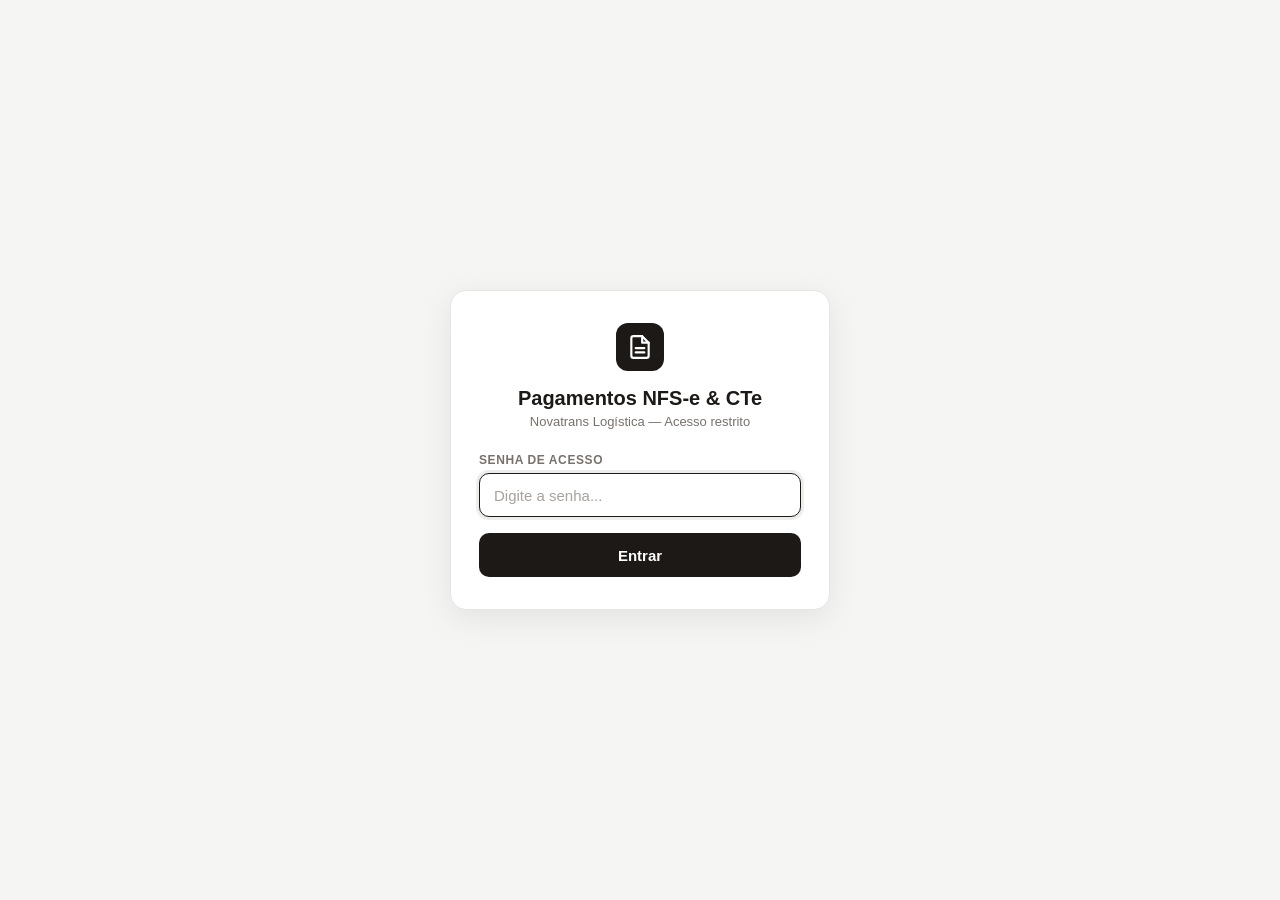
<file: index.html>
<!DOCTYPE html>
<html lang="pt-BR">
<head>
<meta charset="UTF-8">
<meta name="viewport" content="width=device-width, initial-scale=1.0">
<title>Sistema de Pagamentos NFS-e &amp; CTe</title>
<link rel="stylesheet" href="style.css">

<body>

<div class="login-bg" id="login-bg">
  <div class="login-box">
    <div class="login-logo">
      <svg viewBox="0 0 24 24"><path d="M14 2H6a2 2 0 0 0-2 2v16a2 2 0 0 0 2 2h12a2 2 0 0 0 2-2V8z"/><polyline points="14 2 14 8 20 8"/><line x1="16" y1="13" x2="8" y2="13"/><line x1="16" y1="17" x2="8" y2="17"/></svg>
    </div>
    <div class="login-title">Pagamentos NFS-e & CTe</div>
    <div class="login-sub">Novatrans Log&#xED;stica &mdash; Acesso restrito</div>
    <label class="login-label">Senha de acesso</label>
    <input class="login-input" type="password" id="login-input" placeholder="Digite a senha..."
      onkeydown="if(event.key==='Enter')fazerLogin()">
    <button class="login-btn" onclick="fazerLogin()">Entrar</button>
    <div class="login-err" id="login-err">Senha incorreta. Tente novamente.</div>
  </div>
</div>


<div class="topbar">
  <div class="logo">
    <svg viewBox="0 0 24 24"><path d="M14 2H6a2 2 0 0 0-2 2v16a2 2 0 0 0 2 2h12a2 2 0 0 0 2-2V8z"/><polyline points="14 2 14 8 20 8"/><line x1="16" y1="13" x2="8" y2="13"/><line x1="16" y1="17" x2="8" y2="17"/></svg>
  </div>
  <span class="topbar-title">Pagamentos NFS-e &amp; CTe</span>
  <span class="topbar-sub" id="topbar-count">346 documentos</span>
  <span id="perfil-badge" class="perfil-badge perfil-adm" style="display:none"></span>
  <span id="autosave-badge" style="display:none;background:#dcfce7;color:#15803d;font-size:11px;font-weight:600;padding:3px 10px;border-radius:20px;border:1px solid #bbf7d0">&#x2713; Salvo automaticamente</span>

  <!-- Versão compacta do status, só aparece no mobile -->
  <button id="sync-dot-mobile" onclick="toggleSyncDetalheMobile()" title="Status de sincroniza\u00e7\u00e3o" style="display:none;width:28px;height:28px;border-radius:50%;border:none;background:#dcfce7;color:#15803d;align-items:center;justify-content:center;cursor:pointer;flex-shrink:0">
    <svg width="14" height="14" viewBox="0 0 24 24" fill="none" stroke="currentColor" stroke-width="3" stroke-linecap="round" stroke-linejoin="round"><polyline points="20 6 9 17 4 12"/></svg>
  </button>

  <div style="flex:1"></div>

  <!-- Botões completos — visíveis no desktop -->
  <label id="btn-restaurar" class="btn-backup btn-acoes-desktop" style="background:#78716c;cursor:pointer" title="Restaurar dados de um backup JSON">
    <svg width="14" height="14" viewBox="0 0 24 24" fill="none" stroke="currentColor" stroke-width="2" stroke-linecap="round" stroke-linejoin="round"><polyline points="1 4 1 10 7 10"/><path d="M3.51 15a9 9 0 1 0 .49-3.5"/></svg>
    Restaurar
    <input type="file" accept=".json" style="display:none" onchange="restaurarBackup(this)">
  </label>
  <button onclick="exportarExcel()" class="btn-backup btn-acoes-desktop" title="Exportar todas as tabelas para Excel (.xlsx)" style="background:#16a34a">
    <svg width="14" height="14" viewBox="0 0 24 24" fill="none" stroke="currentColor" stroke-width="2" stroke-linecap="round" stroke-linejoin="round"><rect x="3" y="3" width="18" height="18" rx="2"/><path d="M3 9h18M9 21V9"/></svg>
    Excel
  </button>
  <button onclick="fazerBackup()" id="btn-backup" class="btn-backup btn-acoes-desktop" title="Gerar backup dos dados (.json)">
    <svg width="14" height="14" viewBox="0 0 24 24" fill="none" stroke="currentColor" stroke-width="2" stroke-linecap="round" stroke-linejoin="round"><path d="M21 15v4a2 2 0 0 1-2 2H5a2 2 0 0 1-2-2v-4"/><polyline points="7 10 12 15 17 10"/><line x1="12" y1="15" x2="12" y2="3"/></svg>
    Backup
  </button>
  <button onclick="backupDrive()" id="btn-drive" class="btn-backup btn-acoes-desktop" title="Backup automático no Google Drive" style="background:#1a73e8">
    <svg width="14" height="14" viewBox="0 0 24 24" fill="currentColor"><path d="M6.28 3l5.72 9.9L6.28 21H2l5.72-9.9L2 3h4.28zm5.44 0h4.28l5.72 9.9L16 21h-4.28l5.72-9.9L11.72 3zm5.44 9.9L22 21h-4.28l-4.44-7.7 1.16-2.3 5 8.67.56-.97-5-8.67 1-1.13z"/></svg>
    Drive
  </button>

  <!-- Menu de três pontinhos — só aparece no mobile -->
  <div style="position:relative;display:none" id="menu-acoes-mobile">
    <button onclick="toggleMenuAcoesMobile()" style="width:32px;height:32px;border-radius:8px;border:1px solid #d6d3d1;background:#fff;display:flex;align-items:center;justify-content:center;cursor:pointer">
      <svg width="16" height="16" viewBox="0 0 24 24" fill="none" stroke="currentColor" stroke-width="2" stroke-linecap="round" stroke-linejoin="round"><circle cx="12" cy="5" r="1"/><circle cx="12" cy="12" r="1"/><circle cx="12" cy="19" r="1"/></svg>
    </button>
    <div id="dropdown-acoes-mobile" style="display:none;position:absolute;top:38px;right:0;background:#fff;border:1px solid #e7e5e4;border-radius:10px;box-shadow:0 8px 24px rgba(0,0,0,.12);min-width:170px;z-index:500;overflow:hidden">
      <label id="btn-restaurar-mobile" style="display:flex;align-items:center;gap:8px;padding:10px 14px;font-size:13px;cursor:pointer;border-bottom:1px solid #f5f5f4">
        <svg width="14" height="14" viewBox="0 0 24 24" fill="none" stroke="currentColor" stroke-width="2" stroke-linecap="round" stroke-linejoin="round"><polyline points="1 4 1 10 7 10"/><path d="M3.51 15a9 9 0 1 0 .49-3.5"/></svg>
        Restaurar backup
        <input type="file" accept=".json" style="display:none" onchange="restaurarBackup(this); toggleMenuAcoesMobile();">
      </label>
      <button onclick="fazerBackup(); toggleMenuAcoesMobile();" style="display:flex;align-items:center;gap:8px;padding:10px 14px;font-size:13px;cursor:pointer;border:none;background:#fff;width:100%;text-align:left">
        <svg width="14" height="14" viewBox="0 0 24 24" fill="none" stroke="currentColor" stroke-width="2" stroke-linecap="round" stroke-linejoin="round"><path d="M21 15v4a2 2 0 0 1-2 2H5a2 2 0 0 1-2-2v-4"/><polyline points="7 10 12 15 17 10"/><line x1="12" y1="15" x2="12" y2="3"/></svg>
        Gerar backup
      </button>
    </div>
  </div>
</div>

<!-- Faixa de status detalhado, expande no mobile ao tocar o ícone -->
<div id="sync-detalhe-mobile" style="display:none;background:#fafaf9;border-bottom:1px solid #e7e5e4;padding:8px 12px;font-size:12px;color:#78716c"></div>

<div class="tabs">
  <div class="tab active" onclick="showTab('home')">&#x1F3E0; Home</div>
  <div class="tab" onclick="showTab('dashboard')">&#x1F4C8; Dashboard</div>
  <div class="tab" onclick="showTab('consolidado')">&#x1F4CA; Consolidado</div>
  <div class="tab" onclick="showTab('oji')">&#x1F4B0; Pagamentos Oji</div>
  <div class="tab" onclick="showTab('pdf')">&#x1F4C4; Relat&#xF3;rio PDF</div>
  <div class="tab" onclick="showTab('upload')">&#x2B06;&#xFE0F; Importar Dados</div>
  <div class="tab" onclick="showTab('frete')">&#x1F69A; Tabela de Frete</div>
  <div class="tab" onclick="showTab('piso')">&#x2696;&#xFE0F; Piso ANTT</div>
</div>

<div class="main">

<!-- HOME -->
<div id="page-home" class="page active">
  <div style="text-align:center;margin-bottom:28px;margin-top:8px">
    <div style="font-size:20px;font-weight:700;color:#1c1917">Pagamentos NFS-e &amp; CTe</div>
    <div style="font-size:13px;color:#78716c;margin-top:4px">Selecione uma se&#xE7;&#xE3;o para continuar</div>
  </div>
  <div style="display:grid;grid-template-columns:repeat(auto-fit,minmax(170px,1fr));gap:16px;max-width:900px;margin:0 auto">
    <div class="home-card" onclick="showTab('dashboard')">
      <div class="home-icon" style="background:#ede9fe;color:#7c3aed">&#x1F4C8;</div>
      <div class="home-label">Dashboard</div>
      <div class="home-sub" id="home-sub-dashboard">Vis&#xE3;o geral e gr&#xE1;ficos</div>
    </div>
    <div class="home-card" onclick="showTab('consolidado')">
      <div class="home-icon" style="background:#dbeafe;color:#2563eb">&#x1F4CA;</div>
      <div class="home-label">Consolidado</div>
      <div class="home-sub" id="home-sub-consolidado">CTe e NFS-e</div>
    </div>
    <div class="home-card" onclick="showTab('oji')">
      <div class="home-icon" style="background:#dcfce7;color:#16a34a">&#x1F4B0;</div>
      <div class="home-label">Pagamentos Oji</div>
      <div class="home-sub" id="home-sub-oji">Lan&#xE7;amentos de pagamento</div>
    </div>
    <div class="home-card" onclick="showTab('pdf')">
      <div class="home-icon" style="background:#fef3c7;color:#d97706">&#x1F4C4;</div>
      <div class="home-label">Relat&#xF3;rio PDF</div>
      <div class="home-sub" id="home-sub-pdf">Gerar relat&#xF3;rios</div>
    </div>
    <div class="home-card" onclick="showTab('upload')">
      <div class="home-icon" style="background:#fee2e2;color:#dc2626">&#x2B06;&#xFE0F;</div>
      <div class="home-label">Importar Dados</div>
      <div class="home-sub" id="home-sub-upload">CSV, XML e manual</div>
    </div>
    <div class="home-card" onclick="showTab('frete')">
      <div class="home-icon" style="background:#e0f2fe;color:#0891b2">&#x1F69A;</div>
      <div class="home-label">Tabela de Frete</div>
      <div class="home-sub" id="home-sub-frete">Rotas e tarifas</div>
    </div>
    <div class="home-card" onclick="showTab('piso')">
      <div class="home-icon" style="background:#fef9c3;color:#a16207">&#x2696;&#xFE0F;</div>
      <div class="home-label">Piso ANTT</div>
      <div class="home-sub" id="home-sub-piso">Piso m&#xED;nimo de frete</div>
    </div>
  </div>

  <!-- Seletor de tema -->
  <div style="max-width:900px;margin:24px auto 0;padding:18px 20px;background:#fff;border:1px solid #e7e5e4;border-radius:12px" id="tema-box">
    <div style="font-size:12px;font-weight:600;color:#78716c;text-transform:uppercase;letter-spacing:.05em;margin-bottom:12px">Aparência</div>
    <div style="display:flex;gap:8px">
      <button id="tema-btn-light" onclick="setTema('light')" style="flex:1;height:40px;border-radius:10px;border:1px solid #d6d3d1;background:#fff;color:#1c1917;font-size:13px;font-weight:500;cursor:pointer;transition:all .15s">☀️ Claro</button>
      <button id="tema-btn-dark"  onclick="setTema('dark')"  style="flex:1;height:40px;border-radius:10px;border:1px solid #d6d3d1;background:#fff;color:#1c1917;font-size:13px;font-weight:500;cursor:pointer;transition:all .15s">🌙 Escuro</button>
      <button id="tema-btn-system" onclick="setTema('system')" style="flex:1;height:40px;border-radius:10px;border:1px solid #d6d3d1;background:#fff;color:#1c1917;font-size:13px;font-weight:500;cursor:pointer;transition:all .15s">⚙️ Sistema</button>
    </div>
  </div>
</div>

<!-- CONSOLIDADO -->
<!-- DASHBOARD -->
<div id="page-dashboard" class="page">

  <!-- Linha 1: KPIs principais -->
  <div class="cards" id="dash-kpis"></div>

  <!-- Linha 2: KPIs financeiros avançados -->
  <div class="cards" id="dash-kpis2" style="margin-bottom:20px"></div>

  <!-- Linha 3: Evolução mensal + Próximos vencimentos -->
  <div style="display:grid;grid-template-columns:2fr 1fr;gap:16px;margin-bottom:16px">
    <div class="panel" style="padding:20px">
      <div style="font-size:13px;font-weight:600;color:#1c1917;margin-bottom:16px">Evolu&#xE7;&#xE3;o mensal &mdash; Volume emitido vs Pago</div>
      <div id="chart-mensal" style="width:100%;height:220px"></div>
    </div>
    <div class="panel" style="padding:20px">
      <div style="font-size:13px;font-weight:600;color:#1c1917;margin-bottom:12px">Pr&#xF3;ximos vencimentos</div>
      <div id="dash-proximos" style="width:100%"></div>
    </div>
  </div>

  <!-- Linha 4: Funil de recebimento + Aging de recebíveis -->
  <div style="display:grid;grid-template-columns:1fr 1fr;gap:16px;margin-bottom:16px">
    <div class="panel" style="padding:20px">
      <div style="font-size:13px;font-weight:600;color:#1c1917;margin-bottom:16px">Funil de recebimento</div>
      <div id="chart-funil" style="width:100%"></div>
    </div>
    <div class="panel" style="padding:20px">
      <div style="font-size:13px;font-weight:600;color:#1c1917;margin-bottom:12px">Aging de receb&#xED;veis</div>
      <div id="chart-aging" style="width:100%"></div>
    </div>
  </div>


  <!-- Linha 6: Tabela por tipo de veículo -->
  <div class="panel" style="padding:20px;margin-bottom:16px;overflow:hidden" id="panel-tipo-table">
    <div style="font-size:13px;font-weight:600;color:#1c1917;margin-bottom:4px">Faturamento por tipo de ve&#xED;culo</div>
    <div style="font-size:11px;color:#a8a29e;margin-bottom:16px">Clique em uma linha para filtrar no Consolidado</div>
    <div id="dash-tipo-wrap"></div>
  </div>

  <!-- Linha 7: Faturamento mês atual vs anterior por tipo -->
  <div class="panel" style="padding:20px">
    <div style="font-size:13px;font-weight:600;color:#1c1917;margin-bottom:16px" id="dash-fat-titulo">Faturamento por tipo &mdash; m&#xEA;s atual vs anterior</div>
    <div id="dash-fat-tipo"></div>
  </div>
</div>

<div id="page-consolidado" class="page">
  <div class="cards" id="cards-cons"></div>
  <div class="panel">
    <div class="filters">
      <div class="fg" id="fg-tipo">
        <span class="flbl">Tipo</span>
        <div class="msb" onclick="toggleMS('tipo')"><span id="ms-lbl-tipo">Todos</span><span class="msarrow">&#9660;</span></div>
        <div class="msdd" id="ms-tipo"></div>
      </div>
      <div class="fg" id="fg-status">
        <span class="flbl">Status</span>
        <div class="msb" onclick="toggleMS('status')"><span id="ms-lbl-status">Todos</span><span class="msarrow">&#9660;</span></div>
        <div class="msdd" id="ms-status"></div>
      </div>
      <div class="fg" id="fg-veiculo">
        <span class="flbl">Ve&#xED;culo</span>
        <div class="msb" onclick="toggleMS('veiculo')"><span id="ms-lbl-veiculo">Todos</span><span class="msarrow">&#9660;</span></div>
        <div class="msdd" id="ms-veiculo"></div>
      </div>
      <div class="fg" id="fg-mes">
        <span class="flbl">M&#xEA;s emiss&#xE3;o</span>
        <div class="msb" onclick="toggleMS('mes')"><span id="ms-lbl-mes">Todos</span><span class="msarrow">&#9660;</span></div>
        <div class="msdd" id="ms-mes"></div>
      </div>
      <div class="fg" id="fg-canc">
        <span class="flbl">Cancelados</span>
        <label class="cb-item" style="height:38px"><input type="checkbox" id="f-canc" onchange="af()"> Incluir cancelados</label>
      </div>
      <div class="sw">
        <span class="flbl">Documento</span>
        <input type="text" id="fD" placeholder="Buscar n&#xBA;&#x2026;" oninput="af()">
      </div>
    </div>
    <div style="display:flex;justify-content:flex-end;margin-bottom:10px">
      <button class="btn btn-dark" onclick="gerarPDFConsolidado()">&#x1F5A8; Gerar Relat&#xF3;rio (filtro atual)</button>
    </div>
    <div class="tw">
      <table>
        <thead><tr>
          <th onclick="so('doc')" id="th-doc">N&#xBA; Doc</th>
          <th onclick="so('tipo')" id="th-tipo">Tipo</th>
          <th onclick="so('em')" id="th-em">Emiss&#xE3;o</th>
          <th onclick="so('venc')" id="th-venc">Vencimento</th>
          <th onclick="so('pgto')" id="th-pgto">Pagamento</th>
          <th onclick="so('val')" id="th-val">Valor</th>
          <th class="ns">Ve&#xED;culo</th>
          <th onclick="so('stKey')" id="th-stKey">Status</th>
          <th class="ns" style="width:36px"></th>
        </tr></thead>
        <tbody id="tbody-cons"></tbody>
      </table>
      <div class="empty" id="empty-cons" style="display:none">Nenhum registro encontrado.</div>
    </div>
    <div class="foot">
      <span class="foot-info" id="pi-cons"></span>
      <div class="foot-btns">
        <select class="per-page-sel" title="Registros por p&#xE1;gina" onchange="PER=+this.value;cS.pg=0;oS.pg=0;renderC();renderO()">
          <option value="20">20/pág</option>
          <option value="50">50/pág</option>
          <option value="100">100/pág</option>
        </select>
        <button class="btn btn-ghost" id="btnP-cons" onclick="pp('cons')">&larr; Anterior</button>
        <button class="btn btn-ghost" id="btnN-cons" onclick="np('cons')">Pr&oacute;xima &rarr;</button>
      </div>
    </div>
  </div>
</div>

<!-- PAGAMENTOS OJI -->
<div id="page-oji" class="page">
  <div class="cards" id="cards-oji"></div>
  <div class="panel" style="padding:20px;margin-bottom:16px">
    <div style="font-size:13px;font-weight:600;color:#1c1917;margin-bottom:12px">Pagamentos por data</div>
    <div id="oji-resumo-datas" style="overflow-x:auto"></div>
  </div>
  <div class="panel">
    <div class="filters">
      <div class="fg" id="fg-ojimes">
        <span class="flbl">M&#xEA;s pagamento</span>
        <div class="msb" onclick="toggleMS('ojimes')"><span id="ms-lbl-ojimes">Todos</span><span class="msarrow">&#9660;</span></div>
        <div class="msdd" id="ms-ojimes"></div>
      </div>
      <div class="fg" id="fg-ojiano">
        <span class="flbl">Ano</span>
        <div class="msb" onclick="toggleMS('ojiano')"><span id="ms-lbl-ojiano">Todos</span><span class="msarrow">&#9660;</span></div>
        <div class="msdd" id="ms-ojiano"></div>
      </div>
      <div class="fg" id="fg-ojitipo">
        <span class="flbl">Tipo</span>
        <div class="msb" onclick="toggleMS('ojitipo')"><span id="ms-lbl-ojitipo">Todos</span><span class="msarrow">&#9660;</span></div>
        <div class="msdd" id="ms-ojitipo"></div>
      </div>
      <div class="fg">
        <span class="flbl">Per&#xED;odo de pagamento</span>
        <div class="dr">
          <input type="date" id="oji-de" onchange="afOji()">
          <span style="color:#a8a29e;font-size:13px">at&#xE9;</span>
          <input type="date" id="oji-ate" onchange="afOji()">
        </div>
      </div>
      <div class="sw">
        <span class="flbl">Documento</span>
        <input type="text" id="fOD" placeholder="Buscar n&#xBA;&#x2026;" oninput="afOji()">
      </div>
    </div>
    <div style="display:flex;justify-content:flex-end;margin-bottom:10px">
      <button class="btn btn-dark" onclick="gerarPDFOji()">&#x1F5A8; Gerar Relat&#xF3;rio (filtro atual)</button>
    </div>
    <div class="tw">
      <table>
        <thead><tr>
          <th onclick="soO('doc')" id="oth-doc">N&#xBA; Doc</th>
          <th onclick="soO('data')" id="oth-data">Data Pagamento</th>
          <th onclick="soO('valor')" id="oth-valor">Valor</th>
          <th class="ns" style="width:36px"></th>
        </tr></thead>
        <tbody id="tbody-oji"></tbody>
        <tfoot><tr><td colspan="2" id="oji-lbl">Total</td><td id="oji-tot">&#x2014;</td></tr></tfoot>
      </table>
      <div class="empty" id="empty-oji" style="display:none">Nenhum registro.</div>
    </div>
    <div class="foot">
      <span class="foot-info" id="pi-oji"></span>
      <div class="foot-btns">
        <button class="btn btn-ghost" id="btnP-oji" onclick="pp('oji')">&larr; Anterior</button>
        <button class="btn btn-ghost" id="btnN-oji" onclick="np('oji')">Pr&oacute;xima &rarr;</button>
      </div>
    </div>
  </div>
</div>

<!-- PDF -->
<div id="page-pdf" class="page">
  <div class="panel" style="padding:22px;margin-bottom:16px">
    <div style="font-size:15px;font-weight:600;margin-bottom:16px">&#x1F4CB; Configurar relat&#xF3;rio</div>

    <div class="pdf-opts">
      <!-- Status -->
      <div>
        <div class="pdf-og-title">Status</div>
        <div class="cb-group">
          <label class="cb-item"><input type="checkbox" id="pdf-ok" checked onchange="atualizarResumo()"> Pago em dia</label>
          <label class="cb-item"><input type="checkbox" id="pdf-late" checked onchange="atualizarResumo()"> Pago c/ atraso</label>
          <label class="cb-item"><input type="checkbox" id="pdf-due" checked onchange="atualizarResumo()"> Vencido</label>
          <label class="cb-item"><input type="checkbox" id="pdf-open" checked onchange="atualizarResumo()"> A vencer</label>
        </div>
      </div>
      <!-- Tipo -->
      <div>
        <div class="pdf-og-title">Tipo</div>
        <div class="cb-group">
          <label class="cb-item"><input type="checkbox" id="pdf-cte" checked onchange="atualizarResumo()"> CTe</label>
          <label class="cb-item"><input type="checkbox" id="pdf-nfs" checked onchange="atualizarResumo()"> NFS-e</label>
        </div>
      </div>
      <!-- Placa -->
      <div>
        <div class="pdf-og-title">Placa</div>
        <div class="fg" id="fg-pdfveic">
          <div class="msb" onclick="toggleMS('pdfveic')"><span id="ms-lbl-pdfveic">Todas</span><span class="msarrow">&#9660;</span></div>
          <div class="msdd" id="ms-pdfveic"></div>
        </div>
      </div>
      <!-- Período -->
      <div>
        <div class="pdf-og-title">Per&#xED;odo de emiss&#xE3;o</div>
        <div class="dr">
          <input type="date" id="pdf-de" onchange="atualizarResumo()">
          <span style="color:#a8a29e;font-size:13px">at&#xE9;</span>
          <input type="date" id="pdf-ate" onchange="atualizarResumo()">
        </div>
      </div>
      <!-- Opções visuais -->
      <div>
        <div class="pdf-og-title">Op&#xE7;&#xF5;es</div>
        <div class="cb-group" style="flex-direction:column;gap:8px">
          <label class="cb-item"><input type="checkbox" id="pdf-graficos" checked> Incluir gr&#xE1;ficos</label>
          <label class="cb-item"><input type="checkbox" id="pdf-vencidos-top"> Vencidos no topo</label>
          <label class="cb-item"><input type="checkbox" id="pdf-por-veiculo"> Resumo por ve&#xED;culo</label>
          <label class="cb-item"><input type="checkbox" id="pdf-aging" checked> Incluir aging (vencidos)</label>
        </div>
      </div>
    </div>

    <!-- Resumo dinâmico do filtro -->
    <div id="pdf-resumo" style="margin:16px 0;padding:14px 18px;background:#fafaf9;border:1px solid #e7e5e4;border-radius:10px;font-size:13px;display:none">
    </div>

    <div style="display:flex;gap:10px;flex-wrap:wrap;margin-top:4px">
      <button class="btn btn-dark" onclick="gerarPDF()">&#x1F5A8; Gerar PDF / Imprimir</button>
      <button class="btn btn-ghost" onclick="previewPDF()">&#x1F441; Pr&#xE9;-visualizar</button>
    </div>
    <div id="pdf-preview" style="display:none;margin-top:20px"></div>
  </div>
</div>

<!-- IMPORTAR -->
<div id="page-upload" class="page">

  <!-- IMPORTAR ARQUIVOS -->
  <div class="panel" style="padding:22px;margin-bottom:16px">
    <div style="font-size:15px;font-weight:600;margin-bottom:4px">&#x1F4C2; Importar arquivos</div>
    <div style="font-size:13px;color:#78716c;margin-bottom:12px">Aceita <strong>CSV</strong>, <strong>XLSX</strong> e <strong>XML</strong>. Clique no bot&#xE3;o, arraste o arquivo ou cole o texto direto.</div>
    <div class="imp-btns">
      <label class="imp-btn" id="drop-cte">
        <div class="imp-icon">&#x1F4E6;</div>
        <div class="imp-name">IMPORT CTe</div>
        <div class="imp-hint">CSV, XLSX ou XML de CT-e</div>
        <div class="imp-paste-link" onclick="event.stopPropagation();event.preventDefault();abrirColarModal('cte')">ou colar dados</div>
        <input type="file" accept=".csv,.xml,.xlsx" onchange="processFile('cte',this)">
      </label>
      <label class="imp-btn" id="drop-nfs">
        <div class="imp-icon">&#x1F9FE;</div>
        <div class="imp-name">IMPORT NFS</div>
        <div class="imp-hint">CSV, XLSX ou XML de NFS-e</div>
        <div class="imp-paste-link" onclick="event.stopPropagation();event.preventDefault();abrirColarModal('nfs')">ou colar dados</div>
        <input type="file" accept=".csv,.xml,.xlsx" onchange="processFile('nfs',this)">
      </label>
      <label class="imp-btn" id="drop-pag">
        <div class="imp-icon">&#x1F4B0;</div>
        <div class="imp-name">IMPORT PGTO</div>
        <div class="imp-hint">CSV ou XLSX de pagamentos</div>
        <div class="imp-paste-link" onclick="event.stopPropagation();event.preventDefault();abrirColarModal('pag')">ou colar dados</div>
        <input type="file" accept=".csv,.xlsx" onchange="processFile('pag',this)">
      </label>
    </div>
    <div class="smsg" id="msg-import"></div>
  </div>

  <!-- LANÇAMENTO MANUAL -->
  <div class="panel" style="padding:22px">
    <div style="font-size:15px;font-weight:600;margin-bottom:14px">&#x270F;&#xFE0F; Lan&#xE7;amento manual</div>
    <div style="display:flex;gap:0;border-bottom:1px solid #e7e5e4;margin-bottom:20px">
      <div class="mtab active" id="mtab-cte" onclick="showMtab('cte')">CTe</div>
      <div class="mtab" id="mtab-nfs" onclick="showMtab('nfs')">NFS-e</div>
      <div class="mtab" id="mtab-pag" onclick="showMtab('pag')">Pagamento Oji</div>
    </div>

    <div id="mform-cte" class="mform">
      <div class="form-grid">
        <div class="fg2"><label class="flbl">N&#xBA; CTe *</label><input type="number" id="m-cte-doc" placeholder="Ex: 9079" min="1"></div>
        <div class="fg2"><label class="flbl">Data emiss&#xE3;o *</label><input type="date" id="m-cte-em"></div>
        <div class="fg2"><label class="flbl">Valor frete (R$) *</label><input type="text" id="m-cte-val" placeholder="Ex: 1.017,47"></div>
        <div class="fg2"><label class="flbl">Placa ve&#xED;culo</label><input type="text" id="m-cte-vei" placeholder="Ex: UDU8D22" oninput="this.value=this.value.toUpperCase()"></div>
      </div>
      <button class="btn btn-dark" onclick="manualAdd('cte')">&#x2795; Adicionar CTe</button>
      <div class="smsg" id="msg-mcte"></div>
    </div>

    <div id="mform-nfs" class="mform" style="display:none">
      <div class="form-grid">
        <div class="fg2"><label class="flbl">N&#xBA; NFS-e *</label><input type="number" id="m-nfs-doc" placeholder="Ex: 81" min="1"></div>
        <div class="fg2"><label class="flbl">Data emiss&#xE3;o *</label><input type="date" id="m-nfs-em"></div>
        <div class="fg2"><label class="flbl">Valor servi&#xE7;o (R$) *</label><input type="text" id="m-nfs-val" placeholder="Ex: 596,60"></div>
        <div class="fg2"><label class="flbl">Placa ve&#xED;culo</label><input type="text" id="m-nfs-vei" placeholder="Ex: GAI3G17" oninput="this.value=this.value.toUpperCase()"></div>
      </div>
      <button class="btn btn-dark" onclick="manualAdd('nfs')">&#x2795; Adicionar NFS-e</button>
      <div class="smsg" id="msg-mnfs"></div>
    </div>

    <div id="mform-pag" class="mform" style="display:none">
      <div class="form-grid">
        <div class="fg2"><label class="flbl">N&#xBA; Documento *</label><input type="number" id="m-pag-doc" placeholder="N&#xBA; do CTe ou NFS-e" min="1"></div>
        <div class="fg2"><label class="flbl">Data pagamento *</label><input type="date" id="m-pag-data"></div>
        <div class="fg2"><label class="flbl">Valor pago (R$) *</label><input type="text" id="m-pag-val" placeholder="Ex: 1.017,47"></div>
      </div>
      <button class="btn btn-dark" onclick="manualAdd('pag')">&#x2795; Registrar pagamento</button>
      <div class="smsg" id="msg-mpag"></div>
    </div>
  </div>

</div>

<!-- ═══ TABELA DE FRETE (consulta + cadastro, isolada do restante do sistema) ═══ -->
<div id="page-frete" class="page">
  <!-- Total de rotas + Coletas Adicionais, mesma linha de 3 colunas -->
  <div style="display:grid;grid-template-columns:repeat(3,1fr);gap:14px;margin-bottom:20px" id="frete-resumo-grid">
    <div class="cards" id="cards-frete" style="display:contents"></div>
    <div id="coletas-painel" style="display:contents"></div>
  </div>

  <div style="display:flex;gap:14px;align-items:center;flex-wrap:wrap;margin-bottom:10px;font-size:11px;color:#78716c">
    <span>Valida&#xE7;&#xE3;o vs. piso ANTT:</span>
    <span><span style="display:inline-block;width:9px;height:9px;border-radius:50%;background:#7c3aed;margin-right:4px"></span>&#x2264; piso m&#xED;nimo</span>
    <span><span style="display:inline-block;width:9px;height:9px;border-radius:50%;background:#dc2626;margin-right:4px"></span>&lt; 5% acima do piso</span>
    <span><span style="display:inline-block;width:9px;height:9px;border-radius:50%;background:#b45309;margin-right:4px"></span>5&ndash;15%</span>
    <span><span style="display:inline-block;width:9px;height:9px;border-radius:50%;background:#2563eb;margin-right:4px"></span>15&ndash;25%</span>
    <span><span style="display:inline-block;width:9px;height:9px;border-radius:50%;background:#16a34a;margin-right:4px"></span>&#x2265; 25%</span>
    <span><span style="display:inline-block;width:9px;height:9px;border-radius:50%;background:#a8a29e;margin-right:4px"></span>sem coeficiente cadastrado</span>
  </div>
  <div style="display:flex;gap:10px;align-items:center;margin-bottom:14px;flex-wrap:wrap">
    <input type="text" id="frete-busca" placeholder="&#x1F50D; Buscar origem ou destino..." oninput="filtrarFrete()" style="width:240px">
    <select id="frete-veiculo-filtro" onchange="filtrarFrete()" style="height:34px;padding:0 10px;border:1px solid #d6d3d1;border-radius:8px;font-size:13px;color:#1c1917;background:#fff;outline:none">
      <option value="">Todos os ve&#xED;culos</option>
      <option value="pickup">Pick-up</option>
      <option value="truck">Truck</option>
      <option value="carreta">Carreta</option>
    </select>
    <button class="btn btn-dark" onclick="abrirModalRota(null)" id="btn-nova-rota">&#x2795; Nova rota</button>
    <label style="display:flex;align-items:center;gap:5px;font-size:12px;color:#44403c;cursor:pointer;user-select:none">
      <input type="checkbox" id="rel-incluir-pedagio" style="width:14px;height:14px;accent-color:#1c1917;cursor:pointer">
      Incluir ped&#xE1;gio no relat&#xF3;rio
    </label>
    <label style="display:flex;align-items:center;gap:5px;font-size:12px;color:#44403c;cursor:pointer;user-select:none">
      <input type="checkbox" id="rel-incluir-piso" style="width:14px;height:14px;accent-color:#1c1917;cursor:pointer">
      Incluir piso m&#xED;nimo no relat&#xF3;rio
    </label>
    <button class="btn btn-ghost" onclick="imprimirRotasFrete()" id="btn-imprimir-frete">&#x1F5A8; Imprimir rotas</button>
    <div style="flex:1"></div>
    <span style="font-size:12px;color:#78716c" id="frete-count"></span>
  </div>

  <div class="panel" id="frete-panel-desktop">
    <div class="table-wrap">
      <table id="frete-table">
        <thead><tr>
          <th onclick="sortFrete('rota')" id="fth-rota">Rota</th>
          <th onclick="sortFrete('pickup')" id="fth-pickup" style="text-align:right">Pick-up</th>
          <th onclick="sortFrete('truck')" id="fth-truck" style="text-align:right">Truck</th>
          <th onclick="sortFrete('carreta')" id="fth-carreta" style="text-align:right">Carreta</th>
        </tr></thead>
        <tbody id="tbody-frete"></tbody>
      </table>
      <div class="empty" id="empty-frete" style="display:none">Nenhuma rota cadastrada ainda.</div>
    </div>
  </div>

  <!-- Cards mobile (substituem a tabela em telas pequenas) -->
  <div id="frete-cards-mobile" style="display:none">
    <div id="frete-cards-lista"></div>
    <div class="empty" id="empty-frete-mobile" style="display:none">Nenhuma rota cadastrada ainda.</div>
  </div>
</div>

<!-- ═══ PISO MÍNIMO ANTT ═══ -->
<div id="page-piso" class="page">
  <div class="panel" style="padding:20px 24px">
    <h2 style="font-size:15px;margin-bottom:4px">Coeficientes ANTT</h2>
    <p style="font-size:12px;color:#78716c;margin-bottom:16px">Cadastre o CC (custo fixo) e o CCD (R$/km) vigentes na resolu&#xE7;&#xE3;o da ANTT em vigor. Esses valores s&#xE3;o reajustados periodicamente &mdash; atualize aqui sempre que sair uma nova resolu&#xE7;&#xE3;o.</p>
    <div class="form-grid" style="grid-template-columns:repeat(3,1fr)">
      <div class="fg2">
        <label class="flbl">Truck &middot; 3 eixos &middot; Tabela A</label>
        <input type="text" id="piso-cc-truck" placeholder="CC (R$ 0,0000)" inputmode="decimal">
        <input type="text" id="piso-ccd-truck" placeholder="CCD (R$/km 0,0000)" inputmode="decimal" style="margin-top:6px">
      </div>
      <div class="fg2">
        <label class="flbl">Carreta &middot; 5 eixos &middot; Tabela A</label>
        <input type="text" id="piso-cc-carreta" placeholder="CC (R$ 0,0000)" inputmode="decimal">
        <input type="text" id="piso-ccd-carreta" placeholder="CCD (R$/km 0,0000)" inputmode="decimal" style="margin-top:6px">
      </div>
      <div class="fg2">
        <label class="flbl">Pick-up &middot; 2 eixos &middot; Tabela C</label>
        <input type="text" id="piso-cc-pickup" placeholder="CC (R$ 0,0000)" inputmode="decimal">
        <input type="text" id="piso-ccd-pickup" placeholder="CCD (R$/km 0,0000)" inputmode="decimal" style="margin-top:6px">
      </div>
    </div>
    <div class="smsg" id="msg-piso-coef"></div>
    <button class="btn btn-dark" onclick="salvarCoefPiso()" id="btn-salvar-coef-piso" style="margin-top:6px">&#x2713; Salvar coeficientes</button>
  </div>

  <div class="panel" style="padding:20px 24px">
    <h2 style="font-size:15px;margin-bottom:4px">Calcular piso m&#xED;nimo</h2>
    <p style="font-size:12px;color:#78716c;margin-bottom:16px">Informe a rota, a dist&#xE2;ncia, o ped&#xE1;gio e o valor cobrado. O ped&#xE1;gio n&#xE3;o entra no c&#xE1;lculo do CCD/CC &mdash; ele &#xE9; somado depois, separadamente, garantindo que o piso seja avaliado corretamente.</p>
    <div class="form-grid">
      <div class="fg2">
        <label class="flbl">Origem</label>
        <input type="text" id="piso-origem" placeholder="Ex: Piracicaba">
      </div>
      <div class="fg2">
        <label class="flbl">Destino</label>
        <input type="text" id="piso-destino" placeholder="Ex: Campinas">
      </div>
      <div class="fg2">
        <label class="flbl">Tipo de ve&#xED;culo</label>
        <select id="piso-veiculo" style="height:36px;padding:0 10px;border:1px solid #d6d3d1;border-radius:8px;font-size:13px;color:#1c1917;background:#fff;outline:none">
          <option value="truck">Truck (3 eixos &middot; Tabela A)</option>
          <option value="carreta">Carreta (5 eixos &middot; Tabela A)</option>
          <option value="pickup">Pick-up (2 eixos &middot; Tabela C)</option>
        </select>
      </div>
      <div class="fg2">
        <label class="flbl">Dist&#xE2;ncia (km)</label>
        <input type="number" id="piso-km" placeholder="Ex: 120" min="0">
      </div>
      <div class="fg2">
        <label class="flbl">Ped&#xE1;gio (R$)</label>
        <input type="text" id="piso-pedagio" placeholder="R$ 0,00" inputmode="decimal">
      </div>
      <div class="fg2">
        <label class="flbl">Frete cobrado (R$)</label>
        <input type="text" id="piso-cobrado" placeholder="R$ 0,00" inputmode="decimal">
      </div>
    </div>
    <button class="btn btn-dark" onclick="calcularPiso()">&#x1F4D0; Calcular piso m&#xED;nimo</button>
    <div id="piso-resultado" style="margin-top:18px;display:none">
      <div class="cards" id="piso-resultado-cards"></div>
      <div class="smsg" id="piso-resultado-msg"></div>
    </div>
  </div>

  <div class="panel" style="padding:20px 24px" id="panel-frotas">
    <h2 style="font-size:15px;margin-bottom:4px">Cadastro de Frotas</h2>
    <p style="font-size:12px;color:#78716c;margin-bottom:16px">Associe cada placa ao tipo de ve&#xED;culo para agrupar o faturamento no dashboard. A placa tamb&#xE9;m fica dispon&#xED;vel para sele&#xE7;&#xE3;o ao lan&#xE7;ar documentos.</p>

    <div id="frotas-resumo" style="display:flex;gap:8px;flex-wrap:wrap;margin-bottom:14px"></div>

    <div style="overflow-x:auto">
      <table style="width:100%;border-collapse:collapse;font-size:13px" id="frotas-tabela">
        <thead>
          <tr>
            <th style="text-align:left;padding:0 12px 8px 0;font-size:11px;font-weight:600;color:#78716c;text-transform:uppercase;letter-spacing:.04em;border-bottom:1px solid #e7e5e4;white-space:nowrap">Placa</th>
            <th style="text-align:left;padding:0 12px 8px 0;font-size:11px;font-weight:600;color:#78716c;text-transform:uppercase;letter-spacing:.04em;border-bottom:1px solid #e7e5e4">Tipo</th>
            <th style="text-align:left;padding:0 12px 8px 0;font-size:11px;font-weight:600;color:#78716c;text-transform:uppercase;letter-spacing:.04em;border-bottom:1px solid #e7e5e4">Descri&#xE7;&#xE3;o</th>
            <th style="border-bottom:1px solid #e7e5e4;width:80px"></th>
          </tr>
        </thead>
        <tbody id="frotas-tbody"></tbody>
      </table>
    </div>

    <div style="display:flex;gap:8px;align-items:center;flex-wrap:wrap;margin-top:14px;padding-top:14px;border-top:1px solid #e7e5e4" id="frotas-form">
      <input type="text" id="frota-placa" placeholder="Placa (ex: ABC-1234)" style="height:36px;padding:0 10px;border:1px solid #d6d3d1;border-radius:8px;font-size:13px;width:160px;text-transform:uppercase">
      <select id="frota-tipo" style="height:36px;padding:0 10px;border:1px solid #d6d3d1;border-radius:8px;font-size:13px;color:#1c1917;background:#fff">
        <option value="">Tipo...</option>
        <option value="pickup">Pickup</option>
        <option value="truck">Truck</option>
        <option value="carreta">Carreta</option>
      </select>
      <input type="text" id="frota-desc" placeholder="Descri&#xE7;&#xE3;o (opcional)" style="height:36px;padding:0 10px;border:1px solid #d6d3d1;border-radius:8px;font-size:13px;flex:1;min-width:140px">
      <button class="btn btn-dark" onclick="adicionarFrota()">+ Adicionar</button>
    </div>
    <div class="smsg" id="msg-frotas"></div>
  </div>
</div>

<!-- MODAL ROTA DE FRETE -->
<div class="modal-bg" id="modal-rota-bg" style="display:none" onclick="if(event.target===this)fecharModalRota()">
  <div class="modal" style="max-width:480px">
    <div class="modal-head">
      <h2 id="modal-rota-title">Nova rota</h2>
      <p style="font-size:13px;color:#78716c">Preencha origem, destino e as tarifas.</p>
    </div>
    <div class="modal-body" style="padding:20px 24px">
      <div class="form-grid" style="grid-template-columns:1fr 1fr;gap:14px">
        <div class="fg2">
          <label class="flbl">Origem *</label>
          <input type="text" id="rota-origem" placeholder="Ex: Piracicaba">
        </div>
        <div class="fg2">
          <label class="flbl">Destino *</label>
          <input type="text" id="rota-destino" placeholder="Ex: Campinas">
        </div>
        <div class="fg2" style="grid-column:1/-1">
          <label class="flbl">KM</label>
          <input type="number" id="rota-km" placeholder="Ex: 71" min="0" oninput="recalcularTarifasSugeridas()">
        </div>
        <div class="fg2">
          <label class="flbl">Ped&#xE1;gio Ida (R$)</label>
          <input type="text" id="rota-pedagio-ida" placeholder="R$ 0,00" inputmode="decimal">
        </div>
        <div class="fg2">
          <label class="flbl">Ped&#xE1;gio Volta (R$)</label>
          <input type="text" id="rota-pedagio-volta" placeholder="R$ 0,00" inputmode="decimal">
        </div>
        <div class="fg2" id="rota-margem-wrap" style="grid-column:1/-1">
          <label class="flbl">Margem sobre o piso ANTT (%)</label>
          <input type="number" id="rota-margem" placeholder="Ex: 15" min="0" step="0.01" oninput="recalcularTarifasSugeridas()">
          <span style="font-size:11px;color:#a8a29e;margin-top:4px;display:block">Calcula Pick-up/Truck/Carreta como piso ANTT + esta margem. Os valores continuam edit&#xE1;veis &#x2014; confira antes de salvar. Vale s&#xF3; para esta rota nova.</span>
        </div>
        <div class="fg2">
          <label class="flbl">Pick-up (R$) *</label>
          <input type="text" id="rota-pickup" placeholder="R$ 0,00" inputmode="decimal">
        </div>
        <div class="fg2">
          <label class="flbl">Truck (R$) *</label>
          <input type="text" id="rota-truck" placeholder="R$ 0,00" inputmode="decimal">
        </div>
        <div class="fg2" style="grid-column:1/-1">
          <label class="flbl">Carreta (R$) *</label>
          <input type="text" id="rota-carreta" placeholder="R$ 0,00" inputmode="decimal">
        </div>
      </div>
      <div class="smsg" id="msg-rota" style="margin-top:12px"></div>
    </div>
    <div class="modal-foot">
      <button class="btn-del" id="btn-excluir-rota-modal" onclick="excluirRotaModal()" style="display:none;height:34px;padding:0 14px;width:auto" title="Excluir esta rota">&#x2715; Excluir rota</button>
      <div class="modal-foot-btns">
        <button class="btn-cancel-modal" onclick="fecharModalRota()">Cancelar</button>
        <button class="btn-apply-all" onclick="salvarRota()">&#x2713; Salvar rota</button>
      </div>
    </div>
  </div>
</div>

</div><!-- /main -->

<!-- MODAL DUPLICATAS -->
<div class="modal-bg" id="modal-bg" style="display:none" onclick="if(event.target===this)cancelModal()">
  <div class="modal">
    <div class="modal-head">
      <h2 id="modal-title">Documentos duplicados encontrados</h2>
      <p id="modal-sub">Decida o que fazer com cada documento que já existe no sistema.</p>
    </div>
    <div class="modal-body" id="modal-body"></div>
    <div class="modal-foot">
      <div class="modal-foot-info" id="modal-foot-info"></div>
      <div class="modal-foot-btns">
        <button class="btn-cancel-modal" onclick="cancelModal()">Cancelar importação</button>
        <button class="btn-apply-all" onclick="applyAll('keep')">Manter todos os originais</button>
        <button class="btn-apply-all" style="background:#2563eb" onclick="applyAll('replace')">Substituir todos</button>
        <button class="btn-apply-all" onclick="confirmModal()">Confirmar escolhas</button>
      </div>
    </div>
  </div>
</div>

<script src="js/data.js"></script>
<script src="js/utils.js"></script>
<script src="js/ui-core.js"></script>
<script src="js/consolidado.js"></script>
<script src="js/oji.js"></script>
<script src="js/pdf-relatorios.js"></script>
<script src="js/import.js"></script>
<script src="js/dashboard.js"></script>
<script src="js/supabase.js"></script>
<script src="js/export.js"></script>
<script src="js/app-init.js"></script>
<script src="js/frota.js"></script>
</body>
</html>
</file>
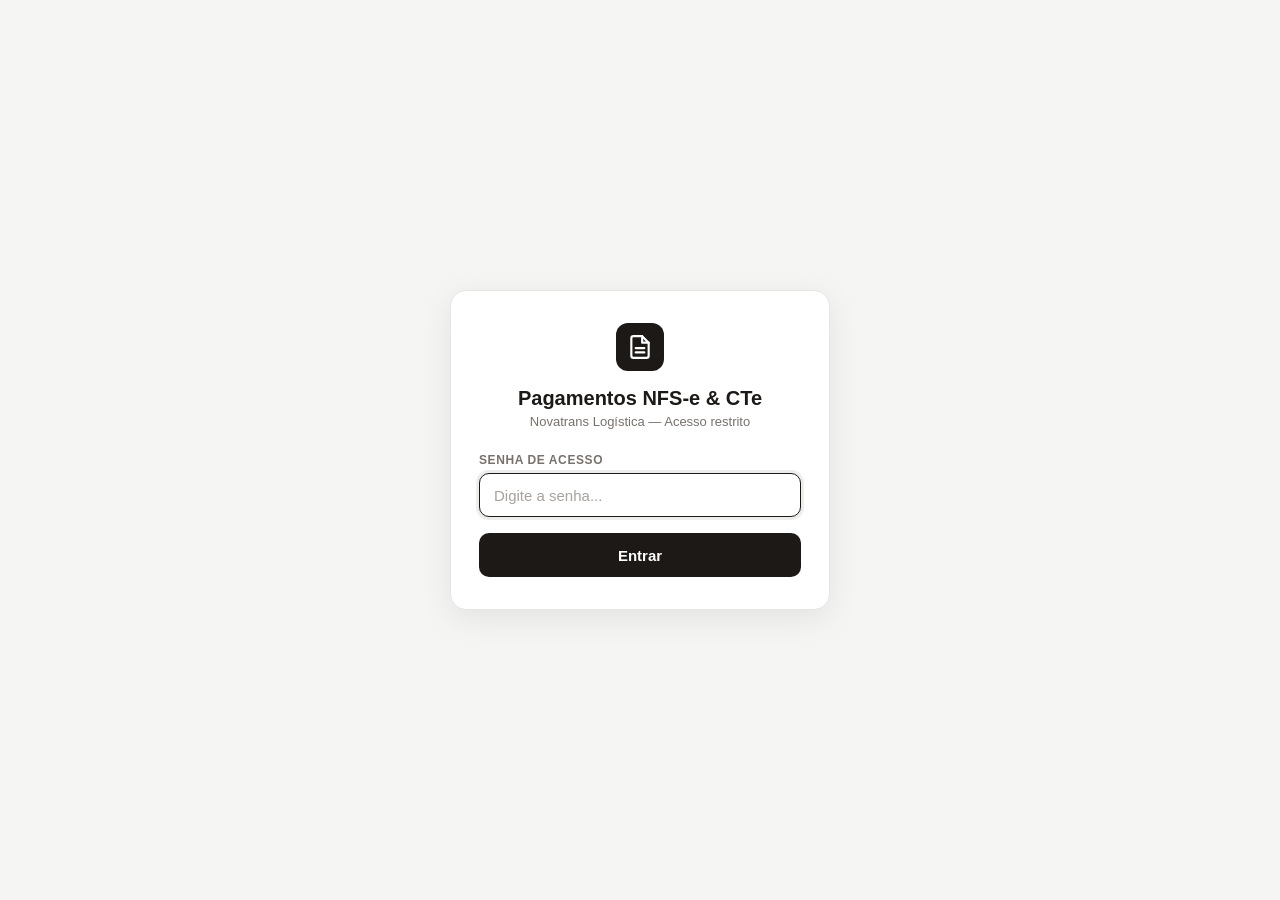
<file: ANTT1.3.html>
<!DOCTYPE html>
<html lang="pt-BR">
<head>
<meta charset="UTF-8">
<meta name="viewport" content="width=device-width, initial-scale=1.0">
<title>Sistema de Pagamentos NFS-e &amp; CTe</title>
<style>
*,*::before,*::after{box-sizing:border-box;margin:0;padding:0}
body{font-family:-apple-system,BlinkMacSystemFont,'Segoe UI',Roboto,sans-serif;background:#f5f5f4;color:#1c1917;font-size:14px;overflow-x:hidden;max-width:100vw}
.topbar{background:#fff;border-bottom:1px solid #e7e5e4;padding:0 24px;display:flex;align-items:center;gap:14px;height:56px;position:sticky;top:0;z-index:100}
.logo{width:32px;height:32px;background:#1c1917;border-radius:8px;display:flex;align-items:center;justify-content:center;flex-shrink:0}
.logo svg{width:17px;height:17px;fill:none;stroke:#fff;stroke-width:2;stroke-linecap:round;stroke-linejoin:round}
.btn-backup{height:34px;padding:0 16px;border-radius:8px;font-size:13px;font-weight:600;cursor:pointer;border:none;background:#2563eb;color:#fff;display:flex;align-items:center;gap:6px;transition:all .15s;flex-shrink:0}
.btn-backup:hover{background:#1d4ed8}
.btn-backup:disabled{background:#78716c;cursor:not-allowed}
.topbar-sub{font-size:12px;color:#a8a29e}
.tabs{display:flex;gap:2px;background:#f5f5f4;padding:0 24px;border-bottom:1px solid #e7e5e4;overflow-x:auto}
.tab{padding:12px 18px;font-size:13px;font-weight:500;color:#78716c;cursor:pointer;border-bottom:2px solid transparent;white-space:nowrap;transition:all .15s;user-select:none}
.tab:hover{color:#1c1917}
.tab.active{color:#1c1917;border-bottom-color:#1c1917}
.main{max-width:1280px;margin:0 auto;padding:24px}
.page{display:none}.page.active{display:block}
.cards{display:grid;grid-template-columns:repeat(auto-fit,minmax(150px,1fr));gap:12px;margin-bottom:20px}
.card{background:#fff;border:1px solid #e7e5e4;border-radius:12px;padding:16px 18px}

/* HOME */
.home-card{background:#fff;border:1px solid #e7e5e4;border-radius:14px;padding:22px 16px;text-align:center;cursor:pointer;transition:all .15s}
.home-card:hover{border-color:#1c1917;box-shadow:0 4px 12px rgba(0,0,0,.06);transform:translateY(-2px)}
.home-icon{width:52px;height:52px;border-radius:14px;display:flex;align-items:center;justify-content:center;font-size:24px;margin:0 auto 12px}
.home-label{font-size:14px;font-weight:600;color:#1c1917}
.home-sub{font-size:11px;color:#a8a29e;margin-top:3px}
.btn-voltar-home{display:inline-flex;align-items:center;gap:6px;height:32px;padding:0 12px;border:1px solid #d6d3d1;border-radius:8px;background:#fff;color:#1c1917;font-size:12px;font-weight:500;cursor:pointer;margin-bottom:14px;transition:all .15s}
.btn-voltar-home:hover{background:#f5f5f4;border-color:#a8a29e}

/* CARDS MOBILE — Tabela de Frete */
.frete-card-mobile{background:#fff;border:1px solid #e7e5e4;border-radius:12px;padding:14px 16px;margin-bottom:10px;cursor:pointer;transition:border-color .15s}
.frete-card-mobile:active{border-color:#1c1917}
.frete-card-mobile-head{display:flex;justify-content:space-between;align-items:baseline;gap:10px}
.frete-card-mobile-rota{font-size:16px;font-weight:600;color:#1c1917;line-height:1.3}
.frete-card-mobile-km{font-size:13px;color:#78716c;white-space:nowrap;flex-shrink:0}
.frete-card-mobile-valores{display:flex;justify-content:space-between;margin-top:10px;gap:6px}
.frete-card-mobile-valor{text-align:center;flex:1}
.frete-card-mobile-lbl{font-size:11px;color:#a8a29e;margin-bottom:2px}
.frete-card-mobile-num{font-size:15px;font-weight:600;color:#1c1917}
.frete-card-mobile-num.pickup{color:#16a34a}
.frete-card-mobile-detalhe{margin-top:10px;padding-top:10px;border-top:1px solid #f5f5f4;font-size:13px;color:#2563eb;font-weight:600;display:flex;align-items:center;justify-content:center;gap:4px}
.card-lbl{font-size:11px;font-weight:600;color:#78716c;text-transform:uppercase;letter-spacing:.06em;margin-bottom:8px}
.card-val{font-size:26px;font-weight:700;line-height:1;color:#1c1917}
.card-sub{font-size:12px;color:#a8a29e;margin-top:4px}
.ok .card-val{color:#16a34a}.late .card-val{color:#d97706}.danger .card-val{color:#dc2626}.accent .card-val{color:#2563eb}
.panel{background:#fff;border:1px solid #e7e5e4;border-radius:12px;overflow:visible;margin-bottom:20px}
/* MULTISELECT */
.filters{display:flex;flex-wrap:wrap;gap:10px;padding:14px 18px;border-bottom:1px solid #e7e5e4;background:#fafaf9;align-items:flex-end}
.fg{position:relative}
.flbl{font-size:11px;font-weight:600;color:#78716c;text-transform:uppercase;letter-spacing:.05em;margin-bottom:5px;display:block}
.msb{height:34px;min-width:130px;padding:0 28px 0 10px;border:1px solid #d6d3d1;border-radius:8px;background:#fff;color:#1c1917;font-size:13px;cursor:pointer;display:flex;align-items:center;position:relative;user-select:none;white-space:nowrap;gap:6px}
.msb:hover{border-color:#a8a29e}
.msb.open{border-color:#1c1917;box-shadow:0 0 0 3px rgba(28,25,23,.08)}
.msarrow{position:absolute;right:8px;top:50%;transform:translateY(-50%);font-size:10px;color:#78716c;pointer-events:none}
.mstag{background:#1c1917;color:#fff;border-radius:4px;padding:1px 6px;font-size:11px;font-weight:600}
.msdd{position:absolute;top:calc(100% + 4px);left:0;min-width:200px;background:#fff;border:1px solid #e7e5e4;border-radius:10px;box-shadow:0 8px 24px rgba(0,0,0,.12);z-index:500;padding:6px;display:none;max-height:260px;overflow-y:auto}
.msdd.open{display:block}
.msitem{display:flex;align-items:center;gap:8px;padding:7px 10px;border-radius:7px;cursor:pointer;font-size:13px;transition:background .1s}
.msitem:hover{background:#f5f5f4}
.msitem input[type=checkbox]{width:15px;height:15px;accent-color:#1c1917;cursor:pointer;flex-shrink:0}
.msclr{width:100%;border:none;background:none;border-top:1px solid #e7e5e4;padding:7px 10px;font-size:12px;color:#78716c;cursor:pointer;text-align:left;margin-top:4px}
.msclr:hover{color:#1c1917}
.sw{display:flex;flex-direction:column;gap:5px}
input[type=text]{height:34px;padding:0 10px;border:1px solid #d6d3d1;border-radius:8px;background:#fff;color:#1c1917;font-size:13px;outline:none;width:190px;transition:border-color .15s}
input[type=text]:focus{border-color:#1c1917;box-shadow:0 0 0 3px rgba(28,25,23,.08)}
input::placeholder{color:#a8a29e}
/* TABLE */
.tw{overflow-x:auto}
table{width:100%;border-collapse:collapse}
thead th{background:#fafaf9;padding:9px 14px;text-align:left;font-size:11px;font-weight:600;color:#78716c;text-transform:uppercase;letter-spacing:.05em;border-bottom:1px solid #e7e5e4;cursor:pointer;user-select:none;white-space:nowrap}
thead th:hover{color:#1c1917}
thead th.asc::after{content:' ↑'}thead th.desc::after{content:' ↓'}
thead th.ns{cursor:default}thead th.ns:hover{color:#78716c}
tbody tr{border-bottom:1px solid #f5f5f4;transition:background .1s}
tbody tr:last-child{border-bottom:none}
tbody tr:hover{background:#fafaf9}
td{padding:9px 14px;font-size:13px;white-space:nowrap}
.dc{font-weight:600;font-variant-numeric:tabular-nums}
.nc{font-variant-numeric:tabular-nums}
tfoot td{padding:10px 14px;font-size:13px;font-weight:600;border-top:2px solid #e7e5e4;background:#fafaf9}
/* BADGES */
.badge{display:inline-flex;align-items:center;font-size:11px;font-weight:600;padding:3px 9px;border-radius:20px}
.b-cte{background:#ede9fe;color:#5b21b6}.b-nfs{background:#d1fae5;color:#065f46}
.b-ok{background:#dcfce7;color:#15803d}.b-late{background:#fef3c7;color:#92400e}
.b-due{background:#fee2e2;color:#991b1b}.b-open{background:#dbeafe;color:#1d4ed8}
.muted{color:#a8a29e}
/* Badge placa veículo */
.b-placa{background:#f5f5f4;color:#44403c;border:1px solid #e7e5e4}
/* Vei-inp — aparência de badge quando tem valor e não está em foco */
.vei-inp:not(:focus):not([value=""]){background:#f5f5f4;border-color:#e7e5e4;border-radius:20px;font-weight:600;color:#44403c;letter-spacing:.03em}
/* Per-page select */
.per-page-sel{height:28px;padding:0 6px;border:1px solid #d6d3d1;border-radius:6px;font-size:12px;color:#78716c;background:#fff;cursor:pointer}
.per-page-sel:focus{outline:none;border-color:#1c1917}
/* VEHICLE EDIT */
.vei-cell{display:flex;align-items:center;gap:6px}
.vei-inp{height:28px;padding:0 8px;border:1px solid #d6d3d1;border-radius:6px;font-size:12px;width:90px;color:#1c1917;outline:none;background:#fff}
.vei-inp:focus{border-color:#1c1917}
.vei-ok{height:28px;padding:0 8px;border:1px solid #16a34a;border-radius:6px;background:#fff;color:#16a34a;font-size:11px;font-weight:600;cursor:pointer;transition:all .15s}
.vei-ok:hover{background:#16a34a;color:#fff}
.btn-del{height:28px;width:28px;border:1px solid #fca5a5;border-radius:6px;background:#fff;color:#dc2626;font-size:13px;cursor:pointer;transition:all .15s;display:inline-flex;align-items:center;justify-content:center;flex-shrink:0}
.btn-del:hover{background:#fee2e2;border-color:#dc2626}
/* FOOT */
.foot{display:flex;justify-content:space-between;align-items:center;padding:11px 18px;border-top:1px solid #e7e5e4;background:#fafaf9;flex-wrap:wrap;gap:8px}
.foot-info{font-size:13px;color:#78716c}
.foot-btns{display:flex;gap:6px}
.btn{height:34px;padding:0 16px;border-radius:8px;font-size:13px;font-weight:500;cursor:pointer;transition:all .15s;display:inline-flex;align-items:center;gap:6px;border:none}
.btn-ghost{background:#fff;border:1px solid #d6d3d1;color:#1c1917}
.btn-ghost:hover{background:#f5f5f4}
.btn-ghost:disabled{opacity:.4;cursor:not-allowed}
.btn-dark{background:#1c1917;color:#fff}.btn-dark:hover{background:#292524}
/* IMPORT */
.imp-btns{display:flex;gap:14px;flex-wrap:wrap;margin-top:16px}
.imp-btn{display:flex;flex-direction:column;align-items:center;justify-content:center;gap:8px;width:190px;height:130px;border:2px dashed #d6d3d1;border-radius:12px;background:#fff;cursor:pointer;transition:all .2s;text-decoration:none}
.imp-btn:hover,.imp-btn.drag{border-color:#1c1917;background:#fafaf9}
.imp-icon{font-size:30px}
.imp-name{font-size:14px;font-weight:700;color:#1c1917}
.imp-hint{font-size:11px;color:#a8a29e;text-align:center;padding:0 8px}
.imp-btn input{display:none}
.smsg{margin-top:14px;padding:10px 14px;border-radius:8px;font-size:13px;display:none}
.msg-ok{background:#dcfce7;color:#15803d}.msg-err{background:#fee2e2;color:#991b1b}
/* MANUAL FORM */
.mtab{padding:9px 16px;font-size:13px;font-weight:500;color:#78716c;cursor:pointer;border-bottom:2px solid transparent;user-select:none;transition:all .15s}
.mtab:hover{color:#1c1917}
.mtab.active{color:#1c1917;border-bottom-color:#1c1917}
.mform{animation:fadein .15s}
@keyframes fadein{from{opacity:0}to{opacity:1}}
.form-grid{display:grid;grid-template-columns:repeat(auto-fit,minmax(180px,1fr));gap:12px;margin-bottom:14px}
.fg2{display:flex;flex-direction:column;gap:5px}
.fg2 input{height:36px;padding:0 10px;border:1px solid #d6d3d1;border-radius:8px;font-size:13px;color:#1c1917;outline:none;background:#fff;transition:border-color .15s}
.fg2 input:focus{border-color:#1c1917;box-shadow:0 0 0 3px rgba(28,25,23,.08)}
.fg2 input::placeholder{color:#a8a29e}
.empty{padding:48px;text-align:center;color:#a8a29e;font-size:13px}
/* MODAL DUPLICATAS */
.modal-bg{position:fixed;inset:0;background:rgba(0,0,0,.45);z-index:1000;display:flex;align-items:center;justify-content:center;padding:16px}
.modal{background:#fff;border-radius:16px;width:100%;max-width:700px;max-height:88vh;display:flex;flex-direction:column;box-shadow:0 20px 60px rgba(0,0,0,.2)}
.modal-head{padding:20px 24px 16px;border-bottom:1px solid #e7e5e4;flex-shrink:0}
.modal-head h2{font-size:16px;font-weight:600;margin-bottom:4px}
.modal-head p{font-size:13px;color:#78716c}
.modal-body{overflow-y:auto;flex:1;padding:16px 24px}
.dup-item{border:1px solid #e7e5e4;border-radius:10px;margin-bottom:12px;overflow:hidden}
.dup-header{background:#fafaf9;padding:10px 14px;font-size:12px;font-weight:600;color:#78716c;border-bottom:1px solid #e7e5e4;display:flex;align-items:center;gap:8px}
.dup-doc{font-size:14px;font-weight:700;color:#1c1917}
.dup-rows{display:grid;grid-template-columns:1fr 1fr;gap:1px;background:#e7e5e4}
.dup-col{background:#fff;padding:12px 14px}
.dup-col-title{font-size:10px;font-weight:700;text-transform:uppercase;letter-spacing:.05em;margin-bottom:8px}
.dup-col.existing .dup-col-title{color:#d97706}
.dup-col.incoming .dup-col-title{color:#2563eb}
.dup-field{font-size:12px;color:#78716c;margin-bottom:4px}
.dup-field span{font-weight:600;color:#1c1917}
.dup-actions{padding:10px 14px;border-top:1px solid #e7e5e4;display:flex;gap:8px;flex-wrap:wrap;background:#fafaf9}
.dup-btn{height:30px;padding:0 12px;border-radius:7px;font-size:12px;font-weight:600;cursor:pointer;border:1px solid;transition:all .15s}
.dup-btn-keep{border-color:#d97706;color:#d97706;background:#fff}.dup-btn-keep:hover{background:#fef3c7}
.dup-btn-replace{border-color:#2563eb;color:#2563eb;background:#fff}.dup-btn-replace:hover{background:#dbeafe}
.dup-btn-both{border-color:#78716c;color:#78716c;background:#fff}.dup-btn-both:hover{background:#f5f5f4}
.modal-foot{padding:16px 24px;border-top:1px solid #e7e5e4;display:flex;justify-content:space-between;align-items:center;flex-shrink:0;flex-wrap:wrap;gap:8px}
.modal-foot-info{font-size:13px;color:#78716c}
.modal-foot-btns{display:flex;gap:8px}
.btn-apply-all{height:34px;padding:0 16px;border-radius:8px;font-size:13px;font-weight:600;cursor:pointer;border:none;background:#1c1917;color:#fff}
.btn-apply-all:hover{background:#292524}
.btn-cancel-modal{height:34px;padding:0 16px;border-radius:8px;font-size:13px;font-weight:500;cursor:pointer;border:1px solid #d6d3d1;background:#fff;color:#1c1917}
.btn-cancel-modal:hover{background:#f5f5f4}
/* PDF */
.pdf-opts{display:flex;flex-wrap:wrap;gap:20px;margin-bottom:20px}
.pdf-og-title{font-size:11px;font-weight:600;color:#78716c;text-transform:uppercase;letter-spacing:.05em;margin-bottom:8px}
.cb-group{display:flex;flex-wrap:wrap;gap:10px}
.cb-item{display:flex;align-items:center;gap:7px;font-size:13px;cursor:pointer}
.cb-item input{width:15px;height:15px;accent-color:#1c1917;cursor:pointer}
.dr{display:flex;align-items:center;gap:10px;flex-wrap:wrap}
input[type=date]{height:34px;padding:0 10px;border:1px solid #d6d3d1;border-radius:8px;font-size:13px;color:#1c1917;outline:none}
input[type=date]:focus{border-color:#1c1917}
/* DASHBOARD extras */
.dash-bar-wrap{height:8px;background:#f5f5f4;border-radius:4px;overflow:hidden;flex:1}
.dash-bar-fill{height:100%;border-radius:4px;transition:width .6s ease}
.dash-pct{font-size:11px;font-weight:600;color:#78716c;min-width:36px;text-align:right}

/* LOGIN */
.login-bg{position:fixed;inset:0;background:#f5f5f4;display:flex;align-items:center;justify-content:center;z-index:9999;padding:16px}
.login-box{background:#fff;border:1px solid #e7e5e4;border-radius:16px;padding:32px 28px;width:100%;max-width:380px;box-shadow:0 8px 32px rgba(0,0,0,.08)}
.login-logo{width:48px;height:48px;background:#1c1917;border-radius:12px;display:flex;align-items:center;justify-content:center;margin:0 auto 16px}
.login-logo svg{width:26px;height:26px;fill:none;stroke:#fff;stroke-width:2;stroke-linecap:round;stroke-linejoin:round}
.login-title{font-size:20px;font-weight:700;color:#1c1917;text-align:center;margin-bottom:4px}
.login-sub{font-size:13px;color:#78716c;text-align:center;margin-bottom:24px}
.login-label{font-size:12px;font-weight:600;color:#78716c;text-transform:uppercase;letter-spacing:.05em;margin-bottom:6px;display:block}
.login-input{width:100%;height:44px;padding:0 14px;border:1px solid #d6d3d1;border-radius:10px;font-size:15px;color:#1c1917;outline:none;transition:border-color .15s;background:#fff}
.login-input:focus{border-color:#1c1917;box-shadow:0 0 0 3px rgba(28,25,23,.08)}
.login-btn{width:100%;height:44px;background:#1c1917;color:#fff;border:none;border-radius:10px;font-size:15px;font-weight:600;cursor:pointer;margin-top:16px;transition:background .15s}
.login-btn:hover{background:#292524}
.login-err{background:#fee2e2;color:#991b1b;border-radius:8px;padding:10px 14px;font-size:13px;margin-top:12px;display:none;text-align:center}
.perfil-badge{display:inline-flex;align-items:center;gap:6px;padding:4px 12px;border-radius:20px;font-size:12px;font-weight:600;margin-left:8px}
.perfil-adm{background:#fef3c7;color:#92400e}
.perfil-cons{background:#dbeafe;color:#1d4ed8}
/* MODO CONSULTA - ocultar controles de edição */
body.modo-consulta .btn-del{display:none!important}
body.modo-consulta .vei-ok{display:none!important}
body.modo-consulta .vei-inp{pointer-events:none;background:#fafaf9;border-color:transparent}
body.modo-consulta #btn-backup{display:none!important}
body.modo-consulta #btn-restaurar{display:none!important}
body.modo-consulta [onclick*="showTab('upload')"]{display:none!important}
body.modo-consulta #page-upload{display:none!important}
body.modo-consulta .mtab{pointer-events:none}

/* ── MOBILE RESPONSIVO ─────────────────────────────────── */
@media (max-width: 768px){
  .topbar{padding:0 12px;gap:8px;height:52px}
  .topbar-title{font-size:13px}
  .topbar-sub{display:none}
  #perfil-badge{font-size:10px;padding:2px 7px}
  #autosave-badge{display:none!important}
  .btn-acoes-desktop{display:none!important}
  #sync-dot-mobile{display:flex!important}
  #menu-acoes-mobile{display:block!important}

  .tabs{padding:0 8px;gap:0}
  .tab{padding:10px 10px;font-size:12px}

  .main{padding:12px}

  .cards{grid-template-columns:repeat(2,1fr);gap:8px;margin-bottom:14px}
  .card{padding:12px 12px}
  .card-val{font-size:20px}
  .card-lbl{font-size:10px}
  .card-sub{font-size:10px}

  .filters{padding:10px 12px;gap:6px}
  .msb{min-width:100px;font-size:12px;height:32px}
  .msdd{min-width:160px}
  input[type=text]{width:140px;font-size:12px;height:32px}

  /* Tabela mobile: scroll horizontal com colunas essenciais */
  .tw{-webkit-overflow-scrolling:touch}
  table{font-size:12px}
  thead th{padding:7px 8px;font-size:10px}
  td{padding:7px 8px}
  .vei-inp{width:75px;font-size:11px}

  /* Ocultar colunas menos importantes no mobile — APENAS no Consolidado */
  #page-consolidado thead th:nth-child(3),
  #page-consolidado tbody td:nth-child(3){display:none} /* Emissão */

  .foot{padding:8px 12px;flex-direction:column;gap:6px;align-items:flex-start}
  .foot-info{font-size:12px}
  .btn{height:32px;padding:0 12px;font-size:12px}

  /* PDF opts mobile */
  .pdf-opts{flex-direction:column;gap:12px}
  .dr{flex-direction:column;gap:6px}

  /* Dashboard mobile */
  #page-dashboard > div[style*="grid-template-columns:2fr"]{
    grid-template-columns:1fr!important
  }

  /* Import mobile */
  .imp-btns{flex-direction:column;gap:10px}
  .imp-btn{width:100%;height:90px;flex-direction:row;justify-content:flex-start;padding:0 16px;gap:12px}
  .imp-icon{font-size:22px}
  .imp-hint{text-align:left}

  /* Formulário manual mobile */
  .form-grid{grid-template-columns:1fr 1fr}

  /* Autosave badge mobile */
  /* autosave-badge oculto no mobile (já definido acima) */

  /* Tabela de Frete — mobile: esconder tabela, mostrar cards verticais */
  #frete-resumo-grid{grid-template-columns:1fr!important}
  #frete-panel-desktop{display:none!important}
  #frete-cards-mobile{display:block!important}
  #page-frete{max-width:100%;overflow-x:hidden}
  #page-frete *{max-width:100%;box-sizing:border-box}
  #page-frete .card{padding:12px}
  #frete-busca{width:100%!important}
  #frete-veiculo-filtro{width:100%}
  #page-frete > div[style*="display:flex"][style*="align-items:center"]{flex-direction:column;align-items:stretch!important}
  #page-frete > div[style*="display:flex"] button{width:100%}
}

@media (min-width: 769px){
  #frete-cards-mobile{display:none!important}
}

@media (max-width: 480px){
  .cards{grid-template-columns:1fr 1fr}
  .tab{padding:9px 7px;font-size:11px}
  .topbar-title{font-size:12px}
  .form-grid{grid-template-columns:1fr}
  #page-consolidado thead th:nth-child(7),
  #page-consolidado tbody td:nth-child(7){display:none} /* Veículo no mobile pequeno */
}
</style>
<body>

<div class="login-bg" id="login-bg">
  <div class="login-box">
    <div class="login-logo">
      <svg viewBox="0 0 24 24"><path d="M14 2H6a2 2 0 0 0-2 2v16a2 2 0 0 0 2 2h12a2 2 0 0 0 2-2V8z"/><polyline points="14 2 14 8 20 8"/><line x1="16" y1="13" x2="8" y2="13"/><line x1="16" y1="17" x2="8" y2="17"/></svg>
    </div>
    <div class="login-title">Pagamentos NFS-e & CTe</div>
    <div class="login-sub">Novatrans Log&#xED;stica &mdash; Acesso restrito</div>
    <label class="login-label">Senha de acesso</label>
    <input class="login-input" type="password" id="login-input" placeholder="Digite a senha..."
      onkeydown="if(event.key==='Enter')fazerLogin()">
    <button class="login-btn" onclick="fazerLogin()">Entrar</button>
    <div class="login-err" id="login-err">Senha incorreta. Tente novamente.</div>
  </div>
</div>


<div class="topbar">
  <div class="logo">
    <svg viewBox="0 0 24 24"><path d="M14 2H6a2 2 0 0 0-2 2v16a2 2 0 0 0 2 2h12a2 2 0 0 0 2-2V8z"/><polyline points="14 2 14 8 20 8"/><line x1="16" y1="13" x2="8" y2="13"/><line x1="16" y1="17" x2="8" y2="17"/></svg>
  </div>
  <span class="topbar-title">Pagamentos NFS-e &amp; CTe</span>
  <span class="topbar-sub" id="topbar-count">346 documentos</span>
  <span id="perfil-badge" class="perfil-badge perfil-adm" style="display:none"></span>
  <span id="autosave-badge" style="display:none;background:#dcfce7;color:#15803d;font-size:11px;font-weight:600;padding:3px 10px;border-radius:20px;border:1px solid #bbf7d0">&#x2713; Salvo automaticamente</span>

  <!-- Versão compacta do status, só aparece no mobile -->
  <button id="sync-dot-mobile" onclick="toggleSyncDetalheMobile()" title="Status de sincroniza\u00e7\u00e3o" style="display:none;width:28px;height:28px;border-radius:50%;border:none;background:#dcfce7;color:#15803d;align-items:center;justify-content:center;cursor:pointer;flex-shrink:0">
    <svg width="14" height="14" viewBox="0 0 24 24" fill="none" stroke="currentColor" stroke-width="3" stroke-linecap="round" stroke-linejoin="round"><polyline points="20 6 9 17 4 12"/></svg>
  </button>

  <div style="flex:1"></div>

  <!-- Botões completos — visíveis no desktop -->
  <label id="btn-restaurar" class="btn-backup btn-acoes-desktop" style="background:#78716c;cursor:pointer" title="Restaurar dados de um backup JSON">
    <svg width="14" height="14" viewBox="0 0 24 24" fill="none" stroke="currentColor" stroke-width="2" stroke-linecap="round" stroke-linejoin="round"><polyline points="1 4 1 10 7 10"/><path d="M3.51 15a9 9 0 1 0 .49-3.5"/></svg>
    Restaurar
    <input type="file" accept=".json" style="display:none" onchange="restaurarBackup(this)">
  </label>
  <button onclick="fazerBackup()" id="btn-backup" class="btn-backup btn-acoes-desktop" title="Gerar backup dos dados (.json)">
    <svg width="14" height="14" viewBox="0 0 24 24" fill="none" stroke="currentColor" stroke-width="2" stroke-linecap="round" stroke-linejoin="round"><path d="M21 15v4a2 2 0 0 1-2 2H5a2 2 0 0 1-2-2v-4"/><polyline points="7 10 12 15 17 10"/><line x1="12" y1="15" x2="12" y2="3"/></svg>
    Backup
  </button>

  <!-- Menu de três pontinhos — só aparece no mobile -->
  <div style="position:relative;display:none" id="menu-acoes-mobile">
    <button onclick="toggleMenuAcoesMobile()" style="width:32px;height:32px;border-radius:8px;border:1px solid #d6d3d1;background:#fff;display:flex;align-items:center;justify-content:center;cursor:pointer">
      <svg width="16" height="16" viewBox="0 0 24 24" fill="none" stroke="currentColor" stroke-width="2" stroke-linecap="round" stroke-linejoin="round"><circle cx="12" cy="5" r="1"/><circle cx="12" cy="12" r="1"/><circle cx="12" cy="19" r="1"/></svg>
    </button>
    <div id="dropdown-acoes-mobile" style="display:none;position:absolute;top:38px;right:0;background:#fff;border:1px solid #e7e5e4;border-radius:10px;box-shadow:0 8px 24px rgba(0,0,0,.12);min-width:170px;z-index:500;overflow:hidden">
      <label id="btn-restaurar-mobile" style="display:flex;align-items:center;gap:8px;padding:10px 14px;font-size:13px;cursor:pointer;border-bottom:1px solid #f5f5f4">
        <svg width="14" height="14" viewBox="0 0 24 24" fill="none" stroke="currentColor" stroke-width="2" stroke-linecap="round" stroke-linejoin="round"><polyline points="1 4 1 10 7 10"/><path d="M3.51 15a9 9 0 1 0 .49-3.5"/></svg>
        Restaurar backup
        <input type="file" accept=".json" style="display:none" onchange="restaurarBackup(this); toggleMenuAcoesMobile();">
      </label>
      <button onclick="fazerBackup(); toggleMenuAcoesMobile();" style="display:flex;align-items:center;gap:8px;padding:10px 14px;font-size:13px;cursor:pointer;border:none;background:#fff;width:100%;text-align:left">
        <svg width="14" height="14" viewBox="0 0 24 24" fill="none" stroke="currentColor" stroke-width="2" stroke-linecap="round" stroke-linejoin="round"><path d="M21 15v4a2 2 0 0 1-2 2H5a2 2 0 0 1-2-2v-4"/><polyline points="7 10 12 15 17 10"/><line x1="12" y1="15" x2="12" y2="3"/></svg>
        Gerar backup
      </button>
    </div>
  </div>
</div>

<!-- Faixa de status detalhado, expande no mobile ao tocar o ícone -->
<div id="sync-detalhe-mobile" style="display:none;background:#fafaf9;border-bottom:1px solid #e7e5e4;padding:8px 12px;font-size:12px;color:#78716c"></div>

<div class="tabs">
  <div class="tab active" onclick="showTab('home')">&#x1F3E0; Home</div>
  <div class="tab" onclick="showTab('dashboard')">&#x1F4C8; Dashboard</div>
  <div class="tab" onclick="showTab('consolidado')">&#x1F4CA; Consolidado</div>
  <div class="tab" onclick="showTab('oji')">&#x1F4B0; Pagamentos Oji</div>
  <div class="tab" onclick="showTab('pdf')">&#x1F4C4; Relat&#xF3;rio PDF</div>
  <div class="tab" onclick="showTab('upload')">&#x2B06;&#xFE0F; Importar Dados</div>
  <div class="tab" onclick="showTab('frete')">&#x1F69A; Tabela de Frete</div>
  <div class="tab" onclick="showTab('piso')">&#x2696;&#xFE0F; Piso ANTT</div>
</div>

<div class="main">

<!-- HOME -->
<div id="page-home" class="page active">
  <div style="text-align:center;margin-bottom:28px;margin-top:8px">
    <div style="font-size:20px;font-weight:700;color:#1c1917">Pagamentos NFS-e &amp; CTe</div>
    <div style="font-size:13px;color:#78716c;margin-top:4px">Selecione uma se&#xE7;&#xE3;o para continuar</div>
  </div>
  <div style="display:grid;grid-template-columns:repeat(auto-fit,minmax(170px,1fr));gap:16px;max-width:900px;margin:0 auto">
    <div class="home-card" onclick="showTab('dashboard')">
      <div class="home-icon" style="background:#ede9fe;color:#7c3aed">&#x1F4C8;</div>
      <div class="home-label">Dashboard</div>
      <div class="home-sub" id="home-sub-dashboard">Vis&#xE3;o geral e gr&#xE1;ficos</div>
    </div>
    <div class="home-card" onclick="showTab('consolidado')">
      <div class="home-icon" style="background:#dbeafe;color:#2563eb">&#x1F4CA;</div>
      <div class="home-label">Consolidado</div>
      <div class="home-sub" id="home-sub-consolidado">CTe e NFS-e</div>
    </div>
    <div class="home-card" onclick="showTab('oji')">
      <div class="home-icon" style="background:#dcfce7;color:#16a34a">&#x1F4B0;</div>
      <div class="home-label">Pagamentos Oji</div>
      <div class="home-sub" id="home-sub-oji">Lan&#xE7;amentos de pagamento</div>
    </div>
    <div class="home-card" onclick="showTab('pdf')">
      <div class="home-icon" style="background:#fef3c7;color:#d97706">&#x1F4C4;</div>
      <div class="home-label">Relat&#xF3;rio PDF</div>
      <div class="home-sub" id="home-sub-pdf">Gerar relat&#xF3;rios</div>
    </div>
    <div class="home-card" onclick="showTab('upload')">
      <div class="home-icon" style="background:#fee2e2;color:#dc2626">&#x2B06;&#xFE0F;</div>
      <div class="home-label">Importar Dados</div>
      <div class="home-sub" id="home-sub-upload">CSV, XML e manual</div>
    </div>
    <div class="home-card" onclick="showTab('frete')">
      <div class="home-icon" style="background:#e0f2fe;color:#0891b2">&#x1F69A;</div>
      <div class="home-label">Tabela de Frete</div>
      <div class="home-sub" id="home-sub-frete">Rotas e tarifas</div>
    </div>
    <div class="home-card" onclick="showTab('piso')">
      <div class="home-icon" style="background:#fef9c3;color:#a16207">&#x2696;&#xFE0F;</div>
      <div class="home-label">Piso ANTT</div>
      <div class="home-sub" id="home-sub-piso">Piso m&#xED;nimo de frete</div>
    </div>
  </div>
</div>

<!-- CONSOLIDADO -->
<!-- DASHBOARD -->
<div id="page-dashboard" class="page">

  <!-- Linha 1: KPIs principais -->
  <div class="cards" id="dash-kpis"></div>

  <!-- Linha 2: KPIs financeiros avançados -->
  <div class="cards" id="dash-kpis2" style="margin-bottom:20px"></div>

  <!-- Linha 3: Evolução mensal + Aging de recebíveis -->
  <div style="display:grid;grid-template-columns:2fr 1fr;gap:16px;margin-bottom:16px">
    <div class="panel" style="padding:20px">
      <div style="font-size:13px;font-weight:600;color:#1c1917;margin-bottom:16px">Evolu&#xE7;&#xE3;o mensal &mdash; Volume emitido vs Pago</div>
      <div id="chart-mensal" style="width:100%;height:220px"></div>
    </div>
    <div class="panel" style="padding:20px">
      <div style="font-size:13px;font-weight:600;color:#1c1917;margin-bottom:12px">Aging de receb&#xED;veis</div>
      <div id="chart-aging" style="width:100%"></div>
    </div>
  </div>

  <!-- Linha 4: Funil de recebimento + Próximos vencimentos -->
  <div style="display:grid;grid-template-columns:1fr 1fr;gap:16px;margin-bottom:16px">
    <div class="panel" style="padding:20px">
      <div style="font-size:13px;font-weight:600;color:#1c1917;margin-bottom:16px">Funil de recebimento</div>
      <div id="chart-funil" style="width:100%"></div>
    </div>
    <div class="panel" style="padding:20px">
      <div style="font-size:13px;font-weight:600;color:#1c1917;margin-bottom:12px">Pr&#xF3;ximos vencimentos</div>
      <div id="dash-proximos" style="width:100%"></div>
    </div>
  </div>

  <!-- Linha 5: Distribuição por status -->
  <div style="display:grid;grid-template-columns:1fr 1fr;gap:16px;margin-bottom:16px">
    <div class="panel" style="padding:20px">
      <div style="font-size:13px;font-weight:600;color:#1c1917;margin-bottom:12px">Distribui&#xE7;&#xE3;o por status</div>
      <div id="chart-status" style="width:100%;height:180px"></div>
      <div id="dash-legend" style="margin-top:12px;display:flex;flex-wrap:wrap;gap:8px;justify-content:center"></div>
    </div>
    <div class="panel" style="padding:20px">
      <div style="font-size:13px;font-weight:600;color:#1c1917;margin-bottom:12px">Ticket m&#xE9;dio por tipo</div>
      <div id="chart-ticket" style="width:100%"></div>
    </div>
  </div>

  <!-- Linha 6: Tabela por veículo ampliada -->
  <div class="panel" style="padding:20px;margin-bottom:16px">
    <div style="font-size:13px;font-weight:600;color:#1c1917;margin-bottom:16px">Resumo financeiro por ve&#xED;culo / placa</div>
    <div style="overflow-x:auto">
      <table id="dash-vei-table" style="width:100%;border-collapse:collapse;font-size:13px">
        <thead><tr style="border-bottom:1px solid #e7e5e4">
          <th style="padding:8px 12px;text-align:left;font-size:11px;font-weight:600;color:#78716c;text-transform:uppercase">Placa</th>
          <th style="padding:8px 12px;text-align:right;font-size:11px;font-weight:600;color:#78716c;text-transform:uppercase">Docs</th>
          <th style="padding:8px 12px;text-align:right;font-size:11px;font-weight:600;color:#78716c;text-transform:uppercase">CTe</th>
          <th style="padding:8px 12px;text-align:right;font-size:11px;font-weight:600;color:#78716c;text-transform:uppercase">NFS-e</th>
          <th style="padding:8px 12px;text-align:right;font-size:11px;font-weight:600;color:#78716c;text-transform:uppercase">Total emitido</th>
          <th style="padding:8px 12px;text-align:right;font-size:11px;font-weight:600;color:#78716c;text-transform:uppercase">Total pago</th>
          <th style="padding:8px 12px;text-align:right;font-size:11px;font-weight:600;color:#78716c;text-transform:uppercase">A receber</th>
          <th style="padding:8px 12px;text-align:right;font-size:11px;font-weight:600;color:#78716c;text-transform:uppercase">PMR (dias)</th>
          <th style="padding:8px 12px;text-align:left;font-size:11px;font-weight:600;color:#78716c;text-transform:uppercase">% Pago</th>
        </tr></thead>
        <tbody id="dash-vei-body"></tbody>
        <tfoot><tr id="dash-vei-foot" style="border-top:2px solid #e7e5e4;background:#fafaf9;font-weight:600"></tr></tfoot>
      </table>
    </div>
  </div>

  <!-- Linha 7: Volume por veículo -->
  <div class="panel" style="padding:20px">
    <div style="font-size:13px;font-weight:600;color:#1c1917;margin-bottom:16px">Volume por ve&#xED;culo (emitido vs pago)</div>
    <div id="chart-veiculo" style="width:100%;height:240px"></div>
  </div>
</div>

<div id="page-consolidado" class="page">
  <div class="cards" id="cards-cons"></div>
  <div class="panel">
    <div class="filters">
      <div class="fg" id="fg-tipo">
        <span class="flbl">Tipo</span>
        <div class="msb" onclick="toggleMS('tipo')"><span id="ms-lbl-tipo">Todos</span><span class="msarrow">&#9660;</span></div>
        <div class="msdd" id="ms-tipo"></div>
      </div>
      <div class="fg" id="fg-status">
        <span class="flbl">Status</span>
        <div class="msb" onclick="toggleMS('status')"><span id="ms-lbl-status">Todos</span><span class="msarrow">&#9660;</span></div>
        <div class="msdd" id="ms-status"></div>
      </div>
      <div class="fg" id="fg-veiculo">
        <span class="flbl">Ve&#xED;culo</span>
        <div class="msb" onclick="toggleMS('veiculo')"><span id="ms-lbl-veiculo">Todos</span><span class="msarrow">&#9660;</span></div>
        <div class="msdd" id="ms-veiculo"></div>
      </div>
      <div class="fg" id="fg-mes">
        <span class="flbl">M&#xEA;s emiss&#xE3;o</span>
        <div class="msb" onclick="toggleMS('mes')"><span id="ms-lbl-mes">Todos</span><span class="msarrow">&#9660;</span></div>
        <div class="msdd" id="ms-mes"></div>
      </div>
      <div class="sw">
        <span class="flbl">Documento</span>
        <input type="text" id="fD" placeholder="Buscar n&#xBA;&#x2026;" oninput="af()">
      </div>
    </div>
    <div style="display:flex;justify-content:flex-end;margin-bottom:10px">
      <button class="btn btn-dark" onclick="gerarPDFConsolidado()">&#x1F5A8; Gerar Relat&#xF3;rio (filtro atual)</button>
    </div>
    <div class="tw">
      <table>
        <thead><tr>
          <th onclick="so('doc')" id="th-doc">N&#xBA; Doc</th>
          <th onclick="so('tipo')" id="th-tipo">Tipo</th>
          <th onclick="so('em')" id="th-em">Emiss&#xE3;o</th>
          <th onclick="so('venc')" id="th-venc">Vencimento</th>
          <th onclick="so('pgto')" id="th-pgto">Pagamento</th>
          <th onclick="so('val')" id="th-val">Valor</th>
          <th class="ns">Ve&#xED;culo</th>
          <th onclick="so('stKey')" id="th-stKey">Status</th>
          <th class="ns" style="width:36px"></th>
        </tr></thead>
        <tbody id="tbody-cons"></tbody>
      </table>
      <div class="empty" id="empty-cons" style="display:none">Nenhum registro encontrado.</div>
    </div>
    <div class="foot">
      <span class="foot-info" id="pi-cons"></span>
      <div class="foot-btns">
        <select class="per-page-sel" title="Registros por p&#xE1;gina" onchange="PER=+this.value;cS.pg=0;oS.pg=0;renderC();renderO()">
          <option value="20">20/pág</option>
          <option value="50">50/pág</option>
          <option value="100">100/pág</option>
        </select>
        <button class="btn btn-ghost" id="btnP-cons" onclick="pp('cons')">&larr; Anterior</button>
        <button class="btn btn-ghost" id="btnN-cons" onclick="np('cons')">Pr&oacute;xima &rarr;</button>
      </div>
    </div>
  </div>
</div>

<!-- PAGAMENTOS OJI -->
<div id="page-oji" class="page">
  <div class="cards" id="cards-oji"></div>
  <div class="panel">
    <div class="filters">
      <div class="fg" id="fg-ojimes">
        <span class="flbl">M&#xEA;s pagamento</span>
        <div class="msb" onclick="toggleMS('ojimes')"><span id="ms-lbl-ojimes">Todos</span><span class="msarrow">&#9660;</span></div>
        <div class="msdd" id="ms-ojimes"></div>
      </div>
      <div class="fg" id="fg-ojiano">
        <span class="flbl">Ano</span>
        <div class="msb" onclick="toggleMS('ojiano')"><span id="ms-lbl-ojiano">Todos</span><span class="msarrow">&#9660;</span></div>
        <div class="msdd" id="ms-ojiano"></div>
      </div>
      <div class="fg" id="fg-ojitipo">
        <span class="flbl">Tipo</span>
        <div class="msb" onclick="toggleMS('ojitipo')"><span id="ms-lbl-ojitipo">Todos</span><span class="msarrow">&#9660;</span></div>
        <div class="msdd" id="ms-ojitipo"></div>
      </div>
      <div class="fg">
        <span class="flbl">Per&#xED;odo de pagamento</span>
        <div class="dr">
          <input type="date" id="oji-de" onchange="afOji()">
          <span style="color:#a8a29e;font-size:13px">at&#xE9;</span>
          <input type="date" id="oji-ate" onchange="afOji()">
        </div>
      </div>
      <div class="sw">
        <span class="flbl">Documento</span>
        <input type="text" id="fOD" placeholder="Buscar n&#xBA;&#x2026;" oninput="afOji()">
      </div>
    </div>
    <div style="display:flex;justify-content:flex-end;margin-bottom:10px">
      <button class="btn btn-dark" onclick="gerarPDFOji()">&#x1F5A8; Gerar Relat&#xF3;rio (filtro atual)</button>
    </div>
    <div class="tw">
      <table>
        <thead><tr>
          <th onclick="soO('doc')" id="oth-doc">N&#xBA; Doc</th>
          <th onclick="soO('data')" id="oth-data">Data Pagamento</th>
          <th onclick="soO('valor')" id="oth-valor">Valor</th>
          <th class="ns" style="width:36px"></th>
        </tr></thead>
        <tbody id="tbody-oji"></tbody>
        <tfoot><tr><td colspan="2" id="oji-lbl">Total</td><td id="oji-tot">&#x2014;</td></tr></tfoot>
      </table>
      <div class="empty" id="empty-oji" style="display:none">Nenhum registro.</div>
    </div>
    <div class="foot">
      <span class="foot-info" id="pi-oji"></span>
      <div class="foot-btns">
        <button class="btn btn-ghost" id="btnP-oji" onclick="pp('oji')">&larr; Anterior</button>
        <button class="btn btn-ghost" id="btnN-oji" onclick="np('oji')">Pr&oacute;xima &rarr;</button>
      </div>
    </div>
  </div>
</div>

<!-- PDF -->
<div id="page-pdf" class="page">
  <div class="panel" style="padding:22px;margin-bottom:16px">
    <div style="font-size:15px;font-weight:600;margin-bottom:16px">&#x1F4CB; Configurar relat&#xF3;rio</div>

    <div class="pdf-opts">
      <!-- Status -->
      <div>
        <div class="pdf-og-title">Status</div>
        <div class="cb-group">
          <label class="cb-item"><input type="checkbox" id="pdf-ok" checked onchange="atualizarResumo()"> Pago em dia</label>
          <label class="cb-item"><input type="checkbox" id="pdf-late" checked onchange="atualizarResumo()"> Pago c/ atraso</label>
          <label class="cb-item"><input type="checkbox" id="pdf-due" checked onchange="atualizarResumo()"> Vencido</label>
          <label class="cb-item"><input type="checkbox" id="pdf-open" checked onchange="atualizarResumo()"> A vencer</label>
        </div>
      </div>
      <!-- Tipo -->
      <div>
        <div class="pdf-og-title">Tipo</div>
        <div class="cb-group">
          <label class="cb-item"><input type="checkbox" id="pdf-cte" checked onchange="atualizarResumo()"> CTe</label>
          <label class="cb-item"><input type="checkbox" id="pdf-nfs" checked onchange="atualizarResumo()"> NFS-e</label>
        </div>
      </div>
      <!-- Placa -->
      <div>
        <div class="pdf-og-title">Placa</div>
        <div class="fg" id="fg-pdfveic">
          <div class="msb" onclick="toggleMS('pdfveic')"><span id="ms-lbl-pdfveic">Todas</span><span class="msarrow">&#9660;</span></div>
          <div class="msdd" id="ms-pdfveic"></div>
        </div>
      </div>
      <!-- Período -->
      <div>
        <div class="pdf-og-title">Per&#xED;odo de emiss&#xE3;o</div>
        <div class="dr">
          <input type="date" id="pdf-de" onchange="atualizarResumo()">
          <span style="color:#a8a29e;font-size:13px">at&#xE9;</span>
          <input type="date" id="pdf-ate" onchange="atualizarResumo()">
        </div>
      </div>
      <!-- Opções visuais -->
      <div>
        <div class="pdf-og-title">Op&#xE7;&#xF5;es</div>
        <div class="cb-group" style="flex-direction:column;gap:8px">
          <label class="cb-item"><input type="checkbox" id="pdf-graficos" checked> Incluir gr&#xE1;ficos</label>
          <label class="cb-item"><input type="checkbox" id="pdf-vencidos-top"> Vencidos no topo</label>
          <label class="cb-item"><input type="checkbox" id="pdf-por-veiculo"> Resumo por ve&#xED;culo</label>
        </div>
      </div>
    </div>

    <!-- Resumo dinâmico do filtro -->
    <div id="pdf-resumo" style="margin:16px 0;padding:14px 18px;background:#fafaf9;border:1px solid #e7e5e4;border-radius:10px;font-size:13px;display:none">
    </div>

    <div style="display:flex;gap:10px;flex-wrap:wrap;margin-top:4px">
      <button class="btn btn-dark" onclick="gerarPDF()">&#x1F5A8; Gerar PDF / Imprimir</button>
      <button class="btn btn-ghost" onclick="previewPDF()">&#x1F441; Pr&#xE9;-visualizar</button>
    </div>
    <div id="pdf-preview" style="display:none;margin-top:20px"></div>
  </div>
</div>

<!-- IMPORTAR -->
<div id="page-upload" class="page">

  <!-- IMPORTAR ARQUIVOS -->
  <div class="panel" style="padding:22px;margin-bottom:16px">
    <div style="font-size:15px;font-weight:600;margin-bottom:4px">&#x1F4C2; Importar arquivos</div>
    <div style="font-size:13px;color:#78716c;margin-bottom:12px">Aceita <strong>CSV</strong> e <strong>XML</strong>. Clique no bot&#xE3;o ou arraste o arquivo diretamente.</div>
    <div class="imp-btns">
      <label class="imp-btn" id="drop-cte">
        <div class="imp-icon">&#x1F4E6;</div>
        <div class="imp-name">IMPORT CTe</div>
        <div class="imp-hint">CSV ou XML de CT-e</div>
        <input type="file" accept=".csv,.xml" onchange="processFile('cte',this)">
      </label>
      <label class="imp-btn" id="drop-nfs">
        <div class="imp-icon">&#x1F9FE;</div>
        <div class="imp-name">IMPORT NFS</div>
        <div class="imp-hint">CSV ou XML de NFS-e</div>
        <input type="file" accept=".csv,.xml" onchange="processFile('nfs',this)">
      </label>
      <label class="imp-btn" id="drop-pag">
        <div class="imp-icon">&#x1F4B0;</div>
        <div class="imp-name">IMPORT PGTO</div>
        <div class="imp-hint">CSV de pagamentos</div>
        <input type="file" accept=".csv" onchange="processFile('pag',this)">
      </label>
    </div>
    <div class="smsg" id="msg-import"></div>
  </div>

  <!-- LANÇAMENTO MANUAL -->
  <div class="panel" style="padding:22px">
    <div style="font-size:15px;font-weight:600;margin-bottom:14px">&#x270F;&#xFE0F; Lan&#xE7;amento manual</div>
    <div style="display:flex;gap:0;border-bottom:1px solid #e7e5e4;margin-bottom:20px">
      <div class="mtab active" id="mtab-cte" onclick="showMtab('cte')">CTe</div>
      <div class="mtab" id="mtab-nfs" onclick="showMtab('nfs')">NFS-e</div>
      <div class="mtab" id="mtab-pag" onclick="showMtab('pag')">Pagamento Oji</div>
    </div>

    <div id="mform-cte" class="mform">
      <div class="form-grid">
        <div class="fg2"><label class="flbl">N&#xBA; CTe *</label><input type="number" id="m-cte-doc" placeholder="Ex: 9079" min="1"></div>
        <div class="fg2"><label class="flbl">Data emiss&#xE3;o *</label><input type="date" id="m-cte-em"></div>
        <div class="fg2"><label class="flbl">Valor frete (R$) *</label><input type="text" id="m-cte-val" placeholder="Ex: 1.017,47"></div>
        <div class="fg2"><label class="flbl">Placa ve&#xED;culo</label><input type="text" id="m-cte-vei" placeholder="Ex: UDU8D22" oninput="this.value=this.value.toUpperCase()"></div>
      </div>
      <button class="btn btn-dark" onclick="manualAdd('cte')">&#x2795; Adicionar CTe</button>
      <div class="smsg" id="msg-mcte"></div>
    </div>

    <div id="mform-nfs" class="mform" style="display:none">
      <div class="form-grid">
        <div class="fg2"><label class="flbl">N&#xBA; NFS-e *</label><input type="number" id="m-nfs-doc" placeholder="Ex: 81" min="1"></div>
        <div class="fg2"><label class="flbl">Data emiss&#xE3;o *</label><input type="date" id="m-nfs-em"></div>
        <div class="fg2"><label class="flbl">Valor servi&#xE7;o (R$) *</label><input type="text" id="m-nfs-val" placeholder="Ex: 596,60"></div>
        <div class="fg2"><label class="flbl">Placa ve&#xED;culo</label><input type="text" id="m-nfs-vei" placeholder="Ex: GAI3G17" oninput="this.value=this.value.toUpperCase()"></div>
      </div>
      <button class="btn btn-dark" onclick="manualAdd('nfs')">&#x2795; Adicionar NFS-e</button>
      <div class="smsg" id="msg-mnfs"></div>
    </div>

    <div id="mform-pag" class="mform" style="display:none">
      <div class="form-grid">
        <div class="fg2"><label class="flbl">N&#xBA; Documento *</label><input type="number" id="m-pag-doc" placeholder="N&#xBA; do CTe ou NFS-e" min="1"></div>
        <div class="fg2"><label class="flbl">Data pagamento *</label><input type="date" id="m-pag-data"></div>
        <div class="fg2"><label class="flbl">Valor pago (R$) *</label><input type="text" id="m-pag-val" placeholder="Ex: 1.017,47"></div>
      </div>
      <button class="btn btn-dark" onclick="manualAdd('pag')">&#x2795; Registrar pagamento</button>
      <div class="smsg" id="msg-mpag"></div>
    </div>
  </div>

</div>

<!-- ═══ TABELA DE FRETE (consulta + cadastro, isolada do restante do sistema) ═══ -->
<div id="page-frete" class="page">
  <!-- Total de rotas + Coletas Adicionais, mesma linha de 3 colunas -->
  <div style="display:grid;grid-template-columns:repeat(3,1fr);gap:14px;margin-bottom:20px" id="frete-resumo-grid">
    <div class="cards" id="cards-frete" style="display:contents"></div>
    <div id="coletas-painel" style="display:contents"></div>
  </div>

  <div style="display:flex;gap:14px;align-items:center;flex-wrap:wrap;margin-bottom:10px;font-size:11px;color:#78716c">
    <span>Valida&#xE7;&#xE3;o vs. piso ANTT:</span>
    <span><span style="display:inline-block;width:9px;height:9px;border-radius:50%;background:#7c3aed;margin-right:4px"></span>&#x2264; piso m&#xED;nimo</span>
    <span><span style="display:inline-block;width:9px;height:9px;border-radius:50%;background:#dc2626;margin-right:4px"></span>&lt; 5% acima do piso</span>
    <span><span style="display:inline-block;width:9px;height:9px;border-radius:50%;background:#b45309;margin-right:4px"></span>5&ndash;15%</span>
    <span><span style="display:inline-block;width:9px;height:9px;border-radius:50%;background:#2563eb;margin-right:4px"></span>15&ndash;25%</span>
    <span><span style="display:inline-block;width:9px;height:9px;border-radius:50%;background:#16a34a;margin-right:4px"></span>&#x2265; 25%</span>
    <span><span style="display:inline-block;width:9px;height:9px;border-radius:50%;background:#a8a29e;margin-right:4px"></span>sem coeficiente cadastrado</span>
  </div>
  <div style="display:flex;gap:10px;align-items:center;margin-bottom:14px;flex-wrap:wrap">
    <input type="text" id="frete-busca" placeholder="&#x1F50D; Buscar origem ou destino..." oninput="filtrarFrete()" style="width:240px">
    <select id="frete-veiculo-filtro" onchange="filtrarFrete()" style="height:34px;padding:0 10px;border:1px solid #d6d3d1;border-radius:8px;font-size:13px;color:#1c1917;background:#fff;outline:none">
      <option value="">Todos os ve&#xED;culos</option>
      <option value="pickup">Pick-up</option>
      <option value="truck">Truck</option>
      <option value="carreta">Carreta</option>
    </select>
    <button class="btn btn-dark" onclick="abrirModalRota(null)" id="btn-nova-rota">&#x2795; Nova rota</button>
    <button class="btn btn-ghost" onclick="imprimirRotasFrete()" id="btn-imprimir-frete">&#x1F5A8; Imprimir rotas</button>
    <div style="flex:1"></div>
    <span style="font-size:12px;color:#78716c" id="frete-count"></span>
  </div>

  <div class="panel" id="frete-panel-desktop">
    <div class="table-wrap">
      <table id="frete-table">
        <thead><tr>
          <th onclick="sortFrete('rota')" id="fth-rota">Rota</th>
          <th onclick="sortFrete('pickup')" id="fth-pickup" style="text-align:right">Pick-up</th>
          <th onclick="sortFrete('truck')" id="fth-truck" style="text-align:right">Truck</th>
          <th onclick="sortFrete('carreta')" id="fth-carreta" style="text-align:right">Carreta</th>
        </tr></thead>
        <tbody id="tbody-frete"></tbody>
      </table>
      <div class="empty" id="empty-frete" style="display:none">Nenhuma rota cadastrada ainda.</div>
    </div>
  </div>

  <!-- Cards mobile (substituem a tabela em telas pequenas) -->
  <div id="frete-cards-mobile" style="display:none">
    <div id="frete-cards-lista"></div>
    <div class="empty" id="empty-frete-mobile" style="display:none">Nenhuma rota cadastrada ainda.</div>
  </div>
</div>

<!-- ═══ PISO MÍNIMO ANTT ═══ -->
<div id="page-piso" class="page">
  <div class="panel" style="padding:20px 24px">
    <h2 style="font-size:15px;margin-bottom:4px">Coeficientes ANTT</h2>
    <p style="font-size:12px;color:#78716c;margin-bottom:16px">Cadastre o CC (custo fixo) e o CCD (R$/km) vigentes na resolu&#xE7;&#xE3;o da ANTT em vigor. Esses valores s&#xE3;o reajustados periodicamente &mdash; atualize aqui sempre que sair uma nova resolu&#xE7;&#xE3;o.</p>
    <div class="form-grid" style="grid-template-columns:repeat(3,1fr)">
      <div class="fg2">
        <label class="flbl">Truck &middot; 3 eixos &middot; Tabela A</label>
        <input type="text" id="piso-cc-truck" placeholder="CC (R$ 0,0000)" inputmode="decimal">
        <input type="text" id="piso-ccd-truck" placeholder="CCD (R$/km 0,0000)" inputmode="decimal" style="margin-top:6px">
      </div>
      <div class="fg2">
        <label class="flbl">Carreta &middot; 5 eixos &middot; Tabela A</label>
        <input type="text" id="piso-cc-carreta" placeholder="CC (R$ 0,0000)" inputmode="decimal">
        <input type="text" id="piso-ccd-carreta" placeholder="CCD (R$/km 0,0000)" inputmode="decimal" style="margin-top:6px">
      </div>
      <div class="fg2">
        <label class="flbl">Pick-up &middot; 2 eixos &middot; Tabela C</label>
        <input type="text" id="piso-cc-pickup" placeholder="CC (R$ 0,0000)" inputmode="decimal">
        <input type="text" id="piso-ccd-pickup" placeholder="CCD (R$/km 0,0000)" inputmode="decimal" style="margin-top:6px">
      </div>
    </div>
    <div class="smsg" id="msg-piso-coef"></div>
    <button class="btn btn-dark" onclick="salvarCoefPiso()" id="btn-salvar-coef-piso" style="margin-top:6px">&#x2713; Salvar coeficientes</button>
  </div>

  <div class="panel" style="padding:20px 24px">
    <h2 style="font-size:15px;margin-bottom:4px">Calcular piso m&#xED;nimo</h2>
    <p style="font-size:12px;color:#78716c;margin-bottom:16px">Informe a rota, a dist&#xE2;ncia, o ped&#xE1;gio e o valor cobrado. O ped&#xE1;gio n&#xE3;o entra no c&#xE1;lculo do CCD/CC &mdash; ele &#xE9; somado depois, separadamente, garantindo que o piso seja avaliado corretamente.</p>
    <div class="form-grid">
      <div class="fg2">
        <label class="flbl">Origem</label>
        <input type="text" id="piso-origem" placeholder="Ex: Piracicaba">
      </div>
      <div class="fg2">
        <label class="flbl">Destino</label>
        <input type="text" id="piso-destino" placeholder="Ex: Campinas">
      </div>
      <div class="fg2">
        <label class="flbl">Tipo de ve&#xED;culo</label>
        <select id="piso-veiculo" style="height:36px;padding:0 10px;border:1px solid #d6d3d1;border-radius:8px;font-size:13px;color:#1c1917;background:#fff;outline:none">
          <option value="truck">Truck (3 eixos &middot; Tabela A)</option>
          <option value="carreta">Carreta (5 eixos &middot; Tabela A)</option>
          <option value="pickup">Pick-up (2 eixos &middot; Tabela C)</option>
        </select>
      </div>
      <div class="fg2">
        <label class="flbl">Dist&#xE2;ncia (km)</label>
        <input type="number" id="piso-km" placeholder="Ex: 120" min="0">
      </div>
      <div class="fg2">
        <label class="flbl">Ped&#xE1;gio (R$)</label>
        <input type="text" id="piso-pedagio" placeholder="R$ 0,00" inputmode="decimal">
      </div>
      <div class="fg2">
        <label class="flbl">Frete cobrado (R$)</label>
        <input type="text" id="piso-cobrado" placeholder="R$ 0,00" inputmode="decimal">
      </div>
    </div>
    <button class="btn btn-dark" onclick="calcularPiso()">&#x1F4D0; Calcular piso m&#xED;nimo</button>
    <div id="piso-resultado" style="margin-top:18px;display:none">
      <div class="cards" id="piso-resultado-cards"></div>
      <div class="smsg" id="piso-resultado-msg"></div>
    </div>
  </div>
</div>

<!-- MODAL ROTA DE FRETE -->
<div class="modal-bg" id="modal-rota-bg" style="display:none" onclick="if(event.target===this)fecharModalRota()">
  <div class="modal" style="max-width:480px">
    <div class="modal-head">
      <h2 id="modal-rota-title">Nova rota</h2>
      <p style="font-size:13px;color:#78716c">Preencha origem, destino e as tarifas.</p>
    </div>
    <div class="modal-body" style="padding:20px 24px">
      <div class="form-grid" style="grid-template-columns:1fr 1fr;gap:14px">
        <div class="fg2">
          <label class="flbl">Origem *</label>
          <input type="text" id="rota-origem" placeholder="Ex: Piracicaba">
        </div>
        <div class="fg2">
          <label class="flbl">Destino *</label>
          <input type="text" id="rota-destino" placeholder="Ex: Campinas">
        </div>
        <div class="fg2" style="grid-column:1/-1">
          <label class="flbl">KM</label>
          <input type="number" id="rota-km" placeholder="Ex: 71" min="0" oninput="recalcularTarifasSugeridas()">
        </div>
        <div class="fg2" id="rota-margem-wrap" style="grid-column:1/-1">
          <label class="flbl">Margem sobre o piso ANTT (%)</label>
          <input type="number" id="rota-margem" placeholder="Ex: 15" min="0" step="0.01" oninput="recalcularTarifasSugeridas()">
          <span style="font-size:11px;color:#a8a29e;margin-top:4px;display:block">Calcula Pick-up/Truck/Carreta como piso ANTT + esta margem. Os valores continuam edit&#xE1;veis &#x2014; confira antes de salvar. Vale s&#xF3; para esta rota nova.</span>
        </div>
        <div class="fg2">
          <label class="flbl">Pick-up (R$) *</label>
          <input type="text" id="rota-pickup" placeholder="R$ 0,00" inputmode="decimal">
        </div>
        <div class="fg2">
          <label class="flbl">Truck (R$) *</label>
          <input type="text" id="rota-truck" placeholder="R$ 0,00" inputmode="decimal">
        </div>
        <div class="fg2" style="grid-column:1/-1">
          <label class="flbl">Carreta (R$) *</label>
          <input type="text" id="rota-carreta" placeholder="R$ 0,00" inputmode="decimal">
        </div>
      </div>
      <div class="smsg" id="msg-rota" style="margin-top:12px"></div>
    </div>
    <div class="modal-foot">
      <button class="btn-del" id="btn-excluir-rota-modal" onclick="excluirRotaModal()" style="display:none;height:34px;padding:0 14px;width:auto" title="Excluir esta rota">&#x2715; Excluir rota</button>
      <div class="modal-foot-btns">
        <button class="btn-cancel-modal" onclick="fecharModalRota()">Cancelar</button>
        <button class="btn-apply-all" onclick="salvarRota()">&#x2713; Salvar rota</button>
      </div>
    </div>
  </div>
</div>

</div><!-- /main -->

<!-- MODAL DUPLICATAS -->
<div class="modal-bg" id="modal-bg" style="display:none" onclick="if(event.target===this)cancelModal()">
  <div class="modal">
    <div class="modal-head">
      <h2 id="modal-title">Documentos duplicados encontrados</h2>
      <p id="modal-sub">Decida o que fazer com cada documento que já existe no sistema.</p>
    </div>
    <div class="modal-body" id="modal-body"></div>
    <div class="modal-foot">
      <div class="modal-foot-info" id="modal-foot-info"></div>
      <div class="modal-foot-btns">
        <button class="btn-cancel-modal" onclick="cancelModal()">Cancelar importação</button>
        <button class="btn-apply-all" onclick="applyAll('keep')">Manter todos os originais</button>
        <button class="btn-apply-all" style="background:#2563eb" onclick="applyAll('replace')">Substituir todos</button>
        <button class="btn-apply-all" onclick="confirmModal()">Confirmar escolhas</button>
      </div>
    </div>
  </div>
</div>

<script>
// ── DADOS (injetados pelo build) ──
var CONS=[{"doc":8781,"tipo":"CTe","em":"2026-01-05","venc":"2026-02-10","pgto":"2026-02-20","val":971.85,"vei":"CIW8573","stKey":"late","stLbl":"Pago c/ atraso (10d)"},{"doc":8782,"tipo":"CTe","em":"2026-01-06","venc":"2026-02-10","pgto":"2026-02-10","val":971.85,"vei":"CIW8573","stKey":"ok","stLbl":"Pago em dia"},{"doc":8783,"tipo":"CTe","em":"2026-01-06","venc":"2026-02-10","pgto":"2026-04-10","val":741.8,"vei":"CIW8573","stKey":"late","stLbl":"Pago c/ atraso (59d)"},{"doc":8787,"tipo":"CTe","em":"2026-01-07","venc":"2026-02-10","pgto":"2026-02-10","val":489.1,"vei":"GAI3G17","stKey":"ok","stLbl":"Pago em dia"},{"doc":8788,"tipo":"CTe","em":"2026-01-07","venc":"2026-02-10","pgto":"2026-02-10","val":653.8,"vei":"CIW8573","stKey":"ok","stLbl":"Pago em dia"},{"doc":8789,"tipo":"CTe","em":"2026-01-07","venc":"2026-02-10","pgto":"2026-02-10","val":653.8,"vei":"AGL1370","stKey":"ok","stLbl":"Pago em dia"},{"doc":8786,"tipo":"CTe","em":"2026-01-07","venc":"2026-02-10","pgto":"2026-02-20","val":983.4,"vei":"GAI3G17","stKey":"late","stLbl":"Pago c/ atraso (10d)"},{"doc":8785,"tipo":"CTe","em":"2026-01-07","venc":"2026-02-10","pgto":"2026-04-10","val":741.8,"vei":"CIW8573","stKey":"late","stLbl":"Pago c/ atraso (59d)"},{"doc":8790,"tipo":"CTe","em":"2026-01-08","venc":"2026-02-10","pgto":"2026-02-10","val":653.8,"vei":"CIW8573","stKey":"ok","stLbl":"Pago em dia"},{"doc":8791,"tipo":"CTe","em":"2026-01-08","venc":"2026-02-10","pgto":"2026-02-10","val":865.4,"vei":"GAI3G17","stKey":"ok","stLbl":"Pago em dia"},{"doc":8792,"tipo":"CTe","em":"2026-01-08","venc":"2026-02-10","pgto":"2026-03-20","val":491.8,"vei":"GAI3G17","stKey":"late","stLbl":"Pago c/ atraso (38d)"},{"doc":8794,"tipo":"CTe","em":"2026-01-09","venc":"2026-02-10","pgto":"2026-03-20","val":366.1,"vei":"GAI3G17","stKey":"late","stLbl":"Pago c/ atraso (38d)"},{"doc":8793,"tipo":"CTe","em":"2026-01-09","venc":"2026-02-10","pgto":"2026-02-20","val":366.1,"vei":"GAI3G17","stKey":"late","stLbl":"Pago c/ atraso (10d)"},{"doc":8795,"tipo":"CTe","em":"2026-01-10","venc":"2026-02-10","pgto":"2026-02-10","val":653.8,"vei":"AGL1370","stKey":"ok","stLbl":"Pago em dia"},{"doc":8799,"tipo":"CTe","em":"2026-01-11","venc":"2026-02-20","pgto":"2026-02-20","val":782.3,"vei":"CIW8573","stKey":"ok","stLbl":"Pago em dia"},{"doc":8798,"tipo":"CTe","em":"2026-01-11","venc":"2026-02-20","pgto":"2026-04-10","val":1694.61,"vei":"CNI3326","stKey":"late","stLbl":"Pago c/ atraso (49d)"},{"doc":8801,"tipo":"CTe","em":"2026-01-12","venc":"2026-02-20","pgto":"2026-03-30","val":653.8,"vei":"CIW8573","stKey":"late","stLbl":"Pago c/ atraso (38d)"},{"doc":8802,"tipo":"CTe","em":"2026-01-12","venc":"2026-02-20","pgto":null,"val":1694.61,"vei":"CNI3326","stKey":"due","stLbl":"Vencido (127d)"},{"doc":8800,"tipo":"CTe","em":"2026-01-12","venc":"2026-02-20","pgto":"2026-02-10","val":295.0,"vei":"GAI3G17","stKey":"ok","stLbl":"Pago em dia"},{"doc":8806,"tipo":"CTe","em":"2026-01-13","venc":"2026-02-20","pgto":null,"val":1108.93,"vei":"CIW8573","stKey":"due","stLbl":"Vencido (127d)"},{"doc":8804,"tipo":"CTe","em":"2026-01-13","venc":"2026-02-20","pgto":"2026-02-20","val":489.1,"vei":"GAI3G17","stKey":"ok","stLbl":"Pago em dia"},{"doc":8803,"tipo":"CTe","em":"2026-01-13","venc":"2026-02-20","pgto":"2026-02-20","val":295.0,"vei":"GAI3G17","stKey":"ok","stLbl":"Pago em dia"},{"doc":8805,"tipo":"CTe","em":"2026-01-13","venc":"2026-02-20","pgto":"2026-02-20","val":609.8,"vei":"GAI3G17","stKey":"ok","stLbl":"Pago em dia"},{"doc":1,"tipo":"NFSe","em":"2026-01-13","venc":"2026-02-20","pgto":null,"val":150.86,"vei":"GAI3G17","stKey":"due","stLbl":"Vencido (127d)"},{"doc":2,"tipo":"NFSe","em":"2026-01-13","venc":"2026-02-20","pgto":null,"val":150.86,"vei":"GAI3G17","stKey":"due","stLbl":"Vencido (127d)"},{"doc":3,"tipo":"NFSe","em":"2026-01-13","venc":"2026-02-20","pgto":null,"val":150.86,"vei":"GAI3G17","stKey":"due","stLbl":"Vencido (127d)"},{"doc":4,"tipo":"NFSe","em":"2026-01-13","venc":"2026-02-20","pgto":null,"val":150.86,"vei":"GAI3G17","stKey":"due","stLbl":"Vencido (127d)"},{"doc":5,"tipo":"NFSe","em":"2026-01-13","venc":"2026-02-20","pgto":null,"val":150.86,"vei":"GAI3G17","stKey":"due","stLbl":"Vencido (127d)"},{"doc":6,"tipo":"NFSe","em":"2026-01-13","venc":"2026-02-20","pgto":"2026-02-20","val":339.63,"vei":"AGL1370","stKey":"ok","stLbl":"Pago em dia"},{"doc":7,"tipo":"NFSe","em":"2026-01-13","venc":"2026-02-20","pgto":"2026-02-20","val":339.63,"vei":"CIW8573","stKey":"ok","stLbl":"Pago em dia"},{"doc":8808,"tipo":"CTe","em":"2026-01-14","venc":"2026-02-20","pgto":"2026-02-20","val":366.1,"vei":"UDU8D22","stKey":"ok","stLbl":"Pago em dia"},{"doc":8809,"tipo":"CTe","em":"2026-01-14","venc":"2026-02-20","pgto":"2026-04-10","val":366.1,"vei":"UDU8D22","stKey":"late","stLbl":"Pago c/ atraso (49d)"},{"doc":8810,"tipo":"CTe","em":"2026-01-14","venc":"2026-02-20","pgto":"2026-04-20","val":1219.4,"vei":"UDU8D22","stKey":"late","stLbl":"Pago c/ atraso (59d)"},{"doc":8807,"tipo":"CTe","em":"2026-01-14","venc":"2026-02-20","pgto":"2026-02-20","val":653.8,"vei":"CIW8573","stKey":"ok","stLbl":"Pago em dia"},{"doc":8,"tipo":"NFSe","em":"2026-01-14","venc":"2026-02-20","pgto":null,"val":150.86,"vei":"GAI3G17","stKey":"due","stLbl":"Vencido (127d)"},{"doc":9,"tipo":"NFSe","em":"2026-01-14","venc":"2026-02-20","pgto":null,"val":150.86,"vei":"UDU8D22","stKey":"due","stLbl":"Vencido (127d)"},{"doc":8811,"tipo":"CTe","em":"2026-01-16","venc":"2026-02-20","pgto":"2026-02-20","val":865.4,"vei":"UDU8D22","stKey":"ok","stLbl":"Pago em dia"},{"doc":8812,"tipo":"CTe","em":"2026-01-18","venc":"2026-02-20","pgto":"2026-03-10","val":653.8,"vei":"CIW8573","stKey":"late","stLbl":"Pago c/ atraso (18d)"},{"doc":8813,"tipo":"CTe","em":"2026-01-18","venc":"2026-02-20","pgto":"2026-03-10","val":653.8,"vei":"AGL1370","stKey":"late","stLbl":"Pago c/ atraso (18d)"},{"doc":8815,"tipo":"CTe","em":"2026-01-19","venc":"2026-02-20","pgto":"2026-02-20","val":487.2,"vei":"UDU8D22","stKey":"ok","stLbl":"Pago em dia"},{"doc":8816,"tipo":"CTe","em":"2026-01-19","venc":"2026-02-20","pgto":"2026-02-20","val":556.7,"vei":"UDU8D22","stKey":"ok","stLbl":"Pago em dia"},{"doc":8818,"tipo":"CTe","em":"2026-01-19","venc":"2026-02-20","pgto":"2026-04-10","val":823.64,"vei":"CIW8573","stKey":"late","stLbl":"Pago c/ atraso (49d)"},{"doc":8820,"tipo":"CTe","em":"2026-01-19","venc":"2026-02-20","pgto":null,"val":1694.61,"vei":"CNI3326","stKey":"due","stLbl":"Vencido (127d)"},{"doc":8819,"tipo":"CTe","em":"2026-01-19","venc":"2026-02-20","pgto":"2026-02-20","val":653.8,"vei":"AGL1370","stKey":"ok","stLbl":"Pago em dia"},{"doc":10,"tipo":"NFSe","em":"2026-01-19","venc":"2026-02-20","pgto":null,"val":150.86,"vei":"UDU8D22","stKey":"due","stLbl":"Vencido (127d)"},{"doc":11,"tipo":"NFSe","em":"2026-01-19","venc":"2026-02-20","pgto":"2026-04-30","val":150.86,"vei":"UDU8D22","stKey":"late","stLbl":"Pago c/ atraso (69d)"},{"doc":12,"tipo":"NFSe","em":"2026-01-19","venc":"2026-02-20","pgto":"2026-04-30","val":339.63,"vei":"AGL1370","stKey":"late","stLbl":"Pago c/ atraso (69d)"},{"doc":8821,"tipo":"CTe","em":"2026-01-20","venc":"2026-02-20","pgto":"2026-03-10","val":653.8,"vei":"AGL1370","stKey":"late","stLbl":"Pago c/ atraso (18d)"},{"doc":8823,"tipo":"CTe","em":"2026-01-20","venc":"2026-02-20","pgto":null,"val":1219.4,"vei":"UDU8D22","stKey":"due","stLbl":"Vencido (127d)"},{"doc":8822,"tipo":"CTe","em":"2026-01-20","venc":"2026-02-20","pgto":"2026-03-10","val":823.64,"vei":"CIW8573","stKey":"late","stLbl":"Pago c/ atraso (18d)"},{"doc":13,"tipo":"NFSe","em":"2026-01-20","venc":"2026-02-20","pgto":"2026-02-20","val":339.63,"vei":"AGL1370","stKey":"ok","stLbl":"Pago em dia"},{"doc":14,"tipo":"NFSe","em":"2026-01-20","venc":"2026-02-20","pgto":"2026-04-30","val":339.63,"vei":"AGL1370","stKey":"late","stLbl":"Pago c/ atraso (69d)"},{"doc":15,"tipo":"NFSe","em":"2026-01-20","venc":"2026-02-20","pgto":"2026-04-30","val":440.16,"vei":"CNI3326","stKey":"late","stLbl":"Pago c/ atraso (69d)"},{"doc":16,"tipo":"NFSe","em":"2026-01-20","venc":"2026-02-20","pgto":null,"val":150.86,"vei":"UDU8D22","stKey":"due","stLbl":"Vencido (127d)"},{"doc":8827,"tipo":"CTe","em":"2026-01-21","venc":"2026-02-28","pgto":"2026-03-10","val":653.8,"vei":"AGL1370","stKey":"late","stLbl":"Pago c/ atraso (10d)"},{"doc":8825,"tipo":"CTe","em":"2026-01-21","venc":"2026-02-28","pgto":"2026-04-10","val":365.0,"vei":"UDU8D22","stKey":"late","stLbl":"Pago c/ atraso (41d)"},{"doc":8826,"tipo":"CTe","em":"2026-01-21","venc":"2026-02-28","pgto":"2026-02-20","val":653.8,"vei":"CIW8573","stKey":"ok","stLbl":"Pago em dia"},{"doc":8828,"tipo":"CTe","em":"2026-01-21","venc":"2026-02-28","pgto":"2026-02-20","val":971.85,"vei":"CIW8573","stKey":"ok","stLbl":"Pago em dia"},{"doc":8824,"tipo":"CTe","em":"2026-01-21","venc":"2026-02-28","pgto":"2026-02-20","val":366.1,"vei":"UDU8D22","stKey":"ok","stLbl":"Pago em dia"},{"doc":17,"tipo":"NFSe","em":"2026-01-21","venc":"2026-02-28","pgto":null,"val":150.86,"vei":"UDU8D22","stKey":"due","stLbl":"Vencido (119d)"},{"doc":8830,"tipo":"CTe","em":"2026-01-22","venc":"2026-02-28","pgto":"2026-02-20","val":865.4,"vei":"UDU8D22","stKey":"ok","stLbl":"Pago em dia"},{"doc":8829,"tipo":"CTe","em":"2026-01-22","venc":"2026-02-28","pgto":"2026-03-20","val":295.0,"vei":"UDU8D22","stKey":"late","stLbl":"Pago c/ atraso (20d)"},{"doc":18,"tipo":"NFSe","em":"2026-01-22","venc":"2026-02-28","pgto":null,"val":150.86,"vei":"UDU8D22","stKey":"due","stLbl":"Vencido (119d)"},{"doc":19,"tipo":"NFSe","em":"2026-01-22","venc":"2026-02-28","pgto":"2026-04-30","val":440.16,"vei":"CNI3326","stKey":"late","stLbl":"Pago c/ atraso (61d)"},{"doc":20,"tipo":"NFSe","em":"2026-01-22","venc":"2026-02-28","pgto":"2026-04-30","val":339.63,"vei":"AGL1370","stKey":"late","stLbl":"Pago c/ atraso (61d)"},{"doc":8831,"tipo":"CTe","em":"2026-01-23","venc":"2026-02-28","pgto":"2026-03-20","val":653.8,"vei":"CIW8573","stKey":"late","stLbl":"Pago c/ atraso (20d)"},{"doc":8832,"tipo":"CTe","em":"2026-01-24","venc":"2026-02-28","pgto":"2026-02-27","val":865.4,"vei":"UDU8D22","stKey":"ok","stLbl":"Pago em dia"},{"doc":8833,"tipo":"CTe","em":"2026-01-26","venc":"2026-02-28","pgto":"2026-03-10","val":653.8,"vei":"AGL1370","stKey":"late","stLbl":"Pago c/ atraso (10d)"},{"doc":8834,"tipo":"CTe","em":"2026-01-26","venc":"2026-02-28","pgto":"2026-04-10","val":1694.61,"vei":"CNI3326","stKey":"late","stLbl":"Pago c/ atraso (41d)"},{"doc":8837,"tipo":"CTe","em":"2026-01-28","venc":"2026-02-28","pgto":"2026-02-27","val":747.4,"vei":"UDU8D22","stKey":"ok","stLbl":"Pago em dia"},{"doc":8836,"tipo":"CTe","em":"2026-01-28","venc":"2026-02-28","pgto":"2026-02-27","val":971.85,"vei":"CIW8573","stKey":"ok","stLbl":"Pago em dia"},{"doc":8838,"tipo":"CTe","em":"2026-01-28","venc":"2026-02-28","pgto":"2026-04-10","val":747.4,"vei":"UDU8D22","stKey":"late","stLbl":"Pago c/ atraso (41d)"},{"doc":8840,"tipo":"CTe","em":"2026-01-29","venc":"2026-02-28","pgto":"2026-04-10","val":971.85,"vei":"CIW8573","stKey":"late","stLbl":"Pago c/ atraso (41d)"},{"doc":8839,"tipo":"CTe","em":"2026-01-29","venc":"2026-02-28","pgto":"2026-04-10","val":971.85,"vei":"CIW8573","stKey":"late","stLbl":"Pago c/ atraso (41d)"},{"doc":8841,"tipo":"CTe","em":"2026-01-30","venc":"2026-02-28","pgto":"2026-03-30","val":653.8,"vei":"CIW8573","stKey":"late","stLbl":"Pago c/ atraso (30d)"},{"doc":8842,"tipo":"CTe","em":"2026-01-30","venc":"2026-02-28","pgto":"2026-03-10","val":653.8,"vei":"CIW8573","stKey":"late","stLbl":"Pago c/ atraso (10d)"},{"doc":21,"tipo":"NFSe","em":"2026-01-30","venc":"2026-02-28","pgto":"2026-04-30","val":339.63,"vei":"CIW8573","stKey":"late","stLbl":"Pago c/ atraso (61d)"},{"doc":22,"tipo":"NFSe","em":"2026-01-30","venc":"2026-02-28","pgto":"2026-04-30","val":339.63,"vei":"CIW8573","stKey":"late","stLbl":"Pago c/ atraso (61d)"},{"doc":8844,"tipo":"CTe","em":"2026-02-02","venc":"2026-03-10","pgto":"2026-03-10","val":653.8,"vei":"CIW8573","stKey":"ok","stLbl":"Pago em dia"},{"doc":8843,"tipo":"CTe","em":"2026-02-02","venc":"2026-03-10","pgto":"2026-04-10","val":750.9,"vei":"UDU8D22","stKey":"late","stLbl":"Pago c/ atraso (31d)"},{"doc":8845,"tipo":"CTe","em":"2026-02-03","venc":"2026-03-10","pgto":"2026-03-30","val":653.8,"vei":"CIW8573","stKey":"late","stLbl":"Pago c/ atraso (20d)"},{"doc":8847,"tipo":"CTe","em":"2026-02-03","venc":"2026-03-10","pgto":"2026-03-10","val":1694.61,"vei":"CNI3326","stKey":"ok","stLbl":"Pago em dia"},{"doc":8846,"tipo":"CTe","em":"2026-02-03","venc":"2026-03-10","pgto":"2026-04-10","val":1694.61,"vei":"CNI3326","stKey":"late","stLbl":"Pago c/ atraso (31d)"},{"doc":8849,"tipo":"CTe","em":"2026-02-04","venc":"2026-03-10","pgto":"2026-03-30","val":653.8,"vei":"CIW8573","stKey":"late","stLbl":"Pago c/ atraso (20d)"},{"doc":8848,"tipo":"CTe","em":"2026-02-04","venc":"2026-03-10","pgto":"2026-03-10","val":653.8,"vei":"CIW8573","stKey":"ok","stLbl":"Pago em dia"},{"doc":8850,"tipo":"CTe","em":"2026-02-04","venc":"2026-03-10","pgto":"2026-03-30","val":971.85,"vei":"CIW8573","stKey":"late","stLbl":"Pago c/ atraso (20d)"},{"doc":8853,"tipo":"CTe","em":"2026-02-08","venc":"2026-03-10","pgto":"2026-03-30","val":922.39,"vei":"AGL1370","stKey":"late","stLbl":"Pago c/ atraso (20d)"},{"doc":8851,"tipo":"CTe","em":"2026-02-08","venc":"2026-03-10","pgto":"2026-03-10","val":971.85,"vei":"AGL1370","stKey":"ok","stLbl":"Pago em dia"},{"doc":8854,"tipo":"CTe","em":"2026-02-08","venc":"2026-03-10","pgto":"2026-03-10","val":971.85,"vei":"CIW8573","stKey":"ok","stLbl":"Pago em dia"},{"doc":8855,"tipo":"CTe","em":"2026-02-11","venc":"2026-03-20","pgto":"2026-03-20","val":653.8,"vei":"CIW8573","stKey":"ok","stLbl":"Pago em dia"},{"doc":8856,"tipo":"CTe","em":"2026-02-11","venc":"2026-03-20","pgto":"2026-03-30","val":761.92,"vei":"CIW8573","stKey":"late","stLbl":"Pago c/ atraso (10d)"},{"doc":8859,"tipo":"CTe","em":"2026-02-18","venc":"2026-03-20","pgto":"2026-04-10","val":653.8,"vei":"AGL1370","stKey":"late","stLbl":"Pago c/ atraso (21d)"},{"doc":8857,"tipo":"CTe","em":"2026-02-18","venc":"2026-03-20","pgto":"2026-03-30","val":823.64,"vei":"AGL1370","stKey":"late","stLbl":"Pago c/ atraso (10d)"},{"doc":8858,"tipo":"CTe","em":"2026-02-18","venc":"2026-03-20","pgto":"2026-03-20","val":971.85,"vei":"CIW8573","stKey":"ok","stLbl":"Pago em dia"},{"doc":8860,"tipo":"CTe","em":"2026-02-18","venc":"2026-03-20","pgto":"2026-03-20","val":971.85,"vei":"AGL1370","stKey":"ok","stLbl":"Pago em dia"},{"doc":8861,"tipo":"CTe","em":"2026-02-18","venc":"2026-03-20","pgto":"2026-03-20","val":823.64,"vei":"AGL1370","stKey":"ok","stLbl":"Pago em dia"},{"doc":24,"tipo":"NFSe","em":"2026-02-19","venc":"2026-03-20","pgto":"2026-04-30","val":339.63,"vei":"CIW8573","stKey":"late","stLbl":"Pago c/ atraso (41d)"},{"doc":23,"tipo":"NFSe","em":"2026-02-19","venc":"2026-03-20","pgto":"2026-04-30","val":339.63,"vei":"CIW8573","stKey":"late","stLbl":"Pago c/ atraso (41d)"},{"doc":8862,"tipo":"CTe","em":"2026-02-20","venc":"2026-03-20","pgto":"2026-04-10","val":653.8,"vei":"AGL1370","stKey":"late","stLbl":"Pago c/ atraso (21d)"},{"doc":8863,"tipo":"CTe","em":"2026-02-20","venc":"2026-03-20","pgto":"2026-03-30","val":653.8,"vei":"CIW8573","stKey":"late","stLbl":"Pago c/ atraso (10d)"},{"doc":25,"tipo":"NFSe","em":"2026-02-20","venc":"2026-03-20","pgto":"2026-03-30","val":339.63,"vei":"CIW8573","stKey":"late","stLbl":"Pago c/ atraso (10d)"},{"doc":8865,"tipo":"CTe","em":"2026-02-23","venc":"2026-03-30","pgto":"2026-03-30","val":971.85,"vei":"CIW8573","stKey":"ok","stLbl":"Pago em dia"},{"doc":8866,"tipo":"CTe","em":"2026-02-23","venc":"2026-03-30","pgto":"2026-03-30","val":653.8,"vei":"AGL1370","stKey":"ok","stLbl":"Pago em dia"},{"doc":26,"tipo":"NFSe","em":"2026-02-23","venc":"2026-03-30","pgto":"2026-03-30","val":440.16,"vei":"CNI3326","stKey":"ok","stLbl":"Pago em dia"},{"doc":27,"tipo":"NFSe","em":"2026-02-23","venc":"2026-03-30","pgto":"2026-03-30","val":440.16,"vei":"CNI3326","stKey":"ok","stLbl":"Pago em dia"},{"doc":31,"tipo":"NFSe","em":"2026-02-23","venc":"2026-03-30","pgto":"2026-03-30","val":339.63,"vei":"CIW8573","stKey":"ok","stLbl":"Pago em dia"},{"doc":28,"tipo":"NFSe","em":"2026-02-23","venc":"2026-03-30","pgto":"2026-04-30","val":339.63,"vei":"AGL1370","stKey":"late","stLbl":"Pago c/ atraso (31d)"},{"doc":29,"tipo":"NFSe","em":"2026-02-23","venc":"2026-03-30","pgto":"2026-04-30","val":339.63,"vei":"CIW8573","stKey":"late","stLbl":"Pago c/ atraso (31d)"},{"doc":30,"tipo":"NFSe","em":"2026-02-23","venc":"2026-03-30","pgto":"2026-04-30","val":339.63,"vei":"CIW8573","stKey":"late","stLbl":"Pago c/ atraso (31d)"},{"doc":8868,"tipo":"CTe","em":"2026-02-24","venc":"2026-03-30","pgto":"2026-04-10","val":971.85,"vei":"AGL1370","stKey":"late","stLbl":"Pago c/ atraso (11d)"},{"doc":8869,"tipo":"CTe","em":"2026-02-24","venc":"2026-03-30","pgto":"2026-03-30","val":971.85,"vei":"AGL1370","stKey":"ok","stLbl":"Pago em dia"},{"doc":8867,"tipo":"CTe","em":"2026-02-24","venc":"2026-03-30","pgto":"2026-04-10","val":653.8,"vei":"CIW8573","stKey":"late","stLbl":"Pago c/ atraso (11d)"},{"doc":8870,"tipo":"CTe","em":"2026-02-25","venc":"2026-03-30","pgto":"2026-04-10","val":556.3,"vei":"UDU8D22","stKey":"late","stLbl":"Pago c/ atraso (11d)"},{"doc":8871,"tipo":"CTe","em":"2026-02-26","venc":"2026-03-30","pgto":"2026-04-10","val":1101.4,"vei":"UDU8D22","stKey":"late","stLbl":"Pago c/ atraso (11d)"},{"doc":8873,"tipo":"CTe","em":"2026-02-27","venc":"2026-03-30","pgto":"2026-04-20","val":829.01,"vei":"CIW8573","stKey":"late","stLbl":"Pago c/ atraso (21d)"},{"doc":8874,"tipo":"CTe","em":"2026-02-27","venc":"2026-03-30","pgto":"2026-03-30","val":580.99,"vei":"UDU8D22","stKey":"ok","stLbl":"Pago em dia"},{"doc":8872,"tipo":"CTe","em":"2026-02-27","venc":"2026-03-30","pgto":"2026-04-10","val":971.85,"vei":"CIW8573","stKey":"late","stLbl":"Pago c/ atraso (11d)"},{"doc":8876,"tipo":"CTe","em":"2026-02-28","venc":"2026-03-30","pgto":"2026-03-30","val":653.8,"vei":"CIW8573","stKey":"ok","stLbl":"Pago em dia"},{"doc":8875,"tipo":"CTe","em":"2026-02-28","venc":"2026-03-30","pgto":"2026-03-30","val":971.85,"vei":"AGL1370","stKey":"ok","stLbl":"Pago em dia"},{"doc":8878,"tipo":"CTe","em":"2026-02-28","venc":"2026-03-30","pgto":"2026-03-30","val":653.8,"vei":"CIW8573","stKey":"ok","stLbl":"Pago em dia"},{"doc":8877,"tipo":"CTe","em":"2026-02-28","venc":"2026-03-30","pgto":"2026-03-30","val":823.64,"vei":"CIW8573","stKey":"ok","stLbl":"Pago em dia"},{"doc":8880,"tipo":"CTe","em":"2026-03-03","venc":"2026-04-10","pgto":"2026-04-20","val":653.8,"vei":"CIW8573","stKey":"late","stLbl":"Pago c/ atraso (10d)"},{"doc":8881,"tipo":"CTe","em":"2026-03-03","venc":"2026-04-10","pgto":"2026-04-20","val":653.8,"vei":"AGL1370","stKey":"late","stLbl":"Pago c/ atraso (10d)"},{"doc":8879,"tipo":"CTe","em":"2026-03-03","venc":"2026-04-10","pgto":"2026-04-10","val":653.8,"vei":"CIW8573","stKey":"ok","stLbl":"Pago em dia"},{"doc":32,"tipo":"NFSe","em":"2026-03-03","venc":"2026-04-10","pgto":"2026-04-30","val":440.16,"vei":"CNI3326","stKey":"late","stLbl":"Pago c/ atraso (20d)"},{"doc":33,"tipo":"NFSe","em":"2026-03-03","venc":"2026-04-10","pgto":"2026-04-30","val":440.16,"vei":"CNI3326","stKey":"late","stLbl":"Pago c/ atraso (20d)"},{"doc":34,"tipo":"NFSe","em":"2026-03-03","venc":"2026-04-10","pgto":"2026-04-30","val":339.63,"vei":"CIW8573","stKey":"late","stLbl":"Pago c/ atraso (20d)"},{"doc":8883,"tipo":"CTe","em":"2026-03-09","venc":"2026-04-10","pgto":"2026-04-10","val":971.85,"vei":"AGL1370","stKey":"ok","stLbl":"Pago em dia"},{"doc":8882,"tipo":"CTe","em":"2026-03-09","venc":"2026-04-10","pgto":"2026-04-10","val":653.8,"vei":"CIW8573","stKey":"ok","stLbl":"Pago em dia"},{"doc":35,"tipo":"NFSe","em":"2026-03-09","venc":"2026-04-10","pgto":"2026-04-30","val":440.16,"vei":"CNI3326","stKey":"late","stLbl":"Pago c/ atraso (20d)"},{"doc":36,"tipo":"NFSe","em":"2026-03-09","venc":"2026-04-10","pgto":"2026-04-10","val":440.16,"vei":"CNI3326","stKey":"ok","stLbl":"Pago em dia"},{"doc":8884,"tipo":"CTe","em":"2026-03-10","venc":"2026-04-10","pgto":"2026-04-20","val":653.8,"vei":"CIW8573","stKey":"late","stLbl":"Pago c/ atraso (10d)"},{"doc":8885,"tipo":"CTe","em":"2026-03-10","venc":"2026-04-10","pgto":"2026-04-10","val":971.85,"vei":"CIW8573","stKey":"ok","stLbl":"Pago em dia"},{"doc":8888,"tipo":"CTe","em":"2026-03-11","venc":"2026-04-20","pgto":"2026-04-10","val":653.8,"vei":"AGL1370","stKey":"ok","stLbl":"Pago em dia"},{"doc":8886,"tipo":"CTe","em":"2026-03-11","venc":"2026-04-20","pgto":"2026-04-20","val":971.85,"vei":"AGL1370","stKey":"ok","stLbl":"Pago em dia"},{"doc":8887,"tipo":"CTe","em":"2026-03-11","venc":"2026-04-20","pgto":"2026-05-11","val":823.64,"vei":"AGL1370","stKey":"late","stLbl":"Pago c/ atraso (21d)"},{"doc":8889,"tipo":"CTe","em":"2026-03-12","venc":"2026-04-20","pgto":"2026-04-30","val":653.8,"vei":"AGL1370","stKey":"late","stLbl":"Pago c/ atraso (10d)"},{"doc":8890,"tipo":"CTe","em":"2026-03-12","venc":"2026-04-20","pgto":"2026-04-30","val":741.8,"vei":"CIW8573","stKey":"late","stLbl":"Pago c/ atraso (10d)"},{"doc":8891,"tipo":"CTe","em":"2026-03-13","venc":"2026-04-20","pgto":"2026-04-20","val":653.8,"vei":"AGL1370","stKey":"ok","stLbl":"Pago em dia"},{"doc":8892,"tipo":"CTe","em":"2026-03-13","venc":"2026-04-20","pgto":"2026-04-30","val":664.3,"vei":"AGL1370","stKey":"late","stLbl":"Pago c/ atraso (10d)"},{"doc":8893,"tipo":"CTe","em":"2026-03-18","venc":"2026-04-20","pgto":"2026-04-20","val":971.85,"vei":"AGL1370","stKey":"ok","stLbl":"Pago em dia"},{"doc":8896,"tipo":"CTe","em":"2026-03-19","venc":"2026-04-20","pgto":"2026-04-30","val":971.85,"vei":"AGL1370","stKey":"late","stLbl":"Pago c/ atraso (10d)"},{"doc":8897,"tipo":"CTe","em":"2026-03-19","venc":"2026-04-20","pgto":"2026-05-11","val":829.01,"vei":"AGL1370","stKey":"late","stLbl":"Pago c/ atraso (21d)"},{"doc":8894,"tipo":"CTe","em":"2026-03-19","venc":"2026-04-20","pgto":"2026-04-20","val":971.85,"vei":"CIW8573","stKey":"ok","stLbl":"Pago em dia"},{"doc":8895,"tipo":"CTe","em":"2026-03-19","venc":"2026-04-20","pgto":"2026-05-11","val":971.85,"vei":"CIW8573","stKey":"late","stLbl":"Pago c/ atraso (21d)"},{"doc":8898,"tipo":"CTe","em":"2026-03-22","venc":"2026-04-30","pgto":"2026-04-30","val":971.85,"vei":"CIW8573","stKey":"ok","stLbl":"Pago em dia"},{"doc":8900,"tipo":"CTe","em":"2026-03-23","venc":"2026-04-30","pgto":"2026-04-30","val":653.8,"vei":"AGL1370","stKey":"ok","stLbl":"Pago em dia"},{"doc":8899,"tipo":"CTe","em":"2026-03-23","venc":"2026-04-30","pgto":"2026-04-30","val":653.8,"vei":"CIW8573","stKey":"ok","stLbl":"Pago em dia"},{"doc":37,"tipo":"NFSe","em":"2026-03-23","venc":"2026-04-30","pgto":null,"val":440.16,"vei":"CNI3326","stKey":"due","stLbl":"Vencido (58d)"},{"doc":38,"tipo":"NFSe","em":"2026-03-23","venc":"2026-04-30","pgto":"2026-04-30","val":339.63,"vei":"CIW8573","stKey":"ok","stLbl":"Pago em dia"},{"doc":39,"tipo":"NFSe","em":"2026-03-23","venc":"2026-04-30","pgto":"2026-04-30","val":339.63,"vei":"AGL1370","stKey":"ok","stLbl":"Pago em dia"},{"doc":8904,"tipo":"CTe","em":"2026-03-26","venc":"2026-04-30","pgto":"2026-04-30","val":653.8,"vei":"CIW8573","stKey":"ok","stLbl":"Pago em dia"},{"doc":8906,"tipo":"CTe","em":"2026-03-26","venc":"2026-04-30","pgto":"2026-04-30","val":971.85,"vei":"CIW8573","stKey":"ok","stLbl":"Pago em dia"},{"doc":8903,"tipo":"CTe","em":"2026-03-26","venc":"2026-04-30","pgto":null,"val":679.6,"vei":"AGL1370","stKey":"due","stLbl":"Vencido (58d)"},{"doc":8905,"tipo":"CTe","em":"2026-03-26","venc":"2026-04-30","pgto":"2026-04-30","val":653.8,"vei":"CIW8573","stKey":"ok","stLbl":"Pago em dia"},{"doc":8907,"tipo":"CTe","em":"2026-03-29","venc":"2026-04-30","pgto":"2026-04-30","val":653.8,"vei":"AGL1370","stKey":"ok","stLbl":"Pago em dia"},{"doc":8908,"tipo":"CTe","em":"2026-03-29","venc":"2026-04-30","pgto":"2026-04-30","val":971.85,"vei":"CIW8573","stKey":"ok","stLbl":"Pago em dia"},{"doc":8911,"tipo":"CTe","em":"2026-03-30","venc":"2026-04-30","pgto":"2026-05-11","val":653.8,"vei":"CIW8573","stKey":"late","stLbl":"Pago c/ atraso (11d)"},{"doc":8910,"tipo":"CTe","em":"2026-03-30","venc":"2026-04-30","pgto":"2026-05-11","val":1978.2,"vei":"CIW8573","stKey":"late","stLbl":"Pago c/ atraso (11d)"},{"doc":8913,"tipo":"CTe","em":"2026-03-30","venc":"2026-04-30","pgto":"2026-05-11","val":910.39,"vei":"CIW8573","stKey":"late","stLbl":"Pago c/ atraso (11d)"},{"doc":8912,"tipo":"CTe","em":"2026-03-30","venc":"2026-04-30","pgto":"2026-05-11","val":823.64,"vei":"AGL1370","stKey":"late","stLbl":"Pago c/ atraso (11d)"},{"doc":8909,"tipo":"CTe","em":"2026-03-30","venc":"2026-04-30","pgto":"2026-04-30","val":653.8,"vei":"AGL1370","stKey":"ok","stLbl":"Pago em dia"},{"doc":8914,"tipo":"CTe","em":"2026-03-31","venc":"2026-04-30","pgto":"2026-05-11","val":365.0,"vei":"UDU8D22","stKey":"late","stLbl":"Pago c/ atraso (11d)"},{"doc":40,"tipo":"NFSe","em":"2026-03-31","venc":"2026-04-30","pgto":null,"val":150.86,"vei":"UDU8D22","stKey":"due","stLbl":"Vencido (58d)"},{"doc":8919,"tipo":"CTe","em":"2026-04-01","venc":"2026-05-10","pgto":"2026-05-11","val":910.39,"vei":"CIW8573","stKey":"late","stLbl":"Pago c/ atraso (1d)"},{"doc":8918,"tipo":"CTe","em":"2026-04-01","venc":"2026-05-10","pgto":"2026-05-11","val":653.8,"vei":"AGL1370","stKey":"late","stLbl":"Pago c/ atraso (1d)"},{"doc":8920,"tipo":"CTe","em":"2026-04-01","venc":"2026-05-10","pgto":"2026-05-11","val":747.4,"vei":"UDU8D22","stKey":"late","stLbl":"Pago c/ atraso (1d)"},{"doc":8921,"tipo":"CTe","em":"2026-04-03","venc":"2026-05-10","pgto":"2026-05-11","val":653.8,"vei":"AGL1370","stKey":"late","stLbl":"Pago c/ atraso (1d)"},{"doc":8922,"tipo":"CTe","em":"2026-04-03","venc":"2026-05-10","pgto":"2026-05-11","val":971.85,"vei":"CIW8573","stKey":"late","stLbl":"Pago c/ atraso (1d)"},{"doc":8924,"tipo":"CTe","em":"2026-04-06","venc":"2026-05-10","pgto":"2026-05-11","val":971.85,"vei":"CIW8573","stKey":"late","stLbl":"Pago c/ atraso (1d)"},{"doc":8925,"tipo":"CTe","em":"2026-04-06","venc":"2026-05-10","pgto":"2026-05-11","val":971.85,"vei":"AGL1370","stKey":"late","stLbl":"Pago c/ atraso (1d)"},{"doc":8928,"tipo":"CTe","em":"2026-04-08","venc":"2026-05-10","pgto":"2026-05-11","val":1017.47,"vei":"AGL1370","stKey":"late","stLbl":"Pago c/ atraso (1d)"},{"doc":8927,"tipo":"CTe","em":"2026-04-08","venc":"2026-05-10","pgto":"2026-05-11","val":1017.47,"vei":"AGL1370","stKey":"late","stLbl":"Pago c/ atraso (1d)"},{"doc":8929,"tipo":"CTe","em":"2026-04-08","venc":"2026-05-10","pgto":"2026-05-11","val":1575.15,"vei":"CIW8573","stKey":"late","stLbl":"Pago c/ atraso (1d)"},{"doc":8931,"tipo":"CTe","em":"2026-04-10","venc":"2026-05-10","pgto":"2026-05-11","val":1017.47,"vei":"CIW8573","stKey":"late","stLbl":"Pago c/ atraso (1d)"},{"doc":8930,"tipo":"CTe","em":"2026-04-10","venc":"2026-05-10","pgto":"2026-05-11","val":1017.47,"vei":"CIW8573","stKey":"late","stLbl":"Pago c/ atraso (1d)"},{"doc":8932,"tipo":"CTe","em":"2026-04-10","venc":"2026-05-10","pgto":"2026-05-11","val":1126.44,"vei":"CIW8573","stKey":"late","stLbl":"Pago c/ atraso (1d)"},{"doc":41,"tipo":"NFSe","em":"2026-04-10","venc":"2026-05-10","pgto":null,"val":596.6,"vei":"AGL1370","stKey":"due","stLbl":"Vencido (48d)"},{"doc":42,"tipo":"NFSe","em":"2026-04-10","venc":"2026-05-10","pgto":null,"val":596.6,"vei":"AGL1370","stKey":"due","stLbl":"Vencido (48d)"},{"doc":43,"tipo":"NFSe","em":"2026-04-10","venc":"2026-05-10","pgto":null,"val":723.99,"vei":"CNI3326","stKey":"due","stLbl":"Vencido (48d)"},{"doc":44,"tipo":"NFSe","em":"2026-04-10","venc":"2026-05-10","pgto":null,"val":596.6,"vei":"AGL1370","stKey":"due","stLbl":"Vencido (48d)"},{"doc":8936,"tipo":"CTe","em":"2026-04-13","venc":"2026-05-20","pgto":null,"val":1017.47,"vei":"AGL1370","stKey":"due","stLbl":"Vencido (38d)"},{"doc":8935,"tipo":"CTe","em":"2026-04-13","venc":"2026-05-20","pgto":null,"val":1017.47,"vei":"CIW8573","stKey":"due","stLbl":"Vencido (38d)"},{"doc":8933,"tipo":"CTe","em":"2026-04-13","venc":"2026-05-20","pgto":null,"val":1017.47,"vei":"CIW8573","stKey":"due","stLbl":"Vencido (38d)"},{"doc":8934,"tipo":"CTe","em":"2026-04-13","venc":"2026-05-20","pgto":null,"val":1017.47,"vei":"AGL1370","stKey":"due","stLbl":"Vencido (38d)"},{"doc":8937,"tipo":"CTe","em":"2026-04-14","venc":"2026-05-20","pgto":null,"val":1017.47,"vei":"CIW8573","stKey":"due","stLbl":"Vencido (38d)"},{"doc":8941,"tipo":"CTe","em":"2026-04-15","venc":"2026-05-20","pgto":null,"val":1017.47,"vei":"CIW8573","stKey":"due","stLbl":"Vencido (38d)"},{"doc":8940,"tipo":"CTe","em":"2026-04-15","venc":"2026-05-20","pgto":null,"val":1575.15,"vei":"CIW8573","stKey":"due","stLbl":"Vencido (38d)"},{"doc":45,"tipo":"NFSe","em":"2026-04-15","venc":"2026-05-20","pgto":null,"val":189.92,"vei":"UDU8D22","stKey":"due","stLbl":"Vencido (38d)"},{"doc":8944,"tipo":"CTe","em":"2026-04-16","venc":"2026-05-20","pgto":null,"val":1017.47,"vei":"AGL1370","stKey":"due","stLbl":"Vencido (38d)"},{"doc":8943,"tipo":"CTe","em":"2026-04-16","venc":"2026-05-20","pgto":null,"val":1575.15,"vei":"AGL1370","stKey":"due","stLbl":"Vencido (38d)"},{"doc":8945,"tipo":"CTe","em":"2026-04-16","venc":"2026-05-20","pgto":null,"val":1575.15,"vei":"CIW8573","stKey":"due","stLbl":"Vencido (38d)"},{"doc":8946,"tipo":"CTe","em":"2026-04-18","venc":"2026-05-20","pgto":null,"val":1017.47,"vei":"CIW8573","stKey":"due","stLbl":"Vencido (38d)"},{"doc":8948,"tipo":"CTe","em":"2026-04-21","venc":"2026-05-30","pgto":null,"val":1577.48,"vei":"CIW8573","stKey":"due","stLbl":"Vencido (28d)"},{"doc":8947,"tipo":"CTe","em":"2026-04-21","venc":"2026-05-30","pgto":null,"val":1017.47,"vei":"CIW8573","stKey":"due","stLbl":"Vencido (28d)"},{"doc":8953,"tipo":"CTe","em":"2026-04-22","venc":"2026-05-30","pgto":null,"val":1017.47,"vei":"AGL1370","stKey":"due","stLbl":"Vencido (28d)"},{"doc":8950,"tipo":"CTe","em":"2026-04-22","venc":"2026-05-30","pgto":null,"val":324.41,"vei":"UDU8D22","stKey":"due","stLbl":"Vencido (28d)"},{"doc":8949,"tipo":"CTe","em":"2026-04-22","venc":"2026-05-30","pgto":null,"val":647.39,"vei":"UDU8D22","stKey":"due","stLbl":"Vencido (28d)"},{"doc":8951,"tipo":"CTe","em":"2026-04-22","venc":"2026-05-30","pgto":null,"val":1017.47,"vei":"CIW8573","stKey":"due","stLbl":"Vencido (28d)"},{"doc":8952,"tipo":"CTe","em":"2026-04-22","venc":"2026-05-30","pgto":null,"val":1017.47,"vei":"CIW8573","stKey":"due","stLbl":"Vencido (28d)"},{"doc":8957,"tipo":"CTe","em":"2026-04-23","venc":"2026-05-30","pgto":null,"val":1640.83,"vei":"CIW8573","stKey":"due","stLbl":"Vencido (28d)"},{"doc":8954,"tipo":"CTe","em":"2026-04-23","venc":"2026-05-30","pgto":null,"val":631.38,"vei":"UDU8D22","stKey":"due","stLbl":"Vencido (28d)"},{"doc":8956,"tipo":"CTe","em":"2026-04-23","venc":"2026-05-30","pgto":null,"val":463.95,"vei":"UDU8D22","stKey":"due","stLbl":"Vencido (28d)"},{"doc":8955,"tipo":"CTe","em":"2026-04-23","venc":"2026-05-30","pgto":null,"val":641.38,"vei":"UDU8D22","stKey":"due","stLbl":"Vencido (28d)"},{"doc":8958,"tipo":"CTe","em":"2026-04-24","venc":"2026-05-30","pgto":null,"val":463.95,"vei":"UDU8D22","stKey":"due","stLbl":"Vencido (28d)"},{"doc":8959,"tipo":"CTe","em":"2026-04-24","venc":"2026-05-30","pgto":null,"val":1017.47,"vei":"AGL1370","stKey":"due","stLbl":"Vencido (28d)"},{"doc":8961,"tipo":"CTe","em":"2026-04-24","venc":"2026-05-30","pgto":null,"val":1289.61,"vei":"AGL1370","stKey":"due","stLbl":"Vencido (28d)"},{"doc":8960,"tipo":"CTe","em":"2026-04-24","venc":"2026-05-30","pgto":null,"val":1575.15,"vei":"CIW8573","stKey":"due","stLbl":"Vencido (28d)"},{"doc":8962,"tipo":"CTe","em":"2026-04-24","venc":"2026-05-30","pgto":null,"val":1017.47,"vei":"AGL1370","stKey":"due","stLbl":"Vencido (28d)"},{"doc":46,"tipo":"NFSe","em":"2026-04-24","venc":"2026-05-30","pgto":null,"val":596.6,"vei":"AGL1370","stKey":"due","stLbl":"Vencido (28d)"},{"doc":47,"tipo":"NFSe","em":"2026-04-24","venc":"2026-05-30","pgto":null,"val":723.99,"vei":"CNI3326","stKey":"due","stLbl":"Vencido (28d)"},{"doc":8963,"tipo":"CTe","em":"2026-04-27","venc":"2026-05-30","pgto":null,"val":757.26,"vei":"UDU8D22","stKey":"due","stLbl":"Vencido (28d)"},{"doc":8964,"tipo":"CTe","em":"2026-04-27","venc":"2026-05-30","pgto":null,"val":1118.65,"vei":"UDU8D22","stKey":"due","stLbl":"Vencido (28d)"},{"doc":8965,"tipo":"CTe","em":"2026-04-28","venc":"2026-05-30","pgto":null,"val":1575.15,"vei":"AGL1370","stKey":"due","stLbl":"Vencido (28d)"},{"doc":8966,"tipo":"CTe","em":"2026-04-28","venc":"2026-05-30","pgto":null,"val":1017.47,"vei":"AGL1370","stKey":"due","stLbl":"Vencido (28d)"},{"doc":48,"tipo":"NFSe","em":"2026-04-28","venc":"2026-05-30","pgto":null,"val":723.99,"vei":"CNI3326","stKey":"due","stLbl":"Vencido (28d)"},{"doc":49,"tipo":"NFSe","em":"2026-04-28","venc":"2026-05-30","pgto":null,"val":596.6,"vei":"AGL1370","stKey":"due","stLbl":"Vencido (28d)"},{"doc":8967,"tipo":"CTe","em":"2026-04-29","venc":"2026-05-30","pgto":null,"val":1804.27,"vei":"UDU8D22","stKey":"due","stLbl":"Vencido (28d)"},{"doc":8972,"tipo":"CTe","em":"2026-04-30","venc":"2026-05-30","pgto":null,"val":1017.47,"vei":"AGL1370","stKey":"due","stLbl":"Vencido (28d)"},{"doc":8970,"tipo":"CTe","em":"2026-04-30","venc":"2026-05-30","pgto":null,"val":295.0,"vei":"UDU8D22","stKey":"due","stLbl":"Vencido (28d)"},{"doc":8969,"tipo":"CTe","em":"2026-04-30","venc":"2026-05-30","pgto":null,"val":1017.47,"vei":"AGL1370","stKey":"due","stLbl":"Vencido (28d)"},{"doc":8971,"tipo":"CTe","em":"2026-04-30","venc":"2026-05-30","pgto":null,"val":295.0,"vei":"UDU8D22","stKey":"due","stLbl":"Vencido (28d)"},{"doc":50,"tipo":"NFSe","em":"2026-04-30","venc":"2026-05-30","pgto":null,"val":189.92,"vei":"UDU8D22","stKey":"due","stLbl":"Vencido (28d)"},{"doc":51,"tipo":"NFSe","em":"2026-04-30","venc":"2026-05-30","pgto":null,"val":596.6,"vei":"CIW8573","stKey":"due","stLbl":"Vencido (28d)"},{"doc":8973,"tipo":"CTe","em":"2026-05-04","venc":"2026-06-10","pgto":null,"val":1017.47,"vei":"AGL1370","stKey":"due","stLbl":"Vencido (17d)"},{"doc":8974,"tipo":"CTe","em":"2026-05-04","venc":"2026-06-10","pgto":null,"val":1017.47,"vei":"CIW8573","stKey":"due","stLbl":"Vencido (17d)"},{"doc":8975,"tipo":"CTe","em":"2026-05-05","venc":"2026-06-10","pgto":null,"val":1017.47,"vei":"AGL1370","stKey":"due","stLbl":"Vencido (17d)"},{"doc":8977,"tipo":"CTe","em":"2026-05-05","venc":"2026-06-10","pgto":null,"val":325.93,"vei":"UDU8D22","stKey":"due","stLbl":"Vencido (17d)"},{"doc":8976,"tipo":"CTe","em":"2026-05-05","venc":"2026-06-10","pgto":null,"val":1017.47,"vei":"CIW8573","stKey":"due","stLbl":"Vencido (17d)"},{"doc":52,"tipo":"NFSe","em":"2026-05-05","venc":"2026-06-10","pgto":null,"val":596.6,"vei":"AGL1370","stKey":"due","stLbl":"Vencido (17d)"},{"doc":53,"tipo":"NFSe","em":"2026-05-06","venc":"2026-06-10","pgto":null,"val":596.6,"vei":"CIW8573","stKey":"due","stLbl":"Vencido (17d)"},{"doc":54,"tipo":"NFSe","em":"2026-05-06","venc":"2026-06-10","pgto":null,"val":596.6,"vei":"AGL1370","stKey":"due","stLbl":"Vencido (17d)"},{"doc":8978,"tipo":"CTe","em":"2026-05-08","venc":"2026-06-10","pgto":null,"val":1017.47,"vei":"CIW8573","stKey":"due","stLbl":"Vencido (17d)"},{"doc":8979,"tipo":"CTe","em":"2026-05-08","venc":"2026-06-10","pgto":null,"val":1017.47,"vei":"AGL1370","stKey":"due","stLbl":"Vencido (17d)"},{"doc":55,"tipo":"NFSe","em":"2026-05-08","venc":"2026-06-10","pgto":null,"val":596.6,"vei":"AGL1370","stKey":"due","stLbl":"Vencido (17d)"},{"doc":56,"tipo":"NFSe","em":"2026-05-08","venc":"2026-06-10","pgto":null,"val":723.99,"vei":"CNI3326","stKey":"due","stLbl":"Vencido (17d)"},{"doc":57,"tipo":"NFSe","em":"2026-05-08","venc":"2026-06-10","pgto":null,"val":596.6,"vei":"AGL1370","stKey":"due","stLbl":"Vencido (17d)"},{"doc":58,"tipo":"NFSe","em":"2026-05-08","venc":"2026-06-10","pgto":null,"val":596.6,"vei":"CIW8573","stKey":"due","stLbl":"Vencido (17d)"},{"doc":59,"tipo":"NFSe","em":"2026-05-08","venc":"2026-06-10","pgto":null,"val":596.6,"vei":"CIW8573","stKey":"due","stLbl":"Vencido (17d)"},{"doc":60,"tipo":"NFSe","em":"2026-05-11","venc":"2026-06-20","pgto":null,"val":189.92,"vei":"UDU8D22","stKey":"due","stLbl":"Vencido (7d)"},{"doc":8981,"tipo":"CTe","em":"2026-05-12","venc":"2026-06-20","pgto":null,"val":1017.47,"vei":"AGL1370","stKey":"due","stLbl":"Vencido (7d)"},{"doc":8980,"tipo":"CTe","em":"2026-05-12","venc":"2026-06-20","pgto":null,"val":1343.09,"vei":"AGL1370","stKey":"due","stLbl":"Vencido (7d)"},{"doc":8983,"tipo":"CTe","em":"2026-05-12","venc":"2026-06-20","pgto":null,"val":340.29,"vei":"UDU8D22","stKey":"due","stLbl":"Vencido (7d)"},{"doc":8982,"tipo":"CTe","em":"2026-05-12","venc":"2026-06-20","pgto":null,"val":1265.83,"vei":"AGL1370","stKey":"due","stLbl":"Vencido (7d)"},{"doc":8984,"tipo":"CTe","em":"2026-05-13","venc":"2026-06-20","pgto":null,"val":1017.47,"vei":"CIW8573","stKey":"due","stLbl":"Vencido (7d)"},{"doc":8985,"tipo":"CTe","em":"2026-05-13","venc":"2026-06-20","pgto":null,"val":1017.47,"vei":"CIW8573","stKey":"due","stLbl":"Vencido (7d)"},{"doc":8986,"tipo":"CTe","em":"2026-05-13","venc":"2026-06-20","pgto":null,"val":1017.47,"vei":"AGL1370","stKey":"due","stLbl":"Vencido (7d)"},{"doc":8991,"tipo":"CTe","em":"2026-05-13","venc":"2026-06-20","pgto":null,"val":2116.32,"vei":"CNI3326","stKey":"due","stLbl":"Vencido (7d)"},{"doc":8987,"tipo":"CTe","em":"2026-05-13","venc":"2026-06-20","pgto":null,"val":1017.47,"vei":"AGL1370","stKey":"due","stLbl":"Vencido (7d)"},{"doc":8990,"tipo":"CTe","em":"2026-05-13","venc":"2026-06-20","pgto":null,"val":1017.47,"vei":"AGL1370","stKey":"due","stLbl":"Vencido (7d)"},{"doc":8988,"tipo":"CTe","em":"2026-05-13","venc":"2026-06-20","pgto":null,"val":1017.47,"vei":"CIW8573","stKey":"due","stLbl":"Vencido (7d)"},{"doc":8989,"tipo":"CTe","em":"2026-05-13","venc":"2026-06-20","pgto":null,"val":1017.47,"vei":"CIW8573","stKey":"due","stLbl":"Vencido (7d)"},{"doc":8992,"tipo":"CTe","em":"2026-05-14","venc":"2026-06-20","pgto":null,"val":1939.27,"vei":"UDU8D22","stKey":"due","stLbl":"Vencido (7d)"},{"doc":8994,"tipo":"CTe","em":"2026-05-15","venc":"2026-06-20","pgto":null,"val":795.56,"vei":"UDU8D22","stKey":"due","stLbl":"Vencido (7d)"},{"doc":61,"tipo":"NFSe","em":"2026-05-15","venc":"2026-06-20","pgto":null,"val":189.92,"vei":"UDU8D22","stKey":"due","stLbl":"Vencido (7d)"},{"doc":8995,"tipo":"CTe","em":"2026-05-16","venc":"2026-06-20","pgto":null,"val":2116.32,"vei":"CNI3326","stKey":"due","stLbl":"Vencido (7d)"},{"doc":9001,"tipo":"CTe","em":"2026-05-18","venc":"2026-06-20","pgto":null,"val":1640.83,"vei":"CIW8573","stKey":"due","stLbl":"Vencido (7d)"},{"doc":9003,"tipo":"CTe","em":"2026-05-18","venc":"2026-06-20","pgto":null,"val":838.04,"vei":"UDU8D22","stKey":"due","stLbl":"Vencido (7d)"},{"doc":8998,"tipo":"CTe","em":"2026-05-18","venc":"2026-06-20","pgto":null,"val":795.56,"vei":"UDU8D22","stKey":"due","stLbl":"Vencido (7d)"},{"doc":8999,"tipo":"CTe","em":"2026-05-18","venc":"2026-06-20","pgto":null,"val":1575.15,"vei":"AGL1370","stKey":"due","stLbl":"Vencido (7d)"},{"doc":9000,"tipo":"CTe","em":"2026-05-18","venc":"2026-06-20","pgto":null,"val":1126.44,"vei":"AGL1370","stKey":"due","stLbl":"Vencido (7d)"},{"doc":9004,"tipo":"CTe","em":"2026-05-19","venc":"2026-06-20","pgto":null,"val":838.04,"vei":"UDU8D22","stKey":"due","stLbl":"Vencido (7d)"},{"doc":9005,"tipo":"CTe","em":"2026-05-19","venc":"2026-06-20","pgto":null,"val":325.93,"vei":"UDU8D22","stKey":"due","stLbl":"Vencido (7d)"},{"doc":9006,"tipo":"CTe","em":"2026-05-19","venc":"2026-06-20","pgto":null,"val":325.93,"vei":"UDU8D22","stKey":"due","stLbl":"Vencido (7d)"},{"doc":9007,"tipo":"CTe","em":"2026-05-20","venc":"2026-06-20","pgto":null,"val":1534.42,"vei":"UDU8D22","stKey":"due","stLbl":"Vencido (7d)"},{"doc":9013,"tipo":"CTe","em":"2026-05-23","venc":"2026-06-30","pgto":null,"val":1017.47,"vei":"CIW8573","stKey":"open","stLbl":"A vencer (3d)"},{"doc":9008,"tipo":"CTe","em":"2026-05-23","venc":"2026-06-30","pgto":null,"val":1017.47,"vei":"AGL1370","stKey":"open","stLbl":"A vencer (3d)"},{"doc":9009,"tipo":"CTe","em":"2026-05-23","venc":"2026-06-30","pgto":null,"val":1017.47,"vei":"AGL1370","stKey":"open","stLbl":"A vencer (3d)"},{"doc":9010,"tipo":"CTe","em":"2026-05-23","venc":"2026-06-30","pgto":null,"val":1017.47,"vei":"CIW8573","stKey":"open","stLbl":"A vencer (3d)"},{"doc":9011,"tipo":"CTe","em":"2026-05-23","venc":"2026-06-30","pgto":null,"val":991.67,"vei":"CIW8573","stKey":"open","stLbl":"A vencer (3d)"},{"doc":9012,"tipo":"CTe","em":"2026-05-23","venc":"2026-06-30","pgto":null,"val":1017.47,"vei":"AGL1370","stKey":"open","stLbl":"A vencer (3d)"},{"doc":9014,"tipo":"CTe","em":"2026-05-23","venc":"2026-06-30","pgto":null,"val":1017.47,"vei":"CIW8573","stKey":"open","stLbl":"A vencer (3d)"},{"doc":9015,"tipo":"CTe","em":"2026-05-25","venc":"2026-06-30","pgto":null,"val":1074.97,"vei":"AGL1370","stKey":"open","stLbl":"A vencer (3d)"},{"doc":9016,"tipo":"CTe","em":"2026-05-25","venc":"2026-06-30","pgto":null,"val":1399.27,"vei":"UDU8D22","stKey":"open","stLbl":"A vencer (3d)"},{"doc":9017,"tipo":"CTe","em":"2026-05-27","venc":"2026-06-30","pgto":null,"val":310.99,"vei":"UDU8D22","stKey":"open","stLbl":"A vencer (3d)"},{"doc":9018,"tipo":"CTe","em":"2026-05-28","venc":"2026-06-30","pgto":null,"val":1017.47,"vei":"AGL1370","stKey":"open","stLbl":"A vencer (3d)"},{"doc":9021,"tipo":"CTe","em":"2026-05-28","venc":"2026-06-30","pgto":null,"val":1640.83,"vei":"AGL1370","stKey":"open","stLbl":"A vencer (3d)"},{"doc":9019,"tipo":"CTe","em":"2026-05-28","venc":"2026-06-30","pgto":null,"val":1265.83,"vei":"AGL1370","stKey":"open","stLbl":"A vencer (3d)"},{"doc":9020,"tipo":"CTe","em":"2026-05-28","venc":"2026-06-30","pgto":null,"val":1640.83,"vei":"CIW8573","stKey":"open","stLbl":"A vencer (3d)"},{"doc":62,"tipo":"NFSe","em":"2026-05-28","venc":"2026-06-30","pgto":null,"val":723.99,"vei":"CNI3326","stKey":"open","stLbl":"A vencer (3d)"},{"doc":9022,"tipo":"CTe","em":"2026-05-29","venc":"2026-06-30","pgto":null,"val":1575.15,"vei":"AGL1370","stKey":"open","stLbl":"A vencer (3d)"},{"doc":9023,"tipo":"CTe","em":"2026-05-29","venc":"2026-06-30","pgto":null,"val":795.56,"vei":"UDU8D22","stKey":"open","stLbl":"A vencer (3d)"},{"doc":9024,"tipo":"CTe","em":"2026-06-01","venc":"2026-07-10","pgto":null,"val":1343.09,"vei":"AGL1370","stKey":"open","stLbl":"A vencer (13d)"},{"doc":9025,"tipo":"CTe","em":"2026-06-01","venc":"2026-07-10","pgto":null,"val":643.84,"vei":"UDU8D22","stKey":"open","stLbl":"A vencer (13d)"},{"doc":9026,"tipo":"CTe","em":"2026-06-01","venc":"2026-07-10","pgto":null,"val":838.04,"vei":"UDU8D22","stKey":"open","stLbl":"A vencer (13d)"},{"doc":63,"tipo":"NFSe","em":"2026-06-01","venc":"2026-07-10","pgto":null,"val":189.92,"vei":"UDU8D22","stKey":"open","stLbl":"A vencer (13d)"},{"doc":9029,"tipo":"CTe","em":"2026-06-02","venc":"2026-07-10","pgto":null,"val":1620.18,"vei":"CNI3326","stKey":"open","stLbl":"A vencer (13d)"},{"doc":9030,"tipo":"CTe","em":"2026-06-03","venc":"2026-07-10","pgto":null,"val":532.2,"vei":"UDU8D22","stKey":"open","stLbl":"A vencer (13d)"},{"doc":9031,"tipo":"CTe","em":"2026-06-03","venc":"2026-07-10","pgto":null,"val":1017.47,"vei":"AGL1370","stKey":"open","stLbl":"A vencer (13d)"},{"doc":64,"tipo":"NFSe","em":"2026-06-03","venc":"2026-07-10","pgto":null,"val":596.6,"vei":"CIW8573","stKey":"open","stLbl":"A vencer (13d)"},{"doc":9032,"tipo":"CTe","em":"2026-06-08","venc":"2026-07-10","pgto":null,"val":859.27,"vei":"UDU8D22","stKey":"open","stLbl":"A vencer (13d)"},{"doc":9033,"tipo":"CTe","em":"2026-06-09","venc":"2026-07-10","pgto":null,"val":1640.83,"vei":"CIW8573","stKey":"open","stLbl":"A vencer (13d)"},{"doc":9034,"tipo":"CTe","em":"2026-06-09","venc":"2026-07-10","pgto":null,"val":1017.47,"vei":"AGL1370","stKey":"open","stLbl":"A vencer (13d)"},{"doc":66,"tipo":"NFSe","em":"2026-06-09","venc":"2026-07-10","pgto":null,"val":596.6,"vei":"AGL1370","stKey":"open","stLbl":"A vencer (13d)"},{"doc":67,"tipo":"NFSe","em":"2026-06-09","venc":"2026-07-10","pgto":null,"val":596.6,"vei":"AGL1370","stKey":"open","stLbl":"A vencer (13d)"},{"doc":68,"tipo":"NFSe","em":"2026-06-09","venc":"2026-07-10","pgto":null,"val":596.6,"vei":"AGL1370","stKey":"open","stLbl":"A vencer (13d)"},{"doc":9036,"tipo":"CTe","em":"2026-06-10","venc":"2026-07-10","pgto":null,"val":1017.47,"vei":"CIW8573","stKey":"open","stLbl":"A vencer (13d)"},{"doc":9038,"tipo":"CTe","em":"2026-06-11","venc":"2026-07-20","pgto":null,"val":1265.83,"vei":"AGL1370","stKey":"open","stLbl":"A vencer (23d)"},{"doc":9037,"tipo":"CTe","em":"2026-06-11","venc":"2026-07-20","pgto":null,"val":1017.47,"vei":"CIW8573","stKey":"open","stLbl":"A vencer (23d)"},{"doc":9039,"tipo":"CTe","em":"2026-06-12","venc":"2026-07-20","pgto":null,"val":1017.47,"vei":"CIW8573","stKey":"open","stLbl":"A vencer (23d)"},{"doc":9040,"tipo":"CTe","em":"2026-06-12","venc":"2026-07-20","pgto":null,"val":1017.47,"vei":"AGL1370","stKey":"open","stLbl":"A vencer (23d)"},{"doc":69,"tipo":"NFSe","em":"2026-06-12","venc":"2026-07-20","pgto":null,"val":596.6,"vei":"AGL1370","stKey":"open","stLbl":"A vencer (23d)"},{"doc":70,"tipo":"NFSe","em":"2026-06-12","venc":"2026-07-20","pgto":null,"val":596.6,"vei":"AGL1370","stKey":"open","stLbl":"A vencer (23d)"},{"doc":71,"tipo":"NFSe","em":"2026-06-12","venc":"2026-07-20","pgto":null,"val":596.6,"vei":"CIW8573","stKey":"open","stLbl":"A vencer (23d)"},{"doc":9042,"tipo":"CTe","em":"2026-06-15","venc":"2026-07-20","pgto":null,"val":1017.47,"vei":"CIW8573","stKey":"open","stLbl":"A vencer (23d)"},{"doc":9041,"tipo":"CTe","em":"2026-06-15","venc":"2026-07-20","pgto":null,"val":2116.32,"vei":"CNI3326","stKey":"open","stLbl":"A vencer (23d)"},{"doc":9043,"tipo":"CTe","em":"2026-06-15","venc":"2026-07-20","pgto":null,"val":1064.98,"vei":"UDU8D22","stKey":"open","stLbl":"A vencer (23d)"},{"doc":9044,"tipo":"CTe","em":"2026-06-16","venc":"2026-07-20","pgto":null,"val":1575.15,"vei":"CIW8573","stKey":"open","stLbl":"A vencer (23d)"},{"doc":9046,"tipo":"CTe","em":"2026-06-16","venc":"2026-07-20","pgto":null,"val":838.04,"vei":"UDU8D22","stKey":"open","stLbl":"A vencer (23d)"},{"doc":9045,"tipo":"CTe","em":"2026-06-16","venc":"2026-07-20","pgto":null,"val":1065.56,"vei":"UDU8D22","stKey":"open","stLbl":"A vencer (23d)"},{"doc":9049,"tipo":"CTe","em":"2026-06-17","venc":"2026-07-20","pgto":null,"val":1017.47,"vei":"AGL1370","stKey":"open","stLbl":"A vencer (23d)"},{"doc":9047,"tipo":"CTe","em":"2026-06-17","venc":"2026-07-20","pgto":null,"val":1126.44,"vei":"AGL1370","stKey":"open","stLbl":"A vencer (23d)"},{"doc":9053,"tipo":"CTe","em":"2026-06-18","venc":"2026-07-20","pgto":null,"val":1017.47,"vei":"AGL1370","stKey":"open","stLbl":"A vencer (23d)"},{"doc":9051,"tipo":"CTe","em":"2026-06-18","venc":"2026-07-20","pgto":null,"val":1017.47,"vei":"AGL1370","stKey":"open","stLbl":"A vencer (23d)"},{"doc":9052,"tipo":"CTe","em":"2026-06-18","venc":"2026-07-20","pgto":null,"val":1576.88,"vei":"CIW8573","stKey":"open","stLbl":"A vencer (23d)"},{"doc":9050,"tipo":"CTe","em":"2026-06-18","venc":"2026-07-20","pgto":null,"val":1126.44,"vei":"AGL1370","stKey":"open","stLbl":"A vencer (23d)"},{"doc":72,"tipo":"NFSe","em":"2026-06-18","venc":"2026-07-20","pgto":null,"val":189.92,"vei":"UDU8D22","stKey":"open","stLbl":"A vencer (23d)"},{"doc":9055,"tipo":"CTe","em":"2026-06-19","venc":"2026-07-20","pgto":null,"val":1017.47,"vei":"CIW8573","stKey":"open","stLbl":"A vencer (23d)"},{"doc":9058,"tipo":"CTe","em":"2026-06-19","venc":"2026-07-20","pgto":null,"val":1265.83,"vei":"AGL1370","stKey":"open","stLbl":"A vencer (23d)"},{"doc":9059,"tipo":"CTe","em":"2026-06-19","venc":"2026-07-20","pgto":null,"val":1575.15,"vei":"AGL1370","stKey":"open","stLbl":"A vencer (23d)"},{"doc":9057,"tipo":"CTe","em":"2026-06-19","venc":"2026-07-20","pgto":null,"val":1017.47,"vei":"CIW8573","stKey":"open","stLbl":"A vencer (23d)"},{"doc":9060,"tipo":"CTe","em":"2026-06-19","venc":"2026-07-20","pgto":null,"val":1083.27,"vei":"UDU8D22","stKey":"open","stLbl":"A vencer (23d)"},{"doc":9062,"tipo":"CTe","em":"2026-06-19","venc":"2026-07-20","pgto":null,"val":2116.32,"vei":"CNI3326","stKey":"open","stLbl":"A vencer (23d)"},{"doc":9061,"tipo":"CTe","em":"2026-06-19","venc":"2026-07-20","pgto":null,"val":591.58,"vei":"UDU8D22","stKey":"open","stLbl":"A vencer (23d)"},{"doc":9065,"tipo":"CTe","em":"2026-06-22","venc":"2026-07-30","pgto":null,"val":449.76,"vei":"UDU8D22","stKey":"open","stLbl":"A vencer (33d)"},{"doc":9063,"tipo":"CTe","em":"2026-06-22","venc":"2026-07-30","pgto":null,"val":1017.47,"vei":"CIW8573","stKey":"open","stLbl":"A vencer (33d)"},{"doc":9067,"tipo":"CTe","em":"2026-06-22","venc":"2026-07-30","pgto":null,"val":583.68,"vei":"UDU8D22","stKey":"open","stLbl":"A vencer (33d)"},{"doc":9066,"tipo":"CTe","em":"2026-06-22","venc":"2026-07-30","pgto":null,"val":1017.47,"vei":"CIW8573","stKey":"open","stLbl":"A vencer (33d)"},{"doc":9064,"tipo":"CTe","em":"2026-06-22","venc":"2026-07-30","pgto":null,"val":1575.15,"vei":"AGL1370","stKey":"open","stLbl":"A vencer (33d)"},{"doc":9071,"tipo":"CTe","em":"2026-06-23","venc":"2026-07-30","pgto":null,"val":1017.47,"vei":"CIW8573","stKey":"open","stLbl":"A vencer (33d)"},{"doc":9068,"tipo":"CTe","em":"2026-06-23","venc":"2026-07-30","pgto":null,"val":1017.47,"vei":"CIW8573","stKey":"open","stLbl":"A vencer (33d)"},{"doc":9069,"tipo":"CTe","em":"2026-06-23","venc":"2026-07-30","pgto":null,"val":838.04,"vei":"UDU8D22","stKey":"open","stLbl":"A vencer (33d)"},{"doc":9070,"tipo":"CTe","em":"2026-06-23","venc":"2026-07-30","pgto":null,"val":1017.47,"vei":"CIW8573","stKey":"open","stLbl":"A vencer (33d)"},{"doc":9074,"tipo":"CTe","em":"2026-06-24","venc":"2026-07-30","pgto":null,"val":583.68,"vei":"UDU8D22","stKey":"open","stLbl":"A vencer (33d)"},{"doc":9072,"tipo":"CTe","em":"2026-06-24","venc":"2026-07-30","pgto":null,"val":1640.83,"vei":"CIW8573","stKey":"open","stLbl":"A vencer (33d)"},{"doc":9073,"tipo":"CTe","em":"2026-06-24","venc":"2026-07-30","pgto":null,"val":1488.27,"vei":"UDU8D22","stKey":"open","stLbl":"A vencer (33d)"},{"doc":77,"tipo":"NFSe","em":"2026-06-24","venc":"2026-07-30","pgto":null,"val":723.99,"vei":"AGL1370","stKey":"open","stLbl":"A vencer (33d)"},{"doc":78,"tipo":"NFSe","em":"2026-06-24","venc":"2026-07-30","pgto":null,"val":723.99,"vei":"CNI3326","stKey":"open","stLbl":"A vencer (33d)"},{"doc":79,"tipo":"NFSe","em":"2026-06-24","venc":"2026-07-30","pgto":null,"val":596.6,"vei":"CNI3326","stKey":"open","stLbl":"A vencer (33d)"},{"doc":80,"tipo":"NFSe","em":"2026-06-24","venc":"2026-07-30","pgto":null,"val":596.6,"vei":"AGL1370","stKey":"open","stLbl":"A vencer (33d)"},{"doc":81,"tipo":"NFSe","em":"2026-06-24","venc":"2026-07-30","pgto":null,"val":596.6,"vei":"AGL1370","stKey":"open","stLbl":"A vencer (33d)"},{"doc":9075,"tipo":"CTe","em":"2026-06-25","venc":"2026-07-30","pgto":null,"val":1640.83,"vei":"CIW8573","stKey":"open","stLbl":"A vencer (33d)"},{"doc":9076,"tipo":"CTe","em":"2026-06-25","venc":"2026-07-30","pgto":null,"val":1017.47,"vei":"AGL1370","stKey":"open","stLbl":"A vencer (33d)"},{"doc":9077,"tipo":"CTe","em":"2026-06-26","venc":"2026-07-30","pgto":null,"val":1017.47,"vei":"AGL1370","stKey":"open","stLbl":"A vencer (33d)"},{"doc":9079,"tipo":"CTe","em":"2026-06-26","venc":"2026-07-30","pgto":null,"val":350.05,"vei":"UDU8D22","stKey":"open","stLbl":"A vencer (33d)"},{"doc":9078,"tipo":"CTe","em":"2026-06-26","venc":"2026-07-30","pgto":null,"val":1118.65,"vei":"UDU8D22","stKey":"open","stLbl":"A vencer (33d)"}];
var PAG_OJI=[{"doc":8801,"data":"2026-03-30","valor":-653.8},{"doc":8841,"data":"2026-03-30","valor":-653.8},{"doc":8845,"data":"2026-03-30","valor":-653.8},{"doc":8850,"data":"2026-03-30","valor":-971.85},{"doc":8849,"data":"2026-03-30","valor":-653.8},{"doc":8853,"data":"2026-03-30","valor":-922.39},{"doc":8856,"data":"2026-03-30","valor":-761.92},{"doc":8857,"data":"2026-03-30","valor":-823.64},{"doc":8863,"data":"2026-03-30","valor":-653.8},{"doc":25,"data":"2026-03-30","valor":-339.63},{"doc":8865,"data":"2026-03-30","valor":-971.85},{"doc":8866,"data":"2026-03-30","valor":-653.8},{"doc":8869,"data":"2026-03-30","valor":-971.85},{"doc":26,"data":"2026-03-30","valor":-440.16},{"doc":31,"data":"2026-03-30","valor":-339.63},{"doc":27,"data":"2026-03-30","valor":-440.16},{"doc":8874,"data":"2026-03-30","valor":-580.99},{"doc":8875,"data":"2026-03-30","valor":-971.85},{"doc":8878,"data":"2026-03-30","valor":-653.8},{"doc":8876,"data":"2026-03-30","valor":-653.8},{"doc":8877,"data":"2026-03-30","valor":-823.64},{"doc":8858,"data":"2026-03-20","valor":-971.85},{"doc":8860,"data":"2026-03-20","valor":-971.85},{"doc":8861,"data":"2026-03-20","valor":-823.64},{"doc":8855,"data":"2026-03-20","valor":-653.8},{"doc":8829,"data":"2026-03-20","valor":-295.0},{"doc":8831,"data":"2026-03-20","valor":-653.8},{"doc":8792,"data":"2026-03-20","valor":-491.8},{"doc":8794,"data":"2026-03-20","valor":-366.1},{"doc":8812,"data":"2026-03-10","valor":-653.8},{"doc":8813,"data":"2026-03-10","valor":-653.8},{"doc":8821,"data":"2026-03-10","valor":-653.8},{"doc":8822,"data":"2026-03-10","valor":-823.64},{"doc":8827,"data":"2026-03-10","valor":-653.8},{"doc":8833,"data":"2026-03-10","valor":-653.8},{"doc":8842,"data":"2026-03-10","valor":-653.8},{"doc":8844,"data":"2026-03-10","valor":-653.8},{"doc":8847,"data":"2026-03-10","valor":-1694.61},{"doc":8848,"data":"2026-03-10","valor":-653.8},{"doc":8851,"data":"2026-03-10","valor":-971.85},{"doc":8854,"data":"2026-03-10","valor":-971.85},{"doc":8823,"data":"2026-02-27","valor":219.4},{"doc":8832,"data":"2026-02-27","valor":-865.4},{"doc":8837,"data":"2026-02-27","valor":-747.4},{"doc":8836,"data":"2026-02-27","valor":-971.85},{"doc":8781,"data":"2026-02-20","valor":-971.85},{"doc":8786,"data":"2026-02-20","valor":-983.4},{"doc":8793,"data":"2026-02-20","valor":-366.1},{"doc":8799,"data":"2026-02-20","valor":-782.3},{"doc":8805,"data":"2026-02-20","valor":-609.8},{"doc":8803,"data":"2026-02-20","valor":-295.0},{"doc":8806,"data":"2026-02-20","valor":108.93},{"doc":8804,"data":"2026-02-20","valor":-489.1},{"doc":2,"data":"2026-02-20","valor":50.86},{"doc":3,"data":"2026-02-20","valor":50.86},{"doc":4,"data":"2026-02-20","valor":50.86},{"doc":6,"data":"2026-02-20","valor":-339.63},{"doc":7,"data":"2026-02-20","valor":-339.63},{"doc":8808,"data":"2026-02-20","valor":-366.1},{"doc":8807,"data":"2026-02-20","valor":-653.8},{"doc":9,"data":"2026-02-20","valor":50.86},{"doc":8811,"data":"2026-02-20","valor":-865.4},{"doc":8816,"data":"2026-02-20","valor":-556.7},{"doc":8820,"data":"2026-02-20","valor":694.61},{"doc":8819,"data":"2026-02-20","valor":-653.8},{"doc":8815,"data":"2026-02-20","valor":-487.2},{"doc":10,"data":"2026-02-20","valor":50.86},{"doc":16,"data":"2026-02-20","valor":50.86},{"doc":13,"data":"2026-02-20","valor":-339.63},{"doc":8826,"data":"2026-02-20","valor":-653.8},{"doc":8828,"data":"2026-02-20","valor":-971.85},{"doc":8824,"data":"2026-02-20","valor":-366.1},{"doc":8830,"data":"2026-02-20","valor":-865.4},{"doc":8782,"data":"2026-02-10","valor":-971.85},{"doc":8787,"data":"2026-02-10","valor":-489.1},{"doc":8788,"data":"2026-02-10","valor":-653.8},{"doc":8789,"data":"2026-02-10","valor":-653.8},{"doc":8790,"data":"2026-02-10","valor":-653.8},{"doc":8791,"data":"2026-02-10","valor":-865.4},{"doc":8795,"data":"2026-02-10","valor":-653.8},{"doc":8800,"data":"2026-02-10","valor":-295.0},{"doc":8802,"data":"2026-02-10","valor":694.61},{"doc":8776,"data":"2026-01-30","valor":-556.7},{"doc":8777,"data":"2026-01-30","valor":-491.8},{"doc":8778,"data":"2026-01-30","valor":-295.0},{"doc":8750,"data":"2026-01-20","valor":-653.8},{"doc":8751,"data":"2026-01-20","valor":-841.66},{"doc":8752,"data":"2026-01-20","valor":-971.85},{"doc":8753,"data":"2026-01-20","valor":-366.1},{"doc":8754,"data":"2026-01-20","valor":-366.1},{"doc":8755,"data":"2026-01-20","valor":-366.1},{"doc":8756,"data":"2026-01-20","valor":-362.6},{"doc":8757,"data":"2026-01-20","valor":-600.0},{"doc":8758,"data":"2026-01-20","valor":-747.4},{"doc":8759,"data":"2026-01-20","valor":323.51},{"doc":8760,"data":"2026-01-20","valor":-653.8},{"doc":8761,"data":"2026-01-20","valor":-653.8},{"doc":8762,"data":"2026-01-20","valor":-653.8},{"doc":8763,"data":"2026-01-20","valor":-971.85},{"doc":8764,"data":"2026-01-20","valor":-664.3},{"doc":8766,"data":"2026-01-20","valor":809.4},{"doc":8768,"data":"2026-01-20","valor":-366.1},{"doc":8769,"data":"2026-01-20","valor":-366.1},{"doc":8770,"data":"2026-01-20","valor":-747.4},{"doc":8771,"data":"2026-01-20","valor":-365.0},{"doc":8772,"data":"2026-01-20","valor":-573.9},{"doc":8773,"data":"2026-01-20","valor":-366.1},{"doc":8774,"data":"2026-01-20","valor":-983.4},{"doc":8775,"data":"2026-01-20","valor":-971.85},{"doc":3452,"data":"2026-01-12","valor":-440.16},{"doc":8722,"data":"2026-01-12","valor":-747.4},{"doc":8723,"data":"2026-01-12","valor":-653.8},{"doc":8724,"data":"2026-01-12","valor":-823.64},{"doc":8736,"data":"2026-01-12","valor":-971.85},{"doc":8732,"data":"2026-01-12","valor":573.4},{"doc":8733,"data":"2026-01-12","valor":-747.4},{"doc":3453,"data":"2026-01-12","valor":-339.63},{"doc":3454,"data":"2026-01-12","valor":-440.16},{"doc":3455,"data":"2026-01-12","valor":-440.16},{"doc":8735,"data":"2026-01-12","valor":-653.8},{"doc":8737,"data":"2026-01-12","valor":-823.64},{"doc":8738,"data":"2026-01-12","valor":-910.39},{"doc":8739,"data":"2026-01-12","valor":-664.3},{"doc":8740,"data":"2026-01-12","valor":-971.85},{"doc":8741,"data":"2026-01-12","valor":-653.8},{"doc":8742,"data":"2026-01-12","valor":-653.8},{"doc":8743,"data":"2026-01-12","valor":-747.4},{"doc":8711,"data":"2026-01-12","valor":219.4},{"doc":8744,"data":"2026-01-12","valor":455.4},{"doc":8745,"data":"2026-01-12","valor":-763.1},{"doc":3456,"data":"2026-01-12","valor":-339.63},{"doc":3457,"data":"2026-01-12","valor":-339.63},{"doc":3458,"data":"2026-01-12","valor":-339.63},{"doc":3459,"data":"2026-01-12","valor":-339.63},{"doc":3460,"data":"2026-01-12","valor":-440.16},{"doc":3461,"data":"2026-01-12","valor":-440.16},{"doc":8746,"data":"2026-01-12","valor":694.61},{"doc":8748,"data":"2026-01-12","valor":-741.8},{"doc":8749,"data":"2026-01-12","valor":-829.01},{"doc":3371,"data":"2025-12-29","valor":-339.63},{"doc":8634,"data":"2025-12-29","valor":406.01},{"doc":8657,"data":"2025-12-29","valor":691.4},{"doc":3433,"data":"2025-12-29","valor":-339.63},{"doc":3436,"data":"2025-12-29","valor":-339.63},{"doc":3437,"data":"2025-12-29","valor":-440.16},{"doc":3438,"data":"2025-12-29","valor":-339.63},{"doc":3439,"data":"2025-12-29","valor":-339.63},{"doc":3441,"data":"2025-12-29","valor":-339.63},{"doc":3444,"data":"2025-12-29","valor":50.86},{"doc":8710,"data":"2025-12-29","valor":-865.4},{"doc":8705,"data":"2025-12-29","valor":-499.4},{"doc":8706,"data":"2025-12-29","valor":-295.0},{"doc":8707,"data":"2025-12-29","valor":-971.85},{"doc":8708,"data":"2025-12-29","valor":-371.8},{"doc":8709,"data":"2025-12-29","valor":-366.1},{"doc":8704,"data":"2025-12-29","valor":-971.85},{"doc":3445,"data":"2025-12-29","valor":50.86},{"doc":3446,"data":"2025-12-29","valor":50.86},{"doc":8712,"data":"2025-12-29","valor":337.4},{"doc":3447,"data":"2025-12-29","valor":-339.63},{"doc":3448,"data":"2025-12-29","valor":-440.16},{"doc":8713,"data":"2025-12-29","valor":-653.8},{"doc":8714,"data":"2025-12-29","valor":-841.66},{"doc":8715,"data":"2025-12-29","valor":-971.85},{"doc":8717,"data":"2025-12-29","valor":-971.85},{"doc":3449,"data":"2025-12-29","valor":-440.16},{"doc":8695,"data":"2025-12-29","valor":337.4},{"doc":8720,"data":"2025-12-29","valor":-653.8},{"doc":8718,"data":"2025-12-29","valor":-653.8},{"doc":8719,"data":"2025-12-29","valor":-823.64},{"doc":3450,"data":"2025-12-29","valor":-339.63},{"doc":3451,"data":"2025-12-29","valor":-339.63},{"doc":8721,"data":"2025-12-29","valor":-653.8},{"doc":3426,"data":"2025-12-22","valor":-339.63},{"doc":3427,"data":"2025-12-22","valor":50.86},{"doc":3428,"data":"2025-12-22","valor":50.86},{"doc":8653,"data":"2025-12-22","valor":101.4},{"doc":3429,"data":"2025-12-22","valor":-440.16},{"doc":3430,"data":"2025-12-22","valor":-339.63},{"doc":3431,"data":"2025-12-22","valor":-339.63},{"doc":8686,"data":"2025-12-22","valor":121.95},{"doc":8688,"data":"2025-12-22","valor":-653.8},{"doc":8687,"data":"2025-12-22","valor":-653.8},{"doc":8689,"data":"2025-12-22","valor":-823.64},{"doc":8690,"data":"2025-12-22","valor":-653.8},{"doc":8691,"data":"2025-12-22","valor":-653.8},{"doc":8692,"data":"2025-12-22","valor":-823.64},{"doc":8693,"data":"2025-12-22","valor":-865.4},{"doc":8694,"data":"2025-12-22","valor":-653.8},{"doc":8696,"data":"2025-12-22","valor":-971.85},{"doc":8698,"data":"2025-12-22","valor":-498.4},{"doc":8697,"data":"2025-12-22","valor":335.77},{"doc":8699,"data":"2025-12-22","valor":-971.85},{"doc":8700,"data":"2025-12-22","valor":-823.64},{"doc":8702,"data":"2025-12-22","valor":-823.64},{"doc":8701,"data":"2025-12-22","valor":-362.6},{"doc":8703,"data":"2025-12-22","valor":-971.85},{"doc":3338,"data":"2025-12-22","valor":50.86},{"doc":3336,"data":"2025-12-22","valor":-440.16},{"doc":3351,"data":"2025-12-22","valor":50.86},{"doc":8459,"data":"2025-12-22","valor":-971.85},{"doc":8676,"data":"2025-12-10","valor":-653.8},{"doc":8678,"data":"2025-12-10","valor":323.51},{"doc":8677,"data":"2025-12-10","valor":-823.64},{"doc":8682,"data":"2025-12-10","valor":-482.0},{"doc":8681,"data":"2025-12-10","valor":-653.8},{"doc":8685,"data":"2025-12-10","valor":694.61},{"doc":8601,"data":"2025-11-28","valor":-829.01},{"doc":8649,"data":"2025-11-28","valor":-865.4},{"doc":8656,"data":"2025-11-28","valor":694.61},{"doc":8655,"data":"2025-11-28","valor":-653.8},{"doc":8658,"data":"2025-11-28","valor":-823.64},{"doc":8663,"data":"2025-11-28","valor":-971.85},{"doc":8662,"data":"2025-11-28","valor":-664.3},{"doc":8659,"data":"2025-11-28","valor":-653.8},{"doc":8660,"data":"2025-11-28","valor":-366.1},{"doc":8661,"data":"2025-11-28","valor":-983.4},{"doc":8665,"data":"2025-11-28","valor":222.9},{"doc":8664,"data":"2025-11-28","valor":-971.85},{"doc":8666,"data":"2025-11-28","valor":-971.85},{"doc":8671,"data":"2025-11-28","valor":-653.8},{"doc":8672,"data":"2025-11-28","valor":-971.85},{"doc":8670,"data":"2025-11-28","valor":-653.8},{"doc":8669,"data":"2025-11-28","valor":-747.4},{"doc":8675,"data":"2025-11-28","valor":-823.64},{"doc":8673,"data":"2025-11-28","valor":-653.8},{"doc":8674,"data":"2025-11-28","valor":-653.8},{"doc":8607,"data":"2025-11-21","valor":-971.85},{"doc":8611,"data":"2025-11-21","valor":-971.85},{"doc":8640,"data":"2025-11-21","valor":-971.85},{"doc":8641,"data":"2025-11-21","valor":-653.8},{"doc":8642,"data":"2025-11-21","valor":-653.8},{"doc":8643,"data":"2025-11-21","valor":-983.4},{"doc":8644,"data":"2025-11-21","valor":-653.8},{"doc":8645,"data":"2025-11-21","valor":-653.8},{"doc":8646,"data":"2025-11-21","valor":-971.85},{"doc":8647,"data":"2025-11-21","valor":-653.8},{"doc":8648,"data":"2025-11-21","valor":-653.8},{"doc":8650,"data":"2025-11-21","valor":-491.8},{"doc":8651,"data":"2025-11-21","valor":-823.64},{"doc":8654,"data":"2025-11-21","valor":-653.8},{"doc":8652,"data":"2025-11-21","valor":337.4},{"doc":8562,"data":"2025-11-10","valor":-935.89},{"doc":8574,"data":"2025-11-10","valor":455.4},{"doc":8585,"data":"2025-11-10","valor":458.9},{"doc":8606,"data":"2025-11-10","valor":-971.85},{"doc":8619,"data":"2025-11-10","valor":-362.6},{"doc":3419,"data":"2025-11-10","valor":-440.16},{"doc":3420,"data":"2025-11-10","valor":-339.63},{"doc":3421,"data":"2025-11-10","valor":-440.16},{"doc":3422,"data":"2025-11-10","valor":-339.63},{"doc":3423,"data":"2025-11-10","valor":-440.16},{"doc":3424,"data":"2025-11-10","valor":-339.63},{"doc":3425,"data":"2025-11-10","valor":-339.63},{"doc":8620,"data":"2025-11-10","valor":-653.8},{"doc":8623,"data":"2025-11-10","valor":-653.8},{"doc":8621,"data":"2025-11-10","valor":-653.8},{"doc":8622,"data":"2025-11-10","valor":-653.8},{"doc":8624,"data":"2025-11-10","valor":-653.8},{"doc":8626,"data":"2025-11-10","valor":-747.4},{"doc":8627,"data":"2025-11-10","valor":-823.64},{"doc":8628,"data":"2025-11-10","valor":337.4},{"doc":8629,"data":"2025-11-10","valor":-653.8},{"doc":8630,"data":"2025-11-10","valor":-653.8},{"doc":8631,"data":"2025-11-10","valor":-653.8},{"doc":8632,"data":"2025-11-10","valor":-653.8},{"doc":8635,"data":"2025-11-10","valor":-983.4},{"doc":8637,"data":"2025-11-10","valor":-653.8},{"doc":8638,"data":"2025-11-10","valor":-971.85},{"doc":8636,"data":"2025-11-10","valor":-653.8},{"doc":8639,"data":"2025-11-10","valor":-653.8},{"doc":8584,"data":"2025-10-30","valor":-600.0},{"doc":8591,"data":"2025-10-30","valor":-295.0},{"doc":8593,"data":"2025-10-30","valor":-971.85},{"doc":8597,"data":"2025-10-30","valor":288.01},{"doc":8599,"data":"2025-10-30","valor":-971.85},{"doc":8600,"data":"2025-10-30","valor":-653.8},{"doc":3413,"data":"2025-10-30","valor":-339.63},{"doc":3414,"data":"2025-10-30","valor":-339.63},{"doc":8602,"data":"2025-10-30","valor":-747.4},{"doc":8603,"data":"2025-10-30","valor":-653.8},{"doc":8604,"data":"2025-10-30","valor":-865.4},{"doc":8608,"data":"2025-10-30","valor":-971.85},{"doc":8605,"data":"2025-10-30","valor":-653.8},{"doc":8609,"data":"2025-10-30","valor":694.61},{"doc":3415,"data":"2025-10-30","valor":-440.16},{"doc":8610,"data":"2025-10-30","valor":-971.85},{"doc":8612,"data":"2025-10-30","valor":-653.8},{"doc":8613,"data":"2025-10-30","valor":-653.8},{"doc":8614,"data":"2025-10-30","valor":-653.8},{"doc":8618,"data":"2025-10-30","valor":-664.3},{"doc":3417,"data":"2025-10-30","valor":50.86},{"doc":8617,"data":"2025-10-30","valor":-653.8},{"doc":8586,"data":"2025-10-30","valor":-971.85},{"doc":3396,"data":"2025-10-20","valor":-440.16},{"doc":3397,"data":"2025-10-20","valor":-339.63},{"doc":3398,"data":"2025-10-20","valor":-339.63},{"doc":3399,"data":"2025-10-20","valor":-440.16},{"doc":3400,"data":"2025-10-20","valor":-339.63},{"doc":3401,"data":"2025-10-20","valor":-440.16},{"doc":3402,"data":"2025-10-20","valor":-339.63},{"doc":3403,"data":"2025-10-20","valor":-339.63},{"doc":3404,"data":"2025-10-20","valor":-339.63},{"doc":8540,"data":"2025-10-20","valor":219.4},{"doc":3405,"data":"2025-10-20","valor":-339.63},{"doc":3406,"data":"2025-10-20","valor":50.86},{"doc":8571,"data":"2025-10-20","valor":-747.4},{"doc":8580,"data":"2025-10-20","valor":-489.1},{"doc":8581,"data":"2025-10-20","valor":-556.7},{"doc":8582,"data":"2025-10-20","valor":-971.85},{"doc":8578,"data":"2025-10-20","valor":-695.9},{"doc":8579,"data":"2025-10-20","valor":-556.7},{"doc":8583,"data":"2025-10-20","valor":-971.85},{"doc":3407,"data":"2025-10-20","valor":-339.63},{"doc":3408,"data":"2025-10-20","valor":-339.63},{"doc":3409,"data":"2025-10-20","valor":-339.63},{"doc":8587,"data":"2025-10-20","valor":-653.8},{"doc":8588,"data":"2025-10-20","valor":-865.4},{"doc":3410,"data":"2025-10-20","valor":-440.16},{"doc":3411,"data":"2025-10-20","valor":-440.16},{"doc":8590,"data":"2025-10-20","valor":101.4},{"doc":8592,"data":"2025-10-20","valor":-556.7},{"doc":8589,"data":"2025-10-20","valor":-653.8},{"doc":8596,"data":"2025-10-20","valor":-653.8},{"doc":8594,"data":"2025-10-20","valor":-653.8},{"doc":8595,"data":"2025-10-20","valor":-653.8},{"doc":8598,"data":"2025-10-20","valor":-747.4},{"doc":8547,"data":"2025-10-10","valor":323.51},{"doc":8548,"data":"2025-10-10","valor":-747.4},{"doc":8549,"data":"2025-10-10","valor":-556.7},{"doc":8545,"data":"2025-10-10","valor":-653.8},{"doc":8546,"data":"2025-10-10","valor":-653.8},{"doc":8552,"data":"2025-10-10","valor":-823.64},{"doc":8550,"data":"2025-10-10","valor":288.01},{"doc":8551,"data":"2025-10-10","valor":455.4},{"doc":8556,"data":"2025-10-10","valor":-747.4},{"doc":8555,"data":"2025-10-10","valor":-823.64},{"doc":8561,"data":"2025-10-10","valor":-865.4},{"doc":8558,"data":"2025-10-10","valor":-971.85},{"doc":8559,"data":"2025-10-10","valor":-971.85},{"doc":8560,"data":"2025-10-10","valor":-661.0},{"doc":8563,"data":"2025-10-10","valor":-653.8},{"doc":8565,"data":"2025-10-10","valor":-653.8},{"doc":8566,"data":"2025-10-10","valor":-556.7},{"doc":8567,"data":"2025-10-10","valor":-747.4},{"doc":8568,"data":"2025-10-10","valor":-556.7},{"doc":8569,"data":"2025-10-10","valor":-664.3},{"doc":8564,"data":"2025-10-10","valor":-653.8},{"doc":8570,"data":"2025-10-10","valor":-653.8},{"doc":8573,"data":"2025-10-10","valor":-653.8},{"doc":8572,"data":"2025-10-10","valor":-971.85},{"doc":8575,"data":"2025-10-10","valor":-747.4},{"doc":8576,"data":"2025-10-10","valor":-556.7},{"doc":8460,"data":"2025-09-30","valor":-971.85},{"doc":8474,"data":"2025-09-30","valor":-910.39},{"doc":8474,"data":"2025-09-30","valor":910.39},{"doc":8482,"data":"2025-09-30","valor":-865.4},{"doc":8482,"data":"2025-09-30","valor":865.4},{"doc":8506,"data":"2025-09-30","valor":-653.8},{"doc":8507,"data":"2025-09-30","valor":-653.8},{"doc":8508,"data":"2025-09-30","valor":-971.85},{"doc":8509,"data":"2025-09-30","valor":-741.8},{"doc":8520,"data":"2025-09-30","valor":694.61},{"doc":8525,"data":"2025-09-30","valor":-971.85},{"doc":8527,"data":"2025-09-30","valor":-823.64},{"doc":8526,"data":"2025-09-30","valor":-971.85},{"doc":8537,"data":"2025-09-30","valor":-653.8},{"doc":8536,"data":"2025-09-30","valor":-971.85},{"doc":8536,"data":"2025-09-30","valor":971.85},{"doc":8542,"data":"2025-09-30","valor":-865.4},{"doc":8544,"data":"2025-09-30","valor":-823.64},{"doc":8541,"data":"2025-09-30","valor":101.4},{"doc":8543,"data":"2025-09-30","valor":-983.4},{"doc":8541,"data":"2025-09-30","valor":1101.4},{"doc":8543,"data":"2025-09-30","valor":983.4},{"doc":8539,"data":"2025-09-30","valor":-720.1},{"doc":8237,"data":"2025-09-22","valor":-981.2},{"doc":8267,"data":"2025-09-22","valor":-902.89},{"doc":8268,"data":"2025-09-22","valor":-902.89},{"doc":8425,"data":"2025-09-22","valor":104.4},{"doc":8428,"data":"2025-09-22","valor":337.4},{"doc":8453,"data":"2025-09-22","valor":121.95},{"doc":8475,"data":"2025-09-22","valor":219.4},{"doc":8485,"data":"2025-09-22","valor":-653.8},{"doc":8481,"data":"2025-09-22","valor":-747.4},{"doc":8483,"data":"2025-09-22","valor":-971.85},{"doc":8484,"data":"2025-09-22","valor":694.61},{"doc":8488,"data":"2025-09-22","valor":-653.8},{"doc":8487,"data":"2025-09-22","valor":-653.8},{"doc":8486,"data":"2025-09-22","valor":-653.8},{"doc":8489,"data":"2025-09-22","valor":-971.85},{"doc":8492,"data":"2025-09-22","valor":-556.7},{"doc":8493,"data":"2025-09-22","valor":-556.7},{"doc":8494,"data":"2025-09-22","valor":-971.85},{"doc":8495,"data":"2025-09-22","valor":-653.8},{"doc":8496,"data":"2025-09-22","valor":-823.64},{"doc":8497,"data":"2025-09-22","valor":-971.85},{"doc":8499,"data":"2025-09-22","valor":-763.1},{"doc":8498,"data":"2025-09-22","valor":-653.8},{"doc":8501,"data":"2025-09-22","valor":-971.85},{"doc":8502,"data":"2025-09-22","valor":-763.1},{"doc":8503,"data":"2025-09-22","valor":-763.1},{"doc":8504,"data":"2025-09-22","valor":-763.1},{"doc":8505,"data":"2025-09-22","valor":-741.8},{"doc":8365,"data":"2025-09-10","valor":-490.3},{"doc":8389,"data":"2025-09-10","valor":-481.3},{"doc":8406,"data":"2025-09-10","valor":-662.2},{"doc":8407,"data":"2025-09-10","valor":217.2},{"doc":8469,"data":"2025-09-10","valor":-747.4},{"doc":8468,"data":"2025-09-10","valor":219.4},{"doc":8471,"data":"2025-09-10","valor":-823.64},{"doc":8472,"data":"2025-09-10","valor":-823.64},{"doc":8473,"data":"2025-09-10","valor":-823.64},{"doc":8470,"data":"2025-09-10","valor":-653.8},{"doc":8478,"data":"2025-09-10","valor":-747.4},{"doc":8476,"data":"2025-09-10","valor":-767.4},{"doc":8477,"data":"2025-09-10","valor":-366.1},{"doc":8479,"data":"2025-09-10","valor":694.61},{"doc":8480,"data":"2025-09-10","valor":-971.85},{"doc":8314,"data":"2025-09-10","valor":-745.2},{"doc":8409,"data":"2025-08-29","valor":-664.3},{"doc":3382,"data":"2025-08-29","valor":-339.63},{"doc":3383,"data":"2025-08-29","valor":-339.63},{"doc":3384,"data":"2025-08-29","valor":-440.16},{"doc":3385,"data":"2025-08-29","valor":-339.63},{"doc":3386,"data":"2025-08-29","valor":-339.63},{"doc":3387,"data":"2025-08-29","valor":-339.63},{"doc":8443,"data":"2025-08-29","valor":-653.8},{"doc":8444,"data":"2025-08-29","valor":-971.85},{"doc":8447,"data":"2025-08-29","valor":-823.64},{"doc":8448,"data":"2025-08-29","valor":-653.8},{"doc":8445,"data":"2025-08-29","valor":-653.8},{"doc":3388,"data":"2025-08-29","valor":-339.63},{"doc":3389,"data":"2025-08-29","valor":-339.63},{"doc":3390,"data":"2025-08-29","valor":-339.63},{"doc":8449,"data":"2025-08-29","valor":-653.8},{"doc":8450,"data":"2025-08-29","valor":-971.85},{"doc":8452,"data":"2025-08-29","valor":162.6},{"doc":8454,"data":"2025-08-29","valor":-971.85},{"doc":3391,"data":"2025-08-29","valor":-339.63},{"doc":8456,"data":"2025-08-29","valor":694.61},{"doc":8455,"data":"2025-08-29","valor":-653.8},{"doc":3392,"data":"2025-08-29","valor":-339.63},{"doc":8457,"data":"2025-08-29","valor":-653.8},{"doc":8458,"data":"2025-08-29","valor":-971.85},{"doc":8466,"data":"2025-08-29","valor":-823.64},{"doc":8467,"data":"2025-08-29","valor":-573.9},{"doc":8464,"data":"2025-08-29","valor":-653.8},{"doc":8465,"data":"2025-08-29","valor":-971.85},{"doc":8351,"data":"2025-08-20","valor":-481.3},{"doc":8424,"data":"2025-08-20","valor":-366.1},{"doc":8430,"data":"2025-08-20","valor":-823.64},{"doc":8431,"data":"2025-08-20","valor":-971.85},{"doc":8429,"data":"2025-08-20","valor":-653.8},{"doc":8438,"data":"2025-08-20","valor":-971.85},{"doc":8439,"data":"2025-08-20","valor":-653.8},{"doc":8440,"data":"2025-08-20","valor":-653.8},{"doc":8442,"data":"2025-08-20","valor":-653.8},{"doc":8432,"data":"2025-08-20","valor":-741.8},{"doc":8433,"data":"2025-08-20","valor":-653.8},{"doc":8434,"data":"2025-08-20","valor":-653.8},{"doc":8435,"data":"2025-08-20","valor":-971.85},{"doc":8436,"data":"2025-08-20","valor":-653.8},{"doc":8437,"data":"2025-08-20","valor":694.61},{"doc":8441,"data":"2025-08-20","valor":-971.85},{"doc":8410,"data":"2025-08-11","valor":-971.85},{"doc":8411,"data":"2025-08-11","valor":-971.85},{"doc":8412,"data":"2025-08-11","valor":-747.4},{"doc":8413,"data":"2025-08-11","valor":-366.1},{"doc":8416,"data":"2025-08-11","valor":-653.8},{"doc":8417,"data":"2025-08-11","valor":-653.8},{"doc":8418,"data":"2025-08-11","valor":335.77},{"doc":8414,"data":"2025-08-11","valor":-653.8},{"doc":8415,"data":"2025-08-11","valor":-971.85},{"doc":8419,"data":"2025-08-11","valor":-971.85},{"doc":8420,"data":"2025-08-11","valor":-971.85},{"doc":8423,"data":"2025-08-11","valor":-653.8},{"doc":8421,"data":"2025-08-11","valor":-653.8},{"doc":8422,"data":"2025-08-11","valor":-664.3},{"doc":8426,"data":"2025-08-11","valor":694.61},{"doc":8379,"data":"2025-07-30","valor":-819.14},{"doc":8377,"data":"2025-07-30","valor":-652.3},{"doc":8378,"data":"2025-07-30","valor":-965.25},{"doc":8376,"data":"2025-07-30","valor":-819.14},{"doc":8394,"data":"2025-07-30","valor":-965.25},{"doc":8393,"data":"2025-07-30","valor":-652.3},{"doc":8391,"data":"2025-07-30","valor":-652.3},{"doc":8392,"data":"2025-07-30","valor":-819.14},{"doc":8395,"data":"2025-07-30","valor":-965.25},{"doc":8396,"data":"2025-07-30","valor":-965.25},{"doc":8397,"data":"2025-07-30","valor":-652.3},{"doc":8398,"data":"2025-07-30","valor":-659.5},{"doc":8399,"data":"2025-07-30","valor":-555.2},{"doc":8401,"data":"2025-07-30","valor":-652.3},{"doc":3377,"data":"2025-07-30","valor":-440.16},{"doc":3378,"data":"2025-07-30","valor":-339.63},{"doc":3379,"data":"2025-07-30","valor":-339.63},{"doc":8400,"data":"2025-07-30","valor":-652.3},{"doc":8402,"data":"2025-07-30","valor":-739.7},{"doc":3380,"data":"2025-07-30","valor":-339.63},{"doc":3381,"data":"2025-07-30","valor":-339.63},{"doc":8403,"data":"2025-07-30","valor":-662.2},{"doc":8405,"data":"2025-07-30","valor":-965.25},{"doc":8404,"data":"2025-07-30","valor":-652.3},{"doc":8390,"data":"2025-07-30","valor":-745.2},{"doc":8262,"data":"2025-07-21","valor":-739.7},{"doc":8327,"data":"2025-07-21","valor":-819.14},{"doc":8361,"data":"2025-07-21","valor":-662.2},{"doc":8362,"data":"2025-07-21","valor":-652.3},{"doc":8366,"data":"2025-07-21","valor":-555.2},{"doc":8367,"data":"2025-07-21","valor":-981.2},{"doc":8371,"data":"2025-07-21","valor":-965.25},{"doc":8380,"data":"2025-07-21","valor":-965.25},{"doc":8382,"data":"2025-07-21","valor":-819.14},{"doc":8383,"data":"2025-07-21","valor":-965.25},{"doc":8384,"data":"2025-07-21","valor":-965.25},{"doc":8385,"data":"2025-07-21","valor":-652.3},{"doc":8386,"data":"2025-07-21","valor":-652.3},{"doc":8387,"data":"2025-07-21","valor":-652.3},{"doc":8381,"data":"2025-07-21","valor":-739.7},{"doc":3369,"data":"2025-07-21","valor":-440.16},{"doc":3370,"data":"2025-07-21","valor":-440.16},{"doc":3372,"data":"2025-07-21","valor":-440.16},{"doc":3373,"data":"2025-07-21","valor":-339.63},{"doc":3374,"data":"2025-07-21","valor":-440.16},{"doc":8388,"data":"2025-07-21","valor":-652.3},{"doc":3375,"data":"2025-07-21","valor":50.86},{"doc":3376,"data":"2025-07-21","valor":-339.63},{"doc":8333,"data":"2025-07-21","valor":-981.2},{"doc":8260,"data":"2025-07-10","valor":683.61},{"doc":8310,"data":"2025-07-10","valor":112.95},{"doc":3363,"data":"2025-07-10","valor":-339.63},{"doc":8338,"data":"2025-07-10","valor":-652.3},{"doc":8339,"data":"2025-07-10","valor":-652.3},{"doc":8340,"data":"2025-07-10","valor":-965.25},{"doc":3364,"data":"2025-07-10","valor":-339.63},{"doc":8342,"data":"2025-07-10","valor":281.51},{"doc":3365,"data":"2025-07-10","valor":-339.63},{"doc":8343,"data":"2025-07-10","valor":-365.4},{"doc":8348,"data":"2025-07-10","valor":-652.3},{"doc":8349,"data":"2025-07-10","valor":-652.3},{"doc":8350,"data":"2025-07-10","valor":-965.25},{"doc":8353,"data":"2025-07-10","valor":-965.25},{"doc":8354,"data":"2025-07-10","valor":-965.25},{"doc":8355,"data":"2025-07-10","valor":-965.25},{"doc":8356,"data":"2025-07-10","valor":683.61},{"doc":3366,"data":"2025-07-10","valor":-339.63},{"doc":3367,"data":"2025-07-10","valor":-339.63},{"doc":8363,"data":"2025-07-10","valor":-819.14},{"doc":8360,"data":"2025-07-10","valor":-965.25},{"doc":8358,"data":"2025-07-10","valor":-652.3},{"doc":8359,"data":"2025-07-10","valor":-652.3},{"doc":8368,"data":"2025-07-10","valor":-652.3},{"doc":8369,"data":"2025-07-10","valor":-652.3},{"doc":8370,"data":"2025-07-10","valor":-652.3},{"doc":8372,"data":"2025-07-10","valor":-863.2},{"doc":8324,"data":"2025-07-10","valor":-3057.1},{"doc":8336,"data":"2025-07-10","valor":-652.3},{"doc":8337,"data":"2025-07-10","valor":-652.3},{"doc":8341,"data":"2025-07-10","valor":-652.3},{"doc":8344,"data":"2025-07-10","valor":-490.3},{"doc":8345,"data":"2025-07-10","valor":-652.3},{"doc":8346,"data":"2025-07-10","valor":-652.3},{"doc":8347,"data":"2025-07-10","valor":-652.3},{"doc":8332,"data":"2025-06-30","valor":-863.2},{"doc":8334,"data":"2025-06-30","valor":-652.3},{"doc":8335,"data":"2025-06-30","valor":-766.7},{"doc":3303,"data":"2025-06-20","valor":-339.63},{"doc":3328,"data":"2025-06-20","valor":-339.63},{"doc":3329,"data":"2025-06-20","valor":-440.16},{"doc":3332,"data":"2025-06-20","valor":-339.63},{"doc":3334,"data":"2025-06-20","valor":-339.63},{"doc":3335,"data":"2025-06-20","valor":-339.63},{"doc":3339,"data":"2025-06-20","valor":-339.63},{"doc":3341,"data":"2025-06-20","valor":-339.63},{"doc":3342,"data":"2025-06-20","valor":-339.63},{"doc":3340,"data":"2025-06-20","valor":-440.16},{"doc":3343,"data":"2025-06-20","valor":-339.63},{"doc":3344,"data":"2025-06-20","valor":-339.63},{"doc":3345,"data":"2025-06-20","valor":-440.16},{"doc":3346,"data":"2025-06-20","valor":-339.63},{"doc":3347,"data":"2025-06-20","valor":-440.16},{"doc":8311,"data":"2025-06-20","valor":-652.3},{"doc":8313,"data":"2025-06-20","valor":-652.3},{"doc":3348,"data":"2025-06-20","valor":-339.63},{"doc":3349,"data":"2025-06-20","valor":-339.63},{"doc":3350,"data":"2025-06-20","valor":-339.63},{"doc":3352,"data":"2025-06-20","valor":-339.63},{"doc":3353,"data":"2025-06-20","valor":-440.16},{"doc":8325,"data":"2025-06-20","valor":-662.2},{"doc":8326,"data":"2025-06-20","valor":-652.3},{"doc":8328,"data":"2025-06-20","valor":-652.3},{"doc":3354,"data":"2025-06-20","valor":-339.63},{"doc":3355,"data":"2025-06-20","valor":-440.16},{"doc":3356,"data":"2025-06-20","valor":-339.63},{"doc":8329,"data":"2025-06-20","valor":-652.3},{"doc":8330,"data":"2025-06-20","valor":-652.3},{"doc":8331,"data":"2025-06-20","valor":-652.3},{"doc":3357,"data":"2025-06-20","valor":-339.63},{"doc":3358,"data":"2025-06-20","valor":-339.63},{"doc":3359,"data":"2025-06-20","valor":-339.63},{"doc":3361,"data":"2025-06-20","valor":-339.63},{"doc":3362,"data":"2025-06-20","valor":-339.63},{"doc":8275,"data":"2025-06-10","valor":-965.25},{"doc":8280,"data":"2025-06-10","valor":-981.2},{"doc":8281,"data":"2025-06-10","valor":335.2},{"doc":8283,"data":"2025-06-10","valor":-652.3},{"doc":8284,"data":"2025-06-10","valor":683.61},{"doc":8285,"data":"2025-06-10","valor":-965.25},{"doc":8290,"data":"2025-06-10","valor":-745.2},{"doc":8287,"data":"2025-06-10","valor":-652.3},{"doc":8286,"data":"2025-06-10","valor":-652.3},{"doc":8291,"data":"2025-06-10","valor":-490.3},{"doc":8296,"data":"2025-06-10","valor":683.61},{"doc":8293,"data":"2025-06-10","valor":-652.3},{"doc":8294,"data":"2025-06-10","valor":-652.3},{"doc":8292,"data":"2025-06-10","valor":-652.3},{"doc":8302,"data":"2025-06-10","valor":-764.2},{"doc":8297,"data":"2025-06-10","valor":-652.3},{"doc":8298,"data":"2025-06-10","valor":-652.3},{"doc":8299,"data":"2025-06-10","valor":-652.3},{"doc":8300,"data":"2025-06-10","valor":683.61},{"doc":8301,"data":"2025-06-10","valor":683.61},{"doc":8304,"data":"2025-06-10","valor":-863.2},{"doc":8306,"data":"2025-06-10","valor":-490.3},{"doc":8307,"data":"2025-06-10","valor":-652.3},{"doc":8308,"data":"2025-06-10","valor":-652.3},{"doc":8315,"data":"2025-06-10","valor":-652.3},{"doc":8316,"data":"2025-06-10","valor":-965.25},{"doc":8317,"data":"2025-06-10","valor":-652.3},{"doc":8318,"data":"2025-06-10","valor":-652.3},{"doc":8319,"data":"2025-06-10","valor":-652.3},{"doc":8320,"data":"2025-06-10","valor":-652.3},{"doc":8321,"data":"2025-06-10","valor":-965.25},{"doc":8322,"data":"2025-06-10","valor":-965.25},{"doc":8323,"data":"2025-06-10","valor":-745.2},{"doc":8312,"data":"2025-06-10","valor":-652.3},{"doc":8241,"data":"2025-06-10","valor":-965.25},{"doc":8279,"data":"2025-06-10","valor":-965.25},{"doc":8276,"data":"2025-06-10","valor":-965.25},{"doc":8295,"data":"2025-06-10","valor":-965.25},{"doc":8305,"data":"2025-06-10","valor":-764.7},{"doc":8272,"data":"2025-05-30","valor":-652.3},{"doc":8270,"data":"2025-05-30","valor":-652.3},{"doc":8269,"data":"2025-05-30","valor":-652.3},{"doc":8261,"data":"2025-05-30","valor":-766.7},{"doc":8282,"data":"2025-05-30","valor":-652.3},{"doc":8303,"data":"2025-05-30","valor":-981.2},{"doc":8231,"data":"2025-05-30","valor":-481.3},{"doc":8192,"data":"2025-05-20","valor":-490.3},{"doc":8190,"data":"2025-05-20","valor":-481.3},{"doc":8224,"data":"2025-05-20","valor":-662.2},{"doc":8258,"data":"2025-05-20","valor":-577.3},{"doc":8271,"data":"2025-05-20","valor":-652.3},{"doc":8265,"data":"2025-05-20","valor":683.61},{"doc":8266,"data":"2025-05-20","valor":-965.25},{"doc":8273,"data":"2025-05-20","valor":-745.2},{"doc":8274,"data":"2025-05-20","valor":-965.25},{"doc":8277,"data":"2025-05-20","valor":-652.3},{"doc":8278,"data":"2025-05-20","valor":-652.3},{"doc":3330,"data":"2025-05-20","valor":-339.63},{"doc":3331,"data":"2025-05-20","valor":-339.63},{"doc":8259,"data":"2025-05-20","valor":683.61},{"doc":8166,"data":"2025-05-12","valor":-745.2},{"doc":8242,"data":"2025-05-12","valor":-652.3},{"doc":8243,"data":"2025-05-12","valor":-652.3},{"doc":8244,"data":"2025-05-12","valor":-965.25},{"doc":8245,"data":"2025-05-12","valor":-652.3},{"doc":8246,"data":"2025-05-12","valor":-678.4},{"doc":8240,"data":"2025-05-12","valor":-819.14},{"doc":8248,"data":"2025-05-12","valor":-652.3},{"doc":8247,"data":"2025-05-12","valor":-652.3},{"doc":8253,"data":"2025-05-12","valor":281.51},{"doc":8252,"data":"2025-05-12","valor":-965.25},{"doc":8255,"data":"2025-05-12","valor":-652.3},{"doc":8256,"data":"2025-05-12","valor":-555.2},{"doc":8254,"data":"2025-05-12","valor":-652.3},{"doc":8257,"data":"2025-05-12","valor":-764.7},{"doc":8177,"data":"2025-05-12","valor":-745.2},{"doc":3313,"data":"2025-04-30","valor":50.86},{"doc":3314,"data":"2025-04-30","valor":50.86},{"doc":3315,"data":"2025-04-30","valor":-339.63},{"doc":3316,"data":"2025-04-30","valor":-440.16},{"doc":3317,"data":"2025-04-30","valor":-440.16},{"doc":3318,"data":"2025-04-30","valor":-440.16},{"doc":8176,"data":"2025-04-30","valor":-745.2},{"doc":3320,"data":"2025-04-30","valor":-339.63},{"doc":8193,"data":"2025-04-30","valor":-766.0},{"doc":3321,"data":"2025-04-30","valor":-339.63},{"doc":3322,"data":"2025-04-30","valor":-339.63},{"doc":3323,"data":"2025-04-30","valor":-339.63},{"doc":3324,"data":"2025-04-30","valor":-339.63},{"doc":3325,"data":"2025-04-30","valor":-440.16},{"doc":3326,"data":"2025-04-30","valor":-339.63},{"doc":3327,"data":"2025-04-30","valor":-339.63},{"doc":8222,"data":"2025-04-30","valor":-555.2},{"doc":8225,"data":"2025-04-30","valor":-965.25},{"doc":8227,"data":"2025-04-30","valor":-766.7},{"doc":8223,"data":"2025-04-30","valor":-652.3},{"doc":8226,"data":"2025-04-30","valor":-652.3},{"doc":8228,"data":"2025-04-30","valor":-965.25},{"doc":8230,"data":"2025-04-30","valor":-981.2},{"doc":8232,"data":"2025-04-30","valor":-652.3},{"doc":8233,"data":"2025-04-30","valor":-652.3},{"doc":8234,"data":"2025-04-30","valor":-652.3},{"doc":8235,"data":"2025-04-30","valor":-739.7},{"doc":8236,"data":"2025-04-30","valor":-739.7},{"doc":8201,"data":"2025-04-22","valor":-652.3},{"doc":8207,"data":"2025-04-22","valor":-652.3},{"doc":8208,"data":"2025-04-22","valor":-652.3},{"doc":8202,"data":"2025-04-22","valor":-652.3},{"doc":8203,"data":"2025-04-22","valor":-652.3},{"doc":8204,"data":"2025-04-22","valor":-652.3},{"doc":8205,"data":"2025-04-22","valor":-652.3},{"doc":8206,"data":"2025-04-22","valor":-652.3},{"doc":8210,"data":"2025-04-22","valor":217.2},{"doc":8211,"data":"2025-04-22","valor":-863.2},{"doc":8218,"data":"2025-04-22","valor":-652.3},{"doc":8212,"data":"2025-04-22","valor":-652.3},{"doc":8213,"data":"2025-04-22","valor":-652.3},{"doc":8219,"data":"2025-04-22","valor":-652.3},{"doc":8214,"data":"2025-04-22","valor":-652.3},{"doc":8215,"data":"2025-04-22","valor":-652.3},{"doc":8217,"data":"2025-04-22","valor":-739.7},{"doc":8220,"data":"2025-04-22","valor":-652.3},{"doc":8221,"data":"2025-04-22","valor":-965.25},{"doc":8197,"data":"2025-04-10","valor":-652.3},{"doc":8198,"data":"2025-04-10","valor":-652.3},{"doc":8195,"data":"2025-04-10","valor":-965.25},{"doc":8196,"data":"2025-04-10","valor":-652.3},{"doc":8199,"data":"2025-04-10","valor":-652.3},{"doc":8200,"data":"2025-04-10","valor":-481.3},{"doc":8122,"data":"2025-03-31","valor":-766.0},{"doc":8174,"data":"2025-03-31","valor":-965.25},{"doc":8171,"data":"2025-03-31","valor":-652.3},{"doc":8172,"data":"2025-03-31","valor":-652.3},{"doc":8169,"data":"2025-03-31","valor":-819.14},{"doc":8170,"data":"2025-03-31","valor":-652.3},{"doc":8168,"data":"2025-03-31","valor":-652.3},{"doc":8173,"data":"2025-03-31","valor":-819.14},{"doc":8175,"data":"2025-03-31","valor":-965.25},{"doc":8178,"data":"2025-03-31","valor":-965.25},{"doc":8183,"data":"2025-03-31","valor":-652.3},{"doc":8180,"data":"2025-03-31","valor":-652.3},{"doc":8181,"data":"2025-03-31","valor":-965.25},{"doc":8179,"data":"2025-03-31","valor":-766.7},{"doc":8182,"data":"2025-03-31","valor":-819.14},{"doc":8194,"data":"2025-03-31","valor":-490.3},{"doc":8191,"data":"2025-03-31","valor":-745.2},{"doc":8189,"data":"2025-03-31","valor":-766.7},{"doc":8187,"data":"2025-03-31","valor":-652.3},{"doc":8188,"data":"2025-03-31","valor":-652.3},{"doc":8184,"data":"2025-03-31","valor":-652.3},{"doc":8185,"data":"2025-03-31","valor":-652.3},{"doc":8186,"data":"2025-03-31","valor":-652.3},{"doc":8070,"data":"2025-03-31","valor":-745.2},{"doc":8115,"data":"2025-03-31","valor":-577.3},{"doc":8136,"data":"2025-03-31","valor":-601.4},{"doc":8154,"data":"2025-03-31","valor":-863.2},{"doc":8056,"data":"2025-03-20","valor":-599.3},{"doc":8134,"data":"2025-03-20","valor":-555.2},{"doc":8133,"data":"2025-03-20","valor":-863.2},{"doc":8143,"data":"2025-03-20","valor":-605.2},{"doc":8149,"data":"2025-03-20","valor":-764.2},{"doc":8148,"data":"2025-03-20","valor":-421.2},{"doc":8161,"data":"2025-03-20","valor":-295.0},{"doc":8164,"data":"2025-03-20","valor":-920.59},{"doc":8167,"data":"2025-03-20","valor":-555.2},{"doc":8029,"data":"2025-03-20","valor":93.75},{"doc":8138,"data":"2025-03-10","valor":-483.4},{"doc":8151,"data":"2025-03-10","valor":-481.3},{"doc":8150,"data":"2025-03-10","valor":-295.0},{"doc":8147,"data":"2025-03-10","valor":-659.5},{"doc":8146,"data":"2025-03-10","valor":-739.7},{"doc":8152,"data":"2025-03-10","valor":-965.25},{"doc":8153,"data":"2025-03-10","valor":329.51},{"doc":8155,"data":"2025-03-10","valor":-745.2},{"doc":8156,"data":"2025-03-10","valor":-555.2},{"doc":8158,"data":"2025-03-10","valor":-965.25},{"doc":8157,"data":"2025-03-10","valor":284.51},{"doc":8159,"data":"2025-03-10","valor":-965.25},{"doc":8076,"data":"2025-02-27","valor":-745.2},{"doc":8121,"data":"2025-02-27","valor":-555.2},{"doc":8120,"data":"2025-02-27","valor":-745.2},{"doc":8119,"data":"2025-02-27","valor":-745.2},{"doc":3304,"data":"2025-02-27","valor":50.86},{"doc":3305,"data":"2025-02-27","valor":50.86},{"doc":3306,"data":"2025-02-27","valor":50.86},{"doc":3307,"data":"2025-02-27","valor":50.86},{"doc":8126,"data":"2025-02-27","valor":-965.25},{"doc":8127,"data":"2025-02-27","valor":-965.25},{"doc":3308,"data":"2025-02-27","valor":-440.16},{"doc":3309,"data":"2025-02-27","valor":-339.63},{"doc":3310,"data":"2025-02-27","valor":-339.63},{"doc":8129,"data":"2025-02-27","valor":-652.3},{"doc":8130,"data":"2025-02-27","valor":-652.3},{"doc":8128,"data":"2025-02-27","valor":-652.3},{"doc":8131,"data":"2025-02-27","valor":-981.2},{"doc":8132,"data":"2025-02-27","valor":-365.4},{"doc":3311,"data":"2025-02-27","valor":50.86},{"doc":8137,"data":"2025-02-27","valor":-490.3},{"doc":8135,"data":"2025-02-27","valor":-739.7},{"doc":8139,"data":"2025-02-27","valor":-652.3},{"doc":8141,"data":"2025-02-27","valor":-490.3},{"doc":8140,"data":"2025-02-27","valor":-652.3},{"doc":8142,"data":"2025-02-27","valor":-745.2},{"doc":3312,"data":"2025-02-27","valor":50.86},{"doc":8144,"data":"2025-02-27","valor":-481.3},{"doc":8093,"data":"2025-02-20","valor":-745.2},{"doc":8094,"data":"2025-02-20","valor":-745.2},{"doc":8088,"data":"2025-02-20","valor":-652.3},{"doc":8089,"data":"2025-02-20","valor":-652.3},{"doc":8091,"data":"2025-02-20","valor":-577.3},{"doc":8087,"data":"2025-02-20","valor":-965.25},{"doc":8086,"data":"2025-02-20","valor":-764.2},{"doc":8090,"data":"2025-02-20","valor":-652.3},{"doc":3296,"data":"2025-02-20","valor":-339.63},{"doc":3297,"data":"2025-02-20","valor":-339.63},{"doc":3298,"data":"2025-02-20","valor":-339.63},{"doc":3299,"data":"2025-02-20","valor":50.86},{"doc":3300,"data":"2025-02-20","valor":50.86},{"doc":8099,"data":"2025-02-20","valor":-652.3},{"doc":8100,"data":"2025-02-20","valor":-766.7},{"doc":8101,"data":"2025-02-20","valor":-965.25},{"doc":8102,"data":"2025-02-20","valor":-652.3},{"doc":8103,"data":"2025-02-20","valor":-652.3},{"doc":8096,"data":"2025-02-20","valor":-652.3},{"doc":8097,"data":"2025-02-20","valor":-652.3},{"doc":8098,"data":"2025-02-20","valor":-652.3},{"doc":8105,"data":"2025-02-20","valor":-863.2},{"doc":8106,"data":"2025-02-20","valor":-981.2},{"doc":8104,"data":"2025-02-20","valor":-295.0},{"doc":3301,"data":"2025-02-20","valor":50.86},{"doc":3301,"data":"2025-02-20","valor":150.86},{"doc":8107,"data":"2025-02-20","valor":-965.25},{"doc":8108,"data":"2025-02-20","valor":-766.7},{"doc":8109,"data":"2025-02-20","valor":-756.8},{"doc":3302,"data":"2025-02-20","valor":50.86},{"doc":8112,"data":"2025-02-20","valor":-652.3},{"doc":8117,"data":"2025-02-20","valor":-303.1},{"doc":8113,"data":"2025-02-20","valor":-652.3},{"doc":8114,"data":"2025-02-20","valor":-953.3},{"doc":8047,"data":"2025-02-20","valor":-487.2},{"doc":8092,"data":"2025-02-20","valor":-863.2},{"doc":8095,"data":"2025-02-20","valor":-719.4},{"doc":8110,"data":"2025-02-20","valor":-571.4},{"doc":8116,"data":"2025-02-20","valor":-365.4},{"doc":8064,"data":"2025-02-10","valor":-965.25},{"doc":8072,"data":"2025-02-10","valor":-295.0},{"doc":8071,"data":"2025-02-10","valor":-745.2},{"doc":8069,"data":"2025-02-10","valor":-745.2},{"doc":8066,"data":"2025-02-10","valor":-652.3},{"doc":8067,"data":"2025-02-10","valor":-965.25},{"doc":8073,"data":"2025-02-10","valor":-739.7},{"doc":8079,"data":"2025-02-10","valor":-652.3},{"doc":8077,"data":"2025-02-10","valor":-555.2},{"doc":8078,"data":"2025-02-10","valor":-599.3},{"doc":8083,"data":"2025-02-10","valor":-652.3},{"doc":8084,"data":"2025-02-10","valor":-766.7},{"doc":8081,"data":"2025-02-10","valor":284.51},{"doc":8082,"data":"2025-02-10","valor":329.51},{"doc":8080,"data":"2025-02-10","valor":-965.25},{"doc":3287,"data":"2025-02-10","valor":50.86},{"doc":3288,"data":"2025-02-10","valor":50.86},{"doc":3289,"data":"2025-02-10","valor":50.86},{"doc":3290,"data":"2025-02-10","valor":50.86},{"doc":3292,"data":"2025-02-10","valor":-339.63},{"doc":3293,"data":"2025-02-10","valor":-440.16},{"doc":3294,"data":"2025-02-10","valor":50.86},{"doc":3295,"data":"2025-02-10","valor":50.86},{"doc":8044,"data":"2025-01-30","valor":-490.3},{"doc":3279,"data":"2025-01-30","valor":-339.63},{"doc":3280,"data":"2025-01-30","valor":50.86},{"doc":3281,"data":"2025-01-30","valor":50.86},{"doc":3282,"data":"2025-01-30","valor":50.86},{"doc":3283,"data":"2025-01-30","valor":50.86},{"doc":3284,"data":"2025-01-30","valor":50.86},{"doc":3285,"data":"2025-01-30","valor":-339.63},{"doc":8059,"data":"2025-01-30","valor":-662.2},{"doc":8054,"data":"2025-01-30","valor":-295.0},{"doc":8060,"data":"2025-01-30","valor":-965.25},{"doc":8058,"data":"2025-01-30","valor":-965.25},{"doc":8055,"data":"2025-01-30","valor":-365.4},{"doc":8062,"data":"2025-01-30","valor":-766.7},{"doc":8057,"data":"2025-01-30","valor":-965.25},{"doc":8063,"data":"2025-01-30","valor":-662.2},{"doc":8065,"data":"2025-01-30","valor":-764.2},{"doc":3286,"data":"2025-01-30","valor":50.86},{"doc":7964,"data":"2025-01-20","valor":-745.2},{"doc":7971,"data":"2025-01-20","valor":217.2},{"doc":7974,"data":"2025-01-20","valor":-965.25},{"doc":8025,"data":"2025-01-20","valor":-965.25},{"doc":8016,"data":"2025-01-20","valor":217.2},{"doc":8026,"data":"2025-01-20","valor":-662.2},{"doc":8015,"data":"2025-01-20","valor":-558.0},{"doc":8011,"data":"2025-01-20","valor":-558.0},{"doc":8013,"data":"2025-01-20","valor":99.2},{"doc":8014,"data":"2025-01-20","valor":-745.2},{"doc":8021,"data":"2025-01-20","valor":-766.7},{"doc":8017,"data":"2025-01-20","valor":-365.4},{"doc":8024,"data":"2025-01-20","valor":-766.7},{"doc":8027,"data":"2025-01-20","valor":-652.3},{"doc":8023,"data":"2025-01-20","valor":-652.3},{"doc":8012,"data":"2025-01-20","valor":-745.2},{"doc":8030,"data":"2025-01-20","valor":-652.3},{"doc":3276,"data":"2025-01-20","valor":50.86},{"doc":3277,"data":"2025-01-20","valor":50.86},{"doc":8032,"data":"2025-01-20","valor":-295.0},{"doc":8031,"data":"2025-01-20","valor":-496.5},{"doc":8033,"data":"2025-01-20","valor":-364.5},{"doc":8034,"data":"2025-01-20","valor":-599.3},{"doc":8036,"data":"2025-01-20","valor":-764.2},{"doc":3278,"data":"2025-01-20","valor":50.86},{"doc":8035,"data":"2025-01-20","valor":-902.89},{"doc":8042,"data":"2025-01-20","valor":-863.2},{"doc":8037,"data":"2025-01-20","valor":-652.3},{"doc":8038,"data":"2025-01-20","valor":-652.3},{"doc":8039,"data":"2025-01-20","valor":-652.3},{"doc":8040,"data":"2025-01-20","valor":-965.25},{"doc":8041,"data":"2025-01-20","valor":-965.25},{"doc":8043,"data":"2025-01-20","valor":-739.7},{"doc":8045,"data":"2025-01-20","valor":-965.25},{"doc":8046,"data":"2025-01-20","valor":-965.25},{"doc":8048,"data":"2025-01-20","valor":-819.14},{"doc":8049,"data":"2025-01-20","valor":-965.25},{"doc":8053,"data":"2025-01-20","valor":-965.25},{"doc":8050,"data":"2025-01-20","valor":-365.4},{"doc":8051,"data":"2025-01-20","valor":-965.25},{"doc":8052,"data":"2025-01-20","valor":-965.25},{"doc":3133,"data":"2025-01-10","valor":-339.63},{"doc":3208,"data":"2025-01-10","valor":-339.63},{"doc":3216,"data":"2025-01-10","valor":50.86},{"doc":3238,"data":"2025-01-10","valor":50.86},{"doc":3239,"data":"2025-01-10","valor":50.86},{"doc":3244,"data":"2025-01-10","valor":50.86},{"doc":3246,"data":"2025-01-10","valor":-339.63},{"doc":3247,"data":"2025-01-10","valor":50.86},{"doc":3248,"data":"2025-01-10","valor":-339.63},{"doc":3249,"data":"2025-01-10","valor":-339.63},{"doc":3250,"data":"2025-01-10","valor":-339.63},{"doc":3251,"data":"2025-01-10","valor":-440.16},{"doc":3252,"data":"2025-01-10","valor":-440.16},{"doc":3254,"data":"2025-01-10","valor":-339.63},{"doc":3253,"data":"2025-01-10","valor":-339.63},{"doc":3255,"data":"2025-01-10","valor":-339.63},{"doc":3256,"data":"2025-01-10","valor":-339.63},{"doc":3257,"data":"2025-01-10","valor":-440.16},{"doc":3258,"data":"2025-01-10","valor":-339.63},{"doc":3259,"data":"2025-01-10","valor":-339.63},{"doc":3260,"data":"2025-01-10","valor":-339.63},{"doc":3261,"data":"2025-01-10","valor":50.86},{"doc":7958,"data":"2025-01-10","valor":329.51},{"doc":3262,"data":"2025-01-10","valor":-339.63},{"doc":3263,"data":"2025-01-10","valor":-339.63},{"doc":3264,"data":"2025-01-10","valor":-339.63},{"doc":3265,"data":"2025-01-10","valor":-339.63},{"doc":3266,"data":"2025-01-10","valor":-440.16},{"doc":3267,"data":"2025-01-10","valor":50.86},{"doc":7994,"data":"2025-01-10","valor":-652.3},{"doc":3269,"data":"2025-01-10","valor":-339.63},{"doc":3270,"data":"2025-01-10","valor":-440.16},{"doc":7995,"data":"2025-01-10","valor":-652.3},{"doc":7996,"data":"2025-01-10","valor":-652.3},{"doc":7997,"data":"2025-01-10","valor":-652.3},{"doc":7998,"data":"2025-01-10","valor":-652.3},{"doc":8000,"data":"2025-01-10","valor":-819.14},{"doc":8001,"data":"2025-01-10","valor":-965.25},{"doc":7990,"data":"2025-01-10","valor":-965.25},{"doc":7991,"data":"2025-01-10","valor":-652.3},{"doc":7992,"data":"2025-01-10","valor":-652.3},{"doc":7993,"data":"2025-01-10","valor":-652.3},{"doc":8005,"data":"2025-01-10","valor":-739.7},{"doc":8006,"data":"2025-01-10","valor":-739.7},{"doc":8007,"data":"2025-01-10","valor":-652.3},{"doc":3271,"data":"2025-01-10","valor":50.86},{"doc":3272,"data":"2025-01-10","valor":-440.16},{"doc":3273,"data":"2025-01-10","valor":-339.63},{"doc":3274,"data":"2025-01-10","valor":-339.63},{"doc":8002,"data":"2025-01-10","valor":-745.2},{"doc":8003,"data":"2025-01-10","valor":-863.2},{"doc":8008,"data":"2025-01-10","valor":-652.3},{"doc":8009,"data":"2025-01-10","valor":-652.3},{"doc":8004,"data":"2025-01-10","valor":-965.25},{"doc":3275,"data":"2025-01-10","valor":-339.63},{"doc":8010,"data":"2025-01-10","valor":-965.25},{"doc":7939,"data":"2025-01-10","valor":-295.0},{"doc":7980,"data":"2025-01-10","valor":-662.2},{"doc":8783,"data":"2026-04-10","valor":-741.8},{"doc":8785,"data":"2026-04-10","valor":-741.8},{"doc":8798,"data":"2026-04-10","valor":-1694.61},{"doc":8809,"data":"2026-04-10","valor":-366.1},{"doc":8818,"data":"2026-04-10","valor":-823.64},{"doc":8825,"data":"2026-04-10","valor":-365.0},{"doc":8834,"data":"2026-04-10","valor":-1694.61},{"doc":8838,"data":"2026-04-10","valor":-747.4},{"doc":8839,"data":"2026-04-10","valor":-971.85},{"doc":8840,"data":"2026-04-10","valor":-971.85},{"doc":8843,"data":"2026-04-10","valor":-750.9},{"doc":8846,"data":"2026-04-10","valor":-1694.61},{"doc":8859,"data":"2026-04-10","valor":-653.8},{"doc":8862,"data":"2026-04-10","valor":-653.8},{"doc":8867,"data":"2026-04-10","valor":-653.8},{"doc":8868,"data":"2026-04-10","valor":-971.85},{"doc":8870,"data":"2026-04-10","valor":-556.3},{"doc":8871,"data":"2026-04-10","valor":-1101.4},{"doc":8872,"data":"2026-04-10","valor":-971.85},{"doc":8879,"data":"2026-04-10","valor":-653.8},{"doc":8883,"data":"2026-04-10","valor":-971.85},{"doc":8882,"data":"2026-04-10","valor":-653.8},{"doc":8885,"data":"2026-04-10","valor":-971.85},{"doc":36,"data":"2026-04-10","valor":-440.16},{"doc":8888,"data":"2026-04-10","valor":-653.8},{"doc":8810,"data":"2026-04-20","valor":-1219.4},{"doc":8873,"data":"2026-04-20","valor":-829.01},{"doc":8880,"data":"2026-04-20","valor":-653.8},{"doc":8881,"data":"2026-04-20","valor":-653.8},{"doc":8884,"data":"2026-04-20","valor":-653.8},{"doc":8886,"data":"2026-04-20","valor":-971.85},{"doc":8891,"data":"2026-04-20","valor":-653.8},{"doc":8893,"data":"2026-04-20","valor":-971.85},{"doc":8894,"data":"2026-04-20","valor":-971.85},{"doc":12,"data":"2026-04-30","valor":-339.63},{"doc":11,"data":"2026-04-30","valor":-150.86},{"doc":15,"data":"2026-04-30","valor":-440.16},{"doc":14,"data":"2026-04-30","valor":-339.63},{"doc":19,"data":"2026-04-30","valor":-440.16},{"doc":20,"data":"2026-04-30","valor":-339.63},{"doc":21,"data":"2026-04-30","valor":-339.63},{"doc":22,"data":"2026-04-30","valor":-339.63},{"doc":23,"data":"2026-04-30","valor":-339.63},{"doc":24,"data":"2026-04-30","valor":-339.63},{"doc":30,"data":"2026-04-30","valor":-339.63},{"doc":29,"data":"2026-04-30","valor":-339.63},{"doc":28,"data":"2026-04-30","valor":-339.63},{"doc":32,"data":"2026-04-30","valor":-440.16},{"doc":33,"data":"2026-04-30","valor":-440.16},{"doc":34,"data":"2026-04-30","valor":-339.63},{"doc":35,"data":"2026-04-30","valor":-440.16},{"doc":8899,"data":"2026-04-30","valor":-653.8},{"doc":39,"data":"2026-04-30","valor":-339.63},{"doc":38,"data":"2026-04-30","valor":-339.63},{"doc":8905,"data":"2026-04-30","valor":-653.8},{"doc":8906,"data":"2026-04-30","valor":-971.85},{"doc":8908,"data":"2026-04-30","valor":-971.85},{"doc":8909,"data":"2026-04-30","valor":-653.8},{"doc":8889,"data":"2026-04-30","valor":-653.8},{"doc":8890,"data":"2026-04-30","valor":-741.8},{"doc":8892,"data":"2026-04-30","valor":-664.3},{"doc":8896,"data":"2026-04-30","valor":-971.85},{"doc":8898,"data":"2026-04-30","valor":-971.85},{"doc":8900,"data":"2026-04-30","valor":-653.8},{"doc":8904,"data":"2026-04-30","valor":-653.8},{"doc":8907,"data":"2026-04-30","valor":-653.8},{"doc":3333,"data":"2026-05-11","valor":-339.63},{"doc":3337,"data":"2026-05-11","valor":-339.63},{"doc":3360,"data":"2026-05-11","valor":-150.86},{"doc":3368,"data":"2026-05-11","valor":-339.63},{"doc":3412,"data":"2026-05-11","valor":-339.63},{"doc":3416,"data":"2026-05-11","valor":-150.86},{"doc":3418,"data":"2026-05-11","valor":-150.86},{"doc":3440,"data":"2026-05-11","valor":-339.63},{"doc":3442,"data":"2026-05-11","valor":-440.16},{"doc":8887,"data":"2026-05-11","valor":-823.64},{"doc":8895,"data":"2026-05-11","valor":-971.85},{"doc":8897,"data":"2026-05-11","valor":-829.01},{"doc":8910,"data":"2026-05-11","valor":-1978.2},{"doc":8911,"data":"2026-05-11","valor":-653.8},{"doc":8912,"data":"2026-05-11","valor":-823.64},{"doc":8913,"data":"2026-05-11","valor":-910.39},{"doc":8914,"data":"2026-05-11","valor":-365.0},{"doc":8918,"data":"2026-05-11","valor":-653.8},{"doc":8919,"data":"2026-05-11","valor":-910.39},{"doc":8920,"data":"2026-05-11","valor":-747.4},{"doc":8921,"data":"2026-05-11","valor":-653.8},{"doc":8922,"data":"2026-05-11","valor":-971.85},{"doc":8924,"data":"2026-05-11","valor":-971.85},{"doc":8925,"data":"2026-05-11","valor":-971.85},{"doc":8927,"data":"2026-05-11","valor":-1017.47},{"doc":8928,"data":"2026-05-11","valor":-1017.47},{"doc":8929,"data":"2026-05-11","valor":-1575.15},{"doc":8930,"data":"2026-05-11","valor":-1017.47},{"doc":8931,"data":"2026-05-11","valor":-1017.47},{"doc":8932,"data":"2026-05-11","valor":-1126.44}];
var VEICS=["AGL1370","CIW8573","CNI3326","GAI3G17","UDU8D22"];
var MC=["2026-01","2026-02","2026-03","2026-04","2026-05","2026-06"];
var MO=["2026-05","2026-04","2026-03","2026-02","2026-01","2025-12","2025-11","2025-10","2025-09","2025-08","2025-07","2025-06","2025-05","2025-04","2025-03","2025-02","2025-01"];


// ── UTILS ──
var TODAY = new Date(); TODAY.setHours(0,0,0,0);
var PER = 20;

function fD(s){ if(!s)return'—'; var p=s.split('-'); return p[2]+'/'+p[1]+'/'+p[0]; }
function fR(v){ return Math.abs(v).toLocaleString('pt-BR',{style:'currency',currency:'BRL'}); }
function stCls(k){ return k==='ok'?'b-ok':k==='late'?'b-late':k==='due'?'b-due':'b-open'; }
function bCls(t){ return t==='CTe'?'b-cte':'b-nfs'; }

var TOLERANCIA_ATRASO_DIAS = 5; // pagamentos até N dias depois do vencimento contam como "Pago em dia"
function calcSt(pgto,venc){
  if(!venc) return {key:'open',lbl:'Sem vencimento'};
  var v=new Date(venc+'T00:00:00');
  if(pgto){
    var p=new Date(pgto+'T00:00:00');
    if(p<=v) return {key:'ok',lbl:'Pago em dia'};
    var d=Math.round((p-v)/86400000);
    if(d<=TOLERANCIA_ATRASO_DIAS) return {key:'ok',lbl:'Pago em dia (tol. '+d+'d)'};
    return {key:'late',lbl:'Pago c/ atraso ('+d+'d)'};
  }
  if(TODAY>v){ var d=Math.round((TODAY-v)/86400000); return {key:'due',lbl:'Vencido ('+d+'d)'}; }
  var d=Math.round((v-TODAY)/86400000);
  return {key:'open',lbl:'A vencer ('+d+'d)'};
}

function normDate(s){
  if(!s) return null; s=s.trim();
  if(/^\d{2}\/\d{2}\/\d{4}$/.test(s)){ var p=s.split('/'); return p[2]+'-'+p[1]+'-'+p[0]; }
  if(/^\d{4}-\d{2}-\d{2}$/.test(s)) return s;
  return null;
}
function calcVenc(em){
  if(!em) return null;
  var p=em.split('-').map(Number),y=p[0],m=p[1],d=p[2];
  var nm=m<12?m+1:1,ny=m<12?y:y+1;
  if(d<=10) return ny+'-'+String(nm).padStart(2,'0')+'-10';
  if(d<=20) return ny+'-'+String(nm).padStart(2,'0')+'-20';
  return ny+'-'+String(nm).padStart(2,'0')+'-30';
}

// Recalcular status com hoje real
CONS.forEach(function(r){ var s=calcSt(r.pgto,r.venc); r.stKey=s.key; r.stLbl=s.lbl; });

// ── TABS ──
function showTab(name){
  var names=['home','dashboard','consolidado','oji','pdf','upload','frete','piso'];
  document.querySelectorAll('.tab').forEach(function(t,i){ t.classList.toggle('active',names[i]===name); });
  document.querySelectorAll('.page').forEach(function(p){ p.classList.remove('active'); });
  var pagina = document.getElementById('page-'+name);
  pagina.classList.add('active');
  if(name==='oji') afOji();
  if(name==='dashboard') renderDashboard();
  if(name==='frete') initFrete();
  if(name==='piso') initPiso();
  closeAllMS();

  // Injetar botão "Voltar à Home" no topo de qualquer página que não seja a própria Home
  if(name!=='home'){
    var jaTem = pagina.querySelector('.btn-voltar-home');
    if(!jaTem){
      var btn = document.createElement('button');
      btn.className = 'btn-voltar-home';
      btn.innerHTML = '<svg width="13" height="13" viewBox="0 0 24 24" fill="none" stroke="currentColor" stroke-width="2" stroke-linecap="round" stroke-linejoin="round"><path d="M19 12H5"/><path d="M12 19l-7-7 7-7"/></svg> Voltar \u00e0 Home';
      btn.onclick = function(){ showTab('home'); };
      pagina.insertBefore(btn, pagina.firstChild);
    }
  }
}

// ── MULTISELECT ──
var msChecked={};

function buildMS(id, items, cb){
  msChecked[id]=[];
  var dd=document.getElementById('ms-'+id);
  items.forEach(function(item){
    var lbl=document.createElement('label');
    lbl.className='msitem';
    var chk=document.createElement('input');
    chk.type='checkbox'; chk.value=item.v;
    chk.onchange=function(){ msChecked[id]=getChk(id); updLbl(id); cb(); };
    lbl.appendChild(chk);
    lbl.appendChild(document.createTextNode(' '+item.l));
    dd.appendChild(lbl);
  });
  var clr=document.createElement('button');
  clr.className='msclr'; clr.textContent='Limpar selec\u0327a\u0303o';
  clr.onclick=function(e){ e.stopPropagation(); clrMS(id,cb); };
  dd.appendChild(clr);
  var close=document.createElement('button');
  close.className='msclr'; close.textContent='\u2715 Fechar';
  close.style.borderTop='none'; close.style.color='#1c1917'; close.style.fontWeight='600';
  close.onclick=function(e){ e.stopPropagation(); closeAllMS(); };
  dd.appendChild(close);
}

function getChk(id){
  return Array.from(document.querySelectorAll('#ms-'+id+' input:checked')).map(function(c){return c.value;});
}
function updLbl(id){
  var c=getChk(id), el=document.getElementById('ms-lbl-'+id);
  if(!c.length){ el.innerHTML='Todos'; return; }
  el.innerHTML='<span class="mstag">'+c.length+'</span> selecionado'+(c.length>1?'s':'');
}
function clrMS(id,cb){
  document.querySelectorAll('#ms-'+id+' input').forEach(function(c){c.checked=false;});
  msChecked[id]=[]; updLbl(id); if(cb)cb();
}
function toggleMS(id){
  var dd=document.getElementById('ms-'+id);
  var btn=dd.previousElementSibling;
  var wasOpen=dd.classList.contains('open');
  closeAllMS();
  if(!wasOpen){ dd.classList.add('open'); btn.classList.add('open'); }
}
function closeAllMS(){
  document.querySelectorAll('.msdd').forEach(function(d){d.classList.remove('open');});
  document.querySelectorAll('.msb').forEach(function(b){b.classList.remove('open');});
}
document.addEventListener('click',function(e){ if(!e.target.closest('.fg'))closeAllMS(); });

// Build dropdowns
buildMS('tipo',[{v:'CTe',l:'CTe'},{v:'NFSe',l:'NFS-e'}],af);
buildMS('status',[
  {v:'ok',l:'Pago em dia'},{v:'late',l:'Pago c/ atraso'},
  {v:'due',l:'Vencido'},{v:'open',l:'A vencer'}
],af);

(function(){
  buildMS('veiculo',VEICS.map(function(v){return {v:v,l:v};}),af);
  buildMS('pdfveic',VEICS.map(function(v){return {v:v,l:v};}),atualizarResumo);

function rebuildVeicFilter(){
  [{id:'veiculo',cb:af},{id:'pdfveic',cb:atualizarResumo}].forEach(function(cfg){
  var id=cfg.id;
  var dd=document.getElementById('ms-'+id);
  if(!dd) return;
  // Guardar seleção atual
  var checked=getChk(id);
  dd.innerHTML='';
  msChecked[id]=[];
  VEICS.forEach(function(v){
    var lbl=document.createElement('label');
    lbl.className='msitem';
    var chk=document.createElement('input');
    chk.type='checkbox'; chk.value=v;
    if(checked.indexOf(v)>=0) chk.checked=true;
    chk.onchange=function(){ msChecked[id]=getChk(id); updLbl(id); cfg.cb(); };
    lbl.appendChild(chk);
    lbl.appendChild(document.createTextNode(' '+v));
    dd.appendChild(lbl);
  });
  var clr=document.createElement('button');
  clr.className='msclr'; clr.textContent='Limpar sele\u00e7\u00e3o';
  clr.onclick=function(e){ e.stopPropagation(); clrMS(id,cfg.cb); };
  dd.appendChild(clr);
  updLbl(id);
  });
}
})();
(function(){
  buildMS('mes',MC.map(function(m){
    var p=m.split('-');
    return {v:m,l:new Date(p[0],p[1]-1,1).toLocaleDateString('pt-BR',{month:'long',year:'numeric'})};
  }),af);
})();
(function(){
  buildMS('ojimes',MO.map(function(m){
    var p=m.split('-');
    return {v:m,l:new Date(p[0],p[1]-1,1).toLocaleDateString('pt-BR',{month:'long',year:'numeric'})};
  }),afOji);
})();
(function(){
  buildMS('ojitipo',[{v:'pag',l:'Pagamento'},{v:'cred',l:'Cr\u00e9dito / Estorno'}],afOji);
})();
(function(){
  rebuildOjiAnoFilter();
  // Selecionar o ano atual por padrão na primeira carga
  var anoAtual=String(new Date().getFullYear());
  var chk=document.querySelector('#ms-ojiano input[value="'+anoAtual+'"]');
  if(chk){ chk.checked=true; msChecked['ojiano']=[anoAtual]; updLbl('ojiano'); }
})();

// ── CONSOLIDADO ──
var cS={fil:[],pg:0,sk:'em',sd:1};

function af(){
  var tipos=getChk('tipo'), stats=getChk('status'), veics=getChk('veiculo'), meses=getChk('mes');
  var q=document.getElementById('fD').value.trim().toLowerCase();
  cS.fil=CONS.filter(function(r){
    if(tipos.length&&tipos.indexOf(r.tipo)<0) return false;
    if(stats.length&&stats.indexOf(r.stKey)<0) return false;
    if(veics.length&&veics.indexOf(r.vei)<0) return false;
    if(meses.length&&meses.indexOf(r.em?r.em.slice(0,7):'')<0) return false;
    if(q&&String(r.doc).indexOf(q)<0) return false;
    return true;
  });
  sortC(); cS.pg=0; renderC(); renderCards(cS.fil);
}

function sortC(){
  var sk=cS.sk,sd=cS.sd;
  cS.fil.sort(function(a,b){
    var av,bv;
    if(sk==='val'){av=a.val;bv=b.val;}
    else if(sk==='doc'){av=a.doc;bv=b.doc;}
    else{av=a[sk]||'';bv=b[sk]||'';}
    return sd*(av>bv?1:av<bv?-1:0);
  });
}

function so(k){
  if(cS.sk===k) cS.sd*=-1; else{cS.sk=k;cS.sd=1;}
  document.querySelectorAll('#page-consolidado thead th').forEach(function(t){
    if(!t.classList.contains('ns'))t.className='';
  });
  var el=document.getElementById('th-'+k);
  if(el) el.className=cS.sd===1?'asc':'desc';
  sortC(); cS.pg=0; renderC();
}

function renderC(){
  var sl=cS.fil.slice(cS.pg*PER,(cS.pg+1)*PER);
  var tb=document.getElementById('tbody-cons'), em=document.getElementById('empty-cons');
  if(!sl.length){tb.innerHTML='';em.style.display='';}
  else{
    em.style.display='none';
    tb.innerHTML=sl.map(function(r){
      var idx=CONS.indexOf(r);
      var veiCell='<div class="vei-cell">'
        +'<input class="vei-inp" id="vi'+idx+'" value="'+(r.vei||'')+'" placeholder="\u2014" oninput="this.value=this.value.toUpperCase()" onkeydown="if(event.key===\'Enter\')saveVei('+idx+')">'
        +'<button class="vei-ok" onclick="saveVei('+idx+')" title="Salvar placa">&#10003;</button>'
        +'</div>';
      return '<tr><td class="dc">'+r.doc+'</td>'+
        '<td><span class="badge '+bCls(r.tipo)+'">'+r.tipo+'</span></td>'+
        '<td>'+fD(r.em)+'</td><td>'+fD(r.venc)+'</td>'+
        '<td>'+(r.pgto?fD(r.pgto):'<span class="muted">\u2014</span>')+'</td>'+
        '<td class="nc">'+fR(r.val)+'</td>'+
        '<td>'+veiCell+'</td>'+
        '<td><span class="badge '+stCls(r.stKey)+'">'+r.stLbl+'</span></td>'+
        '<td><button class="btn-del" onclick="excluirDoc('+idx+')" title="Excluir documento">&#x2715;</button></td></tr>';
    }).join('');
  }
  updPag('cons',cS);
}

function saveVei(idx){
  var inp=document.getElementById('vi'+idx); if(!inp)return;
  var val=inp.value.trim().toUpperCase();
  CONS[idx].vei=val;
  if(val && VEICS.indexOf(val)<0){ VEICS.push(val); VEICS.sort(); rebuildVeicFilter(); }
  inp.style.borderColor='#16a34a';
  setTimeout(function(){inp.style.borderColor='';},1200);
  marcarAlteracao();
}

function excluirDoc(idx){
  var r=CONS[idx];
  if(!r) return;
  if(!confirm('Excluir '+r.tipo+' n\u00ba '+r.doc+' ('+fD(r.em)+' \u2014 '+fR(r.val)+')?\n\nEsta a\u00e7\u00e3o n\u00e3o pode ser desfeita.')) return;
  CONS.splice(idx,1);
  marcarAlteracao();
  af();
}

function excluirPag(idx){
  var r=PAG_OJI[idx];
  if(!r) return;
  if(!confirm('Excluir pagamento do doc '+r.doc+' ('+fD(r.data)+' \u2014 '+fR(r.valor)+')?\n\nEsta a\u00e7\u00e3o n\u00e3o pode ser desfeita.')) return;
  PAG_OJI.splice(idx,1);
  // Recalcular status do documento no CONS (pode ter voltado a em aberto)
  CONS.forEach(function(c){
    if(c.doc===r.doc){
      // Verificar se ainda existe outro pagamento para esse doc
      var outroPag=PAG_OJI.find(function(p){return p.doc===r.doc && p.valor<0;});
      c.pgto = outroPag ? outroPag.data : null;
      var s=calcSt(c.pgto,c.venc); c.stKey=s.key; c.stLbl=s.lbl;
    }
  });
  marcarAlteracao();
  afOji();
  af();
}

function renderCards(data){
  var tok=0,tlate=0,tdue=0,topen=0,tval=0,pval=0;
  data.forEach(function(r){
    tval+=r.val;
    if(r.stKey==='ok'){tok++;pval+=r.val;}
    else if(r.stKey==='late'){tlate++;pval+=r.val;}
    else if(r.stKey==='due') tdue++;
    else topen++;
  });
  var filt=data.length<CONS.length;
  document.getElementById('cards-cons').innerHTML=
    mkC('','Total',data.length+(filt?' / '+CONS.length:''),'CTe + NFS-e'+(filt?' (filtrado)':''))+
    mkC('ok','Pagos em dia',tok,fR(pval))+
    mkC('late','Pago c/ atraso',tlate,'do total pago')+
    mkC('danger','Vencidos',tdue,'sem pagamento')+
    mkC('accent','A vencer',topen,'dentro do prazo')+
    mkC('','Volume',fR(tval),'selecionado');
}
function mkC(cls,lbl,val,sub){
  return '<div class="card '+cls+'"><div class="card-lbl">'+lbl+'</div><div class="card-val">'+val+'</div><div class="card-sub">'+sub+'</div></div>';
}

// ── PAGAMENTOS OJI ──
var oS={fil:[],pg:0,sk:'data',sd:-1};

function afOji(){
  var meses=getChk('ojimes'), tipos=getChk('ojitipo'), anos=getChk('ojiano');
  var q=document.getElementById('fOD').value.trim().toLowerCase();
  var de=document.getElementById('oji-de').value, ate=document.getElementById('oji-ate').value;
  oS.fil=PAG_OJI.filter(function(r){
    if(meses.length&&meses.indexOf(r.data?r.data.slice(0,7):'')<0) return false;
    if(anos.length&&anos.indexOf(r.data?r.data.slice(0,4):'')<0) return false;
    if(tipos.length){
      var tp=r.valor<0?'pag':'cred';
      if(tipos.indexOf(tp)<0) return false;
    }
    if(de&&r.data&&r.data<de) return false;
    if(ate&&r.data&&r.data>ate) return false;
    if(q&&String(r.doc).indexOf(q)<0) return false;
    return true;
  });
  oS.fil.sort(function(a,b){
    var sk=oS.sk,sd=oS.sd,av=a[sk]||'',bv=b[sk]||'';
    if(sk==='valor'){av=a.valor;bv=b.valor;}
    return sd*(av>bv?1:av<bv?-1:0);
  });
  oS.pg=0; renderO();
}

function soO(k){
  if(oS.sk===k) oS.sd*=-1; else{oS.sk=k;oS.sd=1;}
  document.querySelectorAll('#page-oji thead th').forEach(function(t){t.className='';});
  var el=document.getElementById('oth-'+k); if(el) el.className=oS.sd===1?'asc':'desc';
  afOji();
}

function renderO(){
  var sl=oS.fil.slice(oS.pg*PER,(oS.pg+1)*PER);
  var tb=document.getElementById('tbody-oji'), em=document.getElementById('empty-oji');
  if(!sl.length){tb.innerHTML='';em.style.display='';}
  else{
    em.style.display='none';
    tb.innerHTML=sl.map(function(r){
      var neg=r.valor<0;
      var idxO=PAG_OJI.indexOf(r);
      return '<tr><td class="dc">'+r.doc+'</td><td>'+fD(r.data)+'</td>'+
        '<td class="nc" style="color:'+(neg?'#dc2626':'#16a34a')+'">'+(neg?'- ':'+ ')+fR(r.valor)+'</td>'+
        '<td><button class="btn-del" onclick="excluirPag('+idxO+')" title="Excluir lan\u00e7amento">&#x2715;</button></td></tr>';
    }).join('');
  }
  var total=oS.fil.reduce(function(a,r){return a+r.valor;},0);
  document.getElementById('oji-lbl').textContent='Total ('+oS.fil.length+' registros)';
  document.getElementById('oji-tot').textContent=(total<0?'- ':'')+fR(total);
  document.getElementById('oji-tot').style.color=total<0?'#dc2626':'#16a34a';
  updPag('oji',oS);
  // Cards Oji (refletem os filtros aplicados na aba)
  var pg2=oS.fil.filter(function(r){return r.valor<0;});
  var tP=pg2.reduce(function(a,r){return a+Math.abs(r.valor);},0);
  document.getElementById('cards-oji').innerHTML=
    mkC('','Lan\u00e7amentos',oS.fil.length,'no filtro atual')+
    mkC('danger','Total pago',fR(tP),pg2.length+' pagamento(s)');
}

// ── PAGINAÇÃO ──
function pp(t){ var s=t==='cons'?cS:oS; if(s.pg>0){s.pg--;t==='cons'?renderC():renderO();} }
function np(t){ var s=t==='cons'?cS:oS; if((s.pg+1)*PER<s.fil.length){s.pg++;t==='cons'?renderC():renderO();} }
function updPag(t,s){
  var tot=s.fil.length,pgs=Math.max(1,Math.ceil(tot/PER));
  document.getElementById('pi-'+t).textContent=tot.toLocaleString('pt-BR')+' registros \u00b7 p\u00e1gina '+(s.pg+1)+' de '+pgs;
  var bp=document.getElementById('btnP-'+t),bn=document.getElementById('btnN-'+t);
  if(bp)bp.disabled=s.pg===0;
  if(bn)bn.disabled=(s.pg+1)*PER>=tot;
}

// ── PDF ──
function getPDFData(){
  var ok=document.getElementById('pdf-ok').checked,
      late=document.getElementById('pdf-late').checked,
      due=document.getElementById('pdf-due').checked,
      open=document.getElementById('pdf-open').checked,
      cte=document.getElementById('pdf-cte').checked,
      nfs=document.getElementById('pdf-nfs').checked,
      de=document.getElementById('pdf-de').value,
      ate=document.getElementById('pdf-ate').value,
      veics=getChk('pdfveic');
  var data=CONS.filter(function(r){
    if(r.stKey==='ok'&&!ok)return false;
    if(r.stKey==='late'&&!late)return false;
    if(r.stKey==='due'&&!due)return false;
    if(r.stKey==='open'&&!open)return false;
    if(r.tipo==='CTe'&&!cte)return false;
    if(r.tipo==='NFSe'&&!nfs)return false;
    if(veics.length&&veics.indexOf(r.vei)<0)return false;
    if(de&&r.em&&r.em<de)return false;
    if(ate&&r.em&&r.em>ate)return false;
    return true;
  });
  // Ordenar: vencidos primeiro se opção ativa
  if(document.getElementById('pdf-vencidos-top').checked){
    var ordem={due:0,late:1,open:2,ok:3};
    data.sort(function(a,b){return (ordem[a.stKey]||0)-(ordem[b.stKey]||0);});
  }
  return data;
}

function getPDFResumo(data){
  var total=data.reduce(function(a,r){return a+r.val;},0);
  var tok=data.filter(function(r){return r.stKey==='ok';});
  var tlate=data.filter(function(r){return r.stKey==='late';});
  var tdue=data.filter(function(r){return r.stKey==='due';});
  var topen=data.filter(function(r){return r.stKey==='open';});
  return {total:total,tok:tok,tlate:tlate,tdue:tdue,topen:topen,n:data.length};
}

function buildCardsResumo(s, cardFn){
  // Mostrar APENAS os cards dos grupos que existem nos dados filtrados
  var cards='';
  // Sempre mostra o total
  cards+=cardFn('#1c1917','Total',fR(s.total),s.n+' documentos');
  // Só mostra cada status se tiver pelo menos 1 documento
  if(s.tok.length)
    cards+=cardFn('#16a34a','Pago em dia',fR(s.tok.reduce(function(a,r){return a+r.val;},0)),s.tok.length+' doc(s)');
  if(s.tlate.length)
    cards+=cardFn('#d97706','Pago c/ atraso',fR(s.tlate.reduce(function(a,r){return a+r.val;},0)),s.tlate.length+' doc(s)');
  if(s.tdue.length)
    cards+=cardFn('#dc2626','Vencidos',fR(s.tdue.reduce(function(a,r){return a+r.val;},0)),s.tdue.length+' doc(s)');
  if(s.topen.length)
    cards+=cardFn('#2563eb','A vencer',fR(s.topen.reduce(function(a,r){return a+r.val;},0)),s.topen.length+' doc(s)');
  return cards;
}

function atualizarResumo(){
  var data=getPDFData();
  var div=document.getElementById('pdf-resumo');
  if(!data.length){div.style.display='none';return;}
  var s=getPDFResumo(data);
  div.style.display='';

  var filtros=[];
  var de=document.getElementById('pdf-de').value, ate=document.getElementById('pdf-ate').value;
  if(de||ate) filtros.push('Emiss\u00e3o: '+(de?fD(de):'in\u00edcio')+' \u2014 '+(ate?fD(ate):'hoje'));
  var tipos=[];
  if(document.getElementById('pdf-cte').checked) tipos.push('CTe');
  if(document.getElementById('pdf-nfs').checked) tipos.push('NFS-e');
  if(tipos.length<2) filtros.push('Tipo: '+tipos.join(', '));
  var sts=[];
  if(document.getElementById('pdf-ok').checked) sts.push('Pago em dia');
  if(document.getElementById('pdf-late').checked) sts.push('Pago c/ atraso');
  if(document.getElementById('pdf-due').checked) sts.push('Vencido');
  if(document.getElementById('pdf-open').checked) sts.push('A vencer');
  if(sts.length<4) filtros.push('Status: '+sts.join(', '));
  var veics=getChk('pdfveic');
  if(veics.length) filtros.push('Placa: '+veics.join(', '));

  div.innerHTML=
    '<div style="display:flex;flex-direction:column;gap:10px">'
    +(filtros.length?'<div style="font-size:11px;color:#78716c">&#x1F50D; Filtros ativos: <strong>'+filtros.join(' &middot; ')+'</strong></div>':'')
    +'<div style="display:flex;gap:10px;flex-wrap:wrap">'
    +buildCardsResumo(s, rcard)
    +'</div></div>';
}

function rcard(cor,lbl,sub,val){
  return '<div style="border-left:3px solid '+cor+';padding:6px 12px;background:#fff;border-radius:0 6px 6px 0">'
    +'<div style="font-size:10px;font-weight:600;color:'+cor+';text-transform:uppercase;letter-spacing:.04em">'+lbl+'</div>'
    +'<div style="font-size:16px;font-weight:700;color:#1c1917;margin:2px 0">'+val+'</div>'
    +'<div style="font-size:11px;color:#78716c">'+sub+'</div>'
    +'</div>';
}

function buildPDFHTML(data){
  var s=getPDFResumo(data);
  var comGraf=document.getElementById('pdf-graficos').checked;
  var porVei=document.getElementById('pdf-por-veiculo').checked;
  var gerado=new Date().toLocaleDateString('pt-BR')+' \u00e0s '+new Date().toLocaleTimeString('pt-BR',{hour:'2-digit',minute:'2-digit'});

  // Resumo por veículo
  var veiHTML='';
  if(porVei){
    var veis={};
    data.forEach(function(r){
      var v=r.vei||'Sem placa';
      if(!veis[v])veis[v]={n:0,val:0,pval:0,due:0};
      veis[v].n++; veis[v].val+=r.val;
      if(r.pgto)veis[v].pval+=r.val;
      if(r.stKey==='due')veis[v].due++;
    });
    var vRows=Object.keys(veis).sort(function(a,b){return veis[b].val-veis[a].val;}).map(function(v){
      var d=veis[v],pct=d.val>0?Math.round(d.pval/d.val*100):0;
      return '<tr><td style="padding:5px 8px;font-weight:600">'+v+'</td>'
        +'<td style="padding:5px 8px;text-align:center">'+d.n+'</td>'
        +'<td style="padding:5px 8px;text-align:right">'+fR(d.val)+'</td>'
        +'<td style="padding:5px 8px;text-align:right;color:#16a34a">'+fR(d.pval)+'</td>'
        +'<td style="padding:5px 8px;text-align:right;color:'+(d.val-d.pval>0?'#dc2626':'#a8a29e')+'">'+fR(d.val-d.pval)+'</td>'
        +'<td style="padding:5px 8px;text-align:center;color:'+(d.due>0?'#dc2626':'#78716c')+'">'+d.due+'</td>'
        +'<td style="padding:5px 8px"><div style="display:flex;align-items:center;gap:6px">'
        +'<div style="flex:1;height:6px;background:#f5f5f4;border-radius:3px"><div style="width:'+pct+'%;height:6px;background:'+(pct>=80?'#16a34a':pct>=50?'#d97706':'#dc2626')+';border-radius:3px"></div></div>'
        +'<span style="font-size:10px;color:#78716c;min-width:28px">'+pct+'%</span></div></td></tr>';
    }).join('');
    veiHTML='<h2 style="font-size:13px;font-weight:700;margin:20px 0 8px;color:#1c1917;border-bottom:1px solid #e7e5e4;padding-bottom:6px">Resumo por Ve\u00edculo</h2>'
      +'<table style="width:100%;border-collapse:collapse;font-size:11px;margin-bottom:20px">'
      +'<thead><tr style="background:#f5f5f4">'
      +'<th style="padding:5px 8px;text-align:left;font-size:10px;font-weight:600;color:#78716c;text-transform:uppercase;border-bottom:1px solid #e7e5e4">Placa</th>'
      +'<th style="padding:5px 8px;text-align:center;font-size:10px;font-weight:600;color:#78716c;text-transform:uppercase;border-bottom:1px solid #e7e5e4">Docs</th>'
      +'<th style="padding:5px 8px;text-align:right;font-size:10px;font-weight:600;color:#78716c;text-transform:uppercase;border-bottom:1px solid #e7e5e4">Emitido</th>'
      +'<th style="padding:5px 8px;text-align:right;font-size:10px;font-weight:600;color:#78716c;text-transform:uppercase;border-bottom:1px solid #e7e5e4">Pago</th>'
      +'<th style="padding:5px 8px;text-align:right;font-size:10px;font-weight:600;color:#78716c;text-transform:uppercase;border-bottom:1px solid #e7e5e4">A receber</th>'
      +'<th style="padding:5px 8px;text-align:center;font-size:10px;font-weight:600;color:#78716c;text-transform:uppercase;border-bottom:1px solid #e7e5e4">Vencidos</th>'
      +'<th style="padding:5px 8px;text-align:left;font-size:10px;font-weight:600;color:#78716c;text-transform:uppercase;border-bottom:1px solid #e7e5e4">% Pago</th>'
      +'</tr></thead><tbody>'+vRows+'</tbody></table>';
  }

  // Gráfico SVG donut (inline, sem dependências)
  var grafHTML='';
  if(comGraf){
    // Usar apenas status com documentos presentes nos dados filtrados
    var stAll=[
      {lbl:'Pago em dia', val:s.tok.length, vval:s.tok.reduce(function(a,r){return a+r.val;},0), col:'#16a34a', bg:'#dcfce7'},
      {lbl:'Pago c/ atraso', val:s.tlate.length, vval:s.tlate.reduce(function(a,r){return a+r.val;},0), col:'#d97706', bg:'#fef3c7'},
      {lbl:'Vencido', val:s.tdue.length, vval:s.tdue.reduce(function(a,r){return a+r.val;},0), col:'#dc2626', bg:'#fee2e2'},
      {lbl:'A vencer', val:s.topen.length, vval:s.topen.reduce(function(a,r){return a+r.val;},0), col:'#2563eb', bg:'#dbeafe'}
    ].filter(function(st){return st.val>0;});  // ← só os que têm dados

    var tot2=stAll.reduce(function(a,st){return a+st.val;},0)||1;
    var cx=80,cy=80,ro=65,ri=40,ang=-Math.PI/2;
    var svgPaths='';
    stAll.forEach(function(st){
      if(!st.val)return;
      var sweep=2*Math.PI*(st.val/tot2);
      if(sweep>2*Math.PI-0.001)sweep=2*Math.PI-0.001;
      var x1=cx+ro*Math.cos(ang),y1=cy+ro*Math.sin(ang);
      var x2=cx+ro*Math.cos(ang+sweep),y2=cy+ro*Math.sin(ang+sweep);
      var xi1=cx+ri*Math.cos(ang),yi1=cy+ri*Math.sin(ang);
      var xi2=cx+ri*Math.cos(ang+sweep),yi2=cy+ri*Math.sin(ang+sweep);
      var lg=sweep>Math.PI?1:0;
      svgPaths+='<path d="M'+x1+' '+y1+' A'+ro+' '+ro+' 0 '+lg+' 1 '+x2+' '+y2
        +' L'+xi2+' '+yi2+' A'+ri+' '+ri+' 0 '+lg+' 0 '+xi1+' '+yi1+' Z"'
        +' fill="'+st.bg+'" stroke="'+st.col+'" stroke-width="1.5"/>';
      ang+=sweep;
    });

    // Barras — apenas status com valor
    var maxVal=Math.max.apply(null,stAll.map(function(st){return st.vval;}))||1;
    var barW=70,barH=60,barGap=12;
    var svgW=stAll.length*(barW+barGap);
    var barSVG='<svg width="'+svgW+'" height="'+(barH+30)+'" xmlns="http://www.w3.org/2000/svg">';
    stAll.forEach(function(st,i){
      var h=Math.max(2,Math.round(barH*(st.vval/maxVal)));
      var x=i*(barW+barGap);
      barSVG+='<rect x="'+x+'" y="'+(barH-h)+'" width="'+barW+'" height="'+h+'" fill="'+st.bg+'" stroke="'+st.col+'" stroke-width="1" rx="3"/>';
      barSVG+='<text x="'+(x+barW/2)+'" y="'+(barH+14)+'" text-anchor="middle" font-size="9" fill="'+st.col+'" font-weight="600">'+st.lbl+'</text>';
      barSVG+='<text x="'+(x+barW/2)+'" y="'+(barH-h-4)+'" text-anchor="middle" font-size="9" fill="#78716c">'+fR(st.vval)+'</text>';
    });
    barSVG+='</svg>';

    var legend=stAll.map(function(st){
      return '<div style="display:flex;align-items:center;gap:5px;font-size:10px;color:#78716c;margin-bottom:3px">'
        +'<span style="width:8px;height:8px;border-radius:50%;background:'+st.col+';display:inline-block;flex-shrink:0"></span>'
        +st.lbl+': <strong style="color:'+st.col+'">'+st.val+'</strong></div>';
    }).join('');

    grafHTML='<div style="display:flex;gap:24px;align-items:flex-start;margin-bottom:20px;flex-wrap:wrap">'
      +'<div><div style="font-size:11px;font-weight:600;color:#78716c;text-transform:uppercase;letter-spacing:.04em;margin-bottom:8px">Status dos documentos</div>'
      +'<div style="display:flex;gap:12px;align-items:center">'
      +'<svg width="160" height="160" viewBox="0 0 160 160" xmlns="http://www.w3.org/2000/svg">'+svgPaths
      +'<text x="80" y="76" text-anchor="middle" font-size="20" font-weight="700" fill="#1c1917">'+s.n+'</text>'
      +'<text x="80" y="91" text-anchor="middle" font-size="9" fill="#78716c">documentos</text>'
      +'</svg>'
      +'<div>'+legend+'</div>'
      +'</div></div>'
      +'<div><div style="font-size:11px;font-weight:600;color:#78716c;text-transform:uppercase;letter-spacing:.04em;margin-bottom:8px">Volume por status (R$)</div>'
      +barSVG+'</div>'
      +'</div>';
  }

  // Tabela de documentos
  var rows=data.map(function(r){
    var sc=r.stKey==='ok'?'#15803d':r.stKey==='late'?'#92400e':r.stKey==='due'?'#991b1b':'#1d4ed8';
    var bg=r.stKey==='ok'?'#dcfce7':r.stKey==='late'?'#fef3c7':r.stKey==='due'?'#fee2e2':'#dbeafe';
    var rowBg=r.stKey==='due'?'#fff5f5':'';
    return '<tr style="border-bottom:1px solid #f5f5f4'+(rowBg?';background:'+rowBg:'')+'">'
      +(r.stKey==='due'?'<td style="padding:5px 8px;font-weight:700;color:#dc2626">'+r.doc+'</td>':'<td style="padding:5px 8px;font-weight:600">'+r.doc+'</td>')
      +'<td style="padding:5px 8px;color:'+(r.tipo==='CTe'?'#5b21b6':'#065f46')+';font-weight:600">'+r.tipo+'</td>'
      +'<td style="padding:5px 8px">'+fD(r.em)+'</td>'
      +'<td style="padding:5px 8px'+(r.stKey==='due'?';color:#dc2626;font-weight:600':'')+'">'+fD(r.venc)+'</td>'
      +'<td style="padding:5px 8px">'+(r.pgto?fD(r.pgto):'\u2014')+'</td>'
      +'<td style="padding:5px 8px;text-align:right;font-variant-numeric:tabular-nums">'+fR(r.val)+'</td>'
      +'<td style="padding:5px 8px">'+(r.vei||'\u2014')+'</td>'
      +'<td style="padding:5px 8px"><span style="background:'+bg+';color:'+sc+';padding:2px 8px;border-radius:20px;font-size:10px;font-weight:600;white-space:nowrap">'+r.stLbl+'</span></td>'
      +'</tr>';
  }).join('');

  return '<!DOCTYPE html><html lang="pt-BR"><head><meta charset="UTF-8">'
    +'<title>Relat\u00f3rio de Pagamentos \u2014 NFS-e &amp; CTe</title>'
    +'<style>'
    +'*{box-sizing:border-box;margin:0;padding:0}'
    +'body{font-family:-apple-system,BlinkMacSystemFont,"Segoe UI",Roboto,sans-serif;font-size:12px;color:#1c1917;padding:24px}'
    +'@media print{body{padding:0}@page{margin:14mm}}'
    +'</style></head><body>'

    // Cabeçalho
    +'<div style="display:flex;justify-content:space-between;align-items:flex-start;margin-bottom:20px;padding-bottom:14px;border-bottom:2px solid #1c1917">'
    +'<div>'
    +'<div style="font-size:20px;font-weight:700;color:#1c1917">Relat\u00f3rio de Pagamentos</div>'
    +'<div style="font-size:12px;color:#78716c;margin-top:3px">NFS-e &amp; CTe &mdash; Novatrans Log\u00edstica</div>'
    +'</div>'
    +'<div style="text-align:right">'
    +'<div style="font-size:11px;color:#78716c">Gerado em</div>'
    +'<div style="font-size:12px;font-weight:600;color:#1c1917">'+gerado+'</div>'
    +'<div style="font-size:11px;color:#78716c;margin-top:2px">'+s.n+' documentos selecionados</div>'
    +'</div></div>'

    // Cards de resumo — apenas os status presentes nos dados filtrados
    +'<div style="display:flex;gap:10px;flex-wrap:wrap;margin-bottom:20px">'
    +buildCardsResumo(s, pdfCard)
    +'</div>'

    // Gráficos
    +grafHTML

    // Resumo por veículo
    +veiHTML

    // Alerta vencidos
    +(s.tdue.length>0
      ?'<div style="background:#fee2e2;border:1px solid #fca5a5;border-radius:8px;padding:10px 14px;margin-bottom:16px;font-size:12px;color:#991b1b">'
        +'<strong>&#x26A0; '+s.tdue.length+' documento(s) vencido(s)</strong> &mdash; '
        +fR(s.tdue.reduce(function(a,r){return a+r.val;},0))+' aguardando pagamento'
        +'</div>'
      :'')

    // Tabela
    +'<h2 style="font-size:13px;font-weight:700;margin-bottom:8px;color:#1c1917;border-bottom:1px solid #e7e5e4;padding-bottom:6px">Documentos</h2>'
    +'<table style="width:100%;border-collapse:collapse;font-size:11px">'
    +'<thead><tr style="background:#f5f5f4">'
    +'<th style="padding:6px 8px;text-align:left;font-size:10px;font-weight:600;color:#78716c;text-transform:uppercase;border-bottom:1px solid #e7e5e4">Doc</th>'
    +'<th style="padding:6px 8px;text-align:left;font-size:10px;font-weight:600;color:#78716c;text-transform:uppercase;border-bottom:1px solid #e7e5e4">Tipo</th>'
    +'<th style="padding:6px 8px;text-align:left;font-size:10px;font-weight:600;color:#78716c;text-transform:uppercase;border-bottom:1px solid #e7e5e4">Emiss\u00e3o</th>'
    +'<th style="padding:6px 8px;text-align:left;font-size:10px;font-weight:600;color:#78716c;text-transform:uppercase;border-bottom:1px solid #e7e5e4">Vencimento</th>'
    +'<th style="padding:6px 8px;text-align:left;font-size:10px;font-weight:600;color:#78716c;text-transform:uppercase;border-bottom:1px solid #e7e5e4">Pagamento</th>'
    +'<th style="padding:6px 8px;text-align:right;font-size:10px;font-weight:600;color:#78716c;text-transform:uppercase;border-bottom:1px solid #e7e5e4">Valor</th>'
    +'<th style="padding:6px 8px;text-align:left;font-size:10px;font-weight:600;color:#78716c;text-transform:uppercase;border-bottom:1px solid #e7e5e4">Ve\u00edculo</th>'
    +'<th style="padding:6px 8px;text-align:left;font-size:10px;font-weight:600;color:#78716c;text-transform:uppercase;border-bottom:1px solid #e7e5e4">Status</th>'
    +'</tr></thead>'
    +'<tbody>'+rows+'</tbody>'
    +'<tfoot><tr style="border-top:2px solid #e7e5e4;background:#f5f5f4">'
    +'<td colspan="5" style="padding:7px 8px;font-weight:700">Total</td>'
    +'<td style="padding:7px 8px;text-align:right;font-weight:700;font-variant-numeric:tabular-nums">'+fR(s.total)+'</td>'
    +'<td colspan="2" style="padding:7px 8px;font-weight:600;color:#78716c">'+s.n+' documentos</td>'
    +'</tr></tfoot>'
    +'</table>'
    +'<div style="margin-top:24px;padding-top:12px;border-top:1px solid #e7e5e4;font-size:10px;color:#a8a29e;display:flex;justify-content:space-between">'
    +'<span>Sistema de Pagamentos NFS-e &amp; CTe &mdash; Novatrans Log\u00edstica</span>'
    +'<span>'+gerado+'</span>'
    +'</div>'
    +'</body></html>';
}

function pdfCard(cor,lbl,val,sub){
  return '<div style="border-left:3px solid '+cor+';padding:8px 14px;background:#fff;border:1px solid #e7e5e4;border-left:4px solid '+cor+';border-radius:0 8px 8px 0;min-width:130px">'
    +'<div style="font-size:9px;font-weight:600;color:'+cor+';text-transform:uppercase;letter-spacing:.05em;margin-bottom:4px">'+lbl+'</div>'
    +'<div style="font-size:16px;font-weight:700;color:#1c1917;margin-bottom:2px;font-variant-numeric:tabular-nums">'+val+'</div>'
    +'<div style="font-size:10px;color:#78716c">'+sub+'</div>'
    +'</div>';
}

function gerarPDF(){
  var data=getPDFData();
  if(!data.length){alert('Nenhum documento com os filtros selecionados.');return;}
  var w=window.open('','_blank');
  if(!w){alert('Pop-up bloqueado. Permita pop-ups para este site.');return;}
  w.document.write(buildPDFHTML(data));
  w.document.close();
  w.onload=function(){w.print();};
}

// ── RELATÓRIO — CONSOLIDADO (usa os filtros já aplicados na aba) ──
function gerarPDFConsolidado(){
  if(!cS.fil.length){alert('Nenhum documento encontrado com os filtros atuais.');return;}
  var w=window.open('','_blank');
  if(!w){alert('Pop-up bloqueado. Permita pop-ups para este site.');return;}
  w.document.write(buildPDFHTML(cS.fil));
  w.document.close();
  w.onload=function(){w.print();};
}

// ── RELATÓRIO — PAGAMENTOS OJI (usa os filtros já aplicados na aba) ──
function gerarPDFOji(){
  if(!oS.fil.length){alert('Nenhum lan\u00e7amento encontrado com os filtros atuais.');return;}
  var w=window.open('','_blank');
  if(!w){alert('Pop-up bloqueado. Permita pop-ups para este site.');return;}
  w.document.write(buildPDFHTMLOji(oS.fil));
  w.document.close();
  w.onload=function(){w.print();};
}

function buildPDFHTMLOji(data){
  var gerado=new Date().toLocaleDateString('pt-BR')+' \u00e0s '+new Date().toLocaleTimeString('pt-BR',{hour:'2-digit',minute:'2-digit'});
  var pagos=data.filter(function(r){return r.valor<0;});
  var creds=data.filter(function(r){return r.valor>0;});
  var tP=pagos.reduce(function(a,r){return a+Math.abs(r.valor);},0);
  var tC=creds.reduce(function(a,r){return a+r.valor;},0);

  var rows=data.slice().sort(function(a,b){return a.data<b.data?-1:a.data>b.data?1:0;}).map(function(r){
    var neg=r.valor<0;
    return '<tr style="border-bottom:1px solid #f5f5f4">'
      +'<td style="padding:5px 8px;font-weight:600">'+r.doc+'</td>'
      +'<td style="padding:5px 8px">'+fD(r.data)+'</td>'
      +'<td style="padding:5px 8px">'+(neg?'Pagamento':'Cr\u00e9dito / Estorno')+'</td>'
      +'<td style="padding:5px 8px;text-align:right;font-variant-numeric:tabular-nums;color:'+(neg?'#dc2626':'#16a34a')+'">'+(neg?'- ':'+ ')+fR(Math.abs(r.valor))+'</td>'
      +'</tr>';
  }).join('');

  return '<!DOCTYPE html><html lang="pt-BR"><head><meta charset="UTF-8">'
    +'<title>Relat\u00f3rio de Pagamentos Oji</title>'
    +'<style>'
    +'*{box-sizing:border-box;margin:0;padding:0}'
    +'body{font-family:-apple-system,BlinkMacSystemFont,"Segoe UI",Roboto,sans-serif;font-size:12px;color:#1c1917;padding:24px}'
    +'@media print{body{padding:0}@page{margin:14mm}}'
    +'</style></head><body>'

    +'<div style="display:flex;justify-content:space-between;align-items:flex-start;margin-bottom:20px;padding-bottom:14px;border-bottom:2px solid #1c1917">'
    +'<div>'
    +'<div style="font-size:20px;font-weight:700;color:#1c1917">Relat\u00f3rio de Pagamentos Oji</div>'
    +'<div style="font-size:12px;color:#78716c;margin-top:3px">Novatrans Log\u00edstica</div>'
    +'</div>'
    +'<div style="text-align:right">'
    +'<div style="font-size:11px;color:#78716c">Gerado em</div>'
    +'<div style="font-size:12px;font-weight:600;color:#1c1917">'+gerado+'</div>'
    +'<div style="font-size:11px;color:#78716c;margin-top:2px">'+data.length+' lan\u00e7amentos selecionados</div>'
    +'</div></div>'

    +'<div style="display:flex;gap:10px;flex-wrap:wrap;margin-bottom:20px">'
    +pdfCard('#1c1917','Lan\u00e7amentos',data.length,'total no filtro')
    +pdfCard('#dc2626','Total pago',fR(tP),pagos.length+' pagamento(s)')
    +pdfCard('#16a34a','Cr\u00e9ditos / estornos',fR(tC),creds.length+' lan\u00e7amento(s)')
    +pdfCard('#2563eb','Saldo l\u00edquido',fR(tP-tC),'sa\u00edda efetiva')
    +'</div>'

    +'<h2 style="font-size:13px;font-weight:700;margin-bottom:8px;color:#1c1917;border-bottom:1px solid #e7e5e4;padding-bottom:6px">Lan\u00e7amentos</h2>'
    +'<table style="width:100%;border-collapse:collapse;font-size:11px">'
    +'<thead><tr style="background:#f5f5f4">'
    +'<th style="padding:6px 8px;text-align:left;font-size:10px;font-weight:600;color:#78716c;text-transform:uppercase;border-bottom:1px solid #e7e5e4">Doc</th>'
    +'<th style="padding:6px 8px;text-align:left;font-size:10px;font-weight:600;color:#78716c;text-transform:uppercase;border-bottom:1px solid #e7e5e4">Data</th>'
    +'<th style="padding:6px 8px;text-align:left;font-size:10px;font-weight:600;color:#78716c;text-transform:uppercase;border-bottom:1px solid #e7e5e4">Tipo</th>'
    +'<th style="padding:6px 8px;text-align:right;font-size:10px;font-weight:600;color:#78716c;text-transform:uppercase;border-bottom:1px solid #e7e5e4">Valor</th>'
    +'</tr></thead>'
    +'<tbody>'+rows+'</tbody>'
    +'<tfoot><tr style="border-top:2px solid #e7e5e4;background:#f5f5f4">'
    +'<td colspan="3" style="padding:7px 8px;font-weight:700">Saldo l\u00edquido</td>'
    +'<td style="padding:7px 8px;text-align:right;font-weight:700;font-variant-numeric:tabular-nums;color:'+(tP-tC>0?'#dc2626':'#16a34a')+'">'+fR(tP-tC)+'</td>'
    +'</tr></tfoot>'
    +'</table>'
    +'<div style="margin-top:24px;padding-top:12px;border-top:1px solid #e7e5e4;font-size:10px;color:#a8a29e;display:flex;justify-content:space-between">'
    +'<span>Sistema de Pagamentos NFS-e &amp; CTe &mdash; Novatrans Log\u00edstica</span>'
    +'<span>'+gerado+'</span>'
    +'</div>'
    +'</body></html>';
}

function previewPDF(){
  var data=getPDFData();
  var div=document.getElementById('pdf-preview');
  if(!data.length){div.style.display='none';return;}
  var s=getPDFResumo(data);
  div.style.display='block';
  var corVenc=s.tdue.length>0?'#fee2e2':'#f5f5f4';
  div.innerHTML='<div style="border:1px solid #e7e5e4;border-radius:10px;overflow:hidden">'
    +'<div style="background:#fafaf9;padding:10px 16px;border-bottom:1px solid #e7e5e4;display:flex;justify-content:space-between;align-items:center;flex-wrap:wrap;gap:8px">'
    +'<span style="font-size:13px;font-weight:600">Pr\u00e9-visualiza\u00e7\u00e3o &mdash; '+data.length+' documentos &mdash; '+fR(s.total)+'</span>'
    +'<div style="display:flex;gap:8px;font-size:12px">'
    +'<span style="color:#16a34a">&#x2713; '+( s.tok.length+s.tlate.length)+' pagos</span>'
    +(s.tdue.length?'<span style="color:#dc2626;font-weight:600">&#x26A0; '+s.tdue.length+' vencidos</span>':'')
    +(s.topen.length?'<span style="color:#2563eb">&#x25CB; '+s.topen.length+' a vencer</span>':'')
    +'</div></div>'
    +'<div style="overflow:auto;max-height:440px">'
    +'<table style="width:100%;border-collapse:collapse;font-size:12px">'
    +'<thead><tr style="background:#f5f5f4;position:sticky;top:0">'
    +['Doc','Tipo','Emiss\u00e3o','Vencimento','Pagamento','Valor','Ve\u00edculo','Status'].map(function(h,i){
      return '<th style="padding:7px 10px;border-bottom:1px solid #e7e5e4;font-size:10px;font-weight:600;color:#78716c;text-align:'+(i===5?'right':'left')+';text-transform:uppercase;white-space:nowrap">'+h+'</th>';
    }).join('')+'</tr></thead><tbody>'
    +data.slice(0,200).map(function(r){
      var sc=r.stKey==='ok'?'#15803d':r.stKey==='late'?'#92400e':r.stKey==='due'?'#991b1b':'#1d4ed8';
      var bg=r.stKey==='ok'?'#dcfce7':r.stKey==='late'?'#fef3c7':r.stKey==='due'?'#fee2e2':'#dbeafe';
      var rowBg=r.stKey==='due'?'background:#fff5f5;':'';
      return '<tr style="border-bottom:1px solid #f5f5f4;'+rowBg+'">'
        +'<td style="padding:6px 10px;font-weight:'+(r.stKey==='due'?'700':'600')+';color:'+(r.stKey==='due'?'#dc2626':'#1c1917')+'">'+r.doc+'</td>'
        +'<td style="padding:6px 10px">'+r.tipo+'</td>'
        +'<td style="padding:6px 10px">'+fD(r.em)+'</td>'
        +'<td style="padding:6px 10px;color:'+(r.stKey==='due'?'#dc2626':'inherit')+';font-weight:'+(r.stKey==='due'?'600':'400')+'">'+fD(r.venc)+'</td>'
        +'<td style="padding:6px 10px">'+(r.pgto?fD(r.pgto):'\u2014')+'</td>'
        +'<td style="padding:6px 10px;text-align:right">'+fR(r.val)+'</td>'
        +'<td style="padding:6px 10px">'+(r.vei||'\u2014')+'</td>'
        +'<td style="padding:6px 10px"><span style="background:'+bg+';color:'+sc+';padding:2px 8px;border-radius:20px;font-size:11px;font-weight:600;white-space:nowrap">'+r.stLbl+'</span></td>'
        +'</tr>';
    }).join('')
    +(data.length>200?'<tr><td colspan="8" style="padding:10px;text-align:center;color:#78716c;font-size:12px">\u2026 mais '+(data.length-200)+' documentos no PDF completo</td></tr>':'')
    +'</tbody></table></div></div>';
}

// ── IMPORT (CSV + XML) ──────────────────────────────────
function parseCSV(text){
  var lines=text.trim().split(/\r?\n/); if(!lines.length)return[];
  var sep=lines[0].indexOf(';')>=0?';':lines[0].indexOf('\t')>=0?'\t':',';
  var header=lines[0].split(sep).map(function(h){return h.trim().toLowerCase().replace(/["\u201c\u201d]/g,'');});
  var rows=[];
  for(var i=1;i<lines.length;i++){
    if(!lines[i].trim())continue;
    var cols=lines[i].split(sep).map(function(c){return c.trim().replace(/["\u201c\u201d]/g,'');});
    var obj={};
    header.forEach(function(h,j){obj[h]=cols[j]||'';});
    rows.push(obj);
  }
  return rows;
}
function getCol(row,keys){
  for(var i=0;i<keys.length;i++){if(row[keys[i]]!==undefined&&row[keys[i]]!=='')return row[keys[i]];}
  return '';
}
// Remove namespaces do XML para facilitar parse
function stripNS(xml){
  xml=xml.replace(/<\?[^>]*\?>/g,'');
  xml=xml.replace(/\s+xmlns(?::\w+)?="[^"]*"/g,'');
  xml=xml.replace(/<(\/?)\w+:/g,'<$1');
  return xml;
}
function xmlText(root,tag){
  var re=new RegExp('<'+tag+'[^>]*>([^<]*)<\/'+tag+'>');
  var m=root.match(re);
  return m?m[1].trim():null;
}
function xmlAttr(root,tag,attr){
  var re=new RegExp('<'+tag+'\\s[^>]*'+attr+'="([^"]*)"');
  var m=root.match(re);
  return m?m[1].trim():null;
}
// Extrair todos valores de uma tag (para pegar o 2º xNome = OJI)
function xmlAll(root,tag){
  var re=new RegExp('<'+tag+'[^>]*>([^<]*)<\/'+tag+'>','g');
  var m,res=[];
  while((m=re.exec(root))!==null) res.push(m[1].trim());
  return res;
}
function parseDateISO(s){
  if(!s)return null;
  // 2026-06-24T16:02:02-03:00 ou 2026-06-24
  return s.slice(0,10);
}
function parsePlaca(txt){
  if(!txt)return'';
  var m=txt.match(/[A-Z]{2,3}\d[A-Z0-9]\d{2}/i);
  return m?m[0].toUpperCase():'';
}

function parseXMLCTe(xml){
  var x=stripNS(xml);
  var sit=xmlText(x,'cStat')||xmlText(x,'Situacao')||'100';
  // Cancelado se tpEvento 110111 ou cStat 101
  if(sit==='101') return null; // cancelado
  var nCT=xmlText(x,'nCT');
  var dhEmi=parseDateISO(xmlText(x,'dhEmi'));
  var vTPrest=xmlText(x,'vTPrest')||xmlText(x,'vRec');
  var xObs=xmlText(x,'xObs')||'';
  var placa=parsePlaca(xObs);
  // tomador = dest xNome (3º xNome geralmente)
  var nomes=xmlAll(x,'xNome');
  var tomador=nomes.find(function(n){return n.toUpperCase().indexOf('OJI')>=0;})||'';
  if(!nCT||!dhEmi||!vTPrest) return null;
  if(tomador&&tomador.toUpperCase().indexOf('OJI')<0) return null; // não é OJI
  return {doc:parseInt(nCT), em:dhEmi, val:parseFloat(vTPrest), vei:placa};
}

function parseXMLNFS(xml){
  var x=stripNS(xml);
  // cStat 100 = autorizado
  var cStat=xmlText(x,'cStat')||'100';
  if(cStat!=='100') return null;
  var nNFSe=xmlText(x,'nNFSe');
  var dCompet=xmlText(x,'dCompet')||parseDateISO(xmlText(x,'dhEmi'));
  var vLiq=xmlText(x,'vLiq')||xmlText(x,'vServ');
  var nomes=xmlAll(x,'xNome');
  var tomador=nomes.find(function(n){return n.toUpperCase().indexOf('OJI')>=0;})||'';
  if(!nNFSe||!dCompet||!vLiq) return null;
  if(tomador&&tomador.toUpperCase().indexOf('OJI')<0) return null;
  return {doc:parseInt(nNFSe), em:dCompet, val:parseFloat(vLiq), vei:''};
}

function processFile(tipo,input){
  var file=input.files[0]; if(!file)return;
  var isXML=file.name.toLowerCase().endsWith('.xml');
  var reader=new FileReader();
  reader.onload=function(e){
    var text=e.target.result;
    var newItems=[], errors=[];
    var pagMap={};
    CONS.forEach(function(c){if(c.pgto)pagMap[c.doc]=c.pgto;});
    PAG_OJI.forEach(function(p){if(p.data&&p.valor<0)pagMap[p.doc]=p.data;});

    if(tipo==='pag'){
      var rows=parseCSV(text);
      rows.forEach(function(r,i){
        var doc=parseInt(getCol(r,['documento','doc','numero','n\u00famero','n\u00ba','nro']));
        var data=normDate(getCol(r,['data','data pagamento','data_pagamento','datapagamento']));
        var val=parseFloat((getCol(r,['valor'])||'0').replace(',','.'));
        if(!doc||!data||isNaN(val)){errors.push(i+2);return;}
        newItems.push({doc:doc,data:data,valor:val});
      });
      handlePagImport(newItems,errors);
      input.value=''; return;
    }

    // CTe ou NFS — CSV ou XML
    var parsed=[];
    if(isXML){
      var r=(tipo==='cte')?parseXMLCTe(text):parseXMLNFS(text);
      if(r) parsed.push(r);
      else errors.push('XML inv\u00e1lido ou cancelado/n\u00e3o OJI');
      // XML: mostrar tela de confirmação/resumo antes de importar
      if(parsed.length>0){
        mostrarConfirmacaoXML(tipo, parsed, errors, pagMap);
        input.value=''; return;
      } else {
        showImportMsg(0,0,errors,tipo);
        input.value=''; return;
      }
    } else {
      var rows=parseCSV(text);
      rows.forEach(function(r,i){
        var em,doc,val,vei;
        if(tipo==='cte'){
          em=normDate(getCol(r,['emissao','emiss\u00e3o','data emissao','data_emissao','emiss\u00e3o','data']));
          doc=parseInt(getCol(r,['documento','doc','ct-e','cte','numero','n\u00famero','n\u00ba','nro']));
          val=parseFloat((getCol(r,['valor','frete'])||'0').replace(',','.'));
          vei=(getCol(r,['veiculo','ve\u00edculo','placa'])||'').toUpperCase();
        } else {
          em=normDate(getCol(r,['emissao','emiss\u00e3o','data emissao','data_emissao','data de emiss\u00e3o','data']));
          doc=parseInt(getCol(r,['documento','doc','n\u00famero da nota','numero','n\u00famero','n\u00ba','nro']));
          val=parseFloat((getCol(r,['valor','valor do servi\u00e7o'])||'0').replace(',','.'));
          vei=(getCol(r,['veiculo','ve\u00edculo','placa'])||'').toUpperCase();
        }
        if(!em||!doc||isNaN(val)||val===0){errors.push(i+2);return;}
        parsed.push({doc:doc,em:em,val:val,vei:vei||''});
      });
    }

    parsed.forEach(function(p){
      var venc=calcVenc(p.em), pgto=pagMap[p.doc]||null;
      var st=calcSt(pgto,venc);
      newItems.push({doc:p.doc,tipo:tipo==='cte'?'CTe':'NFSe',em:p.em,venc:venc,pgto:pgto,val:p.val,vei:p.vei,stKey:st.key,stLbl:st.lbl});
    });
    handleConsImport(newItems,errors,tipo);
    input.value='';
  };
  reader.readAsText(file, isXML?'utf-8':'latin-1');
}

// ── TELA DE CONFIRMAÇÃO XML ───────────────────────────────
function mostrarConfirmacaoXML(tipo, parsed, errors, pagMap){
  var isCTe = tipo==='cte';
  var p = parsed[0]; // sempre 1 por XML
  var venc = calcVenc(p.em);
  var pgto = pagMap[p.doc]||null;
  var st = calcSt(pgto, venc);
  var stCls = st.key==='ok'?'#15803d':st.key==='late'?'#92400e':st.key==='due'?'#991b1b':'#1d4ed8';
  var stBg  = st.key==='ok'?'#dcfce7':st.key==='late'?'#fef3c7':st.key==='due'?'#fee2e2':'#dbeafe';

  // Verificar se já existe no sistema
  var existente = CONS.find(function(c){return c.doc===p.doc;});
  var jaExiste = !!existente;

  var placaField = isCTe
    ? '<div style="display:flex;align-items:center;gap:8px;padding:10px 0;border-bottom:1px solid #f5f5f4">'
      +'<span style="font-size:12px;color:#78716c;min-width:90px">Ve\u00edculo</span>'
      +'<span style="font-size:13px;font-weight:600">'+(p.vei||'<span style="color:#a8a29e">N\u00e3o informado</span>')+'</span>'
      +'</div>'
    : '<div style="padding:10px 0;border-bottom:1px solid #f5f5f4">'
      +'<div style="font-size:12px;color:#78716c;margin-bottom:6px">Placa do ve\u00edculo <span style="color:#dc2626">(obrigat\u00f3rio)</span></div>'
      +'<input id="xml-placa" type="text" placeholder="Ex: GAI3G17" maxlength="8" oninput="this.value=this.value.toUpperCase()"'
      +' style="height:38px;padding:0 12px;border:1px solid #d6d3d1;border-radius:8px;font-size:14px;font-weight:600;'
      +'letter-spacing:.05em;width:100%;outline:none;color:#1c1917;transition:border-color .15s">'
      +'</div>';

  var alertaExiste = jaExiste
    ? '<div style="background:#fef3c7;border:1px solid #fde68a;border-radius:8px;padding:10px 14px;margin-bottom:14px;font-size:12px;color:#92400e">'
      +'<strong>\u26A0 Documento j\u00e1 existe no sistema!</strong> Ao confirmar, voc\u00ea decidir\u00e1 se mant\u00e9m o original ou substitui.'
      +'</div>'
    : '';

  var html = '<div style="position:fixed;inset:0;background:rgba(0,0,0,.5);z-index:2000;display:flex;'
    +'align-items:center;justify-content:center;padding:16px" id="modal-xml-confirm">'
    +'<div style="background:#fff;border-radius:16px;width:100%;max-width:480px;'
    +'box-shadow:0 20px 60px rgba(0,0,0,.2);overflow:hidden">'

    // Header
    +'<div style="padding:20px 24px 16px;border-bottom:1px solid #e7e5e4;display:flex;align-items:center;gap:12px">'
    +'<div style="width:40px;height:40px;border-radius:10px;background:'+(isCTe?'#ede9fe':'#d1fae5')
    +';display:flex;align-items:center;justify-content:center;font-size:20px;flex-shrink:0">'
    +(isCTe?'&#x1F4E6;':'&#x1F9FE;')+'</div>'
    +'<div><div style="font-size:15px;font-weight:700;color:#1c1917">Confirmar importa\u00e7\u00e3o de '+(isCTe?'CTe':'NFS-e')+'</div>'
    +'<div style="font-size:12px;color:#78716c">Revise os dados antes de importar</div>'
    +'</div></div>'

    // Body
    +'<div style="padding:20px 24px">'
    +alertaExiste

    // Dados do documento
    +'<div style="background:#fafaf9;border:1px solid #e7e5e4;border-radius:10px;padding:14px 16px;margin-bottom:16px">'

    +'<div style="display:flex;align-items:center;gap:8px;padding:0 0 10px;border-bottom:1px solid #f5f5f4;margin-bottom:4px">'
    +'<span style="background:'+(isCTe?'#ede9fe':'#d1fae5')+';color:'+(isCTe?'#5b21b6':'#065f46')
    +';font-size:11px;font-weight:700;padding:2px 8px;border-radius:20px">'+(isCTe?'CTe':'NFS-e')+'</span>'
    +'<span style="font-size:18px;font-weight:700;color:#1c1917">N\u00ba '+p.doc+'</span>'
    +'<span style="margin-left:auto;background:'+stBg+';color:'+stCls+';font-size:11px;font-weight:600;padding:3px 10px;border-radius:20px">'+st.lbl+'</span>'
    +'</div>'

    +'<div style="display:flex;align-items:center;gap:8px;padding:10px 0;border-bottom:1px solid #f5f5f4">'
    +'<span style="font-size:12px;color:#78716c;min-width:90px">Emiss\u00e3o</span>'
    +'<span style="font-size:13px;font-weight:600">'+fD(p.em)+'</span>'
    +'</div>'

    +'<div style="display:flex;align-items:center;gap:8px;padding:10px 0;border-bottom:1px solid #f5f5f4">'
    +'<span style="font-size:12px;color:#78716c;min-width:90px">Vencimento</span>'
    +'<span style="font-size:13px;font-weight:600">'+fD(venc)+'</span>'
    +'</div>'

    +'<div style="display:flex;align-items:center;gap:8px;padding:10px 0;border-bottom:1px solid #f5f5f4">'
    +'<span style="font-size:12px;color:#78716c;min-width:90px">Valor</span>'
    +'<span style="font-size:15px;font-weight:700;color:#1c1917">'+fR(p.val)+'</span>'
    +'</div>'

    +placaField
    +'</div>'
    +'</div>'

    // Footer
    +'<div style="padding:14px 24px;border-top:1px solid #e7e5e4;display:flex;gap:8px;justify-content:flex-end;background:#fafaf9">'
    +'<button onclick="document.getElementById(\'modal-xml-confirm\').remove()" '
    +'style="height:38px;padding:0 18px;border-radius:8px;border:1px solid #d6d3d1;background:#fff;font-size:13px;cursor:pointer;color:#1c1917">Cancelar</button>'
    +'<button onclick="confirmarXML()" '
    +'style="height:38px;padding:0 20px;border-radius:8px;border:none;background:#1c1917;color:#fff;font-size:13px;font-weight:600;cursor:pointer">'
    +'\u2713 Confirmar importa\u00e7\u00e3o</button>'
    +'</div>'
    +'</div></div>';

  document.body.insertAdjacentHTML('beforeend', html);
  if(!isCTe) setTimeout(function(){ var inp=document.getElementById('xml-placa'); if(inp)inp.focus(); }, 150);

  // Guardar contexto
  window._xmlTipo   = tipo;
  window._xmlParsed = parsed;
  window._xmlErrors = errors;
  window._xmlPagMap = pagMap;
}

function confirmarXML(){
  var tipo   = window._xmlTipo;
  var parsed = window._xmlParsed;
  var errors = window._xmlErrors;
  var pagMap = window._xmlPagMap;
  var p = parsed[0];

  // Pegar placa (NFS pede no campo, CTe já vem do XML)
  var vei = p.vei || '';
  if(tipo==='nfs'){
    var inp = document.getElementById('xml-placa');
    vei = inp ? inp.value.trim().toUpperCase() : '';
  }

  document.getElementById('modal-xml-confirm').remove();

  var venc = calcVenc(p.em), pgto = pagMap[p.doc]||null;
  var st = calcSt(pgto, venc);
  var item = {doc:p.doc, tipo:tipo==='cte'?'CTe':'NFSe', em:p.em, venc:venc,
              pgto:pgto, val:p.val, vei:vei, stKey:st.key, stLbl:st.lbl};

  handleConsImport([item], errors, tipo);
  marcarAlteracao();
}

function pedirPlacaNFS(parsed, errors, pagMap){
  // Mantido por compatibilidade — agora usa mostrarConfirmacaoXML
  mostrarConfirmacaoXML('nfs', parsed, errors, pagMap);
}

function handleConsImport(newItems,errors,tipo){
  var existIdx={};
  CONS.forEach(function(c,i){existIdx[c.doc]=i;});
  var duplicatas=[], semDup=[];
  newItems.forEach(function(item){
    if(existIdx[item.doc]!==undefined){
      duplicatas.push({novo:item,existente:CONS[existIdx[item.doc]],idx:existIdx[item.doc]});
    } else { semDup.push(item); }
  });
  semDup.forEach(function(item){CONS.push(item);});
  if(duplicatas.length>0){
    _modalTipo=tipo; _modalQueue=duplicatas; _modalErrors=errors;
    duplicatas.forEach(function(d){d.decisao=null;});
    openModal();
  } else {
    showImportMsg(semDup.length,0,errors,tipo);
    af();
  }
}

function handlePagImport(newItems,errors){
  var pagExistMap={};
  PAG_OJI.forEach(function(p){
    if(!pagExistMap[p.doc])pagExistMap[p.doc]=p;
  });
  var duplicatas=[], semDup=[];
  newItems.forEach(function(item){
    if(pagExistMap[item.doc]){
      duplicatas.push({novo:item,existente:pagExistMap[item.doc],decisao:null});
    } else { semDup.push(item); }
  });
  semDup.forEach(function(item){
    PAG_OJI.push(item);
    CONS.forEach(function(c){if(c.doc===item.doc){c.pgto=item.data;var s=calcSt(item.data,c.venc);c.stKey=s.key;c.stLbl=s.lbl;}});
  });
  syncMO();
  if(duplicatas.length>0){
    _modalTipo='pag'; _modalQueue=duplicatas; _modalErrors=errors;
    openModal();
  } else {
    showImportMsg(semDup.length,0,errors,'pag');
    af();
  }
}

function syncMO(){
  var moSet={}, novos=[];
  PAG_OJI.forEach(function(r){ if(r.data){ var m=r.data.slice(0,7); if(!moSet[m]){moSet[m]=1; novos.push(m);} } });
  novos.sort().reverse();
  var mudou = novos.length!==MO.length || novos.some(function(m,i){return MO[i]!==m;});
  if(mudou){
    MO.length=0;
    novos.forEach(function(m){MO.push(m);});
    rebuildOjiMesFilter();
    rebuildOjiAnoFilter();
  }
}

function rebuildOjiAnoFilter(){
  var dd=document.getElementById('ms-ojiano');
  if(!dd) return;
  var checked=getChk('ojiano');
  var anos={};
  MO.forEach(function(m){anos[m.slice(0,4)]=1;});
  anos[String(new Date().getFullYear())]=1; // garante que o ano atual sempre apareça
  var lista=Object.keys(anos).sort().reverse();
  dd.innerHTML='';
  msChecked['ojiano']=[];
  lista.forEach(function(a){
    var lbl=document.createElement('label');
    lbl.className='msitem';
    var chk=document.createElement('input');
    chk.type='checkbox'; chk.value=a;
    if(checked.indexOf(a)>=0) chk.checked=true;
    chk.onchange=function(){ msChecked['ojiano']=getChk('ojiano'); updLbl('ojiano'); afOji(); };
    lbl.appendChild(chk);
    lbl.appendChild(document.createTextNode(' '+a));
    dd.appendChild(lbl);
  });
  var clr=document.createElement('button');
  clr.className='msclr'; clr.textContent='Limpar sele\u00e7\u00e3o';
  clr.onclick=function(e){ e.stopPropagation(); clrMS('ojiano',afOji); };
  dd.appendChild(clr);
  updLbl('ojiano');
}

function rebuildOjiMesFilter(){
  var dd=document.getElementById('ms-ojimes');
  if(!dd) return;
  var checked=getChk('ojimes');
  dd.innerHTML='';
  msChecked['ojimes']=[];
  MO.forEach(function(m){
    var p=m.split('-');
    var lbl=document.createElement('label');
    lbl.className='msitem';
    var chk=document.createElement('input');
    chk.type='checkbox'; chk.value=m;
    if(checked.indexOf(m)>=0) chk.checked=true;
    chk.onchange=function(){ msChecked['ojimes']=getChk('ojimes'); updLbl('ojimes'); afOji(); };
    lbl.appendChild(chk);
    lbl.appendChild(document.createTextNode(' '+new Date(p[0],p[1]-1,1).toLocaleDateString('pt-BR',{month:'long',year:'numeric'})));
    dd.appendChild(lbl);
  });
  var clr=document.createElement('button');
  clr.className='msclr'; clr.textContent='Limpar sele\u00e7\u00e3o';
  clr.onclick=function(e){ e.stopPropagation(); clrMS('ojimes',afOji); };
  dd.appendChild(clr);
  updLbl('ojimes');
}

// ── LANÇAMENTO MANUAL ────────────────────────────────────
function showMtab(t){
  ['cte','nfs','pag'].forEach(function(x){
    document.getElementById('mtab-'+x).classList.toggle('active',x===t);
    document.getElementById('mform-'+x).style.display=x===t?'':'none';
  });
}

function parseBRL(s){
  if(!s)return NaN;
  // aceita 1.017,47 ou 1017.47 ou 1017,47
  s=s.trim().replace(/\s/g,'');
  if(s.indexOf(',')>s.indexOf('.')){
    s=s.replace(/\./g,'').replace(',','.');
  }
  return parseFloat(s);
}

function manualAdd(tipo){
  var msgId='msg-m'+tipo;
  var msg=document.getElementById(msgId);
  msg.style.display='none';

  var pagMap={};
  CONS.forEach(function(c){if(c.pgto)pagMap[c.doc]=c.pgto;});
  PAG_OJI.forEach(function(p){if(p.data&&p.valor<0)pagMap[p.doc]=p.data;});

  if(tipo==='cte'||tipo==='nfs'){
    var doc=parseInt(document.getElementById('m-'+tipo+'-doc').value);
    var em=document.getElementById('m-'+tipo+'-em').value;
    var valRaw=document.getElementById('m-'+tipo+'-val').value;
    var val=parseBRL(valRaw);
    var vei=document.getElementById('m-'+tipo+'-vei').value.trim().toUpperCase();

    if(!doc||!em||isNaN(val)||val<=0){
      msg.className='smsg msg-err'; msg.textContent='\u2717 Preencha os campos obrigat\u00f3rios (N\u00BA, Data, Valor).'; msg.style.display='block'; return;
    }
    var venc=calcVenc(em), pgto=pagMap[doc]||null;
    var st=calcSt(pgto,venc);
    var obj={doc:doc,tipo:tipo==='cte'?'CTe':'NFSe',em:em,venc:venc,pgto:pgto,val:val,vei:vei,stKey:st.key,stLbl:st.lbl};

    // Verificar duplicata
    var existing=CONS.find(function(c){return c.doc===doc;});
    if(existing){
      _modalTipo=tipo; _modalQueue=[{novo:obj,existente:existing,decisao:null}]; _modalErrors=[];
      openModal(); return;
    }
    CONS.push(obj);
    msg.className='smsg msg-ok';
    msg.textContent='\u2713 '+(tipo==='cte'?'CTe':'NFS-e')+' '+doc+' adicionado com sucesso!';
    msg.style.display='block';
    ['doc','em','val','vei'].forEach(function(f){document.getElementById('m-'+tipo+'-'+f).value='';});
    marcarAlteracao();
    af();

  } else if(tipo==='pag'){
    var doc=parseInt(document.getElementById('m-pag-doc').value);
    var data=document.getElementById('m-pag-data').value;
    var valRaw=document.getElementById('m-pag-val').value;
    var val=parseBRL(valRaw);

    if(!doc||!data||isNaN(val)||val<=0){
      msg.className='smsg msg-err'; msg.textContent='\u2717 Preencha os campos obrigat\u00f3rios (N\u00BA Doc, Data, Valor).'; msg.style.display='block'; return;
    }
    var existing=PAG_OJI.find(function(p){return p.doc===doc;});
    var obj={doc:doc,data:data,valor:-Math.abs(val)};
    if(existing){
      _modalTipo='pag'; _modalQueue=[{novo:obj,existente:existing,decisao:null}]; _modalErrors=[];
      openModal(); return;
    }
    PAG_OJI.push(obj);
    CONS.forEach(function(c){if(c.doc===doc){c.pgto=data;var s=calcSt(data,c.venc);c.stKey=s.key;c.stLbl=s.lbl;}});
    syncMO();
    msg.className='smsg msg-ok';
    msg.textContent='\u2713 Pagamento do doc '+doc+' registrado com sucesso!';
    msg.style.display='block';
    ['doc','data','val'].forEach(function(f){document.getElementById('m-pag-'+f).value='';});
    marcarAlteracao();
    af();
  }
}
// ── MODAL ──
function openModal(){
  var tipo=_modalTipo, q=_modalQueue;
  var title = (tipo==='pag')
    ? q.length+' pagamento(s) duplicado(s) encontrado(s)'
    : q.length+' documento(s) j\u00e1 existente(s) encontrado(s)';
  document.getElementById('modal-title').textContent=title;
  document.getElementById('modal-sub').textContent=
    tipo==='pag'
      ? 'Estes documentos j\u00e1 possuem pagamento registrado. Escolha o que fazer com cada um.'
      : 'Estes documentos j\u00e1 existem no sistema. Escolha o que fazer com cada um.';

  var html='';
  q.forEach(function(d,i){
    var ex=d.existente, nv=d.novo;
    if(tipo==='pag'){
      html+='<div class="dup-item" id="dup-'+i+'">'
        +'<div class="dup-header"><span class="dup-doc">Doc '+nv.doc+'</span></div>'
        +'<div class="dup-rows">'
        +'<div class="dup-col existing"><div class="dup-col-title">&#x26A0;&#xFE0F; J\u00e1 registrado</div>'
        +'<div class="dup-field">Data: <span>'+fD(ex.data)+'</span></div>'
        +'<div class="dup-field">Valor: <span>'+fR(ex.valor)+'</span></div>'
        +'</div>'
        +'<div class="dup-col incoming"><div class="dup-col-title">&#x1F4E5; Novo lançamento</div>'
        +'<div class="dup-field">Data: <span>'+fD(nv.data)+'</span></div>'
        +'<div class="dup-field">Valor: <span>'+fR(nv.valor)+'</span></div>'
        +'</div></div>'
        +'<div class="dup-actions">'
        +'<button class="dup-btn dup-btn-keep" onclick="setDecisao('+i+',\'keep\')">&#x2705; Manter original</button>'
        +'<button class="dup-btn dup-btn-replace" onclick="setDecisao('+i+',\'replace\')">&#x1F504; Substituir pelo novo</button>'
        +'<button class="dup-btn dup-btn-both" onclick="setDecisao('+i+',\'both\')">&#x2795; Adicionar os dois</button>'
        +'</div></div>';
    } else {
      html+='<div class="dup-item" id="dup-'+i+'">'
        +'<div class="dup-header"><span class="dup-doc">'+nv.tipo+' '+nv.doc+'</span></div>'
        +'<div class="dup-rows">'
        +'<div class="dup-col existing"><div class="dup-col-title">&#x26A0;&#xFE0F; J\u00e1 no sistema</div>'
        +'<div class="dup-field">Emiss\u00e3o: <span>'+fD(ex.em)+'</span></div>'
        +'<div class="dup-field">Valor: <span>'+fR(ex.val)+'</span></div>'
        +'<div class="dup-field">Ve\u00edculo: <span>'+(ex.vei||'—')+'</span></div>'
        +'<div class="dup-field">Status: <span>'+ex.stLbl+'</span></div>'
        +'</div>'
        +'<div class="dup-col incoming"><div class="dup-col-title">&#x1F4E5; Novo arquivo</div>'
        +'<div class="dup-field">Emiss\u00e3o: <span>'+fD(nv.em)+'</span></div>'
        +'<div class="dup-field">Valor: <span>'+fR(nv.val)+'</span></div>'
        +'<div class="dup-field">Ve\u00edculo: <span>'+(nv.vei||'—')+'</span></div>'
        +'<div class="dup-field">Status: <span>'+nv.stLbl+'</span></div>'
        +'</div></div>'
        +'<div class="dup-actions">'
        +'<button class="dup-btn dup-btn-keep" onclick="setDecisao('+i+',\'keep\')">&#x2705; Manter original</button>'
        +'<button class="dup-btn dup-btn-replace" onclick="setDecisao('+i+',\'replace\')">&#x1F504; Substituir pelo novo</button>'
        +'</div></div>';
    }
  });
  document.getElementById('modal-body').innerHTML=html;
  updModalFoot();
  document.getElementById('modal-bg').style.display='flex';
  document.body.style.overflow='hidden';
}

function setDecisao(i, dec){
  _modalQueue[i].decisao=dec;
  var item=document.getElementById('dup-'+i);
  item.style.borderColor=dec==='keep'?'#d97706':dec==='replace'?'#2563eb':'#78716c';
  item.style.boxShadow=dec==='keep'?'0 0 0 2px #fef3c7':dec==='replace'?'0 0 0 2px #dbeafe':'0 0 0 2px #f5f5f4';
  // marcar botão ativo
  item.querySelectorAll('.dup-btn').forEach(function(b){b.style.fontWeight='500';});
  var btns=item.querySelectorAll('.dup-btn');
  var map={'keep':0,'replace':1,'both':2};
  if(btns[map[dec]]) btns[map[dec]].style.fontWeight='800';
  updModalFoot();
}

function updModalFoot(){
  var total=_modalQueue.length;
  var decididos=_modalQueue.filter(function(d){return d.decisao!==null;}).length;
  document.getElementById('modal-foot-info').textContent=
    decididos+' de '+total+' decid'+(decididos===1?'ido':'idos');
}

function applyAll(dec){
  _modalQueue.forEach(function(d,i){setDecisao(i,dec);});
}

function cancelModal(){
  document.getElementById('modal-bg').style.display='none';
  document.body.style.overflow='';
  showImportMsg(0,0,[],'');
}

function confirmModal(){
  var pendentes=_modalQueue.filter(function(d){return d.decisao===null;});
  if(pendentes.length>0){
    alert('Ainda h\u00e1 '+pendentes.length+' documento(s) sem decis\u00e3o. Por favor escolha o que fazer com cada um, ou use os bot\u00f5es "Manter todos" / "Substituir todos".');
    return;
  }
  var added=0, replaced=0;
  if(_modalTipo==='pag'){
    _modalQueue.forEach(function(d){
      if(d.decisao==='keep') return;
      if(d.decisao==='replace'){
        // remover o original do PAG_OJI
        for(var i=PAG_OJI.length-1;i>=0;i--){
          if(PAG_OJI[i].doc===d.novo.doc){PAG_OJI.splice(i,1);break;}
        }
        replaced++;
      }
      // 'both' ou 'replace' → adicionar novo
      PAG_OJI.push(d.novo);
      CONS.forEach(function(c){
        if(c.doc===d.novo.doc){c.pgto=d.novo.data;var s=calcSt(d.novo.data,c.venc);c.stKey=s.key;c.stLbl=s.lbl;}
      });
      added++;
    });
    syncMO();
  } else {
    _modalQueue.forEach(function(d){
      if(d.decisao==='keep') return;
      if(d.decisao==='replace'){
        // remover o original do CONS
        var idx=CONS.indexOf(d.existente);
        if(idx>=0) CONS.splice(idx,1);
        replaced++;
      }
      CONS.push(d.novo);
      added++;
    });
  }
  document.getElementById('modal-bg').style.display='none';
  document.body.style.overflow='';
  showImportMsg(added, replaced, _modalErrors, _modalTipo);
  marcarAlteracao();
  af();
}

function showImportMsg(added, replaced, errors, tipo){
  var msg=document.getElementById('msg-import');
  var t=(tipo==='cte'?'CTe':tipo==='nfs'?'NFS':tipo==='pag'?'Pagamento':'');
  if(added>0||replaced>0){
    msg.className='smsg msg-ok';
    var txt='\u2713 ';
    if(added>0) txt+=added+' registro(s) de '+t+' adicionado(s)';
    if(replaced>0) txt+=(added>0?' · ':'')+replaced+' substitu\u00eddo(s)';
    if(errors.length) txt+=' · '+errors.length+' linha(s) ignorada(s) por formato inv\u00e1lido';
    msg.textContent=txt;
  } else if(errors.length){
    msg.className='smsg msg-err';
    msg.textContent='\u2717 Nenhum registro importado de '+t+'. Verifique o arquivo.';
  }
  if(added>0||replaced>0||errors.length) msg.style.display='block';
  if(added>0||replaced>0) marcarAlteracao();
}

// Drag & drop
['cte','nfs','pag'].forEach(function(t){
  var el=document.getElementById('drop-'+t);
  el.addEventListener('dragover',function(e){e.preventDefault();el.classList.add('drag');});
  el.addEventListener('dragleave',function(){el.classList.remove('drag');});
  el.addEventListener('drop',function(e){
    e.preventDefault();el.classList.remove('drag');
    var file=e.dataTransfer.files[0]; if(!file)return;
    var inp=el.querySelector('input[type=file]');
    try{var dt=new DataTransfer();dt.items.add(file);inp.files=dt.files;}catch(ex){}
    processFile(t,inp);
  });
});

// ── DASHBOARD (SVG puro, sem dependências externas) ───────
function renderDashboard(){
  var data=CONS;
  var tval=0,pval=0,tok=0,tlate=0,tdue=0,topen=0;
  var pmrSoma=0,pmrN=0;
  var hoje=TODAY;

  data.forEach(function(r){
    tval+=r.val;
    if(r.pgto){ pval+=r.val; }
    if(r.stKey==='ok'){ tok++;
      if(r.em&&r.pgto){ var d=Math.round((new Date(r.pgto+'T00:00:00')-new Date(r.em+'T00:00:00'))/86400000); if(d>=0){pmrSoma+=d;pmrN++;} }
    } else if(r.stKey==='late'){ tlate++;
      if(r.em&&r.pgto){ var d=Math.round((new Date(r.pgto+'T00:00:00')-new Date(r.em+'T00:00:00'))/86400000); if(d>=0){pmrSoma+=d;pmrN++;} }
    } else if(r.stKey==='due') tdue++;
    else topen++;
  });

  var pmr = pmrN>0 ? Math.round(pmrSoma/pmrN) : 0;
  var txInad = data.length>0 ? (tdue/data.length*100).toFixed(1) : 0;
  var aval = data.filter(function(r){return r.stKey==='open';}).reduce(function(a,r){return a+r.val;},0);
  var em30 = data.filter(function(r){
    if(r.stKey!=='open'||!r.venc) return false;
    var dias=Math.round((new Date(r.venc+'T00:00:00')-hoje)/86400000);
    return dias>=0&&dias<=30;
  });
  var val30=em30.reduce(function(a,r){return a+r.val;},0);
  var tickCte=0,nCte=0,tickNfs=0,nNfs=0;
  data.forEach(function(r){ if(r.tipo==='CTe'){tickCte+=r.val;nCte++;} else{tickNfs+=r.val;nNfs++;} });

  // ── KPIs linha 1 ──
  document.getElementById('dash-kpis').innerHTML=
    dkpi('','Total emitido',fR(tval),data.length+' documentos')+
    dkpi('ok','Total recebido',fR(pval),(tok+tlate)+' documentos')+
    dkpi('danger','A receber',fR(tval-pval),tdue+' vencido(s)')+
    dkpi('accent','A vencer',fR(aval),topen+' doc(s)')+
    dkpi('late','Pago c/ atraso',tlate,'de '+(tok+tlate)+' pagos')+
    dkpi('','% Recebido',tval>0?Math.round(pval/tval*100)+'%':'0%','do volume total');

  // ── KPIs linha 2 — métricas avançadas ──
  document.getElementById('dash-kpis2').innerHTML=
    dkpi('','PMR',pmr+' dias','prazo médio de recebimento')+
    dkpi(txInad>10?'danger':txInad>5?'late':'ok','Inadimplência',txInad+'%',tdue+' doc(s) vencido(s)')+
    dkpi('accent','Vence em 30d',fR(val30),em30.length+' doc(s)')+
    dkpi('','Ticket médio CTe',nCte?fR(tickCte/nCte):'—',nCte+' CTe')+
    dkpi('','Ticket médio NFS-e',nNfs?fR(tickNfs/nNfs):'—',nNfs+' NFS-e');

  // ── Gráfico mensal ──
  var meses={};
  data.forEach(function(r){
    var m=r.em?r.em.slice(0,7):'?';
    if(!meses[m])meses[m]={em:0,pago:0};
    meses[m].em+=r.val; if(r.pgto)meses[m].pago+=r.val;
  });
  var mKeys=Object.keys(meses).sort();
  var maxM=Math.max.apply(null,mKeys.map(function(m){return meses[m].em;}))||1;
  var W=600,H=200,PL=60,PR=10,PT=20,PB=40;
  var bw=Math.max(8,Math.floor((W-PL-PR)/mKeys.length/2-4));
  var gap=Math.floor((W-PL-PR)/mKeys.length);
  var svgM='<svg viewBox="0 0 '+W+' '+H+'" style="width:100%;height:100%" xmlns="http://www.w3.org/2000/svg">';
  [0,0.25,0.5,0.75,1].forEach(function(f){
    var y=PT+(H-PT-PB)*(1-f);
    svgM+='<line x1="'+PL+'" y1="'+y+'" x2="'+(W-PR)+'" y2="'+y+'" stroke="#f5f5f4" stroke-width="1"/>';
    svgM+='<text x="'+(PL-6)+'" y="'+(y+4)+'" text-anchor="end" font-size="9" fill="#a8a29e">R$'+((maxM*f/1000).toFixed(0))+'k</text>';
  });
  mKeys.forEach(function(m,i){
    var x=PL+i*gap+gap/2;
    var hEm=(H-PT-PB)*(meses[m].em/maxM);
    var hPg=(H-PT-PB)*(meses[m].pago/maxM);
    var yEm=PT+(H-PT-PB)-hEm, yPg=PT+(H-PT-PB)-hPg;
    var lblFull=new Date(m.split('-')[0],m.split('-')[1]-1,1).toLocaleDateString('pt-BR',{month:'long',year:'numeric'});
    svgM+='<rect x="'+(x-bw-2)+'" y="'+yEm+'" width="'+bw+'" height="'+hEm+'" fill="#e0e7ff" stroke="#6366f1" stroke-width="1" rx="2"><title>'+lblFull+'\nEmitido: '+fR(meses[m].em)+'</title></rect>';
    svgM+='<rect x="'+(x+2)+'" y="'+yPg+'" width="'+bw+'" height="'+hPg+'" fill="#bbf7d0" stroke="#16a34a" stroke-width="1" rx="2"><title>'+lblFull+'\nRecebido: '+fR(meses[m].pago)+'</title></rect>';
    svgM+='<text x="'+x+'" y="'+(H-PB+14)+'" text-anchor="middle" font-size="10" fill="#78716c">'+new Date(m.split('-')[0],m.split('-')[1]-1,1).toLocaleDateString('pt-BR',{month:'short'})+'</text>';
  });
  svgM+='<rect x="'+PL+'" y="4" width="10" height="10" fill="#e0e7ff" stroke="#6366f1" stroke-width="1" rx="2"/><text x="'+(PL+14)+'" y="13" font-size="10" fill="#78716c">Emitido</text>';
  svgM+='<rect x="'+(PL+70)+'" y="4" width="10" height="10" fill="#bbf7d0" stroke="#16a34a" stroke-width="1" rx="2"/><text x="'+(PL+84)+'" y="13" font-size="10" fill="#78716c">Recebido</text>';
  svgM+='</svg>';
  document.getElementById('chart-mensal').innerHTML=svgM;

  // ── Aging de recebíveis ──
  var agingFaixas=[
    {lbl:'1 – 15 dias',min:1,max:15,col:'#f59e0b',bg:'#fef3c7'},
    {lbl:'16 – 30 dias',min:16,max:30,col:'#ef4444',bg:'#fee2e2'},
    {lbl:'31 – 60 dias',min:31,max:60,col:'#dc2626',bg:'#fecaca'},
    {lbl:'+ 60 dias',min:61,max:99999,col:'#991b1b',bg:'#fca5a5'}
  ];
  var agingData=agingFaixas.map(function(f){
    var docs=data.filter(function(r){
      if(r.stKey!=='due'||!r.venc) return false;
      var dias=Math.round((hoje-new Date(r.venc+'T00:00:00'))/86400000);
      return dias>=f.min&&dias<=f.max;
    });
    return {lbl:f.lbl,col:f.col,bg:f.bg,n:docs.length,val:docs.reduce(function(a,r){return a+r.val;},0)};
  });
  var maxAging=Math.max.apply(null,agingData.map(function(f){return f.val;}))||1;
  var agHTML='';
  if(tdue===0){
    agHTML='<div style="padding:24px;text-align:center;color:#16a34a;font-size:13px;font-weight:600">✓ Sem recebíveis vencidos</div>';
  } else {
    agHTML='<div style="display:flex;flex-direction:column;gap:12px">';
    agingData.forEach(function(f){
      if(!f.n) return;
      var pct=Math.round(f.val/maxAging*100);
      agHTML+='<div>'
        +'<div style="display:flex;justify-content:space-between;margin-bottom:4px">'
        +'<span style="font-size:12px;font-weight:600;color:'+f.col+'">'+f.lbl+'</span>'
        +'<span style="font-size:12px;color:#78716c">'+f.n+' doc(s) · '+fR(f.val)+'</span>'
        +'</div>'
        +'<div style="height:10px;background:#f5f5f4;border-radius:5px;overflow:hidden">'
        +'<div style="height:100%;width:'+pct+'%;background:'+f.col+';border-radius:5px;transition:width .5s ease"></div>'
        +'</div></div>';
    });
    agHTML+='</div>';
  }
  document.getElementById('chart-aging').innerHTML=agHTML;

  // ── Funil de recebimento ──
  var funilEtapas=[
    {lbl:'Emitido',n:data.length,val:tval,col:'#6366f1',bg:'#ede9fe'},
    {lbl:'Recebido (total)',n:tok+tlate,val:pval,col:'#16a34a',bg:'#dcfce7'},
    {lbl:'Pago em dia',n:tok,val:data.filter(function(r){return r.stKey==='ok';}).reduce(function(a,r){return a+r.val;},0),col:'#15803d',bg:'#bbf7d0'},
    {lbl:'Pago c/ atraso',n:tlate,val:data.filter(function(r){return r.stKey==='late';}).reduce(function(a,r){return a+r.val;},0),col:'#d97706',bg:'#fef3c7'},
    {lbl:'Vencido',n:tdue,val:data.filter(function(r){return r.stKey==='due';}).reduce(function(a,r){return a+r.val;},0),col:'#dc2626',bg:'#fee2e2'},
    {lbl:'A vencer',n:topen,val:aval,col:'#2563eb',bg:'#dbeafe'}
  ];
  var maxFunil=tval||1;
  var funHTML='<div style="display:flex;flex-direction:column;gap:8px">';
  funilEtapas.forEach(function(e){
    if(!e.n) return;
    var pct=Math.round(e.val/maxFunil*100);
    var barW=Math.max(8,pct);
    funHTML+='<div style="display:flex;align-items:center;gap:10px">'
      +'<div style="min-width:110px;font-size:11px;font-weight:600;color:'+e.col+';text-align:right">'+e.lbl+'</div>'
      +'<div style="flex:1;height:22px;background:#f5f5f4;border-radius:4px;overflow:hidden;position:relative">'
      +'<div style="height:100%;width:'+barW+'%;background:'+e.bg+';border:1px solid '+e.col+';border-radius:4px;transition:width .5s ease"></div>'
      +'<span style="position:absolute;left:8px;top:50%;transform:translateY(-50%);font-size:11px;font-weight:600;color:'+e.col+'">'+e.n+' doc · '+fR(e.val)+' ('+pct+'%)</span>'
      +'</div></div>';
  });
  funHTML+='</div>';
  document.getElementById('chart-funil').innerHTML=funHTML;

  // ── Próximos vencimentos ──
  var prox=data.filter(function(r){
    return r.stKey==='open'&&r.venc;
  }).sort(function(a,b){return a.venc<b.venc?-1:1;}).slice(0,10);
  var proxHTML='';
  if(!prox.length){
    proxHTML='<div style="padding:24px;text-align:center;color:#a8a29e;font-size:13px">Nenhum documento a vencer</div>';
  } else {
    proxHTML='<div style="display:flex;flex-direction:column;gap:6px">';
    prox.forEach(function(r){
      var diasR=Math.round((new Date(r.venc+'T00:00:00')-hoje)/86400000);
      var urgCol=diasR<=7?'#dc2626':diasR<=15?'#d97706':'#2563eb';
      var urgBg=diasR<=7?'#fee2e2':diasR<=15?'#fef3c7':'#dbeafe';
      proxHTML+='<div style="display:flex;align-items:center;justify-content:space-between;padding:8px 10px;background:'+urgBg+';border-radius:8px;gap:8px">'
        +'<div>'
        +'<span style="font-size:12px;font-weight:700;color:#1c1917">'+r.doc+'</span>'
        +'<span style="font-size:11px;color:#78716c;margin-left:6px">'+r.tipo+'</span>'
        +(r.vei?'<span style="font-size:10px;color:#78716c;margin-left:4px">· '+r.vei+'</span>':'')
        +'</div>'
        +'<div style="text-align:right;flex-shrink:0">'
        +'<div style="font-size:12px;font-weight:700;color:'+urgCol+'">'+fD(r.venc)+'</div>'
        +'<div style="font-size:10px;color:'+urgCol+'">em '+diasR+'d · '+fR(r.val)+'</div>'
        +'</div></div>';
    });
    if(topen>10) proxHTML+='<div style="font-size:11px;color:#a8a29e;text-align:center;padding:6px">+ '+(topen-10)+' mais a vencer</div>';
    proxHTML+='</div>';
  }
  document.getElementById('dash-proximos').innerHTML=proxHTML;

  // ── Ticket médio por tipo ──
  var tickHTML='<div style="display:flex;flex-direction:column;gap:16px;padding-top:8px">';
  [{tipo:'CTe',n:nCte,tick:nCte?tickCte/nCte:0,tot:tickCte,col:'#5b21b6',bg:'#ede9fe'},
   {tipo:'NFS-e',n:nNfs,tick:nNfs?tickNfs/nNfs:0,tot:tickNfs,col:'#065f46',bg:'#d1fae5'}
  ].forEach(function(t){
    tickHTML+='<div>'
      +'<div style="display:flex;align-items:center;justify-content:space-between;margin-bottom:8px">'
      +'<span style="background:'+t.bg+';color:'+t.col+';font-size:11px;font-weight:700;padding:2px 10px;border-radius:20px">'+t.tipo+'</span>'
      +'<span style="font-size:12px;color:#78716c">'+t.n+' documentos</span>'
      +'</div>'
      +'<div style="font-size:22px;font-weight:700;color:#1c1917;margin-bottom:2px">'+fR(t.tick)+'</div>'
      +'<div style="font-size:11px;color:#78716c">Total: '+fR(t.tot)+'</div>'
      +'</div>';
  });
  tickHTML+='</div>';
  document.getElementById('chart-ticket').innerHTML=tickHTML;

  // ── Donut status ──
  var stData=[tok,tlate,tdue,topen];
  var stCols=['#16a34a','#d97706','#dc2626','#2563eb'];
  var stBg=['#dcfce7','#fef3c7','#fee2e2','#dbeafe'];
  var stLbls=['Pago em dia','C/ atraso','Vencido','A vencer'];
  var total2=stData.reduce(function(a,b){return a+b;},0)||1;
  var cx=90,cy=90,ro=75,ri=48;
  var svgS='<svg viewBox="0 0 180 180" style="width:100%;height:100%" xmlns="http://www.w3.org/2000/svg">';
  var ang=-Math.PI/2;
  stData.forEach(function(v,i){
    var sweep=2*Math.PI*(v/total2);
    if(sweep===0)return;
    var x1=cx+ro*Math.cos(ang),y1=cy+ro*Math.sin(ang);
    var x2=cx+ro*Math.cos(ang+sweep),y2=cy+ro*Math.sin(ang+sweep);
    var xi1=cx+ri*Math.cos(ang),yi1=cy+ri*Math.sin(ang);
    var xi2=cx+ri*Math.cos(ang+sweep),yi2=cy+ri*Math.sin(ang+sweep);
    var lg=sweep>Math.PI?1:0;
    svgS+='<path d="M'+x1+' '+y1+' A'+ro+' '+ro+' 0 '+lg+' 1 '+x2+' '+y2
      +' L'+xi2+' '+yi2+' A'+ri+' '+ri+' 0 '+lg+' 0 '+xi1+' '+yi1+' Z"'
      +' fill="'+stBg[i]+'" stroke="'+stCols[i]+'" stroke-width="2" style="cursor:pointer">'
      +'<title>'+stLbls[i]+': '+v+' doc(s) — '+Math.round(v/total2*100)+'%</title></path>';
    ang+=sweep;
  });
  svgS+='<text x="'+cx+'" y="'+(cy-6)+'" text-anchor="middle" font-size="20" font-weight="700" fill="#1c1917">'+total2+'</text>';
  svgS+='<text x="'+cx+'" y="'+(cy+12)+'" text-anchor="middle" font-size="9" fill="#78716c">documentos</text>';
  svgS+='</svg>';
  document.getElementById('chart-status').innerHTML=svgS;
  var leg='';
  stLbls.forEach(function(l,i){
    leg+='<div style="display:flex;align-items:center;gap:5px;font-size:11px;color:#78716c">'
      +'<span style="width:10px;height:10px;border-radius:50%;background:'+stCols[i]+';flex-shrink:0;display:inline-block"></span>'
      +l+': <strong>'+stData[i]+'</strong></div>';
  });
  document.getElementById('dash-legend').innerHTML=leg;

  // ── Tabela por veículo com PMR ──
  var veis={};
  data.forEach(function(r){
    var v=r.vei||'Sem placa';
    if(!veis[v])veis[v]={cte:0,nfs:0,val:0,pval:0,pmrS:0,pmrN:0};
    veis[v].val+=r.val; if(r.pgto)veis[v].pval+=r.val;
    if(r.tipo==='CTe')veis[v].cte++;else veis[v].nfs++;
    if((r.stKey==='ok'||r.stKey==='late')&&r.em&&r.pgto){
      var d=Math.round((new Date(r.pgto+'T00:00:00')-new Date(r.em+'T00:00:00'))/86400000);
      if(d>=0){veis[v].pmrS+=d;veis[v].pmrN++;}
    }
  });
  var vKeys=Object.keys(veis).sort(function(a,b){return veis[b].val-veis[a].val;});
  var tBody='',tVal=0,tPval=0,tCte=0,tNfs=0,tDocs=0;
  vKeys.forEach(function(v){
    var d=veis[v],n=d.cte+d.nfs,arec=d.val-d.pval;
    var pct=d.val>0?Math.round(d.pval/d.val*100):0;
    var barCol=pct>=80?'#16a34a':pct>=50?'#d97706':'#dc2626';
    var pmrV=d.pmrN>0?Math.round(d.pmrS/d.pmrN):'-';
    tVal+=d.val;tPval+=d.pval;tCte+=d.cte;tNfs+=d.nfs;tDocs+=n;
    tBody+='<tr style="border-bottom:1px solid #f5f5f4">'
      +'<td style="padding:10px 12px;font-weight:600">'+v+'</td>'
      +'<td style="padding:10px 12px;text-align:right">'+n+'</td>'
      +'<td style="padding:10px 12px;text-align:right;color:#5b21b6">'+d.cte+'</td>'
      +'<td style="padding:10px 12px;text-align:right;color:#065f46">'+d.nfs+'</td>'
      +'<td style="padding:10px 12px;text-align:right">'+fR(d.val)+'</td>'
      +'<td style="padding:10px 12px;text-align:right;color:#16a34a">'+fR(d.pval)+'</td>'
      +'<td style="padding:10px 12px;text-align:right;color:'+(arec>0?'#dc2626':'#a8a29e')+'">'+fR(arec)+'</td>'
      +'<td style="padding:10px 12px;text-align:right;color:'+(pmrV!=='-'&&pmrV>pmr+5?'#d97706':'#78716c')+'">'+pmrV+(pmrV!=='-'?'d':'')+'</td>'
      +'<td style="padding:10px 12px"><div style="display:flex;align-items:center;gap:8px">'
      +'<div class="dash-bar-wrap"><div class="dash-bar-fill" style="width:'+pct+'%;background:'+barCol+'"></div></div>'
      +'<span class="dash-pct">'+pct+'%</span></div></td></tr>';
  });
  document.getElementById('dash-vei-body').innerHTML=tBody;
  var tPct=tVal>0?Math.round(tPval/tVal*100):0;
  document.getElementById('dash-vei-foot').innerHTML=
    '<td style="padding:10px 12px">TOTAL</td>'
    +'<td style="padding:10px 12px;text-align:right">'+tDocs+'</td>'
    +'<td style="padding:10px 12px;text-align:right">'+tCte+'</td>'
    +'<td style="padding:10px 12px;text-align:right">'+tNfs+'</td>'
    +'<td style="padding:10px 12px;text-align:right">'+fR(tVal)+'</td>'
    +'<td style="padding:10px 12px;text-align:right;color:#16a34a">'+fR(tPval)+'</td>'
    +'<td style="padding:10px 12px;text-align:right;color:#dc2626">'+fR(tVal-tPval)+'</td>'
    +'<td style="padding:10px 12px;text-align:right">'+pmr+'d</td>'
    +'<td style="padding:10px 12px;font-weight:600">'+tPct+'%</td>';

  // ── Barras horizontais por veículo ──
  var vW=600,vPL=80,vPR=20,vPT=10,vPB=10;
  var rowH=36,vH=vPT+vPB+vKeys.length*rowH;
  var maxV=veis[vKeys[0]]?veis[vKeys[0]].val:1;
  var vColors2=['#6366f1','#10b981','#f59e0b','#ef4444','#3b82f6','#8b5cf6','#06b6d4'];
  var svgV='<svg viewBox="0 0 '+vW+' '+vH+'" style="width:100%;height:'+vH+'px" xmlns="http://www.w3.org/2000/svg">';
  svgV+='<rect x="'+vPL+'" y="0" width="10" height="10" fill="#e0e7ff" stroke="#6366f1" stroke-width="1" rx="2"/><text x="'+(vPL+14)+'" y="9" font-size="10" fill="#78716c">Emitido</text>';
  svgV+='<rect x="'+(vPL+70)+'" y="0" width="10" height="10" fill="#bbf7d0" stroke="#16a34a" stroke-width="1" rx="2"/><text x="'+(vPL+84)+'" y="9" font-size="10" fill="#78716c">Recebido</text>';
  vKeys.forEach(function(v,i){
    var d=veis[v];
    var y=vPT+i*rowH+rowH/2;
    var availW=vW-vPL-vPR-80;
    var wEm=Math.round(availW*(d.val/maxV));
    var wPg=Math.round(availW*(d.pval/maxV));
    var col=vColors2[i%vColors2.length];
    svgV+='<text x="'+(vPL-6)+'" y="'+(y+4)+'" text-anchor="end" font-size="11" font-weight="600" fill="#1c1917">'+v+'</text>';
    svgV+='<rect x="'+vPL+'" y="'+(y-9)+'" width="'+wEm+'" height="10" fill="'+col+'33" stroke="'+col+'" stroke-width="1" rx="2"><title>'+v+' — Emitido: '+fR(d.val)+'</title></rect>';
    svgV+='<rect x="'+vPL+'" y="'+(y+1)+'" width="'+wPg+'" height="8" fill="#bbf7d0" stroke="#16a34a" stroke-width="1" rx="2"><title>'+v+' — Recebido: '+fR(d.pval)+'</title></rect>';
    svgV+='<text x="'+(vPL+wEm+4)+'" y="'+y+'" font-size="9" fill="#78716c">'+fR(d.val)+'</text>';
  });
  svgV+='</svg>';
  document.getElementById('chart-veiculo').innerHTML=svgV;
  document.getElementById('chart-veiculo').style.height=vH+'px';
}

function dkpi(cls,lbl,val,sub){
  return '<div class="card '+cls+'"><div class="card-lbl">'+lbl+'</div><div class="card-val" style="font-size:20px">'+val+'</div><div class="card-sub">'+sub+'</div></div>';
}

function updateHomeCards(){
  var tdue=0,topen=0,tok=0,tlate=0;
  CONS.forEach(function(r){
    if(r.stKey==='due') tdue++;
    else if(r.stKey==='open') topen++;
    else if(r.stKey==='ok') tok++;
    else if(r.stKey==='late') tlate++;
  });
  var el;
  el=document.getElementById('home-sub-consolidado');
  if(el) el.textContent=CONS.length+' documentos'+(tdue?' · '+tdue+' vencido(s)':'');
  el=document.getElementById('home-sub-dashboard');
  if(el) el.textContent=(tdue?'⚠ '+tdue+' vencido(s)':tok+tlate+' pagos · '+topen+' a vencer');
  el=document.getElementById('home-sub-oji');
  if(el) el.textContent=PAG_OJI.length+' lançamentos';
  el=document.getElementById('home-sub-pdf');
  if(el) el.textContent=CONS.length+' documentos disponíveis';
}


// ── SUPABASE + LOCALSTORAGE ─────────────────────────────
var SB_URL = 'https://dvhtasursksfniybiiiy.supabase.co';
var SB_KEY = 'sb_publishable_ExPE_zDxixTTjYe6H4-17Q_6RYCHoYT';
var LS_KEY = 'pagamentos_nfs_cte_dados';
var _autoSaveTimer = null;
var _sbOnline = false;
var _lastSyncHash = null;

// ── API Supabase ──
function sbHeaders(){
  return {
    'Content-Type': 'application/json',
    'apikey': SB_KEY,
    'Authorization': 'Bearer ' + SB_KEY,
    'Prefer': 'return=minimal'
  };
}

function sbFetch(path, opts){
  return fetch(SB_URL + '/rest/v1/' + path, Object.assign({headers: sbHeaders()}, opts));
}

// Testar conexão ao Supabase
function testarConexao(){
  return sbFetch('consolidado?limit=1')
    .then(function(r){ _sbOnline = r.ok; return r.ok; })
    .catch(function(){ _sbOnline = false; return false; });
}

function setBadge(txt, ok){
  var badge = document.getElementById('autosave-badge');
  badge.textContent = txt;
  badge.style.background = ok ? '#dcfce7' : '#fef3c7';
  badge.style.color      = ok ? '#15803d' : '#92400e';
  badge.style.borderColor= ok ? '#bbf7d0' : '#fde68a';
  badge.style.display = '';

  // Espelhar no dot compacto e no painel de detalhe do mobile
  var dot = document.getElementById('sync-dot-mobile');
  if(dot){
    dot.style.background = ok ? '#dcfce7' : '#fef3c7';
    dot.style.color      = ok ? '#15803d' : '#92400e';
  }
  var detalhe = document.getElementById('sync-detalhe-mobile');
  if(detalhe) detalhe.textContent = txt;
}

function toggleSyncDetalheMobile(){
  var el = document.getElementById('sync-detalhe-mobile');
  el.style.display = (el.style.display === 'none' || !el.style.display) ? '' : 'none';
}

function toggleMenuAcoesMobile(){
  var dd = document.getElementById('dropdown-acoes-mobile');
  dd.style.display = (dd.style.display === 'none' || !dd.style.display) ? '' : 'none';
}
document.addEventListener('click', function(e){
  var menu = document.getElementById('menu-acoes-mobile');
  if(menu && !menu.contains(e.target)){
    var dd = document.getElementById('dropdown-acoes-mobile');
    if(dd) dd.style.display = 'none';
  }
});

function marcarAlteracao(){
  var el = document.getElementById('topbar-count');
  if(el) el.textContent = CONS.length + ' documentos';
  clearTimeout(_autoSaveTimer);
  _autoSaveTimer = setTimeout(autoSave, 1500);
}

// ── AUTOSAVE: Supabase + localStorage ──
function autoSave(){
  CONS.forEach(function(r){ var s=calcSt(r.pgto,r.venc); r.stKey=s.key; r.stLbl=s.lbl; });
  // Sempre salvar no localStorage como fallback
  try{
    localStorage.setItem(LS_KEY, JSON.stringify({
      ts: new Date().toISOString(),
      CONS: CONS, PAG_OJI: PAG_OJI, VEICS: VEICS, MC: MC, MO: MO
    }));
  } catch(e){ console.warn('localStorage cheio:', e); }

  if(!_sbOnline){ setBadge('\u2713 Salvo localmente (offline)', false); return; }

  // Sincronizar com Supabase
  sincronizarSupabase();
}

function sincronizarSupabase(){
  // Evitar sync desnecess\u00E1rio se dados n\u00E3o mudaram
  var currentHash = CONS.length + ':' + PAG_OJI.length + ':' +
    (CONS.reduce(function(a,r){return a+r.val;},0)|0);
  if(currentHash === _lastSyncHash){
    setBadge('\u2713 Sem altera\u00E7\u00F5es para sincronizar', true);
    return;
  }
  var hora = new Date().toLocaleTimeString('pt-BR',{hour:'2-digit',minute:'2-digit',second:'2-digit'});
  setBadge('\u231B Sincronizando...', true);

  // Limpar tabelas usando filtro obrigatório do PostgREST
  var delHeaders = Object.assign({}, sbHeaders(), {'Prefer': 'return=minimal'});
  sbFetch('consolidado?id=neq.00000000-0000-0000-0000-000000000000', {method:'DELETE', headers: delHeaders})
  .then(function(){
    return sbFetch('pagamentos_oji?id=neq.00000000-0000-0000-0000-000000000000', {method:'DELETE', headers: delHeaders});
  })
  .then(function(){
    // Inserir CONS em lotes de 100
    var lotes = [];
    for(var i=0; i<CONS.length; i+=100) lotes.push(CONS.slice(i,i+100));
    return lotes.reduce(function(p, lote){
      return p.then(function(){
        var rows = lote.map(function(r){
          return {doc:r.doc, tipo:r.tipo, em:r.em||null, venc:r.venc||null,
                  pgto:r.pgto||null, val:r.val, vei:r.vei||null};
        });
        return sbFetch('consolidado', {method:'POST', body:JSON.stringify(rows)});
      });
    }, Promise.resolve());
  })
  .then(function(){
    // Inserir PAG_OJI em lotes de 100
    var lotes = [];
    for(var i=0; i<PAG_OJI.length; i+=100) lotes.push(PAG_OJI.slice(i,i+100));
    return lotes.reduce(function(p, lote){
      return p.then(function(){
        var rows = lote.map(function(r){
          return {doc:r.doc, data:r.data||null, valor:r.valor};
        });
        return sbFetch('pagamentos_oji', {method:'POST', body:JSON.stringify(rows)});
      });
    }, Promise.resolve());
  })
  .then(function(){
    var hora2 = new Date().toLocaleTimeString('pt-BR',{hour:'2-digit',minute:'2-digit',second:'2-digit'});
    setBadge('\u2713 Sincronizado \u00e0s ' + hora2 + ' \u2014 ' + CONS.length + ' docs', true);
    _lastSyncHash = CONS.length + ':' + PAG_OJI.length + ':' + (CONS.reduce(function(a,r){return a+r.val;},0)|0);
    var el=document.getElementById('topbar-count');
    if(el) el.textContent=CONS.length+' documentos';
  })
  .catch(function(e){
    console.error('Erro sync Supabase:', e);
    setBadge('\u26A0 Salvo localmente (erro na nuvem)', false);
  });
}

// ── CARREGAR DADOS: Supabase → localStorage → HTML ──
function carregarDados(){
  setBadge('\u231B Carregando dados da nuvem...', true);

  return testarConexao().then(function(online){
    if(!online){
      setBadge('\u26A0 Offline \u2014 usando dados locais', false);
      return restaurarDoLocalStorage();
    }

    // Carregar CONS do Supabase
    return sbFetch('consolidado?select=*&order=em.asc&limit=2000')
    .then(function(r){ return r.json(); })
    .then(function(cons_data){
      return sbFetch('pagamentos_oji?select=*&order=data.desc&limit=2000')
      .then(function(r){ return r.json(); })
      .then(function(pag_data){
        if(!Array.isArray(cons_data) || !Array.isArray(pag_data)){
          throw new Error('Dados inválidos do Supabase');
        }

        // Se banco vazio, usar dados do HTML (primeira vez)
        if(cons_data.length === 0){
          setBadge('\u2139 Banco vazio \u2014 carregando dados iniciais...', true);
          // Sincronizar dados do HTML para o Supabase
          setTimeout(sincronizarSupabase, 500);
          return false;
        }

        // ── PROTEÇÃO CONTRA PERDA SILENCIOSA DE DADOS ──
        // Se a nuvem trouxer MENOS documentos que o último cache local confiável,
        // avisar e perguntar antes de substituir — pode ser uma sincronização
        // incompleta ou instabilidade do Supabase, não uma exclusão real.
        try{
          var cacheRaw = localStorage.getItem(LS_KEY);
          if(cacheRaw){
            var cachePayload = JSON.parse(cacheRaw);
            var qtdCache = (cachePayload.CONS||[]).length;
            var qtdNuvem = cons_data.length;
            if(qtdCache > 0 && qtdNuvem < qtdCache){
              var aceitar = confirm(
                '\u26A0 ATEN\u00c7\u00c3O \u2014 poss\u00edvel perda de dados detectada!\n\n'
                + 'A nuvem (Supabase) tem ' + qtdNuvem + ' documentos.\n'
                + 'O \u00faltimo cache salvo neste dispositivo tinha ' + qtdCache + ' documentos.\n\n'
                + 'Isso pode indicar uma falha de sincroniza\u00e7\u00e3o, n\u00e3o uma exclus\u00e3o real.\n\n'
                + 'Clique OK para usar os dados da NUVEM (' + qtdNuvem + ' docs) mesmo assim.\n'
                + 'Clique CANCELAR para manter os dados locais (' + qtdCache + ' docs) e N\u00c3O sincronizar agora.'
              );
              if(!aceitar){
                setBadge('\u26A0 Usando cache local (' + qtdCache + ' docs) \u2014 nuvem tinha menos documentos', false);
                restaurarDoLocalStorage();
                return false;
              }
            }
          }
        }catch(e){ console.warn('Erro na verificação de proteção de dados:', e); }

        // Substituir CONS com dados do Supabase
        CONS.length = 0;
        cons_data.forEach(function(r){
          var st = calcSt(r.pgto, r.venc);
          CONS.push({
            doc:r.doc, tipo:r.tipo, em:r.em, venc:r.venc,
            pgto:r.pgto, val:parseFloat(r.val), vei:r.vei||'',
            stKey:st.key, stLbl:st.lbl
          });
        });

        // Substituir PAG_OJI
        PAG_OJI.length = 0;
        pag_data.forEach(function(r){
          PAG_OJI.push({doc:r.doc, data:r.data, valor:parseFloat(r.valor)});
        });

        // Recalcular VEICS e MC
        VEICS.length=0;
        var vs={};
        CONS.forEach(function(r){ if(r.vei&&!vs[r.vei]){vs[r.vei]=1;VEICS.push(r.vei);} });
        VEICS.sort();
        MC.length=0;
        var ms={};
        CONS.forEach(function(r){ if(r.em){ var m=r.em.slice(0,7); if(!ms[m]){ms[m]=1;MC.push(m);} } });
        MC.sort();
        MO.length=0;
        var mo={};
        PAG_OJI.forEach(function(r){ if(r.data){ var m=r.data.slice(0,7); if(!mo[m]){mo[m]=1;MO.push(m);} } });
        MO.sort().reverse();

        // Salvar no localStorage como cache
        try{ localStorage.setItem(LS_KEY, JSON.stringify({
          ts:new Date().toISOString(), CONS:CONS, PAG_OJI:PAG_OJI, VEICS:VEICS, MC:MC, MO:MO
        })); }catch(e){}

        var ts = new Date().toLocaleTimeString('pt-BR',{hour:'2-digit',minute:'2-digit'});
        setBadge('\u2713 '+CONS.length+' docs carregados da nuvem \u00e0s '+ts, true);
        return true;
      });
    });
  })
  .catch(function(e){
    console.error('Erro ao carregar:', e);
    setBadge('\u26A0 Erro na nuvem \u2014 usando cache local', false);
    return restaurarDoLocalStorage();
  });
}

function restaurarDoLocalStorage(){
  try{
    var raw = localStorage.getItem(LS_KEY);
    if(!raw) return false;
    var payload = JSON.parse(raw);
    if(!payload||!payload.CONS||!payload.PAG_OJI||!payload.ts) return false;
    CONS.length=0; payload.CONS.forEach(function(r){CONS.push(r);});
    PAG_OJI.length=0; payload.PAG_OJI.forEach(function(r){PAG_OJI.push(r);});
    if(payload.VEICS){VEICS.length=0;payload.VEICS.forEach(function(v){VEICS.push(v);});}
    if(payload.MC){MC.length=0;payload.MC.forEach(function(m){MC.push(m);});}
    if(payload.MO){MO.length=0;payload.MO.forEach(function(m){MO.push(m);});}
    CONS.forEach(function(r){var s=calcSt(r.pgto,r.venc);r.stKey=s.key;r.stLbl=s.lbl;});
    var ts=new Date(payload.ts).toLocaleString('pt-BR');
    setBadge('\u2713 Cache local restaurado ('+ts+')', false);
    return true;
  }catch(e){ return false; }
}

// ── BACKUP JSON + RESTAURAÇÃO ────────────────────────────
function fazerBackup(){
  var btn = document.getElementById('btn-backup');
  btn.textContent = '\u231B Gerando...';
  btn.disabled = true;
  setTimeout(function(){
    try{
      CONS.forEach(function(r){ var s=calcSt(r.pgto,r.venc); r.stKey=s.key; r.stLbl=s.lbl; });
      var payload = {
        versao: 2,
        ts: new Date().toISOString(),
        gerado: new Date().toLocaleString('pt-BR'),
        totais: { cons: CONS.length, pag: PAG_OJI.length, frete: FRETE.length },
        CONS: CONS,
        PAG_OJI: PAG_OJI,
        VEICS: VEICS,
        MC: MC,
        MO: MO,
        FRETE: FRETE,
        COLETAS: COLETAS
      };
      var agora = new Date().toLocaleDateString('pt-BR',{day:'2-digit',month:'2-digit',year:'numeric'})
                + '_' + new Date().toLocaleTimeString('pt-BR',{hour:'2-digit',minute:'2-digit'}).replace(':','-');
      var nome = 'backup_pagamentos_' + agora + '.json';
      var blob = new Blob([JSON.stringify(payload, null, 2)], {type:'application/json;charset=utf-8'});
      var url  = URL.createObjectURL(blob);
      var a    = document.createElement('a');
      a.href = url; a.download = nome;
      document.body.appendChild(a); a.click();
      document.body.removeChild(a);
      URL.revokeObjectURL(url);

      var ico = '<svg width="14" height="14" viewBox="0 0 24 24" fill="none" stroke="currentColor" stroke-width="2" stroke-linecap="round" stroke-linejoin="round"><path d="M21 15v4a2 2 0 0 1-2 2H5a2 2 0 0 1-2-2v-4"/><polyline points="7 10 12 15 17 10"/><line x1="12" y1="15" x2="12" y2="3"/></svg>';
      btn.innerHTML = '\u2713 Backup salvo!';
      btn.style.background = '#16a34a';
      setTimeout(function(){
        btn.innerHTML = ico + ' Backup';
        btn.style.background = '#2563eb';
        btn.disabled = false;
      }, 3000);
    } catch(e){
      alert('Erro ao gerar backup: ' + e.message);
      btn.innerHTML = 'Backup'; btn.disabled = false;
    }
  }, 100);
}

function restaurarBackup(input){
  var file = input.files[0]; if(!file) return;
  var reader = new FileReader();
  reader.onload = function(e){
    try{
      var payload = JSON.parse(e.target.result);
      if(!payload.CONS || !payload.PAG_OJI){
        alert('Arquivo inv\u00e1lido: n\u00e3o \u00e9 um backup gerado por este sistema.');
        input.value=''; return;
      }
      var temFrete = Array.isArray(payload.FRETE);
      var msg = 'Restaurar backup de ' + (payload.gerado||'data desconhecida') + '?\n\n'
        + '\u2022 ' + payload.CONS.length + ' documentos (CTe + NFS-e)\n'
        + '\u2022 ' + payload.PAG_OJI.length + ' lan\u00e7amentos de pagamento\n'
        + (temFrete ? '\u2022 ' + payload.FRETE.length + ' rotas de frete\n' : '\u2022 (backup antigo, sem dados de frete)\n')
        + '\nOs dados atuais ser\u00e3o substitu\u00eddos.';
      if(!confirm(msg)){ input.value=''; return; }

      // Restaurar dados do sistema de pagamentos
      CONS.length=0; payload.CONS.forEach(function(r){CONS.push(r);});
      PAG_OJI.length=0; payload.PAG_OJI.forEach(function(r){PAG_OJI.push(r);});
      if(payload.VEICS){VEICS.length=0; payload.VEICS.forEach(function(v){VEICS.push(v);});}
      if(payload.MC){MC.length=0; payload.MC.forEach(function(m){MC.push(m);});}
      if(payload.MO){MO.length=0; payload.MO.forEach(function(m){MO.push(m);});}

      // Recalcular status com hoje
      CONS.forEach(function(r){ var s=calcSt(r.pgto,r.venc); r.stKey=s.key; r.stLbl=s.lbl; });

      // Salvar no localStorage imediatamente
      autoSave();

      // Reconstruir filtro de veículos com novos dados
      VEICS.length=0;
      var veicSet={};
      CONS.forEach(function(r){ if(r.vei && !veicSet[r.vei]){ veicSet[r.vei]=1; VEICS.push(r.vei); }});
      VEICS.sort();
      if(typeof rebuildVeicFilter==='function') rebuildVeicFilter();
      if(typeof rebuildOjiMesFilter==='function') rebuildOjiMesFilter();
      if(typeof rebuildOjiAnoFilter==='function') rebuildOjiAnoFilter();
      if(typeof afOji==='function') afOji();

      // Restaurar Tabela de Frete e Coletas Adicionais (se o backup tiver)
      if(temFrete){
        FRETE.length=0; payload.FRETE.forEach(function(r){FRETE.push(r);});
        try{ localStorage.setItem('tabela_frete_cache', JSON.stringify(FRETE)); }catch(e){}
        if(typeof filtrarFrete==='function') filtrarFrete();
        if(typeof renderCardsFrete==='function') renderCardsFrete();
        // Re-sincronizar cada rota individualmente no Supabase (upsert seguro, sem apagar em massa)
        if(_sbOnline){
          FRETE.forEach(function(r){
            var corpo = {origem:r.origem, destino:r.destino, km:r.km, pickup:r.pickup, truck:r.truck, carreta:r.carreta};
            if(r.id){
              sbFetch('tabela_frete?id=eq.'+r.id, {method:'PATCH', headers:Object.assign({},sbHeaders(),{'Prefer':'return=minimal'}), body:JSON.stringify(corpo)})
              .catch(function(e){ console.warn('Falha ao re-sincronizar rota', r.id, e); });
            }
          });
        }
      }
      if(payload.COLETAS){
        COLETAS.fora = payload.COLETAS.fora || COLETAS.fora;
        COLETAS.piracicaba = payload.COLETAS.piracicaba || COLETAS.piracicaba;
        try{ localStorage.setItem('coletas_adicionais_cache', JSON.stringify(COLETAS)); }catch(e){}
        if(typeof renderColetasPainel==='function') renderColetasPainel();
        if(_sbOnline){
          ['fora','piracicaba'].forEach(function(grupo){
            var d = COLETAS[grupo]; if(!d) return;
            sbFetch('coletas_adicionais?grupo=eq.'+grupo, {method:'PATCH', headers:Object.assign({},sbHeaders(),{'Prefer':'return=minimal'}), body:JSON.stringify({pickup:d.pickup,truck:d.truck,carreta:d.carreta})})
            .catch(function(e){ console.warn('Falha ao re-sincronizar coleta', grupo, e); });
          });
        }
      }

      // Atualizar interface
      af();
      renderDashboard();

      var badge = document.getElementById('autosave-badge');
      badge.textContent = '\u2713 Backup restaurado: ' + payload.CONS.length + ' docs \u00b7 ' + payload.PAG_OJI.length + ' pagamentos' + (temFrete ? ' \u00b7 ' + payload.FRETE.length + ' rotas' : '');
      badge.style.background = '#dbeafe';
      badge.style.color = '#1d4ed8';
      badge.style.borderColor = '#93c5fd';
      badge.style.display = '';
      input.value='';
    } catch(err){
      alert('Erro ao ler o arquivo de backup:\n' + err.message);
      input.value='';
    }
  };
  reader.readAsText(file, 'utf-8');
}

// Atalho Ctrl+S → backup
document.addEventListener('keydown', function(e){
  if((e.ctrlKey||e.metaKey) && e.key==='s'){ e.preventDefault(); fazerBackup(); }
});


// ── LOGIN ──────────────────────────────────────────────────
var SENHA_ADM  = 'af690ee094002a0381f590a8bb47cd124f49f33c94f788c318dfe0b5de8e3a22';
var SENHA_CONS = '8f59a2c272172215c2fd8ed2d25fe776810f18dae2ddfe65a2502999f255b3d2';
var SENHA_HASH = SENHA_ADM; // compatibilidade
var _perfilAtual = ''; // 'adm' ou 'consulta'

function hashStr(str){
  // SHA-256 via SubtleCrypto (async)
  var buf = new TextEncoder().encode(str);
  return crypto.subtle.digest('SHA-256', buf).then(function(hash){
    return Array.from(new Uint8Array(hash)).map(function(b){return b.toString(16).padStart(2,'0');}).join('');
  });
}

function fazerLogin(){
  var inp = document.getElementById('login-input');
  var senha = inp.value;
  if(!senha){ inp.focus(); return; }
  hashStr(senha).then(function(hash){
    if(hash === SENHA_ADM){
      _perfilAtual = 'adm';
      sessionStorage.setItem('auth', hash);
      sessionStorage.setItem('perfil', 'adm');
      aplicarPerfil('adm');
      document.getElementById('login-bg').style.display = 'none';
      inp.value = '';
      _iniciarApp();
    } else if(hash === SENHA_CONS){
      _perfilAtual = 'consulta';
      sessionStorage.setItem('auth', hash);
      sessionStorage.setItem('perfil', 'consulta');
      aplicarPerfil('consulta');
      document.getElementById('login-bg').style.display = 'none';
      inp.value = '';
      _iniciarApp();
    } else {
      var err = document.getElementById('login-err');
      err.style.display = 'block';
      inp.value = '';
      inp.focus();
      setTimeout(function(){ err.style.display='none'; }, 3000);
    }
  });
}

function aplicarPerfil(perfil){
  _perfilAtual = perfil;
  var badge = document.getElementById('perfil-badge');
  if(perfil === 'adm'){
    document.body.classList.remove('modo-consulta');
    if(badge){ badge.textContent = '\uD83D\uDD11 ADM'; badge.className='perfil-badge perfil-adm'; badge.style.display=''; }
  } else {
    document.body.classList.add('modo-consulta');
    if(badge){ badge.textContent = '\uD83D\uDC41 Consulta'; badge.className='perfil-badge perfil-cons'; badge.style.display=''; }
    // Esconder aba Importar no menu
    document.querySelectorAll('.tab').forEach(function(t){
      if(t.textContent.indexOf('Importar')>=0) t.style.display='none';
    });
  }
}

function verificarLogin(){
  var auth = sessionStorage.getItem('auth');
  var perfil = sessionStorage.getItem('perfil');
  if(auth === SENHA_ADM || auth === SENHA_CONS){
    document.getElementById('login-bg').style.display = 'none';
    aplicarPerfil(perfil === 'consulta' ? 'consulta' : 'adm');
    return true;
  }
  document.getElementById('login-bg').style.display = 'flex';
  setTimeout(function(){ document.getElementById('login-input').focus(); }, 100);
  return false;
}

// ── INIT ──
// Interceptar push/splice em CONS e PAG_OJI para autosave automático
(function(){
  function interceptArray(arr){
    var origPush=Array.prototype.push, origSplice=Array.prototype.splice;
    arr.push=function(){ var r=origPush.apply(this,arguments); marcarAlteracao(); return r; };
    arr.splice=function(){ var r=origSplice.apply(this,arguments); marcarAlteracao(); return r; };
  }
  interceptArray(CONS);
  interceptArray(PAG_OJI);
})();

function _iniciarApp(){
  carregarDados().then(function(){
    af();
    if(typeof rebuildVeicFilter==='function') rebuildVeicFilter();
    if(typeof rebuildOjiMesFilter==='function') rebuildOjiMesFilter();
    if(typeof rebuildOjiAnoFilter==='function') rebuildOjiAnoFilter();
    afOji();
    renderDashboard();
    updateHomeCards();
  });
}

// Carregar dados do Supabase (nuvem) ou localStorage (cache)
verificarLogin();
if(document.getElementById('login-bg').style.display === 'none'){
  _iniciarApp();
}
// Caso não logado: _iniciarApp() é chamado dentro de fazerLogin() após autenticar

// ═══════════════════════════════════════════════════════════════
// TABELA DE FRETE — módulo isolado, consulta + cadastro
// Não toca em CONS, PAG_OJI, nem em nenhuma função do sistema de
// pagamentos. Usa sua própria variável (FRETE) e sua própria tabela
// no Supabase (tabela_frete). Estratégia de salvamento SEGURA:
// nunca apaga antes de confirmar que o novo dado foi inserido.
// ═══════════════════════════════════════════════════════════════
var FRETE = [];
var _freteFiltrado = [];
var _freteSort = {k:'rota', d:1};
var _rotaEditId = null; // uuid da rota em edição, null = nova

function fmtRota(r){ return (r.origem||'')+' \u21c4 '+(r.destino||''); }

function initFrete(){
  carregarCoefPiso();
  carregarFrete().then(function(){
    filtrarFrete();
    renderCardsFrete();
  });
  carregarColetas().then(function(){
    renderColetasPainel();
  });
  var isADM = !document.body.classList.contains('modo-consulta');
  var btnNova = document.getElementById('btn-nova-rota');
  if(btnNova) btnNova.style.display = isADM ? '' : 'none';
}

function carregarFrete(){
  if(!_sbOnline){
    try{
      var cached = localStorage.getItem('tabela_frete_cache');
      if(cached) FRETE = JSON.parse(cached);
    }catch(e){}
    return Promise.resolve();
  }
  return sbFetch('tabela_frete?select=*&order=origem.asc,destino.asc')
  .then(function(r){
    if(!r.ok) throw new Error('Falha ao buscar tabela_frete (HTTP '+r.status+')');
    return r.json();
  })
  .then(function(rows){
    FRETE = rows.map(function(r){
      return {id:r.id, origem:r.origem, destino:r.destino, km:r.km,
              pickup:parseFloat(r.pickup), truck:parseFloat(r.truck), carreta:parseFloat(r.carreta)};
    });
    try{ localStorage.setItem('tabela_frete_cache', JSON.stringify(FRETE)); }catch(e){}
  })
  .catch(function(e){
    console.warn('Erro ao carregar tabela_frete, usando cache:', e);
    try{
      var cached = localStorage.getItem('tabela_frete_cache');
      if(cached) FRETE = JSON.parse(cached);
    }catch(e2){}
  });
}

function renderCardsFrete(){
  document.getElementById('cards-frete').innerHTML =
    '<div class="card"><div class="card-lbl">Total de rotas cadastradas</div><div class="card-val">'+FRETE.length+'</div><div class="card-sub">consulta de tarifas</div></div>';
}

// Validação da tarifa cadastrada contra o piso mínimo ANTT (aba "Piso ANTT").
// Faixas por margem acima do piso: ≤0% roxo (no piso ou abaixo) · <5% vermelho ·
// 5–15% amarelo · 15–25% azul · ≥25% verde.
function margemPisoCor(margem){
  if(margem<=0) return {cor:'#7c3aed', bg:'#ede9fe'};
  if(margem<5)  return {cor:'#dc2626', bg:'#fee2e2'};
  if(margem<15) return {cor:'#b45309', bg:'#fef9c3'};
  if(margem<25) return {cor:'#2563eb', bg:'#dbeafe'};
  return {cor:'#16a34a', bg:'#dcfce7'};
}

function pisoMinimoRota(v, km){
  var coef = PISO_COEF[v];
  if(!coef || coef.cc==null || coef.ccd==null || km==null || km==='' || isNaN(km)) return null;
  var piso = km*coef.ccd + coef.cc;
  return piso>0 ? piso : null;
}

function pisoValidacaoRota(v, km, valor){
  var piso = pisoMinimoRota(v, km);
  if(piso==null) return null;
  var margem = (valor-piso)/piso*100;
  var c = margemPisoCor(margem);
  return {piso:piso, margem:margem, cor:c.cor, bg:c.bg};
}

function valorFreteBadge(v, km, valor){
  var val = pisoValidacaoRota(v, km, valor);
  if(!val){
    return '<span style="color:#78716c" title="Cadastre o CC/CCD deste veículo em \'Piso ANTT\' para validar esta tarifa">'+fR(valor)+'</span>';
  }
  var sinal = val.margem>=0 ? '+' : '';
  var titulo = 'Piso ANTT: '+fR(val.piso)+' · '+sinal+val.margem.toFixed(1)+'% sobre o piso';
  return '<span title="'+titulo+'" style="color:'+val.cor+';background:'+val.bg+';padding:2px 7px;border-radius:5px;font-weight:600">'+fR(valor)+'</span>';
}

function pisoMinimoTxt(v, km){
  var piso = pisoMinimoRota(v, km);
  return piso==null ? '—' : fR(piso);
}

function filtrarFrete(){
  var q = (document.getElementById('frete-busca').value||'').toLowerCase();
  _freteFiltrado = FRETE.filter(function(r){
    var texto = fmtRota(r).toLowerCase();
    return !q || texto.indexOf(q)>=0;
  });
  sortFreteArr();
  renderFrete();
}

function sortFrete(k){
  if(_freteSort.k===k) _freteSort.d*=-1; else {_freteSort.k=k;_freteSort.d=1;}
  document.querySelectorAll('#frete-table thead th').forEach(function(t){ if(!t.classList.contains('ns')) t.className=''; });
  var el=document.getElementById('fth-'+k);
  if(el) el.className = _freteSort.d===1 ? 'asc' : 'desc';
  sortFreteArr();
  renderFrete();
}

function sortFreteArr(){
  var k=_freteSort.k, d=_freteSort.d;
  _freteFiltrado.sort(function(a,b){
    var av = k==='rota' ? fmtRota(a) : a[k];
    var bv = k==='rota' ? fmtRota(b) : b[k];
    if(av===null||av===undefined) return 1;
    if(bv===null||bv===undefined) return -1;
    if(typeof av==='string') return d*av.localeCompare(bv,'pt-BR');
    return d*(av-bv);
  });
}

var _rotaExpandidaId = null; // qual rota está com o resumo aberto no momento

function renderFrete(){
  var tb=document.getElementById('tbody-frete');
  var em=document.getElementById('empty-frete');
  var cardsMobile=document.getElementById('frete-cards-lista');
  var emMobile=document.getElementById('empty-frete-mobile');
  var veiculo = document.getElementById('frete-veiculo-filtro').value;

  // Esconder/mostrar colunas de veículo de acordo com o filtro selecionado
  ['pickup','truck','carreta'].forEach(function(v){
    var th = document.getElementById('fth-'+v);
    var mostrar = !veiculo || veiculo===v;
    if(th) th.style.display = mostrar ? '' : 'none';
  });

  if(!_freteFiltrado.length){
    tb.innerHTML=''; em.style.display='';
    cardsMobile.innerHTML=''; emMobile.style.display='';
  }
  else{
    em.style.display='none';
    emMobile.style.display='none';
    var linhas = '';
    var cardsHtml = '';
    _freteFiltrado.forEach(function(r){
      function celulaVeiculo(v){
        var mostrar = !veiculo || veiculo===v;
        return mostrar ? '<td style="text-align:right;font-weight:500">'+valorFreteBadge(v, r.km, r[v])+'</td>' : '';
      }
      linhas += '<tr class="frete-row" onclick="toggleResumoRota(\''+r.id+'\')" style="cursor:pointer">'
        +'<td style="font-weight:600;max-width:280px;overflow:hidden;text-overflow:ellipsis;white-space:nowrap" title="'+fmtRota(r)+'">'+fmtRota(r)+'</td>'
        +celulaVeiculo('pickup')
        +celulaVeiculo('truck')
        +celulaVeiculo('carreta')
        +'</tr>';

      // Linha de resumo expandido, só aparece se esta rota estiver selecionada (desktop)
      if(_rotaExpandidaId === r.id){
        var colspan = veiculo ? 2 : 4;
        linhas += '<tr class="frete-resumo-row"><td colspan="'+colspan+'" style="padding:0">'
          +'<div onclick="abrirModalRota(\''+r.id+'\')" style="cursor:pointer;background:#fafaf9;border-top:1px solid #e7e5e4;border-bottom:1px solid #e7e5e4;padding:12px 16px;display:flex;gap:24px;flex-wrap:wrap;align-items:center">'
          +'<div style="font-size:11px;color:#78716c"><strong style="color:#1c1917">KM:</strong> '+(r.km||'\u2014')+'</div>'
          +'<div style="font-size:11px;color:#78716c"><strong style="color:#1c1917">Pick-up:</strong> '+valorFreteBadge('pickup', r.km, r.pickup)+'</div>'
          +'<div style="font-size:11px;color:#78716c"><strong style="color:#1c1917">Truck:</strong> '+valorFreteBadge('truck', r.km, r.truck)+'</div>'
          +'<div style="font-size:11px;color:#78716c"><strong style="color:#1c1917">Carreta:</strong> '+valorFreteBadge('carreta', r.km, r.carreta)+'</div>'
          +'<div style="margin-left:auto;font-size:11px;color:#2563eb;font-weight:600;display:flex;align-items:center;gap:4px">Ver detalhes e editar <svg width="11" height="11" viewBox="0 0 24 24" fill="none" stroke="currentColor" stroke-width="2" stroke-linecap="round" stroke-linejoin="round"><path d="M9 18l6-6-6-6"/></svg></div>'
          +'<div style="flex-basis:100%;font-size:11px;color:#78716c;padding-top:6px;border-top:1px dashed #e7e5e4;margin-top:2px">'
          +'<strong style="color:#1c1917">Piso mínimo ANTT:</strong> Pick-up '+pisoMinimoTxt('pickup', r.km)+' &middot; Truck '+pisoMinimoTxt('truck', r.km)+' &middot; Carreta '+pisoMinimoTxt('carreta', r.km)
          +'</div>'
          +'</div></td></tr>';
      }

      // Card mobile equivalente — KM já visível, toque abre direto o modal completo
      var valoresMobile =
        (!veiculo||veiculo==='pickup' ? '<div class="frete-card-mobile-valor"><div class="frete-card-mobile-lbl">Pick-up</div><div class="frete-card-mobile-num">'+valorFreteBadge('pickup', r.km, r.pickup)+'</div></div>' : '')
        + (!veiculo||veiculo==='truck' ? '<div class="frete-card-mobile-valor"><div class="frete-card-mobile-lbl">Truck</div><div class="frete-card-mobile-num">'+valorFreteBadge('truck', r.km, r.truck)+'</div></div>' : '')
        + (!veiculo||veiculo==='carreta' ? '<div class="frete-card-mobile-valor"><div class="frete-card-mobile-lbl">Carreta</div><div class="frete-card-mobile-num">'+valorFreteBadge('carreta', r.km, r.carreta)+'</div></div>' : '');

      cardsHtml += '<div class="frete-card-mobile" onclick="abrirModalRota(\''+r.id+'\')">'
        +'<div class="frete-card-mobile-head">'
        +'<div class="frete-card-mobile-rota">'+fmtRota(r)+'</div>'
        +'<div class="frete-card-mobile-km">Km '+(r.km||'\u2014')+'</div>'
        +'</div>'
        +'<div class="frete-card-mobile-valores">'+valoresMobile+'</div>'
        +'</div>';
    });
    tb.innerHTML = linhas;
    cardsMobile.innerHTML = cardsHtml;
  }
  document.getElementById('frete-count').textContent = _freteFiltrado.length+' de '+FRETE.length+' rotas';
}

function toggleResumoRota(id){
  _rotaExpandidaId = (_rotaExpandidaId === id) ? null : id;
  renderFrete();
}

// Sugere Pick-up/Truck/Carreta a partir do piso ANTT + margem informada.
// Só se aplica ao cadastro de rota NOVA (não mexe em rota em edição) e não
// é persistido — é só um atalho de preenchimento, o usuário confere e salva
// os valores finais como sempre.
function recalcularTarifasSugeridas(){
  if(_rotaEditId) return;
  var km = parseInt(document.getElementById('rota-km').value, 10);
  if(isNaN(km) || km<0) return;
  var margemStr = document.getElementById('rota-margem').value;
  var margem = margemStr==='' ? 0 : parseFloat(String(margemStr).replace(',','.'));
  if(isNaN(margem)) return;
  var fator = 1 + margem/100;
  ['pickup','truck','carreta'].forEach(function(v){
    var piso = pisoMinimoRota(v, km);
    if(piso!=null) document.getElementById('rota-'+v).value = fmtMoedaPiso(piso*fator, 2);
  });
}

function abrirModalRota(id){
  _rotaEditId = id;
  var r = id ? FRETE.find(function(x){return x.id===id;}) : null;
  var isADM = !document.body.classList.contains('modo-consulta');
  document.getElementById('modal-rota-title').textContent = r ? 'Editar rota' : 'Nova rota';
  document.getElementById('rota-origem').value  = r ? r.origem  : 'Piracicaba';
  document.getElementById('rota-destino').value = r ? r.destino : '';
  document.getElementById('rota-km').value      = r ? (r.km||'') : '';
  document.getElementById('rota-pickup').value  = r ? 'R$ '+r.pickup.toFixed(2).replace('.',',')  : '';
  document.getElementById('rota-truck').value   = r ? 'R$ '+r.truck.toFixed(2).replace('.',',')   : '';
  document.getElementById('rota-carreta').value = r ? 'R$ '+r.carreta.toFixed(2).replace('.',',') : '';
  document.getElementById('rota-margem').value = '';
  document.getElementById('rota-margem-wrap').style.display = r ? 'none' : '';
  document.getElementById('msg-rota').style.display='none';
  var btnExcluir = document.getElementById('btn-excluir-rota-modal');
  btnExcluir.style.display = (r && isADM) ? '' : 'none';
  document.getElementById('modal-rota-bg').style.display='flex';
  document.body.style.overflow='hidden';
  setTimeout(function(){ document.getElementById('rota-destino').focus(); }, 100);
}

function excluirRotaModal(){
  if(_rotaEditId) excluirRota(_rotaEditId, true);
}

function fecharModalRota(){
  document.getElementById('modal-rota-bg').style.display='none';
  document.body.style.overflow='';
}

function parseValFrete(s){
  if(!s) return null;
  var digits = s.replace('R$','').trim();
  if(!digits) return null;
  var n = parseFloat(digits.replace(/\./g,'').replace(',','.'));
  return isNaN(n) ? null : n;
}

// Máscara de moeda para os campos de tarifa do modal
(function(){
  function aplicarMascara(input){
    input.addEventListener('input', function(){
      var digits = input.value.replace(/\D/g,'');
      if(!digits){ input.value=''; return; }
      var num = (parseInt(digits,10)/100).toFixed(2);
      input.value = 'R$ ' + num.replace('.', ',').replace(/(\d)(?=(\d{3})+,)/g, '$1.');
    });
  }
  document.addEventListener('DOMContentLoaded', function(){
    ['rota-pickup','rota-truck','rota-carreta'].forEach(function(id){
      var el = document.getElementById(id);
      if(el) aplicarMascara(el);
    });
  });
  setTimeout(function(){
    ['rota-pickup','rota-truck','rota-carreta'].forEach(function(id){
      var el = document.getElementById(id);
      if(el) aplicarMascara(el);
    });
  }, 0);
})();

function salvarRota(){
  var origem  = document.getElementById('rota-origem').value.trim();
  var destino = document.getElementById('rota-destino').value.trim();
  var km      = parseInt(document.getElementById('rota-km').value) || null;
  var pickup  = parseValFrete(document.getElementById('rota-pickup').value);
  var truck   = parseValFrete(document.getElementById('rota-truck').value);
  var carreta = parseValFrete(document.getElementById('rota-carreta').value);
  var msg = document.getElementById('msg-rota');

  if(!origem || !destino || pickup===null || truck===null || carreta===null){
    msg.className='smsg msg-err';
    msg.textContent='Preencha origem, destino e todas as tarifas corretamente.';
    msg.style.display='block';
    return;
  }

  var payload = {origem:origem, destino:destino, km:km, pickup:pickup, truck:truck, carreta:carreta};
  var btn = document.querySelector('#modal-rota-bg .btn-apply-all');
  if(btn){ btn.textContent='Salvando...'; btn.disabled=true; }

  var requisicao;
  if(_rotaEditId){
    // Editar: UPDATE direto pelo id, nunca apaga nada
    requisicao = sbFetch('tabela_frete?id=eq.'+_rotaEditId, {
      method:'PATCH',
      headers: Object.assign({}, sbHeaders(), {'Prefer':'return=representation'}),
      body: JSON.stringify(payload)
    });
  } else {
    // Nova: INSERT simples
    requisicao = sbFetch('tabela_frete', {
      method:'POST',
      headers: Object.assign({}, sbHeaders(), {'Prefer':'return=representation'}),
      body: JSON.stringify([payload])
    });
  }

  requisicao.then(function(r){
    if(!r.ok) throw new Error('HTTP '+r.status);
    return r.json();
  })
  .then(function(resultado){
    var salvo = Array.isArray(resultado) ? resultado[0] : resultado;
    var item = {id:salvo.id, origem:salvo.origem, destino:salvo.destino, km:salvo.km,
                pickup:parseFloat(salvo.pickup), truck:parseFloat(salvo.truck), carreta:parseFloat(salvo.carreta)};
    if(_rotaEditId){
      var idx = FRETE.findIndex(function(x){return x.id===_rotaEditId;});
      if(idx>=0) FRETE[idx]=item;
    } else {
      FRETE.push(item);
    }
    try{ localStorage.setItem('tabela_frete_cache', JSON.stringify(FRETE)); }catch(e){}
    fecharModalRota();
    filtrarFrete();
    renderCardsFrete();
  })
  .catch(function(e){
    console.error('Erro ao salvar rota:', e);
    msg.className='smsg msg-err';
    msg.textContent='Erro ao salvar no servidor. Verifique sua conex\u00e3o e tente novamente.';
    msg.style.display='block';
  })
  .finally(function(){
    if(btn){ btn.innerHTML='&#x2713; Salvar rota'; btn.disabled=false; }
  });
}

function excluirRota(id, fecharModal){
  var r = FRETE.find(function(x){return x.id===id;});
  if(!r) return;
  if(!confirm('Excluir a rota '+fmtRota(r)+'?\n\nEsta a\u00e7\u00e3o n\u00e3o pode ser desfeita.')) return;

  var delHeaders = Object.assign({}, sbHeaders(), {'Prefer':'return=minimal'});
  sbFetch('tabela_frete?id=eq.'+id, {method:'DELETE', headers: delHeaders})
  .then(function(r){
    if(!r.ok) throw new Error('HTTP '+r.status);
    FRETE = FRETE.filter(function(x){return x.id!==id;});
    try{ localStorage.setItem('tabela_frete_cache', JSON.stringify(FRETE)); }catch(e){}
    if(_rotaExpandidaId === id) _rotaExpandidaId = null;
    if(fecharModal) fecharModalRota();
    filtrarFrete();
    renderCardsFrete();
  })
  .catch(function(e){
    console.error('Erro ao excluir rota:', e);
    alert('Erro ao excluir a rota no servidor. Tente novamente.');
  });
}

// ═══════════════════════════════════════════════════════════════
// COLETAS ADICIONAIS — painel editável, totalmente isolado.
// Não toca em CONS, PAG_OJI, nem em FRETE (tabela_frete). Usa sua
// própria variável (COLETAS) e sua própria tabela no Supabase
// (coletas_adicionais). Estratégia segura: UPDATE direto pelo
// "grupo" (chave única), nunca apaga/recria a tabela inteira.
// ═══════════════════════════════════════════════════════════════
var COLETAS = {fora:null, piracicaba:null};
var _coletaEditGrupo = null;

function carregarColetas(){
  if(!_sbOnline){
    try{
      var cached = localStorage.getItem('coletas_adicionais_cache');
      if(cached) COLETAS = JSON.parse(cached);
    }catch(e){}
    return Promise.resolve();
  }
  return sbFetch('coletas_adicionais?select=*')
  .then(function(r){
    if(!r.ok) throw new Error('Falha ao buscar coletas_adicionais (HTTP '+r.status+')');
    return r.json();
  })
  .then(function(rows){
    rows.forEach(function(r){
      COLETAS[r.grupo] = {pickup:r.pickup, truck:r.truck, carreta:r.carreta};
    });
    try{ localStorage.setItem('coletas_adicionais_cache', JSON.stringify(COLETAS)); }catch(e){}
  })
  .catch(function(e){
    console.warn('Erro ao carregar coletas_adicionais, usando cache:', e);
    try{
      var cached = localStorage.getItem('coletas_adicionais_cache');
      if(cached) COLETAS = JSON.parse(cached);
    }catch(e2){}
  });
}

function fmtColeta(v){
  if(!v) return '\u2014';
  var s = String(v).trim();
  if(s.toLowerCase()==='spot') return 'Spot (negociado)';
  var n = parseFloat(s.replace(',','.'));
  return isNaN(n) ? s : fR(n);
}

function renderColetasPainel(){
  var painel = document.getElementById('coletas-painel');
  var isADM = !document.body.classList.contains('modo-consulta');

  function card(grupo, titulo){
    var d = COLETAS[grupo] || {pickup:null, truck:null, carreta:null};
    var btnEdit = isADM
      ? '<button class="vei-ok" onclick="editarColeta(\''+grupo+'\')" title="Editar" style="margin-left:8px"><svg width="11" height="11" viewBox="0 0 24 24" fill="none" stroke="currentColor" stroke-width="2.5" stroke-linecap="round" stroke-linejoin="round"><path d="M11 4H4a2 2 0 0 0-2 2v14a2 2 0 0 0 2 2h14a2 2 0 0 0 2-2v-7"/><path d="M18.5 2.5a2.121 2.121 0 0 1 3 3L12 15l-4 1 1-4 9.5-9.5z"/></svg></button>'
      : '';
    return '<div class="card" id="coleta-card-'+grupo+'">'
      +'<div class="card-lbl">'+titulo+btnEdit+'</div>'
      +'<div id="coleta-view-'+grupo+'">'
      +'<div style="font-size:13px;margin-top:8px"><strong>Pick-up:</strong> '+fmtColeta(d.pickup)+'</div>'
      +'<div style="font-size:13px;margin-top:4px"><strong>Truck:</strong> '+fmtColeta(d.truck)+'</div>'
      +'<div style="font-size:13px;margin-top:4px"><strong>Carreta:</strong> '+fmtColeta(d.carreta)+'</div>'
      +'</div>'
      +'</div>';
  }

  painel.innerHTML = card('fora','Coleta Adicional Fora de Piracicaba') + card('piracicaba','Coleta Adicional em Piracicaba');
}

function editarColeta(grupo){
  _coletaEditGrupo = grupo;
  var d = COLETAS[grupo] || {pickup:null, truck:null, carreta:null};
  var view = document.getElementById('coleta-view-'+grupo);

  function campo(label, id, valor){
    return '<div style="margin-top:8px">'
      +'<label style="font-size:11px;color:#78716c;display:block;margin-bottom:3px">'+label+' <span style="font-size:10px">(deixe "Spot" se n\u00e3o tiver valor fixo)</span></label>'
      +'<input type="text" id="'+id+'" value="'+(valor||'')+'" placeholder="Ex: 135,00 ou Spot" '
      +'style="height:32px;padding:0 8px;border:1px solid #d6d3d1;border-radius:6px;font-size:13px;width:100%;outline:none">'
      +'</div>';
  }

  view.innerHTML =
    campo('Pick-up','coleta-edit-'+grupo+'-pickup', d.pickup)
    + campo('Truck','coleta-edit-'+grupo+'-truck', d.truck)
    + campo('Carreta','coleta-edit-'+grupo+'-carreta', d.carreta)
    + '<div style="display:flex;gap:6px;margin-top:10px">'
    + '<button class="btn btn-ghost" style="height:28px;padding:0 10px;font-size:12px" onclick="cancelarEdicaoColeta(\''+grupo+'\')">Cancelar</button>'
    + '<button class="btn btn-dark" style="height:28px;padding:0 10px;font-size:12px" onclick="salvarColeta(\''+grupo+'\')">&#x2713; Salvar</button>'
    + '</div>';
}

function cancelarEdicaoColeta(grupo){
  renderColetasPainel();
}

function salvarColeta(grupo){
  var pickup  = document.getElementById('coleta-edit-'+grupo+'-pickup').value.trim();
  var truck   = document.getElementById('coleta-edit-'+grupo+'-truck').value.trim();
  var carreta = document.getElementById('coleta-edit-'+grupo+'-carreta').value.trim();

  var payload = {pickup:pickup||null, truck:truck||null, carreta:carreta||null};

  sbFetch('coletas_adicionais?grupo=eq.'+grupo, {
    method:'PATCH',
    headers: Object.assign({}, sbHeaders(), {'Prefer':'return=representation'}),
    body: JSON.stringify(payload)
  })
  .then(function(r){
    if(!r.ok) throw new Error('HTTP '+r.status);
    return r.json();
  })
  .then(function(resultado){
    var salvo = Array.isArray(resultado) ? resultado[0] : resultado;
    COLETAS[grupo] = {pickup:salvo.pickup, truck:salvo.truck, carreta:salvo.carreta};
    try{ localStorage.setItem('coletas_adicionais_cache', JSON.stringify(COLETAS)); }catch(e){}
    renderColetasPainel();
  })
  .catch(function(e){
    console.error('Erro ao salvar coleta adicional:', e);
    alert('Erro ao salvar no servidor. Verifique sua conex\u00e3o e tente novamente.');
  });
}

function imprimirRotasFrete(){
  var veiculo = document.getElementById('frete-veiculo-filtro').value;
  var veiculoLabel = veiculo === 'pickup' ? 'Pick-up' : veiculo === 'truck' ? 'Truck' : veiculo === 'carreta' ? 'Carreta' : 'Todos os ve\u00edculos';
  var gerado = new Date().toLocaleDateString('pt-BR')+' \u00e0s '+new Date().toLocaleTimeString('pt-BR',{hour:'2-digit',minute:'2-digit'});

  var colunas = veiculo
    ? ['Rota','KM', veiculoLabel]
    : ['Rota','KM','Pick-up','Truck','Carreta'];

  var linhas = _freteFiltrado.map(function(r){
    var cols = ['<td style="padding:6px 10px;font-weight:600">'+fmtRota(r)+'</td>',
                '<td style="padding:6px 10px;text-align:right">'+(r.km||'\u2014')+'</td>'];
    if(veiculo){
      cols.push('<td style="padding:6px 10px;text-align:right;font-weight:600">'+fR(r[veiculo])+'</td>');
    } else {
      cols.push('<td style="padding:6px 10px;text-align:right">'+fR(r.pickup)+'</td>');
      cols.push('<td style="padding:6px 10px;text-align:right">'+fR(r.truck)+'</td>');
      cols.push('<td style="padding:6px 10px;text-align:right">'+fR(r.carreta)+'</td>');
    }
    return '<tr>'+cols.join('')+'</tr>';
  }).join('');

  var html = '<!DOCTYPE html><html lang="pt-BR"><head><meta charset="UTF-8">'
    +'<title>Tabela de Frete</title>'
    +'<style>*{box-sizing:border-box;margin:0;padding:0}'
    +'body{font-family:-apple-system,BlinkMacSystemFont,"Segoe UI",Roboto,sans-serif;font-size:12px;color:#1c1917;padding:24px}'
    +'@media print{body{padding:0}@page{margin:14mm}}'
    +'table{width:100%;border-collapse:collapse;font-size:11px}'
    +'thead th{background:#f5f5f4;padding:6px 10px;text-align:left;font-size:10px;font-weight:600;color:#78716c;text-transform:uppercase;border-bottom:1px solid #e7e5e4}'
    +'tbody tr:nth-child(even){background:#fafaf9}'
    +'td{border-bottom:1px solid #f5f5f4}'
    +'</style></head><body>'
    +'<div style="display:flex;justify-content:space-between;align-items:flex-start;margin-bottom:20px;padding-bottom:14px;border-bottom:2px solid #1c1917">'
    +'<div><div style="font-size:20px;font-weight:700">Tabela de Frete</div>'
    +'<div style="font-size:12px;color:#78716c;margin-top:3px">Filtro: '+veiculoLabel+'</div></div>'
    +'<div style="text-align:right"><div style="font-size:11px;color:#78716c">Gerado em</div>'
    +'<div style="font-size:12px;font-weight:600">'+gerado+'</div>'
    +'<div style="font-size:11px;color:#78716c;margin-top:2px">'+_freteFiltrado.length+' rotas</div></div>'
    +'</div>'
    +'<table><thead><tr>'+colunas.map(function(c,i){return '<th'+(i>=1?' style="text-align:right"':'')+'>'+c+'</th>';}).join('')+'</tr></thead>'
    +'<tbody>'+linhas+'</tbody></table>'
    +'<div style="margin-top:24px;padding-top:14px;border-top:2px solid #1c1917">'
    +'<div style="font-size:14px;font-weight:700;margin-bottom:10px">Coletas Adicionais</div>'
    +'<table><thead><tr>'
    +'<th>Grupo</th><th style="text-align:right">Pick-up</th><th style="text-align:right">Truck</th><th style="text-align:right">Carreta</th>'
    +'</tr></thead><tbody>'
    +'<tr><td style="padding:6px 10px;font-weight:600">Coleta Adicional Fora de Piracicaba</td>'
    +'<td style="padding:6px 10px;text-align:right">'+fmtColeta((COLETAS.fora||{}).pickup)+'</td>'
    +'<td style="padding:6px 10px;text-align:right">'+fmtColeta((COLETAS.fora||{}).truck)+'</td>'
    +'<td style="padding:6px 10px;text-align:right">'+fmtColeta((COLETAS.fora||{}).carreta)+'</td></tr>'
    +'<tr><td style="padding:6px 10px;font-weight:600">Coleta Adicional em Piracicaba</td>'
    +'<td style="padding:6px 10px;text-align:right">'+fmtColeta((COLETAS.piracicaba||{}).pickup)+'</td>'
    +'<td style="padding:6px 10px;text-align:right">'+fmtColeta((COLETAS.piracicaba||{}).truck)+'</td>'
    +'<td style="padding:6px 10px;text-align:right">'+fmtColeta((COLETAS.piracicaba||{}).carreta)+'</td></tr>'
    +'</tbody></table>'
    +'</div>'
    +'</body></html>';

  var w = window.open('','_blank');
  if(!w){ alert('Pop-up bloqueado. Permita pop-ups para este site.'); return; }
  w.document.write(html);
  w.document.close();
  w.onload = function(){ w.print(); };
}

// ═══════════════════════════════════════════════════════════════
// PISO MÍNIMO ANTT — módulo isolado, cadastro de coeficientes
// (CC/CCD por veículo) + calculadora de piso mínimo de frete.
// Guarda os coeficientes em localStorage porque são reajustados
// por resolução da ANTT: quem mantém o valor correto é o usuário.
// ═══════════════════════════════════════════════════════════════
var PISO_COEF = {truck:{cc:null,ccd:null}, carreta:{cc:null,ccd:null}, pickup:{cc:null,ccd:null}};
var PISO_TABELA = {truck:'A', carreta:'A', pickup:'C'};
var PISO_EIXOS  = {truck:3, carreta:5, pickup:2};

function initPiso(){
  carregarCoefPiso();
  var isADM = !document.body.classList.contains('modo-consulta');
  var btn = document.getElementById('btn-salvar-coef-piso');
  if(btn) btn.style.display = isADM ? '' : 'none';
}

function carregarCoefPiso(){
  try{
    var cached = localStorage.getItem('antt_coef_cache');
    if(cached) PISO_COEF = JSON.parse(cached);
  }catch(e){}
  ['truck','carreta','pickup'].forEach(function(v){
    var coef = PISO_COEF[v] || {};
    document.getElementById('piso-cc-'+v).value  = (coef.cc!=null)  ? fmtMoedaPiso(coef.cc, 4)  : '';
    document.getElementById('piso-ccd-'+v).value = (coef.ccd!=null) ? fmtMoedaPiso(coef.ccd, 4) : '';
  });
}

function fmtMoedaPiso(n, casas){
  casas = casas || 2;
  return 'R$ '+n.toFixed(casas).replace('.',',').replace(/(\d)(?=(\d{3})+,)/g, '$1.');
}

function salvarCoefPiso(){
  var msg = document.getElementById('msg-piso-coef');
  var novo = {};
  var ok = true;
  ['truck','carreta','pickup'].forEach(function(v){
    var cc  = parseValFrete(document.getElementById('piso-cc-'+v).value);
    var ccd = parseValFrete(document.getElementById('piso-ccd-'+v).value);
    if(cc===null || ccd===null) ok=false;
    novo[v] = {cc:cc, ccd:ccd};
  });
  if(!ok){
    msg.className='smsg msg-err'; msg.style.display='block';
    msg.textContent='Preencha o CC e o CCD de todos os veículos antes de salvar.';
    return;
  }
  PISO_COEF = novo;
  try{ localStorage.setItem('antt_coef_cache', JSON.stringify(PISO_COEF)); }catch(e){}
  msg.className='smsg msg-ok'; msg.style.display='block';
  msg.textContent='Coeficientes salvos.';
}

function calcularPiso(){
  var veiculo  = document.getElementById('piso-veiculo').value;
  var km       = parseFloat(document.getElementById('piso-km').value);
  var pedagio  = parseValFrete(document.getElementById('piso-pedagio').value) || 0;
  var cobrado  = parseValFrete(document.getElementById('piso-cobrado').value);
  var coef     = PISO_COEF[veiculo];
  var resultado = document.getElementById('piso-resultado');
  var cards     = document.getElementById('piso-resultado-cards');
  var msg       = document.getElementById('piso-resultado-msg');

  resultado.style.display='block';
  cards.innerHTML='';

  if(!coef || coef.cc==null || coef.ccd==null){
    msg.className='smsg msg-err'; msg.style.display='block';
    msg.textContent='Cadastre o CC e o CCD deste veículo em "Coeficientes ANTT" antes de calcular.';
    return;
  }
  if(isNaN(km) || km<0){
    msg.className='smsg msg-err'; msg.style.display='block';
    msg.textContent='Informe uma distância (km) válida.';
    return;
  }

  var pisoSemPedagio = km*coef.ccd + coef.cc;
  var pisoTotal = pisoSemPedagio + pedagio;

  cards.innerHTML =
    mkC('accent','Tabela usada','Tabela '+PISO_TABELA[veiculo], PISO_EIXOS[veiculo]+' eixos')
    + mkC('','Piso sem pedágio', fR(pisoSemPedagio), 'distância × CCD + CC')
    + mkC('','Piso mínimo total', fR(pisoTotal), 'piso + pedágio ('+fR(pedagio)+')');

  if(cobrado===null){
    msg.className='smsg'; msg.style.cssText='display:block;background:#f5f5f4;color:#57534e;margin-top:14px';
    msg.textContent='Informe o valor do frete cobrado para comparar com o piso mínimo.';
  } else if(cobrado + 1e-9 >= pisoTotal){
    msg.className='smsg msg-ok'; msg.style.cssText='display:block;margin-top:14px';
    msg.textContent='Frete cobrado ('+fR(cobrado)+') está ACIMA ou igual ao piso mínimo ('+fR(pisoTotal)+'). Diferença: +'+fR(cobrado-pisoTotal)+'.';
  } else {
    msg.className='smsg msg-err'; msg.style.cssText='display:block;margin-top:14px';
    msg.textContent='Frete cobrado ('+fR(cobrado)+') está ABAIXO do piso mínimo ('+fR(pisoTotal)+'). Faltam '+fR(pisoTotal-cobrado)+' para atingir o piso.';
  }
}

// Máscara de moeda para os campos de coeficientes (4 casas decimais, conforme
// publicado nas resoluções da ANTT) e da calculadora de piso (2 casas, R$).
(function(){
  function aplicarMascara(input, casas){
    input.addEventListener('input', function(){
      var digits = input.value.replace(/\D/g,'');
      if(!digits){ input.value=''; return; }
      var num = (parseInt(digits,10)/Math.pow(10,casas)).toFixed(casas);
      input.value = 'R$ ' + num.replace('.', ',').replace(/(\d)(?=(\d{3})+,)/g, '$1.');
    });
  }
  var idsCoef  = ['piso-cc-truck','piso-ccd-truck','piso-cc-carreta','piso-ccd-carreta','piso-cc-pickup','piso-ccd-pickup'];
  var idsValor = ['piso-pedagio','piso-cobrado'];
  function iniciar(){
    idsCoef.forEach(function(id){
      var el = document.getElementById(id);
      if(el) aplicarMascara(el, 4);
    });
    idsValor.forEach(function(id){
      var el = document.getElementById(id);
      if(el) aplicarMascara(el, 2);
    });
  }
  document.addEventListener('DOMContentLoaded', iniciar);
  setTimeout(iniciar, 0);
})();
</script>
</body>
</html>
</file>
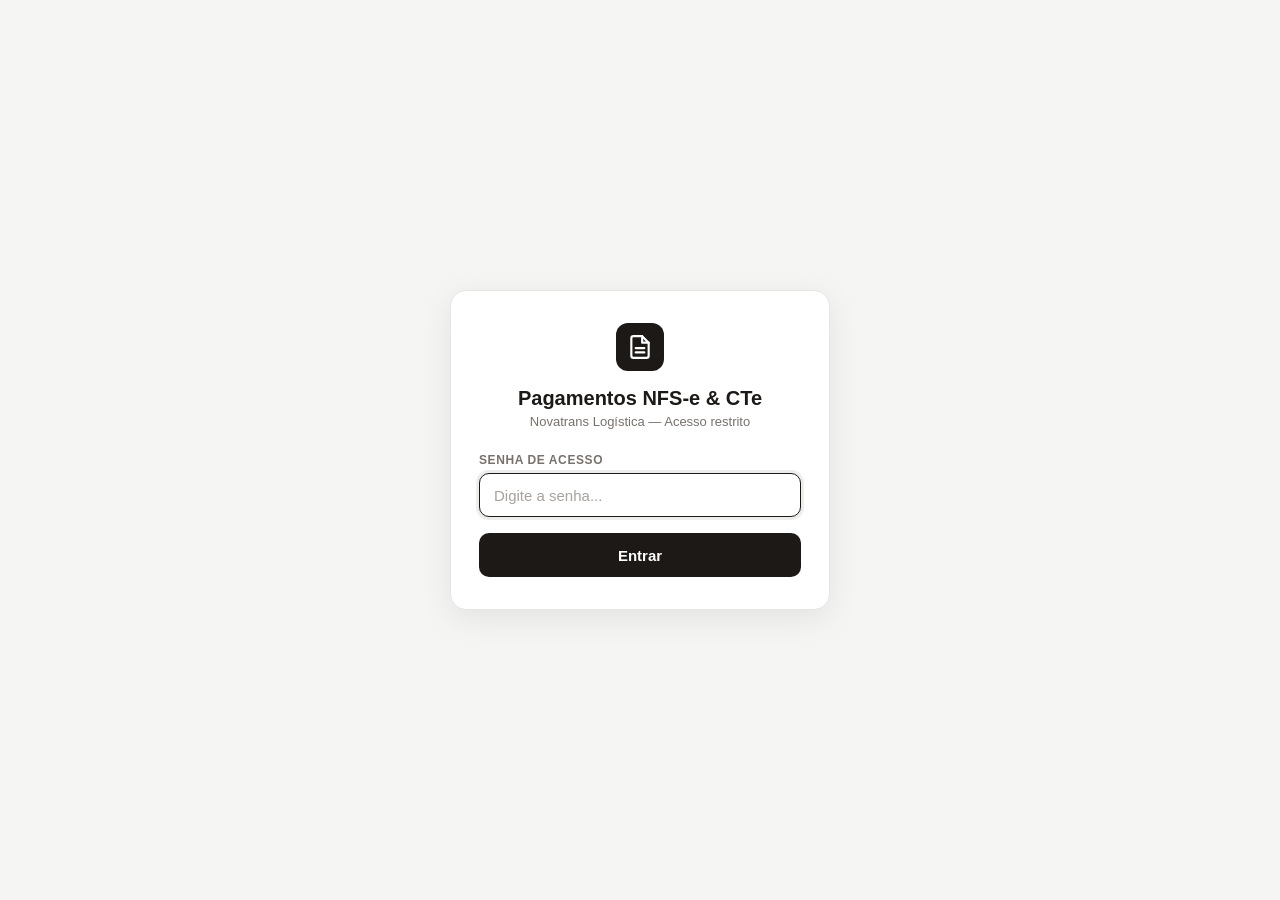
<file: ANTT1.5.html>
<!DOCTYPE html>
<html lang="pt-BR">
<head>
<meta charset="UTF-8">
<meta name="viewport" content="width=device-width, initial-scale=1.0">
<title>Sistema de Pagamentos NFS-e &amp; CTe</title>
<style>
*,*::before,*::after{box-sizing:border-box;margin:0;padding:0}
body{font-family:-apple-system,BlinkMacSystemFont,'Segoe UI',Roboto,sans-serif;background:#f5f5f4;color:#1c1917;font-size:14px;overflow-x:hidden;max-width:100vw}
.topbar{background:#fff;border-bottom:1px solid #e7e5e4;padding:0 24px;display:flex;align-items:center;gap:14px;height:56px;position:sticky;top:0;z-index:100}
.logo{width:32px;height:32px;background:#1c1917;border-radius:8px;display:flex;align-items:center;justify-content:center;flex-shrink:0}
.logo svg{width:17px;height:17px;fill:none;stroke:#fff;stroke-width:2;stroke-linecap:round;stroke-linejoin:round}
.btn-backup{height:34px;padding:0 16px;border-radius:8px;font-size:13px;font-weight:600;cursor:pointer;border:none;background:#2563eb;color:#fff;display:flex;align-items:center;gap:6px;transition:all .15s;flex-shrink:0}
.btn-backup:hover{background:#1d4ed8}
.btn-backup:disabled{background:#78716c;cursor:not-allowed}
.topbar-sub{font-size:12px;color:#a8a29e}
.tabs{display:flex;gap:2px;background:#f5f5f4;padding:0 24px;border-bottom:1px solid #e7e5e4;overflow-x:auto}
.tab{padding:12px 18px;font-size:13px;font-weight:500;color:#78716c;cursor:pointer;border-bottom:2px solid transparent;white-space:nowrap;transition:all .15s;user-select:none}
.tab:hover{color:#1c1917}
.tab.active{color:#1c1917;border-bottom-color:#1c1917}
.main{max-width:1280px;margin:0 auto;padding:24px}
.page{display:none}.page.active{display:block}
.cards{display:grid;grid-template-columns:repeat(auto-fit,minmax(150px,1fr));gap:12px;margin-bottom:20px}
.card{background:#fff;border:1px solid #e7e5e4;border-radius:12px;padding:16px 18px}

/* HOME */
.home-card{background:#fff;border:1px solid #e7e5e4;border-radius:14px;padding:22px 16px;text-align:center;cursor:pointer;transition:all .15s}
.home-card:hover{border-color:#1c1917;box-shadow:0 4px 12px rgba(0,0,0,.06);transform:translateY(-2px)}
.home-icon{width:52px;height:52px;border-radius:14px;display:flex;align-items:center;justify-content:center;font-size:24px;margin:0 auto 12px}
.home-label{font-size:14px;font-weight:600;color:#1c1917}
.home-sub{font-size:11px;color:#a8a29e;margin-top:3px}
.btn-voltar-home{display:inline-flex;align-items:center;gap:6px;height:32px;padding:0 12px;border:1px solid #d6d3d1;border-radius:8px;background:#fff;color:#1c1917;font-size:12px;font-weight:500;cursor:pointer;margin-bottom:14px;transition:all .15s}
.btn-voltar-home:hover{background:#f5f5f4;border-color:#a8a29e}

/* CARDS MOBILE — Tabela de Frete */
.frete-card-mobile{background:#fff;border:1px solid #e7e5e4;border-radius:12px;padding:14px 16px;margin-bottom:10px;cursor:pointer;transition:border-color .15s}
.frete-card-mobile:active{border-color:#1c1917}
.frete-card-mobile-head{display:flex;justify-content:space-between;align-items:baseline;gap:10px}
.frete-card-mobile-rota{font-size:16px;font-weight:600;color:#1c1917;line-height:1.3}
.frete-card-mobile-km{font-size:13px;color:#78716c;white-space:nowrap;flex-shrink:0}
.frete-card-mobile-valores{display:flex;justify-content:space-between;margin-top:10px;gap:6px}
.frete-card-mobile-valor{text-align:center;flex:1}
.frete-card-mobile-lbl{font-size:11px;color:#a8a29e;margin-bottom:2px}
.frete-card-mobile-num{font-size:15px;font-weight:600;color:#1c1917}
.frete-card-mobile-num.pickup{color:#16a34a}
.frete-card-mobile-detalhe{margin-top:10px;padding-top:10px;border-top:1px solid #f5f5f4;font-size:13px;color:#2563eb;font-weight:600;display:flex;align-items:center;justify-content:center;gap:4px}
.card-lbl{font-size:11px;font-weight:600;color:#78716c;text-transform:uppercase;letter-spacing:.06em;margin-bottom:8px}
.card-val{font-size:26px;font-weight:700;line-height:1;color:#1c1917}
.card-sub{font-size:12px;color:#a8a29e;margin-top:4px}
.ok .card-val{color:#16a34a}.late .card-val{color:#d97706}.danger .card-val{color:#dc2626}.accent .card-val{color:#2563eb}
.panel{background:#fff;border:1px solid #e7e5e4;border-radius:12px;overflow:visible;margin-bottom:20px}
/* MULTISELECT */
.filters{display:flex;flex-wrap:wrap;gap:10px;padding:14px 18px;border-bottom:1px solid #e7e5e4;background:#fafaf9;align-items:flex-end}
.fg{position:relative}
.flbl{font-size:11px;font-weight:600;color:#78716c;text-transform:uppercase;letter-spacing:.05em;margin-bottom:5px;display:block}
.msb{height:34px;min-width:130px;padding:0 28px 0 10px;border:1px solid #d6d3d1;border-radius:8px;background:#fff;color:#1c1917;font-size:13px;cursor:pointer;display:flex;align-items:center;position:relative;user-select:none;white-space:nowrap;gap:6px}
.msb:hover{border-color:#a8a29e}
.msb.open{border-color:#1c1917;box-shadow:0 0 0 3px rgba(28,25,23,.08)}
.msarrow{position:absolute;right:8px;top:50%;transform:translateY(-50%);font-size:10px;color:#78716c;pointer-events:none}
.mstag{background:#1c1917;color:#fff;border-radius:4px;padding:1px 6px;font-size:11px;font-weight:600}
.msdd{position:absolute;top:calc(100% + 4px);left:0;min-width:200px;background:#fff;border:1px solid #e7e5e4;border-radius:10px;box-shadow:0 8px 24px rgba(0,0,0,.12);z-index:500;padding:6px;display:none;max-height:260px;overflow-y:auto}
.msdd.open{display:block}
.msitem{display:flex;align-items:center;gap:8px;padding:7px 10px;border-radius:7px;cursor:pointer;font-size:13px;transition:background .1s}
.msitem:hover{background:#f5f5f4}
.msitem input[type=checkbox]{width:15px;height:15px;accent-color:#1c1917;cursor:pointer;flex-shrink:0}
.msclr{width:100%;border:none;background:none;border-top:1px solid #e7e5e4;padding:7px 10px;font-size:12px;color:#78716c;cursor:pointer;text-align:left;margin-top:4px}
.msclr:hover{color:#1c1917}
.sw{display:flex;flex-direction:column;gap:5px}
input[type=text]{height:34px;padding:0 10px;border:1px solid #d6d3d1;border-radius:8px;background:#fff;color:#1c1917;font-size:13px;outline:none;width:190px;transition:border-color .15s}
input[type=text]:focus{border-color:#1c1917;box-shadow:0 0 0 3px rgba(28,25,23,.08)}
input::placeholder{color:#a8a29e}
/* TABLE */
.tw{overflow-x:auto}
table{width:100%;border-collapse:collapse}
thead th{background:#fafaf9;padding:9px 14px;text-align:left;font-size:11px;font-weight:600;color:#78716c;text-transform:uppercase;letter-spacing:.05em;border-bottom:1px solid #e7e5e4;cursor:pointer;user-select:none;white-space:nowrap}
thead th:hover{color:#1c1917}
thead th.asc::after{content:' ↑'}thead th.desc::after{content:' ↓'}
thead th.ns{cursor:default}thead th.ns:hover{color:#78716c}
tbody tr{border-bottom:1px solid #f5f5f4;transition:background .1s}
tbody tr:last-child{border-bottom:none}
tbody tr:hover{background:#fafaf9}
td{padding:9px 14px;font-size:13px;white-space:nowrap}
.dc{font-weight:600;font-variant-numeric:tabular-nums}
.nc{font-variant-numeric:tabular-nums}
tfoot td{padding:10px 14px;font-size:13px;font-weight:600;border-top:2px solid #e7e5e4;background:#fafaf9}
/* BADGES */
.badge{display:inline-flex;align-items:center;font-size:11px;font-weight:600;padding:3px 9px;border-radius:20px}
.b-cte{background:#ede9fe;color:#5b21b6}.b-nfs{background:#d1fae5;color:#065f46}
.b-ok{background:#dcfce7;color:#15803d}.b-late{background:#fef3c7;color:#92400e}
.b-due{background:#fee2e2;color:#991b1b}.b-open{background:#dbeafe;color:#1d4ed8}
.muted{color:#a8a29e}
/* Badge placa veículo */
.b-placa{background:#f5f5f4;color:#44403c;border:1px solid #e7e5e4}
/* Vei-inp — aparência de badge quando tem valor e não está em foco */
.vei-inp:not(:focus):not([value=""]){background:#f5f5f4;border-color:#e7e5e4;border-radius:20px;font-weight:600;color:#44403c;letter-spacing:.03em}
/* Per-page select */
.per-page-sel{height:28px;padding:0 6px;border:1px solid #d6d3d1;border-radius:6px;font-size:12px;color:#78716c;background:#fff;cursor:pointer}
.per-page-sel:focus{outline:none;border-color:#1c1917}
/* VEHICLE EDIT */
.vei-cell{display:flex;align-items:center;gap:6px}
.vei-inp{height:28px;padding:0 8px;border:1px solid #d6d3d1;border-radius:6px;font-size:12px;width:90px;color:#1c1917;outline:none;background:#fff}
.vei-inp:focus{border-color:#1c1917}
.vei-ok{height:28px;padding:0 8px;border:1px solid #16a34a;border-radius:6px;background:#fff;color:#16a34a;font-size:11px;font-weight:600;cursor:pointer;transition:all .15s}
.vei-ok:hover{background:#16a34a;color:#fff}
.btn-del{height:28px;width:28px;border:1px solid #fca5a5;border-radius:6px;background:#fff;color:#dc2626;font-size:13px;cursor:pointer;transition:all .15s;display:inline-flex;align-items:center;justify-content:center;flex-shrink:0}
.btn-del:hover{background:#fee2e2;border-color:#dc2626}
/* FOOT */
.foot{display:flex;justify-content:space-between;align-items:center;padding:11px 18px;border-top:1px solid #e7e5e4;background:#fafaf9;flex-wrap:wrap;gap:8px}
.foot-info{font-size:13px;color:#78716c}
.foot-btns{display:flex;gap:6px}
.btn{height:34px;padding:0 16px;border-radius:8px;font-size:13px;font-weight:500;cursor:pointer;transition:all .15s;display:inline-flex;align-items:center;gap:6px;border:none}
.btn-ghost{background:#fff;border:1px solid #d6d3d1;color:#1c1917}
.btn-ghost:hover{background:#f5f5f4}
.btn-ghost:disabled{opacity:.4;cursor:not-allowed}
.btn-dark{background:#1c1917;color:#fff}.btn-dark:hover{background:#292524}
/* IMPORT */
.imp-btns{display:flex;gap:14px;flex-wrap:wrap;margin-top:16px}
.imp-btn{display:flex;flex-direction:column;align-items:center;justify-content:center;gap:8px;width:190px;height:130px;border:2px dashed #d6d3d1;border-radius:12px;background:#fff;cursor:pointer;transition:all .2s;text-decoration:none}
.imp-btn:hover,.imp-btn.drag{border-color:#1c1917;background:#fafaf9}
.imp-icon{font-size:30px}
.imp-name{font-size:14px;font-weight:700;color:#1c1917}
.imp-hint{font-size:11px;color:#a8a29e;text-align:center;padding:0 8px}
.imp-btn input{display:none}
.smsg{margin-top:14px;padding:10px 14px;border-radius:8px;font-size:13px;display:none}
.msg-ok{background:#dcfce7;color:#15803d}.msg-err{background:#fee2e2;color:#991b1b}
/* MANUAL FORM */
.mtab{padding:9px 16px;font-size:13px;font-weight:500;color:#78716c;cursor:pointer;border-bottom:2px solid transparent;user-select:none;transition:all .15s}
.mtab:hover{color:#1c1917}
.mtab.active{color:#1c1917;border-bottom-color:#1c1917}
.mform{animation:fadein .15s}
@keyframes fadein{from{opacity:0}to{opacity:1}}
.form-grid{display:grid;grid-template-columns:repeat(auto-fit,minmax(180px,1fr));gap:12px;margin-bottom:14px}
.fg2{display:flex;flex-direction:column;gap:5px}
.fg2 input{height:36px;padding:0 10px;border:1px solid #d6d3d1;border-radius:8px;font-size:13px;color:#1c1917;outline:none;background:#fff;transition:border-color .15s}
.fg2 input:focus{border-color:#1c1917;box-shadow:0 0 0 3px rgba(28,25,23,.08)}
.fg2 input::placeholder{color:#a8a29e}
.empty{padding:48px;text-align:center;color:#a8a29e;font-size:13px}
/* MODAL DUPLICATAS */
.modal-bg{position:fixed;inset:0;background:rgba(0,0,0,.45);z-index:1000;display:flex;align-items:center;justify-content:center;padding:16px}
.modal{background:#fff;border-radius:16px;width:100%;max-width:700px;max-height:88vh;display:flex;flex-direction:column;box-shadow:0 20px 60px rgba(0,0,0,.2)}
.modal-head{padding:20px 24px 16px;border-bottom:1px solid #e7e5e4;flex-shrink:0}
.modal-head h2{font-size:16px;font-weight:600;margin-bottom:4px}
.modal-head p{font-size:13px;color:#78716c}
.modal-body{overflow-y:auto;flex:1;padding:16px 24px}
.dup-item{border:1px solid #e7e5e4;border-radius:10px;margin-bottom:12px;overflow:hidden}
.dup-header{background:#fafaf9;padding:10px 14px;font-size:12px;font-weight:600;color:#78716c;border-bottom:1px solid #e7e5e4;display:flex;align-items:center;gap:8px}
.dup-doc{font-size:14px;font-weight:700;color:#1c1917}
.dup-rows{display:grid;grid-template-columns:1fr 1fr;gap:1px;background:#e7e5e4}
.dup-col{background:#fff;padding:12px 14px}
.dup-col-title{font-size:10px;font-weight:700;text-transform:uppercase;letter-spacing:.05em;margin-bottom:8px}
.dup-col.existing .dup-col-title{color:#d97706}
.dup-col.incoming .dup-col-title{color:#2563eb}
.dup-field{font-size:12px;color:#78716c;margin-bottom:4px}
.dup-field span{font-weight:600;color:#1c1917}
.dup-actions{padding:10px 14px;border-top:1px solid #e7e5e4;display:flex;gap:8px;flex-wrap:wrap;background:#fafaf9}
.dup-btn{height:30px;padding:0 12px;border-radius:7px;font-size:12px;font-weight:600;cursor:pointer;border:1px solid;transition:all .15s}
.dup-btn-keep{border-color:#d97706;color:#d97706;background:#fff}.dup-btn-keep:hover{background:#fef3c7}
.dup-btn-replace{border-color:#2563eb;color:#2563eb;background:#fff}.dup-btn-replace:hover{background:#dbeafe}
.dup-btn-both{border-color:#78716c;color:#78716c;background:#fff}.dup-btn-both:hover{background:#f5f5f4}
.modal-foot{padding:16px 24px;border-top:1px solid #e7e5e4;display:flex;justify-content:space-between;align-items:center;flex-shrink:0;flex-wrap:wrap;gap:8px}
.modal-foot-info{font-size:13px;color:#78716c}
.modal-foot-btns{display:flex;gap:8px}
.btn-apply-all{height:34px;padding:0 16px;border-radius:8px;font-size:13px;font-weight:600;cursor:pointer;border:none;background:#1c1917;color:#fff}
.btn-apply-all:hover{background:#292524}
.btn-cancel-modal{height:34px;padding:0 16px;border-radius:8px;font-size:13px;font-weight:500;cursor:pointer;border:1px solid #d6d3d1;background:#fff;color:#1c1917}
.btn-cancel-modal:hover{background:#f5f5f4}
/* PDF */
.pdf-opts{display:flex;flex-wrap:wrap;gap:20px;margin-bottom:20px}
.pdf-og-title{font-size:11px;font-weight:600;color:#78716c;text-transform:uppercase;letter-spacing:.05em;margin-bottom:8px}
.cb-group{display:flex;flex-wrap:wrap;gap:10px}
.cb-item{display:flex;align-items:center;gap:7px;font-size:13px;cursor:pointer}
.cb-item input{width:15px;height:15px;accent-color:#1c1917;cursor:pointer}
.dr{display:flex;align-items:center;gap:10px;flex-wrap:wrap}
input[type=date]{height:34px;padding:0 10px;border:1px solid #d6d3d1;border-radius:8px;font-size:13px;color:#1c1917;outline:none}
input[type=date]:focus{border-color:#1c1917}
/* DASHBOARD extras */
.dash-bar-wrap{height:8px;background:#f5f5f4;border-radius:4px;overflow:hidden;flex:1}
.dash-bar-fill{height:100%;border-radius:4px;transition:width .6s ease}
.dash-pct{font-size:11px;font-weight:600;color:#78716c;min-width:36px;text-align:right}

/* LOGIN */
.login-bg{position:fixed;inset:0;background:#f5f5f4;display:flex;align-items:center;justify-content:center;z-index:9999;padding:16px}
.login-box{background:#fff;border:1px solid #e7e5e4;border-radius:16px;padding:32px 28px;width:100%;max-width:380px;box-shadow:0 8px 32px rgba(0,0,0,.08)}
.login-logo{width:48px;height:48px;background:#1c1917;border-radius:12px;display:flex;align-items:center;justify-content:center;margin:0 auto 16px}
.login-logo svg{width:26px;height:26px;fill:none;stroke:#fff;stroke-width:2;stroke-linecap:round;stroke-linejoin:round}
.login-title{font-size:20px;font-weight:700;color:#1c1917;text-align:center;margin-bottom:4px}
.login-sub{font-size:13px;color:#78716c;text-align:center;margin-bottom:24px}
.login-label{font-size:12px;font-weight:600;color:#78716c;text-transform:uppercase;letter-spacing:.05em;margin-bottom:6px;display:block}
.login-input{width:100%;height:44px;padding:0 14px;border:1px solid #d6d3d1;border-radius:10px;font-size:15px;color:#1c1917;outline:none;transition:border-color .15s;background:#fff}
.login-input:focus{border-color:#1c1917;box-shadow:0 0 0 3px rgba(28,25,23,.08)}
.login-btn{width:100%;height:44px;background:#1c1917;color:#fff;border:none;border-radius:10px;font-size:15px;font-weight:600;cursor:pointer;margin-top:16px;transition:background .15s}
.login-btn:hover{background:#292524}
.login-err{background:#fee2e2;color:#991b1b;border-radius:8px;padding:10px 14px;font-size:13px;margin-top:12px;display:none;text-align:center}
.perfil-badge{display:inline-flex;align-items:center;gap:6px;padding:4px 12px;border-radius:20px;font-size:12px;font-weight:600;margin-left:8px}
.perfil-adm{background:#fef3c7;color:#92400e}
.perfil-cons{background:#dbeafe;color:#1d4ed8}
/* MODO CONSULTA - ocultar controles de edição */
body.modo-consulta .btn-del{display:none!important}
body.modo-consulta .vei-ok{display:none!important}
body.modo-consulta .vei-inp{pointer-events:none;background:#fafaf9;border-color:transparent}
body.modo-consulta #btn-backup{display:none!important}
body.modo-consulta #btn-restaurar{display:none!important}
body.modo-consulta [onclick*="showTab('upload')"]{display:none!important}
body.modo-consulta #page-upload{display:none!important}
body.modo-consulta .mtab{pointer-events:none}

/* ── MOBILE RESPONSIVO ─────────────────────────────────── */
@media (max-width: 768px){
  .topbar{padding:0 12px;gap:8px;height:52px}
  .topbar-title{font-size:13px}
  .topbar-sub{display:none}
  #perfil-badge{font-size:10px;padding:2px 7px}
  #autosave-badge{display:none!important}
  .btn-acoes-desktop{display:none!important}
  #sync-dot-mobile{display:flex!important}
  #menu-acoes-mobile{display:block!important}

  .tabs{padding:0 8px;gap:0}
  .tab{padding:10px 10px;font-size:12px}

  .main{padding:12px}

  .cards{grid-template-columns:repeat(2,1fr);gap:8px;margin-bottom:14px}
  .card{padding:12px 12px}
  .card-val{font-size:20px}
  .card-lbl{font-size:10px}
  .card-sub{font-size:10px}

  .filters{padding:10px 12px;gap:6px}
  .msb{min-width:100px;font-size:12px;height:32px}
  .msdd{min-width:160px}
  input[type=text]{width:140px;font-size:12px;height:32px}

  /* Tabela mobile: scroll horizontal com colunas essenciais */
  .tw{-webkit-overflow-scrolling:touch}
  table{font-size:12px}
  thead th{padding:7px 8px;font-size:10px}
  td{padding:7px 8px}
  .vei-inp{width:75px;font-size:11px}

  /* Ocultar colunas menos importantes no mobile — APENAS no Consolidado */
  #page-consolidado thead th:nth-child(3),
  #page-consolidado tbody td:nth-child(3){display:none} /* Emissão */

  .foot{padding:8px 12px;flex-direction:column;gap:6px;align-items:flex-start}
  .foot-info{font-size:12px}
  .btn{height:32px;padding:0 12px;font-size:12px}

  /* PDF opts mobile */
  .pdf-opts{flex-direction:column;gap:12px}
  .dr{flex-direction:column;gap:6px}

  /* Dashboard mobile */
  #page-dashboard > div[style*="grid-template-columns:2fr"]{
    grid-template-columns:1fr!important
  }

  /* Import mobile */
  .imp-btns{flex-direction:column;gap:10px}
  .imp-btn{width:100%;height:90px;flex-direction:row;justify-content:flex-start;padding:0 16px;gap:12px}
  .imp-icon{font-size:22px}
  .imp-hint{text-align:left}

  /* Formulário manual mobile */
  .form-grid{grid-template-columns:1fr 1fr}

  /* Autosave badge mobile */
  /* autosave-badge oculto no mobile (já definido acima) */

  /* Tabela de Frete — mobile: esconder tabela, mostrar cards verticais */
  #frete-resumo-grid{grid-template-columns:1fr!important}
  #frete-panel-desktop{display:none!important}
  #frete-cards-mobile{display:block!important}
  #page-frete{max-width:100%;overflow-x:hidden}
  #page-frete *{max-width:100%;box-sizing:border-box}
  #page-frete .card{padding:12px}
  #frete-busca{width:100%!important}
  #frete-veiculo-filtro{width:100%}
  #page-frete > div[style*="display:flex"][style*="align-items:center"]{flex-direction:column;align-items:stretch!important}
  #page-frete > div[style*="display:flex"] button{width:100%}
}

@media (min-width: 769px){
  #frete-cards-mobile{display:none!important}
}

@media (max-width: 480px){
  .cards{grid-template-columns:1fr 1fr}
  .tab{padding:9px 7px;font-size:11px}
  .topbar-title{font-size:12px}
  .form-grid{grid-template-columns:1fr}
  #page-consolidado thead th:nth-child(7),
  #page-consolidado tbody td:nth-child(7){display:none} /* Veículo no mobile pequeno */
}
</style>
<body>

<div class="login-bg" id="login-bg">
  <div class="login-box">
    <div class="login-logo">
      <svg viewBox="0 0 24 24"><path d="M14 2H6a2 2 0 0 0-2 2v16a2 2 0 0 0 2 2h12a2 2 0 0 0 2-2V8z"/><polyline points="14 2 14 8 20 8"/><line x1="16" y1="13" x2="8" y2="13"/><line x1="16" y1="17" x2="8" y2="17"/></svg>
    </div>
    <div class="login-title">Pagamentos NFS-e & CTe</div>
    <div class="login-sub">Novatrans Log&#xED;stica &mdash; Acesso restrito</div>
    <label class="login-label">Senha de acesso</label>
    <input class="login-input" type="password" id="login-input" placeholder="Digite a senha..."
      onkeydown="if(event.key==='Enter')fazerLogin()">
    <button class="login-btn" onclick="fazerLogin()">Entrar</button>
    <div class="login-err" id="login-err">Senha incorreta. Tente novamente.</div>
  </div>
</div>


<div class="topbar">
  <div class="logo">
    <svg viewBox="0 0 24 24"><path d="M14 2H6a2 2 0 0 0-2 2v16a2 2 0 0 0 2 2h12a2 2 0 0 0 2-2V8z"/><polyline points="14 2 14 8 20 8"/><line x1="16" y1="13" x2="8" y2="13"/><line x1="16" y1="17" x2="8" y2="17"/></svg>
  </div>
  <span class="topbar-title">Pagamentos NFS-e &amp; CTe</span>
  <span class="topbar-sub" id="topbar-count">346 documentos</span>
  <span id="perfil-badge" class="perfil-badge perfil-adm" style="display:none"></span>
  <span id="autosave-badge" style="display:none;background:#dcfce7;color:#15803d;font-size:11px;font-weight:600;padding:3px 10px;border-radius:20px;border:1px solid #bbf7d0">&#x2713; Salvo automaticamente</span>

  <!-- Versão compacta do status, só aparece no mobile -->
  <button id="sync-dot-mobile" onclick="toggleSyncDetalheMobile()" title="Status de sincroniza\u00e7\u00e3o" style="display:none;width:28px;height:28px;border-radius:50%;border:none;background:#dcfce7;color:#15803d;align-items:center;justify-content:center;cursor:pointer;flex-shrink:0">
    <svg width="14" height="14" viewBox="0 0 24 24" fill="none" stroke="currentColor" stroke-width="3" stroke-linecap="round" stroke-linejoin="round"><polyline points="20 6 9 17 4 12"/></svg>
  </button>

  <div style="flex:1"></div>

  <!-- Botões completos — visíveis no desktop -->
  <label id="btn-restaurar" class="btn-backup btn-acoes-desktop" style="background:#78716c;cursor:pointer" title="Restaurar dados de um backup JSON">
    <svg width="14" height="14" viewBox="0 0 24 24" fill="none" stroke="currentColor" stroke-width="2" stroke-linecap="round" stroke-linejoin="round"><polyline points="1 4 1 10 7 10"/><path d="M3.51 15a9 9 0 1 0 .49-3.5"/></svg>
    Restaurar
    <input type="file" accept=".json" style="display:none" onchange="restaurarBackup(this)">
  </label>
  <button onclick="fazerBackup()" id="btn-backup" class="btn-backup btn-acoes-desktop" title="Gerar backup dos dados (.json)">
    <svg width="14" height="14" viewBox="0 0 24 24" fill="none" stroke="currentColor" stroke-width="2" stroke-linecap="round" stroke-linejoin="round"><path d="M21 15v4a2 2 0 0 1-2 2H5a2 2 0 0 1-2-2v-4"/><polyline points="7 10 12 15 17 10"/><line x1="12" y1="15" x2="12" y2="3"/></svg>
    Backup
  </button>

  <!-- Menu de três pontinhos — só aparece no mobile -->
  <div style="position:relative;display:none" id="menu-acoes-mobile">
    <button onclick="toggleMenuAcoesMobile()" style="width:32px;height:32px;border-radius:8px;border:1px solid #d6d3d1;background:#fff;display:flex;align-items:center;justify-content:center;cursor:pointer">
      <svg width="16" height="16" viewBox="0 0 24 24" fill="none" stroke="currentColor" stroke-width="2" stroke-linecap="round" stroke-linejoin="round"><circle cx="12" cy="5" r="1"/><circle cx="12" cy="12" r="1"/><circle cx="12" cy="19" r="1"/></svg>
    </button>
    <div id="dropdown-acoes-mobile" style="display:none;position:absolute;top:38px;right:0;background:#fff;border:1px solid #e7e5e4;border-radius:10px;box-shadow:0 8px 24px rgba(0,0,0,.12);min-width:170px;z-index:500;overflow:hidden">
      <label id="btn-restaurar-mobile" style="display:flex;align-items:center;gap:8px;padding:10px 14px;font-size:13px;cursor:pointer;border-bottom:1px solid #f5f5f4">
        <svg width="14" height="14" viewBox="0 0 24 24" fill="none" stroke="currentColor" stroke-width="2" stroke-linecap="round" stroke-linejoin="round"><polyline points="1 4 1 10 7 10"/><path d="M3.51 15a9 9 0 1 0 .49-3.5"/></svg>
        Restaurar backup
        <input type="file" accept=".json" style="display:none" onchange="restaurarBackup(this); toggleMenuAcoesMobile();">
      </label>
      <button onclick="fazerBackup(); toggleMenuAcoesMobile();" style="display:flex;align-items:center;gap:8px;padding:10px 14px;font-size:13px;cursor:pointer;border:none;background:#fff;width:100%;text-align:left">
        <svg width="14" height="14" viewBox="0 0 24 24" fill="none" stroke="currentColor" stroke-width="2" stroke-linecap="round" stroke-linejoin="round"><path d="M21 15v4a2 2 0 0 1-2 2H5a2 2 0 0 1-2-2v-4"/><polyline points="7 10 12 15 17 10"/><line x1="12" y1="15" x2="12" y2="3"/></svg>
        Gerar backup
      </button>
    </div>
  </div>
</div>

<!-- Faixa de status detalhado, expande no mobile ao tocar o ícone -->
<div id="sync-detalhe-mobile" style="display:none;background:#fafaf9;border-bottom:1px solid #e7e5e4;padding:8px 12px;font-size:12px;color:#78716c"></div>

<div class="tabs">
  <div class="tab active" onclick="showTab('home')">&#x1F3E0; Home</div>
  <div class="tab" onclick="showTab('dashboard')">&#x1F4C8; Dashboard</div>
  <div class="tab" onclick="showTab('consolidado')">&#x1F4CA; Consolidado</div>
  <div class="tab" onclick="showTab('oji')">&#x1F4B0; Pagamentos Oji</div>
  <div class="tab" onclick="showTab('pdf')">&#x1F4C4; Relat&#xF3;rio PDF</div>
  <div class="tab" onclick="showTab('upload')">&#x2B06;&#xFE0F; Importar Dados</div>
  <div class="tab" onclick="showTab('frete')">&#x1F69A; Tabela de Frete</div>
  <div class="tab" onclick="showTab('piso')">&#x2696;&#xFE0F; Piso ANTT</div>
</div>

<div class="main">

<!-- HOME -->
<div id="page-home" class="page active">
  <div style="text-align:center;margin-bottom:28px;margin-top:8px">
    <div style="font-size:20px;font-weight:700;color:#1c1917">Pagamentos NFS-e &amp; CTe</div>
    <div style="font-size:13px;color:#78716c;margin-top:4px">Selecione uma se&#xE7;&#xE3;o para continuar</div>
  </div>
  <div style="display:grid;grid-template-columns:repeat(auto-fit,minmax(170px,1fr));gap:16px;max-width:900px;margin:0 auto">
    <div class="home-card" onclick="showTab('dashboard')">
      <div class="home-icon" style="background:#ede9fe;color:#7c3aed">&#x1F4C8;</div>
      <div class="home-label">Dashboard</div>
      <div class="home-sub" id="home-sub-dashboard">Vis&#xE3;o geral e gr&#xE1;ficos</div>
    </div>
    <div class="home-card" onclick="showTab('consolidado')">
      <div class="home-icon" style="background:#dbeafe;color:#2563eb">&#x1F4CA;</div>
      <div class="home-label">Consolidado</div>
      <div class="home-sub" id="home-sub-consolidado">CTe e NFS-e</div>
    </div>
    <div class="home-card" onclick="showTab('oji')">
      <div class="home-icon" style="background:#dcfce7;color:#16a34a">&#x1F4B0;</div>
      <div class="home-label">Pagamentos Oji</div>
      <div class="home-sub" id="home-sub-oji">Lan&#xE7;amentos de pagamento</div>
    </div>
    <div class="home-card" onclick="showTab('pdf')">
      <div class="home-icon" style="background:#fef3c7;color:#d97706">&#x1F4C4;</div>
      <div class="home-label">Relat&#xF3;rio PDF</div>
      <div class="home-sub" id="home-sub-pdf">Gerar relat&#xF3;rios</div>
    </div>
    <div class="home-card" onclick="showTab('upload')">
      <div class="home-icon" style="background:#fee2e2;color:#dc2626">&#x2B06;&#xFE0F;</div>
      <div class="home-label">Importar Dados</div>
      <div class="home-sub" id="home-sub-upload">CSV, XML e manual</div>
    </div>
    <div class="home-card" onclick="showTab('frete')">
      <div class="home-icon" style="background:#e0f2fe;color:#0891b2">&#x1F69A;</div>
      <div class="home-label">Tabela de Frete</div>
      <div class="home-sub" id="home-sub-frete">Rotas e tarifas</div>
    </div>
    <div class="home-card" onclick="showTab('piso')">
      <div class="home-icon" style="background:#fef9c3;color:#a16207">&#x2696;&#xFE0F;</div>
      <div class="home-label">Piso ANTT</div>
      <div class="home-sub" id="home-sub-piso">Piso m&#xED;nimo de frete</div>
    </div>
  </div>
</div>

<!-- CONSOLIDADO -->
<!-- DASHBOARD -->
<div id="page-dashboard" class="page">

  <!-- Linha 1: KPIs principais -->
  <div class="cards" id="dash-kpis"></div>

  <!-- Linha 2: KPIs financeiros avançados -->
  <div class="cards" id="dash-kpis2" style="margin-bottom:20px"></div>

  <!-- Linha 3: Evolução mensal + Aging de recebíveis -->
  <div style="display:grid;grid-template-columns:2fr 1fr;gap:16px;margin-bottom:16px">
    <div class="panel" style="padding:20px">
      <div style="font-size:13px;font-weight:600;color:#1c1917;margin-bottom:16px">Evolu&#xE7;&#xE3;o mensal &mdash; Volume emitido vs Pago</div>
      <div id="chart-mensal" style="width:100%;height:220px"></div>
    </div>
    <div class="panel" style="padding:20px">
      <div style="font-size:13px;font-weight:600;color:#1c1917;margin-bottom:12px">Aging de receb&#xED;veis</div>
      <div id="chart-aging" style="width:100%"></div>
    </div>
  </div>

  <!-- Linha 4: Funil de recebimento + Próximos vencimentos -->
  <div style="display:grid;grid-template-columns:1fr 1fr;gap:16px;margin-bottom:16px">
    <div class="panel" style="padding:20px">
      <div style="font-size:13px;font-weight:600;color:#1c1917;margin-bottom:16px">Funil de recebimento</div>
      <div id="chart-funil" style="width:100%"></div>
    </div>
    <div class="panel" style="padding:20px">
      <div style="font-size:13px;font-weight:600;color:#1c1917;margin-bottom:12px">Pr&#xF3;ximos vencimentos</div>
      <div id="dash-proximos" style="width:100%"></div>
    </div>
  </div>

  <!-- Linha 5: Distribuição por status -->
  <div style="display:grid;grid-template-columns:1fr 1fr;gap:16px;margin-bottom:16px">
    <div class="panel" style="padding:20px">
      <div style="font-size:13px;font-weight:600;color:#1c1917;margin-bottom:12px">Distribui&#xE7;&#xE3;o por status</div>
      <div id="chart-status" style="width:100%;height:180px"></div>
      <div id="dash-legend" style="margin-top:12px;display:flex;flex-wrap:wrap;gap:8px;justify-content:center"></div>
    </div>
    <div class="panel" style="padding:20px">
      <div style="font-size:13px;font-weight:600;color:#1c1917;margin-bottom:12px">Ticket m&#xE9;dio por tipo</div>
      <div id="chart-ticket" style="width:100%"></div>
    </div>
  </div>

  <!-- Linha 6: Tabela por veículo ampliada -->
  <div class="panel" style="padding:20px;margin-bottom:16px">
    <div style="font-size:13px;font-weight:600;color:#1c1917;margin-bottom:16px">Resumo financeiro por ve&#xED;culo / placa</div>
    <div style="overflow-x:auto">
      <table id="dash-vei-table" style="width:100%;border-collapse:collapse;font-size:13px">
        <thead><tr style="border-bottom:1px solid #e7e5e4">
          <th style="padding:8px 12px;text-align:left;font-size:11px;font-weight:600;color:#78716c;text-transform:uppercase">Placa</th>
          <th style="padding:8px 12px;text-align:right;font-size:11px;font-weight:600;color:#78716c;text-transform:uppercase">Docs</th>
          <th style="padding:8px 12px;text-align:right;font-size:11px;font-weight:600;color:#78716c;text-transform:uppercase">CTe</th>
          <th style="padding:8px 12px;text-align:right;font-size:11px;font-weight:600;color:#78716c;text-transform:uppercase">NFS-e</th>
          <th style="padding:8px 12px;text-align:right;font-size:11px;font-weight:600;color:#78716c;text-transform:uppercase">Total emitido</th>
          <th style="padding:8px 12px;text-align:right;font-size:11px;font-weight:600;color:#78716c;text-transform:uppercase">Total pago</th>
          <th style="padding:8px 12px;text-align:right;font-size:11px;font-weight:600;color:#78716c;text-transform:uppercase">A receber</th>
          <th style="padding:8px 12px;text-align:right;font-size:11px;font-weight:600;color:#78716c;text-transform:uppercase">PMR (dias)</th>
          <th style="padding:8px 12px;text-align:left;font-size:11px;font-weight:600;color:#78716c;text-transform:uppercase">% Pago</th>
        </tr></thead>
        <tbody id="dash-vei-body"></tbody>
        <tfoot><tr id="dash-vei-foot" style="border-top:2px solid #e7e5e4;background:#fafaf9;font-weight:600"></tr></tfoot>
      </table>
    </div>
  </div>

  <!-- Linha 7: Volume por veículo -->
  <div class="panel" style="padding:20px">
    <div style="font-size:13px;font-weight:600;color:#1c1917;margin-bottom:16px">Volume por ve&#xED;culo (emitido vs pago)</div>
    <div id="chart-veiculo" style="width:100%;height:240px"></div>
  </div>
</div>

<div id="page-consolidado" class="page">
  <div class="cards" id="cards-cons"></div>
  <div class="panel">
    <div class="filters">
      <div class="fg" id="fg-tipo">
        <span class="flbl">Tipo</span>
        <div class="msb" onclick="toggleMS('tipo')"><span id="ms-lbl-tipo">Todos</span><span class="msarrow">&#9660;</span></div>
        <div class="msdd" id="ms-tipo"></div>
      </div>
      <div class="fg" id="fg-status">
        <span class="flbl">Status</span>
        <div class="msb" onclick="toggleMS('status')"><span id="ms-lbl-status">Todos</span><span class="msarrow">&#9660;</span></div>
        <div class="msdd" id="ms-status"></div>
      </div>
      <div class="fg" id="fg-veiculo">
        <span class="flbl">Ve&#xED;culo</span>
        <div class="msb" onclick="toggleMS('veiculo')"><span id="ms-lbl-veiculo">Todos</span><span class="msarrow">&#9660;</span></div>
        <div class="msdd" id="ms-veiculo"></div>
      </div>
      <div class="fg" id="fg-mes">
        <span class="flbl">M&#xEA;s emiss&#xE3;o</span>
        <div class="msb" onclick="toggleMS('mes')"><span id="ms-lbl-mes">Todos</span><span class="msarrow">&#9660;</span></div>
        <div class="msdd" id="ms-mes"></div>
      </div>
      <div class="sw">
        <span class="flbl">Documento</span>
        <input type="text" id="fD" placeholder="Buscar n&#xBA;&#x2026;" oninput="af()">
      </div>
    </div>
    <div style="display:flex;justify-content:flex-end;margin-bottom:10px">
      <button class="btn btn-dark" onclick="gerarPDFConsolidado()">&#x1F5A8; Gerar Relat&#xF3;rio (filtro atual)</button>
    </div>
    <div class="tw">
      <table>
        <thead><tr>
          <th onclick="so('doc')" id="th-doc">N&#xBA; Doc</th>
          <th onclick="so('tipo')" id="th-tipo">Tipo</th>
          <th onclick="so('em')" id="th-em">Emiss&#xE3;o</th>
          <th onclick="so('venc')" id="th-venc">Vencimento</th>
          <th onclick="so('pgto')" id="th-pgto">Pagamento</th>
          <th onclick="so('val')" id="th-val">Valor</th>
          <th class="ns">Ve&#xED;culo</th>
          <th onclick="so('stKey')" id="th-stKey">Status</th>
          <th class="ns" style="width:36px"></th>
        </tr></thead>
        <tbody id="tbody-cons"></tbody>
      </table>
      <div class="empty" id="empty-cons" style="display:none">Nenhum registro encontrado.</div>
    </div>
    <div class="foot">
      <span class="foot-info" id="pi-cons"></span>
      <div class="foot-btns">
        <select class="per-page-sel" title="Registros por p&#xE1;gina" onchange="PER=+this.value;cS.pg=0;oS.pg=0;renderC();renderO()">
          <option value="20">20/pág</option>
          <option value="50">50/pág</option>
          <option value="100">100/pág</option>
        </select>
        <button class="btn btn-ghost" id="btnP-cons" onclick="pp('cons')">&larr; Anterior</button>
        <button class="btn btn-ghost" id="btnN-cons" onclick="np('cons')">Pr&oacute;xima &rarr;</button>
      </div>
    </div>
  </div>
</div>

<!-- PAGAMENTOS OJI -->
<div id="page-oji" class="page">
  <div class="cards" id="cards-oji"></div>
  <div class="panel">
    <div class="filters">
      <div class="fg" id="fg-ojimes">
        <span class="flbl">M&#xEA;s pagamento</span>
        <div class="msb" onclick="toggleMS('ojimes')"><span id="ms-lbl-ojimes">Todos</span><span class="msarrow">&#9660;</span></div>
        <div class="msdd" id="ms-ojimes"></div>
      </div>
      <div class="fg" id="fg-ojiano">
        <span class="flbl">Ano</span>
        <div class="msb" onclick="toggleMS('ojiano')"><span id="ms-lbl-ojiano">Todos</span><span class="msarrow">&#9660;</span></div>
        <div class="msdd" id="ms-ojiano"></div>
      </div>
      <div class="fg" id="fg-ojitipo">
        <span class="flbl">Tipo</span>
        <div class="msb" onclick="toggleMS('ojitipo')"><span id="ms-lbl-ojitipo">Todos</span><span class="msarrow">&#9660;</span></div>
        <div class="msdd" id="ms-ojitipo"></div>
      </div>
      <div class="fg">
        <span class="flbl">Per&#xED;odo de pagamento</span>
        <div class="dr">
          <input type="date" id="oji-de" onchange="afOji()">
          <span style="color:#a8a29e;font-size:13px">at&#xE9;</span>
          <input type="date" id="oji-ate" onchange="afOji()">
        </div>
      </div>
      <div class="sw">
        <span class="flbl">Documento</span>
        <input type="text" id="fOD" placeholder="Buscar n&#xBA;&#x2026;" oninput="afOji()">
      </div>
    </div>
    <div style="display:flex;justify-content:flex-end;margin-bottom:10px">
      <button class="btn btn-dark" onclick="gerarPDFOji()">&#x1F5A8; Gerar Relat&#xF3;rio (filtro atual)</button>
    </div>
    <div class="tw">
      <table>
        <thead><tr>
          <th onclick="soO('doc')" id="oth-doc">N&#xBA; Doc</th>
          <th onclick="soO('data')" id="oth-data">Data Pagamento</th>
          <th onclick="soO('valor')" id="oth-valor">Valor</th>
          <th class="ns" style="width:36px"></th>
        </tr></thead>
        <tbody id="tbody-oji"></tbody>
        <tfoot><tr><td colspan="2" id="oji-lbl">Total</td><td id="oji-tot">&#x2014;</td></tr></tfoot>
      </table>
      <div class="empty" id="empty-oji" style="display:none">Nenhum registro.</div>
    </div>
    <div class="foot">
      <span class="foot-info" id="pi-oji"></span>
      <div class="foot-btns">
        <button class="btn btn-ghost" id="btnP-oji" onclick="pp('oji')">&larr; Anterior</button>
        <button class="btn btn-ghost" id="btnN-oji" onclick="np('oji')">Pr&oacute;xima &rarr;</button>
      </div>
    </div>
  </div>
</div>

<!-- PDF -->
<div id="page-pdf" class="page">
  <div class="panel" style="padding:22px;margin-bottom:16px">
    <div style="font-size:15px;font-weight:600;margin-bottom:16px">&#x1F4CB; Configurar relat&#xF3;rio</div>

    <div class="pdf-opts">
      <!-- Status -->
      <div>
        <div class="pdf-og-title">Status</div>
        <div class="cb-group">
          <label class="cb-item"><input type="checkbox" id="pdf-ok" checked onchange="atualizarResumo()"> Pago em dia</label>
          <label class="cb-item"><input type="checkbox" id="pdf-late" checked onchange="atualizarResumo()"> Pago c/ atraso</label>
          <label class="cb-item"><input type="checkbox" id="pdf-due" checked onchange="atualizarResumo()"> Vencido</label>
          <label class="cb-item"><input type="checkbox" id="pdf-open" checked onchange="atualizarResumo()"> A vencer</label>
        </div>
      </div>
      <!-- Tipo -->
      <div>
        <div class="pdf-og-title">Tipo</div>
        <div class="cb-group">
          <label class="cb-item"><input type="checkbox" id="pdf-cte" checked onchange="atualizarResumo()"> CTe</label>
          <label class="cb-item"><input type="checkbox" id="pdf-nfs" checked onchange="atualizarResumo()"> NFS-e</label>
        </div>
      </div>
      <!-- Placa -->
      <div>
        <div class="pdf-og-title">Placa</div>
        <div class="fg" id="fg-pdfveic">
          <div class="msb" onclick="toggleMS('pdfveic')"><span id="ms-lbl-pdfveic">Todas</span><span class="msarrow">&#9660;</span></div>
          <div class="msdd" id="ms-pdfveic"></div>
        </div>
      </div>
      <!-- Período -->
      <div>
        <div class="pdf-og-title">Per&#xED;odo de emiss&#xE3;o</div>
        <div class="dr">
          <input type="date" id="pdf-de" onchange="atualizarResumo()">
          <span style="color:#a8a29e;font-size:13px">at&#xE9;</span>
          <input type="date" id="pdf-ate" onchange="atualizarResumo()">
        </div>
      </div>
      <!-- Opções visuais -->
      <div>
        <div class="pdf-og-title">Op&#xE7;&#xF5;es</div>
        <div class="cb-group" style="flex-direction:column;gap:8px">
          <label class="cb-item"><input type="checkbox" id="pdf-graficos" checked> Incluir gr&#xE1;ficos</label>
          <label class="cb-item"><input type="checkbox" id="pdf-vencidos-top"> Vencidos no topo</label>
          <label class="cb-item"><input type="checkbox" id="pdf-por-veiculo"> Resumo por ve&#xED;culo</label>
        </div>
      </div>
    </div>

    <!-- Resumo dinâmico do filtro -->
    <div id="pdf-resumo" style="margin:16px 0;padding:14px 18px;background:#fafaf9;border:1px solid #e7e5e4;border-radius:10px;font-size:13px;display:none">
    </div>

    <div style="display:flex;gap:10px;flex-wrap:wrap;margin-top:4px">
      <button class="btn btn-dark" onclick="gerarPDF()">&#x1F5A8; Gerar PDF / Imprimir</button>
      <button class="btn btn-ghost" onclick="previewPDF()">&#x1F441; Pr&#xE9;-visualizar</button>
    </div>
    <div id="pdf-preview" style="display:none;margin-top:20px"></div>
  </div>
</div>

<!-- IMPORTAR -->
<div id="page-upload" class="page">

  <!-- IMPORTAR ARQUIVOS -->
  <div class="panel" style="padding:22px;margin-bottom:16px">
    <div style="font-size:15px;font-weight:600;margin-bottom:4px">&#x1F4C2; Importar arquivos</div>
    <div style="font-size:13px;color:#78716c;margin-bottom:12px">Aceita <strong>CSV</strong> e <strong>XML</strong>. Clique no bot&#xE3;o ou arraste o arquivo diretamente.</div>
    <div class="imp-btns">
      <label class="imp-btn" id="drop-cte">
        <div class="imp-icon">&#x1F4E6;</div>
        <div class="imp-name">IMPORT CTe</div>
        <div class="imp-hint">CSV ou XML de CT-e</div>
        <input type="file" accept=".csv,.xml" onchange="processFile('cte',this)">
      </label>
      <label class="imp-btn" id="drop-nfs">
        <div class="imp-icon">&#x1F9FE;</div>
        <div class="imp-name">IMPORT NFS</div>
        <div class="imp-hint">CSV ou XML de NFS-e</div>
        <input type="file" accept=".csv,.xml" onchange="processFile('nfs',this)">
      </label>
      <label class="imp-btn" id="drop-pag">
        <div class="imp-icon">&#x1F4B0;</div>
        <div class="imp-name">IMPORT PGTO</div>
        <div class="imp-hint">CSV de pagamentos</div>
        <input type="file" accept=".csv" onchange="processFile('pag',this)">
      </label>
    </div>
    <div class="smsg" id="msg-import"></div>
  </div>

  <!-- LANÇAMENTO MANUAL -->
  <div class="panel" style="padding:22px">
    <div style="font-size:15px;font-weight:600;margin-bottom:14px">&#x270F;&#xFE0F; Lan&#xE7;amento manual</div>
    <div style="display:flex;gap:0;border-bottom:1px solid #e7e5e4;margin-bottom:20px">
      <div class="mtab active" id="mtab-cte" onclick="showMtab('cte')">CTe</div>
      <div class="mtab" id="mtab-nfs" onclick="showMtab('nfs')">NFS-e</div>
      <div class="mtab" id="mtab-pag" onclick="showMtab('pag')">Pagamento Oji</div>
    </div>

    <div id="mform-cte" class="mform">
      <div class="form-grid">
        <div class="fg2"><label class="flbl">N&#xBA; CTe *</label><input type="number" id="m-cte-doc" placeholder="Ex: 9079" min="1"></div>
        <div class="fg2"><label class="flbl">Data emiss&#xE3;o *</label><input type="date" id="m-cte-em"></div>
        <div class="fg2"><label class="flbl">Valor frete (R$) *</label><input type="text" id="m-cte-val" placeholder="Ex: 1.017,47"></div>
        <div class="fg2"><label class="flbl">Placa ve&#xED;culo</label><input type="text" id="m-cte-vei" placeholder="Ex: UDU8D22" oninput="this.value=this.value.toUpperCase()"></div>
      </div>
      <button class="btn btn-dark" onclick="manualAdd('cte')">&#x2795; Adicionar CTe</button>
      <div class="smsg" id="msg-mcte"></div>
    </div>

    <div id="mform-nfs" class="mform" style="display:none">
      <div class="form-grid">
        <div class="fg2"><label class="flbl">N&#xBA; NFS-e *</label><input type="number" id="m-nfs-doc" placeholder="Ex: 81" min="1"></div>
        <div class="fg2"><label class="flbl">Data emiss&#xE3;o *</label><input type="date" id="m-nfs-em"></div>
        <div class="fg2"><label class="flbl">Valor servi&#xE7;o (R$) *</label><input type="text" id="m-nfs-val" placeholder="Ex: 596,60"></div>
        <div class="fg2"><label class="flbl">Placa ve&#xED;culo</label><input type="text" id="m-nfs-vei" placeholder="Ex: GAI3G17" oninput="this.value=this.value.toUpperCase()"></div>
      </div>
      <button class="btn btn-dark" onclick="manualAdd('nfs')">&#x2795; Adicionar NFS-e</button>
      <div class="smsg" id="msg-mnfs"></div>
    </div>

    <div id="mform-pag" class="mform" style="display:none">
      <div class="form-grid">
        <div class="fg2"><label class="flbl">N&#xBA; Documento *</label><input type="number" id="m-pag-doc" placeholder="N&#xBA; do CTe ou NFS-e" min="1"></div>
        <div class="fg2"><label class="flbl">Data pagamento *</label><input type="date" id="m-pag-data"></div>
        <div class="fg2"><label class="flbl">Valor pago (R$) *</label><input type="text" id="m-pag-val" placeholder="Ex: 1.017,47"></div>
      </div>
      <button class="btn btn-dark" onclick="manualAdd('pag')">&#x2795; Registrar pagamento</button>
      <div class="smsg" id="msg-mpag"></div>
    </div>
  </div>

</div>

<!-- ═══ TABELA DE FRETE (consulta + cadastro, isolada do restante do sistema) ═══ -->
<div id="page-frete" class="page">
  <!-- Total de rotas + Coletas Adicionais, mesma linha de 3 colunas -->
  <div style="display:grid;grid-template-columns:repeat(3,1fr);gap:14px;margin-bottom:20px" id="frete-resumo-grid">
    <div class="cards" id="cards-frete" style="display:contents"></div>
    <div id="coletas-painel" style="display:contents"></div>
  </div>

  <div style="display:flex;gap:14px;align-items:center;flex-wrap:wrap;margin-bottom:10px;font-size:11px;color:#78716c">
    <span>Valida&#xE7;&#xE3;o vs. piso ANTT:</span>
    <span><span style="display:inline-block;width:9px;height:9px;border-radius:50%;background:#7c3aed;margin-right:4px"></span>&#x2264; piso m&#xED;nimo</span>
    <span><span style="display:inline-block;width:9px;height:9px;border-radius:50%;background:#dc2626;margin-right:4px"></span>&lt; 5% acima do piso</span>
    <span><span style="display:inline-block;width:9px;height:9px;border-radius:50%;background:#b45309;margin-right:4px"></span>5&ndash;15%</span>
    <span><span style="display:inline-block;width:9px;height:9px;border-radius:50%;background:#2563eb;margin-right:4px"></span>15&ndash;25%</span>
    <span><span style="display:inline-block;width:9px;height:9px;border-radius:50%;background:#16a34a;margin-right:4px"></span>&#x2265; 25%</span>
    <span><span style="display:inline-block;width:9px;height:9px;border-radius:50%;background:#a8a29e;margin-right:4px"></span>sem coeficiente cadastrado</span>
  </div>
  <div style="display:flex;gap:10px;align-items:center;margin-bottom:14px;flex-wrap:wrap">
    <input type="text" id="frete-busca" placeholder="&#x1F50D; Buscar origem ou destino..." oninput="filtrarFrete()" style="width:240px">
    <select id="frete-veiculo-filtro" onchange="filtrarFrete()" style="height:34px;padding:0 10px;border:1px solid #d6d3d1;border-radius:8px;font-size:13px;color:#1c1917;background:#fff;outline:none">
      <option value="">Todos os ve&#xED;culos</option>
      <option value="pickup">Pick-up</option>
      <option value="truck">Truck</option>
      <option value="carreta">Carreta</option>
    </select>
    <button class="btn btn-dark" onclick="abrirModalRota(null)" id="btn-nova-rota">&#x2795; Nova rota</button>
    <button class="btn btn-ghost" onclick="imprimirRotasFrete()" id="btn-imprimir-frete">&#x1F5A8; Imprimir rotas</button>
    <div style="flex:1"></div>
    <span style="font-size:12px;color:#78716c" id="frete-count"></span>
  </div>

  <div class="panel" id="frete-panel-desktop">
    <div class="table-wrap">
      <table id="frete-table">
        <thead><tr>
          <th onclick="sortFrete('rota')" id="fth-rota">Rota</th>
          <th onclick="sortFrete('pickup')" id="fth-pickup" style="text-align:right">Pick-up</th>
          <th onclick="sortFrete('truck')" id="fth-truck" style="text-align:right">Truck</th>
          <th onclick="sortFrete('carreta')" id="fth-carreta" style="text-align:right">Carreta</th>
        </tr></thead>
        <tbody id="tbody-frete"></tbody>
      </table>
      <div class="empty" id="empty-frete" style="display:none">Nenhuma rota cadastrada ainda.</div>
    </div>
  </div>

  <!-- Cards mobile (substituem a tabela em telas pequenas) -->
  <div id="frete-cards-mobile" style="display:none">
    <div id="frete-cards-lista"></div>
    <div class="empty" id="empty-frete-mobile" style="display:none">Nenhuma rota cadastrada ainda.</div>
  </div>
</div>

<!-- ═══ PISO MÍNIMO ANTT ═══ -->
<div id="page-piso" class="page">
  <div class="panel" style="padding:20px 24px">
    <h2 style="font-size:15px;margin-bottom:4px">Coeficientes ANTT</h2>
    <p style="font-size:12px;color:#78716c;margin-bottom:16px">Cadastre o CC (custo fixo) e o CCD (R$/km) vigentes na resolu&#xE7;&#xE3;o da ANTT em vigor. Esses valores s&#xE3;o reajustados periodicamente &mdash; atualize aqui sempre que sair uma nova resolu&#xE7;&#xE3;o.</p>
    <div class="form-grid" style="grid-template-columns:repeat(3,1fr)">
      <div class="fg2">
        <label class="flbl">Truck &middot; 3 eixos &middot; Tabela A</label>
        <input type="text" id="piso-cc-truck" placeholder="CC (R$ 0,0000)" inputmode="decimal">
        <input type="text" id="piso-ccd-truck" placeholder="CCD (R$/km 0,0000)" inputmode="decimal" style="margin-top:6px">
      </div>
      <div class="fg2">
        <label class="flbl">Carreta &middot; 5 eixos &middot; Tabela A</label>
        <input type="text" id="piso-cc-carreta" placeholder="CC (R$ 0,0000)" inputmode="decimal">
        <input type="text" id="piso-ccd-carreta" placeholder="CCD (R$/km 0,0000)" inputmode="decimal" style="margin-top:6px">
      </div>
      <div class="fg2">
        <label class="flbl">Pick-up &middot; 2 eixos &middot; Tabela C</label>
        <input type="text" id="piso-cc-pickup" placeholder="CC (R$ 0,0000)" inputmode="decimal">
        <input type="text" id="piso-ccd-pickup" placeholder="CCD (R$/km 0,0000)" inputmode="decimal" style="margin-top:6px">
      </div>
    </div>
    <div class="smsg" id="msg-piso-coef"></div>
    <button class="btn btn-dark" onclick="salvarCoefPiso()" id="btn-salvar-coef-piso" style="margin-top:6px">&#x2713; Salvar coeficientes</button>
  </div>

  <div class="panel" style="padding:20px 24px">
    <h2 style="font-size:15px;margin-bottom:4px">Calcular piso m&#xED;nimo</h2>
    <p style="font-size:12px;color:#78716c;margin-bottom:16px">Informe a rota, a dist&#xE2;ncia, o ped&#xE1;gio e o valor cobrado. O ped&#xE1;gio n&#xE3;o entra no c&#xE1;lculo do CCD/CC &mdash; ele &#xE9; somado depois, separadamente, garantindo que o piso seja avaliado corretamente.</p>
    <div class="form-grid">
      <div class="fg2">
        <label class="flbl">Origem</label>
        <input type="text" id="piso-origem" placeholder="Ex: Piracicaba">
      </div>
      <div class="fg2">
        <label class="flbl">Destino</label>
        <input type="text" id="piso-destino" placeholder="Ex: Campinas">
      </div>
      <div class="fg2">
        <label class="flbl">Tipo de ve&#xED;culo</label>
        <select id="piso-veiculo" style="height:36px;padding:0 10px;border:1px solid #d6d3d1;border-radius:8px;font-size:13px;color:#1c1917;background:#fff;outline:none">
          <option value="truck">Truck (3 eixos &middot; Tabela A)</option>
          <option value="carreta">Carreta (5 eixos &middot; Tabela A)</option>
          <option value="pickup">Pick-up (2 eixos &middot; Tabela C)</option>
        </select>
      </div>
      <div class="fg2">
        <label class="flbl">Dist&#xE2;ncia (km)</label>
        <input type="number" id="piso-km" placeholder="Ex: 120" min="0">
      </div>
      <div class="fg2">
        <label class="flbl">Ped&#xE1;gio (R$)</label>
        <input type="text" id="piso-pedagio" placeholder="R$ 0,00" inputmode="decimal">
      </div>
      <div class="fg2">
        <label class="flbl">Frete cobrado (R$)</label>
        <input type="text" id="piso-cobrado" placeholder="R$ 0,00" inputmode="decimal">
      </div>
    </div>
    <button class="btn btn-dark" onclick="calcularPiso()">&#x1F4D0; Calcular piso m&#xED;nimo</button>
    <div id="piso-resultado" style="margin-top:18px;display:none">
      <div class="cards" id="piso-resultado-cards"></div>
      <div class="smsg" id="piso-resultado-msg"></div>
    </div>
  </div>
</div>

<!-- MODAL ROTA DE FRETE -->
<div class="modal-bg" id="modal-rota-bg" style="display:none" onclick="if(event.target===this)fecharModalRota()">
  <div class="modal" style="max-width:480px">
    <div class="modal-head">
      <h2 id="modal-rota-title">Nova rota</h2>
      <p style="font-size:13px;color:#78716c">Preencha origem, destino e as tarifas.</p>
    </div>
    <div class="modal-body" style="padding:20px 24px">
      <div class="form-grid" style="grid-template-columns:1fr 1fr;gap:14px">
        <div class="fg2">
          <label class="flbl">Origem *</label>
          <input type="text" id="rota-origem" placeholder="Ex: Piracicaba">
        </div>
        <div class="fg2">
          <label class="flbl">Destino *</label>
          <input type="text" id="rota-destino" placeholder="Ex: Campinas">
        </div>
        <div class="fg2" style="grid-column:1/-1">
          <label class="flbl">KM</label>
          <input type="number" id="rota-km" placeholder="Ex: 71" min="0" oninput="recalcularTarifasSugeridas()">
        </div>
        <div class="fg2" id="rota-margem-wrap" style="grid-column:1/-1">
          <label class="flbl">Margem sobre o piso ANTT (%)</label>
          <input type="number" id="rota-margem" placeholder="Ex: 15" min="0" step="0.01" oninput="recalcularTarifasSugeridas()">
          <span style="font-size:11px;color:#a8a29e;margin-top:4px;display:block">Calcula Pick-up/Truck/Carreta como piso ANTT + esta margem. Os valores continuam edit&#xE1;veis &#x2014; confira antes de salvar. Vale s&#xF3; para esta rota nova.</span>
        </div>
        <div class="fg2">
          <label class="flbl">Pick-up (R$) *</label>
          <input type="text" id="rota-pickup" placeholder="R$ 0,00" inputmode="decimal">
        </div>
        <div class="fg2">
          <label class="flbl">Truck (R$) *</label>
          <input type="text" id="rota-truck" placeholder="R$ 0,00" inputmode="decimal">
        </div>
        <div class="fg2" style="grid-column:1/-1">
          <label class="flbl">Carreta (R$) *</label>
          <input type="text" id="rota-carreta" placeholder="R$ 0,00" inputmode="decimal">
        </div>
      </div>
      <div class="smsg" id="msg-rota" style="margin-top:12px"></div>
    </div>
    <div class="modal-foot">
      <button class="btn-del" id="btn-excluir-rota-modal" onclick="excluirRotaModal()" style="display:none;height:34px;padding:0 14px;width:auto" title="Excluir esta rota">&#x2715; Excluir rota</button>
      <div class="modal-foot-btns">
        <button class="btn-cancel-modal" onclick="fecharModalRota()">Cancelar</button>
        <button class="btn-apply-all" onclick="salvarRota()">&#x2713; Salvar rota</button>
      </div>
    </div>
  </div>
</div>

</div><!-- /main -->

<!-- MODAL DUPLICATAS -->
<div class="modal-bg" id="modal-bg" style="display:none" onclick="if(event.target===this)cancelModal()">
  <div class="modal">
    <div class="modal-head">
      <h2 id="modal-title">Documentos duplicados encontrados</h2>
      <p id="modal-sub">Decida o que fazer com cada documento que já existe no sistema.</p>
    </div>
    <div class="modal-body" id="modal-body"></div>
    <div class="modal-foot">
      <div class="modal-foot-info" id="modal-foot-info"></div>
      <div class="modal-foot-btns">
        <button class="btn-cancel-modal" onclick="cancelModal()">Cancelar importação</button>
        <button class="btn-apply-all" onclick="applyAll('keep')">Manter todos os originais</button>
        <button class="btn-apply-all" style="background:#2563eb" onclick="applyAll('replace')">Substituir todos</button>
        <button class="btn-apply-all" onclick="confirmModal()">Confirmar escolhas</button>
      </div>
    </div>
  </div>
</div>

<script>
// ── DADOS (injetados pelo build) ──
var CONS=[{"doc":8781,"tipo":"CTe","em":"2026-01-05","venc":"2026-02-10","pgto":"2026-02-20","val":971.85,"vei":"CIW8573","stKey":"late","stLbl":"Pago c/ atraso (10d)"},{"doc":8782,"tipo":"CTe","em":"2026-01-06","venc":"2026-02-10","pgto":"2026-02-10","val":971.85,"vei":"CIW8573","stKey":"ok","stLbl":"Pago em dia"},{"doc":8783,"tipo":"CTe","em":"2026-01-06","venc":"2026-02-10","pgto":"2026-04-10","val":741.8,"vei":"CIW8573","stKey":"late","stLbl":"Pago c/ atraso (59d)"},{"doc":8787,"tipo":"CTe","em":"2026-01-07","venc":"2026-02-10","pgto":"2026-02-10","val":489.1,"vei":"GAI3G17","stKey":"ok","stLbl":"Pago em dia"},{"doc":8788,"tipo":"CTe","em":"2026-01-07","venc":"2026-02-10","pgto":"2026-02-10","val":653.8,"vei":"CIW8573","stKey":"ok","stLbl":"Pago em dia"},{"doc":8789,"tipo":"CTe","em":"2026-01-07","venc":"2026-02-10","pgto":"2026-02-10","val":653.8,"vei":"AGL1370","stKey":"ok","stLbl":"Pago em dia"},{"doc":8786,"tipo":"CTe","em":"2026-01-07","venc":"2026-02-10","pgto":"2026-02-20","val":983.4,"vei":"GAI3G17","stKey":"late","stLbl":"Pago c/ atraso (10d)"},{"doc":8785,"tipo":"CTe","em":"2026-01-07","venc":"2026-02-10","pgto":"2026-04-10","val":741.8,"vei":"CIW8573","stKey":"late","stLbl":"Pago c/ atraso (59d)"},{"doc":8790,"tipo":"CTe","em":"2026-01-08","venc":"2026-02-10","pgto":"2026-02-10","val":653.8,"vei":"CIW8573","stKey":"ok","stLbl":"Pago em dia"},{"doc":8791,"tipo":"CTe","em":"2026-01-08","venc":"2026-02-10","pgto":"2026-02-10","val":865.4,"vei":"GAI3G17","stKey":"ok","stLbl":"Pago em dia"},{"doc":8792,"tipo":"CTe","em":"2026-01-08","venc":"2026-02-10","pgto":"2026-03-20","val":491.8,"vei":"GAI3G17","stKey":"late","stLbl":"Pago c/ atraso (38d)"},{"doc":8794,"tipo":"CTe","em":"2026-01-09","venc":"2026-02-10","pgto":"2026-03-20","val":366.1,"vei":"GAI3G17","stKey":"late","stLbl":"Pago c/ atraso (38d)"},{"doc":8793,"tipo":"CTe","em":"2026-01-09","venc":"2026-02-10","pgto":"2026-02-20","val":366.1,"vei":"GAI3G17","stKey":"late","stLbl":"Pago c/ atraso (10d)"},{"doc":8795,"tipo":"CTe","em":"2026-01-10","venc":"2026-02-10","pgto":"2026-02-10","val":653.8,"vei":"AGL1370","stKey":"ok","stLbl":"Pago em dia"},{"doc":8799,"tipo":"CTe","em":"2026-01-11","venc":"2026-02-20","pgto":"2026-02-20","val":782.3,"vei":"CIW8573","stKey":"ok","stLbl":"Pago em dia"},{"doc":8798,"tipo":"CTe","em":"2026-01-11","venc":"2026-02-20","pgto":"2026-04-10","val":1694.61,"vei":"CNI3326","stKey":"late","stLbl":"Pago c/ atraso (49d)"},{"doc":8801,"tipo":"CTe","em":"2026-01-12","venc":"2026-02-20","pgto":"2026-03-30","val":653.8,"vei":"CIW8573","stKey":"late","stLbl":"Pago c/ atraso (38d)"},{"doc":8802,"tipo":"CTe","em":"2026-01-12","venc":"2026-02-20","pgto":null,"val":1694.61,"vei":"CNI3326","stKey":"due","stLbl":"Vencido (127d)"},{"doc":8800,"tipo":"CTe","em":"2026-01-12","venc":"2026-02-20","pgto":"2026-02-10","val":295.0,"vei":"GAI3G17","stKey":"ok","stLbl":"Pago em dia"},{"doc":8806,"tipo":"CTe","em":"2026-01-13","venc":"2026-02-20","pgto":null,"val":1108.93,"vei":"CIW8573","stKey":"due","stLbl":"Vencido (127d)"},{"doc":8804,"tipo":"CTe","em":"2026-01-13","venc":"2026-02-20","pgto":"2026-02-20","val":489.1,"vei":"GAI3G17","stKey":"ok","stLbl":"Pago em dia"},{"doc":8803,"tipo":"CTe","em":"2026-01-13","venc":"2026-02-20","pgto":"2026-02-20","val":295.0,"vei":"GAI3G17","stKey":"ok","stLbl":"Pago em dia"},{"doc":8805,"tipo":"CTe","em":"2026-01-13","venc":"2026-02-20","pgto":"2026-02-20","val":609.8,"vei":"GAI3G17","stKey":"ok","stLbl":"Pago em dia"},{"doc":1,"tipo":"NFSe","em":"2026-01-13","venc":"2026-02-20","pgto":null,"val":150.86,"vei":"GAI3G17","stKey":"due","stLbl":"Vencido (127d)"},{"doc":2,"tipo":"NFSe","em":"2026-01-13","venc":"2026-02-20","pgto":null,"val":150.86,"vei":"GAI3G17","stKey":"due","stLbl":"Vencido (127d)"},{"doc":3,"tipo":"NFSe","em":"2026-01-13","venc":"2026-02-20","pgto":null,"val":150.86,"vei":"GAI3G17","stKey":"due","stLbl":"Vencido (127d)"},{"doc":4,"tipo":"NFSe","em":"2026-01-13","venc":"2026-02-20","pgto":null,"val":150.86,"vei":"GAI3G17","stKey":"due","stLbl":"Vencido (127d)"},{"doc":5,"tipo":"NFSe","em":"2026-01-13","venc":"2026-02-20","pgto":null,"val":150.86,"vei":"GAI3G17","stKey":"due","stLbl":"Vencido (127d)"},{"doc":6,"tipo":"NFSe","em":"2026-01-13","venc":"2026-02-20","pgto":"2026-02-20","val":339.63,"vei":"AGL1370","stKey":"ok","stLbl":"Pago em dia"},{"doc":7,"tipo":"NFSe","em":"2026-01-13","venc":"2026-02-20","pgto":"2026-02-20","val":339.63,"vei":"CIW8573","stKey":"ok","stLbl":"Pago em dia"},{"doc":8808,"tipo":"CTe","em":"2026-01-14","venc":"2026-02-20","pgto":"2026-02-20","val":366.1,"vei":"UDU8D22","stKey":"ok","stLbl":"Pago em dia"},{"doc":8809,"tipo":"CTe","em":"2026-01-14","venc":"2026-02-20","pgto":"2026-04-10","val":366.1,"vei":"UDU8D22","stKey":"late","stLbl":"Pago c/ atraso (49d)"},{"doc":8810,"tipo":"CTe","em":"2026-01-14","venc":"2026-02-20","pgto":"2026-04-20","val":1219.4,"vei":"UDU8D22","stKey":"late","stLbl":"Pago c/ atraso (59d)"},{"doc":8807,"tipo":"CTe","em":"2026-01-14","venc":"2026-02-20","pgto":"2026-02-20","val":653.8,"vei":"CIW8573","stKey":"ok","stLbl":"Pago em dia"},{"doc":8,"tipo":"NFSe","em":"2026-01-14","venc":"2026-02-20","pgto":null,"val":150.86,"vei":"GAI3G17","stKey":"due","stLbl":"Vencido (127d)"},{"doc":9,"tipo":"NFSe","em":"2026-01-14","venc":"2026-02-20","pgto":null,"val":150.86,"vei":"UDU8D22","stKey":"due","stLbl":"Vencido (127d)"},{"doc":8811,"tipo":"CTe","em":"2026-01-16","venc":"2026-02-20","pgto":"2026-02-20","val":865.4,"vei":"UDU8D22","stKey":"ok","stLbl":"Pago em dia"},{"doc":8812,"tipo":"CTe","em":"2026-01-18","venc":"2026-02-20","pgto":"2026-03-10","val":653.8,"vei":"CIW8573","stKey":"late","stLbl":"Pago c/ atraso (18d)"},{"doc":8813,"tipo":"CTe","em":"2026-01-18","venc":"2026-02-20","pgto":"2026-03-10","val":653.8,"vei":"AGL1370","stKey":"late","stLbl":"Pago c/ atraso (18d)"},{"doc":8815,"tipo":"CTe","em":"2026-01-19","venc":"2026-02-20","pgto":"2026-02-20","val":487.2,"vei":"UDU8D22","stKey":"ok","stLbl":"Pago em dia"},{"doc":8816,"tipo":"CTe","em":"2026-01-19","venc":"2026-02-20","pgto":"2026-02-20","val":556.7,"vei":"UDU8D22","stKey":"ok","stLbl":"Pago em dia"},{"doc":8818,"tipo":"CTe","em":"2026-01-19","venc":"2026-02-20","pgto":"2026-04-10","val":823.64,"vei":"CIW8573","stKey":"late","stLbl":"Pago c/ atraso (49d)"},{"doc":8820,"tipo":"CTe","em":"2026-01-19","venc":"2026-02-20","pgto":null,"val":1694.61,"vei":"CNI3326","stKey":"due","stLbl":"Vencido (127d)"},{"doc":8819,"tipo":"CTe","em":"2026-01-19","venc":"2026-02-20","pgto":"2026-02-20","val":653.8,"vei":"AGL1370","stKey":"ok","stLbl":"Pago em dia"},{"doc":10,"tipo":"NFSe","em":"2026-01-19","venc":"2026-02-20","pgto":null,"val":150.86,"vei":"UDU8D22","stKey":"due","stLbl":"Vencido (127d)"},{"doc":11,"tipo":"NFSe","em":"2026-01-19","venc":"2026-02-20","pgto":"2026-04-30","val":150.86,"vei":"UDU8D22","stKey":"late","stLbl":"Pago c/ atraso (69d)"},{"doc":12,"tipo":"NFSe","em":"2026-01-19","venc":"2026-02-20","pgto":"2026-04-30","val":339.63,"vei":"AGL1370","stKey":"late","stLbl":"Pago c/ atraso (69d)"},{"doc":8821,"tipo":"CTe","em":"2026-01-20","venc":"2026-02-20","pgto":"2026-03-10","val":653.8,"vei":"AGL1370","stKey":"late","stLbl":"Pago c/ atraso (18d)"},{"doc":8823,"tipo":"CTe","em":"2026-01-20","venc":"2026-02-20","pgto":null,"val":1219.4,"vei":"UDU8D22","stKey":"due","stLbl":"Vencido (127d)"},{"doc":8822,"tipo":"CTe","em":"2026-01-20","venc":"2026-02-20","pgto":"2026-03-10","val":823.64,"vei":"CIW8573","stKey":"late","stLbl":"Pago c/ atraso (18d)"},{"doc":13,"tipo":"NFSe","em":"2026-01-20","venc":"2026-02-20","pgto":"2026-02-20","val":339.63,"vei":"AGL1370","stKey":"ok","stLbl":"Pago em dia"},{"doc":14,"tipo":"NFSe","em":"2026-01-20","venc":"2026-02-20","pgto":"2026-04-30","val":339.63,"vei":"AGL1370","stKey":"late","stLbl":"Pago c/ atraso (69d)"},{"doc":15,"tipo":"NFSe","em":"2026-01-20","venc":"2026-02-20","pgto":"2026-04-30","val":440.16,"vei":"CNI3326","stKey":"late","stLbl":"Pago c/ atraso (69d)"},{"doc":16,"tipo":"NFSe","em":"2026-01-20","venc":"2026-02-20","pgto":null,"val":150.86,"vei":"UDU8D22","stKey":"due","stLbl":"Vencido (127d)"},{"doc":8827,"tipo":"CTe","em":"2026-01-21","venc":"2026-02-28","pgto":"2026-03-10","val":653.8,"vei":"AGL1370","stKey":"late","stLbl":"Pago c/ atraso (10d)"},{"doc":8825,"tipo":"CTe","em":"2026-01-21","venc":"2026-02-28","pgto":"2026-04-10","val":365.0,"vei":"UDU8D22","stKey":"late","stLbl":"Pago c/ atraso (41d)"},{"doc":8826,"tipo":"CTe","em":"2026-01-21","venc":"2026-02-28","pgto":"2026-02-20","val":653.8,"vei":"CIW8573","stKey":"ok","stLbl":"Pago em dia"},{"doc":8828,"tipo":"CTe","em":"2026-01-21","venc":"2026-02-28","pgto":"2026-02-20","val":971.85,"vei":"CIW8573","stKey":"ok","stLbl":"Pago em dia"},{"doc":8824,"tipo":"CTe","em":"2026-01-21","venc":"2026-02-28","pgto":"2026-02-20","val":366.1,"vei":"UDU8D22","stKey":"ok","stLbl":"Pago em dia"},{"doc":17,"tipo":"NFSe","em":"2026-01-21","venc":"2026-02-28","pgto":null,"val":150.86,"vei":"UDU8D22","stKey":"due","stLbl":"Vencido (119d)"},{"doc":8830,"tipo":"CTe","em":"2026-01-22","venc":"2026-02-28","pgto":"2026-02-20","val":865.4,"vei":"UDU8D22","stKey":"ok","stLbl":"Pago em dia"},{"doc":8829,"tipo":"CTe","em":"2026-01-22","venc":"2026-02-28","pgto":"2026-03-20","val":295.0,"vei":"UDU8D22","stKey":"late","stLbl":"Pago c/ atraso (20d)"},{"doc":18,"tipo":"NFSe","em":"2026-01-22","venc":"2026-02-28","pgto":null,"val":150.86,"vei":"UDU8D22","stKey":"due","stLbl":"Vencido (119d)"},{"doc":19,"tipo":"NFSe","em":"2026-01-22","venc":"2026-02-28","pgto":"2026-04-30","val":440.16,"vei":"CNI3326","stKey":"late","stLbl":"Pago c/ atraso (61d)"},{"doc":20,"tipo":"NFSe","em":"2026-01-22","venc":"2026-02-28","pgto":"2026-04-30","val":339.63,"vei":"AGL1370","stKey":"late","stLbl":"Pago c/ atraso (61d)"},{"doc":8831,"tipo":"CTe","em":"2026-01-23","venc":"2026-02-28","pgto":"2026-03-20","val":653.8,"vei":"CIW8573","stKey":"late","stLbl":"Pago c/ atraso (20d)"},{"doc":8832,"tipo":"CTe","em":"2026-01-24","venc":"2026-02-28","pgto":"2026-02-27","val":865.4,"vei":"UDU8D22","stKey":"ok","stLbl":"Pago em dia"},{"doc":8833,"tipo":"CTe","em":"2026-01-26","venc":"2026-02-28","pgto":"2026-03-10","val":653.8,"vei":"AGL1370","stKey":"late","stLbl":"Pago c/ atraso (10d)"},{"doc":8834,"tipo":"CTe","em":"2026-01-26","venc":"2026-02-28","pgto":"2026-04-10","val":1694.61,"vei":"CNI3326","stKey":"late","stLbl":"Pago c/ atraso (41d)"},{"doc":8837,"tipo":"CTe","em":"2026-01-28","venc":"2026-02-28","pgto":"2026-02-27","val":747.4,"vei":"UDU8D22","stKey":"ok","stLbl":"Pago em dia"},{"doc":8836,"tipo":"CTe","em":"2026-01-28","venc":"2026-02-28","pgto":"2026-02-27","val":971.85,"vei":"CIW8573","stKey":"ok","stLbl":"Pago em dia"},{"doc":8838,"tipo":"CTe","em":"2026-01-28","venc":"2026-02-28","pgto":"2026-04-10","val":747.4,"vei":"UDU8D22","stKey":"late","stLbl":"Pago c/ atraso (41d)"},{"doc":8840,"tipo":"CTe","em":"2026-01-29","venc":"2026-02-28","pgto":"2026-04-10","val":971.85,"vei":"CIW8573","stKey":"late","stLbl":"Pago c/ atraso (41d)"},{"doc":8839,"tipo":"CTe","em":"2026-01-29","venc":"2026-02-28","pgto":"2026-04-10","val":971.85,"vei":"CIW8573","stKey":"late","stLbl":"Pago c/ atraso (41d)"},{"doc":8841,"tipo":"CTe","em":"2026-01-30","venc":"2026-02-28","pgto":"2026-03-30","val":653.8,"vei":"CIW8573","stKey":"late","stLbl":"Pago c/ atraso (30d)"},{"doc":8842,"tipo":"CTe","em":"2026-01-30","venc":"2026-02-28","pgto":"2026-03-10","val":653.8,"vei":"CIW8573","stKey":"late","stLbl":"Pago c/ atraso (10d)"},{"doc":21,"tipo":"NFSe","em":"2026-01-30","venc":"2026-02-28","pgto":"2026-04-30","val":339.63,"vei":"CIW8573","stKey":"late","stLbl":"Pago c/ atraso (61d)"},{"doc":22,"tipo":"NFSe","em":"2026-01-30","venc":"2026-02-28","pgto":"2026-04-30","val":339.63,"vei":"CIW8573","stKey":"late","stLbl":"Pago c/ atraso (61d)"},{"doc":8844,"tipo":"CTe","em":"2026-02-02","venc":"2026-03-10","pgto":"2026-03-10","val":653.8,"vei":"CIW8573","stKey":"ok","stLbl":"Pago em dia"},{"doc":8843,"tipo":"CTe","em":"2026-02-02","venc":"2026-03-10","pgto":"2026-04-10","val":750.9,"vei":"UDU8D22","stKey":"late","stLbl":"Pago c/ atraso (31d)"},{"doc":8845,"tipo":"CTe","em":"2026-02-03","venc":"2026-03-10","pgto":"2026-03-30","val":653.8,"vei":"CIW8573","stKey":"late","stLbl":"Pago c/ atraso (20d)"},{"doc":8847,"tipo":"CTe","em":"2026-02-03","venc":"2026-03-10","pgto":"2026-03-10","val":1694.61,"vei":"CNI3326","stKey":"ok","stLbl":"Pago em dia"},{"doc":8846,"tipo":"CTe","em":"2026-02-03","venc":"2026-03-10","pgto":"2026-04-10","val":1694.61,"vei":"CNI3326","stKey":"late","stLbl":"Pago c/ atraso (31d)"},{"doc":8849,"tipo":"CTe","em":"2026-02-04","venc":"2026-03-10","pgto":"2026-03-30","val":653.8,"vei":"CIW8573","stKey":"late","stLbl":"Pago c/ atraso (20d)"},{"doc":8848,"tipo":"CTe","em":"2026-02-04","venc":"2026-03-10","pgto":"2026-03-10","val":653.8,"vei":"CIW8573","stKey":"ok","stLbl":"Pago em dia"},{"doc":8850,"tipo":"CTe","em":"2026-02-04","venc":"2026-03-10","pgto":"2026-03-30","val":971.85,"vei":"CIW8573","stKey":"late","stLbl":"Pago c/ atraso (20d)"},{"doc":8853,"tipo":"CTe","em":"2026-02-08","venc":"2026-03-10","pgto":"2026-03-30","val":922.39,"vei":"AGL1370","stKey":"late","stLbl":"Pago c/ atraso (20d)"},{"doc":8851,"tipo":"CTe","em":"2026-02-08","venc":"2026-03-10","pgto":"2026-03-10","val":971.85,"vei":"AGL1370","stKey":"ok","stLbl":"Pago em dia"},{"doc":8854,"tipo":"CTe","em":"2026-02-08","venc":"2026-03-10","pgto":"2026-03-10","val":971.85,"vei":"CIW8573","stKey":"ok","stLbl":"Pago em dia"},{"doc":8855,"tipo":"CTe","em":"2026-02-11","venc":"2026-03-20","pgto":"2026-03-20","val":653.8,"vei":"CIW8573","stKey":"ok","stLbl":"Pago em dia"},{"doc":8856,"tipo":"CTe","em":"2026-02-11","venc":"2026-03-20","pgto":"2026-03-30","val":761.92,"vei":"CIW8573","stKey":"late","stLbl":"Pago c/ atraso (10d)"},{"doc":8859,"tipo":"CTe","em":"2026-02-18","venc":"2026-03-20","pgto":"2026-04-10","val":653.8,"vei":"AGL1370","stKey":"late","stLbl":"Pago c/ atraso (21d)"},{"doc":8857,"tipo":"CTe","em":"2026-02-18","venc":"2026-03-20","pgto":"2026-03-30","val":823.64,"vei":"AGL1370","stKey":"late","stLbl":"Pago c/ atraso (10d)"},{"doc":8858,"tipo":"CTe","em":"2026-02-18","venc":"2026-03-20","pgto":"2026-03-20","val":971.85,"vei":"CIW8573","stKey":"ok","stLbl":"Pago em dia"},{"doc":8860,"tipo":"CTe","em":"2026-02-18","venc":"2026-03-20","pgto":"2026-03-20","val":971.85,"vei":"AGL1370","stKey":"ok","stLbl":"Pago em dia"},{"doc":8861,"tipo":"CTe","em":"2026-02-18","venc":"2026-03-20","pgto":"2026-03-20","val":823.64,"vei":"AGL1370","stKey":"ok","stLbl":"Pago em dia"},{"doc":24,"tipo":"NFSe","em":"2026-02-19","venc":"2026-03-20","pgto":"2026-04-30","val":339.63,"vei":"CIW8573","stKey":"late","stLbl":"Pago c/ atraso (41d)"},{"doc":23,"tipo":"NFSe","em":"2026-02-19","venc":"2026-03-20","pgto":"2026-04-30","val":339.63,"vei":"CIW8573","stKey":"late","stLbl":"Pago c/ atraso (41d)"},{"doc":8862,"tipo":"CTe","em":"2026-02-20","venc":"2026-03-20","pgto":"2026-04-10","val":653.8,"vei":"AGL1370","stKey":"late","stLbl":"Pago c/ atraso (21d)"},{"doc":8863,"tipo":"CTe","em":"2026-02-20","venc":"2026-03-20","pgto":"2026-03-30","val":653.8,"vei":"CIW8573","stKey":"late","stLbl":"Pago c/ atraso (10d)"},{"doc":25,"tipo":"NFSe","em":"2026-02-20","venc":"2026-03-20","pgto":"2026-03-30","val":339.63,"vei":"CIW8573","stKey":"late","stLbl":"Pago c/ atraso (10d)"},{"doc":8865,"tipo":"CTe","em":"2026-02-23","venc":"2026-03-30","pgto":"2026-03-30","val":971.85,"vei":"CIW8573","stKey":"ok","stLbl":"Pago em dia"},{"doc":8866,"tipo":"CTe","em":"2026-02-23","venc":"2026-03-30","pgto":"2026-03-30","val":653.8,"vei":"AGL1370","stKey":"ok","stLbl":"Pago em dia"},{"doc":26,"tipo":"NFSe","em":"2026-02-23","venc":"2026-03-30","pgto":"2026-03-30","val":440.16,"vei":"CNI3326","stKey":"ok","stLbl":"Pago em dia"},{"doc":27,"tipo":"NFSe","em":"2026-02-23","venc":"2026-03-30","pgto":"2026-03-30","val":440.16,"vei":"CNI3326","stKey":"ok","stLbl":"Pago em dia"},{"doc":31,"tipo":"NFSe","em":"2026-02-23","venc":"2026-03-30","pgto":"2026-03-30","val":339.63,"vei":"CIW8573","stKey":"ok","stLbl":"Pago em dia"},{"doc":28,"tipo":"NFSe","em":"2026-02-23","venc":"2026-03-30","pgto":"2026-04-30","val":339.63,"vei":"AGL1370","stKey":"late","stLbl":"Pago c/ atraso (31d)"},{"doc":29,"tipo":"NFSe","em":"2026-02-23","venc":"2026-03-30","pgto":"2026-04-30","val":339.63,"vei":"CIW8573","stKey":"late","stLbl":"Pago c/ atraso (31d)"},{"doc":30,"tipo":"NFSe","em":"2026-02-23","venc":"2026-03-30","pgto":"2026-04-30","val":339.63,"vei":"CIW8573","stKey":"late","stLbl":"Pago c/ atraso (31d)"},{"doc":8868,"tipo":"CTe","em":"2026-02-24","venc":"2026-03-30","pgto":"2026-04-10","val":971.85,"vei":"AGL1370","stKey":"late","stLbl":"Pago c/ atraso (11d)"},{"doc":8869,"tipo":"CTe","em":"2026-02-24","venc":"2026-03-30","pgto":"2026-03-30","val":971.85,"vei":"AGL1370","stKey":"ok","stLbl":"Pago em dia"},{"doc":8867,"tipo":"CTe","em":"2026-02-24","venc":"2026-03-30","pgto":"2026-04-10","val":653.8,"vei":"CIW8573","stKey":"late","stLbl":"Pago c/ atraso (11d)"},{"doc":8870,"tipo":"CTe","em":"2026-02-25","venc":"2026-03-30","pgto":"2026-04-10","val":556.3,"vei":"UDU8D22","stKey":"late","stLbl":"Pago c/ atraso (11d)"},{"doc":8871,"tipo":"CTe","em":"2026-02-26","venc":"2026-03-30","pgto":"2026-04-10","val":1101.4,"vei":"UDU8D22","stKey":"late","stLbl":"Pago c/ atraso (11d)"},{"doc":8873,"tipo":"CTe","em":"2026-02-27","venc":"2026-03-30","pgto":"2026-04-20","val":829.01,"vei":"CIW8573","stKey":"late","stLbl":"Pago c/ atraso (21d)"},{"doc":8874,"tipo":"CTe","em":"2026-02-27","venc":"2026-03-30","pgto":"2026-03-30","val":580.99,"vei":"UDU8D22","stKey":"ok","stLbl":"Pago em dia"},{"doc":8872,"tipo":"CTe","em":"2026-02-27","venc":"2026-03-30","pgto":"2026-04-10","val":971.85,"vei":"CIW8573","stKey":"late","stLbl":"Pago c/ atraso (11d)"},{"doc":8876,"tipo":"CTe","em":"2026-02-28","venc":"2026-03-30","pgto":"2026-03-30","val":653.8,"vei":"CIW8573","stKey":"ok","stLbl":"Pago em dia"},{"doc":8875,"tipo":"CTe","em":"2026-02-28","venc":"2026-03-30","pgto":"2026-03-30","val":971.85,"vei":"AGL1370","stKey":"ok","stLbl":"Pago em dia"},{"doc":8878,"tipo":"CTe","em":"2026-02-28","venc":"2026-03-30","pgto":"2026-03-30","val":653.8,"vei":"CIW8573","stKey":"ok","stLbl":"Pago em dia"},{"doc":8877,"tipo":"CTe","em":"2026-02-28","venc":"2026-03-30","pgto":"2026-03-30","val":823.64,"vei":"CIW8573","stKey":"ok","stLbl":"Pago em dia"},{"doc":8880,"tipo":"CTe","em":"2026-03-03","venc":"2026-04-10","pgto":"2026-04-20","val":653.8,"vei":"CIW8573","stKey":"late","stLbl":"Pago c/ atraso (10d)"},{"doc":8881,"tipo":"CTe","em":"2026-03-03","venc":"2026-04-10","pgto":"2026-04-20","val":653.8,"vei":"AGL1370","stKey":"late","stLbl":"Pago c/ atraso (10d)"},{"doc":8879,"tipo":"CTe","em":"2026-03-03","venc":"2026-04-10","pgto":"2026-04-10","val":653.8,"vei":"CIW8573","stKey":"ok","stLbl":"Pago em dia"},{"doc":32,"tipo":"NFSe","em":"2026-03-03","venc":"2026-04-10","pgto":"2026-04-30","val":440.16,"vei":"CNI3326","stKey":"late","stLbl":"Pago c/ atraso (20d)"},{"doc":33,"tipo":"NFSe","em":"2026-03-03","venc":"2026-04-10","pgto":"2026-04-30","val":440.16,"vei":"CNI3326","stKey":"late","stLbl":"Pago c/ atraso (20d)"},{"doc":34,"tipo":"NFSe","em":"2026-03-03","venc":"2026-04-10","pgto":"2026-04-30","val":339.63,"vei":"CIW8573","stKey":"late","stLbl":"Pago c/ atraso (20d)"},{"doc":8883,"tipo":"CTe","em":"2026-03-09","venc":"2026-04-10","pgto":"2026-04-10","val":971.85,"vei":"AGL1370","stKey":"ok","stLbl":"Pago em dia"},{"doc":8882,"tipo":"CTe","em":"2026-03-09","venc":"2026-04-10","pgto":"2026-04-10","val":653.8,"vei":"CIW8573","stKey":"ok","stLbl":"Pago em dia"},{"doc":35,"tipo":"NFSe","em":"2026-03-09","venc":"2026-04-10","pgto":"2026-04-30","val":440.16,"vei":"CNI3326","stKey":"late","stLbl":"Pago c/ atraso (20d)"},{"doc":36,"tipo":"NFSe","em":"2026-03-09","venc":"2026-04-10","pgto":"2026-04-10","val":440.16,"vei":"CNI3326","stKey":"ok","stLbl":"Pago em dia"},{"doc":8884,"tipo":"CTe","em":"2026-03-10","venc":"2026-04-10","pgto":"2026-04-20","val":653.8,"vei":"CIW8573","stKey":"late","stLbl":"Pago c/ atraso (10d)"},{"doc":8885,"tipo":"CTe","em":"2026-03-10","venc":"2026-04-10","pgto":"2026-04-10","val":971.85,"vei":"CIW8573","stKey":"ok","stLbl":"Pago em dia"},{"doc":8888,"tipo":"CTe","em":"2026-03-11","venc":"2026-04-20","pgto":"2026-04-10","val":653.8,"vei":"AGL1370","stKey":"ok","stLbl":"Pago em dia"},{"doc":8886,"tipo":"CTe","em":"2026-03-11","venc":"2026-04-20","pgto":"2026-04-20","val":971.85,"vei":"AGL1370","stKey":"ok","stLbl":"Pago em dia"},{"doc":8887,"tipo":"CTe","em":"2026-03-11","venc":"2026-04-20","pgto":"2026-05-11","val":823.64,"vei":"AGL1370","stKey":"late","stLbl":"Pago c/ atraso (21d)"},{"doc":8889,"tipo":"CTe","em":"2026-03-12","venc":"2026-04-20","pgto":"2026-04-30","val":653.8,"vei":"AGL1370","stKey":"late","stLbl":"Pago c/ atraso (10d)"},{"doc":8890,"tipo":"CTe","em":"2026-03-12","venc":"2026-04-20","pgto":"2026-04-30","val":741.8,"vei":"CIW8573","stKey":"late","stLbl":"Pago c/ atraso (10d)"},{"doc":8891,"tipo":"CTe","em":"2026-03-13","venc":"2026-04-20","pgto":"2026-04-20","val":653.8,"vei":"AGL1370","stKey":"ok","stLbl":"Pago em dia"},{"doc":8892,"tipo":"CTe","em":"2026-03-13","venc":"2026-04-20","pgto":"2026-04-30","val":664.3,"vei":"AGL1370","stKey":"late","stLbl":"Pago c/ atraso (10d)"},{"doc":8893,"tipo":"CTe","em":"2026-03-18","venc":"2026-04-20","pgto":"2026-04-20","val":971.85,"vei":"AGL1370","stKey":"ok","stLbl":"Pago em dia"},{"doc":8896,"tipo":"CTe","em":"2026-03-19","venc":"2026-04-20","pgto":"2026-04-30","val":971.85,"vei":"AGL1370","stKey":"late","stLbl":"Pago c/ atraso (10d)"},{"doc":8897,"tipo":"CTe","em":"2026-03-19","venc":"2026-04-20","pgto":"2026-05-11","val":829.01,"vei":"AGL1370","stKey":"late","stLbl":"Pago c/ atraso (21d)"},{"doc":8894,"tipo":"CTe","em":"2026-03-19","venc":"2026-04-20","pgto":"2026-04-20","val":971.85,"vei":"CIW8573","stKey":"ok","stLbl":"Pago em dia"},{"doc":8895,"tipo":"CTe","em":"2026-03-19","venc":"2026-04-20","pgto":"2026-05-11","val":971.85,"vei":"CIW8573","stKey":"late","stLbl":"Pago c/ atraso (21d)"},{"doc":8898,"tipo":"CTe","em":"2026-03-22","venc":"2026-04-30","pgto":"2026-04-30","val":971.85,"vei":"CIW8573","stKey":"ok","stLbl":"Pago em dia"},{"doc":8900,"tipo":"CTe","em":"2026-03-23","venc":"2026-04-30","pgto":"2026-04-30","val":653.8,"vei":"AGL1370","stKey":"ok","stLbl":"Pago em dia"},{"doc":8899,"tipo":"CTe","em":"2026-03-23","venc":"2026-04-30","pgto":"2026-04-30","val":653.8,"vei":"CIW8573","stKey":"ok","stLbl":"Pago em dia"},{"doc":37,"tipo":"NFSe","em":"2026-03-23","venc":"2026-04-30","pgto":null,"val":440.16,"vei":"CNI3326","stKey":"due","stLbl":"Vencido (58d)"},{"doc":38,"tipo":"NFSe","em":"2026-03-23","venc":"2026-04-30","pgto":"2026-04-30","val":339.63,"vei":"CIW8573","stKey":"ok","stLbl":"Pago em dia"},{"doc":39,"tipo":"NFSe","em":"2026-03-23","venc":"2026-04-30","pgto":"2026-04-30","val":339.63,"vei":"AGL1370","stKey":"ok","stLbl":"Pago em dia"},{"doc":8904,"tipo":"CTe","em":"2026-03-26","venc":"2026-04-30","pgto":"2026-04-30","val":653.8,"vei":"CIW8573","stKey":"ok","stLbl":"Pago em dia"},{"doc":8906,"tipo":"CTe","em":"2026-03-26","venc":"2026-04-30","pgto":"2026-04-30","val":971.85,"vei":"CIW8573","stKey":"ok","stLbl":"Pago em dia"},{"doc":8903,"tipo":"CTe","em":"2026-03-26","venc":"2026-04-30","pgto":null,"val":679.6,"vei":"AGL1370","stKey":"due","stLbl":"Vencido (58d)"},{"doc":8905,"tipo":"CTe","em":"2026-03-26","venc":"2026-04-30","pgto":"2026-04-30","val":653.8,"vei":"CIW8573","stKey":"ok","stLbl":"Pago em dia"},{"doc":8907,"tipo":"CTe","em":"2026-03-29","venc":"2026-04-30","pgto":"2026-04-30","val":653.8,"vei":"AGL1370","stKey":"ok","stLbl":"Pago em dia"},{"doc":8908,"tipo":"CTe","em":"2026-03-29","venc":"2026-04-30","pgto":"2026-04-30","val":971.85,"vei":"CIW8573","stKey":"ok","stLbl":"Pago em dia"},{"doc":8911,"tipo":"CTe","em":"2026-03-30","venc":"2026-04-30","pgto":"2026-05-11","val":653.8,"vei":"CIW8573","stKey":"late","stLbl":"Pago c/ atraso (11d)"},{"doc":8910,"tipo":"CTe","em":"2026-03-30","venc":"2026-04-30","pgto":"2026-05-11","val":1978.2,"vei":"CIW8573","stKey":"late","stLbl":"Pago c/ atraso (11d)"},{"doc":8913,"tipo":"CTe","em":"2026-03-30","venc":"2026-04-30","pgto":"2026-05-11","val":910.39,"vei":"CIW8573","stKey":"late","stLbl":"Pago c/ atraso (11d)"},{"doc":8912,"tipo":"CTe","em":"2026-03-30","venc":"2026-04-30","pgto":"2026-05-11","val":823.64,"vei":"AGL1370","stKey":"late","stLbl":"Pago c/ atraso (11d)"},{"doc":8909,"tipo":"CTe","em":"2026-03-30","venc":"2026-04-30","pgto":"2026-04-30","val":653.8,"vei":"AGL1370","stKey":"ok","stLbl":"Pago em dia"},{"doc":8914,"tipo":"CTe","em":"2026-03-31","venc":"2026-04-30","pgto":"2026-05-11","val":365.0,"vei":"UDU8D22","stKey":"late","stLbl":"Pago c/ atraso (11d)"},{"doc":40,"tipo":"NFSe","em":"2026-03-31","venc":"2026-04-30","pgto":null,"val":150.86,"vei":"UDU8D22","stKey":"due","stLbl":"Vencido (58d)"},{"doc":8919,"tipo":"CTe","em":"2026-04-01","venc":"2026-05-10","pgto":"2026-05-11","val":910.39,"vei":"CIW8573","stKey":"late","stLbl":"Pago c/ atraso (1d)"},{"doc":8918,"tipo":"CTe","em":"2026-04-01","venc":"2026-05-10","pgto":"2026-05-11","val":653.8,"vei":"AGL1370","stKey":"late","stLbl":"Pago c/ atraso (1d)"},{"doc":8920,"tipo":"CTe","em":"2026-04-01","venc":"2026-05-10","pgto":"2026-05-11","val":747.4,"vei":"UDU8D22","stKey":"late","stLbl":"Pago c/ atraso (1d)"},{"doc":8921,"tipo":"CTe","em":"2026-04-03","venc":"2026-05-10","pgto":"2026-05-11","val":653.8,"vei":"AGL1370","stKey":"late","stLbl":"Pago c/ atraso (1d)"},{"doc":8922,"tipo":"CTe","em":"2026-04-03","venc":"2026-05-10","pgto":"2026-05-11","val":971.85,"vei":"CIW8573","stKey":"late","stLbl":"Pago c/ atraso (1d)"},{"doc":8924,"tipo":"CTe","em":"2026-04-06","venc":"2026-05-10","pgto":"2026-05-11","val":971.85,"vei":"CIW8573","stKey":"late","stLbl":"Pago c/ atraso (1d)"},{"doc":8925,"tipo":"CTe","em":"2026-04-06","venc":"2026-05-10","pgto":"2026-05-11","val":971.85,"vei":"AGL1370","stKey":"late","stLbl":"Pago c/ atraso (1d)"},{"doc":8928,"tipo":"CTe","em":"2026-04-08","venc":"2026-05-10","pgto":"2026-05-11","val":1017.47,"vei":"AGL1370","stKey":"late","stLbl":"Pago c/ atraso (1d)"},{"doc":8927,"tipo":"CTe","em":"2026-04-08","venc":"2026-05-10","pgto":"2026-05-11","val":1017.47,"vei":"AGL1370","stKey":"late","stLbl":"Pago c/ atraso (1d)"},{"doc":8929,"tipo":"CTe","em":"2026-04-08","venc":"2026-05-10","pgto":"2026-05-11","val":1575.15,"vei":"CIW8573","stKey":"late","stLbl":"Pago c/ atraso (1d)"},{"doc":8931,"tipo":"CTe","em":"2026-04-10","venc":"2026-05-10","pgto":"2026-05-11","val":1017.47,"vei":"CIW8573","stKey":"late","stLbl":"Pago c/ atraso (1d)"},{"doc":8930,"tipo":"CTe","em":"2026-04-10","venc":"2026-05-10","pgto":"2026-05-11","val":1017.47,"vei":"CIW8573","stKey":"late","stLbl":"Pago c/ atraso (1d)"},{"doc":8932,"tipo":"CTe","em":"2026-04-10","venc":"2026-05-10","pgto":"2026-05-11","val":1126.44,"vei":"CIW8573","stKey":"late","stLbl":"Pago c/ atraso (1d)"},{"doc":41,"tipo":"NFSe","em":"2026-04-10","venc":"2026-05-10","pgto":null,"val":596.6,"vei":"AGL1370","stKey":"due","stLbl":"Vencido (48d)"},{"doc":42,"tipo":"NFSe","em":"2026-04-10","venc":"2026-05-10","pgto":null,"val":596.6,"vei":"AGL1370","stKey":"due","stLbl":"Vencido (48d)"},{"doc":43,"tipo":"NFSe","em":"2026-04-10","venc":"2026-05-10","pgto":null,"val":723.99,"vei":"CNI3326","stKey":"due","stLbl":"Vencido (48d)"},{"doc":44,"tipo":"NFSe","em":"2026-04-10","venc":"2026-05-10","pgto":null,"val":596.6,"vei":"AGL1370","stKey":"due","stLbl":"Vencido (48d)"},{"doc":8936,"tipo":"CTe","em":"2026-04-13","venc":"2026-05-20","pgto":null,"val":1017.47,"vei":"AGL1370","stKey":"due","stLbl":"Vencido (38d)"},{"doc":8935,"tipo":"CTe","em":"2026-04-13","venc":"2026-05-20","pgto":null,"val":1017.47,"vei":"CIW8573","stKey":"due","stLbl":"Vencido (38d)"},{"doc":8933,"tipo":"CTe","em":"2026-04-13","venc":"2026-05-20","pgto":null,"val":1017.47,"vei":"CIW8573","stKey":"due","stLbl":"Vencido (38d)"},{"doc":8934,"tipo":"CTe","em":"2026-04-13","venc":"2026-05-20","pgto":null,"val":1017.47,"vei":"AGL1370","stKey":"due","stLbl":"Vencido (38d)"},{"doc":8937,"tipo":"CTe","em":"2026-04-14","venc":"2026-05-20","pgto":null,"val":1017.47,"vei":"CIW8573","stKey":"due","stLbl":"Vencido (38d)"},{"doc":8941,"tipo":"CTe","em":"2026-04-15","venc":"2026-05-20","pgto":null,"val":1017.47,"vei":"CIW8573","stKey":"due","stLbl":"Vencido (38d)"},{"doc":8940,"tipo":"CTe","em":"2026-04-15","venc":"2026-05-20","pgto":null,"val":1575.15,"vei":"CIW8573","stKey":"due","stLbl":"Vencido (38d)"},{"doc":45,"tipo":"NFSe","em":"2026-04-15","venc":"2026-05-20","pgto":null,"val":189.92,"vei":"UDU8D22","stKey":"due","stLbl":"Vencido (38d)"},{"doc":8944,"tipo":"CTe","em":"2026-04-16","venc":"2026-05-20","pgto":null,"val":1017.47,"vei":"AGL1370","stKey":"due","stLbl":"Vencido (38d)"},{"doc":8943,"tipo":"CTe","em":"2026-04-16","venc":"2026-05-20","pgto":null,"val":1575.15,"vei":"AGL1370","stKey":"due","stLbl":"Vencido (38d)"},{"doc":8945,"tipo":"CTe","em":"2026-04-16","venc":"2026-05-20","pgto":null,"val":1575.15,"vei":"CIW8573","stKey":"due","stLbl":"Vencido (38d)"},{"doc":8946,"tipo":"CTe","em":"2026-04-18","venc":"2026-05-20","pgto":null,"val":1017.47,"vei":"CIW8573","stKey":"due","stLbl":"Vencido (38d)"},{"doc":8948,"tipo":"CTe","em":"2026-04-21","venc":"2026-05-30","pgto":null,"val":1577.48,"vei":"CIW8573","stKey":"due","stLbl":"Vencido (28d)"},{"doc":8947,"tipo":"CTe","em":"2026-04-21","venc":"2026-05-30","pgto":null,"val":1017.47,"vei":"CIW8573","stKey":"due","stLbl":"Vencido (28d)"},{"doc":8953,"tipo":"CTe","em":"2026-04-22","venc":"2026-05-30","pgto":null,"val":1017.47,"vei":"AGL1370","stKey":"due","stLbl":"Vencido (28d)"},{"doc":8950,"tipo":"CTe","em":"2026-04-22","venc":"2026-05-30","pgto":null,"val":324.41,"vei":"UDU8D22","stKey":"due","stLbl":"Vencido (28d)"},{"doc":8949,"tipo":"CTe","em":"2026-04-22","venc":"2026-05-30","pgto":null,"val":647.39,"vei":"UDU8D22","stKey":"due","stLbl":"Vencido (28d)"},{"doc":8951,"tipo":"CTe","em":"2026-04-22","venc":"2026-05-30","pgto":null,"val":1017.47,"vei":"CIW8573","stKey":"due","stLbl":"Vencido (28d)"},{"doc":8952,"tipo":"CTe","em":"2026-04-22","venc":"2026-05-30","pgto":null,"val":1017.47,"vei":"CIW8573","stKey":"due","stLbl":"Vencido (28d)"},{"doc":8957,"tipo":"CTe","em":"2026-04-23","venc":"2026-05-30","pgto":null,"val":1640.83,"vei":"CIW8573","stKey":"due","stLbl":"Vencido (28d)"},{"doc":8954,"tipo":"CTe","em":"2026-04-23","venc":"2026-05-30","pgto":null,"val":631.38,"vei":"UDU8D22","stKey":"due","stLbl":"Vencido (28d)"},{"doc":8956,"tipo":"CTe","em":"2026-04-23","venc":"2026-05-30","pgto":null,"val":463.95,"vei":"UDU8D22","stKey":"due","stLbl":"Vencido (28d)"},{"doc":8955,"tipo":"CTe","em":"2026-04-23","venc":"2026-05-30","pgto":null,"val":641.38,"vei":"UDU8D22","stKey":"due","stLbl":"Vencido (28d)"},{"doc":8958,"tipo":"CTe","em":"2026-04-24","venc":"2026-05-30","pgto":null,"val":463.95,"vei":"UDU8D22","stKey":"due","stLbl":"Vencido (28d)"},{"doc":8959,"tipo":"CTe","em":"2026-04-24","venc":"2026-05-30","pgto":null,"val":1017.47,"vei":"AGL1370","stKey":"due","stLbl":"Vencido (28d)"},{"doc":8961,"tipo":"CTe","em":"2026-04-24","venc":"2026-05-30","pgto":null,"val":1289.61,"vei":"AGL1370","stKey":"due","stLbl":"Vencido (28d)"},{"doc":8960,"tipo":"CTe","em":"2026-04-24","venc":"2026-05-30","pgto":null,"val":1575.15,"vei":"CIW8573","stKey":"due","stLbl":"Vencido (28d)"},{"doc":8962,"tipo":"CTe","em":"2026-04-24","venc":"2026-05-30","pgto":null,"val":1017.47,"vei":"AGL1370","stKey":"due","stLbl":"Vencido (28d)"},{"doc":46,"tipo":"NFSe","em":"2026-04-24","venc":"2026-05-30","pgto":null,"val":596.6,"vei":"AGL1370","stKey":"due","stLbl":"Vencido (28d)"},{"doc":47,"tipo":"NFSe","em":"2026-04-24","venc":"2026-05-30","pgto":null,"val":723.99,"vei":"CNI3326","stKey":"due","stLbl":"Vencido (28d)"},{"doc":8963,"tipo":"CTe","em":"2026-04-27","venc":"2026-05-30","pgto":null,"val":757.26,"vei":"UDU8D22","stKey":"due","stLbl":"Vencido (28d)"},{"doc":8964,"tipo":"CTe","em":"2026-04-27","venc":"2026-05-30","pgto":null,"val":1118.65,"vei":"UDU8D22","stKey":"due","stLbl":"Vencido (28d)"},{"doc":8965,"tipo":"CTe","em":"2026-04-28","venc":"2026-05-30","pgto":null,"val":1575.15,"vei":"AGL1370","stKey":"due","stLbl":"Vencido (28d)"},{"doc":8966,"tipo":"CTe","em":"2026-04-28","venc":"2026-05-30","pgto":null,"val":1017.47,"vei":"AGL1370","stKey":"due","stLbl":"Vencido (28d)"},{"doc":48,"tipo":"NFSe","em":"2026-04-28","venc":"2026-05-30","pgto":null,"val":723.99,"vei":"CNI3326","stKey":"due","stLbl":"Vencido (28d)"},{"doc":49,"tipo":"NFSe","em":"2026-04-28","venc":"2026-05-30","pgto":null,"val":596.6,"vei":"AGL1370","stKey":"due","stLbl":"Vencido (28d)"},{"doc":8967,"tipo":"CTe","em":"2026-04-29","venc":"2026-05-30","pgto":null,"val":1804.27,"vei":"UDU8D22","stKey":"due","stLbl":"Vencido (28d)"},{"doc":8972,"tipo":"CTe","em":"2026-04-30","venc":"2026-05-30","pgto":null,"val":1017.47,"vei":"AGL1370","stKey":"due","stLbl":"Vencido (28d)"},{"doc":8970,"tipo":"CTe","em":"2026-04-30","venc":"2026-05-30","pgto":null,"val":295.0,"vei":"UDU8D22","stKey":"due","stLbl":"Vencido (28d)"},{"doc":8969,"tipo":"CTe","em":"2026-04-30","venc":"2026-05-30","pgto":null,"val":1017.47,"vei":"AGL1370","stKey":"due","stLbl":"Vencido (28d)"},{"doc":8971,"tipo":"CTe","em":"2026-04-30","venc":"2026-05-30","pgto":null,"val":295.0,"vei":"UDU8D22","stKey":"due","stLbl":"Vencido (28d)"},{"doc":50,"tipo":"NFSe","em":"2026-04-30","venc":"2026-05-30","pgto":null,"val":189.92,"vei":"UDU8D22","stKey":"due","stLbl":"Vencido (28d)"},{"doc":51,"tipo":"NFSe","em":"2026-04-30","venc":"2026-05-30","pgto":null,"val":596.6,"vei":"CIW8573","stKey":"due","stLbl":"Vencido (28d)"},{"doc":8973,"tipo":"CTe","em":"2026-05-04","venc":"2026-06-10","pgto":null,"val":1017.47,"vei":"AGL1370","stKey":"due","stLbl":"Vencido (17d)"},{"doc":8974,"tipo":"CTe","em":"2026-05-04","venc":"2026-06-10","pgto":null,"val":1017.47,"vei":"CIW8573","stKey":"due","stLbl":"Vencido (17d)"},{"doc":8975,"tipo":"CTe","em":"2026-05-05","venc":"2026-06-10","pgto":null,"val":1017.47,"vei":"AGL1370","stKey":"due","stLbl":"Vencido (17d)"},{"doc":8977,"tipo":"CTe","em":"2026-05-05","venc":"2026-06-10","pgto":null,"val":325.93,"vei":"UDU8D22","stKey":"due","stLbl":"Vencido (17d)"},{"doc":8976,"tipo":"CTe","em":"2026-05-05","venc":"2026-06-10","pgto":null,"val":1017.47,"vei":"CIW8573","stKey":"due","stLbl":"Vencido (17d)"},{"doc":52,"tipo":"NFSe","em":"2026-05-05","venc":"2026-06-10","pgto":null,"val":596.6,"vei":"AGL1370","stKey":"due","stLbl":"Vencido (17d)"},{"doc":53,"tipo":"NFSe","em":"2026-05-06","venc":"2026-06-10","pgto":null,"val":596.6,"vei":"CIW8573","stKey":"due","stLbl":"Vencido (17d)"},{"doc":54,"tipo":"NFSe","em":"2026-05-06","venc":"2026-06-10","pgto":null,"val":596.6,"vei":"AGL1370","stKey":"due","stLbl":"Vencido (17d)"},{"doc":8978,"tipo":"CTe","em":"2026-05-08","venc":"2026-06-10","pgto":null,"val":1017.47,"vei":"CIW8573","stKey":"due","stLbl":"Vencido (17d)"},{"doc":8979,"tipo":"CTe","em":"2026-05-08","venc":"2026-06-10","pgto":null,"val":1017.47,"vei":"AGL1370","stKey":"due","stLbl":"Vencido (17d)"},{"doc":55,"tipo":"NFSe","em":"2026-05-08","venc":"2026-06-10","pgto":null,"val":596.6,"vei":"AGL1370","stKey":"due","stLbl":"Vencido (17d)"},{"doc":56,"tipo":"NFSe","em":"2026-05-08","venc":"2026-06-10","pgto":null,"val":723.99,"vei":"CNI3326","stKey":"due","stLbl":"Vencido (17d)"},{"doc":57,"tipo":"NFSe","em":"2026-05-08","venc":"2026-06-10","pgto":null,"val":596.6,"vei":"AGL1370","stKey":"due","stLbl":"Vencido (17d)"},{"doc":58,"tipo":"NFSe","em":"2026-05-08","venc":"2026-06-10","pgto":null,"val":596.6,"vei":"CIW8573","stKey":"due","stLbl":"Vencido (17d)"},{"doc":59,"tipo":"NFSe","em":"2026-05-08","venc":"2026-06-10","pgto":null,"val":596.6,"vei":"CIW8573","stKey":"due","stLbl":"Vencido (17d)"},{"doc":60,"tipo":"NFSe","em":"2026-05-11","venc":"2026-06-20","pgto":null,"val":189.92,"vei":"UDU8D22","stKey":"due","stLbl":"Vencido (7d)"},{"doc":8981,"tipo":"CTe","em":"2026-05-12","venc":"2026-06-20","pgto":null,"val":1017.47,"vei":"AGL1370","stKey":"due","stLbl":"Vencido (7d)"},{"doc":8980,"tipo":"CTe","em":"2026-05-12","venc":"2026-06-20","pgto":null,"val":1343.09,"vei":"AGL1370","stKey":"due","stLbl":"Vencido (7d)"},{"doc":8983,"tipo":"CTe","em":"2026-05-12","venc":"2026-06-20","pgto":null,"val":340.29,"vei":"UDU8D22","stKey":"due","stLbl":"Vencido (7d)"},{"doc":8982,"tipo":"CTe","em":"2026-05-12","venc":"2026-06-20","pgto":null,"val":1265.83,"vei":"AGL1370","stKey":"due","stLbl":"Vencido (7d)"},{"doc":8984,"tipo":"CTe","em":"2026-05-13","venc":"2026-06-20","pgto":null,"val":1017.47,"vei":"CIW8573","stKey":"due","stLbl":"Vencido (7d)"},{"doc":8985,"tipo":"CTe","em":"2026-05-13","venc":"2026-06-20","pgto":null,"val":1017.47,"vei":"CIW8573","stKey":"due","stLbl":"Vencido (7d)"},{"doc":8986,"tipo":"CTe","em":"2026-05-13","venc":"2026-06-20","pgto":null,"val":1017.47,"vei":"AGL1370","stKey":"due","stLbl":"Vencido (7d)"},{"doc":8991,"tipo":"CTe","em":"2026-05-13","venc":"2026-06-20","pgto":null,"val":2116.32,"vei":"CNI3326","stKey":"due","stLbl":"Vencido (7d)"},{"doc":8987,"tipo":"CTe","em":"2026-05-13","venc":"2026-06-20","pgto":null,"val":1017.47,"vei":"AGL1370","stKey":"due","stLbl":"Vencido (7d)"},{"doc":8990,"tipo":"CTe","em":"2026-05-13","venc":"2026-06-20","pgto":null,"val":1017.47,"vei":"AGL1370","stKey":"due","stLbl":"Vencido (7d)"},{"doc":8988,"tipo":"CTe","em":"2026-05-13","venc":"2026-06-20","pgto":null,"val":1017.47,"vei":"CIW8573","stKey":"due","stLbl":"Vencido (7d)"},{"doc":8989,"tipo":"CTe","em":"2026-05-13","venc":"2026-06-20","pgto":null,"val":1017.47,"vei":"CIW8573","stKey":"due","stLbl":"Vencido (7d)"},{"doc":8992,"tipo":"CTe","em":"2026-05-14","venc":"2026-06-20","pgto":null,"val":1939.27,"vei":"UDU8D22","stKey":"due","stLbl":"Vencido (7d)"},{"doc":8994,"tipo":"CTe","em":"2026-05-15","venc":"2026-06-20","pgto":null,"val":795.56,"vei":"UDU8D22","stKey":"due","stLbl":"Vencido (7d)"},{"doc":61,"tipo":"NFSe","em":"2026-05-15","venc":"2026-06-20","pgto":null,"val":189.92,"vei":"UDU8D22","stKey":"due","stLbl":"Vencido (7d)"},{"doc":8995,"tipo":"CTe","em":"2026-05-16","venc":"2026-06-20","pgto":null,"val":2116.32,"vei":"CNI3326","stKey":"due","stLbl":"Vencido (7d)"},{"doc":9001,"tipo":"CTe","em":"2026-05-18","venc":"2026-06-20","pgto":null,"val":1640.83,"vei":"CIW8573","stKey":"due","stLbl":"Vencido (7d)"},{"doc":9003,"tipo":"CTe","em":"2026-05-18","venc":"2026-06-20","pgto":null,"val":838.04,"vei":"UDU8D22","stKey":"due","stLbl":"Vencido (7d)"},{"doc":8998,"tipo":"CTe","em":"2026-05-18","venc":"2026-06-20","pgto":null,"val":795.56,"vei":"UDU8D22","stKey":"due","stLbl":"Vencido (7d)"},{"doc":8999,"tipo":"CTe","em":"2026-05-18","venc":"2026-06-20","pgto":null,"val":1575.15,"vei":"AGL1370","stKey":"due","stLbl":"Vencido (7d)"},{"doc":9000,"tipo":"CTe","em":"2026-05-18","venc":"2026-06-20","pgto":null,"val":1126.44,"vei":"AGL1370","stKey":"due","stLbl":"Vencido (7d)"},{"doc":9004,"tipo":"CTe","em":"2026-05-19","venc":"2026-06-20","pgto":null,"val":838.04,"vei":"UDU8D22","stKey":"due","stLbl":"Vencido (7d)"},{"doc":9005,"tipo":"CTe","em":"2026-05-19","venc":"2026-06-20","pgto":null,"val":325.93,"vei":"UDU8D22","stKey":"due","stLbl":"Vencido (7d)"},{"doc":9006,"tipo":"CTe","em":"2026-05-19","venc":"2026-06-20","pgto":null,"val":325.93,"vei":"UDU8D22","stKey":"due","stLbl":"Vencido (7d)"},{"doc":9007,"tipo":"CTe","em":"2026-05-20","venc":"2026-06-20","pgto":null,"val":1534.42,"vei":"UDU8D22","stKey":"due","stLbl":"Vencido (7d)"},{"doc":9013,"tipo":"CTe","em":"2026-05-23","venc":"2026-06-30","pgto":null,"val":1017.47,"vei":"CIW8573","stKey":"open","stLbl":"A vencer (3d)"},{"doc":9008,"tipo":"CTe","em":"2026-05-23","venc":"2026-06-30","pgto":null,"val":1017.47,"vei":"AGL1370","stKey":"open","stLbl":"A vencer (3d)"},{"doc":9009,"tipo":"CTe","em":"2026-05-23","venc":"2026-06-30","pgto":null,"val":1017.47,"vei":"AGL1370","stKey":"open","stLbl":"A vencer (3d)"},{"doc":9010,"tipo":"CTe","em":"2026-05-23","venc":"2026-06-30","pgto":null,"val":1017.47,"vei":"CIW8573","stKey":"open","stLbl":"A vencer (3d)"},{"doc":9011,"tipo":"CTe","em":"2026-05-23","venc":"2026-06-30","pgto":null,"val":991.67,"vei":"CIW8573","stKey":"open","stLbl":"A vencer (3d)"},{"doc":9012,"tipo":"CTe","em":"2026-05-23","venc":"2026-06-30","pgto":null,"val":1017.47,"vei":"AGL1370","stKey":"open","stLbl":"A vencer (3d)"},{"doc":9014,"tipo":"CTe","em":"2026-05-23","venc":"2026-06-30","pgto":null,"val":1017.47,"vei":"CIW8573","stKey":"open","stLbl":"A vencer (3d)"},{"doc":9015,"tipo":"CTe","em":"2026-05-25","venc":"2026-06-30","pgto":null,"val":1074.97,"vei":"AGL1370","stKey":"open","stLbl":"A vencer (3d)"},{"doc":9016,"tipo":"CTe","em":"2026-05-25","venc":"2026-06-30","pgto":null,"val":1399.27,"vei":"UDU8D22","stKey":"open","stLbl":"A vencer (3d)"},{"doc":9017,"tipo":"CTe","em":"2026-05-27","venc":"2026-06-30","pgto":null,"val":310.99,"vei":"UDU8D22","stKey":"open","stLbl":"A vencer (3d)"},{"doc":9018,"tipo":"CTe","em":"2026-05-28","venc":"2026-06-30","pgto":null,"val":1017.47,"vei":"AGL1370","stKey":"open","stLbl":"A vencer (3d)"},{"doc":9021,"tipo":"CTe","em":"2026-05-28","venc":"2026-06-30","pgto":null,"val":1640.83,"vei":"AGL1370","stKey":"open","stLbl":"A vencer (3d)"},{"doc":9019,"tipo":"CTe","em":"2026-05-28","venc":"2026-06-30","pgto":null,"val":1265.83,"vei":"AGL1370","stKey":"open","stLbl":"A vencer (3d)"},{"doc":9020,"tipo":"CTe","em":"2026-05-28","venc":"2026-06-30","pgto":null,"val":1640.83,"vei":"CIW8573","stKey":"open","stLbl":"A vencer (3d)"},{"doc":62,"tipo":"NFSe","em":"2026-05-28","venc":"2026-06-30","pgto":null,"val":723.99,"vei":"CNI3326","stKey":"open","stLbl":"A vencer (3d)"},{"doc":9022,"tipo":"CTe","em":"2026-05-29","venc":"2026-06-30","pgto":null,"val":1575.15,"vei":"AGL1370","stKey":"open","stLbl":"A vencer (3d)"},{"doc":9023,"tipo":"CTe","em":"2026-05-29","venc":"2026-06-30","pgto":null,"val":795.56,"vei":"UDU8D22","stKey":"open","stLbl":"A vencer (3d)"},{"doc":9024,"tipo":"CTe","em":"2026-06-01","venc":"2026-07-10","pgto":null,"val":1343.09,"vei":"AGL1370","stKey":"open","stLbl":"A vencer (13d)"},{"doc":9025,"tipo":"CTe","em":"2026-06-01","venc":"2026-07-10","pgto":null,"val":643.84,"vei":"UDU8D22","stKey":"open","stLbl":"A vencer (13d)"},{"doc":9026,"tipo":"CTe","em":"2026-06-01","venc":"2026-07-10","pgto":null,"val":838.04,"vei":"UDU8D22","stKey":"open","stLbl":"A vencer (13d)"},{"doc":63,"tipo":"NFSe","em":"2026-06-01","venc":"2026-07-10","pgto":null,"val":189.92,"vei":"UDU8D22","stKey":"open","stLbl":"A vencer (13d)"},{"doc":9029,"tipo":"CTe","em":"2026-06-02","venc":"2026-07-10","pgto":null,"val":1620.18,"vei":"CNI3326","stKey":"open","stLbl":"A vencer (13d)"},{"doc":9030,"tipo":"CTe","em":"2026-06-03","venc":"2026-07-10","pgto":null,"val":532.2,"vei":"UDU8D22","stKey":"open","stLbl":"A vencer (13d)"},{"doc":9031,"tipo":"CTe","em":"2026-06-03","venc":"2026-07-10","pgto":null,"val":1017.47,"vei":"AGL1370","stKey":"open","stLbl":"A vencer (13d)"},{"doc":64,"tipo":"NFSe","em":"2026-06-03","venc":"2026-07-10","pgto":null,"val":596.6,"vei":"CIW8573","stKey":"open","stLbl":"A vencer (13d)"},{"doc":9032,"tipo":"CTe","em":"2026-06-08","venc":"2026-07-10","pgto":null,"val":859.27,"vei":"UDU8D22","stKey":"open","stLbl":"A vencer (13d)"},{"doc":9033,"tipo":"CTe","em":"2026-06-09","venc":"2026-07-10","pgto":null,"val":1640.83,"vei":"CIW8573","stKey":"open","stLbl":"A vencer (13d)"},{"doc":9034,"tipo":"CTe","em":"2026-06-09","venc":"2026-07-10","pgto":null,"val":1017.47,"vei":"AGL1370","stKey":"open","stLbl":"A vencer (13d)"},{"doc":66,"tipo":"NFSe","em":"2026-06-09","venc":"2026-07-10","pgto":null,"val":596.6,"vei":"AGL1370","stKey":"open","stLbl":"A vencer (13d)"},{"doc":67,"tipo":"NFSe","em":"2026-06-09","venc":"2026-07-10","pgto":null,"val":596.6,"vei":"AGL1370","stKey":"open","stLbl":"A vencer (13d)"},{"doc":68,"tipo":"NFSe","em":"2026-06-09","venc":"2026-07-10","pgto":null,"val":596.6,"vei":"AGL1370","stKey":"open","stLbl":"A vencer (13d)"},{"doc":9036,"tipo":"CTe","em":"2026-06-10","venc":"2026-07-10","pgto":null,"val":1017.47,"vei":"CIW8573","stKey":"open","stLbl":"A vencer (13d)"},{"doc":9038,"tipo":"CTe","em":"2026-06-11","venc":"2026-07-20","pgto":null,"val":1265.83,"vei":"AGL1370","stKey":"open","stLbl":"A vencer (23d)"},{"doc":9037,"tipo":"CTe","em":"2026-06-11","venc":"2026-07-20","pgto":null,"val":1017.47,"vei":"CIW8573","stKey":"open","stLbl":"A vencer (23d)"},{"doc":9039,"tipo":"CTe","em":"2026-06-12","venc":"2026-07-20","pgto":null,"val":1017.47,"vei":"CIW8573","stKey":"open","stLbl":"A vencer (23d)"},{"doc":9040,"tipo":"CTe","em":"2026-06-12","venc":"2026-07-20","pgto":null,"val":1017.47,"vei":"AGL1370","stKey":"open","stLbl":"A vencer (23d)"},{"doc":69,"tipo":"NFSe","em":"2026-06-12","venc":"2026-07-20","pgto":null,"val":596.6,"vei":"AGL1370","stKey":"open","stLbl":"A vencer (23d)"},{"doc":70,"tipo":"NFSe","em":"2026-06-12","venc":"2026-07-20","pgto":null,"val":596.6,"vei":"AGL1370","stKey":"open","stLbl":"A vencer (23d)"},{"doc":71,"tipo":"NFSe","em":"2026-06-12","venc":"2026-07-20","pgto":null,"val":596.6,"vei":"CIW8573","stKey":"open","stLbl":"A vencer (23d)"},{"doc":9042,"tipo":"CTe","em":"2026-06-15","venc":"2026-07-20","pgto":null,"val":1017.47,"vei":"CIW8573","stKey":"open","stLbl":"A vencer (23d)"},{"doc":9041,"tipo":"CTe","em":"2026-06-15","venc":"2026-07-20","pgto":null,"val":2116.32,"vei":"CNI3326","stKey":"open","stLbl":"A vencer (23d)"},{"doc":9043,"tipo":"CTe","em":"2026-06-15","venc":"2026-07-20","pgto":null,"val":1064.98,"vei":"UDU8D22","stKey":"open","stLbl":"A vencer (23d)"},{"doc":9044,"tipo":"CTe","em":"2026-06-16","venc":"2026-07-20","pgto":null,"val":1575.15,"vei":"CIW8573","stKey":"open","stLbl":"A vencer (23d)"},{"doc":9046,"tipo":"CTe","em":"2026-06-16","venc":"2026-07-20","pgto":null,"val":838.04,"vei":"UDU8D22","stKey":"open","stLbl":"A vencer (23d)"},{"doc":9045,"tipo":"CTe","em":"2026-06-16","venc":"2026-07-20","pgto":null,"val":1065.56,"vei":"UDU8D22","stKey":"open","stLbl":"A vencer (23d)"},{"doc":9049,"tipo":"CTe","em":"2026-06-17","venc":"2026-07-20","pgto":null,"val":1017.47,"vei":"AGL1370","stKey":"open","stLbl":"A vencer (23d)"},{"doc":9047,"tipo":"CTe","em":"2026-06-17","venc":"2026-07-20","pgto":null,"val":1126.44,"vei":"AGL1370","stKey":"open","stLbl":"A vencer (23d)"},{"doc":9053,"tipo":"CTe","em":"2026-06-18","venc":"2026-07-20","pgto":null,"val":1017.47,"vei":"AGL1370","stKey":"open","stLbl":"A vencer (23d)"},{"doc":9051,"tipo":"CTe","em":"2026-06-18","venc":"2026-07-20","pgto":null,"val":1017.47,"vei":"AGL1370","stKey":"open","stLbl":"A vencer (23d)"},{"doc":9052,"tipo":"CTe","em":"2026-06-18","venc":"2026-07-20","pgto":null,"val":1576.88,"vei":"CIW8573","stKey":"open","stLbl":"A vencer (23d)"},{"doc":9050,"tipo":"CTe","em":"2026-06-18","venc":"2026-07-20","pgto":null,"val":1126.44,"vei":"AGL1370","stKey":"open","stLbl":"A vencer (23d)"},{"doc":72,"tipo":"NFSe","em":"2026-06-18","venc":"2026-07-20","pgto":null,"val":189.92,"vei":"UDU8D22","stKey":"open","stLbl":"A vencer (23d)"},{"doc":9055,"tipo":"CTe","em":"2026-06-19","venc":"2026-07-20","pgto":null,"val":1017.47,"vei":"CIW8573","stKey":"open","stLbl":"A vencer (23d)"},{"doc":9058,"tipo":"CTe","em":"2026-06-19","venc":"2026-07-20","pgto":null,"val":1265.83,"vei":"AGL1370","stKey":"open","stLbl":"A vencer (23d)"},{"doc":9059,"tipo":"CTe","em":"2026-06-19","venc":"2026-07-20","pgto":null,"val":1575.15,"vei":"AGL1370","stKey":"open","stLbl":"A vencer (23d)"},{"doc":9057,"tipo":"CTe","em":"2026-06-19","venc":"2026-07-20","pgto":null,"val":1017.47,"vei":"CIW8573","stKey":"open","stLbl":"A vencer (23d)"},{"doc":9060,"tipo":"CTe","em":"2026-06-19","venc":"2026-07-20","pgto":null,"val":1083.27,"vei":"UDU8D22","stKey":"open","stLbl":"A vencer (23d)"},{"doc":9062,"tipo":"CTe","em":"2026-06-19","venc":"2026-07-20","pgto":null,"val":2116.32,"vei":"CNI3326","stKey":"open","stLbl":"A vencer (23d)"},{"doc":9061,"tipo":"CTe","em":"2026-06-19","venc":"2026-07-20","pgto":null,"val":591.58,"vei":"UDU8D22","stKey":"open","stLbl":"A vencer (23d)"},{"doc":9065,"tipo":"CTe","em":"2026-06-22","venc":"2026-07-30","pgto":null,"val":449.76,"vei":"UDU8D22","stKey":"open","stLbl":"A vencer (33d)"},{"doc":9063,"tipo":"CTe","em":"2026-06-22","venc":"2026-07-30","pgto":null,"val":1017.47,"vei":"CIW8573","stKey":"open","stLbl":"A vencer (33d)"},{"doc":9067,"tipo":"CTe","em":"2026-06-22","venc":"2026-07-30","pgto":null,"val":583.68,"vei":"UDU8D22","stKey":"open","stLbl":"A vencer (33d)"},{"doc":9066,"tipo":"CTe","em":"2026-06-22","venc":"2026-07-30","pgto":null,"val":1017.47,"vei":"CIW8573","stKey":"open","stLbl":"A vencer (33d)"},{"doc":9064,"tipo":"CTe","em":"2026-06-22","venc":"2026-07-30","pgto":null,"val":1575.15,"vei":"AGL1370","stKey":"open","stLbl":"A vencer (33d)"},{"doc":9071,"tipo":"CTe","em":"2026-06-23","venc":"2026-07-30","pgto":null,"val":1017.47,"vei":"CIW8573","stKey":"open","stLbl":"A vencer (33d)"},{"doc":9068,"tipo":"CTe","em":"2026-06-23","venc":"2026-07-30","pgto":null,"val":1017.47,"vei":"CIW8573","stKey":"open","stLbl":"A vencer (33d)"},{"doc":9069,"tipo":"CTe","em":"2026-06-23","venc":"2026-07-30","pgto":null,"val":838.04,"vei":"UDU8D22","stKey":"open","stLbl":"A vencer (33d)"},{"doc":9070,"tipo":"CTe","em":"2026-06-23","venc":"2026-07-30","pgto":null,"val":1017.47,"vei":"CIW8573","stKey":"open","stLbl":"A vencer (33d)"},{"doc":9074,"tipo":"CTe","em":"2026-06-24","venc":"2026-07-30","pgto":null,"val":583.68,"vei":"UDU8D22","stKey":"open","stLbl":"A vencer (33d)"},{"doc":9072,"tipo":"CTe","em":"2026-06-24","venc":"2026-07-30","pgto":null,"val":1640.83,"vei":"CIW8573","stKey":"open","stLbl":"A vencer (33d)"},{"doc":9073,"tipo":"CTe","em":"2026-06-24","venc":"2026-07-30","pgto":null,"val":1488.27,"vei":"UDU8D22","stKey":"open","stLbl":"A vencer (33d)"},{"doc":77,"tipo":"NFSe","em":"2026-06-24","venc":"2026-07-30","pgto":null,"val":723.99,"vei":"AGL1370","stKey":"open","stLbl":"A vencer (33d)"},{"doc":78,"tipo":"NFSe","em":"2026-06-24","venc":"2026-07-30","pgto":null,"val":723.99,"vei":"CNI3326","stKey":"open","stLbl":"A vencer (33d)"},{"doc":79,"tipo":"NFSe","em":"2026-06-24","venc":"2026-07-30","pgto":null,"val":596.6,"vei":"CNI3326","stKey":"open","stLbl":"A vencer (33d)"},{"doc":80,"tipo":"NFSe","em":"2026-06-24","venc":"2026-07-30","pgto":null,"val":596.6,"vei":"AGL1370","stKey":"open","stLbl":"A vencer (33d)"},{"doc":81,"tipo":"NFSe","em":"2026-06-24","venc":"2026-07-30","pgto":null,"val":596.6,"vei":"AGL1370","stKey":"open","stLbl":"A vencer (33d)"},{"doc":9075,"tipo":"CTe","em":"2026-06-25","venc":"2026-07-30","pgto":null,"val":1640.83,"vei":"CIW8573","stKey":"open","stLbl":"A vencer (33d)"},{"doc":9076,"tipo":"CTe","em":"2026-06-25","venc":"2026-07-30","pgto":null,"val":1017.47,"vei":"AGL1370","stKey":"open","stLbl":"A vencer (33d)"},{"doc":9077,"tipo":"CTe","em":"2026-06-26","venc":"2026-07-30","pgto":null,"val":1017.47,"vei":"AGL1370","stKey":"open","stLbl":"A vencer (33d)"},{"doc":9079,"tipo":"CTe","em":"2026-06-26","venc":"2026-07-30","pgto":null,"val":350.05,"vei":"UDU8D22","stKey":"open","stLbl":"A vencer (33d)"},{"doc":9078,"tipo":"CTe","em":"2026-06-26","venc":"2026-07-30","pgto":null,"val":1118.65,"vei":"UDU8D22","stKey":"open","stLbl":"A vencer (33d)"}];
var PAG_OJI=[{"doc":8801,"data":"2026-03-30","valor":-653.8},{"doc":8841,"data":"2026-03-30","valor":-653.8},{"doc":8845,"data":"2026-03-30","valor":-653.8},{"doc":8850,"data":"2026-03-30","valor":-971.85},{"doc":8849,"data":"2026-03-30","valor":-653.8},{"doc":8853,"data":"2026-03-30","valor":-922.39},{"doc":8856,"data":"2026-03-30","valor":-761.92},{"doc":8857,"data":"2026-03-30","valor":-823.64},{"doc":8863,"data":"2026-03-30","valor":-653.8},{"doc":25,"data":"2026-03-30","valor":-339.63},{"doc":8865,"data":"2026-03-30","valor":-971.85},{"doc":8866,"data":"2026-03-30","valor":-653.8},{"doc":8869,"data":"2026-03-30","valor":-971.85},{"doc":26,"data":"2026-03-30","valor":-440.16},{"doc":31,"data":"2026-03-30","valor":-339.63},{"doc":27,"data":"2026-03-30","valor":-440.16},{"doc":8874,"data":"2026-03-30","valor":-580.99},{"doc":8875,"data":"2026-03-30","valor":-971.85},{"doc":8878,"data":"2026-03-30","valor":-653.8},{"doc":8876,"data":"2026-03-30","valor":-653.8},{"doc":8877,"data":"2026-03-30","valor":-823.64},{"doc":8858,"data":"2026-03-20","valor":-971.85},{"doc":8860,"data":"2026-03-20","valor":-971.85},{"doc":8861,"data":"2026-03-20","valor":-823.64},{"doc":8855,"data":"2026-03-20","valor":-653.8},{"doc":8829,"data":"2026-03-20","valor":-295.0},{"doc":8831,"data":"2026-03-20","valor":-653.8},{"doc":8792,"data":"2026-03-20","valor":-491.8},{"doc":8794,"data":"2026-03-20","valor":-366.1},{"doc":8812,"data":"2026-03-10","valor":-653.8},{"doc":8813,"data":"2026-03-10","valor":-653.8},{"doc":8821,"data":"2026-03-10","valor":-653.8},{"doc":8822,"data":"2026-03-10","valor":-823.64},{"doc":8827,"data":"2026-03-10","valor":-653.8},{"doc":8833,"data":"2026-03-10","valor":-653.8},{"doc":8842,"data":"2026-03-10","valor":-653.8},{"doc":8844,"data":"2026-03-10","valor":-653.8},{"doc":8847,"data":"2026-03-10","valor":-1694.61},{"doc":8848,"data":"2026-03-10","valor":-653.8},{"doc":8851,"data":"2026-03-10","valor":-971.85},{"doc":8854,"data":"2026-03-10","valor":-971.85},{"doc":8823,"data":"2026-02-27","valor":219.4},{"doc":8832,"data":"2026-02-27","valor":-865.4},{"doc":8837,"data":"2026-02-27","valor":-747.4},{"doc":8836,"data":"2026-02-27","valor":-971.85},{"doc":8781,"data":"2026-02-20","valor":-971.85},{"doc":8786,"data":"2026-02-20","valor":-983.4},{"doc":8793,"data":"2026-02-20","valor":-366.1},{"doc":8799,"data":"2026-02-20","valor":-782.3},{"doc":8805,"data":"2026-02-20","valor":-609.8},{"doc":8803,"data":"2026-02-20","valor":-295.0},{"doc":8806,"data":"2026-02-20","valor":108.93},{"doc":8804,"data":"2026-02-20","valor":-489.1},{"doc":2,"data":"2026-02-20","valor":50.86},{"doc":3,"data":"2026-02-20","valor":50.86},{"doc":4,"data":"2026-02-20","valor":50.86},{"doc":6,"data":"2026-02-20","valor":-339.63},{"doc":7,"data":"2026-02-20","valor":-339.63},{"doc":8808,"data":"2026-02-20","valor":-366.1},{"doc":8807,"data":"2026-02-20","valor":-653.8},{"doc":9,"data":"2026-02-20","valor":50.86},{"doc":8811,"data":"2026-02-20","valor":-865.4},{"doc":8816,"data":"2026-02-20","valor":-556.7},{"doc":8820,"data":"2026-02-20","valor":694.61},{"doc":8819,"data":"2026-02-20","valor":-653.8},{"doc":8815,"data":"2026-02-20","valor":-487.2},{"doc":10,"data":"2026-02-20","valor":50.86},{"doc":16,"data":"2026-02-20","valor":50.86},{"doc":13,"data":"2026-02-20","valor":-339.63},{"doc":8826,"data":"2026-02-20","valor":-653.8},{"doc":8828,"data":"2026-02-20","valor":-971.85},{"doc":8824,"data":"2026-02-20","valor":-366.1},{"doc":8830,"data":"2026-02-20","valor":-865.4},{"doc":8782,"data":"2026-02-10","valor":-971.85},{"doc":8787,"data":"2026-02-10","valor":-489.1},{"doc":8788,"data":"2026-02-10","valor":-653.8},{"doc":8789,"data":"2026-02-10","valor":-653.8},{"doc":8790,"data":"2026-02-10","valor":-653.8},{"doc":8791,"data":"2026-02-10","valor":-865.4},{"doc":8795,"data":"2026-02-10","valor":-653.8},{"doc":8800,"data":"2026-02-10","valor":-295.0},{"doc":8802,"data":"2026-02-10","valor":694.61},{"doc":8776,"data":"2026-01-30","valor":-556.7},{"doc":8777,"data":"2026-01-30","valor":-491.8},{"doc":8778,"data":"2026-01-30","valor":-295.0},{"doc":8750,"data":"2026-01-20","valor":-653.8},{"doc":8751,"data":"2026-01-20","valor":-841.66},{"doc":8752,"data":"2026-01-20","valor":-971.85},{"doc":8753,"data":"2026-01-20","valor":-366.1},{"doc":8754,"data":"2026-01-20","valor":-366.1},{"doc":8755,"data":"2026-01-20","valor":-366.1},{"doc":8756,"data":"2026-01-20","valor":-362.6},{"doc":8757,"data":"2026-01-20","valor":-600.0},{"doc":8758,"data":"2026-01-20","valor":-747.4},{"doc":8759,"data":"2026-01-20","valor":323.51},{"doc":8760,"data":"2026-01-20","valor":-653.8},{"doc":8761,"data":"2026-01-20","valor":-653.8},{"doc":8762,"data":"2026-01-20","valor":-653.8},{"doc":8763,"data":"2026-01-20","valor":-971.85},{"doc":8764,"data":"2026-01-20","valor":-664.3},{"doc":8766,"data":"2026-01-20","valor":809.4},{"doc":8768,"data":"2026-01-20","valor":-366.1},{"doc":8769,"data":"2026-01-20","valor":-366.1},{"doc":8770,"data":"2026-01-20","valor":-747.4},{"doc":8771,"data":"2026-01-20","valor":-365.0},{"doc":8772,"data":"2026-01-20","valor":-573.9},{"doc":8773,"data":"2026-01-20","valor":-366.1},{"doc":8774,"data":"2026-01-20","valor":-983.4},{"doc":8775,"data":"2026-01-20","valor":-971.85},{"doc":3452,"data":"2026-01-12","valor":-440.16},{"doc":8722,"data":"2026-01-12","valor":-747.4},{"doc":8723,"data":"2026-01-12","valor":-653.8},{"doc":8724,"data":"2026-01-12","valor":-823.64},{"doc":8736,"data":"2026-01-12","valor":-971.85},{"doc":8732,"data":"2026-01-12","valor":573.4},{"doc":8733,"data":"2026-01-12","valor":-747.4},{"doc":3453,"data":"2026-01-12","valor":-339.63},{"doc":3454,"data":"2026-01-12","valor":-440.16},{"doc":3455,"data":"2026-01-12","valor":-440.16},{"doc":8735,"data":"2026-01-12","valor":-653.8},{"doc":8737,"data":"2026-01-12","valor":-823.64},{"doc":8738,"data":"2026-01-12","valor":-910.39},{"doc":8739,"data":"2026-01-12","valor":-664.3},{"doc":8740,"data":"2026-01-12","valor":-971.85},{"doc":8741,"data":"2026-01-12","valor":-653.8},{"doc":8742,"data":"2026-01-12","valor":-653.8},{"doc":8743,"data":"2026-01-12","valor":-747.4},{"doc":8711,"data":"2026-01-12","valor":219.4},{"doc":8744,"data":"2026-01-12","valor":455.4},{"doc":8745,"data":"2026-01-12","valor":-763.1},{"doc":3456,"data":"2026-01-12","valor":-339.63},{"doc":3457,"data":"2026-01-12","valor":-339.63},{"doc":3458,"data":"2026-01-12","valor":-339.63},{"doc":3459,"data":"2026-01-12","valor":-339.63},{"doc":3460,"data":"2026-01-12","valor":-440.16},{"doc":3461,"data":"2026-01-12","valor":-440.16},{"doc":8746,"data":"2026-01-12","valor":694.61},{"doc":8748,"data":"2026-01-12","valor":-741.8},{"doc":8749,"data":"2026-01-12","valor":-829.01},{"doc":3371,"data":"2025-12-29","valor":-339.63},{"doc":8634,"data":"2025-12-29","valor":406.01},{"doc":8657,"data":"2025-12-29","valor":691.4},{"doc":3433,"data":"2025-12-29","valor":-339.63},{"doc":3436,"data":"2025-12-29","valor":-339.63},{"doc":3437,"data":"2025-12-29","valor":-440.16},{"doc":3438,"data":"2025-12-29","valor":-339.63},{"doc":3439,"data":"2025-12-29","valor":-339.63},{"doc":3441,"data":"2025-12-29","valor":-339.63},{"doc":3444,"data":"2025-12-29","valor":50.86},{"doc":8710,"data":"2025-12-29","valor":-865.4},{"doc":8705,"data":"2025-12-29","valor":-499.4},{"doc":8706,"data":"2025-12-29","valor":-295.0},{"doc":8707,"data":"2025-12-29","valor":-971.85},{"doc":8708,"data":"2025-12-29","valor":-371.8},{"doc":8709,"data":"2025-12-29","valor":-366.1},{"doc":8704,"data":"2025-12-29","valor":-971.85},{"doc":3445,"data":"2025-12-29","valor":50.86},{"doc":3446,"data":"2025-12-29","valor":50.86},{"doc":8712,"data":"2025-12-29","valor":337.4},{"doc":3447,"data":"2025-12-29","valor":-339.63},{"doc":3448,"data":"2025-12-29","valor":-440.16},{"doc":8713,"data":"2025-12-29","valor":-653.8},{"doc":8714,"data":"2025-12-29","valor":-841.66},{"doc":8715,"data":"2025-12-29","valor":-971.85},{"doc":8717,"data":"2025-12-29","valor":-971.85},{"doc":3449,"data":"2025-12-29","valor":-440.16},{"doc":8695,"data":"2025-12-29","valor":337.4},{"doc":8720,"data":"2025-12-29","valor":-653.8},{"doc":8718,"data":"2025-12-29","valor":-653.8},{"doc":8719,"data":"2025-12-29","valor":-823.64},{"doc":3450,"data":"2025-12-29","valor":-339.63},{"doc":3451,"data":"2025-12-29","valor":-339.63},{"doc":8721,"data":"2025-12-29","valor":-653.8},{"doc":3426,"data":"2025-12-22","valor":-339.63},{"doc":3427,"data":"2025-12-22","valor":50.86},{"doc":3428,"data":"2025-12-22","valor":50.86},{"doc":8653,"data":"2025-12-22","valor":101.4},{"doc":3429,"data":"2025-12-22","valor":-440.16},{"doc":3430,"data":"2025-12-22","valor":-339.63},{"doc":3431,"data":"2025-12-22","valor":-339.63},{"doc":8686,"data":"2025-12-22","valor":121.95},{"doc":8688,"data":"2025-12-22","valor":-653.8},{"doc":8687,"data":"2025-12-22","valor":-653.8},{"doc":8689,"data":"2025-12-22","valor":-823.64},{"doc":8690,"data":"2025-12-22","valor":-653.8},{"doc":8691,"data":"2025-12-22","valor":-653.8},{"doc":8692,"data":"2025-12-22","valor":-823.64},{"doc":8693,"data":"2025-12-22","valor":-865.4},{"doc":8694,"data":"2025-12-22","valor":-653.8},{"doc":8696,"data":"2025-12-22","valor":-971.85},{"doc":8698,"data":"2025-12-22","valor":-498.4},{"doc":8697,"data":"2025-12-22","valor":335.77},{"doc":8699,"data":"2025-12-22","valor":-971.85},{"doc":8700,"data":"2025-12-22","valor":-823.64},{"doc":8702,"data":"2025-12-22","valor":-823.64},{"doc":8701,"data":"2025-12-22","valor":-362.6},{"doc":8703,"data":"2025-12-22","valor":-971.85},{"doc":3338,"data":"2025-12-22","valor":50.86},{"doc":3336,"data":"2025-12-22","valor":-440.16},{"doc":3351,"data":"2025-12-22","valor":50.86},{"doc":8459,"data":"2025-12-22","valor":-971.85},{"doc":8676,"data":"2025-12-10","valor":-653.8},{"doc":8678,"data":"2025-12-10","valor":323.51},{"doc":8677,"data":"2025-12-10","valor":-823.64},{"doc":8682,"data":"2025-12-10","valor":-482.0},{"doc":8681,"data":"2025-12-10","valor":-653.8},{"doc":8685,"data":"2025-12-10","valor":694.61},{"doc":8601,"data":"2025-11-28","valor":-829.01},{"doc":8649,"data":"2025-11-28","valor":-865.4},{"doc":8656,"data":"2025-11-28","valor":694.61},{"doc":8655,"data":"2025-11-28","valor":-653.8},{"doc":8658,"data":"2025-11-28","valor":-823.64},{"doc":8663,"data":"2025-11-28","valor":-971.85},{"doc":8662,"data":"2025-11-28","valor":-664.3},{"doc":8659,"data":"2025-11-28","valor":-653.8},{"doc":8660,"data":"2025-11-28","valor":-366.1},{"doc":8661,"data":"2025-11-28","valor":-983.4},{"doc":8665,"data":"2025-11-28","valor":222.9},{"doc":8664,"data":"2025-11-28","valor":-971.85},{"doc":8666,"data":"2025-11-28","valor":-971.85},{"doc":8671,"data":"2025-11-28","valor":-653.8},{"doc":8672,"data":"2025-11-28","valor":-971.85},{"doc":8670,"data":"2025-11-28","valor":-653.8},{"doc":8669,"data":"2025-11-28","valor":-747.4},{"doc":8675,"data":"2025-11-28","valor":-823.64},{"doc":8673,"data":"2025-11-28","valor":-653.8},{"doc":8674,"data":"2025-11-28","valor":-653.8},{"doc":8607,"data":"2025-11-21","valor":-971.85},{"doc":8611,"data":"2025-11-21","valor":-971.85},{"doc":8640,"data":"2025-11-21","valor":-971.85},{"doc":8641,"data":"2025-11-21","valor":-653.8},{"doc":8642,"data":"2025-11-21","valor":-653.8},{"doc":8643,"data":"2025-11-21","valor":-983.4},{"doc":8644,"data":"2025-11-21","valor":-653.8},{"doc":8645,"data":"2025-11-21","valor":-653.8},{"doc":8646,"data":"2025-11-21","valor":-971.85},{"doc":8647,"data":"2025-11-21","valor":-653.8},{"doc":8648,"data":"2025-11-21","valor":-653.8},{"doc":8650,"data":"2025-11-21","valor":-491.8},{"doc":8651,"data":"2025-11-21","valor":-823.64},{"doc":8654,"data":"2025-11-21","valor":-653.8},{"doc":8652,"data":"2025-11-21","valor":337.4},{"doc":8562,"data":"2025-11-10","valor":-935.89},{"doc":8574,"data":"2025-11-10","valor":455.4},{"doc":8585,"data":"2025-11-10","valor":458.9},{"doc":8606,"data":"2025-11-10","valor":-971.85},{"doc":8619,"data":"2025-11-10","valor":-362.6},{"doc":3419,"data":"2025-11-10","valor":-440.16},{"doc":3420,"data":"2025-11-10","valor":-339.63},{"doc":3421,"data":"2025-11-10","valor":-440.16},{"doc":3422,"data":"2025-11-10","valor":-339.63},{"doc":3423,"data":"2025-11-10","valor":-440.16},{"doc":3424,"data":"2025-11-10","valor":-339.63},{"doc":3425,"data":"2025-11-10","valor":-339.63},{"doc":8620,"data":"2025-11-10","valor":-653.8},{"doc":8623,"data":"2025-11-10","valor":-653.8},{"doc":8621,"data":"2025-11-10","valor":-653.8},{"doc":8622,"data":"2025-11-10","valor":-653.8},{"doc":8624,"data":"2025-11-10","valor":-653.8},{"doc":8626,"data":"2025-11-10","valor":-747.4},{"doc":8627,"data":"2025-11-10","valor":-823.64},{"doc":8628,"data":"2025-11-10","valor":337.4},{"doc":8629,"data":"2025-11-10","valor":-653.8},{"doc":8630,"data":"2025-11-10","valor":-653.8},{"doc":8631,"data":"2025-11-10","valor":-653.8},{"doc":8632,"data":"2025-11-10","valor":-653.8},{"doc":8635,"data":"2025-11-10","valor":-983.4},{"doc":8637,"data":"2025-11-10","valor":-653.8},{"doc":8638,"data":"2025-11-10","valor":-971.85},{"doc":8636,"data":"2025-11-10","valor":-653.8},{"doc":8639,"data":"2025-11-10","valor":-653.8},{"doc":8584,"data":"2025-10-30","valor":-600.0},{"doc":8591,"data":"2025-10-30","valor":-295.0},{"doc":8593,"data":"2025-10-30","valor":-971.85},{"doc":8597,"data":"2025-10-30","valor":288.01},{"doc":8599,"data":"2025-10-30","valor":-971.85},{"doc":8600,"data":"2025-10-30","valor":-653.8},{"doc":3413,"data":"2025-10-30","valor":-339.63},{"doc":3414,"data":"2025-10-30","valor":-339.63},{"doc":8602,"data":"2025-10-30","valor":-747.4},{"doc":8603,"data":"2025-10-30","valor":-653.8},{"doc":8604,"data":"2025-10-30","valor":-865.4},{"doc":8608,"data":"2025-10-30","valor":-971.85},{"doc":8605,"data":"2025-10-30","valor":-653.8},{"doc":8609,"data":"2025-10-30","valor":694.61},{"doc":3415,"data":"2025-10-30","valor":-440.16},{"doc":8610,"data":"2025-10-30","valor":-971.85},{"doc":8612,"data":"2025-10-30","valor":-653.8},{"doc":8613,"data":"2025-10-30","valor":-653.8},{"doc":8614,"data":"2025-10-30","valor":-653.8},{"doc":8618,"data":"2025-10-30","valor":-664.3},{"doc":3417,"data":"2025-10-30","valor":50.86},{"doc":8617,"data":"2025-10-30","valor":-653.8},{"doc":8586,"data":"2025-10-30","valor":-971.85},{"doc":3396,"data":"2025-10-20","valor":-440.16},{"doc":3397,"data":"2025-10-20","valor":-339.63},{"doc":3398,"data":"2025-10-20","valor":-339.63},{"doc":3399,"data":"2025-10-20","valor":-440.16},{"doc":3400,"data":"2025-10-20","valor":-339.63},{"doc":3401,"data":"2025-10-20","valor":-440.16},{"doc":3402,"data":"2025-10-20","valor":-339.63},{"doc":3403,"data":"2025-10-20","valor":-339.63},{"doc":3404,"data":"2025-10-20","valor":-339.63},{"doc":8540,"data":"2025-10-20","valor":219.4},{"doc":3405,"data":"2025-10-20","valor":-339.63},{"doc":3406,"data":"2025-10-20","valor":50.86},{"doc":8571,"data":"2025-10-20","valor":-747.4},{"doc":8580,"data":"2025-10-20","valor":-489.1},{"doc":8581,"data":"2025-10-20","valor":-556.7},{"doc":8582,"data":"2025-10-20","valor":-971.85},{"doc":8578,"data":"2025-10-20","valor":-695.9},{"doc":8579,"data":"2025-10-20","valor":-556.7},{"doc":8583,"data":"2025-10-20","valor":-971.85},{"doc":3407,"data":"2025-10-20","valor":-339.63},{"doc":3408,"data":"2025-10-20","valor":-339.63},{"doc":3409,"data":"2025-10-20","valor":-339.63},{"doc":8587,"data":"2025-10-20","valor":-653.8},{"doc":8588,"data":"2025-10-20","valor":-865.4},{"doc":3410,"data":"2025-10-20","valor":-440.16},{"doc":3411,"data":"2025-10-20","valor":-440.16},{"doc":8590,"data":"2025-10-20","valor":101.4},{"doc":8592,"data":"2025-10-20","valor":-556.7},{"doc":8589,"data":"2025-10-20","valor":-653.8},{"doc":8596,"data":"2025-10-20","valor":-653.8},{"doc":8594,"data":"2025-10-20","valor":-653.8},{"doc":8595,"data":"2025-10-20","valor":-653.8},{"doc":8598,"data":"2025-10-20","valor":-747.4},{"doc":8547,"data":"2025-10-10","valor":323.51},{"doc":8548,"data":"2025-10-10","valor":-747.4},{"doc":8549,"data":"2025-10-10","valor":-556.7},{"doc":8545,"data":"2025-10-10","valor":-653.8},{"doc":8546,"data":"2025-10-10","valor":-653.8},{"doc":8552,"data":"2025-10-10","valor":-823.64},{"doc":8550,"data":"2025-10-10","valor":288.01},{"doc":8551,"data":"2025-10-10","valor":455.4},{"doc":8556,"data":"2025-10-10","valor":-747.4},{"doc":8555,"data":"2025-10-10","valor":-823.64},{"doc":8561,"data":"2025-10-10","valor":-865.4},{"doc":8558,"data":"2025-10-10","valor":-971.85},{"doc":8559,"data":"2025-10-10","valor":-971.85},{"doc":8560,"data":"2025-10-10","valor":-661.0},{"doc":8563,"data":"2025-10-10","valor":-653.8},{"doc":8565,"data":"2025-10-10","valor":-653.8},{"doc":8566,"data":"2025-10-10","valor":-556.7},{"doc":8567,"data":"2025-10-10","valor":-747.4},{"doc":8568,"data":"2025-10-10","valor":-556.7},{"doc":8569,"data":"2025-10-10","valor":-664.3},{"doc":8564,"data":"2025-10-10","valor":-653.8},{"doc":8570,"data":"2025-10-10","valor":-653.8},{"doc":8573,"data":"2025-10-10","valor":-653.8},{"doc":8572,"data":"2025-10-10","valor":-971.85},{"doc":8575,"data":"2025-10-10","valor":-747.4},{"doc":8576,"data":"2025-10-10","valor":-556.7},{"doc":8460,"data":"2025-09-30","valor":-971.85},{"doc":8474,"data":"2025-09-30","valor":-910.39},{"doc":8474,"data":"2025-09-30","valor":910.39},{"doc":8482,"data":"2025-09-30","valor":-865.4},{"doc":8482,"data":"2025-09-30","valor":865.4},{"doc":8506,"data":"2025-09-30","valor":-653.8},{"doc":8507,"data":"2025-09-30","valor":-653.8},{"doc":8508,"data":"2025-09-30","valor":-971.85},{"doc":8509,"data":"2025-09-30","valor":-741.8},{"doc":8520,"data":"2025-09-30","valor":694.61},{"doc":8525,"data":"2025-09-30","valor":-971.85},{"doc":8527,"data":"2025-09-30","valor":-823.64},{"doc":8526,"data":"2025-09-30","valor":-971.85},{"doc":8537,"data":"2025-09-30","valor":-653.8},{"doc":8536,"data":"2025-09-30","valor":-971.85},{"doc":8536,"data":"2025-09-30","valor":971.85},{"doc":8542,"data":"2025-09-30","valor":-865.4},{"doc":8544,"data":"2025-09-30","valor":-823.64},{"doc":8541,"data":"2025-09-30","valor":101.4},{"doc":8543,"data":"2025-09-30","valor":-983.4},{"doc":8541,"data":"2025-09-30","valor":1101.4},{"doc":8543,"data":"2025-09-30","valor":983.4},{"doc":8539,"data":"2025-09-30","valor":-720.1},{"doc":8237,"data":"2025-09-22","valor":-981.2},{"doc":8267,"data":"2025-09-22","valor":-902.89},{"doc":8268,"data":"2025-09-22","valor":-902.89},{"doc":8425,"data":"2025-09-22","valor":104.4},{"doc":8428,"data":"2025-09-22","valor":337.4},{"doc":8453,"data":"2025-09-22","valor":121.95},{"doc":8475,"data":"2025-09-22","valor":219.4},{"doc":8485,"data":"2025-09-22","valor":-653.8},{"doc":8481,"data":"2025-09-22","valor":-747.4},{"doc":8483,"data":"2025-09-22","valor":-971.85},{"doc":8484,"data":"2025-09-22","valor":694.61},{"doc":8488,"data":"2025-09-22","valor":-653.8},{"doc":8487,"data":"2025-09-22","valor":-653.8},{"doc":8486,"data":"2025-09-22","valor":-653.8},{"doc":8489,"data":"2025-09-22","valor":-971.85},{"doc":8492,"data":"2025-09-22","valor":-556.7},{"doc":8493,"data":"2025-09-22","valor":-556.7},{"doc":8494,"data":"2025-09-22","valor":-971.85},{"doc":8495,"data":"2025-09-22","valor":-653.8},{"doc":8496,"data":"2025-09-22","valor":-823.64},{"doc":8497,"data":"2025-09-22","valor":-971.85},{"doc":8499,"data":"2025-09-22","valor":-763.1},{"doc":8498,"data":"2025-09-22","valor":-653.8},{"doc":8501,"data":"2025-09-22","valor":-971.85},{"doc":8502,"data":"2025-09-22","valor":-763.1},{"doc":8503,"data":"2025-09-22","valor":-763.1},{"doc":8504,"data":"2025-09-22","valor":-763.1},{"doc":8505,"data":"2025-09-22","valor":-741.8},{"doc":8365,"data":"2025-09-10","valor":-490.3},{"doc":8389,"data":"2025-09-10","valor":-481.3},{"doc":8406,"data":"2025-09-10","valor":-662.2},{"doc":8407,"data":"2025-09-10","valor":217.2},{"doc":8469,"data":"2025-09-10","valor":-747.4},{"doc":8468,"data":"2025-09-10","valor":219.4},{"doc":8471,"data":"2025-09-10","valor":-823.64},{"doc":8472,"data":"2025-09-10","valor":-823.64},{"doc":8473,"data":"2025-09-10","valor":-823.64},{"doc":8470,"data":"2025-09-10","valor":-653.8},{"doc":8478,"data":"2025-09-10","valor":-747.4},{"doc":8476,"data":"2025-09-10","valor":-767.4},{"doc":8477,"data":"2025-09-10","valor":-366.1},{"doc":8479,"data":"2025-09-10","valor":694.61},{"doc":8480,"data":"2025-09-10","valor":-971.85},{"doc":8314,"data":"2025-09-10","valor":-745.2},{"doc":8409,"data":"2025-08-29","valor":-664.3},{"doc":3382,"data":"2025-08-29","valor":-339.63},{"doc":3383,"data":"2025-08-29","valor":-339.63},{"doc":3384,"data":"2025-08-29","valor":-440.16},{"doc":3385,"data":"2025-08-29","valor":-339.63},{"doc":3386,"data":"2025-08-29","valor":-339.63},{"doc":3387,"data":"2025-08-29","valor":-339.63},{"doc":8443,"data":"2025-08-29","valor":-653.8},{"doc":8444,"data":"2025-08-29","valor":-971.85},{"doc":8447,"data":"2025-08-29","valor":-823.64},{"doc":8448,"data":"2025-08-29","valor":-653.8},{"doc":8445,"data":"2025-08-29","valor":-653.8},{"doc":3388,"data":"2025-08-29","valor":-339.63},{"doc":3389,"data":"2025-08-29","valor":-339.63},{"doc":3390,"data":"2025-08-29","valor":-339.63},{"doc":8449,"data":"2025-08-29","valor":-653.8},{"doc":8450,"data":"2025-08-29","valor":-971.85},{"doc":8452,"data":"2025-08-29","valor":162.6},{"doc":8454,"data":"2025-08-29","valor":-971.85},{"doc":3391,"data":"2025-08-29","valor":-339.63},{"doc":8456,"data":"2025-08-29","valor":694.61},{"doc":8455,"data":"2025-08-29","valor":-653.8},{"doc":3392,"data":"2025-08-29","valor":-339.63},{"doc":8457,"data":"2025-08-29","valor":-653.8},{"doc":8458,"data":"2025-08-29","valor":-971.85},{"doc":8466,"data":"2025-08-29","valor":-823.64},{"doc":8467,"data":"2025-08-29","valor":-573.9},{"doc":8464,"data":"2025-08-29","valor":-653.8},{"doc":8465,"data":"2025-08-29","valor":-971.85},{"doc":8351,"data":"2025-08-20","valor":-481.3},{"doc":8424,"data":"2025-08-20","valor":-366.1},{"doc":8430,"data":"2025-08-20","valor":-823.64},{"doc":8431,"data":"2025-08-20","valor":-971.85},{"doc":8429,"data":"2025-08-20","valor":-653.8},{"doc":8438,"data":"2025-08-20","valor":-971.85},{"doc":8439,"data":"2025-08-20","valor":-653.8},{"doc":8440,"data":"2025-08-20","valor":-653.8},{"doc":8442,"data":"2025-08-20","valor":-653.8},{"doc":8432,"data":"2025-08-20","valor":-741.8},{"doc":8433,"data":"2025-08-20","valor":-653.8},{"doc":8434,"data":"2025-08-20","valor":-653.8},{"doc":8435,"data":"2025-08-20","valor":-971.85},{"doc":8436,"data":"2025-08-20","valor":-653.8},{"doc":8437,"data":"2025-08-20","valor":694.61},{"doc":8441,"data":"2025-08-20","valor":-971.85},{"doc":8410,"data":"2025-08-11","valor":-971.85},{"doc":8411,"data":"2025-08-11","valor":-971.85},{"doc":8412,"data":"2025-08-11","valor":-747.4},{"doc":8413,"data":"2025-08-11","valor":-366.1},{"doc":8416,"data":"2025-08-11","valor":-653.8},{"doc":8417,"data":"2025-08-11","valor":-653.8},{"doc":8418,"data":"2025-08-11","valor":335.77},{"doc":8414,"data":"2025-08-11","valor":-653.8},{"doc":8415,"data":"2025-08-11","valor":-971.85},{"doc":8419,"data":"2025-08-11","valor":-971.85},{"doc":8420,"data":"2025-08-11","valor":-971.85},{"doc":8423,"data":"2025-08-11","valor":-653.8},{"doc":8421,"data":"2025-08-11","valor":-653.8},{"doc":8422,"data":"2025-08-11","valor":-664.3},{"doc":8426,"data":"2025-08-11","valor":694.61},{"doc":8379,"data":"2025-07-30","valor":-819.14},{"doc":8377,"data":"2025-07-30","valor":-652.3},{"doc":8378,"data":"2025-07-30","valor":-965.25},{"doc":8376,"data":"2025-07-30","valor":-819.14},{"doc":8394,"data":"2025-07-30","valor":-965.25},{"doc":8393,"data":"2025-07-30","valor":-652.3},{"doc":8391,"data":"2025-07-30","valor":-652.3},{"doc":8392,"data":"2025-07-30","valor":-819.14},{"doc":8395,"data":"2025-07-30","valor":-965.25},{"doc":8396,"data":"2025-07-30","valor":-965.25},{"doc":8397,"data":"2025-07-30","valor":-652.3},{"doc":8398,"data":"2025-07-30","valor":-659.5},{"doc":8399,"data":"2025-07-30","valor":-555.2},{"doc":8401,"data":"2025-07-30","valor":-652.3},{"doc":3377,"data":"2025-07-30","valor":-440.16},{"doc":3378,"data":"2025-07-30","valor":-339.63},{"doc":3379,"data":"2025-07-30","valor":-339.63},{"doc":8400,"data":"2025-07-30","valor":-652.3},{"doc":8402,"data":"2025-07-30","valor":-739.7},{"doc":3380,"data":"2025-07-30","valor":-339.63},{"doc":3381,"data":"2025-07-30","valor":-339.63},{"doc":8403,"data":"2025-07-30","valor":-662.2},{"doc":8405,"data":"2025-07-30","valor":-965.25},{"doc":8404,"data":"2025-07-30","valor":-652.3},{"doc":8390,"data":"2025-07-30","valor":-745.2},{"doc":8262,"data":"2025-07-21","valor":-739.7},{"doc":8327,"data":"2025-07-21","valor":-819.14},{"doc":8361,"data":"2025-07-21","valor":-662.2},{"doc":8362,"data":"2025-07-21","valor":-652.3},{"doc":8366,"data":"2025-07-21","valor":-555.2},{"doc":8367,"data":"2025-07-21","valor":-981.2},{"doc":8371,"data":"2025-07-21","valor":-965.25},{"doc":8380,"data":"2025-07-21","valor":-965.25},{"doc":8382,"data":"2025-07-21","valor":-819.14},{"doc":8383,"data":"2025-07-21","valor":-965.25},{"doc":8384,"data":"2025-07-21","valor":-965.25},{"doc":8385,"data":"2025-07-21","valor":-652.3},{"doc":8386,"data":"2025-07-21","valor":-652.3},{"doc":8387,"data":"2025-07-21","valor":-652.3},{"doc":8381,"data":"2025-07-21","valor":-739.7},{"doc":3369,"data":"2025-07-21","valor":-440.16},{"doc":3370,"data":"2025-07-21","valor":-440.16},{"doc":3372,"data":"2025-07-21","valor":-440.16},{"doc":3373,"data":"2025-07-21","valor":-339.63},{"doc":3374,"data":"2025-07-21","valor":-440.16},{"doc":8388,"data":"2025-07-21","valor":-652.3},{"doc":3375,"data":"2025-07-21","valor":50.86},{"doc":3376,"data":"2025-07-21","valor":-339.63},{"doc":8333,"data":"2025-07-21","valor":-981.2},{"doc":8260,"data":"2025-07-10","valor":683.61},{"doc":8310,"data":"2025-07-10","valor":112.95},{"doc":3363,"data":"2025-07-10","valor":-339.63},{"doc":8338,"data":"2025-07-10","valor":-652.3},{"doc":8339,"data":"2025-07-10","valor":-652.3},{"doc":8340,"data":"2025-07-10","valor":-965.25},{"doc":3364,"data":"2025-07-10","valor":-339.63},{"doc":8342,"data":"2025-07-10","valor":281.51},{"doc":3365,"data":"2025-07-10","valor":-339.63},{"doc":8343,"data":"2025-07-10","valor":-365.4},{"doc":8348,"data":"2025-07-10","valor":-652.3},{"doc":8349,"data":"2025-07-10","valor":-652.3},{"doc":8350,"data":"2025-07-10","valor":-965.25},{"doc":8353,"data":"2025-07-10","valor":-965.25},{"doc":8354,"data":"2025-07-10","valor":-965.25},{"doc":8355,"data":"2025-07-10","valor":-965.25},{"doc":8356,"data":"2025-07-10","valor":683.61},{"doc":3366,"data":"2025-07-10","valor":-339.63},{"doc":3367,"data":"2025-07-10","valor":-339.63},{"doc":8363,"data":"2025-07-10","valor":-819.14},{"doc":8360,"data":"2025-07-10","valor":-965.25},{"doc":8358,"data":"2025-07-10","valor":-652.3},{"doc":8359,"data":"2025-07-10","valor":-652.3},{"doc":8368,"data":"2025-07-10","valor":-652.3},{"doc":8369,"data":"2025-07-10","valor":-652.3},{"doc":8370,"data":"2025-07-10","valor":-652.3},{"doc":8372,"data":"2025-07-10","valor":-863.2},{"doc":8324,"data":"2025-07-10","valor":-3057.1},{"doc":8336,"data":"2025-07-10","valor":-652.3},{"doc":8337,"data":"2025-07-10","valor":-652.3},{"doc":8341,"data":"2025-07-10","valor":-652.3},{"doc":8344,"data":"2025-07-10","valor":-490.3},{"doc":8345,"data":"2025-07-10","valor":-652.3},{"doc":8346,"data":"2025-07-10","valor":-652.3},{"doc":8347,"data":"2025-07-10","valor":-652.3},{"doc":8332,"data":"2025-06-30","valor":-863.2},{"doc":8334,"data":"2025-06-30","valor":-652.3},{"doc":8335,"data":"2025-06-30","valor":-766.7},{"doc":3303,"data":"2025-06-20","valor":-339.63},{"doc":3328,"data":"2025-06-20","valor":-339.63},{"doc":3329,"data":"2025-06-20","valor":-440.16},{"doc":3332,"data":"2025-06-20","valor":-339.63},{"doc":3334,"data":"2025-06-20","valor":-339.63},{"doc":3335,"data":"2025-06-20","valor":-339.63},{"doc":3339,"data":"2025-06-20","valor":-339.63},{"doc":3341,"data":"2025-06-20","valor":-339.63},{"doc":3342,"data":"2025-06-20","valor":-339.63},{"doc":3340,"data":"2025-06-20","valor":-440.16},{"doc":3343,"data":"2025-06-20","valor":-339.63},{"doc":3344,"data":"2025-06-20","valor":-339.63},{"doc":3345,"data":"2025-06-20","valor":-440.16},{"doc":3346,"data":"2025-06-20","valor":-339.63},{"doc":3347,"data":"2025-06-20","valor":-440.16},{"doc":8311,"data":"2025-06-20","valor":-652.3},{"doc":8313,"data":"2025-06-20","valor":-652.3},{"doc":3348,"data":"2025-06-20","valor":-339.63},{"doc":3349,"data":"2025-06-20","valor":-339.63},{"doc":3350,"data":"2025-06-20","valor":-339.63},{"doc":3352,"data":"2025-06-20","valor":-339.63},{"doc":3353,"data":"2025-06-20","valor":-440.16},{"doc":8325,"data":"2025-06-20","valor":-662.2},{"doc":8326,"data":"2025-06-20","valor":-652.3},{"doc":8328,"data":"2025-06-20","valor":-652.3},{"doc":3354,"data":"2025-06-20","valor":-339.63},{"doc":3355,"data":"2025-06-20","valor":-440.16},{"doc":3356,"data":"2025-06-20","valor":-339.63},{"doc":8329,"data":"2025-06-20","valor":-652.3},{"doc":8330,"data":"2025-06-20","valor":-652.3},{"doc":8331,"data":"2025-06-20","valor":-652.3},{"doc":3357,"data":"2025-06-20","valor":-339.63},{"doc":3358,"data":"2025-06-20","valor":-339.63},{"doc":3359,"data":"2025-06-20","valor":-339.63},{"doc":3361,"data":"2025-06-20","valor":-339.63},{"doc":3362,"data":"2025-06-20","valor":-339.63},{"doc":8275,"data":"2025-06-10","valor":-965.25},{"doc":8280,"data":"2025-06-10","valor":-981.2},{"doc":8281,"data":"2025-06-10","valor":335.2},{"doc":8283,"data":"2025-06-10","valor":-652.3},{"doc":8284,"data":"2025-06-10","valor":683.61},{"doc":8285,"data":"2025-06-10","valor":-965.25},{"doc":8290,"data":"2025-06-10","valor":-745.2},{"doc":8287,"data":"2025-06-10","valor":-652.3},{"doc":8286,"data":"2025-06-10","valor":-652.3},{"doc":8291,"data":"2025-06-10","valor":-490.3},{"doc":8296,"data":"2025-06-10","valor":683.61},{"doc":8293,"data":"2025-06-10","valor":-652.3},{"doc":8294,"data":"2025-06-10","valor":-652.3},{"doc":8292,"data":"2025-06-10","valor":-652.3},{"doc":8302,"data":"2025-06-10","valor":-764.2},{"doc":8297,"data":"2025-06-10","valor":-652.3},{"doc":8298,"data":"2025-06-10","valor":-652.3},{"doc":8299,"data":"2025-06-10","valor":-652.3},{"doc":8300,"data":"2025-06-10","valor":683.61},{"doc":8301,"data":"2025-06-10","valor":683.61},{"doc":8304,"data":"2025-06-10","valor":-863.2},{"doc":8306,"data":"2025-06-10","valor":-490.3},{"doc":8307,"data":"2025-06-10","valor":-652.3},{"doc":8308,"data":"2025-06-10","valor":-652.3},{"doc":8315,"data":"2025-06-10","valor":-652.3},{"doc":8316,"data":"2025-06-10","valor":-965.25},{"doc":8317,"data":"2025-06-10","valor":-652.3},{"doc":8318,"data":"2025-06-10","valor":-652.3},{"doc":8319,"data":"2025-06-10","valor":-652.3},{"doc":8320,"data":"2025-06-10","valor":-652.3},{"doc":8321,"data":"2025-06-10","valor":-965.25},{"doc":8322,"data":"2025-06-10","valor":-965.25},{"doc":8323,"data":"2025-06-10","valor":-745.2},{"doc":8312,"data":"2025-06-10","valor":-652.3},{"doc":8241,"data":"2025-06-10","valor":-965.25},{"doc":8279,"data":"2025-06-10","valor":-965.25},{"doc":8276,"data":"2025-06-10","valor":-965.25},{"doc":8295,"data":"2025-06-10","valor":-965.25},{"doc":8305,"data":"2025-06-10","valor":-764.7},{"doc":8272,"data":"2025-05-30","valor":-652.3},{"doc":8270,"data":"2025-05-30","valor":-652.3},{"doc":8269,"data":"2025-05-30","valor":-652.3},{"doc":8261,"data":"2025-05-30","valor":-766.7},{"doc":8282,"data":"2025-05-30","valor":-652.3},{"doc":8303,"data":"2025-05-30","valor":-981.2},{"doc":8231,"data":"2025-05-30","valor":-481.3},{"doc":8192,"data":"2025-05-20","valor":-490.3},{"doc":8190,"data":"2025-05-20","valor":-481.3},{"doc":8224,"data":"2025-05-20","valor":-662.2},{"doc":8258,"data":"2025-05-20","valor":-577.3},{"doc":8271,"data":"2025-05-20","valor":-652.3},{"doc":8265,"data":"2025-05-20","valor":683.61},{"doc":8266,"data":"2025-05-20","valor":-965.25},{"doc":8273,"data":"2025-05-20","valor":-745.2},{"doc":8274,"data":"2025-05-20","valor":-965.25},{"doc":8277,"data":"2025-05-20","valor":-652.3},{"doc":8278,"data":"2025-05-20","valor":-652.3},{"doc":3330,"data":"2025-05-20","valor":-339.63},{"doc":3331,"data":"2025-05-20","valor":-339.63},{"doc":8259,"data":"2025-05-20","valor":683.61},{"doc":8166,"data":"2025-05-12","valor":-745.2},{"doc":8242,"data":"2025-05-12","valor":-652.3},{"doc":8243,"data":"2025-05-12","valor":-652.3},{"doc":8244,"data":"2025-05-12","valor":-965.25},{"doc":8245,"data":"2025-05-12","valor":-652.3},{"doc":8246,"data":"2025-05-12","valor":-678.4},{"doc":8240,"data":"2025-05-12","valor":-819.14},{"doc":8248,"data":"2025-05-12","valor":-652.3},{"doc":8247,"data":"2025-05-12","valor":-652.3},{"doc":8253,"data":"2025-05-12","valor":281.51},{"doc":8252,"data":"2025-05-12","valor":-965.25},{"doc":8255,"data":"2025-05-12","valor":-652.3},{"doc":8256,"data":"2025-05-12","valor":-555.2},{"doc":8254,"data":"2025-05-12","valor":-652.3},{"doc":8257,"data":"2025-05-12","valor":-764.7},{"doc":8177,"data":"2025-05-12","valor":-745.2},{"doc":3313,"data":"2025-04-30","valor":50.86},{"doc":3314,"data":"2025-04-30","valor":50.86},{"doc":3315,"data":"2025-04-30","valor":-339.63},{"doc":3316,"data":"2025-04-30","valor":-440.16},{"doc":3317,"data":"2025-04-30","valor":-440.16},{"doc":3318,"data":"2025-04-30","valor":-440.16},{"doc":8176,"data":"2025-04-30","valor":-745.2},{"doc":3320,"data":"2025-04-30","valor":-339.63},{"doc":8193,"data":"2025-04-30","valor":-766.0},{"doc":3321,"data":"2025-04-30","valor":-339.63},{"doc":3322,"data":"2025-04-30","valor":-339.63},{"doc":3323,"data":"2025-04-30","valor":-339.63},{"doc":3324,"data":"2025-04-30","valor":-339.63},{"doc":3325,"data":"2025-04-30","valor":-440.16},{"doc":3326,"data":"2025-04-30","valor":-339.63},{"doc":3327,"data":"2025-04-30","valor":-339.63},{"doc":8222,"data":"2025-04-30","valor":-555.2},{"doc":8225,"data":"2025-04-30","valor":-965.25},{"doc":8227,"data":"2025-04-30","valor":-766.7},{"doc":8223,"data":"2025-04-30","valor":-652.3},{"doc":8226,"data":"2025-04-30","valor":-652.3},{"doc":8228,"data":"2025-04-30","valor":-965.25},{"doc":8230,"data":"2025-04-30","valor":-981.2},{"doc":8232,"data":"2025-04-30","valor":-652.3},{"doc":8233,"data":"2025-04-30","valor":-652.3},{"doc":8234,"data":"2025-04-30","valor":-652.3},{"doc":8235,"data":"2025-04-30","valor":-739.7},{"doc":8236,"data":"2025-04-30","valor":-739.7},{"doc":8201,"data":"2025-04-22","valor":-652.3},{"doc":8207,"data":"2025-04-22","valor":-652.3},{"doc":8208,"data":"2025-04-22","valor":-652.3},{"doc":8202,"data":"2025-04-22","valor":-652.3},{"doc":8203,"data":"2025-04-22","valor":-652.3},{"doc":8204,"data":"2025-04-22","valor":-652.3},{"doc":8205,"data":"2025-04-22","valor":-652.3},{"doc":8206,"data":"2025-04-22","valor":-652.3},{"doc":8210,"data":"2025-04-22","valor":217.2},{"doc":8211,"data":"2025-04-22","valor":-863.2},{"doc":8218,"data":"2025-04-22","valor":-652.3},{"doc":8212,"data":"2025-04-22","valor":-652.3},{"doc":8213,"data":"2025-04-22","valor":-652.3},{"doc":8219,"data":"2025-04-22","valor":-652.3},{"doc":8214,"data":"2025-04-22","valor":-652.3},{"doc":8215,"data":"2025-04-22","valor":-652.3},{"doc":8217,"data":"2025-04-22","valor":-739.7},{"doc":8220,"data":"2025-04-22","valor":-652.3},{"doc":8221,"data":"2025-04-22","valor":-965.25},{"doc":8197,"data":"2025-04-10","valor":-652.3},{"doc":8198,"data":"2025-04-10","valor":-652.3},{"doc":8195,"data":"2025-04-10","valor":-965.25},{"doc":8196,"data":"2025-04-10","valor":-652.3},{"doc":8199,"data":"2025-04-10","valor":-652.3},{"doc":8200,"data":"2025-04-10","valor":-481.3},{"doc":8122,"data":"2025-03-31","valor":-766.0},{"doc":8174,"data":"2025-03-31","valor":-965.25},{"doc":8171,"data":"2025-03-31","valor":-652.3},{"doc":8172,"data":"2025-03-31","valor":-652.3},{"doc":8169,"data":"2025-03-31","valor":-819.14},{"doc":8170,"data":"2025-03-31","valor":-652.3},{"doc":8168,"data":"2025-03-31","valor":-652.3},{"doc":8173,"data":"2025-03-31","valor":-819.14},{"doc":8175,"data":"2025-03-31","valor":-965.25},{"doc":8178,"data":"2025-03-31","valor":-965.25},{"doc":8183,"data":"2025-03-31","valor":-652.3},{"doc":8180,"data":"2025-03-31","valor":-652.3},{"doc":8181,"data":"2025-03-31","valor":-965.25},{"doc":8179,"data":"2025-03-31","valor":-766.7},{"doc":8182,"data":"2025-03-31","valor":-819.14},{"doc":8194,"data":"2025-03-31","valor":-490.3},{"doc":8191,"data":"2025-03-31","valor":-745.2},{"doc":8189,"data":"2025-03-31","valor":-766.7},{"doc":8187,"data":"2025-03-31","valor":-652.3},{"doc":8188,"data":"2025-03-31","valor":-652.3},{"doc":8184,"data":"2025-03-31","valor":-652.3},{"doc":8185,"data":"2025-03-31","valor":-652.3},{"doc":8186,"data":"2025-03-31","valor":-652.3},{"doc":8070,"data":"2025-03-31","valor":-745.2},{"doc":8115,"data":"2025-03-31","valor":-577.3},{"doc":8136,"data":"2025-03-31","valor":-601.4},{"doc":8154,"data":"2025-03-31","valor":-863.2},{"doc":8056,"data":"2025-03-20","valor":-599.3},{"doc":8134,"data":"2025-03-20","valor":-555.2},{"doc":8133,"data":"2025-03-20","valor":-863.2},{"doc":8143,"data":"2025-03-20","valor":-605.2},{"doc":8149,"data":"2025-03-20","valor":-764.2},{"doc":8148,"data":"2025-03-20","valor":-421.2},{"doc":8161,"data":"2025-03-20","valor":-295.0},{"doc":8164,"data":"2025-03-20","valor":-920.59},{"doc":8167,"data":"2025-03-20","valor":-555.2},{"doc":8029,"data":"2025-03-20","valor":93.75},{"doc":8138,"data":"2025-03-10","valor":-483.4},{"doc":8151,"data":"2025-03-10","valor":-481.3},{"doc":8150,"data":"2025-03-10","valor":-295.0},{"doc":8147,"data":"2025-03-10","valor":-659.5},{"doc":8146,"data":"2025-03-10","valor":-739.7},{"doc":8152,"data":"2025-03-10","valor":-965.25},{"doc":8153,"data":"2025-03-10","valor":329.51},{"doc":8155,"data":"2025-03-10","valor":-745.2},{"doc":8156,"data":"2025-03-10","valor":-555.2},{"doc":8158,"data":"2025-03-10","valor":-965.25},{"doc":8157,"data":"2025-03-10","valor":284.51},{"doc":8159,"data":"2025-03-10","valor":-965.25},{"doc":8076,"data":"2025-02-27","valor":-745.2},{"doc":8121,"data":"2025-02-27","valor":-555.2},{"doc":8120,"data":"2025-02-27","valor":-745.2},{"doc":8119,"data":"2025-02-27","valor":-745.2},{"doc":3304,"data":"2025-02-27","valor":50.86},{"doc":3305,"data":"2025-02-27","valor":50.86},{"doc":3306,"data":"2025-02-27","valor":50.86},{"doc":3307,"data":"2025-02-27","valor":50.86},{"doc":8126,"data":"2025-02-27","valor":-965.25},{"doc":8127,"data":"2025-02-27","valor":-965.25},{"doc":3308,"data":"2025-02-27","valor":-440.16},{"doc":3309,"data":"2025-02-27","valor":-339.63},{"doc":3310,"data":"2025-02-27","valor":-339.63},{"doc":8129,"data":"2025-02-27","valor":-652.3},{"doc":8130,"data":"2025-02-27","valor":-652.3},{"doc":8128,"data":"2025-02-27","valor":-652.3},{"doc":8131,"data":"2025-02-27","valor":-981.2},{"doc":8132,"data":"2025-02-27","valor":-365.4},{"doc":3311,"data":"2025-02-27","valor":50.86},{"doc":8137,"data":"2025-02-27","valor":-490.3},{"doc":8135,"data":"2025-02-27","valor":-739.7},{"doc":8139,"data":"2025-02-27","valor":-652.3},{"doc":8141,"data":"2025-02-27","valor":-490.3},{"doc":8140,"data":"2025-02-27","valor":-652.3},{"doc":8142,"data":"2025-02-27","valor":-745.2},{"doc":3312,"data":"2025-02-27","valor":50.86},{"doc":8144,"data":"2025-02-27","valor":-481.3},{"doc":8093,"data":"2025-02-20","valor":-745.2},{"doc":8094,"data":"2025-02-20","valor":-745.2},{"doc":8088,"data":"2025-02-20","valor":-652.3},{"doc":8089,"data":"2025-02-20","valor":-652.3},{"doc":8091,"data":"2025-02-20","valor":-577.3},{"doc":8087,"data":"2025-02-20","valor":-965.25},{"doc":8086,"data":"2025-02-20","valor":-764.2},{"doc":8090,"data":"2025-02-20","valor":-652.3},{"doc":3296,"data":"2025-02-20","valor":-339.63},{"doc":3297,"data":"2025-02-20","valor":-339.63},{"doc":3298,"data":"2025-02-20","valor":-339.63},{"doc":3299,"data":"2025-02-20","valor":50.86},{"doc":3300,"data":"2025-02-20","valor":50.86},{"doc":8099,"data":"2025-02-20","valor":-652.3},{"doc":8100,"data":"2025-02-20","valor":-766.7},{"doc":8101,"data":"2025-02-20","valor":-965.25},{"doc":8102,"data":"2025-02-20","valor":-652.3},{"doc":8103,"data":"2025-02-20","valor":-652.3},{"doc":8096,"data":"2025-02-20","valor":-652.3},{"doc":8097,"data":"2025-02-20","valor":-652.3},{"doc":8098,"data":"2025-02-20","valor":-652.3},{"doc":8105,"data":"2025-02-20","valor":-863.2},{"doc":8106,"data":"2025-02-20","valor":-981.2},{"doc":8104,"data":"2025-02-20","valor":-295.0},{"doc":3301,"data":"2025-02-20","valor":50.86},{"doc":3301,"data":"2025-02-20","valor":150.86},{"doc":8107,"data":"2025-02-20","valor":-965.25},{"doc":8108,"data":"2025-02-20","valor":-766.7},{"doc":8109,"data":"2025-02-20","valor":-756.8},{"doc":3302,"data":"2025-02-20","valor":50.86},{"doc":8112,"data":"2025-02-20","valor":-652.3},{"doc":8117,"data":"2025-02-20","valor":-303.1},{"doc":8113,"data":"2025-02-20","valor":-652.3},{"doc":8114,"data":"2025-02-20","valor":-953.3},{"doc":8047,"data":"2025-02-20","valor":-487.2},{"doc":8092,"data":"2025-02-20","valor":-863.2},{"doc":8095,"data":"2025-02-20","valor":-719.4},{"doc":8110,"data":"2025-02-20","valor":-571.4},{"doc":8116,"data":"2025-02-20","valor":-365.4},{"doc":8064,"data":"2025-02-10","valor":-965.25},{"doc":8072,"data":"2025-02-10","valor":-295.0},{"doc":8071,"data":"2025-02-10","valor":-745.2},{"doc":8069,"data":"2025-02-10","valor":-745.2},{"doc":8066,"data":"2025-02-10","valor":-652.3},{"doc":8067,"data":"2025-02-10","valor":-965.25},{"doc":8073,"data":"2025-02-10","valor":-739.7},{"doc":8079,"data":"2025-02-10","valor":-652.3},{"doc":8077,"data":"2025-02-10","valor":-555.2},{"doc":8078,"data":"2025-02-10","valor":-599.3},{"doc":8083,"data":"2025-02-10","valor":-652.3},{"doc":8084,"data":"2025-02-10","valor":-766.7},{"doc":8081,"data":"2025-02-10","valor":284.51},{"doc":8082,"data":"2025-02-10","valor":329.51},{"doc":8080,"data":"2025-02-10","valor":-965.25},{"doc":3287,"data":"2025-02-10","valor":50.86},{"doc":3288,"data":"2025-02-10","valor":50.86},{"doc":3289,"data":"2025-02-10","valor":50.86},{"doc":3290,"data":"2025-02-10","valor":50.86},{"doc":3292,"data":"2025-02-10","valor":-339.63},{"doc":3293,"data":"2025-02-10","valor":-440.16},{"doc":3294,"data":"2025-02-10","valor":50.86},{"doc":3295,"data":"2025-02-10","valor":50.86},{"doc":8044,"data":"2025-01-30","valor":-490.3},{"doc":3279,"data":"2025-01-30","valor":-339.63},{"doc":3280,"data":"2025-01-30","valor":50.86},{"doc":3281,"data":"2025-01-30","valor":50.86},{"doc":3282,"data":"2025-01-30","valor":50.86},{"doc":3283,"data":"2025-01-30","valor":50.86},{"doc":3284,"data":"2025-01-30","valor":50.86},{"doc":3285,"data":"2025-01-30","valor":-339.63},{"doc":8059,"data":"2025-01-30","valor":-662.2},{"doc":8054,"data":"2025-01-30","valor":-295.0},{"doc":8060,"data":"2025-01-30","valor":-965.25},{"doc":8058,"data":"2025-01-30","valor":-965.25},{"doc":8055,"data":"2025-01-30","valor":-365.4},{"doc":8062,"data":"2025-01-30","valor":-766.7},{"doc":8057,"data":"2025-01-30","valor":-965.25},{"doc":8063,"data":"2025-01-30","valor":-662.2},{"doc":8065,"data":"2025-01-30","valor":-764.2},{"doc":3286,"data":"2025-01-30","valor":50.86},{"doc":7964,"data":"2025-01-20","valor":-745.2},{"doc":7971,"data":"2025-01-20","valor":217.2},{"doc":7974,"data":"2025-01-20","valor":-965.25},{"doc":8025,"data":"2025-01-20","valor":-965.25},{"doc":8016,"data":"2025-01-20","valor":217.2},{"doc":8026,"data":"2025-01-20","valor":-662.2},{"doc":8015,"data":"2025-01-20","valor":-558.0},{"doc":8011,"data":"2025-01-20","valor":-558.0},{"doc":8013,"data":"2025-01-20","valor":99.2},{"doc":8014,"data":"2025-01-20","valor":-745.2},{"doc":8021,"data":"2025-01-20","valor":-766.7},{"doc":8017,"data":"2025-01-20","valor":-365.4},{"doc":8024,"data":"2025-01-20","valor":-766.7},{"doc":8027,"data":"2025-01-20","valor":-652.3},{"doc":8023,"data":"2025-01-20","valor":-652.3},{"doc":8012,"data":"2025-01-20","valor":-745.2},{"doc":8030,"data":"2025-01-20","valor":-652.3},{"doc":3276,"data":"2025-01-20","valor":50.86},{"doc":3277,"data":"2025-01-20","valor":50.86},{"doc":8032,"data":"2025-01-20","valor":-295.0},{"doc":8031,"data":"2025-01-20","valor":-496.5},{"doc":8033,"data":"2025-01-20","valor":-364.5},{"doc":8034,"data":"2025-01-20","valor":-599.3},{"doc":8036,"data":"2025-01-20","valor":-764.2},{"doc":3278,"data":"2025-01-20","valor":50.86},{"doc":8035,"data":"2025-01-20","valor":-902.89},{"doc":8042,"data":"2025-01-20","valor":-863.2},{"doc":8037,"data":"2025-01-20","valor":-652.3},{"doc":8038,"data":"2025-01-20","valor":-652.3},{"doc":8039,"data":"2025-01-20","valor":-652.3},{"doc":8040,"data":"2025-01-20","valor":-965.25},{"doc":8041,"data":"2025-01-20","valor":-965.25},{"doc":8043,"data":"2025-01-20","valor":-739.7},{"doc":8045,"data":"2025-01-20","valor":-965.25},{"doc":8046,"data":"2025-01-20","valor":-965.25},{"doc":8048,"data":"2025-01-20","valor":-819.14},{"doc":8049,"data":"2025-01-20","valor":-965.25},{"doc":8053,"data":"2025-01-20","valor":-965.25},{"doc":8050,"data":"2025-01-20","valor":-365.4},{"doc":8051,"data":"2025-01-20","valor":-965.25},{"doc":8052,"data":"2025-01-20","valor":-965.25},{"doc":3133,"data":"2025-01-10","valor":-339.63},{"doc":3208,"data":"2025-01-10","valor":-339.63},{"doc":3216,"data":"2025-01-10","valor":50.86},{"doc":3238,"data":"2025-01-10","valor":50.86},{"doc":3239,"data":"2025-01-10","valor":50.86},{"doc":3244,"data":"2025-01-10","valor":50.86},{"doc":3246,"data":"2025-01-10","valor":-339.63},{"doc":3247,"data":"2025-01-10","valor":50.86},{"doc":3248,"data":"2025-01-10","valor":-339.63},{"doc":3249,"data":"2025-01-10","valor":-339.63},{"doc":3250,"data":"2025-01-10","valor":-339.63},{"doc":3251,"data":"2025-01-10","valor":-440.16},{"doc":3252,"data":"2025-01-10","valor":-440.16},{"doc":3254,"data":"2025-01-10","valor":-339.63},{"doc":3253,"data":"2025-01-10","valor":-339.63},{"doc":3255,"data":"2025-01-10","valor":-339.63},{"doc":3256,"data":"2025-01-10","valor":-339.63},{"doc":3257,"data":"2025-01-10","valor":-440.16},{"doc":3258,"data":"2025-01-10","valor":-339.63},{"doc":3259,"data":"2025-01-10","valor":-339.63},{"doc":3260,"data":"2025-01-10","valor":-339.63},{"doc":3261,"data":"2025-01-10","valor":50.86},{"doc":7958,"data":"2025-01-10","valor":329.51},{"doc":3262,"data":"2025-01-10","valor":-339.63},{"doc":3263,"data":"2025-01-10","valor":-339.63},{"doc":3264,"data":"2025-01-10","valor":-339.63},{"doc":3265,"data":"2025-01-10","valor":-339.63},{"doc":3266,"data":"2025-01-10","valor":-440.16},{"doc":3267,"data":"2025-01-10","valor":50.86},{"doc":7994,"data":"2025-01-10","valor":-652.3},{"doc":3269,"data":"2025-01-10","valor":-339.63},{"doc":3270,"data":"2025-01-10","valor":-440.16},{"doc":7995,"data":"2025-01-10","valor":-652.3},{"doc":7996,"data":"2025-01-10","valor":-652.3},{"doc":7997,"data":"2025-01-10","valor":-652.3},{"doc":7998,"data":"2025-01-10","valor":-652.3},{"doc":8000,"data":"2025-01-10","valor":-819.14},{"doc":8001,"data":"2025-01-10","valor":-965.25},{"doc":7990,"data":"2025-01-10","valor":-965.25},{"doc":7991,"data":"2025-01-10","valor":-652.3},{"doc":7992,"data":"2025-01-10","valor":-652.3},{"doc":7993,"data":"2025-01-10","valor":-652.3},{"doc":8005,"data":"2025-01-10","valor":-739.7},{"doc":8006,"data":"2025-01-10","valor":-739.7},{"doc":8007,"data":"2025-01-10","valor":-652.3},{"doc":3271,"data":"2025-01-10","valor":50.86},{"doc":3272,"data":"2025-01-10","valor":-440.16},{"doc":3273,"data":"2025-01-10","valor":-339.63},{"doc":3274,"data":"2025-01-10","valor":-339.63},{"doc":8002,"data":"2025-01-10","valor":-745.2},{"doc":8003,"data":"2025-01-10","valor":-863.2},{"doc":8008,"data":"2025-01-10","valor":-652.3},{"doc":8009,"data":"2025-01-10","valor":-652.3},{"doc":8004,"data":"2025-01-10","valor":-965.25},{"doc":3275,"data":"2025-01-10","valor":-339.63},{"doc":8010,"data":"2025-01-10","valor":-965.25},{"doc":7939,"data":"2025-01-10","valor":-295.0},{"doc":7980,"data":"2025-01-10","valor":-662.2},{"doc":8783,"data":"2026-04-10","valor":-741.8},{"doc":8785,"data":"2026-04-10","valor":-741.8},{"doc":8798,"data":"2026-04-10","valor":-1694.61},{"doc":8809,"data":"2026-04-10","valor":-366.1},{"doc":8818,"data":"2026-04-10","valor":-823.64},{"doc":8825,"data":"2026-04-10","valor":-365.0},{"doc":8834,"data":"2026-04-10","valor":-1694.61},{"doc":8838,"data":"2026-04-10","valor":-747.4},{"doc":8839,"data":"2026-04-10","valor":-971.85},{"doc":8840,"data":"2026-04-10","valor":-971.85},{"doc":8843,"data":"2026-04-10","valor":-750.9},{"doc":8846,"data":"2026-04-10","valor":-1694.61},{"doc":8859,"data":"2026-04-10","valor":-653.8},{"doc":8862,"data":"2026-04-10","valor":-653.8},{"doc":8867,"data":"2026-04-10","valor":-653.8},{"doc":8868,"data":"2026-04-10","valor":-971.85},{"doc":8870,"data":"2026-04-10","valor":-556.3},{"doc":8871,"data":"2026-04-10","valor":-1101.4},{"doc":8872,"data":"2026-04-10","valor":-971.85},{"doc":8879,"data":"2026-04-10","valor":-653.8},{"doc":8883,"data":"2026-04-10","valor":-971.85},{"doc":8882,"data":"2026-04-10","valor":-653.8},{"doc":8885,"data":"2026-04-10","valor":-971.85},{"doc":36,"data":"2026-04-10","valor":-440.16},{"doc":8888,"data":"2026-04-10","valor":-653.8},{"doc":8810,"data":"2026-04-20","valor":-1219.4},{"doc":8873,"data":"2026-04-20","valor":-829.01},{"doc":8880,"data":"2026-04-20","valor":-653.8},{"doc":8881,"data":"2026-04-20","valor":-653.8},{"doc":8884,"data":"2026-04-20","valor":-653.8},{"doc":8886,"data":"2026-04-20","valor":-971.85},{"doc":8891,"data":"2026-04-20","valor":-653.8},{"doc":8893,"data":"2026-04-20","valor":-971.85},{"doc":8894,"data":"2026-04-20","valor":-971.85},{"doc":12,"data":"2026-04-30","valor":-339.63},{"doc":11,"data":"2026-04-30","valor":-150.86},{"doc":15,"data":"2026-04-30","valor":-440.16},{"doc":14,"data":"2026-04-30","valor":-339.63},{"doc":19,"data":"2026-04-30","valor":-440.16},{"doc":20,"data":"2026-04-30","valor":-339.63},{"doc":21,"data":"2026-04-30","valor":-339.63},{"doc":22,"data":"2026-04-30","valor":-339.63},{"doc":23,"data":"2026-04-30","valor":-339.63},{"doc":24,"data":"2026-04-30","valor":-339.63},{"doc":30,"data":"2026-04-30","valor":-339.63},{"doc":29,"data":"2026-04-30","valor":-339.63},{"doc":28,"data":"2026-04-30","valor":-339.63},{"doc":32,"data":"2026-04-30","valor":-440.16},{"doc":33,"data":"2026-04-30","valor":-440.16},{"doc":34,"data":"2026-04-30","valor":-339.63},{"doc":35,"data":"2026-04-30","valor":-440.16},{"doc":8899,"data":"2026-04-30","valor":-653.8},{"doc":39,"data":"2026-04-30","valor":-339.63},{"doc":38,"data":"2026-04-30","valor":-339.63},{"doc":8905,"data":"2026-04-30","valor":-653.8},{"doc":8906,"data":"2026-04-30","valor":-971.85},{"doc":8908,"data":"2026-04-30","valor":-971.85},{"doc":8909,"data":"2026-04-30","valor":-653.8},{"doc":8889,"data":"2026-04-30","valor":-653.8},{"doc":8890,"data":"2026-04-30","valor":-741.8},{"doc":8892,"data":"2026-04-30","valor":-664.3},{"doc":8896,"data":"2026-04-30","valor":-971.85},{"doc":8898,"data":"2026-04-30","valor":-971.85},{"doc":8900,"data":"2026-04-30","valor":-653.8},{"doc":8904,"data":"2026-04-30","valor":-653.8},{"doc":8907,"data":"2026-04-30","valor":-653.8},{"doc":3333,"data":"2026-05-11","valor":-339.63},{"doc":3337,"data":"2026-05-11","valor":-339.63},{"doc":3360,"data":"2026-05-11","valor":-150.86},{"doc":3368,"data":"2026-05-11","valor":-339.63},{"doc":3412,"data":"2026-05-11","valor":-339.63},{"doc":3416,"data":"2026-05-11","valor":-150.86},{"doc":3418,"data":"2026-05-11","valor":-150.86},{"doc":3440,"data":"2026-05-11","valor":-339.63},{"doc":3442,"data":"2026-05-11","valor":-440.16},{"doc":8887,"data":"2026-05-11","valor":-823.64},{"doc":8895,"data":"2026-05-11","valor":-971.85},{"doc":8897,"data":"2026-05-11","valor":-829.01},{"doc":8910,"data":"2026-05-11","valor":-1978.2},{"doc":8911,"data":"2026-05-11","valor":-653.8},{"doc":8912,"data":"2026-05-11","valor":-823.64},{"doc":8913,"data":"2026-05-11","valor":-910.39},{"doc":8914,"data":"2026-05-11","valor":-365.0},{"doc":8918,"data":"2026-05-11","valor":-653.8},{"doc":8919,"data":"2026-05-11","valor":-910.39},{"doc":8920,"data":"2026-05-11","valor":-747.4},{"doc":8921,"data":"2026-05-11","valor":-653.8},{"doc":8922,"data":"2026-05-11","valor":-971.85},{"doc":8924,"data":"2026-05-11","valor":-971.85},{"doc":8925,"data":"2026-05-11","valor":-971.85},{"doc":8927,"data":"2026-05-11","valor":-1017.47},{"doc":8928,"data":"2026-05-11","valor":-1017.47},{"doc":8929,"data":"2026-05-11","valor":-1575.15},{"doc":8930,"data":"2026-05-11","valor":-1017.47},{"doc":8931,"data":"2026-05-11","valor":-1017.47},{"doc":8932,"data":"2026-05-11","valor":-1126.44}];
var VEICS=["AGL1370","CIW8573","CNI3326","GAI3G17","UDU8D22"];
var MC=["2026-01","2026-02","2026-03","2026-04","2026-05","2026-06"];
var MO=["2026-05","2026-04","2026-03","2026-02","2026-01","2025-12","2025-11","2025-10","2025-09","2025-08","2025-07","2025-06","2025-05","2025-04","2025-03","2025-02","2025-01"];


// ── UTILS ──
var TODAY = new Date(); TODAY.setHours(0,0,0,0);
var PER = 20;

function fD(s){ if(!s)return'—'; var p=s.split('-'); return p[2]+'/'+p[1]+'/'+p[0]; }
function fR(v){ return Math.abs(v).toLocaleString('pt-BR',{style:'currency',currency:'BRL'}); }
function stCls(k){ return k==='ok'?'b-ok':k==='late'?'b-late':k==='due'?'b-due':'b-open'; }
function bCls(t){ return t==='CTe'?'b-cte':'b-nfs'; }

var TOLERANCIA_ATRASO_DIAS = 5; // pagamentos até N dias depois do vencimento contam como "Pago em dia"
function calcSt(pgto,venc){
  if(!venc) return {key:'open',lbl:'Sem vencimento'};
  var v=new Date(venc+'T00:00:00');
  if(pgto){
    var p=new Date(pgto+'T00:00:00');
    if(p<=v) return {key:'ok',lbl:'Pago em dia'};
    var d=Math.round((p-v)/86400000);
    if(d<=TOLERANCIA_ATRASO_DIAS) return {key:'ok',lbl:'Pago em dia (tol. '+d+'d)'};
    return {key:'late',lbl:'Pago c/ atraso ('+d+'d)'};
  }
  if(TODAY>v){ var d=Math.round((TODAY-v)/86400000); return {key:'due',lbl:'Vencido ('+d+'d)'}; }
  var d=Math.round((v-TODAY)/86400000);
  return {key:'open',lbl:'A vencer ('+d+'d)'};
}

function normDate(s){
  if(!s) return null; s=s.trim();
  if(/^\d{2}\/\d{2}\/\d{4}$/.test(s)){ var p=s.split('/'); return p[2]+'-'+p[1]+'-'+p[0]; }
  if(/^\d{4}-\d{2}-\d{2}$/.test(s)) return s;
  return null;
}
function calcVenc(em){
  if(!em) return null;
  var p=em.split('-').map(Number),y=p[0],m=p[1],d=p[2];
  var nm=m<12?m+1:1,ny=m<12?y:y+1;
  if(d<=10) return ny+'-'+String(nm).padStart(2,'0')+'-10';
  if(d<=20) return ny+'-'+String(nm).padStart(2,'0')+'-20';
  return ny+'-'+String(nm).padStart(2,'0')+'-30';
}

// Recalcular status com hoje real
CONS.forEach(function(r){ var s=calcSt(r.pgto,r.venc); r.stKey=s.key; r.stLbl=s.lbl; });

// ── TABS ──
function showTab(name){
  var names=['home','dashboard','consolidado','oji','pdf','upload','frete','piso'];
  document.querySelectorAll('.tab').forEach(function(t,i){ t.classList.toggle('active',names[i]===name); });
  document.querySelectorAll('.page').forEach(function(p){ p.classList.remove('active'); });
  var pagina = document.getElementById('page-'+name);
  pagina.classList.add('active');
  if(name==='oji') afOji();
  if(name==='dashboard') renderDashboard();
  if(name==='frete') initFrete();
  if(name==='piso') initPiso();
  closeAllMS();

  // Injetar botão "Voltar à Home" no topo de qualquer página que não seja a própria Home
  if(name!=='home'){
    var jaTem = pagina.querySelector('.btn-voltar-home');
    if(!jaTem){
      var btn = document.createElement('button');
      btn.className = 'btn-voltar-home';
      btn.innerHTML = '<svg width="13" height="13" viewBox="0 0 24 24" fill="none" stroke="currentColor" stroke-width="2" stroke-linecap="round" stroke-linejoin="round"><path d="M19 12H5"/><path d="M12 19l-7-7 7-7"/></svg> Voltar \u00e0 Home';
      btn.onclick = function(){ showTab('home'); };
      pagina.insertBefore(btn, pagina.firstChild);
    }
  }
}

// ── MULTISELECT ──
var msChecked={};

function buildMS(id, items, cb){
  msChecked[id]=[];
  var dd=document.getElementById('ms-'+id);
  items.forEach(function(item){
    var lbl=document.createElement('label');
    lbl.className='msitem';
    var chk=document.createElement('input');
    chk.type='checkbox'; chk.value=item.v;
    chk.onchange=function(){ msChecked[id]=getChk(id); updLbl(id); cb(); };
    lbl.appendChild(chk);
    lbl.appendChild(document.createTextNode(' '+item.l));
    dd.appendChild(lbl);
  });
  var clr=document.createElement('button');
  clr.className='msclr'; clr.textContent='Limpar selec\u0327a\u0303o';
  clr.onclick=function(e){ e.stopPropagation(); clrMS(id,cb); };
  dd.appendChild(clr);
  var close=document.createElement('button');
  close.className='msclr'; close.textContent='\u2715 Fechar';
  close.style.borderTop='none'; close.style.color='#1c1917'; close.style.fontWeight='600';
  close.onclick=function(e){ e.stopPropagation(); closeAllMS(); };
  dd.appendChild(close);
}

function getChk(id){
  return Array.from(document.querySelectorAll('#ms-'+id+' input:checked')).map(function(c){return c.value;});
}
function updLbl(id){
  var c=getChk(id), el=document.getElementById('ms-lbl-'+id);
  if(!c.length){ el.innerHTML='Todos'; return; }
  el.innerHTML='<span class="mstag">'+c.length+'</span> selecionado'+(c.length>1?'s':'');
}
function clrMS(id,cb){
  document.querySelectorAll('#ms-'+id+' input').forEach(function(c){c.checked=false;});
  msChecked[id]=[]; updLbl(id); if(cb)cb();
}
function toggleMS(id){
  var dd=document.getElementById('ms-'+id);
  var btn=dd.previousElementSibling;
  var wasOpen=dd.classList.contains('open');
  closeAllMS();
  if(!wasOpen){ dd.classList.add('open'); btn.classList.add('open'); }
}
function closeAllMS(){
  document.querySelectorAll('.msdd').forEach(function(d){d.classList.remove('open');});
  document.querySelectorAll('.msb').forEach(function(b){b.classList.remove('open');});
}
document.addEventListener('click',function(e){ if(!e.target.closest('.fg'))closeAllMS(); });

// Build dropdowns
buildMS('tipo',[{v:'CTe',l:'CTe'},{v:'NFSe',l:'NFS-e'}],af);
buildMS('status',[
  {v:'ok',l:'Pago em dia'},{v:'late',l:'Pago c/ atraso'},
  {v:'due',l:'Vencido'},{v:'open',l:'A vencer'}
],af);

(function(){
  buildMS('veiculo',VEICS.map(function(v){return {v:v,l:v};}),af);
  buildMS('pdfveic',VEICS.map(function(v){return {v:v,l:v};}),atualizarResumo);

function rebuildVeicFilter(){
  [{id:'veiculo',cb:af},{id:'pdfveic',cb:atualizarResumo}].forEach(function(cfg){
  var id=cfg.id;
  var dd=document.getElementById('ms-'+id);
  if(!dd) return;
  // Guardar seleção atual
  var checked=getChk(id);
  dd.innerHTML='';
  msChecked[id]=[];
  VEICS.forEach(function(v){
    var lbl=document.createElement('label');
    lbl.className='msitem';
    var chk=document.createElement('input');
    chk.type='checkbox'; chk.value=v;
    if(checked.indexOf(v)>=0) chk.checked=true;
    chk.onchange=function(){ msChecked[id]=getChk(id); updLbl(id); cfg.cb(); };
    lbl.appendChild(chk);
    lbl.appendChild(document.createTextNode(' '+v));
    dd.appendChild(lbl);
  });
  var clr=document.createElement('button');
  clr.className='msclr'; clr.textContent='Limpar sele\u00e7\u00e3o';
  clr.onclick=function(e){ e.stopPropagation(); clrMS(id,cfg.cb); };
  dd.appendChild(clr);
  updLbl(id);
  });
}
})();
(function(){
  buildMS('mes',MC.map(function(m){
    var p=m.split('-');
    return {v:m,l:new Date(p[0],p[1]-1,1).toLocaleDateString('pt-BR',{month:'long',year:'numeric'})};
  }),af);
})();
(function(){
  buildMS('ojimes',MO.map(function(m){
    var p=m.split('-');
    return {v:m,l:new Date(p[0],p[1]-1,1).toLocaleDateString('pt-BR',{month:'long',year:'numeric'})};
  }),afOji);
})();
(function(){
  buildMS('ojitipo',[{v:'pag',l:'Pagamento'},{v:'cred',l:'Cr\u00e9dito / Estorno'}],afOji);
})();
(function(){
  rebuildOjiAnoFilter();
  // Selecionar o ano atual por padrão na primeira carga
  var anoAtual=String(new Date().getFullYear());
  var chk=document.querySelector('#ms-ojiano input[value="'+anoAtual+'"]');
  if(chk){ chk.checked=true; msChecked['ojiano']=[anoAtual]; updLbl('ojiano'); }
})();

// ── CONSOLIDADO ──
var cS={fil:[],pg:0,sk:'em',sd:1};

function af(){
  var tipos=getChk('tipo'), stats=getChk('status'), veics=getChk('veiculo'), meses=getChk('mes');
  var q=document.getElementById('fD').value.trim().toLowerCase();
  cS.fil=CONS.filter(function(r){
    if(tipos.length&&tipos.indexOf(r.tipo)<0) return false;
    if(stats.length&&stats.indexOf(r.stKey)<0) return false;
    if(veics.length&&veics.indexOf(r.vei)<0) return false;
    if(meses.length&&meses.indexOf(r.em?r.em.slice(0,7):'')<0) return false;
    if(q&&String(r.doc).indexOf(q)<0) return false;
    return true;
  });
  sortC(); cS.pg=0; renderC(); renderCards(cS.fil);
}

function sortC(){
  var sk=cS.sk,sd=cS.sd;
  cS.fil.sort(function(a,b){
    var av,bv;
    if(sk==='val'){av=a.val;bv=b.val;}
    else if(sk==='doc'){av=a.doc;bv=b.doc;}
    else{av=a[sk]||'';bv=b[sk]||'';}
    return sd*(av>bv?1:av<bv?-1:0);
  });
}

function so(k){
  if(cS.sk===k) cS.sd*=-1; else{cS.sk=k;cS.sd=1;}
  document.querySelectorAll('#page-consolidado thead th').forEach(function(t){
    if(!t.classList.contains('ns'))t.className='';
  });
  var el=document.getElementById('th-'+k);
  if(el) el.className=cS.sd===1?'asc':'desc';
  sortC(); cS.pg=0; renderC();
}

function renderC(){
  var sl=cS.fil.slice(cS.pg*PER,(cS.pg+1)*PER);
  var tb=document.getElementById('tbody-cons'), em=document.getElementById('empty-cons');
  if(!sl.length){tb.innerHTML='';em.style.display='';}
  else{
    em.style.display='none';
    tb.innerHTML=sl.map(function(r){
      var idx=CONS.indexOf(r);
      var veiCell='<div class="vei-cell">'
        +'<input class="vei-inp" id="vi'+idx+'" value="'+(r.vei||'')+'" placeholder="\u2014" oninput="this.value=this.value.toUpperCase()" onkeydown="if(event.key===\'Enter\')saveVei('+idx+')">'
        +'<button class="vei-ok" onclick="saveVei('+idx+')" title="Salvar placa">&#10003;</button>'
        +'</div>';
      return '<tr><td class="dc">'+r.doc+'</td>'+
        '<td><span class="badge '+bCls(r.tipo)+'">'+r.tipo+'</span></td>'+
        '<td>'+fD(r.em)+'</td><td>'+fD(r.venc)+'</td>'+
        '<td>'+(r.pgto?fD(r.pgto):'<span class="muted">\u2014</span>')+'</td>'+
        '<td class="nc">'+fR(r.val)+'</td>'+
        '<td>'+veiCell+'</td>'+
        '<td><span class="badge '+stCls(r.stKey)+'">'+r.stLbl+'</span></td>'+
        '<td><button class="btn-del" onclick="excluirDoc('+idx+')" title="Excluir documento">&#x2715;</button></td></tr>';
    }).join('');
  }
  updPag('cons',cS);
}

function saveVei(idx){
  var inp=document.getElementById('vi'+idx); if(!inp)return;
  var val=inp.value.trim().toUpperCase();
  CONS[idx].vei=val;
  if(val && VEICS.indexOf(val)<0){ VEICS.push(val); VEICS.sort(); rebuildVeicFilter(); }
  inp.style.borderColor='#16a34a';
  setTimeout(function(){inp.style.borderColor='';},1200);
  marcarAlteracao();
}

function excluirDoc(idx){
  var r=CONS[idx];
  if(!r) return;
  if(!confirm('Excluir '+r.tipo+' n\u00ba '+r.doc+' ('+fD(r.em)+' \u2014 '+fR(r.val)+')?\n\nEsta a\u00e7\u00e3o n\u00e3o pode ser desfeita.')) return;
  CONS.splice(idx,1);
  marcarAlteracao();
  af();
}

function excluirPag(idx){
  var r=PAG_OJI[idx];
  if(!r) return;
  if(!confirm('Excluir pagamento do doc '+r.doc+' ('+fD(r.data)+' \u2014 '+fR(r.valor)+')?\n\nEsta a\u00e7\u00e3o n\u00e3o pode ser desfeita.')) return;
  PAG_OJI.splice(idx,1);
  // Recalcular status do documento no CONS (pode ter voltado a em aberto)
  CONS.forEach(function(c){
    if(c.doc===r.doc){
      // Verificar se ainda existe outro pagamento para esse doc
      var outroPag=PAG_OJI.find(function(p){return p.doc===r.doc && p.valor<0;});
      c.pgto = outroPag ? outroPag.data : null;
      var s=calcSt(c.pgto,c.venc); c.stKey=s.key; c.stLbl=s.lbl;
    }
  });
  marcarAlteracao();
  afOji();
  af();
}

function renderCards(data){
  var tok=0,tlate=0,tdue=0,topen=0,tval=0,pval=0;
  data.forEach(function(r){
    tval+=r.val;
    if(r.stKey==='ok'){tok++;pval+=r.val;}
    else if(r.stKey==='late'){tlate++;pval+=r.val;}
    else if(r.stKey==='due') tdue++;
    else topen++;
  });
  var filt=data.length<CONS.length;
  document.getElementById('cards-cons').innerHTML=
    mkC('','Total',data.length+(filt?' / '+CONS.length:''),'CTe + NFS-e'+(filt?' (filtrado)':''))+
    mkC('ok','Pagos em dia',tok,fR(pval))+
    mkC('late','Pago c/ atraso',tlate,'do total pago')+
    mkC('danger','Vencidos',tdue,'sem pagamento')+
    mkC('accent','A vencer',topen,'dentro do prazo')+
    mkC('','Volume',fR(tval),'selecionado');
}
function mkC(cls,lbl,val,sub){
  return '<div class="card '+cls+'"><div class="card-lbl">'+lbl+'</div><div class="card-val">'+val+'</div><div class="card-sub">'+sub+'</div></div>';
}

// ── PAGAMENTOS OJI ──
var oS={fil:[],pg:0,sk:'data',sd:-1};

function afOji(){
  var meses=getChk('ojimes'), tipos=getChk('ojitipo'), anos=getChk('ojiano');
  var q=document.getElementById('fOD').value.trim().toLowerCase();
  var de=document.getElementById('oji-de').value, ate=document.getElementById('oji-ate').value;
  oS.fil=PAG_OJI.filter(function(r){
    if(meses.length&&meses.indexOf(r.data?r.data.slice(0,7):'')<0) return false;
    if(anos.length&&anos.indexOf(r.data?r.data.slice(0,4):'')<0) return false;
    if(tipos.length){
      var tp=r.valor<0?'pag':'cred';
      if(tipos.indexOf(tp)<0) return false;
    }
    if(de&&r.data&&r.data<de) return false;
    if(ate&&r.data&&r.data>ate) return false;
    if(q&&String(r.doc).indexOf(q)<0) return false;
    return true;
  });
  oS.fil.sort(function(a,b){
    var sk=oS.sk,sd=oS.sd,av=a[sk]||'',bv=b[sk]||'';
    if(sk==='valor'){av=a.valor;bv=b.valor;}
    return sd*(av>bv?1:av<bv?-1:0);
  });
  oS.pg=0; renderO();
}

function soO(k){
  if(oS.sk===k) oS.sd*=-1; else{oS.sk=k;oS.sd=1;}
  document.querySelectorAll('#page-oji thead th').forEach(function(t){t.className='';});
  var el=document.getElementById('oth-'+k); if(el) el.className=oS.sd===1?'asc':'desc';
  afOji();
}

function renderO(){
  var sl=oS.fil.slice(oS.pg*PER,(oS.pg+1)*PER);
  var tb=document.getElementById('tbody-oji'), em=document.getElementById('empty-oji');
  if(!sl.length){tb.innerHTML='';em.style.display='';}
  else{
    em.style.display='none';
    tb.innerHTML=sl.map(function(r){
      var neg=r.valor<0;
      var idxO=PAG_OJI.indexOf(r);
      return '<tr><td class="dc">'+r.doc+'</td><td>'+fD(r.data)+'</td>'+
        '<td class="nc" style="color:'+(neg?'#dc2626':'#16a34a')+'">'+(neg?'- ':'+ ')+fR(r.valor)+'</td>'+
        '<td><button class="btn-del" onclick="excluirPag('+idxO+')" title="Excluir lan\u00e7amento">&#x2715;</button></td></tr>';
    }).join('');
  }
  var total=oS.fil.reduce(function(a,r){return a+r.valor;},0);
  document.getElementById('oji-lbl').textContent='Total ('+oS.fil.length+' registros)';
  document.getElementById('oji-tot').textContent=(total<0?'- ':'')+fR(total);
  document.getElementById('oji-tot').style.color=total<0?'#dc2626':'#16a34a';
  updPag('oji',oS);
  // Cards Oji (refletem os filtros aplicados na aba)
  var pg2=oS.fil.filter(function(r){return r.valor<0;});
  var tP=pg2.reduce(function(a,r){return a+Math.abs(r.valor);},0);
  document.getElementById('cards-oji').innerHTML=
    mkC('','Lan\u00e7amentos',oS.fil.length,'no filtro atual')+
    mkC('danger','Total pago',fR(tP),pg2.length+' pagamento(s)');
}

// ── PAGINAÇÃO ──
function pp(t){ var s=t==='cons'?cS:oS; if(s.pg>0){s.pg--;t==='cons'?renderC():renderO();} }
function np(t){ var s=t==='cons'?cS:oS; if((s.pg+1)*PER<s.fil.length){s.pg++;t==='cons'?renderC():renderO();} }
function updPag(t,s){
  var tot=s.fil.length,pgs=Math.max(1,Math.ceil(tot/PER));
  document.getElementById('pi-'+t).textContent=tot.toLocaleString('pt-BR')+' registros \u00b7 p\u00e1gina '+(s.pg+1)+' de '+pgs;
  var bp=document.getElementById('btnP-'+t),bn=document.getElementById('btnN-'+t);
  if(bp)bp.disabled=s.pg===0;
  if(bn)bn.disabled=(s.pg+1)*PER>=tot;
}

// ── PDF ──
function getPDFData(){
  var ok=document.getElementById('pdf-ok').checked,
      late=document.getElementById('pdf-late').checked,
      due=document.getElementById('pdf-due').checked,
      open=document.getElementById('pdf-open').checked,
      cte=document.getElementById('pdf-cte').checked,
      nfs=document.getElementById('pdf-nfs').checked,
      de=document.getElementById('pdf-de').value,
      ate=document.getElementById('pdf-ate').value,
      veics=getChk('pdfveic');
  var data=CONS.filter(function(r){
    if(r.stKey==='ok'&&!ok)return false;
    if(r.stKey==='late'&&!late)return false;
    if(r.stKey==='due'&&!due)return false;
    if(r.stKey==='open'&&!open)return false;
    if(r.tipo==='CTe'&&!cte)return false;
    if(r.tipo==='NFSe'&&!nfs)return false;
    if(veics.length&&veics.indexOf(r.vei)<0)return false;
    if(de&&r.em&&r.em<de)return false;
    if(ate&&r.em&&r.em>ate)return false;
    return true;
  });
  // Ordenar: vencidos primeiro se opção ativa
  if(document.getElementById('pdf-vencidos-top').checked){
    var ordem={due:0,late:1,open:2,ok:3};
    data.sort(function(a,b){return (ordem[a.stKey]||0)-(ordem[b.stKey]||0);});
  }
  return data;
}

function getPDFResumo(data){
  var total=data.reduce(function(a,r){return a+r.val;},0);
  var tok=data.filter(function(r){return r.stKey==='ok';});
  var tlate=data.filter(function(r){return r.stKey==='late';});
  var tdue=data.filter(function(r){return r.stKey==='due';});
  var topen=data.filter(function(r){return r.stKey==='open';});
  return {total:total,tok:tok,tlate:tlate,tdue:tdue,topen:topen,n:data.length};
}

function buildCardsResumo(s, cardFn){
  // Mostrar APENAS os cards dos grupos que existem nos dados filtrados
  var cards='';
  // Sempre mostra o total
  cards+=cardFn('#1c1917','Total',fR(s.total),s.n+' documentos');
  // Só mostra cada status se tiver pelo menos 1 documento
  if(s.tok.length)
    cards+=cardFn('#16a34a','Pago em dia',fR(s.tok.reduce(function(a,r){return a+r.val;},0)),s.tok.length+' doc(s)');
  if(s.tlate.length)
    cards+=cardFn('#d97706','Pago c/ atraso',fR(s.tlate.reduce(function(a,r){return a+r.val;},0)),s.tlate.length+' doc(s)');
  if(s.tdue.length)
    cards+=cardFn('#dc2626','Vencidos',fR(s.tdue.reduce(function(a,r){return a+r.val;},0)),s.tdue.length+' doc(s)');
  if(s.topen.length)
    cards+=cardFn('#2563eb','A vencer',fR(s.topen.reduce(function(a,r){return a+r.val;},0)),s.topen.length+' doc(s)');
  return cards;
}

function atualizarResumo(){
  var data=getPDFData();
  var div=document.getElementById('pdf-resumo');
  if(!data.length){div.style.display='none';return;}
  var s=getPDFResumo(data);
  div.style.display='';

  var filtros=[];
  var de=document.getElementById('pdf-de').value, ate=document.getElementById('pdf-ate').value;
  if(de||ate) filtros.push('Emiss\u00e3o: '+(de?fD(de):'in\u00edcio')+' \u2014 '+(ate?fD(ate):'hoje'));
  var tipos=[];
  if(document.getElementById('pdf-cte').checked) tipos.push('CTe');
  if(document.getElementById('pdf-nfs').checked) tipos.push('NFS-e');
  if(tipos.length<2) filtros.push('Tipo: '+tipos.join(', '));
  var sts=[];
  if(document.getElementById('pdf-ok').checked) sts.push('Pago em dia');
  if(document.getElementById('pdf-late').checked) sts.push('Pago c/ atraso');
  if(document.getElementById('pdf-due').checked) sts.push('Vencido');
  if(document.getElementById('pdf-open').checked) sts.push('A vencer');
  if(sts.length<4) filtros.push('Status: '+sts.join(', '));
  var veics=getChk('pdfveic');
  if(veics.length) filtros.push('Placa: '+veics.join(', '));

  div.innerHTML=
    '<div style="display:flex;flex-direction:column;gap:10px">'
    +(filtros.length?'<div style="font-size:11px;color:#78716c">&#x1F50D; Filtros ativos: <strong>'+filtros.join(' &middot; ')+'</strong></div>':'')
    +'<div style="display:flex;gap:10px;flex-wrap:wrap">'
    +buildCardsResumo(s, rcard)
    +'</div></div>';
}

function rcard(cor,lbl,sub,val){
  return '<div style="border-left:3px solid '+cor+';padding:6px 12px;background:#fff;border-radius:0 6px 6px 0">'
    +'<div style="font-size:10px;font-weight:600;color:'+cor+';text-transform:uppercase;letter-spacing:.04em">'+lbl+'</div>'
    +'<div style="font-size:16px;font-weight:700;color:#1c1917;margin:2px 0">'+val+'</div>'
    +'<div style="font-size:11px;color:#78716c">'+sub+'</div>'
    +'</div>';
}

function buildPDFHTML(data){
  var s=getPDFResumo(data);
  var comGraf=document.getElementById('pdf-graficos').checked;
  var porVei=document.getElementById('pdf-por-veiculo').checked;
  var gerado=new Date().toLocaleDateString('pt-BR')+' \u00e0s '+new Date().toLocaleTimeString('pt-BR',{hour:'2-digit',minute:'2-digit'});

  // Resumo por veículo
  var veiHTML='';
  if(porVei){
    var veis={};
    data.forEach(function(r){
      var v=r.vei||'Sem placa';
      if(!veis[v])veis[v]={n:0,val:0,pval:0,due:0};
      veis[v].n++; veis[v].val+=r.val;
      if(r.pgto)veis[v].pval+=r.val;
      if(r.stKey==='due')veis[v].due++;
    });
    var vRows=Object.keys(veis).sort(function(a,b){return veis[b].val-veis[a].val;}).map(function(v){
      var d=veis[v],pct=d.val>0?Math.round(d.pval/d.val*100):0;
      return '<tr><td style="padding:5px 8px;font-weight:600">'+v+'</td>'
        +'<td style="padding:5px 8px;text-align:center">'+d.n+'</td>'
        +'<td style="padding:5px 8px;text-align:right">'+fR(d.val)+'</td>'
        +'<td style="padding:5px 8px;text-align:right;color:#16a34a">'+fR(d.pval)+'</td>'
        +'<td style="padding:5px 8px;text-align:right;color:'+(d.val-d.pval>0?'#dc2626':'#a8a29e')+'">'+fR(d.val-d.pval)+'</td>'
        +'<td style="padding:5px 8px;text-align:center;color:'+(d.due>0?'#dc2626':'#78716c')+'">'+d.due+'</td>'
        +'<td style="padding:5px 8px"><div style="display:flex;align-items:center;gap:6px">'
        +'<div style="flex:1;height:6px;background:#f5f5f4;border-radius:3px"><div style="width:'+pct+'%;height:6px;background:'+(pct>=80?'#16a34a':pct>=50?'#d97706':'#dc2626')+';border-radius:3px"></div></div>'
        +'<span style="font-size:10px;color:#78716c;min-width:28px">'+pct+'%</span></div></td></tr>';
    }).join('');
    veiHTML='<h2 style="font-size:13px;font-weight:700;margin:20px 0 8px;color:#1c1917;border-bottom:1px solid #e7e5e4;padding-bottom:6px">Resumo por Ve\u00edculo</h2>'
      +'<table style="width:100%;border-collapse:collapse;font-size:11px;margin-bottom:20px">'
      +'<thead><tr style="background:#f5f5f4">'
      +'<th style="padding:5px 8px;text-align:left;font-size:10px;font-weight:600;color:#78716c;text-transform:uppercase;border-bottom:1px solid #e7e5e4">Placa</th>'
      +'<th style="padding:5px 8px;text-align:center;font-size:10px;font-weight:600;color:#78716c;text-transform:uppercase;border-bottom:1px solid #e7e5e4">Docs</th>'
      +'<th style="padding:5px 8px;text-align:right;font-size:10px;font-weight:600;color:#78716c;text-transform:uppercase;border-bottom:1px solid #e7e5e4">Emitido</th>'
      +'<th style="padding:5px 8px;text-align:right;font-size:10px;font-weight:600;color:#78716c;text-transform:uppercase;border-bottom:1px solid #e7e5e4">Pago</th>'
      +'<th style="padding:5px 8px;text-align:right;font-size:10px;font-weight:600;color:#78716c;text-transform:uppercase;border-bottom:1px solid #e7e5e4">A receber</th>'
      +'<th style="padding:5px 8px;text-align:center;font-size:10px;font-weight:600;color:#78716c;text-transform:uppercase;border-bottom:1px solid #e7e5e4">Vencidos</th>'
      +'<th style="padding:5px 8px;text-align:left;font-size:10px;font-weight:600;color:#78716c;text-transform:uppercase;border-bottom:1px solid #e7e5e4">% Pago</th>'
      +'</tr></thead><tbody>'+vRows+'</tbody></table>';
  }

  // Gráfico SVG donut (inline, sem dependências)
  var grafHTML='';
  if(comGraf){
    // Usar apenas status com documentos presentes nos dados filtrados
    var stAll=[
      {lbl:'Pago em dia', val:s.tok.length, vval:s.tok.reduce(function(a,r){return a+r.val;},0), col:'#16a34a', bg:'#dcfce7'},
      {lbl:'Pago c/ atraso', val:s.tlate.length, vval:s.tlate.reduce(function(a,r){return a+r.val;},0), col:'#d97706', bg:'#fef3c7'},
      {lbl:'Vencido', val:s.tdue.length, vval:s.tdue.reduce(function(a,r){return a+r.val;},0), col:'#dc2626', bg:'#fee2e2'},
      {lbl:'A vencer', val:s.topen.length, vval:s.topen.reduce(function(a,r){return a+r.val;},0), col:'#2563eb', bg:'#dbeafe'}
    ].filter(function(st){return st.val>0;});  // ← só os que têm dados

    var tot2=stAll.reduce(function(a,st){return a+st.val;},0)||1;
    var cx=80,cy=80,ro=65,ri=40,ang=-Math.PI/2;
    var svgPaths='';
    stAll.forEach(function(st){
      if(!st.val)return;
      var sweep=2*Math.PI*(st.val/tot2);
      if(sweep>2*Math.PI-0.001)sweep=2*Math.PI-0.001;
      var x1=cx+ro*Math.cos(ang),y1=cy+ro*Math.sin(ang);
      var x2=cx+ro*Math.cos(ang+sweep),y2=cy+ro*Math.sin(ang+sweep);
      var xi1=cx+ri*Math.cos(ang),yi1=cy+ri*Math.sin(ang);
      var xi2=cx+ri*Math.cos(ang+sweep),yi2=cy+ri*Math.sin(ang+sweep);
      var lg=sweep>Math.PI?1:0;
      svgPaths+='<path d="M'+x1+' '+y1+' A'+ro+' '+ro+' 0 '+lg+' 1 '+x2+' '+y2
        +' L'+xi2+' '+yi2+' A'+ri+' '+ri+' 0 '+lg+' 0 '+xi1+' '+yi1+' Z"'
        +' fill="'+st.bg+'" stroke="'+st.col+'" stroke-width="1.5"/>';
      ang+=sweep;
    });

    // Barras — apenas status com valor
    var maxVal=Math.max.apply(null,stAll.map(function(st){return st.vval;}))||1;
    var barW=70,barH=60,barGap=12;
    var svgW=stAll.length*(barW+barGap);
    var barSVG='<svg width="'+svgW+'" height="'+(barH+30)+'" xmlns="http://www.w3.org/2000/svg">';
    stAll.forEach(function(st,i){
      var h=Math.max(2,Math.round(barH*(st.vval/maxVal)));
      var x=i*(barW+barGap);
      barSVG+='<rect x="'+x+'" y="'+(barH-h)+'" width="'+barW+'" height="'+h+'" fill="'+st.bg+'" stroke="'+st.col+'" stroke-width="1" rx="3"/>';
      barSVG+='<text x="'+(x+barW/2)+'" y="'+(barH+14)+'" text-anchor="middle" font-size="9" fill="'+st.col+'" font-weight="600">'+st.lbl+'</text>';
      barSVG+='<text x="'+(x+barW/2)+'" y="'+(barH-h-4)+'" text-anchor="middle" font-size="9" fill="#78716c">'+fR(st.vval)+'</text>';
    });
    barSVG+='</svg>';

    var legend=stAll.map(function(st){
      return '<div style="display:flex;align-items:center;gap:5px;font-size:10px;color:#78716c;margin-bottom:3px">'
        +'<span style="width:8px;height:8px;border-radius:50%;background:'+st.col+';display:inline-block;flex-shrink:0"></span>'
        +st.lbl+': <strong style="color:'+st.col+'">'+st.val+'</strong></div>';
    }).join('');

    grafHTML='<div style="display:flex;gap:24px;align-items:flex-start;margin-bottom:20px;flex-wrap:wrap">'
      +'<div><div style="font-size:11px;font-weight:600;color:#78716c;text-transform:uppercase;letter-spacing:.04em;margin-bottom:8px">Status dos documentos</div>'
      +'<div style="display:flex;gap:12px;align-items:center">'
      +'<svg width="160" height="160" viewBox="0 0 160 160" xmlns="http://www.w3.org/2000/svg">'+svgPaths
      +'<text x="80" y="76" text-anchor="middle" font-size="20" font-weight="700" fill="#1c1917">'+s.n+'</text>'
      +'<text x="80" y="91" text-anchor="middle" font-size="9" fill="#78716c">documentos</text>'
      +'</svg>'
      +'<div>'+legend+'</div>'
      +'</div></div>'
      +'<div><div style="font-size:11px;font-weight:600;color:#78716c;text-transform:uppercase;letter-spacing:.04em;margin-bottom:8px">Volume por status (R$)</div>'
      +barSVG+'</div>'
      +'</div>';
  }

  // Tabela de documentos
  var rows=data.map(function(r){
    var sc=r.stKey==='ok'?'#15803d':r.stKey==='late'?'#92400e':r.stKey==='due'?'#991b1b':'#1d4ed8';
    var bg=r.stKey==='ok'?'#dcfce7':r.stKey==='late'?'#fef3c7':r.stKey==='due'?'#fee2e2':'#dbeafe';
    var rowBg=r.stKey==='due'?'#fff5f5':'';
    return '<tr style="border-bottom:1px solid #f5f5f4'+(rowBg?';background:'+rowBg:'')+'">'
      +(r.stKey==='due'?'<td style="padding:5px 8px;font-weight:700;color:#dc2626">'+r.doc+'</td>':'<td style="padding:5px 8px;font-weight:600">'+r.doc+'</td>')
      +'<td style="padding:5px 8px;color:'+(r.tipo==='CTe'?'#5b21b6':'#065f46')+';font-weight:600">'+r.tipo+'</td>'
      +'<td style="padding:5px 8px">'+fD(r.em)+'</td>'
      +'<td style="padding:5px 8px'+(r.stKey==='due'?';color:#dc2626;font-weight:600':'')+'">'+fD(r.venc)+'</td>'
      +'<td style="padding:5px 8px">'+(r.pgto?fD(r.pgto):'\u2014')+'</td>'
      +'<td style="padding:5px 8px;text-align:right;font-variant-numeric:tabular-nums">'+fR(r.val)+'</td>'
      +'<td style="padding:5px 8px">'+(r.vei||'\u2014')+'</td>'
      +'<td style="padding:5px 8px"><span style="background:'+bg+';color:'+sc+';padding:2px 8px;border-radius:20px;font-size:10px;font-weight:600;white-space:nowrap">'+r.stLbl+'</span></td>'
      +'</tr>';
  }).join('');

  return '<!DOCTYPE html><html lang="pt-BR"><head><meta charset="UTF-8">'
    +'<title>Relat\u00f3rio de Pagamentos \u2014 NFS-e &amp; CTe</title>'
    +'<style>'
    +'*{box-sizing:border-box;margin:0;padding:0}'
    +'body{font-family:-apple-system,BlinkMacSystemFont,"Segoe UI",Roboto,sans-serif;font-size:12px;color:#1c1917;padding:24px}'
    +'@media print{body{padding:0}@page{margin:14mm}}'
    +'</style></head><body>'

    // Cabeçalho
    +'<div style="display:flex;justify-content:space-between;align-items:flex-start;margin-bottom:20px;padding-bottom:14px;border-bottom:2px solid #1c1917">'
    +'<div>'
    +'<div style="font-size:20px;font-weight:700;color:#1c1917">Relat\u00f3rio de Pagamentos</div>'
    +'<div style="font-size:12px;color:#78716c;margin-top:3px">NFS-e &amp; CTe &mdash; Novatrans Log\u00edstica</div>'
    +'</div>'
    +'<div style="text-align:right">'
    +'<div style="font-size:11px;color:#78716c">Gerado em</div>'
    +'<div style="font-size:12px;font-weight:600;color:#1c1917">'+gerado+'</div>'
    +'<div style="font-size:11px;color:#78716c;margin-top:2px">'+s.n+' documentos selecionados</div>'
    +'</div></div>'

    // Cards de resumo — apenas os status presentes nos dados filtrados
    +'<div style="display:flex;gap:10px;flex-wrap:wrap;margin-bottom:20px">'
    +buildCardsResumo(s, pdfCard)
    +'</div>'

    // Gráficos
    +grafHTML

    // Resumo por veículo
    +veiHTML

    // Alerta vencidos
    +(s.tdue.length>0
      ?'<div style="background:#fee2e2;border:1px solid #fca5a5;border-radius:8px;padding:10px 14px;margin-bottom:16px;font-size:12px;color:#991b1b">'
        +'<strong>&#x26A0; '+s.tdue.length+' documento(s) vencido(s)</strong> &mdash; '
        +fR(s.tdue.reduce(function(a,r){return a+r.val;},0))+' aguardando pagamento'
        +'</div>'
      :'')

    // Tabela
    +'<h2 style="font-size:13px;font-weight:700;margin-bottom:8px;color:#1c1917;border-bottom:1px solid #e7e5e4;padding-bottom:6px">Documentos</h2>'
    +'<table style="width:100%;border-collapse:collapse;font-size:11px">'
    +'<thead><tr style="background:#f5f5f4">'
    +'<th style="padding:6px 8px;text-align:left;font-size:10px;font-weight:600;color:#78716c;text-transform:uppercase;border-bottom:1px solid #e7e5e4">Doc</th>'
    +'<th style="padding:6px 8px;text-align:left;font-size:10px;font-weight:600;color:#78716c;text-transform:uppercase;border-bottom:1px solid #e7e5e4">Tipo</th>'
    +'<th style="padding:6px 8px;text-align:left;font-size:10px;font-weight:600;color:#78716c;text-transform:uppercase;border-bottom:1px solid #e7e5e4">Emiss\u00e3o</th>'
    +'<th style="padding:6px 8px;text-align:left;font-size:10px;font-weight:600;color:#78716c;text-transform:uppercase;border-bottom:1px solid #e7e5e4">Vencimento</th>'
    +'<th style="padding:6px 8px;text-align:left;font-size:10px;font-weight:600;color:#78716c;text-transform:uppercase;border-bottom:1px solid #e7e5e4">Pagamento</th>'
    +'<th style="padding:6px 8px;text-align:right;font-size:10px;font-weight:600;color:#78716c;text-transform:uppercase;border-bottom:1px solid #e7e5e4">Valor</th>'
    +'<th style="padding:6px 8px;text-align:left;font-size:10px;font-weight:600;color:#78716c;text-transform:uppercase;border-bottom:1px solid #e7e5e4">Ve\u00edculo</th>'
    +'<th style="padding:6px 8px;text-align:left;font-size:10px;font-weight:600;color:#78716c;text-transform:uppercase;border-bottom:1px solid #e7e5e4">Status</th>'
    +'</tr></thead>'
    +'<tbody>'+rows+'</tbody>'
    +'<tfoot><tr style="border-top:2px solid #e7e5e4;background:#f5f5f4">'
    +'<td colspan="5" style="padding:7px 8px;font-weight:700">Total</td>'
    +'<td style="padding:7px 8px;text-align:right;font-weight:700;font-variant-numeric:tabular-nums">'+fR(s.total)+'</td>'
    +'<td colspan="2" style="padding:7px 8px;font-weight:600;color:#78716c">'+s.n+' documentos</td>'
    +'</tr></tfoot>'
    +'</table>'
    +'<div style="margin-top:24px;padding-top:12px;border-top:1px solid #e7e5e4;font-size:10px;color:#a8a29e;display:flex;justify-content:space-between">'
    +'<span>Sistema de Pagamentos NFS-e &amp; CTe &mdash; Novatrans Log\u00edstica</span>'
    +'<span>'+gerado+'</span>'
    +'</div>'
    +'</body></html>';
}

function pdfCard(cor,lbl,val,sub){
  return '<div style="border-left:3px solid '+cor+';padding:8px 14px;background:#fff;border:1px solid #e7e5e4;border-left:4px solid '+cor+';border-radius:0 8px 8px 0;min-width:130px">'
    +'<div style="font-size:9px;font-weight:600;color:'+cor+';text-transform:uppercase;letter-spacing:.05em;margin-bottom:4px">'+lbl+'</div>'
    +'<div style="font-size:16px;font-weight:700;color:#1c1917;margin-bottom:2px;font-variant-numeric:tabular-nums">'+val+'</div>'
    +'<div style="font-size:10px;color:#78716c">'+sub+'</div>'
    +'</div>';
}

function gerarPDF(){
  var data=getPDFData();
  if(!data.length){alert('Nenhum documento com os filtros selecionados.');return;}
  var w=window.open('','_blank');
  if(!w){alert('Pop-up bloqueado. Permita pop-ups para este site.');return;}
  w.document.write(buildPDFHTML(data));
  w.document.close();
  w.onload=function(){w.print();};
}

// ── RELATÓRIO — CONSOLIDADO (usa os filtros já aplicados na aba) ──
function gerarPDFConsolidado(){
  if(!cS.fil.length){alert('Nenhum documento encontrado com os filtros atuais.');return;}
  var w=window.open('','_blank');
  if(!w){alert('Pop-up bloqueado. Permita pop-ups para este site.');return;}
  w.document.write(buildPDFHTML(cS.fil));
  w.document.close();
  w.onload=function(){w.print();};
}

// ── RELATÓRIO — PAGAMENTOS OJI (usa os filtros já aplicados na aba) ──
function gerarPDFOji(){
  if(!oS.fil.length){alert('Nenhum lan\u00e7amento encontrado com os filtros atuais.');return;}
  var w=window.open('','_blank');
  if(!w){alert('Pop-up bloqueado. Permita pop-ups para este site.');return;}
  w.document.write(buildPDFHTMLOji(oS.fil));
  w.document.close();
  w.onload=function(){w.print();};
}

function buildPDFHTMLOji(data){
  var gerado=new Date().toLocaleDateString('pt-BR')+' \u00e0s '+new Date().toLocaleTimeString('pt-BR',{hour:'2-digit',minute:'2-digit'});
  var pagos=data.filter(function(r){return r.valor<0;});
  var creds=data.filter(function(r){return r.valor>0;});
  var tP=pagos.reduce(function(a,r){return a+Math.abs(r.valor);},0);
  var tC=creds.reduce(function(a,r){return a+r.valor;},0);

  var rows=data.slice().sort(function(a,b){return a.data<b.data?-1:a.data>b.data?1:0;}).map(function(r){
    var neg=r.valor<0;
    return '<tr style="border-bottom:1px solid #f5f5f4">'
      +'<td style="padding:5px 8px;font-weight:600">'+r.doc+'</td>'
      +'<td style="padding:5px 8px">'+fD(r.data)+'</td>'
      +'<td style="padding:5px 8px">'+(neg?'Pagamento':'Cr\u00e9dito / Estorno')+'</td>'
      +'<td style="padding:5px 8px;text-align:right;font-variant-numeric:tabular-nums;color:'+(neg?'#dc2626':'#16a34a')+'">'+(neg?'- ':'+ ')+fR(Math.abs(r.valor))+'</td>'
      +'</tr>';
  }).join('');

  return '<!DOCTYPE html><html lang="pt-BR"><head><meta charset="UTF-8">'
    +'<title>Relat\u00f3rio de Pagamentos Oji</title>'
    +'<style>'
    +'*{box-sizing:border-box;margin:0;padding:0}'
    +'body{font-family:-apple-system,BlinkMacSystemFont,"Segoe UI",Roboto,sans-serif;font-size:12px;color:#1c1917;padding:24px}'
    +'@media print{body{padding:0}@page{margin:14mm}}'
    +'</style></head><body>'

    +'<div style="display:flex;justify-content:space-between;align-items:flex-start;margin-bottom:20px;padding-bottom:14px;border-bottom:2px solid #1c1917">'
    +'<div>'
    +'<div style="font-size:20px;font-weight:700;color:#1c1917">Relat\u00f3rio de Pagamentos Oji</div>'
    +'<div style="font-size:12px;color:#78716c;margin-top:3px">Novatrans Log\u00edstica</div>'
    +'</div>'
    +'<div style="text-align:right">'
    +'<div style="font-size:11px;color:#78716c">Gerado em</div>'
    +'<div style="font-size:12px;font-weight:600;color:#1c1917">'+gerado+'</div>'
    +'<div style="font-size:11px;color:#78716c;margin-top:2px">'+data.length+' lan\u00e7amentos selecionados</div>'
    +'</div></div>'

    +'<div style="display:flex;gap:10px;flex-wrap:wrap;margin-bottom:20px">'
    +pdfCard('#1c1917','Lan\u00e7amentos',data.length,'total no filtro')
    +pdfCard('#dc2626','Total pago',fR(tP),pagos.length+' pagamento(s)')
    +pdfCard('#16a34a','Cr\u00e9ditos / estornos',fR(tC),creds.length+' lan\u00e7amento(s)')
    +pdfCard('#2563eb','Saldo l\u00edquido',fR(tP-tC),'sa\u00edda efetiva')
    +'</div>'

    +'<h2 style="font-size:13px;font-weight:700;margin-bottom:8px;color:#1c1917;border-bottom:1px solid #e7e5e4;padding-bottom:6px">Lan\u00e7amentos</h2>'
    +'<table style="width:100%;border-collapse:collapse;font-size:11px">'
    +'<thead><tr style="background:#f5f5f4">'
    +'<th style="padding:6px 8px;text-align:left;font-size:10px;font-weight:600;color:#78716c;text-transform:uppercase;border-bottom:1px solid #e7e5e4">Doc</th>'
    +'<th style="padding:6px 8px;text-align:left;font-size:10px;font-weight:600;color:#78716c;text-transform:uppercase;border-bottom:1px solid #e7e5e4">Data</th>'
    +'<th style="padding:6px 8px;text-align:left;font-size:10px;font-weight:600;color:#78716c;text-transform:uppercase;border-bottom:1px solid #e7e5e4">Tipo</th>'
    +'<th style="padding:6px 8px;text-align:right;font-size:10px;font-weight:600;color:#78716c;text-transform:uppercase;border-bottom:1px solid #e7e5e4">Valor</th>'
    +'</tr></thead>'
    +'<tbody>'+rows+'</tbody>'
    +'<tfoot><tr style="border-top:2px solid #e7e5e4;background:#f5f5f4">'
    +'<td colspan="3" style="padding:7px 8px;font-weight:700">Saldo l\u00edquido</td>'
    +'<td style="padding:7px 8px;text-align:right;font-weight:700;font-variant-numeric:tabular-nums;color:'+(tP-tC>0?'#dc2626':'#16a34a')+'">'+fR(tP-tC)+'</td>'
    +'</tr></tfoot>'
    +'</table>'
    +'<div style="margin-top:24px;padding-top:12px;border-top:1px solid #e7e5e4;font-size:10px;color:#a8a29e;display:flex;justify-content:space-between">'
    +'<span>Sistema de Pagamentos NFS-e &amp; CTe &mdash; Novatrans Log\u00edstica</span>'
    +'<span>'+gerado+'</span>'
    +'</div>'
    +'</body></html>';
}

function previewPDF(){
  var data=getPDFData();
  var div=document.getElementById('pdf-preview');
  if(!data.length){div.style.display='none';return;}
  var s=getPDFResumo(data);
  div.style.display='block';
  var corVenc=s.tdue.length>0?'#fee2e2':'#f5f5f4';
  div.innerHTML='<div style="border:1px solid #e7e5e4;border-radius:10px;overflow:hidden">'
    +'<div style="background:#fafaf9;padding:10px 16px;border-bottom:1px solid #e7e5e4;display:flex;justify-content:space-between;align-items:center;flex-wrap:wrap;gap:8px">'
    +'<span style="font-size:13px;font-weight:600">Pr\u00e9-visualiza\u00e7\u00e3o &mdash; '+data.length+' documentos &mdash; '+fR(s.total)+'</span>'
    +'<div style="display:flex;gap:8px;font-size:12px">'
    +'<span style="color:#16a34a">&#x2713; '+( s.tok.length+s.tlate.length)+' pagos</span>'
    +(s.tdue.length?'<span style="color:#dc2626;font-weight:600">&#x26A0; '+s.tdue.length+' vencidos</span>':'')
    +(s.topen.length?'<span style="color:#2563eb">&#x25CB; '+s.topen.length+' a vencer</span>':'')
    +'</div></div>'
    +'<div style="overflow:auto;max-height:440px">'
    +'<table style="width:100%;border-collapse:collapse;font-size:12px">'
    +'<thead><tr style="background:#f5f5f4;position:sticky;top:0">'
    +['Doc','Tipo','Emiss\u00e3o','Vencimento','Pagamento','Valor','Ve\u00edculo','Status'].map(function(h,i){
      return '<th style="padding:7px 10px;border-bottom:1px solid #e7e5e4;font-size:10px;font-weight:600;color:#78716c;text-align:'+(i===5?'right':'left')+';text-transform:uppercase;white-space:nowrap">'+h+'</th>';
    }).join('')+'</tr></thead><tbody>'
    +data.slice(0,200).map(function(r){
      var sc=r.stKey==='ok'?'#15803d':r.stKey==='late'?'#92400e':r.stKey==='due'?'#991b1b':'#1d4ed8';
      var bg=r.stKey==='ok'?'#dcfce7':r.stKey==='late'?'#fef3c7':r.stKey==='due'?'#fee2e2':'#dbeafe';
      var rowBg=r.stKey==='due'?'background:#fff5f5;':'';
      return '<tr style="border-bottom:1px solid #f5f5f4;'+rowBg+'">'
        +'<td style="padding:6px 10px;font-weight:'+(r.stKey==='due'?'700':'600')+';color:'+(r.stKey==='due'?'#dc2626':'#1c1917')+'">'+r.doc+'</td>'
        +'<td style="padding:6px 10px">'+r.tipo+'</td>'
        +'<td style="padding:6px 10px">'+fD(r.em)+'</td>'
        +'<td style="padding:6px 10px;color:'+(r.stKey==='due'?'#dc2626':'inherit')+';font-weight:'+(r.stKey==='due'?'600':'400')+'">'+fD(r.venc)+'</td>'
        +'<td style="padding:6px 10px">'+(r.pgto?fD(r.pgto):'\u2014')+'</td>'
        +'<td style="padding:6px 10px;text-align:right">'+fR(r.val)+'</td>'
        +'<td style="padding:6px 10px">'+(r.vei||'\u2014')+'</td>'
        +'<td style="padding:6px 10px"><span style="background:'+bg+';color:'+sc+';padding:2px 8px;border-radius:20px;font-size:11px;font-weight:600;white-space:nowrap">'+r.stLbl+'</span></td>'
        +'</tr>';
    }).join('')
    +(data.length>200?'<tr><td colspan="8" style="padding:10px;text-align:center;color:#78716c;font-size:12px">\u2026 mais '+(data.length-200)+' documentos no PDF completo</td></tr>':'')
    +'</tbody></table></div></div>';
}

// ── IMPORT (CSV + XML) ──────────────────────────────────
function parseCSV(text){
  var lines=text.trim().split(/\r?\n/); if(!lines.length)return[];
  var sep=lines[0].indexOf(';')>=0?';':lines[0].indexOf('\t')>=0?'\t':',';
  var header=lines[0].split(sep).map(function(h){return h.trim().toLowerCase().replace(/["\u201c\u201d]/g,'');});
  var rows=[];
  for(var i=1;i<lines.length;i++){
    if(!lines[i].trim())continue;
    var cols=lines[i].split(sep).map(function(c){return c.trim().replace(/["\u201c\u201d]/g,'');});
    var obj={};
    header.forEach(function(h,j){obj[h]=cols[j]||'';});
    rows.push(obj);
  }
  return rows;
}
function getCol(row,keys){
  for(var i=0;i<keys.length;i++){if(row[keys[i]]!==undefined&&row[keys[i]]!=='')return row[keys[i]];}
  return '';
}
// Remove namespaces do XML para facilitar parse
function stripNS(xml){
  xml=xml.replace(/<\?[^>]*\?>/g,'');
  xml=xml.replace(/\s+xmlns(?::\w+)?="[^"]*"/g,'');
  xml=xml.replace(/<(\/?)\w+:/g,'<$1');
  return xml;
}
function xmlText(root,tag){
  var re=new RegExp('<'+tag+'[^>]*>([^<]*)<\/'+tag+'>');
  var m=root.match(re);
  return m?m[1].trim():null;
}
function xmlAttr(root,tag,attr){
  var re=new RegExp('<'+tag+'\\s[^>]*'+attr+'="([^"]*)"');
  var m=root.match(re);
  return m?m[1].trim():null;
}
// Extrair todos valores de uma tag (para pegar o 2º xNome = OJI)
function xmlAll(root,tag){
  var re=new RegExp('<'+tag+'[^>]*>([^<]*)<\/'+tag+'>','g');
  var m,res=[];
  while((m=re.exec(root))!==null) res.push(m[1].trim());
  return res;
}
function parseDateISO(s){
  if(!s)return null;
  // 2026-06-24T16:02:02-03:00 ou 2026-06-24
  return s.slice(0,10);
}
function parsePlaca(txt){
  if(!txt)return'';
  var m=txt.match(/[A-Z]{2,3}\d[A-Z0-9]\d{2}/i);
  return m?m[0].toUpperCase():'';
}

function parseXMLCTe(xml){
  var x=stripNS(xml);
  var sit=xmlText(x,'cStat')||xmlText(x,'Situacao')||'100';
  // Cancelado se tpEvento 110111 ou cStat 101
  if(sit==='101') return null; // cancelado
  var nCT=xmlText(x,'nCT');
  var dhEmi=parseDateISO(xmlText(x,'dhEmi'));
  var vTPrest=xmlText(x,'vTPrest')||xmlText(x,'vRec');
  var xObs=xmlText(x,'xObs')||'';
  var placa=parsePlaca(xObs);
  // tomador = dest xNome (3º xNome geralmente)
  var nomes=xmlAll(x,'xNome');
  var tomador=nomes.find(function(n){return n.toUpperCase().indexOf('OJI')>=0;})||'';
  if(!nCT||!dhEmi||!vTPrest) return null;
  if(tomador&&tomador.toUpperCase().indexOf('OJI')<0) return null; // não é OJI
  return {doc:parseInt(nCT), em:dhEmi, val:parseFloat(vTPrest), vei:placa};
}

function parseXMLNFS(xml){
  var x=stripNS(xml);
  // cStat 100 = autorizado
  var cStat=xmlText(x,'cStat')||'100';
  if(cStat!=='100') return null;
  var nNFSe=xmlText(x,'nNFSe');
  var dCompet=xmlText(x,'dCompet')||parseDateISO(xmlText(x,'dhEmi'));
  var vLiq=xmlText(x,'vLiq')||xmlText(x,'vServ');
  var nomes=xmlAll(x,'xNome');
  var tomador=nomes.find(function(n){return n.toUpperCase().indexOf('OJI')>=0;})||'';
  if(!nNFSe||!dCompet||!vLiq) return null;
  if(tomador&&tomador.toUpperCase().indexOf('OJI')<0) return null;
  return {doc:parseInt(nNFSe), em:dCompet, val:parseFloat(vLiq), vei:''};
}

function processFile(tipo,input){
  var file=input.files[0]; if(!file)return;
  var isXML=file.name.toLowerCase().endsWith('.xml');
  var reader=new FileReader();
  reader.onload=function(e){
    var text=e.target.result;
    var newItems=[], errors=[];
    var pagMap={};
    CONS.forEach(function(c){if(c.pgto)pagMap[c.doc]=c.pgto;});
    PAG_OJI.forEach(function(p){if(p.data&&p.valor<0)pagMap[p.doc]=p.data;});

    if(tipo==='pag'){
      var rows=parseCSV(text);
      rows.forEach(function(r,i){
        var doc=parseInt(getCol(r,['documento','doc','numero','n\u00famero','n\u00ba','nro']));
        var data=normDate(getCol(r,['data','data pagamento','data_pagamento','datapagamento']));
        var val=parseFloat((getCol(r,['valor'])||'0').replace(',','.'));
        if(!doc||!data||isNaN(val)){errors.push(i+2);return;}
        newItems.push({doc:doc,data:data,valor:val});
      });
      handlePagImport(newItems,errors);
      input.value=''; return;
    }

    // CTe ou NFS — CSV ou XML
    var parsed=[];
    if(isXML){
      var r=(tipo==='cte')?parseXMLCTe(text):parseXMLNFS(text);
      if(r) parsed.push(r);
      else errors.push('XML inv\u00e1lido ou cancelado/n\u00e3o OJI');
      // XML: mostrar tela de confirmação/resumo antes de importar
      if(parsed.length>0){
        mostrarConfirmacaoXML(tipo, parsed, errors, pagMap);
        input.value=''; return;
      } else {
        showImportMsg(0,0,errors,tipo);
        input.value=''; return;
      }
    } else {
      var rows=parseCSV(text);
      rows.forEach(function(r,i){
        var em,doc,val,vei;
        if(tipo==='cte'){
          em=normDate(getCol(r,['emissao','emiss\u00e3o','data emissao','data_emissao','emiss\u00e3o','data']));
          doc=parseInt(getCol(r,['documento','doc','ct-e','cte','numero','n\u00famero','n\u00ba','nro']));
          val=parseFloat((getCol(r,['valor','frete'])||'0').replace(',','.'));
          vei=(getCol(r,['veiculo','ve\u00edculo','placa'])||'').toUpperCase();
        } else {
          em=normDate(getCol(r,['emissao','emiss\u00e3o','data emissao','data_emissao','data de emiss\u00e3o','data']));
          doc=parseInt(getCol(r,['documento','doc','n\u00famero da nota','numero','n\u00famero','n\u00ba','nro']));
          val=parseFloat((getCol(r,['valor','valor do servi\u00e7o'])||'0').replace(',','.'));
          vei=(getCol(r,['veiculo','ve\u00edculo','placa'])||'').toUpperCase();
        }
        if(!em||!doc||isNaN(val)||val===0){errors.push(i+2);return;}
        parsed.push({doc:doc,em:em,val:val,vei:vei||''});
      });
    }

    parsed.forEach(function(p){
      var venc=calcVenc(p.em), pgto=pagMap[p.doc]||null;
      var st=calcSt(pgto,venc);
      newItems.push({doc:p.doc,tipo:tipo==='cte'?'CTe':'NFSe',em:p.em,venc:venc,pgto:pgto,val:p.val,vei:p.vei,stKey:st.key,stLbl:st.lbl});
    });
    handleConsImport(newItems,errors,tipo);
    input.value='';
  };
  reader.readAsText(file, isXML?'utf-8':'latin-1');
}

// ── TELA DE CONFIRMAÇÃO XML ───────────────────────────────
function mostrarConfirmacaoXML(tipo, parsed, errors, pagMap){
  var isCTe = tipo==='cte';
  var p = parsed[0]; // sempre 1 por XML
  var venc = calcVenc(p.em);
  var pgto = pagMap[p.doc]||null;
  var st = calcSt(pgto, venc);
  var stCls = st.key==='ok'?'#15803d':st.key==='late'?'#92400e':st.key==='due'?'#991b1b':'#1d4ed8';
  var stBg  = st.key==='ok'?'#dcfce7':st.key==='late'?'#fef3c7':st.key==='due'?'#fee2e2':'#dbeafe';

  // Verificar se já existe no sistema
  var existente = CONS.find(function(c){return c.doc===p.doc;});
  var jaExiste = !!existente;

  var placaField = isCTe
    ? '<div style="display:flex;align-items:center;gap:8px;padding:10px 0;border-bottom:1px solid #f5f5f4">'
      +'<span style="font-size:12px;color:#78716c;min-width:90px">Ve\u00edculo</span>'
      +'<span style="font-size:13px;font-weight:600">'+(p.vei||'<span style="color:#a8a29e">N\u00e3o informado</span>')+'</span>'
      +'</div>'
    : '<div style="padding:10px 0;border-bottom:1px solid #f5f5f4">'
      +'<div style="font-size:12px;color:#78716c;margin-bottom:6px">Placa do ve\u00edculo <span style="color:#dc2626">(obrigat\u00f3rio)</span></div>'
      +'<input id="xml-placa" type="text" placeholder="Ex: GAI3G17" maxlength="8" oninput="this.value=this.value.toUpperCase()"'
      +' style="height:38px;padding:0 12px;border:1px solid #d6d3d1;border-radius:8px;font-size:14px;font-weight:600;'
      +'letter-spacing:.05em;width:100%;outline:none;color:#1c1917;transition:border-color .15s">'
      +'</div>';

  var alertaExiste = jaExiste
    ? '<div style="background:#fef3c7;border:1px solid #fde68a;border-radius:8px;padding:10px 14px;margin-bottom:14px;font-size:12px;color:#92400e">'
      +'<strong>\u26A0 Documento j\u00e1 existe no sistema!</strong> Ao confirmar, voc\u00ea decidir\u00e1 se mant\u00e9m o original ou substitui.'
      +'</div>'
    : '';

  var html = '<div style="position:fixed;inset:0;background:rgba(0,0,0,.5);z-index:2000;display:flex;'
    +'align-items:center;justify-content:center;padding:16px" id="modal-xml-confirm">'
    +'<div style="background:#fff;border-radius:16px;width:100%;max-width:480px;'
    +'box-shadow:0 20px 60px rgba(0,0,0,.2);overflow:hidden">'

    // Header
    +'<div style="padding:20px 24px 16px;border-bottom:1px solid #e7e5e4;display:flex;align-items:center;gap:12px">'
    +'<div style="width:40px;height:40px;border-radius:10px;background:'+(isCTe?'#ede9fe':'#d1fae5')
    +';display:flex;align-items:center;justify-content:center;font-size:20px;flex-shrink:0">'
    +(isCTe?'&#x1F4E6;':'&#x1F9FE;')+'</div>'
    +'<div><div style="font-size:15px;font-weight:700;color:#1c1917">Confirmar importa\u00e7\u00e3o de '+(isCTe?'CTe':'NFS-e')+'</div>'
    +'<div style="font-size:12px;color:#78716c">Revise os dados antes de importar</div>'
    +'</div></div>'

    // Body
    +'<div style="padding:20px 24px">'
    +alertaExiste

    // Dados do documento
    +'<div style="background:#fafaf9;border:1px solid #e7e5e4;border-radius:10px;padding:14px 16px;margin-bottom:16px">'

    +'<div style="display:flex;align-items:center;gap:8px;padding:0 0 10px;border-bottom:1px solid #f5f5f4;margin-bottom:4px">'
    +'<span style="background:'+(isCTe?'#ede9fe':'#d1fae5')+';color:'+(isCTe?'#5b21b6':'#065f46')
    +';font-size:11px;font-weight:700;padding:2px 8px;border-radius:20px">'+(isCTe?'CTe':'NFS-e')+'</span>'
    +'<span style="font-size:18px;font-weight:700;color:#1c1917">N\u00ba '+p.doc+'</span>'
    +'<span style="margin-left:auto;background:'+stBg+';color:'+stCls+';font-size:11px;font-weight:600;padding:3px 10px;border-radius:20px">'+st.lbl+'</span>'
    +'</div>'

    +'<div style="display:flex;align-items:center;gap:8px;padding:10px 0;border-bottom:1px solid #f5f5f4">'
    +'<span style="font-size:12px;color:#78716c;min-width:90px">Emiss\u00e3o</span>'
    +'<span style="font-size:13px;font-weight:600">'+fD(p.em)+'</span>'
    +'</div>'

    +'<div style="display:flex;align-items:center;gap:8px;padding:10px 0;border-bottom:1px solid #f5f5f4">'
    +'<span style="font-size:12px;color:#78716c;min-width:90px">Vencimento</span>'
    +'<span style="font-size:13px;font-weight:600">'+fD(venc)+'</span>'
    +'</div>'

    +'<div style="display:flex;align-items:center;gap:8px;padding:10px 0;border-bottom:1px solid #f5f5f4">'
    +'<span style="font-size:12px;color:#78716c;min-width:90px">Valor</span>'
    +'<span style="font-size:15px;font-weight:700;color:#1c1917">'+fR(p.val)+'</span>'
    +'</div>'

    +placaField
    +'</div>'
    +'</div>'

    // Footer
    +'<div style="padding:14px 24px;border-top:1px solid #e7e5e4;display:flex;gap:8px;justify-content:flex-end;background:#fafaf9">'
    +'<button onclick="document.getElementById(\'modal-xml-confirm\').remove()" '
    +'style="height:38px;padding:0 18px;border-radius:8px;border:1px solid #d6d3d1;background:#fff;font-size:13px;cursor:pointer;color:#1c1917">Cancelar</button>'
    +'<button onclick="confirmarXML()" '
    +'style="height:38px;padding:0 20px;border-radius:8px;border:none;background:#1c1917;color:#fff;font-size:13px;font-weight:600;cursor:pointer">'
    +'\u2713 Confirmar importa\u00e7\u00e3o</button>'
    +'</div>'
    +'</div></div>';

  document.body.insertAdjacentHTML('beforeend', html);
  if(!isCTe) setTimeout(function(){ var inp=document.getElementById('xml-placa'); if(inp)inp.focus(); }, 150);

  // Guardar contexto
  window._xmlTipo   = tipo;
  window._xmlParsed = parsed;
  window._xmlErrors = errors;
  window._xmlPagMap = pagMap;
}

function confirmarXML(){
  var tipo   = window._xmlTipo;
  var parsed = window._xmlParsed;
  var errors = window._xmlErrors;
  var pagMap = window._xmlPagMap;
  var p = parsed[0];

  // Pegar placa (NFS pede no campo, CTe já vem do XML)
  var vei = p.vei || '';
  if(tipo==='nfs'){
    var inp = document.getElementById('xml-placa');
    vei = inp ? inp.value.trim().toUpperCase() : '';
  }

  document.getElementById('modal-xml-confirm').remove();

  var venc = calcVenc(p.em), pgto = pagMap[p.doc]||null;
  var st = calcSt(pgto, venc);
  var item = {doc:p.doc, tipo:tipo==='cte'?'CTe':'NFSe', em:p.em, venc:venc,
              pgto:pgto, val:p.val, vei:vei, stKey:st.key, stLbl:st.lbl};

  handleConsImport([item], errors, tipo);
  marcarAlteracao();
}

function pedirPlacaNFS(parsed, errors, pagMap){
  // Mantido por compatibilidade — agora usa mostrarConfirmacaoXML
  mostrarConfirmacaoXML('nfs', parsed, errors, pagMap);
}

function handleConsImport(newItems,errors,tipo){
  var existIdx={};
  CONS.forEach(function(c,i){existIdx[c.doc]=i;});
  var duplicatas=[], semDup=[];
  newItems.forEach(function(item){
    if(existIdx[item.doc]!==undefined){
      duplicatas.push({novo:item,existente:CONS[existIdx[item.doc]],idx:existIdx[item.doc]});
    } else { semDup.push(item); }
  });
  semDup.forEach(function(item){CONS.push(item);});
  if(duplicatas.length>0){
    _modalTipo=tipo; _modalQueue=duplicatas; _modalErrors=errors;
    duplicatas.forEach(function(d){d.decisao=null;});
    openModal();
  } else {
    showImportMsg(semDup.length,0,errors,tipo);
    af();
  }
}

function handlePagImport(newItems,errors){
  var pagExistMap={};
  PAG_OJI.forEach(function(p){
    if(!pagExistMap[p.doc])pagExistMap[p.doc]=p;
  });
  var duplicatas=[], semDup=[];
  newItems.forEach(function(item){
    if(pagExistMap[item.doc]){
      duplicatas.push({novo:item,existente:pagExistMap[item.doc],decisao:null});
    } else { semDup.push(item); }
  });
  semDup.forEach(function(item){
    PAG_OJI.push(item);
    CONS.forEach(function(c){if(c.doc===item.doc){c.pgto=item.data;var s=calcSt(item.data,c.venc);c.stKey=s.key;c.stLbl=s.lbl;}});
  });
  syncMO();
  if(duplicatas.length>0){
    _modalTipo='pag'; _modalQueue=duplicatas; _modalErrors=errors;
    openModal();
  } else {
    showImportMsg(semDup.length,0,errors,'pag');
    af();
  }
}

function syncMO(){
  var moSet={}, novos=[];
  PAG_OJI.forEach(function(r){ if(r.data){ var m=r.data.slice(0,7); if(!moSet[m]){moSet[m]=1; novos.push(m);} } });
  novos.sort().reverse();
  var mudou = novos.length!==MO.length || novos.some(function(m,i){return MO[i]!==m;});
  if(mudou){
    MO.length=0;
    novos.forEach(function(m){MO.push(m);});
    rebuildOjiMesFilter();
    rebuildOjiAnoFilter();
  }
}

function rebuildOjiAnoFilter(){
  var dd=document.getElementById('ms-ojiano');
  if(!dd) return;
  var checked=getChk('ojiano');
  var anos={};
  MO.forEach(function(m){anos[m.slice(0,4)]=1;});
  anos[String(new Date().getFullYear())]=1; // garante que o ano atual sempre apareça
  var lista=Object.keys(anos).sort().reverse();
  dd.innerHTML='';
  msChecked['ojiano']=[];
  lista.forEach(function(a){
    var lbl=document.createElement('label');
    lbl.className='msitem';
    var chk=document.createElement('input');
    chk.type='checkbox'; chk.value=a;
    if(checked.indexOf(a)>=0) chk.checked=true;
    chk.onchange=function(){ msChecked['ojiano']=getChk('ojiano'); updLbl('ojiano'); afOji(); };
    lbl.appendChild(chk);
    lbl.appendChild(document.createTextNode(' '+a));
    dd.appendChild(lbl);
  });
  var clr=document.createElement('button');
  clr.className='msclr'; clr.textContent='Limpar sele\u00e7\u00e3o';
  clr.onclick=function(e){ e.stopPropagation(); clrMS('ojiano',afOji); };
  dd.appendChild(clr);
  updLbl('ojiano');
}

function rebuildOjiMesFilter(){
  var dd=document.getElementById('ms-ojimes');
  if(!dd) return;
  var checked=getChk('ojimes');
  dd.innerHTML='';
  msChecked['ojimes']=[];
  MO.forEach(function(m){
    var p=m.split('-');
    var lbl=document.createElement('label');
    lbl.className='msitem';
    var chk=document.createElement('input');
    chk.type='checkbox'; chk.value=m;
    if(checked.indexOf(m)>=0) chk.checked=true;
    chk.onchange=function(){ msChecked['ojimes']=getChk('ojimes'); updLbl('ojimes'); afOji(); };
    lbl.appendChild(chk);
    lbl.appendChild(document.createTextNode(' '+new Date(p[0],p[1]-1,1).toLocaleDateString('pt-BR',{month:'long',year:'numeric'})));
    dd.appendChild(lbl);
  });
  var clr=document.createElement('button');
  clr.className='msclr'; clr.textContent='Limpar sele\u00e7\u00e3o';
  clr.onclick=function(e){ e.stopPropagation(); clrMS('ojimes',afOji); };
  dd.appendChild(clr);
  updLbl('ojimes');
}

// ── LANÇAMENTO MANUAL ────────────────────────────────────
function showMtab(t){
  ['cte','nfs','pag'].forEach(function(x){
    document.getElementById('mtab-'+x).classList.toggle('active',x===t);
    document.getElementById('mform-'+x).style.display=x===t?'':'none';
  });
}

function parseBRL(s){
  if(!s)return NaN;
  // aceita 1.017,47 ou 1017.47 ou 1017,47
  s=s.trim().replace(/\s/g,'');
  if(s.indexOf(',')>s.indexOf('.')){
    s=s.replace(/\./g,'').replace(',','.');
  }
  return parseFloat(s);
}

function manualAdd(tipo){
  var msgId='msg-m'+tipo;
  var msg=document.getElementById(msgId);
  msg.style.display='none';

  var pagMap={};
  CONS.forEach(function(c){if(c.pgto)pagMap[c.doc]=c.pgto;});
  PAG_OJI.forEach(function(p){if(p.data&&p.valor<0)pagMap[p.doc]=p.data;});

  if(tipo==='cte'||tipo==='nfs'){
    var doc=parseInt(document.getElementById('m-'+tipo+'-doc').value);
    var em=document.getElementById('m-'+tipo+'-em').value;
    var valRaw=document.getElementById('m-'+tipo+'-val').value;
    var val=parseBRL(valRaw);
    var vei=document.getElementById('m-'+tipo+'-vei').value.trim().toUpperCase();

    if(!doc||!em||isNaN(val)||val<=0){
      msg.className='smsg msg-err'; msg.textContent='\u2717 Preencha os campos obrigat\u00f3rios (N\u00BA, Data, Valor).'; msg.style.display='block'; return;
    }
    var venc=calcVenc(em), pgto=pagMap[doc]||null;
    var st=calcSt(pgto,venc);
    var obj={doc:doc,tipo:tipo==='cte'?'CTe':'NFSe',em:em,venc:venc,pgto:pgto,val:val,vei:vei,stKey:st.key,stLbl:st.lbl};

    // Verificar duplicata
    var existing=CONS.find(function(c){return c.doc===doc;});
    if(existing){
      _modalTipo=tipo; _modalQueue=[{novo:obj,existente:existing,decisao:null}]; _modalErrors=[];
      openModal(); return;
    }
    CONS.push(obj);
    msg.className='smsg msg-ok';
    msg.textContent='\u2713 '+(tipo==='cte'?'CTe':'NFS-e')+' '+doc+' adicionado com sucesso!';
    msg.style.display='block';
    ['doc','em','val','vei'].forEach(function(f){document.getElementById('m-'+tipo+'-'+f).value='';});
    marcarAlteracao();
    af();

  } else if(tipo==='pag'){
    var doc=parseInt(document.getElementById('m-pag-doc').value);
    var data=document.getElementById('m-pag-data').value;
    var valRaw=document.getElementById('m-pag-val').value;
    var val=parseBRL(valRaw);

    if(!doc||!data||isNaN(val)||val<=0){
      msg.className='smsg msg-err'; msg.textContent='\u2717 Preencha os campos obrigat\u00f3rios (N\u00BA Doc, Data, Valor).'; msg.style.display='block'; return;
    }
    var existing=PAG_OJI.find(function(p){return p.doc===doc;});
    var obj={doc:doc,data:data,valor:-Math.abs(val)};
    if(existing){
      _modalTipo='pag'; _modalQueue=[{novo:obj,existente:existing,decisao:null}]; _modalErrors=[];
      openModal(); return;
    }
    PAG_OJI.push(obj);
    CONS.forEach(function(c){if(c.doc===doc){c.pgto=data;var s=calcSt(data,c.venc);c.stKey=s.key;c.stLbl=s.lbl;}});
    syncMO();
    msg.className='smsg msg-ok';
    msg.textContent='\u2713 Pagamento do doc '+doc+' registrado com sucesso!';
    msg.style.display='block';
    ['doc','data','val'].forEach(function(f){document.getElementById('m-pag-'+f).value='';});
    marcarAlteracao();
    af();
  }
}
// ── MODAL ──
function openModal(){
  var tipo=_modalTipo, q=_modalQueue;
  var title = (tipo==='pag')
    ? q.length+' pagamento(s) duplicado(s) encontrado(s)'
    : q.length+' documento(s) j\u00e1 existente(s) encontrado(s)';
  document.getElementById('modal-title').textContent=title;
  document.getElementById('modal-sub').textContent=
    tipo==='pag'
      ? 'Estes documentos j\u00e1 possuem pagamento registrado. Escolha o que fazer com cada um.'
      : 'Estes documentos j\u00e1 existem no sistema. Escolha o que fazer com cada um.';

  var html='';
  q.forEach(function(d,i){
    var ex=d.existente, nv=d.novo;
    if(tipo==='pag'){
      html+='<div class="dup-item" id="dup-'+i+'">'
        +'<div class="dup-header"><span class="dup-doc">Doc '+nv.doc+'</span></div>'
        +'<div class="dup-rows">'
        +'<div class="dup-col existing"><div class="dup-col-title">&#x26A0;&#xFE0F; J\u00e1 registrado</div>'
        +'<div class="dup-field">Data: <span>'+fD(ex.data)+'</span></div>'
        +'<div class="dup-field">Valor: <span>'+fR(ex.valor)+'</span></div>'
        +'</div>'
        +'<div class="dup-col incoming"><div class="dup-col-title">&#x1F4E5; Novo lançamento</div>'
        +'<div class="dup-field">Data: <span>'+fD(nv.data)+'</span></div>'
        +'<div class="dup-field">Valor: <span>'+fR(nv.valor)+'</span></div>'
        +'</div></div>'
        +'<div class="dup-actions">'
        +'<button class="dup-btn dup-btn-keep" onclick="setDecisao('+i+',\'keep\')">&#x2705; Manter original</button>'
        +'<button class="dup-btn dup-btn-replace" onclick="setDecisao('+i+',\'replace\')">&#x1F504; Substituir pelo novo</button>'
        +'<button class="dup-btn dup-btn-both" onclick="setDecisao('+i+',\'both\')">&#x2795; Adicionar os dois</button>'
        +'</div></div>';
    } else {
      html+='<div class="dup-item" id="dup-'+i+'">'
        +'<div class="dup-header"><span class="dup-doc">'+nv.tipo+' '+nv.doc+'</span></div>'
        +'<div class="dup-rows">'
        +'<div class="dup-col existing"><div class="dup-col-title">&#x26A0;&#xFE0F; J\u00e1 no sistema</div>'
        +'<div class="dup-field">Emiss\u00e3o: <span>'+fD(ex.em)+'</span></div>'
        +'<div class="dup-field">Valor: <span>'+fR(ex.val)+'</span></div>'
        +'<div class="dup-field">Ve\u00edculo: <span>'+(ex.vei||'—')+'</span></div>'
        +'<div class="dup-field">Status: <span>'+ex.stLbl+'</span></div>'
        +'</div>'
        +'<div class="dup-col incoming"><div class="dup-col-title">&#x1F4E5; Novo arquivo</div>'
        +'<div class="dup-field">Emiss\u00e3o: <span>'+fD(nv.em)+'</span></div>'
        +'<div class="dup-field">Valor: <span>'+fR(nv.val)+'</span></div>'
        +'<div class="dup-field">Ve\u00edculo: <span>'+(nv.vei||'—')+'</span></div>'
        +'<div class="dup-field">Status: <span>'+nv.stLbl+'</span></div>'
        +'</div></div>'
        +'<div class="dup-actions">'
        +'<button class="dup-btn dup-btn-keep" onclick="setDecisao('+i+',\'keep\')">&#x2705; Manter original</button>'
        +'<button class="dup-btn dup-btn-replace" onclick="setDecisao('+i+',\'replace\')">&#x1F504; Substituir pelo novo</button>'
        +'</div></div>';
    }
  });
  document.getElementById('modal-body').innerHTML=html;
  updModalFoot();
  document.getElementById('modal-bg').style.display='flex';
  document.body.style.overflow='hidden';
}

function setDecisao(i, dec){
  _modalQueue[i].decisao=dec;
  var item=document.getElementById('dup-'+i);
  item.style.borderColor=dec==='keep'?'#d97706':dec==='replace'?'#2563eb':'#78716c';
  item.style.boxShadow=dec==='keep'?'0 0 0 2px #fef3c7':dec==='replace'?'0 0 0 2px #dbeafe':'0 0 0 2px #f5f5f4';
  // marcar botão ativo
  item.querySelectorAll('.dup-btn').forEach(function(b){b.style.fontWeight='500';});
  var btns=item.querySelectorAll('.dup-btn');
  var map={'keep':0,'replace':1,'both':2};
  if(btns[map[dec]]) btns[map[dec]].style.fontWeight='800';
  updModalFoot();
}

function updModalFoot(){
  var total=_modalQueue.length;
  var decididos=_modalQueue.filter(function(d){return d.decisao!==null;}).length;
  document.getElementById('modal-foot-info').textContent=
    decididos+' de '+total+' decid'+(decididos===1?'ido':'idos');
}

function applyAll(dec){
  _modalQueue.forEach(function(d,i){setDecisao(i,dec);});
}

function cancelModal(){
  document.getElementById('modal-bg').style.display='none';
  document.body.style.overflow='';
  showImportMsg(0,0,[],'');
}

function confirmModal(){
  var pendentes=_modalQueue.filter(function(d){return d.decisao===null;});
  if(pendentes.length>0){
    alert('Ainda h\u00e1 '+pendentes.length+' documento(s) sem decis\u00e3o. Por favor escolha o que fazer com cada um, ou use os bot\u00f5es "Manter todos" / "Substituir todos".');
    return;
  }
  var added=0, replaced=0;
  if(_modalTipo==='pag'){
    _modalQueue.forEach(function(d){
      if(d.decisao==='keep') return;
      if(d.decisao==='replace'){
        // remover o original do PAG_OJI
        for(var i=PAG_OJI.length-1;i>=0;i--){
          if(PAG_OJI[i].doc===d.novo.doc){PAG_OJI.splice(i,1);break;}
        }
        replaced++;
      }
      // 'both' ou 'replace' → adicionar novo
      PAG_OJI.push(d.novo);
      CONS.forEach(function(c){
        if(c.doc===d.novo.doc){c.pgto=d.novo.data;var s=calcSt(d.novo.data,c.venc);c.stKey=s.key;c.stLbl=s.lbl;}
      });
      added++;
    });
    syncMO();
  } else {
    _modalQueue.forEach(function(d){
      if(d.decisao==='keep') return;
      if(d.decisao==='replace'){
        // remover o original do CONS
        var idx=CONS.indexOf(d.existente);
        if(idx>=0) CONS.splice(idx,1);
        replaced++;
      }
      CONS.push(d.novo);
      added++;
    });
  }
  document.getElementById('modal-bg').style.display='none';
  document.body.style.overflow='';
  showImportMsg(added, replaced, _modalErrors, _modalTipo);
  marcarAlteracao();
  af();
}

function showImportMsg(added, replaced, errors, tipo){
  var msg=document.getElementById('msg-import');
  var t=(tipo==='cte'?'CTe':tipo==='nfs'?'NFS':tipo==='pag'?'Pagamento':'');
  if(added>0||replaced>0){
    msg.className='smsg msg-ok';
    var txt='\u2713 ';
    if(added>0) txt+=added+' registro(s) de '+t+' adicionado(s)';
    if(replaced>0) txt+=(added>0?' · ':'')+replaced+' substitu\u00eddo(s)';
    if(errors.length) txt+=' · '+errors.length+' linha(s) ignorada(s) por formato inv\u00e1lido';
    msg.textContent=txt;
  } else if(errors.length){
    msg.className='smsg msg-err';
    msg.textContent='\u2717 Nenhum registro importado de '+t+'. Verifique o arquivo.';
  }
  if(added>0||replaced>0||errors.length) msg.style.display='block';
  if(added>0||replaced>0) marcarAlteracao();
}

// Drag & drop
['cte','nfs','pag'].forEach(function(t){
  var el=document.getElementById('drop-'+t);
  el.addEventListener('dragover',function(e){e.preventDefault();el.classList.add('drag');});
  el.addEventListener('dragleave',function(){el.classList.remove('drag');});
  el.addEventListener('drop',function(e){
    e.preventDefault();el.classList.remove('drag');
    var file=e.dataTransfer.files[0]; if(!file)return;
    var inp=el.querySelector('input[type=file]');
    try{var dt=new DataTransfer();dt.items.add(file);inp.files=dt.files;}catch(ex){}
    processFile(t,inp);
  });
});

// ── DASHBOARD (SVG puro, sem dependências externas) ───────
function renderDashboard(){
  var data=CONS;
  var tval=0,pval=0,tok=0,tlate=0,tdue=0,topen=0;
  var pmrSoma=0,pmrN=0;
  var hoje=TODAY;

  data.forEach(function(r){
    tval+=r.val;
    if(r.pgto){ pval+=r.val; }
    if(r.stKey==='ok'){ tok++;
      if(r.em&&r.pgto){ var d=Math.round((new Date(r.pgto+'T00:00:00')-new Date(r.em+'T00:00:00'))/86400000); if(d>=0){pmrSoma+=d;pmrN++;} }
    } else if(r.stKey==='late'){ tlate++;
      if(r.em&&r.pgto){ var d=Math.round((new Date(r.pgto+'T00:00:00')-new Date(r.em+'T00:00:00'))/86400000); if(d>=0){pmrSoma+=d;pmrN++;} }
    } else if(r.stKey==='due') tdue++;
    else topen++;
  });

  var pmr = pmrN>0 ? Math.round(pmrSoma/pmrN) : 0;
  var txInad = data.length>0 ? (tdue/data.length*100).toFixed(1) : 0;
  var aval = data.filter(function(r){return r.stKey==='open';}).reduce(function(a,r){return a+r.val;},0);
  var em30 = data.filter(function(r){
    if(r.stKey!=='open'||!r.venc) return false;
    var dias=Math.round((new Date(r.venc+'T00:00:00')-hoje)/86400000);
    return dias>=0&&dias<=30;
  });
  var val30=em30.reduce(function(a,r){return a+r.val;},0);
  var tickCte=0,nCte=0,tickNfs=0,nNfs=0;
  data.forEach(function(r){ if(r.tipo==='CTe'){tickCte+=r.val;nCte++;} else{tickNfs+=r.val;nNfs++;} });

  // ── KPIs linha 1 ──
  document.getElementById('dash-kpis').innerHTML=
    dkpi('','Total emitido',fR(tval),data.length+' documentos')+
    dkpi('ok','Total recebido',fR(pval),(tok+tlate)+' documentos')+
    dkpi('danger','A receber',fR(tval-pval),tdue+' vencido(s)')+
    dkpi('accent','A vencer',fR(aval),topen+' doc(s)')+
    dkpi('late','Pago c/ atraso',tlate,'de '+(tok+tlate)+' pagos')+
    dkpi('','% Recebido',tval>0?Math.round(pval/tval*100)+'%':'0%','do volume total');

  // ── KPIs linha 2 — métricas avançadas ──
  document.getElementById('dash-kpis2').innerHTML=
    dkpi('','PMR',pmr+' dias','prazo médio de recebimento')+
    dkpi(txInad>10?'danger':txInad>5?'late':'ok','Inadimplência',txInad+'%',tdue+' doc(s) vencido(s)')+
    dkpi('accent','Vence em 30d',fR(val30),em30.length+' doc(s)')+
    dkpi('','Ticket médio CTe',nCte?fR(tickCte/nCte):'—',nCte+' CTe')+
    dkpi('','Ticket médio NFS-e',nNfs?fR(tickNfs/nNfs):'—',nNfs+' NFS-e');

  // ── Gráfico mensal ──
  var meses={};
  data.forEach(function(r){
    var m=r.em?r.em.slice(0,7):'?';
    if(!meses[m])meses[m]={em:0,pago:0};
    meses[m].em+=r.val; if(r.pgto)meses[m].pago+=r.val;
  });
  var mKeys=Object.keys(meses).sort();
  var maxM=Math.max.apply(null,mKeys.map(function(m){return meses[m].em;}))||1;
  var W=600,H=200,PL=60,PR=10,PT=20,PB=40;
  var bw=Math.max(8,Math.floor((W-PL-PR)/mKeys.length/2-4));
  var gap=Math.floor((W-PL-PR)/mKeys.length);
  var svgM='<svg viewBox="0 0 '+W+' '+H+'" style="width:100%;height:100%" xmlns="http://www.w3.org/2000/svg">';
  [0,0.25,0.5,0.75,1].forEach(function(f){
    var y=PT+(H-PT-PB)*(1-f);
    svgM+='<line x1="'+PL+'" y1="'+y+'" x2="'+(W-PR)+'" y2="'+y+'" stroke="#f5f5f4" stroke-width="1"/>';
    svgM+='<text x="'+(PL-6)+'" y="'+(y+4)+'" text-anchor="end" font-size="9" fill="#a8a29e">R$'+((maxM*f/1000).toFixed(0))+'k</text>';
  });
  mKeys.forEach(function(m,i){
    var x=PL+i*gap+gap/2;
    var hEm=(H-PT-PB)*(meses[m].em/maxM);
    var hPg=(H-PT-PB)*(meses[m].pago/maxM);
    var yEm=PT+(H-PT-PB)-hEm, yPg=PT+(H-PT-PB)-hPg;
    var lblFull=new Date(m.split('-')[0],m.split('-')[1]-1,1).toLocaleDateString('pt-BR',{month:'long',year:'numeric'});
    svgM+='<rect x="'+(x-bw-2)+'" y="'+yEm+'" width="'+bw+'" height="'+hEm+'" fill="#e0e7ff" stroke="#6366f1" stroke-width="1" rx="2"><title>'+lblFull+'\nEmitido: '+fR(meses[m].em)+'</title></rect>';
    svgM+='<rect x="'+(x+2)+'" y="'+yPg+'" width="'+bw+'" height="'+hPg+'" fill="#bbf7d0" stroke="#16a34a" stroke-width="1" rx="2"><title>'+lblFull+'\nRecebido: '+fR(meses[m].pago)+'</title></rect>';
    svgM+='<text x="'+x+'" y="'+(H-PB+14)+'" text-anchor="middle" font-size="10" fill="#78716c">'+new Date(m.split('-')[0],m.split('-')[1]-1,1).toLocaleDateString('pt-BR',{month:'short'})+'</text>';
  });
  svgM+='<rect x="'+PL+'" y="4" width="10" height="10" fill="#e0e7ff" stroke="#6366f1" stroke-width="1" rx="2"/><text x="'+(PL+14)+'" y="13" font-size="10" fill="#78716c">Emitido</text>';
  svgM+='<rect x="'+(PL+70)+'" y="4" width="10" height="10" fill="#bbf7d0" stroke="#16a34a" stroke-width="1" rx="2"/><text x="'+(PL+84)+'" y="13" font-size="10" fill="#78716c">Recebido</text>';
  svgM+='</svg>';
  document.getElementById('chart-mensal').innerHTML=svgM;

  // ── Aging de recebíveis ──
  var agingFaixas=[
    {lbl:'1 – 15 dias',min:1,max:15,col:'#f59e0b',bg:'#fef3c7'},
    {lbl:'16 – 30 dias',min:16,max:30,col:'#ef4444',bg:'#fee2e2'},
    {lbl:'31 – 60 dias',min:31,max:60,col:'#dc2626',bg:'#fecaca'},
    {lbl:'+ 60 dias',min:61,max:99999,col:'#991b1b',bg:'#fca5a5'}
  ];
  var agingData=agingFaixas.map(function(f){
    var docs=data.filter(function(r){
      if(r.stKey!=='due'||!r.venc) return false;
      var dias=Math.round((hoje-new Date(r.venc+'T00:00:00'))/86400000);
      return dias>=f.min&&dias<=f.max;
    });
    return {lbl:f.lbl,col:f.col,bg:f.bg,n:docs.length,val:docs.reduce(function(a,r){return a+r.val;},0)};
  });
  var maxAging=Math.max.apply(null,agingData.map(function(f){return f.val;}))||1;
  var agHTML='';
  if(tdue===0){
    agHTML='<div style="padding:24px;text-align:center;color:#16a34a;font-size:13px;font-weight:600">✓ Sem recebíveis vencidos</div>';
  } else {
    agHTML='<div style="display:flex;flex-direction:column;gap:12px">';
    agingData.forEach(function(f){
      if(!f.n) return;
      var pct=Math.round(f.val/maxAging*100);
      agHTML+='<div>'
        +'<div style="display:flex;justify-content:space-between;margin-bottom:4px">'
        +'<span style="font-size:12px;font-weight:600;color:'+f.col+'">'+f.lbl+'</span>'
        +'<span style="font-size:12px;color:#78716c">'+f.n+' doc(s) · '+fR(f.val)+'</span>'
        +'</div>'
        +'<div style="height:10px;background:#f5f5f4;border-radius:5px;overflow:hidden">'
        +'<div style="height:100%;width:'+pct+'%;background:'+f.col+';border-radius:5px;transition:width .5s ease"></div>'
        +'</div></div>';
    });
    agHTML+='</div>';
  }
  document.getElementById('chart-aging').innerHTML=agHTML;

  // ── Funil de recebimento ──
  var funilEtapas=[
    {lbl:'Emitido',n:data.length,val:tval,col:'#6366f1',bg:'#ede9fe'},
    {lbl:'Recebido (total)',n:tok+tlate,val:pval,col:'#16a34a',bg:'#dcfce7'},
    {lbl:'Pago em dia',n:tok,val:data.filter(function(r){return r.stKey==='ok';}).reduce(function(a,r){return a+r.val;},0),col:'#15803d',bg:'#bbf7d0'},
    {lbl:'Pago c/ atraso',n:tlate,val:data.filter(function(r){return r.stKey==='late';}).reduce(function(a,r){return a+r.val;},0),col:'#d97706',bg:'#fef3c7'},
    {lbl:'Vencido',n:tdue,val:data.filter(function(r){return r.stKey==='due';}).reduce(function(a,r){return a+r.val;},0),col:'#dc2626',bg:'#fee2e2'},
    {lbl:'A vencer',n:topen,val:aval,col:'#2563eb',bg:'#dbeafe'}
  ];
  var maxFunil=tval||1;
  var funHTML='<div style="display:flex;flex-direction:column;gap:8px">';
  funilEtapas.forEach(function(e){
    if(!e.n) return;
    var pct=Math.round(e.val/maxFunil*100);
    var barW=Math.max(8,pct);
    funHTML+='<div style="display:flex;align-items:center;gap:10px">'
      +'<div style="min-width:110px;font-size:11px;font-weight:600;color:'+e.col+';text-align:right">'+e.lbl+'</div>'
      +'<div style="flex:1;height:22px;background:#f5f5f4;border-radius:4px;overflow:hidden;position:relative">'
      +'<div style="height:100%;width:'+barW+'%;background:'+e.bg+';border:1px solid '+e.col+';border-radius:4px;transition:width .5s ease"></div>'
      +'<span style="position:absolute;left:8px;top:50%;transform:translateY(-50%);font-size:11px;font-weight:600;color:'+e.col+'">'+e.n+' doc · '+fR(e.val)+' ('+pct+'%)</span>'
      +'</div></div>';
  });
  funHTML+='</div>';
  document.getElementById('chart-funil').innerHTML=funHTML;

  // ── Próximos vencimentos ──
  var prox=data.filter(function(r){
    return r.stKey==='open'&&r.venc;
  }).sort(function(a,b){return a.venc<b.venc?-1:1;}).slice(0,10);
  var proxHTML='';
  if(!prox.length){
    proxHTML='<div style="padding:24px;text-align:center;color:#a8a29e;font-size:13px">Nenhum documento a vencer</div>';
  } else {
    proxHTML='<div style="display:flex;flex-direction:column;gap:6px">';
    prox.forEach(function(r){
      var diasR=Math.round((new Date(r.venc+'T00:00:00')-hoje)/86400000);
      var urgCol=diasR<=7?'#dc2626':diasR<=15?'#d97706':'#2563eb';
      var urgBg=diasR<=7?'#fee2e2':diasR<=15?'#fef3c7':'#dbeafe';
      proxHTML+='<div style="display:flex;align-items:center;justify-content:space-between;padding:8px 10px;background:'+urgBg+';border-radius:8px;gap:8px">'
        +'<div>'
        +'<span style="font-size:12px;font-weight:700;color:#1c1917">'+r.doc+'</span>'
        +'<span style="font-size:11px;color:#78716c;margin-left:6px">'+r.tipo+'</span>'
        +(r.vei?'<span style="font-size:10px;color:#78716c;margin-left:4px">· '+r.vei+'</span>':'')
        +'</div>'
        +'<div style="text-align:right;flex-shrink:0">'
        +'<div style="font-size:12px;font-weight:700;color:'+urgCol+'">'+fD(r.venc)+'</div>'
        +'<div style="font-size:10px;color:'+urgCol+'">em '+diasR+'d · '+fR(r.val)+'</div>'
        +'</div></div>';
    });
    if(topen>10) proxHTML+='<div style="font-size:11px;color:#a8a29e;text-align:center;padding:6px">+ '+(topen-10)+' mais a vencer</div>';
    proxHTML+='</div>';
  }
  document.getElementById('dash-proximos').innerHTML=proxHTML;

  // ── Ticket médio por tipo ──
  var tickHTML='<div style="display:flex;flex-direction:column;gap:16px;padding-top:8px">';
  [{tipo:'CTe',n:nCte,tick:nCte?tickCte/nCte:0,tot:tickCte,col:'#5b21b6',bg:'#ede9fe'},
   {tipo:'NFS-e',n:nNfs,tick:nNfs?tickNfs/nNfs:0,tot:tickNfs,col:'#065f46',bg:'#d1fae5'}
  ].forEach(function(t){
    tickHTML+='<div>'
      +'<div style="display:flex;align-items:center;justify-content:space-between;margin-bottom:8px">'
      +'<span style="background:'+t.bg+';color:'+t.col+';font-size:11px;font-weight:700;padding:2px 10px;border-radius:20px">'+t.tipo+'</span>'
      +'<span style="font-size:12px;color:#78716c">'+t.n+' documentos</span>'
      +'</div>'
      +'<div style="font-size:22px;font-weight:700;color:#1c1917;margin-bottom:2px">'+fR(t.tick)+'</div>'
      +'<div style="font-size:11px;color:#78716c">Total: '+fR(t.tot)+'</div>'
      +'</div>';
  });
  tickHTML+='</div>';
  document.getElementById('chart-ticket').innerHTML=tickHTML;

  // ── Donut status ──
  var stData=[tok,tlate,tdue,topen];
  var stCols=['#16a34a','#d97706','#dc2626','#2563eb'];
  var stBg=['#dcfce7','#fef3c7','#fee2e2','#dbeafe'];
  var stLbls=['Pago em dia','C/ atraso','Vencido','A vencer'];
  var total2=stData.reduce(function(a,b){return a+b;},0)||1;
  var cx=90,cy=90,ro=75,ri=48;
  var svgS='<svg viewBox="0 0 180 180" style="width:100%;height:100%" xmlns="http://www.w3.org/2000/svg">';
  var ang=-Math.PI/2;
  stData.forEach(function(v,i){
    var sweep=2*Math.PI*(v/total2);
    if(sweep===0)return;
    var x1=cx+ro*Math.cos(ang),y1=cy+ro*Math.sin(ang);
    var x2=cx+ro*Math.cos(ang+sweep),y2=cy+ro*Math.sin(ang+sweep);
    var xi1=cx+ri*Math.cos(ang),yi1=cy+ri*Math.sin(ang);
    var xi2=cx+ri*Math.cos(ang+sweep),yi2=cy+ri*Math.sin(ang+sweep);
    var lg=sweep>Math.PI?1:0;
    svgS+='<path d="M'+x1+' '+y1+' A'+ro+' '+ro+' 0 '+lg+' 1 '+x2+' '+y2
      +' L'+xi2+' '+yi2+' A'+ri+' '+ri+' 0 '+lg+' 0 '+xi1+' '+yi1+' Z"'
      +' fill="'+stBg[i]+'" stroke="'+stCols[i]+'" stroke-width="2" style="cursor:pointer">'
      +'<title>'+stLbls[i]+': '+v+' doc(s) — '+Math.round(v/total2*100)+'%</title></path>';
    ang+=sweep;
  });
  svgS+='<text x="'+cx+'" y="'+(cy-6)+'" text-anchor="middle" font-size="20" font-weight="700" fill="#1c1917">'+total2+'</text>';
  svgS+='<text x="'+cx+'" y="'+(cy+12)+'" text-anchor="middle" font-size="9" fill="#78716c">documentos</text>';
  svgS+='</svg>';
  document.getElementById('chart-status').innerHTML=svgS;
  var leg='';
  stLbls.forEach(function(l,i){
    leg+='<div style="display:flex;align-items:center;gap:5px;font-size:11px;color:#78716c">'
      +'<span style="width:10px;height:10px;border-radius:50%;background:'+stCols[i]+';flex-shrink:0;display:inline-block"></span>'
      +l+': <strong>'+stData[i]+'</strong></div>';
  });
  document.getElementById('dash-legend').innerHTML=leg;

  // ── Tabela por veículo com PMR ──
  var veis={};
  data.forEach(function(r){
    var v=r.vei||'Sem placa';
    if(!veis[v])veis[v]={cte:0,nfs:0,val:0,pval:0,pmrS:0,pmrN:0};
    veis[v].val+=r.val; if(r.pgto)veis[v].pval+=r.val;
    if(r.tipo==='CTe')veis[v].cte++;else veis[v].nfs++;
    if((r.stKey==='ok'||r.stKey==='late')&&r.em&&r.pgto){
      var d=Math.round((new Date(r.pgto+'T00:00:00')-new Date(r.em+'T00:00:00'))/86400000);
      if(d>=0){veis[v].pmrS+=d;veis[v].pmrN++;}
    }
  });
  var vKeys=Object.keys(veis).sort(function(a,b){return veis[b].val-veis[a].val;});
  var tBody='',tVal=0,tPval=0,tCte=0,tNfs=0,tDocs=0;
  vKeys.forEach(function(v){
    var d=veis[v],n=d.cte+d.nfs,arec=d.val-d.pval;
    var pct=d.val>0?Math.round(d.pval/d.val*100):0;
    var barCol=pct>=80?'#16a34a':pct>=50?'#d97706':'#dc2626';
    var pmrV=d.pmrN>0?Math.round(d.pmrS/d.pmrN):'-';
    tVal+=d.val;tPval+=d.pval;tCte+=d.cte;tNfs+=d.nfs;tDocs+=n;
    tBody+='<tr style="border-bottom:1px solid #f5f5f4">'
      +'<td style="padding:10px 12px;font-weight:600">'+v+'</td>'
      +'<td style="padding:10px 12px;text-align:right">'+n+'</td>'
      +'<td style="padding:10px 12px;text-align:right;color:#5b21b6">'+d.cte+'</td>'
      +'<td style="padding:10px 12px;text-align:right;color:#065f46">'+d.nfs+'</td>'
      +'<td style="padding:10px 12px;text-align:right">'+fR(d.val)+'</td>'
      +'<td style="padding:10px 12px;text-align:right;color:#16a34a">'+fR(d.pval)+'</td>'
      +'<td style="padding:10px 12px;text-align:right;color:'+(arec>0?'#dc2626':'#a8a29e')+'">'+fR(arec)+'</td>'
      +'<td style="padding:10px 12px;text-align:right;color:'+(pmrV!=='-'&&pmrV>pmr+5?'#d97706':'#78716c')+'">'+pmrV+(pmrV!=='-'?'d':'')+'</td>'
      +'<td style="padding:10px 12px"><div style="display:flex;align-items:center;gap:8px">'
      +'<div class="dash-bar-wrap"><div class="dash-bar-fill" style="width:'+pct+'%;background:'+barCol+'"></div></div>'
      +'<span class="dash-pct">'+pct+'%</span></div></td></tr>';
  });
  document.getElementById('dash-vei-body').innerHTML=tBody;
  var tPct=tVal>0?Math.round(tPval/tVal*100):0;
  document.getElementById('dash-vei-foot').innerHTML=
    '<td style="padding:10px 12px">TOTAL</td>'
    +'<td style="padding:10px 12px;text-align:right">'+tDocs+'</td>'
    +'<td style="padding:10px 12px;text-align:right">'+tCte+'</td>'
    +'<td style="padding:10px 12px;text-align:right">'+tNfs+'</td>'
    +'<td style="padding:10px 12px;text-align:right">'+fR(tVal)+'</td>'
    +'<td style="padding:10px 12px;text-align:right;color:#16a34a">'+fR(tPval)+'</td>'
    +'<td style="padding:10px 12px;text-align:right;color:#dc2626">'+fR(tVal-tPval)+'</td>'
    +'<td style="padding:10px 12px;text-align:right">'+pmr+'d</td>'
    +'<td style="padding:10px 12px;font-weight:600">'+tPct+'%</td>';

  // ── Barras horizontais por veículo ──
  var vW=600,vPL=80,vPR=20,vPT=10,vPB=10;
  var rowH=36,vH=vPT+vPB+vKeys.length*rowH;
  var maxV=veis[vKeys[0]]?veis[vKeys[0]].val:1;
  var vColors2=['#6366f1','#10b981','#f59e0b','#ef4444','#3b82f6','#8b5cf6','#06b6d4'];
  var svgV='<svg viewBox="0 0 '+vW+' '+vH+'" style="width:100%;height:'+vH+'px" xmlns="http://www.w3.org/2000/svg">';
  svgV+='<rect x="'+vPL+'" y="0" width="10" height="10" fill="#e0e7ff" stroke="#6366f1" stroke-width="1" rx="2"/><text x="'+(vPL+14)+'" y="9" font-size="10" fill="#78716c">Emitido</text>';
  svgV+='<rect x="'+(vPL+70)+'" y="0" width="10" height="10" fill="#bbf7d0" stroke="#16a34a" stroke-width="1" rx="2"/><text x="'+(vPL+84)+'" y="9" font-size="10" fill="#78716c">Recebido</text>';
  vKeys.forEach(function(v,i){
    var d=veis[v];
    var y=vPT+i*rowH+rowH/2;
    var availW=vW-vPL-vPR-80;
    var wEm=Math.round(availW*(d.val/maxV));
    var wPg=Math.round(availW*(d.pval/maxV));
    var col=vColors2[i%vColors2.length];
    svgV+='<text x="'+(vPL-6)+'" y="'+(y+4)+'" text-anchor="end" font-size="11" font-weight="600" fill="#1c1917">'+v+'</text>';
    svgV+='<rect x="'+vPL+'" y="'+(y-9)+'" width="'+wEm+'" height="10" fill="'+col+'33" stroke="'+col+'" stroke-width="1" rx="2"><title>'+v+' — Emitido: '+fR(d.val)+'</title></rect>';
    svgV+='<rect x="'+vPL+'" y="'+(y+1)+'" width="'+wPg+'" height="8" fill="#bbf7d0" stroke="#16a34a" stroke-width="1" rx="2"><title>'+v+' — Recebido: '+fR(d.pval)+'</title></rect>';
    svgV+='<text x="'+(vPL+wEm+4)+'" y="'+y+'" font-size="9" fill="#78716c">'+fR(d.val)+'</text>';
  });
  svgV+='</svg>';
  document.getElementById('chart-veiculo').innerHTML=svgV;
  document.getElementById('chart-veiculo').style.height=vH+'px';
}

function dkpi(cls,lbl,val,sub){
  return '<div class="card '+cls+'"><div class="card-lbl">'+lbl+'</div><div class="card-val" style="font-size:20px">'+val+'</div><div class="card-sub">'+sub+'</div></div>';
}

function updateHomeCards(){
  var tdue=0,topen=0,tok=0,tlate=0;
  CONS.forEach(function(r){
    if(r.stKey==='due') tdue++;
    else if(r.stKey==='open') topen++;
    else if(r.stKey==='ok') tok++;
    else if(r.stKey==='late') tlate++;
  });
  var el;
  el=document.getElementById('home-sub-consolidado');
  if(el) el.textContent=CONS.length+' documentos'+(tdue?' · '+tdue+' vencido(s)':'');
  el=document.getElementById('home-sub-dashboard');
  if(el) el.textContent=(tdue?'⚠ '+tdue+' vencido(s)':tok+tlate+' pagos · '+topen+' a vencer');
  el=document.getElementById('home-sub-oji');
  if(el) el.textContent=PAG_OJI.length+' lançamentos';
  el=document.getElementById('home-sub-pdf');
  if(el) el.textContent=CONS.length+' documentos disponíveis';
}


// ── SUPABASE + LOCALSTORAGE ─────────────────────────────
var SB_URL = 'https://dvhtasursksfniybiiiy.supabase.co';
var SB_KEY = 'sb_publishable_ExPE_zDxixTTjYe6H4-17Q_6RYCHoYT';
var LS_KEY = 'pagamentos_nfs_cte_dados';
var _autoSaveTimer = null;
var _sbOnline = false;
var _lastSyncHash = null;

// ── API Supabase ──
function sbHeaders(){
  return {
    'Content-Type': 'application/json',
    'apikey': SB_KEY,
    'Authorization': 'Bearer ' + SB_KEY,
    'Prefer': 'return=minimal'
  };
}

function sbFetch(path, opts){
  return fetch(SB_URL + '/rest/v1/' + path, Object.assign({headers: sbHeaders()}, opts));
}

// Busca TODAS as linhas de uma consulta, paginando com o header Range do
// PostgREST. Isso evita que um limite de "Max Rows" configurado no painel
// do Supabase (que trunca silenciosamente qualquer consulta, mesmo com
// ?limit= maior) faça o sistema carregar menos registros do que existem.
function sbFetchAll(path){
  var all = [];
  var TAM_PAGINA = 1000;
  function buscarPagina(offset){
    return sbFetch(path, {
      headers: Object.assign({}, sbHeaders(), {
        'Range-Unit': 'items',
        'Range': offset+'-'+(offset+TAM_PAGINA-1),
        'Prefer': 'count=exact'
      })
    })
    .then(function(r){
      if(!r.ok && r.status!==206) throw new Error('HTTP '+r.status);
      var contentRange = r.headers.get('content-range') || '';
      var total = parseInt(contentRange.split('/')[1], 10);
      return r.json().then(function(rows){
        all = all.concat(rows);
        if(rows.length>0 && !isNaN(total) && all.length<total){
          return buscarPagina(offset+rows.length);
        }
        return all;
      });
    });
  }
  return buscarPagina(0);
}

// Testar conexão ao Supabase
function testarConexao(){
  return sbFetch('consolidado?limit=1')
    .then(function(r){ _sbOnline = r.ok; return r.ok; })
    .catch(function(){ _sbOnline = false; return false; });
}

function setBadge(txt, ok){
  var badge = document.getElementById('autosave-badge');
  badge.textContent = txt;
  badge.style.background = ok ? '#dcfce7' : '#fef3c7';
  badge.style.color      = ok ? '#15803d' : '#92400e';
  badge.style.borderColor= ok ? '#bbf7d0' : '#fde68a';
  badge.style.display = '';

  // Espelhar no dot compacto e no painel de detalhe do mobile
  var dot = document.getElementById('sync-dot-mobile');
  if(dot){
    dot.style.background = ok ? '#dcfce7' : '#fef3c7';
    dot.style.color      = ok ? '#15803d' : '#92400e';
  }
  var detalhe = document.getElementById('sync-detalhe-mobile');
  if(detalhe) detalhe.textContent = txt;
}

function toggleSyncDetalheMobile(){
  var el = document.getElementById('sync-detalhe-mobile');
  el.style.display = (el.style.display === 'none' || !el.style.display) ? '' : 'none';
}

function toggleMenuAcoesMobile(){
  var dd = document.getElementById('dropdown-acoes-mobile');
  dd.style.display = (dd.style.display === 'none' || !dd.style.display) ? '' : 'none';
}
document.addEventListener('click', function(e){
  var menu = document.getElementById('menu-acoes-mobile');
  if(menu && !menu.contains(e.target)){
    var dd = document.getElementById('dropdown-acoes-mobile');
    if(dd) dd.style.display = 'none';
  }
});

function marcarAlteracao(){
  var el = document.getElementById('topbar-count');
  if(el) el.textContent = CONS.length + ' documentos';
  clearTimeout(_autoSaveTimer);
  _autoSaveTimer = setTimeout(autoSave, 1500);
}

// ── AUTOSAVE: Supabase + localStorage ──
function autoSave(){
  CONS.forEach(function(r){ var s=calcSt(r.pgto,r.venc); r.stKey=s.key; r.stLbl=s.lbl; });
  // Sempre salvar no localStorage como fallback
  try{
    localStorage.setItem(LS_KEY, JSON.stringify({
      ts: new Date().toISOString(),
      CONS: CONS, PAG_OJI: PAG_OJI, VEICS: VEICS, MC: MC, MO: MO
    }));
  } catch(e){ console.warn('localStorage cheio:', e); }

  if(!_sbOnline){ setBadge('\u2713 Salvo localmente (offline)', false); return; }

  // Sincronizar com Supabase
  sincronizarSupabase();
}

function sincronizarSupabase(){
  // Evitar sync desnecess\u00E1rio se dados n\u00E3o mudaram
  var currentHash = CONS.length + ':' + PAG_OJI.length + ':' +
    (CONS.reduce(function(a,r){return a+r.val;},0)|0);
  if(currentHash === _lastSyncHash){
    setBadge('\u2713 Sem altera\u00E7\u00F5es para sincronizar', true);
    return;
  }
  var hora = new Date().toLocaleTimeString('pt-BR',{hour:'2-digit',minute:'2-digit',second:'2-digit'});
  setBadge('\u231B Sincronizando...', true);

  // Limpar tabelas usando filtro obrigatório do PostgREST
  var delHeaders = Object.assign({}, sbHeaders(), {'Prefer': 'return=minimal'});
  sbFetch('consolidado?id=neq.00000000-0000-0000-0000-000000000000', {method:'DELETE', headers: delHeaders})
  .then(function(){
    return sbFetch('pagamentos_oji?id=neq.00000000-0000-0000-0000-000000000000', {method:'DELETE', headers: delHeaders});
  })
  .then(function(){
    // Inserir CONS em lotes de 100
    var lotes = [];
    for(var i=0; i<CONS.length; i+=100) lotes.push(CONS.slice(i,i+100));
    return lotes.reduce(function(p, lote){
      return p.then(function(){
        var rows = lote.map(function(r){
          return {doc:r.doc, tipo:r.tipo, em:r.em||null, venc:r.venc||null,
                  pgto:r.pgto||null, val:r.val, vei:r.vei||null};
        });
        return sbFetch('consolidado', {method:'POST', body:JSON.stringify(rows)});
      });
    }, Promise.resolve());
  })
  .then(function(){
    // Inserir PAG_OJI em lotes de 100
    var lotes = [];
    for(var i=0; i<PAG_OJI.length; i+=100) lotes.push(PAG_OJI.slice(i,i+100));
    return lotes.reduce(function(p, lote){
      return p.then(function(){
        var rows = lote.map(function(r){
          return {doc:r.doc, data:r.data||null, valor:r.valor};
        });
        return sbFetch('pagamentos_oji', {method:'POST', body:JSON.stringify(rows)});
      });
    }, Promise.resolve());
  })
  .then(function(){
    var hora2 = new Date().toLocaleTimeString('pt-BR',{hour:'2-digit',minute:'2-digit',second:'2-digit'});
    setBadge('\u2713 Sincronizado \u00e0s ' + hora2 + ' \u2014 ' + CONS.length + ' docs', true);
    _lastSyncHash = CONS.length + ':' + PAG_OJI.length + ':' + (CONS.reduce(function(a,r){return a+r.val;},0)|0);
    var el=document.getElementById('topbar-count');
    if(el) el.textContent=CONS.length+' documentos';
  })
  .catch(function(e){
    console.error('Erro sync Supabase:', e);
    setBadge('\u26A0 Salvo localmente (erro na nuvem)', false);
  });
}

// ── CARREGAR DADOS: Supabase → localStorage → HTML ──
function carregarDados(){
  setBadge('\u231B Carregando dados da nuvem...', true);

  return testarConexao().then(function(online){
    if(!online){
      setBadge('\u26A0 Offline \u2014 usando dados locais', false);
      return restaurarDoLocalStorage();
    }

    // Carregar CONS do Supabase (paginado — traz TODOS os registros, mesmo
    // que o projeto tenha um "Max Rows" configurado abaixo do total real)
    return sbFetchAll('consolidado?select=*&order=em.asc')
    .then(function(cons_data){
      return sbFetchAll('pagamentos_oji?select=*&order=data.desc')
      .then(function(pag_data){
        if(!Array.isArray(cons_data) || !Array.isArray(pag_data)){
          throw new Error('Dados inválidos do Supabase');
        }

        // Se banco vazio, usar dados do HTML (primeira vez)
        if(cons_data.length === 0){
          setBadge('\u2139 Banco vazio \u2014 carregando dados iniciais...', true);
          // Sincronizar dados do HTML para o Supabase
          setTimeout(sincronizarSupabase, 500);
          return false;
        }

        // ── PROTEÇÃO CONTRA PERDA SILENCIOSA DE DADOS ──
        // Se a nuvem trouxer MENOS documentos/lançamentos que o último cache
        // local confiável, avisar e perguntar antes de substituir — pode ser
        // uma sincronização incompleta ou instabilidade do Supabase, não uma
        // exclusão real. Cobre tanto o Consolidado (CONS) quanto os
        // Pagamentos Oji (PAG_OJI).
        try{
          var cacheRaw = localStorage.getItem(LS_KEY);
          if(cacheRaw){
            var cachePayload = JSON.parse(cacheRaw);
            var avisos = [];
            var qtdCacheCons = (cachePayload.CONS||[]).length;
            if(qtdCacheCons > 0 && cons_data.length < qtdCacheCons){
              avisos.push({rotulo:'documentos (Consolidado)', nuvem:cons_data.length, cache:qtdCacheCons});
            }
            var qtdCachePag = (cachePayload.PAG_OJI||[]).length;
            if(qtdCachePag > 0 && pag_data.length < qtdCachePag){
              avisos.push({rotulo:'lan\u00e7amentos (Pagamentos Oji)', nuvem:pag_data.length, cache:qtdCachePag});
            }
            if(avisos.length){
              var aceitar = confirm(
                '\u26A0 ATEN\u00c7\u00c3O \u2014 poss\u00edvel perda de dados detectada!\n\n'
                + avisos.map(function(a){
                    return 'A nuvem (Supabase) tem ' + a.nuvem + ' ' + a.rotulo + ', mas o \u00faltimo cache salvo neste dispositivo tinha ' + a.cache + '.';
                  }).join('\n')
                + '\n\nIsso pode indicar uma falha de sincroniza\u00e7\u00e3o, n\u00e3o uma exclus\u00e3o real.\n\n'
                + 'Clique OK para usar os dados da NUVEM mesmo assim.\n'
                + 'Clique CANCELAR para manter os dados locais e N\u00c3O sincronizar agora.'
              );
              if(!aceitar){
                setBadge('\u26A0 Usando cache local \u2014 nuvem tinha menos registros', false);
                restaurarDoLocalStorage();
                return false;
              }
            }
          }
        }catch(e){ console.warn('Erro na verificação de proteção de dados:', e); }

        // Substituir CONS com dados do Supabase
        CONS.length = 0;
        cons_data.forEach(function(r){
          var st = calcSt(r.pgto, r.venc);
          CONS.push({
            doc:r.doc, tipo:r.tipo, em:r.em, venc:r.venc,
            pgto:r.pgto, val:parseFloat(r.val), vei:r.vei||'',
            stKey:st.key, stLbl:st.lbl
          });
        });

        // Substituir PAG_OJI
        PAG_OJI.length = 0;
        pag_data.forEach(function(r){
          PAG_OJI.push({doc:r.doc, data:r.data, valor:parseFloat(r.valor)});
        });

        // Recalcular VEICS e MC
        VEICS.length=0;
        var vs={};
        CONS.forEach(function(r){ if(r.vei&&!vs[r.vei]){vs[r.vei]=1;VEICS.push(r.vei);} });
        VEICS.sort();
        MC.length=0;
        var ms={};
        CONS.forEach(function(r){ if(r.em){ var m=r.em.slice(0,7); if(!ms[m]){ms[m]=1;MC.push(m);} } });
        MC.sort();
        MO.length=0;
        var mo={};
        PAG_OJI.forEach(function(r){ if(r.data){ var m=r.data.slice(0,7); if(!mo[m]){mo[m]=1;MO.push(m);} } });
        MO.sort().reverse();

        // Salvar no localStorage como cache
        try{ localStorage.setItem(LS_KEY, JSON.stringify({
          ts:new Date().toISOString(), CONS:CONS, PAG_OJI:PAG_OJI, VEICS:VEICS, MC:MC, MO:MO
        })); }catch(e){}

        var ts = new Date().toLocaleTimeString('pt-BR',{hour:'2-digit',minute:'2-digit'});
        setBadge('\u2713 '+CONS.length+' docs carregados da nuvem \u00e0s '+ts, true);
        return true;
      });
    });
  })
  .catch(function(e){
    console.error('Erro ao carregar:', e);
    setBadge('\u26A0 Erro na nuvem \u2014 usando cache local', false);
    return restaurarDoLocalStorage();
  });
}

function restaurarDoLocalStorage(){
  try{
    var raw = localStorage.getItem(LS_KEY);
    if(!raw) return false;
    var payload = JSON.parse(raw);
    if(!payload||!payload.CONS||!payload.PAG_OJI||!payload.ts) return false;
    CONS.length=0; payload.CONS.forEach(function(r){CONS.push(r);});
    PAG_OJI.length=0; payload.PAG_OJI.forEach(function(r){PAG_OJI.push(r);});
    if(payload.VEICS){VEICS.length=0;payload.VEICS.forEach(function(v){VEICS.push(v);});}
    if(payload.MC){MC.length=0;payload.MC.forEach(function(m){MC.push(m);});}
    if(payload.MO){MO.length=0;payload.MO.forEach(function(m){MO.push(m);});}
    CONS.forEach(function(r){var s=calcSt(r.pgto,r.venc);r.stKey=s.key;r.stLbl=s.lbl;});
    var ts=new Date(payload.ts).toLocaleString('pt-BR');
    setBadge('\u2713 Cache local restaurado ('+ts+')', false);
    return true;
  }catch(e){ return false; }
}

// ── BACKUP JSON + RESTAURAÇÃO ────────────────────────────
function fazerBackup(){
  var btn = document.getElementById('btn-backup');
  btn.textContent = '\u231B Gerando...';
  btn.disabled = true;
  setTimeout(function(){
    try{
      CONS.forEach(function(r){ var s=calcSt(r.pgto,r.venc); r.stKey=s.key; r.stLbl=s.lbl; });
      var payload = {
        versao: 2,
        ts: new Date().toISOString(),
        gerado: new Date().toLocaleString('pt-BR'),
        totais: { cons: CONS.length, pag: PAG_OJI.length, frete: FRETE.length },
        CONS: CONS,
        PAG_OJI: PAG_OJI,
        VEICS: VEICS,
        MC: MC,
        MO: MO,
        FRETE: FRETE,
        COLETAS: COLETAS
      };
      var agora = new Date().toLocaleDateString('pt-BR',{day:'2-digit',month:'2-digit',year:'numeric'})
                + '_' + new Date().toLocaleTimeString('pt-BR',{hour:'2-digit',minute:'2-digit'}).replace(':','-');
      var nome = 'backup_pagamentos_' + agora + '.json';
      var blob = new Blob([JSON.stringify(payload, null, 2)], {type:'application/json;charset=utf-8'});
      var url  = URL.createObjectURL(blob);
      var a    = document.createElement('a');
      a.href = url; a.download = nome;
      document.body.appendChild(a); a.click();
      document.body.removeChild(a);
      URL.revokeObjectURL(url);

      var ico = '<svg width="14" height="14" viewBox="0 0 24 24" fill="none" stroke="currentColor" stroke-width="2" stroke-linecap="round" stroke-linejoin="round"><path d="M21 15v4a2 2 0 0 1-2 2H5a2 2 0 0 1-2-2v-4"/><polyline points="7 10 12 15 17 10"/><line x1="12" y1="15" x2="12" y2="3"/></svg>';
      btn.innerHTML = '\u2713 Backup salvo!';
      btn.style.background = '#16a34a';
      setTimeout(function(){
        btn.innerHTML = ico + ' Backup';
        btn.style.background = '#2563eb';
        btn.disabled = false;
      }, 3000);
    } catch(e){
      alert('Erro ao gerar backup: ' + e.message);
      btn.innerHTML = 'Backup'; btn.disabled = false;
    }
  }, 100);
}

function restaurarBackup(input){
  var file = input.files[0]; if(!file) return;
  var reader = new FileReader();
  reader.onload = function(e){
    try{
      var payload = JSON.parse(e.target.result);
      if(!payload.CONS || !payload.PAG_OJI){
        alert('Arquivo inv\u00e1lido: n\u00e3o \u00e9 um backup gerado por este sistema.');
        input.value=''; return;
      }
      var temFrete = Array.isArray(payload.FRETE);
      var msg = 'Restaurar backup de ' + (payload.gerado||'data desconhecida') + '?\n\n'
        + '\u2022 ' + payload.CONS.length + ' documentos (CTe + NFS-e)\n'
        + '\u2022 ' + payload.PAG_OJI.length + ' lan\u00e7amentos de pagamento\n'
        + (temFrete ? '\u2022 ' + payload.FRETE.length + ' rotas de frete\n' : '\u2022 (backup antigo, sem dados de frete)\n')
        + '\nOs dados atuais ser\u00e3o substitu\u00eddos.';
      if(!confirm(msg)){ input.value=''; return; }

      // Restaurar dados do sistema de pagamentos
      CONS.length=0; payload.CONS.forEach(function(r){CONS.push(r);});
      PAG_OJI.length=0; payload.PAG_OJI.forEach(function(r){PAG_OJI.push(r);});
      if(payload.VEICS){VEICS.length=0; payload.VEICS.forEach(function(v){VEICS.push(v);});}
      if(payload.MC){MC.length=0; payload.MC.forEach(function(m){MC.push(m);});}
      if(payload.MO){MO.length=0; payload.MO.forEach(function(m){MO.push(m);});}

      // Recalcular status com hoje
      CONS.forEach(function(r){ var s=calcSt(r.pgto,r.venc); r.stKey=s.key; r.stLbl=s.lbl; });

      // Salvar no localStorage imediatamente
      autoSave();

      // Reconstruir filtro de veículos com novos dados
      VEICS.length=0;
      var veicSet={};
      CONS.forEach(function(r){ if(r.vei && !veicSet[r.vei]){ veicSet[r.vei]=1; VEICS.push(r.vei); }});
      VEICS.sort();
      if(typeof rebuildVeicFilter==='function') rebuildVeicFilter();
      if(typeof rebuildOjiMesFilter==='function') rebuildOjiMesFilter();
      if(typeof rebuildOjiAnoFilter==='function') rebuildOjiAnoFilter();
      if(typeof afOji==='function') afOji();

      // Restaurar Tabela de Frete e Coletas Adicionais (se o backup tiver)
      if(temFrete){
        FRETE.length=0; payload.FRETE.forEach(function(r){FRETE.push(r);});
        try{ localStorage.setItem('tabela_frete_cache', JSON.stringify(FRETE)); }catch(e){}
        if(typeof filtrarFrete==='function') filtrarFrete();
        if(typeof renderCardsFrete==='function') renderCardsFrete();
        // Re-sincronizar cada rota individualmente no Supabase (upsert seguro, sem apagar em massa)
        if(_sbOnline){
          FRETE.forEach(function(r){
            var corpo = {origem:r.origem, destino:r.destino, km:r.km, pickup:r.pickup, truck:r.truck, carreta:r.carreta};
            if(r.id){
              sbFetch('tabela_frete?id=eq.'+r.id, {method:'PATCH', headers:Object.assign({},sbHeaders(),{'Prefer':'return=minimal'}), body:JSON.stringify(corpo)})
              .catch(function(e){ console.warn('Falha ao re-sincronizar rota', r.id, e); });
            }
          });
        }
      }
      if(payload.COLETAS){
        COLETAS.fora = payload.COLETAS.fora || COLETAS.fora;
        COLETAS.piracicaba = payload.COLETAS.piracicaba || COLETAS.piracicaba;
        try{ localStorage.setItem('coletas_adicionais_cache', JSON.stringify(COLETAS)); }catch(e){}
        if(typeof renderColetasPainel==='function') renderColetasPainel();
        if(_sbOnline){
          ['fora','piracicaba'].forEach(function(grupo){
            var d = COLETAS[grupo]; if(!d) return;
            sbFetch('coletas_adicionais?grupo=eq.'+grupo, {method:'PATCH', headers:Object.assign({},sbHeaders(),{'Prefer':'return=minimal'}), body:JSON.stringify({pickup:d.pickup,truck:d.truck,carreta:d.carreta})})
            .catch(function(e){ console.warn('Falha ao re-sincronizar coleta', grupo, e); });
          });
        }
      }

      // Atualizar interface
      af();
      renderDashboard();

      var badge = document.getElementById('autosave-badge');
      badge.textContent = '\u2713 Backup restaurado: ' + payload.CONS.length + ' docs \u00b7 ' + payload.PAG_OJI.length + ' pagamentos' + (temFrete ? ' \u00b7 ' + payload.FRETE.length + ' rotas' : '');
      badge.style.background = '#dbeafe';
      badge.style.color = '#1d4ed8';
      badge.style.borderColor = '#93c5fd';
      badge.style.display = '';
      input.value='';
    } catch(err){
      alert('Erro ao ler o arquivo de backup:\n' + err.message);
      input.value='';
    }
  };
  reader.readAsText(file, 'utf-8');
}

// Atalho Ctrl+S → backup
document.addEventListener('keydown', function(e){
  if((e.ctrlKey||e.metaKey) && e.key==='s'){ e.preventDefault(); fazerBackup(); }
});


// ── LOGIN ──────────────────────────────────────────────────
var SENHA_ADM  = 'af690ee094002a0381f590a8bb47cd124f49f33c94f788c318dfe0b5de8e3a22';
var SENHA_CONS = '8f59a2c272172215c2fd8ed2d25fe776810f18dae2ddfe65a2502999f255b3d2';
var SENHA_HASH = SENHA_ADM; // compatibilidade
var _perfilAtual = ''; // 'adm' ou 'consulta'

function hashStr(str){
  // SHA-256 via SubtleCrypto (async)
  var buf = new TextEncoder().encode(str);
  return crypto.subtle.digest('SHA-256', buf).then(function(hash){
    return Array.from(new Uint8Array(hash)).map(function(b){return b.toString(16).padStart(2,'0');}).join('');
  });
}

function fazerLogin(){
  var inp = document.getElementById('login-input');
  var senha = inp.value;
  if(!senha){ inp.focus(); return; }
  hashStr(senha).then(function(hash){
    if(hash === SENHA_ADM){
      _perfilAtual = 'adm';
      sessionStorage.setItem('auth', hash);
      sessionStorage.setItem('perfil', 'adm');
      aplicarPerfil('adm');
      document.getElementById('login-bg').style.display = 'none';
      inp.value = '';
      _iniciarApp();
    } else if(hash === SENHA_CONS){
      _perfilAtual = 'consulta';
      sessionStorage.setItem('auth', hash);
      sessionStorage.setItem('perfil', 'consulta');
      aplicarPerfil('consulta');
      document.getElementById('login-bg').style.display = 'none';
      inp.value = '';
      _iniciarApp();
    } else {
      var err = document.getElementById('login-err');
      err.style.display = 'block';
      inp.value = '';
      inp.focus();
      setTimeout(function(){ err.style.display='none'; }, 3000);
    }
  });
}

function aplicarPerfil(perfil){
  _perfilAtual = perfil;
  var badge = document.getElementById('perfil-badge');
  if(perfil === 'adm'){
    document.body.classList.remove('modo-consulta');
    if(badge){ badge.textContent = '\uD83D\uDD11 ADM'; badge.className='perfil-badge perfil-adm'; badge.style.display=''; }
  } else {
    document.body.classList.add('modo-consulta');
    if(badge){ badge.textContent = '\uD83D\uDC41 Consulta'; badge.className='perfil-badge perfil-cons'; badge.style.display=''; }
    // Esconder aba Importar no menu
    document.querySelectorAll('.tab').forEach(function(t){
      if(t.textContent.indexOf('Importar')>=0) t.style.display='none';
    });
  }
}

function verificarLogin(){
  var auth = sessionStorage.getItem('auth');
  var perfil = sessionStorage.getItem('perfil');
  if(auth === SENHA_ADM || auth === SENHA_CONS){
    document.getElementById('login-bg').style.display = 'none';
    aplicarPerfil(perfil === 'consulta' ? 'consulta' : 'adm');
    return true;
  }
  document.getElementById('login-bg').style.display = 'flex';
  setTimeout(function(){ document.getElementById('login-input').focus(); }, 100);
  return false;
}

// ── INIT ──
// Interceptar push/splice em CONS e PAG_OJI para autosave automático
(function(){
  function interceptArray(arr){
    var origPush=Array.prototype.push, origSplice=Array.prototype.splice;
    arr.push=function(){ var r=origPush.apply(this,arguments); marcarAlteracao(); return r; };
    arr.splice=function(){ var r=origSplice.apply(this,arguments); marcarAlteracao(); return r; };
  }
  interceptArray(CONS);
  interceptArray(PAG_OJI);
})();

function _iniciarApp(){
  carregarDados().then(function(){
    af();
    if(typeof rebuildVeicFilter==='function') rebuildVeicFilter();
    if(typeof rebuildOjiMesFilter==='function') rebuildOjiMesFilter();
    if(typeof rebuildOjiAnoFilter==='function') rebuildOjiAnoFilter();
    afOji();
    renderDashboard();
    updateHomeCards();
  });
}

// Carregar dados do Supabase (nuvem) ou localStorage (cache)
verificarLogin();
if(document.getElementById('login-bg').style.display === 'none'){
  _iniciarApp();
}
// Caso não logado: _iniciarApp() é chamado dentro de fazerLogin() após autenticar

// ═══════════════════════════════════════════════════════════════
// TABELA DE FRETE — módulo isolado, consulta + cadastro
// Não toca em CONS, PAG_OJI, nem em nenhuma função do sistema de
// pagamentos. Usa sua própria variável (FRETE) e sua própria tabela
// no Supabase (tabela_frete). Estratégia de salvamento SEGURA:
// nunca apaga antes de confirmar que o novo dado foi inserido.
// ═══════════════════════════════════════════════════════════════
var FRETE = [];
var _freteFiltrado = [];
var _freteSort = {k:'rota', d:1};
var _rotaEditId = null; // uuid da rota em edição, null = nova

function fmtRota(r){ return (r.origem||'')+' \u21c4 '+(r.destino||''); }

function initFrete(){
  Promise.all([carregarCoefPiso(), carregarFrete()]).then(function(){
    filtrarFrete();
    renderCardsFrete();
  });
  carregarColetas().then(function(){
    renderColetasPainel();
  });
  var isADM = !document.body.classList.contains('modo-consulta');
  var btnNova = document.getElementById('btn-nova-rota');
  if(btnNova) btnNova.style.display = isADM ? '' : 'none';
}

function carregarFrete(){
  if(!_sbOnline){
    try{
      var cached = localStorage.getItem('tabela_frete_cache');
      if(cached) FRETE = JSON.parse(cached);
    }catch(e){}
    return Promise.resolve();
  }
  return sbFetch('tabela_frete?select=*&order=origem.asc,destino.asc')
  .then(function(r){
    if(!r.ok) throw new Error('Falha ao buscar tabela_frete (HTTP '+r.status+')');
    return r.json();
  })
  .then(function(rows){
    FRETE = rows.map(function(r){
      return {id:r.id, origem:r.origem, destino:r.destino, km:r.km,
              pickup:parseFloat(r.pickup), truck:parseFloat(r.truck), carreta:parseFloat(r.carreta)};
    });
    try{ localStorage.setItem('tabela_frete_cache', JSON.stringify(FRETE)); }catch(e){}
  })
  .catch(function(e){
    console.warn('Erro ao carregar tabela_frete, usando cache:', e);
    try{
      var cached = localStorage.getItem('tabela_frete_cache');
      if(cached) FRETE = JSON.parse(cached);
    }catch(e2){}
  });
}

function renderCardsFrete(){
  document.getElementById('cards-frete').innerHTML =
    '<div class="card"><div class="card-lbl">Total de rotas cadastradas</div><div class="card-val">'+FRETE.length+'</div><div class="card-sub">consulta de tarifas</div></div>';
}

// Validação da tarifa cadastrada contra o piso mínimo ANTT (aba "Piso ANTT").
// Faixas por margem acima do piso: ≤0% roxo (no piso ou abaixo) · <5% vermelho ·
// 5–15% amarelo · 15–25% azul · ≥25% verde.
function margemPisoCor(margem){
  if(margem<=0) return {cor:'#7c3aed', bg:'#ede9fe'};
  if(margem<5)  return {cor:'#dc2626', bg:'#fee2e2'};
  if(margem<15) return {cor:'#b45309', bg:'#fef9c3'};
  if(margem<25) return {cor:'#2563eb', bg:'#dbeafe'};
  return {cor:'#16a34a', bg:'#dcfce7'};
}

function pisoMinimoRota(v, km){
  var coef = PISO_COEF[v];
  if(!coef || coef.cc==null || coef.ccd==null || km==null || km==='' || isNaN(km)) return null;
  var piso = km*coef.ccd + coef.cc;
  return piso>0 ? piso : null;
}

function pisoValidacaoRota(v, km, valor){
  var piso = pisoMinimoRota(v, km);
  if(piso==null) return null;
  var margem = (valor-piso)/piso*100;
  var c = margemPisoCor(margem);
  return {piso:piso, margem:margem, cor:c.cor, bg:c.bg};
}

function valorFreteBadge(v, km, valor){
  var val = pisoValidacaoRota(v, km, valor);
  if(!val){
    return '<span style="color:#78716c" title="Cadastre o CC/CCD deste veículo em \'Piso ANTT\' para validar esta tarifa">'+fR(valor)+'</span>';
  }
  var sinal = val.margem>=0 ? '+' : '';
  var titulo = 'Piso ANTT: '+fR(val.piso)+' · '+sinal+val.margem.toFixed(1)+'% sobre o piso';
  return '<span title="'+titulo+'" style="color:'+val.cor+';background:'+val.bg+';padding:2px 7px;border-radius:5px;font-weight:600">'+fR(valor)+'</span>';
}

function pisoMinimoTxt(v, km){
  var piso = pisoMinimoRota(v, km);
  return piso==null ? '—' : fR(piso);
}

function filtrarFrete(){
  var q = (document.getElementById('frete-busca').value||'').toLowerCase();
  _freteFiltrado = FRETE.filter(function(r){
    var texto = fmtRota(r).toLowerCase();
    return !q || texto.indexOf(q)>=0;
  });
  sortFreteArr();
  renderFrete();
}

function sortFrete(k){
  if(_freteSort.k===k) _freteSort.d*=-1; else {_freteSort.k=k;_freteSort.d=1;}
  document.querySelectorAll('#frete-table thead th').forEach(function(t){ if(!t.classList.contains('ns')) t.className=''; });
  var el=document.getElementById('fth-'+k);
  if(el) el.className = _freteSort.d===1 ? 'asc' : 'desc';
  sortFreteArr();
  renderFrete();
}

function sortFreteArr(){
  var k=_freteSort.k, d=_freteSort.d;
  _freteFiltrado.sort(function(a,b){
    var av = k==='rota' ? fmtRota(a) : a[k];
    var bv = k==='rota' ? fmtRota(b) : b[k];
    if(av===null||av===undefined) return 1;
    if(bv===null||bv===undefined) return -1;
    if(typeof av==='string') return d*av.localeCompare(bv,'pt-BR');
    return d*(av-bv);
  });
}

var _rotaExpandidaId = null; // qual rota está com o resumo aberto no momento

function renderFrete(){
  var tb=document.getElementById('tbody-frete');
  var em=document.getElementById('empty-frete');
  var cardsMobile=document.getElementById('frete-cards-lista');
  var emMobile=document.getElementById('empty-frete-mobile');
  var veiculo = document.getElementById('frete-veiculo-filtro').value;

  // Esconder/mostrar colunas de veículo de acordo com o filtro selecionado
  ['pickup','truck','carreta'].forEach(function(v){
    var th = document.getElementById('fth-'+v);
    var mostrar = !veiculo || veiculo===v;
    if(th) th.style.display = mostrar ? '' : 'none';
  });

  if(!_freteFiltrado.length){
    tb.innerHTML=''; em.style.display='';
    cardsMobile.innerHTML=''; emMobile.style.display='';
  }
  else{
    em.style.display='none';
    emMobile.style.display='none';
    var linhas = '';
    var cardsHtml = '';
    _freteFiltrado.forEach(function(r){
      function celulaVeiculo(v){
        var mostrar = !veiculo || veiculo===v;
        return mostrar ? '<td style="text-align:right;font-weight:500">'+valorFreteBadge(v, r.km, r[v])+'</td>' : '';
      }
      linhas += '<tr class="frete-row" onclick="toggleResumoRota(\''+r.id+'\')" style="cursor:pointer">'
        +'<td style="font-weight:600;max-width:280px;overflow:hidden;text-overflow:ellipsis;white-space:nowrap" title="'+fmtRota(r)+'">'+fmtRota(r)+'</td>'
        +celulaVeiculo('pickup')
        +celulaVeiculo('truck')
        +celulaVeiculo('carreta')
        +'</tr>';

      // Linha de resumo expandido, só aparece se esta rota estiver selecionada (desktop)
      if(_rotaExpandidaId === r.id){
        var colspan = veiculo ? 2 : 4;
        linhas += '<tr class="frete-resumo-row"><td colspan="'+colspan+'" style="padding:0">'
          +'<div onclick="abrirModalRota(\''+r.id+'\')" style="cursor:pointer;background:#fafaf9;border-top:1px solid #e7e5e4;border-bottom:1px solid #e7e5e4;padding:12px 16px;display:flex;gap:24px;flex-wrap:wrap;align-items:center">'
          +'<div style="font-size:11px;color:#78716c"><strong style="color:#1c1917">KM:</strong> '+(r.km||'\u2014')+'</div>'
          +'<div style="font-size:11px;color:#78716c"><strong style="color:#1c1917">Pick-up:</strong> '+valorFreteBadge('pickup', r.km, r.pickup)+'</div>'
          +'<div style="font-size:11px;color:#78716c"><strong style="color:#1c1917">Truck:</strong> '+valorFreteBadge('truck', r.km, r.truck)+'</div>'
          +'<div style="font-size:11px;color:#78716c"><strong style="color:#1c1917">Carreta:</strong> '+valorFreteBadge('carreta', r.km, r.carreta)+'</div>'
          +'<div style="margin-left:auto;font-size:11px;color:#2563eb;font-weight:600;display:flex;align-items:center;gap:4px">Ver detalhes e editar <svg width="11" height="11" viewBox="0 0 24 24" fill="none" stroke="currentColor" stroke-width="2" stroke-linecap="round" stroke-linejoin="round"><path d="M9 18l6-6-6-6"/></svg></div>'
          +'<div style="flex-basis:100%;font-size:11px;color:#78716c;padding-top:6px;border-top:1px dashed #e7e5e4;margin-top:2px">'
          +'<strong style="color:#1c1917">Piso mínimo ANTT:</strong> Pick-up '+pisoMinimoTxt('pickup', r.km)+' &middot; Truck '+pisoMinimoTxt('truck', r.km)+' &middot; Carreta '+pisoMinimoTxt('carreta', r.km)
          +'</div>'
          +'</div></td></tr>';
      }

      // Card mobile equivalente — KM já visível, toque abre direto o modal completo
      var valoresMobile =
        (!veiculo||veiculo==='pickup' ? '<div class="frete-card-mobile-valor"><div class="frete-card-mobile-lbl">Pick-up</div><div class="frete-card-mobile-num">'+valorFreteBadge('pickup', r.km, r.pickup)+'</div></div>' : '')
        + (!veiculo||veiculo==='truck' ? '<div class="frete-card-mobile-valor"><div class="frete-card-mobile-lbl">Truck</div><div class="frete-card-mobile-num">'+valorFreteBadge('truck', r.km, r.truck)+'</div></div>' : '')
        + (!veiculo||veiculo==='carreta' ? '<div class="frete-card-mobile-valor"><div class="frete-card-mobile-lbl">Carreta</div><div class="frete-card-mobile-num">'+valorFreteBadge('carreta', r.km, r.carreta)+'</div></div>' : '');

      cardsHtml += '<div class="frete-card-mobile" onclick="abrirModalRota(\''+r.id+'\')">'
        +'<div class="frete-card-mobile-head">'
        +'<div class="frete-card-mobile-rota">'+fmtRota(r)+'</div>'
        +'<div class="frete-card-mobile-km">Km '+(r.km||'\u2014')+'</div>'
        +'</div>'
        +'<div class="frete-card-mobile-valores">'+valoresMobile+'</div>'
        +'</div>';
    });
    tb.innerHTML = linhas;
    cardsMobile.innerHTML = cardsHtml;
  }
  document.getElementById('frete-count').textContent = _freteFiltrado.length+' de '+FRETE.length+' rotas';
}

function toggleResumoRota(id){
  _rotaExpandidaId = (_rotaExpandidaId === id) ? null : id;
  renderFrete();
}

// Sugere Pick-up/Truck/Carreta a partir do piso ANTT + margem informada.
// Só se aplica ao cadastro de rota NOVA (não mexe em rota em edição) e não
// é persistido — é só um atalho de preenchimento, o usuário confere e salva
// os valores finais como sempre.
function recalcularTarifasSugeridas(){
  if(_rotaEditId) return;
  var km = parseInt(document.getElementById('rota-km').value, 10);
  if(isNaN(km) || km<0) return;
  var margemStr = document.getElementById('rota-margem').value;
  var margem = margemStr==='' ? 0 : parseFloat(String(margemStr).replace(',','.'));
  if(isNaN(margem)) return;
  var fator = 1 + margem/100;
  ['pickup','truck','carreta'].forEach(function(v){
    var piso = pisoMinimoRota(v, km);
    if(piso!=null) document.getElementById('rota-'+v).value = fmtMoedaPiso(piso*fator, 2);
  });
}

function abrirModalRota(id){
  _rotaEditId = id;
  var r = id ? FRETE.find(function(x){return x.id===id;}) : null;
  var isADM = !document.body.classList.contains('modo-consulta');
  document.getElementById('modal-rota-title').textContent = r ? 'Editar rota' : 'Nova rota';
  document.getElementById('rota-origem').value  = r ? r.origem  : 'Piracicaba';
  document.getElementById('rota-destino').value = r ? r.destino : '';
  document.getElementById('rota-km').value      = r ? (r.km||'') : '';
  document.getElementById('rota-pickup').value  = r ? 'R$ '+r.pickup.toFixed(2).replace('.',',')  : '';
  document.getElementById('rota-truck').value   = r ? 'R$ '+r.truck.toFixed(2).replace('.',',')   : '';
  document.getElementById('rota-carreta').value = r ? 'R$ '+r.carreta.toFixed(2).replace('.',',') : '';
  document.getElementById('rota-margem').value = '';
  document.getElementById('rota-margem-wrap').style.display = r ? 'none' : '';
  document.getElementById('msg-rota').style.display='none';
  var btnExcluir = document.getElementById('btn-excluir-rota-modal');
  btnExcluir.style.display = (r && isADM) ? '' : 'none';
  document.getElementById('modal-rota-bg').style.display='flex';
  document.body.style.overflow='hidden';
  setTimeout(function(){ document.getElementById('rota-destino').focus(); }, 100);
}

function excluirRotaModal(){
  if(_rotaEditId) excluirRota(_rotaEditId, true);
}

function fecharModalRota(){
  document.getElementById('modal-rota-bg').style.display='none';
  document.body.style.overflow='';
}

function parseValFrete(s){
  if(!s) return null;
  var digits = s.replace('R$','').trim();
  if(!digits) return null;
  var n = parseFloat(digits.replace(/\./g,'').replace(',','.'));
  return isNaN(n) ? null : n;
}

// Máscara de moeda para os campos de tarifa do modal
(function(){
  function aplicarMascara(input){
    input.addEventListener('input', function(){
      var digits = input.value.replace(/\D/g,'');
      if(!digits){ input.value=''; return; }
      var num = (parseInt(digits,10)/100).toFixed(2);
      input.value = 'R$ ' + num.replace('.', ',').replace(/(\d)(?=(\d{3})+,)/g, '$1.');
    });
  }
  document.addEventListener('DOMContentLoaded', function(){
    ['rota-pickup','rota-truck','rota-carreta'].forEach(function(id){
      var el = document.getElementById(id);
      if(el) aplicarMascara(el);
    });
  });
  setTimeout(function(){
    ['rota-pickup','rota-truck','rota-carreta'].forEach(function(id){
      var el = document.getElementById(id);
      if(el) aplicarMascara(el);
    });
  }, 0);
})();

function salvarRota(){
  var origem  = document.getElementById('rota-origem').value.trim();
  var destino = document.getElementById('rota-destino').value.trim();
  var km      = parseInt(document.getElementById('rota-km').value) || null;
  var pickup  = parseValFrete(document.getElementById('rota-pickup').value);
  var truck   = parseValFrete(document.getElementById('rota-truck').value);
  var carreta = parseValFrete(document.getElementById('rota-carreta').value);
  var msg = document.getElementById('msg-rota');

  if(!origem || !destino || pickup===null || truck===null || carreta===null){
    msg.className='smsg msg-err';
    msg.textContent='Preencha origem, destino e todas as tarifas corretamente.';
    msg.style.display='block';
    return;
  }

  var payload = {origem:origem, destino:destino, km:km, pickup:pickup, truck:truck, carreta:carreta};
  var btn = document.querySelector('#modal-rota-bg .btn-apply-all');
  if(btn){ btn.textContent='Salvando...'; btn.disabled=true; }

  var requisicao;
  if(_rotaEditId){
    // Editar: UPDATE direto pelo id, nunca apaga nada
    requisicao = sbFetch('tabela_frete?id=eq.'+_rotaEditId, {
      method:'PATCH',
      headers: Object.assign({}, sbHeaders(), {'Prefer':'return=representation'}),
      body: JSON.stringify(payload)
    });
  } else {
    // Nova: INSERT simples
    requisicao = sbFetch('tabela_frete', {
      method:'POST',
      headers: Object.assign({}, sbHeaders(), {'Prefer':'return=representation'}),
      body: JSON.stringify([payload])
    });
  }

  requisicao.then(function(r){
    if(!r.ok) throw new Error('HTTP '+r.status);
    return r.json();
  })
  .then(function(resultado){
    var salvo = Array.isArray(resultado) ? resultado[0] : resultado;
    var item = {id:salvo.id, origem:salvo.origem, destino:salvo.destino, km:salvo.km,
                pickup:parseFloat(salvo.pickup), truck:parseFloat(salvo.truck), carreta:parseFloat(salvo.carreta)};
    if(_rotaEditId){
      var idx = FRETE.findIndex(function(x){return x.id===_rotaEditId;});
      if(idx>=0) FRETE[idx]=item;
    } else {
      FRETE.push(item);
    }
    try{ localStorage.setItem('tabela_frete_cache', JSON.stringify(FRETE)); }catch(e){}
    fecharModalRota();
    filtrarFrete();
    renderCardsFrete();
  })
  .catch(function(e){
    console.error('Erro ao salvar rota:', e);
    msg.className='smsg msg-err';
    msg.textContent='Erro ao salvar no servidor. Verifique sua conex\u00e3o e tente novamente.';
    msg.style.display='block';
  })
  .finally(function(){
    if(btn){ btn.innerHTML='&#x2713; Salvar rota'; btn.disabled=false; }
  });
}

function excluirRota(id, fecharModal){
  var r = FRETE.find(function(x){return x.id===id;});
  if(!r) return;
  if(!confirm('Excluir a rota '+fmtRota(r)+'?\n\nEsta a\u00e7\u00e3o n\u00e3o pode ser desfeita.')) return;

  var delHeaders = Object.assign({}, sbHeaders(), {'Prefer':'return=minimal'});
  sbFetch('tabela_frete?id=eq.'+id, {method:'DELETE', headers: delHeaders})
  .then(function(r){
    if(!r.ok) throw new Error('HTTP '+r.status);
    FRETE = FRETE.filter(function(x){return x.id!==id;});
    try{ localStorage.setItem('tabela_frete_cache', JSON.stringify(FRETE)); }catch(e){}
    if(_rotaExpandidaId === id) _rotaExpandidaId = null;
    if(fecharModal) fecharModalRota();
    filtrarFrete();
    renderCardsFrete();
  })
  .catch(function(e){
    console.error('Erro ao excluir rota:', e);
    alert('Erro ao excluir a rota no servidor. Tente novamente.');
  });
}

// ═══════════════════════════════════════════════════════════════
// COLETAS ADICIONAIS — painel editável, totalmente isolado.
// Não toca em CONS, PAG_OJI, nem em FRETE (tabela_frete). Usa sua
// própria variável (COLETAS) e sua própria tabela no Supabase
// (coletas_adicionais). Estratégia segura: UPDATE direto pelo
// "grupo" (chave única), nunca apaga/recria a tabela inteira.
// ═══════════════════════════════════════════════════════════════
var COLETAS = {fora:null, piracicaba:null};
var _coletaEditGrupo = null;

function carregarColetas(){
  if(!_sbOnline){
    try{
      var cached = localStorage.getItem('coletas_adicionais_cache');
      if(cached) COLETAS = JSON.parse(cached);
    }catch(e){}
    return Promise.resolve();
  }
  return sbFetch('coletas_adicionais?select=*')
  .then(function(r){
    if(!r.ok) throw new Error('Falha ao buscar coletas_adicionais (HTTP '+r.status+')');
    return r.json();
  })
  .then(function(rows){
    rows.forEach(function(r){
      COLETAS[r.grupo] = {pickup:r.pickup, truck:r.truck, carreta:r.carreta};
    });
    try{ localStorage.setItem('coletas_adicionais_cache', JSON.stringify(COLETAS)); }catch(e){}
  })
  .catch(function(e){
    console.warn('Erro ao carregar coletas_adicionais, usando cache:', e);
    try{
      var cached = localStorage.getItem('coletas_adicionais_cache');
      if(cached) COLETAS = JSON.parse(cached);
    }catch(e2){}
  });
}

function fmtColeta(v){
  if(!v) return '\u2014';
  var s = String(v).trim();
  if(s.toLowerCase()==='spot') return 'Spot (negociado)';
  var n = parseFloat(s.replace(',','.'));
  return isNaN(n) ? s : fR(n);
}

function renderColetasPainel(){
  var painel = document.getElementById('coletas-painel');
  var isADM = !document.body.classList.contains('modo-consulta');

  function card(grupo, titulo){
    var d = COLETAS[grupo] || {pickup:null, truck:null, carreta:null};
    var btnEdit = isADM
      ? '<button class="vei-ok" onclick="editarColeta(\''+grupo+'\')" title="Editar" style="margin-left:8px"><svg width="11" height="11" viewBox="0 0 24 24" fill="none" stroke="currentColor" stroke-width="2.5" stroke-linecap="round" stroke-linejoin="round"><path d="M11 4H4a2 2 0 0 0-2 2v14a2 2 0 0 0 2 2h14a2 2 0 0 0 2-2v-7"/><path d="M18.5 2.5a2.121 2.121 0 0 1 3 3L12 15l-4 1 1-4 9.5-9.5z"/></svg></button>'
      : '';
    return '<div class="card" id="coleta-card-'+grupo+'">'
      +'<div class="card-lbl">'+titulo+btnEdit+'</div>'
      +'<div id="coleta-view-'+grupo+'">'
      +'<div style="font-size:13px;margin-top:8px"><strong>Pick-up:</strong> '+fmtColeta(d.pickup)+'</div>'
      +'<div style="font-size:13px;margin-top:4px"><strong>Truck:</strong> '+fmtColeta(d.truck)+'</div>'
      +'<div style="font-size:13px;margin-top:4px"><strong>Carreta:</strong> '+fmtColeta(d.carreta)+'</div>'
      +'</div>'
      +'</div>';
  }

  painel.innerHTML = card('fora','Coleta Adicional Fora de Piracicaba') + card('piracicaba','Coleta Adicional em Piracicaba');
}

function editarColeta(grupo){
  _coletaEditGrupo = grupo;
  var d = COLETAS[grupo] || {pickup:null, truck:null, carreta:null};
  var view = document.getElementById('coleta-view-'+grupo);

  function campo(label, id, valor){
    return '<div style="margin-top:8px">'
      +'<label style="font-size:11px;color:#78716c;display:block;margin-bottom:3px">'+label+' <span style="font-size:10px">(deixe "Spot" se n\u00e3o tiver valor fixo)</span></label>'
      +'<input type="text" id="'+id+'" value="'+(valor||'')+'" placeholder="Ex: 135,00 ou Spot" '
      +'style="height:32px;padding:0 8px;border:1px solid #d6d3d1;border-radius:6px;font-size:13px;width:100%;outline:none">'
      +'</div>';
  }

  view.innerHTML =
    campo('Pick-up','coleta-edit-'+grupo+'-pickup', d.pickup)
    + campo('Truck','coleta-edit-'+grupo+'-truck', d.truck)
    + campo('Carreta','coleta-edit-'+grupo+'-carreta', d.carreta)
    + '<div style="display:flex;gap:6px;margin-top:10px">'
    + '<button class="btn btn-ghost" style="height:28px;padding:0 10px;font-size:12px" onclick="cancelarEdicaoColeta(\''+grupo+'\')">Cancelar</button>'
    + '<button class="btn btn-dark" style="height:28px;padding:0 10px;font-size:12px" onclick="salvarColeta(\''+grupo+'\')">&#x2713; Salvar</button>'
    + '</div>';
}

function cancelarEdicaoColeta(grupo){
  renderColetasPainel();
}

function salvarColeta(grupo){
  var pickup  = document.getElementById('coleta-edit-'+grupo+'-pickup').value.trim();
  var truck   = document.getElementById('coleta-edit-'+grupo+'-truck').value.trim();
  var carreta = document.getElementById('coleta-edit-'+grupo+'-carreta').value.trim();

  var payload = {pickup:pickup||null, truck:truck||null, carreta:carreta||null};

  sbFetch('coletas_adicionais?grupo=eq.'+grupo, {
    method:'PATCH',
    headers: Object.assign({}, sbHeaders(), {'Prefer':'return=representation'}),
    body: JSON.stringify(payload)
  })
  .then(function(r){
    if(!r.ok) throw new Error('HTTP '+r.status);
    return r.json();
  })
  .then(function(resultado){
    var salvo = Array.isArray(resultado) ? resultado[0] : resultado;
    COLETAS[grupo] = {pickup:salvo.pickup, truck:salvo.truck, carreta:salvo.carreta};
    try{ localStorage.setItem('coletas_adicionais_cache', JSON.stringify(COLETAS)); }catch(e){}
    renderColetasPainel();
  })
  .catch(function(e){
    console.error('Erro ao salvar coleta adicional:', e);
    alert('Erro ao salvar no servidor. Verifique sua conex\u00e3o e tente novamente.');
  });
}

function imprimirRotasFrete(){
  var veiculo = document.getElementById('frete-veiculo-filtro').value;
  var veiculoLabel = veiculo === 'pickup' ? 'Pick-up' : veiculo === 'truck' ? 'Truck' : veiculo === 'carreta' ? 'Carreta' : 'Todos os ve\u00edculos';
  var gerado = new Date().toLocaleDateString('pt-BR')+' \u00e0s '+new Date().toLocaleTimeString('pt-BR',{hour:'2-digit',minute:'2-digit'});

  var colunas = veiculo
    ? ['Rota','KM', veiculoLabel]
    : ['Rota','KM','Pick-up','Truck','Carreta'];

  var linhas = _freteFiltrado.map(function(r){
    var cols = ['<td style="padding:6px 10px;font-weight:600">'+fmtRota(r)+'</td>',
                '<td style="padding:6px 10px;text-align:right">'+(r.km||'\u2014')+'</td>'];
    if(veiculo){
      cols.push('<td style="padding:6px 10px;text-align:right;font-weight:600">'+fR(r[veiculo])+'</td>');
    } else {
      cols.push('<td style="padding:6px 10px;text-align:right">'+fR(r.pickup)+'</td>');
      cols.push('<td style="padding:6px 10px;text-align:right">'+fR(r.truck)+'</td>');
      cols.push('<td style="padding:6px 10px;text-align:right">'+fR(r.carreta)+'</td>');
    }
    return '<tr>'+cols.join('')+'</tr>';
  }).join('');

  var html = '<!DOCTYPE html><html lang="pt-BR"><head><meta charset="UTF-8">'
    +'<title>Tabela de Frete</title>'
    +'<style>*{box-sizing:border-box;margin:0;padding:0}'
    +'body{font-family:-apple-system,BlinkMacSystemFont,"Segoe UI",Roboto,sans-serif;font-size:12px;color:#1c1917;padding:24px}'
    +'@media print{body{padding:0}@page{margin:14mm}}'
    +'table{width:100%;border-collapse:collapse;font-size:11px}'
    +'thead th{background:#f5f5f4;padding:6px 10px;text-align:left;font-size:10px;font-weight:600;color:#78716c;text-transform:uppercase;border-bottom:1px solid #e7e5e4}'
    +'tbody tr:nth-child(even){background:#fafaf9}'
    +'td{border-bottom:1px solid #f5f5f4}'
    +'</style></head><body>'
    +'<div style="display:flex;justify-content:space-between;align-items:flex-start;margin-bottom:20px;padding-bottom:14px;border-bottom:2px solid #1c1917">'
    +'<div><div style="font-size:20px;font-weight:700">Tabela de Frete</div>'
    +'<div style="font-size:12px;color:#78716c;margin-top:3px">Filtro: '+veiculoLabel+'</div></div>'
    +'<div style="text-align:right"><div style="font-size:11px;color:#78716c">Gerado em</div>'
    +'<div style="font-size:12px;font-weight:600">'+gerado+'</div>'
    +'<div style="font-size:11px;color:#78716c;margin-top:2px">'+_freteFiltrado.length+' rotas</div></div>'
    +'</div>'
    +'<table><thead><tr>'+colunas.map(function(c,i){return '<th'+(i>=1?' style="text-align:right"':'')+'>'+c+'</th>';}).join('')+'</tr></thead>'
    +'<tbody>'+linhas+'</tbody></table>'
    +'<div style="margin-top:24px;padding-top:14px;border-top:2px solid #1c1917">'
    +'<div style="font-size:14px;font-weight:700;margin-bottom:10px">Coletas Adicionais</div>'
    +'<table><thead><tr>'
    +'<th>Grupo</th><th style="text-align:right">Pick-up</th><th style="text-align:right">Truck</th><th style="text-align:right">Carreta</th>'
    +'</tr></thead><tbody>'
    +'<tr><td style="padding:6px 10px;font-weight:600">Coleta Adicional Fora de Piracicaba</td>'
    +'<td style="padding:6px 10px;text-align:right">'+fmtColeta((COLETAS.fora||{}).pickup)+'</td>'
    +'<td style="padding:6px 10px;text-align:right">'+fmtColeta((COLETAS.fora||{}).truck)+'</td>'
    +'<td style="padding:6px 10px;text-align:right">'+fmtColeta((COLETAS.fora||{}).carreta)+'</td></tr>'
    +'<tr><td style="padding:6px 10px;font-weight:600">Coleta Adicional em Piracicaba</td>'
    +'<td style="padding:6px 10px;text-align:right">'+fmtColeta((COLETAS.piracicaba||{}).pickup)+'</td>'
    +'<td style="padding:6px 10px;text-align:right">'+fmtColeta((COLETAS.piracicaba||{}).truck)+'</td>'
    +'<td style="padding:6px 10px;text-align:right">'+fmtColeta((COLETAS.piracicaba||{}).carreta)+'</td></tr>'
    +'</tbody></table>'
    +'</div>'
    +'</body></html>';

  var w = window.open('','_blank');
  if(!w){ alert('Pop-up bloqueado. Permita pop-ups para este site.'); return; }
  w.document.write(html);
  w.document.close();
  w.onload = function(){ w.print(); };
}

// ═══════════════════════════════════════════════════════════════
// PISO MÍNIMO ANTT — módulo isolado, cadastro de coeficientes
// (CC/CCD por veículo) + calculadora de piso mínimo de frete.
// Guarda os coeficientes em localStorage porque são reajustados
// por resolução da ANTT: quem mantém o valor correto é o usuário.
// ═══════════════════════════════════════════════════════════════
var PISO_COEF = {truck:{cc:null,ccd:null}, carreta:{cc:null,ccd:null}, pickup:{cc:null,ccd:null}};
var PISO_TABELA = {truck:'A', carreta:'A', pickup:'C'};
var PISO_EIXOS  = {truck:3, carreta:5, pickup:2};

function initPiso(){
  carregarCoefPiso();
  var isADM = !document.body.classList.contains('modo-consulta');
  var btn = document.getElementById('btn-salvar-coef-piso');
  if(btn) btn.style.display = isADM ? '' : 'none';
}

// Coeficientes ANTT — sincronizados com o Supabase (tabela antt_coeficientes)
// para funcionar igual em qualquer dispositivo, com fallback em cache local
// quando estiver offline. Mesma estratégia segura da tabela_frete/coletas_adicionais.
function carregarCoefPiso(){
  if(!_sbOnline){
    try{
      var cached = localStorage.getItem('antt_coef_cache');
      if(cached) PISO_COEF = JSON.parse(cached);
    }catch(e){}
    preencherCamposCoefPiso();
    return Promise.resolve();
  }
  return sbFetch('antt_coeficientes?select=*')
  .then(function(r){
    if(!r.ok) throw new Error('Falha ao buscar antt_coeficientes (HTTP '+r.status+')');
    return r.json();
  })
  .then(function(rows){
    var daNuvem = {};
    rows.forEach(function(r){ daNuvem[r.veiculo] = {cc:parseFloat(r.cc), ccd:parseFloat(r.ccd)}; });

    var cacheLocal = {};
    try{ cacheLocal = JSON.parse(localStorage.getItem('antt_coef_cache')) || {}; }catch(e){}

    // Se algum veículo ainda não está na nuvem (ex: foi salvo antes de a
    // sincronização com o Supabase existir), usa o valor do cache local
    // deste navegador em vez de sobrescrever com vazio, e migra esse valor
    // para a nuvem automaticamente — assim nada que já estava salvo se perde.
    var novo = {truck:{cc:null,ccd:null}, carreta:{cc:null,ccd:null}, pickup:{cc:null,ccd:null}};
    var faltamNaNuvem = [];
    ['truck','carreta','pickup'].forEach(function(v){
      if(daNuvem[v]){
        novo[v] = daNuvem[v];
      } else if(cacheLocal[v] && cacheLocal[v].cc!=null && cacheLocal[v].ccd!=null){
        novo[v] = cacheLocal[v];
        faltamNaNuvem.push(v);
      }
    });

    PISO_COEF = novo;
    try{ localStorage.setItem('antt_coef_cache', JSON.stringify(PISO_COEF)); }catch(e){}

    if(faltamNaNuvem.length){
      upsertCoefPisoSupabase(novo).catch(function(e){
        console.warn('Erro ao migrar coeficientes ANTT do cache local para o Supabase:', e);
      });
    }
  })
  .catch(function(e){
    console.warn('Erro ao carregar antt_coeficientes, usando cache:', e);
    try{
      var cached = localStorage.getItem('antt_coef_cache');
      if(cached) PISO_COEF = JSON.parse(cached);
    }catch(e2){}
  })
  .then(preencherCamposCoefPiso);
}

function upsertCoefPisoSupabase(coef){
  var payload = ['truck','carreta','pickup'].map(function(v){
    return {veiculo:v, cc:coef[v].cc, ccd:coef[v].ccd};
  });
  return sbFetch('antt_coeficientes', {
    method:'POST',
    headers: Object.assign({}, sbHeaders(), {'Prefer':'resolution=merge-duplicates,return=representation'}),
    body: JSON.stringify(payload)
  })
  .then(function(r){
    if(!r.ok) throw new Error('HTTP '+r.status);
    return r.json();
  });
}

function preencherCamposCoefPiso(){
  ['truck','carreta','pickup'].forEach(function(v){
    var coef = PISO_COEF[v] || {};
    document.getElementById('piso-cc-'+v).value  = (coef.cc!=null)  ? fmtMoedaPiso(coef.cc, 4)  : '';
    document.getElementById('piso-ccd-'+v).value = (coef.ccd!=null) ? fmtMoedaPiso(coef.ccd, 4) : '';
  });
}

function fmtMoedaPiso(n, casas){
  casas = casas || 2;
  return 'R$ '+n.toFixed(casas).replace('.',',').replace(/(\d)(?=(\d{3})+,)/g, '$1.');
}

function salvarCoefPiso(){
  var msg = document.getElementById('msg-piso-coef');
  var novo = {};
  var ok = true;
  ['truck','carreta','pickup'].forEach(function(v){
    var cc  = parseValFrete(document.getElementById('piso-cc-'+v).value);
    var ccd = parseValFrete(document.getElementById('piso-ccd-'+v).value);
    if(cc===null || ccd===null) ok=false;
    novo[v] = {cc:cc, ccd:ccd};
  });
  if(!ok){
    msg.className='smsg msg-err'; msg.style.display='block';
    msg.textContent='Preencha o CC e o CCD de todos os veículos antes de salvar.';
    return;
  }

  var btn = document.getElementById('btn-salvar-coef-piso');
  if(btn){ btn.textContent='Salvando...'; btn.disabled=true; }

  upsertCoefPisoSupabase(novo)
  .then(function(){
    PISO_COEF = novo;
    try{ localStorage.setItem('antt_coef_cache', JSON.stringify(PISO_COEF)); }catch(e){}
    msg.className='smsg msg-ok'; msg.style.display='block';
    msg.textContent='Coeficientes salvos. Já disponíveis em qualquer dispositivo.';
  })
  .catch(function(e){
    console.error('Erro ao salvar antt_coeficientes:', e);
    msg.className='smsg msg-err'; msg.style.display='block';
    msg.textContent='Erro ao salvar no servidor. Verifique sua conexão e tente novamente.';
  })
  .then(function(){
    if(btn){ btn.textContent='✓ Salvar coeficientes'; btn.disabled=false; }
  });
}

function calcularPiso(){
  var veiculo  = document.getElementById('piso-veiculo').value;
  var km       = parseFloat(document.getElementById('piso-km').value);
  var pedagio  = parseValFrete(document.getElementById('piso-pedagio').value) || 0;
  var cobrado  = parseValFrete(document.getElementById('piso-cobrado').value);
  var coef     = PISO_COEF[veiculo];
  var resultado = document.getElementById('piso-resultado');
  var cards     = document.getElementById('piso-resultado-cards');
  var msg       = document.getElementById('piso-resultado-msg');

  resultado.style.display='block';
  cards.innerHTML='';

  if(!coef || coef.cc==null || coef.ccd==null){
    msg.className='smsg msg-err'; msg.style.display='block';
    msg.textContent='Cadastre o CC e o CCD deste veículo em "Coeficientes ANTT" antes de calcular.';
    return;
  }
  if(isNaN(km) || km<0){
    msg.className='smsg msg-err'; msg.style.display='block';
    msg.textContent='Informe uma distância (km) válida.';
    return;
  }

  var pisoSemPedagio = km*coef.ccd + coef.cc;
  var pisoTotal = pisoSemPedagio + pedagio;

  cards.innerHTML =
    mkC('accent','Tabela usada','Tabela '+PISO_TABELA[veiculo], PISO_EIXOS[veiculo]+' eixos')
    + mkC('','Piso sem pedágio', fR(pisoSemPedagio), 'distância × CCD + CC')
    + mkC('','Piso mínimo total', fR(pisoTotal), 'piso + pedágio ('+fR(pedagio)+')');

  if(cobrado===null){
    msg.className='smsg'; msg.style.cssText='display:block;background:#f5f5f4;color:#57534e;margin-top:14px';
    msg.textContent='Informe o valor do frete cobrado para comparar com o piso mínimo.';
  } else if(cobrado + 1e-9 >= pisoTotal){
    msg.className='smsg msg-ok'; msg.style.cssText='display:block;margin-top:14px';
    msg.textContent='Frete cobrado ('+fR(cobrado)+') está ACIMA ou igual ao piso mínimo ('+fR(pisoTotal)+'). Diferença: +'+fR(cobrado-pisoTotal)+'.';
  } else {
    msg.className='smsg msg-err'; msg.style.cssText='display:block;margin-top:14px';
    msg.textContent='Frete cobrado ('+fR(cobrado)+') está ABAIXO do piso mínimo ('+fR(pisoTotal)+'). Faltam '+fR(pisoTotal-cobrado)+' para atingir o piso.';
  }
}

// Máscara de moeda para os campos de coeficientes (4 casas decimais, conforme
// publicado nas resoluções da ANTT) e da calculadora de piso (2 casas, R$).
(function(){
  function aplicarMascara(input, casas){
    input.addEventListener('input', function(){
      var digits = input.value.replace(/\D/g,'');
      if(!digits){ input.value=''; return; }
      var num = (parseInt(digits,10)/Math.pow(10,casas)).toFixed(casas);
      input.value = 'R$ ' + num.replace('.', ',').replace(/(\d)(?=(\d{3})+,)/g, '$1.');
    });
  }
  var idsCoef  = ['piso-cc-truck','piso-ccd-truck','piso-cc-carreta','piso-ccd-carreta','piso-cc-pickup','piso-ccd-pickup'];
  var idsValor = ['piso-pedagio','piso-cobrado'];
  function iniciar(){
    idsCoef.forEach(function(id){
      var el = document.getElementById(id);
      if(el) aplicarMascara(el, 4);
    });
    idsValor.forEach(function(id){
      var el = document.getElementById(id);
      if(el) aplicarMascara(el, 2);
    });
  }
  document.addEventListener('DOMContentLoaded', iniciar);
  setTimeout(iniciar, 0);
})();
</script>
</body>
</html>
</file>
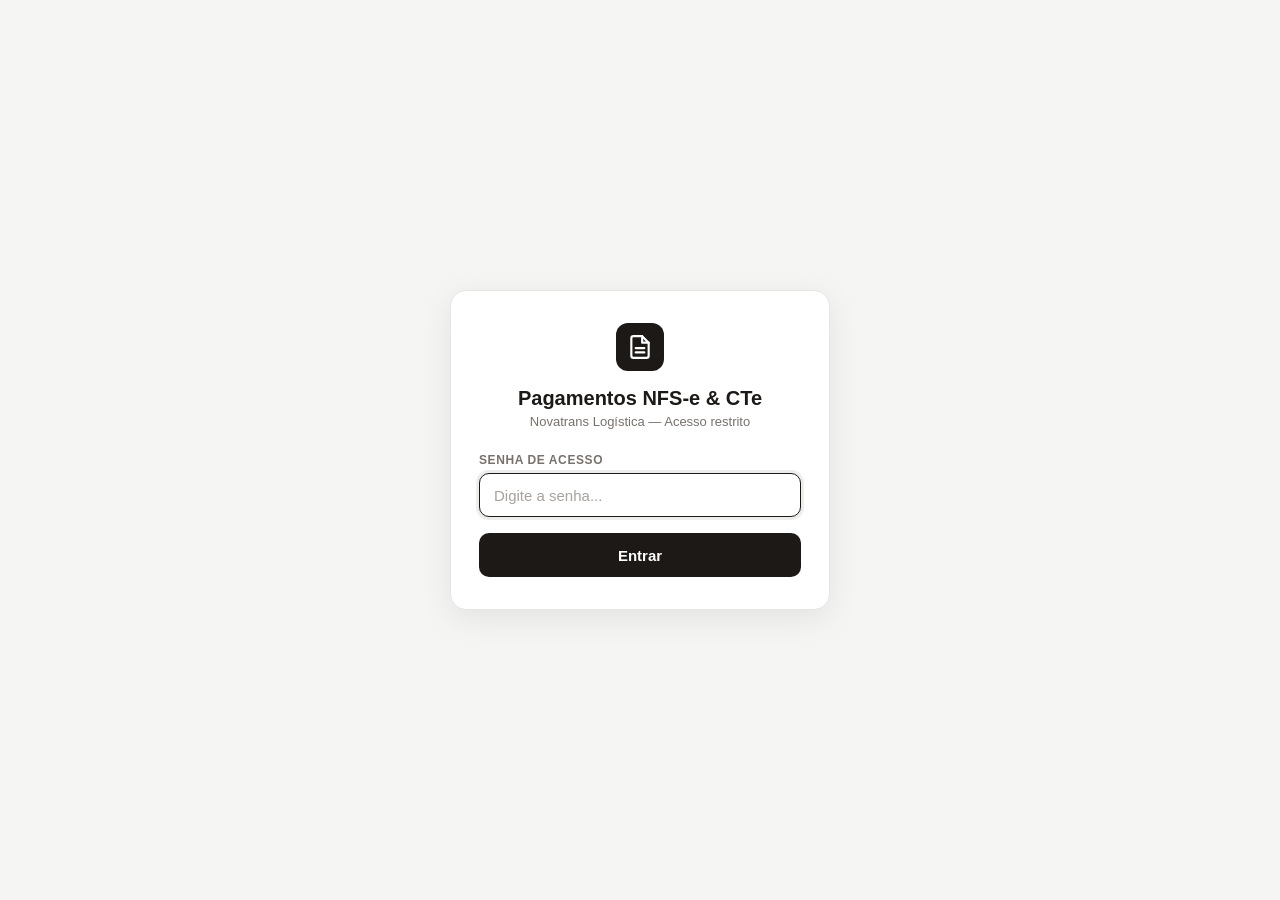
<file: FUNCIONAL.html>
<!DOCTYPE html>
<html lang="pt-BR">
<head>
<meta charset="UTF-8">
<meta name="viewport" content="width=device-width, initial-scale=1.0">
<title>Sistema de Pagamentos NFS-e &amp; CTe</title>
<style>
*,*::before,*::after{box-sizing:border-box;margin:0;padding:0}
body{font-family:-apple-system,BlinkMacSystemFont,'Segoe UI',Roboto,sans-serif;background:#f5f5f4;color:#1c1917;font-size:14px;overflow-x:hidden;max-width:100vw}
.topbar{background:#fff;border-bottom:1px solid #e7e5e4;padding:0 24px;display:flex;align-items:center;gap:14px;height:56px;position:sticky;top:0;z-index:100}
.logo{width:32px;height:32px;background:#1c1917;border-radius:8px;display:flex;align-items:center;justify-content:center;flex-shrink:0}
.logo svg{width:17px;height:17px;fill:none;stroke:#fff;stroke-width:2;stroke-linecap:round;stroke-linejoin:round}
.btn-backup{height:34px;padding:0 16px;border-radius:8px;font-size:13px;font-weight:600;cursor:pointer;border:none;background:#2563eb;color:#fff;display:flex;align-items:center;gap:6px;transition:all .15s;flex-shrink:0}
.btn-backup:hover{background:#1d4ed8}
.btn-backup:disabled{background:#78716c;cursor:not-allowed}
.topbar-sub{font-size:12px;color:#a8a29e}
.tabs{display:flex;gap:2px;background:#f5f5f4;padding:0 24px;border-bottom:1px solid #e7e5e4;overflow-x:auto}
.tab{padding:12px 18px;font-size:13px;font-weight:500;color:#78716c;cursor:pointer;border-bottom:2px solid transparent;white-space:nowrap;transition:all .15s;user-select:none}
.tab:hover{color:#1c1917}
.tab.active{color:#1c1917;border-bottom-color:#1c1917}
.main{max-width:1280px;margin:0 auto;padding:24px}
.page{display:none}.page.active{display:block}
.cards{display:grid;grid-template-columns:repeat(auto-fit,minmax(150px,1fr));gap:12px;margin-bottom:20px}
.card{background:#fff;border:1px solid #e7e5e4;border-radius:12px;padding:16px 18px}

/* HOME */
.home-card{background:#fff;border:1px solid #e7e5e4;border-radius:14px;padding:22px 16px;text-align:center;cursor:pointer;transition:all .15s}
.home-card:hover{border-color:#1c1917;box-shadow:0 4px 12px rgba(0,0,0,.06);transform:translateY(-2px)}
.home-icon{width:52px;height:52px;border-radius:14px;display:flex;align-items:center;justify-content:center;font-size:24px;margin:0 auto 12px}
.home-label{font-size:14px;font-weight:600;color:#1c1917}
.home-sub{font-size:11px;color:#a8a29e;margin-top:3px}
.btn-voltar-home{display:inline-flex;align-items:center;gap:6px;height:32px;padding:0 12px;border:1px solid #d6d3d1;border-radius:8px;background:#fff;color:#1c1917;font-size:12px;font-weight:500;cursor:pointer;margin-bottom:14px;transition:all .15s}
.btn-voltar-home:hover{background:#f5f5f4;border-color:#a8a29e}

/* CARDS MOBILE — Tabela de Frete */
.frete-card-mobile{background:#fff;border:1px solid #e7e5e4;border-radius:12px;padding:14px 16px;margin-bottom:10px;cursor:pointer;transition:border-color .15s}
.frete-card-mobile:active{border-color:#1c1917}
.frete-card-mobile-head{display:flex;justify-content:space-between;align-items:baseline;gap:10px}
.frete-card-mobile-rota{font-size:16px;font-weight:600;color:#1c1917;line-height:1.3}
.frete-card-mobile-km{font-size:13px;color:#78716c;white-space:nowrap;flex-shrink:0}
.frete-card-mobile-valores{display:flex;justify-content:space-between;margin-top:10px;gap:6px}
.frete-card-mobile-valor{text-align:center;flex:1}
.frete-card-mobile-lbl{font-size:11px;color:#a8a29e;margin-bottom:2px}
.frete-card-mobile-num{font-size:15px;font-weight:600;color:#1c1917}
.frete-card-mobile-num.pickup{color:#16a34a}
.frete-card-mobile-detalhe{margin-top:10px;padding-top:10px;border-top:1px solid #f5f5f4;font-size:13px;color:#2563eb;font-weight:600;display:flex;align-items:center;justify-content:center;gap:4px}
.card-lbl{font-size:11px;font-weight:600;color:#78716c;text-transform:uppercase;letter-spacing:.06em;margin-bottom:8px}
.card-val{font-size:26px;font-weight:700;line-height:1;color:#1c1917}
.card-sub{font-size:12px;color:#a8a29e;margin-top:4px}
.ok .card-val{color:#16a34a}.late .card-val{color:#d97706}.danger .card-val{color:#dc2626}.accent .card-val{color:#2563eb}
.panel{background:#fff;border:1px solid #e7e5e4;border-radius:12px;overflow:visible;margin-bottom:20px}
/* MULTISELECT */
.filters{display:flex;flex-wrap:wrap;gap:10px;padding:14px 18px;border-bottom:1px solid #e7e5e4;background:#fafaf9;align-items:flex-end}
.fg{position:relative}
.flbl{font-size:11px;font-weight:600;color:#78716c;text-transform:uppercase;letter-spacing:.05em;margin-bottom:5px;display:block}
.msb{height:34px;min-width:130px;padding:0 28px 0 10px;border:1px solid #d6d3d1;border-radius:8px;background:#fff;color:#1c1917;font-size:13px;cursor:pointer;display:flex;align-items:center;position:relative;user-select:none;white-space:nowrap;gap:6px}
.msb:hover{border-color:#a8a29e}
.msb.open{border-color:#1c1917;box-shadow:0 0 0 3px rgba(28,25,23,.08)}
.msarrow{position:absolute;right:8px;top:50%;transform:translateY(-50%);font-size:10px;color:#78716c;pointer-events:none}
.mstag{background:#1c1917;color:#fff;border-radius:4px;padding:1px 6px;font-size:11px;font-weight:600}
.msdd{position:absolute;top:calc(100% + 4px);left:0;min-width:200px;background:#fff;border:1px solid #e7e5e4;border-radius:10px;box-shadow:0 8px 24px rgba(0,0,0,.12);z-index:500;padding:6px;display:none;max-height:260px;overflow-y:auto}
.msdd.open{display:block}
.msitem{display:flex;align-items:center;gap:8px;padding:7px 10px;border-radius:7px;cursor:pointer;font-size:13px;transition:background .1s}
.msitem:hover{background:#f5f5f4}
.msitem input[type=checkbox]{width:15px;height:15px;accent-color:#1c1917;cursor:pointer;flex-shrink:0}
.msclr{width:100%;border:none;background:none;border-top:1px solid #e7e5e4;padding:7px 10px;font-size:12px;color:#78716c;cursor:pointer;text-align:left;margin-top:4px}
.msclr:hover{color:#1c1917}
.sw{display:flex;flex-direction:column;gap:5px}
input[type=text]{height:34px;padding:0 10px;border:1px solid #d6d3d1;border-radius:8px;background:#fff;color:#1c1917;font-size:13px;outline:none;width:190px;transition:border-color .15s}
input[type=text]:focus{border-color:#1c1917;box-shadow:0 0 0 3px rgba(28,25,23,.08)}
input::placeholder{color:#a8a29e}
/* TABLE */
.tw{overflow-x:auto}
table{width:100%;border-collapse:collapse}
thead th{background:#fafaf9;padding:9px 14px;text-align:left;font-size:11px;font-weight:600;color:#78716c;text-transform:uppercase;letter-spacing:.05em;border-bottom:1px solid #e7e5e4;cursor:pointer;user-select:none;white-space:nowrap}
thead th:hover{color:#1c1917}
thead th.asc::after{content:' ↑'}thead th.desc::after{content:' ↓'}
thead th.ns{cursor:default}thead th.ns:hover{color:#78716c}
tbody tr{border-bottom:1px solid #f5f5f4;transition:background .1s}
tbody tr:last-child{border-bottom:none}
tbody tr:hover{background:#fafaf9}
td{padding:9px 14px;font-size:13px;white-space:nowrap}
.dc{font-weight:600;font-variant-numeric:tabular-nums}
.nc{font-variant-numeric:tabular-nums}
tfoot td{padding:10px 14px;font-size:13px;font-weight:600;border-top:2px solid #e7e5e4;background:#fafaf9}
/* BADGES */
.badge{display:inline-flex;align-items:center;font-size:11px;font-weight:600;padding:3px 9px;border-radius:20px}
.b-cte{background:#ede9fe;color:#5b21b6}.b-nfs{background:#d1fae5;color:#065f46}
.b-ok{background:#dcfce7;color:#15803d}.b-late{background:#fef3c7;color:#92400e}
.b-due{background:#fee2e2;color:#991b1b}.b-open{background:#dbeafe;color:#1d4ed8}
.muted{color:#a8a29e}
/* Badge placa veículo */
.b-placa{background:#f5f5f4;color:#44403c;border:1px solid #e7e5e4}
/* Vei-inp — aparência de badge quando tem valor e não está em foco */
.vei-inp:not(:focus):not([value=""]){background:#f5f5f4;border-color:#e7e5e4;border-radius:20px;font-weight:600;color:#44403c;letter-spacing:.03em}
/* Per-page select */
.per-page-sel{height:28px;padding:0 6px;border:1px solid #d6d3d1;border-radius:6px;font-size:12px;color:#78716c;background:#fff;cursor:pointer}
.per-page-sel:focus{outline:none;border-color:#1c1917}
/* VEHICLE EDIT */
.vei-cell{display:flex;align-items:center;gap:6px}
.vei-inp{height:28px;padding:0 8px;border:1px solid #d6d3d1;border-radius:6px;font-size:12px;width:90px;color:#1c1917;outline:none;background:#fff}
.vei-inp:focus{border-color:#1c1917}
.vei-ok{height:28px;padding:0 8px;border:1px solid #16a34a;border-radius:6px;background:#fff;color:#16a34a;font-size:11px;font-weight:600;cursor:pointer;transition:all .15s}
.vei-ok:hover{background:#16a34a;color:#fff}
.btn-del{height:28px;width:28px;border:1px solid #fca5a5;border-radius:6px;background:#fff;color:#dc2626;font-size:13px;cursor:pointer;transition:all .15s;display:inline-flex;align-items:center;justify-content:center;flex-shrink:0}
.btn-del:hover{background:#fee2e2;border-color:#dc2626}
/* FOOT */
.foot{display:flex;justify-content:space-between;align-items:center;padding:11px 18px;border-top:1px solid #e7e5e4;background:#fafaf9;flex-wrap:wrap;gap:8px}
.foot-info{font-size:13px;color:#78716c}
.foot-btns{display:flex;gap:6px}
.btn{height:34px;padding:0 16px;border-radius:8px;font-size:13px;font-weight:500;cursor:pointer;transition:all .15s;display:inline-flex;align-items:center;gap:6px;border:none}
.btn-ghost{background:#fff;border:1px solid #d6d3d1;color:#1c1917}
.btn-ghost:hover{background:#f5f5f4}
.btn-ghost:disabled{opacity:.4;cursor:not-allowed}
.btn-dark{background:#1c1917;color:#fff}.btn-dark:hover{background:#292524}
/* IMPORT */
.imp-btns{display:flex;gap:14px;flex-wrap:wrap;margin-top:16px}
.imp-btn{display:flex;flex-direction:column;align-items:center;justify-content:center;gap:8px;width:190px;height:130px;border:2px dashed #d6d3d1;border-radius:12px;background:#fff;cursor:pointer;transition:all .2s;text-decoration:none}
.imp-btn:hover,.imp-btn.drag{border-color:#1c1917;background:#fafaf9}
.imp-icon{font-size:30px}
.imp-name{font-size:14px;font-weight:700;color:#1c1917}
.imp-hint{font-size:11px;color:#a8a29e;text-align:center;padding:0 8px}
.imp-btn input{display:none}
.smsg{margin-top:14px;padding:10px 14px;border-radius:8px;font-size:13px;display:none}
.msg-ok{background:#dcfce7;color:#15803d}.msg-err{background:#fee2e2;color:#991b1b}
/* MANUAL FORM */
.mtab{padding:9px 16px;font-size:13px;font-weight:500;color:#78716c;cursor:pointer;border-bottom:2px solid transparent;user-select:none;transition:all .15s}
.mtab:hover{color:#1c1917}
.mtab.active{color:#1c1917;border-bottom-color:#1c1917}
.mform{animation:fadein .15s}
@keyframes fadein{from{opacity:0}to{opacity:1}}
.form-grid{display:grid;grid-template-columns:repeat(auto-fit,minmax(180px,1fr));gap:12px;margin-bottom:14px}
.fg2{display:flex;flex-direction:column;gap:5px}
.fg2 input{height:36px;padding:0 10px;border:1px solid #d6d3d1;border-radius:8px;font-size:13px;color:#1c1917;outline:none;background:#fff;transition:border-color .15s}
.fg2 input:focus{border-color:#1c1917;box-shadow:0 0 0 3px rgba(28,25,23,.08)}
.fg2 input::placeholder{color:#a8a29e}
.empty{padding:48px;text-align:center;color:#a8a29e;font-size:13px}
/* MODAL DUPLICATAS */
.modal-bg{position:fixed;inset:0;background:rgba(0,0,0,.45);z-index:1000;display:flex;align-items:center;justify-content:center;padding:16px}
.modal{background:#fff;border-radius:16px;width:100%;max-width:700px;max-height:88vh;display:flex;flex-direction:column;box-shadow:0 20px 60px rgba(0,0,0,.2)}
.modal-head{padding:20px 24px 16px;border-bottom:1px solid #e7e5e4;flex-shrink:0}
.modal-head h2{font-size:16px;font-weight:600;margin-bottom:4px}
.modal-head p{font-size:13px;color:#78716c}
.modal-body{overflow-y:auto;flex:1;padding:16px 24px}
.dup-item{border:1px solid #e7e5e4;border-radius:10px;margin-bottom:12px;overflow:hidden}
.dup-header{background:#fafaf9;padding:10px 14px;font-size:12px;font-weight:600;color:#78716c;border-bottom:1px solid #e7e5e4;display:flex;align-items:center;gap:8px}
.dup-doc{font-size:14px;font-weight:700;color:#1c1917}
.dup-rows{display:grid;grid-template-columns:1fr 1fr;gap:1px;background:#e7e5e4}
.dup-col{background:#fff;padding:12px 14px}
.dup-col-title{font-size:10px;font-weight:700;text-transform:uppercase;letter-spacing:.05em;margin-bottom:8px}
.dup-col.existing .dup-col-title{color:#d97706}
.dup-col.incoming .dup-col-title{color:#2563eb}
.dup-field{font-size:12px;color:#78716c;margin-bottom:4px}
.dup-field span{font-weight:600;color:#1c1917}
.dup-actions{padding:10px 14px;border-top:1px solid #e7e5e4;display:flex;gap:8px;flex-wrap:wrap;background:#fafaf9}
.dup-btn{height:30px;padding:0 12px;border-radius:7px;font-size:12px;font-weight:600;cursor:pointer;border:1px solid;transition:all .15s}
.dup-btn-keep{border-color:#d97706;color:#d97706;background:#fff}.dup-btn-keep:hover{background:#fef3c7}
.dup-btn-replace{border-color:#2563eb;color:#2563eb;background:#fff}.dup-btn-replace:hover{background:#dbeafe}
.dup-btn-both{border-color:#78716c;color:#78716c;background:#fff}.dup-btn-both:hover{background:#f5f5f4}
.modal-foot{padding:16px 24px;border-top:1px solid #e7e5e4;display:flex;justify-content:space-between;align-items:center;flex-shrink:0;flex-wrap:wrap;gap:8px}
.modal-foot-info{font-size:13px;color:#78716c}
.modal-foot-btns{display:flex;gap:8px}
.btn-apply-all{height:34px;padding:0 16px;border-radius:8px;font-size:13px;font-weight:600;cursor:pointer;border:none;background:#1c1917;color:#fff}
.btn-apply-all:hover{background:#292524}
.btn-cancel-modal{height:34px;padding:0 16px;border-radius:8px;font-size:13px;font-weight:500;cursor:pointer;border:1px solid #d6d3d1;background:#fff;color:#1c1917}
.btn-cancel-modal:hover{background:#f5f5f4}
/* PDF */
.pdf-opts{display:flex;flex-wrap:wrap;gap:20px;margin-bottom:20px}
.pdf-og-title{font-size:11px;font-weight:600;color:#78716c;text-transform:uppercase;letter-spacing:.05em;margin-bottom:8px}
.cb-group{display:flex;flex-wrap:wrap;gap:10px}
.cb-item{display:flex;align-items:center;gap:7px;font-size:13px;cursor:pointer}
.cb-item input{width:15px;height:15px;accent-color:#1c1917;cursor:pointer}
.dr{display:flex;align-items:center;gap:10px;flex-wrap:wrap}
input[type=date]{height:34px;padding:0 10px;border:1px solid #d6d3d1;border-radius:8px;font-size:13px;color:#1c1917;outline:none}
input[type=date]:focus{border-color:#1c1917}
/* DASHBOARD extras */
.dash-bar-wrap{height:8px;background:#f5f5f4;border-radius:4px;overflow:hidden;flex:1}
.dash-bar-fill{height:100%;border-radius:4px;transition:width .6s ease}
.dash-pct{font-size:11px;font-weight:600;color:#78716c;min-width:36px;text-align:right}

/* LOGIN */
.login-bg{position:fixed;inset:0;background:#f5f5f4;display:flex;align-items:center;justify-content:center;z-index:9999;padding:16px}
.login-box{background:#fff;border:1px solid #e7e5e4;border-radius:16px;padding:32px 28px;width:100%;max-width:380px;box-shadow:0 8px 32px rgba(0,0,0,.08)}
.login-logo{width:48px;height:48px;background:#1c1917;border-radius:12px;display:flex;align-items:center;justify-content:center;margin:0 auto 16px}
.login-logo svg{width:26px;height:26px;fill:none;stroke:#fff;stroke-width:2;stroke-linecap:round;stroke-linejoin:round}
.login-title{font-size:20px;font-weight:700;color:#1c1917;text-align:center;margin-bottom:4px}
.login-sub{font-size:13px;color:#78716c;text-align:center;margin-bottom:24px}
.login-label{font-size:12px;font-weight:600;color:#78716c;text-transform:uppercase;letter-spacing:.05em;margin-bottom:6px;display:block}
.login-input{width:100%;height:44px;padding:0 14px;border:1px solid #d6d3d1;border-radius:10px;font-size:15px;color:#1c1917;outline:none;transition:border-color .15s;background:#fff}
.login-input:focus{border-color:#1c1917;box-shadow:0 0 0 3px rgba(28,25,23,.08)}
.login-btn{width:100%;height:44px;background:#1c1917;color:#fff;border:none;border-radius:10px;font-size:15px;font-weight:600;cursor:pointer;margin-top:16px;transition:background .15s}
.login-btn:hover{background:#292524}
.login-err{background:#fee2e2;color:#991b1b;border-radius:8px;padding:10px 14px;font-size:13px;margin-top:12px;display:none;text-align:center}
.perfil-badge{display:inline-flex;align-items:center;gap:6px;padding:4px 12px;border-radius:20px;font-size:12px;font-weight:600;margin-left:8px}
.perfil-adm{background:#fef3c7;color:#92400e}
.perfil-cons{background:#dbeafe;color:#1d4ed8}
/* MODO CONSULTA - ocultar controles de edição */
body.modo-consulta .btn-del{display:none!important}
body.modo-consulta .vei-ok{display:none!important}
body.modo-consulta .vei-inp{pointer-events:none;background:#fafaf9;border-color:transparent}
body.modo-consulta #btn-backup{display:none!important}
body.modo-consulta #btn-restaurar{display:none!important}
body.modo-consulta [onclick*="showTab('upload')"]{display:none!important}
body.modo-consulta #page-upload{display:none!important}
body.modo-consulta .mtab{pointer-events:none}

/* ── MOBILE RESPONSIVO ─────────────────────────────────── */
@media (max-width: 768px){
  .topbar{padding:0 12px;gap:8px;height:52px}
  .topbar-title{font-size:13px}
  .topbar-sub{display:none}
  #perfil-badge{font-size:10px;padding:2px 7px}
  #autosave-badge{display:none!important}
  .btn-acoes-desktop{display:none!important}
  #sync-dot-mobile{display:flex!important}
  #menu-acoes-mobile{display:block!important}

  .tabs{padding:0 8px;gap:0}
  .tab{padding:10px 10px;font-size:12px}

  .main{padding:12px}

  .cards{grid-template-columns:repeat(2,1fr);gap:8px;margin-bottom:14px}
  .card{padding:12px 12px}
  .card-val{font-size:20px}
  .card-lbl{font-size:10px}
  .card-sub{font-size:10px}

  .filters{padding:10px 12px;gap:6px}
  .msb{min-width:100px;font-size:12px;height:32px}
  .msdd{min-width:160px}
  input[type=text]{width:140px;font-size:12px;height:32px}

  /* Tabela mobile: scroll horizontal com colunas essenciais */
  .tw{-webkit-overflow-scrolling:touch}
  table{font-size:12px}
  thead th{padding:7px 8px;font-size:10px}
  td{padding:7px 8px}
  .vei-inp{width:75px;font-size:11px}

  /* Ocultar colunas menos importantes no mobile — APENAS no Consolidado */
  #page-consolidado thead th:nth-child(3),
  #page-consolidado tbody td:nth-child(3){display:none} /* Emissão */

  .foot{padding:8px 12px;flex-direction:column;gap:6px;align-items:flex-start}
  .foot-info{font-size:12px}
  .btn{height:32px;padding:0 12px;font-size:12px}

  /* PDF opts mobile */
  .pdf-opts{flex-direction:column;gap:12px}
  .dr{flex-direction:column;gap:6px}

  /* Dashboard mobile */
  #page-dashboard > div[style*="grid-template-columns:2fr"]{
    grid-template-columns:1fr!important
  }

  /* Import mobile */
  .imp-btns{flex-direction:column;gap:10px}
  .imp-btn{width:100%;height:90px;flex-direction:row;justify-content:flex-start;padding:0 16px;gap:12px}
  .imp-icon{font-size:22px}
  .imp-hint{text-align:left}

  /* Formulário manual mobile */
  .form-grid{grid-template-columns:1fr 1fr}

  /* Autosave badge mobile */
  /* autosave-badge oculto no mobile (já definido acima) */

  /* Tabela de Frete — mobile: esconder tabela, mostrar cards verticais */
  #frete-resumo-grid{grid-template-columns:1fr!important}
  #frete-panel-desktop{display:none!important}
  #frete-cards-mobile{display:block!important}
  #page-frete{max-width:100%;overflow-x:hidden}
  #page-frete *{max-width:100%;box-sizing:border-box}
  #page-frete .card{padding:12px}
  #frete-busca{width:100%!important}
  #frete-veiculo-filtro{width:100%}
  #page-frete > div[style*="display:flex"][style*="align-items:center"]{flex-direction:column;align-items:stretch!important}
  #page-frete > div[style*="display:flex"] button{width:100%}
}

@media (min-width: 769px){
  #frete-cards-mobile{display:none!important}
}

@media (max-width: 480px){
  .cards{grid-template-columns:1fr 1fr}
  .tab{padding:9px 7px;font-size:11px}
  .topbar-title{font-size:12px}
  .form-grid{grid-template-columns:1fr}
  #page-consolidado thead th:nth-child(7),
  #page-consolidado tbody td:nth-child(7){display:none} /* Veículo no mobile pequeno */
}
</style>
<body>

<div class="login-bg" id="login-bg">
  <div class="login-box">
    <div class="login-logo">
      <svg viewBox="0 0 24 24"><path d="M14 2H6a2 2 0 0 0-2 2v16a2 2 0 0 0 2 2h12a2 2 0 0 0 2-2V8z"/><polyline points="14 2 14 8 20 8"/><line x1="16" y1="13" x2="8" y2="13"/><line x1="16" y1="17" x2="8" y2="17"/></svg>
    </div>
    <div class="login-title">Pagamentos NFS-e & CTe</div>
    <div class="login-sub">Novatrans Log&#xED;stica &mdash; Acesso restrito</div>
    <label class="login-label">Senha de acesso</label>
    <input class="login-input" type="password" id="login-input" placeholder="Digite a senha..."
      onkeydown="if(event.key==='Enter')fazerLogin()">
    <button class="login-btn" onclick="fazerLogin()">Entrar</button>
    <div class="login-err" id="login-err">Senha incorreta. Tente novamente.</div>
  </div>
</div>


<div class="topbar">
  <div class="logo">
    <svg viewBox="0 0 24 24"><path d="M14 2H6a2 2 0 0 0-2 2v16a2 2 0 0 0 2 2h12a2 2 0 0 0 2-2V8z"/><polyline points="14 2 14 8 20 8"/><line x1="16" y1="13" x2="8" y2="13"/><line x1="16" y1="17" x2="8" y2="17"/></svg>
  </div>
  <span class="topbar-title">Pagamentos NFS-e &amp; CTe</span>
  <span class="topbar-sub" id="topbar-count">346 documentos</span>
  <span id="perfil-badge" class="perfil-badge perfil-adm" style="display:none"></span>
  <span id="autosave-badge" style="display:none;background:#dcfce7;color:#15803d;font-size:11px;font-weight:600;padding:3px 10px;border-radius:20px;border:1px solid #bbf7d0">&#x2713; Salvo automaticamente</span>

  <!-- Versão compacta do status, só aparece no mobile -->
  <button id="sync-dot-mobile" onclick="toggleSyncDetalheMobile()" title="Status de sincroniza\u00e7\u00e3o" style="display:none;width:28px;height:28px;border-radius:50%;border:none;background:#dcfce7;color:#15803d;align-items:center;justify-content:center;cursor:pointer;flex-shrink:0">
    <svg width="14" height="14" viewBox="0 0 24 24" fill="none" stroke="currentColor" stroke-width="3" stroke-linecap="round" stroke-linejoin="round"><polyline points="20 6 9 17 4 12"/></svg>
  </button>

  <div style="flex:1"></div>

  <!-- Botões completos — visíveis no desktop -->
  <label id="btn-restaurar" class="btn-backup btn-acoes-desktop" style="background:#78716c;cursor:pointer" title="Restaurar dados de um backup JSON">
    <svg width="14" height="14" viewBox="0 0 24 24" fill="none" stroke="currentColor" stroke-width="2" stroke-linecap="round" stroke-linejoin="round"><polyline points="1 4 1 10 7 10"/><path d="M3.51 15a9 9 0 1 0 .49-3.5"/></svg>
    Restaurar
    <input type="file" accept=".json" style="display:none" onchange="restaurarBackup(this)">
  </label>
  <button onclick="fazerBackup()" id="btn-backup" class="btn-backup btn-acoes-desktop" title="Gerar backup dos dados (.json)">
    <svg width="14" height="14" viewBox="0 0 24 24" fill="none" stroke="currentColor" stroke-width="2" stroke-linecap="round" stroke-linejoin="round"><path d="M21 15v4a2 2 0 0 1-2 2H5a2 2 0 0 1-2-2v-4"/><polyline points="7 10 12 15 17 10"/><line x1="12" y1="15" x2="12" y2="3"/></svg>
    Backup
  </button>

  <!-- Menu de três pontinhos — só aparece no mobile -->
  <div style="position:relative;display:none" id="menu-acoes-mobile">
    <button onclick="toggleMenuAcoesMobile()" style="width:32px;height:32px;border-radius:8px;border:1px solid #d6d3d1;background:#fff;display:flex;align-items:center;justify-content:center;cursor:pointer">
      <svg width="16" height="16" viewBox="0 0 24 24" fill="none" stroke="currentColor" stroke-width="2" stroke-linecap="round" stroke-linejoin="round"><circle cx="12" cy="5" r="1"/><circle cx="12" cy="12" r="1"/><circle cx="12" cy="19" r="1"/></svg>
    </button>
    <div id="dropdown-acoes-mobile" style="display:none;position:absolute;top:38px;right:0;background:#fff;border:1px solid #e7e5e4;border-radius:10px;box-shadow:0 8px 24px rgba(0,0,0,.12);min-width:170px;z-index:500;overflow:hidden">
      <label id="btn-restaurar-mobile" style="display:flex;align-items:center;gap:8px;padding:10px 14px;font-size:13px;cursor:pointer;border-bottom:1px solid #f5f5f4">
        <svg width="14" height="14" viewBox="0 0 24 24" fill="none" stroke="currentColor" stroke-width="2" stroke-linecap="round" stroke-linejoin="round"><polyline points="1 4 1 10 7 10"/><path d="M3.51 15a9 9 0 1 0 .49-3.5"/></svg>
        Restaurar backup
        <input type="file" accept=".json" style="display:none" onchange="restaurarBackup(this); toggleMenuAcoesMobile();">
      </label>
      <button onclick="fazerBackup(); toggleMenuAcoesMobile();" style="display:flex;align-items:center;gap:8px;padding:10px 14px;font-size:13px;cursor:pointer;border:none;background:#fff;width:100%;text-align:left">
        <svg width="14" height="14" viewBox="0 0 24 24" fill="none" stroke="currentColor" stroke-width="2" stroke-linecap="round" stroke-linejoin="round"><path d="M21 15v4a2 2 0 0 1-2 2H5a2 2 0 0 1-2-2v-4"/><polyline points="7 10 12 15 17 10"/><line x1="12" y1="15" x2="12" y2="3"/></svg>
        Gerar backup
      </button>
    </div>
  </div>
</div>

<!-- Faixa de status detalhado, expande no mobile ao tocar o ícone -->
<div id="sync-detalhe-mobile" style="display:none;background:#fafaf9;border-bottom:1px solid #e7e5e4;padding:8px 12px;font-size:12px;color:#78716c"></div>

<div class="tabs">
  <div class="tab active" onclick="showTab('home')">&#x1F3E0; Home</div>
  <div class="tab" onclick="showTab('dashboard')">&#x1F4C8; Dashboard</div>
  <div class="tab" onclick="showTab('consolidado')">&#x1F4CA; Consolidado</div>
  <div class="tab" onclick="showTab('oji')">&#x1F4B0; Pagamentos Oji</div>
  <div class="tab" onclick="showTab('pdf')">&#x1F4C4; Relat&#xF3;rio PDF</div>
  <div class="tab" onclick="showTab('upload')">&#x2B06;&#xFE0F; Importar Dados</div>
  <div class="tab" onclick="showTab('frete')">&#x1F69A; Tabela de Frete</div>
</div>

<div class="main">

<!-- HOME -->
<div id="page-home" class="page active">
  <div style="text-align:center;margin-bottom:28px;margin-top:8px">
    <div style="font-size:20px;font-weight:700;color:#1c1917">Pagamentos NFS-e &amp; CTe</div>
    <div style="font-size:13px;color:#78716c;margin-top:4px">Selecione uma se&#xE7;&#xE3;o para continuar</div>
  </div>
  <div style="display:grid;grid-template-columns:repeat(auto-fit,minmax(170px,1fr));gap:16px;max-width:900px;margin:0 auto">
    <div class="home-card" onclick="showTab('dashboard')">
      <div class="home-icon" style="background:#ede9fe;color:#7c3aed">&#x1F4C8;</div>
      <div class="home-label">Dashboard</div>
      <div class="home-sub" id="home-sub-dashboard">Vis&#xE3;o geral e gr&#xE1;ficos</div>
    </div>
    <div class="home-card" onclick="showTab('consolidado')">
      <div class="home-icon" style="background:#dbeafe;color:#2563eb">&#x1F4CA;</div>
      <div class="home-label">Consolidado</div>
      <div class="home-sub" id="home-sub-consolidado">CTe e NFS-e</div>
    </div>
    <div class="home-card" onclick="showTab('oji')">
      <div class="home-icon" style="background:#dcfce7;color:#16a34a">&#x1F4B0;</div>
      <div class="home-label">Pagamentos Oji</div>
      <div class="home-sub" id="home-sub-oji">Lan&#xE7;amentos de pagamento</div>
    </div>
    <div class="home-card" onclick="showTab('pdf')">
      <div class="home-icon" style="background:#fef3c7;color:#d97706">&#x1F4C4;</div>
      <div class="home-label">Relat&#xF3;rio PDF</div>
      <div class="home-sub" id="home-sub-pdf">Gerar relat&#xF3;rios</div>
    </div>
    <div class="home-card" onclick="showTab('upload')">
      <div class="home-icon" style="background:#fee2e2;color:#dc2626">&#x2B06;&#xFE0F;</div>
      <div class="home-label">Importar Dados</div>
      <div class="home-sub" id="home-sub-upload">CSV, XML e manual</div>
    </div>
    <div class="home-card" onclick="showTab('frete')">
      <div class="home-icon" style="background:#e0f2fe;color:#0891b2">&#x1F69A;</div>
      <div class="home-label">Tabela de Frete</div>
      <div class="home-sub" id="home-sub-frete">Rotas e tarifas</div>
    </div>
  </div>
</div>

<!-- CONSOLIDADO -->
<!-- DASHBOARD -->
<div id="page-dashboard" class="page">

  <!-- Linha 1: KPIs principais -->
  <div class="cards" id="dash-kpis"></div>

  <!-- Linha 2: KPIs financeiros avançados -->
  <div class="cards" id="dash-kpis2" style="margin-bottom:20px"></div>

  <!-- Linha 3: Evolução mensal + Aging de recebíveis -->
  <div style="display:grid;grid-template-columns:2fr 1fr;gap:16px;margin-bottom:16px">
    <div class="panel" style="padding:20px">
      <div style="font-size:13px;font-weight:600;color:#1c1917;margin-bottom:16px">Evolu&#xE7;&#xE3;o mensal &mdash; Volume emitido vs Pago</div>
      <div id="chart-mensal" style="width:100%;height:220px"></div>
    </div>
    <div class="panel" style="padding:20px">
      <div style="font-size:13px;font-weight:600;color:#1c1917;margin-bottom:12px">Aging de receb&#xED;veis</div>
      <div id="chart-aging" style="width:100%"></div>
    </div>
  </div>

  <!-- Linha 4: Funil de recebimento + Próximos vencimentos -->
  <div style="display:grid;grid-template-columns:1fr 1fr;gap:16px;margin-bottom:16px">
    <div class="panel" style="padding:20px">
      <div style="font-size:13px;font-weight:600;color:#1c1917;margin-bottom:16px">Funil de recebimento</div>
      <div id="chart-funil" style="width:100%"></div>
    </div>
    <div class="panel" style="padding:20px">
      <div style="font-size:13px;font-weight:600;color:#1c1917;margin-bottom:12px">Pr&#xF3;ximos vencimentos</div>
      <div id="dash-proximos" style="width:100%"></div>
    </div>
  </div>

  <!-- Linha 5: Distribuição por status -->
  <div style="display:grid;grid-template-columns:1fr 1fr;gap:16px;margin-bottom:16px">
    <div class="panel" style="padding:20px">
      <div style="font-size:13px;font-weight:600;color:#1c1917;margin-bottom:12px">Distribui&#xE7;&#xE3;o por status</div>
      <div id="chart-status" style="width:100%;height:180px"></div>
      <div id="dash-legend" style="margin-top:12px;display:flex;flex-wrap:wrap;gap:8px;justify-content:center"></div>
    </div>
    <div class="panel" style="padding:20px">
      <div style="font-size:13px;font-weight:600;color:#1c1917;margin-bottom:12px">Ticket m&#xE9;dio por tipo</div>
      <div id="chart-ticket" style="width:100%"></div>
    </div>
  </div>

  <!-- Linha 6: Tabela por veículo ampliada -->
  <div class="panel" style="padding:20px;margin-bottom:16px">
    <div style="font-size:13px;font-weight:600;color:#1c1917;margin-bottom:16px">Resumo financeiro por ve&#xED;culo / placa</div>
    <div style="overflow-x:auto">
      <table id="dash-vei-table" style="width:100%;border-collapse:collapse;font-size:13px">
        <thead><tr style="border-bottom:1px solid #e7e5e4">
          <th style="padding:8px 12px;text-align:left;font-size:11px;font-weight:600;color:#78716c;text-transform:uppercase">Placa</th>
          <th style="padding:8px 12px;text-align:right;font-size:11px;font-weight:600;color:#78716c;text-transform:uppercase">Docs</th>
          <th style="padding:8px 12px;text-align:right;font-size:11px;font-weight:600;color:#78716c;text-transform:uppercase">CTe</th>
          <th style="padding:8px 12px;text-align:right;font-size:11px;font-weight:600;color:#78716c;text-transform:uppercase">NFS-e</th>
          <th style="padding:8px 12px;text-align:right;font-size:11px;font-weight:600;color:#78716c;text-transform:uppercase">Total emitido</th>
          <th style="padding:8px 12px;text-align:right;font-size:11px;font-weight:600;color:#78716c;text-transform:uppercase">Total pago</th>
          <th style="padding:8px 12px;text-align:right;font-size:11px;font-weight:600;color:#78716c;text-transform:uppercase">A receber</th>
          <th style="padding:8px 12px;text-align:right;font-size:11px;font-weight:600;color:#78716c;text-transform:uppercase">PMR (dias)</th>
          <th style="padding:8px 12px;text-align:left;font-size:11px;font-weight:600;color:#78716c;text-transform:uppercase">% Pago</th>
        </tr></thead>
        <tbody id="dash-vei-body"></tbody>
        <tfoot><tr id="dash-vei-foot" style="border-top:2px solid #e7e5e4;background:#fafaf9;font-weight:600"></tr></tfoot>
      </table>
    </div>
  </div>

  <!-- Linha 7: Volume por veículo -->
  <div class="panel" style="padding:20px">
    <div style="font-size:13px;font-weight:600;color:#1c1917;margin-bottom:16px">Volume por ve&#xED;culo (emitido vs pago)</div>
    <div id="chart-veiculo" style="width:100%;height:240px"></div>
  </div>
</div>

<div id="page-consolidado" class="page">
  <div class="cards" id="cards-cons"></div>
  <div class="panel">
    <div class="filters">
      <div class="fg" id="fg-tipo">
        <span class="flbl">Tipo</span>
        <div class="msb" onclick="toggleMS('tipo')"><span id="ms-lbl-tipo">Todos</span><span class="msarrow">&#9660;</span></div>
        <div class="msdd" id="ms-tipo"></div>
      </div>
      <div class="fg" id="fg-status">
        <span class="flbl">Status</span>
        <div class="msb" onclick="toggleMS('status')"><span id="ms-lbl-status">Todos</span><span class="msarrow">&#9660;</span></div>
        <div class="msdd" id="ms-status"></div>
      </div>
      <div class="fg" id="fg-veiculo">
        <span class="flbl">Ve&#xED;culo</span>
        <div class="msb" onclick="toggleMS('veiculo')"><span id="ms-lbl-veiculo">Todos</span><span class="msarrow">&#9660;</span></div>
        <div class="msdd" id="ms-veiculo"></div>
      </div>
      <div class="fg" id="fg-mes">
        <span class="flbl">M&#xEA;s emiss&#xE3;o</span>
        <div class="msb" onclick="toggleMS('mes')"><span id="ms-lbl-mes">Todos</span><span class="msarrow">&#9660;</span></div>
        <div class="msdd" id="ms-mes"></div>
      </div>
      <div class="sw">
        <span class="flbl">Documento</span>
        <input type="text" id="fD" placeholder="Buscar n&#xBA;&#x2026;" oninput="af()">
      </div>
    </div>
    <div style="display:flex;justify-content:flex-end;margin-bottom:10px">
      <button class="btn btn-dark" onclick="gerarPDFConsolidado()">&#x1F5A8; Gerar Relat&#xF3;rio (filtro atual)</button>
    </div>
    <div class="tw">
      <table>
        <thead><tr>
          <th onclick="so('doc')" id="th-doc">N&#xBA; Doc</th>
          <th onclick="so('tipo')" id="th-tipo">Tipo</th>
          <th onclick="so('em')" id="th-em">Emiss&#xE3;o</th>
          <th onclick="so('venc')" id="th-venc">Vencimento</th>
          <th onclick="so('pgto')" id="th-pgto">Pagamento</th>
          <th onclick="so('val')" id="th-val">Valor</th>
          <th class="ns">Ve&#xED;culo</th>
          <th onclick="so('stKey')" id="th-stKey">Status</th>
          <th class="ns" style="width:36px"></th>
        </tr></thead>
        <tbody id="tbody-cons"></tbody>
      </table>
      <div class="empty" id="empty-cons" style="display:none">Nenhum registro encontrado.</div>
    </div>
    <div class="foot">
      <span class="foot-info" id="pi-cons"></span>
      <div class="foot-btns">
        <select class="per-page-sel" title="Registros por p&#xE1;gina" onchange="PER=+this.value;cS.pg=0;oS.pg=0;renderC();renderO()">
          <option value="20">20/pág</option>
          <option value="50">50/pág</option>
          <option value="100">100/pág</option>
        </select>
        <button class="btn btn-ghost" id="btnP-cons" onclick="pp('cons')">&larr; Anterior</button>
        <button class="btn btn-ghost" id="btnN-cons" onclick="np('cons')">Pr&oacute;xima &rarr;</button>
      </div>
    </div>
  </div>
</div>

<!-- PAGAMENTOS OJI -->
<div id="page-oji" class="page">
  <div class="cards" id="cards-oji"></div>
  <div class="panel">
    <div class="filters">
      <div class="fg" id="fg-ojimes">
        <span class="flbl">M&#xEA;s pagamento</span>
        <div class="msb" onclick="toggleMS('ojimes')"><span id="ms-lbl-ojimes">Todos</span><span class="msarrow">&#9660;</span></div>
        <div class="msdd" id="ms-ojimes"></div>
      </div>
      <div class="fg" id="fg-ojiano">
        <span class="flbl">Ano</span>
        <div class="msb" onclick="toggleMS('ojiano')"><span id="ms-lbl-ojiano">Todos</span><span class="msarrow">&#9660;</span></div>
        <div class="msdd" id="ms-ojiano"></div>
      </div>
      <div class="fg" id="fg-ojitipo">
        <span class="flbl">Tipo</span>
        <div class="msb" onclick="toggleMS('ojitipo')"><span id="ms-lbl-ojitipo">Todos</span><span class="msarrow">&#9660;</span></div>
        <div class="msdd" id="ms-ojitipo"></div>
      </div>
      <div class="fg">
        <span class="flbl">Per&#xED;odo de pagamento</span>
        <div class="dr">
          <input type="date" id="oji-de" onchange="afOji()">
          <span style="color:#a8a29e;font-size:13px">at&#xE9;</span>
          <input type="date" id="oji-ate" onchange="afOji()">
        </div>
      </div>
      <div class="sw">
        <span class="flbl">Documento</span>
        <input type="text" id="fOD" placeholder="Buscar n&#xBA;&#x2026;" oninput="afOji()">
      </div>
    </div>
    <div style="display:flex;justify-content:flex-end;margin-bottom:10px">
      <button class="btn btn-dark" onclick="gerarPDFOji()">&#x1F5A8; Gerar Relat&#xF3;rio (filtro atual)</button>
    </div>
    <div class="tw">
      <table>
        <thead><tr>
          <th onclick="soO('doc')" id="oth-doc">N&#xBA; Doc</th>
          <th onclick="soO('data')" id="oth-data">Data Pagamento</th>
          <th onclick="soO('valor')" id="oth-valor">Valor</th>
          <th class="ns" style="width:36px"></th>
        </tr></thead>
        <tbody id="tbody-oji"></tbody>
        <tfoot><tr><td colspan="2" id="oji-lbl">Total</td><td id="oji-tot">&#x2014;</td></tr></tfoot>
      </table>
      <div class="empty" id="empty-oji" style="display:none">Nenhum registro.</div>
    </div>
    <div class="foot">
      <span class="foot-info" id="pi-oji"></span>
      <div class="foot-btns">
        <button class="btn btn-ghost" id="btnP-oji" onclick="pp('oji')">&larr; Anterior</button>
        <button class="btn btn-ghost" id="btnN-oji" onclick="np('oji')">Pr&oacute;xima &rarr;</button>
      </div>
    </div>
  </div>
</div>

<!-- PDF -->
<div id="page-pdf" class="page">
  <div class="panel" style="padding:22px;margin-bottom:16px">
    <div style="font-size:15px;font-weight:600;margin-bottom:16px">&#x1F4CB; Configurar relat&#xF3;rio</div>

    <div class="pdf-opts">
      <!-- Status -->
      <div>
        <div class="pdf-og-title">Status</div>
        <div class="cb-group">
          <label class="cb-item"><input type="checkbox" id="pdf-ok" checked onchange="atualizarResumo()"> Pago em dia</label>
          <label class="cb-item"><input type="checkbox" id="pdf-late" checked onchange="atualizarResumo()"> Pago c/ atraso</label>
          <label class="cb-item"><input type="checkbox" id="pdf-due" checked onchange="atualizarResumo()"> Vencido</label>
          <label class="cb-item"><input type="checkbox" id="pdf-open" checked onchange="atualizarResumo()"> A vencer</label>
        </div>
      </div>
      <!-- Tipo -->
      <div>
        <div class="pdf-og-title">Tipo</div>
        <div class="cb-group">
          <label class="cb-item"><input type="checkbox" id="pdf-cte" checked onchange="atualizarResumo()"> CTe</label>
          <label class="cb-item"><input type="checkbox" id="pdf-nfs" checked onchange="atualizarResumo()"> NFS-e</label>
        </div>
      </div>
      <!-- Placa -->
      <div>
        <div class="pdf-og-title">Placa</div>
        <div class="fg" id="fg-pdfveic">
          <div class="msb" onclick="toggleMS('pdfveic')"><span id="ms-lbl-pdfveic">Todas</span><span class="msarrow">&#9660;</span></div>
          <div class="msdd" id="ms-pdfveic"></div>
        </div>
      </div>
      <!-- Período -->
      <div>
        <div class="pdf-og-title">Per&#xED;odo de emiss&#xE3;o</div>
        <div class="dr">
          <input type="date" id="pdf-de" onchange="atualizarResumo()">
          <span style="color:#a8a29e;font-size:13px">at&#xE9;</span>
          <input type="date" id="pdf-ate" onchange="atualizarResumo()">
        </div>
      </div>
      <!-- Opções visuais -->
      <div>
        <div class="pdf-og-title">Op&#xE7;&#xF5;es</div>
        <div class="cb-group" style="flex-direction:column;gap:8px">
          <label class="cb-item"><input type="checkbox" id="pdf-graficos" checked> Incluir gr&#xE1;ficos</label>
          <label class="cb-item"><input type="checkbox" id="pdf-vencidos-top"> Vencidos no topo</label>
          <label class="cb-item"><input type="checkbox" id="pdf-por-veiculo"> Resumo por ve&#xED;culo</label>
        </div>
      </div>
    </div>

    <!-- Resumo dinâmico do filtro -->
    <div id="pdf-resumo" style="margin:16px 0;padding:14px 18px;background:#fafaf9;border:1px solid #e7e5e4;border-radius:10px;font-size:13px;display:none">
    </div>

    <div style="display:flex;gap:10px;flex-wrap:wrap;margin-top:4px">
      <button class="btn btn-dark" onclick="gerarPDF()">&#x1F5A8; Gerar PDF / Imprimir</button>
      <button class="btn btn-ghost" onclick="previewPDF()">&#x1F441; Pr&#xE9;-visualizar</button>
    </div>
    <div id="pdf-preview" style="display:none;margin-top:20px"></div>
  </div>
</div>

<!-- IMPORTAR -->
<div id="page-upload" class="page">

  <!-- IMPORTAR ARQUIVOS -->
  <div class="panel" style="padding:22px;margin-bottom:16px">
    <div style="font-size:15px;font-weight:600;margin-bottom:4px">&#x1F4C2; Importar arquivos</div>
    <div style="font-size:13px;color:#78716c;margin-bottom:12px">Aceita <strong>CSV</strong> e <strong>XML</strong>. Clique no bot&#xE3;o ou arraste o arquivo diretamente.</div>
    <div class="imp-btns">
      <label class="imp-btn" id="drop-cte">
        <div class="imp-icon">&#x1F4E6;</div>
        <div class="imp-name">IMPORT CTe</div>
        <div class="imp-hint">CSV ou XML de CT-e</div>
        <input type="file" accept=".csv,.xml" onchange="processFile('cte',this)">
      </label>
      <label class="imp-btn" id="drop-nfs">
        <div class="imp-icon">&#x1F9FE;</div>
        <div class="imp-name">IMPORT NFS</div>
        <div class="imp-hint">CSV ou XML de NFS-e</div>
        <input type="file" accept=".csv,.xml" onchange="processFile('nfs',this)">
      </label>
      <label class="imp-btn" id="drop-pag">
        <div class="imp-icon">&#x1F4B0;</div>
        <div class="imp-name">IMPORT PGTO</div>
        <div class="imp-hint">CSV de pagamentos</div>
        <input type="file" accept=".csv" onchange="processFile('pag',this)">
      </label>
    </div>
    <div class="smsg" id="msg-import"></div>
  </div>

  <!-- LANÇAMENTO MANUAL -->
  <div class="panel" style="padding:22px">
    <div style="font-size:15px;font-weight:600;margin-bottom:14px">&#x270F;&#xFE0F; Lan&#xE7;amento manual</div>
    <div style="display:flex;gap:0;border-bottom:1px solid #e7e5e4;margin-bottom:20px">
      <div class="mtab active" id="mtab-cte" onclick="showMtab('cte')">CTe</div>
      <div class="mtab" id="mtab-nfs" onclick="showMtab('nfs')">NFS-e</div>
      <div class="mtab" id="mtab-pag" onclick="showMtab('pag')">Pagamento Oji</div>
    </div>

    <div id="mform-cte" class="mform">
      <div class="form-grid">
        <div class="fg2"><label class="flbl">N&#xBA; CTe *</label><input type="number" id="m-cte-doc" placeholder="Ex: 9079" min="1"></div>
        <div class="fg2"><label class="flbl">Data emiss&#xE3;o *</label><input type="date" id="m-cte-em"></div>
        <div class="fg2"><label class="flbl">Valor frete (R$) *</label><input type="text" id="m-cte-val" placeholder="Ex: 1.017,47"></div>
        <div class="fg2"><label class="flbl">Placa ve&#xED;culo</label><input type="text" id="m-cte-vei" placeholder="Ex: UDU8D22" oninput="this.value=this.value.toUpperCase()"></div>
      </div>
      <button class="btn btn-dark" onclick="manualAdd('cte')">&#x2795; Adicionar CTe</button>
      <div class="smsg" id="msg-mcte"></div>
    </div>

    <div id="mform-nfs" class="mform" style="display:none">
      <div class="form-grid">
        <div class="fg2"><label class="flbl">N&#xBA; NFS-e *</label><input type="number" id="m-nfs-doc" placeholder="Ex: 81" min="1"></div>
        <div class="fg2"><label class="flbl">Data emiss&#xE3;o *</label><input type="date" id="m-nfs-em"></div>
        <div class="fg2"><label class="flbl">Valor servi&#xE7;o (R$) *</label><input type="text" id="m-nfs-val" placeholder="Ex: 596,60"></div>
        <div class="fg2"><label class="flbl">Placa ve&#xED;culo</label><input type="text" id="m-nfs-vei" placeholder="Ex: GAI3G17" oninput="this.value=this.value.toUpperCase()"></div>
      </div>
      <button class="btn btn-dark" onclick="manualAdd('nfs')">&#x2795; Adicionar NFS-e</button>
      <div class="smsg" id="msg-mnfs"></div>
    </div>

    <div id="mform-pag" class="mform" style="display:none">
      <div class="form-grid">
        <div class="fg2"><label class="flbl">N&#xBA; Documento *</label><input type="number" id="m-pag-doc" placeholder="N&#xBA; do CTe ou NFS-e" min="1"></div>
        <div class="fg2"><label class="flbl">Data pagamento *</label><input type="date" id="m-pag-data"></div>
        <div class="fg2"><label class="flbl">Valor pago (R$) *</label><input type="text" id="m-pag-val" placeholder="Ex: 1.017,47"></div>
      </div>
      <button class="btn btn-dark" onclick="manualAdd('pag')">&#x2795; Registrar pagamento</button>
      <div class="smsg" id="msg-mpag"></div>
    </div>
  </div>

</div>

<!-- ═══ TABELA DE FRETE (consulta + cadastro, isolada do restante do sistema) ═══ -->
<div id="page-frete" class="page">
  <!-- Total de rotas + Coletas Adicionais, mesma linha de 3 colunas -->
  <div style="display:grid;grid-template-columns:repeat(3,1fr);gap:14px;margin-bottom:20px" id="frete-resumo-grid">
    <div class="cards" id="cards-frete" style="display:contents"></div>
    <div id="coletas-painel" style="display:contents"></div>
  </div>

  <div style="display:flex;gap:10px;align-items:center;margin-bottom:14px;flex-wrap:wrap">
    <input type="text" id="frete-busca" placeholder="&#x1F50D; Buscar origem ou destino..." oninput="filtrarFrete()" style="width:240px">
    <select id="frete-veiculo-filtro" onchange="filtrarFrete()" style="height:34px;padding:0 10px;border:1px solid #d6d3d1;border-radius:8px;font-size:13px;color:#1c1917;background:#fff;outline:none">
      <option value="">Todos os ve&#xED;culos</option>
      <option value="pickup">Pick-up</option>
      <option value="truck">Truck</option>
      <option value="carreta">Carreta</option>
    </select>
    <button class="btn btn-dark" onclick="abrirModalRota(null)" id="btn-nova-rota">&#x2795; Nova rota</button>
    <button class="btn btn-ghost" onclick="imprimirRotasFrete()" id="btn-imprimir-frete">&#x1F5A8; Imprimir rotas</button>
    <div style="flex:1"></div>
    <span style="font-size:12px;color:#78716c" id="frete-count"></span>
  </div>

  <div class="panel" id="frete-panel-desktop">
    <div class="table-wrap">
      <table id="frete-table">
        <thead><tr>
          <th onclick="sortFrete('rota')" id="fth-rota">Rota</th>
          <th onclick="sortFrete('pickup')" id="fth-pickup" style="text-align:right">Pick-up</th>
          <th onclick="sortFrete('truck')" id="fth-truck" style="text-align:right">Truck</th>
          <th onclick="sortFrete('carreta')" id="fth-carreta" style="text-align:right">Carreta</th>
        </tr></thead>
        <tbody id="tbody-frete"></tbody>
      </table>
      <div class="empty" id="empty-frete" style="display:none">Nenhuma rota cadastrada ainda.</div>
    </div>
  </div>

  <!-- Cards mobile (substituem a tabela em telas pequenas) -->
  <div id="frete-cards-mobile" style="display:none">
    <div id="frete-cards-lista"></div>
    <div class="empty" id="empty-frete-mobile" style="display:none">Nenhuma rota cadastrada ainda.</div>
  </div>
</div>

<!-- MODAL ROTA DE FRETE -->
<div class="modal-bg" id="modal-rota-bg" style="display:none" onclick="if(event.target===this)fecharModalRota()">
  <div class="modal" style="max-width:480px">
    <div class="modal-head">
      <h2 id="modal-rota-title">Nova rota</h2>
      <p style="font-size:13px;color:#78716c">Preencha origem, destino e as tarifas.</p>
    </div>
    <div class="modal-body" style="padding:20px 24px">
      <div class="form-grid" style="grid-template-columns:1fr 1fr;gap:14px">
        <div class="fg2">
          <label class="flbl">Origem *</label>
          <input type="text" id="rota-origem" placeholder="Ex: Piracicaba">
        </div>
        <div class="fg2">
          <label class="flbl">Destino *</label>
          <input type="text" id="rota-destino" placeholder="Ex: Campinas">
        </div>
        <div class="fg2" style="grid-column:1/-1">
          <label class="flbl">KM</label>
          <input type="number" id="rota-km" placeholder="Ex: 71" min="0">
        </div>
        <div class="fg2">
          <label class="flbl">Pick-up (R$) *</label>
          <input type="text" id="rota-pickup" placeholder="R$ 0,00" inputmode="decimal">
        </div>
        <div class="fg2">
          <label class="flbl">Truck (R$) *</label>
          <input type="text" id="rota-truck" placeholder="R$ 0,00" inputmode="decimal">
        </div>
        <div class="fg2" style="grid-column:1/-1">
          <label class="flbl">Carreta (R$) *</label>
          <input type="text" id="rota-carreta" placeholder="R$ 0,00" inputmode="decimal">
        </div>
      </div>
      <div class="smsg" id="msg-rota" style="margin-top:12px"></div>
    </div>
    <div class="modal-foot">
      <button class="btn-del" id="btn-excluir-rota-modal" onclick="excluirRotaModal()" style="display:none;height:34px;padding:0 14px;width:auto" title="Excluir esta rota">&#x2715; Excluir rota</button>
      <div class="modal-foot-btns">
        <button class="btn-cancel-modal" onclick="fecharModalRota()">Cancelar</button>
        <button class="btn-apply-all" onclick="salvarRota()">&#x2713; Salvar rota</button>
      </div>
    </div>
  </div>
</div>

</div><!-- /main -->

<!-- MODAL DUPLICATAS -->
<div class="modal-bg" id="modal-bg" style="display:none" onclick="if(event.target===this)cancelModal()">
  <div class="modal">
    <div class="modal-head">
      <h2 id="modal-title">Documentos duplicados encontrados</h2>
      <p id="modal-sub">Decida o que fazer com cada documento que já existe no sistema.</p>
    </div>
    <div class="modal-body" id="modal-body"></div>
    <div class="modal-foot">
      <div class="modal-foot-info" id="modal-foot-info"></div>
      <div class="modal-foot-btns">
        <button class="btn-cancel-modal" onclick="cancelModal()">Cancelar importação</button>
        <button class="btn-apply-all" onclick="applyAll('keep')">Manter todos os originais</button>
        <button class="btn-apply-all" style="background:#2563eb" onclick="applyAll('replace')">Substituir todos</button>
        <button class="btn-apply-all" onclick="confirmModal()">Confirmar escolhas</button>
      </div>
    </div>
  </div>
</div>

<script>
// ── DADOS (injetados pelo build) ──
var CONS=[{"doc":8781,"tipo":"CTe","em":"2026-01-05","venc":"2026-02-10","pgto":"2026-02-20","val":971.85,"vei":"CIW8573","stKey":"late","stLbl":"Pago c/ atraso (10d)"},{"doc":8782,"tipo":"CTe","em":"2026-01-06","venc":"2026-02-10","pgto":"2026-02-10","val":971.85,"vei":"CIW8573","stKey":"ok","stLbl":"Pago em dia"},{"doc":8783,"tipo":"CTe","em":"2026-01-06","venc":"2026-02-10","pgto":"2026-04-10","val":741.8,"vei":"CIW8573","stKey":"late","stLbl":"Pago c/ atraso (59d)"},{"doc":8787,"tipo":"CTe","em":"2026-01-07","venc":"2026-02-10","pgto":"2026-02-10","val":489.1,"vei":"GAI3G17","stKey":"ok","stLbl":"Pago em dia"},{"doc":8788,"tipo":"CTe","em":"2026-01-07","venc":"2026-02-10","pgto":"2026-02-10","val":653.8,"vei":"CIW8573","stKey":"ok","stLbl":"Pago em dia"},{"doc":8789,"tipo":"CTe","em":"2026-01-07","venc":"2026-02-10","pgto":"2026-02-10","val":653.8,"vei":"AGL1370","stKey":"ok","stLbl":"Pago em dia"},{"doc":8786,"tipo":"CTe","em":"2026-01-07","venc":"2026-02-10","pgto":"2026-02-20","val":983.4,"vei":"GAI3G17","stKey":"late","stLbl":"Pago c/ atraso (10d)"},{"doc":8785,"tipo":"CTe","em":"2026-01-07","venc":"2026-02-10","pgto":"2026-04-10","val":741.8,"vei":"CIW8573","stKey":"late","stLbl":"Pago c/ atraso (59d)"},{"doc":8790,"tipo":"CTe","em":"2026-01-08","venc":"2026-02-10","pgto":"2026-02-10","val":653.8,"vei":"CIW8573","stKey":"ok","stLbl":"Pago em dia"},{"doc":8791,"tipo":"CTe","em":"2026-01-08","venc":"2026-02-10","pgto":"2026-02-10","val":865.4,"vei":"GAI3G17","stKey":"ok","stLbl":"Pago em dia"},{"doc":8792,"tipo":"CTe","em":"2026-01-08","venc":"2026-02-10","pgto":"2026-03-20","val":491.8,"vei":"GAI3G17","stKey":"late","stLbl":"Pago c/ atraso (38d)"},{"doc":8794,"tipo":"CTe","em":"2026-01-09","venc":"2026-02-10","pgto":"2026-03-20","val":366.1,"vei":"GAI3G17","stKey":"late","stLbl":"Pago c/ atraso (38d)"},{"doc":8793,"tipo":"CTe","em":"2026-01-09","venc":"2026-02-10","pgto":"2026-02-20","val":366.1,"vei":"GAI3G17","stKey":"late","stLbl":"Pago c/ atraso (10d)"},{"doc":8795,"tipo":"CTe","em":"2026-01-10","venc":"2026-02-10","pgto":"2026-02-10","val":653.8,"vei":"AGL1370","stKey":"ok","stLbl":"Pago em dia"},{"doc":8799,"tipo":"CTe","em":"2026-01-11","venc":"2026-02-20","pgto":"2026-02-20","val":782.3,"vei":"CIW8573","stKey":"ok","stLbl":"Pago em dia"},{"doc":8798,"tipo":"CTe","em":"2026-01-11","venc":"2026-02-20","pgto":"2026-04-10","val":1694.61,"vei":"CNI3326","stKey":"late","stLbl":"Pago c/ atraso (49d)"},{"doc":8801,"tipo":"CTe","em":"2026-01-12","venc":"2026-02-20","pgto":"2026-03-30","val":653.8,"vei":"CIW8573","stKey":"late","stLbl":"Pago c/ atraso (38d)"},{"doc":8802,"tipo":"CTe","em":"2026-01-12","venc":"2026-02-20","pgto":null,"val":1694.61,"vei":"CNI3326","stKey":"due","stLbl":"Vencido (127d)"},{"doc":8800,"tipo":"CTe","em":"2026-01-12","venc":"2026-02-20","pgto":"2026-02-10","val":295.0,"vei":"GAI3G17","stKey":"ok","stLbl":"Pago em dia"},{"doc":8806,"tipo":"CTe","em":"2026-01-13","venc":"2026-02-20","pgto":null,"val":1108.93,"vei":"CIW8573","stKey":"due","stLbl":"Vencido (127d)"},{"doc":8804,"tipo":"CTe","em":"2026-01-13","venc":"2026-02-20","pgto":"2026-02-20","val":489.1,"vei":"GAI3G17","stKey":"ok","stLbl":"Pago em dia"},{"doc":8803,"tipo":"CTe","em":"2026-01-13","venc":"2026-02-20","pgto":"2026-02-20","val":295.0,"vei":"GAI3G17","stKey":"ok","stLbl":"Pago em dia"},{"doc":8805,"tipo":"CTe","em":"2026-01-13","venc":"2026-02-20","pgto":"2026-02-20","val":609.8,"vei":"GAI3G17","stKey":"ok","stLbl":"Pago em dia"},{"doc":1,"tipo":"NFSe","em":"2026-01-13","venc":"2026-02-20","pgto":null,"val":150.86,"vei":"GAI3G17","stKey":"due","stLbl":"Vencido (127d)"},{"doc":2,"tipo":"NFSe","em":"2026-01-13","venc":"2026-02-20","pgto":null,"val":150.86,"vei":"GAI3G17","stKey":"due","stLbl":"Vencido (127d)"},{"doc":3,"tipo":"NFSe","em":"2026-01-13","venc":"2026-02-20","pgto":null,"val":150.86,"vei":"GAI3G17","stKey":"due","stLbl":"Vencido (127d)"},{"doc":4,"tipo":"NFSe","em":"2026-01-13","venc":"2026-02-20","pgto":null,"val":150.86,"vei":"GAI3G17","stKey":"due","stLbl":"Vencido (127d)"},{"doc":5,"tipo":"NFSe","em":"2026-01-13","venc":"2026-02-20","pgto":null,"val":150.86,"vei":"GAI3G17","stKey":"due","stLbl":"Vencido (127d)"},{"doc":6,"tipo":"NFSe","em":"2026-01-13","venc":"2026-02-20","pgto":"2026-02-20","val":339.63,"vei":"AGL1370","stKey":"ok","stLbl":"Pago em dia"},{"doc":7,"tipo":"NFSe","em":"2026-01-13","venc":"2026-02-20","pgto":"2026-02-20","val":339.63,"vei":"CIW8573","stKey":"ok","stLbl":"Pago em dia"},{"doc":8808,"tipo":"CTe","em":"2026-01-14","venc":"2026-02-20","pgto":"2026-02-20","val":366.1,"vei":"UDU8D22","stKey":"ok","stLbl":"Pago em dia"},{"doc":8809,"tipo":"CTe","em":"2026-01-14","venc":"2026-02-20","pgto":"2026-04-10","val":366.1,"vei":"UDU8D22","stKey":"late","stLbl":"Pago c/ atraso (49d)"},{"doc":8810,"tipo":"CTe","em":"2026-01-14","venc":"2026-02-20","pgto":"2026-04-20","val":1219.4,"vei":"UDU8D22","stKey":"late","stLbl":"Pago c/ atraso (59d)"},{"doc":8807,"tipo":"CTe","em":"2026-01-14","venc":"2026-02-20","pgto":"2026-02-20","val":653.8,"vei":"CIW8573","stKey":"ok","stLbl":"Pago em dia"},{"doc":8,"tipo":"NFSe","em":"2026-01-14","venc":"2026-02-20","pgto":null,"val":150.86,"vei":"GAI3G17","stKey":"due","stLbl":"Vencido (127d)"},{"doc":9,"tipo":"NFSe","em":"2026-01-14","venc":"2026-02-20","pgto":null,"val":150.86,"vei":"UDU8D22","stKey":"due","stLbl":"Vencido (127d)"},{"doc":8811,"tipo":"CTe","em":"2026-01-16","venc":"2026-02-20","pgto":"2026-02-20","val":865.4,"vei":"UDU8D22","stKey":"ok","stLbl":"Pago em dia"},{"doc":8812,"tipo":"CTe","em":"2026-01-18","venc":"2026-02-20","pgto":"2026-03-10","val":653.8,"vei":"CIW8573","stKey":"late","stLbl":"Pago c/ atraso (18d)"},{"doc":8813,"tipo":"CTe","em":"2026-01-18","venc":"2026-02-20","pgto":"2026-03-10","val":653.8,"vei":"AGL1370","stKey":"late","stLbl":"Pago c/ atraso (18d)"},{"doc":8815,"tipo":"CTe","em":"2026-01-19","venc":"2026-02-20","pgto":"2026-02-20","val":487.2,"vei":"UDU8D22","stKey":"ok","stLbl":"Pago em dia"},{"doc":8816,"tipo":"CTe","em":"2026-01-19","venc":"2026-02-20","pgto":"2026-02-20","val":556.7,"vei":"UDU8D22","stKey":"ok","stLbl":"Pago em dia"},{"doc":8818,"tipo":"CTe","em":"2026-01-19","venc":"2026-02-20","pgto":"2026-04-10","val":823.64,"vei":"CIW8573","stKey":"late","stLbl":"Pago c/ atraso (49d)"},{"doc":8820,"tipo":"CTe","em":"2026-01-19","venc":"2026-02-20","pgto":null,"val":1694.61,"vei":"CNI3326","stKey":"due","stLbl":"Vencido (127d)"},{"doc":8819,"tipo":"CTe","em":"2026-01-19","venc":"2026-02-20","pgto":"2026-02-20","val":653.8,"vei":"AGL1370","stKey":"ok","stLbl":"Pago em dia"},{"doc":10,"tipo":"NFSe","em":"2026-01-19","venc":"2026-02-20","pgto":null,"val":150.86,"vei":"UDU8D22","stKey":"due","stLbl":"Vencido (127d)"},{"doc":11,"tipo":"NFSe","em":"2026-01-19","venc":"2026-02-20","pgto":"2026-04-30","val":150.86,"vei":"UDU8D22","stKey":"late","stLbl":"Pago c/ atraso (69d)"},{"doc":12,"tipo":"NFSe","em":"2026-01-19","venc":"2026-02-20","pgto":"2026-04-30","val":339.63,"vei":"AGL1370","stKey":"late","stLbl":"Pago c/ atraso (69d)"},{"doc":8821,"tipo":"CTe","em":"2026-01-20","venc":"2026-02-20","pgto":"2026-03-10","val":653.8,"vei":"AGL1370","stKey":"late","stLbl":"Pago c/ atraso (18d)"},{"doc":8823,"tipo":"CTe","em":"2026-01-20","venc":"2026-02-20","pgto":null,"val":1219.4,"vei":"UDU8D22","stKey":"due","stLbl":"Vencido (127d)"},{"doc":8822,"tipo":"CTe","em":"2026-01-20","venc":"2026-02-20","pgto":"2026-03-10","val":823.64,"vei":"CIW8573","stKey":"late","stLbl":"Pago c/ atraso (18d)"},{"doc":13,"tipo":"NFSe","em":"2026-01-20","venc":"2026-02-20","pgto":"2026-02-20","val":339.63,"vei":"AGL1370","stKey":"ok","stLbl":"Pago em dia"},{"doc":14,"tipo":"NFSe","em":"2026-01-20","venc":"2026-02-20","pgto":"2026-04-30","val":339.63,"vei":"AGL1370","stKey":"late","stLbl":"Pago c/ atraso (69d)"},{"doc":15,"tipo":"NFSe","em":"2026-01-20","venc":"2026-02-20","pgto":"2026-04-30","val":440.16,"vei":"CNI3326","stKey":"late","stLbl":"Pago c/ atraso (69d)"},{"doc":16,"tipo":"NFSe","em":"2026-01-20","venc":"2026-02-20","pgto":null,"val":150.86,"vei":"UDU8D22","stKey":"due","stLbl":"Vencido (127d)"},{"doc":8827,"tipo":"CTe","em":"2026-01-21","venc":"2026-02-28","pgto":"2026-03-10","val":653.8,"vei":"AGL1370","stKey":"late","stLbl":"Pago c/ atraso (10d)"},{"doc":8825,"tipo":"CTe","em":"2026-01-21","venc":"2026-02-28","pgto":"2026-04-10","val":365.0,"vei":"UDU8D22","stKey":"late","stLbl":"Pago c/ atraso (41d)"},{"doc":8826,"tipo":"CTe","em":"2026-01-21","venc":"2026-02-28","pgto":"2026-02-20","val":653.8,"vei":"CIW8573","stKey":"ok","stLbl":"Pago em dia"},{"doc":8828,"tipo":"CTe","em":"2026-01-21","venc":"2026-02-28","pgto":"2026-02-20","val":971.85,"vei":"CIW8573","stKey":"ok","stLbl":"Pago em dia"},{"doc":8824,"tipo":"CTe","em":"2026-01-21","venc":"2026-02-28","pgto":"2026-02-20","val":366.1,"vei":"UDU8D22","stKey":"ok","stLbl":"Pago em dia"},{"doc":17,"tipo":"NFSe","em":"2026-01-21","venc":"2026-02-28","pgto":null,"val":150.86,"vei":"UDU8D22","stKey":"due","stLbl":"Vencido (119d)"},{"doc":8830,"tipo":"CTe","em":"2026-01-22","venc":"2026-02-28","pgto":"2026-02-20","val":865.4,"vei":"UDU8D22","stKey":"ok","stLbl":"Pago em dia"},{"doc":8829,"tipo":"CTe","em":"2026-01-22","venc":"2026-02-28","pgto":"2026-03-20","val":295.0,"vei":"UDU8D22","stKey":"late","stLbl":"Pago c/ atraso (20d)"},{"doc":18,"tipo":"NFSe","em":"2026-01-22","venc":"2026-02-28","pgto":null,"val":150.86,"vei":"UDU8D22","stKey":"due","stLbl":"Vencido (119d)"},{"doc":19,"tipo":"NFSe","em":"2026-01-22","venc":"2026-02-28","pgto":"2026-04-30","val":440.16,"vei":"CNI3326","stKey":"late","stLbl":"Pago c/ atraso (61d)"},{"doc":20,"tipo":"NFSe","em":"2026-01-22","venc":"2026-02-28","pgto":"2026-04-30","val":339.63,"vei":"AGL1370","stKey":"late","stLbl":"Pago c/ atraso (61d)"},{"doc":8831,"tipo":"CTe","em":"2026-01-23","venc":"2026-02-28","pgto":"2026-03-20","val":653.8,"vei":"CIW8573","stKey":"late","stLbl":"Pago c/ atraso (20d)"},{"doc":8832,"tipo":"CTe","em":"2026-01-24","venc":"2026-02-28","pgto":"2026-02-27","val":865.4,"vei":"UDU8D22","stKey":"ok","stLbl":"Pago em dia"},{"doc":8833,"tipo":"CTe","em":"2026-01-26","venc":"2026-02-28","pgto":"2026-03-10","val":653.8,"vei":"AGL1370","stKey":"late","stLbl":"Pago c/ atraso (10d)"},{"doc":8834,"tipo":"CTe","em":"2026-01-26","venc":"2026-02-28","pgto":"2026-04-10","val":1694.61,"vei":"CNI3326","stKey":"late","stLbl":"Pago c/ atraso (41d)"},{"doc":8837,"tipo":"CTe","em":"2026-01-28","venc":"2026-02-28","pgto":"2026-02-27","val":747.4,"vei":"UDU8D22","stKey":"ok","stLbl":"Pago em dia"},{"doc":8836,"tipo":"CTe","em":"2026-01-28","venc":"2026-02-28","pgto":"2026-02-27","val":971.85,"vei":"CIW8573","stKey":"ok","stLbl":"Pago em dia"},{"doc":8838,"tipo":"CTe","em":"2026-01-28","venc":"2026-02-28","pgto":"2026-04-10","val":747.4,"vei":"UDU8D22","stKey":"late","stLbl":"Pago c/ atraso (41d)"},{"doc":8840,"tipo":"CTe","em":"2026-01-29","venc":"2026-02-28","pgto":"2026-04-10","val":971.85,"vei":"CIW8573","stKey":"late","stLbl":"Pago c/ atraso (41d)"},{"doc":8839,"tipo":"CTe","em":"2026-01-29","venc":"2026-02-28","pgto":"2026-04-10","val":971.85,"vei":"CIW8573","stKey":"late","stLbl":"Pago c/ atraso (41d)"},{"doc":8841,"tipo":"CTe","em":"2026-01-30","venc":"2026-02-28","pgto":"2026-03-30","val":653.8,"vei":"CIW8573","stKey":"late","stLbl":"Pago c/ atraso (30d)"},{"doc":8842,"tipo":"CTe","em":"2026-01-30","venc":"2026-02-28","pgto":"2026-03-10","val":653.8,"vei":"CIW8573","stKey":"late","stLbl":"Pago c/ atraso (10d)"},{"doc":21,"tipo":"NFSe","em":"2026-01-30","venc":"2026-02-28","pgto":"2026-04-30","val":339.63,"vei":"CIW8573","stKey":"late","stLbl":"Pago c/ atraso (61d)"},{"doc":22,"tipo":"NFSe","em":"2026-01-30","venc":"2026-02-28","pgto":"2026-04-30","val":339.63,"vei":"CIW8573","stKey":"late","stLbl":"Pago c/ atraso (61d)"},{"doc":8844,"tipo":"CTe","em":"2026-02-02","venc":"2026-03-10","pgto":"2026-03-10","val":653.8,"vei":"CIW8573","stKey":"ok","stLbl":"Pago em dia"},{"doc":8843,"tipo":"CTe","em":"2026-02-02","venc":"2026-03-10","pgto":"2026-04-10","val":750.9,"vei":"UDU8D22","stKey":"late","stLbl":"Pago c/ atraso (31d)"},{"doc":8845,"tipo":"CTe","em":"2026-02-03","venc":"2026-03-10","pgto":"2026-03-30","val":653.8,"vei":"CIW8573","stKey":"late","stLbl":"Pago c/ atraso (20d)"},{"doc":8847,"tipo":"CTe","em":"2026-02-03","venc":"2026-03-10","pgto":"2026-03-10","val":1694.61,"vei":"CNI3326","stKey":"ok","stLbl":"Pago em dia"},{"doc":8846,"tipo":"CTe","em":"2026-02-03","venc":"2026-03-10","pgto":"2026-04-10","val":1694.61,"vei":"CNI3326","stKey":"late","stLbl":"Pago c/ atraso (31d)"},{"doc":8849,"tipo":"CTe","em":"2026-02-04","venc":"2026-03-10","pgto":"2026-03-30","val":653.8,"vei":"CIW8573","stKey":"late","stLbl":"Pago c/ atraso (20d)"},{"doc":8848,"tipo":"CTe","em":"2026-02-04","venc":"2026-03-10","pgto":"2026-03-10","val":653.8,"vei":"CIW8573","stKey":"ok","stLbl":"Pago em dia"},{"doc":8850,"tipo":"CTe","em":"2026-02-04","venc":"2026-03-10","pgto":"2026-03-30","val":971.85,"vei":"CIW8573","stKey":"late","stLbl":"Pago c/ atraso (20d)"},{"doc":8853,"tipo":"CTe","em":"2026-02-08","venc":"2026-03-10","pgto":"2026-03-30","val":922.39,"vei":"AGL1370","stKey":"late","stLbl":"Pago c/ atraso (20d)"},{"doc":8851,"tipo":"CTe","em":"2026-02-08","venc":"2026-03-10","pgto":"2026-03-10","val":971.85,"vei":"AGL1370","stKey":"ok","stLbl":"Pago em dia"},{"doc":8854,"tipo":"CTe","em":"2026-02-08","venc":"2026-03-10","pgto":"2026-03-10","val":971.85,"vei":"CIW8573","stKey":"ok","stLbl":"Pago em dia"},{"doc":8855,"tipo":"CTe","em":"2026-02-11","venc":"2026-03-20","pgto":"2026-03-20","val":653.8,"vei":"CIW8573","stKey":"ok","stLbl":"Pago em dia"},{"doc":8856,"tipo":"CTe","em":"2026-02-11","venc":"2026-03-20","pgto":"2026-03-30","val":761.92,"vei":"CIW8573","stKey":"late","stLbl":"Pago c/ atraso (10d)"},{"doc":8859,"tipo":"CTe","em":"2026-02-18","venc":"2026-03-20","pgto":"2026-04-10","val":653.8,"vei":"AGL1370","stKey":"late","stLbl":"Pago c/ atraso (21d)"},{"doc":8857,"tipo":"CTe","em":"2026-02-18","venc":"2026-03-20","pgto":"2026-03-30","val":823.64,"vei":"AGL1370","stKey":"late","stLbl":"Pago c/ atraso (10d)"},{"doc":8858,"tipo":"CTe","em":"2026-02-18","venc":"2026-03-20","pgto":"2026-03-20","val":971.85,"vei":"CIW8573","stKey":"ok","stLbl":"Pago em dia"},{"doc":8860,"tipo":"CTe","em":"2026-02-18","venc":"2026-03-20","pgto":"2026-03-20","val":971.85,"vei":"AGL1370","stKey":"ok","stLbl":"Pago em dia"},{"doc":8861,"tipo":"CTe","em":"2026-02-18","venc":"2026-03-20","pgto":"2026-03-20","val":823.64,"vei":"AGL1370","stKey":"ok","stLbl":"Pago em dia"},{"doc":24,"tipo":"NFSe","em":"2026-02-19","venc":"2026-03-20","pgto":"2026-04-30","val":339.63,"vei":"CIW8573","stKey":"late","stLbl":"Pago c/ atraso (41d)"},{"doc":23,"tipo":"NFSe","em":"2026-02-19","venc":"2026-03-20","pgto":"2026-04-30","val":339.63,"vei":"CIW8573","stKey":"late","stLbl":"Pago c/ atraso (41d)"},{"doc":8862,"tipo":"CTe","em":"2026-02-20","venc":"2026-03-20","pgto":"2026-04-10","val":653.8,"vei":"AGL1370","stKey":"late","stLbl":"Pago c/ atraso (21d)"},{"doc":8863,"tipo":"CTe","em":"2026-02-20","venc":"2026-03-20","pgto":"2026-03-30","val":653.8,"vei":"CIW8573","stKey":"late","stLbl":"Pago c/ atraso (10d)"},{"doc":25,"tipo":"NFSe","em":"2026-02-20","venc":"2026-03-20","pgto":"2026-03-30","val":339.63,"vei":"CIW8573","stKey":"late","stLbl":"Pago c/ atraso (10d)"},{"doc":8865,"tipo":"CTe","em":"2026-02-23","venc":"2026-03-30","pgto":"2026-03-30","val":971.85,"vei":"CIW8573","stKey":"ok","stLbl":"Pago em dia"},{"doc":8866,"tipo":"CTe","em":"2026-02-23","venc":"2026-03-30","pgto":"2026-03-30","val":653.8,"vei":"AGL1370","stKey":"ok","stLbl":"Pago em dia"},{"doc":26,"tipo":"NFSe","em":"2026-02-23","venc":"2026-03-30","pgto":"2026-03-30","val":440.16,"vei":"CNI3326","stKey":"ok","stLbl":"Pago em dia"},{"doc":27,"tipo":"NFSe","em":"2026-02-23","venc":"2026-03-30","pgto":"2026-03-30","val":440.16,"vei":"CNI3326","stKey":"ok","stLbl":"Pago em dia"},{"doc":31,"tipo":"NFSe","em":"2026-02-23","venc":"2026-03-30","pgto":"2026-03-30","val":339.63,"vei":"CIW8573","stKey":"ok","stLbl":"Pago em dia"},{"doc":28,"tipo":"NFSe","em":"2026-02-23","venc":"2026-03-30","pgto":"2026-04-30","val":339.63,"vei":"AGL1370","stKey":"late","stLbl":"Pago c/ atraso (31d)"},{"doc":29,"tipo":"NFSe","em":"2026-02-23","venc":"2026-03-30","pgto":"2026-04-30","val":339.63,"vei":"CIW8573","stKey":"late","stLbl":"Pago c/ atraso (31d)"},{"doc":30,"tipo":"NFSe","em":"2026-02-23","venc":"2026-03-30","pgto":"2026-04-30","val":339.63,"vei":"CIW8573","stKey":"late","stLbl":"Pago c/ atraso (31d)"},{"doc":8868,"tipo":"CTe","em":"2026-02-24","venc":"2026-03-30","pgto":"2026-04-10","val":971.85,"vei":"AGL1370","stKey":"late","stLbl":"Pago c/ atraso (11d)"},{"doc":8869,"tipo":"CTe","em":"2026-02-24","venc":"2026-03-30","pgto":"2026-03-30","val":971.85,"vei":"AGL1370","stKey":"ok","stLbl":"Pago em dia"},{"doc":8867,"tipo":"CTe","em":"2026-02-24","venc":"2026-03-30","pgto":"2026-04-10","val":653.8,"vei":"CIW8573","stKey":"late","stLbl":"Pago c/ atraso (11d)"},{"doc":8870,"tipo":"CTe","em":"2026-02-25","venc":"2026-03-30","pgto":"2026-04-10","val":556.3,"vei":"UDU8D22","stKey":"late","stLbl":"Pago c/ atraso (11d)"},{"doc":8871,"tipo":"CTe","em":"2026-02-26","venc":"2026-03-30","pgto":"2026-04-10","val":1101.4,"vei":"UDU8D22","stKey":"late","stLbl":"Pago c/ atraso (11d)"},{"doc":8873,"tipo":"CTe","em":"2026-02-27","venc":"2026-03-30","pgto":"2026-04-20","val":829.01,"vei":"CIW8573","stKey":"late","stLbl":"Pago c/ atraso (21d)"},{"doc":8874,"tipo":"CTe","em":"2026-02-27","venc":"2026-03-30","pgto":"2026-03-30","val":580.99,"vei":"UDU8D22","stKey":"ok","stLbl":"Pago em dia"},{"doc":8872,"tipo":"CTe","em":"2026-02-27","venc":"2026-03-30","pgto":"2026-04-10","val":971.85,"vei":"CIW8573","stKey":"late","stLbl":"Pago c/ atraso (11d)"},{"doc":8876,"tipo":"CTe","em":"2026-02-28","venc":"2026-03-30","pgto":"2026-03-30","val":653.8,"vei":"CIW8573","stKey":"ok","stLbl":"Pago em dia"},{"doc":8875,"tipo":"CTe","em":"2026-02-28","venc":"2026-03-30","pgto":"2026-03-30","val":971.85,"vei":"AGL1370","stKey":"ok","stLbl":"Pago em dia"},{"doc":8878,"tipo":"CTe","em":"2026-02-28","venc":"2026-03-30","pgto":"2026-03-30","val":653.8,"vei":"CIW8573","stKey":"ok","stLbl":"Pago em dia"},{"doc":8877,"tipo":"CTe","em":"2026-02-28","venc":"2026-03-30","pgto":"2026-03-30","val":823.64,"vei":"CIW8573","stKey":"ok","stLbl":"Pago em dia"},{"doc":8880,"tipo":"CTe","em":"2026-03-03","venc":"2026-04-10","pgto":"2026-04-20","val":653.8,"vei":"CIW8573","stKey":"late","stLbl":"Pago c/ atraso (10d)"},{"doc":8881,"tipo":"CTe","em":"2026-03-03","venc":"2026-04-10","pgto":"2026-04-20","val":653.8,"vei":"AGL1370","stKey":"late","stLbl":"Pago c/ atraso (10d)"},{"doc":8879,"tipo":"CTe","em":"2026-03-03","venc":"2026-04-10","pgto":"2026-04-10","val":653.8,"vei":"CIW8573","stKey":"ok","stLbl":"Pago em dia"},{"doc":32,"tipo":"NFSe","em":"2026-03-03","venc":"2026-04-10","pgto":"2026-04-30","val":440.16,"vei":"CNI3326","stKey":"late","stLbl":"Pago c/ atraso (20d)"},{"doc":33,"tipo":"NFSe","em":"2026-03-03","venc":"2026-04-10","pgto":"2026-04-30","val":440.16,"vei":"CNI3326","stKey":"late","stLbl":"Pago c/ atraso (20d)"},{"doc":34,"tipo":"NFSe","em":"2026-03-03","venc":"2026-04-10","pgto":"2026-04-30","val":339.63,"vei":"CIW8573","stKey":"late","stLbl":"Pago c/ atraso (20d)"},{"doc":8883,"tipo":"CTe","em":"2026-03-09","venc":"2026-04-10","pgto":"2026-04-10","val":971.85,"vei":"AGL1370","stKey":"ok","stLbl":"Pago em dia"},{"doc":8882,"tipo":"CTe","em":"2026-03-09","venc":"2026-04-10","pgto":"2026-04-10","val":653.8,"vei":"CIW8573","stKey":"ok","stLbl":"Pago em dia"},{"doc":35,"tipo":"NFSe","em":"2026-03-09","venc":"2026-04-10","pgto":"2026-04-30","val":440.16,"vei":"CNI3326","stKey":"late","stLbl":"Pago c/ atraso (20d)"},{"doc":36,"tipo":"NFSe","em":"2026-03-09","venc":"2026-04-10","pgto":"2026-04-10","val":440.16,"vei":"CNI3326","stKey":"ok","stLbl":"Pago em dia"},{"doc":8884,"tipo":"CTe","em":"2026-03-10","venc":"2026-04-10","pgto":"2026-04-20","val":653.8,"vei":"CIW8573","stKey":"late","stLbl":"Pago c/ atraso (10d)"},{"doc":8885,"tipo":"CTe","em":"2026-03-10","venc":"2026-04-10","pgto":"2026-04-10","val":971.85,"vei":"CIW8573","stKey":"ok","stLbl":"Pago em dia"},{"doc":8888,"tipo":"CTe","em":"2026-03-11","venc":"2026-04-20","pgto":"2026-04-10","val":653.8,"vei":"AGL1370","stKey":"ok","stLbl":"Pago em dia"},{"doc":8886,"tipo":"CTe","em":"2026-03-11","venc":"2026-04-20","pgto":"2026-04-20","val":971.85,"vei":"AGL1370","stKey":"ok","stLbl":"Pago em dia"},{"doc":8887,"tipo":"CTe","em":"2026-03-11","venc":"2026-04-20","pgto":"2026-05-11","val":823.64,"vei":"AGL1370","stKey":"late","stLbl":"Pago c/ atraso (21d)"},{"doc":8889,"tipo":"CTe","em":"2026-03-12","venc":"2026-04-20","pgto":"2026-04-30","val":653.8,"vei":"AGL1370","stKey":"late","stLbl":"Pago c/ atraso (10d)"},{"doc":8890,"tipo":"CTe","em":"2026-03-12","venc":"2026-04-20","pgto":"2026-04-30","val":741.8,"vei":"CIW8573","stKey":"late","stLbl":"Pago c/ atraso (10d)"},{"doc":8891,"tipo":"CTe","em":"2026-03-13","venc":"2026-04-20","pgto":"2026-04-20","val":653.8,"vei":"AGL1370","stKey":"ok","stLbl":"Pago em dia"},{"doc":8892,"tipo":"CTe","em":"2026-03-13","venc":"2026-04-20","pgto":"2026-04-30","val":664.3,"vei":"AGL1370","stKey":"late","stLbl":"Pago c/ atraso (10d)"},{"doc":8893,"tipo":"CTe","em":"2026-03-18","venc":"2026-04-20","pgto":"2026-04-20","val":971.85,"vei":"AGL1370","stKey":"ok","stLbl":"Pago em dia"},{"doc":8896,"tipo":"CTe","em":"2026-03-19","venc":"2026-04-20","pgto":"2026-04-30","val":971.85,"vei":"AGL1370","stKey":"late","stLbl":"Pago c/ atraso (10d)"},{"doc":8897,"tipo":"CTe","em":"2026-03-19","venc":"2026-04-20","pgto":"2026-05-11","val":829.01,"vei":"AGL1370","stKey":"late","stLbl":"Pago c/ atraso (21d)"},{"doc":8894,"tipo":"CTe","em":"2026-03-19","venc":"2026-04-20","pgto":"2026-04-20","val":971.85,"vei":"CIW8573","stKey":"ok","stLbl":"Pago em dia"},{"doc":8895,"tipo":"CTe","em":"2026-03-19","venc":"2026-04-20","pgto":"2026-05-11","val":971.85,"vei":"CIW8573","stKey":"late","stLbl":"Pago c/ atraso (21d)"},{"doc":8898,"tipo":"CTe","em":"2026-03-22","venc":"2026-04-30","pgto":"2026-04-30","val":971.85,"vei":"CIW8573","stKey":"ok","stLbl":"Pago em dia"},{"doc":8900,"tipo":"CTe","em":"2026-03-23","venc":"2026-04-30","pgto":"2026-04-30","val":653.8,"vei":"AGL1370","stKey":"ok","stLbl":"Pago em dia"},{"doc":8899,"tipo":"CTe","em":"2026-03-23","venc":"2026-04-30","pgto":"2026-04-30","val":653.8,"vei":"CIW8573","stKey":"ok","stLbl":"Pago em dia"},{"doc":37,"tipo":"NFSe","em":"2026-03-23","venc":"2026-04-30","pgto":null,"val":440.16,"vei":"CNI3326","stKey":"due","stLbl":"Vencido (58d)"},{"doc":38,"tipo":"NFSe","em":"2026-03-23","venc":"2026-04-30","pgto":"2026-04-30","val":339.63,"vei":"CIW8573","stKey":"ok","stLbl":"Pago em dia"},{"doc":39,"tipo":"NFSe","em":"2026-03-23","venc":"2026-04-30","pgto":"2026-04-30","val":339.63,"vei":"AGL1370","stKey":"ok","stLbl":"Pago em dia"},{"doc":8904,"tipo":"CTe","em":"2026-03-26","venc":"2026-04-30","pgto":"2026-04-30","val":653.8,"vei":"CIW8573","stKey":"ok","stLbl":"Pago em dia"},{"doc":8906,"tipo":"CTe","em":"2026-03-26","venc":"2026-04-30","pgto":"2026-04-30","val":971.85,"vei":"CIW8573","stKey":"ok","stLbl":"Pago em dia"},{"doc":8903,"tipo":"CTe","em":"2026-03-26","venc":"2026-04-30","pgto":null,"val":679.6,"vei":"AGL1370","stKey":"due","stLbl":"Vencido (58d)"},{"doc":8905,"tipo":"CTe","em":"2026-03-26","venc":"2026-04-30","pgto":"2026-04-30","val":653.8,"vei":"CIW8573","stKey":"ok","stLbl":"Pago em dia"},{"doc":8907,"tipo":"CTe","em":"2026-03-29","venc":"2026-04-30","pgto":"2026-04-30","val":653.8,"vei":"AGL1370","stKey":"ok","stLbl":"Pago em dia"},{"doc":8908,"tipo":"CTe","em":"2026-03-29","venc":"2026-04-30","pgto":"2026-04-30","val":971.85,"vei":"CIW8573","stKey":"ok","stLbl":"Pago em dia"},{"doc":8911,"tipo":"CTe","em":"2026-03-30","venc":"2026-04-30","pgto":"2026-05-11","val":653.8,"vei":"CIW8573","stKey":"late","stLbl":"Pago c/ atraso (11d)"},{"doc":8910,"tipo":"CTe","em":"2026-03-30","venc":"2026-04-30","pgto":"2026-05-11","val":1978.2,"vei":"CIW8573","stKey":"late","stLbl":"Pago c/ atraso (11d)"},{"doc":8913,"tipo":"CTe","em":"2026-03-30","venc":"2026-04-30","pgto":"2026-05-11","val":910.39,"vei":"CIW8573","stKey":"late","stLbl":"Pago c/ atraso (11d)"},{"doc":8912,"tipo":"CTe","em":"2026-03-30","venc":"2026-04-30","pgto":"2026-05-11","val":823.64,"vei":"AGL1370","stKey":"late","stLbl":"Pago c/ atraso (11d)"},{"doc":8909,"tipo":"CTe","em":"2026-03-30","venc":"2026-04-30","pgto":"2026-04-30","val":653.8,"vei":"AGL1370","stKey":"ok","stLbl":"Pago em dia"},{"doc":8914,"tipo":"CTe","em":"2026-03-31","venc":"2026-04-30","pgto":"2026-05-11","val":365.0,"vei":"UDU8D22","stKey":"late","stLbl":"Pago c/ atraso (11d)"},{"doc":40,"tipo":"NFSe","em":"2026-03-31","venc":"2026-04-30","pgto":null,"val":150.86,"vei":"UDU8D22","stKey":"due","stLbl":"Vencido (58d)"},{"doc":8919,"tipo":"CTe","em":"2026-04-01","venc":"2026-05-10","pgto":"2026-05-11","val":910.39,"vei":"CIW8573","stKey":"late","stLbl":"Pago c/ atraso (1d)"},{"doc":8918,"tipo":"CTe","em":"2026-04-01","venc":"2026-05-10","pgto":"2026-05-11","val":653.8,"vei":"AGL1370","stKey":"late","stLbl":"Pago c/ atraso (1d)"},{"doc":8920,"tipo":"CTe","em":"2026-04-01","venc":"2026-05-10","pgto":"2026-05-11","val":747.4,"vei":"UDU8D22","stKey":"late","stLbl":"Pago c/ atraso (1d)"},{"doc":8921,"tipo":"CTe","em":"2026-04-03","venc":"2026-05-10","pgto":"2026-05-11","val":653.8,"vei":"AGL1370","stKey":"late","stLbl":"Pago c/ atraso (1d)"},{"doc":8922,"tipo":"CTe","em":"2026-04-03","venc":"2026-05-10","pgto":"2026-05-11","val":971.85,"vei":"CIW8573","stKey":"late","stLbl":"Pago c/ atraso (1d)"},{"doc":8924,"tipo":"CTe","em":"2026-04-06","venc":"2026-05-10","pgto":"2026-05-11","val":971.85,"vei":"CIW8573","stKey":"late","stLbl":"Pago c/ atraso (1d)"},{"doc":8925,"tipo":"CTe","em":"2026-04-06","venc":"2026-05-10","pgto":"2026-05-11","val":971.85,"vei":"AGL1370","stKey":"late","stLbl":"Pago c/ atraso (1d)"},{"doc":8928,"tipo":"CTe","em":"2026-04-08","venc":"2026-05-10","pgto":"2026-05-11","val":1017.47,"vei":"AGL1370","stKey":"late","stLbl":"Pago c/ atraso (1d)"},{"doc":8927,"tipo":"CTe","em":"2026-04-08","venc":"2026-05-10","pgto":"2026-05-11","val":1017.47,"vei":"AGL1370","stKey":"late","stLbl":"Pago c/ atraso (1d)"},{"doc":8929,"tipo":"CTe","em":"2026-04-08","venc":"2026-05-10","pgto":"2026-05-11","val":1575.15,"vei":"CIW8573","stKey":"late","stLbl":"Pago c/ atraso (1d)"},{"doc":8931,"tipo":"CTe","em":"2026-04-10","venc":"2026-05-10","pgto":"2026-05-11","val":1017.47,"vei":"CIW8573","stKey":"late","stLbl":"Pago c/ atraso (1d)"},{"doc":8930,"tipo":"CTe","em":"2026-04-10","venc":"2026-05-10","pgto":"2026-05-11","val":1017.47,"vei":"CIW8573","stKey":"late","stLbl":"Pago c/ atraso (1d)"},{"doc":8932,"tipo":"CTe","em":"2026-04-10","venc":"2026-05-10","pgto":"2026-05-11","val":1126.44,"vei":"CIW8573","stKey":"late","stLbl":"Pago c/ atraso (1d)"},{"doc":41,"tipo":"NFSe","em":"2026-04-10","venc":"2026-05-10","pgto":null,"val":596.6,"vei":"AGL1370","stKey":"due","stLbl":"Vencido (48d)"},{"doc":42,"tipo":"NFSe","em":"2026-04-10","venc":"2026-05-10","pgto":null,"val":596.6,"vei":"AGL1370","stKey":"due","stLbl":"Vencido (48d)"},{"doc":43,"tipo":"NFSe","em":"2026-04-10","venc":"2026-05-10","pgto":null,"val":723.99,"vei":"CNI3326","stKey":"due","stLbl":"Vencido (48d)"},{"doc":44,"tipo":"NFSe","em":"2026-04-10","venc":"2026-05-10","pgto":null,"val":596.6,"vei":"AGL1370","stKey":"due","stLbl":"Vencido (48d)"},{"doc":8936,"tipo":"CTe","em":"2026-04-13","venc":"2026-05-20","pgto":null,"val":1017.47,"vei":"AGL1370","stKey":"due","stLbl":"Vencido (38d)"},{"doc":8935,"tipo":"CTe","em":"2026-04-13","venc":"2026-05-20","pgto":null,"val":1017.47,"vei":"CIW8573","stKey":"due","stLbl":"Vencido (38d)"},{"doc":8933,"tipo":"CTe","em":"2026-04-13","venc":"2026-05-20","pgto":null,"val":1017.47,"vei":"CIW8573","stKey":"due","stLbl":"Vencido (38d)"},{"doc":8934,"tipo":"CTe","em":"2026-04-13","venc":"2026-05-20","pgto":null,"val":1017.47,"vei":"AGL1370","stKey":"due","stLbl":"Vencido (38d)"},{"doc":8937,"tipo":"CTe","em":"2026-04-14","venc":"2026-05-20","pgto":null,"val":1017.47,"vei":"CIW8573","stKey":"due","stLbl":"Vencido (38d)"},{"doc":8941,"tipo":"CTe","em":"2026-04-15","venc":"2026-05-20","pgto":null,"val":1017.47,"vei":"CIW8573","stKey":"due","stLbl":"Vencido (38d)"},{"doc":8940,"tipo":"CTe","em":"2026-04-15","venc":"2026-05-20","pgto":null,"val":1575.15,"vei":"CIW8573","stKey":"due","stLbl":"Vencido (38d)"},{"doc":45,"tipo":"NFSe","em":"2026-04-15","venc":"2026-05-20","pgto":null,"val":189.92,"vei":"UDU8D22","stKey":"due","stLbl":"Vencido (38d)"},{"doc":8944,"tipo":"CTe","em":"2026-04-16","venc":"2026-05-20","pgto":null,"val":1017.47,"vei":"AGL1370","stKey":"due","stLbl":"Vencido (38d)"},{"doc":8943,"tipo":"CTe","em":"2026-04-16","venc":"2026-05-20","pgto":null,"val":1575.15,"vei":"AGL1370","stKey":"due","stLbl":"Vencido (38d)"},{"doc":8945,"tipo":"CTe","em":"2026-04-16","venc":"2026-05-20","pgto":null,"val":1575.15,"vei":"CIW8573","stKey":"due","stLbl":"Vencido (38d)"},{"doc":8946,"tipo":"CTe","em":"2026-04-18","venc":"2026-05-20","pgto":null,"val":1017.47,"vei":"CIW8573","stKey":"due","stLbl":"Vencido (38d)"},{"doc":8948,"tipo":"CTe","em":"2026-04-21","venc":"2026-05-30","pgto":null,"val":1577.48,"vei":"CIW8573","stKey":"due","stLbl":"Vencido (28d)"},{"doc":8947,"tipo":"CTe","em":"2026-04-21","venc":"2026-05-30","pgto":null,"val":1017.47,"vei":"CIW8573","stKey":"due","stLbl":"Vencido (28d)"},{"doc":8953,"tipo":"CTe","em":"2026-04-22","venc":"2026-05-30","pgto":null,"val":1017.47,"vei":"AGL1370","stKey":"due","stLbl":"Vencido (28d)"},{"doc":8950,"tipo":"CTe","em":"2026-04-22","venc":"2026-05-30","pgto":null,"val":324.41,"vei":"UDU8D22","stKey":"due","stLbl":"Vencido (28d)"},{"doc":8949,"tipo":"CTe","em":"2026-04-22","venc":"2026-05-30","pgto":null,"val":647.39,"vei":"UDU8D22","stKey":"due","stLbl":"Vencido (28d)"},{"doc":8951,"tipo":"CTe","em":"2026-04-22","venc":"2026-05-30","pgto":null,"val":1017.47,"vei":"CIW8573","stKey":"due","stLbl":"Vencido (28d)"},{"doc":8952,"tipo":"CTe","em":"2026-04-22","venc":"2026-05-30","pgto":null,"val":1017.47,"vei":"CIW8573","stKey":"due","stLbl":"Vencido (28d)"},{"doc":8957,"tipo":"CTe","em":"2026-04-23","venc":"2026-05-30","pgto":null,"val":1640.83,"vei":"CIW8573","stKey":"due","stLbl":"Vencido (28d)"},{"doc":8954,"tipo":"CTe","em":"2026-04-23","venc":"2026-05-30","pgto":null,"val":631.38,"vei":"UDU8D22","stKey":"due","stLbl":"Vencido (28d)"},{"doc":8956,"tipo":"CTe","em":"2026-04-23","venc":"2026-05-30","pgto":null,"val":463.95,"vei":"UDU8D22","stKey":"due","stLbl":"Vencido (28d)"},{"doc":8955,"tipo":"CTe","em":"2026-04-23","venc":"2026-05-30","pgto":null,"val":641.38,"vei":"UDU8D22","stKey":"due","stLbl":"Vencido (28d)"},{"doc":8958,"tipo":"CTe","em":"2026-04-24","venc":"2026-05-30","pgto":null,"val":463.95,"vei":"UDU8D22","stKey":"due","stLbl":"Vencido (28d)"},{"doc":8959,"tipo":"CTe","em":"2026-04-24","venc":"2026-05-30","pgto":null,"val":1017.47,"vei":"AGL1370","stKey":"due","stLbl":"Vencido (28d)"},{"doc":8961,"tipo":"CTe","em":"2026-04-24","venc":"2026-05-30","pgto":null,"val":1289.61,"vei":"AGL1370","stKey":"due","stLbl":"Vencido (28d)"},{"doc":8960,"tipo":"CTe","em":"2026-04-24","venc":"2026-05-30","pgto":null,"val":1575.15,"vei":"CIW8573","stKey":"due","stLbl":"Vencido (28d)"},{"doc":8962,"tipo":"CTe","em":"2026-04-24","venc":"2026-05-30","pgto":null,"val":1017.47,"vei":"AGL1370","stKey":"due","stLbl":"Vencido (28d)"},{"doc":46,"tipo":"NFSe","em":"2026-04-24","venc":"2026-05-30","pgto":null,"val":596.6,"vei":"AGL1370","stKey":"due","stLbl":"Vencido (28d)"},{"doc":47,"tipo":"NFSe","em":"2026-04-24","venc":"2026-05-30","pgto":null,"val":723.99,"vei":"CNI3326","stKey":"due","stLbl":"Vencido (28d)"},{"doc":8963,"tipo":"CTe","em":"2026-04-27","venc":"2026-05-30","pgto":null,"val":757.26,"vei":"UDU8D22","stKey":"due","stLbl":"Vencido (28d)"},{"doc":8964,"tipo":"CTe","em":"2026-04-27","venc":"2026-05-30","pgto":null,"val":1118.65,"vei":"UDU8D22","stKey":"due","stLbl":"Vencido (28d)"},{"doc":8965,"tipo":"CTe","em":"2026-04-28","venc":"2026-05-30","pgto":null,"val":1575.15,"vei":"AGL1370","stKey":"due","stLbl":"Vencido (28d)"},{"doc":8966,"tipo":"CTe","em":"2026-04-28","venc":"2026-05-30","pgto":null,"val":1017.47,"vei":"AGL1370","stKey":"due","stLbl":"Vencido (28d)"},{"doc":48,"tipo":"NFSe","em":"2026-04-28","venc":"2026-05-30","pgto":null,"val":723.99,"vei":"CNI3326","stKey":"due","stLbl":"Vencido (28d)"},{"doc":49,"tipo":"NFSe","em":"2026-04-28","venc":"2026-05-30","pgto":null,"val":596.6,"vei":"AGL1370","stKey":"due","stLbl":"Vencido (28d)"},{"doc":8967,"tipo":"CTe","em":"2026-04-29","venc":"2026-05-30","pgto":null,"val":1804.27,"vei":"UDU8D22","stKey":"due","stLbl":"Vencido (28d)"},{"doc":8972,"tipo":"CTe","em":"2026-04-30","venc":"2026-05-30","pgto":null,"val":1017.47,"vei":"AGL1370","stKey":"due","stLbl":"Vencido (28d)"},{"doc":8970,"tipo":"CTe","em":"2026-04-30","venc":"2026-05-30","pgto":null,"val":295.0,"vei":"UDU8D22","stKey":"due","stLbl":"Vencido (28d)"},{"doc":8969,"tipo":"CTe","em":"2026-04-30","venc":"2026-05-30","pgto":null,"val":1017.47,"vei":"AGL1370","stKey":"due","stLbl":"Vencido (28d)"},{"doc":8971,"tipo":"CTe","em":"2026-04-30","venc":"2026-05-30","pgto":null,"val":295.0,"vei":"UDU8D22","stKey":"due","stLbl":"Vencido (28d)"},{"doc":50,"tipo":"NFSe","em":"2026-04-30","venc":"2026-05-30","pgto":null,"val":189.92,"vei":"UDU8D22","stKey":"due","stLbl":"Vencido (28d)"},{"doc":51,"tipo":"NFSe","em":"2026-04-30","venc":"2026-05-30","pgto":null,"val":596.6,"vei":"CIW8573","stKey":"due","stLbl":"Vencido (28d)"},{"doc":8973,"tipo":"CTe","em":"2026-05-04","venc":"2026-06-10","pgto":null,"val":1017.47,"vei":"AGL1370","stKey":"due","stLbl":"Vencido (17d)"},{"doc":8974,"tipo":"CTe","em":"2026-05-04","venc":"2026-06-10","pgto":null,"val":1017.47,"vei":"CIW8573","stKey":"due","stLbl":"Vencido (17d)"},{"doc":8975,"tipo":"CTe","em":"2026-05-05","venc":"2026-06-10","pgto":null,"val":1017.47,"vei":"AGL1370","stKey":"due","stLbl":"Vencido (17d)"},{"doc":8977,"tipo":"CTe","em":"2026-05-05","venc":"2026-06-10","pgto":null,"val":325.93,"vei":"UDU8D22","stKey":"due","stLbl":"Vencido (17d)"},{"doc":8976,"tipo":"CTe","em":"2026-05-05","venc":"2026-06-10","pgto":null,"val":1017.47,"vei":"CIW8573","stKey":"due","stLbl":"Vencido (17d)"},{"doc":52,"tipo":"NFSe","em":"2026-05-05","venc":"2026-06-10","pgto":null,"val":596.6,"vei":"AGL1370","stKey":"due","stLbl":"Vencido (17d)"},{"doc":53,"tipo":"NFSe","em":"2026-05-06","venc":"2026-06-10","pgto":null,"val":596.6,"vei":"CIW8573","stKey":"due","stLbl":"Vencido (17d)"},{"doc":54,"tipo":"NFSe","em":"2026-05-06","venc":"2026-06-10","pgto":null,"val":596.6,"vei":"AGL1370","stKey":"due","stLbl":"Vencido (17d)"},{"doc":8978,"tipo":"CTe","em":"2026-05-08","venc":"2026-06-10","pgto":null,"val":1017.47,"vei":"CIW8573","stKey":"due","stLbl":"Vencido (17d)"},{"doc":8979,"tipo":"CTe","em":"2026-05-08","venc":"2026-06-10","pgto":null,"val":1017.47,"vei":"AGL1370","stKey":"due","stLbl":"Vencido (17d)"},{"doc":55,"tipo":"NFSe","em":"2026-05-08","venc":"2026-06-10","pgto":null,"val":596.6,"vei":"AGL1370","stKey":"due","stLbl":"Vencido (17d)"},{"doc":56,"tipo":"NFSe","em":"2026-05-08","venc":"2026-06-10","pgto":null,"val":723.99,"vei":"CNI3326","stKey":"due","stLbl":"Vencido (17d)"},{"doc":57,"tipo":"NFSe","em":"2026-05-08","venc":"2026-06-10","pgto":null,"val":596.6,"vei":"AGL1370","stKey":"due","stLbl":"Vencido (17d)"},{"doc":58,"tipo":"NFSe","em":"2026-05-08","venc":"2026-06-10","pgto":null,"val":596.6,"vei":"CIW8573","stKey":"due","stLbl":"Vencido (17d)"},{"doc":59,"tipo":"NFSe","em":"2026-05-08","venc":"2026-06-10","pgto":null,"val":596.6,"vei":"CIW8573","stKey":"due","stLbl":"Vencido (17d)"},{"doc":60,"tipo":"NFSe","em":"2026-05-11","venc":"2026-06-20","pgto":null,"val":189.92,"vei":"UDU8D22","stKey":"due","stLbl":"Vencido (7d)"},{"doc":8981,"tipo":"CTe","em":"2026-05-12","venc":"2026-06-20","pgto":null,"val":1017.47,"vei":"AGL1370","stKey":"due","stLbl":"Vencido (7d)"},{"doc":8980,"tipo":"CTe","em":"2026-05-12","venc":"2026-06-20","pgto":null,"val":1343.09,"vei":"AGL1370","stKey":"due","stLbl":"Vencido (7d)"},{"doc":8983,"tipo":"CTe","em":"2026-05-12","venc":"2026-06-20","pgto":null,"val":340.29,"vei":"UDU8D22","stKey":"due","stLbl":"Vencido (7d)"},{"doc":8982,"tipo":"CTe","em":"2026-05-12","venc":"2026-06-20","pgto":null,"val":1265.83,"vei":"AGL1370","stKey":"due","stLbl":"Vencido (7d)"},{"doc":8984,"tipo":"CTe","em":"2026-05-13","venc":"2026-06-20","pgto":null,"val":1017.47,"vei":"CIW8573","stKey":"due","stLbl":"Vencido (7d)"},{"doc":8985,"tipo":"CTe","em":"2026-05-13","venc":"2026-06-20","pgto":null,"val":1017.47,"vei":"CIW8573","stKey":"due","stLbl":"Vencido (7d)"},{"doc":8986,"tipo":"CTe","em":"2026-05-13","venc":"2026-06-20","pgto":null,"val":1017.47,"vei":"AGL1370","stKey":"due","stLbl":"Vencido (7d)"},{"doc":8991,"tipo":"CTe","em":"2026-05-13","venc":"2026-06-20","pgto":null,"val":2116.32,"vei":"CNI3326","stKey":"due","stLbl":"Vencido (7d)"},{"doc":8987,"tipo":"CTe","em":"2026-05-13","venc":"2026-06-20","pgto":null,"val":1017.47,"vei":"AGL1370","stKey":"due","stLbl":"Vencido (7d)"},{"doc":8990,"tipo":"CTe","em":"2026-05-13","venc":"2026-06-20","pgto":null,"val":1017.47,"vei":"AGL1370","stKey":"due","stLbl":"Vencido (7d)"},{"doc":8988,"tipo":"CTe","em":"2026-05-13","venc":"2026-06-20","pgto":null,"val":1017.47,"vei":"CIW8573","stKey":"due","stLbl":"Vencido (7d)"},{"doc":8989,"tipo":"CTe","em":"2026-05-13","venc":"2026-06-20","pgto":null,"val":1017.47,"vei":"CIW8573","stKey":"due","stLbl":"Vencido (7d)"},{"doc":8992,"tipo":"CTe","em":"2026-05-14","venc":"2026-06-20","pgto":null,"val":1939.27,"vei":"UDU8D22","stKey":"due","stLbl":"Vencido (7d)"},{"doc":8994,"tipo":"CTe","em":"2026-05-15","venc":"2026-06-20","pgto":null,"val":795.56,"vei":"UDU8D22","stKey":"due","stLbl":"Vencido (7d)"},{"doc":61,"tipo":"NFSe","em":"2026-05-15","venc":"2026-06-20","pgto":null,"val":189.92,"vei":"UDU8D22","stKey":"due","stLbl":"Vencido (7d)"},{"doc":8995,"tipo":"CTe","em":"2026-05-16","venc":"2026-06-20","pgto":null,"val":2116.32,"vei":"CNI3326","stKey":"due","stLbl":"Vencido (7d)"},{"doc":9001,"tipo":"CTe","em":"2026-05-18","venc":"2026-06-20","pgto":null,"val":1640.83,"vei":"CIW8573","stKey":"due","stLbl":"Vencido (7d)"},{"doc":9003,"tipo":"CTe","em":"2026-05-18","venc":"2026-06-20","pgto":null,"val":838.04,"vei":"UDU8D22","stKey":"due","stLbl":"Vencido (7d)"},{"doc":8998,"tipo":"CTe","em":"2026-05-18","venc":"2026-06-20","pgto":null,"val":795.56,"vei":"UDU8D22","stKey":"due","stLbl":"Vencido (7d)"},{"doc":8999,"tipo":"CTe","em":"2026-05-18","venc":"2026-06-20","pgto":null,"val":1575.15,"vei":"AGL1370","stKey":"due","stLbl":"Vencido (7d)"},{"doc":9000,"tipo":"CTe","em":"2026-05-18","venc":"2026-06-20","pgto":null,"val":1126.44,"vei":"AGL1370","stKey":"due","stLbl":"Vencido (7d)"},{"doc":9004,"tipo":"CTe","em":"2026-05-19","venc":"2026-06-20","pgto":null,"val":838.04,"vei":"UDU8D22","stKey":"due","stLbl":"Vencido (7d)"},{"doc":9005,"tipo":"CTe","em":"2026-05-19","venc":"2026-06-20","pgto":null,"val":325.93,"vei":"UDU8D22","stKey":"due","stLbl":"Vencido (7d)"},{"doc":9006,"tipo":"CTe","em":"2026-05-19","venc":"2026-06-20","pgto":null,"val":325.93,"vei":"UDU8D22","stKey":"due","stLbl":"Vencido (7d)"},{"doc":9007,"tipo":"CTe","em":"2026-05-20","venc":"2026-06-20","pgto":null,"val":1534.42,"vei":"UDU8D22","stKey":"due","stLbl":"Vencido (7d)"},{"doc":9013,"tipo":"CTe","em":"2026-05-23","venc":"2026-06-30","pgto":null,"val":1017.47,"vei":"CIW8573","stKey":"open","stLbl":"A vencer (3d)"},{"doc":9008,"tipo":"CTe","em":"2026-05-23","venc":"2026-06-30","pgto":null,"val":1017.47,"vei":"AGL1370","stKey":"open","stLbl":"A vencer (3d)"},{"doc":9009,"tipo":"CTe","em":"2026-05-23","venc":"2026-06-30","pgto":null,"val":1017.47,"vei":"AGL1370","stKey":"open","stLbl":"A vencer (3d)"},{"doc":9010,"tipo":"CTe","em":"2026-05-23","venc":"2026-06-30","pgto":null,"val":1017.47,"vei":"CIW8573","stKey":"open","stLbl":"A vencer (3d)"},{"doc":9011,"tipo":"CTe","em":"2026-05-23","venc":"2026-06-30","pgto":null,"val":991.67,"vei":"CIW8573","stKey":"open","stLbl":"A vencer (3d)"},{"doc":9012,"tipo":"CTe","em":"2026-05-23","venc":"2026-06-30","pgto":null,"val":1017.47,"vei":"AGL1370","stKey":"open","stLbl":"A vencer (3d)"},{"doc":9014,"tipo":"CTe","em":"2026-05-23","venc":"2026-06-30","pgto":null,"val":1017.47,"vei":"CIW8573","stKey":"open","stLbl":"A vencer (3d)"},{"doc":9015,"tipo":"CTe","em":"2026-05-25","venc":"2026-06-30","pgto":null,"val":1074.97,"vei":"AGL1370","stKey":"open","stLbl":"A vencer (3d)"},{"doc":9016,"tipo":"CTe","em":"2026-05-25","venc":"2026-06-30","pgto":null,"val":1399.27,"vei":"UDU8D22","stKey":"open","stLbl":"A vencer (3d)"},{"doc":9017,"tipo":"CTe","em":"2026-05-27","venc":"2026-06-30","pgto":null,"val":310.99,"vei":"UDU8D22","stKey":"open","stLbl":"A vencer (3d)"},{"doc":9018,"tipo":"CTe","em":"2026-05-28","venc":"2026-06-30","pgto":null,"val":1017.47,"vei":"AGL1370","stKey":"open","stLbl":"A vencer (3d)"},{"doc":9021,"tipo":"CTe","em":"2026-05-28","venc":"2026-06-30","pgto":null,"val":1640.83,"vei":"AGL1370","stKey":"open","stLbl":"A vencer (3d)"},{"doc":9019,"tipo":"CTe","em":"2026-05-28","venc":"2026-06-30","pgto":null,"val":1265.83,"vei":"AGL1370","stKey":"open","stLbl":"A vencer (3d)"},{"doc":9020,"tipo":"CTe","em":"2026-05-28","venc":"2026-06-30","pgto":null,"val":1640.83,"vei":"CIW8573","stKey":"open","stLbl":"A vencer (3d)"},{"doc":62,"tipo":"NFSe","em":"2026-05-28","venc":"2026-06-30","pgto":null,"val":723.99,"vei":"CNI3326","stKey":"open","stLbl":"A vencer (3d)"},{"doc":9022,"tipo":"CTe","em":"2026-05-29","venc":"2026-06-30","pgto":null,"val":1575.15,"vei":"AGL1370","stKey":"open","stLbl":"A vencer (3d)"},{"doc":9023,"tipo":"CTe","em":"2026-05-29","venc":"2026-06-30","pgto":null,"val":795.56,"vei":"UDU8D22","stKey":"open","stLbl":"A vencer (3d)"},{"doc":9024,"tipo":"CTe","em":"2026-06-01","venc":"2026-07-10","pgto":null,"val":1343.09,"vei":"AGL1370","stKey":"open","stLbl":"A vencer (13d)"},{"doc":9025,"tipo":"CTe","em":"2026-06-01","venc":"2026-07-10","pgto":null,"val":643.84,"vei":"UDU8D22","stKey":"open","stLbl":"A vencer (13d)"},{"doc":9026,"tipo":"CTe","em":"2026-06-01","venc":"2026-07-10","pgto":null,"val":838.04,"vei":"UDU8D22","stKey":"open","stLbl":"A vencer (13d)"},{"doc":63,"tipo":"NFSe","em":"2026-06-01","venc":"2026-07-10","pgto":null,"val":189.92,"vei":"UDU8D22","stKey":"open","stLbl":"A vencer (13d)"},{"doc":9029,"tipo":"CTe","em":"2026-06-02","venc":"2026-07-10","pgto":null,"val":1620.18,"vei":"CNI3326","stKey":"open","stLbl":"A vencer (13d)"},{"doc":9030,"tipo":"CTe","em":"2026-06-03","venc":"2026-07-10","pgto":null,"val":532.2,"vei":"UDU8D22","stKey":"open","stLbl":"A vencer (13d)"},{"doc":9031,"tipo":"CTe","em":"2026-06-03","venc":"2026-07-10","pgto":null,"val":1017.47,"vei":"AGL1370","stKey":"open","stLbl":"A vencer (13d)"},{"doc":64,"tipo":"NFSe","em":"2026-06-03","venc":"2026-07-10","pgto":null,"val":596.6,"vei":"CIW8573","stKey":"open","stLbl":"A vencer (13d)"},{"doc":9032,"tipo":"CTe","em":"2026-06-08","venc":"2026-07-10","pgto":null,"val":859.27,"vei":"UDU8D22","stKey":"open","stLbl":"A vencer (13d)"},{"doc":9033,"tipo":"CTe","em":"2026-06-09","venc":"2026-07-10","pgto":null,"val":1640.83,"vei":"CIW8573","stKey":"open","stLbl":"A vencer (13d)"},{"doc":9034,"tipo":"CTe","em":"2026-06-09","venc":"2026-07-10","pgto":null,"val":1017.47,"vei":"AGL1370","stKey":"open","stLbl":"A vencer (13d)"},{"doc":66,"tipo":"NFSe","em":"2026-06-09","venc":"2026-07-10","pgto":null,"val":596.6,"vei":"AGL1370","stKey":"open","stLbl":"A vencer (13d)"},{"doc":67,"tipo":"NFSe","em":"2026-06-09","venc":"2026-07-10","pgto":null,"val":596.6,"vei":"AGL1370","stKey":"open","stLbl":"A vencer (13d)"},{"doc":68,"tipo":"NFSe","em":"2026-06-09","venc":"2026-07-10","pgto":null,"val":596.6,"vei":"AGL1370","stKey":"open","stLbl":"A vencer (13d)"},{"doc":9036,"tipo":"CTe","em":"2026-06-10","venc":"2026-07-10","pgto":null,"val":1017.47,"vei":"CIW8573","stKey":"open","stLbl":"A vencer (13d)"},{"doc":9038,"tipo":"CTe","em":"2026-06-11","venc":"2026-07-20","pgto":null,"val":1265.83,"vei":"AGL1370","stKey":"open","stLbl":"A vencer (23d)"},{"doc":9037,"tipo":"CTe","em":"2026-06-11","venc":"2026-07-20","pgto":null,"val":1017.47,"vei":"CIW8573","stKey":"open","stLbl":"A vencer (23d)"},{"doc":9039,"tipo":"CTe","em":"2026-06-12","venc":"2026-07-20","pgto":null,"val":1017.47,"vei":"CIW8573","stKey":"open","stLbl":"A vencer (23d)"},{"doc":9040,"tipo":"CTe","em":"2026-06-12","venc":"2026-07-20","pgto":null,"val":1017.47,"vei":"AGL1370","stKey":"open","stLbl":"A vencer (23d)"},{"doc":69,"tipo":"NFSe","em":"2026-06-12","venc":"2026-07-20","pgto":null,"val":596.6,"vei":"AGL1370","stKey":"open","stLbl":"A vencer (23d)"},{"doc":70,"tipo":"NFSe","em":"2026-06-12","venc":"2026-07-20","pgto":null,"val":596.6,"vei":"AGL1370","stKey":"open","stLbl":"A vencer (23d)"},{"doc":71,"tipo":"NFSe","em":"2026-06-12","venc":"2026-07-20","pgto":null,"val":596.6,"vei":"CIW8573","stKey":"open","stLbl":"A vencer (23d)"},{"doc":9042,"tipo":"CTe","em":"2026-06-15","venc":"2026-07-20","pgto":null,"val":1017.47,"vei":"CIW8573","stKey":"open","stLbl":"A vencer (23d)"},{"doc":9041,"tipo":"CTe","em":"2026-06-15","venc":"2026-07-20","pgto":null,"val":2116.32,"vei":"CNI3326","stKey":"open","stLbl":"A vencer (23d)"},{"doc":9043,"tipo":"CTe","em":"2026-06-15","venc":"2026-07-20","pgto":null,"val":1064.98,"vei":"UDU8D22","stKey":"open","stLbl":"A vencer (23d)"},{"doc":9044,"tipo":"CTe","em":"2026-06-16","venc":"2026-07-20","pgto":null,"val":1575.15,"vei":"CIW8573","stKey":"open","stLbl":"A vencer (23d)"},{"doc":9046,"tipo":"CTe","em":"2026-06-16","venc":"2026-07-20","pgto":null,"val":838.04,"vei":"UDU8D22","stKey":"open","stLbl":"A vencer (23d)"},{"doc":9045,"tipo":"CTe","em":"2026-06-16","venc":"2026-07-20","pgto":null,"val":1065.56,"vei":"UDU8D22","stKey":"open","stLbl":"A vencer (23d)"},{"doc":9049,"tipo":"CTe","em":"2026-06-17","venc":"2026-07-20","pgto":null,"val":1017.47,"vei":"AGL1370","stKey":"open","stLbl":"A vencer (23d)"},{"doc":9047,"tipo":"CTe","em":"2026-06-17","venc":"2026-07-20","pgto":null,"val":1126.44,"vei":"AGL1370","stKey":"open","stLbl":"A vencer (23d)"},{"doc":9053,"tipo":"CTe","em":"2026-06-18","venc":"2026-07-20","pgto":null,"val":1017.47,"vei":"AGL1370","stKey":"open","stLbl":"A vencer (23d)"},{"doc":9051,"tipo":"CTe","em":"2026-06-18","venc":"2026-07-20","pgto":null,"val":1017.47,"vei":"AGL1370","stKey":"open","stLbl":"A vencer (23d)"},{"doc":9052,"tipo":"CTe","em":"2026-06-18","venc":"2026-07-20","pgto":null,"val":1576.88,"vei":"CIW8573","stKey":"open","stLbl":"A vencer (23d)"},{"doc":9050,"tipo":"CTe","em":"2026-06-18","venc":"2026-07-20","pgto":null,"val":1126.44,"vei":"AGL1370","stKey":"open","stLbl":"A vencer (23d)"},{"doc":72,"tipo":"NFSe","em":"2026-06-18","venc":"2026-07-20","pgto":null,"val":189.92,"vei":"UDU8D22","stKey":"open","stLbl":"A vencer (23d)"},{"doc":9055,"tipo":"CTe","em":"2026-06-19","venc":"2026-07-20","pgto":null,"val":1017.47,"vei":"CIW8573","stKey":"open","stLbl":"A vencer (23d)"},{"doc":9058,"tipo":"CTe","em":"2026-06-19","venc":"2026-07-20","pgto":null,"val":1265.83,"vei":"AGL1370","stKey":"open","stLbl":"A vencer (23d)"},{"doc":9059,"tipo":"CTe","em":"2026-06-19","venc":"2026-07-20","pgto":null,"val":1575.15,"vei":"AGL1370","stKey":"open","stLbl":"A vencer (23d)"},{"doc":9057,"tipo":"CTe","em":"2026-06-19","venc":"2026-07-20","pgto":null,"val":1017.47,"vei":"CIW8573","stKey":"open","stLbl":"A vencer (23d)"},{"doc":9060,"tipo":"CTe","em":"2026-06-19","venc":"2026-07-20","pgto":null,"val":1083.27,"vei":"UDU8D22","stKey":"open","stLbl":"A vencer (23d)"},{"doc":9062,"tipo":"CTe","em":"2026-06-19","venc":"2026-07-20","pgto":null,"val":2116.32,"vei":"CNI3326","stKey":"open","stLbl":"A vencer (23d)"},{"doc":9061,"tipo":"CTe","em":"2026-06-19","venc":"2026-07-20","pgto":null,"val":591.58,"vei":"UDU8D22","stKey":"open","stLbl":"A vencer (23d)"},{"doc":9065,"tipo":"CTe","em":"2026-06-22","venc":"2026-07-30","pgto":null,"val":449.76,"vei":"UDU8D22","stKey":"open","stLbl":"A vencer (33d)"},{"doc":9063,"tipo":"CTe","em":"2026-06-22","venc":"2026-07-30","pgto":null,"val":1017.47,"vei":"CIW8573","stKey":"open","stLbl":"A vencer (33d)"},{"doc":9067,"tipo":"CTe","em":"2026-06-22","venc":"2026-07-30","pgto":null,"val":583.68,"vei":"UDU8D22","stKey":"open","stLbl":"A vencer (33d)"},{"doc":9066,"tipo":"CTe","em":"2026-06-22","venc":"2026-07-30","pgto":null,"val":1017.47,"vei":"CIW8573","stKey":"open","stLbl":"A vencer (33d)"},{"doc":9064,"tipo":"CTe","em":"2026-06-22","venc":"2026-07-30","pgto":null,"val":1575.15,"vei":"AGL1370","stKey":"open","stLbl":"A vencer (33d)"},{"doc":9071,"tipo":"CTe","em":"2026-06-23","venc":"2026-07-30","pgto":null,"val":1017.47,"vei":"CIW8573","stKey":"open","stLbl":"A vencer (33d)"},{"doc":9068,"tipo":"CTe","em":"2026-06-23","venc":"2026-07-30","pgto":null,"val":1017.47,"vei":"CIW8573","stKey":"open","stLbl":"A vencer (33d)"},{"doc":9069,"tipo":"CTe","em":"2026-06-23","venc":"2026-07-30","pgto":null,"val":838.04,"vei":"UDU8D22","stKey":"open","stLbl":"A vencer (33d)"},{"doc":9070,"tipo":"CTe","em":"2026-06-23","venc":"2026-07-30","pgto":null,"val":1017.47,"vei":"CIW8573","stKey":"open","stLbl":"A vencer (33d)"},{"doc":9074,"tipo":"CTe","em":"2026-06-24","venc":"2026-07-30","pgto":null,"val":583.68,"vei":"UDU8D22","stKey":"open","stLbl":"A vencer (33d)"},{"doc":9072,"tipo":"CTe","em":"2026-06-24","venc":"2026-07-30","pgto":null,"val":1640.83,"vei":"CIW8573","stKey":"open","stLbl":"A vencer (33d)"},{"doc":9073,"tipo":"CTe","em":"2026-06-24","venc":"2026-07-30","pgto":null,"val":1488.27,"vei":"UDU8D22","stKey":"open","stLbl":"A vencer (33d)"},{"doc":77,"tipo":"NFSe","em":"2026-06-24","venc":"2026-07-30","pgto":null,"val":723.99,"vei":"AGL1370","stKey":"open","stLbl":"A vencer (33d)"},{"doc":78,"tipo":"NFSe","em":"2026-06-24","venc":"2026-07-30","pgto":null,"val":723.99,"vei":"CNI3326","stKey":"open","stLbl":"A vencer (33d)"},{"doc":79,"tipo":"NFSe","em":"2026-06-24","venc":"2026-07-30","pgto":null,"val":596.6,"vei":"CNI3326","stKey":"open","stLbl":"A vencer (33d)"},{"doc":80,"tipo":"NFSe","em":"2026-06-24","venc":"2026-07-30","pgto":null,"val":596.6,"vei":"AGL1370","stKey":"open","stLbl":"A vencer (33d)"},{"doc":81,"tipo":"NFSe","em":"2026-06-24","venc":"2026-07-30","pgto":null,"val":596.6,"vei":"AGL1370","stKey":"open","stLbl":"A vencer (33d)"},{"doc":9075,"tipo":"CTe","em":"2026-06-25","venc":"2026-07-30","pgto":null,"val":1640.83,"vei":"CIW8573","stKey":"open","stLbl":"A vencer (33d)"},{"doc":9076,"tipo":"CTe","em":"2026-06-25","venc":"2026-07-30","pgto":null,"val":1017.47,"vei":"AGL1370","stKey":"open","stLbl":"A vencer (33d)"},{"doc":9077,"tipo":"CTe","em":"2026-06-26","venc":"2026-07-30","pgto":null,"val":1017.47,"vei":"AGL1370","stKey":"open","stLbl":"A vencer (33d)"},{"doc":9079,"tipo":"CTe","em":"2026-06-26","venc":"2026-07-30","pgto":null,"val":350.05,"vei":"UDU8D22","stKey":"open","stLbl":"A vencer (33d)"},{"doc":9078,"tipo":"CTe","em":"2026-06-26","venc":"2026-07-30","pgto":null,"val":1118.65,"vei":"UDU8D22","stKey":"open","stLbl":"A vencer (33d)"}];
var PAG_OJI=[{"doc":8801,"data":"2026-03-30","valor":-653.8},{"doc":8841,"data":"2026-03-30","valor":-653.8},{"doc":8845,"data":"2026-03-30","valor":-653.8},{"doc":8850,"data":"2026-03-30","valor":-971.85},{"doc":8849,"data":"2026-03-30","valor":-653.8},{"doc":8853,"data":"2026-03-30","valor":-922.39},{"doc":8856,"data":"2026-03-30","valor":-761.92},{"doc":8857,"data":"2026-03-30","valor":-823.64},{"doc":8863,"data":"2026-03-30","valor":-653.8},{"doc":25,"data":"2026-03-30","valor":-339.63},{"doc":8865,"data":"2026-03-30","valor":-971.85},{"doc":8866,"data":"2026-03-30","valor":-653.8},{"doc":8869,"data":"2026-03-30","valor":-971.85},{"doc":26,"data":"2026-03-30","valor":-440.16},{"doc":31,"data":"2026-03-30","valor":-339.63},{"doc":27,"data":"2026-03-30","valor":-440.16},{"doc":8874,"data":"2026-03-30","valor":-580.99},{"doc":8875,"data":"2026-03-30","valor":-971.85},{"doc":8878,"data":"2026-03-30","valor":-653.8},{"doc":8876,"data":"2026-03-30","valor":-653.8},{"doc":8877,"data":"2026-03-30","valor":-823.64},{"doc":8858,"data":"2026-03-20","valor":-971.85},{"doc":8860,"data":"2026-03-20","valor":-971.85},{"doc":8861,"data":"2026-03-20","valor":-823.64},{"doc":8855,"data":"2026-03-20","valor":-653.8},{"doc":8829,"data":"2026-03-20","valor":-295.0},{"doc":8831,"data":"2026-03-20","valor":-653.8},{"doc":8792,"data":"2026-03-20","valor":-491.8},{"doc":8794,"data":"2026-03-20","valor":-366.1},{"doc":8812,"data":"2026-03-10","valor":-653.8},{"doc":8813,"data":"2026-03-10","valor":-653.8},{"doc":8821,"data":"2026-03-10","valor":-653.8},{"doc":8822,"data":"2026-03-10","valor":-823.64},{"doc":8827,"data":"2026-03-10","valor":-653.8},{"doc":8833,"data":"2026-03-10","valor":-653.8},{"doc":8842,"data":"2026-03-10","valor":-653.8},{"doc":8844,"data":"2026-03-10","valor":-653.8},{"doc":8847,"data":"2026-03-10","valor":-1694.61},{"doc":8848,"data":"2026-03-10","valor":-653.8},{"doc":8851,"data":"2026-03-10","valor":-971.85},{"doc":8854,"data":"2026-03-10","valor":-971.85},{"doc":8823,"data":"2026-02-27","valor":219.4},{"doc":8832,"data":"2026-02-27","valor":-865.4},{"doc":8837,"data":"2026-02-27","valor":-747.4},{"doc":8836,"data":"2026-02-27","valor":-971.85},{"doc":8781,"data":"2026-02-20","valor":-971.85},{"doc":8786,"data":"2026-02-20","valor":-983.4},{"doc":8793,"data":"2026-02-20","valor":-366.1},{"doc":8799,"data":"2026-02-20","valor":-782.3},{"doc":8805,"data":"2026-02-20","valor":-609.8},{"doc":8803,"data":"2026-02-20","valor":-295.0},{"doc":8806,"data":"2026-02-20","valor":108.93},{"doc":8804,"data":"2026-02-20","valor":-489.1},{"doc":2,"data":"2026-02-20","valor":50.86},{"doc":3,"data":"2026-02-20","valor":50.86},{"doc":4,"data":"2026-02-20","valor":50.86},{"doc":6,"data":"2026-02-20","valor":-339.63},{"doc":7,"data":"2026-02-20","valor":-339.63},{"doc":8808,"data":"2026-02-20","valor":-366.1},{"doc":8807,"data":"2026-02-20","valor":-653.8},{"doc":9,"data":"2026-02-20","valor":50.86},{"doc":8811,"data":"2026-02-20","valor":-865.4},{"doc":8816,"data":"2026-02-20","valor":-556.7},{"doc":8820,"data":"2026-02-20","valor":694.61},{"doc":8819,"data":"2026-02-20","valor":-653.8},{"doc":8815,"data":"2026-02-20","valor":-487.2},{"doc":10,"data":"2026-02-20","valor":50.86},{"doc":16,"data":"2026-02-20","valor":50.86},{"doc":13,"data":"2026-02-20","valor":-339.63},{"doc":8826,"data":"2026-02-20","valor":-653.8},{"doc":8828,"data":"2026-02-20","valor":-971.85},{"doc":8824,"data":"2026-02-20","valor":-366.1},{"doc":8830,"data":"2026-02-20","valor":-865.4},{"doc":8782,"data":"2026-02-10","valor":-971.85},{"doc":8787,"data":"2026-02-10","valor":-489.1},{"doc":8788,"data":"2026-02-10","valor":-653.8},{"doc":8789,"data":"2026-02-10","valor":-653.8},{"doc":8790,"data":"2026-02-10","valor":-653.8},{"doc":8791,"data":"2026-02-10","valor":-865.4},{"doc":8795,"data":"2026-02-10","valor":-653.8},{"doc":8800,"data":"2026-02-10","valor":-295.0},{"doc":8802,"data":"2026-02-10","valor":694.61},{"doc":8776,"data":"2026-01-30","valor":-556.7},{"doc":8777,"data":"2026-01-30","valor":-491.8},{"doc":8778,"data":"2026-01-30","valor":-295.0},{"doc":8750,"data":"2026-01-20","valor":-653.8},{"doc":8751,"data":"2026-01-20","valor":-841.66},{"doc":8752,"data":"2026-01-20","valor":-971.85},{"doc":8753,"data":"2026-01-20","valor":-366.1},{"doc":8754,"data":"2026-01-20","valor":-366.1},{"doc":8755,"data":"2026-01-20","valor":-366.1},{"doc":8756,"data":"2026-01-20","valor":-362.6},{"doc":8757,"data":"2026-01-20","valor":-600.0},{"doc":8758,"data":"2026-01-20","valor":-747.4},{"doc":8759,"data":"2026-01-20","valor":323.51},{"doc":8760,"data":"2026-01-20","valor":-653.8},{"doc":8761,"data":"2026-01-20","valor":-653.8},{"doc":8762,"data":"2026-01-20","valor":-653.8},{"doc":8763,"data":"2026-01-20","valor":-971.85},{"doc":8764,"data":"2026-01-20","valor":-664.3},{"doc":8766,"data":"2026-01-20","valor":809.4},{"doc":8768,"data":"2026-01-20","valor":-366.1},{"doc":8769,"data":"2026-01-20","valor":-366.1},{"doc":8770,"data":"2026-01-20","valor":-747.4},{"doc":8771,"data":"2026-01-20","valor":-365.0},{"doc":8772,"data":"2026-01-20","valor":-573.9},{"doc":8773,"data":"2026-01-20","valor":-366.1},{"doc":8774,"data":"2026-01-20","valor":-983.4},{"doc":8775,"data":"2026-01-20","valor":-971.85},{"doc":3452,"data":"2026-01-12","valor":-440.16},{"doc":8722,"data":"2026-01-12","valor":-747.4},{"doc":8723,"data":"2026-01-12","valor":-653.8},{"doc":8724,"data":"2026-01-12","valor":-823.64},{"doc":8736,"data":"2026-01-12","valor":-971.85},{"doc":8732,"data":"2026-01-12","valor":573.4},{"doc":8733,"data":"2026-01-12","valor":-747.4},{"doc":3453,"data":"2026-01-12","valor":-339.63},{"doc":3454,"data":"2026-01-12","valor":-440.16},{"doc":3455,"data":"2026-01-12","valor":-440.16},{"doc":8735,"data":"2026-01-12","valor":-653.8},{"doc":8737,"data":"2026-01-12","valor":-823.64},{"doc":8738,"data":"2026-01-12","valor":-910.39},{"doc":8739,"data":"2026-01-12","valor":-664.3},{"doc":8740,"data":"2026-01-12","valor":-971.85},{"doc":8741,"data":"2026-01-12","valor":-653.8},{"doc":8742,"data":"2026-01-12","valor":-653.8},{"doc":8743,"data":"2026-01-12","valor":-747.4},{"doc":8711,"data":"2026-01-12","valor":219.4},{"doc":8744,"data":"2026-01-12","valor":455.4},{"doc":8745,"data":"2026-01-12","valor":-763.1},{"doc":3456,"data":"2026-01-12","valor":-339.63},{"doc":3457,"data":"2026-01-12","valor":-339.63},{"doc":3458,"data":"2026-01-12","valor":-339.63},{"doc":3459,"data":"2026-01-12","valor":-339.63},{"doc":3460,"data":"2026-01-12","valor":-440.16},{"doc":3461,"data":"2026-01-12","valor":-440.16},{"doc":8746,"data":"2026-01-12","valor":694.61},{"doc":8748,"data":"2026-01-12","valor":-741.8},{"doc":8749,"data":"2026-01-12","valor":-829.01},{"doc":3371,"data":"2025-12-29","valor":-339.63},{"doc":8634,"data":"2025-12-29","valor":406.01},{"doc":8657,"data":"2025-12-29","valor":691.4},{"doc":3433,"data":"2025-12-29","valor":-339.63},{"doc":3436,"data":"2025-12-29","valor":-339.63},{"doc":3437,"data":"2025-12-29","valor":-440.16},{"doc":3438,"data":"2025-12-29","valor":-339.63},{"doc":3439,"data":"2025-12-29","valor":-339.63},{"doc":3441,"data":"2025-12-29","valor":-339.63},{"doc":3444,"data":"2025-12-29","valor":50.86},{"doc":8710,"data":"2025-12-29","valor":-865.4},{"doc":8705,"data":"2025-12-29","valor":-499.4},{"doc":8706,"data":"2025-12-29","valor":-295.0},{"doc":8707,"data":"2025-12-29","valor":-971.85},{"doc":8708,"data":"2025-12-29","valor":-371.8},{"doc":8709,"data":"2025-12-29","valor":-366.1},{"doc":8704,"data":"2025-12-29","valor":-971.85},{"doc":3445,"data":"2025-12-29","valor":50.86},{"doc":3446,"data":"2025-12-29","valor":50.86},{"doc":8712,"data":"2025-12-29","valor":337.4},{"doc":3447,"data":"2025-12-29","valor":-339.63},{"doc":3448,"data":"2025-12-29","valor":-440.16},{"doc":8713,"data":"2025-12-29","valor":-653.8},{"doc":8714,"data":"2025-12-29","valor":-841.66},{"doc":8715,"data":"2025-12-29","valor":-971.85},{"doc":8717,"data":"2025-12-29","valor":-971.85},{"doc":3449,"data":"2025-12-29","valor":-440.16},{"doc":8695,"data":"2025-12-29","valor":337.4},{"doc":8720,"data":"2025-12-29","valor":-653.8},{"doc":8718,"data":"2025-12-29","valor":-653.8},{"doc":8719,"data":"2025-12-29","valor":-823.64},{"doc":3450,"data":"2025-12-29","valor":-339.63},{"doc":3451,"data":"2025-12-29","valor":-339.63},{"doc":8721,"data":"2025-12-29","valor":-653.8},{"doc":3426,"data":"2025-12-22","valor":-339.63},{"doc":3427,"data":"2025-12-22","valor":50.86},{"doc":3428,"data":"2025-12-22","valor":50.86},{"doc":8653,"data":"2025-12-22","valor":101.4},{"doc":3429,"data":"2025-12-22","valor":-440.16},{"doc":3430,"data":"2025-12-22","valor":-339.63},{"doc":3431,"data":"2025-12-22","valor":-339.63},{"doc":8686,"data":"2025-12-22","valor":121.95},{"doc":8688,"data":"2025-12-22","valor":-653.8},{"doc":8687,"data":"2025-12-22","valor":-653.8},{"doc":8689,"data":"2025-12-22","valor":-823.64},{"doc":8690,"data":"2025-12-22","valor":-653.8},{"doc":8691,"data":"2025-12-22","valor":-653.8},{"doc":8692,"data":"2025-12-22","valor":-823.64},{"doc":8693,"data":"2025-12-22","valor":-865.4},{"doc":8694,"data":"2025-12-22","valor":-653.8},{"doc":8696,"data":"2025-12-22","valor":-971.85},{"doc":8698,"data":"2025-12-22","valor":-498.4},{"doc":8697,"data":"2025-12-22","valor":335.77},{"doc":8699,"data":"2025-12-22","valor":-971.85},{"doc":8700,"data":"2025-12-22","valor":-823.64},{"doc":8702,"data":"2025-12-22","valor":-823.64},{"doc":8701,"data":"2025-12-22","valor":-362.6},{"doc":8703,"data":"2025-12-22","valor":-971.85},{"doc":3338,"data":"2025-12-22","valor":50.86},{"doc":3336,"data":"2025-12-22","valor":-440.16},{"doc":3351,"data":"2025-12-22","valor":50.86},{"doc":8459,"data":"2025-12-22","valor":-971.85},{"doc":8676,"data":"2025-12-10","valor":-653.8},{"doc":8678,"data":"2025-12-10","valor":323.51},{"doc":8677,"data":"2025-12-10","valor":-823.64},{"doc":8682,"data":"2025-12-10","valor":-482.0},{"doc":8681,"data":"2025-12-10","valor":-653.8},{"doc":8685,"data":"2025-12-10","valor":694.61},{"doc":8601,"data":"2025-11-28","valor":-829.01},{"doc":8649,"data":"2025-11-28","valor":-865.4},{"doc":8656,"data":"2025-11-28","valor":694.61},{"doc":8655,"data":"2025-11-28","valor":-653.8},{"doc":8658,"data":"2025-11-28","valor":-823.64},{"doc":8663,"data":"2025-11-28","valor":-971.85},{"doc":8662,"data":"2025-11-28","valor":-664.3},{"doc":8659,"data":"2025-11-28","valor":-653.8},{"doc":8660,"data":"2025-11-28","valor":-366.1},{"doc":8661,"data":"2025-11-28","valor":-983.4},{"doc":8665,"data":"2025-11-28","valor":222.9},{"doc":8664,"data":"2025-11-28","valor":-971.85},{"doc":8666,"data":"2025-11-28","valor":-971.85},{"doc":8671,"data":"2025-11-28","valor":-653.8},{"doc":8672,"data":"2025-11-28","valor":-971.85},{"doc":8670,"data":"2025-11-28","valor":-653.8},{"doc":8669,"data":"2025-11-28","valor":-747.4},{"doc":8675,"data":"2025-11-28","valor":-823.64},{"doc":8673,"data":"2025-11-28","valor":-653.8},{"doc":8674,"data":"2025-11-28","valor":-653.8},{"doc":8607,"data":"2025-11-21","valor":-971.85},{"doc":8611,"data":"2025-11-21","valor":-971.85},{"doc":8640,"data":"2025-11-21","valor":-971.85},{"doc":8641,"data":"2025-11-21","valor":-653.8},{"doc":8642,"data":"2025-11-21","valor":-653.8},{"doc":8643,"data":"2025-11-21","valor":-983.4},{"doc":8644,"data":"2025-11-21","valor":-653.8},{"doc":8645,"data":"2025-11-21","valor":-653.8},{"doc":8646,"data":"2025-11-21","valor":-971.85},{"doc":8647,"data":"2025-11-21","valor":-653.8},{"doc":8648,"data":"2025-11-21","valor":-653.8},{"doc":8650,"data":"2025-11-21","valor":-491.8},{"doc":8651,"data":"2025-11-21","valor":-823.64},{"doc":8654,"data":"2025-11-21","valor":-653.8},{"doc":8652,"data":"2025-11-21","valor":337.4},{"doc":8562,"data":"2025-11-10","valor":-935.89},{"doc":8574,"data":"2025-11-10","valor":455.4},{"doc":8585,"data":"2025-11-10","valor":458.9},{"doc":8606,"data":"2025-11-10","valor":-971.85},{"doc":8619,"data":"2025-11-10","valor":-362.6},{"doc":3419,"data":"2025-11-10","valor":-440.16},{"doc":3420,"data":"2025-11-10","valor":-339.63},{"doc":3421,"data":"2025-11-10","valor":-440.16},{"doc":3422,"data":"2025-11-10","valor":-339.63},{"doc":3423,"data":"2025-11-10","valor":-440.16},{"doc":3424,"data":"2025-11-10","valor":-339.63},{"doc":3425,"data":"2025-11-10","valor":-339.63},{"doc":8620,"data":"2025-11-10","valor":-653.8},{"doc":8623,"data":"2025-11-10","valor":-653.8},{"doc":8621,"data":"2025-11-10","valor":-653.8},{"doc":8622,"data":"2025-11-10","valor":-653.8},{"doc":8624,"data":"2025-11-10","valor":-653.8},{"doc":8626,"data":"2025-11-10","valor":-747.4},{"doc":8627,"data":"2025-11-10","valor":-823.64},{"doc":8628,"data":"2025-11-10","valor":337.4},{"doc":8629,"data":"2025-11-10","valor":-653.8},{"doc":8630,"data":"2025-11-10","valor":-653.8},{"doc":8631,"data":"2025-11-10","valor":-653.8},{"doc":8632,"data":"2025-11-10","valor":-653.8},{"doc":8635,"data":"2025-11-10","valor":-983.4},{"doc":8637,"data":"2025-11-10","valor":-653.8},{"doc":8638,"data":"2025-11-10","valor":-971.85},{"doc":8636,"data":"2025-11-10","valor":-653.8},{"doc":8639,"data":"2025-11-10","valor":-653.8},{"doc":8584,"data":"2025-10-30","valor":-600.0},{"doc":8591,"data":"2025-10-30","valor":-295.0},{"doc":8593,"data":"2025-10-30","valor":-971.85},{"doc":8597,"data":"2025-10-30","valor":288.01},{"doc":8599,"data":"2025-10-30","valor":-971.85},{"doc":8600,"data":"2025-10-30","valor":-653.8},{"doc":3413,"data":"2025-10-30","valor":-339.63},{"doc":3414,"data":"2025-10-30","valor":-339.63},{"doc":8602,"data":"2025-10-30","valor":-747.4},{"doc":8603,"data":"2025-10-30","valor":-653.8},{"doc":8604,"data":"2025-10-30","valor":-865.4},{"doc":8608,"data":"2025-10-30","valor":-971.85},{"doc":8605,"data":"2025-10-30","valor":-653.8},{"doc":8609,"data":"2025-10-30","valor":694.61},{"doc":3415,"data":"2025-10-30","valor":-440.16},{"doc":8610,"data":"2025-10-30","valor":-971.85},{"doc":8612,"data":"2025-10-30","valor":-653.8},{"doc":8613,"data":"2025-10-30","valor":-653.8},{"doc":8614,"data":"2025-10-30","valor":-653.8},{"doc":8618,"data":"2025-10-30","valor":-664.3},{"doc":3417,"data":"2025-10-30","valor":50.86},{"doc":8617,"data":"2025-10-30","valor":-653.8},{"doc":8586,"data":"2025-10-30","valor":-971.85},{"doc":3396,"data":"2025-10-20","valor":-440.16},{"doc":3397,"data":"2025-10-20","valor":-339.63},{"doc":3398,"data":"2025-10-20","valor":-339.63},{"doc":3399,"data":"2025-10-20","valor":-440.16},{"doc":3400,"data":"2025-10-20","valor":-339.63},{"doc":3401,"data":"2025-10-20","valor":-440.16},{"doc":3402,"data":"2025-10-20","valor":-339.63},{"doc":3403,"data":"2025-10-20","valor":-339.63},{"doc":3404,"data":"2025-10-20","valor":-339.63},{"doc":8540,"data":"2025-10-20","valor":219.4},{"doc":3405,"data":"2025-10-20","valor":-339.63},{"doc":3406,"data":"2025-10-20","valor":50.86},{"doc":8571,"data":"2025-10-20","valor":-747.4},{"doc":8580,"data":"2025-10-20","valor":-489.1},{"doc":8581,"data":"2025-10-20","valor":-556.7},{"doc":8582,"data":"2025-10-20","valor":-971.85},{"doc":8578,"data":"2025-10-20","valor":-695.9},{"doc":8579,"data":"2025-10-20","valor":-556.7},{"doc":8583,"data":"2025-10-20","valor":-971.85},{"doc":3407,"data":"2025-10-20","valor":-339.63},{"doc":3408,"data":"2025-10-20","valor":-339.63},{"doc":3409,"data":"2025-10-20","valor":-339.63},{"doc":8587,"data":"2025-10-20","valor":-653.8},{"doc":8588,"data":"2025-10-20","valor":-865.4},{"doc":3410,"data":"2025-10-20","valor":-440.16},{"doc":3411,"data":"2025-10-20","valor":-440.16},{"doc":8590,"data":"2025-10-20","valor":101.4},{"doc":8592,"data":"2025-10-20","valor":-556.7},{"doc":8589,"data":"2025-10-20","valor":-653.8},{"doc":8596,"data":"2025-10-20","valor":-653.8},{"doc":8594,"data":"2025-10-20","valor":-653.8},{"doc":8595,"data":"2025-10-20","valor":-653.8},{"doc":8598,"data":"2025-10-20","valor":-747.4},{"doc":8547,"data":"2025-10-10","valor":323.51},{"doc":8548,"data":"2025-10-10","valor":-747.4},{"doc":8549,"data":"2025-10-10","valor":-556.7},{"doc":8545,"data":"2025-10-10","valor":-653.8},{"doc":8546,"data":"2025-10-10","valor":-653.8},{"doc":8552,"data":"2025-10-10","valor":-823.64},{"doc":8550,"data":"2025-10-10","valor":288.01},{"doc":8551,"data":"2025-10-10","valor":455.4},{"doc":8556,"data":"2025-10-10","valor":-747.4},{"doc":8555,"data":"2025-10-10","valor":-823.64},{"doc":8561,"data":"2025-10-10","valor":-865.4},{"doc":8558,"data":"2025-10-10","valor":-971.85},{"doc":8559,"data":"2025-10-10","valor":-971.85},{"doc":8560,"data":"2025-10-10","valor":-661.0},{"doc":8563,"data":"2025-10-10","valor":-653.8},{"doc":8565,"data":"2025-10-10","valor":-653.8},{"doc":8566,"data":"2025-10-10","valor":-556.7},{"doc":8567,"data":"2025-10-10","valor":-747.4},{"doc":8568,"data":"2025-10-10","valor":-556.7},{"doc":8569,"data":"2025-10-10","valor":-664.3},{"doc":8564,"data":"2025-10-10","valor":-653.8},{"doc":8570,"data":"2025-10-10","valor":-653.8},{"doc":8573,"data":"2025-10-10","valor":-653.8},{"doc":8572,"data":"2025-10-10","valor":-971.85},{"doc":8575,"data":"2025-10-10","valor":-747.4},{"doc":8576,"data":"2025-10-10","valor":-556.7},{"doc":8460,"data":"2025-09-30","valor":-971.85},{"doc":8474,"data":"2025-09-30","valor":-910.39},{"doc":8474,"data":"2025-09-30","valor":910.39},{"doc":8482,"data":"2025-09-30","valor":-865.4},{"doc":8482,"data":"2025-09-30","valor":865.4},{"doc":8506,"data":"2025-09-30","valor":-653.8},{"doc":8507,"data":"2025-09-30","valor":-653.8},{"doc":8508,"data":"2025-09-30","valor":-971.85},{"doc":8509,"data":"2025-09-30","valor":-741.8},{"doc":8520,"data":"2025-09-30","valor":694.61},{"doc":8525,"data":"2025-09-30","valor":-971.85},{"doc":8527,"data":"2025-09-30","valor":-823.64},{"doc":8526,"data":"2025-09-30","valor":-971.85},{"doc":8537,"data":"2025-09-30","valor":-653.8},{"doc":8536,"data":"2025-09-30","valor":-971.85},{"doc":8536,"data":"2025-09-30","valor":971.85},{"doc":8542,"data":"2025-09-30","valor":-865.4},{"doc":8544,"data":"2025-09-30","valor":-823.64},{"doc":8541,"data":"2025-09-30","valor":101.4},{"doc":8543,"data":"2025-09-30","valor":-983.4},{"doc":8541,"data":"2025-09-30","valor":1101.4},{"doc":8543,"data":"2025-09-30","valor":983.4},{"doc":8539,"data":"2025-09-30","valor":-720.1},{"doc":8237,"data":"2025-09-22","valor":-981.2},{"doc":8267,"data":"2025-09-22","valor":-902.89},{"doc":8268,"data":"2025-09-22","valor":-902.89},{"doc":8425,"data":"2025-09-22","valor":104.4},{"doc":8428,"data":"2025-09-22","valor":337.4},{"doc":8453,"data":"2025-09-22","valor":121.95},{"doc":8475,"data":"2025-09-22","valor":219.4},{"doc":8485,"data":"2025-09-22","valor":-653.8},{"doc":8481,"data":"2025-09-22","valor":-747.4},{"doc":8483,"data":"2025-09-22","valor":-971.85},{"doc":8484,"data":"2025-09-22","valor":694.61},{"doc":8488,"data":"2025-09-22","valor":-653.8},{"doc":8487,"data":"2025-09-22","valor":-653.8},{"doc":8486,"data":"2025-09-22","valor":-653.8},{"doc":8489,"data":"2025-09-22","valor":-971.85},{"doc":8492,"data":"2025-09-22","valor":-556.7},{"doc":8493,"data":"2025-09-22","valor":-556.7},{"doc":8494,"data":"2025-09-22","valor":-971.85},{"doc":8495,"data":"2025-09-22","valor":-653.8},{"doc":8496,"data":"2025-09-22","valor":-823.64},{"doc":8497,"data":"2025-09-22","valor":-971.85},{"doc":8499,"data":"2025-09-22","valor":-763.1},{"doc":8498,"data":"2025-09-22","valor":-653.8},{"doc":8501,"data":"2025-09-22","valor":-971.85},{"doc":8502,"data":"2025-09-22","valor":-763.1},{"doc":8503,"data":"2025-09-22","valor":-763.1},{"doc":8504,"data":"2025-09-22","valor":-763.1},{"doc":8505,"data":"2025-09-22","valor":-741.8},{"doc":8365,"data":"2025-09-10","valor":-490.3},{"doc":8389,"data":"2025-09-10","valor":-481.3},{"doc":8406,"data":"2025-09-10","valor":-662.2},{"doc":8407,"data":"2025-09-10","valor":217.2},{"doc":8469,"data":"2025-09-10","valor":-747.4},{"doc":8468,"data":"2025-09-10","valor":219.4},{"doc":8471,"data":"2025-09-10","valor":-823.64},{"doc":8472,"data":"2025-09-10","valor":-823.64},{"doc":8473,"data":"2025-09-10","valor":-823.64},{"doc":8470,"data":"2025-09-10","valor":-653.8},{"doc":8478,"data":"2025-09-10","valor":-747.4},{"doc":8476,"data":"2025-09-10","valor":-767.4},{"doc":8477,"data":"2025-09-10","valor":-366.1},{"doc":8479,"data":"2025-09-10","valor":694.61},{"doc":8480,"data":"2025-09-10","valor":-971.85},{"doc":8314,"data":"2025-09-10","valor":-745.2},{"doc":8409,"data":"2025-08-29","valor":-664.3},{"doc":3382,"data":"2025-08-29","valor":-339.63},{"doc":3383,"data":"2025-08-29","valor":-339.63},{"doc":3384,"data":"2025-08-29","valor":-440.16},{"doc":3385,"data":"2025-08-29","valor":-339.63},{"doc":3386,"data":"2025-08-29","valor":-339.63},{"doc":3387,"data":"2025-08-29","valor":-339.63},{"doc":8443,"data":"2025-08-29","valor":-653.8},{"doc":8444,"data":"2025-08-29","valor":-971.85},{"doc":8447,"data":"2025-08-29","valor":-823.64},{"doc":8448,"data":"2025-08-29","valor":-653.8},{"doc":8445,"data":"2025-08-29","valor":-653.8},{"doc":3388,"data":"2025-08-29","valor":-339.63},{"doc":3389,"data":"2025-08-29","valor":-339.63},{"doc":3390,"data":"2025-08-29","valor":-339.63},{"doc":8449,"data":"2025-08-29","valor":-653.8},{"doc":8450,"data":"2025-08-29","valor":-971.85},{"doc":8452,"data":"2025-08-29","valor":162.6},{"doc":8454,"data":"2025-08-29","valor":-971.85},{"doc":3391,"data":"2025-08-29","valor":-339.63},{"doc":8456,"data":"2025-08-29","valor":694.61},{"doc":8455,"data":"2025-08-29","valor":-653.8},{"doc":3392,"data":"2025-08-29","valor":-339.63},{"doc":8457,"data":"2025-08-29","valor":-653.8},{"doc":8458,"data":"2025-08-29","valor":-971.85},{"doc":8466,"data":"2025-08-29","valor":-823.64},{"doc":8467,"data":"2025-08-29","valor":-573.9},{"doc":8464,"data":"2025-08-29","valor":-653.8},{"doc":8465,"data":"2025-08-29","valor":-971.85},{"doc":8351,"data":"2025-08-20","valor":-481.3},{"doc":8424,"data":"2025-08-20","valor":-366.1},{"doc":8430,"data":"2025-08-20","valor":-823.64},{"doc":8431,"data":"2025-08-20","valor":-971.85},{"doc":8429,"data":"2025-08-20","valor":-653.8},{"doc":8438,"data":"2025-08-20","valor":-971.85},{"doc":8439,"data":"2025-08-20","valor":-653.8},{"doc":8440,"data":"2025-08-20","valor":-653.8},{"doc":8442,"data":"2025-08-20","valor":-653.8},{"doc":8432,"data":"2025-08-20","valor":-741.8},{"doc":8433,"data":"2025-08-20","valor":-653.8},{"doc":8434,"data":"2025-08-20","valor":-653.8},{"doc":8435,"data":"2025-08-20","valor":-971.85},{"doc":8436,"data":"2025-08-20","valor":-653.8},{"doc":8437,"data":"2025-08-20","valor":694.61},{"doc":8441,"data":"2025-08-20","valor":-971.85},{"doc":8410,"data":"2025-08-11","valor":-971.85},{"doc":8411,"data":"2025-08-11","valor":-971.85},{"doc":8412,"data":"2025-08-11","valor":-747.4},{"doc":8413,"data":"2025-08-11","valor":-366.1},{"doc":8416,"data":"2025-08-11","valor":-653.8},{"doc":8417,"data":"2025-08-11","valor":-653.8},{"doc":8418,"data":"2025-08-11","valor":335.77},{"doc":8414,"data":"2025-08-11","valor":-653.8},{"doc":8415,"data":"2025-08-11","valor":-971.85},{"doc":8419,"data":"2025-08-11","valor":-971.85},{"doc":8420,"data":"2025-08-11","valor":-971.85},{"doc":8423,"data":"2025-08-11","valor":-653.8},{"doc":8421,"data":"2025-08-11","valor":-653.8},{"doc":8422,"data":"2025-08-11","valor":-664.3},{"doc":8426,"data":"2025-08-11","valor":694.61},{"doc":8379,"data":"2025-07-30","valor":-819.14},{"doc":8377,"data":"2025-07-30","valor":-652.3},{"doc":8378,"data":"2025-07-30","valor":-965.25},{"doc":8376,"data":"2025-07-30","valor":-819.14},{"doc":8394,"data":"2025-07-30","valor":-965.25},{"doc":8393,"data":"2025-07-30","valor":-652.3},{"doc":8391,"data":"2025-07-30","valor":-652.3},{"doc":8392,"data":"2025-07-30","valor":-819.14},{"doc":8395,"data":"2025-07-30","valor":-965.25},{"doc":8396,"data":"2025-07-30","valor":-965.25},{"doc":8397,"data":"2025-07-30","valor":-652.3},{"doc":8398,"data":"2025-07-30","valor":-659.5},{"doc":8399,"data":"2025-07-30","valor":-555.2},{"doc":8401,"data":"2025-07-30","valor":-652.3},{"doc":3377,"data":"2025-07-30","valor":-440.16},{"doc":3378,"data":"2025-07-30","valor":-339.63},{"doc":3379,"data":"2025-07-30","valor":-339.63},{"doc":8400,"data":"2025-07-30","valor":-652.3},{"doc":8402,"data":"2025-07-30","valor":-739.7},{"doc":3380,"data":"2025-07-30","valor":-339.63},{"doc":3381,"data":"2025-07-30","valor":-339.63},{"doc":8403,"data":"2025-07-30","valor":-662.2},{"doc":8405,"data":"2025-07-30","valor":-965.25},{"doc":8404,"data":"2025-07-30","valor":-652.3},{"doc":8390,"data":"2025-07-30","valor":-745.2},{"doc":8262,"data":"2025-07-21","valor":-739.7},{"doc":8327,"data":"2025-07-21","valor":-819.14},{"doc":8361,"data":"2025-07-21","valor":-662.2},{"doc":8362,"data":"2025-07-21","valor":-652.3},{"doc":8366,"data":"2025-07-21","valor":-555.2},{"doc":8367,"data":"2025-07-21","valor":-981.2},{"doc":8371,"data":"2025-07-21","valor":-965.25},{"doc":8380,"data":"2025-07-21","valor":-965.25},{"doc":8382,"data":"2025-07-21","valor":-819.14},{"doc":8383,"data":"2025-07-21","valor":-965.25},{"doc":8384,"data":"2025-07-21","valor":-965.25},{"doc":8385,"data":"2025-07-21","valor":-652.3},{"doc":8386,"data":"2025-07-21","valor":-652.3},{"doc":8387,"data":"2025-07-21","valor":-652.3},{"doc":8381,"data":"2025-07-21","valor":-739.7},{"doc":3369,"data":"2025-07-21","valor":-440.16},{"doc":3370,"data":"2025-07-21","valor":-440.16},{"doc":3372,"data":"2025-07-21","valor":-440.16},{"doc":3373,"data":"2025-07-21","valor":-339.63},{"doc":3374,"data":"2025-07-21","valor":-440.16},{"doc":8388,"data":"2025-07-21","valor":-652.3},{"doc":3375,"data":"2025-07-21","valor":50.86},{"doc":3376,"data":"2025-07-21","valor":-339.63},{"doc":8333,"data":"2025-07-21","valor":-981.2},{"doc":8260,"data":"2025-07-10","valor":683.61},{"doc":8310,"data":"2025-07-10","valor":112.95},{"doc":3363,"data":"2025-07-10","valor":-339.63},{"doc":8338,"data":"2025-07-10","valor":-652.3},{"doc":8339,"data":"2025-07-10","valor":-652.3},{"doc":8340,"data":"2025-07-10","valor":-965.25},{"doc":3364,"data":"2025-07-10","valor":-339.63},{"doc":8342,"data":"2025-07-10","valor":281.51},{"doc":3365,"data":"2025-07-10","valor":-339.63},{"doc":8343,"data":"2025-07-10","valor":-365.4},{"doc":8348,"data":"2025-07-10","valor":-652.3},{"doc":8349,"data":"2025-07-10","valor":-652.3},{"doc":8350,"data":"2025-07-10","valor":-965.25},{"doc":8353,"data":"2025-07-10","valor":-965.25},{"doc":8354,"data":"2025-07-10","valor":-965.25},{"doc":8355,"data":"2025-07-10","valor":-965.25},{"doc":8356,"data":"2025-07-10","valor":683.61},{"doc":3366,"data":"2025-07-10","valor":-339.63},{"doc":3367,"data":"2025-07-10","valor":-339.63},{"doc":8363,"data":"2025-07-10","valor":-819.14},{"doc":8360,"data":"2025-07-10","valor":-965.25},{"doc":8358,"data":"2025-07-10","valor":-652.3},{"doc":8359,"data":"2025-07-10","valor":-652.3},{"doc":8368,"data":"2025-07-10","valor":-652.3},{"doc":8369,"data":"2025-07-10","valor":-652.3},{"doc":8370,"data":"2025-07-10","valor":-652.3},{"doc":8372,"data":"2025-07-10","valor":-863.2},{"doc":8324,"data":"2025-07-10","valor":-3057.1},{"doc":8336,"data":"2025-07-10","valor":-652.3},{"doc":8337,"data":"2025-07-10","valor":-652.3},{"doc":8341,"data":"2025-07-10","valor":-652.3},{"doc":8344,"data":"2025-07-10","valor":-490.3},{"doc":8345,"data":"2025-07-10","valor":-652.3},{"doc":8346,"data":"2025-07-10","valor":-652.3},{"doc":8347,"data":"2025-07-10","valor":-652.3},{"doc":8332,"data":"2025-06-30","valor":-863.2},{"doc":8334,"data":"2025-06-30","valor":-652.3},{"doc":8335,"data":"2025-06-30","valor":-766.7},{"doc":3303,"data":"2025-06-20","valor":-339.63},{"doc":3328,"data":"2025-06-20","valor":-339.63},{"doc":3329,"data":"2025-06-20","valor":-440.16},{"doc":3332,"data":"2025-06-20","valor":-339.63},{"doc":3334,"data":"2025-06-20","valor":-339.63},{"doc":3335,"data":"2025-06-20","valor":-339.63},{"doc":3339,"data":"2025-06-20","valor":-339.63},{"doc":3341,"data":"2025-06-20","valor":-339.63},{"doc":3342,"data":"2025-06-20","valor":-339.63},{"doc":3340,"data":"2025-06-20","valor":-440.16},{"doc":3343,"data":"2025-06-20","valor":-339.63},{"doc":3344,"data":"2025-06-20","valor":-339.63},{"doc":3345,"data":"2025-06-20","valor":-440.16},{"doc":3346,"data":"2025-06-20","valor":-339.63},{"doc":3347,"data":"2025-06-20","valor":-440.16},{"doc":8311,"data":"2025-06-20","valor":-652.3},{"doc":8313,"data":"2025-06-20","valor":-652.3},{"doc":3348,"data":"2025-06-20","valor":-339.63},{"doc":3349,"data":"2025-06-20","valor":-339.63},{"doc":3350,"data":"2025-06-20","valor":-339.63},{"doc":3352,"data":"2025-06-20","valor":-339.63},{"doc":3353,"data":"2025-06-20","valor":-440.16},{"doc":8325,"data":"2025-06-20","valor":-662.2},{"doc":8326,"data":"2025-06-20","valor":-652.3},{"doc":8328,"data":"2025-06-20","valor":-652.3},{"doc":3354,"data":"2025-06-20","valor":-339.63},{"doc":3355,"data":"2025-06-20","valor":-440.16},{"doc":3356,"data":"2025-06-20","valor":-339.63},{"doc":8329,"data":"2025-06-20","valor":-652.3},{"doc":8330,"data":"2025-06-20","valor":-652.3},{"doc":8331,"data":"2025-06-20","valor":-652.3},{"doc":3357,"data":"2025-06-20","valor":-339.63},{"doc":3358,"data":"2025-06-20","valor":-339.63},{"doc":3359,"data":"2025-06-20","valor":-339.63},{"doc":3361,"data":"2025-06-20","valor":-339.63},{"doc":3362,"data":"2025-06-20","valor":-339.63},{"doc":8275,"data":"2025-06-10","valor":-965.25},{"doc":8280,"data":"2025-06-10","valor":-981.2},{"doc":8281,"data":"2025-06-10","valor":335.2},{"doc":8283,"data":"2025-06-10","valor":-652.3},{"doc":8284,"data":"2025-06-10","valor":683.61},{"doc":8285,"data":"2025-06-10","valor":-965.25},{"doc":8290,"data":"2025-06-10","valor":-745.2},{"doc":8287,"data":"2025-06-10","valor":-652.3},{"doc":8286,"data":"2025-06-10","valor":-652.3},{"doc":8291,"data":"2025-06-10","valor":-490.3},{"doc":8296,"data":"2025-06-10","valor":683.61},{"doc":8293,"data":"2025-06-10","valor":-652.3},{"doc":8294,"data":"2025-06-10","valor":-652.3},{"doc":8292,"data":"2025-06-10","valor":-652.3},{"doc":8302,"data":"2025-06-10","valor":-764.2},{"doc":8297,"data":"2025-06-10","valor":-652.3},{"doc":8298,"data":"2025-06-10","valor":-652.3},{"doc":8299,"data":"2025-06-10","valor":-652.3},{"doc":8300,"data":"2025-06-10","valor":683.61},{"doc":8301,"data":"2025-06-10","valor":683.61},{"doc":8304,"data":"2025-06-10","valor":-863.2},{"doc":8306,"data":"2025-06-10","valor":-490.3},{"doc":8307,"data":"2025-06-10","valor":-652.3},{"doc":8308,"data":"2025-06-10","valor":-652.3},{"doc":8315,"data":"2025-06-10","valor":-652.3},{"doc":8316,"data":"2025-06-10","valor":-965.25},{"doc":8317,"data":"2025-06-10","valor":-652.3},{"doc":8318,"data":"2025-06-10","valor":-652.3},{"doc":8319,"data":"2025-06-10","valor":-652.3},{"doc":8320,"data":"2025-06-10","valor":-652.3},{"doc":8321,"data":"2025-06-10","valor":-965.25},{"doc":8322,"data":"2025-06-10","valor":-965.25},{"doc":8323,"data":"2025-06-10","valor":-745.2},{"doc":8312,"data":"2025-06-10","valor":-652.3},{"doc":8241,"data":"2025-06-10","valor":-965.25},{"doc":8279,"data":"2025-06-10","valor":-965.25},{"doc":8276,"data":"2025-06-10","valor":-965.25},{"doc":8295,"data":"2025-06-10","valor":-965.25},{"doc":8305,"data":"2025-06-10","valor":-764.7},{"doc":8272,"data":"2025-05-30","valor":-652.3},{"doc":8270,"data":"2025-05-30","valor":-652.3},{"doc":8269,"data":"2025-05-30","valor":-652.3},{"doc":8261,"data":"2025-05-30","valor":-766.7},{"doc":8282,"data":"2025-05-30","valor":-652.3},{"doc":8303,"data":"2025-05-30","valor":-981.2},{"doc":8231,"data":"2025-05-30","valor":-481.3},{"doc":8192,"data":"2025-05-20","valor":-490.3},{"doc":8190,"data":"2025-05-20","valor":-481.3},{"doc":8224,"data":"2025-05-20","valor":-662.2},{"doc":8258,"data":"2025-05-20","valor":-577.3},{"doc":8271,"data":"2025-05-20","valor":-652.3},{"doc":8265,"data":"2025-05-20","valor":683.61},{"doc":8266,"data":"2025-05-20","valor":-965.25},{"doc":8273,"data":"2025-05-20","valor":-745.2},{"doc":8274,"data":"2025-05-20","valor":-965.25},{"doc":8277,"data":"2025-05-20","valor":-652.3},{"doc":8278,"data":"2025-05-20","valor":-652.3},{"doc":3330,"data":"2025-05-20","valor":-339.63},{"doc":3331,"data":"2025-05-20","valor":-339.63},{"doc":8259,"data":"2025-05-20","valor":683.61},{"doc":8166,"data":"2025-05-12","valor":-745.2},{"doc":8242,"data":"2025-05-12","valor":-652.3},{"doc":8243,"data":"2025-05-12","valor":-652.3},{"doc":8244,"data":"2025-05-12","valor":-965.25},{"doc":8245,"data":"2025-05-12","valor":-652.3},{"doc":8246,"data":"2025-05-12","valor":-678.4},{"doc":8240,"data":"2025-05-12","valor":-819.14},{"doc":8248,"data":"2025-05-12","valor":-652.3},{"doc":8247,"data":"2025-05-12","valor":-652.3},{"doc":8253,"data":"2025-05-12","valor":281.51},{"doc":8252,"data":"2025-05-12","valor":-965.25},{"doc":8255,"data":"2025-05-12","valor":-652.3},{"doc":8256,"data":"2025-05-12","valor":-555.2},{"doc":8254,"data":"2025-05-12","valor":-652.3},{"doc":8257,"data":"2025-05-12","valor":-764.7},{"doc":8177,"data":"2025-05-12","valor":-745.2},{"doc":3313,"data":"2025-04-30","valor":50.86},{"doc":3314,"data":"2025-04-30","valor":50.86},{"doc":3315,"data":"2025-04-30","valor":-339.63},{"doc":3316,"data":"2025-04-30","valor":-440.16},{"doc":3317,"data":"2025-04-30","valor":-440.16},{"doc":3318,"data":"2025-04-30","valor":-440.16},{"doc":8176,"data":"2025-04-30","valor":-745.2},{"doc":3320,"data":"2025-04-30","valor":-339.63},{"doc":8193,"data":"2025-04-30","valor":-766.0},{"doc":3321,"data":"2025-04-30","valor":-339.63},{"doc":3322,"data":"2025-04-30","valor":-339.63},{"doc":3323,"data":"2025-04-30","valor":-339.63},{"doc":3324,"data":"2025-04-30","valor":-339.63},{"doc":3325,"data":"2025-04-30","valor":-440.16},{"doc":3326,"data":"2025-04-30","valor":-339.63},{"doc":3327,"data":"2025-04-30","valor":-339.63},{"doc":8222,"data":"2025-04-30","valor":-555.2},{"doc":8225,"data":"2025-04-30","valor":-965.25},{"doc":8227,"data":"2025-04-30","valor":-766.7},{"doc":8223,"data":"2025-04-30","valor":-652.3},{"doc":8226,"data":"2025-04-30","valor":-652.3},{"doc":8228,"data":"2025-04-30","valor":-965.25},{"doc":8230,"data":"2025-04-30","valor":-981.2},{"doc":8232,"data":"2025-04-30","valor":-652.3},{"doc":8233,"data":"2025-04-30","valor":-652.3},{"doc":8234,"data":"2025-04-30","valor":-652.3},{"doc":8235,"data":"2025-04-30","valor":-739.7},{"doc":8236,"data":"2025-04-30","valor":-739.7},{"doc":8201,"data":"2025-04-22","valor":-652.3},{"doc":8207,"data":"2025-04-22","valor":-652.3},{"doc":8208,"data":"2025-04-22","valor":-652.3},{"doc":8202,"data":"2025-04-22","valor":-652.3},{"doc":8203,"data":"2025-04-22","valor":-652.3},{"doc":8204,"data":"2025-04-22","valor":-652.3},{"doc":8205,"data":"2025-04-22","valor":-652.3},{"doc":8206,"data":"2025-04-22","valor":-652.3},{"doc":8210,"data":"2025-04-22","valor":217.2},{"doc":8211,"data":"2025-04-22","valor":-863.2},{"doc":8218,"data":"2025-04-22","valor":-652.3},{"doc":8212,"data":"2025-04-22","valor":-652.3},{"doc":8213,"data":"2025-04-22","valor":-652.3},{"doc":8219,"data":"2025-04-22","valor":-652.3},{"doc":8214,"data":"2025-04-22","valor":-652.3},{"doc":8215,"data":"2025-04-22","valor":-652.3},{"doc":8217,"data":"2025-04-22","valor":-739.7},{"doc":8220,"data":"2025-04-22","valor":-652.3},{"doc":8221,"data":"2025-04-22","valor":-965.25},{"doc":8197,"data":"2025-04-10","valor":-652.3},{"doc":8198,"data":"2025-04-10","valor":-652.3},{"doc":8195,"data":"2025-04-10","valor":-965.25},{"doc":8196,"data":"2025-04-10","valor":-652.3},{"doc":8199,"data":"2025-04-10","valor":-652.3},{"doc":8200,"data":"2025-04-10","valor":-481.3},{"doc":8122,"data":"2025-03-31","valor":-766.0},{"doc":8174,"data":"2025-03-31","valor":-965.25},{"doc":8171,"data":"2025-03-31","valor":-652.3},{"doc":8172,"data":"2025-03-31","valor":-652.3},{"doc":8169,"data":"2025-03-31","valor":-819.14},{"doc":8170,"data":"2025-03-31","valor":-652.3},{"doc":8168,"data":"2025-03-31","valor":-652.3},{"doc":8173,"data":"2025-03-31","valor":-819.14},{"doc":8175,"data":"2025-03-31","valor":-965.25},{"doc":8178,"data":"2025-03-31","valor":-965.25},{"doc":8183,"data":"2025-03-31","valor":-652.3},{"doc":8180,"data":"2025-03-31","valor":-652.3},{"doc":8181,"data":"2025-03-31","valor":-965.25},{"doc":8179,"data":"2025-03-31","valor":-766.7},{"doc":8182,"data":"2025-03-31","valor":-819.14},{"doc":8194,"data":"2025-03-31","valor":-490.3},{"doc":8191,"data":"2025-03-31","valor":-745.2},{"doc":8189,"data":"2025-03-31","valor":-766.7},{"doc":8187,"data":"2025-03-31","valor":-652.3},{"doc":8188,"data":"2025-03-31","valor":-652.3},{"doc":8184,"data":"2025-03-31","valor":-652.3},{"doc":8185,"data":"2025-03-31","valor":-652.3},{"doc":8186,"data":"2025-03-31","valor":-652.3},{"doc":8070,"data":"2025-03-31","valor":-745.2},{"doc":8115,"data":"2025-03-31","valor":-577.3},{"doc":8136,"data":"2025-03-31","valor":-601.4},{"doc":8154,"data":"2025-03-31","valor":-863.2},{"doc":8056,"data":"2025-03-20","valor":-599.3},{"doc":8134,"data":"2025-03-20","valor":-555.2},{"doc":8133,"data":"2025-03-20","valor":-863.2},{"doc":8143,"data":"2025-03-20","valor":-605.2},{"doc":8149,"data":"2025-03-20","valor":-764.2},{"doc":8148,"data":"2025-03-20","valor":-421.2},{"doc":8161,"data":"2025-03-20","valor":-295.0},{"doc":8164,"data":"2025-03-20","valor":-920.59},{"doc":8167,"data":"2025-03-20","valor":-555.2},{"doc":8029,"data":"2025-03-20","valor":93.75},{"doc":8138,"data":"2025-03-10","valor":-483.4},{"doc":8151,"data":"2025-03-10","valor":-481.3},{"doc":8150,"data":"2025-03-10","valor":-295.0},{"doc":8147,"data":"2025-03-10","valor":-659.5},{"doc":8146,"data":"2025-03-10","valor":-739.7},{"doc":8152,"data":"2025-03-10","valor":-965.25},{"doc":8153,"data":"2025-03-10","valor":329.51},{"doc":8155,"data":"2025-03-10","valor":-745.2},{"doc":8156,"data":"2025-03-10","valor":-555.2},{"doc":8158,"data":"2025-03-10","valor":-965.25},{"doc":8157,"data":"2025-03-10","valor":284.51},{"doc":8159,"data":"2025-03-10","valor":-965.25},{"doc":8076,"data":"2025-02-27","valor":-745.2},{"doc":8121,"data":"2025-02-27","valor":-555.2},{"doc":8120,"data":"2025-02-27","valor":-745.2},{"doc":8119,"data":"2025-02-27","valor":-745.2},{"doc":3304,"data":"2025-02-27","valor":50.86},{"doc":3305,"data":"2025-02-27","valor":50.86},{"doc":3306,"data":"2025-02-27","valor":50.86},{"doc":3307,"data":"2025-02-27","valor":50.86},{"doc":8126,"data":"2025-02-27","valor":-965.25},{"doc":8127,"data":"2025-02-27","valor":-965.25},{"doc":3308,"data":"2025-02-27","valor":-440.16},{"doc":3309,"data":"2025-02-27","valor":-339.63},{"doc":3310,"data":"2025-02-27","valor":-339.63},{"doc":8129,"data":"2025-02-27","valor":-652.3},{"doc":8130,"data":"2025-02-27","valor":-652.3},{"doc":8128,"data":"2025-02-27","valor":-652.3},{"doc":8131,"data":"2025-02-27","valor":-981.2},{"doc":8132,"data":"2025-02-27","valor":-365.4},{"doc":3311,"data":"2025-02-27","valor":50.86},{"doc":8137,"data":"2025-02-27","valor":-490.3},{"doc":8135,"data":"2025-02-27","valor":-739.7},{"doc":8139,"data":"2025-02-27","valor":-652.3},{"doc":8141,"data":"2025-02-27","valor":-490.3},{"doc":8140,"data":"2025-02-27","valor":-652.3},{"doc":8142,"data":"2025-02-27","valor":-745.2},{"doc":3312,"data":"2025-02-27","valor":50.86},{"doc":8144,"data":"2025-02-27","valor":-481.3},{"doc":8093,"data":"2025-02-20","valor":-745.2},{"doc":8094,"data":"2025-02-20","valor":-745.2},{"doc":8088,"data":"2025-02-20","valor":-652.3},{"doc":8089,"data":"2025-02-20","valor":-652.3},{"doc":8091,"data":"2025-02-20","valor":-577.3},{"doc":8087,"data":"2025-02-20","valor":-965.25},{"doc":8086,"data":"2025-02-20","valor":-764.2},{"doc":8090,"data":"2025-02-20","valor":-652.3},{"doc":3296,"data":"2025-02-20","valor":-339.63},{"doc":3297,"data":"2025-02-20","valor":-339.63},{"doc":3298,"data":"2025-02-20","valor":-339.63},{"doc":3299,"data":"2025-02-20","valor":50.86},{"doc":3300,"data":"2025-02-20","valor":50.86},{"doc":8099,"data":"2025-02-20","valor":-652.3},{"doc":8100,"data":"2025-02-20","valor":-766.7},{"doc":8101,"data":"2025-02-20","valor":-965.25},{"doc":8102,"data":"2025-02-20","valor":-652.3},{"doc":8103,"data":"2025-02-20","valor":-652.3},{"doc":8096,"data":"2025-02-20","valor":-652.3},{"doc":8097,"data":"2025-02-20","valor":-652.3},{"doc":8098,"data":"2025-02-20","valor":-652.3},{"doc":8105,"data":"2025-02-20","valor":-863.2},{"doc":8106,"data":"2025-02-20","valor":-981.2},{"doc":8104,"data":"2025-02-20","valor":-295.0},{"doc":3301,"data":"2025-02-20","valor":50.86},{"doc":3301,"data":"2025-02-20","valor":150.86},{"doc":8107,"data":"2025-02-20","valor":-965.25},{"doc":8108,"data":"2025-02-20","valor":-766.7},{"doc":8109,"data":"2025-02-20","valor":-756.8},{"doc":3302,"data":"2025-02-20","valor":50.86},{"doc":8112,"data":"2025-02-20","valor":-652.3},{"doc":8117,"data":"2025-02-20","valor":-303.1},{"doc":8113,"data":"2025-02-20","valor":-652.3},{"doc":8114,"data":"2025-02-20","valor":-953.3},{"doc":8047,"data":"2025-02-20","valor":-487.2},{"doc":8092,"data":"2025-02-20","valor":-863.2},{"doc":8095,"data":"2025-02-20","valor":-719.4},{"doc":8110,"data":"2025-02-20","valor":-571.4},{"doc":8116,"data":"2025-02-20","valor":-365.4},{"doc":8064,"data":"2025-02-10","valor":-965.25},{"doc":8072,"data":"2025-02-10","valor":-295.0},{"doc":8071,"data":"2025-02-10","valor":-745.2},{"doc":8069,"data":"2025-02-10","valor":-745.2},{"doc":8066,"data":"2025-02-10","valor":-652.3},{"doc":8067,"data":"2025-02-10","valor":-965.25},{"doc":8073,"data":"2025-02-10","valor":-739.7},{"doc":8079,"data":"2025-02-10","valor":-652.3},{"doc":8077,"data":"2025-02-10","valor":-555.2},{"doc":8078,"data":"2025-02-10","valor":-599.3},{"doc":8083,"data":"2025-02-10","valor":-652.3},{"doc":8084,"data":"2025-02-10","valor":-766.7},{"doc":8081,"data":"2025-02-10","valor":284.51},{"doc":8082,"data":"2025-02-10","valor":329.51},{"doc":8080,"data":"2025-02-10","valor":-965.25},{"doc":3287,"data":"2025-02-10","valor":50.86},{"doc":3288,"data":"2025-02-10","valor":50.86},{"doc":3289,"data":"2025-02-10","valor":50.86},{"doc":3290,"data":"2025-02-10","valor":50.86},{"doc":3292,"data":"2025-02-10","valor":-339.63},{"doc":3293,"data":"2025-02-10","valor":-440.16},{"doc":3294,"data":"2025-02-10","valor":50.86},{"doc":3295,"data":"2025-02-10","valor":50.86},{"doc":8044,"data":"2025-01-30","valor":-490.3},{"doc":3279,"data":"2025-01-30","valor":-339.63},{"doc":3280,"data":"2025-01-30","valor":50.86},{"doc":3281,"data":"2025-01-30","valor":50.86},{"doc":3282,"data":"2025-01-30","valor":50.86},{"doc":3283,"data":"2025-01-30","valor":50.86},{"doc":3284,"data":"2025-01-30","valor":50.86},{"doc":3285,"data":"2025-01-30","valor":-339.63},{"doc":8059,"data":"2025-01-30","valor":-662.2},{"doc":8054,"data":"2025-01-30","valor":-295.0},{"doc":8060,"data":"2025-01-30","valor":-965.25},{"doc":8058,"data":"2025-01-30","valor":-965.25},{"doc":8055,"data":"2025-01-30","valor":-365.4},{"doc":8062,"data":"2025-01-30","valor":-766.7},{"doc":8057,"data":"2025-01-30","valor":-965.25},{"doc":8063,"data":"2025-01-30","valor":-662.2},{"doc":8065,"data":"2025-01-30","valor":-764.2},{"doc":3286,"data":"2025-01-30","valor":50.86},{"doc":7964,"data":"2025-01-20","valor":-745.2},{"doc":7971,"data":"2025-01-20","valor":217.2},{"doc":7974,"data":"2025-01-20","valor":-965.25},{"doc":8025,"data":"2025-01-20","valor":-965.25},{"doc":8016,"data":"2025-01-20","valor":217.2},{"doc":8026,"data":"2025-01-20","valor":-662.2},{"doc":8015,"data":"2025-01-20","valor":-558.0},{"doc":8011,"data":"2025-01-20","valor":-558.0},{"doc":8013,"data":"2025-01-20","valor":99.2},{"doc":8014,"data":"2025-01-20","valor":-745.2},{"doc":8021,"data":"2025-01-20","valor":-766.7},{"doc":8017,"data":"2025-01-20","valor":-365.4},{"doc":8024,"data":"2025-01-20","valor":-766.7},{"doc":8027,"data":"2025-01-20","valor":-652.3},{"doc":8023,"data":"2025-01-20","valor":-652.3},{"doc":8012,"data":"2025-01-20","valor":-745.2},{"doc":8030,"data":"2025-01-20","valor":-652.3},{"doc":3276,"data":"2025-01-20","valor":50.86},{"doc":3277,"data":"2025-01-20","valor":50.86},{"doc":8032,"data":"2025-01-20","valor":-295.0},{"doc":8031,"data":"2025-01-20","valor":-496.5},{"doc":8033,"data":"2025-01-20","valor":-364.5},{"doc":8034,"data":"2025-01-20","valor":-599.3},{"doc":8036,"data":"2025-01-20","valor":-764.2},{"doc":3278,"data":"2025-01-20","valor":50.86},{"doc":8035,"data":"2025-01-20","valor":-902.89},{"doc":8042,"data":"2025-01-20","valor":-863.2},{"doc":8037,"data":"2025-01-20","valor":-652.3},{"doc":8038,"data":"2025-01-20","valor":-652.3},{"doc":8039,"data":"2025-01-20","valor":-652.3},{"doc":8040,"data":"2025-01-20","valor":-965.25},{"doc":8041,"data":"2025-01-20","valor":-965.25},{"doc":8043,"data":"2025-01-20","valor":-739.7},{"doc":8045,"data":"2025-01-20","valor":-965.25},{"doc":8046,"data":"2025-01-20","valor":-965.25},{"doc":8048,"data":"2025-01-20","valor":-819.14},{"doc":8049,"data":"2025-01-20","valor":-965.25},{"doc":8053,"data":"2025-01-20","valor":-965.25},{"doc":8050,"data":"2025-01-20","valor":-365.4},{"doc":8051,"data":"2025-01-20","valor":-965.25},{"doc":8052,"data":"2025-01-20","valor":-965.25},{"doc":3133,"data":"2025-01-10","valor":-339.63},{"doc":3208,"data":"2025-01-10","valor":-339.63},{"doc":3216,"data":"2025-01-10","valor":50.86},{"doc":3238,"data":"2025-01-10","valor":50.86},{"doc":3239,"data":"2025-01-10","valor":50.86},{"doc":3244,"data":"2025-01-10","valor":50.86},{"doc":3246,"data":"2025-01-10","valor":-339.63},{"doc":3247,"data":"2025-01-10","valor":50.86},{"doc":3248,"data":"2025-01-10","valor":-339.63},{"doc":3249,"data":"2025-01-10","valor":-339.63},{"doc":3250,"data":"2025-01-10","valor":-339.63},{"doc":3251,"data":"2025-01-10","valor":-440.16},{"doc":3252,"data":"2025-01-10","valor":-440.16},{"doc":3254,"data":"2025-01-10","valor":-339.63},{"doc":3253,"data":"2025-01-10","valor":-339.63},{"doc":3255,"data":"2025-01-10","valor":-339.63},{"doc":3256,"data":"2025-01-10","valor":-339.63},{"doc":3257,"data":"2025-01-10","valor":-440.16},{"doc":3258,"data":"2025-01-10","valor":-339.63},{"doc":3259,"data":"2025-01-10","valor":-339.63},{"doc":3260,"data":"2025-01-10","valor":-339.63},{"doc":3261,"data":"2025-01-10","valor":50.86},{"doc":7958,"data":"2025-01-10","valor":329.51},{"doc":3262,"data":"2025-01-10","valor":-339.63},{"doc":3263,"data":"2025-01-10","valor":-339.63},{"doc":3264,"data":"2025-01-10","valor":-339.63},{"doc":3265,"data":"2025-01-10","valor":-339.63},{"doc":3266,"data":"2025-01-10","valor":-440.16},{"doc":3267,"data":"2025-01-10","valor":50.86},{"doc":7994,"data":"2025-01-10","valor":-652.3},{"doc":3269,"data":"2025-01-10","valor":-339.63},{"doc":3270,"data":"2025-01-10","valor":-440.16},{"doc":7995,"data":"2025-01-10","valor":-652.3},{"doc":7996,"data":"2025-01-10","valor":-652.3},{"doc":7997,"data":"2025-01-10","valor":-652.3},{"doc":7998,"data":"2025-01-10","valor":-652.3},{"doc":8000,"data":"2025-01-10","valor":-819.14},{"doc":8001,"data":"2025-01-10","valor":-965.25},{"doc":7990,"data":"2025-01-10","valor":-965.25},{"doc":7991,"data":"2025-01-10","valor":-652.3},{"doc":7992,"data":"2025-01-10","valor":-652.3},{"doc":7993,"data":"2025-01-10","valor":-652.3},{"doc":8005,"data":"2025-01-10","valor":-739.7},{"doc":8006,"data":"2025-01-10","valor":-739.7},{"doc":8007,"data":"2025-01-10","valor":-652.3},{"doc":3271,"data":"2025-01-10","valor":50.86},{"doc":3272,"data":"2025-01-10","valor":-440.16},{"doc":3273,"data":"2025-01-10","valor":-339.63},{"doc":3274,"data":"2025-01-10","valor":-339.63},{"doc":8002,"data":"2025-01-10","valor":-745.2},{"doc":8003,"data":"2025-01-10","valor":-863.2},{"doc":8008,"data":"2025-01-10","valor":-652.3},{"doc":8009,"data":"2025-01-10","valor":-652.3},{"doc":8004,"data":"2025-01-10","valor":-965.25},{"doc":3275,"data":"2025-01-10","valor":-339.63},{"doc":8010,"data":"2025-01-10","valor":-965.25},{"doc":7939,"data":"2025-01-10","valor":-295.0},{"doc":7980,"data":"2025-01-10","valor":-662.2},{"doc":8783,"data":"2026-04-10","valor":-741.8},{"doc":8785,"data":"2026-04-10","valor":-741.8},{"doc":8798,"data":"2026-04-10","valor":-1694.61},{"doc":8809,"data":"2026-04-10","valor":-366.1},{"doc":8818,"data":"2026-04-10","valor":-823.64},{"doc":8825,"data":"2026-04-10","valor":-365.0},{"doc":8834,"data":"2026-04-10","valor":-1694.61},{"doc":8838,"data":"2026-04-10","valor":-747.4},{"doc":8839,"data":"2026-04-10","valor":-971.85},{"doc":8840,"data":"2026-04-10","valor":-971.85},{"doc":8843,"data":"2026-04-10","valor":-750.9},{"doc":8846,"data":"2026-04-10","valor":-1694.61},{"doc":8859,"data":"2026-04-10","valor":-653.8},{"doc":8862,"data":"2026-04-10","valor":-653.8},{"doc":8867,"data":"2026-04-10","valor":-653.8},{"doc":8868,"data":"2026-04-10","valor":-971.85},{"doc":8870,"data":"2026-04-10","valor":-556.3},{"doc":8871,"data":"2026-04-10","valor":-1101.4},{"doc":8872,"data":"2026-04-10","valor":-971.85},{"doc":8879,"data":"2026-04-10","valor":-653.8},{"doc":8883,"data":"2026-04-10","valor":-971.85},{"doc":8882,"data":"2026-04-10","valor":-653.8},{"doc":8885,"data":"2026-04-10","valor":-971.85},{"doc":36,"data":"2026-04-10","valor":-440.16},{"doc":8888,"data":"2026-04-10","valor":-653.8},{"doc":8810,"data":"2026-04-20","valor":-1219.4},{"doc":8873,"data":"2026-04-20","valor":-829.01},{"doc":8880,"data":"2026-04-20","valor":-653.8},{"doc":8881,"data":"2026-04-20","valor":-653.8},{"doc":8884,"data":"2026-04-20","valor":-653.8},{"doc":8886,"data":"2026-04-20","valor":-971.85},{"doc":8891,"data":"2026-04-20","valor":-653.8},{"doc":8893,"data":"2026-04-20","valor":-971.85},{"doc":8894,"data":"2026-04-20","valor":-971.85},{"doc":12,"data":"2026-04-30","valor":-339.63},{"doc":11,"data":"2026-04-30","valor":-150.86},{"doc":15,"data":"2026-04-30","valor":-440.16},{"doc":14,"data":"2026-04-30","valor":-339.63},{"doc":19,"data":"2026-04-30","valor":-440.16},{"doc":20,"data":"2026-04-30","valor":-339.63},{"doc":21,"data":"2026-04-30","valor":-339.63},{"doc":22,"data":"2026-04-30","valor":-339.63},{"doc":23,"data":"2026-04-30","valor":-339.63},{"doc":24,"data":"2026-04-30","valor":-339.63},{"doc":30,"data":"2026-04-30","valor":-339.63},{"doc":29,"data":"2026-04-30","valor":-339.63},{"doc":28,"data":"2026-04-30","valor":-339.63},{"doc":32,"data":"2026-04-30","valor":-440.16},{"doc":33,"data":"2026-04-30","valor":-440.16},{"doc":34,"data":"2026-04-30","valor":-339.63},{"doc":35,"data":"2026-04-30","valor":-440.16},{"doc":8899,"data":"2026-04-30","valor":-653.8},{"doc":39,"data":"2026-04-30","valor":-339.63},{"doc":38,"data":"2026-04-30","valor":-339.63},{"doc":8905,"data":"2026-04-30","valor":-653.8},{"doc":8906,"data":"2026-04-30","valor":-971.85},{"doc":8908,"data":"2026-04-30","valor":-971.85},{"doc":8909,"data":"2026-04-30","valor":-653.8},{"doc":8889,"data":"2026-04-30","valor":-653.8},{"doc":8890,"data":"2026-04-30","valor":-741.8},{"doc":8892,"data":"2026-04-30","valor":-664.3},{"doc":8896,"data":"2026-04-30","valor":-971.85},{"doc":8898,"data":"2026-04-30","valor":-971.85},{"doc":8900,"data":"2026-04-30","valor":-653.8},{"doc":8904,"data":"2026-04-30","valor":-653.8},{"doc":8907,"data":"2026-04-30","valor":-653.8},{"doc":3333,"data":"2026-05-11","valor":-339.63},{"doc":3337,"data":"2026-05-11","valor":-339.63},{"doc":3360,"data":"2026-05-11","valor":-150.86},{"doc":3368,"data":"2026-05-11","valor":-339.63},{"doc":3412,"data":"2026-05-11","valor":-339.63},{"doc":3416,"data":"2026-05-11","valor":-150.86},{"doc":3418,"data":"2026-05-11","valor":-150.86},{"doc":3440,"data":"2026-05-11","valor":-339.63},{"doc":3442,"data":"2026-05-11","valor":-440.16},{"doc":8887,"data":"2026-05-11","valor":-823.64},{"doc":8895,"data":"2026-05-11","valor":-971.85},{"doc":8897,"data":"2026-05-11","valor":-829.01},{"doc":8910,"data":"2026-05-11","valor":-1978.2},{"doc":8911,"data":"2026-05-11","valor":-653.8},{"doc":8912,"data":"2026-05-11","valor":-823.64},{"doc":8913,"data":"2026-05-11","valor":-910.39},{"doc":8914,"data":"2026-05-11","valor":-365.0},{"doc":8918,"data":"2026-05-11","valor":-653.8},{"doc":8919,"data":"2026-05-11","valor":-910.39},{"doc":8920,"data":"2026-05-11","valor":-747.4},{"doc":8921,"data":"2026-05-11","valor":-653.8},{"doc":8922,"data":"2026-05-11","valor":-971.85},{"doc":8924,"data":"2026-05-11","valor":-971.85},{"doc":8925,"data":"2026-05-11","valor":-971.85},{"doc":8927,"data":"2026-05-11","valor":-1017.47},{"doc":8928,"data":"2026-05-11","valor":-1017.47},{"doc":8929,"data":"2026-05-11","valor":-1575.15},{"doc":8930,"data":"2026-05-11","valor":-1017.47},{"doc":8931,"data":"2026-05-11","valor":-1017.47},{"doc":8932,"data":"2026-05-11","valor":-1126.44}];
var VEICS=["AGL1370","CIW8573","CNI3326","GAI3G17","UDU8D22"];
var MC=["2026-01","2026-02","2026-03","2026-04","2026-05","2026-06"];
var MO=["2026-05","2026-04","2026-03","2026-02","2026-01","2025-12","2025-11","2025-10","2025-09","2025-08","2025-07","2025-06","2025-05","2025-04","2025-03","2025-02","2025-01"];


// ── UTILS ──
var TODAY = new Date(); TODAY.setHours(0,0,0,0);
var PER = 20;

function fD(s){ if(!s)return'—'; var p=s.split('-'); return p[2]+'/'+p[1]+'/'+p[0]; }
function fR(v){ return Math.abs(v).toLocaleString('pt-BR',{style:'currency',currency:'BRL'}); }
function stCls(k){ return k==='ok'?'b-ok':k==='late'?'b-late':k==='due'?'b-due':'b-open'; }
function bCls(t){ return t==='CTe'?'b-cte':'b-nfs'; }

var TOLERANCIA_ATRASO_DIAS = 5; // pagamentos até N dias depois do vencimento contam como "Pago em dia"
function calcSt(pgto,venc){
  if(!venc) return {key:'open',lbl:'Sem vencimento'};
  var v=new Date(venc+'T00:00:00');
  if(pgto){
    var p=new Date(pgto+'T00:00:00');
    if(p<=v) return {key:'ok',lbl:'Pago em dia'};
    var d=Math.round((p-v)/86400000);
    if(d<=TOLERANCIA_ATRASO_DIAS) return {key:'ok',lbl:'Pago em dia (tol. '+d+'d)'};
    return {key:'late',lbl:'Pago c/ atraso ('+d+'d)'};
  }
  if(TODAY>v){ var d=Math.round((TODAY-v)/86400000); return {key:'due',lbl:'Vencido ('+d+'d)'}; }
  var d=Math.round((v-TODAY)/86400000);
  return {key:'open',lbl:'A vencer ('+d+'d)'};
}

function normDate(s){
  if(!s) return null; s=s.trim();
  if(/^\d{2}\/\d{2}\/\d{4}$/.test(s)){ var p=s.split('/'); return p[2]+'-'+p[1]+'-'+p[0]; }
  if(/^\d{4}-\d{2}-\d{2}$/.test(s)) return s;
  return null;
}
function calcVenc(em){
  if(!em) return null;
  var p=em.split('-').map(Number),y=p[0],m=p[1],d=p[2];
  var nm=m<12?m+1:1,ny=m<12?y:y+1;
  if(d<=10) return ny+'-'+String(nm).padStart(2,'0')+'-10';
  if(d<=20) return ny+'-'+String(nm).padStart(2,'0')+'-20';
  return ny+'-'+String(nm).padStart(2,'0')+'-30';
}

// Recalcular status com hoje real
CONS.forEach(function(r){ var s=calcSt(r.pgto,r.venc); r.stKey=s.key; r.stLbl=s.lbl; });

// ── TABS ──
function showTab(name){
  var names=['home','dashboard','consolidado','oji','pdf','upload','frete'];
  document.querySelectorAll('.tab').forEach(function(t,i){ t.classList.toggle('active',names[i]===name); });
  document.querySelectorAll('.page').forEach(function(p){ p.classList.remove('active'); });
  var pagina = document.getElementById('page-'+name);
  pagina.classList.add('active');
  if(name==='oji') afOji();
  if(name==='dashboard') renderDashboard();
  if(name==='frete') initFrete();
  closeAllMS();

  // Injetar botão "Voltar à Home" no topo de qualquer página que não seja a própria Home
  if(name!=='home'){
    var jaTem = pagina.querySelector('.btn-voltar-home');
    if(!jaTem){
      var btn = document.createElement('button');
      btn.className = 'btn-voltar-home';
      btn.innerHTML = '<svg width="13" height="13" viewBox="0 0 24 24" fill="none" stroke="currentColor" stroke-width="2" stroke-linecap="round" stroke-linejoin="round"><path d="M19 12H5"/><path d="M12 19l-7-7 7-7"/></svg> Voltar \u00e0 Home';
      btn.onclick = function(){ showTab('home'); };
      pagina.insertBefore(btn, pagina.firstChild);
    }
  }
}

// ── MULTISELECT ──
var msChecked={};

function buildMS(id, items, cb){
  msChecked[id]=[];
  var dd=document.getElementById('ms-'+id);
  items.forEach(function(item){
    var lbl=document.createElement('label');
    lbl.className='msitem';
    var chk=document.createElement('input');
    chk.type='checkbox'; chk.value=item.v;
    chk.onchange=function(){ msChecked[id]=getChk(id); updLbl(id); cb(); };
    lbl.appendChild(chk);
    lbl.appendChild(document.createTextNode(' '+item.l));
    dd.appendChild(lbl);
  });
  var clr=document.createElement('button');
  clr.className='msclr'; clr.textContent='Limpar selec\u0327a\u0303o';
  clr.onclick=function(e){ e.stopPropagation(); clrMS(id,cb); };
  dd.appendChild(clr);
  var close=document.createElement('button');
  close.className='msclr'; close.textContent='\u2715 Fechar';
  close.style.borderTop='none'; close.style.color='#1c1917'; close.style.fontWeight='600';
  close.onclick=function(e){ e.stopPropagation(); closeAllMS(); };
  dd.appendChild(close);
}

function getChk(id){
  return Array.from(document.querySelectorAll('#ms-'+id+' input:checked')).map(function(c){return c.value;});
}
function updLbl(id){
  var c=getChk(id), el=document.getElementById('ms-lbl-'+id);
  if(!c.length){ el.innerHTML='Todos'; return; }
  el.innerHTML='<span class="mstag">'+c.length+'</span> selecionado'+(c.length>1?'s':'');
}
function clrMS(id,cb){
  document.querySelectorAll('#ms-'+id+' input').forEach(function(c){c.checked=false;});
  msChecked[id]=[]; updLbl(id); if(cb)cb();
}
function toggleMS(id){
  var dd=document.getElementById('ms-'+id);
  var btn=dd.previousElementSibling;
  var wasOpen=dd.classList.contains('open');
  closeAllMS();
  if(!wasOpen){ dd.classList.add('open'); btn.classList.add('open'); }
}
function closeAllMS(){
  document.querySelectorAll('.msdd').forEach(function(d){d.classList.remove('open');});
  document.querySelectorAll('.msb').forEach(function(b){b.classList.remove('open');});
}
document.addEventListener('click',function(e){ if(!e.target.closest('.fg'))closeAllMS(); });

// Build dropdowns
buildMS('tipo',[{v:'CTe',l:'CTe'},{v:'NFSe',l:'NFS-e'}],af);
buildMS('status',[
  {v:'ok',l:'Pago em dia'},{v:'late',l:'Pago c/ atraso'},
  {v:'due',l:'Vencido'},{v:'open',l:'A vencer'}
],af);

(function(){
  buildMS('veiculo',VEICS.map(function(v){return {v:v,l:v};}),af);
  buildMS('pdfveic',VEICS.map(function(v){return {v:v,l:v};}),atualizarResumo);

function rebuildVeicFilter(){
  [{id:'veiculo',cb:af},{id:'pdfveic',cb:atualizarResumo}].forEach(function(cfg){
  var id=cfg.id;
  var dd=document.getElementById('ms-'+id);
  if(!dd) return;
  // Guardar seleção atual
  var checked=getChk(id);
  dd.innerHTML='';
  msChecked[id]=[];
  VEICS.forEach(function(v){
    var lbl=document.createElement('label');
    lbl.className='msitem';
    var chk=document.createElement('input');
    chk.type='checkbox'; chk.value=v;
    if(checked.indexOf(v)>=0) chk.checked=true;
    chk.onchange=function(){ msChecked[id]=getChk(id); updLbl(id); cfg.cb(); };
    lbl.appendChild(chk);
    lbl.appendChild(document.createTextNode(' '+v));
    dd.appendChild(lbl);
  });
  var clr=document.createElement('button');
  clr.className='msclr'; clr.textContent='Limpar sele\u00e7\u00e3o';
  clr.onclick=function(e){ e.stopPropagation(); clrMS(id,cfg.cb); };
  dd.appendChild(clr);
  updLbl(id);
  });
}
})();
(function(){
  buildMS('mes',MC.map(function(m){
    var p=m.split('-');
    return {v:m,l:new Date(p[0],p[1]-1,1).toLocaleDateString('pt-BR',{month:'long',year:'numeric'})};
  }),af);
})();
(function(){
  buildMS('ojimes',MO.map(function(m){
    var p=m.split('-');
    return {v:m,l:new Date(p[0],p[1]-1,1).toLocaleDateString('pt-BR',{month:'long',year:'numeric'})};
  }),afOji);
})();
(function(){
  buildMS('ojitipo',[{v:'pag',l:'Pagamento'},{v:'cred',l:'Cr\u00e9dito / Estorno'}],afOji);
})();
(function(){
  rebuildOjiAnoFilter();
  // Selecionar o ano atual por padrão na primeira carga
  var anoAtual=String(new Date().getFullYear());
  var chk=document.querySelector('#ms-ojiano input[value="'+anoAtual+'"]');
  if(chk){ chk.checked=true; msChecked['ojiano']=[anoAtual]; updLbl('ojiano'); }
})();

// ── CONSOLIDADO ──
var cS={fil:[],pg:0,sk:'em',sd:1};

function af(){
  var tipos=getChk('tipo'), stats=getChk('status'), veics=getChk('veiculo'), meses=getChk('mes');
  var q=document.getElementById('fD').value.trim().toLowerCase();
  cS.fil=CONS.filter(function(r){
    if(tipos.length&&tipos.indexOf(r.tipo)<0) return false;
    if(stats.length&&stats.indexOf(r.stKey)<0) return false;
    if(veics.length&&veics.indexOf(r.vei)<0) return false;
    if(meses.length&&meses.indexOf(r.em?r.em.slice(0,7):'')<0) return false;
    if(q&&String(r.doc).indexOf(q)<0) return false;
    return true;
  });
  sortC(); cS.pg=0; renderC(); renderCards(cS.fil);
}

function sortC(){
  var sk=cS.sk,sd=cS.sd;
  cS.fil.sort(function(a,b){
    var av,bv;
    if(sk==='val'){av=a.val;bv=b.val;}
    else if(sk==='doc'){av=a.doc;bv=b.doc;}
    else{av=a[sk]||'';bv=b[sk]||'';}
    return sd*(av>bv?1:av<bv?-1:0);
  });
}

function so(k){
  if(cS.sk===k) cS.sd*=-1; else{cS.sk=k;cS.sd=1;}
  document.querySelectorAll('#page-consolidado thead th').forEach(function(t){
    if(!t.classList.contains('ns'))t.className='';
  });
  var el=document.getElementById('th-'+k);
  if(el) el.className=cS.sd===1?'asc':'desc';
  sortC(); cS.pg=0; renderC();
}

function renderC(){
  var sl=cS.fil.slice(cS.pg*PER,(cS.pg+1)*PER);
  var tb=document.getElementById('tbody-cons'), em=document.getElementById('empty-cons');
  if(!sl.length){tb.innerHTML='';em.style.display='';}
  else{
    em.style.display='none';
    tb.innerHTML=sl.map(function(r){
      var idx=CONS.indexOf(r);
      var veiCell='<div class="vei-cell">'
        +'<input class="vei-inp" id="vi'+idx+'" value="'+(r.vei||'')+'" placeholder="\u2014" oninput="this.value=this.value.toUpperCase()" onkeydown="if(event.key===\'Enter\')saveVei('+idx+')">'
        +'<button class="vei-ok" onclick="saveVei('+idx+')" title="Salvar placa">&#10003;</button>'
        +'</div>';
      return '<tr><td class="dc">'+r.doc+'</td>'+
        '<td><span class="badge '+bCls(r.tipo)+'">'+r.tipo+'</span></td>'+
        '<td>'+fD(r.em)+'</td><td>'+fD(r.venc)+'</td>'+
        '<td>'+(r.pgto?fD(r.pgto):'<span class="muted">\u2014</span>')+'</td>'+
        '<td class="nc">'+fR(r.val)+'</td>'+
        '<td>'+veiCell+'</td>'+
        '<td><span class="badge '+stCls(r.stKey)+'">'+r.stLbl+'</span></td>'+
        '<td><button class="btn-del" onclick="excluirDoc('+idx+')" title="Excluir documento">&#x2715;</button></td></tr>';
    }).join('');
  }
  updPag('cons',cS);
}

function saveVei(idx){
  var inp=document.getElementById('vi'+idx); if(!inp)return;
  var val=inp.value.trim().toUpperCase();
  CONS[idx].vei=val;
  if(val && VEICS.indexOf(val)<0){ VEICS.push(val); VEICS.sort(); rebuildVeicFilter(); }
  inp.style.borderColor='#16a34a';
  setTimeout(function(){inp.style.borderColor='';},1200);
  marcarAlteracao();
}

function excluirDoc(idx){
  var r=CONS[idx];
  if(!r) return;
  if(!confirm('Excluir '+r.tipo+' n\u00ba '+r.doc+' ('+fD(r.em)+' \u2014 '+fR(r.val)+')?\n\nEsta a\u00e7\u00e3o n\u00e3o pode ser desfeita.')) return;
  CONS.splice(idx,1);
  marcarAlteracao();
  af();
}

function excluirPag(idx){
  var r=PAG_OJI[idx];
  if(!r) return;
  if(!confirm('Excluir pagamento do doc '+r.doc+' ('+fD(r.data)+' \u2014 '+fR(r.valor)+')?\n\nEsta a\u00e7\u00e3o n\u00e3o pode ser desfeita.')) return;
  PAG_OJI.splice(idx,1);
  // Recalcular status do documento no CONS (pode ter voltado a em aberto)
  CONS.forEach(function(c){
    if(c.doc===r.doc){
      // Verificar se ainda existe outro pagamento para esse doc
      var outroPag=PAG_OJI.find(function(p){return p.doc===r.doc && p.valor<0;});
      c.pgto = outroPag ? outroPag.data : null;
      var s=calcSt(c.pgto,c.venc); c.stKey=s.key; c.stLbl=s.lbl;
    }
  });
  marcarAlteracao();
  afOji();
  af();
}

function renderCards(data){
  var tok=0,tlate=0,tdue=0,topen=0,tval=0,pval=0;
  data.forEach(function(r){
    tval+=r.val;
    if(r.stKey==='ok'){tok++;pval+=r.val;}
    else if(r.stKey==='late'){tlate++;pval+=r.val;}
    else if(r.stKey==='due') tdue++;
    else topen++;
  });
  var filt=data.length<CONS.length;
  document.getElementById('cards-cons').innerHTML=
    mkC('','Total',data.length+(filt?' / '+CONS.length:''),'CTe + NFS-e'+(filt?' (filtrado)':''))+
    mkC('ok','Pagos em dia',tok,fR(pval))+
    mkC('late','Pago c/ atraso',tlate,'do total pago')+
    mkC('danger','Vencidos',tdue,'sem pagamento')+
    mkC('accent','A vencer',topen,'dentro do prazo')+
    mkC('','Volume',fR(tval),'selecionado');
}
function mkC(cls,lbl,val,sub){
  return '<div class="card '+cls+'"><div class="card-lbl">'+lbl+'</div><div class="card-val">'+val+'</div><div class="card-sub">'+sub+'</div></div>';
}

// ── PAGAMENTOS OJI ──
var oS={fil:[],pg:0,sk:'data',sd:-1};

function afOji(){
  var meses=getChk('ojimes'), tipos=getChk('ojitipo'), anos=getChk('ojiano');
  var q=document.getElementById('fOD').value.trim().toLowerCase();
  var de=document.getElementById('oji-de').value, ate=document.getElementById('oji-ate').value;
  oS.fil=PAG_OJI.filter(function(r){
    if(meses.length&&meses.indexOf(r.data?r.data.slice(0,7):'')<0) return false;
    if(anos.length&&anos.indexOf(r.data?r.data.slice(0,4):'')<0) return false;
    if(tipos.length){
      var tp=r.valor<0?'pag':'cred';
      if(tipos.indexOf(tp)<0) return false;
    }
    if(de&&r.data&&r.data<de) return false;
    if(ate&&r.data&&r.data>ate) return false;
    if(q&&String(r.doc).indexOf(q)<0) return false;
    return true;
  });
  oS.fil.sort(function(a,b){
    var sk=oS.sk,sd=oS.sd,av=a[sk]||'',bv=b[sk]||'';
    if(sk==='valor'){av=a.valor;bv=b.valor;}
    return sd*(av>bv?1:av<bv?-1:0);
  });
  oS.pg=0; renderO();
}

function soO(k){
  if(oS.sk===k) oS.sd*=-1; else{oS.sk=k;oS.sd=1;}
  document.querySelectorAll('#page-oji thead th').forEach(function(t){t.className='';});
  var el=document.getElementById('oth-'+k); if(el) el.className=oS.sd===1?'asc':'desc';
  afOji();
}

function renderO(){
  var sl=oS.fil.slice(oS.pg*PER,(oS.pg+1)*PER);
  var tb=document.getElementById('tbody-oji'), em=document.getElementById('empty-oji');
  if(!sl.length){tb.innerHTML='';em.style.display='';}
  else{
    em.style.display='none';
    tb.innerHTML=sl.map(function(r){
      var neg=r.valor<0;
      var idxO=PAG_OJI.indexOf(r);
      return '<tr><td class="dc">'+r.doc+'</td><td>'+fD(r.data)+'</td>'+
        '<td class="nc" style="color:'+(neg?'#dc2626':'#16a34a')+'">'+(neg?'- ':'+ ')+fR(r.valor)+'</td>'+
        '<td><button class="btn-del" onclick="excluirPag('+idxO+')" title="Excluir lan\u00e7amento">&#x2715;</button></td></tr>';
    }).join('');
  }
  var total=oS.fil.reduce(function(a,r){return a+r.valor;},0);
  document.getElementById('oji-lbl').textContent='Total ('+oS.fil.length+' registros)';
  document.getElementById('oji-tot').textContent=(total<0?'- ':'')+fR(total);
  document.getElementById('oji-tot').style.color=total<0?'#dc2626':'#16a34a';
  updPag('oji',oS);
  // Cards Oji (refletem os filtros aplicados na aba)
  var pg2=oS.fil.filter(function(r){return r.valor<0;});
  var tP=pg2.reduce(function(a,r){return a+Math.abs(r.valor);},0);
  document.getElementById('cards-oji').innerHTML=
    mkC('','Lan\u00e7amentos',oS.fil.length,'no filtro atual')+
    mkC('danger','Total pago',fR(tP),pg2.length+' pagamento(s)');
}

// ── PAGINAÇÃO ──
function pp(t){ var s=t==='cons'?cS:oS; if(s.pg>0){s.pg--;t==='cons'?renderC():renderO();} }
function np(t){ var s=t==='cons'?cS:oS; if((s.pg+1)*PER<s.fil.length){s.pg++;t==='cons'?renderC():renderO();} }
function updPag(t,s){
  var tot=s.fil.length,pgs=Math.max(1,Math.ceil(tot/PER));
  document.getElementById('pi-'+t).textContent=tot.toLocaleString('pt-BR')+' registros \u00b7 p\u00e1gina '+(s.pg+1)+' de '+pgs;
  var bp=document.getElementById('btnP-'+t),bn=document.getElementById('btnN-'+t);
  if(bp)bp.disabled=s.pg===0;
  if(bn)bn.disabled=(s.pg+1)*PER>=tot;
}

// ── PDF ──
function getPDFData(){
  var ok=document.getElementById('pdf-ok').checked,
      late=document.getElementById('pdf-late').checked,
      due=document.getElementById('pdf-due').checked,
      open=document.getElementById('pdf-open').checked,
      cte=document.getElementById('pdf-cte').checked,
      nfs=document.getElementById('pdf-nfs').checked,
      de=document.getElementById('pdf-de').value,
      ate=document.getElementById('pdf-ate').value,
      veics=getChk('pdfveic');
  var data=CONS.filter(function(r){
    if(r.stKey==='ok'&&!ok)return false;
    if(r.stKey==='late'&&!late)return false;
    if(r.stKey==='due'&&!due)return false;
    if(r.stKey==='open'&&!open)return false;
    if(r.tipo==='CTe'&&!cte)return false;
    if(r.tipo==='NFSe'&&!nfs)return false;
    if(veics.length&&veics.indexOf(r.vei)<0)return false;
    if(de&&r.em&&r.em<de)return false;
    if(ate&&r.em&&r.em>ate)return false;
    return true;
  });
  // Ordenar: vencidos primeiro se opção ativa
  if(document.getElementById('pdf-vencidos-top').checked){
    var ordem={due:0,late:1,open:2,ok:3};
    data.sort(function(a,b){return (ordem[a.stKey]||0)-(ordem[b.stKey]||0);});
  }
  return data;
}

function getPDFResumo(data){
  var total=data.reduce(function(a,r){return a+r.val;},0);
  var tok=data.filter(function(r){return r.stKey==='ok';});
  var tlate=data.filter(function(r){return r.stKey==='late';});
  var tdue=data.filter(function(r){return r.stKey==='due';});
  var topen=data.filter(function(r){return r.stKey==='open';});
  return {total:total,tok:tok,tlate:tlate,tdue:tdue,topen:topen,n:data.length};
}

function buildCardsResumo(s, cardFn){
  // Mostrar APENAS os cards dos grupos que existem nos dados filtrados
  var cards='';
  // Sempre mostra o total
  cards+=cardFn('#1c1917','Total',fR(s.total),s.n+' documentos');
  // Só mostra cada status se tiver pelo menos 1 documento
  if(s.tok.length)
    cards+=cardFn('#16a34a','Pago em dia',fR(s.tok.reduce(function(a,r){return a+r.val;},0)),s.tok.length+' doc(s)');
  if(s.tlate.length)
    cards+=cardFn('#d97706','Pago c/ atraso',fR(s.tlate.reduce(function(a,r){return a+r.val;},0)),s.tlate.length+' doc(s)');
  if(s.tdue.length)
    cards+=cardFn('#dc2626','Vencidos',fR(s.tdue.reduce(function(a,r){return a+r.val;},0)),s.tdue.length+' doc(s)');
  if(s.topen.length)
    cards+=cardFn('#2563eb','A vencer',fR(s.topen.reduce(function(a,r){return a+r.val;},0)),s.topen.length+' doc(s)');
  return cards;
}

function atualizarResumo(){
  var data=getPDFData();
  var div=document.getElementById('pdf-resumo');
  if(!data.length){div.style.display='none';return;}
  var s=getPDFResumo(data);
  div.style.display='';

  var filtros=[];
  var de=document.getElementById('pdf-de').value, ate=document.getElementById('pdf-ate').value;
  if(de||ate) filtros.push('Emiss\u00e3o: '+(de?fD(de):'in\u00edcio')+' \u2014 '+(ate?fD(ate):'hoje'));
  var tipos=[];
  if(document.getElementById('pdf-cte').checked) tipos.push('CTe');
  if(document.getElementById('pdf-nfs').checked) tipos.push('NFS-e');
  if(tipos.length<2) filtros.push('Tipo: '+tipos.join(', '));
  var sts=[];
  if(document.getElementById('pdf-ok').checked) sts.push('Pago em dia');
  if(document.getElementById('pdf-late').checked) sts.push('Pago c/ atraso');
  if(document.getElementById('pdf-due').checked) sts.push('Vencido');
  if(document.getElementById('pdf-open').checked) sts.push('A vencer');
  if(sts.length<4) filtros.push('Status: '+sts.join(', '));
  var veics=getChk('pdfveic');
  if(veics.length) filtros.push('Placa: '+veics.join(', '));

  div.innerHTML=
    '<div style="display:flex;flex-direction:column;gap:10px">'
    +(filtros.length?'<div style="font-size:11px;color:#78716c">&#x1F50D; Filtros ativos: <strong>'+filtros.join(' &middot; ')+'</strong></div>':'')
    +'<div style="display:flex;gap:10px;flex-wrap:wrap">'
    +buildCardsResumo(s, rcard)
    +'</div></div>';
}

function rcard(cor,lbl,sub,val){
  return '<div style="border-left:3px solid '+cor+';padding:6px 12px;background:#fff;border-radius:0 6px 6px 0">'
    +'<div style="font-size:10px;font-weight:600;color:'+cor+';text-transform:uppercase;letter-spacing:.04em">'+lbl+'</div>'
    +'<div style="font-size:16px;font-weight:700;color:#1c1917;margin:2px 0">'+val+'</div>'
    +'<div style="font-size:11px;color:#78716c">'+sub+'</div>'
    +'</div>';
}

function buildPDFHTML(data){
  var s=getPDFResumo(data);
  var comGraf=document.getElementById('pdf-graficos').checked;
  var porVei=document.getElementById('pdf-por-veiculo').checked;
  var gerado=new Date().toLocaleDateString('pt-BR')+' \u00e0s '+new Date().toLocaleTimeString('pt-BR',{hour:'2-digit',minute:'2-digit'});

  // Resumo por veículo
  var veiHTML='';
  if(porVei){
    var veis={};
    data.forEach(function(r){
      var v=r.vei||'Sem placa';
      if(!veis[v])veis[v]={n:0,val:0,pval:0,due:0};
      veis[v].n++; veis[v].val+=r.val;
      if(r.pgto)veis[v].pval+=r.val;
      if(r.stKey==='due')veis[v].due++;
    });
    var vRows=Object.keys(veis).sort(function(a,b){return veis[b].val-veis[a].val;}).map(function(v){
      var d=veis[v],pct=d.val>0?Math.round(d.pval/d.val*100):0;
      return '<tr><td style="padding:5px 8px;font-weight:600">'+v+'</td>'
        +'<td style="padding:5px 8px;text-align:center">'+d.n+'</td>'
        +'<td style="padding:5px 8px;text-align:right">'+fR(d.val)+'</td>'
        +'<td style="padding:5px 8px;text-align:right;color:#16a34a">'+fR(d.pval)+'</td>'
        +'<td style="padding:5px 8px;text-align:right;color:'+(d.val-d.pval>0?'#dc2626':'#a8a29e')+'">'+fR(d.val-d.pval)+'</td>'
        +'<td style="padding:5px 8px;text-align:center;color:'+(d.due>0?'#dc2626':'#78716c')+'">'+d.due+'</td>'
        +'<td style="padding:5px 8px"><div style="display:flex;align-items:center;gap:6px">'
        +'<div style="flex:1;height:6px;background:#f5f5f4;border-radius:3px"><div style="width:'+pct+'%;height:6px;background:'+(pct>=80?'#16a34a':pct>=50?'#d97706':'#dc2626')+';border-radius:3px"></div></div>'
        +'<span style="font-size:10px;color:#78716c;min-width:28px">'+pct+'%</span></div></td></tr>';
    }).join('');
    veiHTML='<h2 style="font-size:13px;font-weight:700;margin:20px 0 8px;color:#1c1917;border-bottom:1px solid #e7e5e4;padding-bottom:6px">Resumo por Ve\u00edculo</h2>'
      +'<table style="width:100%;border-collapse:collapse;font-size:11px;margin-bottom:20px">'
      +'<thead><tr style="background:#f5f5f4">'
      +'<th style="padding:5px 8px;text-align:left;font-size:10px;font-weight:600;color:#78716c;text-transform:uppercase;border-bottom:1px solid #e7e5e4">Placa</th>'
      +'<th style="padding:5px 8px;text-align:center;font-size:10px;font-weight:600;color:#78716c;text-transform:uppercase;border-bottom:1px solid #e7e5e4">Docs</th>'
      +'<th style="padding:5px 8px;text-align:right;font-size:10px;font-weight:600;color:#78716c;text-transform:uppercase;border-bottom:1px solid #e7e5e4">Emitido</th>'
      +'<th style="padding:5px 8px;text-align:right;font-size:10px;font-weight:600;color:#78716c;text-transform:uppercase;border-bottom:1px solid #e7e5e4">Pago</th>'
      +'<th style="padding:5px 8px;text-align:right;font-size:10px;font-weight:600;color:#78716c;text-transform:uppercase;border-bottom:1px solid #e7e5e4">A receber</th>'
      +'<th style="padding:5px 8px;text-align:center;font-size:10px;font-weight:600;color:#78716c;text-transform:uppercase;border-bottom:1px solid #e7e5e4">Vencidos</th>'
      +'<th style="padding:5px 8px;text-align:left;font-size:10px;font-weight:600;color:#78716c;text-transform:uppercase;border-bottom:1px solid #e7e5e4">% Pago</th>'
      +'</tr></thead><tbody>'+vRows+'</tbody></table>';
  }

  // Gráfico SVG donut (inline, sem dependências)
  var grafHTML='';
  if(comGraf){
    // Usar apenas status com documentos presentes nos dados filtrados
    var stAll=[
      {lbl:'Pago em dia', val:s.tok.length, vval:s.tok.reduce(function(a,r){return a+r.val;},0), col:'#16a34a', bg:'#dcfce7'},
      {lbl:'Pago c/ atraso', val:s.tlate.length, vval:s.tlate.reduce(function(a,r){return a+r.val;},0), col:'#d97706', bg:'#fef3c7'},
      {lbl:'Vencido', val:s.tdue.length, vval:s.tdue.reduce(function(a,r){return a+r.val;},0), col:'#dc2626', bg:'#fee2e2'},
      {lbl:'A vencer', val:s.topen.length, vval:s.topen.reduce(function(a,r){return a+r.val;},0), col:'#2563eb', bg:'#dbeafe'}
    ].filter(function(st){return st.val>0;});  // ← só os que têm dados

    var tot2=stAll.reduce(function(a,st){return a+st.val;},0)||1;
    var cx=80,cy=80,ro=65,ri=40,ang=-Math.PI/2;
    var svgPaths='';
    stAll.forEach(function(st){
      if(!st.val)return;
      var sweep=2*Math.PI*(st.val/tot2);
      if(sweep>2*Math.PI-0.001)sweep=2*Math.PI-0.001;
      var x1=cx+ro*Math.cos(ang),y1=cy+ro*Math.sin(ang);
      var x2=cx+ro*Math.cos(ang+sweep),y2=cy+ro*Math.sin(ang+sweep);
      var xi1=cx+ri*Math.cos(ang),yi1=cy+ri*Math.sin(ang);
      var xi2=cx+ri*Math.cos(ang+sweep),yi2=cy+ri*Math.sin(ang+sweep);
      var lg=sweep>Math.PI?1:0;
      svgPaths+='<path d="M'+x1+' '+y1+' A'+ro+' '+ro+' 0 '+lg+' 1 '+x2+' '+y2
        +' L'+xi2+' '+yi2+' A'+ri+' '+ri+' 0 '+lg+' 0 '+xi1+' '+yi1+' Z"'
        +' fill="'+st.bg+'" stroke="'+st.col+'" stroke-width="1.5"/>';
      ang+=sweep;
    });

    // Barras — apenas status com valor
    var maxVal=Math.max.apply(null,stAll.map(function(st){return st.vval;}))||1;
    var barW=70,barH=60,barGap=12;
    var svgW=stAll.length*(barW+barGap);
    var barSVG='<svg width="'+svgW+'" height="'+(barH+30)+'" xmlns="http://www.w3.org/2000/svg">';
    stAll.forEach(function(st,i){
      var h=Math.max(2,Math.round(barH*(st.vval/maxVal)));
      var x=i*(barW+barGap);
      barSVG+='<rect x="'+x+'" y="'+(barH-h)+'" width="'+barW+'" height="'+h+'" fill="'+st.bg+'" stroke="'+st.col+'" stroke-width="1" rx="3"/>';
      barSVG+='<text x="'+(x+barW/2)+'" y="'+(barH+14)+'" text-anchor="middle" font-size="9" fill="'+st.col+'" font-weight="600">'+st.lbl+'</text>';
      barSVG+='<text x="'+(x+barW/2)+'" y="'+(barH-h-4)+'" text-anchor="middle" font-size="9" fill="#78716c">'+fR(st.vval)+'</text>';
    });
    barSVG+='</svg>';

    var legend=stAll.map(function(st){
      return '<div style="display:flex;align-items:center;gap:5px;font-size:10px;color:#78716c;margin-bottom:3px">'
        +'<span style="width:8px;height:8px;border-radius:50%;background:'+st.col+';display:inline-block;flex-shrink:0"></span>'
        +st.lbl+': <strong style="color:'+st.col+'">'+st.val+'</strong></div>';
    }).join('');

    grafHTML='<div style="display:flex;gap:24px;align-items:flex-start;margin-bottom:20px;flex-wrap:wrap">'
      +'<div><div style="font-size:11px;font-weight:600;color:#78716c;text-transform:uppercase;letter-spacing:.04em;margin-bottom:8px">Status dos documentos</div>'
      +'<div style="display:flex;gap:12px;align-items:center">'
      +'<svg width="160" height="160" viewBox="0 0 160 160" xmlns="http://www.w3.org/2000/svg">'+svgPaths
      +'<text x="80" y="76" text-anchor="middle" font-size="20" font-weight="700" fill="#1c1917">'+s.n+'</text>'
      +'<text x="80" y="91" text-anchor="middle" font-size="9" fill="#78716c">documentos</text>'
      +'</svg>'
      +'<div>'+legend+'</div>'
      +'</div></div>'
      +'<div><div style="font-size:11px;font-weight:600;color:#78716c;text-transform:uppercase;letter-spacing:.04em;margin-bottom:8px">Volume por status (R$)</div>'
      +barSVG+'</div>'
      +'</div>';
  }

  // Tabela de documentos
  var rows=data.map(function(r){
    var sc=r.stKey==='ok'?'#15803d':r.stKey==='late'?'#92400e':r.stKey==='due'?'#991b1b':'#1d4ed8';
    var bg=r.stKey==='ok'?'#dcfce7':r.stKey==='late'?'#fef3c7':r.stKey==='due'?'#fee2e2':'#dbeafe';
    var rowBg=r.stKey==='due'?'#fff5f5':'';
    return '<tr style="border-bottom:1px solid #f5f5f4'+(rowBg?';background:'+rowBg:'')+'">'
      +(r.stKey==='due'?'<td style="padding:5px 8px;font-weight:700;color:#dc2626">'+r.doc+'</td>':'<td style="padding:5px 8px;font-weight:600">'+r.doc+'</td>')
      +'<td style="padding:5px 8px;color:'+(r.tipo==='CTe'?'#5b21b6':'#065f46')+';font-weight:600">'+r.tipo+'</td>'
      +'<td style="padding:5px 8px">'+fD(r.em)+'</td>'
      +'<td style="padding:5px 8px'+(r.stKey==='due'?';color:#dc2626;font-weight:600':'')+'">'+fD(r.venc)+'</td>'
      +'<td style="padding:5px 8px">'+(r.pgto?fD(r.pgto):'\u2014')+'</td>'
      +'<td style="padding:5px 8px;text-align:right;font-variant-numeric:tabular-nums">'+fR(r.val)+'</td>'
      +'<td style="padding:5px 8px">'+(r.vei||'\u2014')+'</td>'
      +'<td style="padding:5px 8px"><span style="background:'+bg+';color:'+sc+';padding:2px 8px;border-radius:20px;font-size:10px;font-weight:600;white-space:nowrap">'+r.stLbl+'</span></td>'
      +'</tr>';
  }).join('');

  return '<!DOCTYPE html><html lang="pt-BR"><head><meta charset="UTF-8">'
    +'<title>Relat\u00f3rio de Pagamentos \u2014 NFS-e &amp; CTe</title>'
    +'<style>'
    +'*{box-sizing:border-box;margin:0;padding:0}'
    +'body{font-family:-apple-system,BlinkMacSystemFont,"Segoe UI",Roboto,sans-serif;font-size:12px;color:#1c1917;padding:24px}'
    +'@media print{body{padding:0}@page{margin:14mm}}'
    +'</style></head><body>'

    // Cabeçalho
    +'<div style="display:flex;justify-content:space-between;align-items:flex-start;margin-bottom:20px;padding-bottom:14px;border-bottom:2px solid #1c1917">'
    +'<div>'
    +'<div style="font-size:20px;font-weight:700;color:#1c1917">Relat\u00f3rio de Pagamentos</div>'
    +'<div style="font-size:12px;color:#78716c;margin-top:3px">NFS-e &amp; CTe &mdash; Novatrans Log\u00edstica</div>'
    +'</div>'
    +'<div style="text-align:right">'
    +'<div style="font-size:11px;color:#78716c">Gerado em</div>'
    +'<div style="font-size:12px;font-weight:600;color:#1c1917">'+gerado+'</div>'
    +'<div style="font-size:11px;color:#78716c;margin-top:2px">'+s.n+' documentos selecionados</div>'
    +'</div></div>'

    // Cards de resumo — apenas os status presentes nos dados filtrados
    +'<div style="display:flex;gap:10px;flex-wrap:wrap;margin-bottom:20px">'
    +buildCardsResumo(s, pdfCard)
    +'</div>'

    // Gráficos
    +grafHTML

    // Resumo por veículo
    +veiHTML

    // Alerta vencidos
    +(s.tdue.length>0
      ?'<div style="background:#fee2e2;border:1px solid #fca5a5;border-radius:8px;padding:10px 14px;margin-bottom:16px;font-size:12px;color:#991b1b">'
        +'<strong>&#x26A0; '+s.tdue.length+' documento(s) vencido(s)</strong> &mdash; '
        +fR(s.tdue.reduce(function(a,r){return a+r.val;},0))+' aguardando pagamento'
        +'</div>'
      :'')

    // Tabela
    +'<h2 style="font-size:13px;font-weight:700;margin-bottom:8px;color:#1c1917;border-bottom:1px solid #e7e5e4;padding-bottom:6px">Documentos</h2>'
    +'<table style="width:100%;border-collapse:collapse;font-size:11px">'
    +'<thead><tr style="background:#f5f5f4">'
    +'<th style="padding:6px 8px;text-align:left;font-size:10px;font-weight:600;color:#78716c;text-transform:uppercase;border-bottom:1px solid #e7e5e4">Doc</th>'
    +'<th style="padding:6px 8px;text-align:left;font-size:10px;font-weight:600;color:#78716c;text-transform:uppercase;border-bottom:1px solid #e7e5e4">Tipo</th>'
    +'<th style="padding:6px 8px;text-align:left;font-size:10px;font-weight:600;color:#78716c;text-transform:uppercase;border-bottom:1px solid #e7e5e4">Emiss\u00e3o</th>'
    +'<th style="padding:6px 8px;text-align:left;font-size:10px;font-weight:600;color:#78716c;text-transform:uppercase;border-bottom:1px solid #e7e5e4">Vencimento</th>'
    +'<th style="padding:6px 8px;text-align:left;font-size:10px;font-weight:600;color:#78716c;text-transform:uppercase;border-bottom:1px solid #e7e5e4">Pagamento</th>'
    +'<th style="padding:6px 8px;text-align:right;font-size:10px;font-weight:600;color:#78716c;text-transform:uppercase;border-bottom:1px solid #e7e5e4">Valor</th>'
    +'<th style="padding:6px 8px;text-align:left;font-size:10px;font-weight:600;color:#78716c;text-transform:uppercase;border-bottom:1px solid #e7e5e4">Ve\u00edculo</th>'
    +'<th style="padding:6px 8px;text-align:left;font-size:10px;font-weight:600;color:#78716c;text-transform:uppercase;border-bottom:1px solid #e7e5e4">Status</th>'
    +'</tr></thead>'
    +'<tbody>'+rows+'</tbody>'
    +'<tfoot><tr style="border-top:2px solid #e7e5e4;background:#f5f5f4">'
    +'<td colspan="5" style="padding:7px 8px;font-weight:700">Total</td>'
    +'<td style="padding:7px 8px;text-align:right;font-weight:700;font-variant-numeric:tabular-nums">'+fR(s.total)+'</td>'
    +'<td colspan="2" style="padding:7px 8px;font-weight:600;color:#78716c">'+s.n+' documentos</td>'
    +'</tr></tfoot>'
    +'</table>'
    +'<div style="margin-top:24px;padding-top:12px;border-top:1px solid #e7e5e4;font-size:10px;color:#a8a29e;display:flex;justify-content:space-between">'
    +'<span>Sistema de Pagamentos NFS-e &amp; CTe &mdash; Novatrans Log\u00edstica</span>'
    +'<span>'+gerado+'</span>'
    +'</div>'
    +'</body></html>';
}

function pdfCard(cor,lbl,val,sub){
  return '<div style="border-left:3px solid '+cor+';padding:8px 14px;background:#fff;border:1px solid #e7e5e4;border-left:4px solid '+cor+';border-radius:0 8px 8px 0;min-width:130px">'
    +'<div style="font-size:9px;font-weight:600;color:'+cor+';text-transform:uppercase;letter-spacing:.05em;margin-bottom:4px">'+lbl+'</div>'
    +'<div style="font-size:16px;font-weight:700;color:#1c1917;margin-bottom:2px;font-variant-numeric:tabular-nums">'+val+'</div>'
    +'<div style="font-size:10px;color:#78716c">'+sub+'</div>'
    +'</div>';
}

function gerarPDF(){
  var data=getPDFData();
  if(!data.length){alert('Nenhum documento com os filtros selecionados.');return;}
  var w=window.open('','_blank');
  if(!w){alert('Pop-up bloqueado. Permita pop-ups para este site.');return;}
  w.document.write(buildPDFHTML(data));
  w.document.close();
  w.onload=function(){w.print();};
}

// ── RELATÓRIO — CONSOLIDADO (usa os filtros já aplicados na aba) ──
function gerarPDFConsolidado(){
  if(!cS.fil.length){alert('Nenhum documento encontrado com os filtros atuais.');return;}
  var w=window.open('','_blank');
  if(!w){alert('Pop-up bloqueado. Permita pop-ups para este site.');return;}
  w.document.write(buildPDFHTML(cS.fil));
  w.document.close();
  w.onload=function(){w.print();};
}

// ── RELATÓRIO — PAGAMENTOS OJI (usa os filtros já aplicados na aba) ──
function gerarPDFOji(){
  if(!oS.fil.length){alert('Nenhum lan\u00e7amento encontrado com os filtros atuais.');return;}
  var w=window.open('','_blank');
  if(!w){alert('Pop-up bloqueado. Permita pop-ups para este site.');return;}
  w.document.write(buildPDFHTMLOji(oS.fil));
  w.document.close();
  w.onload=function(){w.print();};
}

function buildPDFHTMLOji(data){
  var gerado=new Date().toLocaleDateString('pt-BR')+' \u00e0s '+new Date().toLocaleTimeString('pt-BR',{hour:'2-digit',minute:'2-digit'});
  var pagos=data.filter(function(r){return r.valor<0;});
  var creds=data.filter(function(r){return r.valor>0;});
  var tP=pagos.reduce(function(a,r){return a+Math.abs(r.valor);},0);
  var tC=creds.reduce(function(a,r){return a+r.valor;},0);

  var rows=data.slice().sort(function(a,b){return a.data<b.data?-1:a.data>b.data?1:0;}).map(function(r){
    var neg=r.valor<0;
    return '<tr style="border-bottom:1px solid #f5f5f4">'
      +'<td style="padding:5px 8px;font-weight:600">'+r.doc+'</td>'
      +'<td style="padding:5px 8px">'+fD(r.data)+'</td>'
      +'<td style="padding:5px 8px">'+(neg?'Pagamento':'Cr\u00e9dito / Estorno')+'</td>'
      +'<td style="padding:5px 8px;text-align:right;font-variant-numeric:tabular-nums;color:'+(neg?'#dc2626':'#16a34a')+'">'+(neg?'- ':'+ ')+fR(Math.abs(r.valor))+'</td>'
      +'</tr>';
  }).join('');

  return '<!DOCTYPE html><html lang="pt-BR"><head><meta charset="UTF-8">'
    +'<title>Relat\u00f3rio de Pagamentos Oji</title>'
    +'<style>'
    +'*{box-sizing:border-box;margin:0;padding:0}'
    +'body{font-family:-apple-system,BlinkMacSystemFont,"Segoe UI",Roboto,sans-serif;font-size:12px;color:#1c1917;padding:24px}'
    +'@media print{body{padding:0}@page{margin:14mm}}'
    +'</style></head><body>'

    +'<div style="display:flex;justify-content:space-between;align-items:flex-start;margin-bottom:20px;padding-bottom:14px;border-bottom:2px solid #1c1917">'
    +'<div>'
    +'<div style="font-size:20px;font-weight:700;color:#1c1917">Relat\u00f3rio de Pagamentos Oji</div>'
    +'<div style="font-size:12px;color:#78716c;margin-top:3px">Novatrans Log\u00edstica</div>'
    +'</div>'
    +'<div style="text-align:right">'
    +'<div style="font-size:11px;color:#78716c">Gerado em</div>'
    +'<div style="font-size:12px;font-weight:600;color:#1c1917">'+gerado+'</div>'
    +'<div style="font-size:11px;color:#78716c;margin-top:2px">'+data.length+' lan\u00e7amentos selecionados</div>'
    +'</div></div>'

    +'<div style="display:flex;gap:10px;flex-wrap:wrap;margin-bottom:20px">'
    +pdfCard('#1c1917','Lan\u00e7amentos',data.length,'total no filtro')
    +pdfCard('#dc2626','Total pago',fR(tP),pagos.length+' pagamento(s)')
    +pdfCard('#16a34a','Cr\u00e9ditos / estornos',fR(tC),creds.length+' lan\u00e7amento(s)')
    +pdfCard('#2563eb','Saldo l\u00edquido',fR(tP-tC),'sa\u00edda efetiva')
    +'</div>'

    +'<h2 style="font-size:13px;font-weight:700;margin-bottom:8px;color:#1c1917;border-bottom:1px solid #e7e5e4;padding-bottom:6px">Lan\u00e7amentos</h2>'
    +'<table style="width:100%;border-collapse:collapse;font-size:11px">'
    +'<thead><tr style="background:#f5f5f4">'
    +'<th style="padding:6px 8px;text-align:left;font-size:10px;font-weight:600;color:#78716c;text-transform:uppercase;border-bottom:1px solid #e7e5e4">Doc</th>'
    +'<th style="padding:6px 8px;text-align:left;font-size:10px;font-weight:600;color:#78716c;text-transform:uppercase;border-bottom:1px solid #e7e5e4">Data</th>'
    +'<th style="padding:6px 8px;text-align:left;font-size:10px;font-weight:600;color:#78716c;text-transform:uppercase;border-bottom:1px solid #e7e5e4">Tipo</th>'
    +'<th style="padding:6px 8px;text-align:right;font-size:10px;font-weight:600;color:#78716c;text-transform:uppercase;border-bottom:1px solid #e7e5e4">Valor</th>'
    +'</tr></thead>'
    +'<tbody>'+rows+'</tbody>'
    +'<tfoot><tr style="border-top:2px solid #e7e5e4;background:#f5f5f4">'
    +'<td colspan="3" style="padding:7px 8px;font-weight:700">Saldo l\u00edquido</td>'
    +'<td style="padding:7px 8px;text-align:right;font-weight:700;font-variant-numeric:tabular-nums;color:'+(tP-tC>0?'#dc2626':'#16a34a')+'">'+fR(tP-tC)+'</td>'
    +'</tr></tfoot>'
    +'</table>'
    +'<div style="margin-top:24px;padding-top:12px;border-top:1px solid #e7e5e4;font-size:10px;color:#a8a29e;display:flex;justify-content:space-between">'
    +'<span>Sistema de Pagamentos NFS-e &amp; CTe &mdash; Novatrans Log\u00edstica</span>'
    +'<span>'+gerado+'</span>'
    +'</div>'
    +'</body></html>';
}

function previewPDF(){
  var data=getPDFData();
  var div=document.getElementById('pdf-preview');
  if(!data.length){div.style.display='none';return;}
  var s=getPDFResumo(data);
  div.style.display='block';
  var corVenc=s.tdue.length>0?'#fee2e2':'#f5f5f4';
  div.innerHTML='<div style="border:1px solid #e7e5e4;border-radius:10px;overflow:hidden">'
    +'<div style="background:#fafaf9;padding:10px 16px;border-bottom:1px solid #e7e5e4;display:flex;justify-content:space-between;align-items:center;flex-wrap:wrap;gap:8px">'
    +'<span style="font-size:13px;font-weight:600">Pr\u00e9-visualiza\u00e7\u00e3o &mdash; '+data.length+' documentos &mdash; '+fR(s.total)+'</span>'
    +'<div style="display:flex;gap:8px;font-size:12px">'
    +'<span style="color:#16a34a">&#x2713; '+( s.tok.length+s.tlate.length)+' pagos</span>'
    +(s.tdue.length?'<span style="color:#dc2626;font-weight:600">&#x26A0; '+s.tdue.length+' vencidos</span>':'')
    +(s.topen.length?'<span style="color:#2563eb">&#x25CB; '+s.topen.length+' a vencer</span>':'')
    +'</div></div>'
    +'<div style="overflow:auto;max-height:440px">'
    +'<table style="width:100%;border-collapse:collapse;font-size:12px">'
    +'<thead><tr style="background:#f5f5f4;position:sticky;top:0">'
    +['Doc','Tipo','Emiss\u00e3o','Vencimento','Pagamento','Valor','Ve\u00edculo','Status'].map(function(h,i){
      return '<th style="padding:7px 10px;border-bottom:1px solid #e7e5e4;font-size:10px;font-weight:600;color:#78716c;text-align:'+(i===5?'right':'left')+';text-transform:uppercase;white-space:nowrap">'+h+'</th>';
    }).join('')+'</tr></thead><tbody>'
    +data.slice(0,200).map(function(r){
      var sc=r.stKey==='ok'?'#15803d':r.stKey==='late'?'#92400e':r.stKey==='due'?'#991b1b':'#1d4ed8';
      var bg=r.stKey==='ok'?'#dcfce7':r.stKey==='late'?'#fef3c7':r.stKey==='due'?'#fee2e2':'#dbeafe';
      var rowBg=r.stKey==='due'?'background:#fff5f5;':'';
      return '<tr style="border-bottom:1px solid #f5f5f4;'+rowBg+'">'
        +'<td style="padding:6px 10px;font-weight:'+(r.stKey==='due'?'700':'600')+';color:'+(r.stKey==='due'?'#dc2626':'#1c1917')+'">'+r.doc+'</td>'
        +'<td style="padding:6px 10px">'+r.tipo+'</td>'
        +'<td style="padding:6px 10px">'+fD(r.em)+'</td>'
        +'<td style="padding:6px 10px;color:'+(r.stKey==='due'?'#dc2626':'inherit')+';font-weight:'+(r.stKey==='due'?'600':'400')+'">'+fD(r.venc)+'</td>'
        +'<td style="padding:6px 10px">'+(r.pgto?fD(r.pgto):'\u2014')+'</td>'
        +'<td style="padding:6px 10px;text-align:right">'+fR(r.val)+'</td>'
        +'<td style="padding:6px 10px">'+(r.vei||'\u2014')+'</td>'
        +'<td style="padding:6px 10px"><span style="background:'+bg+';color:'+sc+';padding:2px 8px;border-radius:20px;font-size:11px;font-weight:600;white-space:nowrap">'+r.stLbl+'</span></td>'
        +'</tr>';
    }).join('')
    +(data.length>200?'<tr><td colspan="8" style="padding:10px;text-align:center;color:#78716c;font-size:12px">\u2026 mais '+(data.length-200)+' documentos no PDF completo</td></tr>':'')
    +'</tbody></table></div></div>';
}

// ── IMPORT (CSV + XML) ──────────────────────────────────
function parseCSV(text){
  var lines=text.trim().split(/\r?\n/); if(!lines.length)return[];
  var sep=lines[0].indexOf(';')>=0?';':lines[0].indexOf('\t')>=0?'\t':',';
  var header=lines[0].split(sep).map(function(h){return h.trim().toLowerCase().replace(/["\u201c\u201d]/g,'');});
  var rows=[];
  for(var i=1;i<lines.length;i++){
    if(!lines[i].trim())continue;
    var cols=lines[i].split(sep).map(function(c){return c.trim().replace(/["\u201c\u201d]/g,'');});
    var obj={};
    header.forEach(function(h,j){obj[h]=cols[j]||'';});
    rows.push(obj);
  }
  return rows;
}
function getCol(row,keys){
  for(var i=0;i<keys.length;i++){if(row[keys[i]]!==undefined&&row[keys[i]]!=='')return row[keys[i]];}
  return '';
}
// Remove namespaces do XML para facilitar parse
function stripNS(xml){
  xml=xml.replace(/<\?[^>]*\?>/g,'');
  xml=xml.replace(/\s+xmlns(?::\w+)?="[^"]*"/g,'');
  xml=xml.replace(/<(\/?)\w+:/g,'<$1');
  return xml;
}
function xmlText(root,tag){
  var re=new RegExp('<'+tag+'[^>]*>([^<]*)<\/'+tag+'>');
  var m=root.match(re);
  return m?m[1].trim():null;
}
function xmlAttr(root,tag,attr){
  var re=new RegExp('<'+tag+'\\s[^>]*'+attr+'="([^"]*)"');
  var m=root.match(re);
  return m?m[1].trim():null;
}
// Extrair todos valores de uma tag (para pegar o 2º xNome = OJI)
function xmlAll(root,tag){
  var re=new RegExp('<'+tag+'[^>]*>([^<]*)<\/'+tag+'>','g');
  var m,res=[];
  while((m=re.exec(root))!==null) res.push(m[1].trim());
  return res;
}
function parseDateISO(s){
  if(!s)return null;
  // 2026-06-24T16:02:02-03:00 ou 2026-06-24
  return s.slice(0,10);
}
function parsePlaca(txt){
  if(!txt)return'';
  var m=txt.match(/[A-Z]{2,3}\d[A-Z0-9]\d{2}/i);
  return m?m[0].toUpperCase():'';
}

function parseXMLCTe(xml){
  var x=stripNS(xml);
  var sit=xmlText(x,'cStat')||xmlText(x,'Situacao')||'100';
  // Cancelado se tpEvento 110111 ou cStat 101
  if(sit==='101') return null; // cancelado
  var nCT=xmlText(x,'nCT');
  var dhEmi=parseDateISO(xmlText(x,'dhEmi'));
  var vTPrest=xmlText(x,'vTPrest')||xmlText(x,'vRec');
  var xObs=xmlText(x,'xObs')||'';
  var placa=parsePlaca(xObs);
  // tomador = dest xNome (3º xNome geralmente)
  var nomes=xmlAll(x,'xNome');
  var tomador=nomes.find(function(n){return n.toUpperCase().indexOf('OJI')>=0;})||'';
  if(!nCT||!dhEmi||!vTPrest) return null;
  if(tomador&&tomador.toUpperCase().indexOf('OJI')<0) return null; // não é OJI
  return {doc:parseInt(nCT), em:dhEmi, val:parseFloat(vTPrest), vei:placa};
}

function parseXMLNFS(xml){
  var x=stripNS(xml);
  // cStat 100 = autorizado
  var cStat=xmlText(x,'cStat')||'100';
  if(cStat!=='100') return null;
  var nNFSe=xmlText(x,'nNFSe');
  var dCompet=xmlText(x,'dCompet')||parseDateISO(xmlText(x,'dhEmi'));
  var vLiq=xmlText(x,'vLiq')||xmlText(x,'vServ');
  var nomes=xmlAll(x,'xNome');
  var tomador=nomes.find(function(n){return n.toUpperCase().indexOf('OJI')>=0;})||'';
  if(!nNFSe||!dCompet||!vLiq) return null;
  if(tomador&&tomador.toUpperCase().indexOf('OJI')<0) return null;
  return {doc:parseInt(nNFSe), em:dCompet, val:parseFloat(vLiq), vei:''};
}

function processFile(tipo,input){
  var file=input.files[0]; if(!file)return;
  var isXML=file.name.toLowerCase().endsWith('.xml');
  var reader=new FileReader();
  reader.onload=function(e){
    var text=e.target.result;
    var newItems=[], errors=[];
    var pagMap={};
    CONS.forEach(function(c){if(c.pgto)pagMap[c.doc]=c.pgto;});
    PAG_OJI.forEach(function(p){if(p.data&&p.valor<0)pagMap[p.doc]=p.data;});

    if(tipo==='pag'){
      var rows=parseCSV(text);
      rows.forEach(function(r,i){
        var doc=parseInt(getCol(r,['documento','doc','numero','n\u00famero','n\u00ba','nro']));
        var data=normDate(getCol(r,['data','data pagamento','data_pagamento','datapagamento']));
        var val=parseFloat((getCol(r,['valor'])||'0').replace(',','.'));
        if(!doc||!data||isNaN(val)){errors.push(i+2);return;}
        newItems.push({doc:doc,data:data,valor:val});
      });
      handlePagImport(newItems,errors);
      input.value=''; return;
    }

    // CTe ou NFS — CSV ou XML
    var parsed=[];
    if(isXML){
      var r=(tipo==='cte')?parseXMLCTe(text):parseXMLNFS(text);
      if(r) parsed.push(r);
      else errors.push('XML inv\u00e1lido ou cancelado/n\u00e3o OJI');
      // XML: mostrar tela de confirmação/resumo antes de importar
      if(parsed.length>0){
        mostrarConfirmacaoXML(tipo, parsed, errors, pagMap);
        input.value=''; return;
      } else {
        showImportMsg(0,0,errors,tipo);
        input.value=''; return;
      }
    } else {
      var rows=parseCSV(text);
      rows.forEach(function(r,i){
        var em,doc,val,vei;
        if(tipo==='cte'){
          em=normDate(getCol(r,['emissao','emiss\u00e3o','data emissao','data_emissao','emiss\u00e3o','data']));
          doc=parseInt(getCol(r,['documento','doc','ct-e','cte','numero','n\u00famero','n\u00ba','nro']));
          val=parseFloat((getCol(r,['valor','frete'])||'0').replace(',','.'));
          vei=(getCol(r,['veiculo','ve\u00edculo','placa'])||'').toUpperCase();
        } else {
          em=normDate(getCol(r,['emissao','emiss\u00e3o','data emissao','data_emissao','data de emiss\u00e3o','data']));
          doc=parseInt(getCol(r,['documento','doc','n\u00famero da nota','numero','n\u00famero','n\u00ba','nro']));
          val=parseFloat((getCol(r,['valor','valor do servi\u00e7o'])||'0').replace(',','.'));
          vei=(getCol(r,['veiculo','ve\u00edculo','placa'])||'').toUpperCase();
        }
        if(!em||!doc||isNaN(val)||val===0){errors.push(i+2);return;}
        parsed.push({doc:doc,em:em,val:val,vei:vei||''});
      });
    }

    parsed.forEach(function(p){
      var venc=calcVenc(p.em), pgto=pagMap[p.doc]||null;
      var st=calcSt(pgto,venc);
      newItems.push({doc:p.doc,tipo:tipo==='cte'?'CTe':'NFSe',em:p.em,venc:venc,pgto:pgto,val:p.val,vei:p.vei,stKey:st.key,stLbl:st.lbl});
    });
    handleConsImport(newItems,errors,tipo);
    input.value='';
  };
  reader.readAsText(file, isXML?'utf-8':'latin-1');
}

// ── TELA DE CONFIRMAÇÃO XML ───────────────────────────────
function mostrarConfirmacaoXML(tipo, parsed, errors, pagMap){
  var isCTe = tipo==='cte';
  var p = parsed[0]; // sempre 1 por XML
  var venc = calcVenc(p.em);
  var pgto = pagMap[p.doc]||null;
  var st = calcSt(pgto, venc);
  var stCls = st.key==='ok'?'#15803d':st.key==='late'?'#92400e':st.key==='due'?'#991b1b':'#1d4ed8';
  var stBg  = st.key==='ok'?'#dcfce7':st.key==='late'?'#fef3c7':st.key==='due'?'#fee2e2':'#dbeafe';

  // Verificar se já existe no sistema
  var existente = CONS.find(function(c){return c.doc===p.doc;});
  var jaExiste = !!existente;

  var placaField = isCTe
    ? '<div style="display:flex;align-items:center;gap:8px;padding:10px 0;border-bottom:1px solid #f5f5f4">'
      +'<span style="font-size:12px;color:#78716c;min-width:90px">Ve\u00edculo</span>'
      +'<span style="font-size:13px;font-weight:600">'+(p.vei||'<span style="color:#a8a29e">N\u00e3o informado</span>')+'</span>'
      +'</div>'
    : '<div style="padding:10px 0;border-bottom:1px solid #f5f5f4">'
      +'<div style="font-size:12px;color:#78716c;margin-bottom:6px">Placa do ve\u00edculo <span style="color:#dc2626">(obrigat\u00f3rio)</span></div>'
      +'<input id="xml-placa" type="text" placeholder="Ex: GAI3G17" maxlength="8" oninput="this.value=this.value.toUpperCase()"'
      +' style="height:38px;padding:0 12px;border:1px solid #d6d3d1;border-radius:8px;font-size:14px;font-weight:600;'
      +'letter-spacing:.05em;width:100%;outline:none;color:#1c1917;transition:border-color .15s">'
      +'</div>';

  var alertaExiste = jaExiste
    ? '<div style="background:#fef3c7;border:1px solid #fde68a;border-radius:8px;padding:10px 14px;margin-bottom:14px;font-size:12px;color:#92400e">'
      +'<strong>\u26A0 Documento j\u00e1 existe no sistema!</strong> Ao confirmar, voc\u00ea decidir\u00e1 se mant\u00e9m o original ou substitui.'
      +'</div>'
    : '';

  var html = '<div style="position:fixed;inset:0;background:rgba(0,0,0,.5);z-index:2000;display:flex;'
    +'align-items:center;justify-content:center;padding:16px" id="modal-xml-confirm">'
    +'<div style="background:#fff;border-radius:16px;width:100%;max-width:480px;'
    +'box-shadow:0 20px 60px rgba(0,0,0,.2);overflow:hidden">'

    // Header
    +'<div style="padding:20px 24px 16px;border-bottom:1px solid #e7e5e4;display:flex;align-items:center;gap:12px">'
    +'<div style="width:40px;height:40px;border-radius:10px;background:'+(isCTe?'#ede9fe':'#d1fae5')
    +';display:flex;align-items:center;justify-content:center;font-size:20px;flex-shrink:0">'
    +(isCTe?'&#x1F4E6;':'&#x1F9FE;')+'</div>'
    +'<div><div style="font-size:15px;font-weight:700;color:#1c1917">Confirmar importa\u00e7\u00e3o de '+(isCTe?'CTe':'NFS-e')+'</div>'
    +'<div style="font-size:12px;color:#78716c">Revise os dados antes de importar</div>'
    +'</div></div>'

    // Body
    +'<div style="padding:20px 24px">'
    +alertaExiste

    // Dados do documento
    +'<div style="background:#fafaf9;border:1px solid #e7e5e4;border-radius:10px;padding:14px 16px;margin-bottom:16px">'

    +'<div style="display:flex;align-items:center;gap:8px;padding:0 0 10px;border-bottom:1px solid #f5f5f4;margin-bottom:4px">'
    +'<span style="background:'+(isCTe?'#ede9fe':'#d1fae5')+';color:'+(isCTe?'#5b21b6':'#065f46')
    +';font-size:11px;font-weight:700;padding:2px 8px;border-radius:20px">'+(isCTe?'CTe':'NFS-e')+'</span>'
    +'<span style="font-size:18px;font-weight:700;color:#1c1917">N\u00ba '+p.doc+'</span>'
    +'<span style="margin-left:auto;background:'+stBg+';color:'+stCls+';font-size:11px;font-weight:600;padding:3px 10px;border-radius:20px">'+st.lbl+'</span>'
    +'</div>'

    +'<div style="display:flex;align-items:center;gap:8px;padding:10px 0;border-bottom:1px solid #f5f5f4">'
    +'<span style="font-size:12px;color:#78716c;min-width:90px">Emiss\u00e3o</span>'
    +'<span style="font-size:13px;font-weight:600">'+fD(p.em)+'</span>'
    +'</div>'

    +'<div style="display:flex;align-items:center;gap:8px;padding:10px 0;border-bottom:1px solid #f5f5f4">'
    +'<span style="font-size:12px;color:#78716c;min-width:90px">Vencimento</span>'
    +'<span style="font-size:13px;font-weight:600">'+fD(venc)+'</span>'
    +'</div>'

    +'<div style="display:flex;align-items:center;gap:8px;padding:10px 0;border-bottom:1px solid #f5f5f4">'
    +'<span style="font-size:12px;color:#78716c;min-width:90px">Valor</span>'
    +'<span style="font-size:15px;font-weight:700;color:#1c1917">'+fR(p.val)+'</span>'
    +'</div>'

    +placaField
    +'</div>'
    +'</div>'

    // Footer
    +'<div style="padding:14px 24px;border-top:1px solid #e7e5e4;display:flex;gap:8px;justify-content:flex-end;background:#fafaf9">'
    +'<button onclick="document.getElementById(\'modal-xml-confirm\').remove()" '
    +'style="height:38px;padding:0 18px;border-radius:8px;border:1px solid #d6d3d1;background:#fff;font-size:13px;cursor:pointer;color:#1c1917">Cancelar</button>'
    +'<button onclick="confirmarXML()" '
    +'style="height:38px;padding:0 20px;border-radius:8px;border:none;background:#1c1917;color:#fff;font-size:13px;font-weight:600;cursor:pointer">'
    +'\u2713 Confirmar importa\u00e7\u00e3o</button>'
    +'</div>'
    +'</div></div>';

  document.body.insertAdjacentHTML('beforeend', html);
  if(!isCTe) setTimeout(function(){ var inp=document.getElementById('xml-placa'); if(inp)inp.focus(); }, 150);

  // Guardar contexto
  window._xmlTipo   = tipo;
  window._xmlParsed = parsed;
  window._xmlErrors = errors;
  window._xmlPagMap = pagMap;
}

function confirmarXML(){
  var tipo   = window._xmlTipo;
  var parsed = window._xmlParsed;
  var errors = window._xmlErrors;
  var pagMap = window._xmlPagMap;
  var p = parsed[0];

  // Pegar placa (NFS pede no campo, CTe já vem do XML)
  var vei = p.vei || '';
  if(tipo==='nfs'){
    var inp = document.getElementById('xml-placa');
    vei = inp ? inp.value.trim().toUpperCase() : '';
  }

  document.getElementById('modal-xml-confirm').remove();

  var venc = calcVenc(p.em), pgto = pagMap[p.doc]||null;
  var st = calcSt(pgto, venc);
  var item = {doc:p.doc, tipo:tipo==='cte'?'CTe':'NFSe', em:p.em, venc:venc,
              pgto:pgto, val:p.val, vei:vei, stKey:st.key, stLbl:st.lbl};

  handleConsImport([item], errors, tipo);
  marcarAlteracao();
}

function pedirPlacaNFS(parsed, errors, pagMap){
  // Mantido por compatibilidade — agora usa mostrarConfirmacaoXML
  mostrarConfirmacaoXML('nfs', parsed, errors, pagMap);
}

function handleConsImport(newItems,errors,tipo){
  var existIdx={};
  CONS.forEach(function(c,i){existIdx[c.doc]=i;});
  var duplicatas=[], semDup=[];
  newItems.forEach(function(item){
    if(existIdx[item.doc]!==undefined){
      duplicatas.push({novo:item,existente:CONS[existIdx[item.doc]],idx:existIdx[item.doc]});
    } else { semDup.push(item); }
  });
  semDup.forEach(function(item){CONS.push(item);});
  if(duplicatas.length>0){
    _modalTipo=tipo; _modalQueue=duplicatas; _modalErrors=errors;
    duplicatas.forEach(function(d){d.decisao=null;});
    openModal();
  } else {
    showImportMsg(semDup.length,0,errors,tipo);
    af();
  }
}

function handlePagImport(newItems,errors){
  var pagExistMap={};
  PAG_OJI.forEach(function(p){
    if(!pagExistMap[p.doc])pagExistMap[p.doc]=p;
  });
  var duplicatas=[], semDup=[];
  newItems.forEach(function(item){
    if(pagExistMap[item.doc]){
      duplicatas.push({novo:item,existente:pagExistMap[item.doc],decisao:null});
    } else { semDup.push(item); }
  });
  semDup.forEach(function(item){
    PAG_OJI.push(item);
    CONS.forEach(function(c){if(c.doc===item.doc){c.pgto=item.data;var s=calcSt(item.data,c.venc);c.stKey=s.key;c.stLbl=s.lbl;}});
  });
  syncMO();
  if(duplicatas.length>0){
    _modalTipo='pag'; _modalQueue=duplicatas; _modalErrors=errors;
    openModal();
  } else {
    showImportMsg(semDup.length,0,errors,'pag');
    af();
  }
}

function syncMO(){
  var moSet={}, novos=[];
  PAG_OJI.forEach(function(r){ if(r.data){ var m=r.data.slice(0,7); if(!moSet[m]){moSet[m]=1; novos.push(m);} } });
  novos.sort().reverse();
  var mudou = novos.length!==MO.length || novos.some(function(m,i){return MO[i]!==m;});
  if(mudou){
    MO.length=0;
    novos.forEach(function(m){MO.push(m);});
    rebuildOjiMesFilter();
    rebuildOjiAnoFilter();
  }
}

function rebuildOjiAnoFilter(){
  var dd=document.getElementById('ms-ojiano');
  if(!dd) return;
  var checked=getChk('ojiano');
  var anos={};
  MO.forEach(function(m){anos[m.slice(0,4)]=1;});
  anos[String(new Date().getFullYear())]=1; // garante que o ano atual sempre apareça
  var lista=Object.keys(anos).sort().reverse();
  dd.innerHTML='';
  msChecked['ojiano']=[];
  lista.forEach(function(a){
    var lbl=document.createElement('label');
    lbl.className='msitem';
    var chk=document.createElement('input');
    chk.type='checkbox'; chk.value=a;
    if(checked.indexOf(a)>=0) chk.checked=true;
    chk.onchange=function(){ msChecked['ojiano']=getChk('ojiano'); updLbl('ojiano'); afOji(); };
    lbl.appendChild(chk);
    lbl.appendChild(document.createTextNode(' '+a));
    dd.appendChild(lbl);
  });
  var clr=document.createElement('button');
  clr.className='msclr'; clr.textContent='Limpar sele\u00e7\u00e3o';
  clr.onclick=function(e){ e.stopPropagation(); clrMS('ojiano',afOji); };
  dd.appendChild(clr);
  updLbl('ojiano');
}

function rebuildOjiMesFilter(){
  var dd=document.getElementById('ms-ojimes');
  if(!dd) return;
  var checked=getChk('ojimes');
  dd.innerHTML='';
  msChecked['ojimes']=[];
  MO.forEach(function(m){
    var p=m.split('-');
    var lbl=document.createElement('label');
    lbl.className='msitem';
    var chk=document.createElement('input');
    chk.type='checkbox'; chk.value=m;
    if(checked.indexOf(m)>=0) chk.checked=true;
    chk.onchange=function(){ msChecked['ojimes']=getChk('ojimes'); updLbl('ojimes'); afOji(); };
    lbl.appendChild(chk);
    lbl.appendChild(document.createTextNode(' '+new Date(p[0],p[1]-1,1).toLocaleDateString('pt-BR',{month:'long',year:'numeric'})));
    dd.appendChild(lbl);
  });
  var clr=document.createElement('button');
  clr.className='msclr'; clr.textContent='Limpar sele\u00e7\u00e3o';
  clr.onclick=function(e){ e.stopPropagation(); clrMS('ojimes',afOji); };
  dd.appendChild(clr);
  updLbl('ojimes');
}

// ── LANÇAMENTO MANUAL ────────────────────────────────────
function showMtab(t){
  ['cte','nfs','pag'].forEach(function(x){
    document.getElementById('mtab-'+x).classList.toggle('active',x===t);
    document.getElementById('mform-'+x).style.display=x===t?'':'none';
  });
}

function parseBRL(s){
  if(!s)return NaN;
  // aceita 1.017,47 ou 1017.47 ou 1017,47
  s=s.trim().replace(/\s/g,'');
  if(s.indexOf(',')>s.indexOf('.')){
    s=s.replace(/\./g,'').replace(',','.');
  }
  return parseFloat(s);
}

function manualAdd(tipo){
  var msgId='msg-m'+tipo;
  var msg=document.getElementById(msgId);
  msg.style.display='none';

  var pagMap={};
  CONS.forEach(function(c){if(c.pgto)pagMap[c.doc]=c.pgto;});
  PAG_OJI.forEach(function(p){if(p.data&&p.valor<0)pagMap[p.doc]=p.data;});

  if(tipo==='cte'||tipo==='nfs'){
    var doc=parseInt(document.getElementById('m-'+tipo+'-doc').value);
    var em=document.getElementById('m-'+tipo+'-em').value;
    var valRaw=document.getElementById('m-'+tipo+'-val').value;
    var val=parseBRL(valRaw);
    var vei=document.getElementById('m-'+tipo+'-vei').value.trim().toUpperCase();

    if(!doc||!em||isNaN(val)||val<=0){
      msg.className='smsg msg-err'; msg.textContent='\u2717 Preencha os campos obrigat\u00f3rios (N\u00BA, Data, Valor).'; msg.style.display='block'; return;
    }
    var venc=calcVenc(em), pgto=pagMap[doc]||null;
    var st=calcSt(pgto,venc);
    var obj={doc:doc,tipo:tipo==='cte'?'CTe':'NFSe',em:em,venc:venc,pgto:pgto,val:val,vei:vei,stKey:st.key,stLbl:st.lbl};

    // Verificar duplicata
    var existing=CONS.find(function(c){return c.doc===doc;});
    if(existing){
      _modalTipo=tipo; _modalQueue=[{novo:obj,existente:existing,decisao:null}]; _modalErrors=[];
      openModal(); return;
    }
    CONS.push(obj);
    msg.className='smsg msg-ok';
    msg.textContent='\u2713 '+(tipo==='cte'?'CTe':'NFS-e')+' '+doc+' adicionado com sucesso!';
    msg.style.display='block';
    ['doc','em','val','vei'].forEach(function(f){document.getElementById('m-'+tipo+'-'+f).value='';});
    marcarAlteracao();
    af();

  } else if(tipo==='pag'){
    var doc=parseInt(document.getElementById('m-pag-doc').value);
    var data=document.getElementById('m-pag-data').value;
    var valRaw=document.getElementById('m-pag-val').value;
    var val=parseBRL(valRaw);

    if(!doc||!data||isNaN(val)||val<=0){
      msg.className='smsg msg-err'; msg.textContent='\u2717 Preencha os campos obrigat\u00f3rios (N\u00BA Doc, Data, Valor).'; msg.style.display='block'; return;
    }
    var existing=PAG_OJI.find(function(p){return p.doc===doc;});
    var obj={doc:doc,data:data,valor:-Math.abs(val)};
    if(existing){
      _modalTipo='pag'; _modalQueue=[{novo:obj,existente:existing,decisao:null}]; _modalErrors=[];
      openModal(); return;
    }
    PAG_OJI.push(obj);
    CONS.forEach(function(c){if(c.doc===doc){c.pgto=data;var s=calcSt(data,c.venc);c.stKey=s.key;c.stLbl=s.lbl;}});
    syncMO();
    msg.className='smsg msg-ok';
    msg.textContent='\u2713 Pagamento do doc '+doc+' registrado com sucesso!';
    msg.style.display='block';
    ['doc','data','val'].forEach(function(f){document.getElementById('m-pag-'+f).value='';});
    marcarAlteracao();
    af();
  }
}
// ── MODAL ──
function openModal(){
  var tipo=_modalTipo, q=_modalQueue;
  var title = (tipo==='pag')
    ? q.length+' pagamento(s) duplicado(s) encontrado(s)'
    : q.length+' documento(s) j\u00e1 existente(s) encontrado(s)';
  document.getElementById('modal-title').textContent=title;
  document.getElementById('modal-sub').textContent=
    tipo==='pag'
      ? 'Estes documentos j\u00e1 possuem pagamento registrado. Escolha o que fazer com cada um.'
      : 'Estes documentos j\u00e1 existem no sistema. Escolha o que fazer com cada um.';

  var html='';
  q.forEach(function(d,i){
    var ex=d.existente, nv=d.novo;
    if(tipo==='pag'){
      html+='<div class="dup-item" id="dup-'+i+'">'
        +'<div class="dup-header"><span class="dup-doc">Doc '+nv.doc+'</span></div>'
        +'<div class="dup-rows">'
        +'<div class="dup-col existing"><div class="dup-col-title">&#x26A0;&#xFE0F; J\u00e1 registrado</div>'
        +'<div class="dup-field">Data: <span>'+fD(ex.data)+'</span></div>'
        +'<div class="dup-field">Valor: <span>'+fR(ex.valor)+'</span></div>'
        +'</div>'
        +'<div class="dup-col incoming"><div class="dup-col-title">&#x1F4E5; Novo lançamento</div>'
        +'<div class="dup-field">Data: <span>'+fD(nv.data)+'</span></div>'
        +'<div class="dup-field">Valor: <span>'+fR(nv.valor)+'</span></div>'
        +'</div></div>'
        +'<div class="dup-actions">'
        +'<button class="dup-btn dup-btn-keep" onclick="setDecisao('+i+',\'keep\')">&#x2705; Manter original</button>'
        +'<button class="dup-btn dup-btn-replace" onclick="setDecisao('+i+',\'replace\')">&#x1F504; Substituir pelo novo</button>'
        +'<button class="dup-btn dup-btn-both" onclick="setDecisao('+i+',\'both\')">&#x2795; Adicionar os dois</button>'
        +'</div></div>';
    } else {
      html+='<div class="dup-item" id="dup-'+i+'">'
        +'<div class="dup-header"><span class="dup-doc">'+nv.tipo+' '+nv.doc+'</span></div>'
        +'<div class="dup-rows">'
        +'<div class="dup-col existing"><div class="dup-col-title">&#x26A0;&#xFE0F; J\u00e1 no sistema</div>'
        +'<div class="dup-field">Emiss\u00e3o: <span>'+fD(ex.em)+'</span></div>'
        +'<div class="dup-field">Valor: <span>'+fR(ex.val)+'</span></div>'
        +'<div class="dup-field">Ve\u00edculo: <span>'+(ex.vei||'—')+'</span></div>'
        +'<div class="dup-field">Status: <span>'+ex.stLbl+'</span></div>'
        +'</div>'
        +'<div class="dup-col incoming"><div class="dup-col-title">&#x1F4E5; Novo arquivo</div>'
        +'<div class="dup-field">Emiss\u00e3o: <span>'+fD(nv.em)+'</span></div>'
        +'<div class="dup-field">Valor: <span>'+fR(nv.val)+'</span></div>'
        +'<div class="dup-field">Ve\u00edculo: <span>'+(nv.vei||'—')+'</span></div>'
        +'<div class="dup-field">Status: <span>'+nv.stLbl+'</span></div>'
        +'</div></div>'
        +'<div class="dup-actions">'
        +'<button class="dup-btn dup-btn-keep" onclick="setDecisao('+i+',\'keep\')">&#x2705; Manter original</button>'
        +'<button class="dup-btn dup-btn-replace" onclick="setDecisao('+i+',\'replace\')">&#x1F504; Substituir pelo novo</button>'
        +'</div></div>';
    }
  });
  document.getElementById('modal-body').innerHTML=html;
  updModalFoot();
  document.getElementById('modal-bg').style.display='flex';
  document.body.style.overflow='hidden';
}

function setDecisao(i, dec){
  _modalQueue[i].decisao=dec;
  var item=document.getElementById('dup-'+i);
  item.style.borderColor=dec==='keep'?'#d97706':dec==='replace'?'#2563eb':'#78716c';
  item.style.boxShadow=dec==='keep'?'0 0 0 2px #fef3c7':dec==='replace'?'0 0 0 2px #dbeafe':'0 0 0 2px #f5f5f4';
  // marcar botão ativo
  item.querySelectorAll('.dup-btn').forEach(function(b){b.style.fontWeight='500';});
  var btns=item.querySelectorAll('.dup-btn');
  var map={'keep':0,'replace':1,'both':2};
  if(btns[map[dec]]) btns[map[dec]].style.fontWeight='800';
  updModalFoot();
}

function updModalFoot(){
  var total=_modalQueue.length;
  var decididos=_modalQueue.filter(function(d){return d.decisao!==null;}).length;
  document.getElementById('modal-foot-info').textContent=
    decididos+' de '+total+' decid'+(decididos===1?'ido':'idos');
}

function applyAll(dec){
  _modalQueue.forEach(function(d,i){setDecisao(i,dec);});
}

function cancelModal(){
  document.getElementById('modal-bg').style.display='none';
  document.body.style.overflow='';
  showImportMsg(0,0,[],'');
}

function confirmModal(){
  var pendentes=_modalQueue.filter(function(d){return d.decisao===null;});
  if(pendentes.length>0){
    alert('Ainda h\u00e1 '+pendentes.length+' documento(s) sem decis\u00e3o. Por favor escolha o que fazer com cada um, ou use os bot\u00f5es "Manter todos" / "Substituir todos".');
    return;
  }
  var added=0, replaced=0;
  if(_modalTipo==='pag'){
    _modalQueue.forEach(function(d){
      if(d.decisao==='keep') return;
      if(d.decisao==='replace'){
        // remover o original do PAG_OJI
        for(var i=PAG_OJI.length-1;i>=0;i--){
          if(PAG_OJI[i].doc===d.novo.doc){PAG_OJI.splice(i,1);break;}
        }
        replaced++;
      }
      // 'both' ou 'replace' → adicionar novo
      PAG_OJI.push(d.novo);
      CONS.forEach(function(c){
        if(c.doc===d.novo.doc){c.pgto=d.novo.data;var s=calcSt(d.novo.data,c.venc);c.stKey=s.key;c.stLbl=s.lbl;}
      });
      added++;
    });
    syncMO();
  } else {
    _modalQueue.forEach(function(d){
      if(d.decisao==='keep') return;
      if(d.decisao==='replace'){
        // remover o original do CONS
        var idx=CONS.indexOf(d.existente);
        if(idx>=0) CONS.splice(idx,1);
        replaced++;
      }
      CONS.push(d.novo);
      added++;
    });
  }
  document.getElementById('modal-bg').style.display='none';
  document.body.style.overflow='';
  showImportMsg(added, replaced, _modalErrors, _modalTipo);
  marcarAlteracao();
  af();
}

function showImportMsg(added, replaced, errors, tipo){
  var msg=document.getElementById('msg-import');
  var t=(tipo==='cte'?'CTe':tipo==='nfs'?'NFS':tipo==='pag'?'Pagamento':'');
  if(added>0||replaced>0){
    msg.className='smsg msg-ok';
    var txt='\u2713 ';
    if(added>0) txt+=added+' registro(s) de '+t+' adicionado(s)';
    if(replaced>0) txt+=(added>0?' · ':'')+replaced+' substitu\u00eddo(s)';
    if(errors.length) txt+=' · '+errors.length+' linha(s) ignorada(s) por formato inv\u00e1lido';
    msg.textContent=txt;
  } else if(errors.length){
    msg.className='smsg msg-err';
    msg.textContent='\u2717 Nenhum registro importado de '+t+'. Verifique o arquivo.';
  }
  if(added>0||replaced>0||errors.length) msg.style.display='block';
  if(added>0||replaced>0) marcarAlteracao();
}

// Drag & drop
['cte','nfs','pag'].forEach(function(t){
  var el=document.getElementById('drop-'+t);
  el.addEventListener('dragover',function(e){e.preventDefault();el.classList.add('drag');});
  el.addEventListener('dragleave',function(){el.classList.remove('drag');});
  el.addEventListener('drop',function(e){
    e.preventDefault();el.classList.remove('drag');
    var file=e.dataTransfer.files[0]; if(!file)return;
    var inp=el.querySelector('input[type=file]');
    try{var dt=new DataTransfer();dt.items.add(file);inp.files=dt.files;}catch(ex){}
    processFile(t,inp);
  });
});

// ── DASHBOARD (SVG puro, sem dependências externas) ───────
function renderDashboard(){
  var data=CONS;
  var tval=0,pval=0,tok=0,tlate=0,tdue=0,topen=0;
  var pmrSoma=0,pmrN=0;
  var hoje=TODAY;

  data.forEach(function(r){
    tval+=r.val;
    if(r.pgto){ pval+=r.val; }
    if(r.stKey==='ok'){ tok++;
      if(r.em&&r.pgto){ var d=Math.round((new Date(r.pgto+'T00:00:00')-new Date(r.em+'T00:00:00'))/86400000); if(d>=0){pmrSoma+=d;pmrN++;} }
    } else if(r.stKey==='late'){ tlate++;
      if(r.em&&r.pgto){ var d=Math.round((new Date(r.pgto+'T00:00:00')-new Date(r.em+'T00:00:00'))/86400000); if(d>=0){pmrSoma+=d;pmrN++;} }
    } else if(r.stKey==='due') tdue++;
    else topen++;
  });

  var pmr = pmrN>0 ? Math.round(pmrSoma/pmrN) : 0;
  var txInad = data.length>0 ? (tdue/data.length*100).toFixed(1) : 0;
  var aval = data.filter(function(r){return r.stKey==='open';}).reduce(function(a,r){return a+r.val;},0);
  var em30 = data.filter(function(r){
    if(r.stKey!=='open'||!r.venc) return false;
    var dias=Math.round((new Date(r.venc+'T00:00:00')-hoje)/86400000);
    return dias>=0&&dias<=30;
  });
  var val30=em30.reduce(function(a,r){return a+r.val;},0);
  var tickCte=0,nCte=0,tickNfs=0,nNfs=0;
  data.forEach(function(r){ if(r.tipo==='CTe'){tickCte+=r.val;nCte++;} else{tickNfs+=r.val;nNfs++;} });

  // ── KPIs linha 1 ──
  document.getElementById('dash-kpis').innerHTML=
    dkpi('','Total emitido',fR(tval),data.length+' documentos')+
    dkpi('ok','Total recebido',fR(pval),(tok+tlate)+' documentos')+
    dkpi('danger','A receber',fR(tval-pval),tdue+' vencido(s)')+
    dkpi('accent','A vencer',fR(aval),topen+' doc(s)')+
    dkpi('late','Pago c/ atraso',tlate,'de '+(tok+tlate)+' pagos')+
    dkpi('','% Recebido',tval>0?Math.round(pval/tval*100)+'%':'0%','do volume total');

  // ── KPIs linha 2 — métricas avançadas ──
  document.getElementById('dash-kpis2').innerHTML=
    dkpi('','PMR',pmr+' dias','prazo médio de recebimento')+
    dkpi(txInad>10?'danger':txInad>5?'late':'ok','Inadimplência',txInad+'%',tdue+' doc(s) vencido(s)')+
    dkpi('accent','Vence em 30d',fR(val30),em30.length+' doc(s)')+
    dkpi('','Ticket médio CTe',nCte?fR(tickCte/nCte):'—',nCte+' CTe')+
    dkpi('','Ticket médio NFS-e',nNfs?fR(tickNfs/nNfs):'—',nNfs+' NFS-e');

  // ── Gráfico mensal ──
  var meses={};
  data.forEach(function(r){
    var m=r.em?r.em.slice(0,7):'?';
    if(!meses[m])meses[m]={em:0,pago:0};
    meses[m].em+=r.val; if(r.pgto)meses[m].pago+=r.val;
  });
  var mKeys=Object.keys(meses).sort();
  var maxM=Math.max.apply(null,mKeys.map(function(m){return meses[m].em;}))||1;
  var W=600,H=200,PL=60,PR=10,PT=20,PB=40;
  var bw=Math.max(8,Math.floor((W-PL-PR)/mKeys.length/2-4));
  var gap=Math.floor((W-PL-PR)/mKeys.length);
  var svgM='<svg viewBox="0 0 '+W+' '+H+'" style="width:100%;height:100%" xmlns="http://www.w3.org/2000/svg">';
  [0,0.25,0.5,0.75,1].forEach(function(f){
    var y=PT+(H-PT-PB)*(1-f);
    svgM+='<line x1="'+PL+'" y1="'+y+'" x2="'+(W-PR)+'" y2="'+y+'" stroke="#f5f5f4" stroke-width="1"/>';
    svgM+='<text x="'+(PL-6)+'" y="'+(y+4)+'" text-anchor="end" font-size="9" fill="#a8a29e">R$'+((maxM*f/1000).toFixed(0))+'k</text>';
  });
  mKeys.forEach(function(m,i){
    var x=PL+i*gap+gap/2;
    var hEm=(H-PT-PB)*(meses[m].em/maxM);
    var hPg=(H-PT-PB)*(meses[m].pago/maxM);
    var yEm=PT+(H-PT-PB)-hEm, yPg=PT+(H-PT-PB)-hPg;
    var lblFull=new Date(m.split('-')[0],m.split('-')[1]-1,1).toLocaleDateString('pt-BR',{month:'long',year:'numeric'});
    svgM+='<rect x="'+(x-bw-2)+'" y="'+yEm+'" width="'+bw+'" height="'+hEm+'" fill="#e0e7ff" stroke="#6366f1" stroke-width="1" rx="2"><title>'+lblFull+'\nEmitido: '+fR(meses[m].em)+'</title></rect>';
    svgM+='<rect x="'+(x+2)+'" y="'+yPg+'" width="'+bw+'" height="'+hPg+'" fill="#bbf7d0" stroke="#16a34a" stroke-width="1" rx="2"><title>'+lblFull+'\nRecebido: '+fR(meses[m].pago)+'</title></rect>';
    svgM+='<text x="'+x+'" y="'+(H-PB+14)+'" text-anchor="middle" font-size="10" fill="#78716c">'+new Date(m.split('-')[0],m.split('-')[1]-1,1).toLocaleDateString('pt-BR',{month:'short'})+'</text>';
  });
  svgM+='<rect x="'+PL+'" y="4" width="10" height="10" fill="#e0e7ff" stroke="#6366f1" stroke-width="1" rx="2"/><text x="'+(PL+14)+'" y="13" font-size="10" fill="#78716c">Emitido</text>';
  svgM+='<rect x="'+(PL+70)+'" y="4" width="10" height="10" fill="#bbf7d0" stroke="#16a34a" stroke-width="1" rx="2"/><text x="'+(PL+84)+'" y="13" font-size="10" fill="#78716c">Recebido</text>';
  svgM+='</svg>';
  document.getElementById('chart-mensal').innerHTML=svgM;

  // ── Aging de recebíveis ──
  var agingFaixas=[
    {lbl:'1 – 15 dias',min:1,max:15,col:'#f59e0b',bg:'#fef3c7'},
    {lbl:'16 – 30 dias',min:16,max:30,col:'#ef4444',bg:'#fee2e2'},
    {lbl:'31 – 60 dias',min:31,max:60,col:'#dc2626',bg:'#fecaca'},
    {lbl:'+ 60 dias',min:61,max:99999,col:'#991b1b',bg:'#fca5a5'}
  ];
  var agingData=agingFaixas.map(function(f){
    var docs=data.filter(function(r){
      if(r.stKey!=='due'||!r.venc) return false;
      var dias=Math.round((hoje-new Date(r.venc+'T00:00:00'))/86400000);
      return dias>=f.min&&dias<=f.max;
    });
    return {lbl:f.lbl,col:f.col,bg:f.bg,n:docs.length,val:docs.reduce(function(a,r){return a+r.val;},0)};
  });
  var maxAging=Math.max.apply(null,agingData.map(function(f){return f.val;}))||1;
  var agHTML='';
  if(tdue===0){
    agHTML='<div style="padding:24px;text-align:center;color:#16a34a;font-size:13px;font-weight:600">✓ Sem recebíveis vencidos</div>';
  } else {
    agHTML='<div style="display:flex;flex-direction:column;gap:12px">';
    agingData.forEach(function(f){
      if(!f.n) return;
      var pct=Math.round(f.val/maxAging*100);
      agHTML+='<div>'
        +'<div style="display:flex;justify-content:space-between;margin-bottom:4px">'
        +'<span style="font-size:12px;font-weight:600;color:'+f.col+'">'+f.lbl+'</span>'
        +'<span style="font-size:12px;color:#78716c">'+f.n+' doc(s) · '+fR(f.val)+'</span>'
        +'</div>'
        +'<div style="height:10px;background:#f5f5f4;border-radius:5px;overflow:hidden">'
        +'<div style="height:100%;width:'+pct+'%;background:'+f.col+';border-radius:5px;transition:width .5s ease"></div>'
        +'</div></div>';
    });
    agHTML+='</div>';
  }
  document.getElementById('chart-aging').innerHTML=agHTML;

  // ── Funil de recebimento ──
  var funilEtapas=[
    {lbl:'Emitido',n:data.length,val:tval,col:'#6366f1',bg:'#ede9fe'},
    {lbl:'Recebido (total)',n:tok+tlate,val:pval,col:'#16a34a',bg:'#dcfce7'},
    {lbl:'Pago em dia',n:tok,val:data.filter(function(r){return r.stKey==='ok';}).reduce(function(a,r){return a+r.val;},0),col:'#15803d',bg:'#bbf7d0'},
    {lbl:'Pago c/ atraso',n:tlate,val:data.filter(function(r){return r.stKey==='late';}).reduce(function(a,r){return a+r.val;},0),col:'#d97706',bg:'#fef3c7'},
    {lbl:'Vencido',n:tdue,val:data.filter(function(r){return r.stKey==='due';}).reduce(function(a,r){return a+r.val;},0),col:'#dc2626',bg:'#fee2e2'},
    {lbl:'A vencer',n:topen,val:aval,col:'#2563eb',bg:'#dbeafe'}
  ];
  var maxFunil=tval||1;
  var funHTML='<div style="display:flex;flex-direction:column;gap:8px">';
  funilEtapas.forEach(function(e){
    if(!e.n) return;
    var pct=Math.round(e.val/maxFunil*100);
    var barW=Math.max(8,pct);
    funHTML+='<div style="display:flex;align-items:center;gap:10px">'
      +'<div style="min-width:110px;font-size:11px;font-weight:600;color:'+e.col+';text-align:right">'+e.lbl+'</div>'
      +'<div style="flex:1;height:22px;background:#f5f5f4;border-radius:4px;overflow:hidden;position:relative">'
      +'<div style="height:100%;width:'+barW+'%;background:'+e.bg+';border:1px solid '+e.col+';border-radius:4px;transition:width .5s ease"></div>'
      +'<span style="position:absolute;left:8px;top:50%;transform:translateY(-50%);font-size:11px;font-weight:600;color:'+e.col+'">'+e.n+' doc · '+fR(e.val)+' ('+pct+'%)</span>'
      +'</div></div>';
  });
  funHTML+='</div>';
  document.getElementById('chart-funil').innerHTML=funHTML;

  // ── Próximos vencimentos ──
  var prox=data.filter(function(r){
    return r.stKey==='open'&&r.venc;
  }).sort(function(a,b){return a.venc<b.venc?-1:1;}).slice(0,10);
  var proxHTML='';
  if(!prox.length){
    proxHTML='<div style="padding:24px;text-align:center;color:#a8a29e;font-size:13px">Nenhum documento a vencer</div>';
  } else {
    proxHTML='<div style="display:flex;flex-direction:column;gap:6px">';
    prox.forEach(function(r){
      var diasR=Math.round((new Date(r.venc+'T00:00:00')-hoje)/86400000);
      var urgCol=diasR<=7?'#dc2626':diasR<=15?'#d97706':'#2563eb';
      var urgBg=diasR<=7?'#fee2e2':diasR<=15?'#fef3c7':'#dbeafe';
      proxHTML+='<div style="display:flex;align-items:center;justify-content:space-between;padding:8px 10px;background:'+urgBg+';border-radius:8px;gap:8px">'
        +'<div>'
        +'<span style="font-size:12px;font-weight:700;color:#1c1917">'+r.doc+'</span>'
        +'<span style="font-size:11px;color:#78716c;margin-left:6px">'+r.tipo+'</span>'
        +(r.vei?'<span style="font-size:10px;color:#78716c;margin-left:4px">· '+r.vei+'</span>':'')
        +'</div>'
        +'<div style="text-align:right;flex-shrink:0">'
        +'<div style="font-size:12px;font-weight:700;color:'+urgCol+'">'+fD(r.venc)+'</div>'
        +'<div style="font-size:10px;color:'+urgCol+'">em '+diasR+'d · '+fR(r.val)+'</div>'
        +'</div></div>';
    });
    if(topen>10) proxHTML+='<div style="font-size:11px;color:#a8a29e;text-align:center;padding:6px">+ '+(topen-10)+' mais a vencer</div>';
    proxHTML+='</div>';
  }
  document.getElementById('dash-proximos').innerHTML=proxHTML;

  // ── Ticket médio por tipo ──
  var tickHTML='<div style="display:flex;flex-direction:column;gap:16px;padding-top:8px">';
  [{tipo:'CTe',n:nCte,tick:nCte?tickCte/nCte:0,tot:tickCte,col:'#5b21b6',bg:'#ede9fe'},
   {tipo:'NFS-e',n:nNfs,tick:nNfs?tickNfs/nNfs:0,tot:tickNfs,col:'#065f46',bg:'#d1fae5'}
  ].forEach(function(t){
    tickHTML+='<div>'
      +'<div style="display:flex;align-items:center;justify-content:space-between;margin-bottom:8px">'
      +'<span style="background:'+t.bg+';color:'+t.col+';font-size:11px;font-weight:700;padding:2px 10px;border-radius:20px">'+t.tipo+'</span>'
      +'<span style="font-size:12px;color:#78716c">'+t.n+' documentos</span>'
      +'</div>'
      +'<div style="font-size:22px;font-weight:700;color:#1c1917;margin-bottom:2px">'+fR(t.tick)+'</div>'
      +'<div style="font-size:11px;color:#78716c">Total: '+fR(t.tot)+'</div>'
      +'</div>';
  });
  tickHTML+='</div>';
  document.getElementById('chart-ticket').innerHTML=tickHTML;

  // ── Donut status ──
  var stData=[tok,tlate,tdue,topen];
  var stCols=['#16a34a','#d97706','#dc2626','#2563eb'];
  var stBg=['#dcfce7','#fef3c7','#fee2e2','#dbeafe'];
  var stLbls=['Pago em dia','C/ atraso','Vencido','A vencer'];
  var total2=stData.reduce(function(a,b){return a+b;},0)||1;
  var cx=90,cy=90,ro=75,ri=48;
  var svgS='<svg viewBox="0 0 180 180" style="width:100%;height:100%" xmlns="http://www.w3.org/2000/svg">';
  var ang=-Math.PI/2;
  stData.forEach(function(v,i){
    var sweep=2*Math.PI*(v/total2);
    if(sweep===0)return;
    var x1=cx+ro*Math.cos(ang),y1=cy+ro*Math.sin(ang);
    var x2=cx+ro*Math.cos(ang+sweep),y2=cy+ro*Math.sin(ang+sweep);
    var xi1=cx+ri*Math.cos(ang),yi1=cy+ri*Math.sin(ang);
    var xi2=cx+ri*Math.cos(ang+sweep),yi2=cy+ri*Math.sin(ang+sweep);
    var lg=sweep>Math.PI?1:0;
    svgS+='<path d="M'+x1+' '+y1+' A'+ro+' '+ro+' 0 '+lg+' 1 '+x2+' '+y2
      +' L'+xi2+' '+yi2+' A'+ri+' '+ri+' 0 '+lg+' 0 '+xi1+' '+yi1+' Z"'
      +' fill="'+stBg[i]+'" stroke="'+stCols[i]+'" stroke-width="2" style="cursor:pointer">'
      +'<title>'+stLbls[i]+': '+v+' doc(s) — '+Math.round(v/total2*100)+'%</title></path>';
    ang+=sweep;
  });
  svgS+='<text x="'+cx+'" y="'+(cy-6)+'" text-anchor="middle" font-size="20" font-weight="700" fill="#1c1917">'+total2+'</text>';
  svgS+='<text x="'+cx+'" y="'+(cy+12)+'" text-anchor="middle" font-size="9" fill="#78716c">documentos</text>';
  svgS+='</svg>';
  document.getElementById('chart-status').innerHTML=svgS;
  var leg='';
  stLbls.forEach(function(l,i){
    leg+='<div style="display:flex;align-items:center;gap:5px;font-size:11px;color:#78716c">'
      +'<span style="width:10px;height:10px;border-radius:50%;background:'+stCols[i]+';flex-shrink:0;display:inline-block"></span>'
      +l+': <strong>'+stData[i]+'</strong></div>';
  });
  document.getElementById('dash-legend').innerHTML=leg;

  // ── Tabela por veículo com PMR ──
  var veis={};
  data.forEach(function(r){
    var v=r.vei||'Sem placa';
    if(!veis[v])veis[v]={cte:0,nfs:0,val:0,pval:0,pmrS:0,pmrN:0};
    veis[v].val+=r.val; if(r.pgto)veis[v].pval+=r.val;
    if(r.tipo==='CTe')veis[v].cte++;else veis[v].nfs++;
    if((r.stKey==='ok'||r.stKey==='late')&&r.em&&r.pgto){
      var d=Math.round((new Date(r.pgto+'T00:00:00')-new Date(r.em+'T00:00:00'))/86400000);
      if(d>=0){veis[v].pmrS+=d;veis[v].pmrN++;}
    }
  });
  var vKeys=Object.keys(veis).sort(function(a,b){return veis[b].val-veis[a].val;});
  var tBody='',tVal=0,tPval=0,tCte=0,tNfs=0,tDocs=0;
  vKeys.forEach(function(v){
    var d=veis[v],n=d.cte+d.nfs,arec=d.val-d.pval;
    var pct=d.val>0?Math.round(d.pval/d.val*100):0;
    var barCol=pct>=80?'#16a34a':pct>=50?'#d97706':'#dc2626';
    var pmrV=d.pmrN>0?Math.round(d.pmrS/d.pmrN):'-';
    tVal+=d.val;tPval+=d.pval;tCte+=d.cte;tNfs+=d.nfs;tDocs+=n;
    tBody+='<tr style="border-bottom:1px solid #f5f5f4">'
      +'<td style="padding:10px 12px;font-weight:600">'+v+'</td>'
      +'<td style="padding:10px 12px;text-align:right">'+n+'</td>'
      +'<td style="padding:10px 12px;text-align:right;color:#5b21b6">'+d.cte+'</td>'
      +'<td style="padding:10px 12px;text-align:right;color:#065f46">'+d.nfs+'</td>'
      +'<td style="padding:10px 12px;text-align:right">'+fR(d.val)+'</td>'
      +'<td style="padding:10px 12px;text-align:right;color:#16a34a">'+fR(d.pval)+'</td>'
      +'<td style="padding:10px 12px;text-align:right;color:'+(arec>0?'#dc2626':'#a8a29e')+'">'+fR(arec)+'</td>'
      +'<td style="padding:10px 12px;text-align:right;color:'+(pmrV!=='-'&&pmrV>pmr+5?'#d97706':'#78716c')+'">'+pmrV+(pmrV!=='-'?'d':'')+'</td>'
      +'<td style="padding:10px 12px"><div style="display:flex;align-items:center;gap:8px">'
      +'<div class="dash-bar-wrap"><div class="dash-bar-fill" style="width:'+pct+'%;background:'+barCol+'"></div></div>'
      +'<span class="dash-pct">'+pct+'%</span></div></td></tr>';
  });
  document.getElementById('dash-vei-body').innerHTML=tBody;
  var tPct=tVal>0?Math.round(tPval/tVal*100):0;
  document.getElementById('dash-vei-foot').innerHTML=
    '<td style="padding:10px 12px">TOTAL</td>'
    +'<td style="padding:10px 12px;text-align:right">'+tDocs+'</td>'
    +'<td style="padding:10px 12px;text-align:right">'+tCte+'</td>'
    +'<td style="padding:10px 12px;text-align:right">'+tNfs+'</td>'
    +'<td style="padding:10px 12px;text-align:right">'+fR(tVal)+'</td>'
    +'<td style="padding:10px 12px;text-align:right;color:#16a34a">'+fR(tPval)+'</td>'
    +'<td style="padding:10px 12px;text-align:right;color:#dc2626">'+fR(tVal-tPval)+'</td>'
    +'<td style="padding:10px 12px;text-align:right">'+pmr+'d</td>'
    +'<td style="padding:10px 12px;font-weight:600">'+tPct+'%</td>';

  // ── Barras horizontais por veículo ──
  var vW=600,vPL=80,vPR=20,vPT=10,vPB=10;
  var rowH=36,vH=vPT+vPB+vKeys.length*rowH;
  var maxV=veis[vKeys[0]]?veis[vKeys[0]].val:1;
  var vColors2=['#6366f1','#10b981','#f59e0b','#ef4444','#3b82f6','#8b5cf6','#06b6d4'];
  var svgV='<svg viewBox="0 0 '+vW+' '+vH+'" style="width:100%;height:'+vH+'px" xmlns="http://www.w3.org/2000/svg">';
  svgV+='<rect x="'+vPL+'" y="0" width="10" height="10" fill="#e0e7ff" stroke="#6366f1" stroke-width="1" rx="2"/><text x="'+(vPL+14)+'" y="9" font-size="10" fill="#78716c">Emitido</text>';
  svgV+='<rect x="'+(vPL+70)+'" y="0" width="10" height="10" fill="#bbf7d0" stroke="#16a34a" stroke-width="1" rx="2"/><text x="'+(vPL+84)+'" y="9" font-size="10" fill="#78716c">Recebido</text>';
  vKeys.forEach(function(v,i){
    var d=veis[v];
    var y=vPT+i*rowH+rowH/2;
    var availW=vW-vPL-vPR-80;
    var wEm=Math.round(availW*(d.val/maxV));
    var wPg=Math.round(availW*(d.pval/maxV));
    var col=vColors2[i%vColors2.length];
    svgV+='<text x="'+(vPL-6)+'" y="'+(y+4)+'" text-anchor="end" font-size="11" font-weight="600" fill="#1c1917">'+v+'</text>';
    svgV+='<rect x="'+vPL+'" y="'+(y-9)+'" width="'+wEm+'" height="10" fill="'+col+'33" stroke="'+col+'" stroke-width="1" rx="2"><title>'+v+' — Emitido: '+fR(d.val)+'</title></rect>';
    svgV+='<rect x="'+vPL+'" y="'+(y+1)+'" width="'+wPg+'" height="8" fill="#bbf7d0" stroke="#16a34a" stroke-width="1" rx="2"><title>'+v+' — Recebido: '+fR(d.pval)+'</title></rect>';
    svgV+='<text x="'+(vPL+wEm+4)+'" y="'+y+'" font-size="9" fill="#78716c">'+fR(d.val)+'</text>';
  });
  svgV+='</svg>';
  document.getElementById('chart-veiculo').innerHTML=svgV;
  document.getElementById('chart-veiculo').style.height=vH+'px';
}

function dkpi(cls,lbl,val,sub){
  return '<div class="card '+cls+'"><div class="card-lbl">'+lbl+'</div><div class="card-val" style="font-size:20px">'+val+'</div><div class="card-sub">'+sub+'</div></div>';
}

function updateHomeCards(){
  var tdue=0,topen=0,tok=0,tlate=0;
  CONS.forEach(function(r){
    if(r.stKey==='due') tdue++;
    else if(r.stKey==='open') topen++;
    else if(r.stKey==='ok') tok++;
    else if(r.stKey==='late') tlate++;
  });
  var el;
  el=document.getElementById('home-sub-consolidado');
  if(el) el.textContent=CONS.length+' documentos'+(tdue?' · '+tdue+' vencido(s)':'');
  el=document.getElementById('home-sub-dashboard');
  if(el) el.textContent=(tdue?'⚠ '+tdue+' vencido(s)':tok+tlate+' pagos · '+topen+' a vencer');
  el=document.getElementById('home-sub-oji');
  if(el) el.textContent=PAG_OJI.length+' lançamentos';
  el=document.getElementById('home-sub-pdf');
  if(el) el.textContent=CONS.length+' documentos disponíveis';
}


// ── SUPABASE + LOCALSTORAGE ─────────────────────────────
var SB_URL = 'https://dvhtasursksfniybiiiy.supabase.co';
var SB_KEY = 'sb_publishable_ExPE_zDxixTTjYe6H4-17Q_6RYCHoYT';
var LS_KEY = 'pagamentos_nfs_cte_dados';
var _autoSaveTimer = null;
var _sbOnline = false;
var _lastSyncHash = null;

// ── API Supabase ──
function sbHeaders(){
  return {
    'Content-Type': 'application/json',
    'apikey': SB_KEY,
    'Authorization': 'Bearer ' + SB_KEY,
    'Prefer': 'return=minimal'
  };
}

function sbFetch(path, opts){
  return fetch(SB_URL + '/rest/v1/' + path, Object.assign({headers: sbHeaders()}, opts));
}

// Testar conexão ao Supabase
function testarConexao(){
  return sbFetch('consolidado?limit=1')
    .then(function(r){ _sbOnline = r.ok; return r.ok; })
    .catch(function(){ _sbOnline = false; return false; });
}

function setBadge(txt, ok){
  var badge = document.getElementById('autosave-badge');
  badge.textContent = txt;
  badge.style.background = ok ? '#dcfce7' : '#fef3c7';
  badge.style.color      = ok ? '#15803d' : '#92400e';
  badge.style.borderColor= ok ? '#bbf7d0' : '#fde68a';
  badge.style.display = '';

  // Espelhar no dot compacto e no painel de detalhe do mobile
  var dot = document.getElementById('sync-dot-mobile');
  if(dot){
    dot.style.background = ok ? '#dcfce7' : '#fef3c7';
    dot.style.color      = ok ? '#15803d' : '#92400e';
  }
  var detalhe = document.getElementById('sync-detalhe-mobile');
  if(detalhe) detalhe.textContent = txt;
}

function toggleSyncDetalheMobile(){
  var el = document.getElementById('sync-detalhe-mobile');
  el.style.display = (el.style.display === 'none' || !el.style.display) ? '' : 'none';
}

function toggleMenuAcoesMobile(){
  var dd = document.getElementById('dropdown-acoes-mobile');
  dd.style.display = (dd.style.display === 'none' || !dd.style.display) ? '' : 'none';
}
document.addEventListener('click', function(e){
  var menu = document.getElementById('menu-acoes-mobile');
  if(menu && !menu.contains(e.target)){
    var dd = document.getElementById('dropdown-acoes-mobile');
    if(dd) dd.style.display = 'none';
  }
});

function marcarAlteracao(){
  var el = document.getElementById('topbar-count');
  if(el) el.textContent = CONS.length + ' documentos';
  clearTimeout(_autoSaveTimer);
  _autoSaveTimer = setTimeout(autoSave, 1500);
}

// ── AUTOSAVE: Supabase + localStorage ──
function autoSave(){
  CONS.forEach(function(r){ var s=calcSt(r.pgto,r.venc); r.stKey=s.key; r.stLbl=s.lbl; });
  // Sempre salvar no localStorage como fallback
  try{
    localStorage.setItem(LS_KEY, JSON.stringify({
      ts: new Date().toISOString(),
      CONS: CONS, PAG_OJI: PAG_OJI, VEICS: VEICS, MC: MC, MO: MO
    }));
  } catch(e){ console.warn('localStorage cheio:', e); }

  if(!_sbOnline){ setBadge('\u2713 Salvo localmente (offline)', false); return; }

  // Sincronizar com Supabase
  sincronizarSupabase();
}

function sincronizarSupabase(){
  // Evitar sync desnecess\u00E1rio se dados n\u00E3o mudaram
  var currentHash = CONS.length + ':' + PAG_OJI.length + ':' +
    (CONS.reduce(function(a,r){return a+r.val;},0)|0);
  if(currentHash === _lastSyncHash){
    setBadge('\u2713 Sem altera\u00E7\u00F5es para sincronizar', true);
    return;
  }
  var hora = new Date().toLocaleTimeString('pt-BR',{hour:'2-digit',minute:'2-digit',second:'2-digit'});
  setBadge('\u231B Sincronizando...', true);

  // Limpar tabelas usando filtro obrigatório do PostgREST
  var delHeaders = Object.assign({}, sbHeaders(), {'Prefer': 'return=minimal'});
  sbFetch('consolidado?id=neq.00000000-0000-0000-0000-000000000000', {method:'DELETE', headers: delHeaders})
  .then(function(){
    return sbFetch('pagamentos_oji?id=neq.00000000-0000-0000-0000-000000000000', {method:'DELETE', headers: delHeaders});
  })
  .then(function(){
    // Inserir CONS em lotes de 100
    var lotes = [];
    for(var i=0; i<CONS.length; i+=100) lotes.push(CONS.slice(i,i+100));
    return lotes.reduce(function(p, lote){
      return p.then(function(){
        var rows = lote.map(function(r){
          return {doc:r.doc, tipo:r.tipo, em:r.em||null, venc:r.venc||null,
                  pgto:r.pgto||null, val:r.val, vei:r.vei||null};
        });
        return sbFetch('consolidado', {method:'POST', body:JSON.stringify(rows)});
      });
    }, Promise.resolve());
  })
  .then(function(){
    // Inserir PAG_OJI em lotes de 100
    var lotes = [];
    for(var i=0; i<PAG_OJI.length; i+=100) lotes.push(PAG_OJI.slice(i,i+100));
    return lotes.reduce(function(p, lote){
      return p.then(function(){
        var rows = lote.map(function(r){
          return {doc:r.doc, data:r.data||null, valor:r.valor};
        });
        return sbFetch('pagamentos_oji', {method:'POST', body:JSON.stringify(rows)});
      });
    }, Promise.resolve());
  })
  .then(function(){
    var hora2 = new Date().toLocaleTimeString('pt-BR',{hour:'2-digit',minute:'2-digit',second:'2-digit'});
    setBadge('\u2713 Sincronizado \u00e0s ' + hora2 + ' \u2014 ' + CONS.length + ' docs', true);
    _lastSyncHash = CONS.length + ':' + PAG_OJI.length + ':' + (CONS.reduce(function(a,r){return a+r.val;},0)|0);
    var el=document.getElementById('topbar-count');
    if(el) el.textContent=CONS.length+' documentos';
  })
  .catch(function(e){
    console.error('Erro sync Supabase:', e);
    setBadge('\u26A0 Salvo localmente (erro na nuvem)', false);
  });
}

// ── CARREGAR DADOS: Supabase → localStorage → HTML ──
function carregarDados(){
  setBadge('\u231B Carregando dados da nuvem...', true);

  return testarConexao().then(function(online){
    if(!online){
      setBadge('\u26A0 Offline \u2014 usando dados locais', false);
      return restaurarDoLocalStorage();
    }

    // Carregar CONS do Supabase
    return sbFetch('consolidado?select=*&order=em.asc&limit=2000')
    .then(function(r){ return r.json(); })
    .then(function(cons_data){
      return sbFetch('pagamentos_oji?select=*&order=data.desc&limit=2000')
      .then(function(r){ return r.json(); })
      .then(function(pag_data){
        if(!Array.isArray(cons_data) || !Array.isArray(pag_data)){
          throw new Error('Dados inválidos do Supabase');
        }

        // Se banco vazio, usar dados do HTML (primeira vez)
        if(cons_data.length === 0){
          setBadge('\u2139 Banco vazio \u2014 carregando dados iniciais...', true);
          // Sincronizar dados do HTML para o Supabase
          setTimeout(sincronizarSupabase, 500);
          return false;
        }

        // ── PROTEÇÃO CONTRA PERDA SILENCIOSA DE DADOS ──
        // Se a nuvem trouxer MENOS documentos que o último cache local confiável,
        // avisar e perguntar antes de substituir — pode ser uma sincronização
        // incompleta ou instabilidade do Supabase, não uma exclusão real.
        try{
          var cacheRaw = localStorage.getItem(LS_KEY);
          if(cacheRaw){
            var cachePayload = JSON.parse(cacheRaw);
            var qtdCache = (cachePayload.CONS||[]).length;
            var qtdNuvem = cons_data.length;
            if(qtdCache > 0 && qtdNuvem < qtdCache){
              var aceitar = confirm(
                '\u26A0 ATEN\u00c7\u00c3O \u2014 poss\u00edvel perda de dados detectada!\n\n'
                + 'A nuvem (Supabase) tem ' + qtdNuvem + ' documentos.\n'
                + 'O \u00faltimo cache salvo neste dispositivo tinha ' + qtdCache + ' documentos.\n\n'
                + 'Isso pode indicar uma falha de sincroniza\u00e7\u00e3o, n\u00e3o uma exclus\u00e3o real.\n\n'
                + 'Clique OK para usar os dados da NUVEM (' + qtdNuvem + ' docs) mesmo assim.\n'
                + 'Clique CANCELAR para manter os dados locais (' + qtdCache + ' docs) e N\u00c3O sincronizar agora.'
              );
              if(!aceitar){
                setBadge('\u26A0 Usando cache local (' + qtdCache + ' docs) \u2014 nuvem tinha menos documentos', false);
                restaurarDoLocalStorage();
                return false;
              }
            }
          }
        }catch(e){ console.warn('Erro na verificação de proteção de dados:', e); }

        // Substituir CONS com dados do Supabase
        CONS.length = 0;
        cons_data.forEach(function(r){
          var st = calcSt(r.pgto, r.venc);
          CONS.push({
            doc:r.doc, tipo:r.tipo, em:r.em, venc:r.venc,
            pgto:r.pgto, val:parseFloat(r.val), vei:r.vei||'',
            stKey:st.key, stLbl:st.lbl
          });
        });

        // Substituir PAG_OJI
        PAG_OJI.length = 0;
        pag_data.forEach(function(r){
          PAG_OJI.push({doc:r.doc, data:r.data, valor:parseFloat(r.valor)});
        });

        // Recalcular VEICS e MC
        VEICS.length=0;
        var vs={};
        CONS.forEach(function(r){ if(r.vei&&!vs[r.vei]){vs[r.vei]=1;VEICS.push(r.vei);} });
        VEICS.sort();
        MC.length=0;
        var ms={};
        CONS.forEach(function(r){ if(r.em){ var m=r.em.slice(0,7); if(!ms[m]){ms[m]=1;MC.push(m);} } });
        MC.sort();
        MO.length=0;
        var mo={};
        PAG_OJI.forEach(function(r){ if(r.data){ var m=r.data.slice(0,7); if(!mo[m]){mo[m]=1;MO.push(m);} } });
        MO.sort().reverse();

        // Salvar no localStorage como cache
        try{ localStorage.setItem(LS_KEY, JSON.stringify({
          ts:new Date().toISOString(), CONS:CONS, PAG_OJI:PAG_OJI, VEICS:VEICS, MC:MC, MO:MO
        })); }catch(e){}

        var ts = new Date().toLocaleTimeString('pt-BR',{hour:'2-digit',minute:'2-digit'});
        setBadge('\u2713 '+CONS.length+' docs carregados da nuvem \u00e0s '+ts, true);
        return true;
      });
    });
  })
  .catch(function(e){
    console.error('Erro ao carregar:', e);
    setBadge('\u26A0 Erro na nuvem \u2014 usando cache local', false);
    return restaurarDoLocalStorage();
  });
}

function restaurarDoLocalStorage(){
  try{
    var raw = localStorage.getItem(LS_KEY);
    if(!raw) return false;
    var payload = JSON.parse(raw);
    if(!payload||!payload.CONS||!payload.PAG_OJI||!payload.ts) return false;
    CONS.length=0; payload.CONS.forEach(function(r){CONS.push(r);});
    PAG_OJI.length=0; payload.PAG_OJI.forEach(function(r){PAG_OJI.push(r);});
    if(payload.VEICS){VEICS.length=0;payload.VEICS.forEach(function(v){VEICS.push(v);});}
    if(payload.MC){MC.length=0;payload.MC.forEach(function(m){MC.push(m);});}
    if(payload.MO){MO.length=0;payload.MO.forEach(function(m){MO.push(m);});}
    CONS.forEach(function(r){var s=calcSt(r.pgto,r.venc);r.stKey=s.key;r.stLbl=s.lbl;});
    var ts=new Date(payload.ts).toLocaleString('pt-BR');
    setBadge('\u2713 Cache local restaurado ('+ts+')', false);
    return true;
  }catch(e){ return false; }
}

// ── BACKUP JSON + RESTAURAÇÃO ────────────────────────────
function fazerBackup(){
  var btn = document.getElementById('btn-backup');
  btn.textContent = '\u231B Gerando...';
  btn.disabled = true;
  // Garantir que frete e coletas est\u00E3o carregados antes de salvar
  var promFrete = (typeof carregarFrete === 'function') ? carregarFrete() : Promise.resolve();
  var promColetas = (typeof carregarColetas === 'function') ? carregarColetas() : Promise.resolve();
  Promise.all([promFrete, promColetas]).then(function(){
    try{
      CONS.forEach(function(r){ var s=calcSt(r.pgto,r.venc); r.stKey=s.key; r.stLbl=s.lbl; });
      var payload = {
        versao: 2,
        ts: new Date().toISOString(),
        gerado: new Date().toLocaleString('pt-BR'),
        totais: { cons: CONS.length, pag: PAG_OJI.length, frete: FRETE.length },
        CONS: CONS,
        PAG_OJI: PAG_OJI,
        VEICS: VEICS,
        MC: MC,
        MO: MO,
        FRETE: FRETE,
        COLETAS: COLETAS
      };
      var agora = new Date().toLocaleDateString('pt-BR',{day:'2-digit',month:'2-digit',year:'numeric'})
                + '_' + new Date().toLocaleTimeString('pt-BR',{hour:'2-digit',minute:'2-digit'}).replace(':','-');
      var nome = 'backup_pagamentos_' + agora + '.json';
      var blob = new Blob([JSON.stringify(payload, null, 2)], {type:'application/json;charset=utf-8'});
      var url  = URL.createObjectURL(blob);
      var a    = document.createElement('a');
      a.href = url; a.download = nome;
      document.body.appendChild(a); a.click();
      document.body.removeChild(a);
      URL.revokeObjectURL(url);

      var ico = '<svg width="14" height="14" viewBox="0 0 24 24" fill="none" stroke="currentColor" stroke-width="2" stroke-linecap="round" stroke-linejoin="round"><path d="M21 15v4a2 2 0 0 1-2 2H5a2 2 0 0 1-2-2v-4"/><polyline points="7 10 12 15 17 10"/><line x1="12" y1="15" x2="12" y2="3"/></svg>';
      btn.innerHTML = '\u2713 Backup salvo!';
      btn.style.background = '#16a34a';
      setTimeout(function(){
        btn.innerHTML = ico + ' Backup';
        btn.style.background = '#2563eb';
        btn.disabled = false;
      }, 3000);
    } catch(e){
      alert('Erro ao gerar backup: ' + e.message);
      btn.innerHTML = 'Backup'; btn.disabled = false;
    }
  });
}

function restaurarBackup(input){
  var file = input.files[0]; if(!file) return;
  var reader = new FileReader();
  reader.onload = function(e){
    try{
      var payload = JSON.parse(e.target.result);
      if(!payload.CONS || !payload.PAG_OJI){
        alert('Arquivo inv\u00e1lido: n\u00e3o \u00e9 um backup gerado por este sistema.');
        input.value=''; return;
      }
      var temFrete = Array.isArray(payload.FRETE);
      var msg = 'Restaurar backup de ' + (payload.gerado||'data desconhecida') + '?\n\n'
        + '\u2022 ' + payload.CONS.length + ' documentos (CTe + NFS-e)\n'
        + '\u2022 ' + payload.PAG_OJI.length + ' lan\u00e7amentos de pagamento\n'
        + (temFrete ? '\u2022 ' + payload.FRETE.length + ' rotas de frete\n' : '\u2022 (backup antigo, sem dados de frete)\n')
        + '\nOs dados atuais ser\u00e3o substitu\u00eddos.';
      if(!confirm(msg)){ input.value=''; return; }

      // Restaurar dados do sistema de pagamentos
      CONS.length=0; payload.CONS.forEach(function(r){CONS.push(r);});
      PAG_OJI.length=0; payload.PAG_OJI.forEach(function(r){PAG_OJI.push(r);});
      if(payload.VEICS){VEICS.length=0; payload.VEICS.forEach(function(v){VEICS.push(v);});}
      if(payload.MC){MC.length=0; payload.MC.forEach(function(m){MC.push(m);});}
      if(payload.MO){MO.length=0; payload.MO.forEach(function(m){MO.push(m);});}

      // Recalcular status com hoje
      CONS.forEach(function(r){ var s=calcSt(r.pgto,r.venc); r.stKey=s.key; r.stLbl=s.lbl; });

      // Salvar no localStorage imediatamente
      autoSave();

      // Reconstruir filtro de veículos com novos dados
      VEICS.length=0;
      var veicSet={};
      CONS.forEach(function(r){ if(r.vei && !veicSet[r.vei]){ veicSet[r.vei]=1; VEICS.push(r.vei); }});
      VEICS.sort();
      if(typeof rebuildVeicFilter==='function') rebuildVeicFilter();
      if(typeof rebuildOjiMesFilter==='function') rebuildOjiMesFilter();
      if(typeof rebuildOjiAnoFilter==='function') rebuildOjiAnoFilter();
      if(typeof afOji==='function') afOji();

      // Restaurar Tabela de Frete e Coletas Adicionais (se o backup tiver)
      if(temFrete){
        FRETE.length=0; payload.FRETE.forEach(function(r){FRETE.push(r);});
        try{ localStorage.setItem('tabela_frete_cache', JSON.stringify(FRETE)); }catch(e){}
        if(typeof filtrarFrete==='function') filtrarFrete();
        if(typeof renderCardsFrete==='function') renderCardsFrete();
        // Re-sincronizar cada rota individualmente no Supabase (upsert seguro, sem apagar em massa)
        if(_sbOnline){
          FRETE.forEach(function(r){
            var corpo = {origem:r.origem, destino:r.destino, km:r.km, pickup:r.pickup, truck:r.truck, carreta:r.carreta};
            if(r.id){
              sbFetch('tabela_frete?id=eq.'+r.id, {method:'PATCH', headers:Object.assign({},sbHeaders(),{'Prefer':'return=minimal'}), body:JSON.stringify(corpo)})
              .catch(function(e){ console.warn('Falha ao re-sincronizar rota', r.id, e); });
            }
          });
        }
      }
      if(payload.COLETAS){
        COLETAS.fora = payload.COLETAS.fora || COLETAS.fora;
        COLETAS.piracicaba = payload.COLETAS.piracicaba || COLETAS.piracicaba;
        try{ localStorage.setItem('coletas_adicionais_cache', JSON.stringify(COLETAS)); }catch(e){}
        if(typeof renderColetasPainel==='function') renderColetasPainel();
        if(_sbOnline){
          ['fora','piracicaba'].forEach(function(grupo){
            var d = COLETAS[grupo]; if(!d) return;
            sbFetch('coletas_adicionais?grupo=eq.'+grupo, {method:'PATCH', headers:Object.assign({},sbHeaders(),{'Prefer':'return=minimal'}), body:JSON.stringify({pickup:d.pickup,truck:d.truck,carreta:d.carreta})})
            .catch(function(e){ console.warn('Falha ao re-sincronizar coleta', grupo, e); });
          });
        }
      }

      // Atualizar interface
      af();
      renderDashboard();

      var badge = document.getElementById('autosave-badge');
      badge.textContent = '\u2713 Backup restaurado: ' + payload.CONS.length + ' docs \u00b7 ' + payload.PAG_OJI.length + ' pagamentos' + (temFrete ? ' \u00b7 ' + payload.FRETE.length + ' rotas' : '');
      badge.style.background = '#dbeafe';
      badge.style.color = '#1d4ed8';
      badge.style.borderColor = '#93c5fd';
      badge.style.display = '';
      input.value='';
    } catch(err){
      alert('Erro ao ler o arquivo de backup:\n' + err.message);
      input.value='';
    }
  };
  reader.readAsText(file, 'utf-8');
}

// Atalho Ctrl+S → backup
document.addEventListener('keydown', function(e){
  if((e.ctrlKey||e.metaKey) && e.key==='s'){ e.preventDefault(); fazerBackup(); }
});


// ── LOGIN ──────────────────────────────────────────────────
var SENHA_ADM  = 'af690ee094002a0381f590a8bb47cd124f49f33c94f788c318dfe0b5de8e3a22';
var SENHA_CONS = '8f59a2c272172215c2fd8ed2d25fe776810f18dae2ddfe65a2502999f255b3d2';
var SENHA_HASH = SENHA_ADM; // compatibilidade
var _perfilAtual = ''; // 'adm' ou 'consulta'

function hashStr(str){
  // SHA-256 via SubtleCrypto (async)
  var buf = new TextEncoder().encode(str);
  return crypto.subtle.digest('SHA-256', buf).then(function(hash){
    return Array.from(new Uint8Array(hash)).map(function(b){return b.toString(16).padStart(2,'0');}).join('');
  });
}

function fazerLogin(){
  var inp = document.getElementById('login-input');
  var senha = inp.value;
  if(!senha){ inp.focus(); return; }
  hashStr(senha).then(function(hash){
    if(hash === SENHA_ADM){
      _perfilAtual = 'adm';
      sessionStorage.setItem('auth', hash);
      sessionStorage.setItem('perfil', 'adm');
      aplicarPerfil('adm');
      document.getElementById('login-bg').style.display = 'none';
      inp.value = '';
      _iniciarApp();
    } else if(hash === SENHA_CONS){
      _perfilAtual = 'consulta';
      sessionStorage.setItem('auth', hash);
      sessionStorage.setItem('perfil', 'consulta');
      aplicarPerfil('consulta');
      document.getElementById('login-bg').style.display = 'none';
      inp.value = '';
      _iniciarApp();
    } else {
      var err = document.getElementById('login-err');
      err.style.display = 'block';
      inp.value = '';
      inp.focus();
      setTimeout(function(){ err.style.display='none'; }, 3000);
    }
  });
}

function aplicarPerfil(perfil){
  _perfilAtual = perfil;
  var badge = document.getElementById('perfil-badge');
  if(perfil === 'adm'){
    document.body.classList.remove('modo-consulta');
    if(badge){ badge.textContent = '\uD83D\uDD11 ADM'; badge.className='perfil-badge perfil-adm'; badge.style.display=''; }
  } else {
    document.body.classList.add('modo-consulta');
    if(badge){ badge.textContent = '\uD83D\uDC41 Consulta'; badge.className='perfil-badge perfil-cons'; badge.style.display=''; }
    // Esconder aba Importar no menu
    document.querySelectorAll('.tab').forEach(function(t){
      if(t.textContent.indexOf('Importar')>=0) t.style.display='none';
    });
  }
}

function verificarLogin(){
  var auth = sessionStorage.getItem('auth');
  var perfil = sessionStorage.getItem('perfil');
  if(auth === SENHA_ADM || auth === SENHA_CONS){
    document.getElementById('login-bg').style.display = 'none';
    aplicarPerfil(perfil === 'consulta' ? 'consulta' : 'adm');
    return true;
  }
  document.getElementById('login-bg').style.display = 'flex';
  setTimeout(function(){ document.getElementById('login-input').focus(); }, 100);
  return false;
}

// ── INIT ──
// Interceptar push/splice em CONS e PAG_OJI para autosave automático
(function(){
  function interceptArray(arr){
    var origPush=Array.prototype.push, origSplice=Array.prototype.splice;
    arr.push=function(){ var r=origPush.apply(this,arguments); marcarAlteracao(); return r; };
    arr.splice=function(){ var r=origSplice.apply(this,arguments); marcarAlteracao(); return r; };
  }
  interceptArray(CONS);
  interceptArray(PAG_OJI);
})();

function _iniciarApp(){
  carregarDados().then(function(){
    af();
    if(typeof rebuildVeicFilter==='function') rebuildVeicFilter();
    if(typeof rebuildOjiMesFilter==='function') rebuildOjiMesFilter();
    if(typeof rebuildOjiAnoFilter==='function') rebuildOjiAnoFilter();
    afOji();
    renderDashboard();
    updateHomeCards();
  });
}

// Carregar dados do Supabase (nuvem) ou localStorage (cache)
verificarLogin();
if(document.getElementById('login-bg').style.display === 'none'){
  _iniciarApp();
}
// Caso não logado: _iniciarApp() é chamado dentro de fazerLogin() após autenticar

// ═══════════════════════════════════════════════════════════════
// TABELA DE FRETE — módulo isolado, consulta + cadastro
// Não toca em CONS, PAG_OJI, nem em nenhuma função do sistema de
// pagamentos. Usa sua própria variável (FRETE) e sua própria tabela
// no Supabase (tabela_frete). Estratégia de salvamento SEGURA:
// nunca apaga antes de confirmar que o novo dado foi inserido.
// ═══════════════════════════════════════════════════════════════
var FRETE = [];
var _freteFiltrado = [];
var _freteSort = {k:'rota', d:1};
var _rotaEditId = null; // uuid da rota em edição, null = nova

function fmtRota(r){ return (r.origem||'')+' \u21c4 '+(r.destino||''); }

function initFrete(){
  carregarFrete().then(function(){
    filtrarFrete();
    renderCardsFrete();
  });
  carregarColetas().then(function(){
    renderColetasPainel();
  });
  var isADM = !document.body.classList.contains('modo-consulta');
  var btnNova = document.getElementById('btn-nova-rota');
  if(btnNova) btnNova.style.display = isADM ? '' : 'none';
}

function carregarFrete(){
  if(!_sbOnline){
    try{
      var cached = localStorage.getItem('tabela_frete_cache');
      if(cached) FRETE = JSON.parse(cached);
    }catch(e){}
    return Promise.resolve();
  }
  return sbFetch('tabela_frete?select=*&order=origem.asc,destino.asc')
  .then(function(r){
    if(!r.ok) throw new Error('Falha ao buscar tabela_frete (HTTP '+r.status+')');
    return r.json();
  })
  .then(function(rows){
    FRETE = rows.map(function(r){
      return {id:r.id, origem:r.origem, destino:r.destino, km:r.km,
              pickup:parseFloat(r.pickup), truck:parseFloat(r.truck), carreta:parseFloat(r.carreta)};
    });
    try{ localStorage.setItem('tabela_frete_cache', JSON.stringify(FRETE)); }catch(e){}
  })
  .catch(function(e){
    console.warn('Erro ao carregar tabela_frete, usando cache:', e);
    try{
      var cached = localStorage.getItem('tabela_frete_cache');
      if(cached) FRETE = JSON.parse(cached);
    }catch(e2){}
  });
}

function renderCardsFrete(){
  document.getElementById('cards-frete').innerHTML =
    '<div class="card"><div class="card-lbl">Total de rotas cadastradas</div><div class="card-val">'+FRETE.length+'</div><div class="card-sub">consulta de tarifas</div></div>';
}

function filtrarFrete(){
  var q = (document.getElementById('frete-busca').value||'').toLowerCase();
  _freteFiltrado = FRETE.filter(function(r){
    var texto = fmtRota(r).toLowerCase();
    return !q || texto.indexOf(q)>=0;
  });
  sortFreteArr();
  renderFrete();
}

function sortFrete(k){
  if(_freteSort.k===k) _freteSort.d*=-1; else {_freteSort.k=k;_freteSort.d=1;}
  document.querySelectorAll('#frete-table thead th').forEach(function(t){ if(!t.classList.contains('ns')) t.className=''; });
  var el=document.getElementById('fth-'+k);
  if(el) el.className = _freteSort.d===1 ? 'asc' : 'desc';
  sortFreteArr();
  renderFrete();
}

function sortFreteArr(){
  var k=_freteSort.k, d=_freteSort.d;
  _freteFiltrado.sort(function(a,b){
    var av = k==='rota' ? fmtRota(a) : a[k];
    var bv = k==='rota' ? fmtRota(b) : b[k];
    if(av===null||av===undefined) return 1;
    if(bv===null||bv===undefined) return -1;
    if(typeof av==='string') return d*av.localeCompare(bv,'pt-BR');
    return d*(av-bv);
  });
}

var _rotaExpandidaId = null; // qual rota está com o resumo aberto no momento

function renderFrete(){
  var tb=document.getElementById('tbody-frete');
  var em=document.getElementById('empty-frete');
  var cardsMobile=document.getElementById('frete-cards-lista');
  var emMobile=document.getElementById('empty-frete-mobile');
  var veiculo = document.getElementById('frete-veiculo-filtro').value;

  // Esconder/mostrar colunas de veículo de acordo com o filtro selecionado
  ['pickup','truck','carreta'].forEach(function(v){
    var th = document.getElementById('fth-'+v);
    var mostrar = !veiculo || veiculo===v;
    if(th) th.style.display = mostrar ? '' : 'none';
  });

  if(!_freteFiltrado.length){
    tb.innerHTML=''; em.style.display='';
    cardsMobile.innerHTML=''; emMobile.style.display='';
  }
  else{
    em.style.display='none';
    emMobile.style.display='none';
    var linhas = '';
    var cardsHtml = '';
    _freteFiltrado.forEach(function(r){
      function celulaVeiculo(v){
        var mostrar = !veiculo || veiculo===v;
        return mostrar ? '<td style="text-align:right;color:#16a34a;font-weight:500">'+fR(r[v])+'</td>' : '';
      }
      linhas += '<tr class="frete-row" onclick="toggleResumoRota(\''+r.id+'\')" style="cursor:pointer">'
        +'<td style="font-weight:600;max-width:280px;overflow:hidden;text-overflow:ellipsis;white-space:nowrap" title="'+fmtRota(r)+'">'+fmtRota(r)+'</td>'
        +celulaVeiculo('pickup')
        +celulaVeiculo('truck')
        +celulaVeiculo('carreta')
        +'</tr>';

      // Linha de resumo expandido, só aparece se esta rota estiver selecionada (desktop)
      if(_rotaExpandidaId === r.id){
        var colspan = veiculo ? 2 : 4;
        linhas += '<tr class="frete-resumo-row"><td colspan="'+colspan+'" style="padding:0">'
          +'<div onclick="abrirModalRota(\''+r.id+'\')" style="cursor:pointer;background:#fafaf9;border-top:1px solid #e7e5e4;border-bottom:1px solid #e7e5e4;padding:12px 16px;display:flex;gap:24px;flex-wrap:wrap;align-items:center">'
          +'<div style="font-size:11px;color:#78716c"><strong style="color:#1c1917">KM:</strong> '+(r.km||'\u2014')+'</div>'
          +'<div style="font-size:11px;color:#78716c"><strong style="color:#16a34a">Pick-up:</strong> '+fR(r.pickup)+'</div>'
          +'<div style="font-size:11px;color:#78716c"><strong style="color:#1c1917">Truck:</strong> '+fR(r.truck)+'</div>'
          +'<div style="font-size:11px;color:#78716c"><strong style="color:#1c1917">Carreta:</strong> '+fR(r.carreta)+'</div>'
          +'<div style="margin-left:auto;font-size:11px;color:#2563eb;font-weight:600;display:flex;align-items:center;gap:4px">Ver detalhes e editar <svg width="11" height="11" viewBox="0 0 24 24" fill="none" stroke="currentColor" stroke-width="2" stroke-linecap="round" stroke-linejoin="round"><path d="M9 18l6-6-6-6"/></svg></div>'
          +'</div></td></tr>';
      }

      // Card mobile equivalente — KM já visível, toque abre direto o modal completo
      var valoresMobile =
        (!veiculo||veiculo==='pickup' ? '<div class="frete-card-mobile-valor"><div class="frete-card-mobile-lbl">Pick-up</div><div class="frete-card-mobile-num pickup">'+fR(r.pickup)+'</div></div>' : '')
        + (!veiculo||veiculo==='truck' ? '<div class="frete-card-mobile-valor"><div class="frete-card-mobile-lbl">Truck</div><div class="frete-card-mobile-num">'+fR(r.truck)+'</div></div>' : '')
        + (!veiculo||veiculo==='carreta' ? '<div class="frete-card-mobile-valor"><div class="frete-card-mobile-lbl">Carreta</div><div class="frete-card-mobile-num">'+fR(r.carreta)+'</div></div>' : '');

      cardsHtml += '<div class="frete-card-mobile" onclick="abrirModalRota(\''+r.id+'\')">'
        +'<div class="frete-card-mobile-head">'
        +'<div class="frete-card-mobile-rota">'+fmtRota(r)+'</div>'
        +'<div class="frete-card-mobile-km">Km '+(r.km||'\u2014')+'</div>'
        +'</div>'
        +'<div class="frete-card-mobile-valores">'+valoresMobile+'</div>'
        +'</div>';
    });
    tb.innerHTML = linhas;
    cardsMobile.innerHTML = cardsHtml;
  }
  document.getElementById('frete-count').textContent = _freteFiltrado.length+' de '+FRETE.length+' rotas';
}

function toggleResumoRota(id){
  _rotaExpandidaId = (_rotaExpandidaId === id) ? null : id;
  renderFrete();
}

function abrirModalRota(id){
  _rotaEditId = id;
  var r = id ? FRETE.find(function(x){return x.id===id;}) : null;
  var isADM = !document.body.classList.contains('modo-consulta');
  document.getElementById('modal-rota-title').textContent = r ? 'Editar rota' : 'Nova rota';
  document.getElementById('rota-origem').value  = r ? r.origem  : 'Piracicaba';
  document.getElementById('rota-destino').value = r ? r.destino : '';
  document.getElementById('rota-km').value      = r ? (r.km||'') : '';
  document.getElementById('rota-pickup').value  = r ? 'R$ '+r.pickup.toFixed(2).replace('.',',')  : '';
  document.getElementById('rota-truck').value   = r ? 'R$ '+r.truck.toFixed(2).replace('.',',')   : '';
  document.getElementById('rota-carreta').value = r ? 'R$ '+r.carreta.toFixed(2).replace('.',',') : '';
  document.getElementById('msg-rota').style.display='none';
  var btnExcluir = document.getElementById('btn-excluir-rota-modal');
  btnExcluir.style.display = (r && isADM) ? '' : 'none';
  document.getElementById('modal-rota-bg').style.display='flex';
  document.body.style.overflow='hidden';
  setTimeout(function(){ document.getElementById('rota-destino').focus(); }, 100);
}

function excluirRotaModal(){
  if(_rotaEditId) excluirRota(_rotaEditId, true);
}

function fecharModalRota(){
  document.getElementById('modal-rota-bg').style.display='none';
  document.body.style.overflow='';
}

function parseValFrete(s){
  if(!s) return null;
  var digits = s.replace('R$','').trim();
  if(!digits) return null;
  var n = parseFloat(digits.replace(/\./g,'').replace(',','.'));
  return isNaN(n) ? null : n;
}

// Máscara de moeda para os campos de tarifa do modal
(function(){
  function aplicarMascara(input){
    input.addEventListener('input', function(){
      var digits = input.value.replace(/\D/g,'');
      if(!digits){ input.value=''; return; }
      var num = (parseInt(digits,10)/100).toFixed(2);
      input.value = 'R$ ' + num.replace('.', ',').replace(/(\d)(?=(\d{3})+,)/g, '$1.');
    });
  }
  document.addEventListener('DOMContentLoaded', function(){
    ['rota-pickup','rota-truck','rota-carreta'].forEach(function(id){
      var el = document.getElementById(id);
      if(el) aplicarMascara(el);
    });
  });
  setTimeout(function(){
    ['rota-pickup','rota-truck','rota-carreta'].forEach(function(id){
      var el = document.getElementById(id);
      if(el) aplicarMascara(el);
    });
  }, 0);
})();

function salvarRota(){
  var origem  = document.getElementById('rota-origem').value.trim();
  var destino = document.getElementById('rota-destino').value.trim();
  var km      = parseInt(document.getElementById('rota-km').value) || null;
  var pickup  = parseValFrete(document.getElementById('rota-pickup').value);
  var truck   = parseValFrete(document.getElementById('rota-truck').value);
  var carreta = parseValFrete(document.getElementById('rota-carreta').value);
  var msg = document.getElementById('msg-rota');

  if(!origem || !destino || pickup===null || truck===null || carreta===null){
    msg.className='smsg msg-err';
    msg.textContent='Preencha origem, destino e todas as tarifas corretamente.';
    msg.style.display='block';
    return;
  }

  var payload = {origem:origem, destino:destino, km:km, pickup:pickup, truck:truck, carreta:carreta};
  var btn = document.querySelector('#modal-rota-bg .btn-apply-all');
  if(btn){ btn.textContent='Salvando...'; btn.disabled=true; }

  var requisicao;
  if(_rotaEditId){
    // Editar: UPDATE direto pelo id, nunca apaga nada
    requisicao = sbFetch('tabela_frete?id=eq.'+_rotaEditId, {
      method:'PATCH',
      headers: Object.assign({}, sbHeaders(), {'Prefer':'return=representation'}),
      body: JSON.stringify(payload)
    });
  } else {
    // Nova: INSERT simples
    requisicao = sbFetch('tabela_frete', {
      method:'POST',
      headers: Object.assign({}, sbHeaders(), {'Prefer':'return=representation'}),
      body: JSON.stringify([payload])
    });
  }

  requisicao.then(function(r){
    if(!r.ok) throw new Error('HTTP '+r.status);
    return r.json();
  })
  .then(function(resultado){
    var salvo = Array.isArray(resultado) ? resultado[0] : resultado;
    var item = {id:salvo.id, origem:salvo.origem, destino:salvo.destino, km:salvo.km,
                pickup:parseFloat(salvo.pickup), truck:parseFloat(salvo.truck), carreta:parseFloat(salvo.carreta)};
    if(_rotaEditId){
      var idx = FRETE.findIndex(function(x){return x.id===_rotaEditId;});
      if(idx>=0) FRETE[idx]=item;
    } else {
      FRETE.push(item);
    }
    try{ localStorage.setItem('tabela_frete_cache', JSON.stringify(FRETE)); }catch(e){}
    fecharModalRota();
    filtrarFrete();
    renderCardsFrete();
  })
  .catch(function(e){
    console.error('Erro ao salvar rota:', e);
    msg.className='smsg msg-err';
    msg.textContent='Erro ao salvar no servidor. Verifique sua conex\u00e3o e tente novamente.';
    msg.style.display='block';
  })
  .finally(function(){
    if(btn){ btn.innerHTML='&#x2713; Salvar rota'; btn.disabled=false; }
  });
}

function excluirRota(id, fecharModal){
  var r = FRETE.find(function(x){return x.id===id;});
  if(!r) return;
  if(!confirm('Excluir a rota '+fmtRota(r)+'?\n\nEsta a\u00e7\u00e3o n\u00e3o pode ser desfeita.')) return;

  var delHeaders = Object.assign({}, sbHeaders(), {'Prefer':'return=minimal'});
  sbFetch('tabela_frete?id=eq.'+id, {method:'DELETE', headers: delHeaders})
  .then(function(r){
    if(!r.ok) throw new Error('HTTP '+r.status);
    FRETE = FRETE.filter(function(x){return x.id!==id;});
    try{ localStorage.setItem('tabela_frete_cache', JSON.stringify(FRETE)); }catch(e){}
    if(_rotaExpandidaId === id) _rotaExpandidaId = null;
    if(fecharModal) fecharModalRota();
    filtrarFrete();
    renderCardsFrete();
  })
  .catch(function(e){
    console.error('Erro ao excluir rota:', e);
    alert('Erro ao excluir a rota no servidor. Tente novamente.');
  });
}

// ═══════════════════════════════════════════════════════════════
// COLETAS ADICIONAIS — painel editável, totalmente isolado.
// Não toca em CONS, PAG_OJI, nem em FRETE (tabela_frete). Usa sua
// própria variável (COLETAS) e sua própria tabela no Supabase
// (coletas_adicionais). Estratégia segura: UPDATE direto pelo
// "grupo" (chave única), nunca apaga/recria a tabela inteira.
// ═══════════════════════════════════════════════════════════════
var COLETAS = {fora:null, piracicaba:null};
var _coletaEditGrupo = null;

function carregarColetas(){
  if(!_sbOnline){
    try{
      var cached = localStorage.getItem('coletas_adicionais_cache');
      if(cached) COLETAS = JSON.parse(cached);
    }catch(e){}
    return Promise.resolve();
  }
  return sbFetch('coletas_adicionais?select=*')
  .then(function(r){
    if(!r.ok) throw new Error('Falha ao buscar coletas_adicionais (HTTP '+r.status+')');
    return r.json();
  })
  .then(function(rows){
    rows.forEach(function(r){
      COLETAS[r.grupo] = {pickup:r.pickup, truck:r.truck, carreta:r.carreta};
    });
    try{ localStorage.setItem('coletas_adicionais_cache', JSON.stringify(COLETAS)); }catch(e){}
  })
  .catch(function(e){
    console.warn('Erro ao carregar coletas_adicionais, usando cache:', e);
    try{
      var cached = localStorage.getItem('coletas_adicionais_cache');
      if(cached) COLETAS = JSON.parse(cached);
    }catch(e2){}
  });
}

function fmtColeta(v){
  if(!v) return '\u2014';
  var s = String(v).trim();
  if(s.toLowerCase()==='spot') return 'Spot (negociado)';
  var n = parseFloat(s.replace(',','.'));
  return isNaN(n) ? s : fR(n);
}

function renderColetasPainel(){
  var painel = document.getElementById('coletas-painel');
  var isADM = !document.body.classList.contains('modo-consulta');

  function card(grupo, titulo){
    var d = COLETAS[grupo] || {pickup:null, truck:null, carreta:null};
    var btnEdit = isADM
      ? '<button class="vei-ok" onclick="editarColeta(\''+grupo+'\')" title="Editar" style="margin-left:8px"><svg width="11" height="11" viewBox="0 0 24 24" fill="none" stroke="currentColor" stroke-width="2.5" stroke-linecap="round" stroke-linejoin="round"><path d="M11 4H4a2 2 0 0 0-2 2v14a2 2 0 0 0 2 2h14a2 2 0 0 0 2-2v-7"/><path d="M18.5 2.5a2.121 2.121 0 0 1 3 3L12 15l-4 1 1-4 9.5-9.5z"/></svg></button>'
      : '';
    return '<div class="card" id="coleta-card-'+grupo+'">'
      +'<div class="card-lbl">'+titulo+btnEdit+'</div>'
      +'<div id="coleta-view-'+grupo+'">'
      +'<div style="font-size:13px;margin-top:8px"><strong>Pick-up:</strong> '+fmtColeta(d.pickup)+'</div>'
      +'<div style="font-size:13px;margin-top:4px"><strong>Truck:</strong> '+fmtColeta(d.truck)+'</div>'
      +'<div style="font-size:13px;margin-top:4px"><strong>Carreta:</strong> '+fmtColeta(d.carreta)+'</div>'
      +'</div>'
      +'</div>';
  }

  painel.innerHTML = card('fora','Coleta Adicional Fora de Piracicaba') + card('piracicaba','Coleta Adicional em Piracicaba');
}

function editarColeta(grupo){
  _coletaEditGrupo = grupo;
  var d = COLETAS[grupo] || {pickup:null, truck:null, carreta:null};
  var view = document.getElementById('coleta-view-'+grupo);

  function campo(label, id, valor){
    return '<div style="margin-top:8px">'
      +'<label style="font-size:11px;color:#78716c;display:block;margin-bottom:3px">'+label+' <span style="font-size:10px">(deixe "Spot" se n\u00e3o tiver valor fixo)</span></label>'
      +'<input type="text" id="'+id+'" value="'+(valor||'')+'" placeholder="Ex: 135,00 ou Spot" '
      +'style="height:32px;padding:0 8px;border:1px solid #d6d3d1;border-radius:6px;font-size:13px;width:100%;outline:none">'
      +'</div>';
  }

  view.innerHTML =
    campo('Pick-up','coleta-edit-'+grupo+'-pickup', d.pickup)
    + campo('Truck','coleta-edit-'+grupo+'-truck', d.truck)
    + campo('Carreta','coleta-edit-'+grupo+'-carreta', d.carreta)
    + '<div style="display:flex;gap:6px;margin-top:10px">'
    + '<button class="btn btn-ghost" style="height:28px;padding:0 10px;font-size:12px" onclick="cancelarEdicaoColeta(\''+grupo+'\')">Cancelar</button>'
    + '<button class="btn btn-dark" style="height:28px;padding:0 10px;font-size:12px" onclick="salvarColeta(\''+grupo+'\')">&#x2713; Salvar</button>'
    + '</div>';
}

function cancelarEdicaoColeta(grupo){
  renderColetasPainel();
}

function salvarColeta(grupo){
  var pickup  = document.getElementById('coleta-edit-'+grupo+'-pickup').value.trim();
  var truck   = document.getElementById('coleta-edit-'+grupo+'-truck').value.trim();
  var carreta = document.getElementById('coleta-edit-'+grupo+'-carreta').value.trim();

  var payload = {pickup:pickup||null, truck:truck||null, carreta:carreta||null};

  sbFetch('coletas_adicionais?grupo=eq.'+grupo, {
    method:'PATCH',
    headers: Object.assign({}, sbHeaders(), {'Prefer':'return=representation'}),
    body: JSON.stringify(payload)
  })
  .then(function(r){
    if(!r.ok) throw new Error('HTTP '+r.status);
    return r.json();
  })
  .then(function(resultado){
    var salvo = Array.isArray(resultado) ? resultado[0] : resultado;
    COLETAS[grupo] = {pickup:salvo.pickup, truck:salvo.truck, carreta:salvo.carreta};
    try{ localStorage.setItem('coletas_adicionais_cache', JSON.stringify(COLETAS)); }catch(e){}
    renderColetasPainel();
  })
  .catch(function(e){
    console.error('Erro ao salvar coleta adicional:', e);
    alert('Erro ao salvar no servidor. Verifique sua conex\u00e3o e tente novamente.');
  });
}

function imprimirRotasFrete(){
  var veiculo = document.getElementById('frete-veiculo-filtro').value;
  var veiculoLabel = veiculo === 'pickup' ? 'Pick-up' : veiculo === 'truck' ? 'Truck' : veiculo === 'carreta' ? 'Carreta' : 'Todos os ve\u00edculos';
  var gerado = new Date().toLocaleDateString('pt-BR')+' \u00e0s '+new Date().toLocaleTimeString('pt-BR',{hour:'2-digit',minute:'2-digit'});

  var colunas = veiculo
    ? ['Rota','KM', veiculoLabel]
    : ['Rota','KM','Pick-up','Truck','Carreta'];

  var linhas = _freteFiltrado.map(function(r){
    var cols = ['<td style="padding:6px 10px;font-weight:600">'+fmtRota(r)+'</td>',
                '<td style="padding:6px 10px;text-align:right">'+(r.km||'\u2014')+'</td>'];
    if(veiculo){
      cols.push('<td style="padding:6px 10px;text-align:right;font-weight:600">'+fR(r[veiculo])+'</td>');
    } else {
      cols.push('<td style="padding:6px 10px;text-align:right">'+fR(r.pickup)+'</td>');
      cols.push('<td style="padding:6px 10px;text-align:right">'+fR(r.truck)+'</td>');
      cols.push('<td style="padding:6px 10px;text-align:right">'+fR(r.carreta)+'</td>');
    }
    return '<tr>'+cols.join('')+'</tr>';
  }).join('');

  var html = '<!DOCTYPE html><html lang="pt-BR"><head><meta charset="UTF-8">'
    +'<title>Tabela de Frete</title>'
    +'<style>*{box-sizing:border-box;margin:0;padding:0}'
    +'body{font-family:-apple-system,BlinkMacSystemFont,"Segoe UI",Roboto,sans-serif;font-size:12px;color:#1c1917;padding:24px}'
    +'@media print{body{padding:0}@page{margin:14mm}}'
    +'table{width:100%;border-collapse:collapse;font-size:11px}'
    +'thead th{background:#f5f5f4;padding:6px 10px;text-align:left;font-size:10px;font-weight:600;color:#78716c;text-transform:uppercase;border-bottom:1px solid #e7e5e4}'
    +'tbody tr:nth-child(even){background:#fafaf9}'
    +'td{border-bottom:1px solid #f5f5f4}'
    +'</style></head><body>'
    +'<div style="display:flex;justify-content:space-between;align-items:flex-start;margin-bottom:20px;padding-bottom:14px;border-bottom:2px solid #1c1917">'
    +'<div><div style="font-size:20px;font-weight:700">Tabela de Frete</div>'
    +'<div style="font-size:12px;color:#78716c;margin-top:3px">Filtro: '+veiculoLabel+'</div></div>'
    +'<div style="text-align:right"><div style="font-size:11px;color:#78716c">Gerado em</div>'
    +'<div style="font-size:12px;font-weight:600">'+gerado+'</div>'
    +'<div style="font-size:11px;color:#78716c;margin-top:2px">'+_freteFiltrado.length+' rotas</div></div>'
    +'</div>'
    +'<table><thead><tr>'+colunas.map(function(c,i){return '<th'+(i>=1?' style="text-align:right"':'')+'>'+c+'</th>';}).join('')+'</tr></thead>'
    +'<tbody>'+linhas+'</tbody></table>'
    +'<div style="margin-top:24px;padding-top:14px;border-top:2px solid #1c1917">'
    +'<div style="font-size:14px;font-weight:700;margin-bottom:10px">Coletas Adicionais</div>'
    +'<table><thead><tr>'
    +'<th>Grupo</th><th style="text-align:right">Pick-up</th><th style="text-align:right">Truck</th><th style="text-align:right">Carreta</th>'
    +'</tr></thead><tbody>'
    +'<tr><td style="padding:6px 10px;font-weight:600">Coleta Adicional Fora de Piracicaba</td>'
    +'<td style="padding:6px 10px;text-align:right">'+fmtColeta((COLETAS.fora||{}).pickup)+'</td>'
    +'<td style="padding:6px 10px;text-align:right">'+fmtColeta((COLETAS.fora||{}).truck)+'</td>'
    +'<td style="padding:6px 10px;text-align:right">'+fmtColeta((COLETAS.fora||{}).carreta)+'</td></tr>'
    +'<tr><td style="padding:6px 10px;font-weight:600">Coleta Adicional em Piracicaba</td>'
    +'<td style="padding:6px 10px;text-align:right">'+fmtColeta((COLETAS.piracicaba||{}).pickup)+'</td>'
    +'<td style="padding:6px 10px;text-align:right">'+fmtColeta((COLETAS.piracicaba||{}).truck)+'</td>'
    +'<td style="padding:6px 10px;text-align:right">'+fmtColeta((COLETAS.piracicaba||{}).carreta)+'</td></tr>'
    +'</tbody></table>'
    +'</div>'
    +'</body></html>';

  var w = window.open('','_blank');
  if(!w){ alert('Pop-up bloqueado. Permita pop-ups para este site.'); return; }
  w.document.write(html);
  w.document.close();
  w.onload = function(){ w.print(); };
}
</script>
</body>
</html>
</file>
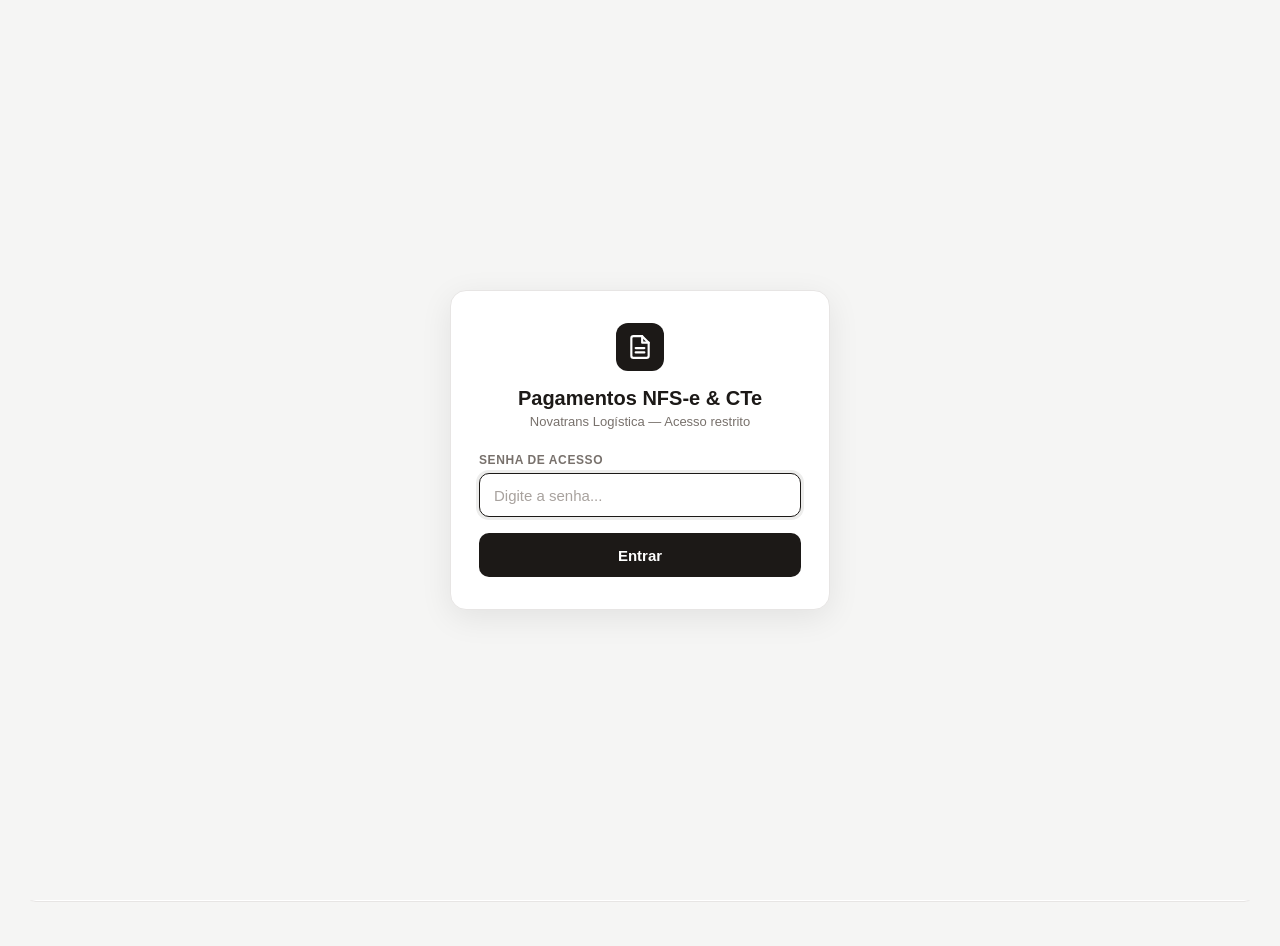
<file: SISTEMA_COM_PROTECAO_BACKUP.html>
<!DOCTYPE html>
<html lang="pt-BR">
<head>
<meta charset="UTF-8">
<meta name="viewport" content="width=device-width, initial-scale=1.0">
<title>Sistema de Pagamentos NFS-e &amp; CTe</title>
<style>
*,*::before,*::after{box-sizing:border-box;margin:0;padding:0}
body{font-family:-apple-system,BlinkMacSystemFont,'Segoe UI',Roboto,sans-serif;background:#f5f5f4;color:#1c1917;font-size:14px}
.topbar{background:#fff;border-bottom:1px solid #e7e5e4;padding:0 24px;display:flex;align-items:center;gap:14px;height:56px;position:sticky;top:0;z-index:100}
.logo{width:32px;height:32px;background:#1c1917;border-radius:8px;display:flex;align-items:center;justify-content:center;flex-shrink:0}
.logo svg{width:17px;height:17px;fill:none;stroke:#fff;stroke-width:2;stroke-linecap:round;stroke-linejoin:round}
.btn-backup{height:34px;padding:0 16px;border-radius:8px;font-size:13px;font-weight:600;cursor:pointer;border:none;background:#2563eb;color:#fff;display:flex;align-items:center;gap:6px;transition:all .15s;flex-shrink:0}
.btn-backup:hover{background:#1d4ed8}
.btn-backup:disabled{background:#78716c;cursor:not-allowed}
.topbar-sub{font-size:12px;color:#a8a29e}
.tabs{display:flex;gap:2px;background:#f5f5f4;padding:0 24px;border-bottom:1px solid #e7e5e4;overflow-x:auto}
.tab{padding:12px 18px;font-size:13px;font-weight:500;color:#78716c;cursor:pointer;border-bottom:2px solid transparent;white-space:nowrap;transition:all .15s;user-select:none}
.tab:hover{color:#1c1917}
.tab.active{color:#1c1917;border-bottom-color:#1c1917}
.main{max-width:1280px;margin:0 auto;padding:24px}
.page{display:none}.page.active{display:block}
.cards{display:grid;grid-template-columns:repeat(auto-fit,minmax(150px,1fr));gap:12px;margin-bottom:20px}
.card{background:#fff;border:1px solid #e7e5e4;border-radius:12px;padding:16px 18px}
.card-lbl{font-size:11px;font-weight:600;color:#78716c;text-transform:uppercase;letter-spacing:.06em;margin-bottom:8px}
.card-val{font-size:26px;font-weight:700;line-height:1;color:#1c1917}
.card-sub{font-size:12px;color:#a8a29e;margin-top:4px}
.ok .card-val{color:#16a34a}.late .card-val{color:#d97706}.danger .card-val{color:#dc2626}.accent .card-val{color:#2563eb}
.panel{background:#fff;border:1px solid #e7e5e4;border-radius:12px;overflow:visible;margin-bottom:20px}
/* MULTISELECT */
.filters{display:flex;flex-wrap:wrap;gap:10px;padding:14px 18px;border-bottom:1px solid #e7e5e4;background:#fafaf9;align-items:flex-end}
.fg{position:relative}
.flbl{font-size:11px;font-weight:600;color:#78716c;text-transform:uppercase;letter-spacing:.05em;margin-bottom:5px;display:block}
.msb{height:34px;min-width:130px;padding:0 28px 0 10px;border:1px solid #d6d3d1;border-radius:8px;background:#fff;color:#1c1917;font-size:13px;cursor:pointer;display:flex;align-items:center;position:relative;user-select:none;white-space:nowrap;gap:6px}
.msb:hover{border-color:#a8a29e}
.msb.open{border-color:#1c1917;box-shadow:0 0 0 3px rgba(28,25,23,.08)}
.msarrow{position:absolute;right:8px;top:50%;transform:translateY(-50%);font-size:10px;color:#78716c;pointer-events:none}
.mstag{background:#1c1917;color:#fff;border-radius:4px;padding:1px 6px;font-size:11px;font-weight:600}
.msdd{position:absolute;top:calc(100% + 4px);left:0;min-width:200px;background:#fff;border:1px solid #e7e5e4;border-radius:10px;box-shadow:0 8px 24px rgba(0,0,0,.12);z-index:500;padding:6px;display:none;max-height:260px;overflow-y:auto}
.msdd.open{display:block}
.msitem{display:flex;align-items:center;gap:8px;padding:7px 10px;border-radius:7px;cursor:pointer;font-size:13px;transition:background .1s}
.msitem:hover{background:#f5f5f4}
.msitem input[type=checkbox]{width:15px;height:15px;accent-color:#1c1917;cursor:pointer;flex-shrink:0}
.msclr{width:100%;border:none;background:none;border-top:1px solid #e7e5e4;padding:7px 10px;font-size:12px;color:#78716c;cursor:pointer;text-align:left;margin-top:4px}
.msclr:hover{color:#1c1917}
.sw{display:flex;flex-direction:column;gap:5px}
input[type=text]{height:34px;padding:0 10px;border:1px solid #d6d3d1;border-radius:8px;background:#fff;color:#1c1917;font-size:13px;outline:none;width:190px;transition:border-color .15s}
input[type=text]:focus{border-color:#1c1917;box-shadow:0 0 0 3px rgba(28,25,23,.08)}
input::placeholder{color:#a8a29e}
/* TABLE */
.tw{overflow-x:auto}
table{width:100%;border-collapse:collapse}
thead th{background:#fafaf9;padding:9px 14px;text-align:left;font-size:11px;font-weight:600;color:#78716c;text-transform:uppercase;letter-spacing:.05em;border-bottom:1px solid #e7e5e4;cursor:pointer;user-select:none;white-space:nowrap}
thead th:hover{color:#1c1917}
thead th.asc::after{content:' ↑'}thead th.desc::after{content:' ↓'}
thead th.ns{cursor:default}thead th.ns:hover{color:#78716c}
tbody tr{border-bottom:1px solid #f5f5f4;transition:background .1s}
tbody tr:last-child{border-bottom:none}
tbody tr:hover{background:#fafaf9}
td{padding:9px 14px;font-size:13px;white-space:nowrap}
.dc{font-weight:600;font-variant-numeric:tabular-nums}
.nc{font-variant-numeric:tabular-nums}
tfoot td{padding:10px 14px;font-size:13px;font-weight:600;border-top:2px solid #e7e5e4;background:#fafaf9}
/* BADGES */
.badge{display:inline-flex;align-items:center;font-size:11px;font-weight:600;padding:3px 9px;border-radius:20px}
.b-cte{background:#ede9fe;color:#5b21b6}.b-nfs{background:#d1fae5;color:#065f46}
.b-ok{background:#dcfce7;color:#15803d}.b-late{background:#fef3c7;color:#92400e}
.b-due{background:#fee2e2;color:#991b1b}.b-open{background:#dbeafe;color:#1d4ed8}
.muted{color:#a8a29e}
/* VEHICLE EDIT */
.vei-cell{display:flex;align-items:center;gap:6px}
.vei-inp{height:28px;padding:0 8px;border:1px solid #d6d3d1;border-radius:6px;font-size:12px;width:90px;color:#1c1917;outline:none;background:#fff}
.vei-inp:focus{border-color:#1c1917}
.vei-ok{height:28px;padding:0 8px;border:1px solid #16a34a;border-radius:6px;background:#fff;color:#16a34a;font-size:11px;font-weight:600;cursor:pointer;transition:all .15s}
.vei-ok:hover{background:#16a34a;color:#fff}
.btn-del{height:28px;width:28px;border:1px solid #fca5a5;border-radius:6px;background:#fff;color:#dc2626;font-size:13px;cursor:pointer;transition:all .15s;display:inline-flex;align-items:center;justify-content:center;flex-shrink:0}
.btn-del:hover{background:#fee2e2;border-color:#dc2626}
/* FOOT */
.foot{display:flex;justify-content:space-between;align-items:center;padding:11px 18px;border-top:1px solid #e7e5e4;background:#fafaf9;flex-wrap:wrap;gap:8px}
.foot-info{font-size:13px;color:#78716c}
.foot-btns{display:flex;gap:6px}
.btn{height:34px;padding:0 16px;border-radius:8px;font-size:13px;font-weight:500;cursor:pointer;transition:all .15s;display:inline-flex;align-items:center;gap:6px;border:none}
.btn-ghost{background:#fff;border:1px solid #d6d3d1;color:#1c1917}
.btn-ghost:hover{background:#f5f5f4}
.btn-ghost:disabled{opacity:.4;cursor:not-allowed}
.btn-dark{background:#1c1917;color:#fff}.btn-dark:hover{background:#292524}
/* IMPORT */
.imp-btns{display:flex;gap:14px;flex-wrap:wrap;margin-top:16px}
.imp-btn{display:flex;flex-direction:column;align-items:center;justify-content:center;gap:8px;width:190px;height:130px;border:2px dashed #d6d3d1;border-radius:12px;background:#fff;cursor:pointer;transition:all .2s;text-decoration:none}
.imp-btn:hover,.imp-btn.drag{border-color:#1c1917;background:#fafaf9}
.imp-icon{font-size:30px}
.imp-name{font-size:14px;font-weight:700;color:#1c1917}
.imp-hint{font-size:11px;color:#a8a29e;text-align:center;padding:0 8px}
.imp-btn input{display:none}
.smsg{margin-top:14px;padding:10px 14px;border-radius:8px;font-size:13px;display:none}
.msg-ok{background:#dcfce7;color:#15803d}.msg-err{background:#fee2e2;color:#991b1b}
/* MANUAL FORM */
.mtab{padding:9px 16px;font-size:13px;font-weight:500;color:#78716c;cursor:pointer;border-bottom:2px solid transparent;user-select:none;transition:all .15s}
.mtab:hover{color:#1c1917}
.mtab.active{color:#1c1917;border-bottom-color:#1c1917}
.mform{animation:fadein .15s}
@keyframes fadein{from{opacity:0}to{opacity:1}}
.form-grid{display:grid;grid-template-columns:repeat(auto-fit,minmax(180px,1fr));gap:12px;margin-bottom:14px}
.fg2{display:flex;flex-direction:column;gap:5px}
.fg2 input{height:36px;padding:0 10px;border:1px solid #d6d3d1;border-radius:8px;font-size:13px;color:#1c1917;outline:none;background:#fff;transition:border-color .15s}
.fg2 input:focus{border-color:#1c1917;box-shadow:0 0 0 3px rgba(28,25,23,.08)}
.fg2 input::placeholder{color:#a8a29e}
.empty{padding:48px;text-align:center;color:#a8a29e;font-size:13px}
/* MODAL DUPLICATAS */
.modal-bg{position:fixed;inset:0;background:rgba(0,0,0,.45);z-index:1000;display:flex;align-items:center;justify-content:center;padding:16px}
.modal{background:#fff;border-radius:16px;width:100%;max-width:700px;max-height:88vh;display:flex;flex-direction:column;box-shadow:0 20px 60px rgba(0,0,0,.2)}
.modal-head{padding:20px 24px 16px;border-bottom:1px solid #e7e5e4;flex-shrink:0}
.modal-head h2{font-size:16px;font-weight:600;margin-bottom:4px}
.modal-head p{font-size:13px;color:#78716c}
.modal-body{overflow-y:auto;flex:1;padding:16px 24px}
.dup-item{border:1px solid #e7e5e4;border-radius:10px;margin-bottom:12px;overflow:hidden}
.dup-header{background:#fafaf9;padding:10px 14px;font-size:12px;font-weight:600;color:#78716c;border-bottom:1px solid #e7e5e4;display:flex;align-items:center;gap:8px}
.dup-doc{font-size:14px;font-weight:700;color:#1c1917}
.dup-rows{display:grid;grid-template-columns:1fr 1fr;gap:1px;background:#e7e5e4}
.dup-col{background:#fff;padding:12px 14px}
.dup-col-title{font-size:10px;font-weight:700;text-transform:uppercase;letter-spacing:.05em;margin-bottom:8px}
.dup-col.existing .dup-col-title{color:#d97706}
.dup-col.incoming .dup-col-title{color:#2563eb}
.dup-field{font-size:12px;color:#78716c;margin-bottom:4px}
.dup-field span{font-weight:600;color:#1c1917}
.dup-actions{padding:10px 14px;border-top:1px solid #e7e5e4;display:flex;gap:8px;flex-wrap:wrap;background:#fafaf9}
.dup-btn{height:30px;padding:0 12px;border-radius:7px;font-size:12px;font-weight:600;cursor:pointer;border:1px solid;transition:all .15s}
.dup-btn-keep{border-color:#d97706;color:#d97706;background:#fff}.dup-btn-keep:hover{background:#fef3c7}
.dup-btn-replace{border-color:#2563eb;color:#2563eb;background:#fff}.dup-btn-replace:hover{background:#dbeafe}
.dup-btn-both{border-color:#78716c;color:#78716c;background:#fff}.dup-btn-both:hover{background:#f5f5f4}
.modal-foot{padding:16px 24px;border-top:1px solid #e7e5e4;display:flex;justify-content:space-between;align-items:center;flex-shrink:0;flex-wrap:wrap;gap:8px}
.modal-foot-info{font-size:13px;color:#78716c}
.modal-foot-btns{display:flex;gap:8px}
.btn-apply-all{height:34px;padding:0 16px;border-radius:8px;font-size:13px;font-weight:600;cursor:pointer;border:none;background:#1c1917;color:#fff}
.btn-apply-all:hover{background:#292524}
.btn-cancel-modal{height:34px;padding:0 16px;border-radius:8px;font-size:13px;font-weight:500;cursor:pointer;border:1px solid #d6d3d1;background:#fff;color:#1c1917}
.btn-cancel-modal:hover{background:#f5f5f4}
/* PDF */
.pdf-opts{display:flex;flex-wrap:wrap;gap:20px;margin-bottom:20px}
.pdf-og-title{font-size:11px;font-weight:600;color:#78716c;text-transform:uppercase;letter-spacing:.05em;margin-bottom:8px}
.cb-group{display:flex;flex-wrap:wrap;gap:10px}
.cb-item{display:flex;align-items:center;gap:7px;font-size:13px;cursor:pointer}
.cb-item input{width:15px;height:15px;accent-color:#1c1917;cursor:pointer}
.dr{display:flex;align-items:center;gap:10px;flex-wrap:wrap}
input[type=date]{height:34px;padding:0 10px;border:1px solid #d6d3d1;border-radius:8px;font-size:13px;color:#1c1917;outline:none}
input[type=date]:focus{border-color:#1c1917}
<style>
/* DASHBOARD extras */
.dash-bar-wrap{height:8px;background:#f5f5f4;border-radius:4px;overflow:hidden;flex:1}
.dash-bar-fill{height:100%;border-radius:4px;transition:width .6s ease}
.dash-pct{font-size:11px;font-weight:600;color:#78716c;min-width:36px;text-align:right}

/* LOGIN */
.login-bg{position:fixed;inset:0;background:#f5f5f4;display:flex;align-items:center;justify-content:center;z-index:9999;padding:16px}
.login-box{background:#fff;border:1px solid #e7e5e4;border-radius:16px;padding:32px 28px;width:100%;max-width:380px;box-shadow:0 8px 32px rgba(0,0,0,.08)}
.login-logo{width:48px;height:48px;background:#1c1917;border-radius:12px;display:flex;align-items:center;justify-content:center;margin:0 auto 16px}
.login-logo svg{width:26px;height:26px;fill:none;stroke:#fff;stroke-width:2;stroke-linecap:round;stroke-linejoin:round}
.login-title{font-size:20px;font-weight:700;color:#1c1917;text-align:center;margin-bottom:4px}
.login-sub{font-size:13px;color:#78716c;text-align:center;margin-bottom:24px}
.login-label{font-size:12px;font-weight:600;color:#78716c;text-transform:uppercase;letter-spacing:.05em;margin-bottom:6px;display:block}
.login-input{width:100%;height:44px;padding:0 14px;border:1px solid #d6d3d1;border-radius:10px;font-size:15px;color:#1c1917;outline:none;transition:border-color .15s;background:#fff}
.login-input:focus{border-color:#1c1917;box-shadow:0 0 0 3px rgba(28,25,23,.08)}
.login-btn{width:100%;height:44px;background:#1c1917;color:#fff;border:none;border-radius:10px;font-size:15px;font-weight:600;cursor:pointer;margin-top:16px;transition:background .15s}
.login-btn:hover{background:#292524}
.login-err{background:#fee2e2;color:#991b1b;border-radius:8px;padding:10px 14px;font-size:13px;margin-top:12px;display:none;text-align:center}
.perfil-badge{display:inline-flex;align-items:center;gap:6px;padding:4px 12px;border-radius:20px;font-size:12px;font-weight:600;margin-left:8px}
.perfil-adm{background:#fef3c7;color:#92400e}
.perfil-cons{background:#dbeafe;color:#1d4ed8}
/* MODO CONSULTA - ocultar controles de edição */
body.modo-consulta .btn-del{display:none!important}
body.modo-consulta .vei-ok{display:none!important}
body.modo-consulta .vei-inp{pointer-events:none;background:#fafaf9;border-color:transparent}
body.modo-consulta #btn-backup{display:none!important}
body.modo-consulta #btn-restaurar{display:none!important}
body.modo-consulta [onclick*="showTab('upload')"]{display:none!important}
body.modo-consulta #page-upload{display:none!important}
body.modo-consulta .mtab{pointer-events:none}

/* ── MOBILE RESPONSIVO ─────────────────────────────────── */
@media (max-width: 768px){
  .topbar{padding:0 12px;gap:8px;height:52px}
  .topbar-title{font-size:13px}
  .topbar-sub{display:none}
  #perfil-badge{font-size:10px;padding:2px 7px}
  .btn-backup{height:30px;padding:0 10px;font-size:12px}
  #btn-restaurar{height:30px;padding:0 10px;font-size:12px}

  .tabs{padding:0 8px;gap:0}
  .tab{padding:10px 10px;font-size:12px}

  .main{padding:12px}

  .cards{grid-template-columns:repeat(2,1fr);gap:8px;margin-bottom:14px}
  .card{padding:12px 12px}
  .card-val{font-size:20px}
  .card-lbl{font-size:10px}
  .card-sub{font-size:10px}

  .filters{padding:10px 12px;gap:6px}
  .msb{min-width:100px;font-size:12px;height:32px}
  .msdd{min-width:160px}
  input[type=text]{width:140px;font-size:12px;height:32px}

  /* Tabela mobile: scroll horizontal com colunas essenciais */
  .tw{-webkit-overflow-scrolling:touch}
  table{font-size:12px}
  thead th{padding:7px 8px;font-size:10px}
  td{padding:7px 8px}
  .vei-inp{width:75px;font-size:11px}

  /* Ocultar colunas menos importantes no mobile — APENAS no Consolidado */
  #page-consolidado thead th:nth-child(3),
  #page-consolidado tbody td:nth-child(3){display:none} /* Emissão */

  .foot{padding:8px 12px;flex-direction:column;gap:6px;align-items:flex-start}
  .foot-info{font-size:12px}
  .btn{height:32px;padding:0 12px;font-size:12px}

  /* PDF opts mobile */
  .pdf-opts{flex-direction:column;gap:12px}
  .dr{flex-direction:column;gap:6px}

  /* Dashboard mobile */
  #page-dashboard > div[style*="grid-template-columns:2fr"]{
    grid-template-columns:1fr!important
  }

  /* Import mobile */
  .imp-btns{flex-direction:column;gap:10px}
  .imp-btn{width:100%;height:90px;flex-direction:row;justify-content:flex-start;padding:0 16px;gap:12px}
  .imp-icon{font-size:22px}
  .imp-hint{text-align:left}

  /* Formulário manual mobile */
  .form-grid{grid-template-columns:1fr 1fr}

  /* Autosave badge mobile */
  #autosave-badge{font-size:10px;padding:2px 8px}

  /* Tabela de Frete — mobile */
  #frete-resumo-grid{grid-template-columns:1fr!important}
  #page-frete .tw{overflow-x:scroll!important;-webkit-overflow-scrolling:touch}
  #frete-table{table-layout:auto;width:auto!important;min-width:480px}
  #frete-table th, #frete-table td{white-space:nowrap}
  #fth-rota, #page-frete tbody td:first-child{min-width:160px!important;max-width:160px!important}
  #fth-km{min-width:50px}
  #fth-pickup, #fth-truck, #fth-carreta{min-width:85px}
  #page-frete .card{padding:12px}
  #frete-busca{width:100%!important}
  #frete-veiculo-filtro{width:100%}
  #page-frete > div[style*="display:flex"][style*="align-items:center"]{flex-direction:column;align-items:stretch!important}
  #page-frete > div[style*="display:flex"] button{width:100%}
}

@media (max-width: 480px){
  .cards{grid-template-columns:1fr 1fr}
  .tab{padding:9px 7px;font-size:11px}
  .topbar-title{font-size:12px}
  .form-grid{grid-template-columns:1fr}
  #page-consolidado thead th:nth-child(7),
  #page-consolidado tbody td:nth-child(7){display:none} /* Veículo no mobile pequeno */
}
</style>
<body>

<div class="login-bg" id="login-bg">
  <div class="login-box">
    <div class="login-logo">
      <svg viewBox="0 0 24 24"><path d="M14 2H6a2 2 0 0 0-2 2v16a2 2 0 0 0 2 2h12a2 2 0 0 0 2-2V8z"/><polyline points="14 2 14 8 20 8"/><line x1="16" y1="13" x2="8" y2="13"/><line x1="16" y1="17" x2="8" y2="17"/></svg>
    </div>
    <div class="login-title">Pagamentos NFS-e & CTe</div>
    <div class="login-sub">Novatrans Log&#xED;stica &mdash; Acesso restrito</div>
    <label class="login-label">Senha de acesso</label>
    <input class="login-input" type="password" id="login-input" placeholder="Digite a senha..."
      onkeydown="if(event.key==='Enter')fazerLogin()">
    <button class="login-btn" onclick="fazerLogin()">Entrar</button>
    <div class="login-err" id="login-err">Senha incorreta. Tente novamente.</div>
  </div>
</div>


<div class="topbar">
  <div class="logo">
    <svg viewBox="0 0 24 24"><path d="M14 2H6a2 2 0 0 0-2 2v16a2 2 0 0 0 2 2h12a2 2 0 0 0 2-2V8z"/><polyline points="14 2 14 8 20 8"/><line x1="16" y1="13" x2="8" y2="13"/><line x1="16" y1="17" x2="8" y2="17"/></svg>
  </div>
  <span class="topbar-title">Pagamentos NFS-e &amp; CTe</span>
  <span class="topbar-sub" id="topbar-count">346 documentos</span>
  <span id="perfil-badge" class="perfil-badge perfil-adm" style="display:none"></span>
  <span id="autosave-badge" style="display:none;background:#dcfce7;color:#15803d;font-size:11px;font-weight:600;padding:3px 10px;border-radius:20px;border:1px solid #bbf7d0">&#x2713; Salvo automaticamente</span>
  <div style="flex:1"></div>
  <label id="btn-restaurar" class="btn-backup" style="background:#78716c;cursor:pointer" title="Restaurar dados de um backup JSON">
    <svg width="14" height="14" viewBox="0 0 24 24" fill="none" stroke="currentColor" stroke-width="2" stroke-linecap="round" stroke-linejoin="round"><polyline points="1 4 1 10 7 10"/><path d="M3.51 15a9 9 0 1 0 .49-3.5"/></svg>
    Restaurar
    <input type="file" accept=".json" style="display:none" onchange="restaurarBackup(this)">
  </label>
  <button onclick="fazerBackup()" id="btn-backup" class="btn-backup" title="Gerar backup dos dados (.json)">
    <svg width="14" height="14" viewBox="0 0 24 24" fill="none" stroke="currentColor" stroke-width="2" stroke-linecap="round" stroke-linejoin="round"><path d="M21 15v4a2 2 0 0 1-2 2H5a2 2 0 0 1-2-2v-4"/><polyline points="7 10 12 15 17 10"/><line x1="12" y1="15" x2="12" y2="3"/></svg>
    Backup
  </button>
</div>

<div class="tabs">
  <div class="tab active" onclick="showTab('dashboard')">&#x1F4C8; Dashboard</div>
  <div class="tab" onclick="showTab('consolidado')">&#x1F4CA; Consolidado</div>
  <div class="tab" onclick="showTab('oji')">&#x1F4B0; Pagamentos Oji</div>
  <div class="tab" onclick="showTab('pdf')">&#x1F4C4; Relat&#xF3;rio PDF</div>
  <div class="tab" onclick="showTab('upload')">&#x2B06;&#xFE0F; Importar Dados</div>
  <div class="tab" onclick="showTab('frete')">&#x1F69A; Tabela de Frete</div>
</div>

<div class="main">

<!-- CONSOLIDADO -->
<!-- DASHBOARD -->
<div id="page-dashboard" class="page active">
  <div class="cards" id="dash-kpis"></div>

  <div style="display:grid;grid-template-columns:2fr 1fr;gap:16px;margin-bottom:16px">
    <div class="panel" style="padding:20px">
      <div style="font-size:13px;font-weight:600;color:#1c1917;margin-bottom:16px">Evolu&#xE7;&#xE3;o mensal &mdash; Volume emitido vs Pago</div>
      <div id="chart-mensal" style="width:100%;height:220px"></div>
    </div>
    <div class="panel" style="padding:20px">
      <div style="font-size:13px;font-weight:600;color:#1c1917;margin-bottom:12px">Distribui&#xE7;&#xE3;o por status</div>
      <div id="chart-status" style="width:100%;height:180px"></div>
      <div id="dash-legend" style="margin-top:12px;display:flex;flex-wrap:wrap;gap:8px;justify-content:center"></div>
    </div>
  </div>

  <div class="panel" style="padding:20px;margin-bottom:16px">
    <div style="font-size:13px;font-weight:600;color:#1c1917;margin-bottom:16px">Resumo financeiro por ve&#xED;culo / placa</div>
    <div style="overflow-x:auto">
      <table id="dash-vei-table" style="width:100%;border-collapse:collapse;font-size:13px">
        <thead><tr style="border-bottom:1px solid #e7e5e4">
          <th style="padding:8px 12px;text-align:left;font-size:11px;font-weight:600;color:#78716c;text-transform:uppercase">Placa</th>
          <th style="padding:8px 12px;text-align:right;font-size:11px;font-weight:600;color:#78716c;text-transform:uppercase">Docs</th>
          <th style="padding:8px 12px;text-align:right;font-size:11px;font-weight:600;color:#78716c;text-transform:uppercase">CTe</th>
          <th style="padding:8px 12px;text-align:right;font-size:11px;font-weight:600;color:#78716c;text-transform:uppercase">NFS-e</th>
          <th style="padding:8px 12px;text-align:right;font-size:11px;font-weight:600;color:#78716c;text-transform:uppercase">Total emitido</th>
          <th style="padding:8px 12px;text-align:right;font-size:11px;font-weight:600;color:#78716c;text-transform:uppercase">Total pago</th>
          <th style="padding:8px 12px;text-align:right;font-size:11px;font-weight:600;color:#78716c;text-transform:uppercase">A receber</th>
          <th style="padding:8px 12px;text-align:left;font-size:11px;font-weight:600;color:#78716c;text-transform:uppercase">% Pago</th>
        </tr></thead>
        <tbody id="dash-vei-body"></tbody>
        <tfoot><tr id="dash-vei-foot" style="border-top:2px solid #e7e5e4;background:#fafaf9;font-weight:600"></tr></tfoot>
      </table>
    </div>
  </div>

  <div class="panel" style="padding:20px">
    <div style="font-size:13px;font-weight:600;color:#1c1917;margin-bottom:16px">Volume por ve&#xED;culo (emitido vs pago)</div>
    <div id="chart-veiculo" style="width:100%;height:240px"></div>
  </div>
</div>

<div id="page-consolidado" class="page">
  <div class="cards" id="cards-cons"></div>
  <div class="panel">
    <div class="filters">
      <div class="fg" id="fg-tipo">
        <span class="flbl">Tipo</span>
        <div class="msb" onclick="toggleMS('tipo')"><span id="ms-lbl-tipo">Todos</span><span class="msarrow">&#9660;</span></div>
        <div class="msdd" id="ms-tipo"></div>
      </div>
      <div class="fg" id="fg-status">
        <span class="flbl">Status</span>
        <div class="msb" onclick="toggleMS('status')"><span id="ms-lbl-status">Todos</span><span class="msarrow">&#9660;</span></div>
        <div class="msdd" id="ms-status"></div>
      </div>
      <div class="fg" id="fg-veiculo">
        <span class="flbl">Ve&#xED;culo</span>
        <div class="msb" onclick="toggleMS('veiculo')"><span id="ms-lbl-veiculo">Todos</span><span class="msarrow">&#9660;</span></div>
        <div class="msdd" id="ms-veiculo"></div>
      </div>
      <div class="fg" id="fg-mes">
        <span class="flbl">M&#xEA;s emiss&#xE3;o</span>
        <div class="msb" onclick="toggleMS('mes')"><span id="ms-lbl-mes">Todos</span><span class="msarrow">&#9660;</span></div>
        <div class="msdd" id="ms-mes"></div>
      </div>
      <div class="sw">
        <span class="flbl">Documento</span>
        <input type="text" id="fD" placeholder="Buscar n&#xBA;&#x2026;" oninput="af()">
      </div>
    </div>
    <div class="tw">
      <table>
        <thead><tr>
          <th onclick="so('doc')" id="th-doc">N&#xBA; Doc</th>
          <th onclick="so('tipo')" id="th-tipo">Tipo</th>
          <th onclick="so('em')" id="th-em">Emiss&#xE3;o</th>
          <th onclick="so('venc')" id="th-venc">Vencimento</th>
          <th onclick="so('pgto')" id="th-pgto">Pagamento</th>
          <th onclick="so('val')" id="th-val">Valor</th>
          <th class="ns">Ve&#xED;culo</th>
          <th onclick="so('stKey')" id="th-stKey">Status</th>
          <th class="ns" style="width:36px"></th>
        </tr></thead>
        <tbody id="tbody-cons"></tbody>
      </table>
      <div class="empty" id="empty-cons" style="display:none">Nenhum registro encontrado.</div>
    </div>
    <div class="foot">
      <span class="foot-info" id="pi-cons"></span>
      <div class="foot-btns">
        <button class="btn btn-ghost" id="btnP-cons" onclick="pp('cons')">&larr; Anterior</button>
        <button class="btn btn-ghost" id="btnN-cons" onclick="np('cons')">Pr&oacute;xima &rarr;</button>
      </div>
    </div>
  </div>
</div>

<!-- PAGAMENTOS OJI -->
<div id="page-oji" class="page">
  <div class="cards" id="cards-oji"></div>
  <div class="panel">
    <div class="filters">
      <div class="fg" id="fg-ojimes">
        <span class="flbl">M&#xEA;s pagamento</span>
        <div class="msb" onclick="toggleMS('ojimes')"><span id="ms-lbl-ojimes">Todos</span><span class="msarrow">&#9660;</span></div>
        <div class="msdd" id="ms-ojimes"></div>
      </div>
      <div class="sw">
        <span class="flbl">Documento</span>
        <input type="text" id="fOD" placeholder="Buscar n&#xBA;&#x2026;" oninput="afOji()">
      </div>
    </div>
    <div class="tw">
      <table>
        <thead><tr>
          <th onclick="soO('doc')" id="oth-doc">N&#xBA; Doc</th>
          <th onclick="soO('data')" id="oth-data">Data Pagamento</th>
          <th onclick="soO('valor')" id="oth-valor">Valor</th>
          <th class="ns" style="width:36px"></th>
        </tr></thead>
        <tbody id="tbody-oji"></tbody>
        <tfoot><tr><td colspan="2" id="oji-lbl">Total</td><td id="oji-tot">&#x2014;</td></tr></tfoot>
      </table>
      <div class="empty" id="empty-oji" style="display:none">Nenhum registro.</div>
    </div>
    <div class="foot">
      <span class="foot-info" id="pi-oji"></span>
      <div class="foot-btns">
        <button class="btn btn-ghost" id="btnP-oji" onclick="pp('oji')">&larr; Anterior</button>
        <button class="btn btn-ghost" id="btnN-oji" onclick="np('oji')">Pr&oacute;xima &rarr;</button>
      </div>
    </div>
  </div>
</div>

<!-- PDF -->
<div id="page-pdf" class="page">
  <div class="panel" style="padding:22px;margin-bottom:16px">
    <div style="font-size:15px;font-weight:600;margin-bottom:16px">&#x1F4CB; Configurar relat&#xF3;rio</div>

    <div class="pdf-opts">
      <!-- Status -->
      <div>
        <div class="pdf-og-title">Status</div>
        <div class="cb-group">
          <label class="cb-item"><input type="checkbox" id="pdf-ok" checked onchange="atualizarResumo()"> Pago em dia</label>
          <label class="cb-item"><input type="checkbox" id="pdf-late" checked onchange="atualizarResumo()"> Pago c/ atraso</label>
          <label class="cb-item"><input type="checkbox" id="pdf-due" checked onchange="atualizarResumo()"> Vencido</label>
          <label class="cb-item"><input type="checkbox" id="pdf-open" checked onchange="atualizarResumo()"> A vencer</label>
        </div>
      </div>
      <!-- Tipo -->
      <div>
        <div class="pdf-og-title">Tipo</div>
        <div class="cb-group">
          <label class="cb-item"><input type="checkbox" id="pdf-cte" checked onchange="atualizarResumo()"> CTe</label>
          <label class="cb-item"><input type="checkbox" id="pdf-nfs" checked onchange="atualizarResumo()"> NFS-e</label>
        </div>
      </div>
      <!-- Período -->
      <div>
        <div class="pdf-og-title">Per&#xED;odo de emiss&#xE3;o</div>
        <div class="dr">
          <input type="date" id="pdf-de" onchange="atualizarResumo()">
          <span style="color:#a8a29e;font-size:13px">at&#xE9;</span>
          <input type="date" id="pdf-ate" onchange="atualizarResumo()">
        </div>
      </div>
      <!-- Opções visuais -->
      <div>
        <div class="pdf-og-title">Op&#xE7;&#xF5;es</div>
        <div class="cb-group" style="flex-direction:column;gap:8px">
          <label class="cb-item"><input type="checkbox" id="pdf-graficos" checked> Incluir gr&#xE1;ficos</label>
          <label class="cb-item"><input type="checkbox" id="pdf-vencidos-top"> Vencidos no topo</label>
          <label class="cb-item"><input type="checkbox" id="pdf-por-veiculo"> Resumo por ve&#xED;culo</label>
        </div>
      </div>
    </div>

    <!-- Resumo dinâmico do filtro -->
    <div id="pdf-resumo" style="margin:16px 0;padding:14px 18px;background:#fafaf9;border:1px solid #e7e5e4;border-radius:10px;font-size:13px;display:none">
    </div>

    <div style="display:flex;gap:10px;flex-wrap:wrap;margin-top:4px">
      <button class="btn btn-dark" onclick="gerarPDF()">&#x1F5A8; Gerar PDF / Imprimir</button>
      <button class="btn btn-ghost" onclick="previewPDF()">&#x1F441; Pr&#xE9;-visualizar</button>
    </div>
    <div id="pdf-preview" style="display:none;margin-top:20px"></div>
  </div>
</div>

<!-- IMPORTAR -->
<div id="page-upload" class="page">

  <!-- IMPORTAR ARQUIVOS -->
  <div class="panel" style="padding:22px;margin-bottom:16px">
    <div style="font-size:15px;font-weight:600;margin-bottom:4px">&#x1F4C2; Importar arquivos</div>
    <div style="font-size:13px;color:#78716c;margin-bottom:12px">Aceita <strong>CSV</strong> e <strong>XML</strong>. Clique no bot&#xE3;o ou arraste o arquivo diretamente.</div>
    <div class="imp-btns">
      <label class="imp-btn" id="drop-cte">
        <div class="imp-icon">&#x1F4E6;</div>
        <div class="imp-name">IMPORT CTe</div>
        <div class="imp-hint">CSV ou XML de CT-e</div>
        <input type="file" accept=".csv,.xml" onchange="processFile('cte',this)">
      </label>
      <label class="imp-btn" id="drop-nfs">
        <div class="imp-icon">&#x1F9FE;</div>
        <div class="imp-name">IMPORT NFS</div>
        <div class="imp-hint">CSV ou XML de NFS-e</div>
        <input type="file" accept=".csv,.xml" onchange="processFile('nfs',this)">
      </label>
      <label class="imp-btn" id="drop-pag">
        <div class="imp-icon">&#x1F4B0;</div>
        <div class="imp-name">IMPORT PGTO</div>
        <div class="imp-hint">CSV de pagamentos</div>
        <input type="file" accept=".csv" onchange="processFile('pag',this)">
      </label>
    </div>
    <div class="smsg" id="msg-import"></div>
  </div>

  <!-- LANÇAMENTO MANUAL -->
  <div class="panel" style="padding:22px">
    <div style="font-size:15px;font-weight:600;margin-bottom:14px">&#x270F;&#xFE0F; Lan&#xE7;amento manual</div>
    <div style="display:flex;gap:0;border-bottom:1px solid #e7e5e4;margin-bottom:20px">
      <div class="mtab active" id="mtab-cte" onclick="showMtab('cte')">CTe</div>
      <div class="mtab" id="mtab-nfs" onclick="showMtab('nfs')">NFS-e</div>
      <div class="mtab" id="mtab-pag" onclick="showMtab('pag')">Pagamento Oji</div>
    </div>

    <div id="mform-cte" class="mform">
      <div class="form-grid">
        <div class="fg2"><label class="flbl">N&#xBA; CTe *</label><input type="number" id="m-cte-doc" placeholder="Ex: 9079" min="1"></div>
        <div class="fg2"><label class="flbl">Data emiss&#xE3;o *</label><input type="date" id="m-cte-em"></div>
        <div class="fg2"><label class="flbl">Valor frete (R$) *</label><input type="text" id="m-cte-val" placeholder="Ex: 1.017,47"></div>
        <div class="fg2"><label class="flbl">Placa ve&#xED;culo</label><input type="text" id="m-cte-vei" placeholder="Ex: UDU8D22" oninput="this.value=this.value.toUpperCase()"></div>
      </div>
      <button class="btn btn-dark" onclick="manualAdd('cte')">&#x2795; Adicionar CTe</button>
      <div class="smsg" id="msg-mcte"></div>
    </div>

    <div id="mform-nfs" class="mform" style="display:none">
      <div class="form-grid">
        <div class="fg2"><label class="flbl">N&#xBA; NFS-e *</label><input type="number" id="m-nfs-doc" placeholder="Ex: 81" min="1"></div>
        <div class="fg2"><label class="flbl">Data emiss&#xE3;o *</label><input type="date" id="m-nfs-em"></div>
        <div class="fg2"><label class="flbl">Valor servi&#xE7;o (R$) *</label><input type="text" id="m-nfs-val" placeholder="Ex: 596,60"></div>
        <div class="fg2"><label class="flbl">Placa ve&#xED;culo</label><input type="text" id="m-nfs-vei" placeholder="Ex: GAI3G17" oninput="this.value=this.value.toUpperCase()"></div>
      </div>
      <button class="btn btn-dark" onclick="manualAdd('nfs')">&#x2795; Adicionar NFS-e</button>
      <div class="smsg" id="msg-mnfs"></div>
    </div>

    <div id="mform-pag" class="mform" style="display:none">
      <div class="form-grid">
        <div class="fg2"><label class="flbl">N&#xBA; Documento *</label><input type="number" id="m-pag-doc" placeholder="N&#xBA; do CTe ou NFS-e" min="1"></div>
        <div class="fg2"><label class="flbl">Data pagamento *</label><input type="date" id="m-pag-data"></div>
        <div class="fg2"><label class="flbl">Valor pago (R$) *</label><input type="text" id="m-pag-val" placeholder="Ex: 1.017,47"></div>
      </div>
      <button class="btn btn-dark" onclick="manualAdd('pag')">&#x2795; Registrar pagamento</button>
      <div class="smsg" id="msg-mpag"></div>
    </div>
  </div>

</div>

<!-- ═══ TABELA DE FRETE (consulta + cadastro, isolada do restante do sistema) ═══ -->
<div id="page-frete" class="page">
  <!-- Total de rotas + Coletas Adicionais, mesma linha de 3 colunas -->
  <div style="display:grid;grid-template-columns:repeat(3,1fr);gap:14px;margin-bottom:20px" id="frete-resumo-grid">
    <div class="cards" id="cards-frete" style="display:contents"></div>
    <div id="coletas-painel" style="display:contents"></div>
  </div>

  <div style="display:flex;gap:10px;align-items:center;margin-bottom:14px;flex-wrap:wrap">
    <input type="text" id="frete-busca" placeholder="&#x1F50D; Buscar origem ou destino..." oninput="filtrarFrete()" style="width:240px">
    <select id="frete-veiculo-filtro" onchange="filtrarFrete()" style="height:34px;padding:0 10px;border:1px solid #d6d3d1;border-radius:8px;font-size:13px;color:#1c1917;background:#fff;outline:none">
      <option value="">Todos os ve&#xED;culos</option>
      <option value="pickup">Pick-up</option>
      <option value="truck">Truck</option>
      <option value="carreta">Carreta</option>
    </select>
    <button class="btn btn-dark" onclick="abrirModalRota(null)" id="btn-nova-rota">&#x2795; Nova rota</button>
    <button class="btn btn-ghost" onclick="imprimirRotasFrete()" id="btn-imprimir-frete">&#x1F5A8; Imprimir rotas</button>
    <div style="flex:1"></div>
    <span style="font-size:12px;color:#78716c" id="frete-count"></span>
  </div>

  <div class="panel">
    <div class="table-wrap">
      <table id="frete-table">
        <thead><tr>
          <th onclick="sortFrete('rota')" id="fth-rota">Rota</th>
          <th onclick="sortFrete('km')" id="fth-km" style="text-align:right;width:60px">KM</th>
          <th onclick="sortFrete('pickup')" id="fth-pickup" style="text-align:right">Pick-up</th>
          <th onclick="sortFrete('truck')" id="fth-truck" style="text-align:right">Truck</th>
          <th onclick="sortFrete('carreta')" id="fth-carreta" style="text-align:right">Carreta</th>
          <th class="ns" style="width:70px;text-align:center">A&#xE7;&#xF5;es</th>
        </tr></thead>
        <tbody id="tbody-frete"></tbody>
      </table>
      <div class="empty" id="empty-frete" style="display:none">Nenhuma rota cadastrada ainda.</div>
    </div>
  </div>
</div>

<!-- MODAL ROTA DE FRETE -->
<div class="modal-bg" id="modal-rota-bg" style="display:none" onclick="if(event.target===this)fecharModalRota()">
  <div class="modal" style="max-width:480px">
    <div class="modal-head">
      <h2 id="modal-rota-title">Nova rota</h2>
      <p style="font-size:13px;color:#78716c">Preencha origem, destino e as tarifas.</p>
    </div>
    <div class="modal-body" style="padding:20px 24px">
      <div class="form-grid" style="grid-template-columns:1fr 1fr;gap:14px">
        <div class="fg2">
          <label class="flbl">Origem *</label>
          <input type="text" id="rota-origem" placeholder="Ex: Piracicaba">
        </div>
        <div class="fg2">
          <label class="flbl">Destino *</label>
          <input type="text" id="rota-destino" placeholder="Ex: Campinas">
        </div>
        <div class="fg2" style="grid-column:1/-1">
          <label class="flbl">KM</label>
          <input type="number" id="rota-km" placeholder="Ex: 71" min="0">
        </div>
        <div class="fg2">
          <label class="flbl">Pick-up (R$) *</label>
          <input type="text" id="rota-pickup" placeholder="R$ 0,00" inputmode="decimal">
        </div>
        <div class="fg2">
          <label class="flbl">Truck (R$) *</label>
          <input type="text" id="rota-truck" placeholder="R$ 0,00" inputmode="decimal">
        </div>
        <div class="fg2" style="grid-column:1/-1">
          <label class="flbl">Carreta (R$) *</label>
          <input type="text" id="rota-carreta" placeholder="R$ 0,00" inputmode="decimal">
        </div>
      </div>
      <div class="smsg" id="msg-rota" style="margin-top:12px"></div>
    </div>
    <div class="modal-foot">
      <div></div>
      <div class="modal-foot-btns">
        <button class="btn-cancel-modal" onclick="fecharModalRota()">Cancelar</button>
        <button class="btn-apply-all" onclick="salvarRota()">&#x2713; Salvar rota</button>
      </div>
    </div>
  </div>
</div>

</div><!-- /main -->

<!-- MODAL DUPLICATAS -->
<div class="modal-bg" id="modal-bg" style="display:none" onclick="if(event.target===this)cancelModal()">
  <div class="modal">
    <div class="modal-head">
      <h2 id="modal-title">Documentos duplicados encontrados</h2>
      <p id="modal-sub">Decida o que fazer com cada documento que já existe no sistema.</p>
    </div>
    <div class="modal-body" id="modal-body"></div>
    <div class="modal-foot">
      <div class="modal-foot-info" id="modal-foot-info"></div>
      <div class="modal-foot-btns">
        <button class="btn-cancel-modal" onclick="cancelModal()">Cancelar importação</button>
        <button class="btn-apply-all" onclick="applyAll('keep')">Manter todos os originais</button>
        <button class="btn-apply-all" style="background:#2563eb" onclick="applyAll('replace')">Substituir todos</button>
        <button class="btn-apply-all" onclick="confirmModal()">Confirmar escolhas</button>
      </div>
    </div>
  </div>
</div>

<script>
// ── DADOS (injetados pelo build) ──
var CONS=[{"doc":8781,"tipo":"CTe","em":"2026-01-05","venc":"2026-02-10","pgto":"2026-02-20","val":971.85,"vei":"CIW8573","stKey":"late","stLbl":"Pago c/ atraso (10d)"},{"doc":8782,"tipo":"CTe","em":"2026-01-06","venc":"2026-02-10","pgto":"2026-02-10","val":971.85,"vei":"CIW8573","stKey":"ok","stLbl":"Pago em dia"},{"doc":8783,"tipo":"CTe","em":"2026-01-06","venc":"2026-02-10","pgto":"2026-04-10","val":741.8,"vei":"CIW8573","stKey":"late","stLbl":"Pago c/ atraso (59d)"},{"doc":8787,"tipo":"CTe","em":"2026-01-07","venc":"2026-02-10","pgto":"2026-02-10","val":489.1,"vei":"GAI3G17","stKey":"ok","stLbl":"Pago em dia"},{"doc":8788,"tipo":"CTe","em":"2026-01-07","venc":"2026-02-10","pgto":"2026-02-10","val":653.8,"vei":"CIW8573","stKey":"ok","stLbl":"Pago em dia"},{"doc":8789,"tipo":"CTe","em":"2026-01-07","venc":"2026-02-10","pgto":"2026-02-10","val":653.8,"vei":"AGL1370","stKey":"ok","stLbl":"Pago em dia"},{"doc":8786,"tipo":"CTe","em":"2026-01-07","venc":"2026-02-10","pgto":"2026-02-20","val":983.4,"vei":"GAI3G17","stKey":"late","stLbl":"Pago c/ atraso (10d)"},{"doc":8785,"tipo":"CTe","em":"2026-01-07","venc":"2026-02-10","pgto":"2026-04-10","val":741.8,"vei":"CIW8573","stKey":"late","stLbl":"Pago c/ atraso (59d)"},{"doc":8790,"tipo":"CTe","em":"2026-01-08","venc":"2026-02-10","pgto":"2026-02-10","val":653.8,"vei":"CIW8573","stKey":"ok","stLbl":"Pago em dia"},{"doc":8791,"tipo":"CTe","em":"2026-01-08","venc":"2026-02-10","pgto":"2026-02-10","val":865.4,"vei":"GAI3G17","stKey":"ok","stLbl":"Pago em dia"},{"doc":8792,"tipo":"CTe","em":"2026-01-08","venc":"2026-02-10","pgto":"2026-03-20","val":491.8,"vei":"GAI3G17","stKey":"late","stLbl":"Pago c/ atraso (38d)"},{"doc":8794,"tipo":"CTe","em":"2026-01-09","venc":"2026-02-10","pgto":"2026-03-20","val":366.1,"vei":"GAI3G17","stKey":"late","stLbl":"Pago c/ atraso (38d)"},{"doc":8793,"tipo":"CTe","em":"2026-01-09","venc":"2026-02-10","pgto":"2026-02-20","val":366.1,"vei":"GAI3G17","stKey":"late","stLbl":"Pago c/ atraso (10d)"},{"doc":8795,"tipo":"CTe","em":"2026-01-10","venc":"2026-02-10","pgto":"2026-02-10","val":653.8,"vei":"AGL1370","stKey":"ok","stLbl":"Pago em dia"},{"doc":8799,"tipo":"CTe","em":"2026-01-11","venc":"2026-02-20","pgto":"2026-02-20","val":782.3,"vei":"CIW8573","stKey":"ok","stLbl":"Pago em dia"},{"doc":8798,"tipo":"CTe","em":"2026-01-11","venc":"2026-02-20","pgto":"2026-04-10","val":1694.61,"vei":"CNI3326","stKey":"late","stLbl":"Pago c/ atraso (49d)"},{"doc":8801,"tipo":"CTe","em":"2026-01-12","venc":"2026-02-20","pgto":"2026-03-30","val":653.8,"vei":"CIW8573","stKey":"late","stLbl":"Pago c/ atraso (38d)"},{"doc":8802,"tipo":"CTe","em":"2026-01-12","venc":"2026-02-20","pgto":null,"val":1694.61,"vei":"CNI3326","stKey":"due","stLbl":"Vencido (127d)"},{"doc":8800,"tipo":"CTe","em":"2026-01-12","venc":"2026-02-20","pgto":"2026-02-10","val":295.0,"vei":"GAI3G17","stKey":"ok","stLbl":"Pago em dia"},{"doc":8806,"tipo":"CTe","em":"2026-01-13","venc":"2026-02-20","pgto":null,"val":1108.93,"vei":"CIW8573","stKey":"due","stLbl":"Vencido (127d)"},{"doc":8804,"tipo":"CTe","em":"2026-01-13","venc":"2026-02-20","pgto":"2026-02-20","val":489.1,"vei":"GAI3G17","stKey":"ok","stLbl":"Pago em dia"},{"doc":8803,"tipo":"CTe","em":"2026-01-13","venc":"2026-02-20","pgto":"2026-02-20","val":295.0,"vei":"GAI3G17","stKey":"ok","stLbl":"Pago em dia"},{"doc":8805,"tipo":"CTe","em":"2026-01-13","venc":"2026-02-20","pgto":"2026-02-20","val":609.8,"vei":"GAI3G17","stKey":"ok","stLbl":"Pago em dia"},{"doc":1,"tipo":"NFSe","em":"2026-01-13","venc":"2026-02-20","pgto":null,"val":150.86,"vei":"GAI3G17","stKey":"due","stLbl":"Vencido (127d)"},{"doc":2,"tipo":"NFSe","em":"2026-01-13","venc":"2026-02-20","pgto":null,"val":150.86,"vei":"GAI3G17","stKey":"due","stLbl":"Vencido (127d)"},{"doc":3,"tipo":"NFSe","em":"2026-01-13","venc":"2026-02-20","pgto":null,"val":150.86,"vei":"GAI3G17","stKey":"due","stLbl":"Vencido (127d)"},{"doc":4,"tipo":"NFSe","em":"2026-01-13","venc":"2026-02-20","pgto":null,"val":150.86,"vei":"GAI3G17","stKey":"due","stLbl":"Vencido (127d)"},{"doc":5,"tipo":"NFSe","em":"2026-01-13","venc":"2026-02-20","pgto":null,"val":150.86,"vei":"GAI3G17","stKey":"due","stLbl":"Vencido (127d)"},{"doc":6,"tipo":"NFSe","em":"2026-01-13","venc":"2026-02-20","pgto":"2026-02-20","val":339.63,"vei":"AGL1370","stKey":"ok","stLbl":"Pago em dia"},{"doc":7,"tipo":"NFSe","em":"2026-01-13","venc":"2026-02-20","pgto":"2026-02-20","val":339.63,"vei":"CIW8573","stKey":"ok","stLbl":"Pago em dia"},{"doc":8808,"tipo":"CTe","em":"2026-01-14","venc":"2026-02-20","pgto":"2026-02-20","val":366.1,"vei":"UDU8D22","stKey":"ok","stLbl":"Pago em dia"},{"doc":8809,"tipo":"CTe","em":"2026-01-14","venc":"2026-02-20","pgto":"2026-04-10","val":366.1,"vei":"UDU8D22","stKey":"late","stLbl":"Pago c/ atraso (49d)"},{"doc":8810,"tipo":"CTe","em":"2026-01-14","venc":"2026-02-20","pgto":"2026-04-20","val":1219.4,"vei":"UDU8D22","stKey":"late","stLbl":"Pago c/ atraso (59d)"},{"doc":8807,"tipo":"CTe","em":"2026-01-14","venc":"2026-02-20","pgto":"2026-02-20","val":653.8,"vei":"CIW8573","stKey":"ok","stLbl":"Pago em dia"},{"doc":8,"tipo":"NFSe","em":"2026-01-14","venc":"2026-02-20","pgto":null,"val":150.86,"vei":"GAI3G17","stKey":"due","stLbl":"Vencido (127d)"},{"doc":9,"tipo":"NFSe","em":"2026-01-14","venc":"2026-02-20","pgto":null,"val":150.86,"vei":"UDU8D22","stKey":"due","stLbl":"Vencido (127d)"},{"doc":8811,"tipo":"CTe","em":"2026-01-16","venc":"2026-02-20","pgto":"2026-02-20","val":865.4,"vei":"UDU8D22","stKey":"ok","stLbl":"Pago em dia"},{"doc":8812,"tipo":"CTe","em":"2026-01-18","venc":"2026-02-20","pgto":"2026-03-10","val":653.8,"vei":"CIW8573","stKey":"late","stLbl":"Pago c/ atraso (18d)"},{"doc":8813,"tipo":"CTe","em":"2026-01-18","venc":"2026-02-20","pgto":"2026-03-10","val":653.8,"vei":"AGL1370","stKey":"late","stLbl":"Pago c/ atraso (18d)"},{"doc":8815,"tipo":"CTe","em":"2026-01-19","venc":"2026-02-20","pgto":"2026-02-20","val":487.2,"vei":"UDU8D22","stKey":"ok","stLbl":"Pago em dia"},{"doc":8816,"tipo":"CTe","em":"2026-01-19","venc":"2026-02-20","pgto":"2026-02-20","val":556.7,"vei":"UDU8D22","stKey":"ok","stLbl":"Pago em dia"},{"doc":8818,"tipo":"CTe","em":"2026-01-19","venc":"2026-02-20","pgto":"2026-04-10","val":823.64,"vei":"CIW8573","stKey":"late","stLbl":"Pago c/ atraso (49d)"},{"doc":8820,"tipo":"CTe","em":"2026-01-19","venc":"2026-02-20","pgto":null,"val":1694.61,"vei":"CNI3326","stKey":"due","stLbl":"Vencido (127d)"},{"doc":8819,"tipo":"CTe","em":"2026-01-19","venc":"2026-02-20","pgto":"2026-02-20","val":653.8,"vei":"AGL1370","stKey":"ok","stLbl":"Pago em dia"},{"doc":10,"tipo":"NFSe","em":"2026-01-19","venc":"2026-02-20","pgto":null,"val":150.86,"vei":"UDU8D22","stKey":"due","stLbl":"Vencido (127d)"},{"doc":11,"tipo":"NFSe","em":"2026-01-19","venc":"2026-02-20","pgto":"2026-04-30","val":150.86,"vei":"UDU8D22","stKey":"late","stLbl":"Pago c/ atraso (69d)"},{"doc":12,"tipo":"NFSe","em":"2026-01-19","venc":"2026-02-20","pgto":"2026-04-30","val":339.63,"vei":"AGL1370","stKey":"late","stLbl":"Pago c/ atraso (69d)"},{"doc":8821,"tipo":"CTe","em":"2026-01-20","venc":"2026-02-20","pgto":"2026-03-10","val":653.8,"vei":"AGL1370","stKey":"late","stLbl":"Pago c/ atraso (18d)"},{"doc":8823,"tipo":"CTe","em":"2026-01-20","venc":"2026-02-20","pgto":null,"val":1219.4,"vei":"UDU8D22","stKey":"due","stLbl":"Vencido (127d)"},{"doc":8822,"tipo":"CTe","em":"2026-01-20","venc":"2026-02-20","pgto":"2026-03-10","val":823.64,"vei":"CIW8573","stKey":"late","stLbl":"Pago c/ atraso (18d)"},{"doc":13,"tipo":"NFSe","em":"2026-01-20","venc":"2026-02-20","pgto":"2026-02-20","val":339.63,"vei":"AGL1370","stKey":"ok","stLbl":"Pago em dia"},{"doc":14,"tipo":"NFSe","em":"2026-01-20","venc":"2026-02-20","pgto":"2026-04-30","val":339.63,"vei":"AGL1370","stKey":"late","stLbl":"Pago c/ atraso (69d)"},{"doc":15,"tipo":"NFSe","em":"2026-01-20","venc":"2026-02-20","pgto":"2026-04-30","val":440.16,"vei":"CNI3326","stKey":"late","stLbl":"Pago c/ atraso (69d)"},{"doc":16,"tipo":"NFSe","em":"2026-01-20","venc":"2026-02-20","pgto":null,"val":150.86,"vei":"UDU8D22","stKey":"due","stLbl":"Vencido (127d)"},{"doc":8827,"tipo":"CTe","em":"2026-01-21","venc":"2026-02-28","pgto":"2026-03-10","val":653.8,"vei":"AGL1370","stKey":"late","stLbl":"Pago c/ atraso (10d)"},{"doc":8825,"tipo":"CTe","em":"2026-01-21","venc":"2026-02-28","pgto":"2026-04-10","val":365.0,"vei":"UDU8D22","stKey":"late","stLbl":"Pago c/ atraso (41d)"},{"doc":8826,"tipo":"CTe","em":"2026-01-21","venc":"2026-02-28","pgto":"2026-02-20","val":653.8,"vei":"CIW8573","stKey":"ok","stLbl":"Pago em dia"},{"doc":8828,"tipo":"CTe","em":"2026-01-21","venc":"2026-02-28","pgto":"2026-02-20","val":971.85,"vei":"CIW8573","stKey":"ok","stLbl":"Pago em dia"},{"doc":8824,"tipo":"CTe","em":"2026-01-21","venc":"2026-02-28","pgto":"2026-02-20","val":366.1,"vei":"UDU8D22","stKey":"ok","stLbl":"Pago em dia"},{"doc":17,"tipo":"NFSe","em":"2026-01-21","venc":"2026-02-28","pgto":null,"val":150.86,"vei":"UDU8D22","stKey":"due","stLbl":"Vencido (119d)"},{"doc":8830,"tipo":"CTe","em":"2026-01-22","venc":"2026-02-28","pgto":"2026-02-20","val":865.4,"vei":"UDU8D22","stKey":"ok","stLbl":"Pago em dia"},{"doc":8829,"tipo":"CTe","em":"2026-01-22","venc":"2026-02-28","pgto":"2026-03-20","val":295.0,"vei":"UDU8D22","stKey":"late","stLbl":"Pago c/ atraso (20d)"},{"doc":18,"tipo":"NFSe","em":"2026-01-22","venc":"2026-02-28","pgto":null,"val":150.86,"vei":"UDU8D22","stKey":"due","stLbl":"Vencido (119d)"},{"doc":19,"tipo":"NFSe","em":"2026-01-22","venc":"2026-02-28","pgto":"2026-04-30","val":440.16,"vei":"CNI3326","stKey":"late","stLbl":"Pago c/ atraso (61d)"},{"doc":20,"tipo":"NFSe","em":"2026-01-22","venc":"2026-02-28","pgto":"2026-04-30","val":339.63,"vei":"AGL1370","stKey":"late","stLbl":"Pago c/ atraso (61d)"},{"doc":8831,"tipo":"CTe","em":"2026-01-23","venc":"2026-02-28","pgto":"2026-03-20","val":653.8,"vei":"CIW8573","stKey":"late","stLbl":"Pago c/ atraso (20d)"},{"doc":8832,"tipo":"CTe","em":"2026-01-24","venc":"2026-02-28","pgto":"2026-02-27","val":865.4,"vei":"UDU8D22","stKey":"ok","stLbl":"Pago em dia"},{"doc":8833,"tipo":"CTe","em":"2026-01-26","venc":"2026-02-28","pgto":"2026-03-10","val":653.8,"vei":"AGL1370","stKey":"late","stLbl":"Pago c/ atraso (10d)"},{"doc":8834,"tipo":"CTe","em":"2026-01-26","venc":"2026-02-28","pgto":"2026-04-10","val":1694.61,"vei":"CNI3326","stKey":"late","stLbl":"Pago c/ atraso (41d)"},{"doc":8837,"tipo":"CTe","em":"2026-01-28","venc":"2026-02-28","pgto":"2026-02-27","val":747.4,"vei":"UDU8D22","stKey":"ok","stLbl":"Pago em dia"},{"doc":8836,"tipo":"CTe","em":"2026-01-28","venc":"2026-02-28","pgto":"2026-02-27","val":971.85,"vei":"CIW8573","stKey":"ok","stLbl":"Pago em dia"},{"doc":8838,"tipo":"CTe","em":"2026-01-28","venc":"2026-02-28","pgto":"2026-04-10","val":747.4,"vei":"UDU8D22","stKey":"late","stLbl":"Pago c/ atraso (41d)"},{"doc":8840,"tipo":"CTe","em":"2026-01-29","venc":"2026-02-28","pgto":"2026-04-10","val":971.85,"vei":"CIW8573","stKey":"late","stLbl":"Pago c/ atraso (41d)"},{"doc":8839,"tipo":"CTe","em":"2026-01-29","venc":"2026-02-28","pgto":"2026-04-10","val":971.85,"vei":"CIW8573","stKey":"late","stLbl":"Pago c/ atraso (41d)"},{"doc":8841,"tipo":"CTe","em":"2026-01-30","venc":"2026-02-28","pgto":"2026-03-30","val":653.8,"vei":"CIW8573","stKey":"late","stLbl":"Pago c/ atraso (30d)"},{"doc":8842,"tipo":"CTe","em":"2026-01-30","venc":"2026-02-28","pgto":"2026-03-10","val":653.8,"vei":"CIW8573","stKey":"late","stLbl":"Pago c/ atraso (10d)"},{"doc":21,"tipo":"NFSe","em":"2026-01-30","venc":"2026-02-28","pgto":"2026-04-30","val":339.63,"vei":"CIW8573","stKey":"late","stLbl":"Pago c/ atraso (61d)"},{"doc":22,"tipo":"NFSe","em":"2026-01-30","venc":"2026-02-28","pgto":"2026-04-30","val":339.63,"vei":"CIW8573","stKey":"late","stLbl":"Pago c/ atraso (61d)"},{"doc":8844,"tipo":"CTe","em":"2026-02-02","venc":"2026-03-10","pgto":"2026-03-10","val":653.8,"vei":"CIW8573","stKey":"ok","stLbl":"Pago em dia"},{"doc":8843,"tipo":"CTe","em":"2026-02-02","venc":"2026-03-10","pgto":"2026-04-10","val":750.9,"vei":"UDU8D22","stKey":"late","stLbl":"Pago c/ atraso (31d)"},{"doc":8845,"tipo":"CTe","em":"2026-02-03","venc":"2026-03-10","pgto":"2026-03-30","val":653.8,"vei":"CIW8573","stKey":"late","stLbl":"Pago c/ atraso (20d)"},{"doc":8847,"tipo":"CTe","em":"2026-02-03","venc":"2026-03-10","pgto":"2026-03-10","val":1694.61,"vei":"CNI3326","stKey":"ok","stLbl":"Pago em dia"},{"doc":8846,"tipo":"CTe","em":"2026-02-03","venc":"2026-03-10","pgto":"2026-04-10","val":1694.61,"vei":"CNI3326","stKey":"late","stLbl":"Pago c/ atraso (31d)"},{"doc":8849,"tipo":"CTe","em":"2026-02-04","venc":"2026-03-10","pgto":"2026-03-30","val":653.8,"vei":"CIW8573","stKey":"late","stLbl":"Pago c/ atraso (20d)"},{"doc":8848,"tipo":"CTe","em":"2026-02-04","venc":"2026-03-10","pgto":"2026-03-10","val":653.8,"vei":"CIW8573","stKey":"ok","stLbl":"Pago em dia"},{"doc":8850,"tipo":"CTe","em":"2026-02-04","venc":"2026-03-10","pgto":"2026-03-30","val":971.85,"vei":"CIW8573","stKey":"late","stLbl":"Pago c/ atraso (20d)"},{"doc":8853,"tipo":"CTe","em":"2026-02-08","venc":"2026-03-10","pgto":"2026-03-30","val":922.39,"vei":"AGL1370","stKey":"late","stLbl":"Pago c/ atraso (20d)"},{"doc":8851,"tipo":"CTe","em":"2026-02-08","venc":"2026-03-10","pgto":"2026-03-10","val":971.85,"vei":"AGL1370","stKey":"ok","stLbl":"Pago em dia"},{"doc":8854,"tipo":"CTe","em":"2026-02-08","venc":"2026-03-10","pgto":"2026-03-10","val":971.85,"vei":"CIW8573","stKey":"ok","stLbl":"Pago em dia"},{"doc":8855,"tipo":"CTe","em":"2026-02-11","venc":"2026-03-20","pgto":"2026-03-20","val":653.8,"vei":"CIW8573","stKey":"ok","stLbl":"Pago em dia"},{"doc":8856,"tipo":"CTe","em":"2026-02-11","venc":"2026-03-20","pgto":"2026-03-30","val":761.92,"vei":"CIW8573","stKey":"late","stLbl":"Pago c/ atraso (10d)"},{"doc":8859,"tipo":"CTe","em":"2026-02-18","venc":"2026-03-20","pgto":"2026-04-10","val":653.8,"vei":"AGL1370","stKey":"late","stLbl":"Pago c/ atraso (21d)"},{"doc":8857,"tipo":"CTe","em":"2026-02-18","venc":"2026-03-20","pgto":"2026-03-30","val":823.64,"vei":"AGL1370","stKey":"late","stLbl":"Pago c/ atraso (10d)"},{"doc":8858,"tipo":"CTe","em":"2026-02-18","venc":"2026-03-20","pgto":"2026-03-20","val":971.85,"vei":"CIW8573","stKey":"ok","stLbl":"Pago em dia"},{"doc":8860,"tipo":"CTe","em":"2026-02-18","venc":"2026-03-20","pgto":"2026-03-20","val":971.85,"vei":"AGL1370","stKey":"ok","stLbl":"Pago em dia"},{"doc":8861,"tipo":"CTe","em":"2026-02-18","venc":"2026-03-20","pgto":"2026-03-20","val":823.64,"vei":"AGL1370","stKey":"ok","stLbl":"Pago em dia"},{"doc":24,"tipo":"NFSe","em":"2026-02-19","venc":"2026-03-20","pgto":"2026-04-30","val":339.63,"vei":"CIW8573","stKey":"late","stLbl":"Pago c/ atraso (41d)"},{"doc":23,"tipo":"NFSe","em":"2026-02-19","venc":"2026-03-20","pgto":"2026-04-30","val":339.63,"vei":"CIW8573","stKey":"late","stLbl":"Pago c/ atraso (41d)"},{"doc":8862,"tipo":"CTe","em":"2026-02-20","venc":"2026-03-20","pgto":"2026-04-10","val":653.8,"vei":"AGL1370","stKey":"late","stLbl":"Pago c/ atraso (21d)"},{"doc":8863,"tipo":"CTe","em":"2026-02-20","venc":"2026-03-20","pgto":"2026-03-30","val":653.8,"vei":"CIW8573","stKey":"late","stLbl":"Pago c/ atraso (10d)"},{"doc":25,"tipo":"NFSe","em":"2026-02-20","venc":"2026-03-20","pgto":"2026-03-30","val":339.63,"vei":"CIW8573","stKey":"late","stLbl":"Pago c/ atraso (10d)"},{"doc":8865,"tipo":"CTe","em":"2026-02-23","venc":"2026-03-30","pgto":"2026-03-30","val":971.85,"vei":"CIW8573","stKey":"ok","stLbl":"Pago em dia"},{"doc":8866,"tipo":"CTe","em":"2026-02-23","venc":"2026-03-30","pgto":"2026-03-30","val":653.8,"vei":"AGL1370","stKey":"ok","stLbl":"Pago em dia"},{"doc":26,"tipo":"NFSe","em":"2026-02-23","venc":"2026-03-30","pgto":"2026-03-30","val":440.16,"vei":"CNI3326","stKey":"ok","stLbl":"Pago em dia"},{"doc":27,"tipo":"NFSe","em":"2026-02-23","venc":"2026-03-30","pgto":"2026-03-30","val":440.16,"vei":"CNI3326","stKey":"ok","stLbl":"Pago em dia"},{"doc":31,"tipo":"NFSe","em":"2026-02-23","venc":"2026-03-30","pgto":"2026-03-30","val":339.63,"vei":"CIW8573","stKey":"ok","stLbl":"Pago em dia"},{"doc":28,"tipo":"NFSe","em":"2026-02-23","venc":"2026-03-30","pgto":"2026-04-30","val":339.63,"vei":"AGL1370","stKey":"late","stLbl":"Pago c/ atraso (31d)"},{"doc":29,"tipo":"NFSe","em":"2026-02-23","venc":"2026-03-30","pgto":"2026-04-30","val":339.63,"vei":"CIW8573","stKey":"late","stLbl":"Pago c/ atraso (31d)"},{"doc":30,"tipo":"NFSe","em":"2026-02-23","venc":"2026-03-30","pgto":"2026-04-30","val":339.63,"vei":"CIW8573","stKey":"late","stLbl":"Pago c/ atraso (31d)"},{"doc":8868,"tipo":"CTe","em":"2026-02-24","venc":"2026-03-30","pgto":"2026-04-10","val":971.85,"vei":"AGL1370","stKey":"late","stLbl":"Pago c/ atraso (11d)"},{"doc":8869,"tipo":"CTe","em":"2026-02-24","venc":"2026-03-30","pgto":"2026-03-30","val":971.85,"vei":"AGL1370","stKey":"ok","stLbl":"Pago em dia"},{"doc":8867,"tipo":"CTe","em":"2026-02-24","venc":"2026-03-30","pgto":"2026-04-10","val":653.8,"vei":"CIW8573","stKey":"late","stLbl":"Pago c/ atraso (11d)"},{"doc":8870,"tipo":"CTe","em":"2026-02-25","venc":"2026-03-30","pgto":"2026-04-10","val":556.3,"vei":"UDU8D22","stKey":"late","stLbl":"Pago c/ atraso (11d)"},{"doc":8871,"tipo":"CTe","em":"2026-02-26","venc":"2026-03-30","pgto":"2026-04-10","val":1101.4,"vei":"UDU8D22","stKey":"late","stLbl":"Pago c/ atraso (11d)"},{"doc":8873,"tipo":"CTe","em":"2026-02-27","venc":"2026-03-30","pgto":"2026-04-20","val":829.01,"vei":"CIW8573","stKey":"late","stLbl":"Pago c/ atraso (21d)"},{"doc":8874,"tipo":"CTe","em":"2026-02-27","venc":"2026-03-30","pgto":"2026-03-30","val":580.99,"vei":"UDU8D22","stKey":"ok","stLbl":"Pago em dia"},{"doc":8872,"tipo":"CTe","em":"2026-02-27","venc":"2026-03-30","pgto":"2026-04-10","val":971.85,"vei":"CIW8573","stKey":"late","stLbl":"Pago c/ atraso (11d)"},{"doc":8876,"tipo":"CTe","em":"2026-02-28","venc":"2026-03-30","pgto":"2026-03-30","val":653.8,"vei":"CIW8573","stKey":"ok","stLbl":"Pago em dia"},{"doc":8875,"tipo":"CTe","em":"2026-02-28","venc":"2026-03-30","pgto":"2026-03-30","val":971.85,"vei":"AGL1370","stKey":"ok","stLbl":"Pago em dia"},{"doc":8878,"tipo":"CTe","em":"2026-02-28","venc":"2026-03-30","pgto":"2026-03-30","val":653.8,"vei":"CIW8573","stKey":"ok","stLbl":"Pago em dia"},{"doc":8877,"tipo":"CTe","em":"2026-02-28","venc":"2026-03-30","pgto":"2026-03-30","val":823.64,"vei":"CIW8573","stKey":"ok","stLbl":"Pago em dia"},{"doc":8880,"tipo":"CTe","em":"2026-03-03","venc":"2026-04-10","pgto":"2026-04-20","val":653.8,"vei":"CIW8573","stKey":"late","stLbl":"Pago c/ atraso (10d)"},{"doc":8881,"tipo":"CTe","em":"2026-03-03","venc":"2026-04-10","pgto":"2026-04-20","val":653.8,"vei":"AGL1370","stKey":"late","stLbl":"Pago c/ atraso (10d)"},{"doc":8879,"tipo":"CTe","em":"2026-03-03","venc":"2026-04-10","pgto":"2026-04-10","val":653.8,"vei":"CIW8573","stKey":"ok","stLbl":"Pago em dia"},{"doc":32,"tipo":"NFSe","em":"2026-03-03","venc":"2026-04-10","pgto":"2026-04-30","val":440.16,"vei":"CNI3326","stKey":"late","stLbl":"Pago c/ atraso (20d)"},{"doc":33,"tipo":"NFSe","em":"2026-03-03","venc":"2026-04-10","pgto":"2026-04-30","val":440.16,"vei":"CNI3326","stKey":"late","stLbl":"Pago c/ atraso (20d)"},{"doc":34,"tipo":"NFSe","em":"2026-03-03","venc":"2026-04-10","pgto":"2026-04-30","val":339.63,"vei":"CIW8573","stKey":"late","stLbl":"Pago c/ atraso (20d)"},{"doc":8883,"tipo":"CTe","em":"2026-03-09","venc":"2026-04-10","pgto":"2026-04-10","val":971.85,"vei":"AGL1370","stKey":"ok","stLbl":"Pago em dia"},{"doc":8882,"tipo":"CTe","em":"2026-03-09","venc":"2026-04-10","pgto":"2026-04-10","val":653.8,"vei":"CIW8573","stKey":"ok","stLbl":"Pago em dia"},{"doc":35,"tipo":"NFSe","em":"2026-03-09","venc":"2026-04-10","pgto":"2026-04-30","val":440.16,"vei":"CNI3326","stKey":"late","stLbl":"Pago c/ atraso (20d)"},{"doc":36,"tipo":"NFSe","em":"2026-03-09","venc":"2026-04-10","pgto":"2026-04-10","val":440.16,"vei":"CNI3326","stKey":"ok","stLbl":"Pago em dia"},{"doc":8884,"tipo":"CTe","em":"2026-03-10","venc":"2026-04-10","pgto":"2026-04-20","val":653.8,"vei":"CIW8573","stKey":"late","stLbl":"Pago c/ atraso (10d)"},{"doc":8885,"tipo":"CTe","em":"2026-03-10","venc":"2026-04-10","pgto":"2026-04-10","val":971.85,"vei":"CIW8573","stKey":"ok","stLbl":"Pago em dia"},{"doc":8888,"tipo":"CTe","em":"2026-03-11","venc":"2026-04-20","pgto":"2026-04-10","val":653.8,"vei":"AGL1370","stKey":"ok","stLbl":"Pago em dia"},{"doc":8886,"tipo":"CTe","em":"2026-03-11","venc":"2026-04-20","pgto":"2026-04-20","val":971.85,"vei":"AGL1370","stKey":"ok","stLbl":"Pago em dia"},{"doc":8887,"tipo":"CTe","em":"2026-03-11","venc":"2026-04-20","pgto":"2026-05-11","val":823.64,"vei":"AGL1370","stKey":"late","stLbl":"Pago c/ atraso (21d)"},{"doc":8889,"tipo":"CTe","em":"2026-03-12","venc":"2026-04-20","pgto":"2026-04-30","val":653.8,"vei":"AGL1370","stKey":"late","stLbl":"Pago c/ atraso (10d)"},{"doc":8890,"tipo":"CTe","em":"2026-03-12","venc":"2026-04-20","pgto":"2026-04-30","val":741.8,"vei":"CIW8573","stKey":"late","stLbl":"Pago c/ atraso (10d)"},{"doc":8891,"tipo":"CTe","em":"2026-03-13","venc":"2026-04-20","pgto":"2026-04-20","val":653.8,"vei":"AGL1370","stKey":"ok","stLbl":"Pago em dia"},{"doc":8892,"tipo":"CTe","em":"2026-03-13","venc":"2026-04-20","pgto":"2026-04-30","val":664.3,"vei":"AGL1370","stKey":"late","stLbl":"Pago c/ atraso (10d)"},{"doc":8893,"tipo":"CTe","em":"2026-03-18","venc":"2026-04-20","pgto":"2026-04-20","val":971.85,"vei":"AGL1370","stKey":"ok","stLbl":"Pago em dia"},{"doc":8896,"tipo":"CTe","em":"2026-03-19","venc":"2026-04-20","pgto":"2026-04-30","val":971.85,"vei":"AGL1370","stKey":"late","stLbl":"Pago c/ atraso (10d)"},{"doc":8897,"tipo":"CTe","em":"2026-03-19","venc":"2026-04-20","pgto":"2026-05-11","val":829.01,"vei":"AGL1370","stKey":"late","stLbl":"Pago c/ atraso (21d)"},{"doc":8894,"tipo":"CTe","em":"2026-03-19","venc":"2026-04-20","pgto":"2026-04-20","val":971.85,"vei":"CIW8573","stKey":"ok","stLbl":"Pago em dia"},{"doc":8895,"tipo":"CTe","em":"2026-03-19","venc":"2026-04-20","pgto":"2026-05-11","val":971.85,"vei":"CIW8573","stKey":"late","stLbl":"Pago c/ atraso (21d)"},{"doc":8898,"tipo":"CTe","em":"2026-03-22","venc":"2026-04-30","pgto":"2026-04-30","val":971.85,"vei":"CIW8573","stKey":"ok","stLbl":"Pago em dia"},{"doc":8900,"tipo":"CTe","em":"2026-03-23","venc":"2026-04-30","pgto":"2026-04-30","val":653.8,"vei":"AGL1370","stKey":"ok","stLbl":"Pago em dia"},{"doc":8899,"tipo":"CTe","em":"2026-03-23","venc":"2026-04-30","pgto":"2026-04-30","val":653.8,"vei":"CIW8573","stKey":"ok","stLbl":"Pago em dia"},{"doc":37,"tipo":"NFSe","em":"2026-03-23","venc":"2026-04-30","pgto":null,"val":440.16,"vei":"CNI3326","stKey":"due","stLbl":"Vencido (58d)"},{"doc":38,"tipo":"NFSe","em":"2026-03-23","venc":"2026-04-30","pgto":"2026-04-30","val":339.63,"vei":"CIW8573","stKey":"ok","stLbl":"Pago em dia"},{"doc":39,"tipo":"NFSe","em":"2026-03-23","venc":"2026-04-30","pgto":"2026-04-30","val":339.63,"vei":"AGL1370","stKey":"ok","stLbl":"Pago em dia"},{"doc":8904,"tipo":"CTe","em":"2026-03-26","venc":"2026-04-30","pgto":"2026-04-30","val":653.8,"vei":"CIW8573","stKey":"ok","stLbl":"Pago em dia"},{"doc":8906,"tipo":"CTe","em":"2026-03-26","venc":"2026-04-30","pgto":"2026-04-30","val":971.85,"vei":"CIW8573","stKey":"ok","stLbl":"Pago em dia"},{"doc":8903,"tipo":"CTe","em":"2026-03-26","venc":"2026-04-30","pgto":null,"val":679.6,"vei":"AGL1370","stKey":"due","stLbl":"Vencido (58d)"},{"doc":8905,"tipo":"CTe","em":"2026-03-26","venc":"2026-04-30","pgto":"2026-04-30","val":653.8,"vei":"CIW8573","stKey":"ok","stLbl":"Pago em dia"},{"doc":8907,"tipo":"CTe","em":"2026-03-29","venc":"2026-04-30","pgto":"2026-04-30","val":653.8,"vei":"AGL1370","stKey":"ok","stLbl":"Pago em dia"},{"doc":8908,"tipo":"CTe","em":"2026-03-29","venc":"2026-04-30","pgto":"2026-04-30","val":971.85,"vei":"CIW8573","stKey":"ok","stLbl":"Pago em dia"},{"doc":8911,"tipo":"CTe","em":"2026-03-30","venc":"2026-04-30","pgto":"2026-05-11","val":653.8,"vei":"CIW8573","stKey":"late","stLbl":"Pago c/ atraso (11d)"},{"doc":8910,"tipo":"CTe","em":"2026-03-30","venc":"2026-04-30","pgto":"2026-05-11","val":1978.2,"vei":"CIW8573","stKey":"late","stLbl":"Pago c/ atraso (11d)"},{"doc":8913,"tipo":"CTe","em":"2026-03-30","venc":"2026-04-30","pgto":"2026-05-11","val":910.39,"vei":"CIW8573","stKey":"late","stLbl":"Pago c/ atraso (11d)"},{"doc":8912,"tipo":"CTe","em":"2026-03-30","venc":"2026-04-30","pgto":"2026-05-11","val":823.64,"vei":"AGL1370","stKey":"late","stLbl":"Pago c/ atraso (11d)"},{"doc":8909,"tipo":"CTe","em":"2026-03-30","venc":"2026-04-30","pgto":"2026-04-30","val":653.8,"vei":"AGL1370","stKey":"ok","stLbl":"Pago em dia"},{"doc":8914,"tipo":"CTe","em":"2026-03-31","venc":"2026-04-30","pgto":"2026-05-11","val":365.0,"vei":"UDU8D22","stKey":"late","stLbl":"Pago c/ atraso (11d)"},{"doc":40,"tipo":"NFSe","em":"2026-03-31","venc":"2026-04-30","pgto":null,"val":150.86,"vei":"UDU8D22","stKey":"due","stLbl":"Vencido (58d)"},{"doc":8919,"tipo":"CTe","em":"2026-04-01","venc":"2026-05-10","pgto":"2026-05-11","val":910.39,"vei":"CIW8573","stKey":"late","stLbl":"Pago c/ atraso (1d)"},{"doc":8918,"tipo":"CTe","em":"2026-04-01","venc":"2026-05-10","pgto":"2026-05-11","val":653.8,"vei":"AGL1370","stKey":"late","stLbl":"Pago c/ atraso (1d)"},{"doc":8920,"tipo":"CTe","em":"2026-04-01","venc":"2026-05-10","pgto":"2026-05-11","val":747.4,"vei":"UDU8D22","stKey":"late","stLbl":"Pago c/ atraso (1d)"},{"doc":8921,"tipo":"CTe","em":"2026-04-03","venc":"2026-05-10","pgto":"2026-05-11","val":653.8,"vei":"AGL1370","stKey":"late","stLbl":"Pago c/ atraso (1d)"},{"doc":8922,"tipo":"CTe","em":"2026-04-03","venc":"2026-05-10","pgto":"2026-05-11","val":971.85,"vei":"CIW8573","stKey":"late","stLbl":"Pago c/ atraso (1d)"},{"doc":8924,"tipo":"CTe","em":"2026-04-06","venc":"2026-05-10","pgto":"2026-05-11","val":971.85,"vei":"CIW8573","stKey":"late","stLbl":"Pago c/ atraso (1d)"},{"doc":8925,"tipo":"CTe","em":"2026-04-06","venc":"2026-05-10","pgto":"2026-05-11","val":971.85,"vei":"AGL1370","stKey":"late","stLbl":"Pago c/ atraso (1d)"},{"doc":8928,"tipo":"CTe","em":"2026-04-08","venc":"2026-05-10","pgto":"2026-05-11","val":1017.47,"vei":"AGL1370","stKey":"late","stLbl":"Pago c/ atraso (1d)"},{"doc":8927,"tipo":"CTe","em":"2026-04-08","venc":"2026-05-10","pgto":"2026-05-11","val":1017.47,"vei":"AGL1370","stKey":"late","stLbl":"Pago c/ atraso (1d)"},{"doc":8929,"tipo":"CTe","em":"2026-04-08","venc":"2026-05-10","pgto":"2026-05-11","val":1575.15,"vei":"CIW8573","stKey":"late","stLbl":"Pago c/ atraso (1d)"},{"doc":8931,"tipo":"CTe","em":"2026-04-10","venc":"2026-05-10","pgto":"2026-05-11","val":1017.47,"vei":"CIW8573","stKey":"late","stLbl":"Pago c/ atraso (1d)"},{"doc":8930,"tipo":"CTe","em":"2026-04-10","venc":"2026-05-10","pgto":"2026-05-11","val":1017.47,"vei":"CIW8573","stKey":"late","stLbl":"Pago c/ atraso (1d)"},{"doc":8932,"tipo":"CTe","em":"2026-04-10","venc":"2026-05-10","pgto":"2026-05-11","val":1126.44,"vei":"CIW8573","stKey":"late","stLbl":"Pago c/ atraso (1d)"},{"doc":41,"tipo":"NFSe","em":"2026-04-10","venc":"2026-05-10","pgto":null,"val":596.6,"vei":"AGL1370","stKey":"due","stLbl":"Vencido (48d)"},{"doc":42,"tipo":"NFSe","em":"2026-04-10","venc":"2026-05-10","pgto":null,"val":596.6,"vei":"AGL1370","stKey":"due","stLbl":"Vencido (48d)"},{"doc":43,"tipo":"NFSe","em":"2026-04-10","venc":"2026-05-10","pgto":null,"val":723.99,"vei":"CNI3326","stKey":"due","stLbl":"Vencido (48d)"},{"doc":44,"tipo":"NFSe","em":"2026-04-10","venc":"2026-05-10","pgto":null,"val":596.6,"vei":"AGL1370","stKey":"due","stLbl":"Vencido (48d)"},{"doc":8936,"tipo":"CTe","em":"2026-04-13","venc":"2026-05-20","pgto":null,"val":1017.47,"vei":"AGL1370","stKey":"due","stLbl":"Vencido (38d)"},{"doc":8935,"tipo":"CTe","em":"2026-04-13","venc":"2026-05-20","pgto":null,"val":1017.47,"vei":"CIW8573","stKey":"due","stLbl":"Vencido (38d)"},{"doc":8933,"tipo":"CTe","em":"2026-04-13","venc":"2026-05-20","pgto":null,"val":1017.47,"vei":"CIW8573","stKey":"due","stLbl":"Vencido (38d)"},{"doc":8934,"tipo":"CTe","em":"2026-04-13","venc":"2026-05-20","pgto":null,"val":1017.47,"vei":"AGL1370","stKey":"due","stLbl":"Vencido (38d)"},{"doc":8937,"tipo":"CTe","em":"2026-04-14","venc":"2026-05-20","pgto":null,"val":1017.47,"vei":"CIW8573","stKey":"due","stLbl":"Vencido (38d)"},{"doc":8941,"tipo":"CTe","em":"2026-04-15","venc":"2026-05-20","pgto":null,"val":1017.47,"vei":"CIW8573","stKey":"due","stLbl":"Vencido (38d)"},{"doc":8940,"tipo":"CTe","em":"2026-04-15","venc":"2026-05-20","pgto":null,"val":1575.15,"vei":"CIW8573","stKey":"due","stLbl":"Vencido (38d)"},{"doc":45,"tipo":"NFSe","em":"2026-04-15","venc":"2026-05-20","pgto":null,"val":189.92,"vei":"UDU8D22","stKey":"due","stLbl":"Vencido (38d)"},{"doc":8944,"tipo":"CTe","em":"2026-04-16","venc":"2026-05-20","pgto":null,"val":1017.47,"vei":"AGL1370","stKey":"due","stLbl":"Vencido (38d)"},{"doc":8943,"tipo":"CTe","em":"2026-04-16","venc":"2026-05-20","pgto":null,"val":1575.15,"vei":"AGL1370","stKey":"due","stLbl":"Vencido (38d)"},{"doc":8945,"tipo":"CTe","em":"2026-04-16","venc":"2026-05-20","pgto":null,"val":1575.15,"vei":"CIW8573","stKey":"due","stLbl":"Vencido (38d)"},{"doc":8946,"tipo":"CTe","em":"2026-04-18","venc":"2026-05-20","pgto":null,"val":1017.47,"vei":"CIW8573","stKey":"due","stLbl":"Vencido (38d)"},{"doc":8948,"tipo":"CTe","em":"2026-04-21","venc":"2026-05-30","pgto":null,"val":1577.48,"vei":"CIW8573","stKey":"due","stLbl":"Vencido (28d)"},{"doc":8947,"tipo":"CTe","em":"2026-04-21","venc":"2026-05-30","pgto":null,"val":1017.47,"vei":"CIW8573","stKey":"due","stLbl":"Vencido (28d)"},{"doc":8953,"tipo":"CTe","em":"2026-04-22","venc":"2026-05-30","pgto":null,"val":1017.47,"vei":"AGL1370","stKey":"due","stLbl":"Vencido (28d)"},{"doc":8950,"tipo":"CTe","em":"2026-04-22","venc":"2026-05-30","pgto":null,"val":324.41,"vei":"UDU8D22","stKey":"due","stLbl":"Vencido (28d)"},{"doc":8949,"tipo":"CTe","em":"2026-04-22","venc":"2026-05-30","pgto":null,"val":647.39,"vei":"UDU8D22","stKey":"due","stLbl":"Vencido (28d)"},{"doc":8951,"tipo":"CTe","em":"2026-04-22","venc":"2026-05-30","pgto":null,"val":1017.47,"vei":"CIW8573","stKey":"due","stLbl":"Vencido (28d)"},{"doc":8952,"tipo":"CTe","em":"2026-04-22","venc":"2026-05-30","pgto":null,"val":1017.47,"vei":"CIW8573","stKey":"due","stLbl":"Vencido (28d)"},{"doc":8957,"tipo":"CTe","em":"2026-04-23","venc":"2026-05-30","pgto":null,"val":1640.83,"vei":"CIW8573","stKey":"due","stLbl":"Vencido (28d)"},{"doc":8954,"tipo":"CTe","em":"2026-04-23","venc":"2026-05-30","pgto":null,"val":631.38,"vei":"UDU8D22","stKey":"due","stLbl":"Vencido (28d)"},{"doc":8956,"tipo":"CTe","em":"2026-04-23","venc":"2026-05-30","pgto":null,"val":463.95,"vei":"UDU8D22","stKey":"due","stLbl":"Vencido (28d)"},{"doc":8955,"tipo":"CTe","em":"2026-04-23","venc":"2026-05-30","pgto":null,"val":641.38,"vei":"UDU8D22","stKey":"due","stLbl":"Vencido (28d)"},{"doc":8958,"tipo":"CTe","em":"2026-04-24","venc":"2026-05-30","pgto":null,"val":463.95,"vei":"UDU8D22","stKey":"due","stLbl":"Vencido (28d)"},{"doc":8959,"tipo":"CTe","em":"2026-04-24","venc":"2026-05-30","pgto":null,"val":1017.47,"vei":"AGL1370","stKey":"due","stLbl":"Vencido (28d)"},{"doc":8961,"tipo":"CTe","em":"2026-04-24","venc":"2026-05-30","pgto":null,"val":1289.61,"vei":"AGL1370","stKey":"due","stLbl":"Vencido (28d)"},{"doc":8960,"tipo":"CTe","em":"2026-04-24","venc":"2026-05-30","pgto":null,"val":1575.15,"vei":"CIW8573","stKey":"due","stLbl":"Vencido (28d)"},{"doc":8962,"tipo":"CTe","em":"2026-04-24","venc":"2026-05-30","pgto":null,"val":1017.47,"vei":"AGL1370","stKey":"due","stLbl":"Vencido (28d)"},{"doc":46,"tipo":"NFSe","em":"2026-04-24","venc":"2026-05-30","pgto":null,"val":596.6,"vei":"AGL1370","stKey":"due","stLbl":"Vencido (28d)"},{"doc":47,"tipo":"NFSe","em":"2026-04-24","venc":"2026-05-30","pgto":null,"val":723.99,"vei":"CNI3326","stKey":"due","stLbl":"Vencido (28d)"},{"doc":8963,"tipo":"CTe","em":"2026-04-27","venc":"2026-05-30","pgto":null,"val":757.26,"vei":"UDU8D22","stKey":"due","stLbl":"Vencido (28d)"},{"doc":8964,"tipo":"CTe","em":"2026-04-27","venc":"2026-05-30","pgto":null,"val":1118.65,"vei":"UDU8D22","stKey":"due","stLbl":"Vencido (28d)"},{"doc":8965,"tipo":"CTe","em":"2026-04-28","venc":"2026-05-30","pgto":null,"val":1575.15,"vei":"AGL1370","stKey":"due","stLbl":"Vencido (28d)"},{"doc":8966,"tipo":"CTe","em":"2026-04-28","venc":"2026-05-30","pgto":null,"val":1017.47,"vei":"AGL1370","stKey":"due","stLbl":"Vencido (28d)"},{"doc":48,"tipo":"NFSe","em":"2026-04-28","venc":"2026-05-30","pgto":null,"val":723.99,"vei":"CNI3326","stKey":"due","stLbl":"Vencido (28d)"},{"doc":49,"tipo":"NFSe","em":"2026-04-28","venc":"2026-05-30","pgto":null,"val":596.6,"vei":"AGL1370","stKey":"due","stLbl":"Vencido (28d)"},{"doc":8967,"tipo":"CTe","em":"2026-04-29","venc":"2026-05-30","pgto":null,"val":1804.27,"vei":"UDU8D22","stKey":"due","stLbl":"Vencido (28d)"},{"doc":8972,"tipo":"CTe","em":"2026-04-30","venc":"2026-05-30","pgto":null,"val":1017.47,"vei":"AGL1370","stKey":"due","stLbl":"Vencido (28d)"},{"doc":8970,"tipo":"CTe","em":"2026-04-30","venc":"2026-05-30","pgto":null,"val":295.0,"vei":"UDU8D22","stKey":"due","stLbl":"Vencido (28d)"},{"doc":8969,"tipo":"CTe","em":"2026-04-30","venc":"2026-05-30","pgto":null,"val":1017.47,"vei":"AGL1370","stKey":"due","stLbl":"Vencido (28d)"},{"doc":8971,"tipo":"CTe","em":"2026-04-30","venc":"2026-05-30","pgto":null,"val":295.0,"vei":"UDU8D22","stKey":"due","stLbl":"Vencido (28d)"},{"doc":50,"tipo":"NFSe","em":"2026-04-30","venc":"2026-05-30","pgto":null,"val":189.92,"vei":"UDU8D22","stKey":"due","stLbl":"Vencido (28d)"},{"doc":51,"tipo":"NFSe","em":"2026-04-30","venc":"2026-05-30","pgto":null,"val":596.6,"vei":"CIW8573","stKey":"due","stLbl":"Vencido (28d)"},{"doc":8973,"tipo":"CTe","em":"2026-05-04","venc":"2026-06-10","pgto":null,"val":1017.47,"vei":"AGL1370","stKey":"due","stLbl":"Vencido (17d)"},{"doc":8974,"tipo":"CTe","em":"2026-05-04","venc":"2026-06-10","pgto":null,"val":1017.47,"vei":"CIW8573","stKey":"due","stLbl":"Vencido (17d)"},{"doc":8975,"tipo":"CTe","em":"2026-05-05","venc":"2026-06-10","pgto":null,"val":1017.47,"vei":"AGL1370","stKey":"due","stLbl":"Vencido (17d)"},{"doc":8977,"tipo":"CTe","em":"2026-05-05","venc":"2026-06-10","pgto":null,"val":325.93,"vei":"UDU8D22","stKey":"due","stLbl":"Vencido (17d)"},{"doc":8976,"tipo":"CTe","em":"2026-05-05","venc":"2026-06-10","pgto":null,"val":1017.47,"vei":"CIW8573","stKey":"due","stLbl":"Vencido (17d)"},{"doc":52,"tipo":"NFSe","em":"2026-05-05","venc":"2026-06-10","pgto":null,"val":596.6,"vei":"AGL1370","stKey":"due","stLbl":"Vencido (17d)"},{"doc":53,"tipo":"NFSe","em":"2026-05-06","venc":"2026-06-10","pgto":null,"val":596.6,"vei":"CIW8573","stKey":"due","stLbl":"Vencido (17d)"},{"doc":54,"tipo":"NFSe","em":"2026-05-06","venc":"2026-06-10","pgto":null,"val":596.6,"vei":"AGL1370","stKey":"due","stLbl":"Vencido (17d)"},{"doc":8978,"tipo":"CTe","em":"2026-05-08","venc":"2026-06-10","pgto":null,"val":1017.47,"vei":"CIW8573","stKey":"due","stLbl":"Vencido (17d)"},{"doc":8979,"tipo":"CTe","em":"2026-05-08","venc":"2026-06-10","pgto":null,"val":1017.47,"vei":"AGL1370","stKey":"due","stLbl":"Vencido (17d)"},{"doc":55,"tipo":"NFSe","em":"2026-05-08","venc":"2026-06-10","pgto":null,"val":596.6,"vei":"AGL1370","stKey":"due","stLbl":"Vencido (17d)"},{"doc":56,"tipo":"NFSe","em":"2026-05-08","venc":"2026-06-10","pgto":null,"val":723.99,"vei":"CNI3326","stKey":"due","stLbl":"Vencido (17d)"},{"doc":57,"tipo":"NFSe","em":"2026-05-08","venc":"2026-06-10","pgto":null,"val":596.6,"vei":"AGL1370","stKey":"due","stLbl":"Vencido (17d)"},{"doc":58,"tipo":"NFSe","em":"2026-05-08","venc":"2026-06-10","pgto":null,"val":596.6,"vei":"CIW8573","stKey":"due","stLbl":"Vencido (17d)"},{"doc":59,"tipo":"NFSe","em":"2026-05-08","venc":"2026-06-10","pgto":null,"val":596.6,"vei":"CIW8573","stKey":"due","stLbl":"Vencido (17d)"},{"doc":60,"tipo":"NFSe","em":"2026-05-11","venc":"2026-06-20","pgto":null,"val":189.92,"vei":"UDU8D22","stKey":"due","stLbl":"Vencido (7d)"},{"doc":8981,"tipo":"CTe","em":"2026-05-12","venc":"2026-06-20","pgto":null,"val":1017.47,"vei":"AGL1370","stKey":"due","stLbl":"Vencido (7d)"},{"doc":8980,"tipo":"CTe","em":"2026-05-12","venc":"2026-06-20","pgto":null,"val":1343.09,"vei":"AGL1370","stKey":"due","stLbl":"Vencido (7d)"},{"doc":8983,"tipo":"CTe","em":"2026-05-12","venc":"2026-06-20","pgto":null,"val":340.29,"vei":"UDU8D22","stKey":"due","stLbl":"Vencido (7d)"},{"doc":8982,"tipo":"CTe","em":"2026-05-12","venc":"2026-06-20","pgto":null,"val":1265.83,"vei":"AGL1370","stKey":"due","stLbl":"Vencido (7d)"},{"doc":8984,"tipo":"CTe","em":"2026-05-13","venc":"2026-06-20","pgto":null,"val":1017.47,"vei":"CIW8573","stKey":"due","stLbl":"Vencido (7d)"},{"doc":8985,"tipo":"CTe","em":"2026-05-13","venc":"2026-06-20","pgto":null,"val":1017.47,"vei":"CIW8573","stKey":"due","stLbl":"Vencido (7d)"},{"doc":8986,"tipo":"CTe","em":"2026-05-13","venc":"2026-06-20","pgto":null,"val":1017.47,"vei":"AGL1370","stKey":"due","stLbl":"Vencido (7d)"},{"doc":8991,"tipo":"CTe","em":"2026-05-13","venc":"2026-06-20","pgto":null,"val":2116.32,"vei":"CNI3326","stKey":"due","stLbl":"Vencido (7d)"},{"doc":8987,"tipo":"CTe","em":"2026-05-13","venc":"2026-06-20","pgto":null,"val":1017.47,"vei":"AGL1370","stKey":"due","stLbl":"Vencido (7d)"},{"doc":8990,"tipo":"CTe","em":"2026-05-13","venc":"2026-06-20","pgto":null,"val":1017.47,"vei":"AGL1370","stKey":"due","stLbl":"Vencido (7d)"},{"doc":8988,"tipo":"CTe","em":"2026-05-13","venc":"2026-06-20","pgto":null,"val":1017.47,"vei":"CIW8573","stKey":"due","stLbl":"Vencido (7d)"},{"doc":8989,"tipo":"CTe","em":"2026-05-13","venc":"2026-06-20","pgto":null,"val":1017.47,"vei":"CIW8573","stKey":"due","stLbl":"Vencido (7d)"},{"doc":8992,"tipo":"CTe","em":"2026-05-14","venc":"2026-06-20","pgto":null,"val":1939.27,"vei":"UDU8D22","stKey":"due","stLbl":"Vencido (7d)"},{"doc":8994,"tipo":"CTe","em":"2026-05-15","venc":"2026-06-20","pgto":null,"val":795.56,"vei":"UDU8D22","stKey":"due","stLbl":"Vencido (7d)"},{"doc":61,"tipo":"NFSe","em":"2026-05-15","venc":"2026-06-20","pgto":null,"val":189.92,"vei":"UDU8D22","stKey":"due","stLbl":"Vencido (7d)"},{"doc":8995,"tipo":"CTe","em":"2026-05-16","venc":"2026-06-20","pgto":null,"val":2116.32,"vei":"CNI3326","stKey":"due","stLbl":"Vencido (7d)"},{"doc":9001,"tipo":"CTe","em":"2026-05-18","venc":"2026-06-20","pgto":null,"val":1640.83,"vei":"CIW8573","stKey":"due","stLbl":"Vencido (7d)"},{"doc":9003,"tipo":"CTe","em":"2026-05-18","venc":"2026-06-20","pgto":null,"val":838.04,"vei":"UDU8D22","stKey":"due","stLbl":"Vencido (7d)"},{"doc":8998,"tipo":"CTe","em":"2026-05-18","venc":"2026-06-20","pgto":null,"val":795.56,"vei":"UDU8D22","stKey":"due","stLbl":"Vencido (7d)"},{"doc":8999,"tipo":"CTe","em":"2026-05-18","venc":"2026-06-20","pgto":null,"val":1575.15,"vei":"AGL1370","stKey":"due","stLbl":"Vencido (7d)"},{"doc":9000,"tipo":"CTe","em":"2026-05-18","venc":"2026-06-20","pgto":null,"val":1126.44,"vei":"AGL1370","stKey":"due","stLbl":"Vencido (7d)"},{"doc":9004,"tipo":"CTe","em":"2026-05-19","venc":"2026-06-20","pgto":null,"val":838.04,"vei":"UDU8D22","stKey":"due","stLbl":"Vencido (7d)"},{"doc":9005,"tipo":"CTe","em":"2026-05-19","venc":"2026-06-20","pgto":null,"val":325.93,"vei":"UDU8D22","stKey":"due","stLbl":"Vencido (7d)"},{"doc":9006,"tipo":"CTe","em":"2026-05-19","venc":"2026-06-20","pgto":null,"val":325.93,"vei":"UDU8D22","stKey":"due","stLbl":"Vencido (7d)"},{"doc":9007,"tipo":"CTe","em":"2026-05-20","venc":"2026-06-20","pgto":null,"val":1534.42,"vei":"UDU8D22","stKey":"due","stLbl":"Vencido (7d)"},{"doc":9013,"tipo":"CTe","em":"2026-05-23","venc":"2026-06-30","pgto":null,"val":1017.47,"vei":"CIW8573","stKey":"open","stLbl":"A vencer (3d)"},{"doc":9008,"tipo":"CTe","em":"2026-05-23","venc":"2026-06-30","pgto":null,"val":1017.47,"vei":"AGL1370","stKey":"open","stLbl":"A vencer (3d)"},{"doc":9009,"tipo":"CTe","em":"2026-05-23","venc":"2026-06-30","pgto":null,"val":1017.47,"vei":"AGL1370","stKey":"open","stLbl":"A vencer (3d)"},{"doc":9010,"tipo":"CTe","em":"2026-05-23","venc":"2026-06-30","pgto":null,"val":1017.47,"vei":"CIW8573","stKey":"open","stLbl":"A vencer (3d)"},{"doc":9011,"tipo":"CTe","em":"2026-05-23","venc":"2026-06-30","pgto":null,"val":991.67,"vei":"CIW8573","stKey":"open","stLbl":"A vencer (3d)"},{"doc":9012,"tipo":"CTe","em":"2026-05-23","venc":"2026-06-30","pgto":null,"val":1017.47,"vei":"AGL1370","stKey":"open","stLbl":"A vencer (3d)"},{"doc":9014,"tipo":"CTe","em":"2026-05-23","venc":"2026-06-30","pgto":null,"val":1017.47,"vei":"CIW8573","stKey":"open","stLbl":"A vencer (3d)"},{"doc":9015,"tipo":"CTe","em":"2026-05-25","venc":"2026-06-30","pgto":null,"val":1074.97,"vei":"AGL1370","stKey":"open","stLbl":"A vencer (3d)"},{"doc":9016,"tipo":"CTe","em":"2026-05-25","venc":"2026-06-30","pgto":null,"val":1399.27,"vei":"UDU8D22","stKey":"open","stLbl":"A vencer (3d)"},{"doc":9017,"tipo":"CTe","em":"2026-05-27","venc":"2026-06-30","pgto":null,"val":310.99,"vei":"UDU8D22","stKey":"open","stLbl":"A vencer (3d)"},{"doc":9018,"tipo":"CTe","em":"2026-05-28","venc":"2026-06-30","pgto":null,"val":1017.47,"vei":"AGL1370","stKey":"open","stLbl":"A vencer (3d)"},{"doc":9021,"tipo":"CTe","em":"2026-05-28","venc":"2026-06-30","pgto":null,"val":1640.83,"vei":"AGL1370","stKey":"open","stLbl":"A vencer (3d)"},{"doc":9019,"tipo":"CTe","em":"2026-05-28","venc":"2026-06-30","pgto":null,"val":1265.83,"vei":"AGL1370","stKey":"open","stLbl":"A vencer (3d)"},{"doc":9020,"tipo":"CTe","em":"2026-05-28","venc":"2026-06-30","pgto":null,"val":1640.83,"vei":"CIW8573","stKey":"open","stLbl":"A vencer (3d)"},{"doc":62,"tipo":"NFSe","em":"2026-05-28","venc":"2026-06-30","pgto":null,"val":723.99,"vei":"CNI3326","stKey":"open","stLbl":"A vencer (3d)"},{"doc":9022,"tipo":"CTe","em":"2026-05-29","venc":"2026-06-30","pgto":null,"val":1575.15,"vei":"AGL1370","stKey":"open","stLbl":"A vencer (3d)"},{"doc":9023,"tipo":"CTe","em":"2026-05-29","venc":"2026-06-30","pgto":null,"val":795.56,"vei":"UDU8D22","stKey":"open","stLbl":"A vencer (3d)"},{"doc":9024,"tipo":"CTe","em":"2026-06-01","venc":"2026-07-10","pgto":null,"val":1343.09,"vei":"AGL1370","stKey":"open","stLbl":"A vencer (13d)"},{"doc":9025,"tipo":"CTe","em":"2026-06-01","venc":"2026-07-10","pgto":null,"val":643.84,"vei":"UDU8D22","stKey":"open","stLbl":"A vencer (13d)"},{"doc":9026,"tipo":"CTe","em":"2026-06-01","venc":"2026-07-10","pgto":null,"val":838.04,"vei":"UDU8D22","stKey":"open","stLbl":"A vencer (13d)"},{"doc":63,"tipo":"NFSe","em":"2026-06-01","venc":"2026-07-10","pgto":null,"val":189.92,"vei":"UDU8D22","stKey":"open","stLbl":"A vencer (13d)"},{"doc":9029,"tipo":"CTe","em":"2026-06-02","venc":"2026-07-10","pgto":null,"val":1620.18,"vei":"CNI3326","stKey":"open","stLbl":"A vencer (13d)"},{"doc":9030,"tipo":"CTe","em":"2026-06-03","venc":"2026-07-10","pgto":null,"val":532.2,"vei":"UDU8D22","stKey":"open","stLbl":"A vencer (13d)"},{"doc":9031,"tipo":"CTe","em":"2026-06-03","venc":"2026-07-10","pgto":null,"val":1017.47,"vei":"AGL1370","stKey":"open","stLbl":"A vencer (13d)"},{"doc":64,"tipo":"NFSe","em":"2026-06-03","venc":"2026-07-10","pgto":null,"val":596.6,"vei":"CIW8573","stKey":"open","stLbl":"A vencer (13d)"},{"doc":9032,"tipo":"CTe","em":"2026-06-08","venc":"2026-07-10","pgto":null,"val":859.27,"vei":"UDU8D22","stKey":"open","stLbl":"A vencer (13d)"},{"doc":9033,"tipo":"CTe","em":"2026-06-09","venc":"2026-07-10","pgto":null,"val":1640.83,"vei":"CIW8573","stKey":"open","stLbl":"A vencer (13d)"},{"doc":9034,"tipo":"CTe","em":"2026-06-09","venc":"2026-07-10","pgto":null,"val":1017.47,"vei":"AGL1370","stKey":"open","stLbl":"A vencer (13d)"},{"doc":66,"tipo":"NFSe","em":"2026-06-09","venc":"2026-07-10","pgto":null,"val":596.6,"vei":"AGL1370","stKey":"open","stLbl":"A vencer (13d)"},{"doc":67,"tipo":"NFSe","em":"2026-06-09","venc":"2026-07-10","pgto":null,"val":596.6,"vei":"AGL1370","stKey":"open","stLbl":"A vencer (13d)"},{"doc":68,"tipo":"NFSe","em":"2026-06-09","venc":"2026-07-10","pgto":null,"val":596.6,"vei":"AGL1370","stKey":"open","stLbl":"A vencer (13d)"},{"doc":9036,"tipo":"CTe","em":"2026-06-10","venc":"2026-07-10","pgto":null,"val":1017.47,"vei":"CIW8573","stKey":"open","stLbl":"A vencer (13d)"},{"doc":9038,"tipo":"CTe","em":"2026-06-11","venc":"2026-07-20","pgto":null,"val":1265.83,"vei":"AGL1370","stKey":"open","stLbl":"A vencer (23d)"},{"doc":9037,"tipo":"CTe","em":"2026-06-11","venc":"2026-07-20","pgto":null,"val":1017.47,"vei":"CIW8573","stKey":"open","stLbl":"A vencer (23d)"},{"doc":9039,"tipo":"CTe","em":"2026-06-12","venc":"2026-07-20","pgto":null,"val":1017.47,"vei":"CIW8573","stKey":"open","stLbl":"A vencer (23d)"},{"doc":9040,"tipo":"CTe","em":"2026-06-12","venc":"2026-07-20","pgto":null,"val":1017.47,"vei":"AGL1370","stKey":"open","stLbl":"A vencer (23d)"},{"doc":69,"tipo":"NFSe","em":"2026-06-12","venc":"2026-07-20","pgto":null,"val":596.6,"vei":"AGL1370","stKey":"open","stLbl":"A vencer (23d)"},{"doc":70,"tipo":"NFSe","em":"2026-06-12","venc":"2026-07-20","pgto":null,"val":596.6,"vei":"AGL1370","stKey":"open","stLbl":"A vencer (23d)"},{"doc":71,"tipo":"NFSe","em":"2026-06-12","venc":"2026-07-20","pgto":null,"val":596.6,"vei":"CIW8573","stKey":"open","stLbl":"A vencer (23d)"},{"doc":9042,"tipo":"CTe","em":"2026-06-15","venc":"2026-07-20","pgto":null,"val":1017.47,"vei":"CIW8573","stKey":"open","stLbl":"A vencer (23d)"},{"doc":9041,"tipo":"CTe","em":"2026-06-15","venc":"2026-07-20","pgto":null,"val":2116.32,"vei":"CNI3326","stKey":"open","stLbl":"A vencer (23d)"},{"doc":9043,"tipo":"CTe","em":"2026-06-15","venc":"2026-07-20","pgto":null,"val":1064.98,"vei":"UDU8D22","stKey":"open","stLbl":"A vencer (23d)"},{"doc":9044,"tipo":"CTe","em":"2026-06-16","venc":"2026-07-20","pgto":null,"val":1575.15,"vei":"CIW8573","stKey":"open","stLbl":"A vencer (23d)"},{"doc":9046,"tipo":"CTe","em":"2026-06-16","venc":"2026-07-20","pgto":null,"val":838.04,"vei":"UDU8D22","stKey":"open","stLbl":"A vencer (23d)"},{"doc":9045,"tipo":"CTe","em":"2026-06-16","venc":"2026-07-20","pgto":null,"val":1065.56,"vei":"UDU8D22","stKey":"open","stLbl":"A vencer (23d)"},{"doc":9049,"tipo":"CTe","em":"2026-06-17","venc":"2026-07-20","pgto":null,"val":1017.47,"vei":"AGL1370","stKey":"open","stLbl":"A vencer (23d)"},{"doc":9047,"tipo":"CTe","em":"2026-06-17","venc":"2026-07-20","pgto":null,"val":1126.44,"vei":"AGL1370","stKey":"open","stLbl":"A vencer (23d)"},{"doc":9053,"tipo":"CTe","em":"2026-06-18","venc":"2026-07-20","pgto":null,"val":1017.47,"vei":"AGL1370","stKey":"open","stLbl":"A vencer (23d)"},{"doc":9051,"tipo":"CTe","em":"2026-06-18","venc":"2026-07-20","pgto":null,"val":1017.47,"vei":"AGL1370","stKey":"open","stLbl":"A vencer (23d)"},{"doc":9052,"tipo":"CTe","em":"2026-06-18","venc":"2026-07-20","pgto":null,"val":1576.88,"vei":"CIW8573","stKey":"open","stLbl":"A vencer (23d)"},{"doc":9050,"tipo":"CTe","em":"2026-06-18","venc":"2026-07-20","pgto":null,"val":1126.44,"vei":"AGL1370","stKey":"open","stLbl":"A vencer (23d)"},{"doc":72,"tipo":"NFSe","em":"2026-06-18","venc":"2026-07-20","pgto":null,"val":189.92,"vei":"UDU8D22","stKey":"open","stLbl":"A vencer (23d)"},{"doc":9055,"tipo":"CTe","em":"2026-06-19","venc":"2026-07-20","pgto":null,"val":1017.47,"vei":"CIW8573","stKey":"open","stLbl":"A vencer (23d)"},{"doc":9058,"tipo":"CTe","em":"2026-06-19","venc":"2026-07-20","pgto":null,"val":1265.83,"vei":"AGL1370","stKey":"open","stLbl":"A vencer (23d)"},{"doc":9059,"tipo":"CTe","em":"2026-06-19","venc":"2026-07-20","pgto":null,"val":1575.15,"vei":"AGL1370","stKey":"open","stLbl":"A vencer (23d)"},{"doc":9057,"tipo":"CTe","em":"2026-06-19","venc":"2026-07-20","pgto":null,"val":1017.47,"vei":"CIW8573","stKey":"open","stLbl":"A vencer (23d)"},{"doc":9060,"tipo":"CTe","em":"2026-06-19","venc":"2026-07-20","pgto":null,"val":1083.27,"vei":"UDU8D22","stKey":"open","stLbl":"A vencer (23d)"},{"doc":9062,"tipo":"CTe","em":"2026-06-19","venc":"2026-07-20","pgto":null,"val":2116.32,"vei":"CNI3326","stKey":"open","stLbl":"A vencer (23d)"},{"doc":9061,"tipo":"CTe","em":"2026-06-19","venc":"2026-07-20","pgto":null,"val":591.58,"vei":"UDU8D22","stKey":"open","stLbl":"A vencer (23d)"},{"doc":9065,"tipo":"CTe","em":"2026-06-22","venc":"2026-07-30","pgto":null,"val":449.76,"vei":"UDU8D22","stKey":"open","stLbl":"A vencer (33d)"},{"doc":9063,"tipo":"CTe","em":"2026-06-22","venc":"2026-07-30","pgto":null,"val":1017.47,"vei":"CIW8573","stKey":"open","stLbl":"A vencer (33d)"},{"doc":9067,"tipo":"CTe","em":"2026-06-22","venc":"2026-07-30","pgto":null,"val":583.68,"vei":"UDU8D22","stKey":"open","stLbl":"A vencer (33d)"},{"doc":9066,"tipo":"CTe","em":"2026-06-22","venc":"2026-07-30","pgto":null,"val":1017.47,"vei":"CIW8573","stKey":"open","stLbl":"A vencer (33d)"},{"doc":9064,"tipo":"CTe","em":"2026-06-22","venc":"2026-07-30","pgto":null,"val":1575.15,"vei":"AGL1370","stKey":"open","stLbl":"A vencer (33d)"},{"doc":9071,"tipo":"CTe","em":"2026-06-23","venc":"2026-07-30","pgto":null,"val":1017.47,"vei":"CIW8573","stKey":"open","stLbl":"A vencer (33d)"},{"doc":9068,"tipo":"CTe","em":"2026-06-23","venc":"2026-07-30","pgto":null,"val":1017.47,"vei":"CIW8573","stKey":"open","stLbl":"A vencer (33d)"},{"doc":9069,"tipo":"CTe","em":"2026-06-23","venc":"2026-07-30","pgto":null,"val":838.04,"vei":"UDU8D22","stKey":"open","stLbl":"A vencer (33d)"},{"doc":9070,"tipo":"CTe","em":"2026-06-23","venc":"2026-07-30","pgto":null,"val":1017.47,"vei":"CIW8573","stKey":"open","stLbl":"A vencer (33d)"},{"doc":9074,"tipo":"CTe","em":"2026-06-24","venc":"2026-07-30","pgto":null,"val":583.68,"vei":"UDU8D22","stKey":"open","stLbl":"A vencer (33d)"},{"doc":9072,"tipo":"CTe","em":"2026-06-24","venc":"2026-07-30","pgto":null,"val":1640.83,"vei":"CIW8573","stKey":"open","stLbl":"A vencer (33d)"},{"doc":9073,"tipo":"CTe","em":"2026-06-24","venc":"2026-07-30","pgto":null,"val":1488.27,"vei":"UDU8D22","stKey":"open","stLbl":"A vencer (33d)"},{"doc":77,"tipo":"NFSe","em":"2026-06-24","venc":"2026-07-30","pgto":null,"val":723.99,"vei":"AGL1370","stKey":"open","stLbl":"A vencer (33d)"},{"doc":78,"tipo":"NFSe","em":"2026-06-24","venc":"2026-07-30","pgto":null,"val":723.99,"vei":"CNI3326","stKey":"open","stLbl":"A vencer (33d)"},{"doc":79,"tipo":"NFSe","em":"2026-06-24","venc":"2026-07-30","pgto":null,"val":596.6,"vei":"CNI3326","stKey":"open","stLbl":"A vencer (33d)"},{"doc":80,"tipo":"NFSe","em":"2026-06-24","venc":"2026-07-30","pgto":null,"val":596.6,"vei":"AGL1370","stKey":"open","stLbl":"A vencer (33d)"},{"doc":81,"tipo":"NFSe","em":"2026-06-24","venc":"2026-07-30","pgto":null,"val":596.6,"vei":"AGL1370","stKey":"open","stLbl":"A vencer (33d)"},{"doc":9075,"tipo":"CTe","em":"2026-06-25","venc":"2026-07-30","pgto":null,"val":1640.83,"vei":"CIW8573","stKey":"open","stLbl":"A vencer (33d)"},{"doc":9076,"tipo":"CTe","em":"2026-06-25","venc":"2026-07-30","pgto":null,"val":1017.47,"vei":"AGL1370","stKey":"open","stLbl":"A vencer (33d)"},{"doc":9077,"tipo":"CTe","em":"2026-06-26","venc":"2026-07-30","pgto":null,"val":1017.47,"vei":"AGL1370","stKey":"open","stLbl":"A vencer (33d)"},{"doc":9079,"tipo":"CTe","em":"2026-06-26","venc":"2026-07-30","pgto":null,"val":350.05,"vei":"UDU8D22","stKey":"open","stLbl":"A vencer (33d)"},{"doc":9078,"tipo":"CTe","em":"2026-06-26","venc":"2026-07-30","pgto":null,"val":1118.65,"vei":"UDU8D22","stKey":"open","stLbl":"A vencer (33d)"}];
var PAG_OJI=[{"doc":8801,"data":"2026-03-30","valor":-653.8},{"doc":8841,"data":"2026-03-30","valor":-653.8},{"doc":8845,"data":"2026-03-30","valor":-653.8},{"doc":8850,"data":"2026-03-30","valor":-971.85},{"doc":8849,"data":"2026-03-30","valor":-653.8},{"doc":8853,"data":"2026-03-30","valor":-922.39},{"doc":8856,"data":"2026-03-30","valor":-761.92},{"doc":8857,"data":"2026-03-30","valor":-823.64},{"doc":8863,"data":"2026-03-30","valor":-653.8},{"doc":25,"data":"2026-03-30","valor":-339.63},{"doc":8865,"data":"2026-03-30","valor":-971.85},{"doc":8866,"data":"2026-03-30","valor":-653.8},{"doc":8869,"data":"2026-03-30","valor":-971.85},{"doc":26,"data":"2026-03-30","valor":-440.16},{"doc":31,"data":"2026-03-30","valor":-339.63},{"doc":27,"data":"2026-03-30","valor":-440.16},{"doc":8874,"data":"2026-03-30","valor":-580.99},{"doc":8875,"data":"2026-03-30","valor":-971.85},{"doc":8878,"data":"2026-03-30","valor":-653.8},{"doc":8876,"data":"2026-03-30","valor":-653.8},{"doc":8877,"data":"2026-03-30","valor":-823.64},{"doc":8858,"data":"2026-03-20","valor":-971.85},{"doc":8860,"data":"2026-03-20","valor":-971.85},{"doc":8861,"data":"2026-03-20","valor":-823.64},{"doc":8855,"data":"2026-03-20","valor":-653.8},{"doc":8829,"data":"2026-03-20","valor":-295.0},{"doc":8831,"data":"2026-03-20","valor":-653.8},{"doc":8792,"data":"2026-03-20","valor":-491.8},{"doc":8794,"data":"2026-03-20","valor":-366.1},{"doc":8812,"data":"2026-03-10","valor":-653.8},{"doc":8813,"data":"2026-03-10","valor":-653.8},{"doc":8821,"data":"2026-03-10","valor":-653.8},{"doc":8822,"data":"2026-03-10","valor":-823.64},{"doc":8827,"data":"2026-03-10","valor":-653.8},{"doc":8833,"data":"2026-03-10","valor":-653.8},{"doc":8842,"data":"2026-03-10","valor":-653.8},{"doc":8844,"data":"2026-03-10","valor":-653.8},{"doc":8847,"data":"2026-03-10","valor":-1694.61},{"doc":8848,"data":"2026-03-10","valor":-653.8},{"doc":8851,"data":"2026-03-10","valor":-971.85},{"doc":8854,"data":"2026-03-10","valor":-971.85},{"doc":8823,"data":"2026-02-27","valor":219.4},{"doc":8832,"data":"2026-02-27","valor":-865.4},{"doc":8837,"data":"2026-02-27","valor":-747.4},{"doc":8836,"data":"2026-02-27","valor":-971.85},{"doc":8781,"data":"2026-02-20","valor":-971.85},{"doc":8786,"data":"2026-02-20","valor":-983.4},{"doc":8793,"data":"2026-02-20","valor":-366.1},{"doc":8799,"data":"2026-02-20","valor":-782.3},{"doc":8805,"data":"2026-02-20","valor":-609.8},{"doc":8803,"data":"2026-02-20","valor":-295.0},{"doc":8806,"data":"2026-02-20","valor":108.93},{"doc":8804,"data":"2026-02-20","valor":-489.1},{"doc":2,"data":"2026-02-20","valor":50.86},{"doc":3,"data":"2026-02-20","valor":50.86},{"doc":4,"data":"2026-02-20","valor":50.86},{"doc":6,"data":"2026-02-20","valor":-339.63},{"doc":7,"data":"2026-02-20","valor":-339.63},{"doc":8808,"data":"2026-02-20","valor":-366.1},{"doc":8807,"data":"2026-02-20","valor":-653.8},{"doc":9,"data":"2026-02-20","valor":50.86},{"doc":8811,"data":"2026-02-20","valor":-865.4},{"doc":8816,"data":"2026-02-20","valor":-556.7},{"doc":8820,"data":"2026-02-20","valor":694.61},{"doc":8819,"data":"2026-02-20","valor":-653.8},{"doc":8815,"data":"2026-02-20","valor":-487.2},{"doc":10,"data":"2026-02-20","valor":50.86},{"doc":16,"data":"2026-02-20","valor":50.86},{"doc":13,"data":"2026-02-20","valor":-339.63},{"doc":8826,"data":"2026-02-20","valor":-653.8},{"doc":8828,"data":"2026-02-20","valor":-971.85},{"doc":8824,"data":"2026-02-20","valor":-366.1},{"doc":8830,"data":"2026-02-20","valor":-865.4},{"doc":8782,"data":"2026-02-10","valor":-971.85},{"doc":8787,"data":"2026-02-10","valor":-489.1},{"doc":8788,"data":"2026-02-10","valor":-653.8},{"doc":8789,"data":"2026-02-10","valor":-653.8},{"doc":8790,"data":"2026-02-10","valor":-653.8},{"doc":8791,"data":"2026-02-10","valor":-865.4},{"doc":8795,"data":"2026-02-10","valor":-653.8},{"doc":8800,"data":"2026-02-10","valor":-295.0},{"doc":8802,"data":"2026-02-10","valor":694.61},{"doc":8776,"data":"2026-01-30","valor":-556.7},{"doc":8777,"data":"2026-01-30","valor":-491.8},{"doc":8778,"data":"2026-01-30","valor":-295.0},{"doc":8750,"data":"2026-01-20","valor":-653.8},{"doc":8751,"data":"2026-01-20","valor":-841.66},{"doc":8752,"data":"2026-01-20","valor":-971.85},{"doc":8753,"data":"2026-01-20","valor":-366.1},{"doc":8754,"data":"2026-01-20","valor":-366.1},{"doc":8755,"data":"2026-01-20","valor":-366.1},{"doc":8756,"data":"2026-01-20","valor":-362.6},{"doc":8757,"data":"2026-01-20","valor":-600.0},{"doc":8758,"data":"2026-01-20","valor":-747.4},{"doc":8759,"data":"2026-01-20","valor":323.51},{"doc":8760,"data":"2026-01-20","valor":-653.8},{"doc":8761,"data":"2026-01-20","valor":-653.8},{"doc":8762,"data":"2026-01-20","valor":-653.8},{"doc":8763,"data":"2026-01-20","valor":-971.85},{"doc":8764,"data":"2026-01-20","valor":-664.3},{"doc":8766,"data":"2026-01-20","valor":809.4},{"doc":8768,"data":"2026-01-20","valor":-366.1},{"doc":8769,"data":"2026-01-20","valor":-366.1},{"doc":8770,"data":"2026-01-20","valor":-747.4},{"doc":8771,"data":"2026-01-20","valor":-365.0},{"doc":8772,"data":"2026-01-20","valor":-573.9},{"doc":8773,"data":"2026-01-20","valor":-366.1},{"doc":8774,"data":"2026-01-20","valor":-983.4},{"doc":8775,"data":"2026-01-20","valor":-971.85},{"doc":3452,"data":"2026-01-12","valor":-440.16},{"doc":8722,"data":"2026-01-12","valor":-747.4},{"doc":8723,"data":"2026-01-12","valor":-653.8},{"doc":8724,"data":"2026-01-12","valor":-823.64},{"doc":8736,"data":"2026-01-12","valor":-971.85},{"doc":8732,"data":"2026-01-12","valor":573.4},{"doc":8733,"data":"2026-01-12","valor":-747.4},{"doc":3453,"data":"2026-01-12","valor":-339.63},{"doc":3454,"data":"2026-01-12","valor":-440.16},{"doc":3455,"data":"2026-01-12","valor":-440.16},{"doc":8735,"data":"2026-01-12","valor":-653.8},{"doc":8737,"data":"2026-01-12","valor":-823.64},{"doc":8738,"data":"2026-01-12","valor":-910.39},{"doc":8739,"data":"2026-01-12","valor":-664.3},{"doc":8740,"data":"2026-01-12","valor":-971.85},{"doc":8741,"data":"2026-01-12","valor":-653.8},{"doc":8742,"data":"2026-01-12","valor":-653.8},{"doc":8743,"data":"2026-01-12","valor":-747.4},{"doc":8711,"data":"2026-01-12","valor":219.4},{"doc":8744,"data":"2026-01-12","valor":455.4},{"doc":8745,"data":"2026-01-12","valor":-763.1},{"doc":3456,"data":"2026-01-12","valor":-339.63},{"doc":3457,"data":"2026-01-12","valor":-339.63},{"doc":3458,"data":"2026-01-12","valor":-339.63},{"doc":3459,"data":"2026-01-12","valor":-339.63},{"doc":3460,"data":"2026-01-12","valor":-440.16},{"doc":3461,"data":"2026-01-12","valor":-440.16},{"doc":8746,"data":"2026-01-12","valor":694.61},{"doc":8748,"data":"2026-01-12","valor":-741.8},{"doc":8749,"data":"2026-01-12","valor":-829.01},{"doc":3371,"data":"2025-12-29","valor":-339.63},{"doc":8634,"data":"2025-12-29","valor":406.01},{"doc":8657,"data":"2025-12-29","valor":691.4},{"doc":3433,"data":"2025-12-29","valor":-339.63},{"doc":3436,"data":"2025-12-29","valor":-339.63},{"doc":3437,"data":"2025-12-29","valor":-440.16},{"doc":3438,"data":"2025-12-29","valor":-339.63},{"doc":3439,"data":"2025-12-29","valor":-339.63},{"doc":3441,"data":"2025-12-29","valor":-339.63},{"doc":3444,"data":"2025-12-29","valor":50.86},{"doc":8710,"data":"2025-12-29","valor":-865.4},{"doc":8705,"data":"2025-12-29","valor":-499.4},{"doc":8706,"data":"2025-12-29","valor":-295.0},{"doc":8707,"data":"2025-12-29","valor":-971.85},{"doc":8708,"data":"2025-12-29","valor":-371.8},{"doc":8709,"data":"2025-12-29","valor":-366.1},{"doc":8704,"data":"2025-12-29","valor":-971.85},{"doc":3445,"data":"2025-12-29","valor":50.86},{"doc":3446,"data":"2025-12-29","valor":50.86},{"doc":8712,"data":"2025-12-29","valor":337.4},{"doc":3447,"data":"2025-12-29","valor":-339.63},{"doc":3448,"data":"2025-12-29","valor":-440.16},{"doc":8713,"data":"2025-12-29","valor":-653.8},{"doc":8714,"data":"2025-12-29","valor":-841.66},{"doc":8715,"data":"2025-12-29","valor":-971.85},{"doc":8717,"data":"2025-12-29","valor":-971.85},{"doc":3449,"data":"2025-12-29","valor":-440.16},{"doc":8695,"data":"2025-12-29","valor":337.4},{"doc":8720,"data":"2025-12-29","valor":-653.8},{"doc":8718,"data":"2025-12-29","valor":-653.8},{"doc":8719,"data":"2025-12-29","valor":-823.64},{"doc":3450,"data":"2025-12-29","valor":-339.63},{"doc":3451,"data":"2025-12-29","valor":-339.63},{"doc":8721,"data":"2025-12-29","valor":-653.8},{"doc":3426,"data":"2025-12-22","valor":-339.63},{"doc":3427,"data":"2025-12-22","valor":50.86},{"doc":3428,"data":"2025-12-22","valor":50.86},{"doc":8653,"data":"2025-12-22","valor":101.4},{"doc":3429,"data":"2025-12-22","valor":-440.16},{"doc":3430,"data":"2025-12-22","valor":-339.63},{"doc":3431,"data":"2025-12-22","valor":-339.63},{"doc":8686,"data":"2025-12-22","valor":121.95},{"doc":8688,"data":"2025-12-22","valor":-653.8},{"doc":8687,"data":"2025-12-22","valor":-653.8},{"doc":8689,"data":"2025-12-22","valor":-823.64},{"doc":8690,"data":"2025-12-22","valor":-653.8},{"doc":8691,"data":"2025-12-22","valor":-653.8},{"doc":8692,"data":"2025-12-22","valor":-823.64},{"doc":8693,"data":"2025-12-22","valor":-865.4},{"doc":8694,"data":"2025-12-22","valor":-653.8},{"doc":8696,"data":"2025-12-22","valor":-971.85},{"doc":8698,"data":"2025-12-22","valor":-498.4},{"doc":8697,"data":"2025-12-22","valor":335.77},{"doc":8699,"data":"2025-12-22","valor":-971.85},{"doc":8700,"data":"2025-12-22","valor":-823.64},{"doc":8702,"data":"2025-12-22","valor":-823.64},{"doc":8701,"data":"2025-12-22","valor":-362.6},{"doc":8703,"data":"2025-12-22","valor":-971.85},{"doc":3338,"data":"2025-12-22","valor":50.86},{"doc":3336,"data":"2025-12-22","valor":-440.16},{"doc":3351,"data":"2025-12-22","valor":50.86},{"doc":8459,"data":"2025-12-22","valor":-971.85},{"doc":8676,"data":"2025-12-10","valor":-653.8},{"doc":8678,"data":"2025-12-10","valor":323.51},{"doc":8677,"data":"2025-12-10","valor":-823.64},{"doc":8682,"data":"2025-12-10","valor":-482.0},{"doc":8681,"data":"2025-12-10","valor":-653.8},{"doc":8685,"data":"2025-12-10","valor":694.61},{"doc":8601,"data":"2025-11-28","valor":-829.01},{"doc":8649,"data":"2025-11-28","valor":-865.4},{"doc":8656,"data":"2025-11-28","valor":694.61},{"doc":8655,"data":"2025-11-28","valor":-653.8},{"doc":8658,"data":"2025-11-28","valor":-823.64},{"doc":8663,"data":"2025-11-28","valor":-971.85},{"doc":8662,"data":"2025-11-28","valor":-664.3},{"doc":8659,"data":"2025-11-28","valor":-653.8},{"doc":8660,"data":"2025-11-28","valor":-366.1},{"doc":8661,"data":"2025-11-28","valor":-983.4},{"doc":8665,"data":"2025-11-28","valor":222.9},{"doc":8664,"data":"2025-11-28","valor":-971.85},{"doc":8666,"data":"2025-11-28","valor":-971.85},{"doc":8671,"data":"2025-11-28","valor":-653.8},{"doc":8672,"data":"2025-11-28","valor":-971.85},{"doc":8670,"data":"2025-11-28","valor":-653.8},{"doc":8669,"data":"2025-11-28","valor":-747.4},{"doc":8675,"data":"2025-11-28","valor":-823.64},{"doc":8673,"data":"2025-11-28","valor":-653.8},{"doc":8674,"data":"2025-11-28","valor":-653.8},{"doc":8607,"data":"2025-11-21","valor":-971.85},{"doc":8611,"data":"2025-11-21","valor":-971.85},{"doc":8640,"data":"2025-11-21","valor":-971.85},{"doc":8641,"data":"2025-11-21","valor":-653.8},{"doc":8642,"data":"2025-11-21","valor":-653.8},{"doc":8643,"data":"2025-11-21","valor":-983.4},{"doc":8644,"data":"2025-11-21","valor":-653.8},{"doc":8645,"data":"2025-11-21","valor":-653.8},{"doc":8646,"data":"2025-11-21","valor":-971.85},{"doc":8647,"data":"2025-11-21","valor":-653.8},{"doc":8648,"data":"2025-11-21","valor":-653.8},{"doc":8650,"data":"2025-11-21","valor":-491.8},{"doc":8651,"data":"2025-11-21","valor":-823.64},{"doc":8654,"data":"2025-11-21","valor":-653.8},{"doc":8652,"data":"2025-11-21","valor":337.4},{"doc":8562,"data":"2025-11-10","valor":-935.89},{"doc":8574,"data":"2025-11-10","valor":455.4},{"doc":8585,"data":"2025-11-10","valor":458.9},{"doc":8606,"data":"2025-11-10","valor":-971.85},{"doc":8619,"data":"2025-11-10","valor":-362.6},{"doc":3419,"data":"2025-11-10","valor":-440.16},{"doc":3420,"data":"2025-11-10","valor":-339.63},{"doc":3421,"data":"2025-11-10","valor":-440.16},{"doc":3422,"data":"2025-11-10","valor":-339.63},{"doc":3423,"data":"2025-11-10","valor":-440.16},{"doc":3424,"data":"2025-11-10","valor":-339.63},{"doc":3425,"data":"2025-11-10","valor":-339.63},{"doc":8620,"data":"2025-11-10","valor":-653.8},{"doc":8623,"data":"2025-11-10","valor":-653.8},{"doc":8621,"data":"2025-11-10","valor":-653.8},{"doc":8622,"data":"2025-11-10","valor":-653.8},{"doc":8624,"data":"2025-11-10","valor":-653.8},{"doc":8626,"data":"2025-11-10","valor":-747.4},{"doc":8627,"data":"2025-11-10","valor":-823.64},{"doc":8628,"data":"2025-11-10","valor":337.4},{"doc":8629,"data":"2025-11-10","valor":-653.8},{"doc":8630,"data":"2025-11-10","valor":-653.8},{"doc":8631,"data":"2025-11-10","valor":-653.8},{"doc":8632,"data":"2025-11-10","valor":-653.8},{"doc":8635,"data":"2025-11-10","valor":-983.4},{"doc":8637,"data":"2025-11-10","valor":-653.8},{"doc":8638,"data":"2025-11-10","valor":-971.85},{"doc":8636,"data":"2025-11-10","valor":-653.8},{"doc":8639,"data":"2025-11-10","valor":-653.8},{"doc":8584,"data":"2025-10-30","valor":-600.0},{"doc":8591,"data":"2025-10-30","valor":-295.0},{"doc":8593,"data":"2025-10-30","valor":-971.85},{"doc":8597,"data":"2025-10-30","valor":288.01},{"doc":8599,"data":"2025-10-30","valor":-971.85},{"doc":8600,"data":"2025-10-30","valor":-653.8},{"doc":3413,"data":"2025-10-30","valor":-339.63},{"doc":3414,"data":"2025-10-30","valor":-339.63},{"doc":8602,"data":"2025-10-30","valor":-747.4},{"doc":8603,"data":"2025-10-30","valor":-653.8},{"doc":8604,"data":"2025-10-30","valor":-865.4},{"doc":8608,"data":"2025-10-30","valor":-971.85},{"doc":8605,"data":"2025-10-30","valor":-653.8},{"doc":8609,"data":"2025-10-30","valor":694.61},{"doc":3415,"data":"2025-10-30","valor":-440.16},{"doc":8610,"data":"2025-10-30","valor":-971.85},{"doc":8612,"data":"2025-10-30","valor":-653.8},{"doc":8613,"data":"2025-10-30","valor":-653.8},{"doc":8614,"data":"2025-10-30","valor":-653.8},{"doc":8618,"data":"2025-10-30","valor":-664.3},{"doc":3417,"data":"2025-10-30","valor":50.86},{"doc":8617,"data":"2025-10-30","valor":-653.8},{"doc":8586,"data":"2025-10-30","valor":-971.85},{"doc":3396,"data":"2025-10-20","valor":-440.16},{"doc":3397,"data":"2025-10-20","valor":-339.63},{"doc":3398,"data":"2025-10-20","valor":-339.63},{"doc":3399,"data":"2025-10-20","valor":-440.16},{"doc":3400,"data":"2025-10-20","valor":-339.63},{"doc":3401,"data":"2025-10-20","valor":-440.16},{"doc":3402,"data":"2025-10-20","valor":-339.63},{"doc":3403,"data":"2025-10-20","valor":-339.63},{"doc":3404,"data":"2025-10-20","valor":-339.63},{"doc":8540,"data":"2025-10-20","valor":219.4},{"doc":3405,"data":"2025-10-20","valor":-339.63},{"doc":3406,"data":"2025-10-20","valor":50.86},{"doc":8571,"data":"2025-10-20","valor":-747.4},{"doc":8580,"data":"2025-10-20","valor":-489.1},{"doc":8581,"data":"2025-10-20","valor":-556.7},{"doc":8582,"data":"2025-10-20","valor":-971.85},{"doc":8578,"data":"2025-10-20","valor":-695.9},{"doc":8579,"data":"2025-10-20","valor":-556.7},{"doc":8583,"data":"2025-10-20","valor":-971.85},{"doc":3407,"data":"2025-10-20","valor":-339.63},{"doc":3408,"data":"2025-10-20","valor":-339.63},{"doc":3409,"data":"2025-10-20","valor":-339.63},{"doc":8587,"data":"2025-10-20","valor":-653.8},{"doc":8588,"data":"2025-10-20","valor":-865.4},{"doc":3410,"data":"2025-10-20","valor":-440.16},{"doc":3411,"data":"2025-10-20","valor":-440.16},{"doc":8590,"data":"2025-10-20","valor":101.4},{"doc":8592,"data":"2025-10-20","valor":-556.7},{"doc":8589,"data":"2025-10-20","valor":-653.8},{"doc":8596,"data":"2025-10-20","valor":-653.8},{"doc":8594,"data":"2025-10-20","valor":-653.8},{"doc":8595,"data":"2025-10-20","valor":-653.8},{"doc":8598,"data":"2025-10-20","valor":-747.4},{"doc":8547,"data":"2025-10-10","valor":323.51},{"doc":8548,"data":"2025-10-10","valor":-747.4},{"doc":8549,"data":"2025-10-10","valor":-556.7},{"doc":8545,"data":"2025-10-10","valor":-653.8},{"doc":8546,"data":"2025-10-10","valor":-653.8},{"doc":8552,"data":"2025-10-10","valor":-823.64},{"doc":8550,"data":"2025-10-10","valor":288.01},{"doc":8551,"data":"2025-10-10","valor":455.4},{"doc":8556,"data":"2025-10-10","valor":-747.4},{"doc":8555,"data":"2025-10-10","valor":-823.64},{"doc":8561,"data":"2025-10-10","valor":-865.4},{"doc":8558,"data":"2025-10-10","valor":-971.85},{"doc":8559,"data":"2025-10-10","valor":-971.85},{"doc":8560,"data":"2025-10-10","valor":-661.0},{"doc":8563,"data":"2025-10-10","valor":-653.8},{"doc":8565,"data":"2025-10-10","valor":-653.8},{"doc":8566,"data":"2025-10-10","valor":-556.7},{"doc":8567,"data":"2025-10-10","valor":-747.4},{"doc":8568,"data":"2025-10-10","valor":-556.7},{"doc":8569,"data":"2025-10-10","valor":-664.3},{"doc":8564,"data":"2025-10-10","valor":-653.8},{"doc":8570,"data":"2025-10-10","valor":-653.8},{"doc":8573,"data":"2025-10-10","valor":-653.8},{"doc":8572,"data":"2025-10-10","valor":-971.85},{"doc":8575,"data":"2025-10-10","valor":-747.4},{"doc":8576,"data":"2025-10-10","valor":-556.7},{"doc":8460,"data":"2025-09-30","valor":-971.85},{"doc":8474,"data":"2025-09-30","valor":-910.39},{"doc":8474,"data":"2025-09-30","valor":910.39},{"doc":8482,"data":"2025-09-30","valor":-865.4},{"doc":8482,"data":"2025-09-30","valor":865.4},{"doc":8506,"data":"2025-09-30","valor":-653.8},{"doc":8507,"data":"2025-09-30","valor":-653.8},{"doc":8508,"data":"2025-09-30","valor":-971.85},{"doc":8509,"data":"2025-09-30","valor":-741.8},{"doc":8520,"data":"2025-09-30","valor":694.61},{"doc":8525,"data":"2025-09-30","valor":-971.85},{"doc":8527,"data":"2025-09-30","valor":-823.64},{"doc":8526,"data":"2025-09-30","valor":-971.85},{"doc":8537,"data":"2025-09-30","valor":-653.8},{"doc":8536,"data":"2025-09-30","valor":-971.85},{"doc":8536,"data":"2025-09-30","valor":971.85},{"doc":8542,"data":"2025-09-30","valor":-865.4},{"doc":8544,"data":"2025-09-30","valor":-823.64},{"doc":8541,"data":"2025-09-30","valor":101.4},{"doc":8543,"data":"2025-09-30","valor":-983.4},{"doc":8541,"data":"2025-09-30","valor":1101.4},{"doc":8543,"data":"2025-09-30","valor":983.4},{"doc":8539,"data":"2025-09-30","valor":-720.1},{"doc":8237,"data":"2025-09-22","valor":-981.2},{"doc":8267,"data":"2025-09-22","valor":-902.89},{"doc":8268,"data":"2025-09-22","valor":-902.89},{"doc":8425,"data":"2025-09-22","valor":104.4},{"doc":8428,"data":"2025-09-22","valor":337.4},{"doc":8453,"data":"2025-09-22","valor":121.95},{"doc":8475,"data":"2025-09-22","valor":219.4},{"doc":8485,"data":"2025-09-22","valor":-653.8},{"doc":8481,"data":"2025-09-22","valor":-747.4},{"doc":8483,"data":"2025-09-22","valor":-971.85},{"doc":8484,"data":"2025-09-22","valor":694.61},{"doc":8488,"data":"2025-09-22","valor":-653.8},{"doc":8487,"data":"2025-09-22","valor":-653.8},{"doc":8486,"data":"2025-09-22","valor":-653.8},{"doc":8489,"data":"2025-09-22","valor":-971.85},{"doc":8492,"data":"2025-09-22","valor":-556.7},{"doc":8493,"data":"2025-09-22","valor":-556.7},{"doc":8494,"data":"2025-09-22","valor":-971.85},{"doc":8495,"data":"2025-09-22","valor":-653.8},{"doc":8496,"data":"2025-09-22","valor":-823.64},{"doc":8497,"data":"2025-09-22","valor":-971.85},{"doc":8499,"data":"2025-09-22","valor":-763.1},{"doc":8498,"data":"2025-09-22","valor":-653.8},{"doc":8501,"data":"2025-09-22","valor":-971.85},{"doc":8502,"data":"2025-09-22","valor":-763.1},{"doc":8503,"data":"2025-09-22","valor":-763.1},{"doc":8504,"data":"2025-09-22","valor":-763.1},{"doc":8505,"data":"2025-09-22","valor":-741.8},{"doc":8365,"data":"2025-09-10","valor":-490.3},{"doc":8389,"data":"2025-09-10","valor":-481.3},{"doc":8406,"data":"2025-09-10","valor":-662.2},{"doc":8407,"data":"2025-09-10","valor":217.2},{"doc":8469,"data":"2025-09-10","valor":-747.4},{"doc":8468,"data":"2025-09-10","valor":219.4},{"doc":8471,"data":"2025-09-10","valor":-823.64},{"doc":8472,"data":"2025-09-10","valor":-823.64},{"doc":8473,"data":"2025-09-10","valor":-823.64},{"doc":8470,"data":"2025-09-10","valor":-653.8},{"doc":8478,"data":"2025-09-10","valor":-747.4},{"doc":8476,"data":"2025-09-10","valor":-767.4},{"doc":8477,"data":"2025-09-10","valor":-366.1},{"doc":8479,"data":"2025-09-10","valor":694.61},{"doc":8480,"data":"2025-09-10","valor":-971.85},{"doc":8314,"data":"2025-09-10","valor":-745.2},{"doc":8409,"data":"2025-08-29","valor":-664.3},{"doc":3382,"data":"2025-08-29","valor":-339.63},{"doc":3383,"data":"2025-08-29","valor":-339.63},{"doc":3384,"data":"2025-08-29","valor":-440.16},{"doc":3385,"data":"2025-08-29","valor":-339.63},{"doc":3386,"data":"2025-08-29","valor":-339.63},{"doc":3387,"data":"2025-08-29","valor":-339.63},{"doc":8443,"data":"2025-08-29","valor":-653.8},{"doc":8444,"data":"2025-08-29","valor":-971.85},{"doc":8447,"data":"2025-08-29","valor":-823.64},{"doc":8448,"data":"2025-08-29","valor":-653.8},{"doc":8445,"data":"2025-08-29","valor":-653.8},{"doc":3388,"data":"2025-08-29","valor":-339.63},{"doc":3389,"data":"2025-08-29","valor":-339.63},{"doc":3390,"data":"2025-08-29","valor":-339.63},{"doc":8449,"data":"2025-08-29","valor":-653.8},{"doc":8450,"data":"2025-08-29","valor":-971.85},{"doc":8452,"data":"2025-08-29","valor":162.6},{"doc":8454,"data":"2025-08-29","valor":-971.85},{"doc":3391,"data":"2025-08-29","valor":-339.63},{"doc":8456,"data":"2025-08-29","valor":694.61},{"doc":8455,"data":"2025-08-29","valor":-653.8},{"doc":3392,"data":"2025-08-29","valor":-339.63},{"doc":8457,"data":"2025-08-29","valor":-653.8},{"doc":8458,"data":"2025-08-29","valor":-971.85},{"doc":8466,"data":"2025-08-29","valor":-823.64},{"doc":8467,"data":"2025-08-29","valor":-573.9},{"doc":8464,"data":"2025-08-29","valor":-653.8},{"doc":8465,"data":"2025-08-29","valor":-971.85},{"doc":8351,"data":"2025-08-20","valor":-481.3},{"doc":8424,"data":"2025-08-20","valor":-366.1},{"doc":8430,"data":"2025-08-20","valor":-823.64},{"doc":8431,"data":"2025-08-20","valor":-971.85},{"doc":8429,"data":"2025-08-20","valor":-653.8},{"doc":8438,"data":"2025-08-20","valor":-971.85},{"doc":8439,"data":"2025-08-20","valor":-653.8},{"doc":8440,"data":"2025-08-20","valor":-653.8},{"doc":8442,"data":"2025-08-20","valor":-653.8},{"doc":8432,"data":"2025-08-20","valor":-741.8},{"doc":8433,"data":"2025-08-20","valor":-653.8},{"doc":8434,"data":"2025-08-20","valor":-653.8},{"doc":8435,"data":"2025-08-20","valor":-971.85},{"doc":8436,"data":"2025-08-20","valor":-653.8},{"doc":8437,"data":"2025-08-20","valor":694.61},{"doc":8441,"data":"2025-08-20","valor":-971.85},{"doc":8410,"data":"2025-08-11","valor":-971.85},{"doc":8411,"data":"2025-08-11","valor":-971.85},{"doc":8412,"data":"2025-08-11","valor":-747.4},{"doc":8413,"data":"2025-08-11","valor":-366.1},{"doc":8416,"data":"2025-08-11","valor":-653.8},{"doc":8417,"data":"2025-08-11","valor":-653.8},{"doc":8418,"data":"2025-08-11","valor":335.77},{"doc":8414,"data":"2025-08-11","valor":-653.8},{"doc":8415,"data":"2025-08-11","valor":-971.85},{"doc":8419,"data":"2025-08-11","valor":-971.85},{"doc":8420,"data":"2025-08-11","valor":-971.85},{"doc":8423,"data":"2025-08-11","valor":-653.8},{"doc":8421,"data":"2025-08-11","valor":-653.8},{"doc":8422,"data":"2025-08-11","valor":-664.3},{"doc":8426,"data":"2025-08-11","valor":694.61},{"doc":8379,"data":"2025-07-30","valor":-819.14},{"doc":8377,"data":"2025-07-30","valor":-652.3},{"doc":8378,"data":"2025-07-30","valor":-965.25},{"doc":8376,"data":"2025-07-30","valor":-819.14},{"doc":8394,"data":"2025-07-30","valor":-965.25},{"doc":8393,"data":"2025-07-30","valor":-652.3},{"doc":8391,"data":"2025-07-30","valor":-652.3},{"doc":8392,"data":"2025-07-30","valor":-819.14},{"doc":8395,"data":"2025-07-30","valor":-965.25},{"doc":8396,"data":"2025-07-30","valor":-965.25},{"doc":8397,"data":"2025-07-30","valor":-652.3},{"doc":8398,"data":"2025-07-30","valor":-659.5},{"doc":8399,"data":"2025-07-30","valor":-555.2},{"doc":8401,"data":"2025-07-30","valor":-652.3},{"doc":3377,"data":"2025-07-30","valor":-440.16},{"doc":3378,"data":"2025-07-30","valor":-339.63},{"doc":3379,"data":"2025-07-30","valor":-339.63},{"doc":8400,"data":"2025-07-30","valor":-652.3},{"doc":8402,"data":"2025-07-30","valor":-739.7},{"doc":3380,"data":"2025-07-30","valor":-339.63},{"doc":3381,"data":"2025-07-30","valor":-339.63},{"doc":8403,"data":"2025-07-30","valor":-662.2},{"doc":8405,"data":"2025-07-30","valor":-965.25},{"doc":8404,"data":"2025-07-30","valor":-652.3},{"doc":8390,"data":"2025-07-30","valor":-745.2},{"doc":8262,"data":"2025-07-21","valor":-739.7},{"doc":8327,"data":"2025-07-21","valor":-819.14},{"doc":8361,"data":"2025-07-21","valor":-662.2},{"doc":8362,"data":"2025-07-21","valor":-652.3},{"doc":8366,"data":"2025-07-21","valor":-555.2},{"doc":8367,"data":"2025-07-21","valor":-981.2},{"doc":8371,"data":"2025-07-21","valor":-965.25},{"doc":8380,"data":"2025-07-21","valor":-965.25},{"doc":8382,"data":"2025-07-21","valor":-819.14},{"doc":8383,"data":"2025-07-21","valor":-965.25},{"doc":8384,"data":"2025-07-21","valor":-965.25},{"doc":8385,"data":"2025-07-21","valor":-652.3},{"doc":8386,"data":"2025-07-21","valor":-652.3},{"doc":8387,"data":"2025-07-21","valor":-652.3},{"doc":8381,"data":"2025-07-21","valor":-739.7},{"doc":3369,"data":"2025-07-21","valor":-440.16},{"doc":3370,"data":"2025-07-21","valor":-440.16},{"doc":3372,"data":"2025-07-21","valor":-440.16},{"doc":3373,"data":"2025-07-21","valor":-339.63},{"doc":3374,"data":"2025-07-21","valor":-440.16},{"doc":8388,"data":"2025-07-21","valor":-652.3},{"doc":3375,"data":"2025-07-21","valor":50.86},{"doc":3376,"data":"2025-07-21","valor":-339.63},{"doc":8333,"data":"2025-07-21","valor":-981.2},{"doc":8260,"data":"2025-07-10","valor":683.61},{"doc":8310,"data":"2025-07-10","valor":112.95},{"doc":3363,"data":"2025-07-10","valor":-339.63},{"doc":8338,"data":"2025-07-10","valor":-652.3},{"doc":8339,"data":"2025-07-10","valor":-652.3},{"doc":8340,"data":"2025-07-10","valor":-965.25},{"doc":3364,"data":"2025-07-10","valor":-339.63},{"doc":8342,"data":"2025-07-10","valor":281.51},{"doc":3365,"data":"2025-07-10","valor":-339.63},{"doc":8343,"data":"2025-07-10","valor":-365.4},{"doc":8348,"data":"2025-07-10","valor":-652.3},{"doc":8349,"data":"2025-07-10","valor":-652.3},{"doc":8350,"data":"2025-07-10","valor":-965.25},{"doc":8353,"data":"2025-07-10","valor":-965.25},{"doc":8354,"data":"2025-07-10","valor":-965.25},{"doc":8355,"data":"2025-07-10","valor":-965.25},{"doc":8356,"data":"2025-07-10","valor":683.61},{"doc":3366,"data":"2025-07-10","valor":-339.63},{"doc":3367,"data":"2025-07-10","valor":-339.63},{"doc":8363,"data":"2025-07-10","valor":-819.14},{"doc":8360,"data":"2025-07-10","valor":-965.25},{"doc":8358,"data":"2025-07-10","valor":-652.3},{"doc":8359,"data":"2025-07-10","valor":-652.3},{"doc":8368,"data":"2025-07-10","valor":-652.3},{"doc":8369,"data":"2025-07-10","valor":-652.3},{"doc":8370,"data":"2025-07-10","valor":-652.3},{"doc":8372,"data":"2025-07-10","valor":-863.2},{"doc":8324,"data":"2025-07-10","valor":-3057.1},{"doc":8336,"data":"2025-07-10","valor":-652.3},{"doc":8337,"data":"2025-07-10","valor":-652.3},{"doc":8341,"data":"2025-07-10","valor":-652.3},{"doc":8344,"data":"2025-07-10","valor":-490.3},{"doc":8345,"data":"2025-07-10","valor":-652.3},{"doc":8346,"data":"2025-07-10","valor":-652.3},{"doc":8347,"data":"2025-07-10","valor":-652.3},{"doc":8332,"data":"2025-06-30","valor":-863.2},{"doc":8334,"data":"2025-06-30","valor":-652.3},{"doc":8335,"data":"2025-06-30","valor":-766.7},{"doc":3303,"data":"2025-06-20","valor":-339.63},{"doc":3328,"data":"2025-06-20","valor":-339.63},{"doc":3329,"data":"2025-06-20","valor":-440.16},{"doc":3332,"data":"2025-06-20","valor":-339.63},{"doc":3334,"data":"2025-06-20","valor":-339.63},{"doc":3335,"data":"2025-06-20","valor":-339.63},{"doc":3339,"data":"2025-06-20","valor":-339.63},{"doc":3341,"data":"2025-06-20","valor":-339.63},{"doc":3342,"data":"2025-06-20","valor":-339.63},{"doc":3340,"data":"2025-06-20","valor":-440.16},{"doc":3343,"data":"2025-06-20","valor":-339.63},{"doc":3344,"data":"2025-06-20","valor":-339.63},{"doc":3345,"data":"2025-06-20","valor":-440.16},{"doc":3346,"data":"2025-06-20","valor":-339.63},{"doc":3347,"data":"2025-06-20","valor":-440.16},{"doc":8311,"data":"2025-06-20","valor":-652.3},{"doc":8313,"data":"2025-06-20","valor":-652.3},{"doc":3348,"data":"2025-06-20","valor":-339.63},{"doc":3349,"data":"2025-06-20","valor":-339.63},{"doc":3350,"data":"2025-06-20","valor":-339.63},{"doc":3352,"data":"2025-06-20","valor":-339.63},{"doc":3353,"data":"2025-06-20","valor":-440.16},{"doc":8325,"data":"2025-06-20","valor":-662.2},{"doc":8326,"data":"2025-06-20","valor":-652.3},{"doc":8328,"data":"2025-06-20","valor":-652.3},{"doc":3354,"data":"2025-06-20","valor":-339.63},{"doc":3355,"data":"2025-06-20","valor":-440.16},{"doc":3356,"data":"2025-06-20","valor":-339.63},{"doc":8329,"data":"2025-06-20","valor":-652.3},{"doc":8330,"data":"2025-06-20","valor":-652.3},{"doc":8331,"data":"2025-06-20","valor":-652.3},{"doc":3357,"data":"2025-06-20","valor":-339.63},{"doc":3358,"data":"2025-06-20","valor":-339.63},{"doc":3359,"data":"2025-06-20","valor":-339.63},{"doc":3361,"data":"2025-06-20","valor":-339.63},{"doc":3362,"data":"2025-06-20","valor":-339.63},{"doc":8275,"data":"2025-06-10","valor":-965.25},{"doc":8280,"data":"2025-06-10","valor":-981.2},{"doc":8281,"data":"2025-06-10","valor":335.2},{"doc":8283,"data":"2025-06-10","valor":-652.3},{"doc":8284,"data":"2025-06-10","valor":683.61},{"doc":8285,"data":"2025-06-10","valor":-965.25},{"doc":8290,"data":"2025-06-10","valor":-745.2},{"doc":8287,"data":"2025-06-10","valor":-652.3},{"doc":8286,"data":"2025-06-10","valor":-652.3},{"doc":8291,"data":"2025-06-10","valor":-490.3},{"doc":8296,"data":"2025-06-10","valor":683.61},{"doc":8293,"data":"2025-06-10","valor":-652.3},{"doc":8294,"data":"2025-06-10","valor":-652.3},{"doc":8292,"data":"2025-06-10","valor":-652.3},{"doc":8302,"data":"2025-06-10","valor":-764.2},{"doc":8297,"data":"2025-06-10","valor":-652.3},{"doc":8298,"data":"2025-06-10","valor":-652.3},{"doc":8299,"data":"2025-06-10","valor":-652.3},{"doc":8300,"data":"2025-06-10","valor":683.61},{"doc":8301,"data":"2025-06-10","valor":683.61},{"doc":8304,"data":"2025-06-10","valor":-863.2},{"doc":8306,"data":"2025-06-10","valor":-490.3},{"doc":8307,"data":"2025-06-10","valor":-652.3},{"doc":8308,"data":"2025-06-10","valor":-652.3},{"doc":8315,"data":"2025-06-10","valor":-652.3},{"doc":8316,"data":"2025-06-10","valor":-965.25},{"doc":8317,"data":"2025-06-10","valor":-652.3},{"doc":8318,"data":"2025-06-10","valor":-652.3},{"doc":8319,"data":"2025-06-10","valor":-652.3},{"doc":8320,"data":"2025-06-10","valor":-652.3},{"doc":8321,"data":"2025-06-10","valor":-965.25},{"doc":8322,"data":"2025-06-10","valor":-965.25},{"doc":8323,"data":"2025-06-10","valor":-745.2},{"doc":8312,"data":"2025-06-10","valor":-652.3},{"doc":8241,"data":"2025-06-10","valor":-965.25},{"doc":8279,"data":"2025-06-10","valor":-965.25},{"doc":8276,"data":"2025-06-10","valor":-965.25},{"doc":8295,"data":"2025-06-10","valor":-965.25},{"doc":8305,"data":"2025-06-10","valor":-764.7},{"doc":8272,"data":"2025-05-30","valor":-652.3},{"doc":8270,"data":"2025-05-30","valor":-652.3},{"doc":8269,"data":"2025-05-30","valor":-652.3},{"doc":8261,"data":"2025-05-30","valor":-766.7},{"doc":8282,"data":"2025-05-30","valor":-652.3},{"doc":8303,"data":"2025-05-30","valor":-981.2},{"doc":8231,"data":"2025-05-30","valor":-481.3},{"doc":8192,"data":"2025-05-20","valor":-490.3},{"doc":8190,"data":"2025-05-20","valor":-481.3},{"doc":8224,"data":"2025-05-20","valor":-662.2},{"doc":8258,"data":"2025-05-20","valor":-577.3},{"doc":8271,"data":"2025-05-20","valor":-652.3},{"doc":8265,"data":"2025-05-20","valor":683.61},{"doc":8266,"data":"2025-05-20","valor":-965.25},{"doc":8273,"data":"2025-05-20","valor":-745.2},{"doc":8274,"data":"2025-05-20","valor":-965.25},{"doc":8277,"data":"2025-05-20","valor":-652.3},{"doc":8278,"data":"2025-05-20","valor":-652.3},{"doc":3330,"data":"2025-05-20","valor":-339.63},{"doc":3331,"data":"2025-05-20","valor":-339.63},{"doc":8259,"data":"2025-05-20","valor":683.61},{"doc":8166,"data":"2025-05-12","valor":-745.2},{"doc":8242,"data":"2025-05-12","valor":-652.3},{"doc":8243,"data":"2025-05-12","valor":-652.3},{"doc":8244,"data":"2025-05-12","valor":-965.25},{"doc":8245,"data":"2025-05-12","valor":-652.3},{"doc":8246,"data":"2025-05-12","valor":-678.4},{"doc":8240,"data":"2025-05-12","valor":-819.14},{"doc":8248,"data":"2025-05-12","valor":-652.3},{"doc":8247,"data":"2025-05-12","valor":-652.3},{"doc":8253,"data":"2025-05-12","valor":281.51},{"doc":8252,"data":"2025-05-12","valor":-965.25},{"doc":8255,"data":"2025-05-12","valor":-652.3},{"doc":8256,"data":"2025-05-12","valor":-555.2},{"doc":8254,"data":"2025-05-12","valor":-652.3},{"doc":8257,"data":"2025-05-12","valor":-764.7},{"doc":8177,"data":"2025-05-12","valor":-745.2},{"doc":3313,"data":"2025-04-30","valor":50.86},{"doc":3314,"data":"2025-04-30","valor":50.86},{"doc":3315,"data":"2025-04-30","valor":-339.63},{"doc":3316,"data":"2025-04-30","valor":-440.16},{"doc":3317,"data":"2025-04-30","valor":-440.16},{"doc":3318,"data":"2025-04-30","valor":-440.16},{"doc":8176,"data":"2025-04-30","valor":-745.2},{"doc":3320,"data":"2025-04-30","valor":-339.63},{"doc":8193,"data":"2025-04-30","valor":-766.0},{"doc":3321,"data":"2025-04-30","valor":-339.63},{"doc":3322,"data":"2025-04-30","valor":-339.63},{"doc":3323,"data":"2025-04-30","valor":-339.63},{"doc":3324,"data":"2025-04-30","valor":-339.63},{"doc":3325,"data":"2025-04-30","valor":-440.16},{"doc":3326,"data":"2025-04-30","valor":-339.63},{"doc":3327,"data":"2025-04-30","valor":-339.63},{"doc":8222,"data":"2025-04-30","valor":-555.2},{"doc":8225,"data":"2025-04-30","valor":-965.25},{"doc":8227,"data":"2025-04-30","valor":-766.7},{"doc":8223,"data":"2025-04-30","valor":-652.3},{"doc":8226,"data":"2025-04-30","valor":-652.3},{"doc":8228,"data":"2025-04-30","valor":-965.25},{"doc":8230,"data":"2025-04-30","valor":-981.2},{"doc":8232,"data":"2025-04-30","valor":-652.3},{"doc":8233,"data":"2025-04-30","valor":-652.3},{"doc":8234,"data":"2025-04-30","valor":-652.3},{"doc":8235,"data":"2025-04-30","valor":-739.7},{"doc":8236,"data":"2025-04-30","valor":-739.7},{"doc":8201,"data":"2025-04-22","valor":-652.3},{"doc":8207,"data":"2025-04-22","valor":-652.3},{"doc":8208,"data":"2025-04-22","valor":-652.3},{"doc":8202,"data":"2025-04-22","valor":-652.3},{"doc":8203,"data":"2025-04-22","valor":-652.3},{"doc":8204,"data":"2025-04-22","valor":-652.3},{"doc":8205,"data":"2025-04-22","valor":-652.3},{"doc":8206,"data":"2025-04-22","valor":-652.3},{"doc":8210,"data":"2025-04-22","valor":217.2},{"doc":8211,"data":"2025-04-22","valor":-863.2},{"doc":8218,"data":"2025-04-22","valor":-652.3},{"doc":8212,"data":"2025-04-22","valor":-652.3},{"doc":8213,"data":"2025-04-22","valor":-652.3},{"doc":8219,"data":"2025-04-22","valor":-652.3},{"doc":8214,"data":"2025-04-22","valor":-652.3},{"doc":8215,"data":"2025-04-22","valor":-652.3},{"doc":8217,"data":"2025-04-22","valor":-739.7},{"doc":8220,"data":"2025-04-22","valor":-652.3},{"doc":8221,"data":"2025-04-22","valor":-965.25},{"doc":8197,"data":"2025-04-10","valor":-652.3},{"doc":8198,"data":"2025-04-10","valor":-652.3},{"doc":8195,"data":"2025-04-10","valor":-965.25},{"doc":8196,"data":"2025-04-10","valor":-652.3},{"doc":8199,"data":"2025-04-10","valor":-652.3},{"doc":8200,"data":"2025-04-10","valor":-481.3},{"doc":8122,"data":"2025-03-31","valor":-766.0},{"doc":8174,"data":"2025-03-31","valor":-965.25},{"doc":8171,"data":"2025-03-31","valor":-652.3},{"doc":8172,"data":"2025-03-31","valor":-652.3},{"doc":8169,"data":"2025-03-31","valor":-819.14},{"doc":8170,"data":"2025-03-31","valor":-652.3},{"doc":8168,"data":"2025-03-31","valor":-652.3},{"doc":8173,"data":"2025-03-31","valor":-819.14},{"doc":8175,"data":"2025-03-31","valor":-965.25},{"doc":8178,"data":"2025-03-31","valor":-965.25},{"doc":8183,"data":"2025-03-31","valor":-652.3},{"doc":8180,"data":"2025-03-31","valor":-652.3},{"doc":8181,"data":"2025-03-31","valor":-965.25},{"doc":8179,"data":"2025-03-31","valor":-766.7},{"doc":8182,"data":"2025-03-31","valor":-819.14},{"doc":8194,"data":"2025-03-31","valor":-490.3},{"doc":8191,"data":"2025-03-31","valor":-745.2},{"doc":8189,"data":"2025-03-31","valor":-766.7},{"doc":8187,"data":"2025-03-31","valor":-652.3},{"doc":8188,"data":"2025-03-31","valor":-652.3},{"doc":8184,"data":"2025-03-31","valor":-652.3},{"doc":8185,"data":"2025-03-31","valor":-652.3},{"doc":8186,"data":"2025-03-31","valor":-652.3},{"doc":8070,"data":"2025-03-31","valor":-745.2},{"doc":8115,"data":"2025-03-31","valor":-577.3},{"doc":8136,"data":"2025-03-31","valor":-601.4},{"doc":8154,"data":"2025-03-31","valor":-863.2},{"doc":8056,"data":"2025-03-20","valor":-599.3},{"doc":8134,"data":"2025-03-20","valor":-555.2},{"doc":8133,"data":"2025-03-20","valor":-863.2},{"doc":8143,"data":"2025-03-20","valor":-605.2},{"doc":8149,"data":"2025-03-20","valor":-764.2},{"doc":8148,"data":"2025-03-20","valor":-421.2},{"doc":8161,"data":"2025-03-20","valor":-295.0},{"doc":8164,"data":"2025-03-20","valor":-920.59},{"doc":8167,"data":"2025-03-20","valor":-555.2},{"doc":8029,"data":"2025-03-20","valor":93.75},{"doc":8138,"data":"2025-03-10","valor":-483.4},{"doc":8151,"data":"2025-03-10","valor":-481.3},{"doc":8150,"data":"2025-03-10","valor":-295.0},{"doc":8147,"data":"2025-03-10","valor":-659.5},{"doc":8146,"data":"2025-03-10","valor":-739.7},{"doc":8152,"data":"2025-03-10","valor":-965.25},{"doc":8153,"data":"2025-03-10","valor":329.51},{"doc":8155,"data":"2025-03-10","valor":-745.2},{"doc":8156,"data":"2025-03-10","valor":-555.2},{"doc":8158,"data":"2025-03-10","valor":-965.25},{"doc":8157,"data":"2025-03-10","valor":284.51},{"doc":8159,"data":"2025-03-10","valor":-965.25},{"doc":8076,"data":"2025-02-27","valor":-745.2},{"doc":8121,"data":"2025-02-27","valor":-555.2},{"doc":8120,"data":"2025-02-27","valor":-745.2},{"doc":8119,"data":"2025-02-27","valor":-745.2},{"doc":3304,"data":"2025-02-27","valor":50.86},{"doc":3305,"data":"2025-02-27","valor":50.86},{"doc":3306,"data":"2025-02-27","valor":50.86},{"doc":3307,"data":"2025-02-27","valor":50.86},{"doc":8126,"data":"2025-02-27","valor":-965.25},{"doc":8127,"data":"2025-02-27","valor":-965.25},{"doc":3308,"data":"2025-02-27","valor":-440.16},{"doc":3309,"data":"2025-02-27","valor":-339.63},{"doc":3310,"data":"2025-02-27","valor":-339.63},{"doc":8129,"data":"2025-02-27","valor":-652.3},{"doc":8130,"data":"2025-02-27","valor":-652.3},{"doc":8128,"data":"2025-02-27","valor":-652.3},{"doc":8131,"data":"2025-02-27","valor":-981.2},{"doc":8132,"data":"2025-02-27","valor":-365.4},{"doc":3311,"data":"2025-02-27","valor":50.86},{"doc":8137,"data":"2025-02-27","valor":-490.3},{"doc":8135,"data":"2025-02-27","valor":-739.7},{"doc":8139,"data":"2025-02-27","valor":-652.3},{"doc":8141,"data":"2025-02-27","valor":-490.3},{"doc":8140,"data":"2025-02-27","valor":-652.3},{"doc":8142,"data":"2025-02-27","valor":-745.2},{"doc":3312,"data":"2025-02-27","valor":50.86},{"doc":8144,"data":"2025-02-27","valor":-481.3},{"doc":8093,"data":"2025-02-20","valor":-745.2},{"doc":8094,"data":"2025-02-20","valor":-745.2},{"doc":8088,"data":"2025-02-20","valor":-652.3},{"doc":8089,"data":"2025-02-20","valor":-652.3},{"doc":8091,"data":"2025-02-20","valor":-577.3},{"doc":8087,"data":"2025-02-20","valor":-965.25},{"doc":8086,"data":"2025-02-20","valor":-764.2},{"doc":8090,"data":"2025-02-20","valor":-652.3},{"doc":3296,"data":"2025-02-20","valor":-339.63},{"doc":3297,"data":"2025-02-20","valor":-339.63},{"doc":3298,"data":"2025-02-20","valor":-339.63},{"doc":3299,"data":"2025-02-20","valor":50.86},{"doc":3300,"data":"2025-02-20","valor":50.86},{"doc":8099,"data":"2025-02-20","valor":-652.3},{"doc":8100,"data":"2025-02-20","valor":-766.7},{"doc":8101,"data":"2025-02-20","valor":-965.25},{"doc":8102,"data":"2025-02-20","valor":-652.3},{"doc":8103,"data":"2025-02-20","valor":-652.3},{"doc":8096,"data":"2025-02-20","valor":-652.3},{"doc":8097,"data":"2025-02-20","valor":-652.3},{"doc":8098,"data":"2025-02-20","valor":-652.3},{"doc":8105,"data":"2025-02-20","valor":-863.2},{"doc":8106,"data":"2025-02-20","valor":-981.2},{"doc":8104,"data":"2025-02-20","valor":-295.0},{"doc":3301,"data":"2025-02-20","valor":50.86},{"doc":3301,"data":"2025-02-20","valor":150.86},{"doc":8107,"data":"2025-02-20","valor":-965.25},{"doc":8108,"data":"2025-02-20","valor":-766.7},{"doc":8109,"data":"2025-02-20","valor":-756.8},{"doc":3302,"data":"2025-02-20","valor":50.86},{"doc":8112,"data":"2025-02-20","valor":-652.3},{"doc":8117,"data":"2025-02-20","valor":-303.1},{"doc":8113,"data":"2025-02-20","valor":-652.3},{"doc":8114,"data":"2025-02-20","valor":-953.3},{"doc":8047,"data":"2025-02-20","valor":-487.2},{"doc":8092,"data":"2025-02-20","valor":-863.2},{"doc":8095,"data":"2025-02-20","valor":-719.4},{"doc":8110,"data":"2025-02-20","valor":-571.4},{"doc":8116,"data":"2025-02-20","valor":-365.4},{"doc":8064,"data":"2025-02-10","valor":-965.25},{"doc":8072,"data":"2025-02-10","valor":-295.0},{"doc":8071,"data":"2025-02-10","valor":-745.2},{"doc":8069,"data":"2025-02-10","valor":-745.2},{"doc":8066,"data":"2025-02-10","valor":-652.3},{"doc":8067,"data":"2025-02-10","valor":-965.25},{"doc":8073,"data":"2025-02-10","valor":-739.7},{"doc":8079,"data":"2025-02-10","valor":-652.3},{"doc":8077,"data":"2025-02-10","valor":-555.2},{"doc":8078,"data":"2025-02-10","valor":-599.3},{"doc":8083,"data":"2025-02-10","valor":-652.3},{"doc":8084,"data":"2025-02-10","valor":-766.7},{"doc":8081,"data":"2025-02-10","valor":284.51},{"doc":8082,"data":"2025-02-10","valor":329.51},{"doc":8080,"data":"2025-02-10","valor":-965.25},{"doc":3287,"data":"2025-02-10","valor":50.86},{"doc":3288,"data":"2025-02-10","valor":50.86},{"doc":3289,"data":"2025-02-10","valor":50.86},{"doc":3290,"data":"2025-02-10","valor":50.86},{"doc":3292,"data":"2025-02-10","valor":-339.63},{"doc":3293,"data":"2025-02-10","valor":-440.16},{"doc":3294,"data":"2025-02-10","valor":50.86},{"doc":3295,"data":"2025-02-10","valor":50.86},{"doc":8044,"data":"2025-01-30","valor":-490.3},{"doc":3279,"data":"2025-01-30","valor":-339.63},{"doc":3280,"data":"2025-01-30","valor":50.86},{"doc":3281,"data":"2025-01-30","valor":50.86},{"doc":3282,"data":"2025-01-30","valor":50.86},{"doc":3283,"data":"2025-01-30","valor":50.86},{"doc":3284,"data":"2025-01-30","valor":50.86},{"doc":3285,"data":"2025-01-30","valor":-339.63},{"doc":8059,"data":"2025-01-30","valor":-662.2},{"doc":8054,"data":"2025-01-30","valor":-295.0},{"doc":8060,"data":"2025-01-30","valor":-965.25},{"doc":8058,"data":"2025-01-30","valor":-965.25},{"doc":8055,"data":"2025-01-30","valor":-365.4},{"doc":8062,"data":"2025-01-30","valor":-766.7},{"doc":8057,"data":"2025-01-30","valor":-965.25},{"doc":8063,"data":"2025-01-30","valor":-662.2},{"doc":8065,"data":"2025-01-30","valor":-764.2},{"doc":3286,"data":"2025-01-30","valor":50.86},{"doc":7964,"data":"2025-01-20","valor":-745.2},{"doc":7971,"data":"2025-01-20","valor":217.2},{"doc":7974,"data":"2025-01-20","valor":-965.25},{"doc":8025,"data":"2025-01-20","valor":-965.25},{"doc":8016,"data":"2025-01-20","valor":217.2},{"doc":8026,"data":"2025-01-20","valor":-662.2},{"doc":8015,"data":"2025-01-20","valor":-558.0},{"doc":8011,"data":"2025-01-20","valor":-558.0},{"doc":8013,"data":"2025-01-20","valor":99.2},{"doc":8014,"data":"2025-01-20","valor":-745.2},{"doc":8021,"data":"2025-01-20","valor":-766.7},{"doc":8017,"data":"2025-01-20","valor":-365.4},{"doc":8024,"data":"2025-01-20","valor":-766.7},{"doc":8027,"data":"2025-01-20","valor":-652.3},{"doc":8023,"data":"2025-01-20","valor":-652.3},{"doc":8012,"data":"2025-01-20","valor":-745.2},{"doc":8030,"data":"2025-01-20","valor":-652.3},{"doc":3276,"data":"2025-01-20","valor":50.86},{"doc":3277,"data":"2025-01-20","valor":50.86},{"doc":8032,"data":"2025-01-20","valor":-295.0},{"doc":8031,"data":"2025-01-20","valor":-496.5},{"doc":8033,"data":"2025-01-20","valor":-364.5},{"doc":8034,"data":"2025-01-20","valor":-599.3},{"doc":8036,"data":"2025-01-20","valor":-764.2},{"doc":3278,"data":"2025-01-20","valor":50.86},{"doc":8035,"data":"2025-01-20","valor":-902.89},{"doc":8042,"data":"2025-01-20","valor":-863.2},{"doc":8037,"data":"2025-01-20","valor":-652.3},{"doc":8038,"data":"2025-01-20","valor":-652.3},{"doc":8039,"data":"2025-01-20","valor":-652.3},{"doc":8040,"data":"2025-01-20","valor":-965.25},{"doc":8041,"data":"2025-01-20","valor":-965.25},{"doc":8043,"data":"2025-01-20","valor":-739.7},{"doc":8045,"data":"2025-01-20","valor":-965.25},{"doc":8046,"data":"2025-01-20","valor":-965.25},{"doc":8048,"data":"2025-01-20","valor":-819.14},{"doc":8049,"data":"2025-01-20","valor":-965.25},{"doc":8053,"data":"2025-01-20","valor":-965.25},{"doc":8050,"data":"2025-01-20","valor":-365.4},{"doc":8051,"data":"2025-01-20","valor":-965.25},{"doc":8052,"data":"2025-01-20","valor":-965.25},{"doc":3133,"data":"2025-01-10","valor":-339.63},{"doc":3208,"data":"2025-01-10","valor":-339.63},{"doc":3216,"data":"2025-01-10","valor":50.86},{"doc":3238,"data":"2025-01-10","valor":50.86},{"doc":3239,"data":"2025-01-10","valor":50.86},{"doc":3244,"data":"2025-01-10","valor":50.86},{"doc":3246,"data":"2025-01-10","valor":-339.63},{"doc":3247,"data":"2025-01-10","valor":50.86},{"doc":3248,"data":"2025-01-10","valor":-339.63},{"doc":3249,"data":"2025-01-10","valor":-339.63},{"doc":3250,"data":"2025-01-10","valor":-339.63},{"doc":3251,"data":"2025-01-10","valor":-440.16},{"doc":3252,"data":"2025-01-10","valor":-440.16},{"doc":3254,"data":"2025-01-10","valor":-339.63},{"doc":3253,"data":"2025-01-10","valor":-339.63},{"doc":3255,"data":"2025-01-10","valor":-339.63},{"doc":3256,"data":"2025-01-10","valor":-339.63},{"doc":3257,"data":"2025-01-10","valor":-440.16},{"doc":3258,"data":"2025-01-10","valor":-339.63},{"doc":3259,"data":"2025-01-10","valor":-339.63},{"doc":3260,"data":"2025-01-10","valor":-339.63},{"doc":3261,"data":"2025-01-10","valor":50.86},{"doc":7958,"data":"2025-01-10","valor":329.51},{"doc":3262,"data":"2025-01-10","valor":-339.63},{"doc":3263,"data":"2025-01-10","valor":-339.63},{"doc":3264,"data":"2025-01-10","valor":-339.63},{"doc":3265,"data":"2025-01-10","valor":-339.63},{"doc":3266,"data":"2025-01-10","valor":-440.16},{"doc":3267,"data":"2025-01-10","valor":50.86},{"doc":7994,"data":"2025-01-10","valor":-652.3},{"doc":3269,"data":"2025-01-10","valor":-339.63},{"doc":3270,"data":"2025-01-10","valor":-440.16},{"doc":7995,"data":"2025-01-10","valor":-652.3},{"doc":7996,"data":"2025-01-10","valor":-652.3},{"doc":7997,"data":"2025-01-10","valor":-652.3},{"doc":7998,"data":"2025-01-10","valor":-652.3},{"doc":8000,"data":"2025-01-10","valor":-819.14},{"doc":8001,"data":"2025-01-10","valor":-965.25},{"doc":7990,"data":"2025-01-10","valor":-965.25},{"doc":7991,"data":"2025-01-10","valor":-652.3},{"doc":7992,"data":"2025-01-10","valor":-652.3},{"doc":7993,"data":"2025-01-10","valor":-652.3},{"doc":8005,"data":"2025-01-10","valor":-739.7},{"doc":8006,"data":"2025-01-10","valor":-739.7},{"doc":8007,"data":"2025-01-10","valor":-652.3},{"doc":3271,"data":"2025-01-10","valor":50.86},{"doc":3272,"data":"2025-01-10","valor":-440.16},{"doc":3273,"data":"2025-01-10","valor":-339.63},{"doc":3274,"data":"2025-01-10","valor":-339.63},{"doc":8002,"data":"2025-01-10","valor":-745.2},{"doc":8003,"data":"2025-01-10","valor":-863.2},{"doc":8008,"data":"2025-01-10","valor":-652.3},{"doc":8009,"data":"2025-01-10","valor":-652.3},{"doc":8004,"data":"2025-01-10","valor":-965.25},{"doc":3275,"data":"2025-01-10","valor":-339.63},{"doc":8010,"data":"2025-01-10","valor":-965.25},{"doc":7939,"data":"2025-01-10","valor":-295.0},{"doc":7980,"data":"2025-01-10","valor":-662.2},{"doc":8783,"data":"2026-04-10","valor":-741.8},{"doc":8785,"data":"2026-04-10","valor":-741.8},{"doc":8798,"data":"2026-04-10","valor":-1694.61},{"doc":8809,"data":"2026-04-10","valor":-366.1},{"doc":8818,"data":"2026-04-10","valor":-823.64},{"doc":8825,"data":"2026-04-10","valor":-365.0},{"doc":8834,"data":"2026-04-10","valor":-1694.61},{"doc":8838,"data":"2026-04-10","valor":-747.4},{"doc":8839,"data":"2026-04-10","valor":-971.85},{"doc":8840,"data":"2026-04-10","valor":-971.85},{"doc":8843,"data":"2026-04-10","valor":-750.9},{"doc":8846,"data":"2026-04-10","valor":-1694.61},{"doc":8859,"data":"2026-04-10","valor":-653.8},{"doc":8862,"data":"2026-04-10","valor":-653.8},{"doc":8867,"data":"2026-04-10","valor":-653.8},{"doc":8868,"data":"2026-04-10","valor":-971.85},{"doc":8870,"data":"2026-04-10","valor":-556.3},{"doc":8871,"data":"2026-04-10","valor":-1101.4},{"doc":8872,"data":"2026-04-10","valor":-971.85},{"doc":8879,"data":"2026-04-10","valor":-653.8},{"doc":8883,"data":"2026-04-10","valor":-971.85},{"doc":8882,"data":"2026-04-10","valor":-653.8},{"doc":8885,"data":"2026-04-10","valor":-971.85},{"doc":36,"data":"2026-04-10","valor":-440.16},{"doc":8888,"data":"2026-04-10","valor":-653.8},{"doc":8810,"data":"2026-04-20","valor":-1219.4},{"doc":8873,"data":"2026-04-20","valor":-829.01},{"doc":8880,"data":"2026-04-20","valor":-653.8},{"doc":8881,"data":"2026-04-20","valor":-653.8},{"doc":8884,"data":"2026-04-20","valor":-653.8},{"doc":8886,"data":"2026-04-20","valor":-971.85},{"doc":8891,"data":"2026-04-20","valor":-653.8},{"doc":8893,"data":"2026-04-20","valor":-971.85},{"doc":8894,"data":"2026-04-20","valor":-971.85},{"doc":12,"data":"2026-04-30","valor":-339.63},{"doc":11,"data":"2026-04-30","valor":-150.86},{"doc":15,"data":"2026-04-30","valor":-440.16},{"doc":14,"data":"2026-04-30","valor":-339.63},{"doc":19,"data":"2026-04-30","valor":-440.16},{"doc":20,"data":"2026-04-30","valor":-339.63},{"doc":21,"data":"2026-04-30","valor":-339.63},{"doc":22,"data":"2026-04-30","valor":-339.63},{"doc":23,"data":"2026-04-30","valor":-339.63},{"doc":24,"data":"2026-04-30","valor":-339.63},{"doc":30,"data":"2026-04-30","valor":-339.63},{"doc":29,"data":"2026-04-30","valor":-339.63},{"doc":28,"data":"2026-04-30","valor":-339.63},{"doc":32,"data":"2026-04-30","valor":-440.16},{"doc":33,"data":"2026-04-30","valor":-440.16},{"doc":34,"data":"2026-04-30","valor":-339.63},{"doc":35,"data":"2026-04-30","valor":-440.16},{"doc":8899,"data":"2026-04-30","valor":-653.8},{"doc":39,"data":"2026-04-30","valor":-339.63},{"doc":38,"data":"2026-04-30","valor":-339.63},{"doc":8905,"data":"2026-04-30","valor":-653.8},{"doc":8906,"data":"2026-04-30","valor":-971.85},{"doc":8908,"data":"2026-04-30","valor":-971.85},{"doc":8909,"data":"2026-04-30","valor":-653.8},{"doc":8889,"data":"2026-04-30","valor":-653.8},{"doc":8890,"data":"2026-04-30","valor":-741.8},{"doc":8892,"data":"2026-04-30","valor":-664.3},{"doc":8896,"data":"2026-04-30","valor":-971.85},{"doc":8898,"data":"2026-04-30","valor":-971.85},{"doc":8900,"data":"2026-04-30","valor":-653.8},{"doc":8904,"data":"2026-04-30","valor":-653.8},{"doc":8907,"data":"2026-04-30","valor":-653.8},{"doc":3333,"data":"2026-05-11","valor":-339.63},{"doc":3337,"data":"2026-05-11","valor":-339.63},{"doc":3360,"data":"2026-05-11","valor":-150.86},{"doc":3368,"data":"2026-05-11","valor":-339.63},{"doc":3412,"data":"2026-05-11","valor":-339.63},{"doc":3416,"data":"2026-05-11","valor":-150.86},{"doc":3418,"data":"2026-05-11","valor":-150.86},{"doc":3440,"data":"2026-05-11","valor":-339.63},{"doc":3442,"data":"2026-05-11","valor":-440.16},{"doc":8887,"data":"2026-05-11","valor":-823.64},{"doc":8895,"data":"2026-05-11","valor":-971.85},{"doc":8897,"data":"2026-05-11","valor":-829.01},{"doc":8910,"data":"2026-05-11","valor":-1978.2},{"doc":8911,"data":"2026-05-11","valor":-653.8},{"doc":8912,"data":"2026-05-11","valor":-823.64},{"doc":8913,"data":"2026-05-11","valor":-910.39},{"doc":8914,"data":"2026-05-11","valor":-365.0},{"doc":8918,"data":"2026-05-11","valor":-653.8},{"doc":8919,"data":"2026-05-11","valor":-910.39},{"doc":8920,"data":"2026-05-11","valor":-747.4},{"doc":8921,"data":"2026-05-11","valor":-653.8},{"doc":8922,"data":"2026-05-11","valor":-971.85},{"doc":8924,"data":"2026-05-11","valor":-971.85},{"doc":8925,"data":"2026-05-11","valor":-971.85},{"doc":8927,"data":"2026-05-11","valor":-1017.47},{"doc":8928,"data":"2026-05-11","valor":-1017.47},{"doc":8929,"data":"2026-05-11","valor":-1575.15},{"doc":8930,"data":"2026-05-11","valor":-1017.47},{"doc":8931,"data":"2026-05-11","valor":-1017.47},{"doc":8932,"data":"2026-05-11","valor":-1126.44}];
var VEICS=["AGL1370","CIW8573","CNI3326","GAI3G17","UDU8D22"];
var MC=["2026-01","2026-02","2026-03","2026-04","2026-05","2026-06"];
var MO=["2026-05","2026-04","2026-03","2026-02","2026-01","2025-12","2025-11","2025-10","2025-09","2025-08","2025-07","2025-06","2025-05","2025-04","2025-03","2025-02","2025-01"];


// ── UTILS ──
var TODAY = new Date(); TODAY.setHours(0,0,0,0);
var PER = 20;

function fD(s){ if(!s)return'—'; var p=s.split('-'); return p[2]+'/'+p[1]+'/'+p[0]; }
function fR(v){ return Math.abs(v).toLocaleString('pt-BR',{style:'currency',currency:'BRL'}); }
function stCls(k){ return k==='ok'?'b-ok':k==='late'?'b-late':k==='due'?'b-due':'b-open'; }
function bCls(t){ return t==='CTe'?'b-cte':'b-nfs'; }

function calcSt(pgto,venc){
  if(!venc) return {key:'open',lbl:'Sem vencimento'};
  var v=new Date(venc+'T00:00:00');
  if(pgto){
    var p=new Date(pgto+'T00:00:00');
    if(p<=v) return {key:'ok',lbl:'Pago em dia'};
    var d=Math.round((p-v)/86400000);
    return {key:'late',lbl:'Pago c/ atraso ('+d+'d)'};
  }
  if(TODAY>v){ var d=Math.round((TODAY-v)/86400000); return {key:'due',lbl:'Vencido ('+d+'d)'}; }
  var d=Math.round((v-TODAY)/86400000);
  return {key:'open',lbl:'A vencer ('+d+'d)'};
}

function normDate(s){
  if(!s) return null; s=s.trim();
  if(/^\d{2}\/\d{2}\/\d{4}$/.test(s)){ var p=s.split('/'); return p[2]+'-'+p[1]+'-'+p[0]; }
  if(/^\d{4}-\d{2}-\d{2}$/.test(s)) return s;
  return null;
}
function calcVenc(em){
  if(!em) return null;
  var p=em.split('-').map(Number),y=p[0],m=p[1],d=p[2];
  var nm=m<12?m+1:1,ny=m<12?y:y+1;
  if(d<=10) return ny+'-'+String(nm).padStart(2,'0')+'-10';
  if(d<=20) return ny+'-'+String(nm).padStart(2,'0')+'-20';
  return ny+'-'+String(nm).padStart(2,'0')+'-30';
}

// Recalcular status com hoje real
CONS.forEach(function(r){ var s=calcSt(r.pgto,r.venc); r.stKey=s.key; r.stLbl=s.lbl; });

// ── TABS ──
function showTab(name){
  var names=['dashboard','consolidado','oji','pdf','upload','frete'];
  document.querySelectorAll('.tab').forEach(function(t,i){ t.classList.toggle('active',names[i]===name); });
  document.querySelectorAll('.page').forEach(function(p){ p.classList.remove('active'); });
  document.getElementById('page-'+name).classList.add('active');
  if(name==='oji') afOji();
  if(name==='dashboard') renderDashboard();
  if(name==='frete') initFrete();
  closeAllMS();
}

// ── MULTISELECT ──
var msChecked={};

function buildMS(id, items, cb){
  msChecked[id]=[];
  var dd=document.getElementById('ms-'+id);
  items.forEach(function(item){
    var lbl=document.createElement('label');
    lbl.className='msitem';
    var chk=document.createElement('input');
    chk.type='checkbox'; chk.value=item.v;
    chk.onchange=function(){ msChecked[id]=getChk(id); updLbl(id); cb(); };
    lbl.appendChild(chk);
    lbl.appendChild(document.createTextNode(' '+item.l));
    dd.appendChild(lbl);
  });
  var clr=document.createElement('button');
  clr.className='msclr'; clr.textContent='Limpar selec\u0327a\u0303o';
  clr.onclick=function(e){ e.stopPropagation(); clrMS(id,cb); };
  dd.appendChild(clr);
}

function getChk(id){
  return Array.from(document.querySelectorAll('#ms-'+id+' input:checked')).map(function(c){return c.value;});
}
function updLbl(id){
  var c=getChk(id), el=document.getElementById('ms-lbl-'+id);
  if(!c.length){ el.innerHTML='Todos'; return; }
  el.innerHTML='<span class="mstag">'+c.length+'</span> selecionado'+(c.length>1?'s':'');
}
function clrMS(id,cb){
  document.querySelectorAll('#ms-'+id+' input').forEach(function(c){c.checked=false;});
  msChecked[id]=[]; updLbl(id); if(cb)cb();
}
function toggleMS(id){
  var dd=document.getElementById('ms-'+id);
  var btn=dd.previousElementSibling;
  var wasOpen=dd.classList.contains('open');
  closeAllMS();
  if(!wasOpen){ dd.classList.add('open'); btn.classList.add('open'); }
}
function closeAllMS(){
  document.querySelectorAll('.msdd').forEach(function(d){d.classList.remove('open');});
  document.querySelectorAll('.msb').forEach(function(b){b.classList.remove('open');});
}
document.addEventListener('click',function(e){ if(!e.target.closest('.fg'))closeAllMS(); });

// Build dropdowns
buildMS('tipo',[{v:'CTe',l:'CTe'},{v:'NFSe',l:'NFS-e'}],af);
buildMS('status',[
  {v:'ok',l:'Pago em dia'},{v:'late',l:'Pago c/ atraso'},
  {v:'due',l:'Vencido'},{v:'open',l:'A vencer'}
],af);

(function(){
  buildMS('veiculo',VEICS.map(function(v){return {v:v,l:v};}),af);

function rebuildVeicFilter(){
  var dd=document.getElementById('ms-veiculo');
  // Guardar seleção atual
  var checked=getChk('veiculo');
  dd.innerHTML='';
  msChecked['veiculo']=[];
  VEICS.forEach(function(v){
    var lbl=document.createElement('label');
    lbl.className='msitem';
    var chk=document.createElement('input');
    chk.type='checkbox'; chk.value=v;
    if(checked.indexOf(v)>=0) chk.checked=true;
    chk.onchange=function(){ msChecked['veiculo']=getChk('veiculo'); updLbl('veiculo'); af(); };
    lbl.appendChild(chk);
    lbl.appendChild(document.createTextNode(' '+v));
    dd.appendChild(lbl);
  });
  var clr=document.createElement('button');
  clr.className='msclr'; clr.textContent='Limpar sele\u00e7\u00e3o';
  clr.onclick=function(e){ e.stopPropagation(); clrMS('veiculo',af); };
  dd.appendChild(clr);
  updLbl('veiculo');
}
})();
(function(){
  buildMS('mes',MC.map(function(m){
    var p=m.split('-');
    return {v:m,l:new Date(p[0],p[1]-1,1).toLocaleDateString('pt-BR',{month:'long',year:'numeric'})};
  }),af);
})();
(function(){
  buildMS('ojimes',MO.map(function(m){
    var p=m.split('-');
    return {v:m,l:new Date(p[0],p[1]-1,1).toLocaleDateString('pt-BR',{month:'long',year:'numeric'})};
  }),afOji);
})();

// ── CONSOLIDADO ──
var cS={fil:[],pg:0,sk:'em',sd:1};

function af(){
  var tipos=getChk('tipo'), stats=getChk('status'), veics=getChk('veiculo'), meses=getChk('mes');
  var q=document.getElementById('fD').value.trim().toLowerCase();
  cS.fil=CONS.filter(function(r){
    if(tipos.length&&tipos.indexOf(r.tipo)<0) return false;
    if(stats.length&&stats.indexOf(r.stKey)<0) return false;
    if(veics.length&&veics.indexOf(r.vei)<0) return false;
    if(meses.length&&meses.indexOf(r.em?r.em.slice(0,7):'')<0) return false;
    if(q&&String(r.doc).indexOf(q)<0) return false;
    return true;
  });
  sortC(); cS.pg=0; renderC(); renderCards(cS.fil);
}

function sortC(){
  var sk=cS.sk,sd=cS.sd;
  cS.fil.sort(function(a,b){
    var av,bv;
    if(sk==='val'){av=a.val;bv=b.val;}
    else if(sk==='doc'){av=a.doc;bv=b.doc;}
    else{av=a[sk]||'';bv=b[sk]||'';}
    return sd*(av>bv?1:av<bv?-1:0);
  });
}

function so(k){
  if(cS.sk===k) cS.sd*=-1; else{cS.sk=k;cS.sd=1;}
  document.querySelectorAll('#page-consolidado thead th').forEach(function(t){
    if(!t.classList.contains('ns'))t.className='';
  });
  var el=document.getElementById('th-'+k);
  if(el) el.className=cS.sd===1?'asc':'desc';
  sortC(); cS.pg=0; renderC();
}

function renderC(){
  var sl=cS.fil.slice(cS.pg*PER,(cS.pg+1)*PER);
  var tb=document.getElementById('tbody-cons'), em=document.getElementById('empty-cons');
  if(!sl.length){tb.innerHTML='';em.style.display='';}
  else{
    em.style.display='none';
    tb.innerHTML=sl.map(function(r){
      var idx=CONS.indexOf(r);
      var veiCell='<div class="vei-cell">'
        +'<input class="vei-inp" id="vi'+idx+'" value="'+(r.vei||'')+'" placeholder="\u2014" oninput="this.value=this.value.toUpperCase()" onkeydown="if(event.key===\'Enter\')saveVei('+idx+')">'
        +'<button class="vei-ok" onclick="saveVei('+idx+')" title="Salvar placa">&#10003;</button>'
        +'</div>';
      return '<tr><td class="dc">'+r.doc+'</td>'+
        '<td><span class="badge '+bCls(r.tipo)+'">'+r.tipo+'</span></td>'+
        '<td>'+fD(r.em)+'</td><td>'+fD(r.venc)+'</td>'+
        '<td>'+(r.pgto?fD(r.pgto):'<span class="muted">\u2014</span>')+'</td>'+
        '<td class="nc">'+fR(r.val)+'</td>'+
        '<td>'+veiCell+'</td>'+
        '<td><span class="badge '+stCls(r.stKey)+'">'+r.stLbl+'</span></td>'+
        '<td><button class="btn-del" onclick="excluirDoc('+idx+')" title="Excluir documento">&#x2715;</button></td></tr>';
    }).join('');
  }
  updPag('cons',cS);
}

function saveVei(idx){
  var inp=document.getElementById('vi'+idx); if(!inp)return;
  var val=inp.value.trim().toUpperCase();
  CONS[idx].vei=val;
  if(val && VEICS.indexOf(val)<0){ VEICS.push(val); VEICS.sort(); rebuildVeicFilter(); }
  inp.style.borderColor='#16a34a';
  setTimeout(function(){inp.style.borderColor='';},1200);
  marcarAlteracao();
}

function excluirDoc(idx){
  var r=CONS[idx];
  if(!r) return;
  if(!confirm('Excluir '+r.tipo+' n\u00ba '+r.doc+' ('+fD(r.em)+' \u2014 '+fR(r.val)+')?\n\nEsta a\u00e7\u00e3o n\u00e3o pode ser desfeita.')) return;
  CONS.splice(idx,1);
  marcarAlteracao();
  af();
}

function excluirPag(idx){
  var r=PAG_OJI[idx];
  if(!r) return;
  if(!confirm('Excluir pagamento do doc '+r.doc+' ('+fD(r.data)+' \u2014 '+fR(r.valor)+')?\n\nEsta a\u00e7\u00e3o n\u00e3o pode ser desfeita.')) return;
  PAG_OJI.splice(idx,1);
  // Recalcular status do documento no CONS (pode ter voltado a em aberto)
  CONS.forEach(function(c){
    if(c.doc===r.doc){
      // Verificar se ainda existe outro pagamento para esse doc
      var outroPag=PAG_OJI.find(function(p){return p.doc===r.doc && p.valor<0;});
      c.pgto = outroPag ? outroPag.data : null;
      var s=calcSt(c.pgto,c.venc); c.stKey=s.key; c.stLbl=s.lbl;
    }
  });
  marcarAlteracao();
  afOji();
  af();
}

function renderCards(data){
  var tok=0,tlate=0,tdue=0,topen=0,tval=0,pval=0;
  data.forEach(function(r){
    tval+=r.val;
    if(r.stKey==='ok'){tok++;pval+=r.val;}
    else if(r.stKey==='late'){tlate++;pval+=r.val;}
    else if(r.stKey==='due') tdue++;
    else topen++;
  });
  var filt=data.length<CONS.length;
  document.getElementById('cards-cons').innerHTML=
    mkC('','Total',data.length+(filt?' / '+CONS.length:''),'CTe + NFS-e'+(filt?' (filtrado)':''))+
    mkC('ok','Pagos em dia',tok,fR(pval))+
    mkC('late','Pago c/ atraso',tlate,'do total pago')+
    mkC('danger','Vencidos',tdue,'sem pagamento')+
    mkC('accent','A vencer',topen,'dentro do prazo')+
    mkC('','Volume',fR(tval),'selecionado');
}
function mkC(cls,lbl,val,sub){
  return '<div class="card '+cls+'"><div class="card-lbl">'+lbl+'</div><div class="card-val">'+val+'</div><div class="card-sub">'+sub+'</div></div>';
}

// ── PAGAMENTOS OJI ──
var oS={fil:[],pg:0,sk:'data',sd:-1};

function afOji(){
  var meses=getChk('ojimes');
  var q=document.getElementById('fOD').value.trim().toLowerCase();
  oS.fil=PAG_OJI.filter(function(r){
    if(meses.length&&meses.indexOf(r.data?r.data.slice(0,7):'')<0) return false;
    if(q&&String(r.doc).indexOf(q)<0) return false;
    return true;
  });
  oS.fil.sort(function(a,b){
    var sk=oS.sk,sd=oS.sd,av=a[sk]||'',bv=b[sk]||'';
    if(sk==='valor'){av=a.valor;bv=b.valor;}
    return sd*(av>bv?1:av<bv?-1:0);
  });
  oS.pg=0; renderO();
}

function soO(k){
  if(oS.sk===k) oS.sd*=-1; else{oS.sk=k;oS.sd=1;}
  document.querySelectorAll('#page-oji thead th').forEach(function(t){t.className='';});
  var el=document.getElementById('oth-'+k); if(el) el.className=oS.sd===1?'asc':'desc';
  afOji();
}

function renderO(){
  var sl=oS.fil.slice(oS.pg*PER,(oS.pg+1)*PER);
  var tb=document.getElementById('tbody-oji'), em=document.getElementById('empty-oji');
  if(!sl.length){tb.innerHTML='';em.style.display='';}
  else{
    em.style.display='none';
    tb.innerHTML=sl.map(function(r){
      var neg=r.valor<0;
      var idxO=PAG_OJI.indexOf(r);
      return '<tr><td class="dc">'+r.doc+'</td><td>'+fD(r.data)+'</td>'+
        '<td class="nc" style="color:'+(neg?'#dc2626':'#16a34a')+'">'+(neg?'- ':'+ ')+fR(r.valor)+'</td>'+
        '<td><button class="btn-del" onclick="excluirPag('+idxO+')" title="Excluir lan\u00e7amento">&#x2715;</button></td></tr>';
    }).join('');
  }
  var total=oS.fil.reduce(function(a,r){return a+r.valor;},0);
  document.getElementById('oji-lbl').textContent='Total ('+oS.fil.length+' registros)';
  document.getElementById('oji-tot').textContent=(total<0?'- ':'')+fR(total);
  document.getElementById('oji-tot').style.color=total<0?'#dc2626':'#16a34a';
  updPag('oji',oS);
  // Cards Oji
  var pg2=PAG_OJI.filter(function(r){return r.valor<0;});
  var cr=PAG_OJI.filter(function(r){return r.valor>0;});
  var tP=pg2.reduce(function(a,r){return a+Math.abs(r.valor);},0);
  var tC=cr.reduce(function(a,r){return a+r.valor;},0);
  document.getElementById('cards-oji').innerHTML=
    mkC('','Lan\u00e7amentos',PAG_OJI.length,'total registros')+
    mkC('danger','Total pago',pg2.length,fR(tP))+
    mkC('ok','Cr\u00e9ditos / estornos',cr.length,fR(tC))+
    mkC('accent','Saldo l\u00edquido',fR(tP-tC),'sa\u00edda efetiva');
}

// ── PAGINAÇÃO ──
function pp(t){ var s=t==='cons'?cS:oS; if(s.pg>0){s.pg--;t==='cons'?renderC():renderO();} }
function np(t){ var s=t==='cons'?cS:oS; if((s.pg+1)*PER<s.fil.length){s.pg++;t==='cons'?renderC():renderO();} }
function updPag(t,s){
  var tot=s.fil.length,pgs=Math.max(1,Math.ceil(tot/PER));
  document.getElementById('pi-'+t).textContent=tot.toLocaleString('pt-BR')+' registros \u00b7 p\u00e1gina '+(s.pg+1)+' de '+pgs;
  var bp=document.getElementById('btnP-'+t),bn=document.getElementById('btnN-'+t);
  if(bp)bp.disabled=s.pg===0;
  if(bn)bn.disabled=(s.pg+1)*PER>=tot;
}

// ── PDF ──
function getPDFData(){
  var ok=document.getElementById('pdf-ok').checked,
      late=document.getElementById('pdf-late').checked,
      due=document.getElementById('pdf-due').checked,
      open=document.getElementById('pdf-open').checked,
      cte=document.getElementById('pdf-cte').checked,
      nfs=document.getElementById('pdf-nfs').checked,
      de=document.getElementById('pdf-de').value,
      ate=document.getElementById('pdf-ate').value;
  var data=CONS.filter(function(r){
    if(r.stKey==='ok'&&!ok)return false;
    if(r.stKey==='late'&&!late)return false;
    if(r.stKey==='due'&&!due)return false;
    if(r.stKey==='open'&&!open)return false;
    if(r.tipo==='CTe'&&!cte)return false;
    if(r.tipo==='NFSe'&&!nfs)return false;
    if(de&&r.em&&r.em<de)return false;
    if(ate&&r.em&&r.em>ate)return false;
    return true;
  });
  // Ordenar: vencidos primeiro se opção ativa
  if(document.getElementById('pdf-vencidos-top').checked){
    var ordem={due:0,late:1,open:2,ok:3};
    data.sort(function(a,b){return (ordem[a.stKey]||0)-(ordem[b.stKey]||0);});
  }
  return data;
}

function getPDFResumo(data){
  var total=data.reduce(function(a,r){return a+r.val;},0);
  var tok=data.filter(function(r){return r.stKey==='ok';});
  var tlate=data.filter(function(r){return r.stKey==='late';});
  var tdue=data.filter(function(r){return r.stKey==='due';});
  var topen=data.filter(function(r){return r.stKey==='open';});
  return {total:total,tok:tok,tlate:tlate,tdue:tdue,topen:topen,n:data.length};
}

function buildCardsResumo(s, cardFn){
  // Mostrar APENAS os cards dos grupos que existem nos dados filtrados
  var cards='';
  // Sempre mostra o total
  cards+=cardFn('#1c1917','Total',fR(s.total),s.n+' documentos');
  // Só mostra cada status se tiver pelo menos 1 documento
  if(s.tok.length)
    cards+=cardFn('#16a34a','Pago em dia',fR(s.tok.reduce(function(a,r){return a+r.val;},0)),s.tok.length+' doc(s)');
  if(s.tlate.length)
    cards+=cardFn('#d97706','Pago c/ atraso',fR(s.tlate.reduce(function(a,r){return a+r.val;},0)),s.tlate.length+' doc(s)');
  if(s.tdue.length)
    cards+=cardFn('#dc2626','Vencidos',fR(s.tdue.reduce(function(a,r){return a+r.val;},0)),s.tdue.length+' doc(s)');
  if(s.topen.length)
    cards+=cardFn('#2563eb','A vencer',fR(s.topen.reduce(function(a,r){return a+r.val;},0)),s.topen.length+' doc(s)');
  return cards;
}

function atualizarResumo(){
  var data=getPDFData();
  var div=document.getElementById('pdf-resumo');
  if(!data.length){div.style.display='none';return;}
  var s=getPDFResumo(data);
  div.style.display='';

  var filtros=[];
  var de=document.getElementById('pdf-de').value, ate=document.getElementById('pdf-ate').value;
  if(de||ate) filtros.push('Emiss\u00e3o: '+(de?fD(de):'in\u00edcio')+' \u2014 '+(ate?fD(ate):'hoje'));
  var tipos=[];
  if(document.getElementById('pdf-cte').checked) tipos.push('CTe');
  if(document.getElementById('pdf-nfs').checked) tipos.push('NFS-e');
  if(tipos.length<2) filtros.push('Tipo: '+tipos.join(', '));
  var sts=[];
  if(document.getElementById('pdf-ok').checked) sts.push('Pago em dia');
  if(document.getElementById('pdf-late').checked) sts.push('Pago c/ atraso');
  if(document.getElementById('pdf-due').checked) sts.push('Vencido');
  if(document.getElementById('pdf-open').checked) sts.push('A vencer');
  if(sts.length<4) filtros.push('Status: '+sts.join(', '));

  div.innerHTML=
    '<div style="display:flex;flex-direction:column;gap:10px">'
    +(filtros.length?'<div style="font-size:11px;color:#78716c">&#x1F50D; Filtros ativos: <strong>'+filtros.join(' &middot; ')+'</strong></div>':'')
    +'<div style="display:flex;gap:10px;flex-wrap:wrap">'
    +buildCardsResumo(s, rcard)
    +'</div></div>';
}

function rcard(cor,lbl,sub,val){
  return '<div style="border-left:3px solid '+cor+';padding:6px 12px;background:#fff;border-radius:0 6px 6px 0">'
    +'<div style="font-size:10px;font-weight:600;color:'+cor+';text-transform:uppercase;letter-spacing:.04em">'+lbl+'</div>'
    +'<div style="font-size:16px;font-weight:700;color:#1c1917;margin:2px 0">'+val+'</div>'
    +'<div style="font-size:11px;color:#78716c">'+sub+'</div>'
    +'</div>';
}

function buildPDFHTML(data){
  var s=getPDFResumo(data);
  var comGraf=document.getElementById('pdf-graficos').checked;
  var porVei=document.getElementById('pdf-por-veiculo').checked;
  var gerado=new Date().toLocaleDateString('pt-BR')+' \u00e0s '+new Date().toLocaleTimeString('pt-BR',{hour:'2-digit',minute:'2-digit'});

  // Resumo por veículo
  var veiHTML='';
  if(porVei){
    var veis={};
    data.forEach(function(r){
      var v=r.vei||'Sem placa';
      if(!veis[v])veis[v]={n:0,val:0,pval:0,due:0};
      veis[v].n++; veis[v].val+=r.val;
      if(r.pgto)veis[v].pval+=r.val;
      if(r.stKey==='due')veis[v].due++;
    });
    var vRows=Object.keys(veis).sort(function(a,b){return veis[b].val-veis[a].val;}).map(function(v){
      var d=veis[v],pct=d.val>0?Math.round(d.pval/d.val*100):0;
      return '<tr><td style="padding:5px 8px;font-weight:600">'+v+'</td>'
        +'<td style="padding:5px 8px;text-align:center">'+d.n+'</td>'
        +'<td style="padding:5px 8px;text-align:right">'+fR(d.val)+'</td>'
        +'<td style="padding:5px 8px;text-align:right;color:#16a34a">'+fR(d.pval)+'</td>'
        +'<td style="padding:5px 8px;text-align:right;color:'+(d.val-d.pval>0?'#dc2626':'#a8a29e')+'">'+fR(d.val-d.pval)+'</td>'
        +'<td style="padding:5px 8px;text-align:center;color:'+(d.due>0?'#dc2626':'#78716c')+'">'+d.due+'</td>'
        +'<td style="padding:5px 8px"><div style="display:flex;align-items:center;gap:6px">'
        +'<div style="flex:1;height:6px;background:#f5f5f4;border-radius:3px"><div style="width:'+pct+'%;height:6px;background:'+(pct>=80?'#16a34a':pct>=50?'#d97706':'#dc2626')+';border-radius:3px"></div></div>'
        +'<span style="font-size:10px;color:#78716c;min-width:28px">'+pct+'%</span></div></td></tr>';
    }).join('');
    veiHTML='<h2 style="font-size:13px;font-weight:700;margin:20px 0 8px;color:#1c1917;border-bottom:1px solid #e7e5e4;padding-bottom:6px">Resumo por Ve\u00edculo</h2>'
      +'<table style="width:100%;border-collapse:collapse;font-size:11px;margin-bottom:20px">'
      +'<thead><tr style="background:#f5f5f4">'
      +'<th style="padding:5px 8px;text-align:left;font-size:10px;font-weight:600;color:#78716c;text-transform:uppercase;border-bottom:1px solid #e7e5e4">Placa</th>'
      +'<th style="padding:5px 8px;text-align:center;font-size:10px;font-weight:600;color:#78716c;text-transform:uppercase;border-bottom:1px solid #e7e5e4">Docs</th>'
      +'<th style="padding:5px 8px;text-align:right;font-size:10px;font-weight:600;color:#78716c;text-transform:uppercase;border-bottom:1px solid #e7e5e4">Emitido</th>'
      +'<th style="padding:5px 8px;text-align:right;font-size:10px;font-weight:600;color:#78716c;text-transform:uppercase;border-bottom:1px solid #e7e5e4">Pago</th>'
      +'<th style="padding:5px 8px;text-align:right;font-size:10px;font-weight:600;color:#78716c;text-transform:uppercase;border-bottom:1px solid #e7e5e4">A receber</th>'
      +'<th style="padding:5px 8px;text-align:center;font-size:10px;font-weight:600;color:#78716c;text-transform:uppercase;border-bottom:1px solid #e7e5e4">Vencidos</th>'
      +'<th style="padding:5px 8px;text-align:left;font-size:10px;font-weight:600;color:#78716c;text-transform:uppercase;border-bottom:1px solid #e7e5e4">% Pago</th>'
      +'</tr></thead><tbody>'+vRows+'</tbody></table>';
  }

  // Gráfico SVG donut (inline, sem dependências)
  var grafHTML='';
  if(comGraf){
    // Usar apenas status com documentos presentes nos dados filtrados
    var stAll=[
      {lbl:'Pago em dia', val:s.tok.length, vval:s.tok.reduce(function(a,r){return a+r.val;},0), col:'#16a34a', bg:'#dcfce7'},
      {lbl:'Pago c/ atraso', val:s.tlate.length, vval:s.tlate.reduce(function(a,r){return a+r.val;},0), col:'#d97706', bg:'#fef3c7'},
      {lbl:'Vencido', val:s.tdue.length, vval:s.tdue.reduce(function(a,r){return a+r.val;},0), col:'#dc2626', bg:'#fee2e2'},
      {lbl:'A vencer', val:s.topen.length, vval:s.topen.reduce(function(a,r){return a+r.val;},0), col:'#2563eb', bg:'#dbeafe'}
    ].filter(function(st){return st.val>0;});  // ← só os que têm dados

    var tot2=stAll.reduce(function(a,st){return a+st.val;},0)||1;
    var cx=80,cy=80,ro=65,ri=40,ang=-Math.PI/2;
    var svgPaths='';
    stAll.forEach(function(st){
      if(!st.val)return;
      var sweep=2*Math.PI*(st.val/tot2);
      if(sweep>2*Math.PI-0.001)sweep=2*Math.PI-0.001;
      var x1=cx+ro*Math.cos(ang),y1=cy+ro*Math.sin(ang);
      var x2=cx+ro*Math.cos(ang+sweep),y2=cy+ro*Math.sin(ang+sweep);
      var xi1=cx+ri*Math.cos(ang),yi1=cy+ri*Math.sin(ang);
      var xi2=cx+ri*Math.cos(ang+sweep),yi2=cy+ri*Math.sin(ang+sweep);
      var lg=sweep>Math.PI?1:0;
      svgPaths+='<path d="M'+x1+' '+y1+' A'+ro+' '+ro+' 0 '+lg+' 1 '+x2+' '+y2
        +' L'+xi2+' '+yi2+' A'+ri+' '+ri+' 0 '+lg+' 0 '+xi1+' '+yi1+' Z"'
        +' fill="'+st.bg+'" stroke="'+st.col+'" stroke-width="1.5"/>';
      ang+=sweep;
    });

    // Barras — apenas status com valor
    var maxVal=Math.max.apply(null,stAll.map(function(st){return st.vval;}))||1;
    var barW=70,barH=60,barGap=12;
    var svgW=stAll.length*(barW+barGap);
    var barSVG='<svg width="'+svgW+'" height="'+(barH+30)+'" xmlns="http://www.w3.org/2000/svg">';
    stAll.forEach(function(st,i){
      var h=Math.max(2,Math.round(barH*(st.vval/maxVal)));
      var x=i*(barW+barGap);
      barSVG+='<rect x="'+x+'" y="'+(barH-h)+'" width="'+barW+'" height="'+h+'" fill="'+st.bg+'" stroke="'+st.col+'" stroke-width="1" rx="3"/>';
      barSVG+='<text x="'+(x+barW/2)+'" y="'+(barH+14)+'" text-anchor="middle" font-size="9" fill="'+st.col+'" font-weight="600">'+st.lbl+'</text>';
      barSVG+='<text x="'+(x+barW/2)+'" y="'+(barH-h-4)+'" text-anchor="middle" font-size="9" fill="#78716c">'+fR(st.vval)+'</text>';
    });
    barSVG+='</svg>';

    var legend=stAll.map(function(st){
      return '<div style="display:flex;align-items:center;gap:5px;font-size:10px;color:#78716c;margin-bottom:3px">'
        +'<span style="width:8px;height:8px;border-radius:50%;background:'+st.col+';display:inline-block;flex-shrink:0"></span>'
        +st.lbl+': <strong style="color:'+st.col+'">'+st.val+'</strong></div>';
    }).join('');

    grafHTML='<div style="display:flex;gap:24px;align-items:flex-start;margin-bottom:20px;flex-wrap:wrap">'
      +'<div><div style="font-size:11px;font-weight:600;color:#78716c;text-transform:uppercase;letter-spacing:.04em;margin-bottom:8px">Status dos documentos</div>'
      +'<div style="display:flex;gap:12px;align-items:center">'
      +'<svg width="160" height="160" viewBox="0 0 160 160" xmlns="http://www.w3.org/2000/svg">'+svgPaths
      +'<text x="80" y="76" text-anchor="middle" font-size="20" font-weight="700" fill="#1c1917">'+s.n+'</text>'
      +'<text x="80" y="91" text-anchor="middle" font-size="9" fill="#78716c">documentos</text>'
      +'</svg>'
      +'<div>'+legend+'</div>'
      +'</div></div>'
      +'<div><div style="font-size:11px;font-weight:600;color:#78716c;text-transform:uppercase;letter-spacing:.04em;margin-bottom:8px">Volume por status (R$)</div>'
      +barSVG+'</div>'
      +'</div>';
  }

  // Tabela de documentos
  var rows=data.map(function(r){
    var sc=r.stKey==='ok'?'#15803d':r.stKey==='late'?'#92400e':r.stKey==='due'?'#991b1b':'#1d4ed8';
    var bg=r.stKey==='ok'?'#dcfce7':r.stKey==='late'?'#fef3c7':r.stKey==='due'?'#fee2e2':'#dbeafe';
    var rowBg=r.stKey==='due'?'#fff5f5':'';
    return '<tr style="border-bottom:1px solid #f5f5f4'+(rowBg?';background:'+rowBg:'')+'">'
      +(r.stKey==='due'?'<td style="padding:5px 8px;font-weight:700;color:#dc2626">'+r.doc+'</td>':'<td style="padding:5px 8px;font-weight:600">'+r.doc+'</td>')
      +'<td style="padding:5px 8px;color:'+(r.tipo==='CTe'?'#5b21b6':'#065f46')+';font-weight:600">'+r.tipo+'</td>'
      +'<td style="padding:5px 8px">'+fD(r.em)+'</td>'
      +'<td style="padding:5px 8px'+(r.stKey==='due'?';color:#dc2626;font-weight:600':'')+'">'+fD(r.venc)+'</td>'
      +'<td style="padding:5px 8px">'+(r.pgto?fD(r.pgto):'\u2014')+'</td>'
      +'<td style="padding:5px 8px;text-align:right;font-variant-numeric:tabular-nums">'+fR(r.val)+'</td>'
      +'<td style="padding:5px 8px">'+(r.vei||'\u2014')+'</td>'
      +'<td style="padding:5px 8px"><span style="background:'+bg+';color:'+sc+';padding:2px 8px;border-radius:20px;font-size:10px;font-weight:600;white-space:nowrap">'+r.stLbl+'</span></td>'
      +'</tr>';
  }).join('');

  return '<!DOCTYPE html><html lang="pt-BR"><head><meta charset="UTF-8">'
    +'<title>Relat\u00f3rio de Pagamentos \u2014 NFS-e &amp; CTe</title>'
    +'<style>'
    +'*{box-sizing:border-box;margin:0;padding:0}'
    +'body{font-family:-apple-system,BlinkMacSystemFont,"Segoe UI",Roboto,sans-serif;font-size:12px;color:#1c1917;padding:24px}'
    +'@media print{body{padding:0}@page{margin:14mm}}'
    +'</style></head><body>'

    // Cabeçalho
    +'<div style="display:flex;justify-content:space-between;align-items:flex-start;margin-bottom:20px;padding-bottom:14px;border-bottom:2px solid #1c1917">'
    +'<div>'
    +'<div style="font-size:20px;font-weight:700;color:#1c1917">Relat\u00f3rio de Pagamentos</div>'
    +'<div style="font-size:12px;color:#78716c;margin-top:3px">NFS-e &amp; CTe &mdash; Novatrans Log\u00edstica</div>'
    +'</div>'
    +'<div style="text-align:right">'
    +'<div style="font-size:11px;color:#78716c">Gerado em</div>'
    +'<div style="font-size:12px;font-weight:600;color:#1c1917">'+gerado+'</div>'
    +'<div style="font-size:11px;color:#78716c;margin-top:2px">'+s.n+' documentos selecionados</div>'
    +'</div></div>'

    // Cards de resumo — apenas os status presentes nos dados filtrados
    +'<div style="display:flex;gap:10px;flex-wrap:wrap;margin-bottom:20px">'
    +buildCardsResumo(s, pdfCard)
    +'</div>'

    // Gráficos
    +grafHTML

    // Resumo por veículo
    +veiHTML

    // Alerta vencidos
    +(s.tdue.length>0
      ?'<div style="background:#fee2e2;border:1px solid #fca5a5;border-radius:8px;padding:10px 14px;margin-bottom:16px;font-size:12px;color:#991b1b">'
        +'<strong>&#x26A0; '+s.tdue.length+' documento(s) vencido(s)</strong> &mdash; '
        +fR(s.tdue.reduce(function(a,r){return a+r.val;},0))+' aguardando pagamento'
        +'</div>'
      :'')

    // Tabela
    +'<h2 style="font-size:13px;font-weight:700;margin-bottom:8px;color:#1c1917;border-bottom:1px solid #e7e5e4;padding-bottom:6px">Documentos</h2>'
    +'<table style="width:100%;border-collapse:collapse;font-size:11px">'
    +'<thead><tr style="background:#f5f5f4">'
    +'<th style="padding:6px 8px;text-align:left;font-size:10px;font-weight:600;color:#78716c;text-transform:uppercase;border-bottom:1px solid #e7e5e4">Doc</th>'
    +'<th style="padding:6px 8px;text-align:left;font-size:10px;font-weight:600;color:#78716c;text-transform:uppercase;border-bottom:1px solid #e7e5e4">Tipo</th>'
    +'<th style="padding:6px 8px;text-align:left;font-size:10px;font-weight:600;color:#78716c;text-transform:uppercase;border-bottom:1px solid #e7e5e4">Emiss\u00e3o</th>'
    +'<th style="padding:6px 8px;text-align:left;font-size:10px;font-weight:600;color:#78716c;text-transform:uppercase;border-bottom:1px solid #e7e5e4">Vencimento</th>'
    +'<th style="padding:6px 8px;text-align:left;font-size:10px;font-weight:600;color:#78716c;text-transform:uppercase;border-bottom:1px solid #e7e5e4">Pagamento</th>'
    +'<th style="padding:6px 8px;text-align:right;font-size:10px;font-weight:600;color:#78716c;text-transform:uppercase;border-bottom:1px solid #e7e5e4">Valor</th>'
    +'<th style="padding:6px 8px;text-align:left;font-size:10px;font-weight:600;color:#78716c;text-transform:uppercase;border-bottom:1px solid #e7e5e4">Ve\u00edculo</th>'
    +'<th style="padding:6px 8px;text-align:left;font-size:10px;font-weight:600;color:#78716c;text-transform:uppercase;border-bottom:1px solid #e7e5e4">Status</th>'
    +'</tr></thead>'
    +'<tbody>'+rows+'</tbody>'
    +'<tfoot><tr style="border-top:2px solid #e7e5e4;background:#f5f5f4">'
    +'<td colspan="5" style="padding:7px 8px;font-weight:700">Total</td>'
    +'<td style="padding:7px 8px;text-align:right;font-weight:700;font-variant-numeric:tabular-nums">'+fR(s.total)+'</td>'
    +'<td colspan="2" style="padding:7px 8px;font-weight:600;color:#78716c">'+s.n+' documentos</td>'
    +'</tr></tfoot>'
    +'</table>'
    +'<div style="margin-top:24px;padding-top:12px;border-top:1px solid #e7e5e4;font-size:10px;color:#a8a29e;display:flex;justify-content:space-between">'
    +'<span>Sistema de Pagamentos NFS-e &amp; CTe &mdash; Novatrans Log\u00edstica</span>'
    +'<span>'+gerado+'</span>'
    +'</div>'
    +'</body></html>';
}

function pdfCard(cor,lbl,val,sub){
  return '<div style="border-left:3px solid '+cor+';padding:8px 14px;background:#fff;border:1px solid #e7e5e4;border-left:4px solid '+cor+';border-radius:0 8px 8px 0;min-width:130px">'
    +'<div style="font-size:9px;font-weight:600;color:'+cor+';text-transform:uppercase;letter-spacing:.05em;margin-bottom:4px">'+lbl+'</div>'
    +'<div style="font-size:16px;font-weight:700;color:#1c1917;margin-bottom:2px;font-variant-numeric:tabular-nums">'+val+'</div>'
    +'<div style="font-size:10px;color:#78716c">'+sub+'</div>'
    +'</div>';
}

function gerarPDF(){
  var data=getPDFData();
  if(!data.length){alert('Nenhum documento com os filtros selecionados.');return;}
  var w=window.open('','_blank');
  if(!w){alert('Pop-up bloqueado. Permita pop-ups para este site.');return;}
  w.document.write(buildPDFHTML(data));
  w.document.close();
  w.onload=function(){w.print();};
}

function previewPDF(){
  var data=getPDFData();
  var div=document.getElementById('pdf-preview');
  if(!data.length){div.style.display='none';return;}
  var s=getPDFResumo(data);
  div.style.display='block';
  var corVenc=s.tdue.length>0?'#fee2e2':'#f5f5f4';
  div.innerHTML='<div style="border:1px solid #e7e5e4;border-radius:10px;overflow:hidden">'
    +'<div style="background:#fafaf9;padding:10px 16px;border-bottom:1px solid #e7e5e4;display:flex;justify-content:space-between;align-items:center;flex-wrap:wrap;gap:8px">'
    +'<span style="font-size:13px;font-weight:600">Pr\u00e9-visualiza\u00e7\u00e3o &mdash; '+data.length+' documentos &mdash; '+fR(s.total)+'</span>'
    +'<div style="display:flex;gap:8px;font-size:12px">'
    +'<span style="color:#16a34a">&#x2713; '+( s.tok.length+s.tlate.length)+' pagos</span>'
    +(s.tdue.length?'<span style="color:#dc2626;font-weight:600">&#x26A0; '+s.tdue.length+' vencidos</span>':'')
    +(s.topen.length?'<span style="color:#2563eb">&#x25CB; '+s.topen.length+' a vencer</span>':'')
    +'</div></div>'
    +'<div style="overflow:auto;max-height:440px">'
    +'<table style="width:100%;border-collapse:collapse;font-size:12px">'
    +'<thead><tr style="background:#f5f5f4;position:sticky;top:0">'
    +['Doc','Tipo','Emiss\u00e3o','Vencimento','Pagamento','Valor','Ve\u00edculo','Status'].map(function(h,i){
      return '<th style="padding:7px 10px;border-bottom:1px solid #e7e5e4;font-size:10px;font-weight:600;color:#78716c;text-align:'+(i===5?'right':'left')+';text-transform:uppercase;white-space:nowrap">'+h+'</th>';
    }).join('')+'</tr></thead><tbody>'
    +data.slice(0,200).map(function(r){
      var sc=r.stKey==='ok'?'#15803d':r.stKey==='late'?'#92400e':r.stKey==='due'?'#991b1b':'#1d4ed8';
      var bg=r.stKey==='ok'?'#dcfce7':r.stKey==='late'?'#fef3c7':r.stKey==='due'?'#fee2e2':'#dbeafe';
      var rowBg=r.stKey==='due'?'background:#fff5f5;':'';
      return '<tr style="border-bottom:1px solid #f5f5f4;'+rowBg+'">'
        +'<td style="padding:6px 10px;font-weight:'+(r.stKey==='due'?'700':'600')+';color:'+(r.stKey==='due'?'#dc2626':'#1c1917')+'">'+r.doc+'</td>'
        +'<td style="padding:6px 10px">'+r.tipo+'</td>'
        +'<td style="padding:6px 10px">'+fD(r.em)+'</td>'
        +'<td style="padding:6px 10px;color:'+(r.stKey==='due'?'#dc2626':'inherit')+';font-weight:'+(r.stKey==='due'?'600':'400')+'">'+fD(r.venc)+'</td>'
        +'<td style="padding:6px 10px">'+(r.pgto?fD(r.pgto):'\u2014')+'</td>'
        +'<td style="padding:6px 10px;text-align:right">'+fR(r.val)+'</td>'
        +'<td style="padding:6px 10px">'+(r.vei||'\u2014')+'</td>'
        +'<td style="padding:6px 10px"><span style="background:'+bg+';color:'+sc+';padding:2px 8px;border-radius:20px;font-size:11px;font-weight:600;white-space:nowrap">'+r.stLbl+'</span></td>'
        +'</tr>';
    }).join('')
    +(data.length>200?'<tr><td colspan="8" style="padding:10px;text-align:center;color:#78716c;font-size:12px">\u2026 mais '+(data.length-200)+' documentos no PDF completo</td></tr>':'')
    +'</tbody></table></div></div>';
}

// ── IMPORT (CSV + XML) ──────────────────────────────────
function parseCSV(text){
  var lines=text.trim().split(/\r?\n/); if(!lines.length)return[];
  var sep=lines[0].indexOf(';')>=0?';':lines[0].indexOf('\t')>=0?'\t':',';
  var header=lines[0].split(sep).map(function(h){return h.trim().toLowerCase().replace(/["\u201c\u201d]/g,'');});
  var rows=[];
  for(var i=1;i<lines.length;i++){
    if(!lines[i].trim())continue;
    var cols=lines[i].split(sep).map(function(c){return c.trim().replace(/["\u201c\u201d]/g,'');});
    var obj={};
    header.forEach(function(h,j){obj[h]=cols[j]||'';});
    rows.push(obj);
  }
  return rows;
}
function getCol(row,keys){
  for(var i=0;i<keys.length;i++){if(row[keys[i]]!==undefined&&row[keys[i]]!=='')return row[keys[i]];}
  return '';
}
// Remove namespaces do XML para facilitar parse
function stripNS(xml){
  xml=xml.replace(/<\?[^>]*\?>/g,'');
  xml=xml.replace(/\s+xmlns(?::\w+)?="[^"]*"/g,'');
  xml=xml.replace(/<(\/?)\w+:/g,'<$1');
  return xml;
}
function xmlText(root,tag){
  var re=new RegExp('<'+tag+'[^>]*>([^<]*)<\/'+tag+'>');
  var m=root.match(re);
  return m?m[1].trim():null;
}
function xmlAttr(root,tag,attr){
  var re=new RegExp('<'+tag+'\\s[^>]*'+attr+'="([^"]*)"');
  var m=root.match(re);
  return m?m[1].trim():null;
}
// Extrair todos valores de uma tag (para pegar o 2º xNome = OJI)
function xmlAll(root,tag){
  var re=new RegExp('<'+tag+'[^>]*>([^<]*)<\/'+tag+'>','g');
  var m,res=[];
  while((m=re.exec(root))!==null) res.push(m[1].trim());
  return res;
}
function parseDateISO(s){
  if(!s)return null;
  // 2026-06-24T16:02:02-03:00 ou 2026-06-24
  return s.slice(0,10);
}
function parsePlaca(txt){
  if(!txt)return'';
  var m=txt.match(/[A-Z]{2,3}\d[A-Z0-9]\d{2}/i);
  return m?m[0].toUpperCase():'';
}

function parseXMLCTe(xml){
  var x=stripNS(xml);
  var sit=xmlText(x,'cStat')||xmlText(x,'Situacao')||'100';
  // Cancelado se tpEvento 110111 ou cStat 101
  if(sit==='101') return null; // cancelado
  var nCT=xmlText(x,'nCT');
  var dhEmi=parseDateISO(xmlText(x,'dhEmi'));
  var vTPrest=xmlText(x,'vTPrest')||xmlText(x,'vRec');
  var xObs=xmlText(x,'xObs')||'';
  var placa=parsePlaca(xObs);
  // tomador = dest xNome (3º xNome geralmente)
  var nomes=xmlAll(x,'xNome');
  var tomador=nomes.find(function(n){return n.toUpperCase().indexOf('OJI')>=0;})||'';
  if(!nCT||!dhEmi||!vTPrest) return null;
  if(tomador&&tomador.toUpperCase().indexOf('OJI')<0) return null; // não é OJI
  return {doc:parseInt(nCT), em:dhEmi, val:parseFloat(vTPrest), vei:placa};
}

function parseXMLNFS(xml){
  var x=stripNS(xml);
  // cStat 100 = autorizado
  var cStat=xmlText(x,'cStat')||'100';
  if(cStat!=='100') return null;
  var nNFSe=xmlText(x,'nNFSe');
  var dCompet=xmlText(x,'dCompet')||parseDateISO(xmlText(x,'dhEmi'));
  var vLiq=xmlText(x,'vLiq')||xmlText(x,'vServ');
  var nomes=xmlAll(x,'xNome');
  var tomador=nomes.find(function(n){return n.toUpperCase().indexOf('OJI')>=0;})||'';
  if(!nNFSe||!dCompet||!vLiq) return null;
  if(tomador&&tomador.toUpperCase().indexOf('OJI')<0) return null;
  return {doc:parseInt(nNFSe), em:dCompet, val:parseFloat(vLiq), vei:''};
}

function processFile(tipo,input){
  var file=input.files[0]; if(!file)return;
  var isXML=file.name.toLowerCase().endsWith('.xml');
  var reader=new FileReader();
  reader.onload=function(e){
    var text=e.target.result;
    var newItems=[], errors=[];
    var pagMap={};
    CONS.forEach(function(c){if(c.pgto)pagMap[c.doc]=c.pgto;});
    PAG_OJI.forEach(function(p){if(p.data&&p.valor<0)pagMap[p.doc]=p.data;});

    if(tipo==='pag'){
      var rows=parseCSV(text);
      rows.forEach(function(r,i){
        var doc=parseInt(getCol(r,['documento','doc','numero','n\u00famero','n\u00ba','nro']));
        var data=normDate(getCol(r,['data','data pagamento','data_pagamento','datapagamento']));
        var val=parseFloat((getCol(r,['valor'])||'0').replace(',','.'));
        if(!doc||!data||isNaN(val)){errors.push(i+2);return;}
        newItems.push({doc:doc,data:data,valor:val});
      });
      handlePagImport(newItems,errors);
      input.value=''; return;
    }

    // CTe ou NFS — CSV ou XML
    var parsed=[];
    if(isXML){
      var r=(tipo==='cte')?parseXMLCTe(text):parseXMLNFS(text);
      if(r) parsed.push(r);
      else errors.push('XML inv\u00e1lido ou cancelado/n\u00e3o OJI');
      // XML: mostrar tela de confirmação/resumo antes de importar
      if(parsed.length>0){
        mostrarConfirmacaoXML(tipo, parsed, errors, pagMap);
        input.value=''; return;
      } else {
        showImportMsg(0,0,errors,tipo);
        input.value=''; return;
      }
    } else {
      var rows=parseCSV(text);
      rows.forEach(function(r,i){
        var em,doc,val,vei;
        if(tipo==='cte'){
          em=normDate(getCol(r,['emissao','emiss\u00e3o','data emissao','data_emissao','emiss\u00e3o','data']));
          doc=parseInt(getCol(r,['documento','doc','ct-e','cte','numero','n\u00famero','n\u00ba','nro']));
          val=parseFloat((getCol(r,['valor','frete'])||'0').replace(',','.'));
          vei=(getCol(r,['veiculo','ve\u00edculo','placa'])||'').toUpperCase();
        } else {
          em=normDate(getCol(r,['emissao','emiss\u00e3o','data emissao','data_emissao','data de emiss\u00e3o','data']));
          doc=parseInt(getCol(r,['documento','doc','n\u00famero da nota','numero','n\u00famero','n\u00ba','nro']));
          val=parseFloat((getCol(r,['valor','valor do servi\u00e7o'])||'0').replace(',','.'));
          vei=(getCol(r,['veiculo','ve\u00edculo','placa'])||'').toUpperCase();
        }
        if(!em||!doc||isNaN(val)||val===0){errors.push(i+2);return;}
        parsed.push({doc:doc,em:em,val:val,vei:vei||''});
      });
    }

    parsed.forEach(function(p){
      var venc=calcVenc(p.em), pgto=pagMap[p.doc]||null;
      var st=calcSt(pgto,venc);
      newItems.push({doc:p.doc,tipo:tipo==='cte'?'CTe':'NFSe',em:p.em,venc:venc,pgto:pgto,val:p.val,vei:p.vei,stKey:st.key,stLbl:st.lbl});
    });
    handleConsImport(newItems,errors,tipo);
    input.value='';
  };
  reader.readAsText(file, isXML?'utf-8':'latin-1');
}

// ── TELA DE CONFIRMAÇÃO XML ───────────────────────────────
function mostrarConfirmacaoXML(tipo, parsed, errors, pagMap){
  var isCTe = tipo==='cte';
  var p = parsed[0]; // sempre 1 por XML
  var venc = calcVenc(p.em);
  var pgto = pagMap[p.doc]||null;
  var st = calcSt(pgto, venc);
  var stCls = st.key==='ok'?'#15803d':st.key==='late'?'#92400e':st.key==='due'?'#991b1b':'#1d4ed8';
  var stBg  = st.key==='ok'?'#dcfce7':st.key==='late'?'#fef3c7':st.key==='due'?'#fee2e2':'#dbeafe';

  // Verificar se já existe no sistema
  var existente = CONS.find(function(c){return c.doc===p.doc;});
  var jaExiste = !!existente;

  var placaField = isCTe
    ? '<div style="display:flex;align-items:center;gap:8px;padding:10px 0;border-bottom:1px solid #f5f5f4">'
      +'<span style="font-size:12px;color:#78716c;min-width:90px">Ve\u00edculo</span>'
      +'<span style="font-size:13px;font-weight:600">'+(p.vei||'<span style="color:#a8a29e">N\u00e3o informado</span>')+'</span>'
      +'</div>'
    : '<div style="padding:10px 0;border-bottom:1px solid #f5f5f4">'
      +'<div style="font-size:12px;color:#78716c;margin-bottom:6px">Placa do ve\u00edculo <span style="color:#dc2626">(obrigat\u00f3rio)</span></div>'
      +'<input id="xml-placa" type="text" placeholder="Ex: GAI3G17" maxlength="8" oninput="this.value=this.value.toUpperCase()"'
      +' style="height:38px;padding:0 12px;border:1px solid #d6d3d1;border-radius:8px;font-size:14px;font-weight:600;'
      +'letter-spacing:.05em;width:100%;outline:none;color:#1c1917;transition:border-color .15s">'
      +'</div>';

  var alertaExiste = jaExiste
    ? '<div style="background:#fef3c7;border:1px solid #fde68a;border-radius:8px;padding:10px 14px;margin-bottom:14px;font-size:12px;color:#92400e">'
      +'<strong>\u26A0 Documento j\u00e1 existe no sistema!</strong> Ao confirmar, voc\u00ea decidir\u00e1 se mant\u00e9m o original ou substitui.'
      +'</div>'
    : '';

  var html = '<div style="position:fixed;inset:0;background:rgba(0,0,0,.5);z-index:2000;display:flex;'
    +'align-items:center;justify-content:center;padding:16px" id="modal-xml-confirm">'
    +'<div style="background:#fff;border-radius:16px;width:100%;max-width:480px;'
    +'box-shadow:0 20px 60px rgba(0,0,0,.2);overflow:hidden">'

    // Header
    +'<div style="padding:20px 24px 16px;border-bottom:1px solid #e7e5e4;display:flex;align-items:center;gap:12px">'
    +'<div style="width:40px;height:40px;border-radius:10px;background:'+(isCTe?'#ede9fe':'#d1fae5')
    +';display:flex;align-items:center;justify-content:center;font-size:20px;flex-shrink:0">'
    +(isCTe?'&#x1F4E6;':'&#x1F9FE;')+'</div>'
    +'<div><div style="font-size:15px;font-weight:700;color:#1c1917">Confirmar importa\u00e7\u00e3o de '+(isCTe?'CTe':'NFS-e')+'</div>'
    +'<div style="font-size:12px;color:#78716c">Revise os dados antes de importar</div>'
    +'</div></div>'

    // Body
    +'<div style="padding:20px 24px">'
    +alertaExiste

    // Dados do documento
    +'<div style="background:#fafaf9;border:1px solid #e7e5e4;border-radius:10px;padding:14px 16px;margin-bottom:16px">'

    +'<div style="display:flex;align-items:center;gap:8px;padding:0 0 10px;border-bottom:1px solid #f5f5f4;margin-bottom:4px">'
    +'<span style="background:'+(isCTe?'#ede9fe':'#d1fae5')+';color:'+(isCTe?'#5b21b6':'#065f46')
    +';font-size:11px;font-weight:700;padding:2px 8px;border-radius:20px">'+(isCTe?'CTe':'NFS-e')+'</span>'
    +'<span style="font-size:18px;font-weight:700;color:#1c1917">N\u00ba '+p.doc+'</span>'
    +'<span style="margin-left:auto;background:'+stBg+';color:'+stCls+';font-size:11px;font-weight:600;padding:3px 10px;border-radius:20px">'+st.lbl+'</span>'
    +'</div>'

    +'<div style="display:flex;align-items:center;gap:8px;padding:10px 0;border-bottom:1px solid #f5f5f4">'
    +'<span style="font-size:12px;color:#78716c;min-width:90px">Emiss\u00e3o</span>'
    +'<span style="font-size:13px;font-weight:600">'+fD(p.em)+'</span>'
    +'</div>'

    +'<div style="display:flex;align-items:center;gap:8px;padding:10px 0;border-bottom:1px solid #f5f5f4">'
    +'<span style="font-size:12px;color:#78716c;min-width:90px">Vencimento</span>'
    +'<span style="font-size:13px;font-weight:600">'+fD(venc)+'</span>'
    +'</div>'

    +'<div style="display:flex;align-items:center;gap:8px;padding:10px 0;border-bottom:1px solid #f5f5f4">'
    +'<span style="font-size:12px;color:#78716c;min-width:90px">Valor</span>'
    +'<span style="font-size:15px;font-weight:700;color:#1c1917">'+fR(p.val)+'</span>'
    +'</div>'

    +placaField
    +'</div>'
    +'</div>'

    // Footer
    +'<div style="padding:14px 24px;border-top:1px solid #e7e5e4;display:flex;gap:8px;justify-content:flex-end;background:#fafaf9">'
    +'<button onclick="document.getElementById(\'modal-xml-confirm\').remove()" '
    +'style="height:38px;padding:0 18px;border-radius:8px;border:1px solid #d6d3d1;background:#fff;font-size:13px;cursor:pointer;color:#1c1917">Cancelar</button>'
    +'<button onclick="confirmarXML()" '
    +'style="height:38px;padding:0 20px;border-radius:8px;border:none;background:#1c1917;color:#fff;font-size:13px;font-weight:600;cursor:pointer">'
    +'\u2713 Confirmar importa\u00e7\u00e3o</button>'
    +'</div>'
    +'</div></div>';

  document.body.insertAdjacentHTML('beforeend', html);
  if(!isCTe) setTimeout(function(){ var inp=document.getElementById('xml-placa'); if(inp)inp.focus(); }, 150);

  // Guardar contexto
  window._xmlTipo   = tipo;
  window._xmlParsed = parsed;
  window._xmlErrors = errors;
  window._xmlPagMap = pagMap;
}

function confirmarXML(){
  var tipo   = window._xmlTipo;
  var parsed = window._xmlParsed;
  var errors = window._xmlErrors;
  var pagMap = window._xmlPagMap;
  var p = parsed[0];

  // Pegar placa (NFS pede no campo, CTe já vem do XML)
  var vei = p.vei || '';
  if(tipo==='nfs'){
    var inp = document.getElementById('xml-placa');
    vei = inp ? inp.value.trim().toUpperCase() : '';
  }

  document.getElementById('modal-xml-confirm').remove();

  var venc = calcVenc(p.em), pgto = pagMap[p.doc]||null;
  var st = calcSt(pgto, venc);
  var item = {doc:p.doc, tipo:tipo==='cte'?'CTe':'NFSe', em:p.em, venc:venc,
              pgto:pgto, val:p.val, vei:vei, stKey:st.key, stLbl:st.lbl};

  handleConsImport([item], errors, tipo);
  marcarAlteracao();
}

function pedirPlacaNFS(parsed, errors, pagMap){
  // Mantido por compatibilidade — agora usa mostrarConfirmacaoXML
  mostrarConfirmacaoXML('nfs', parsed, errors, pagMap);
}

function handleConsImport(newItems,errors,tipo){
  var existIdx={};
  CONS.forEach(function(c,i){existIdx[c.doc]=i;});
  var duplicatas=[], semDup=[];
  newItems.forEach(function(item){
    if(existIdx[item.doc]!==undefined){
      duplicatas.push({novo:item,existente:CONS[existIdx[item.doc]],idx:existIdx[item.doc]});
    } else { semDup.push(item); }
  });
  semDup.forEach(function(item){CONS.push(item);});
  if(duplicatas.length>0){
    _modalTipo=tipo; _modalQueue=duplicatas; _modalErrors=errors;
    duplicatas.forEach(function(d){d.decisao=null;});
    openModal();
  } else {
    showImportMsg(semDup.length,0,errors,tipo);
    af();
  }
}

function handlePagImport(newItems,errors){
  var pagExistMap={};
  PAG_OJI.forEach(function(p){
    if(!pagExistMap[p.doc])pagExistMap[p.doc]=p;
  });
  var duplicatas=[], semDup=[];
  newItems.forEach(function(item){
    if(pagExistMap[item.doc]){
      duplicatas.push({novo:item,existente:pagExistMap[item.doc],decisao:null});
    } else { semDup.push(item); }
  });
  semDup.forEach(function(item){
    PAG_OJI.push(item);
    CONS.forEach(function(c){if(c.doc===item.doc){c.pgto=item.data;var s=calcSt(item.data,c.venc);c.stKey=s.key;c.stLbl=s.lbl;}});
  });
  if(duplicatas.length>0){
    _modalTipo='pag'; _modalQueue=duplicatas; _modalErrors=errors;
    openModal();
  } else {
    showImportMsg(semDup.length,0,errors,'pag');
    af();
  }
}

// ── LANÇAMENTO MANUAL ────────────────────────────────────
function showMtab(t){
  ['cte','nfs','pag'].forEach(function(x){
    document.getElementById('mtab-'+x).classList.toggle('active',x===t);
    document.getElementById('mform-'+x).style.display=x===t?'':'none';
  });
}

function parseBRL(s){
  if(!s)return NaN;
  // aceita 1.017,47 ou 1017.47 ou 1017,47
  s=s.trim().replace(/\s/g,'');
  if(s.indexOf(',')>s.indexOf('.')){
    s=s.replace(/\./g,'').replace(',','.');
  }
  return parseFloat(s);
}

function manualAdd(tipo){
  var msgId='msg-m'+tipo;
  var msg=document.getElementById(msgId);
  msg.style.display='none';

  var pagMap={};
  CONS.forEach(function(c){if(c.pgto)pagMap[c.doc]=c.pgto;});
  PAG_OJI.forEach(function(p){if(p.data&&p.valor<0)pagMap[p.doc]=p.data;});

  if(tipo==='cte'||tipo==='nfs'){
    var doc=parseInt(document.getElementById('m-'+tipo+'-doc').value);
    var em=document.getElementById('m-'+tipo+'-em').value;
    var valRaw=document.getElementById('m-'+tipo+'-val').value;
    var val=parseBRL(valRaw);
    var vei=document.getElementById('m-'+tipo+'-vei').value.trim().toUpperCase();

    if(!doc||!em||isNaN(val)||val<=0){
      msg.className='smsg msg-err'; msg.textContent='\u2717 Preencha os campos obrigat\u00f3rios (N\u00BA, Data, Valor).'; msg.style.display='block'; return;
    }
    var venc=calcVenc(em), pgto=pagMap[doc]||null;
    var st=calcSt(pgto,venc);
    var obj={doc:doc,tipo:tipo==='cte'?'CTe':'NFSe',em:em,venc:venc,pgto:pgto,val:val,vei:vei,stKey:st.key,stLbl:st.lbl};

    // Verificar duplicata
    var existing=CONS.find(function(c){return c.doc===doc;});
    if(existing){
      _modalTipo=tipo; _modalQueue=[{novo:obj,existente:existing,decisao:null}]; _modalErrors=[];
      openModal(); return;
    }
    CONS.push(obj);
    msg.className='smsg msg-ok';
    msg.textContent='\u2713 '+(tipo==='cte'?'CTe':'NFS-e')+' '+doc+' adicionado com sucesso!';
    msg.style.display='block';
    ['doc','em','val','vei'].forEach(function(f){document.getElementById('m-'+tipo+'-'+f).value='';});
    marcarAlteracao();
    af();

  } else if(tipo==='pag'){
    var doc=parseInt(document.getElementById('m-pag-doc').value);
    var data=document.getElementById('m-pag-data').value;
    var valRaw=document.getElementById('m-pag-val').value;
    var val=parseBRL(valRaw);

    if(!doc||!data||isNaN(val)||val<=0){
      msg.className='smsg msg-err'; msg.textContent='\u2717 Preencha os campos obrigat\u00f3rios (N\u00BA Doc, Data, Valor).'; msg.style.display='block'; return;
    }
    var existing=PAG_OJI.find(function(p){return p.doc===doc;});
    var obj={doc:doc,data:data,valor:-Math.abs(val)};
    if(existing){
      _modalTipo='pag'; _modalQueue=[{novo:obj,existente:existing,decisao:null}]; _modalErrors=[];
      openModal(); return;
    }
    PAG_OJI.push(obj);
    CONS.forEach(function(c){if(c.doc===doc){c.pgto=data;var s=calcSt(data,c.venc);c.stKey=s.key;c.stLbl=s.lbl;}});
    msg.className='smsg msg-ok';
    msg.textContent='\u2713 Pagamento do doc '+doc+' registrado com sucesso!';
    msg.style.display='block';
    ['doc','data','val'].forEach(function(f){document.getElementById('m-pag-'+f).value='';});
    marcarAlteracao();
    af();
  }
}
// ── MODAL ──
function openModal(){
  var tipo=_modalTipo, q=_modalQueue;
  var title = (tipo==='pag')
    ? q.length+' pagamento(s) duplicado(s) encontrado(s)'
    : q.length+' documento(s) j\u00e1 existente(s) encontrado(s)';
  document.getElementById('modal-title').textContent=title;
  document.getElementById('modal-sub').textContent=
    tipo==='pag'
      ? 'Estes documentos j\u00e1 possuem pagamento registrado. Escolha o que fazer com cada um.'
      : 'Estes documentos j\u00e1 existem no sistema. Escolha o que fazer com cada um.';

  var html='';
  q.forEach(function(d,i){
    var ex=d.existente, nv=d.novo;
    if(tipo==='pag'){
      html+='<div class="dup-item" id="dup-'+i+'">'
        +'<div class="dup-header"><span class="dup-doc">Doc '+nv.doc+'</span></div>'
        +'<div class="dup-rows">'
        +'<div class="dup-col existing"><div class="dup-col-title">&#x26A0;&#xFE0F; J\u00e1 registrado</div>'
        +'<div class="dup-field">Data: <span>'+fD(ex.data)+'</span></div>'
        +'<div class="dup-field">Valor: <span>'+fR(ex.valor)+'</span></div>'
        +'</div>'
        +'<div class="dup-col incoming"><div class="dup-col-title">&#x1F4E5; Novo lançamento</div>'
        +'<div class="dup-field">Data: <span>'+fD(nv.data)+'</span></div>'
        +'<div class="dup-field">Valor: <span>'+fR(nv.valor)+'</span></div>'
        +'</div></div>'
        +'<div class="dup-actions">'
        +'<button class="dup-btn dup-btn-keep" onclick="setDecisao('+i+',\'keep\')">&#x2705; Manter original</button>'
        +'<button class="dup-btn dup-btn-replace" onclick="setDecisao('+i+',\'replace\')">&#x1F504; Substituir pelo novo</button>'
        +'<button class="dup-btn dup-btn-both" onclick="setDecisao('+i+',\'both\')">&#x2795; Adicionar os dois</button>'
        +'</div></div>';
    } else {
      html+='<div class="dup-item" id="dup-'+i+'">'
        +'<div class="dup-header"><span class="dup-doc">'+nv.tipo+' '+nv.doc+'</span></div>'
        +'<div class="dup-rows">'
        +'<div class="dup-col existing"><div class="dup-col-title">&#x26A0;&#xFE0F; J\u00e1 no sistema</div>'
        +'<div class="dup-field">Emiss\u00e3o: <span>'+fD(ex.em)+'</span></div>'
        +'<div class="dup-field">Valor: <span>'+fR(ex.val)+'</span></div>'
        +'<div class="dup-field">Ve\u00edculo: <span>'+(ex.vei||'—')+'</span></div>'
        +'<div class="dup-field">Status: <span>'+ex.stLbl+'</span></div>'
        +'</div>'
        +'<div class="dup-col incoming"><div class="dup-col-title">&#x1F4E5; Novo arquivo</div>'
        +'<div class="dup-field">Emiss\u00e3o: <span>'+fD(nv.em)+'</span></div>'
        +'<div class="dup-field">Valor: <span>'+fR(nv.val)+'</span></div>'
        +'<div class="dup-field">Ve\u00edculo: <span>'+(nv.vei||'—')+'</span></div>'
        +'<div class="dup-field">Status: <span>'+nv.stLbl+'</span></div>'
        +'</div></div>'
        +'<div class="dup-actions">'
        +'<button class="dup-btn dup-btn-keep" onclick="setDecisao('+i+',\'keep\')">&#x2705; Manter original</button>'
        +'<button class="dup-btn dup-btn-replace" onclick="setDecisao('+i+',\'replace\')">&#x1F504; Substituir pelo novo</button>'
        +'</div></div>';
    }
  });
  document.getElementById('modal-body').innerHTML=html;
  updModalFoot();
  document.getElementById('modal-bg').style.display='flex';
  document.body.style.overflow='hidden';
}

function setDecisao(i, dec){
  _modalQueue[i].decisao=dec;
  var item=document.getElementById('dup-'+i);
  item.style.borderColor=dec==='keep'?'#d97706':dec==='replace'?'#2563eb':'#78716c';
  item.style.boxShadow=dec==='keep'?'0 0 0 2px #fef3c7':dec==='replace'?'0 0 0 2px #dbeafe':'0 0 0 2px #f5f5f4';
  // marcar botão ativo
  item.querySelectorAll('.dup-btn').forEach(function(b){b.style.fontWeight='500';});
  var btns=item.querySelectorAll('.dup-btn');
  var map={'keep':0,'replace':1,'both':2};
  if(btns[map[dec]]) btns[map[dec]].style.fontWeight='800';
  updModalFoot();
}

function updModalFoot(){
  var total=_modalQueue.length;
  var decididos=_modalQueue.filter(function(d){return d.decisao!==null;}).length;
  document.getElementById('modal-foot-info').textContent=
    decididos+' de '+total+' decid'+(decididos===1?'ido':'idos');
}

function applyAll(dec){
  _modalQueue.forEach(function(d,i){setDecisao(i,dec);});
}

function cancelModal(){
  document.getElementById('modal-bg').style.display='none';
  document.body.style.overflow='';
  showImportMsg(0,0,[],'');
}

function confirmModal(){
  var pendentes=_modalQueue.filter(function(d){return d.decisao===null;});
  if(pendentes.length>0){
    alert('Ainda h\u00e1 '+pendentes.length+' documento(s) sem decis\u00e3o. Por favor escolha o que fazer com cada um, ou use os bot\u00f5es "Manter todos" / "Substituir todos".');
    return;
  }
  var added=0, replaced=0;
  if(_modalTipo==='pag'){
    _modalQueue.forEach(function(d){
      if(d.decisao==='keep') return;
      if(d.decisao==='replace'){
        // remover o original do PAG_OJI
        for(var i=PAG_OJI.length-1;i>=0;i--){
          if(PAG_OJI[i].doc===d.novo.doc){PAG_OJI.splice(i,1);break;}
        }
        replaced++;
      }
      // 'both' ou 'replace' → adicionar novo
      PAG_OJI.push(d.novo);
      CONS.forEach(function(c){
        if(c.doc===d.novo.doc){c.pgto=d.novo.data;var s=calcSt(d.novo.data,c.venc);c.stKey=s.key;c.stLbl=s.lbl;}
      });
      added++;
    });
  } else {
    _modalQueue.forEach(function(d){
      if(d.decisao==='keep') return;
      if(d.decisao==='replace'){
        // remover o original do CONS
        var idx=CONS.indexOf(d.existente);
        if(idx>=0) CONS.splice(idx,1);
        replaced++;
      }
      CONS.push(d.novo);
      added++;
    });
  }
  document.getElementById('modal-bg').style.display='none';
  document.body.style.overflow='';
  showImportMsg(added, replaced, _modalErrors, _modalTipo);
  marcarAlteracao();
  af();
}

function showImportMsg(added, replaced, errors, tipo){
  var msg=document.getElementById('msg-import');
  var t=(tipo==='cte'?'CTe':tipo==='nfs'?'NFS':tipo==='pag'?'Pagamento':'');
  if(added>0||replaced>0){
    msg.className='smsg msg-ok';
    var txt='\u2713 ';
    if(added>0) txt+=added+' registro(s) de '+t+' adicionado(s)';
    if(replaced>0) txt+=(added>0?' · ':'')+replaced+' substitu\u00eddo(s)';
    if(errors.length) txt+=' · '+errors.length+' linha(s) ignorada(s) por formato inv\u00e1lido';
    msg.textContent=txt;
  } else if(errors.length){
    msg.className='smsg msg-err';
    msg.textContent='\u2717 Nenhum registro importado de '+t+'. Verifique o arquivo.';
  }
  if(added>0||replaced>0||errors.length) msg.style.display='block';
  if(added>0||replaced>0) marcarAlteracao();
}

// Drag & drop
['cte','nfs','pag'].forEach(function(t){
  var el=document.getElementById('drop-'+t);
  el.addEventListener('dragover',function(e){e.preventDefault();el.classList.add('drag');});
  el.addEventListener('dragleave',function(){el.classList.remove('drag');});
  el.addEventListener('drop',function(e){
    e.preventDefault();el.classList.remove('drag');
    var file=e.dataTransfer.files[0]; if(!file)return;
    var inp=el.querySelector('input[type=file]');
    try{var dt=new DataTransfer();dt.items.add(file);inp.files=dt.files;}catch(ex){}
    processFile(t,inp);
  });
});

// ── DASHBOARD (SVG puro, sem dependências externas) ───────
function renderDashboard(){
  var data=CONS;
  var tval=0,pval=0,tok=0,tlate=0,tdue=0,topen=0;
  data.forEach(function(r){
    tval+=r.val;
    if(r.pgto)pval+=r.val;
    if(r.stKey==='ok')tok++;
    else if(r.stKey==='late')tlate++;
    else if(r.stKey==='due')tdue++;
    else topen++;
  });

  // KPIs
  var aval=data.filter(function(r){return r.stKey==='open';}).reduce(function(a,r){return a+r.val;},0);
  document.getElementById('dash-kpis').innerHTML=
    dkpi('','Total emitido',fR(tval),data.length+' documentos')+
    dkpi('ok','Total pago',fR(pval),(tok+tlate)+' documentos')+
    dkpi('danger','A receber',fR(tval-pval),tdue+' vencido(s)')+
    dkpi('accent','A vencer',fR(aval),topen+' doc(s)')+
    dkpi('late','Pago c/ atraso',tlate,'de '+(tok+tlate)+' pagos')+
    dkpi('','% Pago',tval>0?Math.round(pval/tval*100)+'%':'0%','do volume total');

  // ── Gráfico mensal (barras SVG) ──
  var meses={};
  data.forEach(function(r){
    var m=r.em?r.em.slice(0,7):'?';
    if(!meses[m])meses[m]={em:0,pago:0};
    meses[m].em+=r.val; if(r.pgto)meses[m].pago+=r.val;
  });
  var mKeys=Object.keys(meses).sort();
  var maxM=Math.max.apply(null,mKeys.map(function(m){return meses[m].em;}))||1;
  var W=600,H=200,PL=60,PR=10,PT=20,PB=40;
  var bw=Math.max(8,Math.floor((W-PL-PR)/mKeys.length/2-4));
  var gap=Math.floor((W-PL-PR)/mKeys.length);
  var svgM='<svg viewBox="0 0 '+W+' '+H+'" style="width:100%;height:100%" xmlns="http://www.w3.org/2000/svg">';
  // Grid
  [0,0.25,0.5,0.75,1].forEach(function(f){
    var y=PT+(H-PT-PB)*(1-f);
    svgM+='<line x1="'+PL+'" y1="'+y+'" x2="'+(W-PR)+'" y2="'+y+'" stroke="#f5f5f4" stroke-width="1"/>';
    var lbl=(maxM*f/1000).toFixed(0)+'k';
    svgM+='<text x="'+(PL-6)+'" y="'+(y+4)+'" text-anchor="end" font-size="9" fill="#a8a29e">R$'+lbl+'</text>';
  });
  mKeys.forEach(function(m,i){
    var x=PL+i*gap+gap/2;
    var hEm=((H-PT-PB)*(meses[m].em/maxM));
    var hPg=((H-PT-PB)*(meses[m].pago/maxM));
    var yEm=PT+(H-PT-PB)-hEm;
    var yPg=PT+(H-PT-PB)-hPg;
    svgM+='<rect x="'+(x-bw-2)+'" y="'+yEm+'" width="'+bw+'" height="'+hEm+'" fill="#e0e7ff" stroke="#6366f1" stroke-width="1" rx="2"/>';
    svgM+='<rect x="'+(x+2)+'" y="'+yPg+'" width="'+bw+'" height="'+hPg+'" fill="#bbf7d0" stroke="#16a34a" stroke-width="1" rx="2"/>';
    var lbl=new Date(m.split('-')[0],m.split('-')[1]-1,1).toLocaleDateString('pt-BR',{month:'short'});
    svgM+='<text x="'+x+'" y="'+(H-PB+14)+'" text-anchor="middle" font-size="10" fill="#78716c">'+lbl+'</text>';
  });
  // Legenda
  svgM+='<rect x="'+PL+'" y="4" width="10" height="10" fill="#e0e7ff" stroke="#6366f1" stroke-width="1" rx="2"/>';
  svgM+='<text x="'+(PL+14)+'" y="13" font-size="10" fill="#78716c">Emitido</text>';
  svgM+='<rect x="'+(PL+70)+'" y="4" width="10" height="10" fill="#bbf7d0" stroke="#16a34a" stroke-width="1" rx="2"/>';
  svgM+='<text x="'+(PL+84)+'" y="13" font-size="10" fill="#78716c">Pago</text>';
  svgM+='</svg>';
  document.getElementById('chart-mensal').innerHTML=svgM;

  // ── Gráfico donut status (SVG) ──
  var stData=[tok,tlate,tdue,topen];
  var stCols=['#16a34a','#d97706','#dc2626','#2563eb'];
  var stBg=['#dcfce7','#fef3c7','#fee2e2','#dbeafe'];
  var stLbls=['Pago em dia','C/ atraso','Vencido','A vencer'];
  var total2=stData.reduce(function(a,b){return a+b;},0)||1;
  var cx=90,cy=90,ro=75,ri=48;
  var svgS='<svg viewBox="0 0 180 180" style="width:100%;height:100%" xmlns="http://www.w3.org/2000/svg">';
  var ang=-Math.PI/2;
  stData.forEach(function(v,i){
    var sweep=2*Math.PI*(v/total2);
    if(sweep===0)return;
    var x1=cx+ro*Math.cos(ang),y1=cy+ro*Math.sin(ang);
    var x2=cx+ro*Math.cos(ang+sweep),y2=cy+ro*Math.sin(ang+sweep);
    var xi1=cx+ri*Math.cos(ang),yi1=cy+ri*Math.sin(ang);
    var xi2=cx+ri*Math.cos(ang+sweep),yi2=cy+ri*Math.sin(ang+sweep);
    var lg=sweep>Math.PI?1:0;
    svgS+='<path d="M'+x1+' '+y1+' A'+ro+' '+ro+' 0 '+lg+' 1 '+x2+' '+y2
      +' L'+xi2+' '+yi2+' A'+ri+' '+ri+' 0 '+lg+' 0 '+xi1+' '+yi1+' Z"'
      +' fill="'+stBg[i]+'" stroke="'+stCols[i]+'" stroke-width="2"/>';
    ang+=sweep;
  });
  // Centro
  svgS+='<text x="'+cx+'" y="'+(cy-6)+'" text-anchor="middle" font-size="20" font-weight="700" fill="#1c1917">'+total2+'</text>';
  svgS+='<text x="'+cx+'" y="'+(cy+12)+'" text-anchor="middle" font-size="9" fill="#78716c">documentos</text>';
  svgS+='</svg>';
  document.getElementById('chart-status').innerHTML=svgS;

  // Legenda status
  var leg='';
  stLbls.forEach(function(l,i){
    leg+='<div style="display:flex;align-items:center;gap:5px;font-size:11px;color:#78716c">'
      +'<span style="width:10px;height:10px;border-radius:50%;background:'+stCols[i]+';flex-shrink:0;display:inline-block"></span>'
      +l+': <strong>'+stData[i]+'</strong></div>';
  });
  document.getElementById('dash-legend').innerHTML=leg;

  // ── Tabela por veículo ──
  var veis={};
  data.forEach(function(r){
    var v=r.vei||'Sem placa';
    if(!veis[v])veis[v]={cte:0,nfs:0,val:0,pval:0};
    veis[v].val+=r.val; if(r.pgto)veis[v].pval+=r.val;
    if(r.tipo==='CTe')veis[v].cte++;else veis[v].nfs++;
  });
  var vKeys=Object.keys(veis).sort(function(a,b){return veis[b].val-veis[a].val;});
  var tBody='',tVal=0,tPval=0,tCte=0,tNfs=0,tDocs=0;
  vKeys.forEach(function(v){
    var d=veis[v],n=d.cte+d.nfs,arec=d.val-d.pval;
    var pct=d.val>0?Math.round(d.pval/d.val*100):0;
    var barCol=pct>=80?'#16a34a':pct>=50?'#d97706':'#dc2626';
    tVal+=d.val;tPval+=d.pval;tCte+=d.cte;tNfs+=d.nfs;tDocs+=n;
    tBody+='<tr style="border-bottom:1px solid #f5f5f4">'
      +'<td style="padding:10px 12px;font-weight:600">'+v+'</td>'
      +'<td style="padding:10px 12px;text-align:right">'+n+'</td>'
      +'<td style="padding:10px 12px;text-align:right;color:#5b21b6">'+d.cte+'</td>'
      +'<td style="padding:10px 12px;text-align:right;color:#065f46">'+d.nfs+'</td>'
      +'<td style="padding:10px 12px;text-align:right">'+fR(d.val)+'</td>'
      +'<td style="padding:10px 12px;text-align:right;color:#16a34a">'+fR(d.pval)+'</td>'
      +'<td style="padding:10px 12px;text-align:right;color:'+(arec>0?'#dc2626':'#a8a29e')+'">'+fR(arec)+'</td>'
      +'<td style="padding:10px 12px"><div style="display:flex;align-items:center;gap:8px">'
      +'<div class="dash-bar-wrap"><div class="dash-bar-fill" style="width:'+pct+'%;background:'+barCol+'"></div></div>'
      +'<span class="dash-pct">'+pct+'%</span></div></td></tr>';
  });
  document.getElementById('dash-vei-body').innerHTML=tBody;
  var tPct=tVal>0?Math.round(tPval/tVal*100):0;
  document.getElementById('dash-vei-foot').innerHTML=
    '<td style="padding:10px 12px">TOTAL</td>'
    +'<td style="padding:10px 12px;text-align:right">'+tDocs+'</td>'
    +'<td style="padding:10px 12px;text-align:right">'+tCte+'</td>'
    +'<td style="padding:10px 12px;text-align:right">'+tNfs+'</td>'
    +'<td style="padding:10px 12px;text-align:right">'+fR(tVal)+'</td>'
    +'<td style="padding:10px 12px;text-align:right;color:#16a34a">'+fR(tPval)+'</td>'
    +'<td style="padding:10px 12px;text-align:right;color:#dc2626">'+fR(tVal-tPval)+'</td>'
    +'<td style="padding:10px 12px;font-weight:600">'+tPct+'%</td>';

  // ── Gráfico por veículo (barras SVG horizontais) ──
  var vW=600,vPL=80,vPR=20,vPT=10,vPB=10;
  var rowH=36,vH=vPT+vPB+vKeys.length*rowH;
  var maxV=veis[vKeys[0]]?veis[vKeys[0]].val:1;
  var vColors2=['#6366f1','#10b981','#f59e0b','#ef4444','#3b82f6','#8b5cf6','#06b6d4'];
  var svgV='<svg viewBox="0 0 '+vW+' '+vH+'" style="width:100%;height:'+vH+'px" xmlns="http://www.w3.org/2000/svg">';
  // Legenda topo
  svgV+='<rect x="'+vPL+'" y="0" width="10" height="10" fill="#e0e7ff" stroke="#6366f1" stroke-width="1" rx="2"/>';
  svgV+='<text x="'+(vPL+14)+'" y="9" font-size="10" fill="#78716c">Emitido</text>';
  svgV+='<rect x="'+(vPL+70)+'" y="0" width="10" height="10" fill="#bbf7d0" stroke="#16a34a" stroke-width="1" rx="2"/>';
  svgV+='<text x="'+(vPL+84)+'" y="9" font-size="10" fill="#78716c">Pago</text>';
  vKeys.forEach(function(v,i){
    var d=veis[v];
    var y=vPT+i*rowH+rowH/2;
    var availW=vW-vPL-vPR-80;
    var wEm=Math.round(availW*(d.val/maxV));
    var wPg=Math.round(availW*(d.pval/maxV));
    var col=vColors2[i%vColors2.length];
    svgV+='<text x="'+(vPL-6)+'" y="'+(y+4)+'" text-anchor="end" font-size="11" font-weight="600" fill="#1c1917">'+v+'</text>';
    svgV+='<rect x="'+vPL+'" y="'+(y-9)+'" width="'+wEm+'" height="10" fill="'+col+'33" stroke="'+col+'" stroke-width="1" rx="2"/>';
    svgV+='<rect x="'+vPL+'" y="'+(y+1)+'" width="'+wPg+'" height="8" fill="#bbf7d0" stroke="#16a34a" stroke-width="1" rx="2"/>';
    svgV+='<text x="'+(vPL+wEm+4)+'" y="'+(y)+'" font-size="9" fill="#78716c">'+fR(d.val)+'</text>';
  });
  svgV+='</svg>';
  document.getElementById('chart-veiculo').innerHTML=svgV;
  document.getElementById('chart-veiculo').style.height=vH+'px';
}

function dkpi(cls,lbl,val,sub){
  return '<div class="card '+cls+'"><div class="card-lbl">'+lbl+'</div><div class="card-val" style="font-size:20px">'+val+'</div><div class="card-sub">'+sub+'</div></div>';
}


// ── SUPABASE + LOCALSTORAGE ─────────────────────────────
var SB_URL = 'https://dvhtasursksfniybiiiy.supabase.co';
var SB_KEY = 'sb_publishable_ExPE_zDxixTTjYe6H4-17Q_6RYCHoYT';
var LS_KEY = 'pagamentos_nfs_cte_dados';
var _autoSaveTimer = null;
var _sbOnline = false;

// ── API Supabase ──
function sbHeaders(){
  return {
    'Content-Type': 'application/json',
    'apikey': SB_KEY,
    'Authorization': 'Bearer ' + SB_KEY,
    'Prefer': 'return=minimal'
  };
}

function sbFetch(path, opts){
  return fetch(SB_URL + '/rest/v1/' + path, Object.assign({headers: sbHeaders()}, opts));
}

// Testar conexão ao Supabase
function testarConexao(){
  return sbFetch('consolidado?limit=1')
    .then(function(r){ _sbOnline = r.ok; return r.ok; })
    .catch(function(){ _sbOnline = false; return false; });
}

function setBadge(txt, ok){
  var badge = document.getElementById('autosave-badge');
  badge.textContent = txt;
  badge.style.background = ok ? '#dcfce7' : '#fef3c7';
  badge.style.color      = ok ? '#15803d' : '#92400e';
  badge.style.borderColor= ok ? '#bbf7d0' : '#fde68a';
  badge.style.display = '';
}

function marcarAlteracao(){
  var el = document.getElementById('topbar-count');
  if(el) el.textContent = CONS.length + ' documentos';
  clearTimeout(_autoSaveTimer);
  _autoSaveTimer = setTimeout(autoSave, 1500);
}

// ── AUTOSAVE: Supabase + localStorage ──
function autoSave(){
  CONS.forEach(function(r){ var s=calcSt(r.pgto,r.venc); r.stKey=s.key; r.stLbl=s.lbl; });
  // Sempre salvar no localStorage como fallback
  try{
    localStorage.setItem(LS_KEY, JSON.stringify({
      ts: new Date().toISOString(),
      CONS: CONS, PAG_OJI: PAG_OJI, VEICS: VEICS, MC: MC, MO: MO
    }));
  } catch(e){ console.warn('localStorage cheio:', e); }

  if(!_sbOnline){ setBadge('\u2713 Salvo localmente (offline)', false); return; }

  // Sincronizar com Supabase
  sincronizarSupabase();
}

function sincronizarSupabase(){
  var hora = new Date().toLocaleTimeString('pt-BR',{hour:'2-digit',minute:'2-digit',second:'2-digit'});
  setBadge('\u231B Sincronizando...', true);

  // Limpar tabelas usando filtro obrigatório do PostgREST
  var delHeaders = Object.assign({}, sbHeaders(), {'Prefer': 'return=minimal'});
  sbFetch('consolidado?id=neq.00000000-0000-0000-0000-000000000000', {method:'DELETE', headers: delHeaders})
  .then(function(){
    return sbFetch('pagamentos_oji?id=neq.00000000-0000-0000-0000-000000000000', {method:'DELETE', headers: delHeaders});
  })
  .then(function(){
    // Inserir CONS em lotes de 100
    var lotes = [];
    for(var i=0; i<CONS.length; i+=100) lotes.push(CONS.slice(i,i+100));
    return lotes.reduce(function(p, lote){
      return p.then(function(){
        var rows = lote.map(function(r){
          return {doc:r.doc, tipo:r.tipo, em:r.em||null, venc:r.venc||null,
                  pgto:r.pgto||null, val:r.val, vei:r.vei||null};
        });
        return sbFetch('consolidado', {method:'POST', body:JSON.stringify(rows)});
      });
    }, Promise.resolve());
  })
  .then(function(){
    // Inserir PAG_OJI em lotes de 100
    var lotes = [];
    for(var i=0; i<PAG_OJI.length; i+=100) lotes.push(PAG_OJI.slice(i,i+100));
    return lotes.reduce(function(p, lote){
      return p.then(function(){
        var rows = lote.map(function(r){
          return {doc:r.doc, data:r.data||null, valor:r.valor};
        });
        return sbFetch('pagamentos_oji', {method:'POST', body:JSON.stringify(rows)});
      });
    }, Promise.resolve());
  })
  .then(function(){
    var hora2 = new Date().toLocaleTimeString('pt-BR',{hour:'2-digit',minute:'2-digit',second:'2-digit'});
    setBadge('\u2713 Sincronizado \u00e0s ' + hora2 + ' \u2014 ' + CONS.length + ' docs', true);
    var el=document.getElementById('topbar-count');
    if(el) el.textContent=CONS.length+' documentos';
  })
  .catch(function(e){
    console.error('Erro sync Supabase:', e);
    setBadge('\u26A0 Salvo localmente (erro na nuvem)', false);
  });
}

// ── CARREGAR DADOS: Supabase → localStorage → HTML ──
function carregarDados(){
  setBadge('\u231B Carregando dados da nuvem...', true);

  return testarConexao().then(function(online){
    if(!online){
      setBadge('\u26A0 Offline \u2014 usando dados locais', false);
      return restaurarDoLocalStorage();
    }

    // Carregar CONS do Supabase
    return sbFetch('consolidado?select=*&order=em.asc&limit=2000')
    .then(function(r){ return r.json(); })
    .then(function(cons_data){
      return sbFetch('pagamentos_oji?select=*&order=data.desc&limit=2000')
      .then(function(r){ return r.json(); })
      .then(function(pag_data){
        if(!Array.isArray(cons_data) || !Array.isArray(pag_data)){
          throw new Error('Dados inválidos do Supabase');
        }

        // Se banco vazio, usar dados do HTML (primeira vez)
        if(cons_data.length === 0){
          setBadge('\u2139 Banco vazio \u2014 carregando dados iniciais...', true);
          // Sincronizar dados do HTML para o Supabase
          setTimeout(sincronizarSupabase, 500);
          return false;
        }

        // ── PROTEÇÃO CONTRA PERDA SILENCIOSA DE DADOS ──
        // Se a nuvem trouxer MENOS documentos que o último cache local confiável,
        // avisar e perguntar antes de substituir — pode ser uma sincronização
        // incompleta ou instabilidade do Supabase, não uma exclusão real.
        try{
          var cacheRaw = localStorage.getItem(LS_KEY);
          if(cacheRaw){
            var cachePayload = JSON.parse(cacheRaw);
            var qtdCache = (cachePayload.CONS||[]).length;
            var qtdNuvem = cons_data.length;
            if(qtdCache > 0 && qtdNuvem < qtdCache){
              var aceitar = confirm(
                '\u26A0 ATEN\u00c7\u00c3O \u2014 poss\u00edvel perda de dados detectada!\n\n'
                + 'A nuvem (Supabase) tem ' + qtdNuvem + ' documentos.\n'
                + 'O \u00faltimo cache salvo neste dispositivo tinha ' + qtdCache + ' documentos.\n\n'
                + 'Isso pode indicar uma falha de sincroniza\u00e7\u00e3o, n\u00e3o uma exclus\u00e3o real.\n\n'
                + 'Clique OK para usar os dados da NUVEM (' + qtdNuvem + ' docs) mesmo assim.\n'
                + 'Clique CANCELAR para manter os dados locais (' + qtdCache + ' docs) e N\u00c3O sincronizar agora.'
              );
              if(!aceitar){
                setBadge('\u26A0 Usando cache local (' + qtdCache + ' docs) \u2014 nuvem tinha menos documentos', false);
                restaurarDoLocalStorage();
                return false;
              }
            }
          }
        }catch(e){ console.warn('Erro na verificação de proteção de dados:', e); }

        // Substituir CONS com dados do Supabase
        CONS.length = 0;
        cons_data.forEach(function(r){
          var st = calcSt(r.pgto, r.venc);
          CONS.push({
            doc:r.doc, tipo:r.tipo, em:r.em, venc:r.venc,
            pgto:r.pgto, val:parseFloat(r.val), vei:r.vei||'',
            stKey:st.key, stLbl:st.lbl
          });
        });

        // Substituir PAG_OJI
        PAG_OJI.length = 0;
        pag_data.forEach(function(r){
          PAG_OJI.push({doc:r.doc, data:r.data, valor:parseFloat(r.valor)});
        });

        // Recalcular VEICS e MC
        VEICS.length=0;
        var vs={};
        CONS.forEach(function(r){ if(r.vei&&!vs[r.vei]){vs[r.vei]=1;VEICS.push(r.vei);} });
        VEICS.sort();
        MC.length=0;
        var ms={};
        CONS.forEach(function(r){ if(r.em){ var m=r.em.slice(0,7); if(!ms[m]){ms[m]=1;MC.push(m);} } });
        MC.sort();
        MO.length=0;
        var mo={};
        PAG_OJI.forEach(function(r){ if(r.data){ var m=r.data.slice(0,7); if(!mo[m]){mo[m]=1;MO.push(m);} } });
        MO.sort().reverse();

        // Salvar no localStorage como cache
        try{ localStorage.setItem(LS_KEY, JSON.stringify({
          ts:new Date().toISOString(), CONS:CONS, PAG_OJI:PAG_OJI, VEICS:VEICS, MC:MC, MO:MO
        })); }catch(e){}

        var ts = new Date().toLocaleTimeString('pt-BR',{hour:'2-digit',minute:'2-digit'});
        setBadge('\u2713 '+CONS.length+' docs carregados da nuvem \u00e0s '+ts, true);
        return true;
      });
    });
  })
  .catch(function(e){
    console.error('Erro ao carregar:', e);
    setBadge('\u26A0 Erro na nuvem \u2014 usando cache local', false);
    return restaurarDoLocalStorage();
  });
}

function restaurarDoLocalStorage(){
  try{
    var raw = localStorage.getItem(LS_KEY);
    if(!raw) return false;
    var payload = JSON.parse(raw);
    if(!payload||!payload.CONS||!payload.PAG_OJI||!payload.ts) return false;
    CONS.length=0; payload.CONS.forEach(function(r){CONS.push(r);});
    PAG_OJI.length=0; payload.PAG_OJI.forEach(function(r){PAG_OJI.push(r);});
    if(payload.VEICS){VEICS.length=0;payload.VEICS.forEach(function(v){VEICS.push(v);});}
    if(payload.MC){MC.length=0;payload.MC.forEach(function(m){MC.push(m);});}
    if(payload.MO){MO.length=0;payload.MO.forEach(function(m){MO.push(m);});}
    CONS.forEach(function(r){var s=calcSt(r.pgto,r.venc);r.stKey=s.key;r.stLbl=s.lbl;});
    var ts=new Date(payload.ts).toLocaleString('pt-BR');
    setBadge('\u2713 Cache local restaurado ('+ts+')', false);
    return true;
  }catch(e){ return false; }
}

// ── BACKUP JSON + RESTAURAÇÃO ────────────────────────────
function fazerBackup(){
  var btn = document.getElementById('btn-backup');
  btn.textContent = '\u231B Gerando...';
  btn.disabled = true;
  setTimeout(function(){
    try{
      CONS.forEach(function(r){ var s=calcSt(r.pgto,r.venc); r.stKey=s.key; r.stLbl=s.lbl; });
      var payload = {
        versao: 2,
        ts: new Date().toISOString(),
        gerado: new Date().toLocaleString('pt-BR'),
        totais: { cons: CONS.length, pag: PAG_OJI.length, frete: FRETE.length },
        CONS: CONS,
        PAG_OJI: PAG_OJI,
        VEICS: VEICS,
        MC: MC,
        MO: MO,
        FRETE: FRETE,
        COLETAS: COLETAS
      };
      var agora = new Date().toLocaleDateString('pt-BR',{day:'2-digit',month:'2-digit',year:'numeric'})
                + '_' + new Date().toLocaleTimeString('pt-BR',{hour:'2-digit',minute:'2-digit'}).replace(':','-');
      var nome = 'backup_pagamentos_' + agora + '.json';
      var blob = new Blob([JSON.stringify(payload, null, 2)], {type:'application/json;charset=utf-8'});
      var url  = URL.createObjectURL(blob);
      var a    = document.createElement('a');
      a.href = url; a.download = nome;
      document.body.appendChild(a); a.click();
      document.body.removeChild(a);
      URL.revokeObjectURL(url);

      var ico = '<svg width="14" height="14" viewBox="0 0 24 24" fill="none" stroke="currentColor" stroke-width="2" stroke-linecap="round" stroke-linejoin="round"><path d="M21 15v4a2 2 0 0 1-2 2H5a2 2 0 0 1-2-2v-4"/><polyline points="7 10 12 15 17 10"/><line x1="12" y1="15" x2="12" y2="3"/></svg>';
      btn.innerHTML = '\u2713 Backup salvo!';
      btn.style.background = '#16a34a';
      setTimeout(function(){
        btn.innerHTML = ico + ' Backup';
        btn.style.background = '#2563eb';
        btn.disabled = false;
      }, 3000);
    } catch(e){
      alert('Erro ao gerar backup: ' + e.message);
      btn.innerHTML = 'Backup'; btn.disabled = false;
    }
  }, 100);
}

function restaurarBackup(input){
  var file = input.files[0]; if(!file) return;
  var reader = new FileReader();
  reader.onload = function(e){
    try{
      var payload = JSON.parse(e.target.result);
      if(!payload.CONS || !payload.PAG_OJI){
        alert('Arquivo inv\u00e1lido: n\u00e3o \u00e9 um backup gerado por este sistema.');
        input.value=''; return;
      }
      var temFrete = Array.isArray(payload.FRETE);
      var msg = 'Restaurar backup de ' + (payload.gerado||'data desconhecida') + '?\n\n'
        + '\u2022 ' + payload.CONS.length + ' documentos (CTe + NFS-e)\n'
        + '\u2022 ' + payload.PAG_OJI.length + ' lan\u00e7amentos de pagamento\n'
        + (temFrete ? '\u2022 ' + payload.FRETE.length + ' rotas de frete\n' : '\u2022 (backup antigo, sem dados de frete)\n')
        + '\nOs dados atuais ser\u00e3o substitu\u00eddos.';
      if(!confirm(msg)){ input.value=''; return; }

      // Restaurar dados do sistema de pagamentos
      CONS.length=0; payload.CONS.forEach(function(r){CONS.push(r);});
      PAG_OJI.length=0; payload.PAG_OJI.forEach(function(r){PAG_OJI.push(r);});
      if(payload.VEICS){VEICS.length=0; payload.VEICS.forEach(function(v){VEICS.push(v);});}
      if(payload.MC){MC.length=0; payload.MC.forEach(function(m){MC.push(m);});}
      if(payload.MO){MO.length=0; payload.MO.forEach(function(m){MO.push(m);});}

      // Recalcular status com hoje
      CONS.forEach(function(r){ var s=calcSt(r.pgto,r.venc); r.stKey=s.key; r.stLbl=s.lbl; });

      // Salvar no localStorage imediatamente
      autoSave();

      // Reconstruir filtro de veículos com novos dados
      VEICS.length=0;
      var veicSet={};
      CONS.forEach(function(r){ if(r.vei && !veicSet[r.vei]){ veicSet[r.vei]=1; VEICS.push(r.vei); }});
      VEICS.sort();
      if(typeof rebuildVeicFilter==='function') rebuildVeicFilter();

      // Restaurar Tabela de Frete e Coletas Adicionais (se o backup tiver)
      if(temFrete){
        FRETE.length=0; payload.FRETE.forEach(function(r){FRETE.push(r);});
        try{ localStorage.setItem('tabela_frete_cache', JSON.stringify(FRETE)); }catch(e){}
        if(typeof filtrarFrete==='function') filtrarFrete();
        if(typeof renderCardsFrete==='function') renderCardsFrete();
        // Re-sincronizar cada rota individualmente no Supabase (upsert seguro, sem apagar em massa)
        if(_sbOnline){
          FRETE.forEach(function(r){
            var corpo = {origem:r.origem, destino:r.destino, km:r.km, pickup:r.pickup, truck:r.truck, carreta:r.carreta};
            if(r.id){
              sbFetch('tabela_frete?id=eq.'+r.id, {method:'PATCH', headers:Object.assign({},sbHeaders(),{'Prefer':'return=minimal'}), body:JSON.stringify(corpo)})
              .catch(function(e){ console.warn('Falha ao re-sincronizar rota', r.id, e); });
            }
          });
        }
      }
      if(payload.COLETAS){
        COLETAS.fora = payload.COLETAS.fora || COLETAS.fora;
        COLETAS.piracicaba = payload.COLETAS.piracicaba || COLETAS.piracicaba;
        try{ localStorage.setItem('coletas_adicionais_cache', JSON.stringify(COLETAS)); }catch(e){}
        if(typeof renderColetasPainel==='function') renderColetasPainel();
        if(_sbOnline){
          ['fora','piracicaba'].forEach(function(grupo){
            var d = COLETAS[grupo]; if(!d) return;
            sbFetch('coletas_adicionais?grupo=eq.'+grupo, {method:'PATCH', headers:Object.assign({},sbHeaders(),{'Prefer':'return=minimal'}), body:JSON.stringify({pickup:d.pickup,truck:d.truck,carreta:d.carreta})})
            .catch(function(e){ console.warn('Falha ao re-sincronizar coleta', grupo, e); });
          });
        }
      }

      // Atualizar interface
      af();
      renderDashboard();

      var badge = document.getElementById('autosave-badge');
      badge.textContent = '\u2713 Backup restaurado: ' + payload.CONS.length + ' docs \u00b7 ' + payload.PAG_OJI.length + ' pagamentos' + (temFrete ? ' \u00b7 ' + payload.FRETE.length + ' rotas' : '');
      badge.style.background = '#dbeafe';
      badge.style.color = '#1d4ed8';
      badge.style.borderColor = '#93c5fd';
      badge.style.display = '';
      input.value='';
    } catch(err){
      alert('Erro ao ler o arquivo de backup:\n' + err.message);
      input.value='';
    }
  };
  reader.readAsText(file, 'utf-8');
}

// Atalho Ctrl+S → backup
document.addEventListener('keydown', function(e){
  if((e.ctrlKey||e.metaKey) && e.key==='s'){ e.preventDefault(); fazerBackup(); }
});


// ── LOGIN ──────────────────────────────────────────────────
var SENHA_ADM  = 'af690ee094002a0381f590a8bb47cd124f49f33c94f788c318dfe0b5de8e3a22';
var SENHA_CONS = '8f59a2c272172215c2fd8ed2d25fe776810f18dae2ddfe65a2502999f255b3d2';
var SENHA_HASH = SENHA_ADM; // compatibilidade
var _perfilAtual = ''; // 'adm' ou 'consulta'

function hashStr(str){
  // SHA-256 via SubtleCrypto (async)
  var buf = new TextEncoder().encode(str);
  return crypto.subtle.digest('SHA-256', buf).then(function(hash){
    return Array.from(new Uint8Array(hash)).map(function(b){return b.toString(16).padStart(2,'0');}).join('');
  });
}

function fazerLogin(){
  var inp = document.getElementById('login-input');
  var senha = inp.value;
  if(!senha){ inp.focus(); return; }
  hashStr(senha).then(function(hash){
    if(hash === SENHA_ADM){
      _perfilAtual = 'adm';
      sessionStorage.setItem('auth', hash);
      sessionStorage.setItem('perfil', 'adm');
      aplicarPerfil('adm');
      document.getElementById('login-bg').style.display = 'none';
      inp.value = '';
    } else if(hash === SENHA_CONS){
      _perfilAtual = 'consulta';
      sessionStorage.setItem('auth', hash);
      sessionStorage.setItem('perfil', 'consulta');
      aplicarPerfil('consulta');
      document.getElementById('login-bg').style.display = 'none';
      inp.value = '';
    } else {
      var err = document.getElementById('login-err');
      err.style.display = 'block';
      inp.value = '';
      inp.focus();
      setTimeout(function(){ err.style.display='none'; }, 3000);
    }
  });
}

function aplicarPerfil(perfil){
  _perfilAtual = perfil;
  var badge = document.getElementById('perfil-badge');
  if(perfil === 'adm'){
    document.body.classList.remove('modo-consulta');
    if(badge){ badge.textContent = '\uD83D\uDD11 ADM'; badge.className='perfil-badge perfil-adm'; badge.style.display=''; }
  } else {
    document.body.classList.add('modo-consulta');
    if(badge){ badge.textContent = '\uD83D\uDC41 Consulta'; badge.className='perfil-badge perfil-cons'; badge.style.display=''; }
    // Esconder aba Importar no menu
    document.querySelectorAll('.tab').forEach(function(t){
      if(t.textContent.indexOf('Importar')>=0) t.style.display='none';
    });
  }
}

function verificarLogin(){
  var auth = sessionStorage.getItem('auth');
  var perfil = sessionStorage.getItem('perfil');
  if(auth === SENHA_ADM || auth === SENHA_CONS){
    document.getElementById('login-bg').style.display = 'none';
    aplicarPerfil(perfil === 'consulta' ? 'consulta' : 'adm');
    return true;
  }
  document.getElementById('login-bg').style.display = 'flex';
  setTimeout(function(){ document.getElementById('login-input').focus(); }, 100);
  return false;
}

// ── INIT ──
// Interceptar push/splice em CONS e PAG_OJI para autosave automático
(function(){
  function interceptArray(arr){
    var origPush=Array.prototype.push, origSplice=Array.prototype.splice;
    arr.push=function(){ var r=origPush.apply(this,arguments); marcarAlteracao(); return r; };
    arr.splice=function(){ var r=origSplice.apply(this,arguments); marcarAlteracao(); return r; };
  }
  interceptArray(CONS);
  interceptArray(PAG_OJI);
})();
// Carregar dados do Supabase (nuvem) ou localStorage (cache)
verificarLogin();
if(document.getElementById('login-bg').style.display === 'none'){
  carregarDados().then(function(){
    af();
    if(typeof rebuildVeicFilter==='function') rebuildVeicFilter();
    renderDashboard();
  });
} else {
  // Aguardar login para carregar dados
  var _loginCheck = setInterval(function(){
    if(document.getElementById('login-bg').style.display === 'none'){
      clearInterval(_loginCheck);
      carregarDados().then(function(){
        af();
        if(typeof rebuildVeicFilter==='function') rebuildVeicFilter();
        renderDashboard();
      });
    }
  }, 300);
}

// ═══════════════════════════════════════════════════════════════
// TABELA DE FRETE — módulo isolado, consulta + cadastro
// Não toca em CONS, PAG_OJI, nem em nenhuma função do sistema de
// pagamentos. Usa sua própria variável (FRETE) e sua própria tabela
// no Supabase (tabela_frete). Estratégia de salvamento SEGURA:
// nunca apaga antes de confirmar que o novo dado foi inserido.
// ═══════════════════════════════════════════════════════════════
var FRETE = [];
var _freteFiltrado = [];
var _freteSort = {k:'rota', d:1};
var _rotaEditId = null; // uuid da rota em edição, null = nova

function fmtRota(r){ return (r.origem||'')+' \u21c4 '+(r.destino||''); }

function initFrete(){
  carregarFrete().then(function(){
    filtrarFrete();
    renderCardsFrete();
  });
  carregarColetas().then(function(){
    renderColetasPainel();
  });
  var isADM = !document.body.classList.contains('modo-consulta');
  var btnNova = document.getElementById('btn-nova-rota');
  if(btnNova) btnNova.style.display = isADM ? '' : 'none';
}

function carregarFrete(){
  if(!_sbOnline){
    try{
      var cached = localStorage.getItem('tabela_frete_cache');
      if(cached) FRETE = JSON.parse(cached);
    }catch(e){}
    return Promise.resolve();
  }
  return sbFetch('tabela_frete?select=*&order=origem.asc,destino.asc')
  .then(function(r){
    if(!r.ok) throw new Error('Falha ao buscar tabela_frete (HTTP '+r.status+')');
    return r.json();
  })
  .then(function(rows){
    FRETE = rows.map(function(r){
      return {id:r.id, origem:r.origem, destino:r.destino, km:r.km,
              pickup:parseFloat(r.pickup), truck:parseFloat(r.truck), carreta:parseFloat(r.carreta)};
    });
    try{ localStorage.setItem('tabela_frete_cache', JSON.stringify(FRETE)); }catch(e){}
  })
  .catch(function(e){
    console.warn('Erro ao carregar tabela_frete, usando cache:', e);
    try{
      var cached = localStorage.getItem('tabela_frete_cache');
      if(cached) FRETE = JSON.parse(cached);
    }catch(e2){}
  });
}

function renderCardsFrete(){
  document.getElementById('cards-frete').innerHTML =
    '<div class="card"><div class="card-lbl">Total de rotas cadastradas</div><div class="card-val">'+FRETE.length+'</div><div class="card-sub">consulta de tarifas</div></div>';
}

function filtrarFrete(){
  var q = (document.getElementById('frete-busca').value||'').toLowerCase();
  _freteFiltrado = FRETE.filter(function(r){
    var texto = fmtRota(r).toLowerCase();
    return !q || texto.indexOf(q)>=0;
  });
  sortFreteArr();
  renderFrete();
}

function sortFrete(k){
  if(_freteSort.k===k) _freteSort.d*=-1; else {_freteSort.k=k;_freteSort.d=1;}
  document.querySelectorAll('#frete-table thead th').forEach(function(t){ if(!t.classList.contains('ns')) t.className=''; });
  var el=document.getElementById('fth-'+k);
  if(el) el.className = _freteSort.d===1 ? 'asc' : 'desc';
  sortFreteArr();
  renderFrete();
}

function sortFreteArr(){
  var k=_freteSort.k, d=_freteSort.d;
  _freteFiltrado.sort(function(a,b){
    var av = k==='rota' ? fmtRota(a) : a[k];
    var bv = k==='rota' ? fmtRota(b) : b[k];
    if(av===null||av===undefined) return 1;
    if(bv===null||bv===undefined) return -1;
    if(typeof av==='string') return d*av.localeCompare(bv,'pt-BR');
    return d*(av-bv);
  });
}

function renderFrete(){
  var tb=document.getElementById('tbody-frete');
  var em=document.getElementById('empty-frete');
  var isADM = !document.body.classList.contains('modo-consulta');
  var veiculo = document.getElementById('frete-veiculo-filtro').value;

  // Esconder/mostrar colunas de veículo de acordo com o filtro selecionado
  ['pickup','truck','carreta'].forEach(function(v){
    var th = document.getElementById('fth-'+v);
    var mostrar = !veiculo || veiculo===v;
    if(th) th.style.display = mostrar ? '' : 'none';
  });

  if(!_freteFiltrado.length){ tb.innerHTML=''; em.style.display=''; }
  else{
    em.style.display='none';
    tb.innerHTML = _freteFiltrado.map(function(r){
      var acoes = isADM
        ? '<button class="vei-ok" onclick="abrirModalRota(\''+r.id+'\')" style="margin-right:4px" title="Editar"><svg width="12" height="12" viewBox="0 0 24 24" fill="none" stroke="currentColor" stroke-width="2.5" stroke-linecap="round" stroke-linejoin="round"><path d="M11 4H4a2 2 0 0 0-2 2v14a2 2 0 0 0 2 2h14a2 2 0 0 0 2-2v-7"/><path d="M18.5 2.5a2.121 2.121 0 0 1 3 3L12 15l-4 1 1-4 9.5-9.5z"/></svg></button>'
          + '<button class="btn-del" onclick="excluirRota(\''+r.id+'\')" title="Excluir">&#x2715;</button>'
        : '';
      function celulaVeiculo(v){
        var mostrar = !veiculo || veiculo===v;
        return mostrar ? '<td style="text-align:right;color:#16a34a;font-weight:500">'+fR(r[v])+'</td>' : '';
      }
      return '<tr>'
        +'<td style="font-weight:600;max-width:280px;overflow:hidden;text-overflow:ellipsis;white-space:nowrap" title="'+fmtRota(r)+'">'+fmtRota(r)+'</td>'
        +'<td style="text-align:right">'+(r.km||'\u2014')+'</td>'
        +celulaVeiculo('pickup')
        +celulaVeiculo('truck')
        +celulaVeiculo('carreta')
        +'<td style="text-align:center;white-space:nowrap">'+acoes+'</td>'
        +'</tr>';
    }).join('');
  }
  document.getElementById('frete-count').textContent = _freteFiltrado.length+' de '+FRETE.length+' rotas';
}

function abrirModalRota(id){
  _rotaEditId = id;
  var r = id ? FRETE.find(function(x){return x.id===id;}) : null;
  document.getElementById('modal-rota-title').textContent = r ? 'Editar rota' : 'Nova rota';
  document.getElementById('rota-origem').value  = r ? r.origem  : 'Piracicaba';
  document.getElementById('rota-destino').value = r ? r.destino : '';
  document.getElementById('rota-km').value      = r ? (r.km||'') : '';
  document.getElementById('rota-pickup').value  = r ? 'R$ '+r.pickup.toFixed(2).replace('.',',')  : '';
  document.getElementById('rota-truck').value   = r ? 'R$ '+r.truck.toFixed(2).replace('.',',')   : '';
  document.getElementById('rota-carreta').value = r ? 'R$ '+r.carreta.toFixed(2).replace('.',',') : '';
  document.getElementById('msg-rota').style.display='none';
  document.getElementById('modal-rota-bg').style.display='flex';
  document.body.style.overflow='hidden';
  setTimeout(function(){ document.getElementById('rota-destino').focus(); }, 100);
}

function fecharModalRota(){
  document.getElementById('modal-rota-bg').style.display='none';
  document.body.style.overflow='';
}

function parseValFrete(s){
  if(!s) return null;
  var digits = s.replace('R$','').trim();
  if(!digits) return null;
  var n = parseFloat(digits.replace(/\./g,'').replace(',','.'));
  return isNaN(n) ? null : n;
}

// Máscara de moeda para os campos de tarifa do modal
(function(){
  function aplicarMascara(input){
    input.addEventListener('input', function(){
      var digits = input.value.replace(/\D/g,'');
      if(!digits){ input.value=''; return; }
      var num = (parseInt(digits,10)/100).toFixed(2);
      input.value = 'R$ ' + num.replace('.', ',').replace(/(\d)(?=(\d{3})+,)/g, '$1.');
    });
  }
  document.addEventListener('DOMContentLoaded', function(){
    ['rota-pickup','rota-truck','rota-carreta'].forEach(function(id){
      var el = document.getElementById(id);
      if(el) aplicarMascara(el);
    });
  });
  setTimeout(function(){
    ['rota-pickup','rota-truck','rota-carreta'].forEach(function(id){
      var el = document.getElementById(id);
      if(el) aplicarMascara(el);
    });
  }, 0);
})();

function salvarRota(){
  var origem  = document.getElementById('rota-origem').value.trim();
  var destino = document.getElementById('rota-destino').value.trim();
  var km      = parseInt(document.getElementById('rota-km').value) || null;
  var pickup  = parseValFrete(document.getElementById('rota-pickup').value);
  var truck   = parseValFrete(document.getElementById('rota-truck').value);
  var carreta = parseValFrete(document.getElementById('rota-carreta').value);
  var msg = document.getElementById('msg-rota');

  if(!origem || !destino || pickup===null || truck===null || carreta===null){
    msg.className='smsg msg-err';
    msg.textContent='Preencha origem, destino e todas as tarifas corretamente.';
    msg.style.display='block';
    return;
  }

  var payload = {origem:origem, destino:destino, km:km, pickup:pickup, truck:truck, carreta:carreta};
  var btn = document.querySelector('#modal-rota-bg .btn-apply-all');
  if(btn){ btn.textContent='Salvando...'; btn.disabled=true; }

  var requisicao;
  if(_rotaEditId){
    // Editar: UPDATE direto pelo id, nunca apaga nada
    requisicao = sbFetch('tabela_frete?id=eq.'+_rotaEditId, {
      method:'PATCH',
      headers: Object.assign({}, sbHeaders(), {'Prefer':'return=representation'}),
      body: JSON.stringify(payload)
    });
  } else {
    // Nova: INSERT simples
    requisicao = sbFetch('tabela_frete', {
      method:'POST',
      headers: Object.assign({}, sbHeaders(), {'Prefer':'return=representation'}),
      body: JSON.stringify([payload])
    });
  }

  requisicao.then(function(r){
    if(!r.ok) throw new Error('HTTP '+r.status);
    return r.json();
  })
  .then(function(resultado){
    var salvo = Array.isArray(resultado) ? resultado[0] : resultado;
    var item = {id:salvo.id, origem:salvo.origem, destino:salvo.destino, km:salvo.km,
                pickup:parseFloat(salvo.pickup), truck:parseFloat(salvo.truck), carreta:parseFloat(salvo.carreta)};
    if(_rotaEditId){
      var idx = FRETE.findIndex(function(x){return x.id===_rotaEditId;});
      if(idx>=0) FRETE[idx]=item;
    } else {
      FRETE.push(item);
    }
    try{ localStorage.setItem('tabela_frete_cache', JSON.stringify(FRETE)); }catch(e){}
    fecharModalRota();
    filtrarFrete();
    renderCardsFrete();
  })
  .catch(function(e){
    console.error('Erro ao salvar rota:', e);
    msg.className='smsg msg-err';
    msg.textContent='Erro ao salvar no servidor. Verifique sua conex\u00e3o e tente novamente.';
    msg.style.display='block';
  })
  .finally(function(){
    if(btn){ btn.innerHTML='&#x2713; Salvar rota'; btn.disabled=false; }
  });
}

function excluirRota(id){
  var r = FRETE.find(function(x){return x.id===id;});
  if(!r) return;
  if(!confirm('Excluir a rota '+fmtRota(r)+'?\n\nEsta a\u00e7\u00e3o n\u00e3o pode ser desfeita.')) return;

  var delHeaders = Object.assign({}, sbHeaders(), {'Prefer':'return=minimal'});
  sbFetch('tabela_frete?id=eq.'+id, {method:'DELETE', headers: delHeaders})
  .then(function(r){
    if(!r.ok) throw new Error('HTTP '+r.status);
    FRETE = FRETE.filter(function(x){return x.id!==id;});
    try{ localStorage.setItem('tabela_frete_cache', JSON.stringify(FRETE)); }catch(e){}
    filtrarFrete();
    renderCardsFrete();
  })
  .catch(function(e){
    console.error('Erro ao excluir rota:', e);
    alert('Erro ao excluir a rota no servidor. Tente novamente.');
  });
}

// ═══════════════════════════════════════════════════════════════
// COLETAS ADICIONAIS — painel editável, totalmente isolado.
// Não toca em CONS, PAG_OJI, nem em FRETE (tabela_frete). Usa sua
// própria variável (COLETAS) e sua própria tabela no Supabase
// (coletas_adicionais). Estratégia segura: UPDATE direto pelo
// "grupo" (chave única), nunca apaga/recria a tabela inteira.
// ═══════════════════════════════════════════════════════════════
var COLETAS = {fora:null, piracicaba:null};
var _coletaEditGrupo = null;

function carregarColetas(){
  if(!_sbOnline){
    try{
      var cached = localStorage.getItem('coletas_adicionais_cache');
      if(cached) COLETAS = JSON.parse(cached);
    }catch(e){}
    return Promise.resolve();
  }
  return sbFetch('coletas_adicionais?select=*')
  .then(function(r){
    if(!r.ok) throw new Error('Falha ao buscar coletas_adicionais (HTTP '+r.status+')');
    return r.json();
  })
  .then(function(rows){
    rows.forEach(function(r){
      COLETAS[r.grupo] = {pickup:r.pickup, truck:r.truck, carreta:r.carreta};
    });
    try{ localStorage.setItem('coletas_adicionais_cache', JSON.stringify(COLETAS)); }catch(e){}
  })
  .catch(function(e){
    console.warn('Erro ao carregar coletas_adicionais, usando cache:', e);
    try{
      var cached = localStorage.getItem('coletas_adicionais_cache');
      if(cached) COLETAS = JSON.parse(cached);
    }catch(e2){}
  });
}

function fmtColeta(v){
  if(!v) return '\u2014';
  var s = String(v).trim();
  if(s.toLowerCase()==='spot') return 'Spot (negociado)';
  var n = parseFloat(s.replace(',','.'));
  return isNaN(n) ? s : fR(n);
}

function renderColetasPainel(){
  var painel = document.getElementById('coletas-painel');
  var isADM = !document.body.classList.contains('modo-consulta');

  function card(grupo, titulo){
    var d = COLETAS[grupo] || {pickup:null, truck:null, carreta:null};
    var btnEdit = isADM
      ? '<button class="vei-ok" onclick="editarColeta(\''+grupo+'\')" title="Editar" style="margin-left:8px"><svg width="11" height="11" viewBox="0 0 24 24" fill="none" stroke="currentColor" stroke-width="2.5" stroke-linecap="round" stroke-linejoin="round"><path d="M11 4H4a2 2 0 0 0-2 2v14a2 2 0 0 0 2 2h14a2 2 0 0 0 2-2v-7"/><path d="M18.5 2.5a2.121 2.121 0 0 1 3 3L12 15l-4 1 1-4 9.5-9.5z"/></svg></button>'
      : '';
    return '<div class="card" id="coleta-card-'+grupo+'">'
      +'<div class="card-lbl">'+titulo+btnEdit+'</div>'
      +'<div id="coleta-view-'+grupo+'">'
      +'<div style="font-size:13px;margin-top:8px"><strong>Pick-up:</strong> '+fmtColeta(d.pickup)+'</div>'
      +'<div style="font-size:13px;margin-top:4px"><strong>Truck:</strong> '+fmtColeta(d.truck)+'</div>'
      +'<div style="font-size:13px;margin-top:4px"><strong>Carreta:</strong> '+fmtColeta(d.carreta)+'</div>'
      +'</div>'
      +'</div>';
  }

  painel.innerHTML = card('fora','Coleta Adicional Fora de Piracicaba') + card('piracicaba','Coleta Adicional em Piracicaba');
}

function editarColeta(grupo){
  _coletaEditGrupo = grupo;
  var d = COLETAS[grupo] || {pickup:null, truck:null, carreta:null};
  var view = document.getElementById('coleta-view-'+grupo);

  function campo(label, id, valor){
    return '<div style="margin-top:8px">'
      +'<label style="font-size:11px;color:#78716c;display:block;margin-bottom:3px">'+label+' <span style="font-size:10px">(deixe "Spot" se n\u00e3o tiver valor fixo)</span></label>'
      +'<input type="text" id="'+id+'" value="'+(valor||'')+'" placeholder="Ex: 135,00 ou Spot" '
      +'style="height:32px;padding:0 8px;border:1px solid #d6d3d1;border-radius:6px;font-size:13px;width:100%;outline:none">'
      +'</div>';
  }

  view.innerHTML =
    campo('Pick-up','coleta-edit-'+grupo+'-pickup', d.pickup)
    + campo('Truck','coleta-edit-'+grupo+'-truck', d.truck)
    + campo('Carreta','coleta-edit-'+grupo+'-carreta', d.carreta)
    + '<div style="display:flex;gap:6px;margin-top:10px">'
    + '<button class="btn btn-ghost" style="height:28px;padding:0 10px;font-size:12px" onclick="cancelarEdicaoColeta(\''+grupo+'\')">Cancelar</button>'
    + '<button class="btn btn-dark" style="height:28px;padding:0 10px;font-size:12px" onclick="salvarColeta(\''+grupo+'\')">&#x2713; Salvar</button>'
    + '</div>';
}

function cancelarEdicaoColeta(grupo){
  renderColetasPainel();
}

function salvarColeta(grupo){
  var pickup  = document.getElementById('coleta-edit-'+grupo+'-pickup').value.trim();
  var truck   = document.getElementById('coleta-edit-'+grupo+'-truck').value.trim();
  var carreta = document.getElementById('coleta-edit-'+grupo+'-carreta').value.trim();

  var payload = {pickup:pickup||null, truck:truck||null, carreta:carreta||null};

  sbFetch('coletas_adicionais?grupo=eq.'+grupo, {
    method:'PATCH',
    headers: Object.assign({}, sbHeaders(), {'Prefer':'return=representation'}),
    body: JSON.stringify(payload)
  })
  .then(function(r){
    if(!r.ok) throw new Error('HTTP '+r.status);
    return r.json();
  })
  .then(function(resultado){
    var salvo = Array.isArray(resultado) ? resultado[0] : resultado;
    COLETAS[grupo] = {pickup:salvo.pickup, truck:salvo.truck, carreta:salvo.carreta};
    try{ localStorage.setItem('coletas_adicionais_cache', JSON.stringify(COLETAS)); }catch(e){}
    renderColetasPainel();
  })
  .catch(function(e){
    console.error('Erro ao salvar coleta adicional:', e);
    alert('Erro ao salvar no servidor. Verifique sua conex\u00e3o e tente novamente.');
  });
}

function imprimirRotasFrete(){
  var veiculo = document.getElementById('frete-veiculo-filtro').value;
  var veiculoLabel = veiculo === 'pickup' ? 'Pick-up' : veiculo === 'truck' ? 'Truck' : veiculo === 'carreta' ? 'Carreta' : 'Todos os ve\u00edculos';
  var gerado = new Date().toLocaleDateString('pt-BR')+' \u00e0s '+new Date().toLocaleTimeString('pt-BR',{hour:'2-digit',minute:'2-digit'});

  var colunas = veiculo
    ? ['Rota','KM', veiculoLabel]
    : ['Rota','KM','Pick-up','Truck','Carreta'];

  var linhas = _freteFiltrado.map(function(r){
    var cols = ['<td style="padding:6px 10px;font-weight:600">'+fmtRota(r)+'</td>',
                '<td style="padding:6px 10px;text-align:right">'+(r.km||'\u2014')+'</td>'];
    if(veiculo){
      cols.push('<td style="padding:6px 10px;text-align:right;font-weight:600">'+fR(r[veiculo])+'</td>');
    } else {
      cols.push('<td style="padding:6px 10px;text-align:right">'+fR(r.pickup)+'</td>');
      cols.push('<td style="padding:6px 10px;text-align:right">'+fR(r.truck)+'</td>');
      cols.push('<td style="padding:6px 10px;text-align:right">'+fR(r.carreta)+'</td>');
    }
    return '<tr>'+cols.join('')+'</tr>';
  }).join('');

  var html = '<!DOCTYPE html><html lang="pt-BR"><head><meta charset="UTF-8">'
    +'<title>Tabela de Frete</title>'
    +'<style>*{box-sizing:border-box;margin:0;padding:0}'
    +'body{font-family:-apple-system,BlinkMacSystemFont,"Segoe UI",Roboto,sans-serif;font-size:12px;color:#1c1917;padding:24px}'
    +'@media print{body{padding:0}@page{margin:14mm}}'
    +'table{width:100%;border-collapse:collapse;font-size:11px}'
    +'thead th{background:#f5f5f4;padding:6px 10px;text-align:left;font-size:10px;font-weight:600;color:#78716c;text-transform:uppercase;border-bottom:1px solid #e7e5e4}'
    +'tbody tr:nth-child(even){background:#fafaf9}'
    +'td{border-bottom:1px solid #f5f5f4}'
    +'</style></head><body>'
    +'<div style="display:flex;justify-content:space-between;align-items:flex-start;margin-bottom:20px;padding-bottom:14px;border-bottom:2px solid #1c1917">'
    +'<div><div style="font-size:20px;font-weight:700">Tabela de Frete</div>'
    +'<div style="font-size:12px;color:#78716c;margin-top:3px">Filtro: '+veiculoLabel+'</div></div>'
    +'<div style="text-align:right"><div style="font-size:11px;color:#78716c">Gerado em</div>'
    +'<div style="font-size:12px;font-weight:600">'+gerado+'</div>'
    +'<div style="font-size:11px;color:#78716c;margin-top:2px">'+_freteFiltrado.length+' rotas</div></div>'
    +'</div>'
    +'<table><thead><tr>'+colunas.map(function(c,i){return '<th'+(i>=1?' style="text-align:right"':'')+'>'+c+'</th>';}).join('')+'</tr></thead>'
    +'<tbody>'+linhas+'</tbody></table>'
    +'<div style="margin-top:24px;padding-top:14px;border-top:2px solid #1c1917">'
    +'<div style="font-size:14px;font-weight:700;margin-bottom:10px">Coletas Adicionais</div>'
    +'<table><thead><tr>'
    +'<th>Grupo</th><th style="text-align:right">Pick-up</th><th style="text-align:right">Truck</th><th style="text-align:right">Carreta</th>'
    +'</tr></thead><tbody>'
    +'<tr><td style="padding:6px 10px;font-weight:600">Coleta Adicional Fora de Piracicaba</td>'
    +'<td style="padding:6px 10px;text-align:right">'+fmtColeta((COLETAS.fora||{}).pickup)+'</td>'
    +'<td style="padding:6px 10px;text-align:right">'+fmtColeta((COLETAS.fora||{}).truck)+'</td>'
    +'<td style="padding:6px 10px;text-align:right">'+fmtColeta((COLETAS.fora||{}).carreta)+'</td></tr>'
    +'<tr><td style="padding:6px 10px;font-weight:600">Coleta Adicional em Piracicaba</td>'
    +'<td style="padding:6px 10px;text-align:right">'+fmtColeta((COLETAS.piracicaba||{}).pickup)+'</td>'
    +'<td style="padding:6px 10px;text-align:right">'+fmtColeta((COLETAS.piracicaba||{}).truck)+'</td>'
    +'<td style="padding:6px 10px;text-align:right">'+fmtColeta((COLETAS.piracicaba||{}).carreta)+'</td></tr>'
    +'</tbody></table>'
    +'</div>'
    +'</body></html>';

  var w = window.open('','_blank');
  if(!w){ alert('Pop-up bloqueado. Permita pop-ups para este site.'); return; }
  w.document.write(html);
  w.document.close();
  w.onload = function(){ w.print(); };
}
</script>
</body>
</html>
</file>
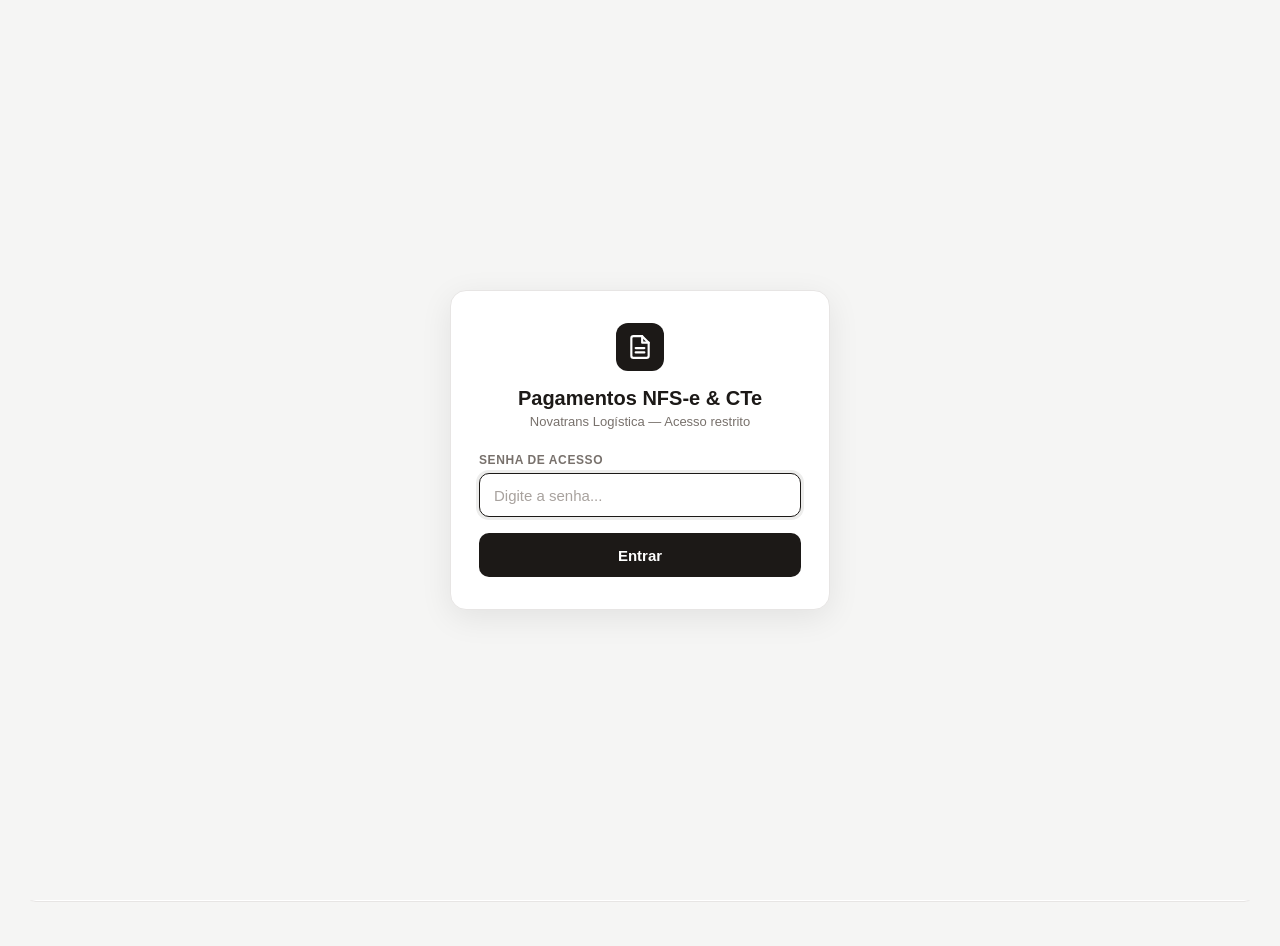
<file: SISTEMA_COM_TABELA_FRETE.html>
<!DOCTYPE html>
<html lang="pt-BR">
<head>
<meta charset="UTF-8">
<meta name="viewport" content="width=device-width, initial-scale=1.0">
<title>Sistema de Pagamentos NFS-e &amp; CTe</title>
<style>
*,*::before,*::after{box-sizing:border-box;margin:0;padding:0}
body{font-family:-apple-system,BlinkMacSystemFont,'Segoe UI',Roboto,sans-serif;background:#f5f5f4;color:#1c1917;font-size:14px}
.topbar{background:#fff;border-bottom:1px solid #e7e5e4;padding:0 24px;display:flex;align-items:center;gap:14px;height:56px;position:sticky;top:0;z-index:100}
.logo{width:32px;height:32px;background:#1c1917;border-radius:8px;display:flex;align-items:center;justify-content:center;flex-shrink:0}
.logo svg{width:17px;height:17px;fill:none;stroke:#fff;stroke-width:2;stroke-linecap:round;stroke-linejoin:round}
.btn-backup{height:34px;padding:0 16px;border-radius:8px;font-size:13px;font-weight:600;cursor:pointer;border:none;background:#2563eb;color:#fff;display:flex;align-items:center;gap:6px;transition:all .15s;flex-shrink:0}
.btn-backup:hover{background:#1d4ed8}
.btn-backup:disabled{background:#78716c;cursor:not-allowed}
.topbar-sub{font-size:12px;color:#a8a29e}
.tabs{display:flex;gap:2px;background:#f5f5f4;padding:0 24px;border-bottom:1px solid #e7e5e4;overflow-x:auto}
.tab{padding:12px 18px;font-size:13px;font-weight:500;color:#78716c;cursor:pointer;border-bottom:2px solid transparent;white-space:nowrap;transition:all .15s;user-select:none}
.tab:hover{color:#1c1917}
.tab.active{color:#1c1917;border-bottom-color:#1c1917}
.main{max-width:1280px;margin:0 auto;padding:24px}
.page{display:none}.page.active{display:block}
.cards{display:grid;grid-template-columns:repeat(auto-fit,minmax(150px,1fr));gap:12px;margin-bottom:20px}
.card{background:#fff;border:1px solid #e7e5e4;border-radius:12px;padding:16px 18px}
.card-lbl{font-size:11px;font-weight:600;color:#78716c;text-transform:uppercase;letter-spacing:.06em;margin-bottom:8px}
.card-val{font-size:26px;font-weight:700;line-height:1;color:#1c1917}
.card-sub{font-size:12px;color:#a8a29e;margin-top:4px}
.ok .card-val{color:#16a34a}.late .card-val{color:#d97706}.danger .card-val{color:#dc2626}.accent .card-val{color:#2563eb}
.panel{background:#fff;border:1px solid #e7e5e4;border-radius:12px;overflow:visible;margin-bottom:20px}
/* MULTISELECT */
.filters{display:flex;flex-wrap:wrap;gap:10px;padding:14px 18px;border-bottom:1px solid #e7e5e4;background:#fafaf9;align-items:flex-end}
.fg{position:relative}
.flbl{font-size:11px;font-weight:600;color:#78716c;text-transform:uppercase;letter-spacing:.05em;margin-bottom:5px;display:block}
.msb{height:34px;min-width:130px;padding:0 28px 0 10px;border:1px solid #d6d3d1;border-radius:8px;background:#fff;color:#1c1917;font-size:13px;cursor:pointer;display:flex;align-items:center;position:relative;user-select:none;white-space:nowrap;gap:6px}
.msb:hover{border-color:#a8a29e}
.msb.open{border-color:#1c1917;box-shadow:0 0 0 3px rgba(28,25,23,.08)}
.msarrow{position:absolute;right:8px;top:50%;transform:translateY(-50%);font-size:10px;color:#78716c;pointer-events:none}
.mstag{background:#1c1917;color:#fff;border-radius:4px;padding:1px 6px;font-size:11px;font-weight:600}
.msdd{position:absolute;top:calc(100% + 4px);left:0;min-width:200px;background:#fff;border:1px solid #e7e5e4;border-radius:10px;box-shadow:0 8px 24px rgba(0,0,0,.12);z-index:500;padding:6px;display:none;max-height:260px;overflow-y:auto}
.msdd.open{display:block}
.msitem{display:flex;align-items:center;gap:8px;padding:7px 10px;border-radius:7px;cursor:pointer;font-size:13px;transition:background .1s}
.msitem:hover{background:#f5f5f4}
.msitem input[type=checkbox]{width:15px;height:15px;accent-color:#1c1917;cursor:pointer;flex-shrink:0}
.msclr{width:100%;border:none;background:none;border-top:1px solid #e7e5e4;padding:7px 10px;font-size:12px;color:#78716c;cursor:pointer;text-align:left;margin-top:4px}
.msclr:hover{color:#1c1917}
.sw{display:flex;flex-direction:column;gap:5px}
input[type=text]{height:34px;padding:0 10px;border:1px solid #d6d3d1;border-radius:8px;background:#fff;color:#1c1917;font-size:13px;outline:none;width:190px;transition:border-color .15s}
input[type=text]:focus{border-color:#1c1917;box-shadow:0 0 0 3px rgba(28,25,23,.08)}
input::placeholder{color:#a8a29e}
/* TABLE */
.tw{overflow-x:auto}
table{width:100%;border-collapse:collapse}
thead th{background:#fafaf9;padding:9px 14px;text-align:left;font-size:11px;font-weight:600;color:#78716c;text-transform:uppercase;letter-spacing:.05em;border-bottom:1px solid #e7e5e4;cursor:pointer;user-select:none;white-space:nowrap}
thead th:hover{color:#1c1917}
thead th.asc::after{content:' ↑'}thead th.desc::after{content:' ↓'}
thead th.ns{cursor:default}thead th.ns:hover{color:#78716c}
tbody tr{border-bottom:1px solid #f5f5f4;transition:background .1s}
tbody tr:last-child{border-bottom:none}
tbody tr:hover{background:#fafaf9}
td{padding:9px 14px;font-size:13px;white-space:nowrap}
.dc{font-weight:600;font-variant-numeric:tabular-nums}
.nc{font-variant-numeric:tabular-nums}
tfoot td{padding:10px 14px;font-size:13px;font-weight:600;border-top:2px solid #e7e5e4;background:#fafaf9}
/* BADGES */
.badge{display:inline-flex;align-items:center;font-size:11px;font-weight:600;padding:3px 9px;border-radius:20px}
.b-cte{background:#ede9fe;color:#5b21b6}.b-nfs{background:#d1fae5;color:#065f46}
.b-ok{background:#dcfce7;color:#15803d}.b-late{background:#fef3c7;color:#92400e}
.b-due{background:#fee2e2;color:#991b1b}.b-open{background:#dbeafe;color:#1d4ed8}
.muted{color:#a8a29e}
/* VEHICLE EDIT */
.vei-cell{display:flex;align-items:center;gap:6px}
.vei-inp{height:28px;padding:0 8px;border:1px solid #d6d3d1;border-radius:6px;font-size:12px;width:90px;color:#1c1917;outline:none;background:#fff}
.vei-inp:focus{border-color:#1c1917}
.vei-ok{height:28px;padding:0 8px;border:1px solid #16a34a;border-radius:6px;background:#fff;color:#16a34a;font-size:11px;font-weight:600;cursor:pointer;transition:all .15s}
.vei-ok:hover{background:#16a34a;color:#fff}
.btn-del{height:28px;width:28px;border:1px solid #fca5a5;border-radius:6px;background:#fff;color:#dc2626;font-size:13px;cursor:pointer;transition:all .15s;display:inline-flex;align-items:center;justify-content:center;flex-shrink:0}
.btn-del:hover{background:#fee2e2;border-color:#dc2626}
/* FOOT */
.foot{display:flex;justify-content:space-between;align-items:center;padding:11px 18px;border-top:1px solid #e7e5e4;background:#fafaf9;flex-wrap:wrap;gap:8px}
.foot-info{font-size:13px;color:#78716c}
.foot-btns{display:flex;gap:6px}
.btn{height:34px;padding:0 16px;border-radius:8px;font-size:13px;font-weight:500;cursor:pointer;transition:all .15s;display:inline-flex;align-items:center;gap:6px;border:none}
.btn-ghost{background:#fff;border:1px solid #d6d3d1;color:#1c1917}
.btn-ghost:hover{background:#f5f5f4}
.btn-ghost:disabled{opacity:.4;cursor:not-allowed}
.btn-dark{background:#1c1917;color:#fff}.btn-dark:hover{background:#292524}
/* IMPORT */
.imp-btns{display:flex;gap:14px;flex-wrap:wrap;margin-top:16px}
.imp-btn{display:flex;flex-direction:column;align-items:center;justify-content:center;gap:8px;width:190px;height:130px;border:2px dashed #d6d3d1;border-radius:12px;background:#fff;cursor:pointer;transition:all .2s;text-decoration:none}
.imp-btn:hover,.imp-btn.drag{border-color:#1c1917;background:#fafaf9}
.imp-icon{font-size:30px}
.imp-name{font-size:14px;font-weight:700;color:#1c1917}
.imp-hint{font-size:11px;color:#a8a29e;text-align:center;padding:0 8px}
.imp-btn input{display:none}
.smsg{margin-top:14px;padding:10px 14px;border-radius:8px;font-size:13px;display:none}
.msg-ok{background:#dcfce7;color:#15803d}.msg-err{background:#fee2e2;color:#991b1b}
/* MANUAL FORM */
.mtab{padding:9px 16px;font-size:13px;font-weight:500;color:#78716c;cursor:pointer;border-bottom:2px solid transparent;user-select:none;transition:all .15s}
.mtab:hover{color:#1c1917}
.mtab.active{color:#1c1917;border-bottom-color:#1c1917}
.mform{animation:fadein .15s}
@keyframes fadein{from{opacity:0}to{opacity:1}}
.form-grid{display:grid;grid-template-columns:repeat(auto-fit,minmax(180px,1fr));gap:12px;margin-bottom:14px}
.fg2{display:flex;flex-direction:column;gap:5px}
.fg2 input{height:36px;padding:0 10px;border:1px solid #d6d3d1;border-radius:8px;font-size:13px;color:#1c1917;outline:none;background:#fff;transition:border-color .15s}
.fg2 input:focus{border-color:#1c1917;box-shadow:0 0 0 3px rgba(28,25,23,.08)}
.fg2 input::placeholder{color:#a8a29e}
.empty{padding:48px;text-align:center;color:#a8a29e;font-size:13px}
/* MODAL DUPLICATAS */
.modal-bg{position:fixed;inset:0;background:rgba(0,0,0,.45);z-index:1000;display:flex;align-items:center;justify-content:center;padding:16px}
.modal{background:#fff;border-radius:16px;width:100%;max-width:700px;max-height:88vh;display:flex;flex-direction:column;box-shadow:0 20px 60px rgba(0,0,0,.2)}
.modal-head{padding:20px 24px 16px;border-bottom:1px solid #e7e5e4;flex-shrink:0}
.modal-head h2{font-size:16px;font-weight:600;margin-bottom:4px}
.modal-head p{font-size:13px;color:#78716c}
.modal-body{overflow-y:auto;flex:1;padding:16px 24px}
.dup-item{border:1px solid #e7e5e4;border-radius:10px;margin-bottom:12px;overflow:hidden}
.dup-header{background:#fafaf9;padding:10px 14px;font-size:12px;font-weight:600;color:#78716c;border-bottom:1px solid #e7e5e4;display:flex;align-items:center;gap:8px}
.dup-doc{font-size:14px;font-weight:700;color:#1c1917}
.dup-rows{display:grid;grid-template-columns:1fr 1fr;gap:1px;background:#e7e5e4}
.dup-col{background:#fff;padding:12px 14px}
.dup-col-title{font-size:10px;font-weight:700;text-transform:uppercase;letter-spacing:.05em;margin-bottom:8px}
.dup-col.existing .dup-col-title{color:#d97706}
.dup-col.incoming .dup-col-title{color:#2563eb}
.dup-field{font-size:12px;color:#78716c;margin-bottom:4px}
.dup-field span{font-weight:600;color:#1c1917}
.dup-actions{padding:10px 14px;border-top:1px solid #e7e5e4;display:flex;gap:8px;flex-wrap:wrap;background:#fafaf9}
.dup-btn{height:30px;padding:0 12px;border-radius:7px;font-size:12px;font-weight:600;cursor:pointer;border:1px solid;transition:all .15s}
.dup-btn-keep{border-color:#d97706;color:#d97706;background:#fff}.dup-btn-keep:hover{background:#fef3c7}
.dup-btn-replace{border-color:#2563eb;color:#2563eb;background:#fff}.dup-btn-replace:hover{background:#dbeafe}
.dup-btn-both{border-color:#78716c;color:#78716c;background:#fff}.dup-btn-both:hover{background:#f5f5f4}
.modal-foot{padding:16px 24px;border-top:1px solid #e7e5e4;display:flex;justify-content:space-between;align-items:center;flex-shrink:0;flex-wrap:wrap;gap:8px}
.modal-foot-info{font-size:13px;color:#78716c}
.modal-foot-btns{display:flex;gap:8px}
.btn-apply-all{height:34px;padding:0 16px;border-radius:8px;font-size:13px;font-weight:600;cursor:pointer;border:none;background:#1c1917;color:#fff}
.btn-apply-all:hover{background:#292524}
.btn-cancel-modal{height:34px;padding:0 16px;border-radius:8px;font-size:13px;font-weight:500;cursor:pointer;border:1px solid #d6d3d1;background:#fff;color:#1c1917}
.btn-cancel-modal:hover{background:#f5f5f4}
/* PDF */
.pdf-opts{display:flex;flex-wrap:wrap;gap:20px;margin-bottom:20px}
.pdf-og-title{font-size:11px;font-weight:600;color:#78716c;text-transform:uppercase;letter-spacing:.05em;margin-bottom:8px}
.cb-group{display:flex;flex-wrap:wrap;gap:10px}
.cb-item{display:flex;align-items:center;gap:7px;font-size:13px;cursor:pointer}
.cb-item input{width:15px;height:15px;accent-color:#1c1917;cursor:pointer}
.dr{display:flex;align-items:center;gap:10px;flex-wrap:wrap}
input[type=date]{height:34px;padding:0 10px;border:1px solid #d6d3d1;border-radius:8px;font-size:13px;color:#1c1917;outline:none}
input[type=date]:focus{border-color:#1c1917}
<style>
/* DASHBOARD extras */
.dash-bar-wrap{height:8px;background:#f5f5f4;border-radius:4px;overflow:hidden;flex:1}
.dash-bar-fill{height:100%;border-radius:4px;transition:width .6s ease}
.dash-pct{font-size:11px;font-weight:600;color:#78716c;min-width:36px;text-align:right}

/* LOGIN */
.login-bg{position:fixed;inset:0;background:#f5f5f4;display:flex;align-items:center;justify-content:center;z-index:9999;padding:16px}
.login-box{background:#fff;border:1px solid #e7e5e4;border-radius:16px;padding:32px 28px;width:100%;max-width:380px;box-shadow:0 8px 32px rgba(0,0,0,.08)}
.login-logo{width:48px;height:48px;background:#1c1917;border-radius:12px;display:flex;align-items:center;justify-content:center;margin:0 auto 16px}
.login-logo svg{width:26px;height:26px;fill:none;stroke:#fff;stroke-width:2;stroke-linecap:round;stroke-linejoin:round}
.login-title{font-size:20px;font-weight:700;color:#1c1917;text-align:center;margin-bottom:4px}
.login-sub{font-size:13px;color:#78716c;text-align:center;margin-bottom:24px}
.login-label{font-size:12px;font-weight:600;color:#78716c;text-transform:uppercase;letter-spacing:.05em;margin-bottom:6px;display:block}
.login-input{width:100%;height:44px;padding:0 14px;border:1px solid #d6d3d1;border-radius:10px;font-size:15px;color:#1c1917;outline:none;transition:border-color .15s;background:#fff}
.login-input:focus{border-color:#1c1917;box-shadow:0 0 0 3px rgba(28,25,23,.08)}
.login-btn{width:100%;height:44px;background:#1c1917;color:#fff;border:none;border-radius:10px;font-size:15px;font-weight:600;cursor:pointer;margin-top:16px;transition:background .15s}
.login-btn:hover{background:#292524}
.login-err{background:#fee2e2;color:#991b1b;border-radius:8px;padding:10px 14px;font-size:13px;margin-top:12px;display:none;text-align:center}
.perfil-badge{display:inline-flex;align-items:center;gap:6px;padding:4px 12px;border-radius:20px;font-size:12px;font-weight:600;margin-left:8px}
.perfil-adm{background:#fef3c7;color:#92400e}
.perfil-cons{background:#dbeafe;color:#1d4ed8}
/* MODO CONSULTA - ocultar controles de edição */
body.modo-consulta .btn-del{display:none!important}
body.modo-consulta .vei-ok{display:none!important}
body.modo-consulta .vei-inp{pointer-events:none;background:#fafaf9;border-color:transparent}
body.modo-consulta #btn-backup{display:none!important}
body.modo-consulta #btn-restaurar{display:none!important}
body.modo-consulta [onclick*="showTab('upload')"]{display:none!important}
body.modo-consulta #page-upload{display:none!important}
body.modo-consulta .mtab{pointer-events:none}

/* ── MOBILE RESPONSIVO ─────────────────────────────────── */
@media (max-width: 768px){
  .topbar{padding:0 12px;gap:8px;height:52px}
  .topbar-title{font-size:13px}
  .topbar-sub{display:none}
  #perfil-badge{font-size:10px;padding:2px 7px}
  .btn-backup{height:30px;padding:0 10px;font-size:12px}
  #btn-restaurar{height:30px;padding:0 10px;font-size:12px}

  .tabs{padding:0 8px;gap:0}
  .tab{padding:10px 10px;font-size:12px}

  .main{padding:12px}

  .cards{grid-template-columns:repeat(2,1fr);gap:8px;margin-bottom:14px}
  .card{padding:12px 12px}
  .card-val{font-size:20px}
  .card-lbl{font-size:10px}
  .card-sub{font-size:10px}

  .filters{padding:10px 12px;gap:6px}
  .msb{min-width:100px;font-size:12px;height:32px}
  .msdd{min-width:160px}
  input[type=text]{width:140px;font-size:12px;height:32px}

  /* Tabela mobile: scroll horizontal com colunas essenciais */
  .tw{-webkit-overflow-scrolling:touch}
  table{font-size:12px}
  thead th{padding:7px 8px;font-size:10px}
  td{padding:7px 8px}
  .vei-inp{width:75px;font-size:11px}

  /* Ocultar colunas menos importantes no mobile */
  thead th:nth-child(3),
  tbody td:nth-child(3){display:none} /* Emissão */

  .foot{padding:8px 12px;flex-direction:column;gap:6px;align-items:flex-start}
  .foot-info{font-size:12px}
  .btn{height:32px;padding:0 12px;font-size:12px}

  /* PDF opts mobile */
  .pdf-opts{flex-direction:column;gap:12px}
  .dr{flex-direction:column;gap:6px}

  /* Dashboard mobile */
  #page-dashboard > div[style*="grid-template-columns:2fr"]{
    grid-template-columns:1fr!important
  }

  /* Import mobile */
  .imp-btns{flex-direction:column;gap:10px}
  .imp-btn{width:100%;height:90px;flex-direction:row;justify-content:flex-start;padding:0 16px;gap:12px}
  .imp-icon{font-size:22px}
  .imp-hint{text-align:left}

  /* Formulário manual mobile */
  .form-grid{grid-template-columns:1fr 1fr}

  /* Autosave badge mobile */
  #autosave-badge{font-size:10px;padding:2px 8px}
}

@media (max-width: 480px){
  .cards{grid-template-columns:1fr 1fr}
  .tab{padding:9px 7px;font-size:11px}
  .topbar-title{font-size:12px}
  .form-grid{grid-template-columns:1fr}
  thead th:nth-child(7),
  tbody td:nth-child(7){display:none} /* Veículo no mobile pequeno */
}
</style>
<body>

<div class="login-bg" id="login-bg">
  <div class="login-box">
    <div class="login-logo">
      <svg viewBox="0 0 24 24"><path d="M14 2H6a2 2 0 0 0-2 2v16a2 2 0 0 0 2 2h12a2 2 0 0 0 2-2V8z"/><polyline points="14 2 14 8 20 8"/><line x1="16" y1="13" x2="8" y2="13"/><line x1="16" y1="17" x2="8" y2="17"/></svg>
    </div>
    <div class="login-title">Pagamentos NFS-e & CTe</div>
    <div class="login-sub">Novatrans Log&#xED;stica &mdash; Acesso restrito</div>
    <label class="login-label">Senha de acesso</label>
    <input class="login-input" type="password" id="login-input" placeholder="Digite a senha..."
      onkeydown="if(event.key==='Enter')fazerLogin()">
    <button class="login-btn" onclick="fazerLogin()">Entrar</button>
    <div class="login-err" id="login-err">Senha incorreta. Tente novamente.</div>
  </div>
</div>


<div class="topbar">
  <div class="logo">
    <svg viewBox="0 0 24 24"><path d="M14 2H6a2 2 0 0 0-2 2v16a2 2 0 0 0 2 2h12a2 2 0 0 0 2-2V8z"/><polyline points="14 2 14 8 20 8"/><line x1="16" y1="13" x2="8" y2="13"/><line x1="16" y1="17" x2="8" y2="17"/></svg>
  </div>
  <span class="topbar-title">Pagamentos NFS-e &amp; CTe</span>
  <span class="topbar-sub" id="topbar-count">346 documentos</span>
  <span id="perfil-badge" class="perfil-badge perfil-adm" style="display:none"></span>
  <span id="autosave-badge" style="display:none;background:#dcfce7;color:#15803d;font-size:11px;font-weight:600;padding:3px 10px;border-radius:20px;border:1px solid #bbf7d0">&#x2713; Salvo automaticamente</span>
  <div style="flex:1"></div>
  <label id="btn-restaurar" class="btn-backup" style="background:#78716c;cursor:pointer" title="Restaurar dados de um backup JSON">
    <svg width="14" height="14" viewBox="0 0 24 24" fill="none" stroke="currentColor" stroke-width="2" stroke-linecap="round" stroke-linejoin="round"><polyline points="1 4 1 10 7 10"/><path d="M3.51 15a9 9 0 1 0 .49-3.5"/></svg>
    Restaurar
    <input type="file" accept=".json" style="display:none" onchange="restaurarBackup(this)">
  </label>
  <button onclick="fazerBackup()" id="btn-backup" class="btn-backup" title="Gerar backup dos dados (.json)">
    <svg width="14" height="14" viewBox="0 0 24 24" fill="none" stroke="currentColor" stroke-width="2" stroke-linecap="round" stroke-linejoin="round"><path d="M21 15v4a2 2 0 0 1-2 2H5a2 2 0 0 1-2-2v-4"/><polyline points="7 10 12 15 17 10"/><line x1="12" y1="15" x2="12" y2="3"/></svg>
    Backup
  </button>
</div>

<div class="tabs">
  <div class="tab active" onclick="showTab('dashboard')">&#x1F4C8; Dashboard</div>
  <div class="tab" onclick="showTab('consolidado')">&#x1F4CA; Consolidado</div>
  <div class="tab" onclick="showTab('oji')">&#x1F4B0; Pagamentos Oji</div>
  <div class="tab" onclick="showTab('pdf')">&#x1F4C4; Relat&#xF3;rio PDF</div>
  <div class="tab" onclick="showTab('upload')">&#x2B06;&#xFE0F; Importar Dados</div>
  <div class="tab" onclick="showTab('frete')">&#x1F69A; Tabela de Frete</div>
</div>

<div class="main">

<!-- CONSOLIDADO -->
<!-- DASHBOARD -->
<div id="page-dashboard" class="page active">
  <div class="cards" id="dash-kpis"></div>

  <div style="display:grid;grid-template-columns:2fr 1fr;gap:16px;margin-bottom:16px">
    <div class="panel" style="padding:20px">
      <div style="font-size:13px;font-weight:600;color:#1c1917;margin-bottom:16px">Evolu&#xE7;&#xE3;o mensal &mdash; Volume emitido vs Pago</div>
      <div id="chart-mensal" style="width:100%;height:220px"></div>
    </div>
    <div class="panel" style="padding:20px">
      <div style="font-size:13px;font-weight:600;color:#1c1917;margin-bottom:12px">Distribui&#xE7;&#xE3;o por status</div>
      <div id="chart-status" style="width:100%;height:180px"></div>
      <div id="dash-legend" style="margin-top:12px;display:flex;flex-wrap:wrap;gap:8px;justify-content:center"></div>
    </div>
  </div>

  <div class="panel" style="padding:20px;margin-bottom:16px">
    <div style="font-size:13px;font-weight:600;color:#1c1917;margin-bottom:16px">Resumo financeiro por ve&#xED;culo / placa</div>
    <div style="overflow-x:auto">
      <table id="dash-vei-table" style="width:100%;border-collapse:collapse;font-size:13px">
        <thead><tr style="border-bottom:1px solid #e7e5e4">
          <th style="padding:8px 12px;text-align:left;font-size:11px;font-weight:600;color:#78716c;text-transform:uppercase">Placa</th>
          <th style="padding:8px 12px;text-align:right;font-size:11px;font-weight:600;color:#78716c;text-transform:uppercase">Docs</th>
          <th style="padding:8px 12px;text-align:right;font-size:11px;font-weight:600;color:#78716c;text-transform:uppercase">CTe</th>
          <th style="padding:8px 12px;text-align:right;font-size:11px;font-weight:600;color:#78716c;text-transform:uppercase">NFS-e</th>
          <th style="padding:8px 12px;text-align:right;font-size:11px;font-weight:600;color:#78716c;text-transform:uppercase">Total emitido</th>
          <th style="padding:8px 12px;text-align:right;font-size:11px;font-weight:600;color:#78716c;text-transform:uppercase">Total pago</th>
          <th style="padding:8px 12px;text-align:right;font-size:11px;font-weight:600;color:#78716c;text-transform:uppercase">A receber</th>
          <th style="padding:8px 12px;text-align:left;font-size:11px;font-weight:600;color:#78716c;text-transform:uppercase">% Pago</th>
        </tr></thead>
        <tbody id="dash-vei-body"></tbody>
        <tfoot><tr id="dash-vei-foot" style="border-top:2px solid #e7e5e4;background:#fafaf9;font-weight:600"></tr></tfoot>
      </table>
    </div>
  </div>

  <div class="panel" style="padding:20px">
    <div style="font-size:13px;font-weight:600;color:#1c1917;margin-bottom:16px">Volume por ve&#xED;culo (emitido vs pago)</div>
    <div id="chart-veiculo" style="width:100%;height:240px"></div>
  </div>
</div>

<div id="page-consolidado" class="page">
  <div class="cards" id="cards-cons"></div>
  <div class="panel">
    <div class="filters">
      <div class="fg" id="fg-tipo">
        <span class="flbl">Tipo</span>
        <div class="msb" onclick="toggleMS('tipo')"><span id="ms-lbl-tipo">Todos</span><span class="msarrow">&#9660;</span></div>
        <div class="msdd" id="ms-tipo"></div>
      </div>
      <div class="fg" id="fg-status">
        <span class="flbl">Status</span>
        <div class="msb" onclick="toggleMS('status')"><span id="ms-lbl-status">Todos</span><span class="msarrow">&#9660;</span></div>
        <div class="msdd" id="ms-status"></div>
      </div>
      <div class="fg" id="fg-veiculo">
        <span class="flbl">Ve&#xED;culo</span>
        <div class="msb" onclick="toggleMS('veiculo')"><span id="ms-lbl-veiculo">Todos</span><span class="msarrow">&#9660;</span></div>
        <div class="msdd" id="ms-veiculo"></div>
      </div>
      <div class="fg" id="fg-mes">
        <span class="flbl">M&#xEA;s emiss&#xE3;o</span>
        <div class="msb" onclick="toggleMS('mes')"><span id="ms-lbl-mes">Todos</span><span class="msarrow">&#9660;</span></div>
        <div class="msdd" id="ms-mes"></div>
      </div>
      <div class="sw">
        <span class="flbl">Documento</span>
        <input type="text" id="fD" placeholder="Buscar n&#xBA;&#x2026;" oninput="af()">
      </div>
    </div>
    <div class="tw">
      <table>
        <thead><tr>
          <th onclick="so('doc')" id="th-doc">N&#xBA; Doc</th>
          <th onclick="so('tipo')" id="th-tipo">Tipo</th>
          <th onclick="so('em')" id="th-em">Emiss&#xE3;o</th>
          <th onclick="so('venc')" id="th-venc">Vencimento</th>
          <th onclick="so('pgto')" id="th-pgto">Pagamento</th>
          <th onclick="so('val')" id="th-val">Valor</th>
          <th class="ns">Ve&#xED;culo</th>
          <th onclick="so('stKey')" id="th-stKey">Status</th>
          <th class="ns" style="width:36px"></th>
        </tr></thead>
        <tbody id="tbody-cons"></tbody>
      </table>
      <div class="empty" id="empty-cons" style="display:none">Nenhum registro encontrado.</div>
    </div>
    <div class="foot">
      <span class="foot-info" id="pi-cons"></span>
      <div class="foot-btns">
        <button class="btn btn-ghost" id="btnP-cons" onclick="pp('cons')">&larr; Anterior</button>
        <button class="btn btn-ghost" id="btnN-cons" onclick="np('cons')">Pr&oacute;xima &rarr;</button>
      </div>
    </div>
  </div>
</div>

<!-- PAGAMENTOS OJI -->
<div id="page-oji" class="page">
  <div class="cards" id="cards-oji"></div>
  <div class="panel">
    <div class="filters">
      <div class="fg" id="fg-ojimes">
        <span class="flbl">M&#xEA;s pagamento</span>
        <div class="msb" onclick="toggleMS('ojimes')"><span id="ms-lbl-ojimes">Todos</span><span class="msarrow">&#9660;</span></div>
        <div class="msdd" id="ms-ojimes"></div>
      </div>
      <div class="sw">
        <span class="flbl">Documento</span>
        <input type="text" id="fOD" placeholder="Buscar n&#xBA;&#x2026;" oninput="afOji()">
      </div>
    </div>
    <div class="tw">
      <table>
        <thead><tr>
          <th onclick="soO('doc')" id="oth-doc">N&#xBA; Doc</th>
          <th onclick="soO('data')" id="oth-data">Data Pagamento</th>
          <th onclick="soO('valor')" id="oth-valor">Valor</th>
          <th class="ns" style="width:36px"></th>
        </tr></thead>
        <tbody id="tbody-oji"></tbody>
        <tfoot><tr><td colspan="2" id="oji-lbl">Total</td><td id="oji-tot">&#x2014;</td></tr></tfoot>
      </table>
      <div class="empty" id="empty-oji" style="display:none">Nenhum registro.</div>
    </div>
    <div class="foot">
      <span class="foot-info" id="pi-oji"></span>
      <div class="foot-btns">
        <button class="btn btn-ghost" id="btnP-oji" onclick="pp('oji')">&larr; Anterior</button>
        <button class="btn btn-ghost" id="btnN-oji" onclick="np('oji')">Pr&oacute;xima &rarr;</button>
      </div>
    </div>
  </div>
</div>

<!-- PDF -->
<div id="page-pdf" class="page">
  <div class="panel" style="padding:22px;margin-bottom:16px">
    <div style="font-size:15px;font-weight:600;margin-bottom:16px">&#x1F4CB; Configurar relat&#xF3;rio</div>

    <div class="pdf-opts">
      <!-- Status -->
      <div>
        <div class="pdf-og-title">Status</div>
        <div class="cb-group">
          <label class="cb-item"><input type="checkbox" id="pdf-ok" checked onchange="atualizarResumo()"> Pago em dia</label>
          <label class="cb-item"><input type="checkbox" id="pdf-late" checked onchange="atualizarResumo()"> Pago c/ atraso</label>
          <label class="cb-item"><input type="checkbox" id="pdf-due" checked onchange="atualizarResumo()"> Vencido</label>
          <label class="cb-item"><input type="checkbox" id="pdf-open" checked onchange="atualizarResumo()"> A vencer</label>
        </div>
      </div>
      <!-- Tipo -->
      <div>
        <div class="pdf-og-title">Tipo</div>
        <div class="cb-group">
          <label class="cb-item"><input type="checkbox" id="pdf-cte" checked onchange="atualizarResumo()"> CTe</label>
          <label class="cb-item"><input type="checkbox" id="pdf-nfs" checked onchange="atualizarResumo()"> NFS-e</label>
        </div>
      </div>
      <!-- Período -->
      <div>
        <div class="pdf-og-title">Per&#xED;odo de emiss&#xE3;o</div>
        <div class="dr">
          <input type="date" id="pdf-de" onchange="atualizarResumo()">
          <span style="color:#a8a29e;font-size:13px">at&#xE9;</span>
          <input type="date" id="pdf-ate" onchange="atualizarResumo()">
        </div>
      </div>
      <!-- Opções visuais -->
      <div>
        <div class="pdf-og-title">Op&#xE7;&#xF5;es</div>
        <div class="cb-group" style="flex-direction:column;gap:8px">
          <label class="cb-item"><input type="checkbox" id="pdf-graficos" checked> Incluir gr&#xE1;ficos</label>
          <label class="cb-item"><input type="checkbox" id="pdf-vencidos-top"> Vencidos no topo</label>
          <label class="cb-item"><input type="checkbox" id="pdf-por-veiculo"> Resumo por ve&#xED;culo</label>
        </div>
      </div>
    </div>

    <!-- Resumo dinâmico do filtro -->
    <div id="pdf-resumo" style="margin:16px 0;padding:14px 18px;background:#fafaf9;border:1px solid #e7e5e4;border-radius:10px;font-size:13px;display:none">
    </div>

    <div style="display:flex;gap:10px;flex-wrap:wrap;margin-top:4px">
      <button class="btn btn-dark" onclick="gerarPDF()">&#x1F5A8; Gerar PDF / Imprimir</button>
      <button class="btn btn-ghost" onclick="previewPDF()">&#x1F441; Pr&#xE9;-visualizar</button>
    </div>
    <div id="pdf-preview" style="display:none;margin-top:20px"></div>
  </div>
</div>

<!-- IMPORTAR -->
<div id="page-upload" class="page">

  <!-- IMPORTAR ARQUIVOS -->
  <div class="panel" style="padding:22px;margin-bottom:16px">
    <div style="font-size:15px;font-weight:600;margin-bottom:4px">&#x1F4C2; Importar arquivos</div>
    <div style="font-size:13px;color:#78716c;margin-bottom:12px">Aceita <strong>CSV</strong> e <strong>XML</strong>. Clique no bot&#xE3;o ou arraste o arquivo diretamente.</div>
    <div class="imp-btns">
      <label class="imp-btn" id="drop-cte">
        <div class="imp-icon">&#x1F4E6;</div>
        <div class="imp-name">IMPORT CTe</div>
        <div class="imp-hint">CSV ou XML de CT-e</div>
        <input type="file" accept=".csv,.xml" onchange="processFile('cte',this)">
      </label>
      <label class="imp-btn" id="drop-nfs">
        <div class="imp-icon">&#x1F9FE;</div>
        <div class="imp-name">IMPORT NFS</div>
        <div class="imp-hint">CSV ou XML de NFS-e</div>
        <input type="file" accept=".csv,.xml" onchange="processFile('nfs',this)">
      </label>
      <label class="imp-btn" id="drop-pag">
        <div class="imp-icon">&#x1F4B0;</div>
        <div class="imp-name">IMPORT PGTO</div>
        <div class="imp-hint">CSV de pagamentos</div>
        <input type="file" accept=".csv" onchange="processFile('pag',this)">
      </label>
    </div>
    <div class="smsg" id="msg-import"></div>
  </div>

  <!-- LANÇAMENTO MANUAL -->
  <div class="panel" style="padding:22px">
    <div style="font-size:15px;font-weight:600;margin-bottom:14px">&#x270F;&#xFE0F; Lan&#xE7;amento manual</div>
    <div style="display:flex;gap:0;border-bottom:1px solid #e7e5e4;margin-bottom:20px">
      <div class="mtab active" id="mtab-cte" onclick="showMtab('cte')">CTe</div>
      <div class="mtab" id="mtab-nfs" onclick="showMtab('nfs')">NFS-e</div>
      <div class="mtab" id="mtab-pag" onclick="showMtab('pag')">Pagamento Oji</div>
    </div>

    <div id="mform-cte" class="mform">
      <div class="form-grid">
        <div class="fg2"><label class="flbl">N&#xBA; CTe *</label><input type="number" id="m-cte-doc" placeholder="Ex: 9079" min="1"></div>
        <div class="fg2"><label class="flbl">Data emiss&#xE3;o *</label><input type="date" id="m-cte-em"></div>
        <div class="fg2"><label class="flbl">Valor frete (R$) *</label><input type="text" id="m-cte-val" placeholder="Ex: 1.017,47"></div>
        <div class="fg2"><label class="flbl">Placa ve&#xED;culo</label><input type="text" id="m-cte-vei" placeholder="Ex: UDU8D22" oninput="this.value=this.value.toUpperCase()"></div>
      </div>
      <button class="btn btn-dark" onclick="manualAdd('cte')">&#x2795; Adicionar CTe</button>
      <div class="smsg" id="msg-mcte"></div>
    </div>

    <div id="mform-nfs" class="mform" style="display:none">
      <div class="form-grid">
        <div class="fg2"><label class="flbl">N&#xBA; NFS-e *</label><input type="number" id="m-nfs-doc" placeholder="Ex: 81" min="1"></div>
        <div class="fg2"><label class="flbl">Data emiss&#xE3;o *</label><input type="date" id="m-nfs-em"></div>
        <div class="fg2"><label class="flbl">Valor servi&#xE7;o (R$) *</label><input type="text" id="m-nfs-val" placeholder="Ex: 596,60"></div>
        <div class="fg2"><label class="flbl">Placa ve&#xED;culo</label><input type="text" id="m-nfs-vei" placeholder="Ex: GAI3G17" oninput="this.value=this.value.toUpperCase()"></div>
      </div>
      <button class="btn btn-dark" onclick="manualAdd('nfs')">&#x2795; Adicionar NFS-e</button>
      <div class="smsg" id="msg-mnfs"></div>
    </div>

    <div id="mform-pag" class="mform" style="display:none">
      <div class="form-grid">
        <div class="fg2"><label class="flbl">N&#xBA; Documento *</label><input type="number" id="m-pag-doc" placeholder="N&#xBA; do CTe ou NFS-e" min="1"></div>
        <div class="fg2"><label class="flbl">Data pagamento *</label><input type="date" id="m-pag-data"></div>
        <div class="fg2"><label class="flbl">Valor pago (R$) *</label><input type="text" id="m-pag-val" placeholder="Ex: 1.017,47"></div>
      </div>
      <button class="btn btn-dark" onclick="manualAdd('pag')">&#x2795; Registrar pagamento</button>
      <div class="smsg" id="msg-mpag"></div>
    </div>
  </div>

</div>

<!-- ═══ TABELA DE FRETE (consulta + cadastro, isolada do restante do sistema) ═══ -->
<div id="page-frete" class="page">
  <div class="cards" id="cards-frete"></div>

  <div style="display:flex;gap:10px;align-items:center;margin-bottom:14px;flex-wrap:wrap">
    <input type="text" id="frete-busca" placeholder="&#x1F50D; Buscar origem ou destino..." oninput="filtrarFrete()" style="width:240px">
    <button class="btn btn-dark" onclick="abrirModalRota(null)" id="btn-nova-rota">&#x2795; Nova rota</button>
    <div style="flex:1"></div>
    <span style="font-size:12px;color:#78716c" id="frete-count"></span>
  </div>

  <div class="panel">
    <div class="table-wrap">
      <table id="frete-table">
        <thead><tr>
          <th onclick="sortFrete('rota')" id="fth-rota">Rota</th>
          <th onclick="sortFrete('km')" id="fth-km" style="text-align:right;width:60px">KM</th>
          <th onclick="sortFrete('pickup')" id="fth-pickup" style="text-align:right">Pick-up</th>
          <th onclick="sortFrete('truck')" id="fth-truck" style="text-align:right">Truck</th>
          <th onclick="sortFrete('carreta')" id="fth-carreta" style="text-align:right">Carreta</th>
          <th class="ns" style="width:70px;text-align:center">A&#xE7;&#xF5;es</th>
        </tr></thead>
        <tbody id="tbody-frete"></tbody>
      </table>
      <div class="empty" id="empty-frete" style="display:none">Nenhuma rota cadastrada ainda.</div>
    </div>
  </div>
</div>

<!-- MODAL ROTA DE FRETE -->
<div class="modal-bg" id="modal-rota-bg" style="display:none" onclick="if(event.target===this)fecharModalRota()">
  <div class="modal" style="max-width:480px">
    <div class="modal-head">
      <h2 id="modal-rota-title">Nova rota</h2>
      <p style="font-size:13px;color:#78716c">Preencha origem, destino e as tarifas.</p>
    </div>
    <div class="modal-body" style="padding:20px 24px">
      <div class="form-grid" style="grid-template-columns:1fr 1fr;gap:14px">
        <div class="fg2">
          <label class="flbl">Origem *</label>
          <input type="text" id="rota-origem" placeholder="Ex: Piracicaba">
        </div>
        <div class="fg2">
          <label class="flbl">Destino *</label>
          <input type="text" id="rota-destino" placeholder="Ex: Campinas">
        </div>
        <div class="fg2" style="grid-column:1/-1">
          <label class="flbl">KM</label>
          <input type="number" id="rota-km" placeholder="Ex: 71" min="0">
        </div>
        <div class="fg2">
          <label class="flbl">Pick-up (R$) *</label>
          <input type="text" id="rota-pickup" placeholder="R$ 0,00" inputmode="decimal">
        </div>
        <div class="fg2">
          <label class="flbl">Truck (R$) *</label>
          <input type="text" id="rota-truck" placeholder="R$ 0,00" inputmode="decimal">
        </div>
        <div class="fg2" style="grid-column:1/-1">
          <label class="flbl">Carreta (R$) *</label>
          <input type="text" id="rota-carreta" placeholder="R$ 0,00" inputmode="decimal">
        </div>
      </div>
      <div class="smsg" id="msg-rota" style="margin-top:12px"></div>
    </div>
    <div class="modal-foot">
      <div></div>
      <div class="modal-foot-btns">
        <button class="btn-cancel-modal" onclick="fecharModalRota()">Cancelar</button>
        <button class="btn-apply-all" onclick="salvarRota()">&#x2713; Salvar rota</button>
      </div>
    </div>
  </div>
</div>

</div><!-- /main -->

<!-- MODAL DUPLICATAS -->
<div class="modal-bg" id="modal-bg" style="display:none" onclick="if(event.target===this)cancelModal()">
  <div class="modal">
    <div class="modal-head">
      <h2 id="modal-title">Documentos duplicados encontrados</h2>
      <p id="modal-sub">Decida o que fazer com cada documento que já existe no sistema.</p>
    </div>
    <div class="modal-body" id="modal-body"></div>
    <div class="modal-foot">
      <div class="modal-foot-info" id="modal-foot-info"></div>
      <div class="modal-foot-btns">
        <button class="btn-cancel-modal" onclick="cancelModal()">Cancelar importação</button>
        <button class="btn-apply-all" onclick="applyAll('keep')">Manter todos os originais</button>
        <button class="btn-apply-all" style="background:#2563eb" onclick="applyAll('replace')">Substituir todos</button>
        <button class="btn-apply-all" onclick="confirmModal()">Confirmar escolhas</button>
      </div>
    </div>
  </div>
</div>

<script>
// ── DADOS (injetados pelo build) ──
var CONS=[{"doc":8781,"tipo":"CTe","em":"2026-01-05","venc":"2026-02-10","pgto":"2026-02-20","val":971.85,"vei":"CIW8573","stKey":"late","stLbl":"Pago c/ atraso (10d)"},{"doc":8782,"tipo":"CTe","em":"2026-01-06","venc":"2026-02-10","pgto":"2026-02-10","val":971.85,"vei":"CIW8573","stKey":"ok","stLbl":"Pago em dia"},{"doc":8783,"tipo":"CTe","em":"2026-01-06","venc":"2026-02-10","pgto":"2026-04-10","val":741.8,"vei":"CIW8573","stKey":"late","stLbl":"Pago c/ atraso (59d)"},{"doc":8787,"tipo":"CTe","em":"2026-01-07","venc":"2026-02-10","pgto":"2026-02-10","val":489.1,"vei":"GAI3G17","stKey":"ok","stLbl":"Pago em dia"},{"doc":8788,"tipo":"CTe","em":"2026-01-07","venc":"2026-02-10","pgto":"2026-02-10","val":653.8,"vei":"CIW8573","stKey":"ok","stLbl":"Pago em dia"},{"doc":8789,"tipo":"CTe","em":"2026-01-07","venc":"2026-02-10","pgto":"2026-02-10","val":653.8,"vei":"AGL1370","stKey":"ok","stLbl":"Pago em dia"},{"doc":8786,"tipo":"CTe","em":"2026-01-07","venc":"2026-02-10","pgto":"2026-02-20","val":983.4,"vei":"GAI3G17","stKey":"late","stLbl":"Pago c/ atraso (10d)"},{"doc":8785,"tipo":"CTe","em":"2026-01-07","venc":"2026-02-10","pgto":"2026-04-10","val":741.8,"vei":"CIW8573","stKey":"late","stLbl":"Pago c/ atraso (59d)"},{"doc":8790,"tipo":"CTe","em":"2026-01-08","venc":"2026-02-10","pgto":"2026-02-10","val":653.8,"vei":"CIW8573","stKey":"ok","stLbl":"Pago em dia"},{"doc":8791,"tipo":"CTe","em":"2026-01-08","venc":"2026-02-10","pgto":"2026-02-10","val":865.4,"vei":"GAI3G17","stKey":"ok","stLbl":"Pago em dia"},{"doc":8792,"tipo":"CTe","em":"2026-01-08","venc":"2026-02-10","pgto":"2026-03-20","val":491.8,"vei":"GAI3G17","stKey":"late","stLbl":"Pago c/ atraso (38d)"},{"doc":8794,"tipo":"CTe","em":"2026-01-09","venc":"2026-02-10","pgto":"2026-03-20","val":366.1,"vei":"GAI3G17","stKey":"late","stLbl":"Pago c/ atraso (38d)"},{"doc":8793,"tipo":"CTe","em":"2026-01-09","venc":"2026-02-10","pgto":"2026-02-20","val":366.1,"vei":"GAI3G17","stKey":"late","stLbl":"Pago c/ atraso (10d)"},{"doc":8795,"tipo":"CTe","em":"2026-01-10","venc":"2026-02-10","pgto":"2026-02-10","val":653.8,"vei":"AGL1370","stKey":"ok","stLbl":"Pago em dia"},{"doc":8799,"tipo":"CTe","em":"2026-01-11","venc":"2026-02-20","pgto":"2026-02-20","val":782.3,"vei":"CIW8573","stKey":"ok","stLbl":"Pago em dia"},{"doc":8798,"tipo":"CTe","em":"2026-01-11","venc":"2026-02-20","pgto":"2026-04-10","val":1694.61,"vei":"CNI3326","stKey":"late","stLbl":"Pago c/ atraso (49d)"},{"doc":8801,"tipo":"CTe","em":"2026-01-12","venc":"2026-02-20","pgto":"2026-03-30","val":653.8,"vei":"CIW8573","stKey":"late","stLbl":"Pago c/ atraso (38d)"},{"doc":8802,"tipo":"CTe","em":"2026-01-12","venc":"2026-02-20","pgto":null,"val":1694.61,"vei":"CNI3326","stKey":"due","stLbl":"Vencido (127d)"},{"doc":8800,"tipo":"CTe","em":"2026-01-12","venc":"2026-02-20","pgto":"2026-02-10","val":295.0,"vei":"GAI3G17","stKey":"ok","stLbl":"Pago em dia"},{"doc":8806,"tipo":"CTe","em":"2026-01-13","venc":"2026-02-20","pgto":null,"val":1108.93,"vei":"CIW8573","stKey":"due","stLbl":"Vencido (127d)"},{"doc":8804,"tipo":"CTe","em":"2026-01-13","venc":"2026-02-20","pgto":"2026-02-20","val":489.1,"vei":"GAI3G17","stKey":"ok","stLbl":"Pago em dia"},{"doc":8803,"tipo":"CTe","em":"2026-01-13","venc":"2026-02-20","pgto":"2026-02-20","val":295.0,"vei":"GAI3G17","stKey":"ok","stLbl":"Pago em dia"},{"doc":8805,"tipo":"CTe","em":"2026-01-13","venc":"2026-02-20","pgto":"2026-02-20","val":609.8,"vei":"GAI3G17","stKey":"ok","stLbl":"Pago em dia"},{"doc":1,"tipo":"NFSe","em":"2026-01-13","venc":"2026-02-20","pgto":null,"val":150.86,"vei":"GAI3G17","stKey":"due","stLbl":"Vencido (127d)"},{"doc":2,"tipo":"NFSe","em":"2026-01-13","venc":"2026-02-20","pgto":null,"val":150.86,"vei":"GAI3G17","stKey":"due","stLbl":"Vencido (127d)"},{"doc":3,"tipo":"NFSe","em":"2026-01-13","venc":"2026-02-20","pgto":null,"val":150.86,"vei":"GAI3G17","stKey":"due","stLbl":"Vencido (127d)"},{"doc":4,"tipo":"NFSe","em":"2026-01-13","venc":"2026-02-20","pgto":null,"val":150.86,"vei":"GAI3G17","stKey":"due","stLbl":"Vencido (127d)"},{"doc":5,"tipo":"NFSe","em":"2026-01-13","venc":"2026-02-20","pgto":null,"val":150.86,"vei":"GAI3G17","stKey":"due","stLbl":"Vencido (127d)"},{"doc":6,"tipo":"NFSe","em":"2026-01-13","venc":"2026-02-20","pgto":"2026-02-20","val":339.63,"vei":"AGL1370","stKey":"ok","stLbl":"Pago em dia"},{"doc":7,"tipo":"NFSe","em":"2026-01-13","venc":"2026-02-20","pgto":"2026-02-20","val":339.63,"vei":"CIW8573","stKey":"ok","stLbl":"Pago em dia"},{"doc":8808,"tipo":"CTe","em":"2026-01-14","venc":"2026-02-20","pgto":"2026-02-20","val":366.1,"vei":"UDU8D22","stKey":"ok","stLbl":"Pago em dia"},{"doc":8809,"tipo":"CTe","em":"2026-01-14","venc":"2026-02-20","pgto":"2026-04-10","val":366.1,"vei":"UDU8D22","stKey":"late","stLbl":"Pago c/ atraso (49d)"},{"doc":8810,"tipo":"CTe","em":"2026-01-14","venc":"2026-02-20","pgto":"2026-04-20","val":1219.4,"vei":"UDU8D22","stKey":"late","stLbl":"Pago c/ atraso (59d)"},{"doc":8807,"tipo":"CTe","em":"2026-01-14","venc":"2026-02-20","pgto":"2026-02-20","val":653.8,"vei":"CIW8573","stKey":"ok","stLbl":"Pago em dia"},{"doc":8,"tipo":"NFSe","em":"2026-01-14","venc":"2026-02-20","pgto":null,"val":150.86,"vei":"GAI3G17","stKey":"due","stLbl":"Vencido (127d)"},{"doc":9,"tipo":"NFSe","em":"2026-01-14","venc":"2026-02-20","pgto":null,"val":150.86,"vei":"UDU8D22","stKey":"due","stLbl":"Vencido (127d)"},{"doc":8811,"tipo":"CTe","em":"2026-01-16","venc":"2026-02-20","pgto":"2026-02-20","val":865.4,"vei":"UDU8D22","stKey":"ok","stLbl":"Pago em dia"},{"doc":8812,"tipo":"CTe","em":"2026-01-18","venc":"2026-02-20","pgto":"2026-03-10","val":653.8,"vei":"CIW8573","stKey":"late","stLbl":"Pago c/ atraso (18d)"},{"doc":8813,"tipo":"CTe","em":"2026-01-18","venc":"2026-02-20","pgto":"2026-03-10","val":653.8,"vei":"AGL1370","stKey":"late","stLbl":"Pago c/ atraso (18d)"},{"doc":8815,"tipo":"CTe","em":"2026-01-19","venc":"2026-02-20","pgto":"2026-02-20","val":487.2,"vei":"UDU8D22","stKey":"ok","stLbl":"Pago em dia"},{"doc":8816,"tipo":"CTe","em":"2026-01-19","venc":"2026-02-20","pgto":"2026-02-20","val":556.7,"vei":"UDU8D22","stKey":"ok","stLbl":"Pago em dia"},{"doc":8818,"tipo":"CTe","em":"2026-01-19","venc":"2026-02-20","pgto":"2026-04-10","val":823.64,"vei":"CIW8573","stKey":"late","stLbl":"Pago c/ atraso (49d)"},{"doc":8820,"tipo":"CTe","em":"2026-01-19","venc":"2026-02-20","pgto":null,"val":1694.61,"vei":"CNI3326","stKey":"due","stLbl":"Vencido (127d)"},{"doc":8819,"tipo":"CTe","em":"2026-01-19","venc":"2026-02-20","pgto":"2026-02-20","val":653.8,"vei":"AGL1370","stKey":"ok","stLbl":"Pago em dia"},{"doc":10,"tipo":"NFSe","em":"2026-01-19","venc":"2026-02-20","pgto":null,"val":150.86,"vei":"UDU8D22","stKey":"due","stLbl":"Vencido (127d)"},{"doc":11,"tipo":"NFSe","em":"2026-01-19","venc":"2026-02-20","pgto":"2026-04-30","val":150.86,"vei":"UDU8D22","stKey":"late","stLbl":"Pago c/ atraso (69d)"},{"doc":12,"tipo":"NFSe","em":"2026-01-19","venc":"2026-02-20","pgto":"2026-04-30","val":339.63,"vei":"AGL1370","stKey":"late","stLbl":"Pago c/ atraso (69d)"},{"doc":8821,"tipo":"CTe","em":"2026-01-20","venc":"2026-02-20","pgto":"2026-03-10","val":653.8,"vei":"AGL1370","stKey":"late","stLbl":"Pago c/ atraso (18d)"},{"doc":8823,"tipo":"CTe","em":"2026-01-20","venc":"2026-02-20","pgto":null,"val":1219.4,"vei":"UDU8D22","stKey":"due","stLbl":"Vencido (127d)"},{"doc":8822,"tipo":"CTe","em":"2026-01-20","venc":"2026-02-20","pgto":"2026-03-10","val":823.64,"vei":"CIW8573","stKey":"late","stLbl":"Pago c/ atraso (18d)"},{"doc":13,"tipo":"NFSe","em":"2026-01-20","venc":"2026-02-20","pgto":"2026-02-20","val":339.63,"vei":"AGL1370","stKey":"ok","stLbl":"Pago em dia"},{"doc":14,"tipo":"NFSe","em":"2026-01-20","venc":"2026-02-20","pgto":"2026-04-30","val":339.63,"vei":"AGL1370","stKey":"late","stLbl":"Pago c/ atraso (69d)"},{"doc":15,"tipo":"NFSe","em":"2026-01-20","venc":"2026-02-20","pgto":"2026-04-30","val":440.16,"vei":"CNI3326","stKey":"late","stLbl":"Pago c/ atraso (69d)"},{"doc":16,"tipo":"NFSe","em":"2026-01-20","venc":"2026-02-20","pgto":null,"val":150.86,"vei":"UDU8D22","stKey":"due","stLbl":"Vencido (127d)"},{"doc":8827,"tipo":"CTe","em":"2026-01-21","venc":"2026-02-28","pgto":"2026-03-10","val":653.8,"vei":"AGL1370","stKey":"late","stLbl":"Pago c/ atraso (10d)"},{"doc":8825,"tipo":"CTe","em":"2026-01-21","venc":"2026-02-28","pgto":"2026-04-10","val":365.0,"vei":"UDU8D22","stKey":"late","stLbl":"Pago c/ atraso (41d)"},{"doc":8826,"tipo":"CTe","em":"2026-01-21","venc":"2026-02-28","pgto":"2026-02-20","val":653.8,"vei":"CIW8573","stKey":"ok","stLbl":"Pago em dia"},{"doc":8828,"tipo":"CTe","em":"2026-01-21","venc":"2026-02-28","pgto":"2026-02-20","val":971.85,"vei":"CIW8573","stKey":"ok","stLbl":"Pago em dia"},{"doc":8824,"tipo":"CTe","em":"2026-01-21","venc":"2026-02-28","pgto":"2026-02-20","val":366.1,"vei":"UDU8D22","stKey":"ok","stLbl":"Pago em dia"},{"doc":17,"tipo":"NFSe","em":"2026-01-21","venc":"2026-02-28","pgto":null,"val":150.86,"vei":"UDU8D22","stKey":"due","stLbl":"Vencido (119d)"},{"doc":8830,"tipo":"CTe","em":"2026-01-22","venc":"2026-02-28","pgto":"2026-02-20","val":865.4,"vei":"UDU8D22","stKey":"ok","stLbl":"Pago em dia"},{"doc":8829,"tipo":"CTe","em":"2026-01-22","venc":"2026-02-28","pgto":"2026-03-20","val":295.0,"vei":"UDU8D22","stKey":"late","stLbl":"Pago c/ atraso (20d)"},{"doc":18,"tipo":"NFSe","em":"2026-01-22","venc":"2026-02-28","pgto":null,"val":150.86,"vei":"UDU8D22","stKey":"due","stLbl":"Vencido (119d)"},{"doc":19,"tipo":"NFSe","em":"2026-01-22","venc":"2026-02-28","pgto":"2026-04-30","val":440.16,"vei":"CNI3326","stKey":"late","stLbl":"Pago c/ atraso (61d)"},{"doc":20,"tipo":"NFSe","em":"2026-01-22","venc":"2026-02-28","pgto":"2026-04-30","val":339.63,"vei":"AGL1370","stKey":"late","stLbl":"Pago c/ atraso (61d)"},{"doc":8831,"tipo":"CTe","em":"2026-01-23","venc":"2026-02-28","pgto":"2026-03-20","val":653.8,"vei":"CIW8573","stKey":"late","stLbl":"Pago c/ atraso (20d)"},{"doc":8832,"tipo":"CTe","em":"2026-01-24","venc":"2026-02-28","pgto":"2026-02-27","val":865.4,"vei":"UDU8D22","stKey":"ok","stLbl":"Pago em dia"},{"doc":8833,"tipo":"CTe","em":"2026-01-26","venc":"2026-02-28","pgto":"2026-03-10","val":653.8,"vei":"AGL1370","stKey":"late","stLbl":"Pago c/ atraso (10d)"},{"doc":8834,"tipo":"CTe","em":"2026-01-26","venc":"2026-02-28","pgto":"2026-04-10","val":1694.61,"vei":"CNI3326","stKey":"late","stLbl":"Pago c/ atraso (41d)"},{"doc":8837,"tipo":"CTe","em":"2026-01-28","venc":"2026-02-28","pgto":"2026-02-27","val":747.4,"vei":"UDU8D22","stKey":"ok","stLbl":"Pago em dia"},{"doc":8836,"tipo":"CTe","em":"2026-01-28","venc":"2026-02-28","pgto":"2026-02-27","val":971.85,"vei":"CIW8573","stKey":"ok","stLbl":"Pago em dia"},{"doc":8838,"tipo":"CTe","em":"2026-01-28","venc":"2026-02-28","pgto":"2026-04-10","val":747.4,"vei":"UDU8D22","stKey":"late","stLbl":"Pago c/ atraso (41d)"},{"doc":8840,"tipo":"CTe","em":"2026-01-29","venc":"2026-02-28","pgto":"2026-04-10","val":971.85,"vei":"CIW8573","stKey":"late","stLbl":"Pago c/ atraso (41d)"},{"doc":8839,"tipo":"CTe","em":"2026-01-29","venc":"2026-02-28","pgto":"2026-04-10","val":971.85,"vei":"CIW8573","stKey":"late","stLbl":"Pago c/ atraso (41d)"},{"doc":8841,"tipo":"CTe","em":"2026-01-30","venc":"2026-02-28","pgto":"2026-03-30","val":653.8,"vei":"CIW8573","stKey":"late","stLbl":"Pago c/ atraso (30d)"},{"doc":8842,"tipo":"CTe","em":"2026-01-30","venc":"2026-02-28","pgto":"2026-03-10","val":653.8,"vei":"CIW8573","stKey":"late","stLbl":"Pago c/ atraso (10d)"},{"doc":21,"tipo":"NFSe","em":"2026-01-30","venc":"2026-02-28","pgto":"2026-04-30","val":339.63,"vei":"CIW8573","stKey":"late","stLbl":"Pago c/ atraso (61d)"},{"doc":22,"tipo":"NFSe","em":"2026-01-30","venc":"2026-02-28","pgto":"2026-04-30","val":339.63,"vei":"CIW8573","stKey":"late","stLbl":"Pago c/ atraso (61d)"},{"doc":8844,"tipo":"CTe","em":"2026-02-02","venc":"2026-03-10","pgto":"2026-03-10","val":653.8,"vei":"CIW8573","stKey":"ok","stLbl":"Pago em dia"},{"doc":8843,"tipo":"CTe","em":"2026-02-02","venc":"2026-03-10","pgto":"2026-04-10","val":750.9,"vei":"UDU8D22","stKey":"late","stLbl":"Pago c/ atraso (31d)"},{"doc":8845,"tipo":"CTe","em":"2026-02-03","venc":"2026-03-10","pgto":"2026-03-30","val":653.8,"vei":"CIW8573","stKey":"late","stLbl":"Pago c/ atraso (20d)"},{"doc":8847,"tipo":"CTe","em":"2026-02-03","venc":"2026-03-10","pgto":"2026-03-10","val":1694.61,"vei":"CNI3326","stKey":"ok","stLbl":"Pago em dia"},{"doc":8846,"tipo":"CTe","em":"2026-02-03","venc":"2026-03-10","pgto":"2026-04-10","val":1694.61,"vei":"CNI3326","stKey":"late","stLbl":"Pago c/ atraso (31d)"},{"doc":8849,"tipo":"CTe","em":"2026-02-04","venc":"2026-03-10","pgto":"2026-03-30","val":653.8,"vei":"CIW8573","stKey":"late","stLbl":"Pago c/ atraso (20d)"},{"doc":8848,"tipo":"CTe","em":"2026-02-04","venc":"2026-03-10","pgto":"2026-03-10","val":653.8,"vei":"CIW8573","stKey":"ok","stLbl":"Pago em dia"},{"doc":8850,"tipo":"CTe","em":"2026-02-04","venc":"2026-03-10","pgto":"2026-03-30","val":971.85,"vei":"CIW8573","stKey":"late","stLbl":"Pago c/ atraso (20d)"},{"doc":8853,"tipo":"CTe","em":"2026-02-08","venc":"2026-03-10","pgto":"2026-03-30","val":922.39,"vei":"AGL1370","stKey":"late","stLbl":"Pago c/ atraso (20d)"},{"doc":8851,"tipo":"CTe","em":"2026-02-08","venc":"2026-03-10","pgto":"2026-03-10","val":971.85,"vei":"AGL1370","stKey":"ok","stLbl":"Pago em dia"},{"doc":8854,"tipo":"CTe","em":"2026-02-08","venc":"2026-03-10","pgto":"2026-03-10","val":971.85,"vei":"CIW8573","stKey":"ok","stLbl":"Pago em dia"},{"doc":8855,"tipo":"CTe","em":"2026-02-11","venc":"2026-03-20","pgto":"2026-03-20","val":653.8,"vei":"CIW8573","stKey":"ok","stLbl":"Pago em dia"},{"doc":8856,"tipo":"CTe","em":"2026-02-11","venc":"2026-03-20","pgto":"2026-03-30","val":761.92,"vei":"CIW8573","stKey":"late","stLbl":"Pago c/ atraso (10d)"},{"doc":8859,"tipo":"CTe","em":"2026-02-18","venc":"2026-03-20","pgto":"2026-04-10","val":653.8,"vei":"AGL1370","stKey":"late","stLbl":"Pago c/ atraso (21d)"},{"doc":8857,"tipo":"CTe","em":"2026-02-18","venc":"2026-03-20","pgto":"2026-03-30","val":823.64,"vei":"AGL1370","stKey":"late","stLbl":"Pago c/ atraso (10d)"},{"doc":8858,"tipo":"CTe","em":"2026-02-18","venc":"2026-03-20","pgto":"2026-03-20","val":971.85,"vei":"CIW8573","stKey":"ok","stLbl":"Pago em dia"},{"doc":8860,"tipo":"CTe","em":"2026-02-18","venc":"2026-03-20","pgto":"2026-03-20","val":971.85,"vei":"AGL1370","stKey":"ok","stLbl":"Pago em dia"},{"doc":8861,"tipo":"CTe","em":"2026-02-18","venc":"2026-03-20","pgto":"2026-03-20","val":823.64,"vei":"AGL1370","stKey":"ok","stLbl":"Pago em dia"},{"doc":24,"tipo":"NFSe","em":"2026-02-19","venc":"2026-03-20","pgto":"2026-04-30","val":339.63,"vei":"CIW8573","stKey":"late","stLbl":"Pago c/ atraso (41d)"},{"doc":23,"tipo":"NFSe","em":"2026-02-19","venc":"2026-03-20","pgto":"2026-04-30","val":339.63,"vei":"CIW8573","stKey":"late","stLbl":"Pago c/ atraso (41d)"},{"doc":8862,"tipo":"CTe","em":"2026-02-20","venc":"2026-03-20","pgto":"2026-04-10","val":653.8,"vei":"AGL1370","stKey":"late","stLbl":"Pago c/ atraso (21d)"},{"doc":8863,"tipo":"CTe","em":"2026-02-20","venc":"2026-03-20","pgto":"2026-03-30","val":653.8,"vei":"CIW8573","stKey":"late","stLbl":"Pago c/ atraso (10d)"},{"doc":25,"tipo":"NFSe","em":"2026-02-20","venc":"2026-03-20","pgto":"2026-03-30","val":339.63,"vei":"CIW8573","stKey":"late","stLbl":"Pago c/ atraso (10d)"},{"doc":8865,"tipo":"CTe","em":"2026-02-23","venc":"2026-03-30","pgto":"2026-03-30","val":971.85,"vei":"CIW8573","stKey":"ok","stLbl":"Pago em dia"},{"doc":8866,"tipo":"CTe","em":"2026-02-23","venc":"2026-03-30","pgto":"2026-03-30","val":653.8,"vei":"AGL1370","stKey":"ok","stLbl":"Pago em dia"},{"doc":26,"tipo":"NFSe","em":"2026-02-23","venc":"2026-03-30","pgto":"2026-03-30","val":440.16,"vei":"CNI3326","stKey":"ok","stLbl":"Pago em dia"},{"doc":27,"tipo":"NFSe","em":"2026-02-23","venc":"2026-03-30","pgto":"2026-03-30","val":440.16,"vei":"CNI3326","stKey":"ok","stLbl":"Pago em dia"},{"doc":31,"tipo":"NFSe","em":"2026-02-23","venc":"2026-03-30","pgto":"2026-03-30","val":339.63,"vei":"CIW8573","stKey":"ok","stLbl":"Pago em dia"},{"doc":28,"tipo":"NFSe","em":"2026-02-23","venc":"2026-03-30","pgto":"2026-04-30","val":339.63,"vei":"AGL1370","stKey":"late","stLbl":"Pago c/ atraso (31d)"},{"doc":29,"tipo":"NFSe","em":"2026-02-23","venc":"2026-03-30","pgto":"2026-04-30","val":339.63,"vei":"CIW8573","stKey":"late","stLbl":"Pago c/ atraso (31d)"},{"doc":30,"tipo":"NFSe","em":"2026-02-23","venc":"2026-03-30","pgto":"2026-04-30","val":339.63,"vei":"CIW8573","stKey":"late","stLbl":"Pago c/ atraso (31d)"},{"doc":8868,"tipo":"CTe","em":"2026-02-24","venc":"2026-03-30","pgto":"2026-04-10","val":971.85,"vei":"AGL1370","stKey":"late","stLbl":"Pago c/ atraso (11d)"},{"doc":8869,"tipo":"CTe","em":"2026-02-24","venc":"2026-03-30","pgto":"2026-03-30","val":971.85,"vei":"AGL1370","stKey":"ok","stLbl":"Pago em dia"},{"doc":8867,"tipo":"CTe","em":"2026-02-24","venc":"2026-03-30","pgto":"2026-04-10","val":653.8,"vei":"CIW8573","stKey":"late","stLbl":"Pago c/ atraso (11d)"},{"doc":8870,"tipo":"CTe","em":"2026-02-25","venc":"2026-03-30","pgto":"2026-04-10","val":556.3,"vei":"UDU8D22","stKey":"late","stLbl":"Pago c/ atraso (11d)"},{"doc":8871,"tipo":"CTe","em":"2026-02-26","venc":"2026-03-30","pgto":"2026-04-10","val":1101.4,"vei":"UDU8D22","stKey":"late","stLbl":"Pago c/ atraso (11d)"},{"doc":8873,"tipo":"CTe","em":"2026-02-27","venc":"2026-03-30","pgto":"2026-04-20","val":829.01,"vei":"CIW8573","stKey":"late","stLbl":"Pago c/ atraso (21d)"},{"doc":8874,"tipo":"CTe","em":"2026-02-27","venc":"2026-03-30","pgto":"2026-03-30","val":580.99,"vei":"UDU8D22","stKey":"ok","stLbl":"Pago em dia"},{"doc":8872,"tipo":"CTe","em":"2026-02-27","venc":"2026-03-30","pgto":"2026-04-10","val":971.85,"vei":"CIW8573","stKey":"late","stLbl":"Pago c/ atraso (11d)"},{"doc":8876,"tipo":"CTe","em":"2026-02-28","venc":"2026-03-30","pgto":"2026-03-30","val":653.8,"vei":"CIW8573","stKey":"ok","stLbl":"Pago em dia"},{"doc":8875,"tipo":"CTe","em":"2026-02-28","venc":"2026-03-30","pgto":"2026-03-30","val":971.85,"vei":"AGL1370","stKey":"ok","stLbl":"Pago em dia"},{"doc":8878,"tipo":"CTe","em":"2026-02-28","venc":"2026-03-30","pgto":"2026-03-30","val":653.8,"vei":"CIW8573","stKey":"ok","stLbl":"Pago em dia"},{"doc":8877,"tipo":"CTe","em":"2026-02-28","venc":"2026-03-30","pgto":"2026-03-30","val":823.64,"vei":"CIW8573","stKey":"ok","stLbl":"Pago em dia"},{"doc":8880,"tipo":"CTe","em":"2026-03-03","venc":"2026-04-10","pgto":"2026-04-20","val":653.8,"vei":"CIW8573","stKey":"late","stLbl":"Pago c/ atraso (10d)"},{"doc":8881,"tipo":"CTe","em":"2026-03-03","venc":"2026-04-10","pgto":"2026-04-20","val":653.8,"vei":"AGL1370","stKey":"late","stLbl":"Pago c/ atraso (10d)"},{"doc":8879,"tipo":"CTe","em":"2026-03-03","venc":"2026-04-10","pgto":"2026-04-10","val":653.8,"vei":"CIW8573","stKey":"ok","stLbl":"Pago em dia"},{"doc":32,"tipo":"NFSe","em":"2026-03-03","venc":"2026-04-10","pgto":"2026-04-30","val":440.16,"vei":"CNI3326","stKey":"late","stLbl":"Pago c/ atraso (20d)"},{"doc":33,"tipo":"NFSe","em":"2026-03-03","venc":"2026-04-10","pgto":"2026-04-30","val":440.16,"vei":"CNI3326","stKey":"late","stLbl":"Pago c/ atraso (20d)"},{"doc":34,"tipo":"NFSe","em":"2026-03-03","venc":"2026-04-10","pgto":"2026-04-30","val":339.63,"vei":"CIW8573","stKey":"late","stLbl":"Pago c/ atraso (20d)"},{"doc":8883,"tipo":"CTe","em":"2026-03-09","venc":"2026-04-10","pgto":"2026-04-10","val":971.85,"vei":"AGL1370","stKey":"ok","stLbl":"Pago em dia"},{"doc":8882,"tipo":"CTe","em":"2026-03-09","venc":"2026-04-10","pgto":"2026-04-10","val":653.8,"vei":"CIW8573","stKey":"ok","stLbl":"Pago em dia"},{"doc":35,"tipo":"NFSe","em":"2026-03-09","venc":"2026-04-10","pgto":"2026-04-30","val":440.16,"vei":"CNI3326","stKey":"late","stLbl":"Pago c/ atraso (20d)"},{"doc":36,"tipo":"NFSe","em":"2026-03-09","venc":"2026-04-10","pgto":"2026-04-10","val":440.16,"vei":"CNI3326","stKey":"ok","stLbl":"Pago em dia"},{"doc":8884,"tipo":"CTe","em":"2026-03-10","venc":"2026-04-10","pgto":"2026-04-20","val":653.8,"vei":"CIW8573","stKey":"late","stLbl":"Pago c/ atraso (10d)"},{"doc":8885,"tipo":"CTe","em":"2026-03-10","venc":"2026-04-10","pgto":"2026-04-10","val":971.85,"vei":"CIW8573","stKey":"ok","stLbl":"Pago em dia"},{"doc":8888,"tipo":"CTe","em":"2026-03-11","venc":"2026-04-20","pgto":"2026-04-10","val":653.8,"vei":"AGL1370","stKey":"ok","stLbl":"Pago em dia"},{"doc":8886,"tipo":"CTe","em":"2026-03-11","venc":"2026-04-20","pgto":"2026-04-20","val":971.85,"vei":"AGL1370","stKey":"ok","stLbl":"Pago em dia"},{"doc":8887,"tipo":"CTe","em":"2026-03-11","venc":"2026-04-20","pgto":"2026-05-11","val":823.64,"vei":"AGL1370","stKey":"late","stLbl":"Pago c/ atraso (21d)"},{"doc":8889,"tipo":"CTe","em":"2026-03-12","venc":"2026-04-20","pgto":"2026-04-30","val":653.8,"vei":"AGL1370","stKey":"late","stLbl":"Pago c/ atraso (10d)"},{"doc":8890,"tipo":"CTe","em":"2026-03-12","venc":"2026-04-20","pgto":"2026-04-30","val":741.8,"vei":"CIW8573","stKey":"late","stLbl":"Pago c/ atraso (10d)"},{"doc":8891,"tipo":"CTe","em":"2026-03-13","venc":"2026-04-20","pgto":"2026-04-20","val":653.8,"vei":"AGL1370","stKey":"ok","stLbl":"Pago em dia"},{"doc":8892,"tipo":"CTe","em":"2026-03-13","venc":"2026-04-20","pgto":"2026-04-30","val":664.3,"vei":"AGL1370","stKey":"late","stLbl":"Pago c/ atraso (10d)"},{"doc":8893,"tipo":"CTe","em":"2026-03-18","venc":"2026-04-20","pgto":"2026-04-20","val":971.85,"vei":"AGL1370","stKey":"ok","stLbl":"Pago em dia"},{"doc":8896,"tipo":"CTe","em":"2026-03-19","venc":"2026-04-20","pgto":"2026-04-30","val":971.85,"vei":"AGL1370","stKey":"late","stLbl":"Pago c/ atraso (10d)"},{"doc":8897,"tipo":"CTe","em":"2026-03-19","venc":"2026-04-20","pgto":"2026-05-11","val":829.01,"vei":"AGL1370","stKey":"late","stLbl":"Pago c/ atraso (21d)"},{"doc":8894,"tipo":"CTe","em":"2026-03-19","venc":"2026-04-20","pgto":"2026-04-20","val":971.85,"vei":"CIW8573","stKey":"ok","stLbl":"Pago em dia"},{"doc":8895,"tipo":"CTe","em":"2026-03-19","venc":"2026-04-20","pgto":"2026-05-11","val":971.85,"vei":"CIW8573","stKey":"late","stLbl":"Pago c/ atraso (21d)"},{"doc":8898,"tipo":"CTe","em":"2026-03-22","venc":"2026-04-30","pgto":"2026-04-30","val":971.85,"vei":"CIW8573","stKey":"ok","stLbl":"Pago em dia"},{"doc":8900,"tipo":"CTe","em":"2026-03-23","venc":"2026-04-30","pgto":"2026-04-30","val":653.8,"vei":"AGL1370","stKey":"ok","stLbl":"Pago em dia"},{"doc":8899,"tipo":"CTe","em":"2026-03-23","venc":"2026-04-30","pgto":"2026-04-30","val":653.8,"vei":"CIW8573","stKey":"ok","stLbl":"Pago em dia"},{"doc":37,"tipo":"NFSe","em":"2026-03-23","venc":"2026-04-30","pgto":null,"val":440.16,"vei":"CNI3326","stKey":"due","stLbl":"Vencido (58d)"},{"doc":38,"tipo":"NFSe","em":"2026-03-23","venc":"2026-04-30","pgto":"2026-04-30","val":339.63,"vei":"CIW8573","stKey":"ok","stLbl":"Pago em dia"},{"doc":39,"tipo":"NFSe","em":"2026-03-23","venc":"2026-04-30","pgto":"2026-04-30","val":339.63,"vei":"AGL1370","stKey":"ok","stLbl":"Pago em dia"},{"doc":8904,"tipo":"CTe","em":"2026-03-26","venc":"2026-04-30","pgto":"2026-04-30","val":653.8,"vei":"CIW8573","stKey":"ok","stLbl":"Pago em dia"},{"doc":8906,"tipo":"CTe","em":"2026-03-26","venc":"2026-04-30","pgto":"2026-04-30","val":971.85,"vei":"CIW8573","stKey":"ok","stLbl":"Pago em dia"},{"doc":8903,"tipo":"CTe","em":"2026-03-26","venc":"2026-04-30","pgto":null,"val":679.6,"vei":"AGL1370","stKey":"due","stLbl":"Vencido (58d)"},{"doc":8905,"tipo":"CTe","em":"2026-03-26","venc":"2026-04-30","pgto":"2026-04-30","val":653.8,"vei":"CIW8573","stKey":"ok","stLbl":"Pago em dia"},{"doc":8907,"tipo":"CTe","em":"2026-03-29","venc":"2026-04-30","pgto":"2026-04-30","val":653.8,"vei":"AGL1370","stKey":"ok","stLbl":"Pago em dia"},{"doc":8908,"tipo":"CTe","em":"2026-03-29","venc":"2026-04-30","pgto":"2026-04-30","val":971.85,"vei":"CIW8573","stKey":"ok","stLbl":"Pago em dia"},{"doc":8911,"tipo":"CTe","em":"2026-03-30","venc":"2026-04-30","pgto":"2026-05-11","val":653.8,"vei":"CIW8573","stKey":"late","stLbl":"Pago c/ atraso (11d)"},{"doc":8910,"tipo":"CTe","em":"2026-03-30","venc":"2026-04-30","pgto":"2026-05-11","val":1978.2,"vei":"CIW8573","stKey":"late","stLbl":"Pago c/ atraso (11d)"},{"doc":8913,"tipo":"CTe","em":"2026-03-30","venc":"2026-04-30","pgto":"2026-05-11","val":910.39,"vei":"CIW8573","stKey":"late","stLbl":"Pago c/ atraso (11d)"},{"doc":8912,"tipo":"CTe","em":"2026-03-30","venc":"2026-04-30","pgto":"2026-05-11","val":823.64,"vei":"AGL1370","stKey":"late","stLbl":"Pago c/ atraso (11d)"},{"doc":8909,"tipo":"CTe","em":"2026-03-30","venc":"2026-04-30","pgto":"2026-04-30","val":653.8,"vei":"AGL1370","stKey":"ok","stLbl":"Pago em dia"},{"doc":8914,"tipo":"CTe","em":"2026-03-31","venc":"2026-04-30","pgto":"2026-05-11","val":365.0,"vei":"UDU8D22","stKey":"late","stLbl":"Pago c/ atraso (11d)"},{"doc":40,"tipo":"NFSe","em":"2026-03-31","venc":"2026-04-30","pgto":null,"val":150.86,"vei":"UDU8D22","stKey":"due","stLbl":"Vencido (58d)"},{"doc":8919,"tipo":"CTe","em":"2026-04-01","venc":"2026-05-10","pgto":"2026-05-11","val":910.39,"vei":"CIW8573","stKey":"late","stLbl":"Pago c/ atraso (1d)"},{"doc":8918,"tipo":"CTe","em":"2026-04-01","venc":"2026-05-10","pgto":"2026-05-11","val":653.8,"vei":"AGL1370","stKey":"late","stLbl":"Pago c/ atraso (1d)"},{"doc":8920,"tipo":"CTe","em":"2026-04-01","venc":"2026-05-10","pgto":"2026-05-11","val":747.4,"vei":"UDU8D22","stKey":"late","stLbl":"Pago c/ atraso (1d)"},{"doc":8921,"tipo":"CTe","em":"2026-04-03","venc":"2026-05-10","pgto":"2026-05-11","val":653.8,"vei":"AGL1370","stKey":"late","stLbl":"Pago c/ atraso (1d)"},{"doc":8922,"tipo":"CTe","em":"2026-04-03","venc":"2026-05-10","pgto":"2026-05-11","val":971.85,"vei":"CIW8573","stKey":"late","stLbl":"Pago c/ atraso (1d)"},{"doc":8924,"tipo":"CTe","em":"2026-04-06","venc":"2026-05-10","pgto":"2026-05-11","val":971.85,"vei":"CIW8573","stKey":"late","stLbl":"Pago c/ atraso (1d)"},{"doc":8925,"tipo":"CTe","em":"2026-04-06","venc":"2026-05-10","pgto":"2026-05-11","val":971.85,"vei":"AGL1370","stKey":"late","stLbl":"Pago c/ atraso (1d)"},{"doc":8928,"tipo":"CTe","em":"2026-04-08","venc":"2026-05-10","pgto":"2026-05-11","val":1017.47,"vei":"AGL1370","stKey":"late","stLbl":"Pago c/ atraso (1d)"},{"doc":8927,"tipo":"CTe","em":"2026-04-08","venc":"2026-05-10","pgto":"2026-05-11","val":1017.47,"vei":"AGL1370","stKey":"late","stLbl":"Pago c/ atraso (1d)"},{"doc":8929,"tipo":"CTe","em":"2026-04-08","venc":"2026-05-10","pgto":"2026-05-11","val":1575.15,"vei":"CIW8573","stKey":"late","stLbl":"Pago c/ atraso (1d)"},{"doc":8931,"tipo":"CTe","em":"2026-04-10","venc":"2026-05-10","pgto":"2026-05-11","val":1017.47,"vei":"CIW8573","stKey":"late","stLbl":"Pago c/ atraso (1d)"},{"doc":8930,"tipo":"CTe","em":"2026-04-10","venc":"2026-05-10","pgto":"2026-05-11","val":1017.47,"vei":"CIW8573","stKey":"late","stLbl":"Pago c/ atraso (1d)"},{"doc":8932,"tipo":"CTe","em":"2026-04-10","venc":"2026-05-10","pgto":"2026-05-11","val":1126.44,"vei":"CIW8573","stKey":"late","stLbl":"Pago c/ atraso (1d)"},{"doc":41,"tipo":"NFSe","em":"2026-04-10","venc":"2026-05-10","pgto":null,"val":596.6,"vei":"AGL1370","stKey":"due","stLbl":"Vencido (48d)"},{"doc":42,"tipo":"NFSe","em":"2026-04-10","venc":"2026-05-10","pgto":null,"val":596.6,"vei":"AGL1370","stKey":"due","stLbl":"Vencido (48d)"},{"doc":43,"tipo":"NFSe","em":"2026-04-10","venc":"2026-05-10","pgto":null,"val":723.99,"vei":"CNI3326","stKey":"due","stLbl":"Vencido (48d)"},{"doc":44,"tipo":"NFSe","em":"2026-04-10","venc":"2026-05-10","pgto":null,"val":596.6,"vei":"AGL1370","stKey":"due","stLbl":"Vencido (48d)"},{"doc":8936,"tipo":"CTe","em":"2026-04-13","venc":"2026-05-20","pgto":null,"val":1017.47,"vei":"AGL1370","stKey":"due","stLbl":"Vencido (38d)"},{"doc":8935,"tipo":"CTe","em":"2026-04-13","venc":"2026-05-20","pgto":null,"val":1017.47,"vei":"CIW8573","stKey":"due","stLbl":"Vencido (38d)"},{"doc":8933,"tipo":"CTe","em":"2026-04-13","venc":"2026-05-20","pgto":null,"val":1017.47,"vei":"CIW8573","stKey":"due","stLbl":"Vencido (38d)"},{"doc":8934,"tipo":"CTe","em":"2026-04-13","venc":"2026-05-20","pgto":null,"val":1017.47,"vei":"AGL1370","stKey":"due","stLbl":"Vencido (38d)"},{"doc":8937,"tipo":"CTe","em":"2026-04-14","venc":"2026-05-20","pgto":null,"val":1017.47,"vei":"CIW8573","stKey":"due","stLbl":"Vencido (38d)"},{"doc":8941,"tipo":"CTe","em":"2026-04-15","venc":"2026-05-20","pgto":null,"val":1017.47,"vei":"CIW8573","stKey":"due","stLbl":"Vencido (38d)"},{"doc":8940,"tipo":"CTe","em":"2026-04-15","venc":"2026-05-20","pgto":null,"val":1575.15,"vei":"CIW8573","stKey":"due","stLbl":"Vencido (38d)"},{"doc":45,"tipo":"NFSe","em":"2026-04-15","venc":"2026-05-20","pgto":null,"val":189.92,"vei":"UDU8D22","stKey":"due","stLbl":"Vencido (38d)"},{"doc":8944,"tipo":"CTe","em":"2026-04-16","venc":"2026-05-20","pgto":null,"val":1017.47,"vei":"AGL1370","stKey":"due","stLbl":"Vencido (38d)"},{"doc":8943,"tipo":"CTe","em":"2026-04-16","venc":"2026-05-20","pgto":null,"val":1575.15,"vei":"AGL1370","stKey":"due","stLbl":"Vencido (38d)"},{"doc":8945,"tipo":"CTe","em":"2026-04-16","venc":"2026-05-20","pgto":null,"val":1575.15,"vei":"CIW8573","stKey":"due","stLbl":"Vencido (38d)"},{"doc":8946,"tipo":"CTe","em":"2026-04-18","venc":"2026-05-20","pgto":null,"val":1017.47,"vei":"CIW8573","stKey":"due","stLbl":"Vencido (38d)"},{"doc":8948,"tipo":"CTe","em":"2026-04-21","venc":"2026-05-30","pgto":null,"val":1577.48,"vei":"CIW8573","stKey":"due","stLbl":"Vencido (28d)"},{"doc":8947,"tipo":"CTe","em":"2026-04-21","venc":"2026-05-30","pgto":null,"val":1017.47,"vei":"CIW8573","stKey":"due","stLbl":"Vencido (28d)"},{"doc":8953,"tipo":"CTe","em":"2026-04-22","venc":"2026-05-30","pgto":null,"val":1017.47,"vei":"AGL1370","stKey":"due","stLbl":"Vencido (28d)"},{"doc":8950,"tipo":"CTe","em":"2026-04-22","venc":"2026-05-30","pgto":null,"val":324.41,"vei":"UDU8D22","stKey":"due","stLbl":"Vencido (28d)"},{"doc":8949,"tipo":"CTe","em":"2026-04-22","venc":"2026-05-30","pgto":null,"val":647.39,"vei":"UDU8D22","stKey":"due","stLbl":"Vencido (28d)"},{"doc":8951,"tipo":"CTe","em":"2026-04-22","venc":"2026-05-30","pgto":null,"val":1017.47,"vei":"CIW8573","stKey":"due","stLbl":"Vencido (28d)"},{"doc":8952,"tipo":"CTe","em":"2026-04-22","venc":"2026-05-30","pgto":null,"val":1017.47,"vei":"CIW8573","stKey":"due","stLbl":"Vencido (28d)"},{"doc":8957,"tipo":"CTe","em":"2026-04-23","venc":"2026-05-30","pgto":null,"val":1640.83,"vei":"CIW8573","stKey":"due","stLbl":"Vencido (28d)"},{"doc":8954,"tipo":"CTe","em":"2026-04-23","venc":"2026-05-30","pgto":null,"val":631.38,"vei":"UDU8D22","stKey":"due","stLbl":"Vencido (28d)"},{"doc":8956,"tipo":"CTe","em":"2026-04-23","venc":"2026-05-30","pgto":null,"val":463.95,"vei":"UDU8D22","stKey":"due","stLbl":"Vencido (28d)"},{"doc":8955,"tipo":"CTe","em":"2026-04-23","venc":"2026-05-30","pgto":null,"val":641.38,"vei":"UDU8D22","stKey":"due","stLbl":"Vencido (28d)"},{"doc":8958,"tipo":"CTe","em":"2026-04-24","venc":"2026-05-30","pgto":null,"val":463.95,"vei":"UDU8D22","stKey":"due","stLbl":"Vencido (28d)"},{"doc":8959,"tipo":"CTe","em":"2026-04-24","venc":"2026-05-30","pgto":null,"val":1017.47,"vei":"AGL1370","stKey":"due","stLbl":"Vencido (28d)"},{"doc":8961,"tipo":"CTe","em":"2026-04-24","venc":"2026-05-30","pgto":null,"val":1289.61,"vei":"AGL1370","stKey":"due","stLbl":"Vencido (28d)"},{"doc":8960,"tipo":"CTe","em":"2026-04-24","venc":"2026-05-30","pgto":null,"val":1575.15,"vei":"CIW8573","stKey":"due","stLbl":"Vencido (28d)"},{"doc":8962,"tipo":"CTe","em":"2026-04-24","venc":"2026-05-30","pgto":null,"val":1017.47,"vei":"AGL1370","stKey":"due","stLbl":"Vencido (28d)"},{"doc":46,"tipo":"NFSe","em":"2026-04-24","venc":"2026-05-30","pgto":null,"val":596.6,"vei":"AGL1370","stKey":"due","stLbl":"Vencido (28d)"},{"doc":47,"tipo":"NFSe","em":"2026-04-24","venc":"2026-05-30","pgto":null,"val":723.99,"vei":"CNI3326","stKey":"due","stLbl":"Vencido (28d)"},{"doc":8963,"tipo":"CTe","em":"2026-04-27","venc":"2026-05-30","pgto":null,"val":757.26,"vei":"UDU8D22","stKey":"due","stLbl":"Vencido (28d)"},{"doc":8964,"tipo":"CTe","em":"2026-04-27","venc":"2026-05-30","pgto":null,"val":1118.65,"vei":"UDU8D22","stKey":"due","stLbl":"Vencido (28d)"},{"doc":8965,"tipo":"CTe","em":"2026-04-28","venc":"2026-05-30","pgto":null,"val":1575.15,"vei":"AGL1370","stKey":"due","stLbl":"Vencido (28d)"},{"doc":8966,"tipo":"CTe","em":"2026-04-28","venc":"2026-05-30","pgto":null,"val":1017.47,"vei":"AGL1370","stKey":"due","stLbl":"Vencido (28d)"},{"doc":48,"tipo":"NFSe","em":"2026-04-28","venc":"2026-05-30","pgto":null,"val":723.99,"vei":"CNI3326","stKey":"due","stLbl":"Vencido (28d)"},{"doc":49,"tipo":"NFSe","em":"2026-04-28","venc":"2026-05-30","pgto":null,"val":596.6,"vei":"AGL1370","stKey":"due","stLbl":"Vencido (28d)"},{"doc":8967,"tipo":"CTe","em":"2026-04-29","venc":"2026-05-30","pgto":null,"val":1804.27,"vei":"UDU8D22","stKey":"due","stLbl":"Vencido (28d)"},{"doc":8972,"tipo":"CTe","em":"2026-04-30","venc":"2026-05-30","pgto":null,"val":1017.47,"vei":"AGL1370","stKey":"due","stLbl":"Vencido (28d)"},{"doc":8970,"tipo":"CTe","em":"2026-04-30","venc":"2026-05-30","pgto":null,"val":295.0,"vei":"UDU8D22","stKey":"due","stLbl":"Vencido (28d)"},{"doc":8969,"tipo":"CTe","em":"2026-04-30","venc":"2026-05-30","pgto":null,"val":1017.47,"vei":"AGL1370","stKey":"due","stLbl":"Vencido (28d)"},{"doc":8971,"tipo":"CTe","em":"2026-04-30","venc":"2026-05-30","pgto":null,"val":295.0,"vei":"UDU8D22","stKey":"due","stLbl":"Vencido (28d)"},{"doc":50,"tipo":"NFSe","em":"2026-04-30","venc":"2026-05-30","pgto":null,"val":189.92,"vei":"UDU8D22","stKey":"due","stLbl":"Vencido (28d)"},{"doc":51,"tipo":"NFSe","em":"2026-04-30","venc":"2026-05-30","pgto":null,"val":596.6,"vei":"CIW8573","stKey":"due","stLbl":"Vencido (28d)"},{"doc":8973,"tipo":"CTe","em":"2026-05-04","venc":"2026-06-10","pgto":null,"val":1017.47,"vei":"AGL1370","stKey":"due","stLbl":"Vencido (17d)"},{"doc":8974,"tipo":"CTe","em":"2026-05-04","venc":"2026-06-10","pgto":null,"val":1017.47,"vei":"CIW8573","stKey":"due","stLbl":"Vencido (17d)"},{"doc":8975,"tipo":"CTe","em":"2026-05-05","venc":"2026-06-10","pgto":null,"val":1017.47,"vei":"AGL1370","stKey":"due","stLbl":"Vencido (17d)"},{"doc":8977,"tipo":"CTe","em":"2026-05-05","venc":"2026-06-10","pgto":null,"val":325.93,"vei":"UDU8D22","stKey":"due","stLbl":"Vencido (17d)"},{"doc":8976,"tipo":"CTe","em":"2026-05-05","venc":"2026-06-10","pgto":null,"val":1017.47,"vei":"CIW8573","stKey":"due","stLbl":"Vencido (17d)"},{"doc":52,"tipo":"NFSe","em":"2026-05-05","venc":"2026-06-10","pgto":null,"val":596.6,"vei":"AGL1370","stKey":"due","stLbl":"Vencido (17d)"},{"doc":53,"tipo":"NFSe","em":"2026-05-06","venc":"2026-06-10","pgto":null,"val":596.6,"vei":"CIW8573","stKey":"due","stLbl":"Vencido (17d)"},{"doc":54,"tipo":"NFSe","em":"2026-05-06","venc":"2026-06-10","pgto":null,"val":596.6,"vei":"AGL1370","stKey":"due","stLbl":"Vencido (17d)"},{"doc":8978,"tipo":"CTe","em":"2026-05-08","venc":"2026-06-10","pgto":null,"val":1017.47,"vei":"CIW8573","stKey":"due","stLbl":"Vencido (17d)"},{"doc":8979,"tipo":"CTe","em":"2026-05-08","venc":"2026-06-10","pgto":null,"val":1017.47,"vei":"AGL1370","stKey":"due","stLbl":"Vencido (17d)"},{"doc":55,"tipo":"NFSe","em":"2026-05-08","venc":"2026-06-10","pgto":null,"val":596.6,"vei":"AGL1370","stKey":"due","stLbl":"Vencido (17d)"},{"doc":56,"tipo":"NFSe","em":"2026-05-08","venc":"2026-06-10","pgto":null,"val":723.99,"vei":"CNI3326","stKey":"due","stLbl":"Vencido (17d)"},{"doc":57,"tipo":"NFSe","em":"2026-05-08","venc":"2026-06-10","pgto":null,"val":596.6,"vei":"AGL1370","stKey":"due","stLbl":"Vencido (17d)"},{"doc":58,"tipo":"NFSe","em":"2026-05-08","venc":"2026-06-10","pgto":null,"val":596.6,"vei":"CIW8573","stKey":"due","stLbl":"Vencido (17d)"},{"doc":59,"tipo":"NFSe","em":"2026-05-08","venc":"2026-06-10","pgto":null,"val":596.6,"vei":"CIW8573","stKey":"due","stLbl":"Vencido (17d)"},{"doc":60,"tipo":"NFSe","em":"2026-05-11","venc":"2026-06-20","pgto":null,"val":189.92,"vei":"UDU8D22","stKey":"due","stLbl":"Vencido (7d)"},{"doc":8981,"tipo":"CTe","em":"2026-05-12","venc":"2026-06-20","pgto":null,"val":1017.47,"vei":"AGL1370","stKey":"due","stLbl":"Vencido (7d)"},{"doc":8980,"tipo":"CTe","em":"2026-05-12","venc":"2026-06-20","pgto":null,"val":1343.09,"vei":"AGL1370","stKey":"due","stLbl":"Vencido (7d)"},{"doc":8983,"tipo":"CTe","em":"2026-05-12","venc":"2026-06-20","pgto":null,"val":340.29,"vei":"UDU8D22","stKey":"due","stLbl":"Vencido (7d)"},{"doc":8982,"tipo":"CTe","em":"2026-05-12","venc":"2026-06-20","pgto":null,"val":1265.83,"vei":"AGL1370","stKey":"due","stLbl":"Vencido (7d)"},{"doc":8984,"tipo":"CTe","em":"2026-05-13","venc":"2026-06-20","pgto":null,"val":1017.47,"vei":"CIW8573","stKey":"due","stLbl":"Vencido (7d)"},{"doc":8985,"tipo":"CTe","em":"2026-05-13","venc":"2026-06-20","pgto":null,"val":1017.47,"vei":"CIW8573","stKey":"due","stLbl":"Vencido (7d)"},{"doc":8986,"tipo":"CTe","em":"2026-05-13","venc":"2026-06-20","pgto":null,"val":1017.47,"vei":"AGL1370","stKey":"due","stLbl":"Vencido (7d)"},{"doc":8991,"tipo":"CTe","em":"2026-05-13","venc":"2026-06-20","pgto":null,"val":2116.32,"vei":"CNI3326","stKey":"due","stLbl":"Vencido (7d)"},{"doc":8987,"tipo":"CTe","em":"2026-05-13","venc":"2026-06-20","pgto":null,"val":1017.47,"vei":"AGL1370","stKey":"due","stLbl":"Vencido (7d)"},{"doc":8990,"tipo":"CTe","em":"2026-05-13","venc":"2026-06-20","pgto":null,"val":1017.47,"vei":"AGL1370","stKey":"due","stLbl":"Vencido (7d)"},{"doc":8988,"tipo":"CTe","em":"2026-05-13","venc":"2026-06-20","pgto":null,"val":1017.47,"vei":"CIW8573","stKey":"due","stLbl":"Vencido (7d)"},{"doc":8989,"tipo":"CTe","em":"2026-05-13","venc":"2026-06-20","pgto":null,"val":1017.47,"vei":"CIW8573","stKey":"due","stLbl":"Vencido (7d)"},{"doc":8992,"tipo":"CTe","em":"2026-05-14","venc":"2026-06-20","pgto":null,"val":1939.27,"vei":"UDU8D22","stKey":"due","stLbl":"Vencido (7d)"},{"doc":8994,"tipo":"CTe","em":"2026-05-15","venc":"2026-06-20","pgto":null,"val":795.56,"vei":"UDU8D22","stKey":"due","stLbl":"Vencido (7d)"},{"doc":61,"tipo":"NFSe","em":"2026-05-15","venc":"2026-06-20","pgto":null,"val":189.92,"vei":"UDU8D22","stKey":"due","stLbl":"Vencido (7d)"},{"doc":8995,"tipo":"CTe","em":"2026-05-16","venc":"2026-06-20","pgto":null,"val":2116.32,"vei":"CNI3326","stKey":"due","stLbl":"Vencido (7d)"},{"doc":9001,"tipo":"CTe","em":"2026-05-18","venc":"2026-06-20","pgto":null,"val":1640.83,"vei":"CIW8573","stKey":"due","stLbl":"Vencido (7d)"},{"doc":9003,"tipo":"CTe","em":"2026-05-18","venc":"2026-06-20","pgto":null,"val":838.04,"vei":"UDU8D22","stKey":"due","stLbl":"Vencido (7d)"},{"doc":8998,"tipo":"CTe","em":"2026-05-18","venc":"2026-06-20","pgto":null,"val":795.56,"vei":"UDU8D22","stKey":"due","stLbl":"Vencido (7d)"},{"doc":8999,"tipo":"CTe","em":"2026-05-18","venc":"2026-06-20","pgto":null,"val":1575.15,"vei":"AGL1370","stKey":"due","stLbl":"Vencido (7d)"},{"doc":9000,"tipo":"CTe","em":"2026-05-18","venc":"2026-06-20","pgto":null,"val":1126.44,"vei":"AGL1370","stKey":"due","stLbl":"Vencido (7d)"},{"doc":9004,"tipo":"CTe","em":"2026-05-19","venc":"2026-06-20","pgto":null,"val":838.04,"vei":"UDU8D22","stKey":"due","stLbl":"Vencido (7d)"},{"doc":9005,"tipo":"CTe","em":"2026-05-19","venc":"2026-06-20","pgto":null,"val":325.93,"vei":"UDU8D22","stKey":"due","stLbl":"Vencido (7d)"},{"doc":9006,"tipo":"CTe","em":"2026-05-19","venc":"2026-06-20","pgto":null,"val":325.93,"vei":"UDU8D22","stKey":"due","stLbl":"Vencido (7d)"},{"doc":9007,"tipo":"CTe","em":"2026-05-20","venc":"2026-06-20","pgto":null,"val":1534.42,"vei":"UDU8D22","stKey":"due","stLbl":"Vencido (7d)"},{"doc":9013,"tipo":"CTe","em":"2026-05-23","venc":"2026-06-30","pgto":null,"val":1017.47,"vei":"CIW8573","stKey":"open","stLbl":"A vencer (3d)"},{"doc":9008,"tipo":"CTe","em":"2026-05-23","venc":"2026-06-30","pgto":null,"val":1017.47,"vei":"AGL1370","stKey":"open","stLbl":"A vencer (3d)"},{"doc":9009,"tipo":"CTe","em":"2026-05-23","venc":"2026-06-30","pgto":null,"val":1017.47,"vei":"AGL1370","stKey":"open","stLbl":"A vencer (3d)"},{"doc":9010,"tipo":"CTe","em":"2026-05-23","venc":"2026-06-30","pgto":null,"val":1017.47,"vei":"CIW8573","stKey":"open","stLbl":"A vencer (3d)"},{"doc":9011,"tipo":"CTe","em":"2026-05-23","venc":"2026-06-30","pgto":null,"val":991.67,"vei":"CIW8573","stKey":"open","stLbl":"A vencer (3d)"},{"doc":9012,"tipo":"CTe","em":"2026-05-23","venc":"2026-06-30","pgto":null,"val":1017.47,"vei":"AGL1370","stKey":"open","stLbl":"A vencer (3d)"},{"doc":9014,"tipo":"CTe","em":"2026-05-23","venc":"2026-06-30","pgto":null,"val":1017.47,"vei":"CIW8573","stKey":"open","stLbl":"A vencer (3d)"},{"doc":9015,"tipo":"CTe","em":"2026-05-25","venc":"2026-06-30","pgto":null,"val":1074.97,"vei":"AGL1370","stKey":"open","stLbl":"A vencer (3d)"},{"doc":9016,"tipo":"CTe","em":"2026-05-25","venc":"2026-06-30","pgto":null,"val":1399.27,"vei":"UDU8D22","stKey":"open","stLbl":"A vencer (3d)"},{"doc":9017,"tipo":"CTe","em":"2026-05-27","venc":"2026-06-30","pgto":null,"val":310.99,"vei":"UDU8D22","stKey":"open","stLbl":"A vencer (3d)"},{"doc":9018,"tipo":"CTe","em":"2026-05-28","venc":"2026-06-30","pgto":null,"val":1017.47,"vei":"AGL1370","stKey":"open","stLbl":"A vencer (3d)"},{"doc":9021,"tipo":"CTe","em":"2026-05-28","venc":"2026-06-30","pgto":null,"val":1640.83,"vei":"AGL1370","stKey":"open","stLbl":"A vencer (3d)"},{"doc":9019,"tipo":"CTe","em":"2026-05-28","venc":"2026-06-30","pgto":null,"val":1265.83,"vei":"AGL1370","stKey":"open","stLbl":"A vencer (3d)"},{"doc":9020,"tipo":"CTe","em":"2026-05-28","venc":"2026-06-30","pgto":null,"val":1640.83,"vei":"CIW8573","stKey":"open","stLbl":"A vencer (3d)"},{"doc":62,"tipo":"NFSe","em":"2026-05-28","venc":"2026-06-30","pgto":null,"val":723.99,"vei":"CNI3326","stKey":"open","stLbl":"A vencer (3d)"},{"doc":9022,"tipo":"CTe","em":"2026-05-29","venc":"2026-06-30","pgto":null,"val":1575.15,"vei":"AGL1370","stKey":"open","stLbl":"A vencer (3d)"},{"doc":9023,"tipo":"CTe","em":"2026-05-29","venc":"2026-06-30","pgto":null,"val":795.56,"vei":"UDU8D22","stKey":"open","stLbl":"A vencer (3d)"},{"doc":9024,"tipo":"CTe","em":"2026-06-01","venc":"2026-07-10","pgto":null,"val":1343.09,"vei":"AGL1370","stKey":"open","stLbl":"A vencer (13d)"},{"doc":9025,"tipo":"CTe","em":"2026-06-01","venc":"2026-07-10","pgto":null,"val":643.84,"vei":"UDU8D22","stKey":"open","stLbl":"A vencer (13d)"},{"doc":9026,"tipo":"CTe","em":"2026-06-01","venc":"2026-07-10","pgto":null,"val":838.04,"vei":"UDU8D22","stKey":"open","stLbl":"A vencer (13d)"},{"doc":63,"tipo":"NFSe","em":"2026-06-01","venc":"2026-07-10","pgto":null,"val":189.92,"vei":"UDU8D22","stKey":"open","stLbl":"A vencer (13d)"},{"doc":9029,"tipo":"CTe","em":"2026-06-02","venc":"2026-07-10","pgto":null,"val":1620.18,"vei":"CNI3326","stKey":"open","stLbl":"A vencer (13d)"},{"doc":9030,"tipo":"CTe","em":"2026-06-03","venc":"2026-07-10","pgto":null,"val":532.2,"vei":"UDU8D22","stKey":"open","stLbl":"A vencer (13d)"},{"doc":9031,"tipo":"CTe","em":"2026-06-03","venc":"2026-07-10","pgto":null,"val":1017.47,"vei":"AGL1370","stKey":"open","stLbl":"A vencer (13d)"},{"doc":64,"tipo":"NFSe","em":"2026-06-03","venc":"2026-07-10","pgto":null,"val":596.6,"vei":"CIW8573","stKey":"open","stLbl":"A vencer (13d)"},{"doc":9032,"tipo":"CTe","em":"2026-06-08","venc":"2026-07-10","pgto":null,"val":859.27,"vei":"UDU8D22","stKey":"open","stLbl":"A vencer (13d)"},{"doc":9033,"tipo":"CTe","em":"2026-06-09","venc":"2026-07-10","pgto":null,"val":1640.83,"vei":"CIW8573","stKey":"open","stLbl":"A vencer (13d)"},{"doc":9034,"tipo":"CTe","em":"2026-06-09","venc":"2026-07-10","pgto":null,"val":1017.47,"vei":"AGL1370","stKey":"open","stLbl":"A vencer (13d)"},{"doc":66,"tipo":"NFSe","em":"2026-06-09","venc":"2026-07-10","pgto":null,"val":596.6,"vei":"AGL1370","stKey":"open","stLbl":"A vencer (13d)"},{"doc":67,"tipo":"NFSe","em":"2026-06-09","venc":"2026-07-10","pgto":null,"val":596.6,"vei":"AGL1370","stKey":"open","stLbl":"A vencer (13d)"},{"doc":68,"tipo":"NFSe","em":"2026-06-09","venc":"2026-07-10","pgto":null,"val":596.6,"vei":"AGL1370","stKey":"open","stLbl":"A vencer (13d)"},{"doc":9036,"tipo":"CTe","em":"2026-06-10","venc":"2026-07-10","pgto":null,"val":1017.47,"vei":"CIW8573","stKey":"open","stLbl":"A vencer (13d)"},{"doc":9038,"tipo":"CTe","em":"2026-06-11","venc":"2026-07-20","pgto":null,"val":1265.83,"vei":"AGL1370","stKey":"open","stLbl":"A vencer (23d)"},{"doc":9037,"tipo":"CTe","em":"2026-06-11","venc":"2026-07-20","pgto":null,"val":1017.47,"vei":"CIW8573","stKey":"open","stLbl":"A vencer (23d)"},{"doc":9039,"tipo":"CTe","em":"2026-06-12","venc":"2026-07-20","pgto":null,"val":1017.47,"vei":"CIW8573","stKey":"open","stLbl":"A vencer (23d)"},{"doc":9040,"tipo":"CTe","em":"2026-06-12","venc":"2026-07-20","pgto":null,"val":1017.47,"vei":"AGL1370","stKey":"open","stLbl":"A vencer (23d)"},{"doc":69,"tipo":"NFSe","em":"2026-06-12","venc":"2026-07-20","pgto":null,"val":596.6,"vei":"AGL1370","stKey":"open","stLbl":"A vencer (23d)"},{"doc":70,"tipo":"NFSe","em":"2026-06-12","venc":"2026-07-20","pgto":null,"val":596.6,"vei":"AGL1370","stKey":"open","stLbl":"A vencer (23d)"},{"doc":71,"tipo":"NFSe","em":"2026-06-12","venc":"2026-07-20","pgto":null,"val":596.6,"vei":"CIW8573","stKey":"open","stLbl":"A vencer (23d)"},{"doc":9042,"tipo":"CTe","em":"2026-06-15","venc":"2026-07-20","pgto":null,"val":1017.47,"vei":"CIW8573","stKey":"open","stLbl":"A vencer (23d)"},{"doc":9041,"tipo":"CTe","em":"2026-06-15","venc":"2026-07-20","pgto":null,"val":2116.32,"vei":"CNI3326","stKey":"open","stLbl":"A vencer (23d)"},{"doc":9043,"tipo":"CTe","em":"2026-06-15","venc":"2026-07-20","pgto":null,"val":1064.98,"vei":"UDU8D22","stKey":"open","stLbl":"A vencer (23d)"},{"doc":9044,"tipo":"CTe","em":"2026-06-16","venc":"2026-07-20","pgto":null,"val":1575.15,"vei":"CIW8573","stKey":"open","stLbl":"A vencer (23d)"},{"doc":9046,"tipo":"CTe","em":"2026-06-16","venc":"2026-07-20","pgto":null,"val":838.04,"vei":"UDU8D22","stKey":"open","stLbl":"A vencer (23d)"},{"doc":9045,"tipo":"CTe","em":"2026-06-16","venc":"2026-07-20","pgto":null,"val":1065.56,"vei":"UDU8D22","stKey":"open","stLbl":"A vencer (23d)"},{"doc":9049,"tipo":"CTe","em":"2026-06-17","venc":"2026-07-20","pgto":null,"val":1017.47,"vei":"AGL1370","stKey":"open","stLbl":"A vencer (23d)"},{"doc":9047,"tipo":"CTe","em":"2026-06-17","venc":"2026-07-20","pgto":null,"val":1126.44,"vei":"AGL1370","stKey":"open","stLbl":"A vencer (23d)"},{"doc":9053,"tipo":"CTe","em":"2026-06-18","venc":"2026-07-20","pgto":null,"val":1017.47,"vei":"AGL1370","stKey":"open","stLbl":"A vencer (23d)"},{"doc":9051,"tipo":"CTe","em":"2026-06-18","venc":"2026-07-20","pgto":null,"val":1017.47,"vei":"AGL1370","stKey":"open","stLbl":"A vencer (23d)"},{"doc":9052,"tipo":"CTe","em":"2026-06-18","venc":"2026-07-20","pgto":null,"val":1576.88,"vei":"CIW8573","stKey":"open","stLbl":"A vencer (23d)"},{"doc":9050,"tipo":"CTe","em":"2026-06-18","venc":"2026-07-20","pgto":null,"val":1126.44,"vei":"AGL1370","stKey":"open","stLbl":"A vencer (23d)"},{"doc":72,"tipo":"NFSe","em":"2026-06-18","venc":"2026-07-20","pgto":null,"val":189.92,"vei":"UDU8D22","stKey":"open","stLbl":"A vencer (23d)"},{"doc":9055,"tipo":"CTe","em":"2026-06-19","venc":"2026-07-20","pgto":null,"val":1017.47,"vei":"CIW8573","stKey":"open","stLbl":"A vencer (23d)"},{"doc":9058,"tipo":"CTe","em":"2026-06-19","venc":"2026-07-20","pgto":null,"val":1265.83,"vei":"AGL1370","stKey":"open","stLbl":"A vencer (23d)"},{"doc":9059,"tipo":"CTe","em":"2026-06-19","venc":"2026-07-20","pgto":null,"val":1575.15,"vei":"AGL1370","stKey":"open","stLbl":"A vencer (23d)"},{"doc":9057,"tipo":"CTe","em":"2026-06-19","venc":"2026-07-20","pgto":null,"val":1017.47,"vei":"CIW8573","stKey":"open","stLbl":"A vencer (23d)"},{"doc":9060,"tipo":"CTe","em":"2026-06-19","venc":"2026-07-20","pgto":null,"val":1083.27,"vei":"UDU8D22","stKey":"open","stLbl":"A vencer (23d)"},{"doc":9062,"tipo":"CTe","em":"2026-06-19","venc":"2026-07-20","pgto":null,"val":2116.32,"vei":"CNI3326","stKey":"open","stLbl":"A vencer (23d)"},{"doc":9061,"tipo":"CTe","em":"2026-06-19","venc":"2026-07-20","pgto":null,"val":591.58,"vei":"UDU8D22","stKey":"open","stLbl":"A vencer (23d)"},{"doc":9065,"tipo":"CTe","em":"2026-06-22","venc":"2026-07-30","pgto":null,"val":449.76,"vei":"UDU8D22","stKey":"open","stLbl":"A vencer (33d)"},{"doc":9063,"tipo":"CTe","em":"2026-06-22","venc":"2026-07-30","pgto":null,"val":1017.47,"vei":"CIW8573","stKey":"open","stLbl":"A vencer (33d)"},{"doc":9067,"tipo":"CTe","em":"2026-06-22","venc":"2026-07-30","pgto":null,"val":583.68,"vei":"UDU8D22","stKey":"open","stLbl":"A vencer (33d)"},{"doc":9066,"tipo":"CTe","em":"2026-06-22","venc":"2026-07-30","pgto":null,"val":1017.47,"vei":"CIW8573","stKey":"open","stLbl":"A vencer (33d)"},{"doc":9064,"tipo":"CTe","em":"2026-06-22","venc":"2026-07-30","pgto":null,"val":1575.15,"vei":"AGL1370","stKey":"open","stLbl":"A vencer (33d)"},{"doc":9071,"tipo":"CTe","em":"2026-06-23","venc":"2026-07-30","pgto":null,"val":1017.47,"vei":"CIW8573","stKey":"open","stLbl":"A vencer (33d)"},{"doc":9068,"tipo":"CTe","em":"2026-06-23","venc":"2026-07-30","pgto":null,"val":1017.47,"vei":"CIW8573","stKey":"open","stLbl":"A vencer (33d)"},{"doc":9069,"tipo":"CTe","em":"2026-06-23","venc":"2026-07-30","pgto":null,"val":838.04,"vei":"UDU8D22","stKey":"open","stLbl":"A vencer (33d)"},{"doc":9070,"tipo":"CTe","em":"2026-06-23","venc":"2026-07-30","pgto":null,"val":1017.47,"vei":"CIW8573","stKey":"open","stLbl":"A vencer (33d)"},{"doc":9074,"tipo":"CTe","em":"2026-06-24","venc":"2026-07-30","pgto":null,"val":583.68,"vei":"UDU8D22","stKey":"open","stLbl":"A vencer (33d)"},{"doc":9072,"tipo":"CTe","em":"2026-06-24","venc":"2026-07-30","pgto":null,"val":1640.83,"vei":"CIW8573","stKey":"open","stLbl":"A vencer (33d)"},{"doc":9073,"tipo":"CTe","em":"2026-06-24","venc":"2026-07-30","pgto":null,"val":1488.27,"vei":"UDU8D22","stKey":"open","stLbl":"A vencer (33d)"},{"doc":77,"tipo":"NFSe","em":"2026-06-24","venc":"2026-07-30","pgto":null,"val":723.99,"vei":"AGL1370","stKey":"open","stLbl":"A vencer (33d)"},{"doc":78,"tipo":"NFSe","em":"2026-06-24","venc":"2026-07-30","pgto":null,"val":723.99,"vei":"CNI3326","stKey":"open","stLbl":"A vencer (33d)"},{"doc":79,"tipo":"NFSe","em":"2026-06-24","venc":"2026-07-30","pgto":null,"val":596.6,"vei":"CNI3326","stKey":"open","stLbl":"A vencer (33d)"},{"doc":80,"tipo":"NFSe","em":"2026-06-24","venc":"2026-07-30","pgto":null,"val":596.6,"vei":"AGL1370","stKey":"open","stLbl":"A vencer (33d)"},{"doc":81,"tipo":"NFSe","em":"2026-06-24","venc":"2026-07-30","pgto":null,"val":596.6,"vei":"AGL1370","stKey":"open","stLbl":"A vencer (33d)"},{"doc":9075,"tipo":"CTe","em":"2026-06-25","venc":"2026-07-30","pgto":null,"val":1640.83,"vei":"CIW8573","stKey":"open","stLbl":"A vencer (33d)"},{"doc":9076,"tipo":"CTe","em":"2026-06-25","venc":"2026-07-30","pgto":null,"val":1017.47,"vei":"AGL1370","stKey":"open","stLbl":"A vencer (33d)"},{"doc":9077,"tipo":"CTe","em":"2026-06-26","venc":"2026-07-30","pgto":null,"val":1017.47,"vei":"AGL1370","stKey":"open","stLbl":"A vencer (33d)"},{"doc":9079,"tipo":"CTe","em":"2026-06-26","venc":"2026-07-30","pgto":null,"val":350.05,"vei":"UDU8D22","stKey":"open","stLbl":"A vencer (33d)"},{"doc":9078,"tipo":"CTe","em":"2026-06-26","venc":"2026-07-30","pgto":null,"val":1118.65,"vei":"UDU8D22","stKey":"open","stLbl":"A vencer (33d)"}];
var PAG_OJI=[{"doc":8801,"data":"2026-03-30","valor":-653.8},{"doc":8841,"data":"2026-03-30","valor":-653.8},{"doc":8845,"data":"2026-03-30","valor":-653.8},{"doc":8850,"data":"2026-03-30","valor":-971.85},{"doc":8849,"data":"2026-03-30","valor":-653.8},{"doc":8853,"data":"2026-03-30","valor":-922.39},{"doc":8856,"data":"2026-03-30","valor":-761.92},{"doc":8857,"data":"2026-03-30","valor":-823.64},{"doc":8863,"data":"2026-03-30","valor":-653.8},{"doc":25,"data":"2026-03-30","valor":-339.63},{"doc":8865,"data":"2026-03-30","valor":-971.85},{"doc":8866,"data":"2026-03-30","valor":-653.8},{"doc":8869,"data":"2026-03-30","valor":-971.85},{"doc":26,"data":"2026-03-30","valor":-440.16},{"doc":31,"data":"2026-03-30","valor":-339.63},{"doc":27,"data":"2026-03-30","valor":-440.16},{"doc":8874,"data":"2026-03-30","valor":-580.99},{"doc":8875,"data":"2026-03-30","valor":-971.85},{"doc":8878,"data":"2026-03-30","valor":-653.8},{"doc":8876,"data":"2026-03-30","valor":-653.8},{"doc":8877,"data":"2026-03-30","valor":-823.64},{"doc":8858,"data":"2026-03-20","valor":-971.85},{"doc":8860,"data":"2026-03-20","valor":-971.85},{"doc":8861,"data":"2026-03-20","valor":-823.64},{"doc":8855,"data":"2026-03-20","valor":-653.8},{"doc":8829,"data":"2026-03-20","valor":-295.0},{"doc":8831,"data":"2026-03-20","valor":-653.8},{"doc":8792,"data":"2026-03-20","valor":-491.8},{"doc":8794,"data":"2026-03-20","valor":-366.1},{"doc":8812,"data":"2026-03-10","valor":-653.8},{"doc":8813,"data":"2026-03-10","valor":-653.8},{"doc":8821,"data":"2026-03-10","valor":-653.8},{"doc":8822,"data":"2026-03-10","valor":-823.64},{"doc":8827,"data":"2026-03-10","valor":-653.8},{"doc":8833,"data":"2026-03-10","valor":-653.8},{"doc":8842,"data":"2026-03-10","valor":-653.8},{"doc":8844,"data":"2026-03-10","valor":-653.8},{"doc":8847,"data":"2026-03-10","valor":-1694.61},{"doc":8848,"data":"2026-03-10","valor":-653.8},{"doc":8851,"data":"2026-03-10","valor":-971.85},{"doc":8854,"data":"2026-03-10","valor":-971.85},{"doc":8823,"data":"2026-02-27","valor":219.4},{"doc":8832,"data":"2026-02-27","valor":-865.4},{"doc":8837,"data":"2026-02-27","valor":-747.4},{"doc":8836,"data":"2026-02-27","valor":-971.85},{"doc":8781,"data":"2026-02-20","valor":-971.85},{"doc":8786,"data":"2026-02-20","valor":-983.4},{"doc":8793,"data":"2026-02-20","valor":-366.1},{"doc":8799,"data":"2026-02-20","valor":-782.3},{"doc":8805,"data":"2026-02-20","valor":-609.8},{"doc":8803,"data":"2026-02-20","valor":-295.0},{"doc":8806,"data":"2026-02-20","valor":108.93},{"doc":8804,"data":"2026-02-20","valor":-489.1},{"doc":2,"data":"2026-02-20","valor":50.86},{"doc":3,"data":"2026-02-20","valor":50.86},{"doc":4,"data":"2026-02-20","valor":50.86},{"doc":6,"data":"2026-02-20","valor":-339.63},{"doc":7,"data":"2026-02-20","valor":-339.63},{"doc":8808,"data":"2026-02-20","valor":-366.1},{"doc":8807,"data":"2026-02-20","valor":-653.8},{"doc":9,"data":"2026-02-20","valor":50.86},{"doc":8811,"data":"2026-02-20","valor":-865.4},{"doc":8816,"data":"2026-02-20","valor":-556.7},{"doc":8820,"data":"2026-02-20","valor":694.61},{"doc":8819,"data":"2026-02-20","valor":-653.8},{"doc":8815,"data":"2026-02-20","valor":-487.2},{"doc":10,"data":"2026-02-20","valor":50.86},{"doc":16,"data":"2026-02-20","valor":50.86},{"doc":13,"data":"2026-02-20","valor":-339.63},{"doc":8826,"data":"2026-02-20","valor":-653.8},{"doc":8828,"data":"2026-02-20","valor":-971.85},{"doc":8824,"data":"2026-02-20","valor":-366.1},{"doc":8830,"data":"2026-02-20","valor":-865.4},{"doc":8782,"data":"2026-02-10","valor":-971.85},{"doc":8787,"data":"2026-02-10","valor":-489.1},{"doc":8788,"data":"2026-02-10","valor":-653.8},{"doc":8789,"data":"2026-02-10","valor":-653.8},{"doc":8790,"data":"2026-02-10","valor":-653.8},{"doc":8791,"data":"2026-02-10","valor":-865.4},{"doc":8795,"data":"2026-02-10","valor":-653.8},{"doc":8800,"data":"2026-02-10","valor":-295.0},{"doc":8802,"data":"2026-02-10","valor":694.61},{"doc":8776,"data":"2026-01-30","valor":-556.7},{"doc":8777,"data":"2026-01-30","valor":-491.8},{"doc":8778,"data":"2026-01-30","valor":-295.0},{"doc":8750,"data":"2026-01-20","valor":-653.8},{"doc":8751,"data":"2026-01-20","valor":-841.66},{"doc":8752,"data":"2026-01-20","valor":-971.85},{"doc":8753,"data":"2026-01-20","valor":-366.1},{"doc":8754,"data":"2026-01-20","valor":-366.1},{"doc":8755,"data":"2026-01-20","valor":-366.1},{"doc":8756,"data":"2026-01-20","valor":-362.6},{"doc":8757,"data":"2026-01-20","valor":-600.0},{"doc":8758,"data":"2026-01-20","valor":-747.4},{"doc":8759,"data":"2026-01-20","valor":323.51},{"doc":8760,"data":"2026-01-20","valor":-653.8},{"doc":8761,"data":"2026-01-20","valor":-653.8},{"doc":8762,"data":"2026-01-20","valor":-653.8},{"doc":8763,"data":"2026-01-20","valor":-971.85},{"doc":8764,"data":"2026-01-20","valor":-664.3},{"doc":8766,"data":"2026-01-20","valor":809.4},{"doc":8768,"data":"2026-01-20","valor":-366.1},{"doc":8769,"data":"2026-01-20","valor":-366.1},{"doc":8770,"data":"2026-01-20","valor":-747.4},{"doc":8771,"data":"2026-01-20","valor":-365.0},{"doc":8772,"data":"2026-01-20","valor":-573.9},{"doc":8773,"data":"2026-01-20","valor":-366.1},{"doc":8774,"data":"2026-01-20","valor":-983.4},{"doc":8775,"data":"2026-01-20","valor":-971.85},{"doc":3452,"data":"2026-01-12","valor":-440.16},{"doc":8722,"data":"2026-01-12","valor":-747.4},{"doc":8723,"data":"2026-01-12","valor":-653.8},{"doc":8724,"data":"2026-01-12","valor":-823.64},{"doc":8736,"data":"2026-01-12","valor":-971.85},{"doc":8732,"data":"2026-01-12","valor":573.4},{"doc":8733,"data":"2026-01-12","valor":-747.4},{"doc":3453,"data":"2026-01-12","valor":-339.63},{"doc":3454,"data":"2026-01-12","valor":-440.16},{"doc":3455,"data":"2026-01-12","valor":-440.16},{"doc":8735,"data":"2026-01-12","valor":-653.8},{"doc":8737,"data":"2026-01-12","valor":-823.64},{"doc":8738,"data":"2026-01-12","valor":-910.39},{"doc":8739,"data":"2026-01-12","valor":-664.3},{"doc":8740,"data":"2026-01-12","valor":-971.85},{"doc":8741,"data":"2026-01-12","valor":-653.8},{"doc":8742,"data":"2026-01-12","valor":-653.8},{"doc":8743,"data":"2026-01-12","valor":-747.4},{"doc":8711,"data":"2026-01-12","valor":219.4},{"doc":8744,"data":"2026-01-12","valor":455.4},{"doc":8745,"data":"2026-01-12","valor":-763.1},{"doc":3456,"data":"2026-01-12","valor":-339.63},{"doc":3457,"data":"2026-01-12","valor":-339.63},{"doc":3458,"data":"2026-01-12","valor":-339.63},{"doc":3459,"data":"2026-01-12","valor":-339.63},{"doc":3460,"data":"2026-01-12","valor":-440.16},{"doc":3461,"data":"2026-01-12","valor":-440.16},{"doc":8746,"data":"2026-01-12","valor":694.61},{"doc":8748,"data":"2026-01-12","valor":-741.8},{"doc":8749,"data":"2026-01-12","valor":-829.01},{"doc":3371,"data":"2025-12-29","valor":-339.63},{"doc":8634,"data":"2025-12-29","valor":406.01},{"doc":8657,"data":"2025-12-29","valor":691.4},{"doc":3433,"data":"2025-12-29","valor":-339.63},{"doc":3436,"data":"2025-12-29","valor":-339.63},{"doc":3437,"data":"2025-12-29","valor":-440.16},{"doc":3438,"data":"2025-12-29","valor":-339.63},{"doc":3439,"data":"2025-12-29","valor":-339.63},{"doc":3441,"data":"2025-12-29","valor":-339.63},{"doc":3444,"data":"2025-12-29","valor":50.86},{"doc":8710,"data":"2025-12-29","valor":-865.4},{"doc":8705,"data":"2025-12-29","valor":-499.4},{"doc":8706,"data":"2025-12-29","valor":-295.0},{"doc":8707,"data":"2025-12-29","valor":-971.85},{"doc":8708,"data":"2025-12-29","valor":-371.8},{"doc":8709,"data":"2025-12-29","valor":-366.1},{"doc":8704,"data":"2025-12-29","valor":-971.85},{"doc":3445,"data":"2025-12-29","valor":50.86},{"doc":3446,"data":"2025-12-29","valor":50.86},{"doc":8712,"data":"2025-12-29","valor":337.4},{"doc":3447,"data":"2025-12-29","valor":-339.63},{"doc":3448,"data":"2025-12-29","valor":-440.16},{"doc":8713,"data":"2025-12-29","valor":-653.8},{"doc":8714,"data":"2025-12-29","valor":-841.66},{"doc":8715,"data":"2025-12-29","valor":-971.85},{"doc":8717,"data":"2025-12-29","valor":-971.85},{"doc":3449,"data":"2025-12-29","valor":-440.16},{"doc":8695,"data":"2025-12-29","valor":337.4},{"doc":8720,"data":"2025-12-29","valor":-653.8},{"doc":8718,"data":"2025-12-29","valor":-653.8},{"doc":8719,"data":"2025-12-29","valor":-823.64},{"doc":3450,"data":"2025-12-29","valor":-339.63},{"doc":3451,"data":"2025-12-29","valor":-339.63},{"doc":8721,"data":"2025-12-29","valor":-653.8},{"doc":3426,"data":"2025-12-22","valor":-339.63},{"doc":3427,"data":"2025-12-22","valor":50.86},{"doc":3428,"data":"2025-12-22","valor":50.86},{"doc":8653,"data":"2025-12-22","valor":101.4},{"doc":3429,"data":"2025-12-22","valor":-440.16},{"doc":3430,"data":"2025-12-22","valor":-339.63},{"doc":3431,"data":"2025-12-22","valor":-339.63},{"doc":8686,"data":"2025-12-22","valor":121.95},{"doc":8688,"data":"2025-12-22","valor":-653.8},{"doc":8687,"data":"2025-12-22","valor":-653.8},{"doc":8689,"data":"2025-12-22","valor":-823.64},{"doc":8690,"data":"2025-12-22","valor":-653.8},{"doc":8691,"data":"2025-12-22","valor":-653.8},{"doc":8692,"data":"2025-12-22","valor":-823.64},{"doc":8693,"data":"2025-12-22","valor":-865.4},{"doc":8694,"data":"2025-12-22","valor":-653.8},{"doc":8696,"data":"2025-12-22","valor":-971.85},{"doc":8698,"data":"2025-12-22","valor":-498.4},{"doc":8697,"data":"2025-12-22","valor":335.77},{"doc":8699,"data":"2025-12-22","valor":-971.85},{"doc":8700,"data":"2025-12-22","valor":-823.64},{"doc":8702,"data":"2025-12-22","valor":-823.64},{"doc":8701,"data":"2025-12-22","valor":-362.6},{"doc":8703,"data":"2025-12-22","valor":-971.85},{"doc":3338,"data":"2025-12-22","valor":50.86},{"doc":3336,"data":"2025-12-22","valor":-440.16},{"doc":3351,"data":"2025-12-22","valor":50.86},{"doc":8459,"data":"2025-12-22","valor":-971.85},{"doc":8676,"data":"2025-12-10","valor":-653.8},{"doc":8678,"data":"2025-12-10","valor":323.51},{"doc":8677,"data":"2025-12-10","valor":-823.64},{"doc":8682,"data":"2025-12-10","valor":-482.0},{"doc":8681,"data":"2025-12-10","valor":-653.8},{"doc":8685,"data":"2025-12-10","valor":694.61},{"doc":8601,"data":"2025-11-28","valor":-829.01},{"doc":8649,"data":"2025-11-28","valor":-865.4},{"doc":8656,"data":"2025-11-28","valor":694.61},{"doc":8655,"data":"2025-11-28","valor":-653.8},{"doc":8658,"data":"2025-11-28","valor":-823.64},{"doc":8663,"data":"2025-11-28","valor":-971.85},{"doc":8662,"data":"2025-11-28","valor":-664.3},{"doc":8659,"data":"2025-11-28","valor":-653.8},{"doc":8660,"data":"2025-11-28","valor":-366.1},{"doc":8661,"data":"2025-11-28","valor":-983.4},{"doc":8665,"data":"2025-11-28","valor":222.9},{"doc":8664,"data":"2025-11-28","valor":-971.85},{"doc":8666,"data":"2025-11-28","valor":-971.85},{"doc":8671,"data":"2025-11-28","valor":-653.8},{"doc":8672,"data":"2025-11-28","valor":-971.85},{"doc":8670,"data":"2025-11-28","valor":-653.8},{"doc":8669,"data":"2025-11-28","valor":-747.4},{"doc":8675,"data":"2025-11-28","valor":-823.64},{"doc":8673,"data":"2025-11-28","valor":-653.8},{"doc":8674,"data":"2025-11-28","valor":-653.8},{"doc":8607,"data":"2025-11-21","valor":-971.85},{"doc":8611,"data":"2025-11-21","valor":-971.85},{"doc":8640,"data":"2025-11-21","valor":-971.85},{"doc":8641,"data":"2025-11-21","valor":-653.8},{"doc":8642,"data":"2025-11-21","valor":-653.8},{"doc":8643,"data":"2025-11-21","valor":-983.4},{"doc":8644,"data":"2025-11-21","valor":-653.8},{"doc":8645,"data":"2025-11-21","valor":-653.8},{"doc":8646,"data":"2025-11-21","valor":-971.85},{"doc":8647,"data":"2025-11-21","valor":-653.8},{"doc":8648,"data":"2025-11-21","valor":-653.8},{"doc":8650,"data":"2025-11-21","valor":-491.8},{"doc":8651,"data":"2025-11-21","valor":-823.64},{"doc":8654,"data":"2025-11-21","valor":-653.8},{"doc":8652,"data":"2025-11-21","valor":337.4},{"doc":8562,"data":"2025-11-10","valor":-935.89},{"doc":8574,"data":"2025-11-10","valor":455.4},{"doc":8585,"data":"2025-11-10","valor":458.9},{"doc":8606,"data":"2025-11-10","valor":-971.85},{"doc":8619,"data":"2025-11-10","valor":-362.6},{"doc":3419,"data":"2025-11-10","valor":-440.16},{"doc":3420,"data":"2025-11-10","valor":-339.63},{"doc":3421,"data":"2025-11-10","valor":-440.16},{"doc":3422,"data":"2025-11-10","valor":-339.63},{"doc":3423,"data":"2025-11-10","valor":-440.16},{"doc":3424,"data":"2025-11-10","valor":-339.63},{"doc":3425,"data":"2025-11-10","valor":-339.63},{"doc":8620,"data":"2025-11-10","valor":-653.8},{"doc":8623,"data":"2025-11-10","valor":-653.8},{"doc":8621,"data":"2025-11-10","valor":-653.8},{"doc":8622,"data":"2025-11-10","valor":-653.8},{"doc":8624,"data":"2025-11-10","valor":-653.8},{"doc":8626,"data":"2025-11-10","valor":-747.4},{"doc":8627,"data":"2025-11-10","valor":-823.64},{"doc":8628,"data":"2025-11-10","valor":337.4},{"doc":8629,"data":"2025-11-10","valor":-653.8},{"doc":8630,"data":"2025-11-10","valor":-653.8},{"doc":8631,"data":"2025-11-10","valor":-653.8},{"doc":8632,"data":"2025-11-10","valor":-653.8},{"doc":8635,"data":"2025-11-10","valor":-983.4},{"doc":8637,"data":"2025-11-10","valor":-653.8},{"doc":8638,"data":"2025-11-10","valor":-971.85},{"doc":8636,"data":"2025-11-10","valor":-653.8},{"doc":8639,"data":"2025-11-10","valor":-653.8},{"doc":8584,"data":"2025-10-30","valor":-600.0},{"doc":8591,"data":"2025-10-30","valor":-295.0},{"doc":8593,"data":"2025-10-30","valor":-971.85},{"doc":8597,"data":"2025-10-30","valor":288.01},{"doc":8599,"data":"2025-10-30","valor":-971.85},{"doc":8600,"data":"2025-10-30","valor":-653.8},{"doc":3413,"data":"2025-10-30","valor":-339.63},{"doc":3414,"data":"2025-10-30","valor":-339.63},{"doc":8602,"data":"2025-10-30","valor":-747.4},{"doc":8603,"data":"2025-10-30","valor":-653.8},{"doc":8604,"data":"2025-10-30","valor":-865.4},{"doc":8608,"data":"2025-10-30","valor":-971.85},{"doc":8605,"data":"2025-10-30","valor":-653.8},{"doc":8609,"data":"2025-10-30","valor":694.61},{"doc":3415,"data":"2025-10-30","valor":-440.16},{"doc":8610,"data":"2025-10-30","valor":-971.85},{"doc":8612,"data":"2025-10-30","valor":-653.8},{"doc":8613,"data":"2025-10-30","valor":-653.8},{"doc":8614,"data":"2025-10-30","valor":-653.8},{"doc":8618,"data":"2025-10-30","valor":-664.3},{"doc":3417,"data":"2025-10-30","valor":50.86},{"doc":8617,"data":"2025-10-30","valor":-653.8},{"doc":8586,"data":"2025-10-30","valor":-971.85},{"doc":3396,"data":"2025-10-20","valor":-440.16},{"doc":3397,"data":"2025-10-20","valor":-339.63},{"doc":3398,"data":"2025-10-20","valor":-339.63},{"doc":3399,"data":"2025-10-20","valor":-440.16},{"doc":3400,"data":"2025-10-20","valor":-339.63},{"doc":3401,"data":"2025-10-20","valor":-440.16},{"doc":3402,"data":"2025-10-20","valor":-339.63},{"doc":3403,"data":"2025-10-20","valor":-339.63},{"doc":3404,"data":"2025-10-20","valor":-339.63},{"doc":8540,"data":"2025-10-20","valor":219.4},{"doc":3405,"data":"2025-10-20","valor":-339.63},{"doc":3406,"data":"2025-10-20","valor":50.86},{"doc":8571,"data":"2025-10-20","valor":-747.4},{"doc":8580,"data":"2025-10-20","valor":-489.1},{"doc":8581,"data":"2025-10-20","valor":-556.7},{"doc":8582,"data":"2025-10-20","valor":-971.85},{"doc":8578,"data":"2025-10-20","valor":-695.9},{"doc":8579,"data":"2025-10-20","valor":-556.7},{"doc":8583,"data":"2025-10-20","valor":-971.85},{"doc":3407,"data":"2025-10-20","valor":-339.63},{"doc":3408,"data":"2025-10-20","valor":-339.63},{"doc":3409,"data":"2025-10-20","valor":-339.63},{"doc":8587,"data":"2025-10-20","valor":-653.8},{"doc":8588,"data":"2025-10-20","valor":-865.4},{"doc":3410,"data":"2025-10-20","valor":-440.16},{"doc":3411,"data":"2025-10-20","valor":-440.16},{"doc":8590,"data":"2025-10-20","valor":101.4},{"doc":8592,"data":"2025-10-20","valor":-556.7},{"doc":8589,"data":"2025-10-20","valor":-653.8},{"doc":8596,"data":"2025-10-20","valor":-653.8},{"doc":8594,"data":"2025-10-20","valor":-653.8},{"doc":8595,"data":"2025-10-20","valor":-653.8},{"doc":8598,"data":"2025-10-20","valor":-747.4},{"doc":8547,"data":"2025-10-10","valor":323.51},{"doc":8548,"data":"2025-10-10","valor":-747.4},{"doc":8549,"data":"2025-10-10","valor":-556.7},{"doc":8545,"data":"2025-10-10","valor":-653.8},{"doc":8546,"data":"2025-10-10","valor":-653.8},{"doc":8552,"data":"2025-10-10","valor":-823.64},{"doc":8550,"data":"2025-10-10","valor":288.01},{"doc":8551,"data":"2025-10-10","valor":455.4},{"doc":8556,"data":"2025-10-10","valor":-747.4},{"doc":8555,"data":"2025-10-10","valor":-823.64},{"doc":8561,"data":"2025-10-10","valor":-865.4},{"doc":8558,"data":"2025-10-10","valor":-971.85},{"doc":8559,"data":"2025-10-10","valor":-971.85},{"doc":8560,"data":"2025-10-10","valor":-661.0},{"doc":8563,"data":"2025-10-10","valor":-653.8},{"doc":8565,"data":"2025-10-10","valor":-653.8},{"doc":8566,"data":"2025-10-10","valor":-556.7},{"doc":8567,"data":"2025-10-10","valor":-747.4},{"doc":8568,"data":"2025-10-10","valor":-556.7},{"doc":8569,"data":"2025-10-10","valor":-664.3},{"doc":8564,"data":"2025-10-10","valor":-653.8},{"doc":8570,"data":"2025-10-10","valor":-653.8},{"doc":8573,"data":"2025-10-10","valor":-653.8},{"doc":8572,"data":"2025-10-10","valor":-971.85},{"doc":8575,"data":"2025-10-10","valor":-747.4},{"doc":8576,"data":"2025-10-10","valor":-556.7},{"doc":8460,"data":"2025-09-30","valor":-971.85},{"doc":8474,"data":"2025-09-30","valor":-910.39},{"doc":8474,"data":"2025-09-30","valor":910.39},{"doc":8482,"data":"2025-09-30","valor":-865.4},{"doc":8482,"data":"2025-09-30","valor":865.4},{"doc":8506,"data":"2025-09-30","valor":-653.8},{"doc":8507,"data":"2025-09-30","valor":-653.8},{"doc":8508,"data":"2025-09-30","valor":-971.85},{"doc":8509,"data":"2025-09-30","valor":-741.8},{"doc":8520,"data":"2025-09-30","valor":694.61},{"doc":8525,"data":"2025-09-30","valor":-971.85},{"doc":8527,"data":"2025-09-30","valor":-823.64},{"doc":8526,"data":"2025-09-30","valor":-971.85},{"doc":8537,"data":"2025-09-30","valor":-653.8},{"doc":8536,"data":"2025-09-30","valor":-971.85},{"doc":8536,"data":"2025-09-30","valor":971.85},{"doc":8542,"data":"2025-09-30","valor":-865.4},{"doc":8544,"data":"2025-09-30","valor":-823.64},{"doc":8541,"data":"2025-09-30","valor":101.4},{"doc":8543,"data":"2025-09-30","valor":-983.4},{"doc":8541,"data":"2025-09-30","valor":1101.4},{"doc":8543,"data":"2025-09-30","valor":983.4},{"doc":8539,"data":"2025-09-30","valor":-720.1},{"doc":8237,"data":"2025-09-22","valor":-981.2},{"doc":8267,"data":"2025-09-22","valor":-902.89},{"doc":8268,"data":"2025-09-22","valor":-902.89},{"doc":8425,"data":"2025-09-22","valor":104.4},{"doc":8428,"data":"2025-09-22","valor":337.4},{"doc":8453,"data":"2025-09-22","valor":121.95},{"doc":8475,"data":"2025-09-22","valor":219.4},{"doc":8485,"data":"2025-09-22","valor":-653.8},{"doc":8481,"data":"2025-09-22","valor":-747.4},{"doc":8483,"data":"2025-09-22","valor":-971.85},{"doc":8484,"data":"2025-09-22","valor":694.61},{"doc":8488,"data":"2025-09-22","valor":-653.8},{"doc":8487,"data":"2025-09-22","valor":-653.8},{"doc":8486,"data":"2025-09-22","valor":-653.8},{"doc":8489,"data":"2025-09-22","valor":-971.85},{"doc":8492,"data":"2025-09-22","valor":-556.7},{"doc":8493,"data":"2025-09-22","valor":-556.7},{"doc":8494,"data":"2025-09-22","valor":-971.85},{"doc":8495,"data":"2025-09-22","valor":-653.8},{"doc":8496,"data":"2025-09-22","valor":-823.64},{"doc":8497,"data":"2025-09-22","valor":-971.85},{"doc":8499,"data":"2025-09-22","valor":-763.1},{"doc":8498,"data":"2025-09-22","valor":-653.8},{"doc":8501,"data":"2025-09-22","valor":-971.85},{"doc":8502,"data":"2025-09-22","valor":-763.1},{"doc":8503,"data":"2025-09-22","valor":-763.1},{"doc":8504,"data":"2025-09-22","valor":-763.1},{"doc":8505,"data":"2025-09-22","valor":-741.8},{"doc":8365,"data":"2025-09-10","valor":-490.3},{"doc":8389,"data":"2025-09-10","valor":-481.3},{"doc":8406,"data":"2025-09-10","valor":-662.2},{"doc":8407,"data":"2025-09-10","valor":217.2},{"doc":8469,"data":"2025-09-10","valor":-747.4},{"doc":8468,"data":"2025-09-10","valor":219.4},{"doc":8471,"data":"2025-09-10","valor":-823.64},{"doc":8472,"data":"2025-09-10","valor":-823.64},{"doc":8473,"data":"2025-09-10","valor":-823.64},{"doc":8470,"data":"2025-09-10","valor":-653.8},{"doc":8478,"data":"2025-09-10","valor":-747.4},{"doc":8476,"data":"2025-09-10","valor":-767.4},{"doc":8477,"data":"2025-09-10","valor":-366.1},{"doc":8479,"data":"2025-09-10","valor":694.61},{"doc":8480,"data":"2025-09-10","valor":-971.85},{"doc":8314,"data":"2025-09-10","valor":-745.2},{"doc":8409,"data":"2025-08-29","valor":-664.3},{"doc":3382,"data":"2025-08-29","valor":-339.63},{"doc":3383,"data":"2025-08-29","valor":-339.63},{"doc":3384,"data":"2025-08-29","valor":-440.16},{"doc":3385,"data":"2025-08-29","valor":-339.63},{"doc":3386,"data":"2025-08-29","valor":-339.63},{"doc":3387,"data":"2025-08-29","valor":-339.63},{"doc":8443,"data":"2025-08-29","valor":-653.8},{"doc":8444,"data":"2025-08-29","valor":-971.85},{"doc":8447,"data":"2025-08-29","valor":-823.64},{"doc":8448,"data":"2025-08-29","valor":-653.8},{"doc":8445,"data":"2025-08-29","valor":-653.8},{"doc":3388,"data":"2025-08-29","valor":-339.63},{"doc":3389,"data":"2025-08-29","valor":-339.63},{"doc":3390,"data":"2025-08-29","valor":-339.63},{"doc":8449,"data":"2025-08-29","valor":-653.8},{"doc":8450,"data":"2025-08-29","valor":-971.85},{"doc":8452,"data":"2025-08-29","valor":162.6},{"doc":8454,"data":"2025-08-29","valor":-971.85},{"doc":3391,"data":"2025-08-29","valor":-339.63},{"doc":8456,"data":"2025-08-29","valor":694.61},{"doc":8455,"data":"2025-08-29","valor":-653.8},{"doc":3392,"data":"2025-08-29","valor":-339.63},{"doc":8457,"data":"2025-08-29","valor":-653.8},{"doc":8458,"data":"2025-08-29","valor":-971.85},{"doc":8466,"data":"2025-08-29","valor":-823.64},{"doc":8467,"data":"2025-08-29","valor":-573.9},{"doc":8464,"data":"2025-08-29","valor":-653.8},{"doc":8465,"data":"2025-08-29","valor":-971.85},{"doc":8351,"data":"2025-08-20","valor":-481.3},{"doc":8424,"data":"2025-08-20","valor":-366.1},{"doc":8430,"data":"2025-08-20","valor":-823.64},{"doc":8431,"data":"2025-08-20","valor":-971.85},{"doc":8429,"data":"2025-08-20","valor":-653.8},{"doc":8438,"data":"2025-08-20","valor":-971.85},{"doc":8439,"data":"2025-08-20","valor":-653.8},{"doc":8440,"data":"2025-08-20","valor":-653.8},{"doc":8442,"data":"2025-08-20","valor":-653.8},{"doc":8432,"data":"2025-08-20","valor":-741.8},{"doc":8433,"data":"2025-08-20","valor":-653.8},{"doc":8434,"data":"2025-08-20","valor":-653.8},{"doc":8435,"data":"2025-08-20","valor":-971.85},{"doc":8436,"data":"2025-08-20","valor":-653.8},{"doc":8437,"data":"2025-08-20","valor":694.61},{"doc":8441,"data":"2025-08-20","valor":-971.85},{"doc":8410,"data":"2025-08-11","valor":-971.85},{"doc":8411,"data":"2025-08-11","valor":-971.85},{"doc":8412,"data":"2025-08-11","valor":-747.4},{"doc":8413,"data":"2025-08-11","valor":-366.1},{"doc":8416,"data":"2025-08-11","valor":-653.8},{"doc":8417,"data":"2025-08-11","valor":-653.8},{"doc":8418,"data":"2025-08-11","valor":335.77},{"doc":8414,"data":"2025-08-11","valor":-653.8},{"doc":8415,"data":"2025-08-11","valor":-971.85},{"doc":8419,"data":"2025-08-11","valor":-971.85},{"doc":8420,"data":"2025-08-11","valor":-971.85},{"doc":8423,"data":"2025-08-11","valor":-653.8},{"doc":8421,"data":"2025-08-11","valor":-653.8},{"doc":8422,"data":"2025-08-11","valor":-664.3},{"doc":8426,"data":"2025-08-11","valor":694.61},{"doc":8379,"data":"2025-07-30","valor":-819.14},{"doc":8377,"data":"2025-07-30","valor":-652.3},{"doc":8378,"data":"2025-07-30","valor":-965.25},{"doc":8376,"data":"2025-07-30","valor":-819.14},{"doc":8394,"data":"2025-07-30","valor":-965.25},{"doc":8393,"data":"2025-07-30","valor":-652.3},{"doc":8391,"data":"2025-07-30","valor":-652.3},{"doc":8392,"data":"2025-07-30","valor":-819.14},{"doc":8395,"data":"2025-07-30","valor":-965.25},{"doc":8396,"data":"2025-07-30","valor":-965.25},{"doc":8397,"data":"2025-07-30","valor":-652.3},{"doc":8398,"data":"2025-07-30","valor":-659.5},{"doc":8399,"data":"2025-07-30","valor":-555.2},{"doc":8401,"data":"2025-07-30","valor":-652.3},{"doc":3377,"data":"2025-07-30","valor":-440.16},{"doc":3378,"data":"2025-07-30","valor":-339.63},{"doc":3379,"data":"2025-07-30","valor":-339.63},{"doc":8400,"data":"2025-07-30","valor":-652.3},{"doc":8402,"data":"2025-07-30","valor":-739.7},{"doc":3380,"data":"2025-07-30","valor":-339.63},{"doc":3381,"data":"2025-07-30","valor":-339.63},{"doc":8403,"data":"2025-07-30","valor":-662.2},{"doc":8405,"data":"2025-07-30","valor":-965.25},{"doc":8404,"data":"2025-07-30","valor":-652.3},{"doc":8390,"data":"2025-07-30","valor":-745.2},{"doc":8262,"data":"2025-07-21","valor":-739.7},{"doc":8327,"data":"2025-07-21","valor":-819.14},{"doc":8361,"data":"2025-07-21","valor":-662.2},{"doc":8362,"data":"2025-07-21","valor":-652.3},{"doc":8366,"data":"2025-07-21","valor":-555.2},{"doc":8367,"data":"2025-07-21","valor":-981.2},{"doc":8371,"data":"2025-07-21","valor":-965.25},{"doc":8380,"data":"2025-07-21","valor":-965.25},{"doc":8382,"data":"2025-07-21","valor":-819.14},{"doc":8383,"data":"2025-07-21","valor":-965.25},{"doc":8384,"data":"2025-07-21","valor":-965.25},{"doc":8385,"data":"2025-07-21","valor":-652.3},{"doc":8386,"data":"2025-07-21","valor":-652.3},{"doc":8387,"data":"2025-07-21","valor":-652.3},{"doc":8381,"data":"2025-07-21","valor":-739.7},{"doc":3369,"data":"2025-07-21","valor":-440.16},{"doc":3370,"data":"2025-07-21","valor":-440.16},{"doc":3372,"data":"2025-07-21","valor":-440.16},{"doc":3373,"data":"2025-07-21","valor":-339.63},{"doc":3374,"data":"2025-07-21","valor":-440.16},{"doc":8388,"data":"2025-07-21","valor":-652.3},{"doc":3375,"data":"2025-07-21","valor":50.86},{"doc":3376,"data":"2025-07-21","valor":-339.63},{"doc":8333,"data":"2025-07-21","valor":-981.2},{"doc":8260,"data":"2025-07-10","valor":683.61},{"doc":8310,"data":"2025-07-10","valor":112.95},{"doc":3363,"data":"2025-07-10","valor":-339.63},{"doc":8338,"data":"2025-07-10","valor":-652.3},{"doc":8339,"data":"2025-07-10","valor":-652.3},{"doc":8340,"data":"2025-07-10","valor":-965.25},{"doc":3364,"data":"2025-07-10","valor":-339.63},{"doc":8342,"data":"2025-07-10","valor":281.51},{"doc":3365,"data":"2025-07-10","valor":-339.63},{"doc":8343,"data":"2025-07-10","valor":-365.4},{"doc":8348,"data":"2025-07-10","valor":-652.3},{"doc":8349,"data":"2025-07-10","valor":-652.3},{"doc":8350,"data":"2025-07-10","valor":-965.25},{"doc":8353,"data":"2025-07-10","valor":-965.25},{"doc":8354,"data":"2025-07-10","valor":-965.25},{"doc":8355,"data":"2025-07-10","valor":-965.25},{"doc":8356,"data":"2025-07-10","valor":683.61},{"doc":3366,"data":"2025-07-10","valor":-339.63},{"doc":3367,"data":"2025-07-10","valor":-339.63},{"doc":8363,"data":"2025-07-10","valor":-819.14},{"doc":8360,"data":"2025-07-10","valor":-965.25},{"doc":8358,"data":"2025-07-10","valor":-652.3},{"doc":8359,"data":"2025-07-10","valor":-652.3},{"doc":8368,"data":"2025-07-10","valor":-652.3},{"doc":8369,"data":"2025-07-10","valor":-652.3},{"doc":8370,"data":"2025-07-10","valor":-652.3},{"doc":8372,"data":"2025-07-10","valor":-863.2},{"doc":8324,"data":"2025-07-10","valor":-3057.1},{"doc":8336,"data":"2025-07-10","valor":-652.3},{"doc":8337,"data":"2025-07-10","valor":-652.3},{"doc":8341,"data":"2025-07-10","valor":-652.3},{"doc":8344,"data":"2025-07-10","valor":-490.3},{"doc":8345,"data":"2025-07-10","valor":-652.3},{"doc":8346,"data":"2025-07-10","valor":-652.3},{"doc":8347,"data":"2025-07-10","valor":-652.3},{"doc":8332,"data":"2025-06-30","valor":-863.2},{"doc":8334,"data":"2025-06-30","valor":-652.3},{"doc":8335,"data":"2025-06-30","valor":-766.7},{"doc":3303,"data":"2025-06-20","valor":-339.63},{"doc":3328,"data":"2025-06-20","valor":-339.63},{"doc":3329,"data":"2025-06-20","valor":-440.16},{"doc":3332,"data":"2025-06-20","valor":-339.63},{"doc":3334,"data":"2025-06-20","valor":-339.63},{"doc":3335,"data":"2025-06-20","valor":-339.63},{"doc":3339,"data":"2025-06-20","valor":-339.63},{"doc":3341,"data":"2025-06-20","valor":-339.63},{"doc":3342,"data":"2025-06-20","valor":-339.63},{"doc":3340,"data":"2025-06-20","valor":-440.16},{"doc":3343,"data":"2025-06-20","valor":-339.63},{"doc":3344,"data":"2025-06-20","valor":-339.63},{"doc":3345,"data":"2025-06-20","valor":-440.16},{"doc":3346,"data":"2025-06-20","valor":-339.63},{"doc":3347,"data":"2025-06-20","valor":-440.16},{"doc":8311,"data":"2025-06-20","valor":-652.3},{"doc":8313,"data":"2025-06-20","valor":-652.3},{"doc":3348,"data":"2025-06-20","valor":-339.63},{"doc":3349,"data":"2025-06-20","valor":-339.63},{"doc":3350,"data":"2025-06-20","valor":-339.63},{"doc":3352,"data":"2025-06-20","valor":-339.63},{"doc":3353,"data":"2025-06-20","valor":-440.16},{"doc":8325,"data":"2025-06-20","valor":-662.2},{"doc":8326,"data":"2025-06-20","valor":-652.3},{"doc":8328,"data":"2025-06-20","valor":-652.3},{"doc":3354,"data":"2025-06-20","valor":-339.63},{"doc":3355,"data":"2025-06-20","valor":-440.16},{"doc":3356,"data":"2025-06-20","valor":-339.63},{"doc":8329,"data":"2025-06-20","valor":-652.3},{"doc":8330,"data":"2025-06-20","valor":-652.3},{"doc":8331,"data":"2025-06-20","valor":-652.3},{"doc":3357,"data":"2025-06-20","valor":-339.63},{"doc":3358,"data":"2025-06-20","valor":-339.63},{"doc":3359,"data":"2025-06-20","valor":-339.63},{"doc":3361,"data":"2025-06-20","valor":-339.63},{"doc":3362,"data":"2025-06-20","valor":-339.63},{"doc":8275,"data":"2025-06-10","valor":-965.25},{"doc":8280,"data":"2025-06-10","valor":-981.2},{"doc":8281,"data":"2025-06-10","valor":335.2},{"doc":8283,"data":"2025-06-10","valor":-652.3},{"doc":8284,"data":"2025-06-10","valor":683.61},{"doc":8285,"data":"2025-06-10","valor":-965.25},{"doc":8290,"data":"2025-06-10","valor":-745.2},{"doc":8287,"data":"2025-06-10","valor":-652.3},{"doc":8286,"data":"2025-06-10","valor":-652.3},{"doc":8291,"data":"2025-06-10","valor":-490.3},{"doc":8296,"data":"2025-06-10","valor":683.61},{"doc":8293,"data":"2025-06-10","valor":-652.3},{"doc":8294,"data":"2025-06-10","valor":-652.3},{"doc":8292,"data":"2025-06-10","valor":-652.3},{"doc":8302,"data":"2025-06-10","valor":-764.2},{"doc":8297,"data":"2025-06-10","valor":-652.3},{"doc":8298,"data":"2025-06-10","valor":-652.3},{"doc":8299,"data":"2025-06-10","valor":-652.3},{"doc":8300,"data":"2025-06-10","valor":683.61},{"doc":8301,"data":"2025-06-10","valor":683.61},{"doc":8304,"data":"2025-06-10","valor":-863.2},{"doc":8306,"data":"2025-06-10","valor":-490.3},{"doc":8307,"data":"2025-06-10","valor":-652.3},{"doc":8308,"data":"2025-06-10","valor":-652.3},{"doc":8315,"data":"2025-06-10","valor":-652.3},{"doc":8316,"data":"2025-06-10","valor":-965.25},{"doc":8317,"data":"2025-06-10","valor":-652.3},{"doc":8318,"data":"2025-06-10","valor":-652.3},{"doc":8319,"data":"2025-06-10","valor":-652.3},{"doc":8320,"data":"2025-06-10","valor":-652.3},{"doc":8321,"data":"2025-06-10","valor":-965.25},{"doc":8322,"data":"2025-06-10","valor":-965.25},{"doc":8323,"data":"2025-06-10","valor":-745.2},{"doc":8312,"data":"2025-06-10","valor":-652.3},{"doc":8241,"data":"2025-06-10","valor":-965.25},{"doc":8279,"data":"2025-06-10","valor":-965.25},{"doc":8276,"data":"2025-06-10","valor":-965.25},{"doc":8295,"data":"2025-06-10","valor":-965.25},{"doc":8305,"data":"2025-06-10","valor":-764.7},{"doc":8272,"data":"2025-05-30","valor":-652.3},{"doc":8270,"data":"2025-05-30","valor":-652.3},{"doc":8269,"data":"2025-05-30","valor":-652.3},{"doc":8261,"data":"2025-05-30","valor":-766.7},{"doc":8282,"data":"2025-05-30","valor":-652.3},{"doc":8303,"data":"2025-05-30","valor":-981.2},{"doc":8231,"data":"2025-05-30","valor":-481.3},{"doc":8192,"data":"2025-05-20","valor":-490.3},{"doc":8190,"data":"2025-05-20","valor":-481.3},{"doc":8224,"data":"2025-05-20","valor":-662.2},{"doc":8258,"data":"2025-05-20","valor":-577.3},{"doc":8271,"data":"2025-05-20","valor":-652.3},{"doc":8265,"data":"2025-05-20","valor":683.61},{"doc":8266,"data":"2025-05-20","valor":-965.25},{"doc":8273,"data":"2025-05-20","valor":-745.2},{"doc":8274,"data":"2025-05-20","valor":-965.25},{"doc":8277,"data":"2025-05-20","valor":-652.3},{"doc":8278,"data":"2025-05-20","valor":-652.3},{"doc":3330,"data":"2025-05-20","valor":-339.63},{"doc":3331,"data":"2025-05-20","valor":-339.63},{"doc":8259,"data":"2025-05-20","valor":683.61},{"doc":8166,"data":"2025-05-12","valor":-745.2},{"doc":8242,"data":"2025-05-12","valor":-652.3},{"doc":8243,"data":"2025-05-12","valor":-652.3},{"doc":8244,"data":"2025-05-12","valor":-965.25},{"doc":8245,"data":"2025-05-12","valor":-652.3},{"doc":8246,"data":"2025-05-12","valor":-678.4},{"doc":8240,"data":"2025-05-12","valor":-819.14},{"doc":8248,"data":"2025-05-12","valor":-652.3},{"doc":8247,"data":"2025-05-12","valor":-652.3},{"doc":8253,"data":"2025-05-12","valor":281.51},{"doc":8252,"data":"2025-05-12","valor":-965.25},{"doc":8255,"data":"2025-05-12","valor":-652.3},{"doc":8256,"data":"2025-05-12","valor":-555.2},{"doc":8254,"data":"2025-05-12","valor":-652.3},{"doc":8257,"data":"2025-05-12","valor":-764.7},{"doc":8177,"data":"2025-05-12","valor":-745.2},{"doc":3313,"data":"2025-04-30","valor":50.86},{"doc":3314,"data":"2025-04-30","valor":50.86},{"doc":3315,"data":"2025-04-30","valor":-339.63},{"doc":3316,"data":"2025-04-30","valor":-440.16},{"doc":3317,"data":"2025-04-30","valor":-440.16},{"doc":3318,"data":"2025-04-30","valor":-440.16},{"doc":8176,"data":"2025-04-30","valor":-745.2},{"doc":3320,"data":"2025-04-30","valor":-339.63},{"doc":8193,"data":"2025-04-30","valor":-766.0},{"doc":3321,"data":"2025-04-30","valor":-339.63},{"doc":3322,"data":"2025-04-30","valor":-339.63},{"doc":3323,"data":"2025-04-30","valor":-339.63},{"doc":3324,"data":"2025-04-30","valor":-339.63},{"doc":3325,"data":"2025-04-30","valor":-440.16},{"doc":3326,"data":"2025-04-30","valor":-339.63},{"doc":3327,"data":"2025-04-30","valor":-339.63},{"doc":8222,"data":"2025-04-30","valor":-555.2},{"doc":8225,"data":"2025-04-30","valor":-965.25},{"doc":8227,"data":"2025-04-30","valor":-766.7},{"doc":8223,"data":"2025-04-30","valor":-652.3},{"doc":8226,"data":"2025-04-30","valor":-652.3},{"doc":8228,"data":"2025-04-30","valor":-965.25},{"doc":8230,"data":"2025-04-30","valor":-981.2},{"doc":8232,"data":"2025-04-30","valor":-652.3},{"doc":8233,"data":"2025-04-30","valor":-652.3},{"doc":8234,"data":"2025-04-30","valor":-652.3},{"doc":8235,"data":"2025-04-30","valor":-739.7},{"doc":8236,"data":"2025-04-30","valor":-739.7},{"doc":8201,"data":"2025-04-22","valor":-652.3},{"doc":8207,"data":"2025-04-22","valor":-652.3},{"doc":8208,"data":"2025-04-22","valor":-652.3},{"doc":8202,"data":"2025-04-22","valor":-652.3},{"doc":8203,"data":"2025-04-22","valor":-652.3},{"doc":8204,"data":"2025-04-22","valor":-652.3},{"doc":8205,"data":"2025-04-22","valor":-652.3},{"doc":8206,"data":"2025-04-22","valor":-652.3},{"doc":8210,"data":"2025-04-22","valor":217.2},{"doc":8211,"data":"2025-04-22","valor":-863.2},{"doc":8218,"data":"2025-04-22","valor":-652.3},{"doc":8212,"data":"2025-04-22","valor":-652.3},{"doc":8213,"data":"2025-04-22","valor":-652.3},{"doc":8219,"data":"2025-04-22","valor":-652.3},{"doc":8214,"data":"2025-04-22","valor":-652.3},{"doc":8215,"data":"2025-04-22","valor":-652.3},{"doc":8217,"data":"2025-04-22","valor":-739.7},{"doc":8220,"data":"2025-04-22","valor":-652.3},{"doc":8221,"data":"2025-04-22","valor":-965.25},{"doc":8197,"data":"2025-04-10","valor":-652.3},{"doc":8198,"data":"2025-04-10","valor":-652.3},{"doc":8195,"data":"2025-04-10","valor":-965.25},{"doc":8196,"data":"2025-04-10","valor":-652.3},{"doc":8199,"data":"2025-04-10","valor":-652.3},{"doc":8200,"data":"2025-04-10","valor":-481.3},{"doc":8122,"data":"2025-03-31","valor":-766.0},{"doc":8174,"data":"2025-03-31","valor":-965.25},{"doc":8171,"data":"2025-03-31","valor":-652.3},{"doc":8172,"data":"2025-03-31","valor":-652.3},{"doc":8169,"data":"2025-03-31","valor":-819.14},{"doc":8170,"data":"2025-03-31","valor":-652.3},{"doc":8168,"data":"2025-03-31","valor":-652.3},{"doc":8173,"data":"2025-03-31","valor":-819.14},{"doc":8175,"data":"2025-03-31","valor":-965.25},{"doc":8178,"data":"2025-03-31","valor":-965.25},{"doc":8183,"data":"2025-03-31","valor":-652.3},{"doc":8180,"data":"2025-03-31","valor":-652.3},{"doc":8181,"data":"2025-03-31","valor":-965.25},{"doc":8179,"data":"2025-03-31","valor":-766.7},{"doc":8182,"data":"2025-03-31","valor":-819.14},{"doc":8194,"data":"2025-03-31","valor":-490.3},{"doc":8191,"data":"2025-03-31","valor":-745.2},{"doc":8189,"data":"2025-03-31","valor":-766.7},{"doc":8187,"data":"2025-03-31","valor":-652.3},{"doc":8188,"data":"2025-03-31","valor":-652.3},{"doc":8184,"data":"2025-03-31","valor":-652.3},{"doc":8185,"data":"2025-03-31","valor":-652.3},{"doc":8186,"data":"2025-03-31","valor":-652.3},{"doc":8070,"data":"2025-03-31","valor":-745.2},{"doc":8115,"data":"2025-03-31","valor":-577.3},{"doc":8136,"data":"2025-03-31","valor":-601.4},{"doc":8154,"data":"2025-03-31","valor":-863.2},{"doc":8056,"data":"2025-03-20","valor":-599.3},{"doc":8134,"data":"2025-03-20","valor":-555.2},{"doc":8133,"data":"2025-03-20","valor":-863.2},{"doc":8143,"data":"2025-03-20","valor":-605.2},{"doc":8149,"data":"2025-03-20","valor":-764.2},{"doc":8148,"data":"2025-03-20","valor":-421.2},{"doc":8161,"data":"2025-03-20","valor":-295.0},{"doc":8164,"data":"2025-03-20","valor":-920.59},{"doc":8167,"data":"2025-03-20","valor":-555.2},{"doc":8029,"data":"2025-03-20","valor":93.75},{"doc":8138,"data":"2025-03-10","valor":-483.4},{"doc":8151,"data":"2025-03-10","valor":-481.3},{"doc":8150,"data":"2025-03-10","valor":-295.0},{"doc":8147,"data":"2025-03-10","valor":-659.5},{"doc":8146,"data":"2025-03-10","valor":-739.7},{"doc":8152,"data":"2025-03-10","valor":-965.25},{"doc":8153,"data":"2025-03-10","valor":329.51},{"doc":8155,"data":"2025-03-10","valor":-745.2},{"doc":8156,"data":"2025-03-10","valor":-555.2},{"doc":8158,"data":"2025-03-10","valor":-965.25},{"doc":8157,"data":"2025-03-10","valor":284.51},{"doc":8159,"data":"2025-03-10","valor":-965.25},{"doc":8076,"data":"2025-02-27","valor":-745.2},{"doc":8121,"data":"2025-02-27","valor":-555.2},{"doc":8120,"data":"2025-02-27","valor":-745.2},{"doc":8119,"data":"2025-02-27","valor":-745.2},{"doc":3304,"data":"2025-02-27","valor":50.86},{"doc":3305,"data":"2025-02-27","valor":50.86},{"doc":3306,"data":"2025-02-27","valor":50.86},{"doc":3307,"data":"2025-02-27","valor":50.86},{"doc":8126,"data":"2025-02-27","valor":-965.25},{"doc":8127,"data":"2025-02-27","valor":-965.25},{"doc":3308,"data":"2025-02-27","valor":-440.16},{"doc":3309,"data":"2025-02-27","valor":-339.63},{"doc":3310,"data":"2025-02-27","valor":-339.63},{"doc":8129,"data":"2025-02-27","valor":-652.3},{"doc":8130,"data":"2025-02-27","valor":-652.3},{"doc":8128,"data":"2025-02-27","valor":-652.3},{"doc":8131,"data":"2025-02-27","valor":-981.2},{"doc":8132,"data":"2025-02-27","valor":-365.4},{"doc":3311,"data":"2025-02-27","valor":50.86},{"doc":8137,"data":"2025-02-27","valor":-490.3},{"doc":8135,"data":"2025-02-27","valor":-739.7},{"doc":8139,"data":"2025-02-27","valor":-652.3},{"doc":8141,"data":"2025-02-27","valor":-490.3},{"doc":8140,"data":"2025-02-27","valor":-652.3},{"doc":8142,"data":"2025-02-27","valor":-745.2},{"doc":3312,"data":"2025-02-27","valor":50.86},{"doc":8144,"data":"2025-02-27","valor":-481.3},{"doc":8093,"data":"2025-02-20","valor":-745.2},{"doc":8094,"data":"2025-02-20","valor":-745.2},{"doc":8088,"data":"2025-02-20","valor":-652.3},{"doc":8089,"data":"2025-02-20","valor":-652.3},{"doc":8091,"data":"2025-02-20","valor":-577.3},{"doc":8087,"data":"2025-02-20","valor":-965.25},{"doc":8086,"data":"2025-02-20","valor":-764.2},{"doc":8090,"data":"2025-02-20","valor":-652.3},{"doc":3296,"data":"2025-02-20","valor":-339.63},{"doc":3297,"data":"2025-02-20","valor":-339.63},{"doc":3298,"data":"2025-02-20","valor":-339.63},{"doc":3299,"data":"2025-02-20","valor":50.86},{"doc":3300,"data":"2025-02-20","valor":50.86},{"doc":8099,"data":"2025-02-20","valor":-652.3},{"doc":8100,"data":"2025-02-20","valor":-766.7},{"doc":8101,"data":"2025-02-20","valor":-965.25},{"doc":8102,"data":"2025-02-20","valor":-652.3},{"doc":8103,"data":"2025-02-20","valor":-652.3},{"doc":8096,"data":"2025-02-20","valor":-652.3},{"doc":8097,"data":"2025-02-20","valor":-652.3},{"doc":8098,"data":"2025-02-20","valor":-652.3},{"doc":8105,"data":"2025-02-20","valor":-863.2},{"doc":8106,"data":"2025-02-20","valor":-981.2},{"doc":8104,"data":"2025-02-20","valor":-295.0},{"doc":3301,"data":"2025-02-20","valor":50.86},{"doc":3301,"data":"2025-02-20","valor":150.86},{"doc":8107,"data":"2025-02-20","valor":-965.25},{"doc":8108,"data":"2025-02-20","valor":-766.7},{"doc":8109,"data":"2025-02-20","valor":-756.8},{"doc":3302,"data":"2025-02-20","valor":50.86},{"doc":8112,"data":"2025-02-20","valor":-652.3},{"doc":8117,"data":"2025-02-20","valor":-303.1},{"doc":8113,"data":"2025-02-20","valor":-652.3},{"doc":8114,"data":"2025-02-20","valor":-953.3},{"doc":8047,"data":"2025-02-20","valor":-487.2},{"doc":8092,"data":"2025-02-20","valor":-863.2},{"doc":8095,"data":"2025-02-20","valor":-719.4},{"doc":8110,"data":"2025-02-20","valor":-571.4},{"doc":8116,"data":"2025-02-20","valor":-365.4},{"doc":8064,"data":"2025-02-10","valor":-965.25},{"doc":8072,"data":"2025-02-10","valor":-295.0},{"doc":8071,"data":"2025-02-10","valor":-745.2},{"doc":8069,"data":"2025-02-10","valor":-745.2},{"doc":8066,"data":"2025-02-10","valor":-652.3},{"doc":8067,"data":"2025-02-10","valor":-965.25},{"doc":8073,"data":"2025-02-10","valor":-739.7},{"doc":8079,"data":"2025-02-10","valor":-652.3},{"doc":8077,"data":"2025-02-10","valor":-555.2},{"doc":8078,"data":"2025-02-10","valor":-599.3},{"doc":8083,"data":"2025-02-10","valor":-652.3},{"doc":8084,"data":"2025-02-10","valor":-766.7},{"doc":8081,"data":"2025-02-10","valor":284.51},{"doc":8082,"data":"2025-02-10","valor":329.51},{"doc":8080,"data":"2025-02-10","valor":-965.25},{"doc":3287,"data":"2025-02-10","valor":50.86},{"doc":3288,"data":"2025-02-10","valor":50.86},{"doc":3289,"data":"2025-02-10","valor":50.86},{"doc":3290,"data":"2025-02-10","valor":50.86},{"doc":3292,"data":"2025-02-10","valor":-339.63},{"doc":3293,"data":"2025-02-10","valor":-440.16},{"doc":3294,"data":"2025-02-10","valor":50.86},{"doc":3295,"data":"2025-02-10","valor":50.86},{"doc":8044,"data":"2025-01-30","valor":-490.3},{"doc":3279,"data":"2025-01-30","valor":-339.63},{"doc":3280,"data":"2025-01-30","valor":50.86},{"doc":3281,"data":"2025-01-30","valor":50.86},{"doc":3282,"data":"2025-01-30","valor":50.86},{"doc":3283,"data":"2025-01-30","valor":50.86},{"doc":3284,"data":"2025-01-30","valor":50.86},{"doc":3285,"data":"2025-01-30","valor":-339.63},{"doc":8059,"data":"2025-01-30","valor":-662.2},{"doc":8054,"data":"2025-01-30","valor":-295.0},{"doc":8060,"data":"2025-01-30","valor":-965.25},{"doc":8058,"data":"2025-01-30","valor":-965.25},{"doc":8055,"data":"2025-01-30","valor":-365.4},{"doc":8062,"data":"2025-01-30","valor":-766.7},{"doc":8057,"data":"2025-01-30","valor":-965.25},{"doc":8063,"data":"2025-01-30","valor":-662.2},{"doc":8065,"data":"2025-01-30","valor":-764.2},{"doc":3286,"data":"2025-01-30","valor":50.86},{"doc":7964,"data":"2025-01-20","valor":-745.2},{"doc":7971,"data":"2025-01-20","valor":217.2},{"doc":7974,"data":"2025-01-20","valor":-965.25},{"doc":8025,"data":"2025-01-20","valor":-965.25},{"doc":8016,"data":"2025-01-20","valor":217.2},{"doc":8026,"data":"2025-01-20","valor":-662.2},{"doc":8015,"data":"2025-01-20","valor":-558.0},{"doc":8011,"data":"2025-01-20","valor":-558.0},{"doc":8013,"data":"2025-01-20","valor":99.2},{"doc":8014,"data":"2025-01-20","valor":-745.2},{"doc":8021,"data":"2025-01-20","valor":-766.7},{"doc":8017,"data":"2025-01-20","valor":-365.4},{"doc":8024,"data":"2025-01-20","valor":-766.7},{"doc":8027,"data":"2025-01-20","valor":-652.3},{"doc":8023,"data":"2025-01-20","valor":-652.3},{"doc":8012,"data":"2025-01-20","valor":-745.2},{"doc":8030,"data":"2025-01-20","valor":-652.3},{"doc":3276,"data":"2025-01-20","valor":50.86},{"doc":3277,"data":"2025-01-20","valor":50.86},{"doc":8032,"data":"2025-01-20","valor":-295.0},{"doc":8031,"data":"2025-01-20","valor":-496.5},{"doc":8033,"data":"2025-01-20","valor":-364.5},{"doc":8034,"data":"2025-01-20","valor":-599.3},{"doc":8036,"data":"2025-01-20","valor":-764.2},{"doc":3278,"data":"2025-01-20","valor":50.86},{"doc":8035,"data":"2025-01-20","valor":-902.89},{"doc":8042,"data":"2025-01-20","valor":-863.2},{"doc":8037,"data":"2025-01-20","valor":-652.3},{"doc":8038,"data":"2025-01-20","valor":-652.3},{"doc":8039,"data":"2025-01-20","valor":-652.3},{"doc":8040,"data":"2025-01-20","valor":-965.25},{"doc":8041,"data":"2025-01-20","valor":-965.25},{"doc":8043,"data":"2025-01-20","valor":-739.7},{"doc":8045,"data":"2025-01-20","valor":-965.25},{"doc":8046,"data":"2025-01-20","valor":-965.25},{"doc":8048,"data":"2025-01-20","valor":-819.14},{"doc":8049,"data":"2025-01-20","valor":-965.25},{"doc":8053,"data":"2025-01-20","valor":-965.25},{"doc":8050,"data":"2025-01-20","valor":-365.4},{"doc":8051,"data":"2025-01-20","valor":-965.25},{"doc":8052,"data":"2025-01-20","valor":-965.25},{"doc":3133,"data":"2025-01-10","valor":-339.63},{"doc":3208,"data":"2025-01-10","valor":-339.63},{"doc":3216,"data":"2025-01-10","valor":50.86},{"doc":3238,"data":"2025-01-10","valor":50.86},{"doc":3239,"data":"2025-01-10","valor":50.86},{"doc":3244,"data":"2025-01-10","valor":50.86},{"doc":3246,"data":"2025-01-10","valor":-339.63},{"doc":3247,"data":"2025-01-10","valor":50.86},{"doc":3248,"data":"2025-01-10","valor":-339.63},{"doc":3249,"data":"2025-01-10","valor":-339.63},{"doc":3250,"data":"2025-01-10","valor":-339.63},{"doc":3251,"data":"2025-01-10","valor":-440.16},{"doc":3252,"data":"2025-01-10","valor":-440.16},{"doc":3254,"data":"2025-01-10","valor":-339.63},{"doc":3253,"data":"2025-01-10","valor":-339.63},{"doc":3255,"data":"2025-01-10","valor":-339.63},{"doc":3256,"data":"2025-01-10","valor":-339.63},{"doc":3257,"data":"2025-01-10","valor":-440.16},{"doc":3258,"data":"2025-01-10","valor":-339.63},{"doc":3259,"data":"2025-01-10","valor":-339.63},{"doc":3260,"data":"2025-01-10","valor":-339.63},{"doc":3261,"data":"2025-01-10","valor":50.86},{"doc":7958,"data":"2025-01-10","valor":329.51},{"doc":3262,"data":"2025-01-10","valor":-339.63},{"doc":3263,"data":"2025-01-10","valor":-339.63},{"doc":3264,"data":"2025-01-10","valor":-339.63},{"doc":3265,"data":"2025-01-10","valor":-339.63},{"doc":3266,"data":"2025-01-10","valor":-440.16},{"doc":3267,"data":"2025-01-10","valor":50.86},{"doc":7994,"data":"2025-01-10","valor":-652.3},{"doc":3269,"data":"2025-01-10","valor":-339.63},{"doc":3270,"data":"2025-01-10","valor":-440.16},{"doc":7995,"data":"2025-01-10","valor":-652.3},{"doc":7996,"data":"2025-01-10","valor":-652.3},{"doc":7997,"data":"2025-01-10","valor":-652.3},{"doc":7998,"data":"2025-01-10","valor":-652.3},{"doc":8000,"data":"2025-01-10","valor":-819.14},{"doc":8001,"data":"2025-01-10","valor":-965.25},{"doc":7990,"data":"2025-01-10","valor":-965.25},{"doc":7991,"data":"2025-01-10","valor":-652.3},{"doc":7992,"data":"2025-01-10","valor":-652.3},{"doc":7993,"data":"2025-01-10","valor":-652.3},{"doc":8005,"data":"2025-01-10","valor":-739.7},{"doc":8006,"data":"2025-01-10","valor":-739.7},{"doc":8007,"data":"2025-01-10","valor":-652.3},{"doc":3271,"data":"2025-01-10","valor":50.86},{"doc":3272,"data":"2025-01-10","valor":-440.16},{"doc":3273,"data":"2025-01-10","valor":-339.63},{"doc":3274,"data":"2025-01-10","valor":-339.63},{"doc":8002,"data":"2025-01-10","valor":-745.2},{"doc":8003,"data":"2025-01-10","valor":-863.2},{"doc":8008,"data":"2025-01-10","valor":-652.3},{"doc":8009,"data":"2025-01-10","valor":-652.3},{"doc":8004,"data":"2025-01-10","valor":-965.25},{"doc":3275,"data":"2025-01-10","valor":-339.63},{"doc":8010,"data":"2025-01-10","valor":-965.25},{"doc":7939,"data":"2025-01-10","valor":-295.0},{"doc":7980,"data":"2025-01-10","valor":-662.2},{"doc":8783,"data":"2026-04-10","valor":-741.8},{"doc":8785,"data":"2026-04-10","valor":-741.8},{"doc":8798,"data":"2026-04-10","valor":-1694.61},{"doc":8809,"data":"2026-04-10","valor":-366.1},{"doc":8818,"data":"2026-04-10","valor":-823.64},{"doc":8825,"data":"2026-04-10","valor":-365.0},{"doc":8834,"data":"2026-04-10","valor":-1694.61},{"doc":8838,"data":"2026-04-10","valor":-747.4},{"doc":8839,"data":"2026-04-10","valor":-971.85},{"doc":8840,"data":"2026-04-10","valor":-971.85},{"doc":8843,"data":"2026-04-10","valor":-750.9},{"doc":8846,"data":"2026-04-10","valor":-1694.61},{"doc":8859,"data":"2026-04-10","valor":-653.8},{"doc":8862,"data":"2026-04-10","valor":-653.8},{"doc":8867,"data":"2026-04-10","valor":-653.8},{"doc":8868,"data":"2026-04-10","valor":-971.85},{"doc":8870,"data":"2026-04-10","valor":-556.3},{"doc":8871,"data":"2026-04-10","valor":-1101.4},{"doc":8872,"data":"2026-04-10","valor":-971.85},{"doc":8879,"data":"2026-04-10","valor":-653.8},{"doc":8883,"data":"2026-04-10","valor":-971.85},{"doc":8882,"data":"2026-04-10","valor":-653.8},{"doc":8885,"data":"2026-04-10","valor":-971.85},{"doc":36,"data":"2026-04-10","valor":-440.16},{"doc":8888,"data":"2026-04-10","valor":-653.8},{"doc":8810,"data":"2026-04-20","valor":-1219.4},{"doc":8873,"data":"2026-04-20","valor":-829.01},{"doc":8880,"data":"2026-04-20","valor":-653.8},{"doc":8881,"data":"2026-04-20","valor":-653.8},{"doc":8884,"data":"2026-04-20","valor":-653.8},{"doc":8886,"data":"2026-04-20","valor":-971.85},{"doc":8891,"data":"2026-04-20","valor":-653.8},{"doc":8893,"data":"2026-04-20","valor":-971.85},{"doc":8894,"data":"2026-04-20","valor":-971.85},{"doc":12,"data":"2026-04-30","valor":-339.63},{"doc":11,"data":"2026-04-30","valor":-150.86},{"doc":15,"data":"2026-04-30","valor":-440.16},{"doc":14,"data":"2026-04-30","valor":-339.63},{"doc":19,"data":"2026-04-30","valor":-440.16},{"doc":20,"data":"2026-04-30","valor":-339.63},{"doc":21,"data":"2026-04-30","valor":-339.63},{"doc":22,"data":"2026-04-30","valor":-339.63},{"doc":23,"data":"2026-04-30","valor":-339.63},{"doc":24,"data":"2026-04-30","valor":-339.63},{"doc":30,"data":"2026-04-30","valor":-339.63},{"doc":29,"data":"2026-04-30","valor":-339.63},{"doc":28,"data":"2026-04-30","valor":-339.63},{"doc":32,"data":"2026-04-30","valor":-440.16},{"doc":33,"data":"2026-04-30","valor":-440.16},{"doc":34,"data":"2026-04-30","valor":-339.63},{"doc":35,"data":"2026-04-30","valor":-440.16},{"doc":8899,"data":"2026-04-30","valor":-653.8},{"doc":39,"data":"2026-04-30","valor":-339.63},{"doc":38,"data":"2026-04-30","valor":-339.63},{"doc":8905,"data":"2026-04-30","valor":-653.8},{"doc":8906,"data":"2026-04-30","valor":-971.85},{"doc":8908,"data":"2026-04-30","valor":-971.85},{"doc":8909,"data":"2026-04-30","valor":-653.8},{"doc":8889,"data":"2026-04-30","valor":-653.8},{"doc":8890,"data":"2026-04-30","valor":-741.8},{"doc":8892,"data":"2026-04-30","valor":-664.3},{"doc":8896,"data":"2026-04-30","valor":-971.85},{"doc":8898,"data":"2026-04-30","valor":-971.85},{"doc":8900,"data":"2026-04-30","valor":-653.8},{"doc":8904,"data":"2026-04-30","valor":-653.8},{"doc":8907,"data":"2026-04-30","valor":-653.8},{"doc":3333,"data":"2026-05-11","valor":-339.63},{"doc":3337,"data":"2026-05-11","valor":-339.63},{"doc":3360,"data":"2026-05-11","valor":-150.86},{"doc":3368,"data":"2026-05-11","valor":-339.63},{"doc":3412,"data":"2026-05-11","valor":-339.63},{"doc":3416,"data":"2026-05-11","valor":-150.86},{"doc":3418,"data":"2026-05-11","valor":-150.86},{"doc":3440,"data":"2026-05-11","valor":-339.63},{"doc":3442,"data":"2026-05-11","valor":-440.16},{"doc":8887,"data":"2026-05-11","valor":-823.64},{"doc":8895,"data":"2026-05-11","valor":-971.85},{"doc":8897,"data":"2026-05-11","valor":-829.01},{"doc":8910,"data":"2026-05-11","valor":-1978.2},{"doc":8911,"data":"2026-05-11","valor":-653.8},{"doc":8912,"data":"2026-05-11","valor":-823.64},{"doc":8913,"data":"2026-05-11","valor":-910.39},{"doc":8914,"data":"2026-05-11","valor":-365.0},{"doc":8918,"data":"2026-05-11","valor":-653.8},{"doc":8919,"data":"2026-05-11","valor":-910.39},{"doc":8920,"data":"2026-05-11","valor":-747.4},{"doc":8921,"data":"2026-05-11","valor":-653.8},{"doc":8922,"data":"2026-05-11","valor":-971.85},{"doc":8924,"data":"2026-05-11","valor":-971.85},{"doc":8925,"data":"2026-05-11","valor":-971.85},{"doc":8927,"data":"2026-05-11","valor":-1017.47},{"doc":8928,"data":"2026-05-11","valor":-1017.47},{"doc":8929,"data":"2026-05-11","valor":-1575.15},{"doc":8930,"data":"2026-05-11","valor":-1017.47},{"doc":8931,"data":"2026-05-11","valor":-1017.47},{"doc":8932,"data":"2026-05-11","valor":-1126.44}];
var VEICS=["AGL1370","CIW8573","CNI3326","GAI3G17","UDU8D22"];
var MC=["2026-01","2026-02","2026-03","2026-04","2026-05","2026-06"];
var MO=["2026-05","2026-04","2026-03","2026-02","2026-01","2025-12","2025-11","2025-10","2025-09","2025-08","2025-07","2025-06","2025-05","2025-04","2025-03","2025-02","2025-01"];


// ── UTILS ──
var TODAY = new Date(); TODAY.setHours(0,0,0,0);
var PER = 20;

function fD(s){ if(!s)return'—'; var p=s.split('-'); return p[2]+'/'+p[1]+'/'+p[0]; }
function fR(v){ return Math.abs(v).toLocaleString('pt-BR',{style:'currency',currency:'BRL'}); }
function stCls(k){ return k==='ok'?'b-ok':k==='late'?'b-late':k==='due'?'b-due':'b-open'; }
function bCls(t){ return t==='CTe'?'b-cte':'b-nfs'; }

function calcSt(pgto,venc){
  if(!venc) return {key:'open',lbl:'Sem vencimento'};
  var v=new Date(venc+'T00:00:00');
  if(pgto){
    var p=new Date(pgto+'T00:00:00');
    if(p<=v) return {key:'ok',lbl:'Pago em dia'};
    var d=Math.round((p-v)/86400000);
    return {key:'late',lbl:'Pago c/ atraso ('+d+'d)'};
  }
  if(TODAY>v){ var d=Math.round((TODAY-v)/86400000); return {key:'due',lbl:'Vencido ('+d+'d)'}; }
  var d=Math.round((v-TODAY)/86400000);
  return {key:'open',lbl:'A vencer ('+d+'d)'};
}

function normDate(s){
  if(!s) return null; s=s.trim();
  if(/^\d{2}\/\d{2}\/\d{4}$/.test(s)){ var p=s.split('/'); return p[2]+'-'+p[1]+'-'+p[0]; }
  if(/^\d{4}-\d{2}-\d{2}$/.test(s)) return s;
  return null;
}
function calcVenc(em){
  if(!em) return null;
  var p=em.split('-').map(Number),y=p[0],m=p[1],d=p[2];
  var nm=m<12?m+1:1,ny=m<12?y:y+1;
  if(d<=10) return ny+'-'+String(nm).padStart(2,'0')+'-10';
  if(d<=20) return ny+'-'+String(nm).padStart(2,'0')+'-20';
  return ny+'-'+String(nm).padStart(2,'0')+'-30';
}

// Recalcular status com hoje real
CONS.forEach(function(r){ var s=calcSt(r.pgto,r.venc); r.stKey=s.key; r.stLbl=s.lbl; });

// ── TABS ──
function showTab(name){
  var names=['dashboard','consolidado','oji','pdf','upload','frete'];
  document.querySelectorAll('.tab').forEach(function(t,i){ t.classList.toggle('active',names[i]===name); });
  document.querySelectorAll('.page').forEach(function(p){ p.classList.remove('active'); });
  document.getElementById('page-'+name).classList.add('active');
  if(name==='oji') afOji();
  if(name==='dashboard') renderDashboard();
  if(name==='frete') initFrete();
  closeAllMS();
}

// ── MULTISELECT ──
var msChecked={};

function buildMS(id, items, cb){
  msChecked[id]=[];
  var dd=document.getElementById('ms-'+id);
  items.forEach(function(item){
    var lbl=document.createElement('label');
    lbl.className='msitem';
    var chk=document.createElement('input');
    chk.type='checkbox'; chk.value=item.v;
    chk.onchange=function(){ msChecked[id]=getChk(id); updLbl(id); cb(); };
    lbl.appendChild(chk);
    lbl.appendChild(document.createTextNode(' '+item.l));
    dd.appendChild(lbl);
  });
  var clr=document.createElement('button');
  clr.className='msclr'; clr.textContent='Limpar selec\u0327a\u0303o';
  clr.onclick=function(e){ e.stopPropagation(); clrMS(id,cb); };
  dd.appendChild(clr);
}

function getChk(id){
  return Array.from(document.querySelectorAll('#ms-'+id+' input:checked')).map(function(c){return c.value;});
}
function updLbl(id){
  var c=getChk(id), el=document.getElementById('ms-lbl-'+id);
  if(!c.length){ el.innerHTML='Todos'; return; }
  el.innerHTML='<span class="mstag">'+c.length+'</span> selecionado'+(c.length>1?'s':'');
}
function clrMS(id,cb){
  document.querySelectorAll('#ms-'+id+' input').forEach(function(c){c.checked=false;});
  msChecked[id]=[]; updLbl(id); if(cb)cb();
}
function toggleMS(id){
  var dd=document.getElementById('ms-'+id);
  var btn=dd.previousElementSibling;
  var wasOpen=dd.classList.contains('open');
  closeAllMS();
  if(!wasOpen){ dd.classList.add('open'); btn.classList.add('open'); }
}
function closeAllMS(){
  document.querySelectorAll('.msdd').forEach(function(d){d.classList.remove('open');});
  document.querySelectorAll('.msb').forEach(function(b){b.classList.remove('open');});
}
document.addEventListener('click',function(e){ if(!e.target.closest('.fg'))closeAllMS(); });

// Build dropdowns
buildMS('tipo',[{v:'CTe',l:'CTe'},{v:'NFSe',l:'NFS-e'}],af);
buildMS('status',[
  {v:'ok',l:'Pago em dia'},{v:'late',l:'Pago c/ atraso'},
  {v:'due',l:'Vencido'},{v:'open',l:'A vencer'}
],af);

(function(){
  buildMS('veiculo',VEICS.map(function(v){return {v:v,l:v};}),af);

function rebuildVeicFilter(){
  var dd=document.getElementById('ms-veiculo');
  // Guardar seleção atual
  var checked=getChk('veiculo');
  dd.innerHTML='';
  msChecked['veiculo']=[];
  VEICS.forEach(function(v){
    var lbl=document.createElement('label');
    lbl.className='msitem';
    var chk=document.createElement('input');
    chk.type='checkbox'; chk.value=v;
    if(checked.indexOf(v)>=0) chk.checked=true;
    chk.onchange=function(){ msChecked['veiculo']=getChk('veiculo'); updLbl('veiculo'); af(); };
    lbl.appendChild(chk);
    lbl.appendChild(document.createTextNode(' '+v));
    dd.appendChild(lbl);
  });
  var clr=document.createElement('button');
  clr.className='msclr'; clr.textContent='Limpar sele\u00e7\u00e3o';
  clr.onclick=function(e){ e.stopPropagation(); clrMS('veiculo',af); };
  dd.appendChild(clr);
  updLbl('veiculo');
}
})();
(function(){
  buildMS('mes',MC.map(function(m){
    var p=m.split('-');
    return {v:m,l:new Date(p[0],p[1]-1,1).toLocaleDateString('pt-BR',{month:'long',year:'numeric'})};
  }),af);
})();
(function(){
  buildMS('ojimes',MO.map(function(m){
    var p=m.split('-');
    return {v:m,l:new Date(p[0],p[1]-1,1).toLocaleDateString('pt-BR',{month:'long',year:'numeric'})};
  }),afOji);
})();

// ── CONSOLIDADO ──
var cS={fil:[],pg:0,sk:'em',sd:1};

function af(){
  var tipos=getChk('tipo'), stats=getChk('status'), veics=getChk('veiculo'), meses=getChk('mes');
  var q=document.getElementById('fD').value.trim().toLowerCase();
  cS.fil=CONS.filter(function(r){
    if(tipos.length&&tipos.indexOf(r.tipo)<0) return false;
    if(stats.length&&stats.indexOf(r.stKey)<0) return false;
    if(veics.length&&veics.indexOf(r.vei)<0) return false;
    if(meses.length&&meses.indexOf(r.em?r.em.slice(0,7):'')<0) return false;
    if(q&&String(r.doc).indexOf(q)<0) return false;
    return true;
  });
  sortC(); cS.pg=0; renderC(); renderCards(cS.fil);
}

function sortC(){
  var sk=cS.sk,sd=cS.sd;
  cS.fil.sort(function(a,b){
    var av,bv;
    if(sk==='val'){av=a.val;bv=b.val;}
    else if(sk==='doc'){av=a.doc;bv=b.doc;}
    else{av=a[sk]||'';bv=b[sk]||'';}
    return sd*(av>bv?1:av<bv?-1:0);
  });
}

function so(k){
  if(cS.sk===k) cS.sd*=-1; else{cS.sk=k;cS.sd=1;}
  document.querySelectorAll('#page-consolidado thead th').forEach(function(t){
    if(!t.classList.contains('ns'))t.className='';
  });
  var el=document.getElementById('th-'+k);
  if(el) el.className=cS.sd===1?'asc':'desc';
  sortC(); cS.pg=0; renderC();
}

function renderC(){
  var sl=cS.fil.slice(cS.pg*PER,(cS.pg+1)*PER);
  var tb=document.getElementById('tbody-cons'), em=document.getElementById('empty-cons');
  if(!sl.length){tb.innerHTML='';em.style.display='';}
  else{
    em.style.display='none';
    tb.innerHTML=sl.map(function(r){
      var idx=CONS.indexOf(r);
      var veiCell='<div class="vei-cell">'
        +'<input class="vei-inp" id="vi'+idx+'" value="'+(r.vei||'')+'" placeholder="\u2014" oninput="this.value=this.value.toUpperCase()" onkeydown="if(event.key===\'Enter\')saveVei('+idx+')">'
        +'<button class="vei-ok" onclick="saveVei('+idx+')" title="Salvar placa">&#10003;</button>'
        +'</div>';
      return '<tr><td class="dc">'+r.doc+'</td>'+
        '<td><span class="badge '+bCls(r.tipo)+'">'+r.tipo+'</span></td>'+
        '<td>'+fD(r.em)+'</td><td>'+fD(r.venc)+'</td>'+
        '<td>'+(r.pgto?fD(r.pgto):'<span class="muted">\u2014</span>')+'</td>'+
        '<td class="nc">'+fR(r.val)+'</td>'+
        '<td>'+veiCell+'</td>'+
        '<td><span class="badge '+stCls(r.stKey)+'">'+r.stLbl+'</span></td>'+
        '<td><button class="btn-del" onclick="excluirDoc('+idx+')" title="Excluir documento">&#x2715;</button></td></tr>';
    }).join('');
  }
  updPag('cons',cS);
}

function saveVei(idx){
  var inp=document.getElementById('vi'+idx); if(!inp)return;
  var val=inp.value.trim().toUpperCase();
  CONS[idx].vei=val;
  if(val && VEICS.indexOf(val)<0){ VEICS.push(val); VEICS.sort(); rebuildVeicFilter(); }
  inp.style.borderColor='#16a34a';
  setTimeout(function(){inp.style.borderColor='';},1200);
  marcarAlteracao();
}

function excluirDoc(idx){
  var r=CONS[idx];
  if(!r) return;
  if(!confirm('Excluir '+r.tipo+' n\u00ba '+r.doc+' ('+fD(r.em)+' \u2014 '+fR(r.val)+')?\n\nEsta a\u00e7\u00e3o n\u00e3o pode ser desfeita.')) return;
  CONS.splice(idx,1);
  marcarAlteracao();
  af();
}

function excluirPag(idx){
  var r=PAG_OJI[idx];
  if(!r) return;
  if(!confirm('Excluir pagamento do doc '+r.doc+' ('+fD(r.data)+' \u2014 '+fR(r.valor)+')?\n\nEsta a\u00e7\u00e3o n\u00e3o pode ser desfeita.')) return;
  PAG_OJI.splice(idx,1);
  // Recalcular status do documento no CONS (pode ter voltado a em aberto)
  CONS.forEach(function(c){
    if(c.doc===r.doc){
      // Verificar se ainda existe outro pagamento para esse doc
      var outroPag=PAG_OJI.find(function(p){return p.doc===r.doc && p.valor<0;});
      c.pgto = outroPag ? outroPag.data : null;
      var s=calcSt(c.pgto,c.venc); c.stKey=s.key; c.stLbl=s.lbl;
    }
  });
  marcarAlteracao();
  afOji();
  af();
}

function renderCards(data){
  var tok=0,tlate=0,tdue=0,topen=0,tval=0,pval=0;
  data.forEach(function(r){
    tval+=r.val;
    if(r.stKey==='ok'){tok++;pval+=r.val;}
    else if(r.stKey==='late'){tlate++;pval+=r.val;}
    else if(r.stKey==='due') tdue++;
    else topen++;
  });
  var filt=data.length<CONS.length;
  document.getElementById('cards-cons').innerHTML=
    mkC('','Total',data.length+(filt?' / '+CONS.length:''),'CTe + NFS-e'+(filt?' (filtrado)':''))+
    mkC('ok','Pagos em dia',tok,fR(pval))+
    mkC('late','Pago c/ atraso',tlate,'do total pago')+
    mkC('danger','Vencidos',tdue,'sem pagamento')+
    mkC('accent','A vencer',topen,'dentro do prazo')+
    mkC('','Volume',fR(tval),'selecionado');
}
function mkC(cls,lbl,val,sub){
  return '<div class="card '+cls+'"><div class="card-lbl">'+lbl+'</div><div class="card-val">'+val+'</div><div class="card-sub">'+sub+'</div></div>';
}

// ── PAGAMENTOS OJI ──
var oS={fil:[],pg:0,sk:'data',sd:-1};

function afOji(){
  var meses=getChk('ojimes');
  var q=document.getElementById('fOD').value.trim().toLowerCase();
  oS.fil=PAG_OJI.filter(function(r){
    if(meses.length&&meses.indexOf(r.data?r.data.slice(0,7):'')<0) return false;
    if(q&&String(r.doc).indexOf(q)<0) return false;
    return true;
  });
  oS.fil.sort(function(a,b){
    var sk=oS.sk,sd=oS.sd,av=a[sk]||'',bv=b[sk]||'';
    if(sk==='valor'){av=a.valor;bv=b.valor;}
    return sd*(av>bv?1:av<bv?-1:0);
  });
  oS.pg=0; renderO();
}

function soO(k){
  if(oS.sk===k) oS.sd*=-1; else{oS.sk=k;oS.sd=1;}
  document.querySelectorAll('#page-oji thead th').forEach(function(t){t.className='';});
  var el=document.getElementById('oth-'+k); if(el) el.className=oS.sd===1?'asc':'desc';
  afOji();
}

function renderO(){
  var sl=oS.fil.slice(oS.pg*PER,(oS.pg+1)*PER);
  var tb=document.getElementById('tbody-oji'), em=document.getElementById('empty-oji');
  if(!sl.length){tb.innerHTML='';em.style.display='';}
  else{
    em.style.display='none';
    tb.innerHTML=sl.map(function(r){
      var neg=r.valor<0;
      var idxO=PAG_OJI.indexOf(r);
      return '<tr><td class="dc">'+r.doc+'</td><td>'+fD(r.data)+'</td>'+
        '<td class="nc" style="color:'+(neg?'#dc2626':'#16a34a')+'">'+(neg?'- ':'+ ')+fR(r.valor)+'</td>'+
        '<td><button class="btn-del" onclick="excluirPag('+idxO+')" title="Excluir lan\u00e7amento">&#x2715;</button></td></tr>';
    }).join('');
  }
  var total=oS.fil.reduce(function(a,r){return a+r.valor;},0);
  document.getElementById('oji-lbl').textContent='Total ('+oS.fil.length+' registros)';
  document.getElementById('oji-tot').textContent=(total<0?'- ':'')+fR(total);
  document.getElementById('oji-tot').style.color=total<0?'#dc2626':'#16a34a';
  updPag('oji',oS);
  // Cards Oji
  var pg2=PAG_OJI.filter(function(r){return r.valor<0;});
  var cr=PAG_OJI.filter(function(r){return r.valor>0;});
  var tP=pg2.reduce(function(a,r){return a+Math.abs(r.valor);},0);
  var tC=cr.reduce(function(a,r){return a+r.valor;},0);
  document.getElementById('cards-oji').innerHTML=
    mkC('','Lan\u00e7amentos',PAG_OJI.length,'total registros')+
    mkC('danger','Total pago',pg2.length,fR(tP))+
    mkC('ok','Cr\u00e9ditos / estornos',cr.length,fR(tC))+
    mkC('accent','Saldo l\u00edquido',fR(tP-tC),'sa\u00edda efetiva');
}

// ── PAGINAÇÃO ──
function pp(t){ var s=t==='cons'?cS:oS; if(s.pg>0){s.pg--;t==='cons'?renderC():renderO();} }
function np(t){ var s=t==='cons'?cS:oS; if((s.pg+1)*PER<s.fil.length){s.pg++;t==='cons'?renderC():renderO();} }
function updPag(t,s){
  var tot=s.fil.length,pgs=Math.max(1,Math.ceil(tot/PER));
  document.getElementById('pi-'+t).textContent=tot.toLocaleString('pt-BR')+' registros \u00b7 p\u00e1gina '+(s.pg+1)+' de '+pgs;
  var bp=document.getElementById('btnP-'+t),bn=document.getElementById('btnN-'+t);
  if(bp)bp.disabled=s.pg===0;
  if(bn)bn.disabled=(s.pg+1)*PER>=tot;
}

// ── PDF ──
function getPDFData(){
  var ok=document.getElementById('pdf-ok').checked,
      late=document.getElementById('pdf-late').checked,
      due=document.getElementById('pdf-due').checked,
      open=document.getElementById('pdf-open').checked,
      cte=document.getElementById('pdf-cte').checked,
      nfs=document.getElementById('pdf-nfs').checked,
      de=document.getElementById('pdf-de').value,
      ate=document.getElementById('pdf-ate').value;
  var data=CONS.filter(function(r){
    if(r.stKey==='ok'&&!ok)return false;
    if(r.stKey==='late'&&!late)return false;
    if(r.stKey==='due'&&!due)return false;
    if(r.stKey==='open'&&!open)return false;
    if(r.tipo==='CTe'&&!cte)return false;
    if(r.tipo==='NFSe'&&!nfs)return false;
    if(de&&r.em&&r.em<de)return false;
    if(ate&&r.em&&r.em>ate)return false;
    return true;
  });
  // Ordenar: vencidos primeiro se opção ativa
  if(document.getElementById('pdf-vencidos-top').checked){
    var ordem={due:0,late:1,open:2,ok:3};
    data.sort(function(a,b){return (ordem[a.stKey]||0)-(ordem[b.stKey]||0);});
  }
  return data;
}

function getPDFResumo(data){
  var total=data.reduce(function(a,r){return a+r.val;},0);
  var tok=data.filter(function(r){return r.stKey==='ok';});
  var tlate=data.filter(function(r){return r.stKey==='late';});
  var tdue=data.filter(function(r){return r.stKey==='due';});
  var topen=data.filter(function(r){return r.stKey==='open';});
  return {total:total,tok:tok,tlate:tlate,tdue:tdue,topen:topen,n:data.length};
}

function buildCardsResumo(s, cardFn){
  // Mostrar APENAS os cards dos grupos que existem nos dados filtrados
  var cards='';
  // Sempre mostra o total
  cards+=cardFn('#1c1917','Total',fR(s.total),s.n+' documentos');
  // Só mostra cada status se tiver pelo menos 1 documento
  if(s.tok.length)
    cards+=cardFn('#16a34a','Pago em dia',fR(s.tok.reduce(function(a,r){return a+r.val;},0)),s.tok.length+' doc(s)');
  if(s.tlate.length)
    cards+=cardFn('#d97706','Pago c/ atraso',fR(s.tlate.reduce(function(a,r){return a+r.val;},0)),s.tlate.length+' doc(s)');
  if(s.tdue.length)
    cards+=cardFn('#dc2626','Vencidos',fR(s.tdue.reduce(function(a,r){return a+r.val;},0)),s.tdue.length+' doc(s)');
  if(s.topen.length)
    cards+=cardFn('#2563eb','A vencer',fR(s.topen.reduce(function(a,r){return a+r.val;},0)),s.topen.length+' doc(s)');
  return cards;
}

function atualizarResumo(){
  var data=getPDFData();
  var div=document.getElementById('pdf-resumo');
  if(!data.length){div.style.display='none';return;}
  var s=getPDFResumo(data);
  div.style.display='';

  var filtros=[];
  var de=document.getElementById('pdf-de').value, ate=document.getElementById('pdf-ate').value;
  if(de||ate) filtros.push('Emiss\u00e3o: '+(de?fD(de):'in\u00edcio')+' \u2014 '+(ate?fD(ate):'hoje'));
  var tipos=[];
  if(document.getElementById('pdf-cte').checked) tipos.push('CTe');
  if(document.getElementById('pdf-nfs').checked) tipos.push('NFS-e');
  if(tipos.length<2) filtros.push('Tipo: '+tipos.join(', '));
  var sts=[];
  if(document.getElementById('pdf-ok').checked) sts.push('Pago em dia');
  if(document.getElementById('pdf-late').checked) sts.push('Pago c/ atraso');
  if(document.getElementById('pdf-due').checked) sts.push('Vencido');
  if(document.getElementById('pdf-open').checked) sts.push('A vencer');
  if(sts.length<4) filtros.push('Status: '+sts.join(', '));

  div.innerHTML=
    '<div style="display:flex;flex-direction:column;gap:10px">'
    +(filtros.length?'<div style="font-size:11px;color:#78716c">&#x1F50D; Filtros ativos: <strong>'+filtros.join(' &middot; ')+'</strong></div>':'')
    +'<div style="display:flex;gap:10px;flex-wrap:wrap">'
    +buildCardsResumo(s, rcard)
    +'</div></div>';
}

function rcard(cor,lbl,sub,val){
  return '<div style="border-left:3px solid '+cor+';padding:6px 12px;background:#fff;border-radius:0 6px 6px 0">'
    +'<div style="font-size:10px;font-weight:600;color:'+cor+';text-transform:uppercase;letter-spacing:.04em">'+lbl+'</div>'
    +'<div style="font-size:16px;font-weight:700;color:#1c1917;margin:2px 0">'+val+'</div>'
    +'<div style="font-size:11px;color:#78716c">'+sub+'</div>'
    +'</div>';
}

function buildPDFHTML(data){
  var s=getPDFResumo(data);
  var comGraf=document.getElementById('pdf-graficos').checked;
  var porVei=document.getElementById('pdf-por-veiculo').checked;
  var gerado=new Date().toLocaleDateString('pt-BR')+' \u00e0s '+new Date().toLocaleTimeString('pt-BR',{hour:'2-digit',minute:'2-digit'});

  // Resumo por veículo
  var veiHTML='';
  if(porVei){
    var veis={};
    data.forEach(function(r){
      var v=r.vei||'Sem placa';
      if(!veis[v])veis[v]={n:0,val:0,pval:0,due:0};
      veis[v].n++; veis[v].val+=r.val;
      if(r.pgto)veis[v].pval+=r.val;
      if(r.stKey==='due')veis[v].due++;
    });
    var vRows=Object.keys(veis).sort(function(a,b){return veis[b].val-veis[a].val;}).map(function(v){
      var d=veis[v],pct=d.val>0?Math.round(d.pval/d.val*100):0;
      return '<tr><td style="padding:5px 8px;font-weight:600">'+v+'</td>'
        +'<td style="padding:5px 8px;text-align:center">'+d.n+'</td>'
        +'<td style="padding:5px 8px;text-align:right">'+fR(d.val)+'</td>'
        +'<td style="padding:5px 8px;text-align:right;color:#16a34a">'+fR(d.pval)+'</td>'
        +'<td style="padding:5px 8px;text-align:right;color:'+(d.val-d.pval>0?'#dc2626':'#a8a29e')+'">'+fR(d.val-d.pval)+'</td>'
        +'<td style="padding:5px 8px;text-align:center;color:'+(d.due>0?'#dc2626':'#78716c')+'">'+d.due+'</td>'
        +'<td style="padding:5px 8px"><div style="display:flex;align-items:center;gap:6px">'
        +'<div style="flex:1;height:6px;background:#f5f5f4;border-radius:3px"><div style="width:'+pct+'%;height:6px;background:'+(pct>=80?'#16a34a':pct>=50?'#d97706':'#dc2626')+';border-radius:3px"></div></div>'
        +'<span style="font-size:10px;color:#78716c;min-width:28px">'+pct+'%</span></div></td></tr>';
    }).join('');
    veiHTML='<h2 style="font-size:13px;font-weight:700;margin:20px 0 8px;color:#1c1917;border-bottom:1px solid #e7e5e4;padding-bottom:6px">Resumo por Ve\u00edculo</h2>'
      +'<table style="width:100%;border-collapse:collapse;font-size:11px;margin-bottom:20px">'
      +'<thead><tr style="background:#f5f5f4">'
      +'<th style="padding:5px 8px;text-align:left;font-size:10px;font-weight:600;color:#78716c;text-transform:uppercase;border-bottom:1px solid #e7e5e4">Placa</th>'
      +'<th style="padding:5px 8px;text-align:center;font-size:10px;font-weight:600;color:#78716c;text-transform:uppercase;border-bottom:1px solid #e7e5e4">Docs</th>'
      +'<th style="padding:5px 8px;text-align:right;font-size:10px;font-weight:600;color:#78716c;text-transform:uppercase;border-bottom:1px solid #e7e5e4">Emitido</th>'
      +'<th style="padding:5px 8px;text-align:right;font-size:10px;font-weight:600;color:#78716c;text-transform:uppercase;border-bottom:1px solid #e7e5e4">Pago</th>'
      +'<th style="padding:5px 8px;text-align:right;font-size:10px;font-weight:600;color:#78716c;text-transform:uppercase;border-bottom:1px solid #e7e5e4">A receber</th>'
      +'<th style="padding:5px 8px;text-align:center;font-size:10px;font-weight:600;color:#78716c;text-transform:uppercase;border-bottom:1px solid #e7e5e4">Vencidos</th>'
      +'<th style="padding:5px 8px;text-align:left;font-size:10px;font-weight:600;color:#78716c;text-transform:uppercase;border-bottom:1px solid #e7e5e4">% Pago</th>'
      +'</tr></thead><tbody>'+vRows+'</tbody></table>';
  }

  // Gráfico SVG donut (inline, sem dependências)
  var grafHTML='';
  if(comGraf){
    // Usar apenas status com documentos presentes nos dados filtrados
    var stAll=[
      {lbl:'Pago em dia', val:s.tok.length, vval:s.tok.reduce(function(a,r){return a+r.val;},0), col:'#16a34a', bg:'#dcfce7'},
      {lbl:'Pago c/ atraso', val:s.tlate.length, vval:s.tlate.reduce(function(a,r){return a+r.val;},0), col:'#d97706', bg:'#fef3c7'},
      {lbl:'Vencido', val:s.tdue.length, vval:s.tdue.reduce(function(a,r){return a+r.val;},0), col:'#dc2626', bg:'#fee2e2'},
      {lbl:'A vencer', val:s.topen.length, vval:s.topen.reduce(function(a,r){return a+r.val;},0), col:'#2563eb', bg:'#dbeafe'}
    ].filter(function(st){return st.val>0;});  // ← só os que têm dados

    var tot2=stAll.reduce(function(a,st){return a+st.val;},0)||1;
    var cx=80,cy=80,ro=65,ri=40,ang=-Math.PI/2;
    var svgPaths='';
    stAll.forEach(function(st){
      if(!st.val)return;
      var sweep=2*Math.PI*(st.val/tot2);
      if(sweep>2*Math.PI-0.001)sweep=2*Math.PI-0.001;
      var x1=cx+ro*Math.cos(ang),y1=cy+ro*Math.sin(ang);
      var x2=cx+ro*Math.cos(ang+sweep),y2=cy+ro*Math.sin(ang+sweep);
      var xi1=cx+ri*Math.cos(ang),yi1=cy+ri*Math.sin(ang);
      var xi2=cx+ri*Math.cos(ang+sweep),yi2=cy+ri*Math.sin(ang+sweep);
      var lg=sweep>Math.PI?1:0;
      svgPaths+='<path d="M'+x1+' '+y1+' A'+ro+' '+ro+' 0 '+lg+' 1 '+x2+' '+y2
        +' L'+xi2+' '+yi2+' A'+ri+' '+ri+' 0 '+lg+' 0 '+xi1+' '+yi1+' Z"'
        +' fill="'+st.bg+'" stroke="'+st.col+'" stroke-width="1.5"/>';
      ang+=sweep;
    });

    // Barras — apenas status com valor
    var maxVal=Math.max.apply(null,stAll.map(function(st){return st.vval;}))||1;
    var barW=70,barH=60,barGap=12;
    var svgW=stAll.length*(barW+barGap);
    var barSVG='<svg width="'+svgW+'" height="'+(barH+30)+'" xmlns="http://www.w3.org/2000/svg">';
    stAll.forEach(function(st,i){
      var h=Math.max(2,Math.round(barH*(st.vval/maxVal)));
      var x=i*(barW+barGap);
      barSVG+='<rect x="'+x+'" y="'+(barH-h)+'" width="'+barW+'" height="'+h+'" fill="'+st.bg+'" stroke="'+st.col+'" stroke-width="1" rx="3"/>';
      barSVG+='<text x="'+(x+barW/2)+'" y="'+(barH+14)+'" text-anchor="middle" font-size="9" fill="'+st.col+'" font-weight="600">'+st.lbl+'</text>';
      barSVG+='<text x="'+(x+barW/2)+'" y="'+(barH-h-4)+'" text-anchor="middle" font-size="9" fill="#78716c">'+fR(st.vval)+'</text>';
    });
    barSVG+='</svg>';

    var legend=stAll.map(function(st){
      return '<div style="display:flex;align-items:center;gap:5px;font-size:10px;color:#78716c;margin-bottom:3px">'
        +'<span style="width:8px;height:8px;border-radius:50%;background:'+st.col+';display:inline-block;flex-shrink:0"></span>'
        +st.lbl+': <strong style="color:'+st.col+'">'+st.val+'</strong></div>';
    }).join('');

    grafHTML='<div style="display:flex;gap:24px;align-items:flex-start;margin-bottom:20px;flex-wrap:wrap">'
      +'<div><div style="font-size:11px;font-weight:600;color:#78716c;text-transform:uppercase;letter-spacing:.04em;margin-bottom:8px">Status dos documentos</div>'
      +'<div style="display:flex;gap:12px;align-items:center">'
      +'<svg width="160" height="160" viewBox="0 0 160 160" xmlns="http://www.w3.org/2000/svg">'+svgPaths
      +'<text x="80" y="76" text-anchor="middle" font-size="20" font-weight="700" fill="#1c1917">'+s.n+'</text>'
      +'<text x="80" y="91" text-anchor="middle" font-size="9" fill="#78716c">documentos</text>'
      +'</svg>'
      +'<div>'+legend+'</div>'
      +'</div></div>'
      +'<div><div style="font-size:11px;font-weight:600;color:#78716c;text-transform:uppercase;letter-spacing:.04em;margin-bottom:8px">Volume por status (R$)</div>'
      +barSVG+'</div>'
      +'</div>';
  }

  // Tabela de documentos
  var rows=data.map(function(r){
    var sc=r.stKey==='ok'?'#15803d':r.stKey==='late'?'#92400e':r.stKey==='due'?'#991b1b':'#1d4ed8';
    var bg=r.stKey==='ok'?'#dcfce7':r.stKey==='late'?'#fef3c7':r.stKey==='due'?'#fee2e2':'#dbeafe';
    var rowBg=r.stKey==='due'?'#fff5f5':'';
    return '<tr style="border-bottom:1px solid #f5f5f4'+(rowBg?';background:'+rowBg:'')+'">'
      +(r.stKey==='due'?'<td style="padding:5px 8px;font-weight:700;color:#dc2626">'+r.doc+'</td>':'<td style="padding:5px 8px;font-weight:600">'+r.doc+'</td>')
      +'<td style="padding:5px 8px;color:'+(r.tipo==='CTe'?'#5b21b6':'#065f46')+';font-weight:600">'+r.tipo+'</td>'
      +'<td style="padding:5px 8px">'+fD(r.em)+'</td>'
      +'<td style="padding:5px 8px'+(r.stKey==='due'?';color:#dc2626;font-weight:600':'')+'">'+fD(r.venc)+'</td>'
      +'<td style="padding:5px 8px">'+(r.pgto?fD(r.pgto):'\u2014')+'</td>'
      +'<td style="padding:5px 8px;text-align:right;font-variant-numeric:tabular-nums">'+fR(r.val)+'</td>'
      +'<td style="padding:5px 8px">'+(r.vei||'\u2014')+'</td>'
      +'<td style="padding:5px 8px"><span style="background:'+bg+';color:'+sc+';padding:2px 8px;border-radius:20px;font-size:10px;font-weight:600;white-space:nowrap">'+r.stLbl+'</span></td>'
      +'</tr>';
  }).join('');

  return '<!DOCTYPE html><html lang="pt-BR"><head><meta charset="UTF-8">'
    +'<title>Relat\u00f3rio de Pagamentos \u2014 NFS-e &amp; CTe</title>'
    +'<style>'
    +'*{box-sizing:border-box;margin:0;padding:0}'
    +'body{font-family:-apple-system,BlinkMacSystemFont,"Segoe UI",Roboto,sans-serif;font-size:12px;color:#1c1917;padding:24px}'
    +'@media print{body{padding:0}@page{margin:14mm}}'
    +'</style></head><body>'

    // Cabeçalho
    +'<div style="display:flex;justify-content:space-between;align-items:flex-start;margin-bottom:20px;padding-bottom:14px;border-bottom:2px solid #1c1917">'
    +'<div>'
    +'<div style="font-size:20px;font-weight:700;color:#1c1917">Relat\u00f3rio de Pagamentos</div>'
    +'<div style="font-size:12px;color:#78716c;margin-top:3px">NFS-e &amp; CTe &mdash; Novatrans Log\u00edstica</div>'
    +'</div>'
    +'<div style="text-align:right">'
    +'<div style="font-size:11px;color:#78716c">Gerado em</div>'
    +'<div style="font-size:12px;font-weight:600;color:#1c1917">'+gerado+'</div>'
    +'<div style="font-size:11px;color:#78716c;margin-top:2px">'+s.n+' documentos selecionados</div>'
    +'</div></div>'

    // Cards de resumo — apenas os status presentes nos dados filtrados
    +'<div style="display:flex;gap:10px;flex-wrap:wrap;margin-bottom:20px">'
    +buildCardsResumo(s, pdfCard)
    +'</div>'

    // Gráficos
    +grafHTML

    // Resumo por veículo
    +veiHTML

    // Alerta vencidos
    +(s.tdue.length>0
      ?'<div style="background:#fee2e2;border:1px solid #fca5a5;border-radius:8px;padding:10px 14px;margin-bottom:16px;font-size:12px;color:#991b1b">'
        +'<strong>&#x26A0; '+s.tdue.length+' documento(s) vencido(s)</strong> &mdash; '
        +fR(s.tdue.reduce(function(a,r){return a+r.val;},0))+' aguardando pagamento'
        +'</div>'
      :'')

    // Tabela
    +'<h2 style="font-size:13px;font-weight:700;margin-bottom:8px;color:#1c1917;border-bottom:1px solid #e7e5e4;padding-bottom:6px">Documentos</h2>'
    +'<table style="width:100%;border-collapse:collapse;font-size:11px">'
    +'<thead><tr style="background:#f5f5f4">'
    +'<th style="padding:6px 8px;text-align:left;font-size:10px;font-weight:600;color:#78716c;text-transform:uppercase;border-bottom:1px solid #e7e5e4">Doc</th>'
    +'<th style="padding:6px 8px;text-align:left;font-size:10px;font-weight:600;color:#78716c;text-transform:uppercase;border-bottom:1px solid #e7e5e4">Tipo</th>'
    +'<th style="padding:6px 8px;text-align:left;font-size:10px;font-weight:600;color:#78716c;text-transform:uppercase;border-bottom:1px solid #e7e5e4">Emiss\u00e3o</th>'
    +'<th style="padding:6px 8px;text-align:left;font-size:10px;font-weight:600;color:#78716c;text-transform:uppercase;border-bottom:1px solid #e7e5e4">Vencimento</th>'
    +'<th style="padding:6px 8px;text-align:left;font-size:10px;font-weight:600;color:#78716c;text-transform:uppercase;border-bottom:1px solid #e7e5e4">Pagamento</th>'
    +'<th style="padding:6px 8px;text-align:right;font-size:10px;font-weight:600;color:#78716c;text-transform:uppercase;border-bottom:1px solid #e7e5e4">Valor</th>'
    +'<th style="padding:6px 8px;text-align:left;font-size:10px;font-weight:600;color:#78716c;text-transform:uppercase;border-bottom:1px solid #e7e5e4">Ve\u00edculo</th>'
    +'<th style="padding:6px 8px;text-align:left;font-size:10px;font-weight:600;color:#78716c;text-transform:uppercase;border-bottom:1px solid #e7e5e4">Status</th>'
    +'</tr></thead>'
    +'<tbody>'+rows+'</tbody>'
    +'<tfoot><tr style="border-top:2px solid #e7e5e4;background:#f5f5f4">'
    +'<td colspan="5" style="padding:7px 8px;font-weight:700">Total</td>'
    +'<td style="padding:7px 8px;text-align:right;font-weight:700;font-variant-numeric:tabular-nums">'+fR(s.total)+'</td>'
    +'<td colspan="2" style="padding:7px 8px;font-weight:600;color:#78716c">'+s.n+' documentos</td>'
    +'</tr></tfoot>'
    +'</table>'
    +'<div style="margin-top:24px;padding-top:12px;border-top:1px solid #e7e5e4;font-size:10px;color:#a8a29e;display:flex;justify-content:space-between">'
    +'<span>Sistema de Pagamentos NFS-e &amp; CTe &mdash; Novatrans Log\u00edstica</span>'
    +'<span>'+gerado+'</span>'
    +'</div>'
    +'</body></html>';
}

function pdfCard(cor,lbl,val,sub){
  return '<div style="border-left:3px solid '+cor+';padding:8px 14px;background:#fff;border:1px solid #e7e5e4;border-left:4px solid '+cor+';border-radius:0 8px 8px 0;min-width:130px">'
    +'<div style="font-size:9px;font-weight:600;color:'+cor+';text-transform:uppercase;letter-spacing:.05em;margin-bottom:4px">'+lbl+'</div>'
    +'<div style="font-size:16px;font-weight:700;color:#1c1917;margin-bottom:2px;font-variant-numeric:tabular-nums">'+val+'</div>'
    +'<div style="font-size:10px;color:#78716c">'+sub+'</div>'
    +'</div>';
}

function gerarPDF(){
  var data=getPDFData();
  if(!data.length){alert('Nenhum documento com os filtros selecionados.');return;}
  var w=window.open('','_blank');
  if(!w){alert('Pop-up bloqueado. Permita pop-ups para este site.');return;}
  w.document.write(buildPDFHTML(data));
  w.document.close();
  w.onload=function(){w.print();};
}

function previewPDF(){
  var data=getPDFData();
  var div=document.getElementById('pdf-preview');
  if(!data.length){div.style.display='none';return;}
  var s=getPDFResumo(data);
  div.style.display='block';
  var corVenc=s.tdue.length>0?'#fee2e2':'#f5f5f4';
  div.innerHTML='<div style="border:1px solid #e7e5e4;border-radius:10px;overflow:hidden">'
    +'<div style="background:#fafaf9;padding:10px 16px;border-bottom:1px solid #e7e5e4;display:flex;justify-content:space-between;align-items:center;flex-wrap:wrap;gap:8px">'
    +'<span style="font-size:13px;font-weight:600">Pr\u00e9-visualiza\u00e7\u00e3o &mdash; '+data.length+' documentos &mdash; '+fR(s.total)+'</span>'
    +'<div style="display:flex;gap:8px;font-size:12px">'
    +'<span style="color:#16a34a">&#x2713; '+( s.tok.length+s.tlate.length)+' pagos</span>'
    +(s.tdue.length?'<span style="color:#dc2626;font-weight:600">&#x26A0; '+s.tdue.length+' vencidos</span>':'')
    +(s.topen.length?'<span style="color:#2563eb">&#x25CB; '+s.topen.length+' a vencer</span>':'')
    +'</div></div>'
    +'<div style="overflow:auto;max-height:440px">'
    +'<table style="width:100%;border-collapse:collapse;font-size:12px">'
    +'<thead><tr style="background:#f5f5f4;position:sticky;top:0">'
    +['Doc','Tipo','Emiss\u00e3o','Vencimento','Pagamento','Valor','Ve\u00edculo','Status'].map(function(h,i){
      return '<th style="padding:7px 10px;border-bottom:1px solid #e7e5e4;font-size:10px;font-weight:600;color:#78716c;text-align:'+(i===5?'right':'left')+';text-transform:uppercase;white-space:nowrap">'+h+'</th>';
    }).join('')+'</tr></thead><tbody>'
    +data.slice(0,200).map(function(r){
      var sc=r.stKey==='ok'?'#15803d':r.stKey==='late'?'#92400e':r.stKey==='due'?'#991b1b':'#1d4ed8';
      var bg=r.stKey==='ok'?'#dcfce7':r.stKey==='late'?'#fef3c7':r.stKey==='due'?'#fee2e2':'#dbeafe';
      var rowBg=r.stKey==='due'?'background:#fff5f5;':'';
      return '<tr style="border-bottom:1px solid #f5f5f4;'+rowBg+'">'
        +'<td style="padding:6px 10px;font-weight:'+(r.stKey==='due'?'700':'600')+';color:'+(r.stKey==='due'?'#dc2626':'#1c1917')+'">'+r.doc+'</td>'
        +'<td style="padding:6px 10px">'+r.tipo+'</td>'
        +'<td style="padding:6px 10px">'+fD(r.em)+'</td>'
        +'<td style="padding:6px 10px;color:'+(r.stKey==='due'?'#dc2626':'inherit')+';font-weight:'+(r.stKey==='due'?'600':'400')+'">'+fD(r.venc)+'</td>'
        +'<td style="padding:6px 10px">'+(r.pgto?fD(r.pgto):'\u2014')+'</td>'
        +'<td style="padding:6px 10px;text-align:right">'+fR(r.val)+'</td>'
        +'<td style="padding:6px 10px">'+(r.vei||'\u2014')+'</td>'
        +'<td style="padding:6px 10px"><span style="background:'+bg+';color:'+sc+';padding:2px 8px;border-radius:20px;font-size:11px;font-weight:600;white-space:nowrap">'+r.stLbl+'</span></td>'
        +'</tr>';
    }).join('')
    +(data.length>200?'<tr><td colspan="8" style="padding:10px;text-align:center;color:#78716c;font-size:12px">\u2026 mais '+(data.length-200)+' documentos no PDF completo</td></tr>':'')
    +'</tbody></table></div></div>';
}

// ── IMPORT (CSV + XML) ──────────────────────────────────
function parseCSV(text){
  var lines=text.trim().split(/\r?\n/); if(!lines.length)return[];
  var sep=lines[0].indexOf(';')>=0?';':lines[0].indexOf('\t')>=0?'\t':',';
  var header=lines[0].split(sep).map(function(h){return h.trim().toLowerCase().replace(/["\u201c\u201d]/g,'');});
  var rows=[];
  for(var i=1;i<lines.length;i++){
    if(!lines[i].trim())continue;
    var cols=lines[i].split(sep).map(function(c){return c.trim().replace(/["\u201c\u201d]/g,'');});
    var obj={};
    header.forEach(function(h,j){obj[h]=cols[j]||'';});
    rows.push(obj);
  }
  return rows;
}
function getCol(row,keys){
  for(var i=0;i<keys.length;i++){if(row[keys[i]]!==undefined&&row[keys[i]]!=='')return row[keys[i]];}
  return '';
}
// Remove namespaces do XML para facilitar parse
function stripNS(xml){
  xml=xml.replace(/<\?[^>]*\?>/g,'');
  xml=xml.replace(/\s+xmlns(?::\w+)?="[^"]*"/g,'');
  xml=xml.replace(/<(\/?)\w+:/g,'<$1');
  return xml;
}
function xmlText(root,tag){
  var re=new RegExp('<'+tag+'[^>]*>([^<]*)<\/'+tag+'>');
  var m=root.match(re);
  return m?m[1].trim():null;
}
function xmlAttr(root,tag,attr){
  var re=new RegExp('<'+tag+'\\s[^>]*'+attr+'="([^"]*)"');
  var m=root.match(re);
  return m?m[1].trim():null;
}
// Extrair todos valores de uma tag (para pegar o 2º xNome = OJI)
function xmlAll(root,tag){
  var re=new RegExp('<'+tag+'[^>]*>([^<]*)<\/'+tag+'>','g');
  var m,res=[];
  while((m=re.exec(root))!==null) res.push(m[1].trim());
  return res;
}
function parseDateISO(s){
  if(!s)return null;
  // 2026-06-24T16:02:02-03:00 ou 2026-06-24
  return s.slice(0,10);
}
function parsePlaca(txt){
  if(!txt)return'';
  var m=txt.match(/[A-Z]{2,3}\d[A-Z0-9]\d{2}/i);
  return m?m[0].toUpperCase():'';
}

function parseXMLCTe(xml){
  var x=stripNS(xml);
  var sit=xmlText(x,'cStat')||xmlText(x,'Situacao')||'100';
  // Cancelado se tpEvento 110111 ou cStat 101
  if(sit==='101') return null; // cancelado
  var nCT=xmlText(x,'nCT');
  var dhEmi=parseDateISO(xmlText(x,'dhEmi'));
  var vTPrest=xmlText(x,'vTPrest')||xmlText(x,'vRec');
  var xObs=xmlText(x,'xObs')||'';
  var placa=parsePlaca(xObs);
  // tomador = dest xNome (3º xNome geralmente)
  var nomes=xmlAll(x,'xNome');
  var tomador=nomes.find(function(n){return n.toUpperCase().indexOf('OJI')>=0;})||'';
  if(!nCT||!dhEmi||!vTPrest) return null;
  if(tomador&&tomador.toUpperCase().indexOf('OJI')<0) return null; // não é OJI
  return {doc:parseInt(nCT), em:dhEmi, val:parseFloat(vTPrest), vei:placa};
}

function parseXMLNFS(xml){
  var x=stripNS(xml);
  // cStat 100 = autorizado
  var cStat=xmlText(x,'cStat')||'100';
  if(cStat!=='100') return null;
  var nNFSe=xmlText(x,'nNFSe');
  var dCompet=xmlText(x,'dCompet')||parseDateISO(xmlText(x,'dhEmi'));
  var vLiq=xmlText(x,'vLiq')||xmlText(x,'vServ');
  var nomes=xmlAll(x,'xNome');
  var tomador=nomes.find(function(n){return n.toUpperCase().indexOf('OJI')>=0;})||'';
  if(!nNFSe||!dCompet||!vLiq) return null;
  if(tomador&&tomador.toUpperCase().indexOf('OJI')<0) return null;
  return {doc:parseInt(nNFSe), em:dCompet, val:parseFloat(vLiq), vei:''};
}

function processFile(tipo,input){
  var file=input.files[0]; if(!file)return;
  var isXML=file.name.toLowerCase().endsWith('.xml');
  var reader=new FileReader();
  reader.onload=function(e){
    var text=e.target.result;
    var newItems=[], errors=[];
    var pagMap={};
    CONS.forEach(function(c){if(c.pgto)pagMap[c.doc]=c.pgto;});
    PAG_OJI.forEach(function(p){if(p.data&&p.valor<0)pagMap[p.doc]=p.data;});

    if(tipo==='pag'){
      var rows=parseCSV(text);
      rows.forEach(function(r,i){
        var doc=parseInt(getCol(r,['documento','doc','numero','n\u00famero','n\u00ba','nro']));
        var data=normDate(getCol(r,['data','data pagamento','data_pagamento','datapagamento']));
        var val=parseFloat((getCol(r,['valor'])||'0').replace(',','.'));
        if(!doc||!data||isNaN(val)){errors.push(i+2);return;}
        newItems.push({doc:doc,data:data,valor:val});
      });
      handlePagImport(newItems,errors);
      input.value=''; return;
    }

    // CTe ou NFS — CSV ou XML
    var parsed=[];
    if(isXML){
      var r=(tipo==='cte')?parseXMLCTe(text):parseXMLNFS(text);
      if(r) parsed.push(r);
      else errors.push('XML inv\u00e1lido ou cancelado/n\u00e3o OJI');
      // XML: mostrar tela de confirmação/resumo antes de importar
      if(parsed.length>0){
        mostrarConfirmacaoXML(tipo, parsed, errors, pagMap);
        input.value=''; return;
      } else {
        showImportMsg(0,0,errors,tipo);
        input.value=''; return;
      }
    } else {
      var rows=parseCSV(text);
      rows.forEach(function(r,i){
        var em,doc,val,vei;
        if(tipo==='cte'){
          em=normDate(getCol(r,['emissao','emiss\u00e3o','data emissao','data_emissao','emiss\u00e3o','data']));
          doc=parseInt(getCol(r,['documento','doc','ct-e','cte','numero','n\u00famero','n\u00ba','nro']));
          val=parseFloat((getCol(r,['valor','frete'])||'0').replace(',','.'));
          vei=(getCol(r,['veiculo','ve\u00edculo','placa'])||'').toUpperCase();
        } else {
          em=normDate(getCol(r,['emissao','emiss\u00e3o','data emissao','data_emissao','data de emiss\u00e3o','data']));
          doc=parseInt(getCol(r,['documento','doc','n\u00famero da nota','numero','n\u00famero','n\u00ba','nro']));
          val=parseFloat((getCol(r,['valor','valor do servi\u00e7o'])||'0').replace(',','.'));
          vei=(getCol(r,['veiculo','ve\u00edculo','placa'])||'').toUpperCase();
        }
        if(!em||!doc||isNaN(val)||val===0){errors.push(i+2);return;}
        parsed.push({doc:doc,em:em,val:val,vei:vei||''});
      });
    }

    parsed.forEach(function(p){
      var venc=calcVenc(p.em), pgto=pagMap[p.doc]||null;
      var st=calcSt(pgto,venc);
      newItems.push({doc:p.doc,tipo:tipo==='cte'?'CTe':'NFSe',em:p.em,venc:venc,pgto:pgto,val:p.val,vei:p.vei,stKey:st.key,stLbl:st.lbl});
    });
    handleConsImport(newItems,errors,tipo);
    input.value='';
  };
  reader.readAsText(file, isXML?'utf-8':'latin-1');
}

// ── TELA DE CONFIRMAÇÃO XML ───────────────────────────────
function mostrarConfirmacaoXML(tipo, parsed, errors, pagMap){
  var isCTe = tipo==='cte';
  var p = parsed[0]; // sempre 1 por XML
  var venc = calcVenc(p.em);
  var pgto = pagMap[p.doc]||null;
  var st = calcSt(pgto, venc);
  var stCls = st.key==='ok'?'#15803d':st.key==='late'?'#92400e':st.key==='due'?'#991b1b':'#1d4ed8';
  var stBg  = st.key==='ok'?'#dcfce7':st.key==='late'?'#fef3c7':st.key==='due'?'#fee2e2':'#dbeafe';

  // Verificar se já existe no sistema
  var existente = CONS.find(function(c){return c.doc===p.doc;});
  var jaExiste = !!existente;

  var placaField = isCTe
    ? '<div style="display:flex;align-items:center;gap:8px;padding:10px 0;border-bottom:1px solid #f5f5f4">'
      +'<span style="font-size:12px;color:#78716c;min-width:90px">Ve\u00edculo</span>'
      +'<span style="font-size:13px;font-weight:600">'+(p.vei||'<span style="color:#a8a29e">N\u00e3o informado</span>')+'</span>'
      +'</div>'
    : '<div style="padding:10px 0;border-bottom:1px solid #f5f5f4">'
      +'<div style="font-size:12px;color:#78716c;margin-bottom:6px">Placa do ve\u00edculo <span style="color:#dc2626">(obrigat\u00f3rio)</span></div>'
      +'<input id="xml-placa" type="text" placeholder="Ex: GAI3G17" maxlength="8" oninput="this.value=this.value.toUpperCase()"'
      +' style="height:38px;padding:0 12px;border:1px solid #d6d3d1;border-radius:8px;font-size:14px;font-weight:600;'
      +'letter-spacing:.05em;width:100%;outline:none;color:#1c1917;transition:border-color .15s">'
      +'</div>';

  var alertaExiste = jaExiste
    ? '<div style="background:#fef3c7;border:1px solid #fde68a;border-radius:8px;padding:10px 14px;margin-bottom:14px;font-size:12px;color:#92400e">'
      +'<strong>\u26A0 Documento j\u00e1 existe no sistema!</strong> Ao confirmar, voc\u00ea decidir\u00e1 se mant\u00e9m o original ou substitui.'
      +'</div>'
    : '';

  var html = '<div style="position:fixed;inset:0;background:rgba(0,0,0,.5);z-index:2000;display:flex;'
    +'align-items:center;justify-content:center;padding:16px" id="modal-xml-confirm">'
    +'<div style="background:#fff;border-radius:16px;width:100%;max-width:480px;'
    +'box-shadow:0 20px 60px rgba(0,0,0,.2);overflow:hidden">'

    // Header
    +'<div style="padding:20px 24px 16px;border-bottom:1px solid #e7e5e4;display:flex;align-items:center;gap:12px">'
    +'<div style="width:40px;height:40px;border-radius:10px;background:'+(isCTe?'#ede9fe':'#d1fae5')
    +';display:flex;align-items:center;justify-content:center;font-size:20px;flex-shrink:0">'
    +(isCTe?'&#x1F4E6;':'&#x1F9FE;')+'</div>'
    +'<div><div style="font-size:15px;font-weight:700;color:#1c1917">Confirmar importa\u00e7\u00e3o de '+(isCTe?'CTe':'NFS-e')+'</div>'
    +'<div style="font-size:12px;color:#78716c">Revise os dados antes de importar</div>'
    +'</div></div>'

    // Body
    +'<div style="padding:20px 24px">'
    +alertaExiste

    // Dados do documento
    +'<div style="background:#fafaf9;border:1px solid #e7e5e4;border-radius:10px;padding:14px 16px;margin-bottom:16px">'

    +'<div style="display:flex;align-items:center;gap:8px;padding:0 0 10px;border-bottom:1px solid #f5f5f4;margin-bottom:4px">'
    +'<span style="background:'+(isCTe?'#ede9fe':'#d1fae5')+';color:'+(isCTe?'#5b21b6':'#065f46')
    +';font-size:11px;font-weight:700;padding:2px 8px;border-radius:20px">'+(isCTe?'CTe':'NFS-e')+'</span>'
    +'<span style="font-size:18px;font-weight:700;color:#1c1917">N\u00ba '+p.doc+'</span>'
    +'<span style="margin-left:auto;background:'+stBg+';color:'+stCls+';font-size:11px;font-weight:600;padding:3px 10px;border-radius:20px">'+st.lbl+'</span>'
    +'</div>'

    +'<div style="display:flex;align-items:center;gap:8px;padding:10px 0;border-bottom:1px solid #f5f5f4">'
    +'<span style="font-size:12px;color:#78716c;min-width:90px">Emiss\u00e3o</span>'
    +'<span style="font-size:13px;font-weight:600">'+fD(p.em)+'</span>'
    +'</div>'

    +'<div style="display:flex;align-items:center;gap:8px;padding:10px 0;border-bottom:1px solid #f5f5f4">'
    +'<span style="font-size:12px;color:#78716c;min-width:90px">Vencimento</span>'
    +'<span style="font-size:13px;font-weight:600">'+fD(venc)+'</span>'
    +'</div>'

    +'<div style="display:flex;align-items:center;gap:8px;padding:10px 0;border-bottom:1px solid #f5f5f4">'
    +'<span style="font-size:12px;color:#78716c;min-width:90px">Valor</span>'
    +'<span style="font-size:15px;font-weight:700;color:#1c1917">'+fR(p.val)+'</span>'
    +'</div>'

    +placaField
    +'</div>'
    +'</div>'

    // Footer
    +'<div style="padding:14px 24px;border-top:1px solid #e7e5e4;display:flex;gap:8px;justify-content:flex-end;background:#fafaf9">'
    +'<button onclick="document.getElementById(\'modal-xml-confirm\').remove()" '
    +'style="height:38px;padding:0 18px;border-radius:8px;border:1px solid #d6d3d1;background:#fff;font-size:13px;cursor:pointer;color:#1c1917">Cancelar</button>'
    +'<button onclick="confirmarXML()" '
    +'style="height:38px;padding:0 20px;border-radius:8px;border:none;background:#1c1917;color:#fff;font-size:13px;font-weight:600;cursor:pointer">'
    +'\u2713 Confirmar importa\u00e7\u00e3o</button>'
    +'</div>'
    +'</div></div>';

  document.body.insertAdjacentHTML('beforeend', html);
  if(!isCTe) setTimeout(function(){ var inp=document.getElementById('xml-placa'); if(inp)inp.focus(); }, 150);

  // Guardar contexto
  window._xmlTipo   = tipo;
  window._xmlParsed = parsed;
  window._xmlErrors = errors;
  window._xmlPagMap = pagMap;
}

function confirmarXML(){
  var tipo   = window._xmlTipo;
  var parsed = window._xmlParsed;
  var errors = window._xmlErrors;
  var pagMap = window._xmlPagMap;
  var p = parsed[0];

  // Pegar placa (NFS pede no campo, CTe já vem do XML)
  var vei = p.vei || '';
  if(tipo==='nfs'){
    var inp = document.getElementById('xml-placa');
    vei = inp ? inp.value.trim().toUpperCase() : '';
  }

  document.getElementById('modal-xml-confirm').remove();

  var venc = calcVenc(p.em), pgto = pagMap[p.doc]||null;
  var st = calcSt(pgto, venc);
  var item = {doc:p.doc, tipo:tipo==='cte'?'CTe':'NFSe', em:p.em, venc:venc,
              pgto:pgto, val:p.val, vei:vei, stKey:st.key, stLbl:st.lbl};

  handleConsImport([item], errors, tipo);
  marcarAlteracao();
}

function pedirPlacaNFS(parsed, errors, pagMap){
  // Mantido por compatibilidade — agora usa mostrarConfirmacaoXML
  mostrarConfirmacaoXML('nfs', parsed, errors, pagMap);
}

function handleConsImport(newItems,errors,tipo){
  var existIdx={};
  CONS.forEach(function(c,i){existIdx[c.doc]=i;});
  var duplicatas=[], semDup=[];
  newItems.forEach(function(item){
    if(existIdx[item.doc]!==undefined){
      duplicatas.push({novo:item,existente:CONS[existIdx[item.doc]],idx:existIdx[item.doc]});
    } else { semDup.push(item); }
  });
  semDup.forEach(function(item){CONS.push(item);});
  if(duplicatas.length>0){
    _modalTipo=tipo; _modalQueue=duplicatas; _modalErrors=errors;
    duplicatas.forEach(function(d){d.decisao=null;});
    openModal();
  } else {
    showImportMsg(semDup.length,0,errors,tipo);
    af();
  }
}

function handlePagImport(newItems,errors){
  var pagExistMap={};
  PAG_OJI.forEach(function(p){
    if(!pagExistMap[p.doc])pagExistMap[p.doc]=p;
  });
  var duplicatas=[], semDup=[];
  newItems.forEach(function(item){
    if(pagExistMap[item.doc]){
      duplicatas.push({novo:item,existente:pagExistMap[item.doc],decisao:null});
    } else { semDup.push(item); }
  });
  semDup.forEach(function(item){
    PAG_OJI.push(item);
    CONS.forEach(function(c){if(c.doc===item.doc){c.pgto=item.data;var s=calcSt(item.data,c.venc);c.stKey=s.key;c.stLbl=s.lbl;}});
  });
  if(duplicatas.length>0){
    _modalTipo='pag'; _modalQueue=duplicatas; _modalErrors=errors;
    openModal();
  } else {
    showImportMsg(semDup.length,0,errors,'pag');
    af();
  }
}

// ── LANÇAMENTO MANUAL ────────────────────────────────────
function showMtab(t){
  ['cte','nfs','pag'].forEach(function(x){
    document.getElementById('mtab-'+x).classList.toggle('active',x===t);
    document.getElementById('mform-'+x).style.display=x===t?'':'none';
  });
}

function parseBRL(s){
  if(!s)return NaN;
  // aceita 1.017,47 ou 1017.47 ou 1017,47
  s=s.trim().replace(/\s/g,'');
  if(s.indexOf(',')>s.indexOf('.')){
    s=s.replace(/\./g,'').replace(',','.');
  }
  return parseFloat(s);
}

function manualAdd(tipo){
  var msgId='msg-m'+tipo;
  var msg=document.getElementById(msgId);
  msg.style.display='none';

  var pagMap={};
  CONS.forEach(function(c){if(c.pgto)pagMap[c.doc]=c.pgto;});
  PAG_OJI.forEach(function(p){if(p.data&&p.valor<0)pagMap[p.doc]=p.data;});

  if(tipo==='cte'||tipo==='nfs'){
    var doc=parseInt(document.getElementById('m-'+tipo+'-doc').value);
    var em=document.getElementById('m-'+tipo+'-em').value;
    var valRaw=document.getElementById('m-'+tipo+'-val').value;
    var val=parseBRL(valRaw);
    var vei=document.getElementById('m-'+tipo+'-vei').value.trim().toUpperCase();

    if(!doc||!em||isNaN(val)||val<=0){
      msg.className='smsg msg-err'; msg.textContent='\u2717 Preencha os campos obrigat\u00f3rios (N\u00BA, Data, Valor).'; msg.style.display='block'; return;
    }
    var venc=calcVenc(em), pgto=pagMap[doc]||null;
    var st=calcSt(pgto,venc);
    var obj={doc:doc,tipo:tipo==='cte'?'CTe':'NFSe',em:em,venc:venc,pgto:pgto,val:val,vei:vei,stKey:st.key,stLbl:st.lbl};

    // Verificar duplicata
    var existing=CONS.find(function(c){return c.doc===doc;});
    if(existing){
      _modalTipo=tipo; _modalQueue=[{novo:obj,existente:existing,decisao:null}]; _modalErrors=[];
      openModal(); return;
    }
    CONS.push(obj);
    msg.className='smsg msg-ok';
    msg.textContent='\u2713 '+(tipo==='cte'?'CTe':'NFS-e')+' '+doc+' adicionado com sucesso!';
    msg.style.display='block';
    ['doc','em','val','vei'].forEach(function(f){document.getElementById('m-'+tipo+'-'+f).value='';});
    marcarAlteracao();
    af();

  } else if(tipo==='pag'){
    var doc=parseInt(document.getElementById('m-pag-doc').value);
    var data=document.getElementById('m-pag-data').value;
    var valRaw=document.getElementById('m-pag-val').value;
    var val=parseBRL(valRaw);

    if(!doc||!data||isNaN(val)||val<=0){
      msg.className='smsg msg-err'; msg.textContent='\u2717 Preencha os campos obrigat\u00f3rios (N\u00BA Doc, Data, Valor).'; msg.style.display='block'; return;
    }
    var existing=PAG_OJI.find(function(p){return p.doc===doc;});
    var obj={doc:doc,data:data,valor:-Math.abs(val)};
    if(existing){
      _modalTipo='pag'; _modalQueue=[{novo:obj,existente:existing,decisao:null}]; _modalErrors=[];
      openModal(); return;
    }
    PAG_OJI.push(obj);
    CONS.forEach(function(c){if(c.doc===doc){c.pgto=data;var s=calcSt(data,c.venc);c.stKey=s.key;c.stLbl=s.lbl;}});
    msg.className='smsg msg-ok';
    msg.textContent='\u2713 Pagamento do doc '+doc+' registrado com sucesso!';
    msg.style.display='block';
    ['doc','data','val'].forEach(function(f){document.getElementById('m-pag-'+f).value='';});
    marcarAlteracao();
    af();
  }
}
// ── MODAL ──
function openModal(){
  var tipo=_modalTipo, q=_modalQueue;
  var title = (tipo==='pag')
    ? q.length+' pagamento(s) duplicado(s) encontrado(s)'
    : q.length+' documento(s) j\u00e1 existente(s) encontrado(s)';
  document.getElementById('modal-title').textContent=title;
  document.getElementById('modal-sub').textContent=
    tipo==='pag'
      ? 'Estes documentos j\u00e1 possuem pagamento registrado. Escolha o que fazer com cada um.'
      : 'Estes documentos j\u00e1 existem no sistema. Escolha o que fazer com cada um.';

  var html='';
  q.forEach(function(d,i){
    var ex=d.existente, nv=d.novo;
    if(tipo==='pag'){
      html+='<div class="dup-item" id="dup-'+i+'">'
        +'<div class="dup-header"><span class="dup-doc">Doc '+nv.doc+'</span></div>'
        +'<div class="dup-rows">'
        +'<div class="dup-col existing"><div class="dup-col-title">&#x26A0;&#xFE0F; J\u00e1 registrado</div>'
        +'<div class="dup-field">Data: <span>'+fD(ex.data)+'</span></div>'
        +'<div class="dup-field">Valor: <span>'+fR(ex.valor)+'</span></div>'
        +'</div>'
        +'<div class="dup-col incoming"><div class="dup-col-title">&#x1F4E5; Novo lançamento</div>'
        +'<div class="dup-field">Data: <span>'+fD(nv.data)+'</span></div>'
        +'<div class="dup-field">Valor: <span>'+fR(nv.valor)+'</span></div>'
        +'</div></div>'
        +'<div class="dup-actions">'
        +'<button class="dup-btn dup-btn-keep" onclick="setDecisao('+i+',\'keep\')">&#x2705; Manter original</button>'
        +'<button class="dup-btn dup-btn-replace" onclick="setDecisao('+i+',\'replace\')">&#x1F504; Substituir pelo novo</button>'
        +'<button class="dup-btn dup-btn-both" onclick="setDecisao('+i+',\'both\')">&#x2795; Adicionar os dois</button>'
        +'</div></div>';
    } else {
      html+='<div class="dup-item" id="dup-'+i+'">'
        +'<div class="dup-header"><span class="dup-doc">'+nv.tipo+' '+nv.doc+'</span></div>'
        +'<div class="dup-rows">'
        +'<div class="dup-col existing"><div class="dup-col-title">&#x26A0;&#xFE0F; J\u00e1 no sistema</div>'
        +'<div class="dup-field">Emiss\u00e3o: <span>'+fD(ex.em)+'</span></div>'
        +'<div class="dup-field">Valor: <span>'+fR(ex.val)+'</span></div>'
        +'<div class="dup-field">Ve\u00edculo: <span>'+(ex.vei||'—')+'</span></div>'
        +'<div class="dup-field">Status: <span>'+ex.stLbl+'</span></div>'
        +'</div>'
        +'<div class="dup-col incoming"><div class="dup-col-title">&#x1F4E5; Novo arquivo</div>'
        +'<div class="dup-field">Emiss\u00e3o: <span>'+fD(nv.em)+'</span></div>'
        +'<div class="dup-field">Valor: <span>'+fR(nv.val)+'</span></div>'
        +'<div class="dup-field">Ve\u00edculo: <span>'+(nv.vei||'—')+'</span></div>'
        +'<div class="dup-field">Status: <span>'+nv.stLbl+'</span></div>'
        +'</div></div>'
        +'<div class="dup-actions">'
        +'<button class="dup-btn dup-btn-keep" onclick="setDecisao('+i+',\'keep\')">&#x2705; Manter original</button>'
        +'<button class="dup-btn dup-btn-replace" onclick="setDecisao('+i+',\'replace\')">&#x1F504; Substituir pelo novo</button>'
        +'</div></div>';
    }
  });
  document.getElementById('modal-body').innerHTML=html;
  updModalFoot();
  document.getElementById('modal-bg').style.display='flex';
  document.body.style.overflow='hidden';
}

function setDecisao(i, dec){
  _modalQueue[i].decisao=dec;
  var item=document.getElementById('dup-'+i);
  item.style.borderColor=dec==='keep'?'#d97706':dec==='replace'?'#2563eb':'#78716c';
  item.style.boxShadow=dec==='keep'?'0 0 0 2px #fef3c7':dec==='replace'?'0 0 0 2px #dbeafe':'0 0 0 2px #f5f5f4';
  // marcar botão ativo
  item.querySelectorAll('.dup-btn').forEach(function(b){b.style.fontWeight='500';});
  var btns=item.querySelectorAll('.dup-btn');
  var map={'keep':0,'replace':1,'both':2};
  if(btns[map[dec]]) btns[map[dec]].style.fontWeight='800';
  updModalFoot();
}

function updModalFoot(){
  var total=_modalQueue.length;
  var decididos=_modalQueue.filter(function(d){return d.decisao!==null;}).length;
  document.getElementById('modal-foot-info').textContent=
    decididos+' de '+total+' decid'+(decididos===1?'ido':'idos');
}

function applyAll(dec){
  _modalQueue.forEach(function(d,i){setDecisao(i,dec);});
}

function cancelModal(){
  document.getElementById('modal-bg').style.display='none';
  document.body.style.overflow='';
  showImportMsg(0,0,[],'');
}

function confirmModal(){
  var pendentes=_modalQueue.filter(function(d){return d.decisao===null;});
  if(pendentes.length>0){
    alert('Ainda h\u00e1 '+pendentes.length+' documento(s) sem decis\u00e3o. Por favor escolha o que fazer com cada um, ou use os bot\u00f5es "Manter todos" / "Substituir todos".');
    return;
  }
  var added=0, replaced=0;
  if(_modalTipo==='pag'){
    _modalQueue.forEach(function(d){
      if(d.decisao==='keep') return;
      if(d.decisao==='replace'){
        // remover o original do PAG_OJI
        for(var i=PAG_OJI.length-1;i>=0;i--){
          if(PAG_OJI[i].doc===d.novo.doc){PAG_OJI.splice(i,1);break;}
        }
        replaced++;
      }
      // 'both' ou 'replace' → adicionar novo
      PAG_OJI.push(d.novo);
      CONS.forEach(function(c){
        if(c.doc===d.novo.doc){c.pgto=d.novo.data;var s=calcSt(d.novo.data,c.venc);c.stKey=s.key;c.stLbl=s.lbl;}
      });
      added++;
    });
  } else {
    _modalQueue.forEach(function(d){
      if(d.decisao==='keep') return;
      if(d.decisao==='replace'){
        // remover o original do CONS
        var idx=CONS.indexOf(d.existente);
        if(idx>=0) CONS.splice(idx,1);
        replaced++;
      }
      CONS.push(d.novo);
      added++;
    });
  }
  document.getElementById('modal-bg').style.display='none';
  document.body.style.overflow='';
  showImportMsg(added, replaced, _modalErrors, _modalTipo);
  marcarAlteracao();
  af();
}

function showImportMsg(added, replaced, errors, tipo){
  var msg=document.getElementById('msg-import');
  var t=(tipo==='cte'?'CTe':tipo==='nfs'?'NFS':tipo==='pag'?'Pagamento':'');
  if(added>0||replaced>0){
    msg.className='smsg msg-ok';
    var txt='\u2713 ';
    if(added>0) txt+=added+' registro(s) de '+t+' adicionado(s)';
    if(replaced>0) txt+=(added>0?' · ':'')+replaced+' substitu\u00eddo(s)';
    if(errors.length) txt+=' · '+errors.length+' linha(s) ignorada(s) por formato inv\u00e1lido';
    msg.textContent=txt;
  } else if(errors.length){
    msg.className='smsg msg-err';
    msg.textContent='\u2717 Nenhum registro importado de '+t+'. Verifique o arquivo.';
  }
  if(added>0||replaced>0||errors.length) msg.style.display='block';
  if(added>0||replaced>0) marcarAlteracao();
}

// Drag & drop
['cte','nfs','pag'].forEach(function(t){
  var el=document.getElementById('drop-'+t);
  el.addEventListener('dragover',function(e){e.preventDefault();el.classList.add('drag');});
  el.addEventListener('dragleave',function(){el.classList.remove('drag');});
  el.addEventListener('drop',function(e){
    e.preventDefault();el.classList.remove('drag');
    var file=e.dataTransfer.files[0]; if(!file)return;
    var inp=el.querySelector('input[type=file]');
    try{var dt=new DataTransfer();dt.items.add(file);inp.files=dt.files;}catch(ex){}
    processFile(t,inp);
  });
});

// ── DASHBOARD (SVG puro, sem dependências externas) ───────
function renderDashboard(){
  var data=CONS;
  var tval=0,pval=0,tok=0,tlate=0,tdue=0,topen=0;
  data.forEach(function(r){
    tval+=r.val;
    if(r.pgto)pval+=r.val;
    if(r.stKey==='ok')tok++;
    else if(r.stKey==='late')tlate++;
    else if(r.stKey==='due')tdue++;
    else topen++;
  });

  // KPIs
  var aval=data.filter(function(r){return r.stKey==='open';}).reduce(function(a,r){return a+r.val;},0);
  document.getElementById('dash-kpis').innerHTML=
    dkpi('','Total emitido',fR(tval),data.length+' documentos')+
    dkpi('ok','Total pago',fR(pval),(tok+tlate)+' documentos')+
    dkpi('danger','A receber',fR(tval-pval),tdue+' vencido(s)')+
    dkpi('accent','A vencer',fR(aval),topen+' doc(s)')+
    dkpi('late','Pago c/ atraso',tlate,'de '+(tok+tlate)+' pagos')+
    dkpi('','% Pago',tval>0?Math.round(pval/tval*100)+'%':'0%','do volume total');

  // ── Gráfico mensal (barras SVG) ──
  var meses={};
  data.forEach(function(r){
    var m=r.em?r.em.slice(0,7):'?';
    if(!meses[m])meses[m]={em:0,pago:0};
    meses[m].em+=r.val; if(r.pgto)meses[m].pago+=r.val;
  });
  var mKeys=Object.keys(meses).sort();
  var maxM=Math.max.apply(null,mKeys.map(function(m){return meses[m].em;}))||1;
  var W=600,H=200,PL=60,PR=10,PT=20,PB=40;
  var bw=Math.max(8,Math.floor((W-PL-PR)/mKeys.length/2-4));
  var gap=Math.floor((W-PL-PR)/mKeys.length);
  var svgM='<svg viewBox="0 0 '+W+' '+H+'" style="width:100%;height:100%" xmlns="http://www.w3.org/2000/svg">';
  // Grid
  [0,0.25,0.5,0.75,1].forEach(function(f){
    var y=PT+(H-PT-PB)*(1-f);
    svgM+='<line x1="'+PL+'" y1="'+y+'" x2="'+(W-PR)+'" y2="'+y+'" stroke="#f5f5f4" stroke-width="1"/>';
    var lbl=(maxM*f/1000).toFixed(0)+'k';
    svgM+='<text x="'+(PL-6)+'" y="'+(y+4)+'" text-anchor="end" font-size="9" fill="#a8a29e">R$'+lbl+'</text>';
  });
  mKeys.forEach(function(m,i){
    var x=PL+i*gap+gap/2;
    var hEm=((H-PT-PB)*(meses[m].em/maxM));
    var hPg=((H-PT-PB)*(meses[m].pago/maxM));
    var yEm=PT+(H-PT-PB)-hEm;
    var yPg=PT+(H-PT-PB)-hPg;
    svgM+='<rect x="'+(x-bw-2)+'" y="'+yEm+'" width="'+bw+'" height="'+hEm+'" fill="#e0e7ff" stroke="#6366f1" stroke-width="1" rx="2"/>';
    svgM+='<rect x="'+(x+2)+'" y="'+yPg+'" width="'+bw+'" height="'+hPg+'" fill="#bbf7d0" stroke="#16a34a" stroke-width="1" rx="2"/>';
    var lbl=new Date(m.split('-')[0],m.split('-')[1]-1,1).toLocaleDateString('pt-BR',{month:'short'});
    svgM+='<text x="'+x+'" y="'+(H-PB+14)+'" text-anchor="middle" font-size="10" fill="#78716c">'+lbl+'</text>';
  });
  // Legenda
  svgM+='<rect x="'+PL+'" y="4" width="10" height="10" fill="#e0e7ff" stroke="#6366f1" stroke-width="1" rx="2"/>';
  svgM+='<text x="'+(PL+14)+'" y="13" font-size="10" fill="#78716c">Emitido</text>';
  svgM+='<rect x="'+(PL+70)+'" y="4" width="10" height="10" fill="#bbf7d0" stroke="#16a34a" stroke-width="1" rx="2"/>';
  svgM+='<text x="'+(PL+84)+'" y="13" font-size="10" fill="#78716c">Pago</text>';
  svgM+='</svg>';
  document.getElementById('chart-mensal').innerHTML=svgM;

  // ── Gráfico donut status (SVG) ──
  var stData=[tok,tlate,tdue,topen];
  var stCols=['#16a34a','#d97706','#dc2626','#2563eb'];
  var stBg=['#dcfce7','#fef3c7','#fee2e2','#dbeafe'];
  var stLbls=['Pago em dia','C/ atraso','Vencido','A vencer'];
  var total2=stData.reduce(function(a,b){return a+b;},0)||1;
  var cx=90,cy=90,ro=75,ri=48;
  var svgS='<svg viewBox="0 0 180 180" style="width:100%;height:100%" xmlns="http://www.w3.org/2000/svg">';
  var ang=-Math.PI/2;
  stData.forEach(function(v,i){
    var sweep=2*Math.PI*(v/total2);
    if(sweep===0)return;
    var x1=cx+ro*Math.cos(ang),y1=cy+ro*Math.sin(ang);
    var x2=cx+ro*Math.cos(ang+sweep),y2=cy+ro*Math.sin(ang+sweep);
    var xi1=cx+ri*Math.cos(ang),yi1=cy+ri*Math.sin(ang);
    var xi2=cx+ri*Math.cos(ang+sweep),yi2=cy+ri*Math.sin(ang+sweep);
    var lg=sweep>Math.PI?1:0;
    svgS+='<path d="M'+x1+' '+y1+' A'+ro+' '+ro+' 0 '+lg+' 1 '+x2+' '+y2
      +' L'+xi2+' '+yi2+' A'+ri+' '+ri+' 0 '+lg+' 0 '+xi1+' '+yi1+' Z"'
      +' fill="'+stBg[i]+'" stroke="'+stCols[i]+'" stroke-width="2"/>';
    ang+=sweep;
  });
  // Centro
  svgS+='<text x="'+cx+'" y="'+(cy-6)+'" text-anchor="middle" font-size="20" font-weight="700" fill="#1c1917">'+total2+'</text>';
  svgS+='<text x="'+cx+'" y="'+(cy+12)+'" text-anchor="middle" font-size="9" fill="#78716c">documentos</text>';
  svgS+='</svg>';
  document.getElementById('chart-status').innerHTML=svgS;

  // Legenda status
  var leg='';
  stLbls.forEach(function(l,i){
    leg+='<div style="display:flex;align-items:center;gap:5px;font-size:11px;color:#78716c">'
      +'<span style="width:10px;height:10px;border-radius:50%;background:'+stCols[i]+';flex-shrink:0;display:inline-block"></span>'
      +l+': <strong>'+stData[i]+'</strong></div>';
  });
  document.getElementById('dash-legend').innerHTML=leg;

  // ── Tabela por veículo ──
  var veis={};
  data.forEach(function(r){
    var v=r.vei||'Sem placa';
    if(!veis[v])veis[v]={cte:0,nfs:0,val:0,pval:0};
    veis[v].val+=r.val; if(r.pgto)veis[v].pval+=r.val;
    if(r.tipo==='CTe')veis[v].cte++;else veis[v].nfs++;
  });
  var vKeys=Object.keys(veis).sort(function(a,b){return veis[b].val-veis[a].val;});
  var tBody='',tVal=0,tPval=0,tCte=0,tNfs=0,tDocs=0;
  vKeys.forEach(function(v){
    var d=veis[v],n=d.cte+d.nfs,arec=d.val-d.pval;
    var pct=d.val>0?Math.round(d.pval/d.val*100):0;
    var barCol=pct>=80?'#16a34a':pct>=50?'#d97706':'#dc2626';
    tVal+=d.val;tPval+=d.pval;tCte+=d.cte;tNfs+=d.nfs;tDocs+=n;
    tBody+='<tr style="border-bottom:1px solid #f5f5f4">'
      +'<td style="padding:10px 12px;font-weight:600">'+v+'</td>'
      +'<td style="padding:10px 12px;text-align:right">'+n+'</td>'
      +'<td style="padding:10px 12px;text-align:right;color:#5b21b6">'+d.cte+'</td>'
      +'<td style="padding:10px 12px;text-align:right;color:#065f46">'+d.nfs+'</td>'
      +'<td style="padding:10px 12px;text-align:right">'+fR(d.val)+'</td>'
      +'<td style="padding:10px 12px;text-align:right;color:#16a34a">'+fR(d.pval)+'</td>'
      +'<td style="padding:10px 12px;text-align:right;color:'+(arec>0?'#dc2626':'#a8a29e')+'">'+fR(arec)+'</td>'
      +'<td style="padding:10px 12px"><div style="display:flex;align-items:center;gap:8px">'
      +'<div class="dash-bar-wrap"><div class="dash-bar-fill" style="width:'+pct+'%;background:'+barCol+'"></div></div>'
      +'<span class="dash-pct">'+pct+'%</span></div></td></tr>';
  });
  document.getElementById('dash-vei-body').innerHTML=tBody;
  var tPct=tVal>0?Math.round(tPval/tVal*100):0;
  document.getElementById('dash-vei-foot').innerHTML=
    '<td style="padding:10px 12px">TOTAL</td>'
    +'<td style="padding:10px 12px;text-align:right">'+tDocs+'</td>'
    +'<td style="padding:10px 12px;text-align:right">'+tCte+'</td>'
    +'<td style="padding:10px 12px;text-align:right">'+tNfs+'</td>'
    +'<td style="padding:10px 12px;text-align:right">'+fR(tVal)+'</td>'
    +'<td style="padding:10px 12px;text-align:right;color:#16a34a">'+fR(tPval)+'</td>'
    +'<td style="padding:10px 12px;text-align:right;color:#dc2626">'+fR(tVal-tPval)+'</td>'
    +'<td style="padding:10px 12px;font-weight:600">'+tPct+'%</td>';

  // ── Gráfico por veículo (barras SVG horizontais) ──
  var vW=600,vPL=80,vPR=20,vPT=10,vPB=10;
  var rowH=36,vH=vPT+vPB+vKeys.length*rowH;
  var maxV=veis[vKeys[0]]?veis[vKeys[0]].val:1;
  var vColors2=['#6366f1','#10b981','#f59e0b','#ef4444','#3b82f6','#8b5cf6','#06b6d4'];
  var svgV='<svg viewBox="0 0 '+vW+' '+vH+'" style="width:100%;height:'+vH+'px" xmlns="http://www.w3.org/2000/svg">';
  // Legenda topo
  svgV+='<rect x="'+vPL+'" y="0" width="10" height="10" fill="#e0e7ff" stroke="#6366f1" stroke-width="1" rx="2"/>';
  svgV+='<text x="'+(vPL+14)+'" y="9" font-size="10" fill="#78716c">Emitido</text>';
  svgV+='<rect x="'+(vPL+70)+'" y="0" width="10" height="10" fill="#bbf7d0" stroke="#16a34a" stroke-width="1" rx="2"/>';
  svgV+='<text x="'+(vPL+84)+'" y="9" font-size="10" fill="#78716c">Pago</text>';
  vKeys.forEach(function(v,i){
    var d=veis[v];
    var y=vPT+i*rowH+rowH/2;
    var availW=vW-vPL-vPR-80;
    var wEm=Math.round(availW*(d.val/maxV));
    var wPg=Math.round(availW*(d.pval/maxV));
    var col=vColors2[i%vColors2.length];
    svgV+='<text x="'+(vPL-6)+'" y="'+(y+4)+'" text-anchor="end" font-size="11" font-weight="600" fill="#1c1917">'+v+'</text>';
    svgV+='<rect x="'+vPL+'" y="'+(y-9)+'" width="'+wEm+'" height="10" fill="'+col+'33" stroke="'+col+'" stroke-width="1" rx="2"/>';
    svgV+='<rect x="'+vPL+'" y="'+(y+1)+'" width="'+wPg+'" height="8" fill="#bbf7d0" stroke="#16a34a" stroke-width="1" rx="2"/>';
    svgV+='<text x="'+(vPL+wEm+4)+'" y="'+(y)+'" font-size="9" fill="#78716c">'+fR(d.val)+'</text>';
  });
  svgV+='</svg>';
  document.getElementById('chart-veiculo').innerHTML=svgV;
  document.getElementById('chart-veiculo').style.height=vH+'px';
}

function dkpi(cls,lbl,val,sub){
  return '<div class="card '+cls+'"><div class="card-lbl">'+lbl+'</div><div class="card-val" style="font-size:20px">'+val+'</div><div class="card-sub">'+sub+'</div></div>';
}


// ── SUPABASE + LOCALSTORAGE ─────────────────────────────
var SB_URL = 'https://dvhtasursksfniybiiiy.supabase.co';
var SB_KEY = 'sb_publishable_ExPE_zDxixTTjYe6H4-17Q_6RYCHoYT';
var LS_KEY = 'pagamentos_nfs_cte_dados';
var _autoSaveTimer = null;
var _sbOnline = false;

// ── API Supabase ──
function sbHeaders(){
  return {
    'Content-Type': 'application/json',
    'apikey': SB_KEY,
    'Authorization': 'Bearer ' + SB_KEY,
    'Prefer': 'return=minimal'
  };
}

function sbFetch(path, opts){
  return fetch(SB_URL + '/rest/v1/' + path, Object.assign({headers: sbHeaders()}, opts));
}

// Testar conexão ao Supabase
function testarConexao(){
  return sbFetch('consolidado?limit=1')
    .then(function(r){ _sbOnline = r.ok; return r.ok; })
    .catch(function(){ _sbOnline = false; return false; });
}

function setBadge(txt, ok){
  var badge = document.getElementById('autosave-badge');
  badge.textContent = txt;
  badge.style.background = ok ? '#dcfce7' : '#fef3c7';
  badge.style.color      = ok ? '#15803d' : '#92400e';
  badge.style.borderColor= ok ? '#bbf7d0' : '#fde68a';
  badge.style.display = '';
}

function marcarAlteracao(){
  var el = document.getElementById('topbar-count');
  if(el) el.textContent = CONS.length + ' documentos';
  clearTimeout(_autoSaveTimer);
  _autoSaveTimer = setTimeout(autoSave, 1500);
}

// ── AUTOSAVE: Supabase + localStorage ──
function autoSave(){
  CONS.forEach(function(r){ var s=calcSt(r.pgto,r.venc); r.stKey=s.key; r.stLbl=s.lbl; });
  // Sempre salvar no localStorage como fallback
  try{
    localStorage.setItem(LS_KEY, JSON.stringify({
      ts: new Date().toISOString(),
      CONS: CONS, PAG_OJI: PAG_OJI, VEICS: VEICS, MC: MC, MO: MO
    }));
  } catch(e){ console.warn('localStorage cheio:', e); }

  if(!_sbOnline){ setBadge('\u2713 Salvo localmente (offline)', false); return; }

  // Sincronizar com Supabase
  sincronizarSupabase();
}

function sincronizarSupabase(){
  var hora = new Date().toLocaleTimeString('pt-BR',{hour:'2-digit',minute:'2-digit',second:'2-digit'});
  setBadge('\u231B Sincronizando...', true);

  // Limpar tabelas usando filtro obrigatório do PostgREST
  var delHeaders = Object.assign({}, sbHeaders(), {'Prefer': 'return=minimal'});
  sbFetch('consolidado?id=neq.00000000-0000-0000-0000-000000000000', {method:'DELETE', headers: delHeaders})
  .then(function(){
    return sbFetch('pagamentos_oji?id=neq.00000000-0000-0000-0000-000000000000', {method:'DELETE', headers: delHeaders});
  })
  .then(function(){
    // Inserir CONS em lotes de 100
    var lotes = [];
    for(var i=0; i<CONS.length; i+=100) lotes.push(CONS.slice(i,i+100));
    return lotes.reduce(function(p, lote){
      return p.then(function(){
        var rows = lote.map(function(r){
          return {doc:r.doc, tipo:r.tipo, em:r.em||null, venc:r.venc||null,
                  pgto:r.pgto||null, val:r.val, vei:r.vei||null};
        });
        return sbFetch('consolidado', {method:'POST', body:JSON.stringify(rows)});
      });
    }, Promise.resolve());
  })
  .then(function(){
    // Inserir PAG_OJI em lotes de 100
    var lotes = [];
    for(var i=0; i<PAG_OJI.length; i+=100) lotes.push(PAG_OJI.slice(i,i+100));
    return lotes.reduce(function(p, lote){
      return p.then(function(){
        var rows = lote.map(function(r){
          return {doc:r.doc, data:r.data||null, valor:r.valor};
        });
        return sbFetch('pagamentos_oji', {method:'POST', body:JSON.stringify(rows)});
      });
    }, Promise.resolve());
  })
  .then(function(){
    var hora2 = new Date().toLocaleTimeString('pt-BR',{hour:'2-digit',minute:'2-digit',second:'2-digit'});
    setBadge('\u2713 Sincronizado \u00e0s ' + hora2 + ' \u2014 ' + CONS.length + ' docs', true);
    var el=document.getElementById('topbar-count');
    if(el) el.textContent=CONS.length+' documentos';
  })
  .catch(function(e){
    console.error('Erro sync Supabase:', e);
    setBadge('\u26A0 Salvo localmente (erro na nuvem)', false);
  });
}

// ── CARREGAR DADOS: Supabase → localStorage → HTML ──
function carregarDados(){
  setBadge('\u231B Carregando dados da nuvem...', true);

  return testarConexao().then(function(online){
    if(!online){
      setBadge('\u26A0 Offline \u2014 usando dados locais', false);
      return restaurarDoLocalStorage();
    }

    // Carregar CONS do Supabase
    return sbFetch('consolidado?select=*&order=em.asc&limit=2000')
    .then(function(r){ return r.json(); })
    .then(function(cons_data){
      return sbFetch('pagamentos_oji?select=*&order=data.desc&limit=2000')
      .then(function(r){ return r.json(); })
      .then(function(pag_data){
        if(!Array.isArray(cons_data) || !Array.isArray(pag_data)){
          throw new Error('Dados inválidos do Supabase');
        }

        // Se banco vazio, usar dados do HTML (primeira vez)
        if(cons_data.length === 0){
          setBadge('\u2139 Banco vazio \u2014 carregando dados iniciais...', true);
          // Sincronizar dados do HTML para o Supabase
          setTimeout(sincronizarSupabase, 500);
          return false;
        }

        // Substituir CONS com dados do Supabase
        CONS.length = 0;
        cons_data.forEach(function(r){
          var st = calcSt(r.pgto, r.venc);
          CONS.push({
            doc:r.doc, tipo:r.tipo, em:r.em, venc:r.venc,
            pgto:r.pgto, val:parseFloat(r.val), vei:r.vei||'',
            stKey:st.key, stLbl:st.lbl
          });
        });

        // Substituir PAG_OJI
        PAG_OJI.length = 0;
        pag_data.forEach(function(r){
          PAG_OJI.push({doc:r.doc, data:r.data, valor:parseFloat(r.valor)});
        });

        // Recalcular VEICS e MC
        VEICS.length=0;
        var vs={};
        CONS.forEach(function(r){ if(r.vei&&!vs[r.vei]){vs[r.vei]=1;VEICS.push(r.vei);} });
        VEICS.sort();
        MC.length=0;
        var ms={};
        CONS.forEach(function(r){ if(r.em){ var m=r.em.slice(0,7); if(!ms[m]){ms[m]=1;MC.push(m);} } });
        MC.sort();
        MO.length=0;
        var mo={};
        PAG_OJI.forEach(function(r){ if(r.data){ var m=r.data.slice(0,7); if(!mo[m]){mo[m]=1;MO.push(m);} } });
        MO.sort().reverse();

        // Salvar no localStorage como cache
        try{ localStorage.setItem(LS_KEY, JSON.stringify({
          ts:new Date().toISOString(), CONS:CONS, PAG_OJI:PAG_OJI, VEICS:VEICS, MC:MC, MO:MO
        })); }catch(e){}

        var ts = new Date().toLocaleTimeString('pt-BR',{hour:'2-digit',minute:'2-digit'});
        setBadge('\u2713 '+CONS.length+' docs carregados da nuvem \u00e0s '+ts, true);
        return true;
      });
    });
  })
  .catch(function(e){
    console.error('Erro ao carregar:', e);
    setBadge('\u26A0 Erro na nuvem \u2014 usando cache local', false);
    return restaurarDoLocalStorage();
  });
}

function restaurarDoLocalStorage(){
  try{
    var raw = localStorage.getItem(LS_KEY);
    if(!raw) return false;
    var payload = JSON.parse(raw);
    if(!payload||!payload.CONS||!payload.PAG_OJI||!payload.ts) return false;
    CONS.length=0; payload.CONS.forEach(function(r){CONS.push(r);});
    PAG_OJI.length=0; payload.PAG_OJI.forEach(function(r){PAG_OJI.push(r);});
    if(payload.VEICS){VEICS.length=0;payload.VEICS.forEach(function(v){VEICS.push(v);});}
    if(payload.MC){MC.length=0;payload.MC.forEach(function(m){MC.push(m);});}
    if(payload.MO){MO.length=0;payload.MO.forEach(function(m){MO.push(m);});}
    CONS.forEach(function(r){var s=calcSt(r.pgto,r.venc);r.stKey=s.key;r.stLbl=s.lbl;});
    var ts=new Date(payload.ts).toLocaleString('pt-BR');
    setBadge('\u2713 Cache local restaurado ('+ts+')', false);
    return true;
  }catch(e){ return false; }
}

// ── BACKUP JSON + RESTAURAÇÃO ────────────────────────────
function fazerBackup(){
  var btn = document.getElementById('btn-backup');
  btn.textContent = '\u231B Gerando...';
  btn.disabled = true;
  setTimeout(function(){
    try{
      CONS.forEach(function(r){ var s=calcSt(r.pgto,r.venc); r.stKey=s.key; r.stLbl=s.lbl; });
      var payload = {
        versao: 1,
        ts: new Date().toISOString(),
        gerado: new Date().toLocaleString('pt-BR'),
        totais: { cons: CONS.length, pag: PAG_OJI.length },
        CONS: CONS,
        PAG_OJI: PAG_OJI,
        VEICS: VEICS,
        MC: MC,
        MO: MO
      };
      var agora = new Date().toLocaleDateString('pt-BR',{day:'2-digit',month:'2-digit',year:'numeric'})
                + '_' + new Date().toLocaleTimeString('pt-BR',{hour:'2-digit',minute:'2-digit'}).replace(':','-');
      var nome = 'backup_pagamentos_' + agora + '.json';
      var blob = new Blob([JSON.stringify(payload, null, 2)], {type:'application/json;charset=utf-8'});
      var url  = URL.createObjectURL(blob);
      var a    = document.createElement('a');
      a.href = url; a.download = nome;
      document.body.appendChild(a); a.click();
      document.body.removeChild(a);
      URL.revokeObjectURL(url);

      var ico = '<svg width="14" height="14" viewBox="0 0 24 24" fill="none" stroke="currentColor" stroke-width="2" stroke-linecap="round" stroke-linejoin="round"><path d="M21 15v4a2 2 0 0 1-2 2H5a2 2 0 0 1-2-2v-4"/><polyline points="7 10 12 15 17 10"/><line x1="12" y1="15" x2="12" y2="3"/></svg>';
      btn.innerHTML = '\u2713 Backup salvo!';
      btn.style.background = '#16a34a';
      setTimeout(function(){
        btn.innerHTML = ico + ' Backup';
        btn.style.background = '#2563eb';
        btn.disabled = false;
      }, 3000);
    } catch(e){
      alert('Erro ao gerar backup: ' + e.message);
      btn.innerHTML = 'Backup'; btn.disabled = false;
    }
  }, 100);
}

function restaurarBackup(input){
  var file = input.files[0]; if(!file) return;
  var reader = new FileReader();
  reader.onload = function(e){
    try{
      var payload = JSON.parse(e.target.result);
      if(!payload.CONS || !payload.PAG_OJI){
        alert('Arquivo inv\u00e1lido: n\u00e3o \u00e9 um backup gerado por este sistema.');
        input.value=''; return;
      }
      var msg = 'Restaurar backup de ' + (payload.gerado||'data desconhecida') + '?\n\n'
        + '\u2022 ' + payload.CONS.length + ' documentos (CTe + NFS-e)\n'
        + '\u2022 ' + payload.PAG_OJI.length + ' lan\u00e7amentos de pagamento\n\n'
        + 'Os dados atuais ser\u00e3o substitu\u00eddos.';
      if(!confirm(msg)){ input.value=''; return; }

      // Restaurar dados
      CONS.length=0; payload.CONS.forEach(function(r){CONS.push(r);});
      PAG_OJI.length=0; payload.PAG_OJI.forEach(function(r){PAG_OJI.push(r);});
      if(payload.VEICS){VEICS.length=0; payload.VEICS.forEach(function(v){VEICS.push(v);});}
      if(payload.MC){MC.length=0; payload.MC.forEach(function(m){MC.push(m);});}
      if(payload.MO){MO.length=0; payload.MO.forEach(function(m){MO.push(m);});}

      // Recalcular status com hoje
      CONS.forEach(function(r){ var s=calcSt(r.pgto,r.venc); r.stKey=s.key; r.stLbl=s.lbl; });

      // Salvar no localStorage imediatamente
      autoSave();

      // Reconstruir filtro de veículos com novos dados
      VEICS.length=0;
      var veicSet={};
      CONS.forEach(function(r){ if(r.vei && !veicSet[r.vei]){ veicSet[r.vei]=1; VEICS.push(r.vei); }});
      VEICS.sort();
      if(typeof rebuildVeicFilter==='function') rebuildVeicFilter();

      // Atualizar interface
      af();
      renderDashboard();

      var badge = document.getElementById('autosave-badge');
      badge.textContent = '\u2713 Backup restaurado: ' + payload.CONS.length + ' docs · ' + payload.PAG_OJI.length + ' pagamentos';
      badge.style.background = '#dbeafe';
      badge.style.color = '#1d4ed8';
      badge.style.borderColor = '#93c5fd';
      badge.style.display = '';
      input.value='';
    } catch(err){
      alert('Erro ao ler o arquivo de backup:\n' + err.message);
      input.value='';
    }
  };
  reader.readAsText(file, 'utf-8');
}

// Atalho Ctrl+S → backup
document.addEventListener('keydown', function(e){
  if((e.ctrlKey||e.metaKey) && e.key==='s'){ e.preventDefault(); fazerBackup(); }
});


// ── LOGIN ──────────────────────────────────────────────────
var SENHA_ADM  = 'af690ee094002a0381f590a8bb47cd124f49f33c94f788c318dfe0b5de8e3a22';
var SENHA_CONS = '8f59a2c272172215c2fd8ed2d25fe776810f18dae2ddfe65a2502999f255b3d2';
var SENHA_HASH = SENHA_ADM; // compatibilidade
var _perfilAtual = ''; // 'adm' ou 'consulta'

function hashStr(str){
  // SHA-256 via SubtleCrypto (async)
  var buf = new TextEncoder().encode(str);
  return crypto.subtle.digest('SHA-256', buf).then(function(hash){
    return Array.from(new Uint8Array(hash)).map(function(b){return b.toString(16).padStart(2,'0');}).join('');
  });
}

function fazerLogin(){
  var inp = document.getElementById('login-input');
  var senha = inp.value;
  if(!senha){ inp.focus(); return; }
  hashStr(senha).then(function(hash){
    if(hash === SENHA_ADM){
      _perfilAtual = 'adm';
      sessionStorage.setItem('auth', hash);
      sessionStorage.setItem('perfil', 'adm');
      aplicarPerfil('adm');
      document.getElementById('login-bg').style.display = 'none';
      inp.value = '';
    } else if(hash === SENHA_CONS){
      _perfilAtual = 'consulta';
      sessionStorage.setItem('auth', hash);
      sessionStorage.setItem('perfil', 'consulta');
      aplicarPerfil('consulta');
      document.getElementById('login-bg').style.display = 'none';
      inp.value = '';
    } else {
      var err = document.getElementById('login-err');
      err.style.display = 'block';
      inp.value = '';
      inp.focus();
      setTimeout(function(){ err.style.display='none'; }, 3000);
    }
  });
}

function aplicarPerfil(perfil){
  _perfilAtual = perfil;
  var badge = document.getElementById('perfil-badge');
  if(perfil === 'adm'){
    document.body.classList.remove('modo-consulta');
    if(badge){ badge.textContent = '\uD83D\uDD11 ADM'; badge.className='perfil-badge perfil-adm'; badge.style.display=''; }
  } else {
    document.body.classList.add('modo-consulta');
    if(badge){ badge.textContent = '\uD83D\uDC41 Consulta'; badge.className='perfil-badge perfil-cons'; badge.style.display=''; }
    // Esconder aba Importar no menu
    document.querySelectorAll('.tab').forEach(function(t){
      if(t.textContent.indexOf('Importar')>=0) t.style.display='none';
    });
  }
}

function verificarLogin(){
  var auth = sessionStorage.getItem('auth');
  var perfil = sessionStorage.getItem('perfil');
  if(auth === SENHA_ADM || auth === SENHA_CONS){
    document.getElementById('login-bg').style.display = 'none';
    aplicarPerfil(perfil === 'consulta' ? 'consulta' : 'adm');
    return true;
  }
  document.getElementById('login-bg').style.display = 'flex';
  setTimeout(function(){ document.getElementById('login-input').focus(); }, 100);
  return false;
}

// ── INIT ──
// Interceptar push/splice em CONS e PAG_OJI para autosave automático
(function(){
  function interceptArray(arr){
    var origPush=Array.prototype.push, origSplice=Array.prototype.splice;
    arr.push=function(){ var r=origPush.apply(this,arguments); marcarAlteracao(); return r; };
    arr.splice=function(){ var r=origSplice.apply(this,arguments); marcarAlteracao(); return r; };
  }
  interceptArray(CONS);
  interceptArray(PAG_OJI);
})();
// Carregar dados do Supabase (nuvem) ou localStorage (cache)
verificarLogin();
if(document.getElementById('login-bg').style.display === 'none'){
  carregarDados().then(function(){
    af();
    if(typeof rebuildVeicFilter==='function') rebuildVeicFilter();
    renderDashboard();
  });
} else {
  // Aguardar login para carregar dados
  var _loginCheck = setInterval(function(){
    if(document.getElementById('login-bg').style.display === 'none'){
      clearInterval(_loginCheck);
      carregarDados().then(function(){
        af();
        if(typeof rebuildVeicFilter==='function') rebuildVeicFilter();
        renderDashboard();
      });
    }
  }, 300);
}

// ═══════════════════════════════════════════════════════════════
// TABELA DE FRETE — módulo isolado, consulta + cadastro
// Não toca em CONS, PAG_OJI, nem em nenhuma função do sistema de
// pagamentos. Usa sua própria variável (FRETE) e sua própria tabela
// no Supabase (tabela_frete). Estratégia de salvamento SEGURA:
// nunca apaga antes de confirmar que o novo dado foi inserido.
// ═══════════════════════════════════════════════════════════════
var FRETE = [];
var _freteFiltrado = [];
var _freteSort = {k:'rota', d:1};
var _rotaEditId = null; // uuid da rota em edição, null = nova

function fmtRota(r){ return (r.origem||'')+' \u21c4 '+(r.destino||''); }

function initFrete(){
  carregarFrete().then(function(){
    filtrarFrete();
    renderCardsFrete();
  });
  var isADM = !document.body.classList.contains('modo-consulta');
  var btnNova = document.getElementById('btn-nova-rota');
  if(btnNova) btnNova.style.display = isADM ? '' : 'none';
}

function carregarFrete(){
  if(!_sbOnline){
    try{
      var cached = localStorage.getItem('tabela_frete_cache');
      if(cached) FRETE = JSON.parse(cached);
    }catch(e){}
    return Promise.resolve();
  }
  return sbFetch('tabela_frete?select=*&order=origem.asc,destino.asc')
  .then(function(r){
    if(!r.ok) throw new Error('Falha ao buscar tabela_frete (HTTP '+r.status+')');
    return r.json();
  })
  .then(function(rows){
    FRETE = rows.map(function(r){
      return {id:r.id, origem:r.origem, destino:r.destino, km:r.km,
              pickup:parseFloat(r.pickup), truck:parseFloat(r.truck), carreta:parseFloat(r.carreta)};
    });
    try{ localStorage.setItem('tabela_frete_cache', JSON.stringify(FRETE)); }catch(e){}
  })
  .catch(function(e){
    console.warn('Erro ao carregar tabela_frete, usando cache:', e);
    try{
      var cached = localStorage.getItem('tabela_frete_cache');
      if(cached) FRETE = JSON.parse(cached);
    }catch(e2){}
  });
}

function renderCardsFrete(){
  document.getElementById('cards-frete').innerHTML =
    '<div class="card"><div class="card-lbl">Total de rotas cadastradas</div><div class="card-val">'+FRETE.length+'</div><div class="card-sub">consulta de tarifas</div></div>';
}

function filtrarFrete(){
  var q = (document.getElementById('frete-busca').value||'').toLowerCase();
  _freteFiltrado = FRETE.filter(function(r){
    var texto = fmtRota(r).toLowerCase();
    return !q || texto.indexOf(q)>=0;
  });
  sortFreteArr();
  renderFrete();
}

function sortFrete(k){
  if(_freteSort.k===k) _freteSort.d*=-1; else {_freteSort.k=k;_freteSort.d=1;}
  document.querySelectorAll('#frete-table thead th').forEach(function(t){ if(!t.classList.contains('ns')) t.className=''; });
  var el=document.getElementById('fth-'+k);
  if(el) el.className = _freteSort.d===1 ? 'asc' : 'desc';
  sortFreteArr();
  renderFrete();
}

function sortFreteArr(){
  var k=_freteSort.k, d=_freteSort.d;
  _freteFiltrado.sort(function(a,b){
    var av = k==='rota' ? fmtRota(a) : a[k];
    var bv = k==='rota' ? fmtRota(b) : b[k];
    if(av===null||av===undefined) return 1;
    if(bv===null||bv===undefined) return -1;
    if(typeof av==='string') return d*av.localeCompare(bv,'pt-BR');
    return d*(av-bv);
  });
}

function renderFrete(){
  var tb=document.getElementById('tbody-frete');
  var em=document.getElementById('empty-frete');
  var isADM = !document.body.classList.contains('modo-consulta');
  if(!_freteFiltrado.length){ tb.innerHTML=''; em.style.display=''; }
  else{
    em.style.display='none';
    tb.innerHTML = _freteFiltrado.map(function(r){
      var acoes = isADM
        ? '<button class="vei-ok" onclick="abrirModalRota(\''+r.id+'\')" style="margin-right:4px" title="Editar"><svg width="12" height="12" viewBox="0 0 24 24" fill="none" stroke="currentColor" stroke-width="2.5" stroke-linecap="round" stroke-linejoin="round"><path d="M11 4H4a2 2 0 0 0-2 2v14a2 2 0 0 0 2 2h14a2 2 0 0 0 2-2v-7"/><path d="M18.5 2.5a2.121 2.121 0 0 1 3 3L12 15l-4 1 1-4 9.5-9.5z"/></svg></button>'
          + '<button class="btn-del" onclick="excluirRota(\''+r.id+'\')" title="Excluir">&#x2715;</button>'
        : '';
      return '<tr>'
        +'<td style="font-weight:600;max-width:280px;overflow:hidden;text-overflow:ellipsis;white-space:nowrap" title="'+fmtRota(r)+'">'+fmtRota(r)+'</td>'
        +'<td style="text-align:right">'+(r.km||'\u2014')+'</td>'
        +'<td style="text-align:right;color:#16a34a;font-weight:500">'+fR(r.pickup)+'</td>'
        +'<td style="text-align:right">'+fR(r.truck)+'</td>'
        +'<td style="text-align:right">'+fR(r.carreta)+'</td>'
        +'<td style="text-align:center;white-space:nowrap">'+acoes+'</td>'
        +'</tr>';
    }).join('');
  }
  document.getElementById('frete-count').textContent = _freteFiltrado.length+' de '+FRETE.length+' rotas';
}

function abrirModalRota(id){
  _rotaEditId = id;
  var r = id ? FRETE.find(function(x){return x.id===id;}) : null;
  document.getElementById('modal-rota-title').textContent = r ? 'Editar rota' : 'Nova rota';
  document.getElementById('rota-origem').value  = r ? r.origem  : 'Piracicaba';
  document.getElementById('rota-destino').value = r ? r.destino : '';
  document.getElementById('rota-km').value      = r ? (r.km||'') : '';
  document.getElementById('rota-pickup').value  = r ? 'R$ '+r.pickup.toFixed(2).replace('.',',')  : '';
  document.getElementById('rota-truck').value   = r ? 'R$ '+r.truck.toFixed(2).replace('.',',')   : '';
  document.getElementById('rota-carreta').value = r ? 'R$ '+r.carreta.toFixed(2).replace('.',',') : '';
  document.getElementById('msg-rota').style.display='none';
  document.getElementById('modal-rota-bg').style.display='flex';
  document.body.style.overflow='hidden';
  setTimeout(function(){ document.getElementById('rota-destino').focus(); }, 100);
}

function fecharModalRota(){
  document.getElementById('modal-rota-bg').style.display='none';
  document.body.style.overflow='';
}

function parseValFrete(s){
  if(!s) return null;
  var digits = s.replace('R$','').trim();
  if(!digits) return null;
  var n = parseFloat(digits.replace(/\./g,'').replace(',','.'));
  return isNaN(n) ? null : n;
}

// Máscara de moeda para os campos de tarifa do modal
(function(){
  function aplicarMascara(input){
    input.addEventListener('input', function(){
      var digits = input.value.replace(/\D/g,'');
      if(!digits){ input.value=''; return; }
      var num = (parseInt(digits,10)/100).toFixed(2);
      input.value = 'R$ ' + num.replace('.', ',').replace(/(\d)(?=(\d{3})+,)/g, '$1.');
    });
  }
  document.addEventListener('DOMContentLoaded', function(){
    ['rota-pickup','rota-truck','rota-carreta'].forEach(function(id){
      var el = document.getElementById(id);
      if(el) aplicarMascara(el);
    });
  });
  setTimeout(function(){
    ['rota-pickup','rota-truck','rota-carreta'].forEach(function(id){
      var el = document.getElementById(id);
      if(el) aplicarMascara(el);
    });
  }, 0);
})();

function salvarRota(){
  var origem  = document.getElementById('rota-origem').value.trim();
  var destino = document.getElementById('rota-destino').value.trim();
  var km      = parseInt(document.getElementById('rota-km').value) || null;
  var pickup  = parseValFrete(document.getElementById('rota-pickup').value);
  var truck   = parseValFrete(document.getElementById('rota-truck').value);
  var carreta = parseValFrete(document.getElementById('rota-carreta').value);
  var msg = document.getElementById('msg-rota');

  if(!origem || !destino || pickup===null || truck===null || carreta===null){
    msg.className='smsg msg-err';
    msg.textContent='Preencha origem, destino e todas as tarifas corretamente.';
    msg.style.display='block';
    return;
  }

  var payload = {origem:origem, destino:destino, km:km, pickup:pickup, truck:truck, carreta:carreta};
  var btn = document.querySelector('#modal-rota-bg .btn-apply-all');
  if(btn){ btn.textContent='Salvando...'; btn.disabled=true; }

  var requisicao;
  if(_rotaEditId){
    // Editar: UPDATE direto pelo id, nunca apaga nada
    requisicao = sbFetch('tabela_frete?id=eq.'+_rotaEditId, {
      method:'PATCH',
      headers: Object.assign({}, sbHeaders(), {'Prefer':'return=representation'}),
      body: JSON.stringify(payload)
    });
  } else {
    // Nova: INSERT simples
    requisicao = sbFetch('tabela_frete', {
      method:'POST',
      headers: Object.assign({}, sbHeaders(), {'Prefer':'return=representation'}),
      body: JSON.stringify([payload])
    });
  }

  requisicao.then(function(r){
    if(!r.ok) throw new Error('HTTP '+r.status);
    return r.json();
  })
  .then(function(resultado){
    var salvo = Array.isArray(resultado) ? resultado[0] : resultado;
    var item = {id:salvo.id, origem:salvo.origem, destino:salvo.destino, km:salvo.km,
                pickup:parseFloat(salvo.pickup), truck:parseFloat(salvo.truck), carreta:parseFloat(salvo.carreta)};
    if(_rotaEditId){
      var idx = FRETE.findIndex(function(x){return x.id===_rotaEditId;});
      if(idx>=0) FRETE[idx]=item;
    } else {
      FRETE.push(item);
    }
    try{ localStorage.setItem('tabela_frete_cache', JSON.stringify(FRETE)); }catch(e){}
    fecharModalRota();
    filtrarFrete();
    renderCardsFrete();
  })
  .catch(function(e){
    console.error('Erro ao salvar rota:', e);
    msg.className='smsg msg-err';
    msg.textContent='Erro ao salvar no servidor. Verifique sua conex\u00e3o e tente novamente.';
    msg.style.display='block';
  })
  .finally(function(){
    if(btn){ btn.innerHTML='&#x2713; Salvar rota'; btn.disabled=false; }
  });
}

function excluirRota(id){
  var r = FRETE.find(function(x){return x.id===id;});
  if(!r) return;
  if(!confirm('Excluir a rota '+fmtRota(r)+'?\n\nEsta a\u00e7\u00e3o n\u00e3o pode ser desfeita.')) return;

  var delHeaders = Object.assign({}, sbHeaders(), {'Prefer':'return=minimal'});
  sbFetch('tabela_frete?id=eq.'+id, {method:'DELETE', headers: delHeaders})
  .then(function(r){
    if(!r.ok) throw new Error('HTTP '+r.status);
    FRETE = FRETE.filter(function(x){return x.id!==id;});
    try{ localStorage.setItem('tabela_frete_cache', JSON.stringify(FRETE)); }catch(e){}
    filtrarFrete();
    renderCardsFrete();
  })
  .catch(function(e){
    console.error('Erro ao excluir rota:', e);
    alert('Erro ao excluir a rota no servidor. Tente novamente.');
  });
}
</script>
</body>
</html>
</file>
<file: style.css>
*,*::before,*::after{box-sizing:border-box;margin:0;padding:0}
body{font-family:-apple-system,BlinkMacSystemFont,'Segoe UI',Roboto,sans-serif;background:#f5f5f4;color:#1c1917;font-size:14px;overflow-x:hidden;max-width:100vw}
.topbar{background:#fff;border-bottom:1px solid #e7e5e4;padding:0 24px;display:flex;align-items:center;gap:14px;height:56px;position:sticky;top:0;z-index:100}
.logo{width:32px;height:32px;background:#1c1917;border-radius:8px;display:flex;align-items:center;justify-content:center;flex-shrink:0}
.logo svg{width:17px;height:17px;fill:none;stroke:#fff;stroke-width:2;stroke-linecap:round;stroke-linejoin:round}
.btn-backup{height:34px;padding:0 16px;border-radius:8px;font-size:13px;font-weight:600;cursor:pointer;border:none;background:#2563eb;color:#fff;display:flex;align-items:center;gap:6px;transition:all .15s;flex-shrink:0}
.btn-backup:hover{background:#1d4ed8}
.btn-backup:disabled{background:#78716c;cursor:not-allowed}
.modal-overlay{position:fixed;inset:0;background:rgba(0,0,0,.45);z-index:9000;display:flex;align-items:center;justify-content:center;padding:16px}
.modal-box{background:#fff;border-radius:16px;padding:28px 24px;width:100%;max-width:380px;box-shadow:0 8px 32px rgba(0,0,0,.18)}
.modal-title{font-size:17px;font-weight:700;color:#1c1917;margin-bottom:18px}
.modal-row{display:flex;justify-content:space-between;align-items:center;padding:8px 0;border-bottom:1px solid #f5f5f4;font-size:14px;color:#44403c}
.modal-row:last-of-type{border-bottom:none}
.modal-val{font-weight:600;color:#1c1917}
.modal-footer{display:flex;gap:10px;margin-top:20px}
.modal-btn{flex:1;height:40px;border-radius:10px;border:none;font-size:14px;font-weight:600;cursor:pointer}
.modal-btn-cancel{background:#f5f5f4;color:#78716c}
.modal-btn-confirm{background:#2563eb;color:#fff}
.topbar-sub{font-size:12px;color:#a8a29e}
.tabs{display:flex;gap:2px;background:#f5f5f4;padding:0 24px;border-bottom:1px solid #e7e5e4;overflow-x:auto}
.tab{padding:12px 18px;font-size:13px;font-weight:500;color:#78716c;cursor:pointer;border-bottom:2px solid transparent;white-space:nowrap;transition:all .15s;user-select:none}
.tab:hover{color:#1c1917}
.tab.active{color:#1c1917;border-bottom-color:#1c1917}
.main{max-width:1280px;margin:0 auto;padding:24px}
.page{display:none}.page.active{display:block}
.cards{display:grid;grid-template-columns:repeat(auto-fit,minmax(150px,1fr));gap:12px;margin-bottom:20px}
.card{background:#fff;border:1px solid #e7e5e4;border-radius:12px;padding:16px 18px}

/* HOME */
.home-card{background:#fff;border:1px solid #e7e5e4;border-radius:14px;padding:22px 16px;text-align:center;cursor:pointer;transition:all .15s}
.home-card:hover{border-color:#1c1917;box-shadow:0 4px 12px rgba(0,0,0,.06);transform:translateY(-2px)}
.home-icon{width:52px;height:52px;border-radius:14px;display:flex;align-items:center;justify-content:center;font-size:24px;margin:0 auto 12px}
.home-label{font-size:14px;font-weight:600;color:#1c1917}
.home-sub{font-size:11px;color:#a8a29e;margin-top:3px}
.btn-voltar-home{display:inline-flex;align-items:center;gap:6px;height:32px;padding:0 12px;border:1px solid #d6d3d1;border-radius:8px;background:#fff;color:#1c1917;font-size:12px;font-weight:500;cursor:pointer;margin-bottom:14px;transition:all .15s}
.btn-voltar-home:hover{background:#f5f5f4;border-color:#a8a29e}

/* CARDS MOBILE — Tabela de Frete */
.frete-card-mobile{background:#fff;border:1px solid #e7e5e4;border-radius:12px;padding:14px 16px;margin-bottom:10px}
.frete-card-mobile-head{display:flex;justify-content:space-between;align-items:baseline;gap:10px;cursor:pointer}
.frete-card-mobile-rota{font-size:16px;font-weight:600;color:#1c1917;line-height:1.3}
.frete-card-mobile-km{font-size:13px;color:#78716c;white-space:nowrap;flex-shrink:0}
.frete-card-mobile-valores{display:flex;justify-content:space-between;margin-top:10px;gap:6px}
.frete-card-mobile-valor{text-align:center;flex:1}
.frete-card-mobile-lbl{font-size:11px;color:#a8a29e;margin-bottom:2px}
.frete-card-mobile-num{font-size:15px;font-weight:600;color:#1c1917}
.frete-card-mobile-piso{font-size:10.5px;color:#78716c;margin-top:4px;line-height:1.3}
.frete-card-mobile-piso b{color:#57534e;font-weight:600}
.frete-card-mobile-detalhe{margin-top:10px;padding-top:10px;border-top:1px solid #f5f5f4;font-size:13px;color:#2563eb;font-weight:600;display:flex;align-items:center;justify-content:center;gap:4px;cursor:pointer}
.card-lbl{font-size:11px;font-weight:600;color:#78716c;text-transform:uppercase;letter-spacing:.06em;margin-bottom:8px}
.card-val{font-size:26px;font-weight:700;line-height:1;color:#1c1917}
.card-sub{font-size:12px;color:#a8a29e;margin-top:4px}
.ok .card-val{color:#16a34a}.late .card-val{color:#d97706}.danger .card-val{color:#dc2626}.accent .card-val{color:#2563eb}
.panel{background:#fff;border:1px solid #e7e5e4;border-radius:12px;overflow:visible;margin-bottom:20px}
/* MULTISELECT */
.filters{display:flex;flex-wrap:wrap;gap:10px;padding:14px 18px;border-bottom:1px solid #e7e5e4;background:#fafaf9;align-items:flex-end}
.fg{position:relative}
.flbl{font-size:11px;font-weight:600;color:#78716c;text-transform:uppercase;letter-spacing:.05em;margin-bottom:5px;display:block}
.msb{height:34px;min-width:130px;padding:0 28px 0 10px;border:1px solid #d6d3d1;border-radius:8px;background:#fff;color:#1c1917;font-size:13px;cursor:pointer;display:flex;align-items:center;position:relative;user-select:none;white-space:nowrap;gap:6px}
.msb:hover{border-color:#a8a29e}
.msb.open{border-color:#1c1917;box-shadow:0 0 0 3px rgba(28,25,23,.08)}
.msarrow{position:absolute;right:8px;top:50%;transform:translateY(-50%);font-size:10px;color:#78716c;pointer-events:none}
.mstag{background:#1c1917;color:#fff;border-radius:4px;padding:1px 6px;font-size:11px;font-weight:600}
.msdd{position:absolute;top:calc(100% + 4px);left:0;min-width:200px;background:#fff;border:1px solid #e7e5e4;border-radius:10px;box-shadow:0 8px 24px rgba(0,0,0,.12);z-index:500;padding:6px;display:none;max-height:260px;overflow-y:auto}
.msdd.open{display:block}
.msitem{display:flex;align-items:center;gap:8px;padding:7px 10px;border-radius:7px;cursor:pointer;font-size:13px;transition:background .1s}
.msitem:hover{background:#f5f5f4}
.msitem input[type=checkbox]{width:15px;height:15px;accent-color:#1c1917;cursor:pointer;flex-shrink:0}
.msclr{width:100%;border:none;background:none;border-top:1px solid #e7e5e4;padding:7px 10px;font-size:12px;color:#78716c;cursor:pointer;text-align:left;margin-top:4px}
.msclr:hover{color:#1c1917}
.sw{display:flex;flex-direction:column;gap:5px}
input[type=text]{height:34px;padding:0 10px;border:1px solid #d6d3d1;border-radius:8px;background:#fff;color:#1c1917;font-size:13px;outline:none;width:190px;transition:border-color .15s}
input[type=text]:focus{border-color:#1c1917;box-shadow:0 0 0 3px rgba(28,25,23,.08)}
input::placeholder{color:#a8a29e}
/* TABLE */
.tw{overflow-x:auto}
table{width:100%;border-collapse:collapse}
thead th{background:#fafaf9;padding:9px 14px;text-align:left;font-size:11px;font-weight:600;color:#78716c;text-transform:uppercase;letter-spacing:.05em;border-bottom:1px solid #e7e5e4;cursor:pointer;user-select:none;white-space:nowrap}
thead th:hover{color:#1c1917}
thead th.asc::after{content:' ↑'}thead th.desc::after{content:' ↓'}
thead th.ns{cursor:default}thead th.ns:hover{color:#78716c}
tbody tr{border-bottom:1px solid #f5f5f4;transition:background .1s}
tbody tr:last-child{border-bottom:none}
tbody tr:hover{background:#fafaf9}
td{padding:9px 14px;font-size:13px;white-space:nowrap}
.dc{font-weight:600;font-variant-numeric:tabular-nums}
.nc{font-variant-numeric:tabular-nums}
tfoot td{padding:10px 14px;font-size:13px;font-weight:600;border-top:2px solid #e7e5e4;background:#fafaf9}
/* BADGES */
.badge{display:inline-flex;align-items:center;font-size:11px;font-weight:600;padding:3px 9px;border-radius:20px}
.b-cte{background:#ede9fe;color:#5b21b6}.b-nfs{background:#d1fae5;color:#065f46}
.b-ok{background:#dcfce7;color:#15803d}.b-late{background:#fef3c7;color:#92400e}
.b-due{background:#fee2e2;color:#991b1b}.b-open{background:#dbeafe;color:#1d4ed8}
.b-canc{background:#e7e5e4;color:#57534e}
tr.row-canc td{color:#a8a29e}
tr.row-canc td.dc{text-decoration:line-through}
.muted{color:#a8a29e}
/* Badge placa veículo */
.b-placa{background:#f5f5f4;color:#44403c;border:1px solid #e7e5e4}
/* Vei-inp — aparência de badge quando tem valor e não está em foco */
.vei-inp:not(:focus):not([value=""]){background:#f5f5f4;border-color:#e7e5e4;border-radius:20px;font-weight:600;color:#44403c;letter-spacing:.03em}
/* Per-page select */
.per-page-sel{height:28px;padding:0 6px;border:1px solid #d6d3d1;border-radius:6px;font-size:12px;color:#78716c;background:#fff;cursor:pointer}
.per-page-sel:focus{outline:none;border-color:#1c1917}
/* VEHICLE EDIT */
.vei-cell{display:flex;align-items:center;gap:6px}
.vei-inp{height:28px;padding:0 8px;border:1px solid #d6d3d1;border-radius:6px;font-size:12px;width:90px;color:#1c1917;outline:none;background:#fff}
.vei-inp:focus{border-color:#1c1917}
.vei-ok{height:28px;padding:0 8px;border:1px solid #16a34a;border-radius:6px;background:#fff;color:#16a34a;font-size:11px;font-weight:600;cursor:pointer;transition:all .15s}
.vei-ok:hover{background:#16a34a;color:#fff}
.btn-del{height:28px;width:28px;border:1px solid #fca5a5;border-radius:6px;background:#fff;color:#dc2626;font-size:13px;cursor:pointer;transition:all .15s;display:inline-flex;align-items:center;justify-content:center;flex-shrink:0}
.btn-del:hover{background:#fee2e2;border-color:#dc2626}
.btn-canc{height:28px;width:28px;margin-right:6px;border:1px solid #d6d3d1;border-radius:6px;background:#fff;color:#78716c;font-size:14px;cursor:pointer;transition:all .15s;display:inline-flex;align-items:center;justify-content:center;flex-shrink:0}
.btn-canc:hover{background:#f5f5f4;border-color:#78716c;color:#1c1917}
/* FOOT */
.foot{display:flex;justify-content:space-between;align-items:center;padding:11px 18px;border-top:1px solid #e7e5e4;background:#fafaf9;flex-wrap:wrap;gap:8px}
.foot-info{font-size:13px;color:#78716c}
.foot-btns{display:flex;gap:6px}
.btn{height:34px;padding:0 16px;border-radius:8px;font-size:13px;font-weight:500;cursor:pointer;transition:all .15s;display:inline-flex;align-items:center;gap:6px;border:none}
.btn-ghost{background:#fff;border:1px solid #d6d3d1;color:#1c1917}
.btn-ghost:hover{background:#f5f5f4}
.btn-ghost:disabled{opacity:.4;cursor:not-allowed}
.btn-dark{background:#1c1917;color:#fff}.btn-dark:hover{background:#292524}
/* IMPORT */
.imp-btns{display:flex;gap:14px;flex-wrap:wrap;margin-top:16px}
.imp-btn{display:flex;flex-direction:column;align-items:center;justify-content:center;gap:8px;width:190px;height:150px;border:2px dashed #d6d3d1;border-radius:12px;background:#fff;cursor:pointer;transition:all .2s;text-decoration:none}
.imp-btn:hover,.imp-btn.drag{border-color:#1c1917;background:#fafaf9}
.imp-icon{font-size:30px}
.imp-name{font-size:14px;font-weight:700;color:#1c1917}
.imp-hint{font-size:11px;color:#a8a29e;text-align:center;padding:0 8px}
.imp-paste-link{font-size:11px;color:#2563eb;text-decoration:underline;cursor:pointer}
.imp-paste-link:hover{color:#1d4ed8}
.imp-btn input{display:none}
.smsg{margin-top:14px;padding:10px 14px;border-radius:8px;font-size:13px;display:none}
.msg-ok{background:#dcfce7;color:#15803d}.msg-err{background:#fee2e2;color:#991b1b}
/* MANUAL FORM */
.mtab{padding:9px 16px;font-size:13px;font-weight:500;color:#78716c;cursor:pointer;border-bottom:2px solid transparent;user-select:none;transition:all .15s}
.mtab:hover{color:#1c1917}
.mtab.active{color:#1c1917;border-bottom-color:#1c1917}
.mform{animation:fadein .15s}
@keyframes fadein{from{opacity:0}to{opacity:1}}
.form-grid{display:grid;grid-template-columns:repeat(auto-fit,minmax(180px,1fr));gap:12px;margin-bottom:14px}
.fg2{display:flex;flex-direction:column;gap:5px}
.fg2 input{height:36px;padding:0 10px;border:1px solid #d6d3d1;border-radius:8px;font-size:13px;color:#1c1917;outline:none;background:#fff;transition:border-color .15s}
.fg2 input:focus{border-color:#1c1917;box-shadow:0 0 0 3px rgba(28,25,23,.08)}
.fg2 input::placeholder{color:#a8a29e}
.empty{padding:48px;text-align:center;color:#a8a29e;font-size:13px}
/* MODAL DUPLICATAS */
.modal-bg{position:fixed;inset:0;background:rgba(0,0,0,.45);z-index:1000;display:flex;align-items:center;justify-content:center;padding:16px}
.modal{background:#fff;border-radius:16px;width:100%;max-width:700px;max-height:88vh;display:flex;flex-direction:column;box-shadow:0 20px 60px rgba(0,0,0,.2)}
.modal-head{padding:20px 24px 16px;border-bottom:1px solid #e7e5e4;flex-shrink:0}
.modal-head h2{font-size:16px;font-weight:600;margin-bottom:4px}
.modal-head p{font-size:13px;color:#78716c}
.modal-body{overflow-y:auto;flex:1;padding:16px 24px}
.dup-item{border:1px solid #e7e5e4;border-radius:10px;margin-bottom:12px;overflow:hidden}
.dup-header{background:#fafaf9;padding:10px 14px;font-size:12px;font-weight:600;color:#78716c;border-bottom:1px solid #e7e5e4;display:flex;align-items:center;gap:8px}
.dup-doc{font-size:14px;font-weight:700;color:#1c1917}
.dup-rows{display:grid;grid-template-columns:1fr 1fr;gap:1px;background:#e7e5e4}
.dup-col{background:#fff;padding:12px 14px}
.dup-col-title{font-size:10px;font-weight:700;text-transform:uppercase;letter-spacing:.05em;margin-bottom:8px}
.dup-col.existing .dup-col-title{color:#d97706}
.dup-col.incoming .dup-col-title{color:#2563eb}
.dup-field{font-size:12px;color:#78716c;margin-bottom:4px}
.dup-field span{font-weight:600;color:#1c1917}
.dup-actions{padding:10px 14px;border-top:1px solid #e7e5e4;display:flex;gap:8px;flex-wrap:wrap;background:#fafaf9}
.dup-btn{height:30px;padding:0 12px;border-radius:7px;font-size:12px;font-weight:600;cursor:pointer;border:1px solid;transition:all .15s}
.dup-btn-keep{border-color:#d97706;color:#d97706;background:#fff}.dup-btn-keep:hover{background:#fef3c7}
.dup-btn-replace{border-color:#2563eb;color:#2563eb;background:#fff}.dup-btn-replace:hover{background:#dbeafe}
.dup-btn-both{border-color:#78716c;color:#78716c;background:#fff}.dup-btn-both:hover{background:#f5f5f4}
.modal-foot{padding:16px 24px;border-top:1px solid #e7e5e4;display:flex;justify-content:space-between;align-items:center;flex-shrink:0;flex-wrap:wrap;gap:8px}
.modal-foot-info{font-size:13px;color:#78716c}
.modal-foot-btns{display:flex;gap:8px}
.prev-stats{display:flex;gap:10px;margin-bottom:14px}
.prev-stat{background:#f5f5f4;border-radius:8px;padding:8px 14px;flex:1}
.prev-stat-lbl{font-size:11px;color:#78716c}
.prev-stat-val{font-size:18px;font-weight:600;color:#1c1917}
.prev-stat-err{color:#991b1b}
.prev-table{width:100%;border-collapse:collapse;font-size:13px}
.prev-table thead tr{background:#f5f5f4;color:#78716c;text-align:left}
.prev-table th,.prev-table td{padding:7px 10px}
.prev-table tbody tr{border-top:1px solid #e7e5e4;transition:opacity .15s}
.prev-row-err td{color:#991b1b;font-size:12px;text-align:center;padding:6px 10px}
.prev-badge{font-size:11px;padding:2px 8px;border-radius:10px}
.prev-badge-new{background:#dcfce7;color:#15803d}
.prev-badge-dup{background:#fef3c7;color:#92400e}
.map-example{color:#78716c}
.map-select{width:100%;height:32px;border-radius:6px;border:1px solid #d6d3d1;background:#fff;font-size:12px;padding:0 6px}
.map-note{background:#f5f5f4;border-radius:8px;padding:12px 14px;margin-top:14px}
.colar-textarea{width:100%;height:160px;border:1px solid #d6d3d1;border-radius:8px;padding:10px 12px;font-size:12px;font-family:ui-monospace,monospace;line-height:1.6;resize:vertical;box-sizing:border-box}
.colar-data-input{height:34px;padding:0 10px;border-radius:8px;border:1px solid #d6d3d1;font-size:13px}
.btn-apply-all{height:34px;padding:0 16px;border-radius:8px;font-size:13px;font-weight:600;cursor:pointer;border:none;background:#1c1917;color:#fff}
.btn-apply-all:hover{background:#292524}
.btn-cancel-modal{height:34px;padding:0 16px;border-radius:8px;font-size:13px;font-weight:500;cursor:pointer;border:1px solid #d6d3d1;background:#fff;color:#1c1917}
.btn-cancel-modal:hover{background:#f5f5f4}
/* PDF */
.pdf-opts{display:flex;flex-wrap:wrap;gap:20px;margin-bottom:20px}
.pdf-og-title{font-size:11px;font-weight:600;color:#78716c;text-transform:uppercase;letter-spacing:.05em;margin-bottom:8px}
.cb-group{display:flex;flex-wrap:wrap;gap:10px}
.cb-item{display:flex;align-items:center;gap:7px;font-size:13px;cursor:pointer}
.cb-item input{width:15px;height:15px;accent-color:#1c1917;cursor:pointer}
.dr{display:flex;align-items:center;gap:10px;flex-wrap:wrap}
input[type=date]{height:34px;padding:0 10px;border:1px solid #d6d3d1;border-radius:8px;font-size:13px;color:#1c1917;outline:none}
input[type=date]:focus{border-color:#1c1917}
/* DASHBOARD extras */
.dash-bar-wrap{height:8px;background:#f5f5f4;border-radius:4px;overflow:hidden;flex:1}
.dash-bar-fill{height:100%;border-radius:4px;transition:width .6s ease}
.dash-pct{font-size:11px;font-weight:600;color:#78716c;min-width:36px;text-align:right}

/* LOGIN */
.login-bg{position:fixed;inset:0;background:#f5f5f4;display:flex;align-items:center;justify-content:center;z-index:9999;padding:16px}
.login-box{background:#fff;border:1px solid #e7e5e4;border-radius:16px;padding:32px 28px;width:100%;max-width:380px;box-shadow:0 8px 32px rgba(0,0,0,.08)}
.login-logo{width:48px;height:48px;background:#1c1917;border-radius:12px;display:flex;align-items:center;justify-content:center;margin:0 auto 16px}
.login-logo svg{width:26px;height:26px;fill:none;stroke:#fff;stroke-width:2;stroke-linecap:round;stroke-linejoin:round}
.login-title{font-size:20px;font-weight:700;color:#1c1917;text-align:center;margin-bottom:4px}
.login-sub{font-size:13px;color:#78716c;text-align:center;margin-bottom:24px}
.login-label{font-size:12px;font-weight:600;color:#78716c;text-transform:uppercase;letter-spacing:.05em;margin-bottom:6px;display:block}
.login-input{width:100%;height:44px;padding:0 14px;border:1px solid #d6d3d1;border-radius:10px;font-size:15px;color:#1c1917;outline:none;transition:border-color .15s;background:#fff}
.login-input:focus{border-color:#1c1917;box-shadow:0 0 0 3px rgba(28,25,23,.08)}
.login-btn{width:100%;height:44px;background:#1c1917;color:#fff;border:none;border-radius:10px;font-size:15px;font-weight:600;cursor:pointer;margin-top:16px;transition:background .15s}
.login-btn:hover{background:#292524}
.login-err{background:#fee2e2;color:#991b1b;border-radius:8px;padding:10px 14px;font-size:13px;margin-top:12px;display:none;text-align:center}
.perfil-badge{display:inline-flex;align-items:center;gap:6px;padding:4px 12px;border-radius:20px;font-size:12px;font-weight:600;margin-left:8px}
.perfil-adm{background:#fef3c7;color:#92400e}
.perfil-cons{background:#dbeafe;color:#1d4ed8}
/* MODO CONSULTA - ocultar controles de edição */
body.modo-consulta .btn-del{display:none!important}
body.modo-consulta .btn-canc{display:none!important}
body.modo-consulta .vei-ok{display:none!important}
body.modo-consulta .vei-inp{pointer-events:none;background:#fafaf9;border-color:transparent}
body.modo-consulta #btn-backup{display:none!important}
body.modo-consulta #btn-restaurar{display:none!important}
body.modo-consulta [onclick*="showTab('upload')"]{display:none!important}
body.modo-consulta #page-upload{display:none!important}
body.modo-consulta .mtab{pointer-events:none}

/* ── MOBILE RESPONSIVO ─────────────────────────────────── */
@media (max-width: 768px){
  html,body{overflow-x:hidden!important;max-width:100%!important}
  body{position:relative}
  .main{padding:10px;width:100%;max-width:100%}
  .page{width:100%;max-width:100%}
  .panel,.card,.tw,table{box-sizing:border-box}
  .panel{width:100%!important;max-width:100%!important}
  svg{max-width:100%;display:block}
  /* Tabelas internas com scroll próprio */
  #panel-tipo-table{max-width:100%;overflow:hidden}
  #dash-tipo-wrap{overflow-x:auto;-webkit-overflow-scrolling:touch;width:100%;max-width:100%}
  #dash-tipo-wrap table{font-size:11px;min-width:380px}
  #dash-tipo-wrap td,#dash-tipo-wrap th{padding:7px 8px!important}
  .topbar{padding:0 12px;gap:8px;height:52px}
  .topbar-title{font-size:13px}
  .topbar-sub{display:none}
  #perfil-badge{font-size:10px;padding:2px 7px}
  #autosave-badge{display:none!important}
  .btn-acoes-desktop{display:none!important}
  #sync-dot-mobile{display:flex!important}
  #menu-acoes-mobile{display:block!important}

  .tabs{padding:0 8px;gap:0}
  .tab{padding:10px 10px;font-size:12px}

  .main{padding:12px}

  .cards{grid-template-columns:repeat(2,1fr);gap:8px;margin-bottom:14px}
  .card{padding:12px 12px}
  .card-val{font-size:20px}
  .card-lbl{font-size:10px}
  .card-sub{font-size:10px}

  .filters{padding:10px 12px;gap:6px}
  .msb{min-width:100px;font-size:12px;height:32px}
  .msdd{min-width:160px}
  input[type=text]{width:140px;font-size:12px;height:32px}

  /* Tabela mobile: scroll horizontal com colunas essenciais */
  .tw{-webkit-overflow-scrolling:touch}
  table{font-size:12px}
  thead th{padding:7px 8px;font-size:10px}
  td{padding:7px 8px}
  .vei-inp{width:75px;font-size:11px}

  /* Ocultar colunas menos importantes no mobile — APENAS no Consolidado */
  #page-consolidado thead th:nth-child(3),
  #page-consolidado tbody td:nth-child(3){display:none} /* Emissão */

  .foot{padding:8px 12px;flex-direction:column;gap:6px;align-items:flex-start}
  .foot-info{font-size:12px}
  .btn{height:32px;padding:0 12px;font-size:12px}

  /* PDF opts mobile */
  .pdf-opts{flex-direction:column;gap:12px}
  .dr{flex-direction:column;gap:6px}

  /* Dashboard mobile — todos os painéis em coluna única */
  #page-dashboard > div[style*="grid-template-columns"]{
    grid-template-columns:1fr!important
  }

  /* OJI accordion — scroll horizontal só dentro do container */
  #oji-resumo-datas{overflow-x:auto;-webkit-overflow-scrolling:touch;width:100%}
  #oji-resumo-datas .oji-acc-bloco{min-width:600px}

  /* Consolidado mobile — esconder Pagamento para caber Valor */
  #page-consolidado thead th:nth-child(5),
  #page-consolidado tbody td:nth-child(5){display:none}

  /* OJI cards mobile — 2 colunas */
  #cards-oji{grid-template-columns:1fr 1fr!important}

  /* Import mobile */
  .imp-btns{flex-direction:column;gap:10px}
  .imp-btn{width:100%;height:auto;min-height:90px;flex-direction:row;flex-wrap:wrap;justify-content:flex-start;padding:12px 16px;gap:4px 12px}
  .imp-icon{font-size:22px}
  .imp-hint{text-align:left}
  .imp-paste-link{flex-basis:100%;text-align:left;padding-left:42px}

  /* Formulário manual mobile */
  .form-grid{grid-template-columns:1fr 1fr}

  /* Autosave badge mobile */
  /* autosave-badge oculto no mobile (já definido acima) */

  /* Tabela de Frete — mobile: esconder tabela, mostrar cards verticais */
  #frete-resumo-grid{grid-template-columns:1fr!important}
  #frete-panel-desktop{display:none!important}
  #frete-cards-mobile{display:block!important}
  #page-frete{max-width:100%;overflow-x:hidden}
  #page-frete *{max-width:100%;box-sizing:border-box}
  #page-frete .card{padding:12px}
  #frete-busca{width:100%!important}
  #frete-veiculo-filtro{width:100%}
  #page-frete > div[style*="display:flex"][style*="align-items:center"]{flex-direction:column;align-items:stretch!important}
  #page-frete > div[style*="display:flex"] button{width:100%}
}

@media (min-width: 769px){
  #frete-cards-mobile{display:none!important}
}

@media (max-width: 480px){
  .cards{grid-template-columns:1fr 1fr}
  .tab{padding:9px 7px;font-size:11px}
  .topbar-title{font-size:12px}
  .form-grid{grid-template-columns:1fr}
  #page-consolidado thead th:nth-child(7),
  #page-consolidado tbody td:nth-child(7){display:none} /* Veículo no mobile pequeno */
}


/* ===== dark-theme ===== */


[data-theme="dark"]{color-scheme:dark}
[data-theme="dark"] body{background:#0c0a09;color:#fafaf9}
[data-theme="dark"] .topbar{background:#1c1917;border-bottom-color:#44403c}
[data-theme="dark"] .tabs{background:#0c0a09;border-bottom-color:#44403c}
[data-theme="dark"] .tab{color:#a8a29e}
[data-theme="dark"] .tab:hover,[data-theme="dark"] .tab.active{color:#fafaf9}
[data-theme="dark"] .tab.active{border-bottom-color:#fafaf9}
[data-theme="dark"] .panel{background:#1c1917;border-color:#44403c}
/* #pdf-resumo: id direta, não depende do texto do atributo style (que o
   navegador reescreve pra rgb() assim que o JS toca .style.display, o que
   quebra os seletores [style*="#hex"] usados como override genérico acima). */
[data-theme="dark"] #pdf-resumo{background:#0c0a09!important;border-color:#44403c!important}
[data-theme="dark"] .card{background:#1c1917;border-color:#44403c}
[data-theme="dark"] .home-card{background:#1c1917;border-color:#44403c}
[data-theme="dark"] .home-card:hover{border-color:#a8a29e}
[data-theme="dark"] .home-label{color:#fafaf9}
[data-theme="dark"] .home-sub{color:#78716c}
[data-theme="dark"] .card-lbl{color:#a8a29e}
[data-theme="dark"] .card-val{color:#fafaf9}
[data-theme="dark"] .card-sub{color:#78716c}
[data-theme="dark"] .filters{background:#0c0a09;border-bottom-color:#44403c}
[data-theme="dark"] .flbl{color:#78716c}
[data-theme="dark"] .msb{background:#1c1917;border-color:#57534e;color:#fafaf9}
[data-theme="dark"] .msb.open{border-color:#fafaf9;box-shadow:0 0 0 3px rgba(250,250,249,.08)}
[data-theme="dark"] .msarrow{color:#a8a29e}
[data-theme="dark"] .msdd{background:#1c1917;border-color:#44403c}
[data-theme="dark"] .msitem:hover{background:#292524}
[data-theme="dark"] .msclr{border-top-color:#44403c;color:#a8a29e}
[data-theme="dark"] .msclr:hover{color:#fafaf9}
[data-theme="dark"] input[type=text],[data-theme="dark"] input[type=date]{background:#1c1917;border-color:#57534e;color:#fafaf9}
[data-theme="dark"] input[type=text]:focus,[data-theme="dark"] input[type=date]:focus{border-color:#fafaf9;box-shadow:0 0 0 3px rgba(250,250,249,.08)}
[data-theme="dark"] .fg2 input{background:#1c1917;border-color:#57534e;color:#fafaf9}
[data-theme="dark"] .fg2 input:focus{border-color:#fafaf9;box-shadow:0 0 0 3px rgba(250,250,249,.08)}
[data-theme="dark"] thead th{background:#0c0a09;color:#a8a29e;border-bottom-color:#44403c}
[data-theme="dark"] thead th:hover{color:#fafaf9}
[data-theme="dark"] tbody tr{border-bottom-color:#292524}
[data-theme="dark"] tbody tr:hover{background:#1c1917}
[data-theme="dark"] tfoot td{background:#0c0a09;border-top-color:#44403c;color:#fafaf9}
[data-theme="dark"] .foot{background:#0c0a09;border-top-color:#44403c}
[data-theme="dark"] .foot-info{color:#a8a29e}
[data-theme="dark"] .btn-ghost{background:#1c1917;border-color:#57534e;color:#fafaf9}
[data-theme="dark"] .btn-ghost:hover{background:#292524}
[data-theme="dark"] .per-page-sel{background:#1c1917;border-color:#57534e;color:#a8a29e}
[data-theme="dark"] .vei-inp{background:#1c1917;border-color:#57534e;color:#fafaf9}
[data-theme="dark"] .vei-inp:not(:focus):not([value=""]){background:#292524;border-color:#44403c;color:#d4d0cb}
[data-theme="dark"] .vei-ok{background:#1c1917}
[data-theme="dark"] .btn-del{background:#1c1917}
[data-theme="dark"] .btn-canc{background:#1c1917;border-color:#57534e;color:#a8a29e}
[data-theme="dark"] .btn-canc:hover{background:#292524;border-color:#a8a29e;color:#fafaf9}
[data-theme="dark"] tr.row-canc td{color:#78716c}
[data-theme="dark"] .btn-voltar-home{background:#1c1917;border-color:#57534e;color:#fafaf9}
[data-theme="dark"] .btn-voltar-home:hover{background:#292524}
[data-theme="dark"] .dash-bar-wrap{background:#292524}
[data-theme="dark"] .dash-svg-grid{stroke:#44403c}
[data-theme="dark"] .dash-svg-lbl{fill:#a8a29e}
[data-theme="dark"] .dash-svg-lbl2{fill:#78716c}
[data-theme="dark"] .topbar-sub{color:#57534e}
[data-theme="dark"] .modal-bg .modal{background:#1c1917}
[data-theme="dark"] .modal-head{border-bottom-color:#44403c}
[data-theme="dark"] .modal-head h2{color:#fafaf9}
[data-theme="dark"] .modal-head p{color:#a8a29e}
[data-theme="dark"] .modal-body{background:#1c1917}
[data-theme="dark"] .modal-foot{border-top-color:#44403c;background:#1c1917}
[data-theme="dark"] .modal-foot-info{color:#a8a29e}
[data-theme="dark"] .prev-stat{background:#292524}
[data-theme="dark"] .prev-stat-val{color:#fafaf9}
[data-theme="dark"] .prev-table thead tr{background:#292524;color:#a8a29e}
[data-theme="dark"] .prev-table tbody tr{border-top-color:#44403c}
[data-theme="dark"] .prev-row-err td{color:#fca5a5}
[data-theme="dark"] .map-example{color:#a8a29e}
[data-theme="dark"] .map-select{background:#292524;border-color:#57534e;color:#fafaf9}
[data-theme="dark"] .map-note{background:#292524}
[data-theme="dark"] .colar-textarea{background:#0c0a09;border-color:#44403c;color:#d4d0cb}
[data-theme="dark"] .colar-data-input{background:#292524;border-color:#57534e;color:#fafaf9}
[data-theme="dark"] .imp-paste-link{color:#60a5fa}
[data-theme="dark"] .imp-paste-link:hover{color:#93c5fd}
[data-theme="dark"] .dup-item{border-color:#44403c}
[data-theme="dark"] .dup-header{background:#0c0a09;border-bottom-color:#44403c;color:#a8a29e}
[data-theme="dark"] .dup-doc{color:#fafaf9}
[data-theme="dark"] .dup-rows{background:#44403c}
[data-theme="dark"] .dup-col{background:#1c1917}
[data-theme="dark"] .dup-field{color:#a8a29e}
[data-theme="dark"] .dup-field span{color:#fafaf9}
[data-theme="dark"] .dup-actions{background:#0c0a09;border-top-color:#44403c}
[data-theme="dark"] .btn-cancel-modal{background:#1c1917;border-color:#57534e;color:#fafaf9}
[data-theme="dark"] .btn-cancel-modal:hover{background:#292524}
[data-theme="dark"] .modal-overlay .modal-box{background:#1c1917;border:1px solid #44403c}
[data-theme="dark"] .modal-title{color:#fafaf9}
[data-theme="dark"] .modal-row{border-bottom-color:#292524;color:#d4d0cb}
[data-theme="dark"] .modal-val{color:#fafaf9}
[data-theme="dark"] .modal-btn-cancel{background:#292524;color:#a8a29e}
[data-theme="dark"] .imp-btn{background:#1c1917;border-color:#57534e}
[data-theme="dark"] .imp-btn:hover{background:#292524;border-color:#a8a29e}
[data-theme="dark"] .imp-name{color:#fafaf9}
[data-theme="dark"] .smsg.msg-ok{background:#14532d;color:#86efac}
[data-theme="dark"] .smsg.msg-err{background:#450a0a;color:#fca5a5}
[data-theme="dark"] .login-bg{background:#0c0a09}
[data-theme="dark"] .login-box{background:#1c1917;border-color:#44403c}
[data-theme="dark"] .login-title{color:#fafaf9}
[data-theme="dark"] .login-sub{color:#a8a29e}
[data-theme="dark"] .login-label{color:#78716c}
[data-theme="dark"] .login-input{background:#292524;border-color:#57534e;color:#fafaf9}
[data-theme="dark"] .login-input:focus{border-color:#fafaf9}
[data-theme="dark"] .login-err{background:#450a0a;color:#fca5a5}
[data-theme="dark"] .b-placa{background:#292524;color:#d4d0cb;border-color:#44403c}
[data-theme="dark"] .frete-card-mobile{background:#1c1917;border-color:#44403c}
[data-theme="dark"] .frete-card-mobile-rota{color:#fafaf9}
[data-theme="dark"] .frete-card-mobile-num{color:#fafaf9}
[data-theme="dark"] .empty{color:#57534e}
[data-theme="dark"] .mtab{color:#a8a29e}
[data-theme="dark"] .mtab:hover,[data-theme="dark"] .mtab.active{color:#fafaf9}
[data-theme="dark"] .mtab.active{border-bottom-color:#fafaf9}
[data-theme="dark"] #tema-box{background:#1c1917!important;border-color:#44403c!important}
[data-theme="dark"] #tema-box > div:first-child{color:#a8a29e!important}
[data-theme="dark"] #tema-btn-light,[data-theme="dark"] #tema-btn-dark,[data-theme="dark"] #tema-btn-system{background:#292524!important;border-color:#57534e!important;color:#fafaf9!important}
[data-theme="dark"] #tema-btn-light[style*="background:#1c1917"],[data-theme="dark"] #tema-btn-dark[style*="background:#1c1917"],[data-theme="dark"] #tema-btn-system[style*="background:#1c1917"]{background:#fafaf9!important;color:#1c1917!important;border-color:#fafaf9!important}
/* KPI card value colors — brighter variants for dark backgrounds */
[data-theme="dark"] .ok .card-val{color:#4ade80!important}
[data-theme="dark"] .late .card-val{color:#fbbf24!important}
[data-theme="dark"] .danger .card-val{color:#f87171!important}
[data-theme="dark"] .accent .card-val{color:#60a5fa!important}
[data-theme="dark"] .oji-acc-hdr{background:#0c0a09!important}
.oji-kpi{border-radius:12px;padding:16px 18px;position:relative;overflow:hidden}
.oji-kpi-fat{border-left:4px solid #3b82f6!important}
.oji-kpi-pago{border-left:4px solid #22c55e!important}
.oji-kpi-saldo{border-left:4px solid #f59e0b!important}
.oji-kpi-pend{border-left:4px solid #ef4444!important}
.oji-kpi-icon{width:30px;height:30px;border-radius:8px;display:flex;align-items:center;justify-content:center;font-size:14px;flex-shrink:0}
.oji-kpi-fat .oji-kpi-icon{background:rgba(59,130,246,.15)}
.oji-kpi-pago .oji-kpi-icon{background:rgba(34,197,94,.15)}
.oji-kpi-saldo .oji-kpi-icon{background:rgba(245,158,11,.15)}
.oji-kpi-pend .oji-kpi-icon{background:rgba(239,68,68,.15)}
.oji-kpi-lbl{font-size:10px;font-weight:700;text-transform:uppercase;letter-spacing:.08em}
.oji-kpi-fat .oji-kpi-lbl{color:#2563eb}
.oji-kpi-pago .oji-kpi-lbl{color:#16a34a}
.oji-kpi-saldo .oji-kpi-lbl{color:#d97706}
.oji-kpi-pend .oji-kpi-lbl{color:#dc2626}
[data-theme="dark"] .oji-kpi-fat .oji-kpi-lbl{color:#60a5fa}
[data-theme="dark"] .oji-kpi-pago .oji-kpi-lbl{color:#4ade80}
[data-theme="dark"] .oji-kpi-saldo .oji-kpi-lbl{color:#fbbf24}
[data-theme="dark"] .oji-kpi-pend .oji-kpi-lbl{color:#f87171}
.oji-kpi-divider{height:1px;background:#e7e5e4;margin:10px 0}
[data-theme="dark"] .oji-kpi-divider{background:#292524}
.oji-kpi-desc{font-size:11px;color:#6b7280;line-height:1.5}
[data-theme="dark"] .oji-kpi-desc{color:#78716c}
.oji-leg-icon{width:28px;height:28px;border-radius:7px;display:flex;align-items:center;justify-content:center;font-size:13px;flex-shrink:0;background:#f0efee}
[data-theme="dark"] .oji-leg-icon{background:#292524}
.oji-leg-lbl{font-size:10px;font-weight:700;text-transform:uppercase;letter-spacing:.07em;margin-bottom:2px}
.oji-leg-desc{font-size:11px;color:#6b7280;line-height:1.4}
[data-theme="dark"] .oji-leg-desc{color:#78716c}
[data-theme="dark"] .oji-acc-bloco{border-color:#44403c!important}
[data-theme="dark"] .oji-acc-hdr span:first-child > span:first-child{color:#fafaf9!important}
[data-theme="dark"] .oji-acc-row{border-top-color:#292524!important}
/* Inline style overrides — cover all hardcoded colors in JS-rendered HTML */
[data-theme="dark"] [style*="color:#1c1917"]{color:#fafaf9!important}
[data-theme="dark"] [style*="color:#44403c"]{color:#d4d0cb!important}
[data-theme="dark"] [style*="color:#57534e"]{color:#a8a29e!important}
[data-theme="dark"] [style*="color:#78716c"]{color:#a8a29e!important}
[data-theme="dark"] [style*="background:#fff;"],[data-theme="dark"] [style*="background:#fff}"],[data-theme="dark"] [style*="background:#fff "],
[data-theme="dark"] [style$="background:#fff"]{background:#1c1917!important}
[data-theme="dark"] [style*="background:#ffffff"]{background:#1c1917!important}
[data-theme="dark"] [style*="background:#f5f5f4"]{background:#292524!important}
[data-theme="dark"] [style*="background:#fafaf9"]{background:#0c0a09!important}
[data-theme="dark"] [style*="background:#e7e5e4"]{background:#44403c!important}
[data-theme="dark"] [style*="background:#fee2e2"]{background:#7f1d1d!important;color:#fca5a5!important}
[data-theme="dark"] [style*="background:#fef3c7"]{background:#92400e!important;color:#fef3c7!important}
[data-theme="dark"] [style*="background:#fef9c3"]{background:#92400e!important;color:#fef3c7!important}
[data-theme="dark"] [style*="background:#ffedd5"]{background:#7c2d12!important;color:#fdba74!important}
[data-theme="dark"] [style*="background:#dbeafe"]{background:#1e3a8a!important;color:#bfdbfe!important}
[data-theme="dark"] [style*="background:#dcfce7"]{background:#14532d!important;color:#bbf7d0!important}
[data-theme="dark"] [style*="background:#ede9fe"]{background:#4c1d95!important;color:#e9d5ff!important}
[data-theme="dark"] [style*="color:#991b1b"]{color:#fca5a5!important}
[data-theme="dark"] [style*="color:#92400e"]{color:#fde68a!important}
[data-theme="dark"] [style*="color:#15803d"]{color:#86efac!important}
[data-theme="dark"] [style*="color:#1d4ed8"]{color:#93c5fd!important}
[data-theme="dark"] [style*="color:#5b21b6"]{color:#e9d5ff!important}
[data-theme="dark"] [style*="border-bottom:1px solid #e7e5e4"]{border-bottom-color:#44403c!important}
[data-theme="dark"] [style*="border-bottom:2px solid #e7e5e4"]{border-bottom-color:#44403c!important}
[data-theme="dark"] [style*="border-top:1px solid #e7e5e4"]{border-top-color:#44403c!important}
[data-theme="dark"] [style*="border-top:2px solid #e7e5e4"]{border-top-color:#44403c!important}
[data-theme="dark"] [style*="border:1px solid #e7e5e4"]{border-color:#44403c!important}
[data-theme="dark"] [style*="border:1px solid #d6d3d1"]{border-color:#57534e!important}
[data-theme="dark"] [style*="border:2px solid #d6d3d1"]{border-color:#57534e!important}
[data-theme="dark"] [style*="border-bottom:1px solid #f5f5f4"]{border-bottom-color:#292524!important}
[data-theme="dark"] [style*="border-top:1px solid #f5f5f4"]{border-top-color:#292524!important}
[data-theme="dark"] [style*="border:1px solid #f5f5f4"]{border-color:#292524!important}
[data-theme="dark"] [style*="border-left:3px solid #e7e5e4"]{border-left-color:#44403c!important}
[data-theme="dark"] [style*="border-left:4px solid #e7e5e4"]{border-left-color:#44403c!important}
</file>
